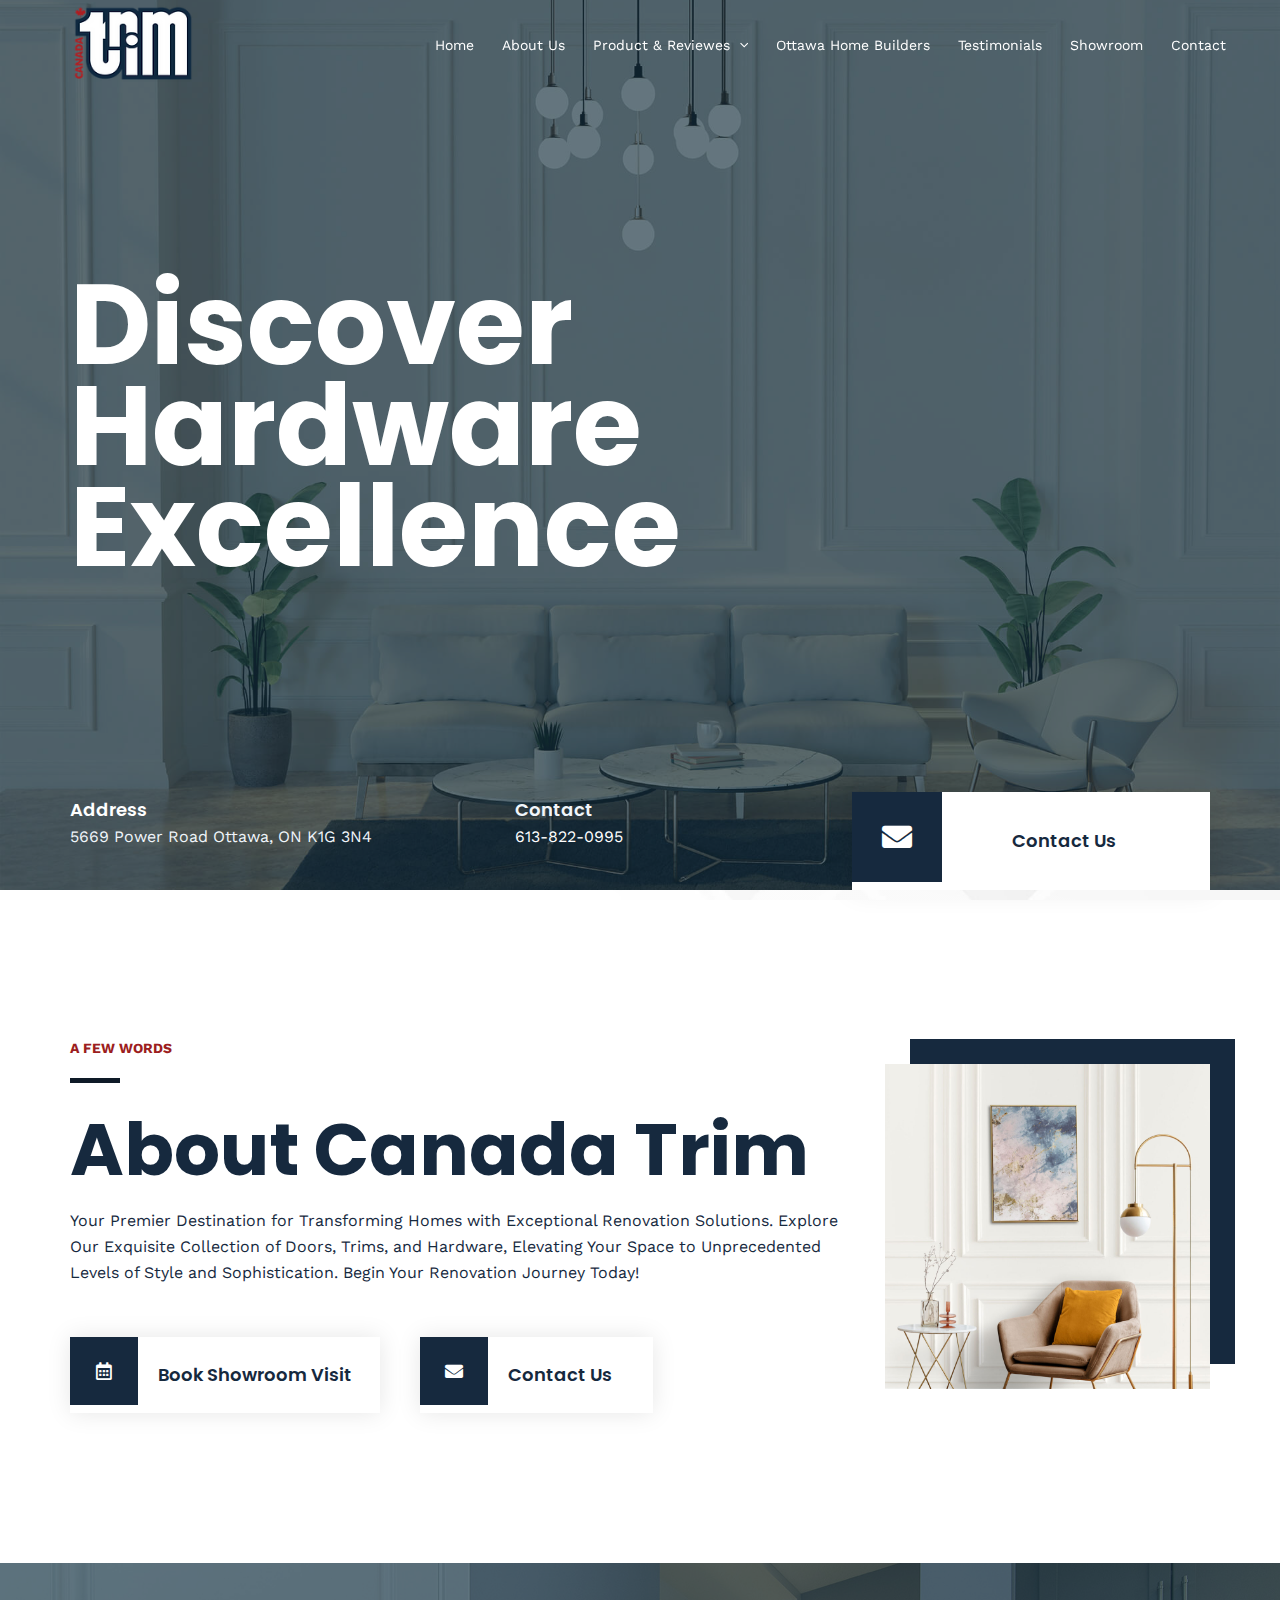
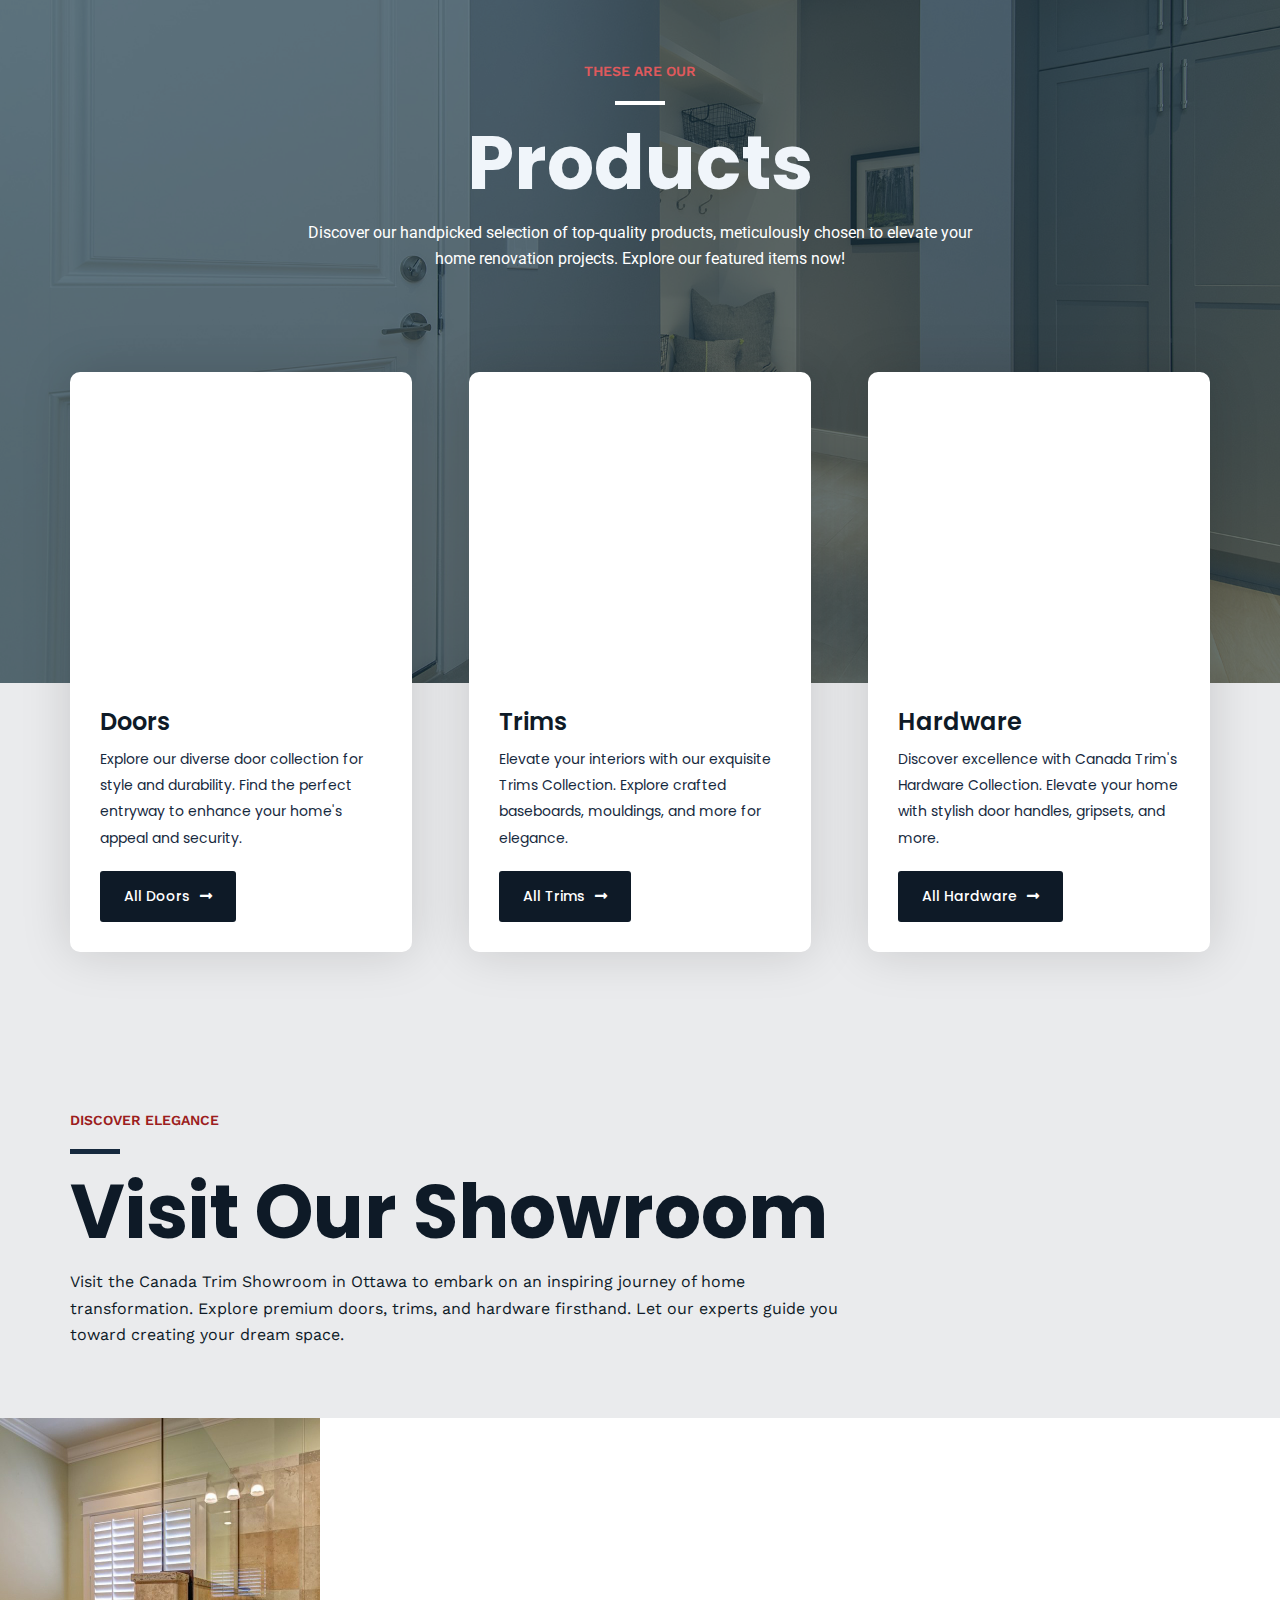
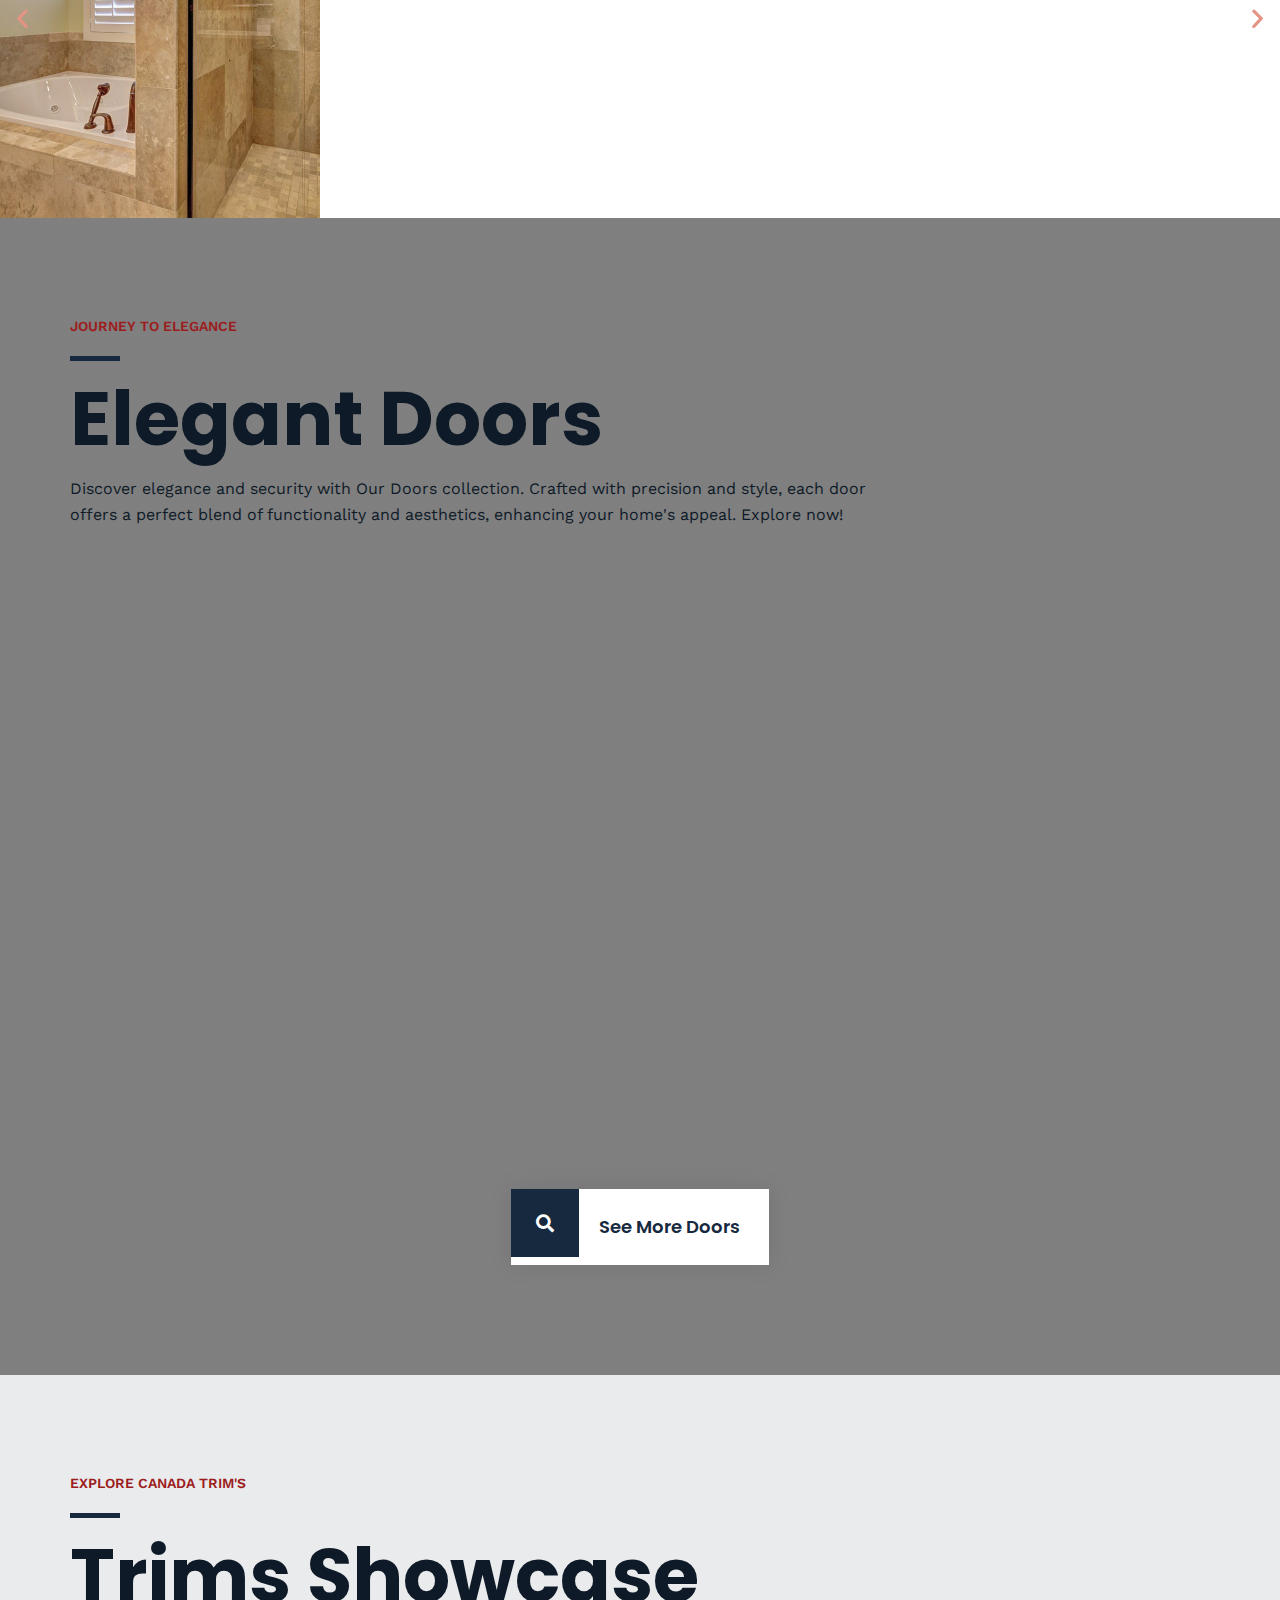
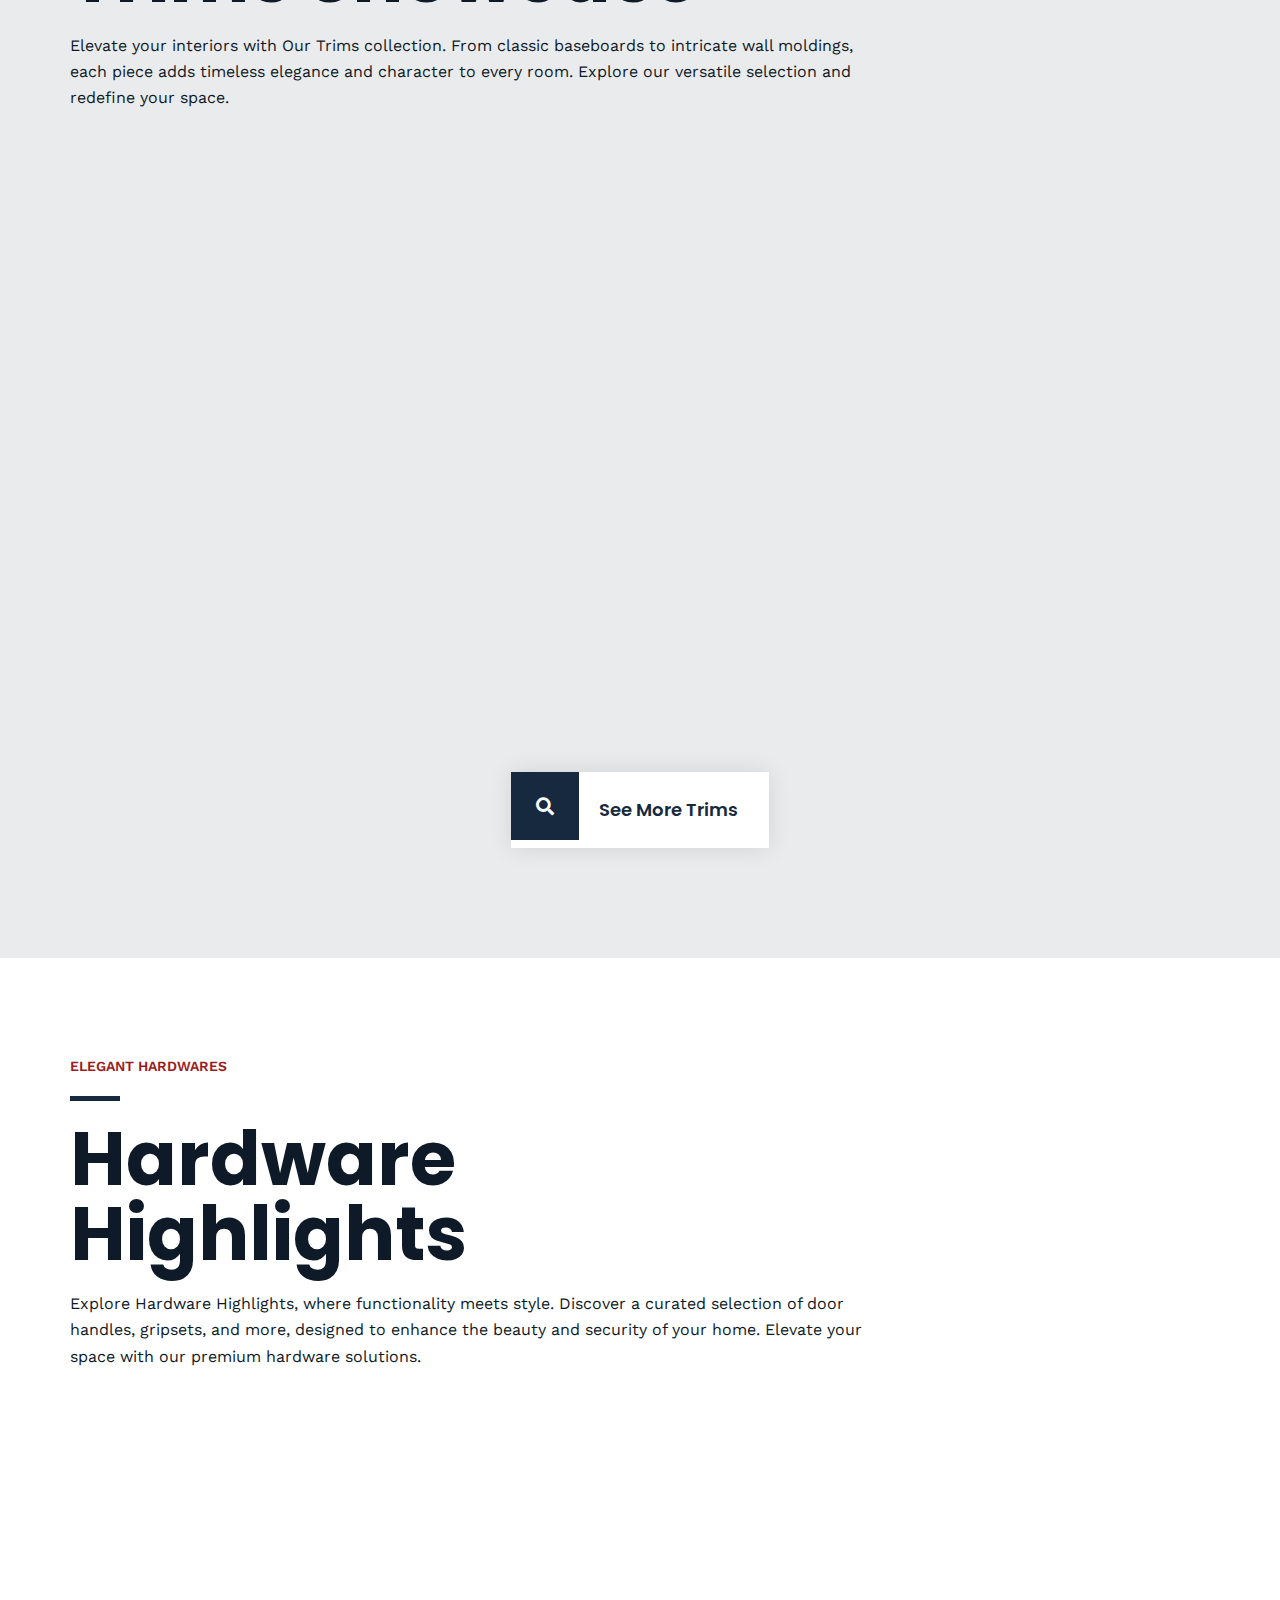
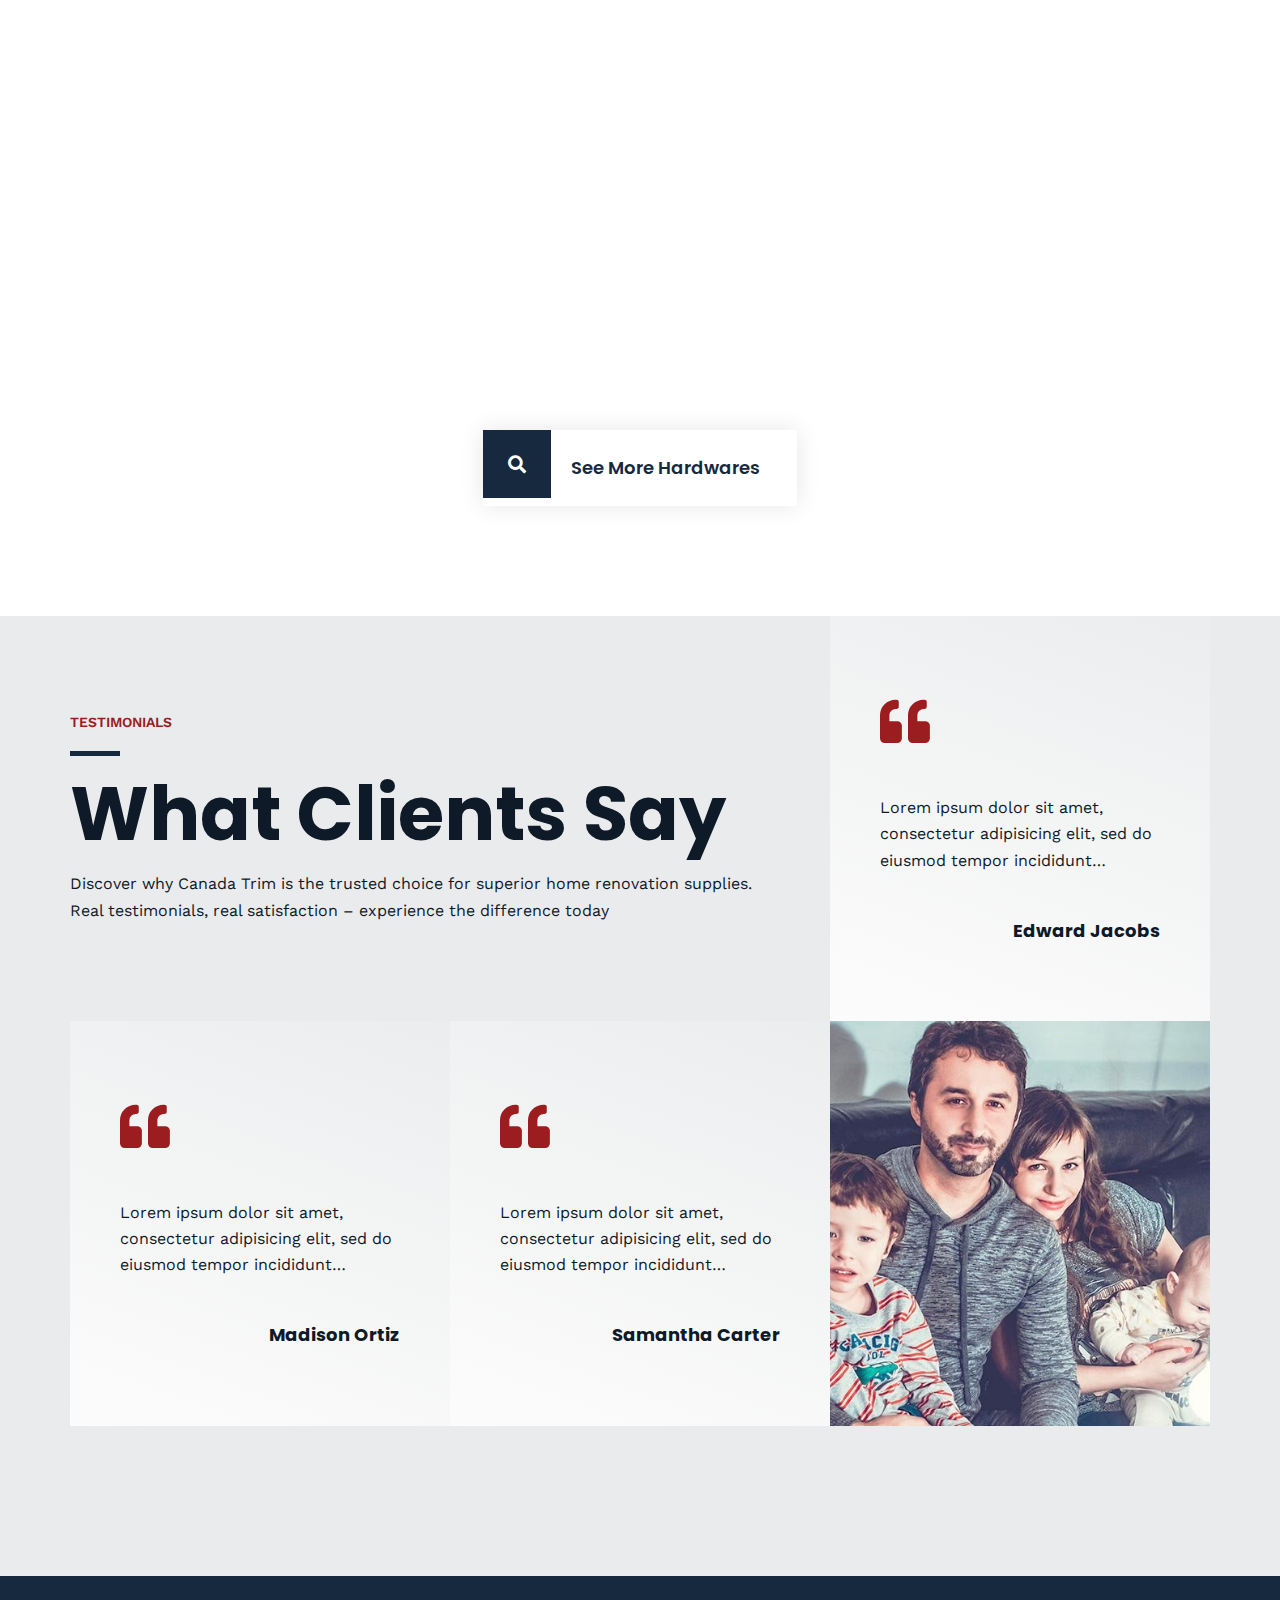
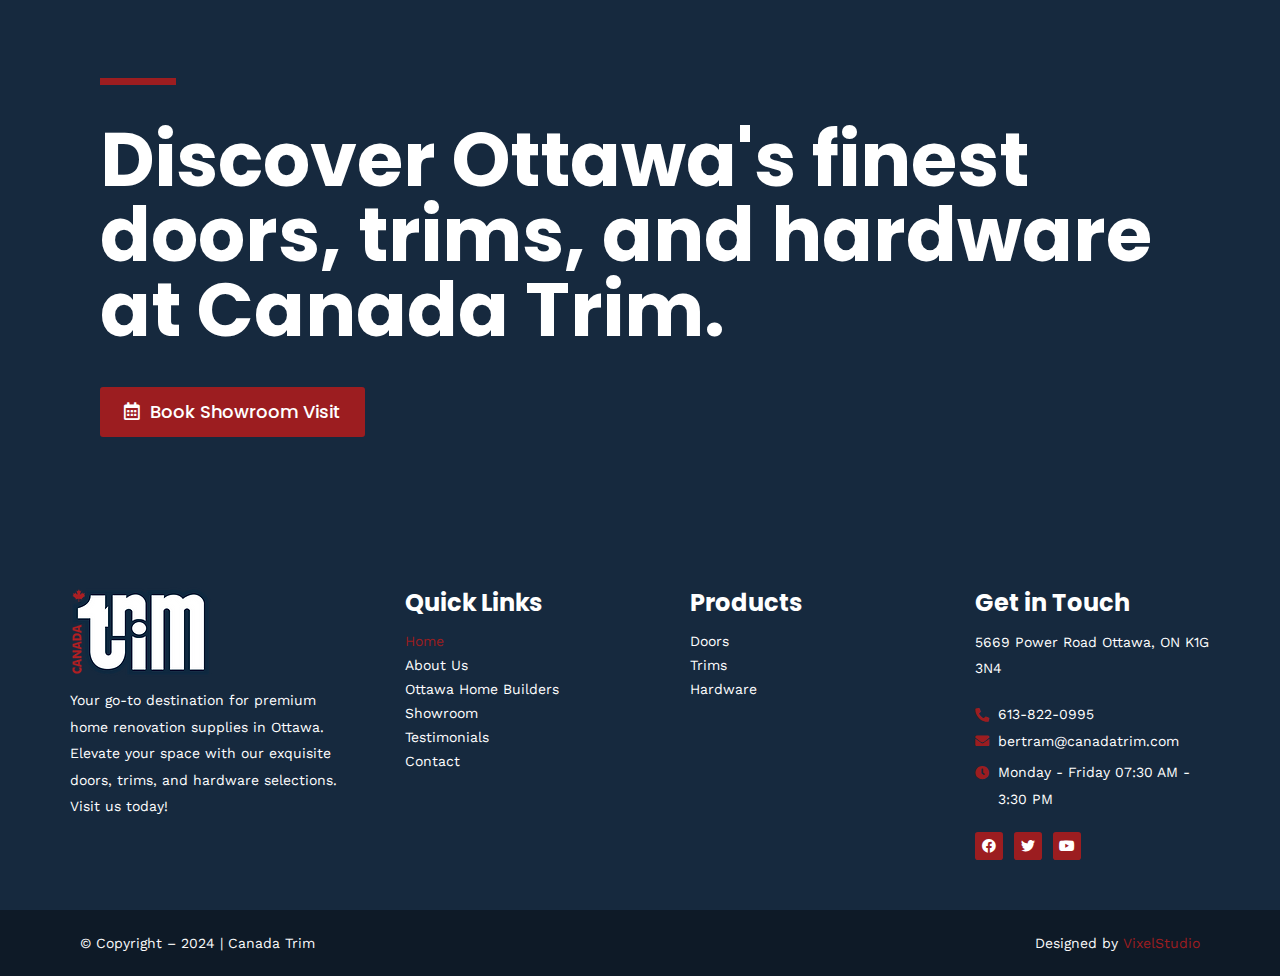
<file: index.html>
<!DOCTYPE html>
<html lang="en-US">
<head>
<meta charset="UTF-8">
<meta name="viewport" content="width=device-width, initial-scale=1">
	 <link rel="profile" href="https://gmpg.org/xfn/11"> 
	 <title>Canada Trim</title>
<meta name="robots" content="max-image-preview:large">
<link rel="dns-prefetch" href="//fonts.googleapis.com">
<link rel="alternate" type="application/rss+xml" title="Canada Trim &raquo; Feed" href="/feed">
<link rel="alternate" type="application/rss+xml" title="Canada Trim &raquo; Comments Feed" href="/comments/feed">
<script>
window._wpemojiSettings = {"baseUrl":"https:\/\/s.w.org\/images\/core\/emoji\/14.0.0\/72x72\/","ext":".png","svgUrl":"https:\/\/s.w.org\/images\/core\/emoji\/14.0.0\/svg\/","svgExt":".svg","source":{"concatemoji":"\/wp-includes\/js\/wp-emoji-release.min.js?ver=6.4.4"}};
/*! This file is auto-generated */
!function(i,n){var o,s,e;function c(e){try{var t={supportTests:e,timestamp:(new Date).valueOf()};sessionStorage.setItem(o,JSON.stringify(t))}catch(e){}}function p(e,t,n){e.clearRect(0,0,e.canvas.width,e.canvas.height),e.fillText(t,0,0);var t=new Uint32Array(e.getImageData(0,0,e.canvas.width,e.canvas.height).data),r=(e.clearRect(0,0,e.canvas.width,e.canvas.height),e.fillText(n,0,0),new Uint32Array(e.getImageData(0,0,e.canvas.width,e.canvas.height).data));return t.every(function(e,t){return e===r[t]})}function u(e,t,n){switch(t){case"flag":return n(e,"🏳️‍⚧️","🏳️​⚧️")?!1:!n(e,"🇺🇳","🇺​🇳")&&!n(e,"🏴󠁧󠁢󠁥󠁮󠁧󠁿","🏴​󠁧​󠁢​󠁥​󠁮​󠁧​󠁿");case"emoji":return!n(e,"🫱🏻‍🫲🏿","🫱🏻​🫲🏿")}return!1}function f(e,t,n){var r="undefined"!=typeof WorkerGlobalScope&&self instanceof WorkerGlobalScope?new OffscreenCanvas(300,150):i.createElement("canvas"),a=r.getContext("2d",{willReadFrequently:!0}),o=(a.textBaseline="top",a.font="600 32px Arial",{});return e.forEach(function(e){o[e]=t(a,e,n)}),o}function t(e){var t=i.createElement("script");t.src=e,t.defer=!0,i.head.appendChild(t)}"undefined"!=typeof Promise&&(o="wpEmojiSettingsSupports",s=["flag","emoji"],n.supports={everything:!0,everythingExceptFlag:!0},e=new Promise(function(e){i.addEventListener("DOMContentLoaded",e,{once:!0})}),new Promise(function(t){var n=function(){try{var e=JSON.parse(sessionStorage.getItem(o));if("object"==typeof e&&"number"==typeof e.timestamp&&(new Date).valueOf()<e.timestamp+604800&&"object"==typeof e.supportTests)return e.supportTests}catch(e){}return null}();if(!n){if("undefined"!=typeof Worker&&"undefined"!=typeof OffscreenCanvas&&"undefined"!=typeof URL&&URL.createObjectURL&&"undefined"!=typeof Blob)try{var e="postMessage("+f.toString()+"("+[JSON.stringify(s),u.toString(),p.toString()].join(",")+"));",r=new Blob([e],{type:"text/javascript"}),a=new Worker(URL.createObjectURL(r),{name:"wpTestEmojiSupports"});return void(a.onmessage=function(e){c(n=e.data),a.terminate(),t(n)})}catch(e){}c(n=f(s,u,p))}t(n)}).then(function(e){for(var t in e)n.supports[t]=e[t],n.supports.everything=n.supports.everything&&n.supports[t],"flag"!==t&&(n.supports.everythingExceptFlag=n.supports.everythingExceptFlag&&n.supports[t]);n.supports.everythingExceptFlag=n.supports.everythingExceptFlag&&!n.supports.flag,n.DOMReady=!1,n.readyCallback=function(){n.DOMReady=!0}}).then(function(){return e}).then(function(){var e;n.supports.everything||(n.readyCallback(),(e=n.source||{}).concatemoji?t(e.concatemoji):e.wpemoji&&e.twemoji&&(t(e.twemoji),t(e.wpemoji)))}))}((window,document),window._wpemojiSettings);
</script>
<link rel="stylesheet" id="astra-theme-css-css" href="/wp-content/themes/astra/assets/css/minified/main.min.css?ver=4.6.5" media="all">
<style id="astra-theme-css-inline-css">:root{--ast-container-default-xlg-padding:2.5em;--ast-container-default-lg-padding:2.5em;--ast-container-default-slg-padding:2em;--ast-container-default-md-padding:2.5em;--ast-container-default-sm-padding:2.5em;--ast-container-default-xs-padding:2.4em;--ast-container-default-xxs-padding:1.8em;--ast-code-block-background:#ECEFF3;--ast-comment-inputs-background:#F9FAFB;--ast-normal-container-width:1200px;--ast-narrow-container-width:750px;--ast-blog-title-font-weight:600;--ast-blog-meta-weight:600;}html{font-size:100%;}a{color:var(--ast-global-color-0);}a:hover,a:focus{color:var(--ast-global-color-1);}body,button,input,select,textarea,.ast-button,.ast-custom-button{font-family:-apple-system,BlinkMacSystemFont,Segoe UI,Roboto,Oxygen-Sans,Ubuntu,Cantarell,Helvetica Neue,sans-serif;font-weight:400;font-size:16px;font-size:1rem;line-height:var(--ast-body-line-height,1.65em);}blockquote{color:var(--ast-global-color-3);}h1,.entry-content h1,h2,.entry-content h2,h3,.entry-content h3,h4,.entry-content h4,h5,.entry-content h5,h6,.entry-content h6,.site-title,.site-title a{font-weight:600;}.site-title{font-size:0px;font-size:0rem;display:block;}.site-header .site-description{font-size:15px;font-size:0.9375rem;display:none;}.entry-title{font-size:20px;font-size:1.25rem;}.ast-blog-single-element.ast-taxonomy-container a{font-size:14px;font-size:0.875rem;}.ast-blog-meta-container{font-size:13px;font-size:0.8125rem;}.archive .ast-article-post .ast-article-inner,.blog .ast-article-post .ast-article-inner,.archive .ast-article-post .ast-article-inner:hover,.blog .ast-article-post .ast-article-inner:hover{border-top-left-radius:6px;border-top-right-radius:6px;border-bottom-right-radius:6px;border-bottom-left-radius:6px;overflow:hidden;}h1,.entry-content h1{font-size:36px;font-size:2.25rem;font-weight:600;line-height:1.4em;}h2,.entry-content h2{font-size:30px;font-size:1.875rem;font-weight:600;line-height:1.3em;}h3,.entry-content h3{font-size:24px;font-size:1.5rem;font-weight:600;line-height:1.3em;}h4,.entry-content h4{font-size:20px;font-size:1.25rem;line-height:1.2em;font-weight:600;}h5,.entry-content h5{font-size:16px;font-size:1rem;line-height:1.2em;font-weight:600;}h6,.entry-content h6{font-size:16px;font-size:1rem;line-height:1.25em;font-weight:600;}::selection{background-color:var(--ast-global-color-0);color:#ffffff;}body,h1,.entry-title a,.entry-content h1,h2,.entry-content h2,h3,.entry-content h3,h4,.entry-content h4,h5,.entry-content h5,h6,.entry-content h6{color:var(--ast-global-color-3);}.tagcloud a:hover,.tagcloud a:focus,.tagcloud a.current-item{color:#ffffff;border-color:var(--ast-global-color-0);background-color:var(--ast-global-color-0);}input:focus,input[type="text"]:focus,input[type="email"]:focus,input[type="url"]:focus,input[type="password"]:focus,input[type="reset"]:focus,input[type="search"]:focus,textarea:focus{border-color:var(--ast-global-color-0);}input[type="radio"]:checked,input[type=reset],input[type="checkbox"]:checked,input[type="checkbox"]:hover:checked,input[type="checkbox"]:focus:checked,input[type=range]::-webkit-slider-thumb{border-color:var(--ast-global-color-0);background-color:var(--ast-global-color-0);box-shadow:none;}.site-footer a:hover + .post-count,.site-footer a:focus + .post-count{background:var(--ast-global-color-0);border-color:var(--ast-global-color-0);}.single .nav-links .nav-previous,.single .nav-links .nav-next{color:var(--ast-global-color-0);}.entry-meta,.entry-meta *{line-height:1.45;color:var(--ast-global-color-0);}.entry-meta a:not(.ast-button):hover,.entry-meta a:not(.ast-button):hover *,.entry-meta a:not(.ast-button):focus,.entry-meta a:not(.ast-button):focus *,.page-links > .page-link,.page-links .page-link:hover,.post-navigation a:hover{color:var(--ast-global-color-1);}#cat option,.secondary .calendar_wrap thead a,.secondary .calendar_wrap thead a:visited{color:var(--ast-global-color-0);}.secondary .calendar_wrap #today,.ast-progress-val span{background:var(--ast-global-color-0);}.secondary a:hover + .post-count,.secondary a:focus + .post-count{background:var(--ast-global-color-0);border-color:var(--ast-global-color-0);}.calendar_wrap #today > a{color:#ffffff;}.page-links .page-link,.single .post-navigation a{color:var(--ast-global-color-3);}.ast-search-menu-icon .search-form button.search-submit{padding:0 4px;}.ast-search-menu-icon form.search-form{padding-right:0;}.ast-search-menu-icon.slide-search input.search-field{width:0;}.ast-header-search .ast-search-menu-icon.ast-dropdown-active .search-form,.ast-header-search .ast-search-menu-icon.ast-dropdown-active .search-field:focus{transition:all 0.2s;}.search-form input.search-field:focus{outline:none;}.ast-search-menu-icon .search-form button.search-submit:focus,.ast-theme-transparent-header .ast-header-search .ast-dropdown-active .ast-icon,.ast-theme-transparent-header .ast-inline-search .search-field:focus .ast-icon{color:var(--ast-global-color-1);}.ast-header-search .slide-search .search-form{border:2px solid var(--ast-global-color-0);}.ast-header-search .slide-search .search-field{background-color:#fff;}.ast-archive-title{color:var(--ast-global-color-2);}.widget-title,.widget .wp-block-heading{font-size:22px;font-size:1.375rem;color:var(--ast-global-color-2);}.single .ast-author-details .author-title{color:var(--ast-global-color-1);}.ast-single-post .entry-content a,.ast-comment-content a:not(.ast-comment-edit-reply-wrap a){text-decoration:underline;}.ast-single-post .elementor-button-wrapper .elementor-button,.ast-single-post .entry-content .uagb-tab a,.ast-single-post .entry-content .uagb-ifb-cta a,.ast-single-post .entry-content .uabb-module-content a,.ast-single-post .entry-content .uagb-post-grid a,.ast-single-post .entry-content .uagb-timeline a,.ast-single-post .entry-content .uagb-toc__wrap a,.ast-single-post .entry-content .uagb-taxomony-box a,.ast-single-post .entry-content .woocommerce a,.entry-content .wp-block-latest-posts > li > a,.ast-single-post .entry-content .wp-block-file__button,li.ast-post-filter-single,.ast-single-post .ast-comment-content .comment-reply-link,.ast-single-post .ast-comment-content .comment-edit-link,.entry-content [CLASS*="wc-block"] .wc-block-components-button,.entry-content [CLASS*="wc-block"] .wc-block-components-totals-coupon-link,.entry-content [CLASS*="wc-block"] .wc-block-components-product-name{text-decoration:none;}.ast-search-menu-icon.slide-search a:focus-visible:focus-visible,.astra-search-icon:focus-visible,#close:focus-visible,a:focus-visible,.ast-menu-toggle:focus-visible,.site .skip-link:focus-visible,.wp-block-loginout input:focus-visible,.wp-block-search.wp-block-search__button-inside .wp-block-search__inside-wrapper,.ast-header-navigation-arrow:focus-visible,.woocommerce .wc-proceed-to-checkout > .checkout-button:focus-visible,.woocommerce .woocommerce-MyAccount-navigation ul li a:focus-visible,.ast-orders-table__row .ast-orders-table__cell:focus-visible,.woocommerce .woocommerce-order-details .order-again > .button:focus-visible,.woocommerce .woocommerce-message a.button.wc-forward:focus-visible,.woocommerce #minus_qty:focus-visible,.woocommerce #plus_qty:focus-visible,a#ast-apply-coupon:focus-visible,.woocommerce .woocommerce-info a:focus-visible,.woocommerce .astra-shop-summary-wrap a:focus-visible,.woocommerce a.wc-forward:focus-visible,#ast-apply-coupon:focus-visible,.woocommerce-js .woocommerce-mini-cart-item a.remove:focus-visible,#close:focus-visible,.button.search-submit:focus-visible,#search_submit:focus,.normal-search:focus-visible{outline-style:dotted;outline-color:inherit;outline-width:thin;}input:focus,input[type="text"]:focus,input[type="email"]:focus,input[type="url"]:focus,input[type="password"]:focus,input[type="reset"]:focus,input[type="search"]:focus,input[type="number"]:focus,textarea:focus,.wp-block-search__input:focus,[data-section="section-header-mobile-trigger"] .ast-button-wrap .ast-mobile-menu-trigger-minimal:focus,.ast-mobile-popup-drawer.active .menu-toggle-close:focus,.woocommerce-ordering select.orderby:focus,#ast-scroll-top:focus,#coupon_code:focus,.woocommerce-page #comment:focus,.woocommerce #reviews #respond input#submit:focus,.woocommerce a.add_to_cart_button:focus,.woocommerce .button.single_add_to_cart_button:focus,.woocommerce .woocommerce-cart-form button:focus,.woocommerce .woocommerce-cart-form__cart-item .quantity .qty:focus,.woocommerce .woocommerce-billing-fields .woocommerce-billing-fields__field-wrapper .woocommerce-input-wrapper > .input-text:focus,.woocommerce #order_comments:focus,.woocommerce #place_order:focus,.woocommerce .woocommerce-address-fields .woocommerce-address-fields__field-wrapper .woocommerce-input-wrapper > .input-text:focus,.woocommerce .woocommerce-MyAccount-content form button:focus,.woocommerce .woocommerce-MyAccount-content .woocommerce-EditAccountForm .woocommerce-form-row .woocommerce-Input.input-text:focus,.woocommerce .ast-woocommerce-container .woocommerce-pagination ul.page-numbers li a:focus,body #content .woocommerce form .form-row .select2-container--default .select2-selection--single:focus,#ast-coupon-code:focus,.woocommerce.woocommerce-js .quantity input[type=number]:focus,.woocommerce-js .woocommerce-mini-cart-item .quantity input[type=number]:focus,.woocommerce p#ast-coupon-trigger:focus{border-style:dotted;border-color:inherit;border-width:thin;}input{outline:none;}.woocommerce-js input[type=text]:focus,.woocommerce-js input[type=email]:focus,.woocommerce-js textarea:focus,input[type=number]:focus,.comments-area textarea#comment:focus,.comments-area textarea#comment:active,.comments-area .ast-comment-formwrap input[type="text"]:focus,.comments-area .ast-comment-formwrap input[type="text"]:active{outline-style:disable;outline-color:inherit;outline-width:thin;}.ast-logo-title-inline .site-logo-img{padding-right:1em;}.site-logo-img img{ transition:all 0.2s linear;}body .ast-oembed-container *{position:absolute;top:0;width:100%;height:100%;left:0;}body .wp-block-embed-pocket-casts .ast-oembed-container *{position:unset;}.ast-single-post-featured-section + article {margin-top: 2em;}.site-content .ast-single-post-featured-section img {width: 100%;overflow: hidden;object-fit: cover;}.ast-separate-container .site-content .ast-single-post-featured-section + article {margin-top: -80px;z-index: 9;position: relative;border-radius: 4px;}@media (min-width: 922px) {.ast-no-sidebar .site-content .ast-article-image-container--wide {margin-left: -120px;margin-right: -120px;max-width: unset;width: unset;}.ast-left-sidebar .site-content .ast-article-image-container--wide,.ast-right-sidebar .site-content .ast-article-image-container--wide {margin-left: -10px;margin-right: -10px;}.site-content .ast-article-image-container--full {margin-left: calc( -50vw + 50%);margin-right: calc( -50vw + 50%);max-width: 100vw;width: 100vw;}.ast-left-sidebar .site-content .ast-article-image-container--full,.ast-right-sidebar .site-content .ast-article-image-container--full {margin-left: -10px;margin-right: -10px;max-width: inherit;width: auto;}}.site > .ast-single-related-posts-container {margin-top: 0;}@media (min-width: 922px) {.ast-desktop .ast-container--narrow {max-width: var(--ast-narrow-container-width);margin: 0 auto;}}.ast-page-builder-template .hentry {margin: 0;}.ast-page-builder-template .site-content > .ast-container {max-width: 100%;padding: 0;}.ast-page-builder-template .site .site-content #primary {padding: 0;margin: 0;}.ast-page-builder-template .no-results {text-align: center;margin: 4em auto;}.ast-page-builder-template .ast-pagination {padding: 2em;}.ast-page-builder-template .entry-header.ast-no-title.ast-no-thumbnail {margin-top: 0;}.ast-page-builder-template .entry-header.ast-header-without-markup {margin-top: 0;margin-bottom: 0;}.ast-page-builder-template .entry-header.ast-no-title.ast-no-meta {margin-bottom: 0;}.ast-page-builder-template.single .post-navigation {padding-bottom: 2em;}.ast-page-builder-template.single-post .site-content > .ast-container {max-width: 100%;}.ast-page-builder-template .entry-header {margin-top: 2em;margin-left: auto;margin-right: auto;}.ast-page-builder-template .ast-archive-description {margin: 2em auto 0;padding-left: 20px;padding-right: 20px;}.ast-page-builder-template .ast-row {margin-left: 0;margin-right: 0;}.single.ast-page-builder-template .entry-header + .entry-content {margin-bottom: 2em;}@media(min-width: 921px) {.ast-page-builder-template.archive.ast-right-sidebar .ast-row article,.ast-page-builder-template.archive.ast-left-sidebar .ast-row article {padding-left: 0;padding-right: 0;}}input[type="text"],input[type="number"],input[type="email"],input[type="url"],input[type="password"],input[type="search"],input[type=reset],input[type=tel],input[type=date],select,textarea{font-size:16px;font-style:normal;font-weight:400;line-height:24px;width:100%;padding:12px 16px;border-radius:4px;box-shadow:0px 1px 2px 0px rgba(0,0,0,0.05);color:var(--ast-form-input-text,#475569);}input[type="text"],input[type="number"],input[type="email"],input[type="url"],input[type="password"],input[type="search"],input[type=reset],input[type=tel],input[type=date],select{height:40px;}input[type="date"]{border-width:1px;border-style:solid;border-color:var(--ast-border-color);}input[type="text"]:focus,input[type="number"]:focus,input[type="email"]:focus,input[type="url"]:focus,input[type="password"]:focus,input[type="search"]:focus,input[type=reset]:focus,input[type="tel"]:focus,input[type="date"]:focus,select:focus,textarea:focus{border-color:#046BD2;box-shadow:none;outline:none;color:var(--ast-form-input-focus-text,#475569);}label,legend{color:#111827;font-size:14px;font-style:normal;font-weight:500;line-height:20px;}select{padding:6px 10px;}fieldset{padding:30px;border-radius:4px;}button,.ast-button,.button,input[type="button"],input[type="reset"],input[type="submit"]{border-radius:4px;box-shadow:0px 1px 2px 0px rgba(0,0,0,0.05);}:root{--ast-comment-inputs-background:#FFF;}::placeholder{color:var(--ast-form-field-color,#9CA3AF);}::-ms-input-placeholder{color:var(--ast-form-field-color,#9CA3AF);}@media (max-width:921px){#ast-desktop-header{display:none;}}@media (min-width:922px){#ast-mobile-header{display:none;}}.wp-block-buttons.aligncenter{justify-content:center;}@media (max-width:921px){.ast-theme-transparent-header #primary,.ast-theme-transparent-header #secondary{padding:0;}}@media (max-width:921px){.ast-plain-container.ast-no-sidebar #primary{padding:0;}}.ast-plain-container.ast-no-sidebar #primary{margin-top:0;margin-bottom:0;}.wp-block-button.is-style-outline .wp-block-button__link{border-color:var(--ast-global-color-0);}div.wp-block-button.is-style-outline > .wp-block-button__link:not(.has-text-color),div.wp-block-button.wp-block-button__link.is-style-outline:not(.has-text-color){color:var(--ast-global-color-0);}.wp-block-button.is-style-outline .wp-block-button__link:hover,.wp-block-buttons .wp-block-button.is-style-outline .wp-block-button__link:focus,.wp-block-buttons .wp-block-button.is-style-outline > .wp-block-button__link:not(.has-text-color):hover,.wp-block-buttons .wp-block-button.wp-block-button__link.is-style-outline:not(.has-text-color):hover{color:#ffffff;background-color:var(--ast-global-color-1);border-color:var(--ast-global-color-1);}.post-page-numbers.current .page-link,.ast-pagination .page-numbers.current{color:#ffffff;border-color:var(--ast-global-color-0);background-color:var(--ast-global-color-0);}.wp-block-buttons .wp-block-button.is-style-outline .wp-block-button__link.wp-element-button,.ast-outline-button,.wp-block-uagb-buttons-child .uagb-buttons-repeater.ast-outline-button{border-color:var(--ast-global-color-0);font-family:inherit;font-weight:500;font-size:16px;font-size:1rem;line-height:1em;padding-top:13px;padding-right:30px;padding-bottom:13px;padding-left:30px;}.wp-block-buttons .wp-block-button.is-style-outline > .wp-block-button__link:not(.has-text-color),.wp-block-buttons .wp-block-button.wp-block-button__link.is-style-outline:not(.has-text-color),.ast-outline-button{color:var(--ast-global-color-0);}.wp-block-button.is-style-outline .wp-block-button__link:hover,.wp-block-buttons .wp-block-button.is-style-outline .wp-block-button__link:focus,.wp-block-buttons .wp-block-button.is-style-outline > .wp-block-button__link:not(.has-text-color):hover,.wp-block-buttons .wp-block-button.wp-block-button__link.is-style-outline:not(.has-text-color):hover,.ast-outline-button:hover,.ast-outline-button:focus,.wp-block-uagb-buttons-child .uagb-buttons-repeater.ast-outline-button:hover,.wp-block-uagb-buttons-child .uagb-buttons-repeater.ast-outline-button:focus{color:#ffffff;background-color:var(--ast-global-color-1);border-color:var(--ast-global-color-1);}.ast-single-post .entry-content a.ast-outline-button,.ast-single-post .entry-content .is-style-outline>.wp-block-button__link{text-decoration:none;}.uagb-buttons-repeater.ast-outline-button{border-radius:9999px;}@media (max-width:921px){.wp-block-buttons .wp-block-button.is-style-outline .wp-block-button__link.wp-element-button,.ast-outline-button,.wp-block-uagb-buttons-child .uagb-buttons-repeater.ast-outline-button{padding-top:12px;padding-right:28px;padding-bottom:12px;padding-left:28px;}}@media (max-width:544px){.wp-block-buttons .wp-block-button.is-style-outline .wp-block-button__link.wp-element-button,.ast-outline-button,.wp-block-uagb-buttons-child .uagb-buttons-repeater.ast-outline-button{padding-top:10px;padding-right:24px;padding-bottom:10px;padding-left:24px;}}.entry-content[ast-blocks-layout] > figure{margin-bottom:1em;}h1.widget-title{font-weight:600;}h2.widget-title{font-weight:600;}h3.widget-title{font-weight:600;} .content-area .elementor-widget-theme-post-content h1,.content-area .elementor-widget-theme-post-content h2,.content-area .elementor-widget-theme-post-content h3,.content-area .elementor-widget-theme-post-content h4,.content-area .elementor-widget-theme-post-content h5,.content-area .elementor-widget-theme-post-content h6{margin-top:1.5em;margin-bottom:calc(0.3em + 10px);}#page{display:flex;flex-direction:column;min-height:100vh;}.ast-404-layout-1 h1.page-title{color:var(--ast-global-color-2);}.single .post-navigation a{line-height:1em;height:inherit;}.error-404 .page-sub-title{font-size:1.5rem;font-weight:inherit;}.search .site-content .content-area .search-form{margin-bottom:0;}#page .site-content{flex-grow:1;}.widget{margin-bottom:1.25em;}#secondary li{line-height:1.5em;}#secondary .wp-block-group h2{margin-bottom:0.7em;}#secondary h2{font-size:1.7rem;}.ast-separate-container .ast-article-post,.ast-separate-container .ast-article-single,.ast-separate-container .comment-respond{padding:3em;}.ast-separate-container .ast-article-single .ast-article-single{padding:0;}.ast-article-single .wp-block-post-template-is-layout-grid{padding-left:0;}.ast-separate-container .comments-title,.ast-narrow-container .comments-title{padding:1.5em 2em;}.ast-page-builder-template .comment-form-textarea,.ast-comment-formwrap .ast-grid-common-col{padding:0;}.ast-comment-formwrap{padding:0;display:inline-flex;column-gap:20px;width:100%;margin-left:0;margin-right:0;}.comments-area textarea#comment:focus,.comments-area textarea#comment:active,.comments-area .ast-comment-formwrap input[type="text"]:focus,.comments-area .ast-comment-formwrap input[type="text"]:active {box-shadow:none;outline:none;}.archive.ast-page-builder-template .entry-header{margin-top:2em;}.ast-page-builder-template .ast-comment-formwrap{width:100%;}.entry-title{margin-bottom:0.6em;}.ast-archive-description p{font-size:inherit;font-weight:inherit;line-height:inherit;}.ast-separate-container .ast-comment-list li.depth-1,.hentry{margin-bottom:1.5em;}.site-content section.ast-archive-description{margin-bottom:2em;}@media (min-width:921px){.ast-left-sidebar.ast-page-builder-template #secondary,.archive.ast-right-sidebar.ast-page-builder-template .site-main{padding-left:20px;padding-right:20px;}}@media (max-width:544px){.ast-comment-formwrap.ast-row{column-gap:10px;display:inline-block;}#ast-commentform .ast-grid-common-col{position:relative;width:100%;}}@media (min-width:1201px){.ast-separate-container .ast-article-post,.ast-separate-container .ast-article-single,.ast-separate-container .ast-author-box,.ast-separate-container .ast-404-layout-1,.ast-separate-container .no-results{padding:3em;}}@media (max-width:921px){.ast-separate-container #primary,.ast-separate-container #secondary{padding:1.5em 0;}#primary,#secondary{padding:1.5em 0;margin:0;}.ast-left-sidebar #content > .ast-container{display:flex;flex-direction:column-reverse;width:100%;}}@media (min-width:922px){.ast-separate-container.ast-right-sidebar #primary,.ast-separate-container.ast-left-sidebar #primary{border:0;}.search-no-results.ast-separate-container #primary{margin-bottom:4em;}}.wp-block-button .wp-block-button__link{color:#ffffff;}.wp-block-button .wp-block-button__link:hover,.wp-block-button .wp-block-button__link:focus{color:#ffffff;background-color:var(--ast-global-color-1);border-color:var(--ast-global-color-1);}.elementor-widget-heading h1.elementor-heading-title{line-height:1.4em;}.elementor-widget-heading h2.elementor-heading-title{line-height:1.3em;}.elementor-widget-heading h3.elementor-heading-title{line-height:1.3em;}.elementor-widget-heading h4.elementor-heading-title{line-height:1.2em;}.elementor-widget-heading h5.elementor-heading-title{line-height:1.2em;}.elementor-widget-heading h6.elementor-heading-title{line-height:1.25em;}.wp-block-button .wp-block-button__link,.wp-block-search .wp-block-search__button,body .wp-block-file .wp-block-file__button{border-color:var(--ast-global-color-0);background-color:var(--ast-global-color-0);color:#ffffff;font-family:inherit;font-weight:500;line-height:1em;font-size:16px;font-size:1rem;padding-top:15px;padding-right:30px;padding-bottom:15px;padding-left:30px;}.ast-single-post .entry-content .wp-block-button .wp-block-button__link,.ast-single-post .entry-content .wp-block-search .wp-block-search__button,body .entry-content .wp-block-file .wp-block-file__button{text-decoration:none;}@media (max-width:921px){.wp-block-button .wp-block-button__link,.wp-block-search .wp-block-search__button,body .wp-block-file .wp-block-file__button{padding-top:14px;padding-right:28px;padding-bottom:14px;padding-left:28px;}}@media (max-width:544px){.wp-block-button .wp-block-button__link,.wp-block-search .wp-block-search__button,body .wp-block-file .wp-block-file__button{padding-top:12px;padding-right:24px;padding-bottom:12px;padding-left:24px;}}.menu-toggle,button,.ast-button,.ast-custom-button,.button,input#submit,input[type="button"],input[type="submit"],input[type="reset"],#comments .submit,.search .search-submit,form[CLASS*="wp-block-search__"].wp-block-search .wp-block-search__inside-wrapper .wp-block-search__button,body .wp-block-file .wp-block-file__button,.search .search-submit,.woocommerce-js a.button,.woocommerce button.button,.woocommerce .woocommerce-message a.button,.woocommerce #respond input#submit.alt,.woocommerce input.button.alt,.woocommerce input.button,.woocommerce input.button:disabled,.woocommerce input.button:disabled[disabled],.woocommerce input.button:disabled:hover,.woocommerce input.button:disabled[disabled]:hover,.woocommerce #respond input#submit,.woocommerce button.button.alt.disabled,.wc-block-grid__products .wc-block-grid__product .wp-block-button__link,.wc-block-grid__product-onsale,[CLASS*="wc-block"] button,.woocommerce-js .astra-cart-drawer .astra-cart-drawer-content .woocommerce-mini-cart__buttons .button:not(.checkout):not(.ast-continue-shopping),.woocommerce-js .astra-cart-drawer .astra-cart-drawer-content .woocommerce-mini-cart__buttons a.checkout,.woocommerce button.button.alt.disabled.wc-variation-selection-needed,[CLASS*="wc-block"] .wc-block-components-button{border-style:solid;border-top-width:0;border-right-width:0;border-left-width:0;border-bottom-width:0;color:#ffffff;border-color:var(--ast-global-color-0);background-color:var(--ast-global-color-0);padding-top:15px;padding-right:30px;padding-bottom:15px;padding-left:30px;font-family:inherit;font-weight:500;font-size:16px;font-size:1rem;line-height:1em;}button:focus,.menu-toggle:hover,button:hover,.ast-button:hover,.ast-custom-button:hover .button:hover,.ast-custom-button:hover ,input[type=reset]:hover,input[type=reset]:focus,input#submit:hover,input#submit:focus,input[type="button"]:hover,input[type="button"]:focus,input[type="submit"]:hover,input[type="submit"]:focus,form[CLASS*="wp-block-search__"].wp-block-search .wp-block-search__inside-wrapper .wp-block-search__button:hover,form[CLASS*="wp-block-search__"].wp-block-search .wp-block-search__inside-wrapper .wp-block-search__button:focus,body .wp-block-file .wp-block-file__button:hover,body .wp-block-file .wp-block-file__button:focus,.woocommerce-js a.button:hover,.woocommerce button.button:hover,.woocommerce .woocommerce-message a.button:hover,.woocommerce #respond input#submit:hover,.woocommerce #respond input#submit.alt:hover,.woocommerce input.button.alt:hover,.woocommerce input.button:hover,.woocommerce button.button.alt.disabled:hover,.wc-block-grid__products .wc-block-grid__product .wp-block-button__link:hover,[CLASS*="wc-block"] button:hover,.woocommerce-js .astra-cart-drawer .astra-cart-drawer-content .woocommerce-mini-cart__buttons .button:not(.checkout):not(.ast-continue-shopping):hover,.woocommerce-js .astra-cart-drawer .astra-cart-drawer-content .woocommerce-mini-cart__buttons a.checkout:hover,.woocommerce button.button.alt.disabled.wc-variation-selection-needed:hover,[CLASS*="wc-block"] .wc-block-components-button:hover,[CLASS*="wc-block"] .wc-block-components-button:focus{color:#ffffff;background-color:var(--ast-global-color-1);border-color:var(--ast-global-color-1);}form[CLASS*="wp-block-search__"].wp-block-search .wp-block-search__inside-wrapper .wp-block-search__button.has-icon{padding-top:calc(15px - 3px);padding-right:calc(30px - 3px);padding-bottom:calc(15px - 3px);padding-left:calc(30px - 3px);}@media (max-width:921px){.menu-toggle,button,.ast-button,.ast-custom-button,.button,input#submit,input[type="button"],input[type="submit"],input[type="reset"],#comments .submit,.search .search-submit,form[CLASS*="wp-block-search__"].wp-block-search .wp-block-search__inside-wrapper .wp-block-search__button,body .wp-block-file .wp-block-file__button,.search .search-submit,.woocommerce-js a.button,.woocommerce button.button,.woocommerce .woocommerce-message a.button,.woocommerce #respond input#submit.alt,.woocommerce input.button.alt,.woocommerce input.button,.woocommerce input.button:disabled,.woocommerce input.button:disabled[disabled],.woocommerce input.button:disabled:hover,.woocommerce input.button:disabled[disabled]:hover,.woocommerce #respond input#submit,.woocommerce button.button.alt.disabled,.wc-block-grid__products .wc-block-grid__product .wp-block-button__link,.wc-block-grid__product-onsale,[CLASS*="wc-block"] button,.woocommerce-js .astra-cart-drawer .astra-cart-drawer-content .woocommerce-mini-cart__buttons .button:not(.checkout):not(.ast-continue-shopping),.woocommerce-js .astra-cart-drawer .astra-cart-drawer-content .woocommerce-mini-cart__buttons a.checkout,.woocommerce button.button.alt.disabled.wc-variation-selection-needed,[CLASS*="wc-block"] .wc-block-components-button{padding-top:14px;padding-right:28px;padding-bottom:14px;padding-left:28px;}}@media (max-width:544px){.menu-toggle,button,.ast-button,.ast-custom-button,.button,input#submit,input[type="button"],input[type="submit"],input[type="reset"],#comments .submit,.search .search-submit,form[CLASS*="wp-block-search__"].wp-block-search .wp-block-search__inside-wrapper .wp-block-search__button,body .wp-block-file .wp-block-file__button,.search .search-submit,.woocommerce-js a.button,.woocommerce button.button,.woocommerce .woocommerce-message a.button,.woocommerce #respond input#submit.alt,.woocommerce input.button.alt,.woocommerce input.button,.woocommerce input.button:disabled,.woocommerce input.button:disabled[disabled],.woocommerce input.button:disabled:hover,.woocommerce input.button:disabled[disabled]:hover,.woocommerce #respond input#submit,.woocommerce button.button.alt.disabled,.wc-block-grid__products .wc-block-grid__product .wp-block-button__link,.wc-block-grid__product-onsale,[CLASS*="wc-block"] button,.woocommerce-js .astra-cart-drawer .astra-cart-drawer-content .woocommerce-mini-cart__buttons .button:not(.checkout):not(.ast-continue-shopping),.woocommerce-js .astra-cart-drawer .astra-cart-drawer-content .woocommerce-mini-cart__buttons a.checkout,.woocommerce button.button.alt.disabled.wc-variation-selection-needed,[CLASS*="wc-block"] .wc-block-components-button{padding-top:12px;padding-right:24px;padding-bottom:12px;padding-left:24px;}}@media (max-width:921px){.ast-mobile-header-stack .main-header-bar .ast-search-menu-icon{display:inline-block;}.ast-header-break-point.ast-header-custom-item-outside .ast-mobile-header-stack .main-header-bar .ast-search-icon{margin:0;}.ast-comment-avatar-wrap img{max-width:2.5em;}.ast-comment-meta{padding:0 1.8888em 1.3333em;}}@media (min-width:544px){.ast-container{max-width:100%;}}@media (max-width:544px){.ast-separate-container .ast-article-post,.ast-separate-container .ast-article-single,.ast-separate-container .comments-title,.ast-separate-container .ast-archive-description{padding:1.5em 1em;}.ast-separate-container #content .ast-container{padding-left:0.54em;padding-right:0.54em;}.ast-separate-container .ast-comment-list .bypostauthor{padding:.5em;}.ast-search-menu-icon.ast-dropdown-active .search-field{width:170px;}}.ast-separate-container{background-color:var(--ast-global-color-4);;}@media (max-width:921px){.site-title{display:block;}.site-header .site-description{display:none;}h1,.entry-content h1{font-size:30px;}h2,.entry-content h2{font-size:25px;}h3,.entry-content h3{font-size:20px;}.astra-logo-svg{width:100px;}header .custom-logo-link img,.ast-header-break-point .site-logo-img .custom-mobile-logo-link img{max-width:100px;}}@media (max-width:544px){.site-title{display:block;}.site-header .site-description{display:none;}h1,.entry-content h1{font-size:30px;}h2,.entry-content h2{font-size:25px;}h3,.entry-content h3{font-size:20px;}}@media (max-width:921px){html{font-size:91.2%;}}@media (max-width:544px){html{font-size:91.2%;}}@media (min-width:922px){.ast-container{max-width:1240px;}}@media (min-width:922px){.site-content .ast-container{display:flex;}}@media (max-width:921px){.site-content .ast-container{flex-direction:column;}}@media (min-width:922px){.main-header-menu .sub-menu .menu-item.ast-left-align-sub-menu:hover > .sub-menu,.main-header-menu .sub-menu .menu-item.ast-left-align-sub-menu.focus > .sub-menu{margin-left:-0px;}}.ast-theme-transparent-header [data-section="section-header-mobile-trigger"] .ast-button-wrap .ast-mobile-menu-trigger-minimal{background:transparent;}.entry-content li > p{margin-bottom:0;}.site .comments-area{padding-bottom:2em;margin-top:2em;}.wp-block-file {display: flex;align-items: center;flex-wrap: wrap;justify-content: space-between;}.wp-block-pullquote {border: none;}.wp-block-pullquote blockquote::before {content: "\201D";font-family: "Helvetica",sans-serif;display: flex;transform: rotate( 180deg );font-size: 6rem;font-style: normal;line-height: 1;font-weight: bold;align-items: center;justify-content: center;}.has-text-align-right > blockquote::before {justify-content: flex-start;}.has-text-align-left > blockquote::before {justify-content: flex-end;}figure.wp-block-pullquote.is-style-solid-color blockquote {max-width: 100%;text-align: inherit;}html body {--wp--custom--ast-default-block-top-padding: 3em;--wp--custom--ast-default-block-right-padding: 3em;--wp--custom--ast-default-block-bottom-padding: 3em;--wp--custom--ast-default-block-left-padding: 3em;--wp--custom--ast-container-width: 1200px;--wp--custom--ast-content-width-size: 1200px;--wp--custom--ast-wide-width-size: calc(1200px + var(--wp--custom--ast-default-block-left-padding) + var(--wp--custom--ast-default-block-right-padding));}.ast-narrow-container {--wp--custom--ast-content-width-size: 750px;--wp--custom--ast-wide-width-size: 750px;}@media(max-width: 921px) {html body {--wp--custom--ast-default-block-top-padding: 3em;--wp--custom--ast-default-block-right-padding: 2em;--wp--custom--ast-default-block-bottom-padding: 3em;--wp--custom--ast-default-block-left-padding: 2em;}}@media(max-width: 544px) {html body {--wp--custom--ast-default-block-top-padding: 3em;--wp--custom--ast-default-block-right-padding: 1.5em;--wp--custom--ast-default-block-bottom-padding: 3em;--wp--custom--ast-default-block-left-padding: 1.5em;}}.entry-content > .wp-block-group,.entry-content > .wp-block-cover,.entry-content > .wp-block-columns {padding-top: var(--wp--custom--ast-default-block-top-padding);padding-right: var(--wp--custom--ast-default-block-right-padding);padding-bottom: var(--wp--custom--ast-default-block-bottom-padding);padding-left: var(--wp--custom--ast-default-block-left-padding);}.ast-plain-container.ast-no-sidebar .entry-content > .alignfull,.ast-page-builder-template .ast-no-sidebar .entry-content > .alignfull {margin-left: calc( -50vw + 50%);margin-right: calc( -50vw + 50%);max-width: 100vw;width: 100vw;}.ast-plain-container.ast-no-sidebar .entry-content .alignfull .alignfull,.ast-page-builder-template.ast-no-sidebar .entry-content .alignfull .alignfull,.ast-plain-container.ast-no-sidebar .entry-content .alignfull .alignwide,.ast-page-builder-template.ast-no-sidebar .entry-content .alignfull .alignwide,.ast-plain-container.ast-no-sidebar .entry-content .alignwide .alignfull,.ast-page-builder-template.ast-no-sidebar .entry-content .alignwide .alignfull,.ast-plain-container.ast-no-sidebar .entry-content .alignwide .alignwide,.ast-page-builder-template.ast-no-sidebar .entry-content .alignwide .alignwide,.ast-plain-container.ast-no-sidebar .entry-content .wp-block-column .alignfull,.ast-page-builder-template.ast-no-sidebar .entry-content .wp-block-column .alignfull,.ast-plain-container.ast-no-sidebar .entry-content .wp-block-column .alignwide,.ast-page-builder-template.ast-no-sidebar .entry-content .wp-block-column .alignwide {margin-left: auto;margin-right: auto;width: 100%;}[ast-blocks-layout] .wp-block-separator:not(.is-style-dots) {height: 0;}[ast-blocks-layout] .wp-block-separator {margin: 20px auto;}[ast-blocks-layout] .wp-block-separator:not(.is-style-wide):not(.is-style-dots) {max-width: 100px;}[ast-blocks-layout] .wp-block-separator.has-background {padding: 0;}.entry-content[ast-blocks-layout] > * {max-width: var(--wp--custom--ast-content-width-size);margin-left: auto;margin-right: auto;}.entry-content[ast-blocks-layout] > .alignwide {max-width: var(--wp--custom--ast-wide-width-size);}.entry-content[ast-blocks-layout] .alignfull {max-width: none;}.entry-content .wp-block-columns {margin-bottom: 0;}blockquote {margin: 1.5em;border-color: rgba(0,0,0,0.05);}.wp-block-quote:not(.has-text-align-right):not(.has-text-align-center) {border-left: 5px solid rgba(0,0,0,0.05);}.has-text-align-right > blockquote,blockquote.has-text-align-right {border-right: 5px solid rgba(0,0,0,0.05);}.has-text-align-left > blockquote,blockquote.has-text-align-left {border-left: 5px solid rgba(0,0,0,0.05);}.wp-block-site-tagline,.wp-block-latest-posts .read-more {margin-top: 15px;}.wp-block-loginout p label {display: block;}.wp-block-loginout p:not(.login-remember):not(.login-submit) input {width: 100%;}.wp-block-loginout input:focus {border-color: transparent;}.wp-block-loginout input:focus {outline: thin dotted;}.entry-content .wp-block-media-text .wp-block-media-text__content {padding: 0 0 0 8%;}.entry-content .wp-block-media-text.has-media-on-the-right .wp-block-media-text__content {padding: 0 8% 0 0;}.entry-content .wp-block-media-text.has-background .wp-block-media-text__content {padding: 8%;}.entry-content .wp-block-cover:not([class*="background-color"]) .wp-block-cover__inner-container,.entry-content .wp-block-cover:not([class*="background-color"]) .wp-block-cover-image-text,.entry-content .wp-block-cover:not([class*="background-color"]) .wp-block-cover-text,.entry-content .wp-block-cover-image:not([class*="background-color"]) .wp-block-cover__inner-container,.entry-content .wp-block-cover-image:not([class*="background-color"]) .wp-block-cover-image-text,.entry-content .wp-block-cover-image:not([class*="background-color"]) .wp-block-cover-text {color: var(--ast-global-color-5);}.wp-block-loginout .login-remember input {width: 1.1rem;height: 1.1rem;margin: 0 5px 4px 0;vertical-align: middle;}.wp-block-latest-posts > li > *:first-child,.wp-block-latest-posts:not(.is-grid) > li:first-child {margin-top: 0;}.wp-block-search__inside-wrapper .wp-block-search__input {padding: 0 10px;color: var(--ast-global-color-3);background: var(--ast-global-color-5);border-color: var(--ast-border-color);}.wp-block-latest-posts .read-more {margin-bottom: 1.5em;}.wp-block-search__no-button .wp-block-search__inside-wrapper .wp-block-search__input {padding-top: 5px;padding-bottom: 5px;}.wp-block-latest-posts .wp-block-latest-posts__post-date,.wp-block-latest-posts .wp-block-latest-posts__post-author {font-size: 1rem;}.wp-block-latest-posts > li > *,.wp-block-latest-posts:not(.is-grid) > li {margin-top: 12px;margin-bottom: 12px;}.ast-page-builder-template .entry-content[ast-blocks-layout] > *,.ast-page-builder-template .entry-content[ast-blocks-layout] > .alignfull > * {max-width: none;}.ast-page-builder-template .entry-content[ast-blocks-layout] > .alignwide > * {max-width: var(--wp--custom--ast-wide-width-size);}.ast-page-builder-template .entry-content[ast-blocks-layout] > .inherit-container-width > *,.ast-page-builder-template .entry-content[ast-blocks-layout] > * > *,.entry-content[ast-blocks-layout] > .wp-block-cover .wp-block-cover__inner-container {max-width: var(--wp--custom--ast-content-width-size);margin-left: auto;margin-right: auto;}.entry-content[ast-blocks-layout] .wp-block-cover:not(.alignleft):not(.alignright) {width: auto;}@media(max-width: 1200px) {.ast-separate-container .entry-content > .alignfull,.ast-separate-container .entry-content[ast-blocks-layout] > .alignwide,.ast-plain-container .entry-content[ast-blocks-layout] > .alignwide,.ast-plain-container .entry-content .alignfull {margin-left: calc(-1 * min(var(--ast-container-default-xlg-padding),20px)) ;margin-right: calc(-1 * min(var(--ast-container-default-xlg-padding),20px));}}@media(min-width: 1201px) {.ast-separate-container .entry-content > .alignfull {margin-left: calc(-1 * var(--ast-container-default-xlg-padding) );margin-right: calc(-1 * var(--ast-container-default-xlg-padding) );}.ast-separate-container .entry-content[ast-blocks-layout] > .alignwide,.ast-plain-container .entry-content[ast-blocks-layout] > .alignwide {margin-left: calc(-1 * var(--wp--custom--ast-default-block-left-padding) );margin-right: calc(-1 * var(--wp--custom--ast-default-block-right-padding) );}}@media(min-width: 921px) {.ast-separate-container .entry-content .wp-block-group.alignwide:not(.inherit-container-width) > :where(:not(.alignleft):not(.alignright)),.ast-plain-container .entry-content .wp-block-group.alignwide:not(.inherit-container-width) > :where(:not(.alignleft):not(.alignright)) {max-width: calc( var(--wp--custom--ast-content-width-size) + 80px );}.ast-plain-container.ast-right-sidebar .entry-content[ast-blocks-layout] .alignfull,.ast-plain-container.ast-left-sidebar .entry-content[ast-blocks-layout] .alignfull {margin-left: -60px;margin-right: -60px;}}@media(min-width: 544px) {.entry-content > .alignleft {margin-right: 20px;}.entry-content > .alignright {margin-left: 20px;}}@media (max-width:544px){.wp-block-columns .wp-block-column:not(:last-child){margin-bottom:20px;}.wp-block-latest-posts{margin:0;}}@media( max-width: 600px ) {.entry-content .wp-block-media-text .wp-block-media-text__content,.entry-content .wp-block-media-text.has-media-on-the-right .wp-block-media-text__content {padding: 8% 0 0;}.entry-content .wp-block-media-text.has-background .wp-block-media-text__content {padding: 8%;}}.ast-page-builder-template .entry-header {padding-left: 0;}.ast-narrow-container .site-content .wp-block-uagb-image--align-full .wp-block-uagb-image__figure {max-width: 100%;margin-left: auto;margin-right: auto;}.entry-content ul,.entry-content ol {padding: revert;margin: revert;padding-left: 20px;}:root .has-ast-global-color-0-color{color:var(--ast-global-color-0);}:root .has-ast-global-color-0-background-color{background-color:var(--ast-global-color-0);}:root .wp-block-button .has-ast-global-color-0-color{color:var(--ast-global-color-0);}:root .wp-block-button .has-ast-global-color-0-background-color{background-color:var(--ast-global-color-0);}:root .has-ast-global-color-1-color{color:var(--ast-global-color-1);}:root .has-ast-global-color-1-background-color{background-color:var(--ast-global-color-1);}:root .wp-block-button .has-ast-global-color-1-color{color:var(--ast-global-color-1);}:root .wp-block-button .has-ast-global-color-1-background-color{background-color:var(--ast-global-color-1);}:root .has-ast-global-color-2-color{color:var(--ast-global-color-2);}:root .has-ast-global-color-2-background-color{background-color:var(--ast-global-color-2);}:root .wp-block-button .has-ast-global-color-2-color{color:var(--ast-global-color-2);}:root .wp-block-button .has-ast-global-color-2-background-color{background-color:var(--ast-global-color-2);}:root .has-ast-global-color-3-color{color:var(--ast-global-color-3);}:root .has-ast-global-color-3-background-color{background-color:var(--ast-global-color-3);}:root .wp-block-button .has-ast-global-color-3-color{color:var(--ast-global-color-3);}:root .wp-block-button .has-ast-global-color-3-background-color{background-color:var(--ast-global-color-3);}:root .has-ast-global-color-4-color{color:var(--ast-global-color-4);}:root .has-ast-global-color-4-background-color{background-color:var(--ast-global-color-4);}:root .wp-block-button .has-ast-global-color-4-color{color:var(--ast-global-color-4);}:root .wp-block-button .has-ast-global-color-4-background-color{background-color:var(--ast-global-color-4);}:root .has-ast-global-color-5-color{color:var(--ast-global-color-5);}:root .has-ast-global-color-5-background-color{background-color:var(--ast-global-color-5);}:root .wp-block-button .has-ast-global-color-5-color{color:var(--ast-global-color-5);}:root .wp-block-button .has-ast-global-color-5-background-color{background-color:var(--ast-global-color-5);}:root .has-ast-global-color-6-color{color:var(--ast-global-color-6);}:root .has-ast-global-color-6-background-color{background-color:var(--ast-global-color-6);}:root .wp-block-button .has-ast-global-color-6-color{color:var(--ast-global-color-6);}:root .wp-block-button .has-ast-global-color-6-background-color{background-color:var(--ast-global-color-6);}:root .has-ast-global-color-7-color{color:var(--ast-global-color-7);}:root .has-ast-global-color-7-background-color{background-color:var(--ast-global-color-7);}:root .wp-block-button .has-ast-global-color-7-color{color:var(--ast-global-color-7);}:root .wp-block-button .has-ast-global-color-7-background-color{background-color:var(--ast-global-color-7);}:root .has-ast-global-color-8-color{color:var(--ast-global-color-8);}:root .has-ast-global-color-8-background-color{background-color:var(--ast-global-color-8);}:root .wp-block-button .has-ast-global-color-8-color{color:var(--ast-global-color-8);}:root .wp-block-button .has-ast-global-color-8-background-color{background-color:var(--ast-global-color-8);}:root{--ast-global-color-0:#046bd2;--ast-global-color-1:#045cb4;--ast-global-color-2:#1e293b;--ast-global-color-3:#334155;--ast-global-color-4:#F0F5FA;--ast-global-color-5:#FFFFFF;--ast-global-color-6:#D1D5DB;--ast-global-color-7:#111111;--ast-global-color-8:#111111;}:root {--ast-border-color : var(--ast-global-color-6);}.ast-single-entry-banner {-js-display: flex;display: flex;flex-direction: column;justify-content: center;text-align: center;position: relative;background: #eeeeee;}.ast-single-entry-banner[data-banner-layout="layout-1"] {max-width: 1200px;background: inherit;padding: 20px 0;}.ast-single-entry-banner[data-banner-width-type="custom"] {margin: 0 auto;width: 100%;}.ast-single-entry-banner + .site-content .entry-header {margin-bottom: 0;}.site .ast-author-avatar {--ast-author-avatar-size: ;}a.ast-underline-text {text-decoration: underline;}.ast-container > .ast-terms-link {position: relative;display: block;}a.ast-button.ast-badge-tax {padding: 4px 8px;border-radius: 3px;font-size: inherit;}header.entry-header .entry-title{font-weight:600;font-size:32px;font-size:2rem;}header.entry-header > *:not(:last-child){margin-bottom:10px;}header.entry-header .post-thumb-img-content{text-align:center;}header.entry-header .post-thumb img,.ast-single-post-featured-section.post-thumb img{aspect-ratio:16/9;width:100%;height:100%;}.ast-archive-entry-banner {-js-display: flex;display: flex;flex-direction: column;justify-content: center;text-align: center;position: relative;background: #eeeeee;}.ast-archive-entry-banner[data-banner-width-type="custom"] {margin: 0 auto;width: 100%;}.ast-archive-entry-banner[data-banner-layout="layout-1"] {background: inherit;padding: 20px 0;text-align: left;}body.archive .ast-archive-description{max-width:1200px;width:100%;text-align:left;padding-top:3em;padding-right:3em;padding-bottom:3em;padding-left:3em;}body.archive .ast-archive-description .ast-archive-title,body.archive .ast-archive-description .ast-archive-title *{font-weight:600;font-size:32px;font-size:2rem;}body.archive .ast-archive-description > *:not(:last-child){margin-bottom:10px;}@media (max-width:921px){body.archive .ast-archive-description{text-align:left;}}@media (max-width:544px){body.archive .ast-archive-description{text-align:left;}}.ast-theme-transparent-header #masthead .site-logo-img .transparent-custom-logo .astra-logo-svg{width:150px;}.ast-theme-transparent-header #masthead .site-logo-img .transparent-custom-logo img{ max-width:150px;}@media (max-width:921px){.ast-theme-transparent-header #masthead .site-logo-img .transparent-custom-logo .astra-logo-svg{width:120px;}.ast-theme-transparent-header #masthead .site-logo-img .transparent-custom-logo img{ max-width:120px;}}@media (max-width:543px){.ast-theme-transparent-header #masthead .site-logo-img .transparent-custom-logo .astra-logo-svg{width:100px;}.ast-theme-transparent-header #masthead .site-logo-img .transparent-custom-logo img{ max-width:100px;}}@media (min-width:921px){.ast-theme-transparent-header #masthead{position:absolute;left:0;right:0;}.ast-theme-transparent-header .main-header-bar,.ast-theme-transparent-header.ast-header-break-point .main-header-bar{background:none;}body.elementor-editor-active.ast-theme-transparent-header #masthead,.fl-builder-edit .ast-theme-transparent-header #masthead,body.vc_editor.ast-theme-transparent-header #masthead,body.brz-ed.ast-theme-transparent-header #masthead{z-index:0;}.ast-header-break-point.ast-replace-site-logo-transparent.ast-theme-transparent-header .custom-mobile-logo-link{display:none;}.ast-header-break-point.ast-replace-site-logo-transparent.ast-theme-transparent-header .transparent-custom-logo{display:inline-block;}.ast-theme-transparent-header .ast-above-header,.ast-theme-transparent-header .ast-above-header.ast-above-header-bar{background-image:none;background-color:transparent;}.ast-theme-transparent-header .ast-below-header{background-image:none;background-color:transparent;}}.ast-theme-transparent-header .ast-builder-menu .main-header-menu .menu-item .sub-menu,.ast-header-break-point.ast-flyout-menu-enable.ast-header-break-point .ast-builder-menu .main-header-bar-navigation .main-header-menu .menu-item .sub-menu,.ast-header-break-point.ast-flyout-menu-enable.ast-header-break-point .ast-builder-menu .main-header-bar-navigation [CLASS*="ast-builder-menu-"] .main-header-menu .menu-item .sub-menu,.ast-theme-transparent-header .ast-builder-menu .main-header-menu .menu-item .sub-menu .menu-link,.ast-header-break-point.ast-flyout-menu-enable.ast-header-break-point .ast-builder-menu .main-header-bar-navigation .main-header-menu .menu-item .sub-menu .menu-link,.ast-header-break-point.ast-flyout-menu-enable.ast-header-break-point .ast-builder-menu .main-header-bar-navigation [CLASS*="ast-builder-menu-"] .main-header-menu .menu-item .sub-menu .menu-link,.ast-theme-transparent-header .main-header-menu .menu-item .sub-menu .menu-link,.ast-header-break-point.ast-flyout-menu-enable.ast-header-break-point .main-header-bar-navigation .main-header-menu .menu-item .sub-menu .menu-link,.ast-theme-transparent-header .main-header-menu .menu-item .sub-menu,.ast-header-break-point.ast-flyout-menu-enable.ast-header-break-point .main-header-bar-navigation .main-header-menu .menu-item .sub-menu{background-color:rgba(255,255,255,0.03);}.ast-theme-transparent-header .ast-builder-menu .main-header-menu .menu-item .sub-menu .menu-item .menu-link,.ast-theme-transparent-header .ast-builder-menu .main-header-menu .menu-item .sub-menu .menu-item > .ast-menu-toggle,.ast-theme-transparent-header .main-header-menu .menu-item .sub-menu .menu-link,.ast-header-break-point.ast-flyout-menu-enable.ast-header-break-point .main-header-bar-navigation .main-header-menu .menu-item .sub-menu .menu-link{color:var(--ast-global-color-5);}.ast-theme-transparent-header .ast-builder-menu .main-header-menu .menu-item .sub-menu .menu-link:hover,.ast-theme-transparent-header .ast-builder-menu .main-header-menu .menu-item .sub-menu .menu-item:hover > .menu-link,.ast-theme-transparent-header .ast-builder-menu .main-header-menu .menu-item .sub-menu .menu-item.focus > .menu-item,.ast-theme-transparent-header .ast-builder-menu .main-header-menu .menu-item .sub-menu .menu-item.current-menu-item > .menu-link,.ast-theme-transparent-header .ast-builder-menu .main-header-menu .menu-item .sub-menu .menu-item.current-menu-item > .ast-menu-toggle,.ast-theme-transparent-header .ast-builder-menu .main-header-menu .menu-item .sub-menu .menu-item:hover > .ast-menu-toggle,.ast-theme-transparent-header .ast-builder-menu .main-header-menu .menu-item .sub-menu .menu-item.focus > .ast-menu-toggle,.ast-theme-transparent-header .main-header-menu .menu-item .sub-menu .menu-item:hover > .menu-link,.ast-header-break-point.ast-flyout-menu-enable.ast-header-break-point .main-header-bar-navigation .main-header-menu .menu-item .sub-menu .menu-link{color:var(--ast-global-color-5);}.ast-theme-transparent-header .ast-builder-menu .main-header-menu,.ast-theme-transparent-header .ast-builder-menu .main-header-menu .menu-link,.ast-theme-transparent-header [CLASS*="ast-builder-menu-"] .main-header-menu .menu-item > .menu-link,.ast-theme-transparent-header .ast-masthead-custom-menu-items,.ast-theme-transparent-header .ast-masthead-custom-menu-items a,.ast-theme-transparent-header .ast-builder-menu .main-header-menu .menu-item > .ast-menu-toggle,.ast-theme-transparent-header .ast-builder-menu .main-header-menu .menu-item > .ast-menu-toggle,.ast-theme-transparent-header .ast-above-header-navigation a,.ast-header-break-point.ast-theme-transparent-header .ast-above-header-navigation a,.ast-header-break-point.ast-theme-transparent-header .ast-above-header-navigation > ul.ast-above-header-menu > .menu-item-has-children:not(.current-menu-item) > .ast-menu-toggle,.ast-theme-transparent-header .ast-below-header-menu,.ast-theme-transparent-header .ast-below-header-menu a,.ast-header-break-point.ast-theme-transparent-header .ast-below-header-menu a,.ast-header-break-point.ast-theme-transparent-header .ast-below-header-menu,.ast-theme-transparent-header .main-header-menu .menu-link{color:var(--ast-global-color-5);}.ast-theme-transparent-header .ast-builder-menu .main-header-menu .menu-item:hover > .menu-link,.ast-theme-transparent-header .ast-builder-menu .main-header-menu .menu-item:hover > .ast-menu-toggle,.ast-theme-transparent-header .ast-builder-menu .main-header-menu .ast-masthead-custom-menu-items a:hover,.ast-theme-transparent-header .ast-builder-menu .main-header-menu .focus > .menu-link,.ast-theme-transparent-header .ast-builder-menu .main-header-menu .focus > .ast-menu-toggle,.ast-theme-transparent-header .ast-builder-menu .main-header-menu .current-menu-item > .menu-link,.ast-theme-transparent-header .ast-builder-menu .main-header-menu .current-menu-ancestor > .menu-link,.ast-theme-transparent-header .ast-builder-menu .main-header-menu .current-menu-item > .ast-menu-toggle,.ast-theme-transparent-header .ast-builder-menu .main-header-menu .current-menu-ancestor > .ast-menu-toggle,.ast-theme-transparent-header [CLASS*="ast-builder-menu-"] .main-header-menu .current-menu-item > .menu-link,.ast-theme-transparent-header [CLASS*="ast-builder-menu-"] .main-header-menu .current-menu-ancestor > .menu-link,.ast-theme-transparent-header [CLASS*="ast-builder-menu-"] .main-header-menu .current-menu-item > .ast-menu-toggle,.ast-theme-transparent-header [CLASS*="ast-builder-menu-"] .main-header-menu .current-menu-ancestor > .ast-menu-toggle,.ast-theme-transparent-header .main-header-menu .menu-item:hover > .menu-link,.ast-theme-transparent-header .main-header-menu .current-menu-item > .menu-link,.ast-theme-transparent-header .main-header-menu .current-menu-ancestor > .menu-link{color:var(--ast-global-color-5);}.ast-theme-transparent-header .ast-builder-menu .main-header-menu .menu-item .sub-menu .menu-link,.ast-theme-transparent-header .main-header-menu .menu-item .sub-menu .menu-link{background-color:transparent;}@media (max-width:921px){.ast-theme-transparent-header #masthead{position:absolute;left:0;right:0;}.ast-theme-transparent-header .main-header-bar,.ast-theme-transparent-header.ast-header-break-point .main-header-bar{background:none;}body.elementor-editor-active.ast-theme-transparent-header #masthead,.fl-builder-edit .ast-theme-transparent-header #masthead,body.vc_editor.ast-theme-transparent-header #masthead,body.brz-ed.ast-theme-transparent-header #masthead{z-index:0;}.ast-header-break-point.ast-replace-site-logo-transparent.ast-theme-transparent-header .custom-mobile-logo-link{display:none;}.ast-header-break-point.ast-replace-site-logo-transparent.ast-theme-transparent-header .transparent-custom-logo{display:inline-block;}.ast-theme-transparent-header .ast-above-header,.ast-theme-transparent-header .ast-above-header.ast-above-header-bar{background-image:none;background-color:transparent;}.ast-theme-transparent-header .ast-below-header{background-image:none;background-color:transparent;}}.ast-theme-transparent-header #ast-desktop-header > [CLASS*="-header-wrap"]:last-child > [CLASS*="-header-bar"],.ast-theme-transparent-header.ast-header-break-point #ast-mobile-header > [CLASS*="-header-wrap"]:last-child > [CLASS*="-header-bar"]{border-bottom-width:0px;border-bottom-style:solid;}.ast-breadcrumbs .trail-browse,.ast-breadcrumbs .trail-items,.ast-breadcrumbs .trail-items li{display:inline-block;margin:0;padding:0;border:none;background:inherit;text-indent:0;text-decoration:none;}.ast-breadcrumbs .trail-browse{font-size:inherit;font-style:inherit;font-weight:inherit;color:inherit;}.ast-breadcrumbs .trail-items{list-style:none;}.trail-items li::after{padding:0 0.3em;content:"\00bb";}.trail-items li:last-of-type::after{display:none;}h1,.entry-content h1,h2,.entry-content h2,h3,.entry-content h3,h4,.entry-content h4,h5,.entry-content h5,h6,.entry-content h6{color:var(--ast-global-color-2);}.entry-title a{color:var(--ast-global-color-2);}@media (max-width:921px){.ast-builder-grid-row-container.ast-builder-grid-row-tablet-3-firstrow .ast-builder-grid-row > *:first-child,.ast-builder-grid-row-container.ast-builder-grid-row-tablet-3-lastrow .ast-builder-grid-row > *:last-child{grid-column:1 / -1;}}@media (max-width:544px){.ast-builder-grid-row-container.ast-builder-grid-row-mobile-3-firstrow .ast-builder-grid-row > *:first-child,.ast-builder-grid-row-container.ast-builder-grid-row-mobile-3-lastrow .ast-builder-grid-row > *:last-child{grid-column:1 / -1;}}.ast-builder-layout-element[data-section="title_tagline"]{display:flex;}@media (max-width:921px){.ast-header-break-point .ast-builder-layout-element[data-section="title_tagline"]{display:flex;}}@media (max-width:544px){.ast-header-break-point .ast-builder-layout-element[data-section="title_tagline"]{display:flex;}}.ast-builder-menu-1{font-family:'Work Sans',sans-serif;font-weight:inherit;}.ast-builder-menu-1 .menu-item > .menu-link{font-size:14px;font-size:0.875rem;color:var(--ast-global-color-5);}.ast-builder-menu-1 .menu-item > .ast-menu-toggle{color:var(--ast-global-color-5);}.ast-builder-menu-1 .menu-item:hover > .menu-link,.ast-builder-menu-1 .inline-on-mobile .menu-item:hover > .ast-menu-toggle{color:var(--ast-global-color-4);}.ast-builder-menu-1 .menu-item:hover > .ast-menu-toggle{color:var(--ast-global-color-4);}.ast-builder-menu-1 .menu-item.current-menu-item > .menu-link,.ast-builder-menu-1 .inline-on-mobile .menu-item.current-menu-item > .ast-menu-toggle,.ast-builder-menu-1 .current-menu-ancestor > .menu-link{color:var(--ast-global-color-4);}.ast-builder-menu-1 .menu-item.current-menu-item > .ast-menu-toggle{color:var(--ast-global-color-4);}.ast-builder-menu-1 .sub-menu,.ast-builder-menu-1 .inline-on-mobile .sub-menu{border-top-width:0px;border-bottom-width:0px;border-right-width:0px;border-left-width:0px;border-color:var(--ast-global-color-0);border-style:solid;width:200px;}.ast-builder-menu-1 .main-header-menu > .menu-item > .sub-menu,.ast-builder-menu-1 .main-header-menu > .menu-item > .astra-full-megamenu-wrapper{margin-top:0px;}.ast-desktop .ast-builder-menu-1 .main-header-menu > .menu-item > .sub-menu:before,.ast-desktop .ast-builder-menu-1 .main-header-menu > .menu-item > .astra-full-megamenu-wrapper:before{height:calc( 0px + 5px );}.ast-desktop .ast-builder-menu-1 .menu-item .sub-menu .menu-link{border-style:none;}@media (max-width:921px){.ast-header-break-point .ast-builder-menu-1 .menu-item.menu-item-has-children > .ast-menu-toggle{top:0;}.ast-builder-menu-1 .inline-on-mobile .menu-item.menu-item-has-children > .ast-menu-toggle{right:-15px;}.ast-builder-menu-1 .menu-item-has-children > .menu-link:after{content:unset;}.ast-builder-menu-1 .main-header-menu > .menu-item > .sub-menu,.ast-builder-menu-1 .main-header-menu > .menu-item > .astra-full-megamenu-wrapper{margin-top:0;}}@media (max-width:544px){.ast-header-break-point .ast-builder-menu-1 .menu-item.menu-item-has-children > .ast-menu-toggle{top:0;}.ast-builder-menu-1 .main-header-menu > .menu-item > .sub-menu,.ast-builder-menu-1 .main-header-menu > .menu-item > .astra-full-megamenu-wrapper{margin-top:0;}}.ast-builder-menu-1{display:flex;}@media (max-width:921px){.ast-header-break-point .ast-builder-menu-1{display:flex;}}@media (max-width:544px){.ast-header-break-point .ast-builder-menu-1{display:flex;}}.header-widget-area[data-section="sidebar-widgets-header-widget-1"]{display:block;}@media (max-width:921px){.ast-header-break-point .header-widget-area[data-section="sidebar-widgets-header-widget-1"]{display:block;}}@media (max-width:544px){.ast-header-break-point .header-widget-area[data-section="sidebar-widgets-header-widget-1"]{display:block;}}.site-below-footer-wrap{padding-top:20px;padding-bottom:20px;}.site-below-footer-wrap[data-section="section-below-footer-builder"]{background-color:var(--ast-global-color-5);;min-height:60px;border-style:solid;border-width:0px;border-top-width:1px;border-top-color:#eaeaea;}.site-below-footer-wrap[data-section="section-below-footer-builder"] .ast-builder-grid-row{max-width:1200px;min-height:60px;margin-left:auto;margin-right:auto;}.site-below-footer-wrap[data-section="section-below-footer-builder"] .ast-builder-grid-row,.site-below-footer-wrap[data-section="section-below-footer-builder"] .site-footer-section{align-items:center;}.site-below-footer-wrap[data-section="section-below-footer-builder"].ast-footer-row-inline .site-footer-section{display:flex;margin-bottom:0;}.ast-builder-grid-row-full .ast-builder-grid-row{grid-template-columns:1fr;}@media (max-width:921px){.site-below-footer-wrap[data-section="section-below-footer-builder"].ast-footer-row-tablet-inline .site-footer-section{display:flex;margin-bottom:0;}.site-below-footer-wrap[data-section="section-below-footer-builder"].ast-footer-row-tablet-stack .site-footer-section{display:block;margin-bottom:10px;}.ast-builder-grid-row-container.ast-builder-grid-row-tablet-full .ast-builder-grid-row{grid-template-columns:1fr;}}@media (max-width:544px){.site-below-footer-wrap[data-section="section-below-footer-builder"].ast-footer-row-mobile-inline .site-footer-section{display:flex;margin-bottom:0;}.site-below-footer-wrap[data-section="section-below-footer-builder"].ast-footer-row-mobile-stack .site-footer-section{display:block;margin-bottom:10px;}.ast-builder-grid-row-container.ast-builder-grid-row-mobile-full .ast-builder-grid-row{grid-template-columns:1fr;}}.site-below-footer-wrap[data-section="section-below-footer-builder"]{display:grid;}@media (max-width:921px){.ast-header-break-point .site-below-footer-wrap[data-section="section-below-footer-builder"]{display:grid;}}@media (max-width:544px){.ast-header-break-point .site-below-footer-wrap[data-section="section-below-footer-builder"]{display:grid;}}.ast-footer-copyright{text-align:center;}.ast-footer-copyright {color:var(--ast-global-color-3);}@media (max-width:921px){.ast-footer-copyright{text-align:center;}}@media (max-width:544px){.ast-footer-copyright{text-align:center;}}.ast-footer-copyright {font-size:16px;font-size:1rem;}.ast-footer-copyright.ast-builder-layout-element{display:flex;}@media (max-width:921px){.ast-header-break-point .ast-footer-copyright.ast-builder-layout-element{display:flex;}}@media (max-width:544px){.ast-header-break-point .ast-footer-copyright.ast-builder-layout-element{display:flex;}}.footer-widget-area.widget-area.site-footer-focus-item{width:auto;}.elementor-widget-heading .elementor-heading-title{margin:0;}.elementor-page .ast-menu-toggle{color:unset !important;background:unset !important;}.elementor-post.elementor-grid-item.hentry{margin-bottom:0;}.woocommerce div.product .elementor-element.elementor-products-grid .related.products ul.products li.product,.elementor-element .elementor-wc-products .woocommerce[class*='columns-'] ul.products li.product{width:auto;margin:0;float:none;}.elementor-toc__list-wrapper{margin:0;}body .elementor hr{background-color:#ccc;margin:0;}.ast-left-sidebar .elementor-section.elementor-section-stretched,.ast-right-sidebar .elementor-section.elementor-section-stretched{max-width:100%;left:0 !important;}.elementor-posts-container [CLASS*="ast-width-"]{width:100%;}.elementor-template-full-width .ast-container{display:block;}.elementor-screen-only,.screen-reader-text,.screen-reader-text span,.ui-helper-hidden-accessible{top:0 !important;}@media (max-width:544px){.elementor-element .elementor-wc-products .woocommerce[class*="columns-"] ul.products li.product{width:auto;margin:0;}.elementor-element .woocommerce .woocommerce-result-count{float:none;}}.ast-desktop .ast-mega-menu-enabled .ast-builder-menu-1 div:not( .astra-full-megamenu-wrapper) .sub-menu,.ast-builder-menu-1 .inline-on-mobile .sub-menu,.ast-desktop .ast-builder-menu-1 .astra-full-megamenu-wrapper,.ast-desktop .ast-builder-menu-1 .menu-item .sub-menu{box-shadow:0px 4px 10px -2px rgba(0,0,0,0.1);}.ast-desktop .ast-mobile-popup-drawer.active .ast-mobile-popup-inner{max-width:35%;}@media (max-width:921px){.ast-mobile-popup-drawer.active .ast-mobile-popup-inner{max-width:40%;}}@media (max-width:544px){.ast-mobile-popup-drawer.active .ast-mobile-popup-inner{max-width:88%;}}.ast-header-break-point .main-header-bar{border-bottom-width:1px;}@media (min-width:922px){.main-header-bar{border-bottom-width:1px;}}.main-header-menu .menu-item,#astra-footer-menu .menu-item,.main-header-bar .ast-masthead-custom-menu-items{-js-display:flex;display:flex;-webkit-box-pack:center;-webkit-justify-content:center;-moz-box-pack:center;-ms-flex-pack:center;justify-content:center;-webkit-box-orient:vertical;-webkit-box-direction:normal;-webkit-flex-direction:column;-moz-box-orient:vertical;-moz-box-direction:normal;-ms-flex-direction:column;flex-direction:column;}.main-header-menu > .menu-item > .menu-link,#astra-footer-menu > .menu-item > .menu-link{height:100%;-webkit-box-align:center;-webkit-align-items:center;-moz-box-align:center;-ms-flex-align:center;align-items:center;-js-display:flex;display:flex;}.ast-header-break-point .main-navigation ul .menu-item .menu-link .icon-arrow:first-of-type svg{top:.2em;margin-top:0px;margin-left:0px;width:.65em;transform:translate(0,-2px) rotateZ(270deg);}.ast-mobile-popup-content .ast-submenu-expanded > .ast-menu-toggle{transform:rotateX(180deg);overflow-y:auto;}@media (min-width:922px){.ast-builder-menu .main-navigation > ul > li:last-child a{margin-right:0;}}.ast-separate-container .ast-article-inner{background-color:var(--ast-global-color-5);;}@media (max-width:921px){.ast-separate-container .ast-article-inner{background-color:var(--ast-global-color-5);;}}@media (max-width:544px){.ast-separate-container .ast-article-inner{background-color:var(--ast-global-color-5);;}}.ast-separate-container .ast-article-single:not(.ast-related-post),.woocommerce.ast-separate-container .ast-woocommerce-container,.ast-separate-container .error-404,.ast-separate-container .no-results,.single.ast-separate-container .site-main .ast-author-meta,.ast-separate-container .related-posts-title-wrapper,.ast-separate-container .comments-count-wrapper,.ast-box-layout.ast-plain-container .site-content,.ast-padded-layout.ast-plain-container .site-content,.ast-separate-container .ast-archive-description,.ast-separate-container .comments-area{background-color:var(--ast-global-color-5);;}@media (max-width:921px){.ast-separate-container .ast-article-single:not(.ast-related-post),.woocommerce.ast-separate-container .ast-woocommerce-container,.ast-separate-container .error-404,.ast-separate-container .no-results,.single.ast-separate-container .site-main .ast-author-meta,.ast-separate-container .related-posts-title-wrapper,.ast-separate-container .comments-count-wrapper,.ast-box-layout.ast-plain-container .site-content,.ast-padded-layout.ast-plain-container .site-content,.ast-separate-container .ast-archive-description{background-color:var(--ast-global-color-5);;}}@media (max-width:544px){.ast-separate-container .ast-article-single:not(.ast-related-post),.woocommerce.ast-separate-container .ast-woocommerce-container,.ast-separate-container .error-404,.ast-separate-container .no-results,.single.ast-separate-container .site-main .ast-author-meta,.ast-separate-container .related-posts-title-wrapper,.ast-separate-container .comments-count-wrapper,.ast-box-layout.ast-plain-container .site-content,.ast-padded-layout.ast-plain-container .site-content,.ast-separate-container .ast-archive-description{background-color:var(--ast-global-color-5);;}}.ast-separate-container.ast-two-container #secondary .widget{background-color:var(--ast-global-color-5);;}@media (max-width:921px){.ast-separate-container.ast-two-container #secondary .widget{background-color:var(--ast-global-color-5);;}}@media (max-width:544px){.ast-separate-container.ast-two-container #secondary .widget{background-color:var(--ast-global-color-5);;}}.ast-plain-container,.ast-page-builder-template{background-color:var(--ast-global-color-5);;}@media (max-width:921px){.ast-plain-container,.ast-page-builder-template{background-color:var(--ast-global-color-5);;}}@media (max-width:544px){.ast-plain-container,.ast-page-builder-template{background-color:var(--ast-global-color-5);;}}#ast-scroll-top {display: none;position: fixed;text-align: center;cursor: pointer;z-index: 99;width: 2.1em;height: 2.1em;line-height: 2.1;color: #ffffff;border-radius: 2px;content: "";outline: inherit;}@media (min-width: 769px) {#ast-scroll-top {content: "769";}}#ast-scroll-top .ast-icon.icon-arrow svg {margin-left: 0px;vertical-align: middle;transform: translate(0,-20%) rotate(180deg);width: 1.6em;}.ast-scroll-to-top-right {right: 30px;bottom: 30px;}.ast-scroll-to-top-left {left: 30px;bottom: 30px;}#ast-scroll-top{color:var(--ast-global-color-5);background-color:#9f0505;font-size:15px;font-size:0.9375rem;}#ast-scroll-top:hover{color:var(--ast-global-color-5);background-color:#9f0505;}@media (max-width:921px){#ast-scroll-top .ast-icon.icon-arrow svg{width:1em;}}.ast-off-canvas-active body.ast-main-header-nav-open {overflow: hidden;}.ast-mobile-popup-drawer .ast-mobile-popup-overlay {background-color: rgba(0,0,0,0.4);position: fixed;top: 0;right: 0;bottom: 0;left: 0;visibility: hidden;opacity: 0;transition: opacity 0.2s ease-in-out;}.ast-mobile-popup-drawer .ast-mobile-popup-header {-js-display: flex;display: flex;justify-content: flex-end;min-height: calc( 1.2em + 24px);}.ast-mobile-popup-drawer .ast-mobile-popup-header .menu-toggle-close {background: transparent;border: 0;font-size: 24px;line-height: 1;padding: .6em;color: inherit;-js-display: flex;display: flex;box-shadow: none;}.ast-mobile-popup-drawer.ast-mobile-popup-full-width .ast-mobile-popup-inner {max-width: none;transition: transform 0s ease-in,opacity 0.2s ease-in;}.ast-mobile-popup-drawer.active {left: 0;opacity: 1;right: 0;z-index: 100000;transition: opacity 0.25s ease-out;}.ast-mobile-popup-drawer.active .ast-mobile-popup-overlay {opacity: 1;cursor: pointer;visibility: visible;}body.admin-bar .ast-mobile-popup-drawer,body.admin-bar .ast-mobile-popup-drawer .ast-mobile-popup-inner {top: 32px;}body.admin-bar.ast-primary-sticky-header-active .ast-mobile-popup-drawer,body.admin-bar.ast-primary-sticky-header-active .ast-mobile-popup-drawer .ast-mobile-popup-inner{top: 0px;}@media (max-width: 782px) {body.admin-bar .ast-mobile-popup-drawer,body.admin-bar .ast-mobile-popup-drawer .ast-mobile-popup-inner {top: 46px;}}.ast-mobile-popup-content > *,.ast-desktop-popup-content > *{padding: 10px 0;height: auto;}.ast-mobile-popup-content > *:first-child,.ast-desktop-popup-content > *:first-child{padding-top: 10px;}.ast-mobile-popup-content > .ast-builder-menu,.ast-desktop-popup-content > .ast-builder-menu{padding-top: 0;}.ast-mobile-popup-content > *:last-child,.ast-desktop-popup-content > *:last-child {padding-bottom: 0;}.ast-mobile-popup-drawer .ast-mobile-popup-content .ast-search-icon,.ast-mobile-popup-drawer .main-header-bar-navigation .menu-item-has-children .sub-menu,.ast-mobile-popup-drawer .ast-desktop-popup-content .ast-search-icon {display: none;}.ast-mobile-popup-drawer .ast-mobile-popup-content .ast-search-menu-icon.ast-inline-search label,.ast-mobile-popup-drawer .ast-desktop-popup-content .ast-search-menu-icon.ast-inline-search label {width: 100%;}.ast-mobile-popup-content .ast-builder-menu-mobile .main-header-menu,.ast-mobile-popup-content .ast-builder-menu-mobile .main-header-menu .sub-menu {background-color: transparent;}.ast-mobile-popup-content .ast-icon svg {height: .85em;width: .95em;margin-top: 15px;}.ast-mobile-popup-content .ast-icon.icon-search svg {margin-top: 0;}.ast-desktop .ast-desktop-popup-content .astra-menu-animation-slide-up > .menu-item > .sub-menu,.ast-desktop .ast-desktop-popup-content .astra-menu-animation-slide-up > .menu-item .menu-item > .sub-menu,.ast-desktop .ast-desktop-popup-content .astra-menu-animation-slide-down > .menu-item > .sub-menu,.ast-desktop .ast-desktop-popup-content .astra-menu-animation-slide-down > .menu-item .menu-item > .sub-menu,.ast-desktop .ast-desktop-popup-content .astra-menu-animation-fade > .menu-item > .sub-menu,.ast-mobile-popup-drawer.show,.ast-desktop .ast-desktop-popup-content .astra-menu-animation-fade > .menu-item .menu-item > .sub-menu{opacity: 1;visibility: visible;}.ast-mobile-popup-drawer {position: fixed;top: 0;bottom: 0;left: -99999rem;right: 99999rem;transition: opacity 0.25s ease-in,left 0s 0.25s,right 0s 0.25s;opacity: 0;}.ast-mobile-popup-drawer .ast-mobile-popup-inner {width: 100%;transform: translateX(100%);max-width: 90%;right: 0;top: 0;background: #fafafa;color: #3a3a3a;bottom: 0;opacity: 0;position: fixed;box-shadow: 0 0 2rem 0 rgba(0,0,0,0.1);-js-display: flex;display: flex;flex-direction: column;transition: transform 0.2s ease-in,opacity 0.2s ease-in;overflow-y:auto;overflow-x:hidden;}.ast-mobile-popup-drawer.ast-mobile-popup-left .ast-mobile-popup-inner {transform: translateX(-100%);right: auto;left: 0;}.ast-hfb-header.ast-default-menu-enable.ast-header-break-point .ast-mobile-popup-drawer .main-header-bar-navigation ul .menu-item .sub-menu .menu-link {padding-left: 30px;}.ast-hfb-header.ast-default-menu-enable.ast-header-break-point .ast-mobile-popup-drawer .main-header-bar-navigation .sub-menu .menu-item .menu-item .menu-link {padding-left: 40px;}.ast-mobile-popup-drawer .main-header-bar-navigation .menu-item-has-children > .ast-menu-toggle {right: calc( 20px - 0.907em);}.ast-mobile-popup-drawer.content-align-flex-end .main-header-bar-navigation .menu-item-has-children > .ast-menu-toggle {left: calc( 20px - 0.907em);}.ast-mobile-popup-drawer .ast-mobile-popup-content .ast-search-menu-icon,.ast-mobile-popup-drawer .ast-mobile-popup-content .ast-search-menu-icon.slide-search,.ast-mobile-popup-drawer .ast-desktop-popup-content .ast-search-menu-icon,.ast-mobile-popup-drawer .ast-desktop-popup-content .ast-search-menu-icon.slide-search {width: 100%;position: relative;display: block;right: auto;transform: none;}.ast-mobile-popup-drawer .ast-mobile-popup-content .ast-search-menu-icon.slide-search .search-form,.ast-mobile-popup-drawer .ast-mobile-popup-content .ast-search-menu-icon .search-form,.ast-mobile-popup-drawer .ast-desktop-popup-content .ast-search-menu-icon.slide-search .search-form,.ast-mobile-popup-drawer .ast-desktop-popup-content .ast-search-menu-icon .search-form {right: 0;visibility: visible;opacity: 1;position: relative;top: auto;transform: none;padding: 0;display: block;overflow: hidden;}.ast-mobile-popup-drawer .ast-mobile-popup-content .ast-search-menu-icon.ast-inline-search .search-field,.ast-mobile-popup-drawer .ast-mobile-popup-content .ast-search-menu-icon .search-field,.ast-mobile-popup-drawer .ast-desktop-popup-content .ast-search-menu-icon.ast-inline-search .search-field,.ast-mobile-popup-drawer .ast-desktop-popup-content .ast-search-menu-icon .search-field {width: 100%;padding-right: 5.5em;}.ast-mobile-popup-drawer .ast-mobile-popup-content .ast-search-menu-icon .search-submit,.ast-mobile-popup-drawer .ast-desktop-popup-content .ast-search-menu-icon .search-submit {display: block;position: absolute;height: 100%;top: 0;right: 0;padding: 0 1em;border-radius: 0;}.ast-mobile-popup-drawer.active .ast-mobile-popup-inner {opacity: 1;visibility: visible;transform: translateX(0%);}.ast-mobile-popup-drawer.active .ast-mobile-popup-inner{background-color:#ffffff;;}.ast-mobile-header-wrap .ast-mobile-header-content,.ast-desktop-header-content{background-color:#ffffff;;}.ast-mobile-popup-content > *,.ast-mobile-header-content > *,.ast-desktop-popup-content > *,.ast-desktop-header-content > *{padding-top:0px;padding-bottom:0px;}.content-align-flex-start .ast-builder-layout-element{justify-content:flex-start;}.content-align-flex-start .main-header-menu{text-align:left;}.ast-mobile-popup-drawer.active .menu-toggle-close{color:#3a3a3a;}.ast-mobile-header-wrap .ast-primary-header-bar,.ast-primary-header-bar .site-primary-header-wrap{min-height:80px;}.ast-desktop .ast-primary-header-bar .main-header-menu > .menu-item{line-height:80px;}.ast-header-break-point #masthead .ast-mobile-header-wrap .ast-primary-header-bar,.ast-header-break-point #masthead .ast-mobile-header-wrap .ast-below-header-bar,.ast-header-break-point #masthead .ast-mobile-header-wrap .ast-above-header-bar{padding-left:20px;padding-right:20px;}.ast-header-break-point .ast-primary-header-bar{border-bottom-width:1px;border-bottom-color:#eaeaea;border-bottom-style:solid;}@media (min-width:922px){.ast-primary-header-bar{border-bottom-width:1px;border-bottom-color:#eaeaea;border-bottom-style:solid;}}.ast-primary-header-bar{background-color:#ffffff;;}.ast-primary-header-bar{display:block;}@media (max-width:921px){.ast-header-break-point .ast-primary-header-bar{display:grid;}}@media (max-width:544px){.ast-header-break-point .ast-primary-header-bar{display:grid;}}[data-section="section-header-mobile-trigger"] .ast-button-wrap .ast-mobile-menu-trigger-minimal{color:var(--ast-global-color-5);border:none;background:transparent;}[data-section="section-header-mobile-trigger"] .ast-button-wrap .mobile-menu-toggle-icon .ast-mobile-svg{width:38px;height:38px;fill:var(--ast-global-color-5);}[data-section="section-header-mobile-trigger"] .ast-button-wrap .mobile-menu-wrap .mobile-menu{color:var(--ast-global-color-5);}.ast-builder-menu-mobile .main-navigation .menu-item > .menu-link{font-family:'Open Sans',sans-serif;}.ast-builder-menu-mobile .main-navigation .main-header-menu .menu-item > .menu-link{color:var(--ast-global-color-3);}.ast-builder-menu-mobile .main-navigation .main-header-menu .menu-item > .ast-menu-toggle{color:var(--ast-global-color-3);}.ast-builder-menu-mobile .main-navigation .menu-item:hover > .menu-link,.ast-builder-menu-mobile .main-navigation .inline-on-mobile .menu-item:hover > .ast-menu-toggle{color:var(--ast-global-color-1);}.ast-builder-menu-mobile .main-navigation .menu-item:hover > .ast-menu-toggle{color:var(--ast-global-color-1);}.ast-builder-menu-mobile .main-navigation .menu-item.current-menu-item > .menu-link,.ast-builder-menu-mobile .main-navigation .inline-on-mobile .menu-item.current-menu-item > .ast-menu-toggle,.ast-builder-menu-mobile .main-navigation .menu-item.current-menu-ancestor > .menu-link,.ast-builder-menu-mobile .main-navigation .menu-item.current-menu-ancestor > .ast-menu-toggle{color:var(--ast-global-color-1);}.ast-builder-menu-mobile .main-navigation .menu-item.current-menu-item > .ast-menu-toggle{color:var(--ast-global-color-1);}.ast-builder-menu-mobile .main-navigation .menu-item.menu-item-has-children > .ast-menu-toggle{top:0;}.ast-builder-menu-mobile .main-navigation .menu-item-has-children > .menu-link:after{content:unset;}.ast-hfb-header .ast-builder-menu-mobile .main-header-menu,.ast-hfb-header .ast-builder-menu-mobile .main-navigation .menu-item .menu-link,.ast-hfb-header .ast-builder-menu-mobile .main-navigation .menu-item .sub-menu .menu-link{border-style:none;}.ast-builder-menu-mobile .main-navigation .menu-item.menu-item-has-children > .ast-menu-toggle{top:0;}@media (max-width:921px){.ast-builder-menu-mobile .main-navigation .main-header-menu .menu-item > .menu-link{color:var(--ast-global-color-3);padding-left:50px;}.ast-builder-menu-mobile .main-navigation .menu-item > .ast-menu-toggle{color:var(--ast-global-color-3);}.ast-builder-menu-mobile .main-navigation .menu-item:hover > .menu-link,.ast-builder-menu-mobile .main-navigation .inline-on-mobile .menu-item:hover > .ast-menu-toggle{color:#94000f;background:var(--ast-global-color-3);}.ast-builder-menu-mobile .main-navigation .menu-item:hover > .ast-menu-toggle{color:#94000f;}.ast-builder-menu-mobile .main-navigation .menu-item.current-menu-item > .menu-link,.ast-builder-menu-mobile .main-navigation .inline-on-mobile .menu-item.current-menu-item > .ast-menu-toggle,.ast-builder-menu-mobile .main-navigation .menu-item.current-menu-ancestor > .menu-link,.ast-builder-menu-mobile .main-navigation .menu-item.current-menu-ancestor > .ast-menu-toggle{color:#94000f;background:var(--ast-global-color-4);}.ast-builder-menu-mobile .main-navigation .menu-item.current-menu-item > .ast-menu-toggle{color:#94000f;}.ast-builder-menu-mobile .main-navigation .menu-item.menu-item-has-children > .ast-menu-toggle{top:0;}.ast-builder-menu-mobile .main-navigation .menu-item-has-children > .menu-link:after{content:unset;}.ast-builder-menu-mobile .main-navigation .main-header-menu,.ast-builder-menu-mobile .main-navigation .main-header-menu .sub-menu{background-color:var(--ast-global-color-5);;background-image:none;;}}@media (max-width:544px){.ast-builder-menu-mobile .main-navigation .main-header-menu .menu-item > .menu-link{padding-top:0px;padding-bottom:0px;padding-left:30px;padding-right:0px;}.ast-builder-menu-mobile .main-navigation .menu-item.menu-item-has-children > .ast-menu-toggle{top:0px;right:calc( 0px - 0.907em );}}.ast-builder-menu-mobile .main-navigation{display:block;}@media (max-width:921px){.ast-header-break-point .ast-builder-menu-mobile .main-navigation{display:block;}}@media (max-width:544px){.ast-header-break-point .ast-builder-menu-mobile .main-navigation{display:block;}}:root{--e-global-color-astglobalcolor0:#046bd2;--e-global-color-astglobalcolor1:#045cb4;--e-global-color-astglobalcolor2:#1e293b;--e-global-color-astglobalcolor3:#334155;--e-global-color-astglobalcolor4:#F0F5FA;--e-global-color-astglobalcolor5:#FFFFFF;--e-global-color-astglobalcolor6:#D1D5DB;--e-global-color-astglobalcolor7:#111111;--e-global-color-astglobalcolor8:#111111;}</style>
<link rel="stylesheet" id="astra-google-fonts-css" href="https://fonts.googleapis.com/css?family=Work+Sans%3A400%7COpen+Sans%3A&#038;display=fallback&#038;ver=4.6.5" media="all">
<style id="wp-emoji-styles-inline-css">img.wp-smiley, img.emoji {
		display: inline !important;
		border: none !important;
		box-shadow: none !important;
		height: 1em !important;
		width: 1em !important;
		margin: 0 0.07em !important;
		vertical-align: -0.1em !important;
		background: none !important;
		padding: 0 !important;
	}</style>
<style id="global-styles-inline-css">body{--wp--preset--color--black: #000000;--wp--preset--color--cyan-bluish-gray: #abb8c3;--wp--preset--color--white: #ffffff;--wp--preset--color--pale-pink: #f78da7;--wp--preset--color--vivid-red: #cf2e2e;--wp--preset--color--luminous-vivid-orange: #ff6900;--wp--preset--color--luminous-vivid-amber: #fcb900;--wp--preset--color--light-green-cyan: #7bdcb5;--wp--preset--color--vivid-green-cyan: #00d084;--wp--preset--color--pale-cyan-blue: #8ed1fc;--wp--preset--color--vivid-cyan-blue: #0693e3;--wp--preset--color--vivid-purple: #9b51e0;--wp--preset--color--ast-global-color-0: var(--ast-global-color-0);--wp--preset--color--ast-global-color-1: var(--ast-global-color-1);--wp--preset--color--ast-global-color-2: var(--ast-global-color-2);--wp--preset--color--ast-global-color-3: var(--ast-global-color-3);--wp--preset--color--ast-global-color-4: var(--ast-global-color-4);--wp--preset--color--ast-global-color-5: var(--ast-global-color-5);--wp--preset--color--ast-global-color-6: var(--ast-global-color-6);--wp--preset--color--ast-global-color-7: var(--ast-global-color-7);--wp--preset--color--ast-global-color-8: var(--ast-global-color-8);--wp--preset--gradient--vivid-cyan-blue-to-vivid-purple: linear-gradient(135deg,rgba(6,147,227,1) 0%,rgb(155,81,224) 100%);--wp--preset--gradient--light-green-cyan-to-vivid-green-cyan: linear-gradient(135deg,rgb(122,220,180) 0%,rgb(0,208,130) 100%);--wp--preset--gradient--luminous-vivid-amber-to-luminous-vivid-orange: linear-gradient(135deg,rgba(252,185,0,1) 0%,rgba(255,105,0,1) 100%);--wp--preset--gradient--luminous-vivid-orange-to-vivid-red: linear-gradient(135deg,rgba(255,105,0,1) 0%,rgb(207,46,46) 100%);--wp--preset--gradient--very-light-gray-to-cyan-bluish-gray: linear-gradient(135deg,rgb(238,238,238) 0%,rgb(169,184,195) 100%);--wp--preset--gradient--cool-to-warm-spectrum: linear-gradient(135deg,rgb(74,234,220) 0%,rgb(151,120,209) 20%,rgb(207,42,186) 40%,rgb(238,44,130) 60%,rgb(251,105,98) 80%,rgb(254,248,76) 100%);--wp--preset--gradient--blush-light-purple: linear-gradient(135deg,rgb(255,206,236) 0%,rgb(152,150,240) 100%);--wp--preset--gradient--blush-bordeaux: linear-gradient(135deg,rgb(254,205,165) 0%,rgb(254,45,45) 50%,rgb(107,0,62) 100%);--wp--preset--gradient--luminous-dusk: linear-gradient(135deg,rgb(255,203,112) 0%,rgb(199,81,192) 50%,rgb(65,88,208) 100%);--wp--preset--gradient--pale-ocean: linear-gradient(135deg,rgb(255,245,203) 0%,rgb(182,227,212) 50%,rgb(51,167,181) 100%);--wp--preset--gradient--electric-grass: linear-gradient(135deg,rgb(202,248,128) 0%,rgb(113,206,126) 100%);--wp--preset--gradient--midnight: linear-gradient(135deg,rgb(2,3,129) 0%,rgb(40,116,252) 100%);--wp--preset--font-size--small: 13px;--wp--preset--font-size--medium: 20px;--wp--preset--font-size--large: 36px;--wp--preset--font-size--x-large: 42px;--wp--preset--spacing--20: 0.44rem;--wp--preset--spacing--30: 0.67rem;--wp--preset--spacing--40: 1rem;--wp--preset--spacing--50: 1.5rem;--wp--preset--spacing--60: 2.25rem;--wp--preset--spacing--70: 3.38rem;--wp--preset--spacing--80: 5.06rem;--wp--preset--shadow--natural: 6px 6px 9px rgba(0, 0, 0, 0.2);--wp--preset--shadow--deep: 12px 12px 50px rgba(0, 0, 0, 0.4);--wp--preset--shadow--sharp: 6px 6px 0px rgba(0, 0, 0, 0.2);--wp--preset--shadow--outlined: 6px 6px 0px -3px rgba(255, 255, 255, 1), 6px 6px rgba(0, 0, 0, 1);--wp--preset--shadow--crisp: 6px 6px 0px rgba(0, 0, 0, 1);}body { margin: 0;--wp--style--global--content-size: var(--wp--custom--ast-content-width-size);--wp--style--global--wide-size: var(--wp--custom--ast-wide-width-size); }.wp-site-blocks > .alignleft { float: left; margin-right: 2em; }.wp-site-blocks > .alignright { float: right; margin-left: 2em; }.wp-site-blocks > .aligncenter { justify-content: center; margin-left: auto; margin-right: auto; }:where(.wp-site-blocks) > * { margin-block-start: 24px; margin-block-end: 0; }:where(.wp-site-blocks) > :first-child:first-child { margin-block-start: 0; }:where(.wp-site-blocks) > :last-child:last-child { margin-block-end: 0; }body { --wp--style--block-gap: 24px; }:where(body .is-layout-flow)  > :first-child:first-child{margin-block-start: 0;}:where(body .is-layout-flow)  > :last-child:last-child{margin-block-end: 0;}:where(body .is-layout-flow)  > *{margin-block-start: 24px;margin-block-end: 0;}:where(body .is-layout-constrained)  > :first-child:first-child{margin-block-start: 0;}:where(body .is-layout-constrained)  > :last-child:last-child{margin-block-end: 0;}:where(body .is-layout-constrained)  > *{margin-block-start: 24px;margin-block-end: 0;}:where(body .is-layout-flex) {gap: 24px;}:where(body .is-layout-grid) {gap: 24px;}body .is-layout-flow > .alignleft{float: left;margin-inline-start: 0;margin-inline-end: 2em;}body .is-layout-flow > .alignright{float: right;margin-inline-start: 2em;margin-inline-end: 0;}body .is-layout-flow > .aligncenter{margin-left: auto !important;margin-right: auto !important;}body .is-layout-constrained > .alignleft{float: left;margin-inline-start: 0;margin-inline-end: 2em;}body .is-layout-constrained > .alignright{float: right;margin-inline-start: 2em;margin-inline-end: 0;}body .is-layout-constrained > .aligncenter{margin-left: auto !important;margin-right: auto !important;}body .is-layout-constrained > :where(:not(.alignleft):not(.alignright):not(.alignfull)){max-width: var(--wp--style--global--content-size);margin-left: auto !important;margin-right: auto !important;}body .is-layout-constrained > .alignwide{max-width: var(--wp--style--global--wide-size);}body .is-layout-flex{display: flex;}body .is-layout-flex{flex-wrap: wrap;align-items: center;}body .is-layout-flex > *{margin: 0;}body .is-layout-grid{display: grid;}body .is-layout-grid > *{margin: 0;}body{padding-top: 0px;padding-right: 0px;padding-bottom: 0px;padding-left: 0px;}a:where(:not(.wp-element-button)){text-decoration: none;}.wp-element-button, .wp-block-button__link{background-color: #32373c;border-width: 0;color: #fff;font-family: inherit;font-size: inherit;line-height: inherit;padding: calc(0.667em + 2px) calc(1.333em + 2px);text-decoration: none;}.has-black-color{color: var(--wp--preset--color--black) !important;}.has-cyan-bluish-gray-color{color: var(--wp--preset--color--cyan-bluish-gray) !important;}.has-white-color{color: var(--wp--preset--color--white) !important;}.has-pale-pink-color{color: var(--wp--preset--color--pale-pink) !important;}.has-vivid-red-color{color: var(--wp--preset--color--vivid-red) !important;}.has-luminous-vivid-orange-color{color: var(--wp--preset--color--luminous-vivid-orange) !important;}.has-luminous-vivid-amber-color{color: var(--wp--preset--color--luminous-vivid-amber) !important;}.has-light-green-cyan-color{color: var(--wp--preset--color--light-green-cyan) !important;}.has-vivid-green-cyan-color{color: var(--wp--preset--color--vivid-green-cyan) !important;}.has-pale-cyan-blue-color{color: var(--wp--preset--color--pale-cyan-blue) !important;}.has-vivid-cyan-blue-color{color: var(--wp--preset--color--vivid-cyan-blue) !important;}.has-vivid-purple-color{color: var(--wp--preset--color--vivid-purple) !important;}.has-ast-global-color-0-color{color: var(--wp--preset--color--ast-global-color-0) !important;}.has-ast-global-color-1-color{color: var(--wp--preset--color--ast-global-color-1) !important;}.has-ast-global-color-2-color{color: var(--wp--preset--color--ast-global-color-2) !important;}.has-ast-global-color-3-color{color: var(--wp--preset--color--ast-global-color-3) !important;}.has-ast-global-color-4-color{color: var(--wp--preset--color--ast-global-color-4) !important;}.has-ast-global-color-5-color{color: var(--wp--preset--color--ast-global-color-5) !important;}.has-ast-global-color-6-color{color: var(--wp--preset--color--ast-global-color-6) !important;}.has-ast-global-color-7-color{color: var(--wp--preset--color--ast-global-color-7) !important;}.has-ast-global-color-8-color{color: var(--wp--preset--color--ast-global-color-8) !important;}.has-black-background-color{background-color: var(--wp--preset--color--black) !important;}.has-cyan-bluish-gray-background-color{background-color: var(--wp--preset--color--cyan-bluish-gray) !important;}.has-white-background-color{background-color: var(--wp--preset--color--white) !important;}.has-pale-pink-background-color{background-color: var(--wp--preset--color--pale-pink) !important;}.has-vivid-red-background-color{background-color: var(--wp--preset--color--vivid-red) !important;}.has-luminous-vivid-orange-background-color{background-color: var(--wp--preset--color--luminous-vivid-orange) !important;}.has-luminous-vivid-amber-background-color{background-color: var(--wp--preset--color--luminous-vivid-amber) !important;}.has-light-green-cyan-background-color{background-color: var(--wp--preset--color--light-green-cyan) !important;}.has-vivid-green-cyan-background-color{background-color: var(--wp--preset--color--vivid-green-cyan) !important;}.has-pale-cyan-blue-background-color{background-color: var(--wp--preset--color--pale-cyan-blue) !important;}.has-vivid-cyan-blue-background-color{background-color: var(--wp--preset--color--vivid-cyan-blue) !important;}.has-vivid-purple-background-color{background-color: var(--wp--preset--color--vivid-purple) !important;}.has-ast-global-color-0-background-color{background-color: var(--wp--preset--color--ast-global-color-0) !important;}.has-ast-global-color-1-background-color{background-color: var(--wp--preset--color--ast-global-color-1) !important;}.has-ast-global-color-2-background-color{background-color: var(--wp--preset--color--ast-global-color-2) !important;}.has-ast-global-color-3-background-color{background-color: var(--wp--preset--color--ast-global-color-3) !important;}.has-ast-global-color-4-background-color{background-color: var(--wp--preset--color--ast-global-color-4) !important;}.has-ast-global-color-5-background-color{background-color: var(--wp--preset--color--ast-global-color-5) !important;}.has-ast-global-color-6-background-color{background-color: var(--wp--preset--color--ast-global-color-6) !important;}.has-ast-global-color-7-background-color{background-color: var(--wp--preset--color--ast-global-color-7) !important;}.has-ast-global-color-8-background-color{background-color: var(--wp--preset--color--ast-global-color-8) !important;}.has-black-border-color{border-color: var(--wp--preset--color--black) !important;}.has-cyan-bluish-gray-border-color{border-color: var(--wp--preset--color--cyan-bluish-gray) !important;}.has-white-border-color{border-color: var(--wp--preset--color--white) !important;}.has-pale-pink-border-color{border-color: var(--wp--preset--color--pale-pink) !important;}.has-vivid-red-border-color{border-color: var(--wp--preset--color--vivid-red) !important;}.has-luminous-vivid-orange-border-color{border-color: var(--wp--preset--color--luminous-vivid-orange) !important;}.has-luminous-vivid-amber-border-color{border-color: var(--wp--preset--color--luminous-vivid-amber) !important;}.has-light-green-cyan-border-color{border-color: var(--wp--preset--color--light-green-cyan) !important;}.has-vivid-green-cyan-border-color{border-color: var(--wp--preset--color--vivid-green-cyan) !important;}.has-pale-cyan-blue-border-color{border-color: var(--wp--preset--color--pale-cyan-blue) !important;}.has-vivid-cyan-blue-border-color{border-color: var(--wp--preset--color--vivid-cyan-blue) !important;}.has-vivid-purple-border-color{border-color: var(--wp--preset--color--vivid-purple) !important;}.has-ast-global-color-0-border-color{border-color: var(--wp--preset--color--ast-global-color-0) !important;}.has-ast-global-color-1-border-color{border-color: var(--wp--preset--color--ast-global-color-1) !important;}.has-ast-global-color-2-border-color{border-color: var(--wp--preset--color--ast-global-color-2) !important;}.has-ast-global-color-3-border-color{border-color: var(--wp--preset--color--ast-global-color-3) !important;}.has-ast-global-color-4-border-color{border-color: var(--wp--preset--color--ast-global-color-4) !important;}.has-ast-global-color-5-border-color{border-color: var(--wp--preset--color--ast-global-color-5) !important;}.has-ast-global-color-6-border-color{border-color: var(--wp--preset--color--ast-global-color-6) !important;}.has-ast-global-color-7-border-color{border-color: var(--wp--preset--color--ast-global-color-7) !important;}.has-ast-global-color-8-border-color{border-color: var(--wp--preset--color--ast-global-color-8) !important;}.has-vivid-cyan-blue-to-vivid-purple-gradient-background{background: var(--wp--preset--gradient--vivid-cyan-blue-to-vivid-purple) !important;}.has-light-green-cyan-to-vivid-green-cyan-gradient-background{background: var(--wp--preset--gradient--light-green-cyan-to-vivid-green-cyan) !important;}.has-luminous-vivid-amber-to-luminous-vivid-orange-gradient-background{background: var(--wp--preset--gradient--luminous-vivid-amber-to-luminous-vivid-orange) !important;}.has-luminous-vivid-orange-to-vivid-red-gradient-background{background: var(--wp--preset--gradient--luminous-vivid-orange-to-vivid-red) !important;}.has-very-light-gray-to-cyan-bluish-gray-gradient-background{background: var(--wp--preset--gradient--very-light-gray-to-cyan-bluish-gray) !important;}.has-cool-to-warm-spectrum-gradient-background{background: var(--wp--preset--gradient--cool-to-warm-spectrum) !important;}.has-blush-light-purple-gradient-background{background: var(--wp--preset--gradient--blush-light-purple) !important;}.has-blush-bordeaux-gradient-background{background: var(--wp--preset--gradient--blush-bordeaux) !important;}.has-luminous-dusk-gradient-background{background: var(--wp--preset--gradient--luminous-dusk) !important;}.has-pale-ocean-gradient-background{background: var(--wp--preset--gradient--pale-ocean) !important;}.has-electric-grass-gradient-background{background: var(--wp--preset--gradient--electric-grass) !important;}.has-midnight-gradient-background{background: var(--wp--preset--gradient--midnight) !important;}.has-small-font-size{font-size: var(--wp--preset--font-size--small) !important;}.has-medium-font-size{font-size: var(--wp--preset--font-size--medium) !important;}.has-large-font-size{font-size: var(--wp--preset--font-size--large) !important;}.has-x-large-font-size{font-size: var(--wp--preset--font-size--x-large) !important;}
.wp-block-navigation a:where(:not(.wp-element-button)){color: inherit;}
.wp-block-pullquote{font-size: 1.5em;line-height: 1.6;}</style>
<link rel="stylesheet" id="woocommerce-layout-css" href="/wp-content/themes/astra/assets/css/minified/compatibility/woocommerce/woocommerce-layout-grid.min.css?ver=4.6.5" media="all">
<link rel="stylesheet" id="woocommerce-smallscreen-css" href="/wp-content/themes/astra/assets/css/minified/compatibility/woocommerce/woocommerce-smallscreen-grid.min.css?ver=4.6.5" media="only screen and (max-width: 921px)">
<link rel="stylesheet" id="woocommerce-general-css" href="/wp-content/themes/astra/assets/css/minified/compatibility/woocommerce/woocommerce-grid.min.css?ver=4.6.5" media="all">
<style id="woocommerce-general-inline-css">.woocommerce .woocommerce-result-count, .woocommerce-page .woocommerce-result-count {
						float: left;
					}

					.woocommerce .woocommerce-ordering {
						float: right;
						margin-bottom: 2.5em;
					}
				#customer_details h3:not(.elementor-widget-woocommerce-checkout-page h3){padding:20px 0 14px;margin:0 0 20px;border-bottom:1px solid var(--ast-border-color);}form #order_review_heading:not(.elementor-widget-woocommerce-checkout-page #order_review_heading){border-width:2px 2px 0 2px;border-style:solid;margin:0;padding:1.5em 1.5em 1em;border-color:var(--ast-border-color);}.woocommerce-Address h3, .cart-collaterals h2{padding:.7em 1em;}form #order_review:not(.elementor-widget-woocommerce-checkout-page #order_review){padding:0 2em;border-width:0 2px 2px;border-style:solid;border-color:var(--ast-border-color);}ul#shipping_method li:not(.elementor-widget-woocommerce-cart #shipping_method li){margin:0;padding:0.25em 0 0.25em 22px;text-indent:-22px;list-style:none outside;}.woocommerce span.onsale, .wc-block-grid__product .wc-block-grid__product-onsale{background-color:var(--ast-global-color-0);color:#ffffff;}.woocommerce-message, .woocommerce-info{border-top-color:var(--ast-global-color-0);}.woocommerce-message::before,.woocommerce-info::before{color:var(--ast-global-color-0);}.woocommerce ul.products li.product .price, .woocommerce div.product p.price, .woocommerce div.product span.price, .widget_layered_nav_filters ul li.chosen a, .woocommerce-page ul.products li.product .ast-woo-product-category, .wc-layered-nav-rating a{color:var(--ast-global-color-3);}.woocommerce nav.woocommerce-pagination ul,.woocommerce nav.woocommerce-pagination ul li{border-color:var(--ast-global-color-0);}.woocommerce nav.woocommerce-pagination ul li a:focus, .woocommerce nav.woocommerce-pagination ul li a:hover, .woocommerce nav.woocommerce-pagination ul li span.current{background:var(--ast-global-color-0);color:#ffffff;}.woocommerce-MyAccount-navigation-link.is-active a{color:var(--ast-global-color-1);}.woocommerce .widget_price_filter .ui-slider .ui-slider-range, .woocommerce .widget_price_filter .ui-slider .ui-slider-handle{background-color:var(--ast-global-color-0);}.woocommerce .star-rating, .woocommerce .comment-form-rating .stars a, .woocommerce .star-rating::before{color:var(--ast-global-color-3);}.woocommerce div.product .woocommerce-tabs ul.tabs li.active:before,  .woocommerce div.ast-product-tabs-layout-vertical .woocommerce-tabs ul.tabs li:hover::before{background:var(--ast-global-color-0);}.entry-content .woocommerce-message, .entry-content .woocommerce-error, .entry-content .woocommerce-info{padding-top:1em;padding-bottom:1em;padding-left:3.5em;padding-right:2em;}.woocommerce[class*="rel-up-columns-"] .site-main div.product .related.products ul.products li.product, .woocommerce-page .site-main ul.products li.product{width:100%;}.woocommerce ul.product-categories > li ul li{position:relative;}.woocommerce ul.product-categories > li ul li:before{content:"";border-width:1px 1px 0 0;border-style:solid;display:inline-block;width:6px;height:6px;position:absolute;top:50%;margin-top:-2px;-webkit-transform:rotate(45deg);transform:rotate(45deg);}.woocommerce ul.product-categories > li ul li a{margin-left:15px;}.ast-icon-shopping-cart svg{height:.82em;}.ast-icon-shopping-bag svg{height:1em;width:1em;}.ast-icon-shopping-basket svg{height:1.15em;width:1.2em;}.ast-site-header-cart.ast-menu-cart-outline .ast-addon-cart-wrap, .ast-site-header-cart.ast-menu-cart-fill .ast-addon-cart-wrap {line-height:1;}.ast-site-header-cart.ast-menu-cart-fill i.astra-icon{ font-size:1.1em;}li.woocommerce-custom-menu-item .ast-site-header-cart i.astra-icon:after{ padding-left:2px;}.ast-hfb-header .ast-addon-cart-wrap{ padding:0.4em;}.ast-header-break-point.ast-header-custom-item-outside .ast-woo-header-cart-info-wrap{ display:none;}.ast-site-header-cart i.astra-icon:after{ background:var(--ast-global-color-0);}.ast-separate-container .ast-woocommerce-container{padding:3em;}@media (min-width:545px) and (max-width:921px){.woocommerce.tablet-columns-3 ul.products li.product, .woocommerce-page.tablet-columns-3 ul.products:not(.elementor-grid){grid-template-columns:repeat(3, minmax(0, 1fr));}}@media (min-width:922px){.woocommerce form.checkout_coupon{width:50%;}}@media (max-width:921px){.ast-header-break-point.ast-woocommerce-cart-menu .header-main-layout-1.ast-mobile-header-stack.ast-no-menu-items .ast-site-header-cart, .ast-header-break-point.ast-woocommerce-cart-menu .header-main-layout-3.ast-mobile-header-stack.ast-no-menu-items .ast-site-header-cart{padding-right:0;padding-left:0;}.ast-header-break-point.ast-woocommerce-cart-menu .header-main-layout-1.ast-mobile-header-stack .main-header-bar{text-align:center;}.ast-header-break-point.ast-woocommerce-cart-menu .header-main-layout-1.ast-mobile-header-stack .ast-site-header-cart, .ast-header-break-point.ast-woocommerce-cart-menu .header-main-layout-1.ast-mobile-header-stack .ast-mobile-menu-buttons{display:inline-block;}.ast-header-break-point.ast-woocommerce-cart-menu .header-main-layout-2.ast-mobile-header-inline .site-branding{flex:auto;}.ast-header-break-point.ast-woocommerce-cart-menu .header-main-layout-3.ast-mobile-header-stack .site-branding{flex:0 0 100%;}.ast-header-break-point.ast-woocommerce-cart-menu .header-main-layout-3.ast-mobile-header-stack .main-header-container{display:flex;justify-content:center;}.woocommerce-cart .woocommerce-shipping-calculator .button{width:100%;}.woocommerce div.product div.images, .woocommerce div.product div.summary, .woocommerce #content div.product div.images, .woocommerce #content div.product div.summary, .woocommerce-page div.product div.images, .woocommerce-page div.product div.summary, .woocommerce-page #content div.product div.images, .woocommerce-page #content div.product div.summary{float:none;width:100%;}.woocommerce-cart table.cart td.actions .ast-return-to-shop{display:block;text-align:center;margin-top:1em;}.ast-container .woocommerce ul.products:not(.elementor-grid), .woocommerce-page ul.products:not(.elementor-grid), .woocommerce.tablet-columns-3 ul.products:not(.elementor-grid){grid-template-columns:repeat(3, minmax(0, 1fr));}}@media (max-width:544px){.ast-separate-container .ast-woocommerce-container{padding:.54em 1em 1.33333em;}.woocommerce-message, .woocommerce-error, .woocommerce-info{display:flex;flex-wrap:wrap;}.woocommerce-message a.button, .woocommerce-error a.button, .woocommerce-info a.button{order:1;margin-top:.5em;}.woocommerce .woocommerce-ordering, .woocommerce-page .woocommerce-ordering{float:none;margin-bottom:2em;}.woocommerce table.cart td.actions .button, .woocommerce #content table.cart td.actions .button, .woocommerce-page table.cart td.actions .button, .woocommerce-page #content table.cart td.actions .button{padding-left:1em;padding-right:1em;}.woocommerce #content table.cart .button, .woocommerce-page #content table.cart .button{width:100%;}.woocommerce #content table.cart td.actions .coupon, .woocommerce-page #content table.cart td.actions .coupon{float:none;}.woocommerce #content table.cart td.actions .coupon .button, .woocommerce-page #content table.cart td.actions .coupon .button{flex:1;}.woocommerce #content div.product .woocommerce-tabs ul.tabs li a, .woocommerce-page #content div.product .woocommerce-tabs ul.tabs li a{display:block;}.ast-container .woocommerce ul.products:not(.elementor-grid), .woocommerce-page ul.products:not(.elementor-grid), .woocommerce.mobile-columns-2 ul.products:not(.elementor-grid), .woocommerce-page.mobile-columns-2 ul.products:not(.elementor-grid){grid-template-columns:repeat(2, minmax(0, 1fr));}.woocommerce.mobile-rel-up-columns-2 ul.products::not(.elementor-grid){grid-template-columns:repeat(2, minmax(0, 1fr));}}@media (max-width:544px){.woocommerce ul.products a.button.loading::after, .woocommerce-page ul.products a.button.loading::after{display:inline-block;margin-left:5px;position:initial;}.woocommerce.mobile-columns-1 .site-main ul.products li.product:nth-child(n), .woocommerce-page.mobile-columns-1 .site-main ul.products li.product:nth-child(n){margin-right:0;}.woocommerce #content div.product .woocommerce-tabs ul.tabs li, .woocommerce-page #content div.product .woocommerce-tabs ul.tabs li{display:block;margin-right:0;}}@media (min-width:922px){.woocommerce #content .ast-woocommerce-container div.product div.images, .woocommerce .ast-woocommerce-container div.product div.images, .woocommerce-page #content .ast-woocommerce-container div.product div.images, .woocommerce-page .ast-woocommerce-container div.product div.images{width:50%;}.woocommerce #content .ast-woocommerce-container div.product div.summary, .woocommerce .ast-woocommerce-container div.product div.summary, .woocommerce-page #content .ast-woocommerce-container div.product div.summary, .woocommerce-page .ast-woocommerce-container div.product div.summary{width:46%;}.woocommerce.woocommerce-checkout form #customer_details.col2-set .col-1, .woocommerce.woocommerce-checkout form #customer_details.col2-set .col-2, .woocommerce-page.woocommerce-checkout form #customer_details.col2-set .col-1, .woocommerce-page.woocommerce-checkout form #customer_details.col2-set .col-2{float:none;width:auto;}}.widget_product_search button{flex:0 0 auto;padding:10px 20px;;}@media (min-width:922px){.woocommerce.woocommerce-checkout form #customer_details.col2-set, .woocommerce-page.woocommerce-checkout form #customer_details.col2-set{width:55%;float:left;margin-right:4.347826087%;}.woocommerce.woocommerce-checkout form #order_review, .woocommerce.woocommerce-checkout form #order_review_heading, .woocommerce-page.woocommerce-checkout form #order_review, .woocommerce-page.woocommerce-checkout form #order_review_heading{width:40%;float:right;margin-right:0;clear:right;}}select, .select2-container .select2-selection--single{background-image:url("data:image/svg+xml,%3Csvg class='ast-arrow-svg' xmlns='http://www.w3.org/2000/svg' xmlns:xlink='http://www.w3.org/1999/xlink' version='1.1' x='0px' y='0px' width='26px' height='16.043px' fill='%23334155' viewBox='57 35.171 26 16.043' enable-background='new 57 35.171 26 16.043' xml:space='preserve' %3E%3Cpath d='M57.5,38.193l12.5,12.5l12.5-12.5l-2.5-2.5l-10,10l-10-10L57.5,38.193z'%3E%3C/path%3E%3C/svg%3E");background-size:.8em;background-repeat:no-repeat;background-position-x:calc( 100% - 10px );background-position-y:center;-webkit-appearance:none;-moz-appearance:none;padding-right:2em;}
						.ast-onsale-card {
							position: absolute;
							top: 1.5em;
							left: 1.5em;
							color: var(--ast-global-color-3);
							background-color: var(--ast-global-color-5);
							width: fit-content;
							border-radius: 20px;
							padding: 0.4em 0.8em;
							font-size: .87em;
							font-weight: 500;
							line-height: normal;
							letter-spacing: normal;
							box-shadow: 0 4px 4px rgba(0,0,0,0.15);
							opacity: 1;
							visibility: visible;
							z-index: 4;
						}
						@media(max-width: 420px) {
							.mobile-columns-3 .ast-onsale-card {
								top: 1em;
								left: 1em;
							}
						}
					

					.ast-on-card-button {
						position: absolute;
						right: 1em;
						visibility: hidden;
						opacity: 0;
						transition: all 0.2s;
						z-index: 5;
						cursor: pointer;
					}

					.ast-on-card-button.ast-onsale-card {
						opacity: 1;
						visibility: visible;
					}

					.ast-on-card-button:hover .ast-card-action-tooltip {
						opacity: 1;
						visibility: visible;
					}

					.ast-on-card-button:hover .ahfb-svg-iconset {
						opacity: 1;
						color: var(--ast-global-color-2);
					}

					.ast-on-card-button .ahfb-svg-iconset {
						border-radius: 50%;
						color: var(--ast-global-color-2);
						background: var(--ast-global-color-5);
						opacity: 0.7;
						width: 2em;
						height: 2em;
						justify-content: center;
						box-shadow: 0 4px 4px rgba(0, 0, 0, 0.15);
					}

					.ast-on-card-button .ahfb-svg-iconset .ast-icon {
						-js-display: inline-flex;
						display: inline-flex;
						align-self: center;
					}

					.ast-on-card-button svg {
						fill: currentColor;
					}

					.ast-select-options-trigger {
						top: 1em;
					}

					.ast-select-options-trigger.loading:after {
						display: block;
						content: " ";
						position: absolute;
						top: 50%;
						right: 50%;
						left: auto;
						width: 16px;
						height: 16px;
						margin-top: -12px;
						margin-right: -8px;
						background-color: var(--ast-global-color-2);
						background-image: none;
						border-radius: 100%;
						-webkit-animation: dotPulse 0.65s 0s infinite cubic-bezier(0.21, 0.53, 0.56, 0.8);
						animation: dotPulse 0.65s 0s infinite cubic-bezier(0.21, 0.53, 0.56, 0.8);
					}

					.ast-select-options-trigger.loading .ast-icon {
						display: none;
					}

					.ast-card-action-tooltip {
						background-color: var(--ast-global-color-2);
						pointer-events: none;
						white-space: nowrap;
						padding: 8px 9px;
						padding: 0.7em 0.9em;
						color: var(--ast-global-color-5);
						margin-right: 10px;
						border-radius: 3px;
						font-size: 0.8em;
						line-height: 1;
						font-weight: normal;
						position: absolute;
						right: 100%;
						top: auto;
						visibility: hidden;
						opacity: 0;
						transition: all 0.2s;
					}

					.ast-card-action-tooltip:after {
						content: "";
						position: absolute;
						top: 50%;
						margin-top: -5px;
						right: -10px;
						width: 0;
						height: 0;
						border-style: solid;
						border-width: 5px;
						border-color: transparent transparent transparent var(--ast-global-color-2);
					}

					.astra-shop-thumbnail-wrap:hover .ast-on-card-button:not(.ast-onsale-card) {
						opacity: 1;
						visibility: visible;
					}

					@media (max-width: 420px) {

						.mobile-columns-3 .ast-select-options-trigger {
							top: 0.5em;
							right: 0.5em;
						}
					}
				
						.woocommerce ul.products li.product.desktop-align-left, .woocommerce-page ul.products li.product.desktop-align-left {
							text-align: left;
						}
						.woocommerce ul.products li.product.desktop-align-left .star-rating,
						.woocommerce ul.products li.product.desktop-align-left .button,
						.woocommerce-page ul.products li.product.desktop-align-left .star-rating,
						.woocommerce-page ul.products li.product.desktop-align-left .button {
							margin-left: 0;
							margin-right: 0;
						}
					@media(max-width: 921px){
						.woocommerce ul.products li.product.tablet-align-left, .woocommerce-page ul.products li.product.tablet-align-left {
							text-align: left;
						}
						.woocommerce ul.products li.product.tablet-align-left .star-rating,
						.woocommerce ul.products li.product.tablet-align-left .button,
						.woocommerce-page ul.products li.product.tablet-align-left .star-rating,
						.woocommerce-page ul.products li.product.tablet-align-left .button {
							margin-left: 0;
							margin-right: 0;
						}
					}@media(max-width: 544px){
						.woocommerce ul.products li.product.mobile-align-left, .woocommerce-page ul.products li.product.mobile-align-left {
							text-align: left;
						}
						.woocommerce ul.products li.product.mobile-align-left .star-rating,
						.woocommerce ul.products li.product.mobile-align-left .button,
						.woocommerce-page ul.products li.product.mobile-align-left .star-rating,
						.woocommerce-page ul.products li.product.mobile-align-left .button {
							margin-left: 0;
							margin-right: 0;
						}
					}.ast-woo-active-filter-widget .wc-block-active-filters{display:flex;align-items:self-start;justify-content:space-between;}.ast-woo-active-filter-widget .wc-block-active-filters__clear-all{flex:none;margin-top:2px;}.woocommerce.woocommerce-checkout .elementor-widget-woocommerce-checkout-page #customer_details.col2-set, .woocommerce-page.woocommerce-checkout .elementor-widget-woocommerce-checkout-page #customer_details.col2-set{width:100%;}.woocommerce.woocommerce-checkout .elementor-widget-woocommerce-checkout-page #order_review, .woocommerce.woocommerce-checkout .elementor-widget-woocommerce-checkout-page #order_review_heading, .woocommerce-page.woocommerce-checkout .elementor-widget-woocommerce-checkout-page #order_review, .woocommerce-page.woocommerce-checkout .elementor-widget-woocommerce-checkout-page #order_review_heading{width:100%;float:inherit;}.elementor-widget-woocommerce-checkout-page .select2-container .select2-selection--single, .elementor-widget-woocommerce-cart .select2-container .select2-selection--single{padding:0;}.elementor-widget-woocommerce-checkout-page .woocommerce form .woocommerce-additional-fields, .elementor-widget-woocommerce-checkout-page .woocommerce form .shipping_address, .elementor-widget-woocommerce-my-account .woocommerce-MyAccount-navigation-link, .elementor-widget-woocommerce-cart .woocommerce a.remove{border:none;}.elementor-widget-woocommerce-cart .cart-collaterals .cart_totals > h2{background-color:inherit;border-bottom:0px;margin:0px;}.elementor-widget-woocommerce-cart .cart-collaterals .cart_totals{padding:0;border-color:inherit;border-radius:0;margin-bottom:0px;border-width:0px;}.elementor-widget-woocommerce-cart .woocommerce-cart-form .e-apply-coupon{line-height:initial;}.elementor-widget-woocommerce-my-account .woocommerce-MyAccount-content .woocommerce-Address-title h3{margin-bottom:var(--myaccount-section-title-spacing, 0px);}.elementor-widget-woocommerce-my-account .woocommerce-Addresses .woocommerce-Address-title, .elementor-widget-woocommerce-my-account table.shop_table thead, .elementor-widget-woocommerce-my-account .woocommerce-page table.shop_table thead, .elementor-widget-woocommerce-cart table.shop_table thead{background:inherit;}.elementor-widget-woocommerce-cart .e-apply-coupon, .elementor-widget-woocommerce-cart #coupon_code, .elementor-widget-woocommerce-checkout-page .e-apply-coupon, .elementor-widget-woocommerce-checkout-page #coupon_code{height:100%;}.elementor-widget-woocommerce-cart td.product-name dl.variation dt{font-weight:inherit;}.elementor-element.elementor-widget-woocommerce-checkout-page .e-checkout__container #customer_details .col-1{margin-bottom:0;}</style>
<style id="woocommerce-inline-inline-css">.woocommerce form .form-row .required { visibility: visible; }</style>
<link rel="stylesheet" id="hfe-style-css" href="/wp-content/plugins/header-footer-elementor/assets/css/header-footer-elementor.css?ver=1.6.25" media="all">
<link rel="stylesheet" id="elementor-icons-css" href="/wp-content/plugins/elementor/assets/lib/eicons/css/elementor-icons.min.css?ver=5.29.0" media="all">
<link rel="stylesheet" id="elementor-frontend-css" href="/wp-content/plugins/elementor/assets/css/frontend-lite.min.css?ver=3.19.4" media="all">
<link rel="stylesheet" id="swiper-css" href="/wp-content/plugins/elementor/assets/lib/swiper/v8/css/swiper.min.css?ver=8.4.5" media="all">
<link rel="stylesheet" id="elementor-post-10-css" href="/wp-content/uploads/elementor/css/post-10.css?ver=1714897141" media="all">
<link rel="stylesheet" id="elementor-pro-css" href="/wp-content/plugins/pro-elements/assets/css/frontend-lite.min.css?ver=3.19.3" media="all">
<link rel="stylesheet" id="uael-frontend-css" href="/wp-content/plugins/ultimate-elementor/assets/min-css/uael-frontend.min.css?ver=1.36.29" media="all">
<link rel="stylesheet" id="wpforms-modern-full-css" href="/wp-content/plugins/wpforms-lite/assets/css/frontend/modern/wpforms-full.min.css?ver=1.8.7.2" media="all">
<link rel="stylesheet" id="elementor-global-css" href="/wp-content/uploads/elementor/css/global.css?ver=1714897142" media="all">
<link rel="stylesheet" id="elementor-post-2274-css" href="/wp-content/uploads/elementor/css/post-2274.css?ver=1714897142" media="all">
<link rel="stylesheet" id="hfe-widgets-style-css" href="/wp-content/plugins/header-footer-elementor/inc/widgets-css/frontend.css?ver=1.6.25" media="all">
<link rel="stylesheet" id="elementor-post-1343-css" href="/wp-content/uploads/elementor/css/post-1343.css?ver=1714897142" media="all">
<link rel="stylesheet" id="astra-addon-css-css" href="/wp-content/uploads/astra-addon/astra-addon-65e549ea2194b0-53555025.css?ver=4.6.4" media="all">
<link rel="stylesheet" id="google-fonts-1-css" href="https://fonts.googleapis.com/css?family=Roboto%3A100%2C100italic%2C200%2C200italic%2C300%2C300italic%2C400%2C400italic%2C500%2C500italic%2C600%2C600italic%2C700%2C700italic%2C800%2C800italic%2C900%2C900italic%7CRoboto+Slab%3A100%2C100italic%2C200%2C200italic%2C300%2C300italic%2C400%2C400italic%2C500%2C500italic%2C600%2C600italic%2C700%2C700italic%2C800%2C800italic%2C900%2C900italic%7CPoppins%3A100%2C100italic%2C200%2C200italic%2C300%2C300italic%2C400%2C400italic%2C500%2C500italic%2C600%2C600italic%2C700%2C700italic%2C800%2C800italic%2C900%2C900italic%7CWork+Sans%3A100%2C100italic%2C200%2C200italic%2C300%2C300italic%2C400%2C400italic%2C500%2C500italic%2C600%2C600italic%2C700%2C700italic%2C800%2C800italic%2C900%2C900italic&#038;display=swap&#038;ver=6.4.4" media="all">
<link rel="stylesheet" id="elementor-icons-shared-0-css" href="/wp-content/plugins/elementor/assets/lib/font-awesome/css/fontawesome.min.css?ver=5.15.3" media="all">
<link rel="stylesheet" id="elementor-icons-fa-solid-css" href="/wp-content/plugins/elementor/assets/lib/font-awesome/css/solid.min.css?ver=5.15.3" media="all">
<link rel="stylesheet" id="elementor-icons-fa-regular-css" href="/wp-content/plugins/elementor/assets/lib/font-awesome/css/regular.min.css?ver=5.15.3" media="all">
<link rel="stylesheet" id="elementor-icons-fa-brands-css" href="/wp-content/plugins/elementor/assets/lib/font-awesome/css/brands.min.css?ver=5.15.3" media="all">
<link rel="preconnect" href="https://fonts.gstatic.com/" crossorigin>
<script src="/wp-includes/js/jquery/jquery.min.js?ver=3.7.1" id="jquery-core-js"></script>
<script src="/wp-includes/js/jquery/jquery-migrate.min.js?ver=3.4.1" id="jquery-migrate-js"></script>
<!--[if IE]>
<script src="http://canadatrim.local/wp-content/themes/astra/assets/js/minified/flexibility.min.js?ver=4.6.5" id="astra-flexibility-js"></script>
<script id="astra-flexibility-js-after">
flexibility(document.documentElement);
</script>
<![endif]-->
<script src="/wp-content/plugins/woocommerce/assets/js/jquery-blockui/jquery.blockUI.min.js?ver=2.7.0-wc.8.6.1" id="jquery-blockui-js" defer data-wp-strategy="defer"></script>
<script id="wc-add-to-cart-js-extra">var wc_add_to_cart_params = {"ajax_url":"\/wp-admin\/admin-ajax.php","wc_ajax_url":"\/?wc-ajax=%%endpoint%%","i18n_view_cart":"View cart","cart_url":"","is_cart":"","cart_redirect_after_add":"no"};</script>
<script src="/wp-content/plugins/woocommerce/assets/js/frontend/add-to-cart.min.js?ver=8.6.1" id="wc-add-to-cart-js" defer data-wp-strategy="defer"></script>
<script src="/wp-content/plugins/woocommerce/assets/js/js-cookie/js.cookie.min.js?ver=2.1.4-wc.8.6.1" id="js-cookie-js" defer data-wp-strategy="defer"></script>
<script id="woocommerce-js-extra">var woocommerce_params = {"ajax_url":"\/wp-admin\/admin-ajax.php","wc_ajax_url":"\/?wc-ajax=%%endpoint%%"};</script>
<script src="/wp-content/plugins/woocommerce/assets/js/frontend/woocommerce.min.js?ver=8.6.1" id="woocommerce-js" defer data-wp-strategy="defer"></script>
<link rel="https://api.w.org/" href="/wp-json/">
<link rel="alternate" type="application/json" href="/wp-json/wp/v2/pages/2274">
<link rel="EditURI" type="application/rsd+xml" title="RSD" href="/xmlrpc.php?rsd">
<meta name="generator" content="WordPress 6.4.4">
<meta name="generator" content="WooCommerce 8.6.1">
<link rel="canonical" href="/">
<link rel="shortlink" href="/">
<link rel="alternate" type="application/json+oembed" href="/wp-json/oembed/1.0/embed?url=http%3A%2F%2F%2F">
<link rel="alternate" type="text/xml+oembed" href="/wp-json/oembed/1.0/embed?url=http%3A%2F%2F%2F#038;format=xml">
	<noscript><style>.woocommerce-product-gallery{ opacity: 1 !important; }</style></noscript>
	<meta name="generator" content="Elementor 3.19.4; features: e_optimized_assets_loading, e_optimized_css_loading, additional_custom_breakpoints, block_editor_assets_optimize, e_image_loading_optimization; settings: css_print_method-external, google_font-enabled, font_display-swap">

<script src="https://code.jquery.com/jquery-3.6.0.min.js"></script>
<script>var $ = jQuery
$(document).ready(function(){
    
$('.elementor-section[link], .elementor-column[link] > .elementor-widget-wrap, .e-con[link], .e-container[link]').on('click', function(){
    
    var $this = $(this).hasClass('elementor-widget-wrap') ? $(this).parent() : $(this),
    link = $this.attr('link'),
    newtab = $this.attr('newtab'),
    openIn = typeof newtab !== 'undefined' && newtab !== false ? '_blank' : '_self'
    
    window.open(link, openIn)
})
})</script>
<style>.elementor-section[link], .elementor-column[link] > .elementor-widget-wrap, .e-con[link], .e-container[link] {
    cursor: pointer;
}</style>
<style id="wpforms-css-vars-root">:root {
					--wpforms-field-border-radius: 3px;
--wpforms-field-background-color: #ffffff;
--wpforms-field-border-color: rgba( 0, 0, 0, 0.25 );
--wpforms-field-text-color: rgba( 0, 0, 0, 0.7 );
--wpforms-label-color: rgba( 0, 0, 0, 0.85 );
--wpforms-label-sublabel-color: rgba( 0, 0, 0, 0.55 );
--wpforms-label-error-color: #d63637;
--wpforms-button-border-radius: 3px;
--wpforms-button-background-color: #066aab;
--wpforms-button-text-color: #ffffff;
--wpforms-page-break-color: #066aab;
--wpforms-field-size-input-height: 43px;
--wpforms-field-size-input-spacing: 15px;
--wpforms-field-size-font-size: 16px;
--wpforms-field-size-line-height: 19px;
--wpforms-field-size-padding-h: 14px;
--wpforms-field-size-checkbox-size: 16px;
--wpforms-field-size-sublabel-spacing: 5px;
--wpforms-field-size-icon-size: 1;
--wpforms-label-size-font-size: 16px;
--wpforms-label-size-line-height: 19px;
--wpforms-label-size-sublabel-font-size: 14px;
--wpforms-label-size-sublabel-line-height: 17px;
--wpforms-button-size-font-size: 17px;
--wpforms-button-size-height: 41px;
--wpforms-button-size-padding-h: 15px;
--wpforms-button-size-margin-top: 10px;

				}</style>
</head>

<body itemtype="https://schema.org/WebPage" itemscope="itemscope" class="home page-template-default page page-id-2274 wp-custom-logo theme-astra woocommerce-no-js ehf-footer ehf-template-astra ehf-stylesheet-astra ast-desktop ast-page-builder-template ast-no-sidebar astra-4.6.5 ast-single-post ast-inherit-site-logo-transparent ast-theme-transparent-header ast-hfb-header elementor-default elementor-kit-10 elementor-page elementor-page-2274 astra-addon-4.6.4">

<a class="skip-link screen-reader-text" href="#content" role="link" title="Skip to content">
		Skip to content</a>

<div class="hfeed site" id="page">
			<header class="site-header header-main-layout-1 ast-primary-menu-enabled ast-logo-title-inline ast-hide-custom-menu-mobile ast-builder-menu-toggle-icon ast-mobile-header-inline" id="masthead" itemtype="https://schema.org/WPHeader" itemscope="itemscope" itemid="#masthead">
			<div id="ast-desktop-header" data-toggle-type="off-canvas">
		<div class="ast-main-header-wrap main-header-bar-wrap ">
		<div class="ast-primary-header-bar ast-primary-header main-header-bar site-header-focus-item" data-section="section-primary-header-builder">
						<div class="site-primary-header-wrap ast-builder-grid-row-container site-header-focus-item ast-container" data-section="section-primary-header-builder">
				<div class="ast-builder-grid-row ast-builder-grid-row-has-sides ast-builder-grid-row-no-center">
											<div class="site-header-primary-section-left site-header-section ast-flex site-header-section-left">
									<aside class="header-widget-area widget-area site-header-focus-item header-widget-area-inner" data-section="sidebar-widgets-header-widget-1" aria-label="Header Widget 1">
						<section id="block-8" class="widget widget_block">
<div class="wp-block-group is-layout-constrained wp-block-group-is-layout-constrained">
<figure class="wp-block-image size-full is-resized"><img decoding="async" width="195" height="105" src="/wp-content/uploads/2024/02/cropped-Logo.png" alt="" class="wp-image-1011" style="width:166px;height:auto"></figure>
</div>
</section>		</aside>
									</div>
																									<div class="site-header-primary-section-right site-header-section ast-flex ast-grid-right-section">
										<div class="ast-builder-menu-1 ast-builder-menu ast-flex ast-builder-menu-1-focus-item ast-builder-layout-element site-header-focus-item" data-section="section-hb-menu-1">
			<div class="ast-main-header-bar-alignment"><div class="main-header-bar-navigation"><nav class="site-navigation ast-flex-grow-1 navigation-accessibility site-header-focus-item" id="primary-site-navigation-desktop" aria-label="Site Navigation" itemtype="https://schema.org/SiteNavigationElement" itemscope="itemscope"><div class="main-navigation ast-inline-flex"><ul id="ast-hf-menu-1" class="main-header-menu ast-menu-shadow ast-nav-menu ast-flex  submenu-with-border stack-on-mobile">
<li id="menu-item-2987" class="menu-item menu-item-type-post_type menu-item-object-page menu-item-home current-menu-item page_item page-item-2274 current_page_item menu-item-2987"><a href="/" aria-current="page" class="menu-link">Home</a></li>
<li id="menu-item-2988" class="menu-item menu-item-type-post_type menu-item-object-page menu-item-2988"><a href="/about-us" class="menu-link">About Us</a></li>
<li id="menu-item-2989" class="menu-item menu-item-type-custom menu-item-object-custom menu-item-has-children menu-item-2989">
<a href="#" class="menu-link">Product &#038; Reviewes<span role="application" class="dropdown-menu-toggle ast-header-navigation-arrow" tabindex="0" aria-expanded="false" aria-label="Menu Toggle"><span class="ast-icon icon-arrow"><svg class="ast-arrow-svg" xmlns="http://www.w3.org/2000/svg" xmlns:xlink="http://www.w3.org/1999/xlink" version="1.1" x="0px" y="0px" width="26px" height="16.043px" viewbox="57 35.171 26 16.043" enable-background="new 57 35.171 26 16.043" xml:space="preserve">
                <path d="M57.5,38.193l12.5,12.5l12.5-12.5l-2.5-2.5l-10,10l-10-10L57.5,38.193z"></path>
                </svg></span></span></a><button class="ast-menu-toggle" aria-expanded="false"><span class="screen-reader-text">Menu Toggle</span><span class="ast-icon icon-arrow"><svg class="ast-arrow-svg" xmlns="http://www.w3.org/2000/svg" xmlns:xlink="http://www.w3.org/1999/xlink" version="1.1" x="0px" y="0px" width="26px" height="16.043px" viewbox="57 35.171 26 16.043" enable-background="new 57 35.171 26 16.043" xml:space="preserve">
                <path d="M57.5,38.193l12.5,12.5l12.5-12.5l-2.5-2.5l-10,10l-10-10L57.5,38.193z"></path>
                </svg></span></button>
<ul class="sub-menu">
	<li id="menu-item-2990" class="menu-item menu-item-type-post_type menu-item-object-page menu-item-2990"><a href="/doors" class="menu-link"><span class="ast-icon icon-arrow"><svg class="ast-arrow-svg" xmlns="http://www.w3.org/2000/svg" xmlns:xlink="http://www.w3.org/1999/xlink" version="1.1" x="0px" y="0px" width="26px" height="16.043px" viewbox="57 35.171 26 16.043" enable-background="new 57 35.171 26 16.043" xml:space="preserve">
                <path d="M57.5,38.193l12.5,12.5l12.5-12.5l-2.5-2.5l-10,10l-10-10L57.5,38.193z"></path>
                </svg></span>Doors</a></li>
	<li id="menu-item-2992" class="menu-item menu-item-type-post_type menu-item-object-page menu-item-2992"><a href="/trims" class="menu-link"><span class="ast-icon icon-arrow"><svg class="ast-arrow-svg" xmlns="http://www.w3.org/2000/svg" xmlns:xlink="http://www.w3.org/1999/xlink" version="1.1" x="0px" y="0px" width="26px" height="16.043px" viewbox="57 35.171 26 16.043" enable-background="new 57 35.171 26 16.043" xml:space="preserve">
                <path d="M57.5,38.193l12.5,12.5l12.5-12.5l-2.5-2.5l-10,10l-10-10L57.5,38.193z"></path>
                </svg></span>Trims</a></li>
	<li id="menu-item-2991" class="menu-item menu-item-type-post_type menu-item-object-page menu-item-2991"><a href="/hardware" class="menu-link"><span class="ast-icon icon-arrow"><svg class="ast-arrow-svg" xmlns="http://www.w3.org/2000/svg" xmlns:xlink="http://www.w3.org/1999/xlink" version="1.1" x="0px" y="0px" width="26px" height="16.043px" viewbox="57 35.171 26 16.043" enable-background="new 57 35.171 26 16.043" xml:space="preserve">
                <path d="M57.5,38.193l12.5,12.5l12.5-12.5l-2.5-2.5l-10,10l-10-10L57.5,38.193z"></path>
                </svg></span>Hardware</a></li>
</ul>
</li>
<li id="menu-item-3205" class="menu-item menu-item-type-post_type menu-item-object-page menu-item-3205"><a href="/ottawa-home-builders" class="menu-link">Ottawa Home Builders</a></li>
<li id="menu-item-3204" class="menu-item menu-item-type-post_type menu-item-object-page menu-item-3204"><a href="/testimonials" class="menu-link">Testimonials</a></li>
<li id="menu-item-3206" class="menu-item menu-item-type-post_type menu-item-object-page menu-item-3206"><a href="/showroom" class="menu-link">Showroom</a></li>
<li id="menu-item-39" class="menu-item menu-item-type-post_type menu-item-object-page menu-item-39"><a href="/contact" class="menu-link">Contact</a></li>
</ul></div></nav></div></div>		</div>
									</div>
												</div>
					</div>
								</div>
			</div>
	</div> <!-- Main Header Bar Wrap -->
<div id="ast-mobile-header" class="ast-mobile-header-wrap " data-type="off-canvas">
		<div class="ast-main-header-wrap main-header-bar-wrap">
		<div class="ast-primary-header-bar ast-primary-header main-header-bar site-primary-header-wrap site-header-focus-item ast-builder-grid-row-layout-default ast-builder-grid-row-tablet-layout-default ast-builder-grid-row-mobile-layout-default" data-section="section-transparent-header">
									<div class="ast-builder-grid-row ast-builder-grid-row-has-sides ast-builder-grid-row-no-center">
													<div class="site-header-primary-section-left site-header-section ast-flex site-header-section-left">
										<div class="ast-builder-layout-element ast-flex site-header-focus-item" data-section="title_tagline">
											<div class="site-branding ast-site-identity" itemtype="https://schema.org/Organization" itemscope="itemscope">
					<span class="site-logo-img"><a href="/" class="custom-logo-link" rel="home" aria-current="page"><img width="142" height="90" src="/wp-content/uploads/2024/03/canada-cropped-Logo.png" class="custom-logo" alt="Canada Trim" decoding="async"></a></span><div class="ast-site-title-wrap">
						<span class="site-title" itemprop="name">
				<a href="/" rel="home" itemprop="url">
					Canada Trim
				</a>
			</span>
						
				</div>				</div>
			<!-- .site-branding -->
					</div>
									</div>
																									<div class="site-header-primary-section-right site-header-section ast-flex ast-grid-right-section">
										<div class="ast-builder-layout-element ast-flex site-header-focus-item" data-section="section-header-mobile-trigger">
						<div class="ast-button-wrap">
				<button type="button" class="menu-toggle main-header-menu-toggle ast-mobile-menu-trigger-minimal" aria-expanded="false">
					<span class="screen-reader-text">Main Menu</span>
					<span class="mobile-menu-toggle-icon">
						<span class="ahfb-svg-iconset ast-inline-flex svg-baseline"><svg class="ast-mobile-svg ast-menu-svg" fill="currentColor" version="1.1" xmlns="http://www.w3.org/2000/svg" width="24" height="24" viewbox="0 0 24 24"><path d="M3 13h18c0.552 0 1-0.448 1-1s-0.448-1-1-1h-18c-0.552 0-1 0.448-1 1s0.448 1 1 1zM3 7h18c0.552 0 1-0.448 1-1s-0.448-1-1-1h-18c-0.552 0-1 0.448-1 1s0.448 1 1 1zM3 19h18c0.552 0 1-0.448 1-1s-0.448-1-1-1h-18c-0.552 0-1 0.448-1 1s0.448 1 1 1z"></path></svg></span><span class="ahfb-svg-iconset ast-inline-flex svg-baseline"><svg class="ast-mobile-svg ast-close-svg" fill="currentColor" version="1.1" xmlns="http://www.w3.org/2000/svg" width="24" height="24" viewbox="0 0 24 24"><path d="M5.293 6.707l5.293 5.293-5.293 5.293c-0.391 0.391-0.391 1.024 0 1.414s1.024 0.391 1.414 0l5.293-5.293 5.293 5.293c0.391 0.391 1.024 0.391 1.414 0s0.391-1.024 0-1.414l-5.293-5.293 5.293-5.293c0.391-0.391 0.391-1.024 0-1.414s-1.024-0.391-1.414 0l-5.293 5.293-5.293-5.293c-0.391-0.391-1.024-0.391-1.414 0s-0.391 1.024 0 1.414z"></path></svg></span>					</span>
									</button>
			</div>
					</div>
									</div>
											</div>
						</div>
	</div>
	</div>
		</header><!-- #masthead -->
			<div id="content" class="site-content">
		<div class="ast-container">
		

	<div id="primary" class="content-area primary">

		
					<main id="main" class="site-main">
				<article class="post-2274 page type-page status-publish ast-article-single" id="post-2274" itemtype="https://schema.org/CreativeWork" itemscope="itemscope">
	
	
	<header class="entry-header ast-no-thumbnail ast-no-title ast-header-without-markup">
			</header> <!-- .entry-header -->


<div class="entry-content clear" itemprop="text">

	
			<div data-elementor-type="wp-page" data-elementor-id="2274" class="elementor elementor-2274" data-elementor-post-type="page">
				<div class="elementor-element elementor-element-312345d e-flex e-con-boxed e-con e-parent" data-id="312345d" data-element_type="container" data-settings="{&quot;background_background&quot;:&quot;classic&quot;,&quot;content_width&quot;:&quot;boxed&quot;}" data-core-v316-plus="true">
					<div class="e-con-inner">
		<div class="elementor-element elementor-element-0000302 e-con-full e-flex e-con e-child" data-id="0000302" data-element_type="container" data-settings="{&quot;content_width&quot;:&quot;full&quot;}">
				<div class="elementor-element elementor-element-01eea46 elementor-widget elementor-widget-heading" data-id="01eea46" data-element_type="widget" data-widget_type="heading.default">
				<div class="elementor-widget-container">
			<style>/*! elementor - v3.19.0 - 28-02-2024 */
.elementor-heading-title{padding:0;margin:0;line-height:1}.elementor-widget-heading .elementor-heading-title[class*=elementor-size-]>a{color:inherit;font-size:inherit;line-height:inherit}.elementor-widget-heading .elementor-heading-title.elementor-size-small{font-size:15px}.elementor-widget-heading .elementor-heading-title.elementor-size-medium{font-size:19px}.elementor-widget-heading .elementor-heading-title.elementor-size-large{font-size:29px}.elementor-widget-heading .elementor-heading-title.elementor-size-xl{font-size:39px}.elementor-widget-heading .elementor-heading-title.elementor-size-xxl{font-size:59px}</style>
<h1 class="elementor-heading-title elementor-size-default">Discover Hardware Excellence</h1>		</div>
				</div>
		<div class="elementor-element elementor-element-61772cc e-con-full e-flex e-con e-child" data-id="61772cc" data-element_type="container" data-settings="{&quot;content_width&quot;:&quot;full&quot;}">
		<div class="elementor-element elementor-element-e85b111 e-con-full e-flex e-con e-child" data-id="e85b111" data-element_type="container" data-settings="{&quot;content_width&quot;:&quot;full&quot;}">
				<div class="elementor-element elementor-element-7ef315e elementor-widget__width-initial elementor-widget elementor-widget-uael-infobox" data-id="7ef315e" data-element_type="widget" data-widget_type="uael-infobox.default">
				<div class="elementor-widget-container">
			
<div class="uael-module-content uael-infobox  uael-infobox-left  uael-infobox-link-type-none">
	<div class="uael-infobox-left-right-wrap">
						<div class="uael-infobox-content">
						<div class="uael-infobox-title-wrap"><h5 class="uael-infobox-title elementor-inline-editing" data-elementor-setting-key="infobox_title" data-elementor-inline-editing-toolbar="basic">Address</h5></div>									<div class="uael-infobox-text-wrap">
				<div class="uael-infobox-text elementor-inline-editing" data-elementor-setting-key="infobox_description" data-elementor-inline-editing-toolbar="advanced">
					5669 Power Road Ottawa, ON K1G 3N4				</div>
					
							</div>
		</div>
			</div>
</div>
		</div>
				</div>
				</div>
		<div class="elementor-element elementor-element-1dd6051 e-con-full e-flex e-con e-child" data-id="1dd6051" data-element_type="container" data-settings="{&quot;content_width&quot;:&quot;full&quot;}">
				<div class="elementor-element elementor-element-08c95cd elementor-widget elementor-widget-uael-infobox" data-id="08c95cd" data-element_type="widget" data-widget_type="uael-infobox.default">
				<div class="elementor-widget-container">
			
<div class="uael-module-content uael-infobox  uael-infobox-left  uael-infobox-link-type-none">
	<div class="uael-infobox-left-right-wrap">
						<div class="uael-infobox-content">
						<div class="uael-infobox-title-wrap"><h5 class="uael-infobox-title elementor-inline-editing" data-elementor-setting-key="infobox_title" data-elementor-inline-editing-toolbar="basic">Contact</h5></div>									<div class="uael-infobox-text-wrap">
				<div class="uael-infobox-text elementor-inline-editing" data-elementor-setting-key="infobox_description" data-elementor-inline-editing-toolbar="advanced">
					613-822-0995				</div>
					
							</div>
		</div>
			</div>
</div>
		</div>
				</div>
				</div>
				</div>
				</div>
		<div class="elementor-element elementor-element-65df1ce e-con-full e-flex e-con e-child" data-id="65df1ce" data-element_type="container" data-settings="{&quot;content_width&quot;:&quot;full&quot;}">
				<div class="elementor-element elementor-element-0528e3c elementor-widget elementor-widget-uael-infobox" data-id="0528e3c" data-element_type="widget" data-widget_type="uael-infobox.default">
				<div class="elementor-widget-container">
			
<div class="uael-module-content uael-infobox uael-imgicon-style-square  uael-infobox-left  infobox-has-icon uael-infobox-icon-left  uael-infobox-image-valign-middle  uael-infobox-link-type-module">
	<div class="uael-infobox-left-right-wrap">
					<a href="/contact" class="uael-infobox-module-link"></a>  
									<div class="uael-module-content uael-imgicon-wrap ">																		<div class="uael-icon-wrap elementor-animation-">
								<span class="uael-icon">
									<i aria-hidden="true" class="fas fa-envelope"></i>								</span>
							</div>
							
														</div>
						<div class="uael-infobox-content">
						<div class="uael-infobox-title-wrap"><p class="uael-infobox-title elementor-inline-editing" data-elementor-setting-key="infobox_title" data-elementor-inline-editing-toolbar="basic">Contact Us</p></div>									<div class="uael-infobox-text-wrap">
				<div class="uael-infobox-text elementor-inline-editing" data-elementor-setting-key="infobox_description" data-elementor-inline-editing-toolbar="advanced">
									</div>
					
							</div>
		</div>
			</div>
</div>
		</div>
				</div>
				</div>
					</div>
				</div>
		<div class="elementor-element elementor-element-da11f80 e-flex e-con-boxed e-con e-parent" data-id="da11f80" data-element_type="container" data-settings="{&quot;background_background&quot;:&quot;classic&quot;,&quot;content_width&quot;:&quot;boxed&quot;}" data-core-v316-plus="true">
					<div class="e-con-inner">
		<div class="elementor-element elementor-element-531b9a6 e-con-full e-flex e-con e-child" data-id="531b9a6" data-element_type="container" data-settings="{&quot;content_width&quot;:&quot;full&quot;}">
				<div class="elementor-element elementor-element-ff9032e elementor-widget elementor-widget-uael-infobox" data-id="ff9032e" data-element_type="widget" data-widget_type="uael-infobox.default">
				<div class="elementor-widget-container">
			
<div class="uael-module-content uael-infobox  uael-infobox-left  uael-infobox-link-type-none">
	<div class="uael-infobox-left-right-wrap">
						<div class="uael-infobox-content">
						<div class="uael-infobox-title-wrap">
<h6 class="uael-infobox-title-prefix elementor-inline-editing" data-elementor-setting-key="infobox_title_prefix" data-elementor-inline-editing-toolbar="basic">A few words</h6>			<div class="uael-separator-parent">
				<div class="uael-separator"></div>
			</div>
			<h2 class="uael-infobox-title elementor-inline-editing" data-elementor-setting-key="infobox_title" data-elementor-inline-editing-toolbar="basic">About Canada Trim</h2>
</div>									<div class="uael-infobox-text-wrap">
				<div class="uael-infobox-text elementor-inline-editing" data-elementor-setting-key="infobox_description" data-elementor-inline-editing-toolbar="advanced">
					Your Premier Destination for Transforming Homes with Exceptional Renovation Solutions. Explore Our Exquisite Collection of Doors, Trims, and Hardware, Elevating Your Space to Unprecedented Levels of Style and Sophistication. Begin Your Renovation Journey Today!				</div>
					
							</div>
		</div>
			</div>
</div>
		</div>
				</div>
		<div class="elementor-element elementor-element-0945e94 e-con-full e-flex e-con e-child" data-id="0945e94" data-element_type="container" data-settings="{&quot;content_width&quot;:&quot;full&quot;}">
		<div class="elementor-element elementor-element-16846dc e-con-full e-flex e-con e-child" data-id="16846dc" data-element_type="container" data-settings="{&quot;content_width&quot;:&quot;full&quot;}">
				<div class="elementor-element elementor-element-e68a87f elementor-widget elementor-widget-uael-infobox" data-id="e68a87f" data-element_type="widget" data-widget_type="uael-infobox.default">
				<div class="elementor-widget-container">
			
<div class="uael-module-content uael-infobox uael-imgicon-style-square  uael-infobox-left  infobox-has-icon uael-infobox-icon-left  uael-infobox-image-valign-middle  uael-infobox-link-type-module">
	<div class="uael-infobox-left-right-wrap">
					<a href="/contact#book" class="uael-infobox-module-link"></a>  
									<div class="uael-module-content uael-imgicon-wrap ">																		<div class="uael-icon-wrap elementor-animation-">
								<span class="uael-icon">
									<i aria-hidden="true" class="far fa-calendar-alt"></i>								</span>
							</div>
							
														</div>
						<div class="uael-infobox-content">
						<div class="uael-infobox-title-wrap"><p class="uael-infobox-title elementor-inline-editing" data-elementor-setting-key="infobox_title" data-elementor-inline-editing-toolbar="basic">Book Showroom Visit</p></div>									<div class="uael-infobox-text-wrap">
				<div class="uael-infobox-text elementor-inline-editing" data-elementor-setting-key="infobox_description" data-elementor-inline-editing-toolbar="advanced">
									</div>
					
							</div>
		</div>
			</div>
</div>
		</div>
				</div>
				</div>
		<div class="elementor-element elementor-element-13b03b1 e-con-full e-flex e-con e-child" data-id="13b03b1" data-element_type="container" data-settings="{&quot;content_width&quot;:&quot;full&quot;}">
				<div class="elementor-element elementor-element-90ab6ca elementor-widget elementor-widget-uael-infobox" data-id="90ab6ca" data-element_type="widget" data-widget_type="uael-infobox.default">
				<div class="elementor-widget-container">
			
<div class="uael-module-content uael-infobox uael-imgicon-style-square  uael-infobox-left  infobox-has-icon uael-infobox-icon-left  uael-infobox-image-valign-middle  uael-infobox-link-type-module">
	<div class="uael-infobox-left-right-wrap">
					<a href="/contact" class="uael-infobox-module-link"></a>  
									<div class="uael-module-content uael-imgicon-wrap ">																		<div class="uael-icon-wrap elementor-animation-">
								<span class="uael-icon">
									<i aria-hidden="true" class="fas fa-envelope"></i>								</span>
							</div>
							
														</div>
						<div class="uael-infobox-content">
						<div class="uael-infobox-title-wrap"><p class="uael-infobox-title elementor-inline-editing" data-elementor-setting-key="infobox_title" data-elementor-inline-editing-toolbar="basic">Contact Us</p></div>									<div class="uael-infobox-text-wrap">
				<div class="uael-infobox-text elementor-inline-editing" data-elementor-setting-key="infobox_description" data-elementor-inline-editing-toolbar="advanced">
									</div>
					
							</div>
		</div>
			</div>
</div>
		</div>
				</div>
				</div>
				</div>
				</div>
		<div class="elementor-element elementor-element-b584490 e-con-full e-flex e-con e-child" data-id="b584490" data-element_type="container" data-settings="{&quot;content_width&quot;:&quot;full&quot;}">
				<div class="elementor-element elementor-element-d1b2f10 elementor-widget elementor-widget-image" data-id="d1b2f10" data-element_type="widget" data-widget_type="image.default">
				<div class="elementor-widget-container">
			<style>/*! elementor - v3.19.0 - 28-02-2024 */
.elementor-widget-image{text-align:center}.elementor-widget-image a{display:inline-block}.elementor-widget-image a img[src$=".svg"]{width:48px}.elementor-widget-image img{vertical-align:middle;display:inline-block}</style>										<img fetchpriority="high" decoding="async" width="1024" height="1024" src="/wp-content/uploads/2024/03/picture-frame-by-velvet-armchair-edited-e1709477218753-1024x1024.jpg" class="attachment-large size-large wp-image-3256" alt="" srcset="/wp-content/uploads/2024/03/picture-frame-by-velvet-armchair-edited-e1709477218753-1024x1024.jpg 1024w, /wp-content/uploads/2024/03/picture-frame-by-velvet-armchair-edited-e1709477218753-300x300.jpg 300w, /wp-content/uploads/2024/03/picture-frame-by-velvet-armchair-edited-e1709477218753-150x150.jpg 150w, /wp-content/uploads/2024/03/picture-frame-by-velvet-armchair-edited-e1709477218753-768x768.jpg 768w, /wp-content/uploads/2024/03/picture-frame-by-velvet-armchair-edited-e1709477218753-1536x1536.jpg 1536w, /wp-content/uploads/2024/03/picture-frame-by-velvet-armchair-edited-e1709477218753-600x600.jpg 600w, /wp-content/uploads/2024/03/picture-frame-by-velvet-armchair-edited-e1709477218753-100x100.jpg 100w, /wp-content/uploads/2024/03/picture-frame-by-velvet-armchair-edited-e1709477218753.jpg 1600w" sizes="(max-width: 1024px) 100vw, 1024px">													</div>
				</div>
				</div>
					</div>
				</div>
		<div class="elementor-element elementor-element-a883477 e-flex e-con-boxed e-con e-parent" data-id="a883477" data-element_type="container" data-settings="{&quot;background_background&quot;:&quot;classic&quot;,&quot;content_width&quot;:&quot;boxed&quot;}" data-core-v316-plus="true">
					<div class="e-con-inner">
		<div class="elementor-element elementor-element-25f0f38 e-flex e-con-boxed e-con e-child" data-id="25f0f38" data-element_type="container" data-settings="{&quot;content_width&quot;:&quot;boxed&quot;}">
					<div class="e-con-inner">
				<div class="elementor-element elementor-element-b3d5dd1 elementor-widget__width-initial elementor-widget elementor-widget-uael-infobox" data-id="b3d5dd1" data-element_type="widget" data-widget_type="uael-infobox.default">
				<div class="elementor-widget-container">
			
<div class="uael-module-content uael-infobox  uael-infobox-center  uael-infobox-link-type-none">
	<div class="uael-infobox-left-right-wrap">
						<div class="uael-infobox-content">
						<div class="uael-infobox-title-wrap">
<h6 class="uael-infobox-title-prefix elementor-inline-editing" data-elementor-setting-key="infobox_title_prefix" data-elementor-inline-editing-toolbar="basic">These are our</h6>			<div class="uael-separator-parent">
				<div class="uael-separator"></div>
			</div>
			<h2 class="uael-infobox-title elementor-inline-editing" data-elementor-setting-key="infobox_title" data-elementor-inline-editing-toolbar="basic">Products</h2>
</div>									<div class="uael-infobox-text-wrap">
				<div class="uael-infobox-text elementor-inline-editing" data-elementor-setting-key="infobox_description" data-elementor-inline-editing-toolbar="advanced">
					Discover our handpicked selection of top-quality products, meticulously chosen to elevate your home renovation projects. Explore our featured items now!				</div>
					
							</div>
		</div>
			</div>
</div>
		</div>
				</div>
					</div>
				</div>
					</div>
				</div>
		<div class="elementor-element elementor-element-966a815 e-flex e-con-boxed e-con e-parent" data-id="966a815" data-element_type="container" data-settings="{&quot;background_background&quot;:&quot;classic&quot;,&quot;content_width&quot;:&quot;boxed&quot;}" data-core-v316-plus="true">
					<div class="e-con-inner">
		<div class="elementor-element elementor-element-d9994df e-con-full e-flex e-con e-child" data-id="d9994df" data-element_type="container" data-settings="{&quot;content_width&quot;:&quot;full&quot;}">
		<div class="elementor-element elementor-element-c850410 e-con-full e-flex e-con e-child" data-id="c850410" data-element_type="container" data-settings="{&quot;content_width&quot;:&quot;full&quot;}">
		<div class="elementor-element elementor-element-ae51477 e-con-full e-flex e-con e-child" data-id="ae51477" data-element_type="container" data-settings="{&quot;background_background&quot;:&quot;classic&quot;,&quot;content_width&quot;:&quot;full&quot;}">
				<div class="elementor-element elementor-element-ad53d24 elementor-position-top elementor-widget elementor-widget-image-box" data-id="ad53d24" data-element_type="widget" data-widget_type="image-box.default">
				<div class="elementor-widget-container">
			<style>/*! elementor - v3.19.0 - 28-02-2024 */
.elementor-widget-image-box .elementor-image-box-content{width:100%}@media (min-width:768px){.elementor-widget-image-box.elementor-position-left .elementor-image-box-wrapper,.elementor-widget-image-box.elementor-position-right .elementor-image-box-wrapper{display:flex}.elementor-widget-image-box.elementor-position-right .elementor-image-box-wrapper{text-align:right;flex-direction:row-reverse}.elementor-widget-image-box.elementor-position-left .elementor-image-box-wrapper{text-align:left;flex-direction:row}.elementor-widget-image-box.elementor-position-top .elementor-image-box-img{margin:auto}.elementor-widget-image-box.elementor-vertical-align-top .elementor-image-box-wrapper{align-items:flex-start}.elementor-widget-image-box.elementor-vertical-align-middle .elementor-image-box-wrapper{align-items:center}.elementor-widget-image-box.elementor-vertical-align-bottom .elementor-image-box-wrapper{align-items:flex-end}}@media (max-width:767px){.elementor-widget-image-box .elementor-image-box-img{margin-left:auto!important;margin-right:auto!important;margin-bottom:15px}}.elementor-widget-image-box .elementor-image-box-img{display:inline-block}.elementor-widget-image-box .elementor-image-box-title a{color:inherit}.elementor-widget-image-box .elementor-image-box-wrapper{text-align:center}.elementor-widget-image-box .elementor-image-box-description{margin:0}</style>
<div class="elementor-image-box-wrapper">
<figure class="elementor-image-box-img"><img loading="lazy" decoding="async" width="1024" height="1024" src="/wp-content/uploads/2024/02/seville-white-fire-rated-doors.webp" class="attachment-full size-full wp-image-399" alt="" srcset="/wp-content/uploads/2024/02/seville-white-fire-rated-doors.webp 1024w, /wp-content/uploads/2024/02/seville-white-fire-rated-doors-300x300.webp 300w, /wp-content/uploads/2024/02/seville-white-fire-rated-doors-100x100.webp 100w, /wp-content/uploads/2024/02/seville-white-fire-rated-doors-600x600.webp 600w, /wp-content/uploads/2024/02/seville-white-fire-rated-doors-150x150.webp 150w, /wp-content/uploads/2024/02/seville-white-fire-rated-doors-768x768.webp 768w" sizes="(max-width: 1024px) 100vw, 1024px"></figure><div class="elementor-image-box-content">
<h3 class="elementor-image-box-title">Doors</h3>
<p class="elementor-image-box-description">Explore our diverse door collection for style and durability. Find the perfect entryway to enhance your home's appeal and security.</p>
</div>
</div>		</div>
				</div>
				<div class="elementor-element elementor-element-bc0d0ab elementor-widget elementor-widget-button" data-id="bc0d0ab" data-element_type="widget" data-widget_type="button.default">
				<div class="elementor-widget-container">
					<div class="elementor-button-wrapper">
			<a class="elementor-button elementor-button-link elementor-size-sm" href="/doors">
						<span class="elementor-button-content-wrapper">
						<span class="elementor-button-icon elementor-align-icon-right">
				<i aria-hidden="true" class="fas fa-long-arrow-alt-right"></i>			</span>
						<span class="elementor-button-text">All Doors</span>
		</span>
					</a>
		</div>
				</div>
				</div>
				</div>
		<div class="elementor-element elementor-element-61e5b50 e-con-full e-flex e-con e-child" data-id="61e5b50" data-element_type="container" data-settings="{&quot;background_background&quot;:&quot;classic&quot;,&quot;content_width&quot;:&quot;full&quot;}">
				<div class="elementor-element elementor-element-f1a6323 elementor-position-top elementor-widget elementor-widget-image-box" data-id="f1a6323" data-element_type="widget" data-widget_type="image-box.default">
				<div class="elementor-widget-container">
			<div class="elementor-image-box-wrapper">
<figure class="elementor-image-box-img"><img loading="lazy" decoding="async" width="1000" height="1000" src="/wp-content/uploads/2024/02/rims.jpg" class="attachment-full size-full wp-image-172" alt="" srcset="/wp-content/uploads/2024/02/rims.jpg 1000w, /wp-content/uploads/2024/02/rims-300x300.jpg 300w, /wp-content/uploads/2024/02/rims-100x100.jpg 100w, /wp-content/uploads/2024/02/rims-600x600.jpg 600w, /wp-content/uploads/2024/02/rims-150x150.jpg 150w, /wp-content/uploads/2024/02/rims-768x768.jpg 768w" sizes="(max-width: 1000px) 100vw, 1000px"></figure><div class="elementor-image-box-content">
<h3 class="elementor-image-box-title">Trims</h3>
<p class="elementor-image-box-description">Elevate your interiors with our exquisite Trims Collection. Explore crafted baseboards, mouldings, and more for elegance.</p>
</div>
</div>		</div>
				</div>
				<div class="elementor-element elementor-element-1ffdf20 elementor-widget elementor-widget-button" data-id="1ffdf20" data-element_type="widget" data-widget_type="button.default">
				<div class="elementor-widget-container">
					<div class="elementor-button-wrapper">
			<a class="elementor-button elementor-button-link elementor-size-sm" href="/trims">
						<span class="elementor-button-content-wrapper">
						<span class="elementor-button-icon elementor-align-icon-right">
				<i aria-hidden="true" class="fas fa-long-arrow-alt-right"></i>			</span>
						<span class="elementor-button-text">All Trims</span>
		</span>
					</a>
		</div>
				</div>
				</div>
				</div>
		<div class="elementor-element elementor-element-b6cac5d e-con-full e-flex e-con e-child" data-id="b6cac5d" data-element_type="container" data-settings="{&quot;background_background&quot;:&quot;classic&quot;,&quot;content_width&quot;:&quot;full&quot;}">
				<div class="elementor-element elementor-element-200a85b elementor-position-top elementor-widget elementor-widget-image-box" data-id="200a85b" data-element_type="widget" data-widget_type="image-box.default">
				<div class="elementor-widget-container">
			<div class="elementor-image-box-wrapper">
<figure class="elementor-image-box-img"><img loading="lazy" decoding="async" width="894" height="894" src="/wp-content/uploads/2024/02/lock.jpg" class="attachment-full size-full wp-image-173" alt="" srcset="/wp-content/uploads/2024/02/lock.jpg 894w, /wp-content/uploads/2024/02/lock-300x300.jpg 300w, /wp-content/uploads/2024/02/lock-100x100.jpg 100w, /wp-content/uploads/2024/02/lock-600x600.jpg 600w, /wp-content/uploads/2024/02/lock-150x150.jpg 150w, /wp-content/uploads/2024/02/lock-768x768.jpg 768w" sizes="(max-width: 894px) 100vw, 894px"></figure><div class="elementor-image-box-content">
<h3 class="elementor-image-box-title">Hardware</h3>
<p class="elementor-image-box-description">Discover excellence with Canada Trim's Hardware Collection. Elevate your home with stylish door handles, gripsets, and more.</p>
</div>
</div>		</div>
				</div>
				<div class="elementor-element elementor-element-238ebf8 elementor-widget elementor-widget-button" data-id="238ebf8" data-element_type="widget" data-widget_type="button.default">
				<div class="elementor-widget-container">
					<div class="elementor-button-wrapper">
			<a class="elementor-button elementor-button-link elementor-size-sm" href="/hardware">
						<span class="elementor-button-content-wrapper">
						<span class="elementor-button-icon elementor-align-icon-right">
				<i aria-hidden="true" class="fas fa-long-arrow-alt-right"></i>			</span>
						<span class="elementor-button-text">All Hardware</span>
		</span>
					</a>
		</div>
				</div>
				</div>
				</div>
				</div>
				</div>
					</div>
				</div>
		<div class="elementor-element elementor-element-5497d9f e-flex e-con-boxed e-con e-parent" data-id="5497d9f" data-element_type="container" data-settings="{&quot;background_background&quot;:&quot;classic&quot;,&quot;content_width&quot;:&quot;boxed&quot;}" data-core-v316-plus="true">
					<div class="e-con-inner">
		<div class="elementor-element elementor-element-08594cb e-con-full e-flex e-con e-child" data-id="08594cb" data-element_type="container" data-settings="{&quot;content_width&quot;:&quot;full&quot;}">
				<div class="elementor-element elementor-element-6533be7 elementor-widget__width-initial elementor-widget elementor-widget-uael-infobox" data-id="6533be7" data-element_type="widget" data-widget_type="uael-infobox.default">
				<div class="elementor-widget-container">
			
<div class="uael-module-content uael-infobox  uael-infobox-left  uael-infobox-link-type-none">
	<div class="uael-infobox-left-right-wrap">
						<div class="uael-infobox-content">
						<div class="uael-infobox-title-wrap">
<h6 class="uael-infobox-title-prefix elementor-inline-editing" data-elementor-setting-key="infobox_title_prefix" data-elementor-inline-editing-toolbar="basic">Discover Elegance</h6>			<div class="uael-separator-parent">
				<div class="uael-separator"></div>
			</div>
			<h2 class="uael-infobox-title elementor-inline-editing" data-elementor-setting-key="infobox_title" data-elementor-inline-editing-toolbar="basic">Visit Our Showroom</h2>
</div>									<div class="uael-infobox-text-wrap">
				<div class="uael-infobox-text elementor-inline-editing" data-elementor-setting-key="infobox_description" data-elementor-inline-editing-toolbar="advanced">
					Visit the Canada Trim Showroom in Ottawa to embark on an inspiring journey of home transformation. Explore premium doors, trims, and hardware firsthand. Let our experts guide you toward creating your dream space.				</div>
					
							</div>
		</div>
			</div>
</div>
		</div>
				</div>
				</div>
					</div>
				</div>
		<div class="elementor-element elementor-element-8967ddc e-con-full e-flex e-con e-parent" data-id="8967ddc" data-element_type="container" data-settings="{&quot;content_width&quot;:&quot;full&quot;}" data-core-v316-plus="true">
		<div class="elementor-element elementor-element-e6a81e1 e-con-full e-flex e-con e-child" data-id="e6a81e1" data-element_type="container" data-settings="{&quot;content_width&quot;:&quot;full&quot;}">
				<div class="elementor-element elementor-element-fc75252 elementor-arrows-position-inside elementor-widget elementor-widget-image-carousel" data-id="fc75252" data-element_type="widget" data-settings="{&quot;slides_to_show&quot;:&quot;4&quot;,&quot;slides_to_scroll&quot;:&quot;1&quot;,&quot;navigation&quot;:&quot;arrows&quot;,&quot;slides_to_show_tablet&quot;:&quot;3&quot;,&quot;slides_to_show_mobile&quot;:&quot;2&quot;,&quot;slides_to_scroll_mobile&quot;:&quot;1&quot;,&quot;autoplay&quot;:&quot;yes&quot;,&quot;pause_on_hover&quot;:&quot;yes&quot;,&quot;pause_on_interaction&quot;:&quot;yes&quot;,&quot;autoplay_speed&quot;:5000,&quot;infinite&quot;:&quot;yes&quot;,&quot;speed&quot;:500}" data-widget_type="image-carousel.default">
				<div class="elementor-widget-container">
			<style>/*! elementor - v3.19.0 - 28-02-2024 */
.elementor-widget-image-carousel .swiper,.elementor-widget-image-carousel .swiper-container{position:static}.elementor-widget-image-carousel .swiper-container .swiper-slide figure,.elementor-widget-image-carousel .swiper .swiper-slide figure{line-height:inherit}.elementor-widget-image-carousel .swiper-slide{text-align:center}.elementor-image-carousel-wrapper:not(.swiper-container-initialized):not(.swiper-initialized) .swiper-slide{max-width:calc(100% / var(--e-image-carousel-slides-to-show, 3))}</style>		<div class="elementor-image-carousel-wrapper swiper" dir="ltr">
			<div class="elementor-image-carousel swiper-wrapper" aria-live="off">
								<div class="swiper-slide" role="group" aria-roledescription="slide" aria-label="1 of 5"><figure class="swiper-slide-inner"><img decoding="async" class="swiper-slide-image" src="/wp-content/uploads/2024/03/home-remodeling-bathroom.jpg" alt="home-remodeling-bathroom.jpg"></figure></div>
<div class="swiper-slide" role="group" aria-roledescription="slide" aria-label="2 of 5"><figure class="swiper-slide-inner"><img decoding="async" class="swiper-slide-image" src="/wp-content/uploads/2024/03/home-remodeling-chair.jpg" alt="home-remodeling-chair.jpg"></figure></div>
<div class="swiper-slide" role="group" aria-roledescription="slide" aria-label="3 of 5"><figure class="swiper-slide-inner"><img decoding="async" class="swiper-slide-image" src="/wp-content/uploads/2024/03/projects-06-free-img.jpg" alt="projects-06-free-img.jpg"></figure></div>
<div class="swiper-slide" role="group" aria-roledescription="slide" aria-label="4 of 5"><figure class="swiper-slide-inner"><img decoding="async" class="swiper-slide-image" src="/wp-content/uploads/2024/03/projects-07-free-img.png" alt="projects-07-free-img.png"></figure></div>
<div class="swiper-slide" role="group" aria-roledescription="slide" aria-label="5 of 5"><figure class="swiper-slide-inner"><img decoding="async" class="swiper-slide-image" src="/wp-content/uploads/2024/03/home-remodeling-sofa.jpg" alt="home-remodeling-sofa.jpg"></figure></div>			</div>
												<div class="elementor-swiper-button elementor-swiper-button-prev" role="button" tabindex="0">
						<i aria-hidden="true" class="eicon-chevron-left"></i>					</div>
					<div class="elementor-swiper-button elementor-swiper-button-next" role="button" tabindex="0">
						<i aria-hidden="true" class="eicon-chevron-right"></i>					</div>
				
									</div>
				</div>
				</div>
				</div>
				</div>
		<div class="elementor-element elementor-element-da900f6 e-flex e-con-boxed e-con e-parent" data-id="da900f6" data-element_type="container" data-settings="{&quot;background_background&quot;:&quot;classic&quot;,&quot;content_width&quot;:&quot;boxed&quot;}" data-core-v316-plus="true">
					<div class="e-con-inner">
		<div class="elementor-element elementor-element-7e90b0d e-con-full e-flex e-con e-child" data-id="7e90b0d" data-element_type="container" data-settings="{&quot;content_width&quot;:&quot;full&quot;}">
				<div class="elementor-element elementor-element-a913814 elementor-widget__width-initial elementor-widget elementor-widget-uael-infobox" data-id="a913814" data-element_type="widget" data-widget_type="uael-infobox.default">
				<div class="elementor-widget-container">
			
<div class="uael-module-content uael-infobox  uael-infobox-left  uael-infobox-link-type-none">
	<div class="uael-infobox-left-right-wrap">
						<div class="uael-infobox-content">
						<div class="uael-infobox-title-wrap">
<h6 class="uael-infobox-title-prefix elementor-inline-editing" data-elementor-setting-key="infobox_title_prefix" data-elementor-inline-editing-toolbar="basic">Journey to Elegance</h6>			<div class="uael-separator-parent">
				<div class="uael-separator"></div>
			</div>
			<h2 class="uael-infobox-title elementor-inline-editing" data-elementor-setting-key="infobox_title" data-elementor-inline-editing-toolbar="basic">Elegant Doors</h2>
</div>									<div class="uael-infobox-text-wrap">
				<div class="uael-infobox-text elementor-inline-editing" data-elementor-setting-key="infobox_description" data-elementor-inline-editing-toolbar="advanced">
					Discover elegance and security with Our Doors collection. Crafted with precision and style, each door offers a perfect blend of functionality and aesthetics, enhancing your home's appeal. Explore now!				</div>
					
							</div>
		</div>
			</div>
</div>
		</div>
				</div>
				</div>
		<div class="elementor-element elementor-element-870ca6f e-flex e-con-boxed e-con e-child" data-id="870ca6f" data-element_type="container" data-settings="{&quot;content_width&quot;:&quot;boxed&quot;}">
					<div class="e-con-inner">
		<div class="elementor-element elementor-element-d4cb91e e-con-full e-flex e-con e-child" data-id="d4cb91e" data-element_type="container" data-settings="{&quot;content_width&quot;:&quot;full&quot;}">
				<div class="elementor-element elementor-element-fd73645 elementor-widget elementor-widget-image" data-id="fd73645" data-element_type="widget" data-widget_type="image.default">
				<div class="elementor-widget-container">
														<a href="/wp-content/uploads/2024/02/seville-white-fire-rated-doors.webp" data-elementor-open-lightbox="yes" data-elementor-lightbox-title="seville-white-fire-rated-doors" data-e-action-hash="#elementor-action%3Aaction%3Dlightbox%26settings%3DeyJpZCI6Mzk5LCJ1cmwiOiJodHRwOlwvXC9jYW5hZGF0cmltLmxvY2FsXC93cC1jb250ZW50XC91cGxvYWRzXC8yMDI0XC8wMlwvc2V2aWxsZS13aGl0ZS1maXJlLXJhdGVkLWRvb3JzLndlYnAifQ%3D%3D">
							<img loading="lazy" decoding="async" width="1024" height="1024" src="/wp-content/uploads/2024/02/seville-white-fire-rated-doors.webp" class="attachment-large size-large wp-image-399" alt="" srcset="/wp-content/uploads/2024/02/seville-white-fire-rated-doors.webp 1024w, /wp-content/uploads/2024/02/seville-white-fire-rated-doors-300x300.webp 300w, /wp-content/uploads/2024/02/seville-white-fire-rated-doors-100x100.webp 100w, /wp-content/uploads/2024/02/seville-white-fire-rated-doors-600x600.webp 600w, /wp-content/uploads/2024/02/seville-white-fire-rated-doors-150x150.webp 150w, /wp-content/uploads/2024/02/seville-white-fire-rated-doors-768x768.webp 768w" sizes="(max-width: 1024px) 100vw, 1024px">								</a>
													</div>
				</div>
				</div>
		<div class="elementor-element elementor-element-35c01f5 e-con-full e-flex e-con e-child" data-id="35c01f5" data-element_type="container" data-settings="{&quot;content_width&quot;:&quot;full&quot;}">
		<div class="elementor-element elementor-element-c93664d e-flex e-con-boxed e-con e-child" data-id="c93664d" data-element_type="container" data-settings="{&quot;content_width&quot;:&quot;boxed&quot;}">
					<div class="e-con-inner">
		<div class="elementor-element elementor-element-325f76f e-con-full e-flex e-con e-child" data-id="325f76f" data-element_type="container" data-settings="{&quot;content_width&quot;:&quot;full&quot;}">
				<div class="elementor-element elementor-element-2b805ba elementor-widget elementor-widget-image" data-id="2b805ba" data-element_type="widget" data-widget_type="image.default">
				<div class="elementor-widget-container">
														<a href="/wp-content/uploads/2024/02/wall-with-blank-door-mockup_176382-1406.jpg" data-elementor-open-lightbox="yes" data-elementor-lightbox-title="wall-with-blank-door-mockup_176382-1406" data-e-action-hash="#elementor-action%3Aaction%3Dlightbox%26settings%3DeyJpZCI6MTAwMywidXJsIjoiaHR0cDpcL1wvY2FuYWRhdHJpbS5sb2NhbFwvd3AtY29udGVudFwvdXBsb2Fkc1wvMjAyNFwvMDJcL3dhbGwtd2l0aC1ibGFuay1kb29yLW1vY2t1cF8xNzYzODItMTQwNi5qcGcifQ%3D%3D">
							<img loading="lazy" decoding="async" width="826" height="826" src="/wp-content/uploads/2024/02/wall-with-blank-door-mockup_176382-1406.jpg" class="attachment-large size-large wp-image-1003" alt="" srcset="/wp-content/uploads/2024/02/wall-with-blank-door-mockup_176382-1406.jpg 826w, /wp-content/uploads/2024/02/wall-with-blank-door-mockup_176382-1406-300x300.jpg 300w, /wp-content/uploads/2024/02/wall-with-blank-door-mockup_176382-1406-100x100.jpg 100w, /wp-content/uploads/2024/02/wall-with-blank-door-mockup_176382-1406-600x600.jpg 600w, /wp-content/uploads/2024/02/wall-with-blank-door-mockup_176382-1406-150x150.jpg 150w, /wp-content/uploads/2024/02/wall-with-blank-door-mockup_176382-1406-768x768.jpg 768w" sizes="(max-width: 826px) 100vw, 826px">								</a>
													</div>
				</div>
				</div>
		<div class="elementor-element elementor-element-9551451 e-con-full e-flex e-con e-child" data-id="9551451" data-element_type="container" data-settings="{&quot;content_width&quot;:&quot;full&quot;}">
				<div class="elementor-element elementor-element-ff4d448 elementor-widget elementor-widget-image" data-id="ff4d448" data-element_type="widget" data-widget_type="image.default">
				<div class="elementor-widget-container">
														<a href="/wp-content/uploads/2024/02/wall-with-blank-door-mockup_176382-1415.jpg" data-elementor-open-lightbox="yes" data-elementor-lightbox-title="wall-with-blank-door-mockup_176382-1415" data-e-action-hash="#elementor-action%3Aaction%3Dlightbox%26settings%3DeyJpZCI6MTAwNCwidXJsIjoiaHR0cDpcL1wvY2FuYWRhdHJpbS5sb2NhbFwvd3AtY29udGVudFwvdXBsb2Fkc1wvMjAyNFwvMDJcL3dhbGwtd2l0aC1ibGFuay1kb29yLW1vY2t1cF8xNzYzODItMTQxNS5qcGcifQ%3D%3D">
							<img loading="lazy" decoding="async" width="826" height="826" src="/wp-content/uploads/2024/02/wall-with-blank-door-mockup_176382-1415.jpg" class="attachment-large size-large wp-image-1004" alt="" srcset="/wp-content/uploads/2024/02/wall-with-blank-door-mockup_176382-1415.jpg 826w, /wp-content/uploads/2024/02/wall-with-blank-door-mockup_176382-1415-300x300.jpg 300w, /wp-content/uploads/2024/02/wall-with-blank-door-mockup_176382-1415-100x100.jpg 100w, /wp-content/uploads/2024/02/wall-with-blank-door-mockup_176382-1415-600x600.jpg 600w, /wp-content/uploads/2024/02/wall-with-blank-door-mockup_176382-1415-150x150.jpg 150w, /wp-content/uploads/2024/02/wall-with-blank-door-mockup_176382-1415-768x768.jpg 768w" sizes="(max-width: 826px) 100vw, 826px">								</a>
													</div>
				</div>
				</div>
		<div class="elementor-element elementor-element-e79cd71 e-con-full e-flex e-con e-child" data-id="e79cd71" data-element_type="container" data-settings="{&quot;content_width&quot;:&quot;full&quot;}">
				<div class="elementor-element elementor-element-ccbd91a elementor-widget elementor-widget-image" data-id="ccbd91a" data-element_type="widget" data-widget_type="image.default">
				<div class="elementor-widget-container">
														<a href="/wp-content/uploads/2024/02/wall-with-blank-door-mockup_176382-1401.jpg" data-elementor-open-lightbox="yes" data-elementor-lightbox-title="wall-with-blank-door-mockup_176382-1401" data-e-action-hash="#elementor-action%3Aaction%3Dlightbox%26settings%3DeyJpZCI6MTAwNSwidXJsIjoiaHR0cDpcL1wvY2FuYWRhdHJpbS5sb2NhbFwvd3AtY29udGVudFwvdXBsb2Fkc1wvMjAyNFwvMDJcL3dhbGwtd2l0aC1ibGFuay1kb29yLW1vY2t1cF8xNzYzODItMTQwMS5qcGcifQ%3D%3D">
							<img loading="lazy" decoding="async" width="826" height="826" src="/wp-content/uploads/2024/02/wall-with-blank-door-mockup_176382-1401.jpg" class="attachment-large size-large wp-image-1005" alt="" srcset="/wp-content/uploads/2024/02/wall-with-blank-door-mockup_176382-1401.jpg 826w, /wp-content/uploads/2024/02/wall-with-blank-door-mockup_176382-1401-300x300.jpg 300w, /wp-content/uploads/2024/02/wall-with-blank-door-mockup_176382-1401-100x100.jpg 100w, /wp-content/uploads/2024/02/wall-with-blank-door-mockup_176382-1401-600x600.jpg 600w, /wp-content/uploads/2024/02/wall-with-blank-door-mockup_176382-1401-150x150.jpg 150w, /wp-content/uploads/2024/02/wall-with-blank-door-mockup_176382-1401-768x768.jpg 768w" sizes="(max-width: 826px) 100vw, 826px">								</a>
													</div>
				</div>
				</div>
		<div class="elementor-element elementor-element-5af708e e-con-full e-flex e-con e-child" data-id="5af708e" data-element_type="container" data-settings="{&quot;content_width&quot;:&quot;full&quot;}">
				<div class="elementor-element elementor-element-f937f8d elementor-widget elementor-widget-image" data-id="f937f8d" data-element_type="widget" data-widget_type="image.default">
				<div class="elementor-widget-container">
														<a href="/wp-content/uploads/2024/02/wall-with-blank-door-mockup_176382-1477.jpg" data-elementor-open-lightbox="yes" data-elementor-lightbox-title="wall-with-blank-door-mockup_176382-1477" data-e-action-hash="#elementor-action%3Aaction%3Dlightbox%26settings%3DeyJpZCI6MTAwNiwidXJsIjoiaHR0cDpcL1wvY2FuYWRhdHJpbS5sb2NhbFwvd3AtY29udGVudFwvdXBsb2Fkc1wvMjAyNFwvMDJcL3dhbGwtd2l0aC1ibGFuay1kb29yLW1vY2t1cF8xNzYzODItMTQ3Ny5qcGcifQ%3D%3D">
							<img loading="lazy" decoding="async" width="826" height="826" src="/wp-content/uploads/2024/02/wall-with-blank-door-mockup_176382-1477.jpg" class="attachment-large size-large wp-image-1006" alt="" srcset="/wp-content/uploads/2024/02/wall-with-blank-door-mockup_176382-1477.jpg 826w, /wp-content/uploads/2024/02/wall-with-blank-door-mockup_176382-1477-300x300.jpg 300w, /wp-content/uploads/2024/02/wall-with-blank-door-mockup_176382-1477-100x100.jpg 100w, /wp-content/uploads/2024/02/wall-with-blank-door-mockup_176382-1477-600x600.jpg 600w, /wp-content/uploads/2024/02/wall-with-blank-door-mockup_176382-1477-150x150.jpg 150w, /wp-content/uploads/2024/02/wall-with-blank-door-mockup_176382-1477-768x768.jpg 768w" sizes="(max-width: 826px) 100vw, 826px">								</a>
													</div>
				</div>
				</div>
					</div>
				</div>
				</div>
					</div>
				</div>
		<div class="elementor-element elementor-element-99184f9 e-flex e-con-boxed e-con e-child" data-id="99184f9" data-element_type="container" data-settings="{&quot;content_width&quot;:&quot;boxed&quot;}">
					<div class="e-con-inner">
		<div class="elementor-element elementor-element-06a9d3e e-con-full e-flex e-con e-child" data-id="06a9d3e" data-element_type="container" data-settings="{&quot;content_width&quot;:&quot;full&quot;}">
				<div class="elementor-element elementor-element-fc10fdc elementor-widget elementor-widget-uael-infobox" data-id="fc10fdc" data-element_type="widget" data-widget_type="uael-infobox.default">
				<div class="elementor-widget-container">
			
<div class="uael-module-content uael-infobox uael-imgicon-style-square  uael-infobox-left  infobox-has-icon uael-infobox-icon-left  uael-infobox-image-valign-middle  uael-infobox-link-type-module">
	<div class="uael-infobox-left-right-wrap">
					<a href="/doors" class="uael-infobox-module-link"></a>  
									<div class="uael-module-content uael-imgicon-wrap ">																		<div class="uael-icon-wrap elementor-animation-">
								<span class="uael-icon">
									<i aria-hidden="true" class="fas fa-search"></i>								</span>
							</div>
							
														</div>
						<div class="uael-infobox-content">
						<div class="uael-infobox-title-wrap"><p class="uael-infobox-title elementor-inline-editing" data-elementor-setting-key="infobox_title" data-elementor-inline-editing-toolbar="basic">See More Doors</p></div>									<div class="uael-infobox-text-wrap">
				<div class="uael-infobox-text elementor-inline-editing" data-elementor-setting-key="infobox_description" data-elementor-inline-editing-toolbar="advanced">
									</div>
					
							</div>
		</div>
			</div>
</div>
		</div>
				</div>
				</div>
					</div>
				</div>
					</div>
				</div>
		<div class="elementor-element elementor-element-25165ab e-flex e-con-boxed e-con e-parent" data-id="25165ab" data-element_type="container" data-settings="{&quot;background_background&quot;:&quot;classic&quot;,&quot;content_width&quot;:&quot;boxed&quot;}" data-core-v316-plus="true">
					<div class="e-con-inner">
		<div class="elementor-element elementor-element-6e414e1 e-con-full e-flex e-con e-child" data-id="6e414e1" data-element_type="container" data-settings="{&quot;content_width&quot;:&quot;full&quot;}">
				<div class="elementor-element elementor-element-0dad3ad elementor-widget__width-initial elementor-widget elementor-widget-uael-infobox" data-id="0dad3ad" data-element_type="widget" data-widget_type="uael-infobox.default">
				<div class="elementor-widget-container">
			
<div class="uael-module-content uael-infobox  uael-infobox-left  uael-infobox-link-type-none">
	<div class="uael-infobox-left-right-wrap">
						<div class="uael-infobox-content">
						<div class="uael-infobox-title-wrap">
<h6 class="uael-infobox-title-prefix elementor-inline-editing" data-elementor-setting-key="infobox_title_prefix" data-elementor-inline-editing-toolbar="basic">Explore Canada Trim's</h6>			<div class="uael-separator-parent">
				<div class="uael-separator"></div>
			</div>
			<h2 class="uael-infobox-title elementor-inline-editing" data-elementor-setting-key="infobox_title" data-elementor-inline-editing-toolbar="basic">Trims Showcase</h2>
</div>									<div class="uael-infobox-text-wrap">
				<div class="uael-infobox-text elementor-inline-editing" data-elementor-setting-key="infobox_description" data-elementor-inline-editing-toolbar="advanced">
					Elevate your interiors with Our Trims collection. From classic baseboards to intricate wall moldings, each piece adds timeless elegance and character to every room. Explore our versatile selection and redefine your space.				</div>
					
							</div>
		</div>
			</div>
</div>
		</div>
				</div>
				</div>
		<div class="elementor-element elementor-element-957bfec e-flex e-con-boxed e-con e-child" data-id="957bfec" data-element_type="container" data-settings="{&quot;content_width&quot;:&quot;boxed&quot;}">
					<div class="e-con-inner">
		<div class="elementor-element elementor-element-2445d1c e-con-full e-flex e-con e-child" data-id="2445d1c" data-element_type="container" data-settings="{&quot;content_width&quot;:&quot;full&quot;}">
		<div class="elementor-element elementor-element-a178bf2 e-flex e-con-boxed e-con e-child" data-id="a178bf2" data-element_type="container" data-settings="{&quot;content_width&quot;:&quot;boxed&quot;}">
					<div class="e-con-inner">
		<div class="elementor-element elementor-element-ae03be5 e-con-full e-flex e-con e-child" data-id="ae03be5" data-element_type="container" data-settings="{&quot;content_width&quot;:&quot;full&quot;}">
				<div class="elementor-element elementor-element-ed2443c elementor-widget elementor-widget-image" data-id="ed2443c" data-element_type="widget" data-widget_type="image.default">
				<div class="elementor-widget-container">
														<a href="/wp-content/uploads/2024/03/3d-rendering-classic-interior-5-scaled.jpg" data-elementor-open-lightbox="yes" data-elementor-lightbox-title="3d-rendering-classic-interior (5)" data-e-action-hash="#elementor-action%3Aaction%3Dlightbox%26settings%3DeyJpZCI6MzI3MywidXJsIjoiaHR0cDpcL1wvY2FuYWRhdHJpbS5sb2NhbFwvd3AtY29udGVudFwvdXBsb2Fkc1wvMjAyNFwvMDNcLzNkLXJlbmRlcmluZy1jbGFzc2ljLWludGVyaW9yLTUtc2NhbGVkLmpwZyJ9">
							<img loading="lazy" decoding="async" width="1024" height="1024" src="/wp-content/uploads/2024/03/3d-rendering-classic-interior-5-1024x1024.jpg" class="attachment-large size-large wp-image-3273" alt="" srcset="/wp-content/uploads/2024/03/3d-rendering-classic-interior-5-1024x1024.jpg 1024w, /wp-content/uploads/2024/03/3d-rendering-classic-interior-5-300x300.jpg 300w, /wp-content/uploads/2024/03/3d-rendering-classic-interior-5-150x150.jpg 150w, /wp-content/uploads/2024/03/3d-rendering-classic-interior-5-768x768.jpg 768w, /wp-content/uploads/2024/03/3d-rendering-classic-interior-5-1536x1536.jpg 1536w, /wp-content/uploads/2024/03/3d-rendering-classic-interior-5-2048x2048.jpg 2048w, /wp-content/uploads/2024/03/3d-rendering-classic-interior-5-600x600.jpg 600w, /wp-content/uploads/2024/03/3d-rendering-classic-interior-5-100x100.jpg 100w" sizes="(max-width: 1024px) 100vw, 1024px">								</a>
													</div>
				</div>
				</div>
		<div class="elementor-element elementor-element-be234df e-con-full e-flex e-con e-child" data-id="be234df" data-element_type="container" data-settings="{&quot;content_width&quot;:&quot;full&quot;}">
				<div class="elementor-element elementor-element-8806512 elementor-widget elementor-widget-image" data-id="8806512" data-element_type="widget" data-widget_type="image.default">
				<div class="elementor-widget-container">
														<a href="/wp-content/uploads/2024/03/3d-rendering-classic-interior-3-scaled.jpg" data-elementor-open-lightbox="yes" data-elementor-lightbox-title="3d-rendering-classic-interior (3)" data-e-action-hash="#elementor-action%3Aaction%3Dlightbox%26settings%3DeyJpZCI6MzI3NCwidXJsIjoiaHR0cDpcL1wvY2FuYWRhdHJpbS5sb2NhbFwvd3AtY29udGVudFwvdXBsb2Fkc1wvMjAyNFwvMDNcLzNkLXJlbmRlcmluZy1jbGFzc2ljLWludGVyaW9yLTMtc2NhbGVkLmpwZyJ9">
							<img loading="lazy" decoding="async" width="1024" height="1024" src="/wp-content/uploads/2024/03/3d-rendering-classic-interior-3-1024x1024.jpg" class="attachment-large size-large wp-image-3274" alt="" srcset="/wp-content/uploads/2024/03/3d-rendering-classic-interior-3-1024x1024.jpg 1024w, /wp-content/uploads/2024/03/3d-rendering-classic-interior-3-300x300.jpg 300w, /wp-content/uploads/2024/03/3d-rendering-classic-interior-3-150x150.jpg 150w, /wp-content/uploads/2024/03/3d-rendering-classic-interior-3-768x768.jpg 768w, /wp-content/uploads/2024/03/3d-rendering-classic-interior-3-1536x1536.jpg 1536w, /wp-content/uploads/2024/03/3d-rendering-classic-interior-3-2048x2048.jpg 2048w, /wp-content/uploads/2024/03/3d-rendering-classic-interior-3-600x600.jpg 600w, /wp-content/uploads/2024/03/3d-rendering-classic-interior-3-100x100.jpg 100w" sizes="(max-width: 1024px) 100vw, 1024px">								</a>
													</div>
				</div>
				</div>
		<div class="elementor-element elementor-element-8d2c72b e-con-full e-flex e-con e-child" data-id="8d2c72b" data-element_type="container" data-settings="{&quot;content_width&quot;:&quot;full&quot;}">
				<div class="elementor-element elementor-element-64c7aec elementor-widget elementor-widget-image" data-id="64c7aec" data-element_type="widget" data-widget_type="image.default">
				<div class="elementor-widget-container">
														<a href="/wp-content/uploads/2024/03/2150713057-w.jpg" data-elementor-open-lightbox="yes" data-elementor-lightbox-title="2150713057-w" data-e-action-hash="#elementor-action%3Aaction%3Dlightbox%26settings%3DeyJpZCI6MzMwNSwidXJsIjoiaHR0cDpcL1wvY2FuYWRhdHJpbS5sb2NhbFwvd3AtY29udGVudFwvdXBsb2Fkc1wvMjAyNFwvMDNcLzIxNTA3MTMwNTctdy5qcGcifQ%3D%3D">
							<img loading="lazy" decoding="async" width="1000" height="1000" src="/wp-content/uploads/2024/03/2150713057-w.jpg" class="attachment-large size-large wp-image-3305" alt="" srcset="/wp-content/uploads/2024/03/2150713057-w.jpg 1000w, /wp-content/uploads/2024/03/2150713057-w-300x300.jpg 300w, /wp-content/uploads/2024/03/2150713057-w-150x150.jpg 150w, /wp-content/uploads/2024/03/2150713057-w-768x768.jpg 768w, /wp-content/uploads/2024/03/2150713057-w-600x600.jpg 600w, /wp-content/uploads/2024/03/2150713057-w-100x100.jpg 100w" sizes="(max-width: 1000px) 100vw, 1000px">								</a>
													</div>
				</div>
				</div>
		<div class="elementor-element elementor-element-373781b e-con-full e-flex e-con e-child" data-id="373781b" data-element_type="container" data-settings="{&quot;content_width&quot;:&quot;full&quot;}">
				<div class="elementor-element elementor-element-1fd9329 elementor-widget elementor-widget-image" data-id="1fd9329" data-element_type="widget" data-widget_type="image.default">
				<div class="elementor-widget-container">
														<a href="/wp-content/uploads/2024/03/3d-rendering-classic-interior-sq.jpg" data-elementor-open-lightbox="yes" data-elementor-lightbox-title="3d-rendering-classic-interior--sq" data-e-action-hash="#elementor-action%3Aaction%3Dlightbox%26settings%3DeyJpZCI6MzI3OSwidXJsIjoiaHR0cDpcL1wvY2FuYWRhdHJpbS5sb2NhbFwvd3AtY29udGVudFwvdXBsb2Fkc1wvMjAyNFwvMDNcLzNkLXJlbmRlcmluZy1jbGFzc2ljLWludGVyaW9yLXNxLmpwZyJ9">
							<img loading="lazy" decoding="async" width="1024" height="1024" src="/wp-content/uploads/2024/03/3d-rendering-classic-interior-sq-1024x1024.jpg" class="attachment-large size-large wp-image-3279" alt="" srcset="/wp-content/uploads/2024/03/3d-rendering-classic-interior-sq-1024x1024.jpg 1024w, /wp-content/uploads/2024/03/3d-rendering-classic-interior-sq-300x300.jpg 300w, /wp-content/uploads/2024/03/3d-rendering-classic-interior-sq-150x150.jpg 150w, /wp-content/uploads/2024/03/3d-rendering-classic-interior-sq-768x768.jpg 768w, /wp-content/uploads/2024/03/3d-rendering-classic-interior-sq-1536x1536.jpg 1536w, /wp-content/uploads/2024/03/3d-rendering-classic-interior-sq-600x600.jpg 600w, /wp-content/uploads/2024/03/3d-rendering-classic-interior-sq-100x100.jpg 100w, /wp-content/uploads/2024/03/3d-rendering-classic-interior-sq.jpg 1600w" sizes="(max-width: 1024px) 100vw, 1024px">								</a>
													</div>
				</div>
				</div>
					</div>
				</div>
				</div>
		<div class="elementor-element elementor-element-d26bd5e e-con-full e-flex e-con e-child" data-id="d26bd5e" data-element_type="container" data-settings="{&quot;content_width&quot;:&quot;full&quot;}">
				<div class="elementor-element elementor-element-14fdaea elementor-widget elementor-widget-image" data-id="14fdaea" data-element_type="widget" data-widget_type="image.default">
				<div class="elementor-widget-container">
														<a href="/wp-content/uploads/2024/03/3d-rendering-classic-interior-6-sq.jpg" data-elementor-open-lightbox="yes" data-elementor-lightbox-title="3d-rendering-classic-interior-(6)-sq" data-e-action-hash="#elementor-action%3Aaction%3Dlightbox%26settings%3DeyJpZCI6MzMwMSwidXJsIjoiaHR0cDpcL1wvY2FuYWRhdHJpbS5sb2NhbFwvd3AtY29udGVudFwvdXBsb2Fkc1wvMjAyNFwvMDNcLzNkLXJlbmRlcmluZy1jbGFzc2ljLWludGVyaW9yLTYtc3EuanBnIn0%3D">
							<img loading="lazy" decoding="async" width="1024" height="1024" src="/wp-content/uploads/2024/03/3d-rendering-classic-interior-6-sq-1024x1024.jpg" class="attachment-large size-large wp-image-3301" alt="" srcset="/wp-content/uploads/2024/03/3d-rendering-classic-interior-6-sq-1024x1024.jpg 1024w, /wp-content/uploads/2024/03/3d-rendering-classic-interior-6-sq-300x300.jpg 300w, /wp-content/uploads/2024/03/3d-rendering-classic-interior-6-sq-150x150.jpg 150w, /wp-content/uploads/2024/03/3d-rendering-classic-interior-6-sq-768x768.jpg 768w, /wp-content/uploads/2024/03/3d-rendering-classic-interior-6-sq-600x600.jpg 600w, /wp-content/uploads/2024/03/3d-rendering-classic-interior-6-sq-100x100.jpg 100w, /wp-content/uploads/2024/03/3d-rendering-classic-interior-6-sq.jpg 1200w" sizes="(max-width: 1024px) 100vw, 1024px">								</a>
													</div>
				</div>
				</div>
					</div>
				</div>
		<div class="elementor-element elementor-element-681d290 e-flex e-con-boxed e-con e-child" data-id="681d290" data-element_type="container" data-settings="{&quot;content_width&quot;:&quot;boxed&quot;}">
					<div class="e-con-inner">
		<div class="elementor-element elementor-element-d67a850 e-con-full e-flex e-con e-child" data-id="d67a850" data-element_type="container" data-settings="{&quot;content_width&quot;:&quot;full&quot;}">
				<div class="elementor-element elementor-element-8c71126 elementor-widget elementor-widget-uael-infobox" data-id="8c71126" data-element_type="widget" data-widget_type="uael-infobox.default">
				<div class="elementor-widget-container">
			
<div class="uael-module-content uael-infobox uael-imgicon-style-square  uael-infobox-left  infobox-has-icon uael-infobox-icon-left  uael-infobox-image-valign-middle  uael-infobox-link-type-module">
	<div class="uael-infobox-left-right-wrap">
					<a href="/trims" class="uael-infobox-module-link"></a>  
									<div class="uael-module-content uael-imgicon-wrap ">																		<div class="uael-icon-wrap elementor-animation-">
								<span class="uael-icon">
									<i aria-hidden="true" class="fas fa-search"></i>								</span>
							</div>
							
														</div>
						<div class="uael-infobox-content">
						<div class="uael-infobox-title-wrap"><p class="uael-infobox-title elementor-inline-editing" data-elementor-setting-key="infobox_title" data-elementor-inline-editing-toolbar="basic">See More Trims</p></div>									<div class="uael-infobox-text-wrap">
				<div class="uael-infobox-text elementor-inline-editing" data-elementor-setting-key="infobox_description" data-elementor-inline-editing-toolbar="advanced">
									</div>
					
							</div>
		</div>
			</div>
</div>
		</div>
				</div>
				</div>
					</div>
				</div>
					</div>
				</div>
		<div class="elementor-element elementor-element-e6a9dbb e-flex e-con-boxed e-con e-parent" data-id="e6a9dbb" data-element_type="container" data-settings="{&quot;background_background&quot;:&quot;classic&quot;,&quot;content_width&quot;:&quot;boxed&quot;}" data-core-v316-plus="true">
					<div class="e-con-inner">
		<div class="elementor-element elementor-element-b38af80 e-con-full e-flex e-con e-child" data-id="b38af80" data-element_type="container" data-settings="{&quot;content_width&quot;:&quot;full&quot;}">
				<div class="elementor-element elementor-element-71f0504 elementor-widget__width-initial elementor-widget elementor-widget-uael-infobox" data-id="71f0504" data-element_type="widget" data-widget_type="uael-infobox.default">
				<div class="elementor-widget-container">
			
<div class="uael-module-content uael-infobox  uael-infobox-left  uael-infobox-link-type-none">
	<div class="uael-infobox-left-right-wrap">
						<div class="uael-infobox-content">
						<div class="uael-infobox-title-wrap">
<h6 class="uael-infobox-title-prefix elementor-inline-editing" data-elementor-setting-key="infobox_title_prefix" data-elementor-inline-editing-toolbar="basic">Elegant Hardwares</h6>			<div class="uael-separator-parent">
				<div class="uael-separator"></div>
			</div>
			<h2 class="uael-infobox-title elementor-inline-editing" data-elementor-setting-key="infobox_title" data-elementor-inline-editing-toolbar="basic">Hardware Highlights</h2>
</div>									<div class="uael-infobox-text-wrap">
				<div class="uael-infobox-text elementor-inline-editing" data-elementor-setting-key="infobox_description" data-elementor-inline-editing-toolbar="advanced">
					Explore Hardware Highlights, where functionality meets style. Discover a curated selection of door handles, gripsets, and more, designed to enhance the beauty and security of your home. Elevate your space with our premium hardware solutions.				</div>
					
							</div>
		</div>
			</div>
</div>
		</div>
				</div>
				</div>
		<div class="elementor-element elementor-element-6a0f505 e-flex e-con-boxed e-con e-child" data-id="6a0f505" data-element_type="container" data-settings="{&quot;content_width&quot;:&quot;boxed&quot;}">
					<div class="e-con-inner">
		<div class="elementor-element elementor-element-6e965dd e-con-full e-flex e-con e-child" data-id="6e965dd" data-element_type="container" data-settings="{&quot;content_width&quot;:&quot;full&quot;}">
				<div class="elementor-element elementor-element-c842753 elementor-widget elementor-widget-image" data-id="c842753" data-element_type="widget" data-widget_type="image.default">
				<div class="elementor-widget-container">
														<a href="/wp-content/uploads/2024/03/beautiful-hotel-insights-details-pp.jpg" data-elementor-open-lightbox="yes" data-elementor-lightbox-title="beautiful-hotel-insights-details-pp" data-e-action-hash="#elementor-action%3Aaction%3Dlightbox%26settings%3DeyJpZCI6MzM2MCwidXJsIjoiaHR0cDpcL1wvY2FuYWRhdHJpbS5sb2NhbFwvd3AtY29udGVudFwvdXBsb2Fkc1wvMjAyNFwvMDNcL2JlYXV0aWZ1bC1ob3RlbC1pbnNpZ2h0cy1kZXRhaWxzLXBwLmpwZyJ9">
							<img loading="lazy" decoding="async" width="1024" height="1024" src="/wp-content/uploads/2024/03/beautiful-hotel-insights-details-pp-1024x1024.jpg" class="attachment-large size-large wp-image-3360" alt="" srcset="/wp-content/uploads/2024/03/beautiful-hotel-insights-details-pp-1024x1024.jpg 1024w, /wp-content/uploads/2024/03/beautiful-hotel-insights-details-pp-300x300.jpg 300w, /wp-content/uploads/2024/03/beautiful-hotel-insights-details-pp-150x150.jpg 150w, /wp-content/uploads/2024/03/beautiful-hotel-insights-details-pp-768x768.jpg 768w, /wp-content/uploads/2024/03/beautiful-hotel-insights-details-pp-1536x1536.jpg 1536w, /wp-content/uploads/2024/03/beautiful-hotel-insights-details-pp-600x600.jpg 600w, /wp-content/uploads/2024/03/beautiful-hotel-insights-details-pp-100x100.jpg 100w, /wp-content/uploads/2024/03/beautiful-hotel-insights-details-pp.jpg 1600w" sizes="(max-width: 1024px) 100vw, 1024px">								</a>
													</div>
				</div>
				</div>
		<div class="elementor-element elementor-element-d94190c e-con-full e-flex e-con e-child" data-id="d94190c" data-element_type="container" data-settings="{&quot;content_width&quot;:&quot;full&quot;}">
		<div class="elementor-element elementor-element-6fa6d1b e-flex e-con-boxed e-con e-child" data-id="6fa6d1b" data-element_type="container" data-settings="{&quot;content_width&quot;:&quot;boxed&quot;}">
					<div class="e-con-inner">
		<div class="elementor-element elementor-element-603b25a e-con-full e-flex e-con e-child" data-id="603b25a" data-element_type="container" data-settings="{&quot;content_width&quot;:&quot;full&quot;}">
				<div class="elementor-element elementor-element-671e50d elementor-widget elementor-widget-image" data-id="671e50d" data-element_type="widget" data-widget_type="image.default">
				<div class="elementor-widget-container">
														<a href="/wp-content/uploads/2024/03/beautiful-hotel-insights-details-sq-1.jpg" data-elementor-open-lightbox="yes" data-elementor-lightbox-title="beautiful-hotel-insights-details-sq" data-e-action-hash="#elementor-action%3Aaction%3Dlightbox%26settings%3DeyJpZCI6MzM2NSwidXJsIjoiaHR0cDpcL1wvY2FuYWRhdHJpbS5sb2NhbFwvd3AtY29udGVudFwvdXBsb2Fkc1wvMjAyNFwvMDNcL2JlYXV0aWZ1bC1ob3RlbC1pbnNpZ2h0cy1kZXRhaWxzLXNxLTEuanBnIn0%3D">
							<img loading="lazy" decoding="async" width="1024" height="1024" src="/wp-content/uploads/2024/03/beautiful-hotel-insights-details-sq-1-1024x1024.jpg" class="attachment-large size-large wp-image-3365" alt="" srcset="/wp-content/uploads/2024/03/beautiful-hotel-insights-details-sq-1-1024x1024.jpg 1024w, /wp-content/uploads/2024/03/beautiful-hotel-insights-details-sq-1-300x300.jpg 300w, /wp-content/uploads/2024/03/beautiful-hotel-insights-details-sq-1-150x150.jpg 150w, /wp-content/uploads/2024/03/beautiful-hotel-insights-details-sq-1-768x768.jpg 768w, /wp-content/uploads/2024/03/beautiful-hotel-insights-details-sq-1-1536x1536.jpg 1536w, /wp-content/uploads/2024/03/beautiful-hotel-insights-details-sq-1-600x600.jpg 600w, /wp-content/uploads/2024/03/beautiful-hotel-insights-details-sq-1-100x100.jpg 100w, /wp-content/uploads/2024/03/beautiful-hotel-insights-details-sq-1.jpg 1600w" sizes="(max-width: 1024px) 100vw, 1024px">								</a>
													</div>
				</div>
				</div>
		<div class="elementor-element elementor-element-ddf3ddb e-con-full e-flex e-con e-child" data-id="ddf3ddb" data-element_type="container" data-settings="{&quot;content_width&quot;:&quot;full&quot;}">
				<div class="elementor-element elementor-element-fc0dea8 elementor-widget elementor-widget-image" data-id="fc0dea8" data-element_type="widget" data-widget_type="image.default">
				<div class="elementor-widget-container">
														<a href="/wp-content/uploads/2024/03/cn-11134207-7r98o-lkvpvbvjm4z151.jpeg" data-elementor-open-lightbox="yes" data-elementor-lightbox-title="cn-11134207-7r98o-lkvpvbvjm4z151" data-e-action-hash="#elementor-action%3Aaction%3Dlightbox%26settings%3DeyJpZCI6MzM4MCwidXJsIjoiaHR0cDpcL1wvY2FuYWRhdHJpbS5sb2NhbFwvd3AtY29udGVudFwvdXBsb2Fkc1wvMjAyNFwvMDNcL2NuLTExMTM0MjA3LTdyOThvLWxrdnB2YnZqbTR6MTUxLmpwZWcifQ%3D%3D">
							<img loading="lazy" decoding="async" width="800" height="800" src="/wp-content/uploads/2024/03/cn-11134207-7r98o-lkvpvbvjm4z151.jpeg" class="attachment-large size-large wp-image-3380" alt="" srcset="/wp-content/uploads/2024/03/cn-11134207-7r98o-lkvpvbvjm4z151.jpeg 800w, /wp-content/uploads/2024/03/cn-11134207-7r98o-lkvpvbvjm4z151-300x300.jpeg 300w, /wp-content/uploads/2024/03/cn-11134207-7r98o-lkvpvbvjm4z151-150x150.jpeg 150w, /wp-content/uploads/2024/03/cn-11134207-7r98o-lkvpvbvjm4z151-768x768.jpeg 768w, /wp-content/uploads/2024/03/cn-11134207-7r98o-lkvpvbvjm4z151-600x600.jpeg 600w, /wp-content/uploads/2024/03/cn-11134207-7r98o-lkvpvbvjm4z151-100x100.jpeg 100w" sizes="(max-width: 800px) 100vw, 800px">								</a>
													</div>
				</div>
				</div>
		<div class="elementor-element elementor-element-8fe0755 e-con-full e-flex e-con e-child" data-id="8fe0755" data-element_type="container" data-settings="{&quot;content_width&quot;:&quot;full&quot;}">
				<div class="elementor-element elementor-element-b8e3819 elementor-widget elementor-widget-image" data-id="b8e3819" data-element_type="widget" data-widget_type="image.default">
				<div class="elementor-widget-container">
														<a href="/wp-content/uploads/2024/03/a.NEW_Commercial_Handles_880x880.jpg" data-elementor-open-lightbox="yes" data-elementor-lightbox-title="a.NEW_Commercial_Handles_880x880" data-e-action-hash="#elementor-action%3Aaction%3Dlightbox%26settings%3DeyJpZCI6MzM3MCwidXJsIjoiaHR0cDpcL1wvY2FuYWRhdHJpbS5sb2NhbFwvd3AtY29udGVudFwvdXBsb2Fkc1wvMjAyNFwvMDNcL2EuTkVXX0NvbW1lcmNpYWxfSGFuZGxlc184ODB4ODgwLmpwZyJ9">
							<img loading="lazy" decoding="async" width="880" height="880" src="/wp-content/uploads/2024/03/a.NEW_Commercial_Handles_880x880.jpg" class="attachment-large size-large wp-image-3370" alt="" srcset="/wp-content/uploads/2024/03/a.NEW_Commercial_Handles_880x880.jpg 880w, /wp-content/uploads/2024/03/a.NEW_Commercial_Handles_880x880-300x300.jpg 300w, /wp-content/uploads/2024/03/a.NEW_Commercial_Handles_880x880-150x150.jpg 150w, /wp-content/uploads/2024/03/a.NEW_Commercial_Handles_880x880-768x768.jpg 768w, /wp-content/uploads/2024/03/a.NEW_Commercial_Handles_880x880-600x600.jpg 600w, /wp-content/uploads/2024/03/a.NEW_Commercial_Handles_880x880-100x100.jpg 100w" sizes="(max-width: 880px) 100vw, 880px">								</a>
													</div>
				</div>
				</div>
		<div class="elementor-element elementor-element-ba27b31 e-con-full e-flex e-con e-child" data-id="ba27b31" data-element_type="container" data-settings="{&quot;content_width&quot;:&quot;full&quot;}">
				<div class="elementor-element elementor-element-3d2bce7 elementor-widget elementor-widget-image" data-id="3d2bce7" data-element_type="widget" data-widget_type="image.default">
				<div class="elementor-widget-container">
														<a href="/wp-content/uploads/2024/03/61OM3nEG2FS._AC_UF10001000_QL80_.jpg" data-elementor-open-lightbox="yes" data-elementor-lightbox-title="61OM3nEG2FS._AC_UF1000,1000_QL80_" data-e-action-hash="#elementor-action%3Aaction%3Dlightbox%26settings%3DeyJpZCI6MzM4NCwidXJsIjoiaHR0cDpcL1wvY2FuYWRhdHJpbS5sb2NhbFwvd3AtY29udGVudFwvdXBsb2Fkc1wvMjAyNFwvMDNcLzYxT00zbkVHMkZTLl9BQ19VRjEwMDAxMDAwX1FMODBfLmpwZyJ9">
							<img loading="lazy" decoding="async" width="1000" height="1000" src="/wp-content/uploads/2024/03/61OM3nEG2FS._AC_UF10001000_QL80_.jpg" class="attachment-large size-large wp-image-3384" alt="" srcset="/wp-content/uploads/2024/03/61OM3nEG2FS._AC_UF10001000_QL80_.jpg 1000w, /wp-content/uploads/2024/03/61OM3nEG2FS._AC_UF10001000_QL80_-300x300.jpg 300w, /wp-content/uploads/2024/03/61OM3nEG2FS._AC_UF10001000_QL80_-150x150.jpg 150w, /wp-content/uploads/2024/03/61OM3nEG2FS._AC_UF10001000_QL80_-768x768.jpg 768w, /wp-content/uploads/2024/03/61OM3nEG2FS._AC_UF10001000_QL80_-600x600.jpg 600w, /wp-content/uploads/2024/03/61OM3nEG2FS._AC_UF10001000_QL80_-100x100.jpg 100w" sizes="(max-width: 1000px) 100vw, 1000px">								</a>
													</div>
				</div>
				</div>
					</div>
				</div>
				</div>
					</div>
				</div>
		<div class="elementor-element elementor-element-ff731f6 e-flex e-con-boxed e-con e-child" data-id="ff731f6" data-element_type="container" data-settings="{&quot;content_width&quot;:&quot;boxed&quot;}">
					<div class="e-con-inner">
		<div class="elementor-element elementor-element-f6fe131 e-con-full e-flex e-con e-child" data-id="f6fe131" data-element_type="container" data-settings="{&quot;content_width&quot;:&quot;full&quot;}">
				<div class="elementor-element elementor-element-65ec96d elementor-widget elementor-widget-uael-infobox" data-id="65ec96d" data-element_type="widget" data-widget_type="uael-infobox.default">
				<div class="elementor-widget-container">
			
<div class="uael-module-content uael-infobox uael-imgicon-style-square  uael-infobox-left  infobox-has-icon uael-infobox-icon-left  uael-infobox-image-valign-middle  uael-infobox-link-type-module">
	<div class="uael-infobox-left-right-wrap">
					<a href="/hardware" class="uael-infobox-module-link"></a>  
									<div class="uael-module-content uael-imgicon-wrap ">																		<div class="uael-icon-wrap elementor-animation-">
								<span class="uael-icon">
									<i aria-hidden="true" class="fas fa-search"></i>								</span>
							</div>
							
														</div>
						<div class="uael-infobox-content">
						<div class="uael-infobox-title-wrap"><p class="uael-infobox-title elementor-inline-editing" data-elementor-setting-key="infobox_title" data-elementor-inline-editing-toolbar="basic">See More Hardwares</p></div>									<div class="uael-infobox-text-wrap">
				<div class="uael-infobox-text elementor-inline-editing" data-elementor-setting-key="infobox_description" data-elementor-inline-editing-toolbar="advanced">
									</div>
					
							</div>
		</div>
			</div>
</div>
		</div>
				</div>
				</div>
					</div>
				</div>
					</div>
				</div>
		<div class="elementor-element elementor-element-ea542d4 e-flex e-con-boxed e-con e-parent" data-id="ea542d4" data-element_type="container" data-settings="{&quot;background_background&quot;:&quot;classic&quot;,&quot;content_width&quot;:&quot;boxed&quot;}" data-core-v316-plus="true">
					<div class="e-con-inner">
		<div class="elementor-element elementor-element-470c7bd e-con-full e-flex e-con e-child" data-id="470c7bd" data-element_type="container" data-settings="{&quot;content_width&quot;:&quot;full&quot;}">
		<div class="elementor-element elementor-element-8cd6d08 e-con-full e-flex e-con e-child" data-id="8cd6d08" data-element_type="container" data-settings="{&quot;content_width&quot;:&quot;full&quot;}">
		<div class="elementor-element elementor-element-658a0d7 e-con-full e-flex e-con e-child" data-id="658a0d7" data-element_type="container" data-settings="{&quot;content_width&quot;:&quot;full&quot;}">
				<div class="elementor-element elementor-element-e7044c7 elementor-widget__width-initial elementor-widget elementor-widget-uael-infobox" data-id="e7044c7" data-element_type="widget" data-widget_type="uael-infobox.default">
				<div class="elementor-widget-container">
			
<div class="uael-module-content uael-infobox  uael-infobox-left  uael-infobox-link-type-none">
	<div class="uael-infobox-left-right-wrap">
						<div class="uael-infobox-content">
						<div class="uael-infobox-title-wrap">
<h6 class="uael-infobox-title-prefix elementor-inline-editing" data-elementor-setting-key="infobox_title_prefix" data-elementor-inline-editing-toolbar="basic">Testimonials</h6>			<div class="uael-separator-parent">
				<div class="uael-separator"></div>
			</div>
			<h2 class="uael-infobox-title elementor-inline-editing" data-elementor-setting-key="infobox_title" data-elementor-inline-editing-toolbar="basic">What Clients Say</h2>
</div>									<div class="uael-infobox-text-wrap">
				<div class="uael-infobox-text elementor-inline-editing" data-elementor-setting-key="infobox_description" data-elementor-inline-editing-toolbar="advanced">
					Discover why Canada Trim is the trusted choice for superior home renovation supplies. Real testimonials, real satisfaction – experience the difference today				</div>
					
							</div>
		</div>
			</div>
</div>
		</div>
				</div>
				</div>
		<div class="elementor-element elementor-element-97b608f e-con-full elementor-hidden-tablet elementor-hidden-mobile e-flex e-con e-child" data-id="97b608f" data-element_type="container" data-settings="{&quot;background_background&quot;:&quot;gradient&quot;,&quot;content_width&quot;:&quot;full&quot;}">
				<div class="elementor-element elementor-element-fd398bc elementor-view-default elementor-widget elementor-widget-icon" data-id="fd398bc" data-element_type="widget" data-widget_type="icon.default">
				<div class="elementor-widget-container">
					<div class="elementor-icon-wrapper">
			<div class="elementor-icon">
			<i aria-hidden="true" class="fas fa-quote-left"></i>			</div>
		</div>
				</div>
				</div>
				<div class="elementor-element elementor-element-23b6e78 elementor-widget elementor-widget-text-editor" data-id="23b6e78" data-element_type="widget" data-widget_type="text-editor.default">
				<div class="elementor-widget-container">
			<style>/*! elementor - v3.19.0 - 28-02-2024 */
.elementor-widget-text-editor.elementor-drop-cap-view-stacked .elementor-drop-cap{background-color:#69727d;color:#fff}.elementor-widget-text-editor.elementor-drop-cap-view-framed .elementor-drop-cap{color:#69727d;border:3px solid;background-color:transparent}.elementor-widget-text-editor:not(.elementor-drop-cap-view-default) .elementor-drop-cap{margin-top:8px}.elementor-widget-text-editor:not(.elementor-drop-cap-view-default) .elementor-drop-cap-letter{width:1em;height:1em}.elementor-widget-text-editor .elementor-drop-cap{float:left;text-align:center;line-height:1;font-size:50px}.elementor-widget-text-editor .elementor-drop-cap-letter{display:inline-block}</style>				<p>Lorem ipsum dolor sit amet, consectetur adipisicing elit, sed do eiusmod tempor incididunt&#8230;</p>						</div>
				</div>
				<div class="elementor-element elementor-element-92ce2f5 elementor-widget elementor-widget-heading" data-id="92ce2f5" data-element_type="widget" data-widget_type="heading.default">
				<div class="elementor-widget-container">
			<h5 class="elementor-heading-title elementor-size-default">Edward Jacobs</h5>		</div>
				</div>
				</div>
				</div>
		<div class="elementor-element elementor-element-6a498fb e-con-full elementor-hidden-tablet elementor-hidden-mobile e-flex e-con e-child" data-id="6a498fb" data-element_type="container" data-settings="{&quot;content_width&quot;:&quot;full&quot;}">
		<div class="elementor-element elementor-element-ece8222 e-con-full e-flex e-con e-child" data-id="ece8222" data-element_type="container" data-settings="{&quot;background_background&quot;:&quot;gradient&quot;,&quot;content_width&quot;:&quot;full&quot;}">
				<div class="elementor-element elementor-element-c38a768 elementor-view-default elementor-widget elementor-widget-icon" data-id="c38a768" data-element_type="widget" data-widget_type="icon.default">
				<div class="elementor-widget-container">
					<div class="elementor-icon-wrapper">
			<div class="elementor-icon">
			<i aria-hidden="true" class="fas fa-quote-left"></i>			</div>
		</div>
				</div>
				</div>
				<div class="elementor-element elementor-element-ea6867c elementor-widget elementor-widget-text-editor" data-id="ea6867c" data-element_type="widget" data-widget_type="text-editor.default">
				<div class="elementor-widget-container">
							<p>Lorem ipsum dolor sit amet, consectetur adipisicing elit, sed do eiusmod tempor incididunt&#8230;</p>						</div>
				</div>
				<div class="elementor-element elementor-element-c76b29c elementor-widget elementor-widget-heading" data-id="c76b29c" data-element_type="widget" data-widget_type="heading.default">
				<div class="elementor-widget-container">
			<h5 class="elementor-heading-title elementor-size-default">Madison Ortiz</h5>		</div>
				</div>
				</div>
		<div class="elementor-element elementor-element-0427985 e-con-full e-flex e-con e-child" data-id="0427985" data-element_type="container" data-settings="{&quot;background_background&quot;:&quot;gradient&quot;,&quot;content_width&quot;:&quot;full&quot;}">
				<div class="elementor-element elementor-element-ad0ad0d elementor-view-default elementor-widget elementor-widget-icon" data-id="ad0ad0d" data-element_type="widget" data-widget_type="icon.default">
				<div class="elementor-widget-container">
					<div class="elementor-icon-wrapper">
			<div class="elementor-icon">
			<i aria-hidden="true" class="fas fa-quote-left"></i>			</div>
		</div>
				</div>
				</div>
				<div class="elementor-element elementor-element-3eb2569 elementor-widget elementor-widget-text-editor" data-id="3eb2569" data-element_type="widget" data-widget_type="text-editor.default">
				<div class="elementor-widget-container">
							<p>Lorem ipsum dolor sit amet, consectetur adipisicing elit, sed do eiusmod tempor incididunt&#8230;</p>						</div>
				</div>
				<div class="elementor-element elementor-element-1ddd67f elementor-widget elementor-widget-heading" data-id="1ddd67f" data-element_type="widget" data-widget_type="heading.default">
				<div class="elementor-widget-container">
			<h5 class="elementor-heading-title elementor-size-default">Samantha Carter</h5>		</div>
				</div>
				</div>
		<div class="elementor-element elementor-element-792286b e-con-full e-flex e-con e-child" data-id="792286b" data-element_type="container" data-settings="{&quot;background_background&quot;:&quot;classic&quot;,&quot;content_width&quot;:&quot;full&quot;}">
				<div class="elementor-element elementor-element-ba9765b elementor-widget elementor-widget-spacer" data-id="ba9765b" data-element_type="widget" data-widget_type="spacer.default">
				<div class="elementor-widget-container">
			<style>/*! elementor - v3.19.0 - 28-02-2024 */
.elementor-column .elementor-spacer-inner{height:var(--spacer-size)}.e-con{--container-widget-width:100%}.e-con-inner>.elementor-widget-spacer,.e-con>.elementor-widget-spacer{width:var(--container-widget-width,var(--spacer-size));--align-self:var(--container-widget-align-self,initial);--flex-shrink:0}.e-con-inner>.elementor-widget-spacer>.elementor-widget-container,.e-con>.elementor-widget-spacer>.elementor-widget-container{height:100%;width:100%}.e-con-inner>.elementor-widget-spacer>.elementor-widget-container>.elementor-spacer,.e-con>.elementor-widget-spacer>.elementor-widget-container>.elementor-spacer{height:100%}.e-con-inner>.elementor-widget-spacer>.elementor-widget-container>.elementor-spacer>.elementor-spacer-inner,.e-con>.elementor-widget-spacer>.elementor-widget-container>.elementor-spacer>.elementor-spacer-inner{height:var(--container-widget-height,var(--spacer-size))}.e-con-inner>.elementor-widget-spacer.elementor-widget-empty,.e-con>.elementor-widget-spacer.elementor-widget-empty{position:relative;min-height:22px;min-width:22px}.e-con-inner>.elementor-widget-spacer.elementor-widget-empty .elementor-widget-empty-icon,.e-con>.elementor-widget-spacer.elementor-widget-empty .elementor-widget-empty-icon{position:absolute;top:0;bottom:0;left:0;right:0;margin:auto;padding:0;width:22px;height:22px}</style>		<div class="elementor-spacer">
			<div class="elementor-spacer-inner"></div>
		</div>
				</div>
				</div>
				</div>
				</div>
		<div class="elementor-element elementor-element-f5b39bb e-con-full elementor-hidden-desktop e-flex e-con e-child" data-id="f5b39bb" data-element_type="container" data-settings="{&quot;content_width&quot;:&quot;full&quot;}">
		<div class="elementor-element elementor-element-41bb290 e-con-full e-flex e-con e-child" data-id="41bb290" data-element_type="container" data-settings="{&quot;background_background&quot;:&quot;gradient&quot;,&quot;content_width&quot;:&quot;full&quot;}">
				<div class="elementor-element elementor-element-192aa75 elementor-view-default elementor-widget elementor-widget-icon" data-id="192aa75" data-element_type="widget" data-widget_type="icon.default">
				<div class="elementor-widget-container">
					<div class="elementor-icon-wrapper">
			<div class="elementor-icon">
			<i aria-hidden="true" class="fas fa-quote-left"></i>			</div>
		</div>
				</div>
				</div>
				<div class="elementor-element elementor-element-7121c05 elementor-widget elementor-widget-text-editor" data-id="7121c05" data-element_type="widget" data-widget_type="text-editor.default">
				<div class="elementor-widget-container">
							<p>Lorem ipsum dolor sit amet, consectetur adipisicing elit, sed do eiusmod tempor incididunt&#8230;</p>						</div>
				</div>
				<div class="elementor-element elementor-element-272e829 elementor-widget elementor-widget-heading" data-id="272e829" data-element_type="widget" data-widget_type="heading.default">
				<div class="elementor-widget-container">
			<h5 class="elementor-heading-title elementor-size-default">Madison Ortiz</h5>		</div>
				</div>
				</div>
		<div class="elementor-element elementor-element-131b7a8 e-con-full e-flex e-con e-child" data-id="131b7a8" data-element_type="container" data-settings="{&quot;background_background&quot;:&quot;gradient&quot;,&quot;content_width&quot;:&quot;full&quot;}">
				<div class="elementor-element elementor-element-b0cf8d0 elementor-view-default elementor-widget elementor-widget-icon" data-id="b0cf8d0" data-element_type="widget" data-widget_type="icon.default">
				<div class="elementor-widget-container">
					<div class="elementor-icon-wrapper">
			<div class="elementor-icon">
			<i aria-hidden="true" class="fas fa-quote-left"></i>			</div>
		</div>
				</div>
				</div>
				<div class="elementor-element elementor-element-c37cbac elementor-widget elementor-widget-text-editor" data-id="c37cbac" data-element_type="widget" data-widget_type="text-editor.default">
				<div class="elementor-widget-container">
							<p>Lorem ipsum dolor sit amet, consectetur adipisicing elit, sed do eiusmod tempor incididunt&#8230;</p>						</div>
				</div>
				<div class="elementor-element elementor-element-3365228 elementor-widget elementor-widget-heading" data-id="3365228" data-element_type="widget" data-widget_type="heading.default">
				<div class="elementor-widget-container">
			<h5 class="elementor-heading-title elementor-size-default">Samantha Carter</h5>		</div>
				</div>
				</div>
		<div class="elementor-element elementor-element-ce6ad28 e-con-full e-flex e-con e-child" data-id="ce6ad28" data-element_type="container" data-settings="{&quot;background_background&quot;:&quot;gradient&quot;,&quot;content_width&quot;:&quot;full&quot;}">
				<div class="elementor-element elementor-element-c22971e elementor-view-default elementor-widget elementor-widget-icon" data-id="c22971e" data-element_type="widget" data-widget_type="icon.default">
				<div class="elementor-widget-container">
					<div class="elementor-icon-wrapper">
			<div class="elementor-icon">
			<i aria-hidden="true" class="fas fa-quote-left"></i>			</div>
		</div>
				</div>
				</div>
				<div class="elementor-element elementor-element-4802028 elementor-widget elementor-widget-text-editor" data-id="4802028" data-element_type="widget" data-widget_type="text-editor.default">
				<div class="elementor-widget-container">
							<p>Lorem ipsum dolor sit amet, consectetur adipisicing elit, sed do eiusmod tempor incididunt&#8230;</p>						</div>
				</div>
				<div class="elementor-element elementor-element-86b5d01 elementor-widget elementor-widget-heading" data-id="86b5d01" data-element_type="widget" data-widget_type="heading.default">
				<div class="elementor-widget-container">
			<h5 class="elementor-heading-title elementor-size-default">Samantha Carter</h5>		</div>
				</div>
				</div>
		<div class="elementor-element elementor-element-a2eb242 e-con-full e-flex e-con e-child" data-id="a2eb242" data-element_type="container" data-settings="{&quot;background_background&quot;:&quot;gradient&quot;,&quot;content_width&quot;:&quot;full&quot;}">
				<div class="elementor-element elementor-element-47eb65a elementor-view-default elementor-widget elementor-widget-icon" data-id="47eb65a" data-element_type="widget" data-widget_type="icon.default">
				<div class="elementor-widget-container">
					<div class="elementor-icon-wrapper">
			<div class="elementor-icon">
			<i aria-hidden="true" class="fas fa-quote-left"></i>			</div>
		</div>
				</div>
				</div>
				<div class="elementor-element elementor-element-c0aa584 elementor-widget elementor-widget-text-editor" data-id="c0aa584" data-element_type="widget" data-widget_type="text-editor.default">
				<div class="elementor-widget-container">
							<p>Lorem ipsum dolor sit amet, consectetur adipisicing elit, sed do eiusmod tempor incididunt&#8230;</p>						</div>
				</div>
				<div class="elementor-element elementor-element-093cf0f elementor-widget elementor-widget-heading" data-id="093cf0f" data-element_type="widget" data-widget_type="heading.default">
				<div class="elementor-widget-container">
			<h5 class="elementor-heading-title elementor-size-default">Samantha Carter</h5>		</div>
				</div>
				</div>
				</div>
				</div>
					</div>
				</div>
		<div class="elementor-element elementor-element-315004d e-con-full e-flex e-con e-parent" data-id="315004d" data-element_type="container" data-settings="{&quot;background_background&quot;:&quot;classic&quot;,&quot;content_width&quot;:&quot;full&quot;}" data-core-v316-plus="true">
		<div class="elementor-element elementor-element-6095b9a e-flex e-con-boxed e-con e-child" data-id="6095b9a" data-element_type="container" data-settings="{&quot;background_background&quot;:&quot;classic&quot;,&quot;content_width&quot;:&quot;boxed&quot;}">
					<div class="e-con-inner">
				<div class="elementor-element elementor-element-87bdf9a elementor-widget-divider--view-line elementor-widget elementor-widget-divider" data-id="87bdf9a" data-element_type="widget" data-widget_type="divider.default">
				<div class="elementor-widget-container">
			<style>/*! elementor - v3.19.0 - 28-02-2024 */
.elementor-widget-divider{--divider-border-style:none;--divider-border-width:1px;--divider-color:#0c0d0e;--divider-icon-size:20px;--divider-element-spacing:10px;--divider-pattern-height:24px;--divider-pattern-size:20px;--divider-pattern-url:none;--divider-pattern-repeat:repeat-x}.elementor-widget-divider .elementor-divider{display:flex}.elementor-widget-divider .elementor-divider__text{font-size:15px;line-height:1;max-width:95%}.elementor-widget-divider .elementor-divider__element{margin:0 var(--divider-element-spacing);flex-shrink:0}.elementor-widget-divider .elementor-icon{font-size:var(--divider-icon-size)}.elementor-widget-divider .elementor-divider-separator{display:flex;margin:0;direction:ltr}.elementor-widget-divider--view-line_icon .elementor-divider-separator,.elementor-widget-divider--view-line_text .elementor-divider-separator{align-items:center}.elementor-widget-divider--view-line_icon .elementor-divider-separator:after,.elementor-widget-divider--view-line_icon .elementor-divider-separator:before,.elementor-widget-divider--view-line_text .elementor-divider-separator:after,.elementor-widget-divider--view-line_text .elementor-divider-separator:before{display:block;content:"";border-block-end:0;flex-grow:1;border-block-start:var(--divider-border-width) var(--divider-border-style) var(--divider-color)}.elementor-widget-divider--element-align-left .elementor-divider .elementor-divider-separator>.elementor-divider__svg:first-of-type{flex-grow:0;flex-shrink:100}.elementor-widget-divider--element-align-left .elementor-divider-separator:before{content:none}.elementor-widget-divider--element-align-left .elementor-divider__element{margin-left:0}.elementor-widget-divider--element-align-right .elementor-divider .elementor-divider-separator>.elementor-divider__svg:last-of-type{flex-grow:0;flex-shrink:100}.elementor-widget-divider--element-align-right .elementor-divider-separator:after{content:none}.elementor-widget-divider--element-align-right .elementor-divider__element{margin-right:0}.elementor-widget-divider--element-align-start .elementor-divider .elementor-divider-separator>.elementor-divider__svg:first-of-type{flex-grow:0;flex-shrink:100}.elementor-widget-divider--element-align-start .elementor-divider-separator:before{content:none}.elementor-widget-divider--element-align-start .elementor-divider__element{margin-inline-start:0}.elementor-widget-divider--element-align-end .elementor-divider .elementor-divider-separator>.elementor-divider__svg:last-of-type{flex-grow:0;flex-shrink:100}.elementor-widget-divider--element-align-end .elementor-divider-separator:after{content:none}.elementor-widget-divider--element-align-end .elementor-divider__element{margin-inline-end:0}.elementor-widget-divider:not(.elementor-widget-divider--view-line_text):not(.elementor-widget-divider--view-line_icon) .elementor-divider-separator{border-block-start:var(--divider-border-width) var(--divider-border-style) var(--divider-color)}.elementor-widget-divider--separator-type-pattern{--divider-border-style:none}.elementor-widget-divider--separator-type-pattern.elementor-widget-divider--view-line .elementor-divider-separator,.elementor-widget-divider--separator-type-pattern:not(.elementor-widget-divider--view-line) .elementor-divider-separator:after,.elementor-widget-divider--separator-type-pattern:not(.elementor-widget-divider--view-line) .elementor-divider-separator:before,.elementor-widget-divider--separator-type-pattern:not([class*=elementor-widget-divider--view]) .elementor-divider-separator{width:100%;min-height:var(--divider-pattern-height);-webkit-mask-size:var(--divider-pattern-size) 100%;mask-size:var(--divider-pattern-size) 100%;-webkit-mask-repeat:var(--divider-pattern-repeat);mask-repeat:var(--divider-pattern-repeat);background-color:var(--divider-color);-webkit-mask-image:var(--divider-pattern-url);mask-image:var(--divider-pattern-url)}.elementor-widget-divider--no-spacing{--divider-pattern-size:auto}.elementor-widget-divider--bg-round{--divider-pattern-repeat:round}.rtl .elementor-widget-divider .elementor-divider__text{direction:rtl}.e-con-inner>.elementor-widget-divider,.e-con>.elementor-widget-divider{width:var(--container-widget-width,100%);--flex-grow:var(--container-widget-flex-grow)}</style>		<div class="elementor-divider">
			<span class="elementor-divider-separator">
						</span>
		</div>
				</div>
				</div>
				<div class="elementor-element elementor-element-ffec003 elementor-widget elementor-widget-heading" data-id="ffec003" data-element_type="widget" data-widget_type="heading.default">
				<div class="elementor-widget-container">
			<h2 class="elementor-heading-title elementor-size-default">Discover Ottawa's finest doors, trims, and hardware at Canada Trim. </h2>		</div>
				</div>
		<div class="elementor-element elementor-element-241278b e-flex e-con-boxed e-con e-child" data-id="241278b" data-element_type="container" data-settings="{&quot;content_width&quot;:&quot;boxed&quot;}">
					<div class="e-con-inner">
				<div class="elementor-element elementor-element-50a1cb1 elementor-align-center elementor-widget elementor-widget-button" data-id="50a1cb1" data-element_type="widget" data-widget_type="button.default">
				<div class="elementor-widget-container">
					<div class="elementor-button-wrapper">
			<a class="elementor-button elementor-button-link elementor-size-sm" href="/showroom#bookshowroom">
						<span class="elementor-button-content-wrapper">
						<span class="elementor-button-icon elementor-align-icon-left">
				<i aria-hidden="true" class="far fa-calendar-alt"></i>			</span>
						<span class="elementor-button-text">Book Showroom Visit</span>
		</span>
					</a>
		</div>
				</div>
				</div>
					</div>
				</div>
					</div>
				</div>
				</div>
				</div>
		
	
	
</div>
<!-- .entry-content .clear -->

	
	
</article><!-- #post-## -->

			</main><!-- #main -->
			
		
	</div>
<!-- #primary -->


	</div> <!-- ast-container -->
	</div>
<!-- #content -->
		<div id="ast-mobile-popup-wrapper">
			<div id="ast-mobile-popup" class="ast-mobile-popup-drawer content-align-flex-start ast-mobile-popup-right">
			<div class="ast-mobile-popup-overlay"></div>
			<div class="ast-mobile-popup-inner">
					<div class="ast-mobile-popup-header">
						<button type="button" id="menu-toggle-close" class="menu-toggle-close" aria-label="Close menu" tabindex="0">
							<span class="ast-svg-iconset">
								<span class="ahfb-svg-iconset ast-inline-flex svg-baseline"><svg class="ast-mobile-svg ast-close-svg" fill="currentColor" version="1.1" xmlns="http://www.w3.org/2000/svg" width="24" height="24" viewbox="0 0 24 24"><path d="M5.293 6.707l5.293 5.293-5.293 5.293c-0.391 0.391-0.391 1.024 0 1.414s1.024 0.391 1.414 0l5.293-5.293 5.293 5.293c0.391 0.391 1.024 0.391 1.414 0s0.391-1.024 0-1.414l-5.293-5.293 5.293-5.293c0.391-0.391 0.391-1.024 0-1.414s-1.024-0.391-1.414 0l-5.293 5.293-5.293-5.293c-0.391-0.391-1.024-0.391-1.414 0s-0.391 1.024 0 1.414z"></path></svg></span>							</span>
						</button>
					</div>
					<div class="ast-mobile-popup-content">
								<div class="ast-builder-menu-mobile ast-builder-menu ast-builder-menu-mobile-focus-item ast-builder-layout-element site-header-focus-item" data-section="section-header-mobile-menu">
			<div class="ast-main-header-bar-alignment"><div class="main-header-bar-navigation"><nav class="site-navigation ast-flex-grow-1 navigation-accessibility site-header-focus-item" id="ast-mobile-site-navigation" aria-label="Site Navigation" itemtype="https://schema.org/SiteNavigationElement" itemscope="itemscope"><div class="main-navigation"><ul id="ast-hf-mobile-menu" class="main-header-menu ast-nav-menu ast-flex  submenu-with-border astra-menu-animation-fade  stack-on-mobile">
<li class="menu-item menu-item-type-post_type menu-item-object-page menu-item-home current-menu-item page_item page-item-2274 current_page_item menu-item-2987"><a href="/" aria-current="page" class="menu-link">Home</a></li>
<li class="menu-item menu-item-type-post_type menu-item-object-page menu-item-2988"><a href="/about-us" class="menu-link">About Us</a></li>
<li class="menu-item menu-item-type-custom menu-item-object-custom menu-item-has-children menu-item-2989">
<a href="#" class="menu-link">Product &#038; Reviewes<span role="application" class="dropdown-menu-toggle ast-header-navigation-arrow" tabindex="0" aria-expanded="false" aria-label="Menu Toggle"><span class="ast-icon icon-arrow"><svg class="ast-arrow-svg" xmlns="http://www.w3.org/2000/svg" xmlns:xlink="http://www.w3.org/1999/xlink" version="1.1" x="0px" y="0px" width="26px" height="16.043px" viewbox="57 35.171 26 16.043" enable-background="new 57 35.171 26 16.043" xml:space="preserve">
                <path d="M57.5,38.193l12.5,12.5l12.5-12.5l-2.5-2.5l-10,10l-10-10L57.5,38.193z"></path>
                </svg></span></span></a><button class="ast-menu-toggle" aria-expanded="false"><span class="screen-reader-text">Menu Toggle</span><span class="ast-icon icon-arrow"><svg class="ast-arrow-svg" xmlns="http://www.w3.org/2000/svg" xmlns:xlink="http://www.w3.org/1999/xlink" version="1.1" x="0px" y="0px" width="26px" height="16.043px" viewbox="57 35.171 26 16.043" enable-background="new 57 35.171 26 16.043" xml:space="preserve">
                <path d="M57.5,38.193l12.5,12.5l12.5-12.5l-2.5-2.5l-10,10l-10-10L57.5,38.193z"></path>
                </svg></span></button>
<ul class="sub-menu">
	<li class="menu-item menu-item-type-post_type menu-item-object-page menu-item-2990"><a href="/doors" class="menu-link"><span class="ast-icon icon-arrow"><svg class="ast-arrow-svg" xmlns="http://www.w3.org/2000/svg" xmlns:xlink="http://www.w3.org/1999/xlink" version="1.1" x="0px" y="0px" width="26px" height="16.043px" viewbox="57 35.171 26 16.043" enable-background="new 57 35.171 26 16.043" xml:space="preserve">
                <path d="M57.5,38.193l12.5,12.5l12.5-12.5l-2.5-2.5l-10,10l-10-10L57.5,38.193z"></path>
                </svg></span>Doors</a></li>
	<li class="menu-item menu-item-type-post_type menu-item-object-page menu-item-2992"><a href="/trims" class="menu-link"><span class="ast-icon icon-arrow"><svg class="ast-arrow-svg" xmlns="http://www.w3.org/2000/svg" xmlns:xlink="http://www.w3.org/1999/xlink" version="1.1" x="0px" y="0px" width="26px" height="16.043px" viewbox="57 35.171 26 16.043" enable-background="new 57 35.171 26 16.043" xml:space="preserve">
                <path d="M57.5,38.193l12.5,12.5l12.5-12.5l-2.5-2.5l-10,10l-10-10L57.5,38.193z"></path>
                </svg></span>Trims</a></li>
	<li class="menu-item menu-item-type-post_type menu-item-object-page menu-item-2991"><a href="/hardware" class="menu-link"><span class="ast-icon icon-arrow"><svg class="ast-arrow-svg" xmlns="http://www.w3.org/2000/svg" xmlns:xlink="http://www.w3.org/1999/xlink" version="1.1" x="0px" y="0px" width="26px" height="16.043px" viewbox="57 35.171 26 16.043" enable-background="new 57 35.171 26 16.043" xml:space="preserve">
                <path d="M57.5,38.193l12.5,12.5l12.5-12.5l-2.5-2.5l-10,10l-10-10L57.5,38.193z"></path>
                </svg></span>Hardware</a></li>
</ul>
</li>
<li class="menu-item menu-item-type-post_type menu-item-object-page menu-item-3205"><a href="/ottawa-home-builders" class="menu-link">Ottawa Home Builders</a></li>
<li class="menu-item menu-item-type-post_type menu-item-object-page menu-item-3204"><a href="/testimonials" class="menu-link">Testimonials</a></li>
<li class="menu-item menu-item-type-post_type menu-item-object-page menu-item-3206"><a href="/showroom" class="menu-link">Showroom</a></li>
<li class="menu-item menu-item-type-post_type menu-item-object-page menu-item-39"><a href="/contact" class="menu-link">Contact</a></li>
</ul></div></nav></div></div>		</div>
							</div>
					<div class="ast-desktop-popup-content">
								<div class="ast-builder-menu-mobile ast-builder-menu ast-builder-menu-mobile-focus-item ast-builder-layout-element site-header-focus-item" data-section="section-header-mobile-menu">
			<div class="ast-main-header-bar-alignment"><div class="main-header-bar-navigation"><nav class="site-navigation ast-flex-grow-1 navigation-accessibility site-header-focus-item" id="ast-desktop-site-navigation" aria-label="Site Navigation" itemtype="https://schema.org/SiteNavigationElement" itemscope="itemscope"><div class="main-navigation"><ul id="ast-desktop-toggle-menu" class="main-header-menu ast-nav-menu ast-flex  submenu-with-border astra-menu-animation-fade  stack-on-mobile">
<li class="menu-item menu-item-type-post_type menu-item-object-page menu-item-home current-menu-item page_item page-item-2274 current_page_item menu-item-2987"><a href="/" aria-current="page" class="menu-link">Home</a></li>
<li class="menu-item menu-item-type-post_type menu-item-object-page menu-item-2988"><a href="/about-us" class="menu-link">About Us</a></li>
<li class="menu-item menu-item-type-custom menu-item-object-custom menu-item-has-children menu-item-2989">
<a href="#" class="menu-link">Product &#038; Reviewes<span role="application" class="dropdown-menu-toggle ast-header-navigation-arrow" tabindex="0" aria-expanded="false" aria-label="Menu Toggle"><span class="ast-icon icon-arrow"><svg class="ast-arrow-svg" xmlns="http://www.w3.org/2000/svg" xmlns:xlink="http://www.w3.org/1999/xlink" version="1.1" x="0px" y="0px" width="26px" height="16.043px" viewbox="57 35.171 26 16.043" enable-background="new 57 35.171 26 16.043" xml:space="preserve">
                <path d="M57.5,38.193l12.5,12.5l12.5-12.5l-2.5-2.5l-10,10l-10-10L57.5,38.193z"></path>
                </svg></span></span></a><button class="ast-menu-toggle" aria-expanded="false"><span class="screen-reader-text">Menu Toggle</span><span class="ast-icon icon-arrow"><svg class="ast-arrow-svg" xmlns="http://www.w3.org/2000/svg" xmlns:xlink="http://www.w3.org/1999/xlink" version="1.1" x="0px" y="0px" width="26px" height="16.043px" viewbox="57 35.171 26 16.043" enable-background="new 57 35.171 26 16.043" xml:space="preserve">
                <path d="M57.5,38.193l12.5,12.5l12.5-12.5l-2.5-2.5l-10,10l-10-10L57.5,38.193z"></path>
                </svg></span></button>
<ul class="sub-menu">
	<li class="menu-item menu-item-type-post_type menu-item-object-page menu-item-2990"><a href="/doors" class="menu-link"><span class="ast-icon icon-arrow"><svg class="ast-arrow-svg" xmlns="http://www.w3.org/2000/svg" xmlns:xlink="http://www.w3.org/1999/xlink" version="1.1" x="0px" y="0px" width="26px" height="16.043px" viewbox="57 35.171 26 16.043" enable-background="new 57 35.171 26 16.043" xml:space="preserve">
                <path d="M57.5,38.193l12.5,12.5l12.5-12.5l-2.5-2.5l-10,10l-10-10L57.5,38.193z"></path>
                </svg></span>Doors</a></li>
	<li class="menu-item menu-item-type-post_type menu-item-object-page menu-item-2992"><a href="/trims" class="menu-link"><span class="ast-icon icon-arrow"><svg class="ast-arrow-svg" xmlns="http://www.w3.org/2000/svg" xmlns:xlink="http://www.w3.org/1999/xlink" version="1.1" x="0px" y="0px" width="26px" height="16.043px" viewbox="57 35.171 26 16.043" enable-background="new 57 35.171 26 16.043" xml:space="preserve">
                <path d="M57.5,38.193l12.5,12.5l12.5-12.5l-2.5-2.5l-10,10l-10-10L57.5,38.193z"></path>
                </svg></span>Trims</a></li>
	<li class="menu-item menu-item-type-post_type menu-item-object-page menu-item-2991"><a href="/hardware" class="menu-link"><span class="ast-icon icon-arrow"><svg class="ast-arrow-svg" xmlns="http://www.w3.org/2000/svg" xmlns:xlink="http://www.w3.org/1999/xlink" version="1.1" x="0px" y="0px" width="26px" height="16.043px" viewbox="57 35.171 26 16.043" enable-background="new 57 35.171 26 16.043" xml:space="preserve">
                <path d="M57.5,38.193l12.5,12.5l12.5-12.5l-2.5-2.5l-10,10l-10-10L57.5,38.193z"></path>
                </svg></span>Hardware</a></li>
</ul>
</li>
<li class="menu-item menu-item-type-post_type menu-item-object-page menu-item-3205"><a href="/ottawa-home-builders" class="menu-link">Ottawa Home Builders</a></li>
<li class="menu-item menu-item-type-post_type menu-item-object-page menu-item-3204"><a href="/testimonials" class="menu-link">Testimonials</a></li>
<li class="menu-item menu-item-type-post_type menu-item-object-page menu-item-3206"><a href="/showroom" class="menu-link">Showroom</a></li>
<li class="menu-item menu-item-type-post_type menu-item-object-page menu-item-39"><a href="/contact" class="menu-link">Contact</a></li>
</ul></div></nav></div></div>		</div>
							</div>
				</div>
		</div>
		</div>

				<footer itemtype="https://schema.org/WPFooter" itemscope="itemscope" id="colophon" role="contentinfo">
			<div class="footer-width-fixer">		<div data-elementor-type="wp-post" data-elementor-id="1343" class="elementor elementor-1343" data-elementor-post-type="elementor-hf">
				<div class="elementor-element elementor-element-78c7e44 e-flex e-con-boxed e-con e-parent" data-id="78c7e44" data-element_type="container" data-settings="{&quot;background_background&quot;:&quot;classic&quot;,&quot;content_width&quot;:&quot;boxed&quot;}" data-core-v316-plus="true">
					<div class="e-con-inner">
		<div class="elementor-element elementor-element-85e7cd4 e-con-full e-flex e-con e-child" data-id="85e7cd4" data-element_type="container" data-settings="{&quot;content_width&quot;:&quot;full&quot;}">
				<div class="elementor-element elementor-element-ff648f6 elementor-widget elementor-widget-image" data-id="ff648f6" data-element_type="widget" data-widget_type="image.default">
				<div class="elementor-widget-container">
													<img loading="lazy" width="142" height="90" src="/wp-content/uploads/2024/03/canada-cropped-Logo.png" class="attachment-large size-large wp-image-3263" alt="">													</div>
				</div>
				<div class="elementor-element elementor-element-dd865be elementor-widget elementor-widget-text-editor" data-id="dd865be" data-element_type="widget" data-widget_type="text-editor.default">
				<div class="elementor-widget-container">
							Your go-to destination for premium home renovation supplies in Ottawa. Elevate your space with our exquisite doors, trims, and hardware selections. Visit us today!						</div>
				</div>
				</div>
		<div class="elementor-element elementor-element-12c757d e-con-full e-flex e-con e-child" data-id="12c757d" data-element_type="container" data-settings="{&quot;content_width&quot;:&quot;full&quot;}">
				<div class="elementor-element elementor-element-0cf46a6 elementor-widget elementor-widget-heading" data-id="0cf46a6" data-element_type="widget" data-widget_type="heading.default">
				<div class="elementor-widget-container">
			<h2 class="elementor-heading-title elementor-size-default">Quick Links</h2>		</div>
				</div>
				<div class="elementor-element elementor-element-e1e12e3 uael-nav-menu__breakpoint-none uael-nav-menu__align-left uael-submenu-icon-arrow uael-link-redirect-child elementor-widget elementor-widget-uael-nav-menu" data-id="e1e12e3" data-element_type="widget" data-widget_type="uael-nav-menu.default">
				<div class="elementor-widget-container">
					<div class="uael-nav-menu uael-layout-vertical uael-nav-menu-layout" data-layout="vertical">
				<div role="button" class="uael-nav-menu__toggle elementor-clickable">
					<span class="screen-reader-text">Main Menu</span>
					<div class="uael-nav-menu-icon">
											</div>
									</div>
							<nav class="uael-nav-menu__layout-vertical uael-nav-menu__submenu-arrow" data-toggle-icon="" data-close-icon="" data-full-width=""><ul id="menu-1-e1e12e3" class="uael-nav-menu">
<li id="menu-item-3484" class="menu-item menu-item-type-post_type menu-item-object-page menu-item-home current-menu-item page_item page-item-2274 current_page_item parent uael-creative-menu"><a href="/" class="uael-menu-item">Home</a></li>
<li id="menu-item-3485" class="menu-item menu-item-type-post_type menu-item-object-page parent uael-creative-menu"><a href="/about-us" class="uael-menu-item">About Us</a></li>
<li id="menu-item-3486" class="menu-item menu-item-type-post_type menu-item-object-page parent uael-creative-menu"><a href="/ottawa-home-builders" class="uael-menu-item">Ottawa Home Builders</a></li>
<li id="menu-item-3487" class="menu-item menu-item-type-post_type menu-item-object-page parent uael-creative-menu"><a href="/showroom" class="uael-menu-item">Showroom</a></li>
<li id="menu-item-3488" class="menu-item menu-item-type-post_type menu-item-object-page parent uael-creative-menu"><a href="/testimonials" class="uael-menu-item">Testimonials</a></li>
<li id="menu-item-1377" class="menu-item menu-item-type-post_type menu-item-object-page parent uael-creative-menu"><a href="/contact" class="uael-menu-item">Contact</a></li>
</ul></nav>
					</div>
					</div>
				</div>
				</div>
		<div class="elementor-element elementor-element-08e3f33 e-con-full e-flex e-con e-child" data-id="08e3f33" data-element_type="container" data-settings="{&quot;content_width&quot;:&quot;full&quot;}">
				<div class="elementor-element elementor-element-e18ecea elementor-widget elementor-widget-heading" data-id="e18ecea" data-element_type="widget" data-widget_type="heading.default">
				<div class="elementor-widget-container">
			<h2 class="elementor-heading-title elementor-size-default">Products</h2>		</div>
				</div>
				<div class="elementor-element elementor-element-2617cc7 uael-nav-menu__breakpoint-none uael-nav-menu__align-left uael-submenu-icon-arrow uael-link-redirect-child elementor-widget elementor-widget-uael-nav-menu" data-id="2617cc7" data-element_type="widget" data-widget_type="uael-nav-menu.default">
				<div class="elementor-widget-container">
					<div class="uael-nav-menu uael-layout-vertical uael-nav-menu-layout" data-layout="vertical">
				<div role="button" class="uael-nav-menu__toggle elementor-clickable">
					<span class="screen-reader-text">Main Menu</span>
					<div class="uael-nav-menu-icon">
											</div>
									</div>
							<nav class="uael-nav-menu__layout-vertical uael-nav-menu__submenu-arrow" data-toggle-icon="" data-close-icon="" data-full-width=""><ul id="menu-1-2617cc7" class="uael-nav-menu">
<li id="menu-item-3483" class="menu-item menu-item-type-post_type menu-item-object-page parent uael-creative-menu"><a href="/doors" class="uael-menu-item">Doors</a></li>
<li id="menu-item-3481" class="menu-item menu-item-type-post_type menu-item-object-page parent uael-creative-menu"><a href="/trims" class="uael-menu-item">Trims</a></li>
<li id="menu-item-3482" class="menu-item menu-item-type-post_type menu-item-object-page parent uael-creative-menu"><a href="/hardware" class="uael-menu-item">Hardware</a></li>
</ul></nav>
					</div>
					</div>
				</div>
				</div>
		<div class="elementor-element elementor-element-ffe109c e-con-full e-flex e-con e-child" data-id="ffe109c" data-element_type="container" data-settings="{&quot;content_width&quot;:&quot;full&quot;}">
				<div class="elementor-element elementor-element-2dc3110 elementor-widget elementor-widget-heading" data-id="2dc3110" data-element_type="widget" data-widget_type="heading.default">
				<div class="elementor-widget-container">
			<h2 class="elementor-heading-title elementor-size-default">Get in Touch</h2>		</div>
				</div>
				<div class="elementor-element elementor-element-2944e87 elementor-widget elementor-widget-text-editor" data-id="2944e87" data-element_type="widget" data-widget_type="text-editor.default">
				<div class="elementor-widget-container">
							5669 Power Road Ottawa, ON K1G 3N4						</div>
				</div>
				<div class="elementor-element elementor-element-6c89d76 elementor-icon-list--layout-traditional elementor-list-item-link-full_width elementor-widget elementor-widget-icon-list" data-id="6c89d76" data-element_type="widget" data-widget_type="icon-list.default">
				<div class="elementor-widget-container">
			<link rel="stylesheet" href="/wp-content/plugins/elementor/assets/css/widget-icon-list.min.css">		<ul class="elementor-icon-list-items">
							<li class="elementor-icon-list-item">
											<a href="tel:6138220995">

												<span class="elementor-icon-list-icon">
							<i aria-hidden="true" class="fas fa-phone-alt"></i>						</span>
										<span class="elementor-icon-list-text">613-822-0995</span>
											</a>
									</li>
								<li class="elementor-icon-list-item">
											<a href="mailto:bertram@canadatrim.com">

												<span class="elementor-icon-list-icon">
							<i aria-hidden="true" class="fas fa-envelope"></i>						</span>
										<span class="elementor-icon-list-text">bertram@canadatrim.com</span>
											</a>
									</li>
						</ul>
				</div>
				</div>
				<div class="elementor-element elementor-element-761b1af elementor-icon-list--layout-traditional elementor-list-item-link-full_width elementor-widget elementor-widget-icon-list" data-id="761b1af" data-element_type="widget" data-widget_type="icon-list.default">
				<div class="elementor-widget-container">
					<ul class="elementor-icon-list-items">
							<li class="elementor-icon-list-item">
											<span class="elementor-icon-list-icon">
							<i aria-hidden="true" class="fas fa-clock"></i>						</span>
										<span class="elementor-icon-list-text">Monday - Friday 07:30 AM - 3:30 PM</span>
									</li>
						</ul>
				</div>
				</div>
				<div class="elementor-element elementor-element-00b8e08 e-grid-align-left elementor-shape-rounded elementor-grid-0 elementor-widget elementor-widget-social-icons" data-id="00b8e08" data-element_type="widget" data-widget_type="social-icons.default">
				<div class="elementor-widget-container">
			<style>/*! elementor - v3.19.0 - 28-02-2024 */
.elementor-widget-social-icons.elementor-grid-0 .elementor-widget-container,.elementor-widget-social-icons.elementor-grid-mobile-0 .elementor-widget-container,.elementor-widget-social-icons.elementor-grid-tablet-0 .elementor-widget-container{line-height:1;font-size:0}.elementor-widget-social-icons:not(.elementor-grid-0):not(.elementor-grid-tablet-0):not(.elementor-grid-mobile-0) .elementor-grid{display:inline-grid}.elementor-widget-social-icons .elementor-grid{grid-column-gap:var(--grid-column-gap,5px);grid-row-gap:var(--grid-row-gap,5px);grid-template-columns:var(--grid-template-columns);justify-content:var(--justify-content,center);justify-items:var(--justify-content,center)}.elementor-icon.elementor-social-icon{font-size:var(--icon-size,25px);line-height:var(--icon-size,25px);width:calc(var(--icon-size, 25px) + 2 * var(--icon-padding, .5em));height:calc(var(--icon-size, 25px) + 2 * var(--icon-padding, .5em))}.elementor-social-icon{--e-social-icon-icon-color:#fff;display:inline-flex;background-color:#69727d;align-items:center;justify-content:center;text-align:center;cursor:pointer}.elementor-social-icon i{color:var(--e-social-icon-icon-color)}.elementor-social-icon svg{fill:var(--e-social-icon-icon-color)}.elementor-social-icon:last-child{margin:0}.elementor-social-icon:hover{opacity:.9;color:#fff}.elementor-social-icon-android{background-color:#a4c639}.elementor-social-icon-apple{background-color:#999}.elementor-social-icon-behance{background-color:#1769ff}.elementor-social-icon-bitbucket{background-color:#205081}.elementor-social-icon-codepen{background-color:#000}.elementor-social-icon-delicious{background-color:#39f}.elementor-social-icon-deviantart{background-color:#05cc47}.elementor-social-icon-digg{background-color:#005be2}.elementor-social-icon-dribbble{background-color:#ea4c89}.elementor-social-icon-elementor{background-color:#d30c5c}.elementor-social-icon-envelope{background-color:#ea4335}.elementor-social-icon-facebook,.elementor-social-icon-facebook-f{background-color:#3b5998}.elementor-social-icon-flickr{background-color:#0063dc}.elementor-social-icon-foursquare{background-color:#2d5be3}.elementor-social-icon-free-code-camp,.elementor-social-icon-freecodecamp{background-color:#006400}.elementor-social-icon-github{background-color:#333}.elementor-social-icon-gitlab{background-color:#e24329}.elementor-social-icon-globe{background-color:#69727d}.elementor-social-icon-google-plus,.elementor-social-icon-google-plus-g{background-color:#dd4b39}.elementor-social-icon-houzz{background-color:#7ac142}.elementor-social-icon-instagram{background-color:#262626}.elementor-social-icon-jsfiddle{background-color:#487aa2}.elementor-social-icon-link{background-color:#818a91}.elementor-social-icon-linkedin,.elementor-social-icon-linkedin-in{background-color:#0077b5}.elementor-social-icon-medium{background-color:#00ab6b}.elementor-social-icon-meetup{background-color:#ec1c40}.elementor-social-icon-mixcloud{background-color:#273a4b}.elementor-social-icon-odnoklassniki{background-color:#f4731c}.elementor-social-icon-pinterest{background-color:#bd081c}.elementor-social-icon-product-hunt{background-color:#da552f}.elementor-social-icon-reddit{background-color:#ff4500}.elementor-social-icon-rss{background-color:#f26522}.elementor-social-icon-shopping-cart{background-color:#4caf50}.elementor-social-icon-skype{background-color:#00aff0}.elementor-social-icon-slideshare{background-color:#0077b5}.elementor-social-icon-snapchat{background-color:#fffc00}.elementor-social-icon-soundcloud{background-color:#f80}.elementor-social-icon-spotify{background-color:#2ebd59}.elementor-social-icon-stack-overflow{background-color:#fe7a15}.elementor-social-icon-steam{background-color:#00adee}.elementor-social-icon-stumbleupon{background-color:#eb4924}.elementor-social-icon-telegram{background-color:#2ca5e0}.elementor-social-icon-thumb-tack{background-color:#1aa1d8}.elementor-social-icon-tripadvisor{background-color:#589442}.elementor-social-icon-tumblr{background-color:#35465c}.elementor-social-icon-twitch{background-color:#6441a5}.elementor-social-icon-twitter{background-color:#1da1f2}.elementor-social-icon-viber{background-color:#665cac}.elementor-social-icon-vimeo{background-color:#1ab7ea}.elementor-social-icon-vk{background-color:#45668e}.elementor-social-icon-weibo{background-color:#dd2430}.elementor-social-icon-weixin{background-color:#31a918}.elementor-social-icon-whatsapp{background-color:#25d366}.elementor-social-icon-wordpress{background-color:#21759b}.elementor-social-icon-xing{background-color:#026466}.elementor-social-icon-yelp{background-color:#af0606}.elementor-social-icon-youtube{background-color:#cd201f}.elementor-social-icon-500px{background-color:#0099e5}.elementor-shape-rounded .elementor-icon.elementor-social-icon{border-radius:10%}.elementor-shape-circle .elementor-icon.elementor-social-icon{border-radius:50%}</style>		<div class="elementor-social-icons-wrapper elementor-grid">
							<span class="elementor-grid-item">
					<a class="elementor-icon elementor-social-icon elementor-social-icon-facebook elementor-repeater-item-cfbedd9" target="_blank">
						<span class="elementor-screen-only">Facebook</span>
						<i class="fab fa-facebook"></i>					</a>
				</span>
							<span class="elementor-grid-item">
					<a class="elementor-icon elementor-social-icon elementor-social-icon-twitter elementor-repeater-item-c46a541" target="_blank">
						<span class="elementor-screen-only">Twitter</span>
						<i class="fab fa-twitter"></i>					</a>
				</span>
							<span class="elementor-grid-item">
					<a class="elementor-icon elementor-social-icon elementor-social-icon-youtube elementor-repeater-item-efe077c" target="_blank">
						<span class="elementor-screen-only">Youtube</span>
						<i class="fab fa-youtube"></i>					</a>
				</span>
					</div>
				</div>
				</div>
				</div>
					</div>
				</div>
		<div class="elementor-element elementor-element-775bca8 e-flex e-con-boxed e-con e-parent" data-id="775bca8" data-element_type="container" data-settings="{&quot;background_background&quot;:&quot;classic&quot;,&quot;content_width&quot;:&quot;boxed&quot;}" data-core-v316-plus="true">
					<div class="e-con-inner">
		<div class="elementor-element elementor-element-e0ec185 e-flex e-con-boxed e-con e-child" data-id="e0ec185" data-element_type="container" data-settings="{&quot;content_width&quot;:&quot;boxed&quot;}">
					<div class="e-con-inner">
				<div class="elementor-element elementor-element-563aaff elementor-widget elementor-widget-text-editor" data-id="563aaff" data-element_type="widget" data-widget_type="text-editor.default">
				<div class="elementor-widget-container">
							© Copyright &#8211; 2024 | Canada Trim						</div>
				</div>
					</div>
				</div>
		<div class="elementor-element elementor-element-2bb7ce5 e-flex e-con-boxed e-con e-child" data-id="2bb7ce5" data-element_type="container" data-settings="{&quot;content_width&quot;:&quot;boxed&quot;}">
					<div class="e-con-inner">
				<div class="elementor-element elementor-element-7870ef1 elementor-widget elementor-widget-text-editor" data-id="7870ef1" data-element_type="widget" data-widget_type="text-editor.default">
				<div class="elementor-widget-container">
							Designed by <a style="color: #9C1D20;" href="https://vixelstudio.com/">VixelStudio</a>						</div>
				</div>
					</div>
				</div>
					</div>
				</div>
				</div>
		</div>		</footer>
		</div>
<!-- #page -->

<div id="ast-scroll-top" tabindex="0" class="ast-scroll-top-icon ast-scroll-to-top-right" data-on-devices="both">
	<span class="ast-icon icon-arrow"><svg class="ast-arrow-svg" xmlns="http://www.w3.org/2000/svg" xmlns:xlink="http://www.w3.org/1999/xlink" version="1.1" x="0px" y="0px" width="26px" height="16.043px" viewbox="57 35.171 26 16.043" enable-background="new 57 35.171 26 16.043" xml:space="preserve">
                <path d="M57.5,38.193l12.5,12.5l12.5-12.5l-2.5-2.5l-10,10l-10-10L57.5,38.193z"></path>
                </svg></span>	<span class="screen-reader-text">Scroll to Top</span>
</div>
	<script>(function () {
			var c = document.body.className;
			c = c.replace(/woocommerce-no-js/, 'woocommerce-js');
			document.body.className = c;
		})();</script>
	<script id="astra-theme-js-js-extra">var astra = {"break_point":"921","isRtl":"","is_scroll_to_id":"1","is_scroll_to_top":"1","is_header_footer_builder_active":"1"};</script>
<script src="/wp-content/themes/astra/assets/js/minified/frontend.min.js?ver=4.6.5" id="astra-theme-js-js"></script>
<script src="/wp-content/plugins/woocommerce/assets/js/sourcebuster/sourcebuster.min.js?ver=8.6.1" id="sourcebuster-js-js"></script>
<script id="wc-order-attribution-js-extra">var wc_order_attribution = {"params":{"lifetime":1.0000000000000001e-5,"session":30,"ajaxurl":"\/wp-admin\/admin-ajax.php","prefix":"wc_order_attribution_","allowTracking":true},"fields":{"source_type":"current.typ","referrer":"current_add.rf","utm_campaign":"current.cmp","utm_source":"current.src","utm_medium":"current.mdm","utm_content":"current.cnt","utm_id":"current.id","utm_term":"current.trm","session_entry":"current_add.ep","session_start_time":"current_add.fd","session_pages":"session.pgs","session_count":"udata.vst","user_agent":"udata.uag"}};</script>
<script src="/wp-content/plugins/woocommerce/assets/js/frontend/order-attribution.min.js?ver=8.6.1" id="wc-order-attribution-js"></script>
<script src="/wp-includes/js/dist/vendor/wp-polyfill-inert.min.js?ver=3.1.2" id="wp-polyfill-inert-js"></script>
<script src="/wp-includes/js/dist/vendor/regenerator-runtime.min.js?ver=0.14.0" id="regenerator-runtime-js"></script>
<script src="/wp-includes/js/dist/vendor/wp-polyfill.min.js?ver=3.15.0" id="wp-polyfill-js"></script>
<script src="/wp-includes/js/dist/dom-ready.min.js?ver=392bdd43726760d1f3ca" id="wp-dom-ready-js"></script>
<script id="starter-templates-zip-preview-js-extra">var starter_templates_zip_preview = {"AstColorPaletteVarPrefix":"--ast-global-color-","AstEleColorPaletteVarPrefix":["ast-global-color-0","ast-global-color-1","ast-global-color-2","ast-global-color-3","ast-global-color-4","ast-global-color-5","ast-global-color-6","ast-global-color-7","ast-global-color-8"]};</script>
<script src="/wp-content/plugins/astra-pro-sites/inc/lib/onboarding/assets/dist/template-preview/main.js?ver=06758d4d807d9d22c6ea" id="starter-templates-zip-preview-js"></script>
<script id="astra-addon-js-js-extra">
var astraAddon = {"sticky_active":"","svgIconClose":"<span class=\"ast-icon icon-close\"><svg viewBox=\"0 0 512 512\" aria-hidden=\"true\" role=\"img\" version=\"1.1\" xmlns=\"http:\/\/www.w3.org\/2000\/svg\" xmlns:xlink=\"http:\/\/www.w3.org\/1999\/xlink\" width=\"18px\" height=\"18px\">\n                                <path d=\"M71.029 71.029c9.373-9.372 24.569-9.372 33.942 0L256 222.059l151.029-151.03c9.373-9.372 24.569-9.372 33.942 0 9.372 9.373 9.372 24.569 0 33.942L289.941 256l151.03 151.029c9.372 9.373 9.372 24.569 0 33.942-9.373 9.372-24.569 9.372-33.942 0L256 289.941l-151.029 151.03c-9.373 9.372-24.569 9.372-33.942 0-9.372-9.373-9.372-24.569 0-33.942L222.059 256 71.029 104.971c-9.372-9.373-9.372-24.569 0-33.942z\" \/>\n                            <\/svg><\/span>","hf_account_show_menu_on":"hover","hf_account_action_type":"link","is_header_builder_active":"1"};
</script>
<script src="/wp-content/uploads/astra-addon/astra-addon-65e549ea21d990-55113292.js?ver=4.6.4" id="astra-addon-js-js"></script>
<script src="/wp-content/plugins/ultimate-elementor/assets/min-js/uael-nav-menu.min.js?ver=1.36.29" id="uael-nav-menu-js"></script>
<script src="/wp-content/plugins/ultimate-elementor/assets/lib/jquery-element-resize/jquery_resize.min.js?ver=1.36.29" id="uael-element-resize-js"></script>
<script src="/wp-content/plugins/ultimate-elementor/assets/lib/js-cookie/js_cookie.min.js?ver=1.36.29" id="uael-cookie-lib-js"></script>
<script src="/wp-content/plugins/pro-elements/assets/js/webpack-pro.runtime.min.js?ver=3.19.3" id="elementor-pro-webpack-runtime-js"></script>
<script src="/wp-content/plugins/elementor/assets/js/webpack.runtime.min.js?ver=3.19.4" id="elementor-webpack-runtime-js"></script>
<script src="/wp-content/plugins/elementor/assets/js/frontend-modules.min.js?ver=3.19.4" id="elementor-frontend-modules-js"></script>
<script src="/wp-includes/js/dist/hooks.min.js?ver=c6aec9a8d4e5a5d543a1" id="wp-hooks-js"></script>
<script src="/wp-includes/js/dist/i18n.min.js?ver=7701b0c3857f914212ef" id="wp-i18n-js"></script>
<script id="wp-i18n-js-after">
wp.i18n.setLocaleData( { 'text directionltr': [ 'ltr' ] } );
</script>
<script id="elementor-pro-frontend-js-before">var ElementorProFrontendConfig = {"ajaxurl":"\/wp-admin\/admin-ajax.php","nonce":"2062a79b48","urls":{"assets":"\/wp-content\/plugins\/pro-elements\/assets\/","rest":"\/wp-json\/"},"shareButtonsNetworks":{"facebook":{"title":"Facebook","has_counter":true},"twitter":{"title":"Twitter"},"linkedin":{"title":"LinkedIn","has_counter":true},"pinterest":{"title":"Pinterest","has_counter":true},"reddit":{"title":"Reddit","has_counter":true},"vk":{"title":"VK","has_counter":true},"odnoklassniki":{"title":"OK","has_counter":true},"tumblr":{"title":"Tumblr"},"digg":{"title":"Digg"},"skype":{"title":"Skype"},"stumbleupon":{"title":"StumbleUpon","has_counter":true},"mix":{"title":"Mix"},"telegram":{"title":"Telegram"},"pocket":{"title":"Pocket","has_counter":true},"xing":{"title":"XING","has_counter":true},"whatsapp":{"title":"WhatsApp"},"email":{"title":"Email"},"print":{"title":"Print"}},"woocommerce":{"menu_cart":{"cart_page_url":"","checkout_page_url":"","fragments_nonce":"5d111c3f44"}},"facebook_sdk":{"lang":"en_US","app_id":""},"lottie":{"defaultAnimationUrl":"\/wp-content\/plugins\/pro-elements\/modules\/lottie\/assets\/animations\/default.json"}};</script>
<script src="/wp-content/plugins/pro-elements/assets/js/frontend.min.js?ver=3.19.3" id="elementor-pro-frontend-js"></script>
<script src="/wp-content/plugins/elementor/assets/lib/waypoints/waypoints.min.js?ver=4.0.2" id="elementor-waypoints-js"></script>
<script src="/wp-includes/js/jquery/ui/core.min.js?ver=1.13.2" id="jquery-ui-core-js"></script>
<script id="elementor-frontend-js-extra">var uael_particles_script = {"uael_particles_url":"\/wp-content\/plugins\/ultimate-elementor\/assets\/min-js\/uael-particles.min.js","particles_url":"\/wp-content\/plugins\/ultimate-elementor\/assets\/lib\/particles\/particles.min.js","snowflakes_image":"\/wp-content\/plugins\/ultimate-elementor\/assets\/img\/snowflake.svg","gift":"\/wp-content\/plugins\/ultimate-elementor\/assets\/img\/gift.png","tree":"\/wp-content\/plugins\/ultimate-elementor\/assets\/img\/tree.png","skull":"\/wp-content\/plugins\/ultimate-elementor\/assets\/img\/skull.png","ghost":"\/wp-content\/plugins\/ultimate-elementor\/assets\/img\/ghost.png","moon":"\/wp-content\/plugins\/ultimate-elementor\/assets\/img\/moon.png","bat":"\/wp-content\/plugins\/ultimate-elementor\/assets\/img\/bat.png","pumpkin":"\/wp-content\/plugins\/ultimate-elementor\/assets\/img\/pumpkin.png"};</script>
<script id="elementor-frontend-js-before">var elementorFrontendConfig = {"environmentMode":{"edit":false,"wpPreview":false,"isScriptDebug":false},"i18n":{"shareOnFacebook":"Share on Facebook","shareOnTwitter":"Share on Twitter","pinIt":"Pin it","download":"Download","downloadImage":"Download image","fullscreen":"Fullscreen","zoom":"Zoom","share":"Share","playVideo":"Play Video","previous":"Previous","next":"Next","close":"Close","a11yCarouselWrapperAriaLabel":"Carousel | Horizontal scrolling: Arrow Left & Right","a11yCarouselPrevSlideMessage":"Previous slide","a11yCarouselNextSlideMessage":"Next slide","a11yCarouselFirstSlideMessage":"This is the first slide","a11yCarouselLastSlideMessage":"This is the last slide","a11yCarouselPaginationBulletMessage":"Go to slide"},"is_rtl":false,"breakpoints":{"xs":0,"sm":480,"md":768,"lg":1025,"xl":1440,"xxl":1600},"responsive":{"breakpoints":{"mobile":{"label":"Mobile Portrait","value":767,"default_value":767,"direction":"max","is_enabled":true},"mobile_extra":{"label":"Mobile Landscape","value":880,"default_value":880,"direction":"max","is_enabled":false},"tablet":{"label":"Tablet Portrait","value":1024,"default_value":1024,"direction":"max","is_enabled":true},"tablet_extra":{"label":"Tablet Landscape","value":1200,"default_value":1200,"direction":"max","is_enabled":false},"laptop":{"label":"Laptop","value":1366,"default_value":1366,"direction":"max","is_enabled":false},"widescreen":{"label":"Widescreen","value":2400,"default_value":2400,"direction":"min","is_enabled":false}}},"version":"3.19.4","is_static":false,"experimentalFeatures":{"e_optimized_assets_loading":true,"e_optimized_css_loading":true,"additional_custom_breakpoints":true,"container":true,"e_swiper_latest":true,"theme_builder_v2":true,"block_editor_assets_optimize":true,"ai-layout":true,"landing-pages":true,"e_image_loading_optimization":true,"e_global_styleguide":true,"page-transitions":true,"notes":true,"form-submissions":true,"e_scroll_snap":true},"urls":{"assets":"\/wp-content\/plugins\/elementor\/assets\/"},"swiperClass":"swiper","settings":{"page":[],"editorPreferences":[]},"kit":{"active_breakpoints":["viewport_mobile","viewport_tablet"],"global_image_lightbox":"yes","lightbox_enable_counter":"yes","lightbox_enable_fullscreen":"yes","lightbox_enable_zoom":"yes","lightbox_enable_share":"yes","lightbox_title_src":"title","lightbox_description_src":"description","woocommerce_notices_elements":[]},"post":{"id":2274,"title":"Canada%20Trim","excerpt":"","featuredImage":false}};</script>
<script src="/wp-content/plugins/elementor/assets/js/frontend.min.js?ver=3.19.4" id="elementor-frontend-js"></script>
<script id="elementor-frontend-js-after">
window.scope_array = [];
								window.backend = 0;
								jQuery.cachedScript = function( url, options ) {
									// Allow user to set any option except for dataType, cache, and url.
									options = jQuery.extend( options || {}, {
										dataType: "script",
										cache: true,
										url: url
									});
									// Return the jqXHR object so we can chain callbacks.
									return jQuery.ajax( options );
								};
							    jQuery( window ).on( "elementor/frontend/init", function() {
									elementorFrontend.hooks.addAction( "frontend/element_ready/global", function( $scope, $ ){
										if ( "undefined" == typeof $scope ) {
												return;
										}
										if ( $scope.hasClass( "uael-particle-yes" ) ) {
											window.scope_array.push( $scope );
											$scope.find(".uael-particle-wrapper").addClass("js-is-enabled");
										}else{
											return;
										}
										if(elementorFrontend.isEditMode() && $scope.find(".uael-particle-wrapper").hasClass("js-is-enabled") && window.backend == 0 ){
											var uael_url = uael_particles_script.uael_particles_url;

											jQuery.cachedScript( uael_url );
											window.backend = 1;
										}else if(elementorFrontend.isEditMode()){
											var uael_url = uael_particles_script.uael_particles_url;
											jQuery.cachedScript( uael_url ).done(function(){
												var flag = true;
											});
										}
									});
								});
								 jQuery( document ).on( "ready elementor/popup/show", () => {
									if ( jQuery.find( ".uael-particle-yes" ).length < 1 ) {
										return;
									}
									var uael_url = uael_particles_script.uael_particles_url;
									jQuery.cachedScript = function( url, options ) {
										// Allow user to set any option except for dataType, cache, and url.
										options = jQuery.extend( options || {}, {
											dataType: "script",
											cache: true,
											url: url
										});
										// Return the jqXHR object so we can chain callbacks.
										return jQuery.ajax( options );
									};
									jQuery.cachedScript( uael_url );
								});	
</script>
<script src="/wp-content/plugins/pro-elements/assets/js/elements-handlers.min.js?ver=3.19.3" id="pro-elements-handlers-js"></script>
<script src="/wp-includes/js/underscore.min.js?ver=1.13.4" id="underscore-js"></script>
<script id="wp-util-js-extra">var _wpUtilSettings = {"ajax":{"url":"\/wp-admin\/admin-ajax.php"}};</script>
<script src="/wp-includes/js/wp-util.min.js?ver=6.4.4" id="wp-util-js"></script>
<script id="wpforms-elementor-js-extra">var wpformsElementorVars = {"captcha_provider":"recaptcha","recaptcha_type":"v2"};</script>
<script src="/wp-content/plugins/wpforms-lite/assets/js/integrations/elementor/frontend.min.js?ver=1.8.7.2" id="wpforms-elementor-js"></script>
			<script>/(trident|msie)/i.test(navigator.userAgent)&&document.getElementById&&window.addEventListener&&window.addEventListener("hashchange",function(){var t,e=location.hash.substring(1);/^[A-z0-9_-]+$/.test(e)&&(t=document.getElementById(e))&&(/^(?:a|select|input|button|textarea)$/i.test(t.tagName)||(t.tabIndex=-1),t.focus())},!1);</script>
				</body>



<!-- Page supported by LiteSpeed Cache 6.1 on 2024-05-05 10:51:11 -->
</html>
</file>
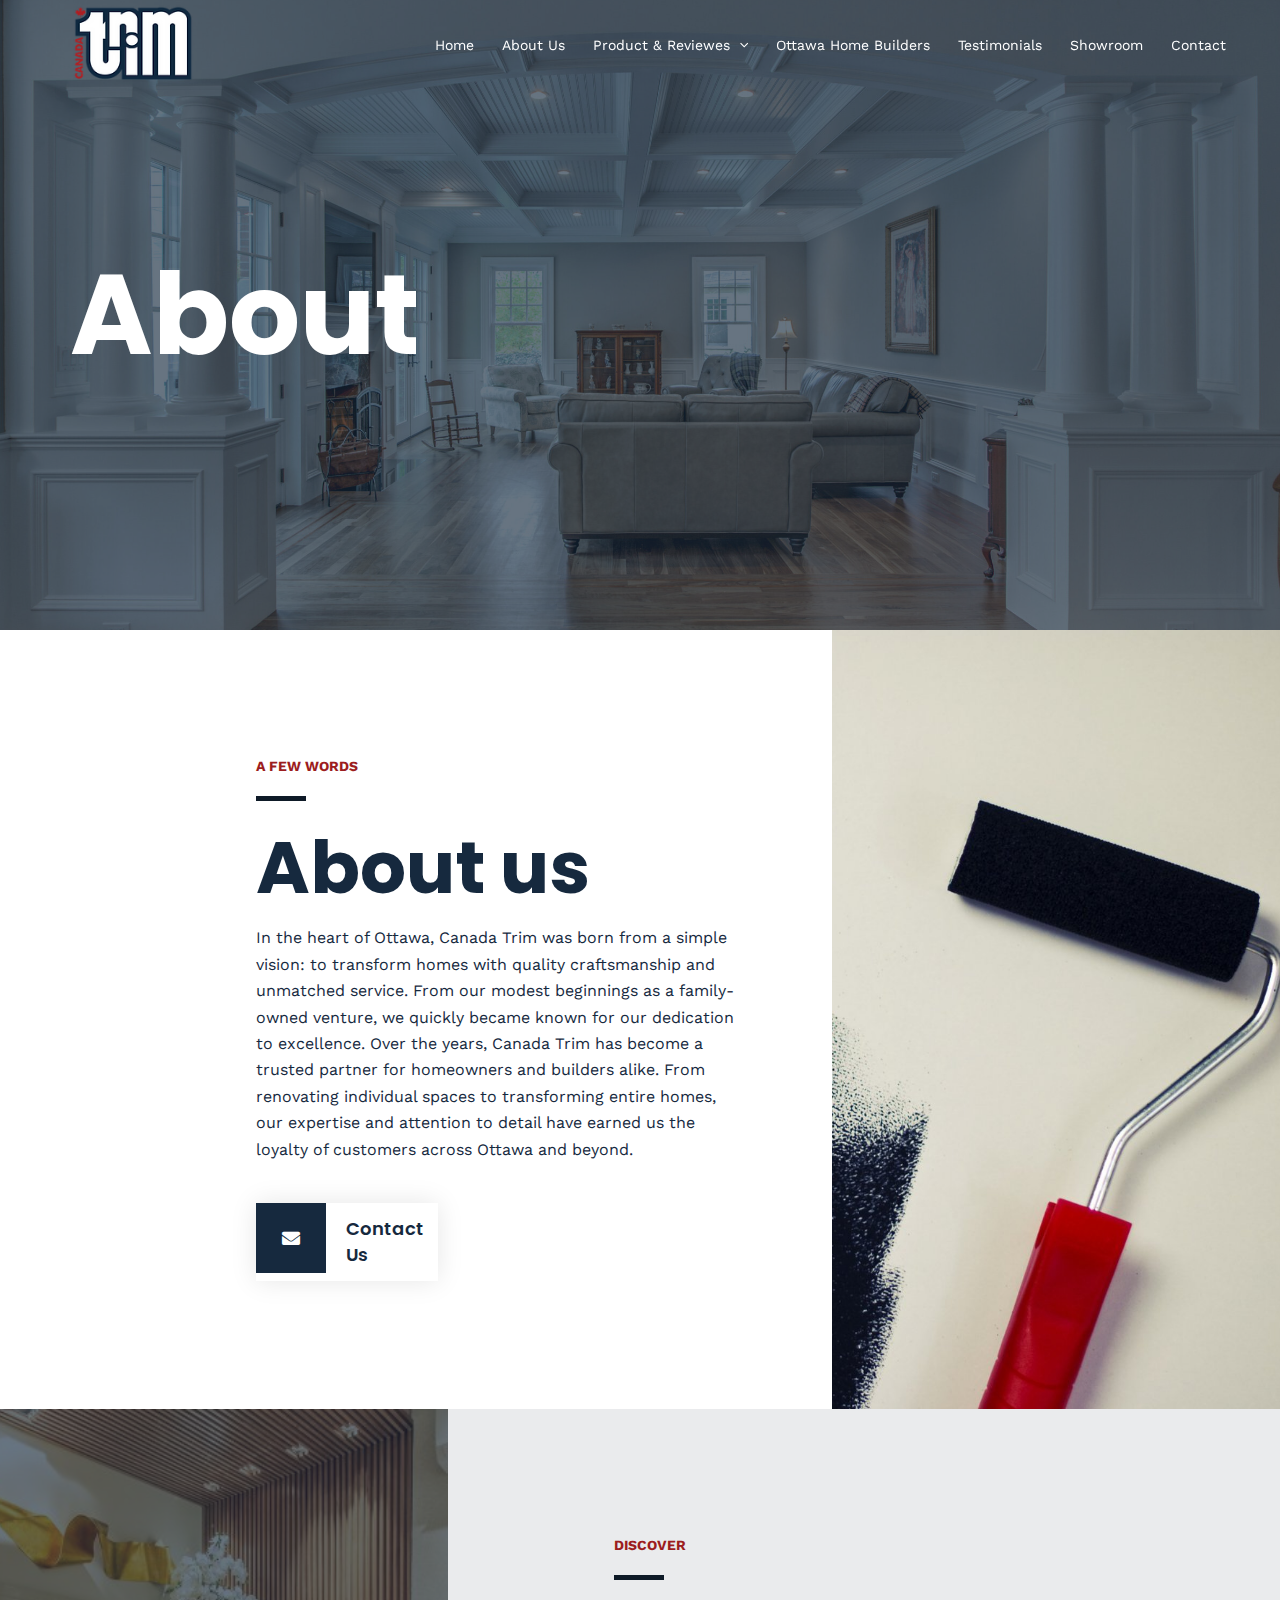
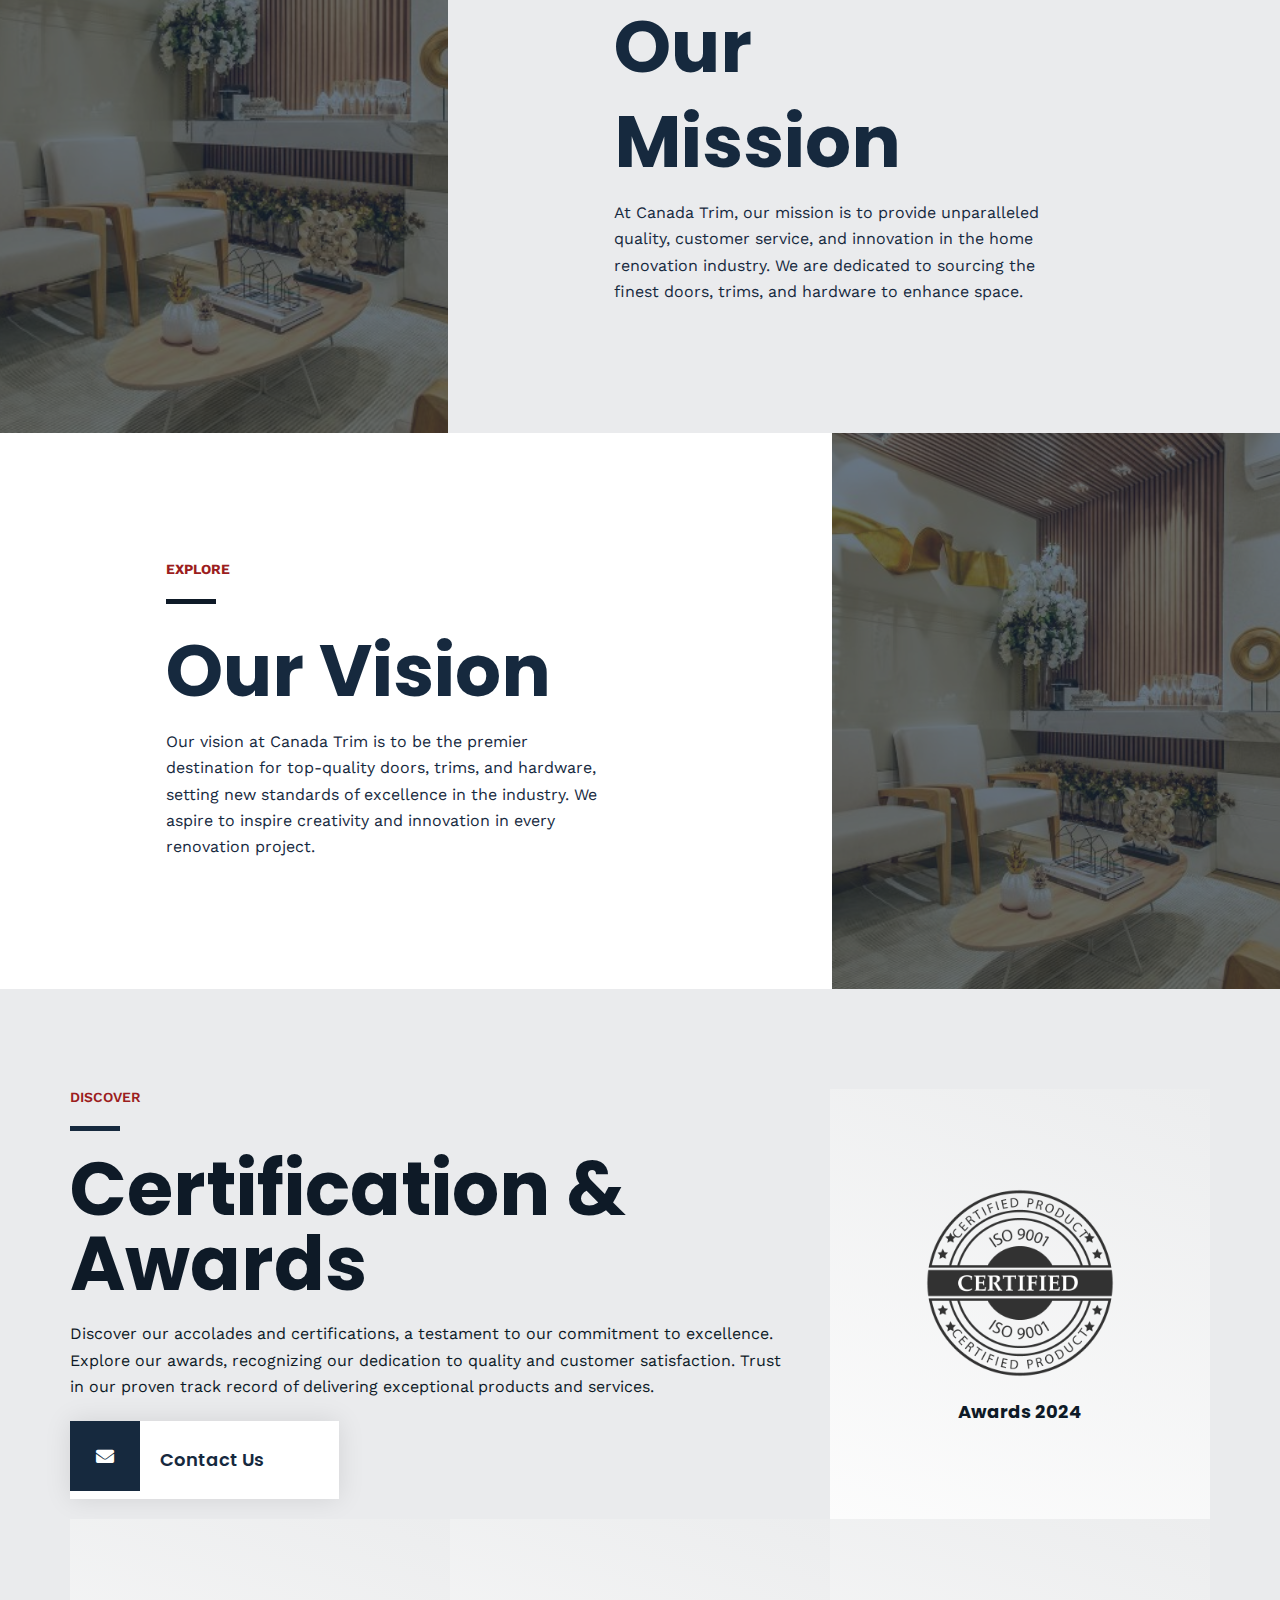
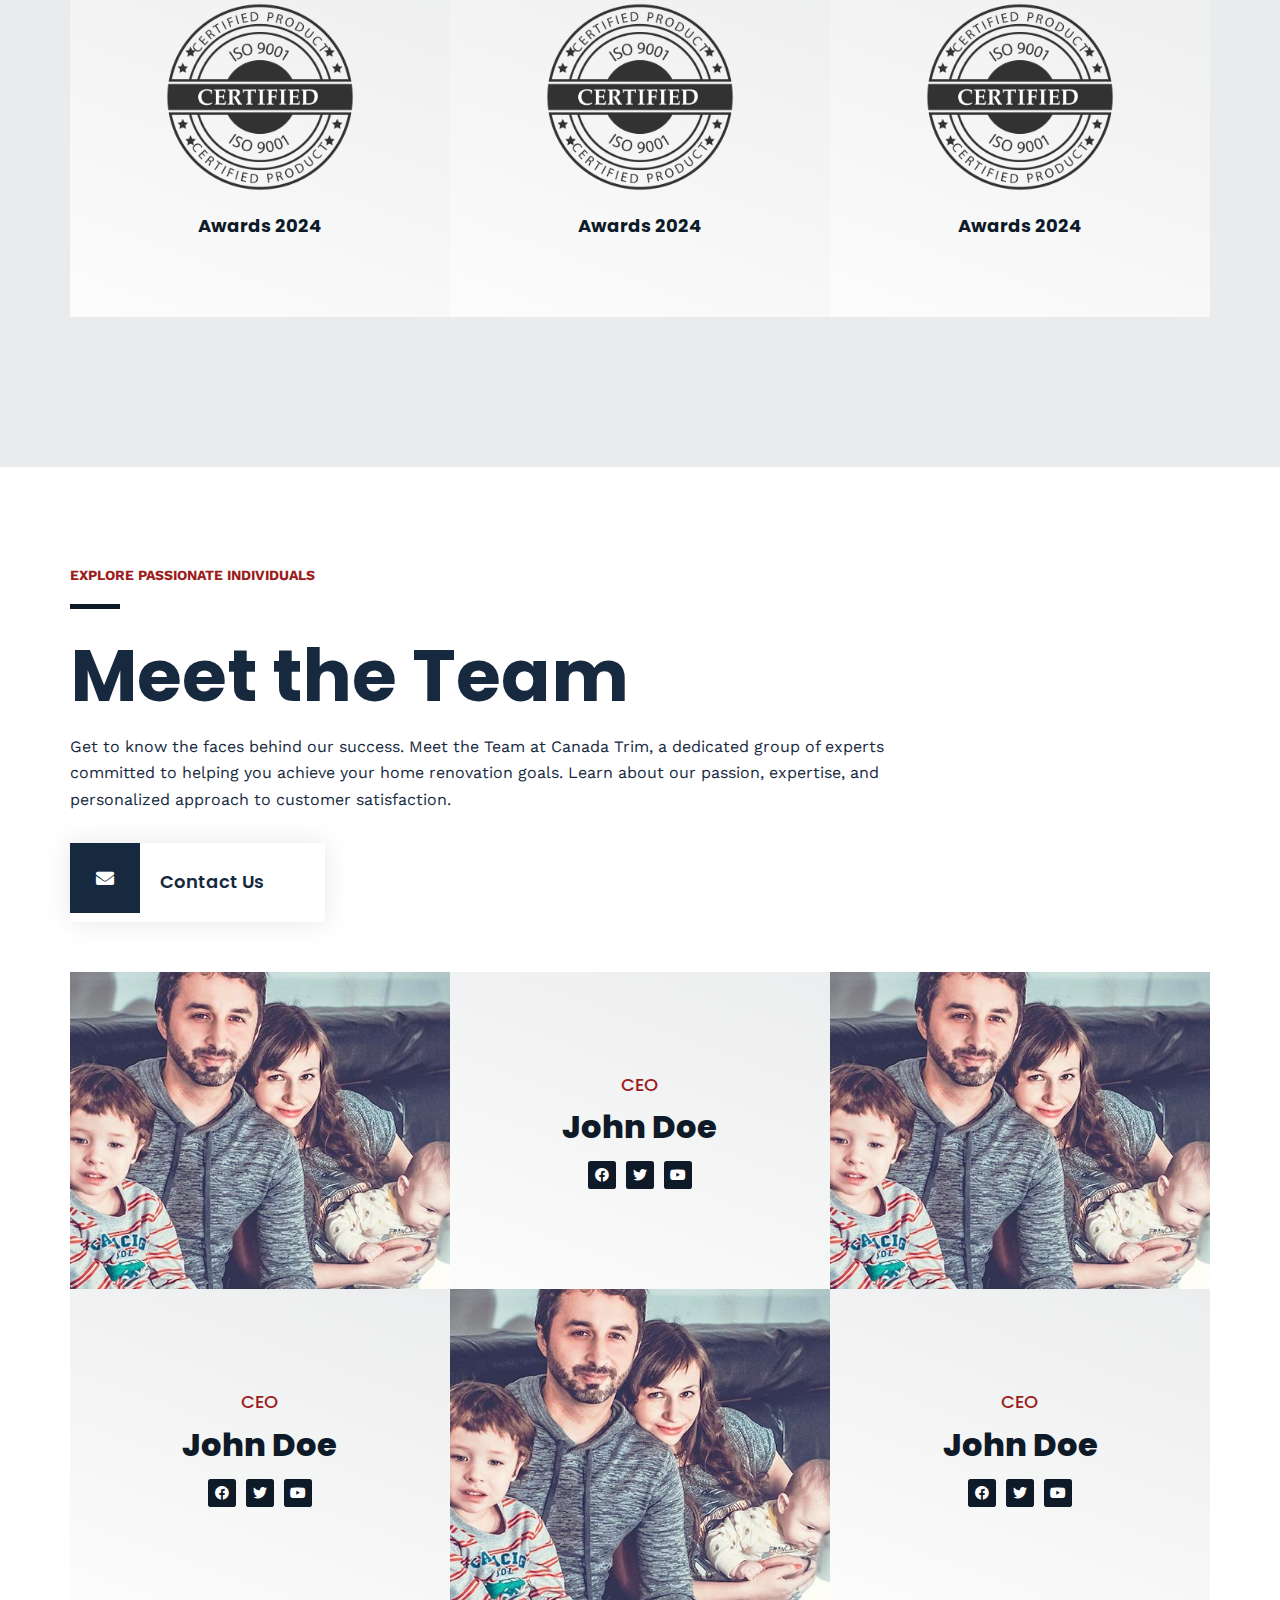
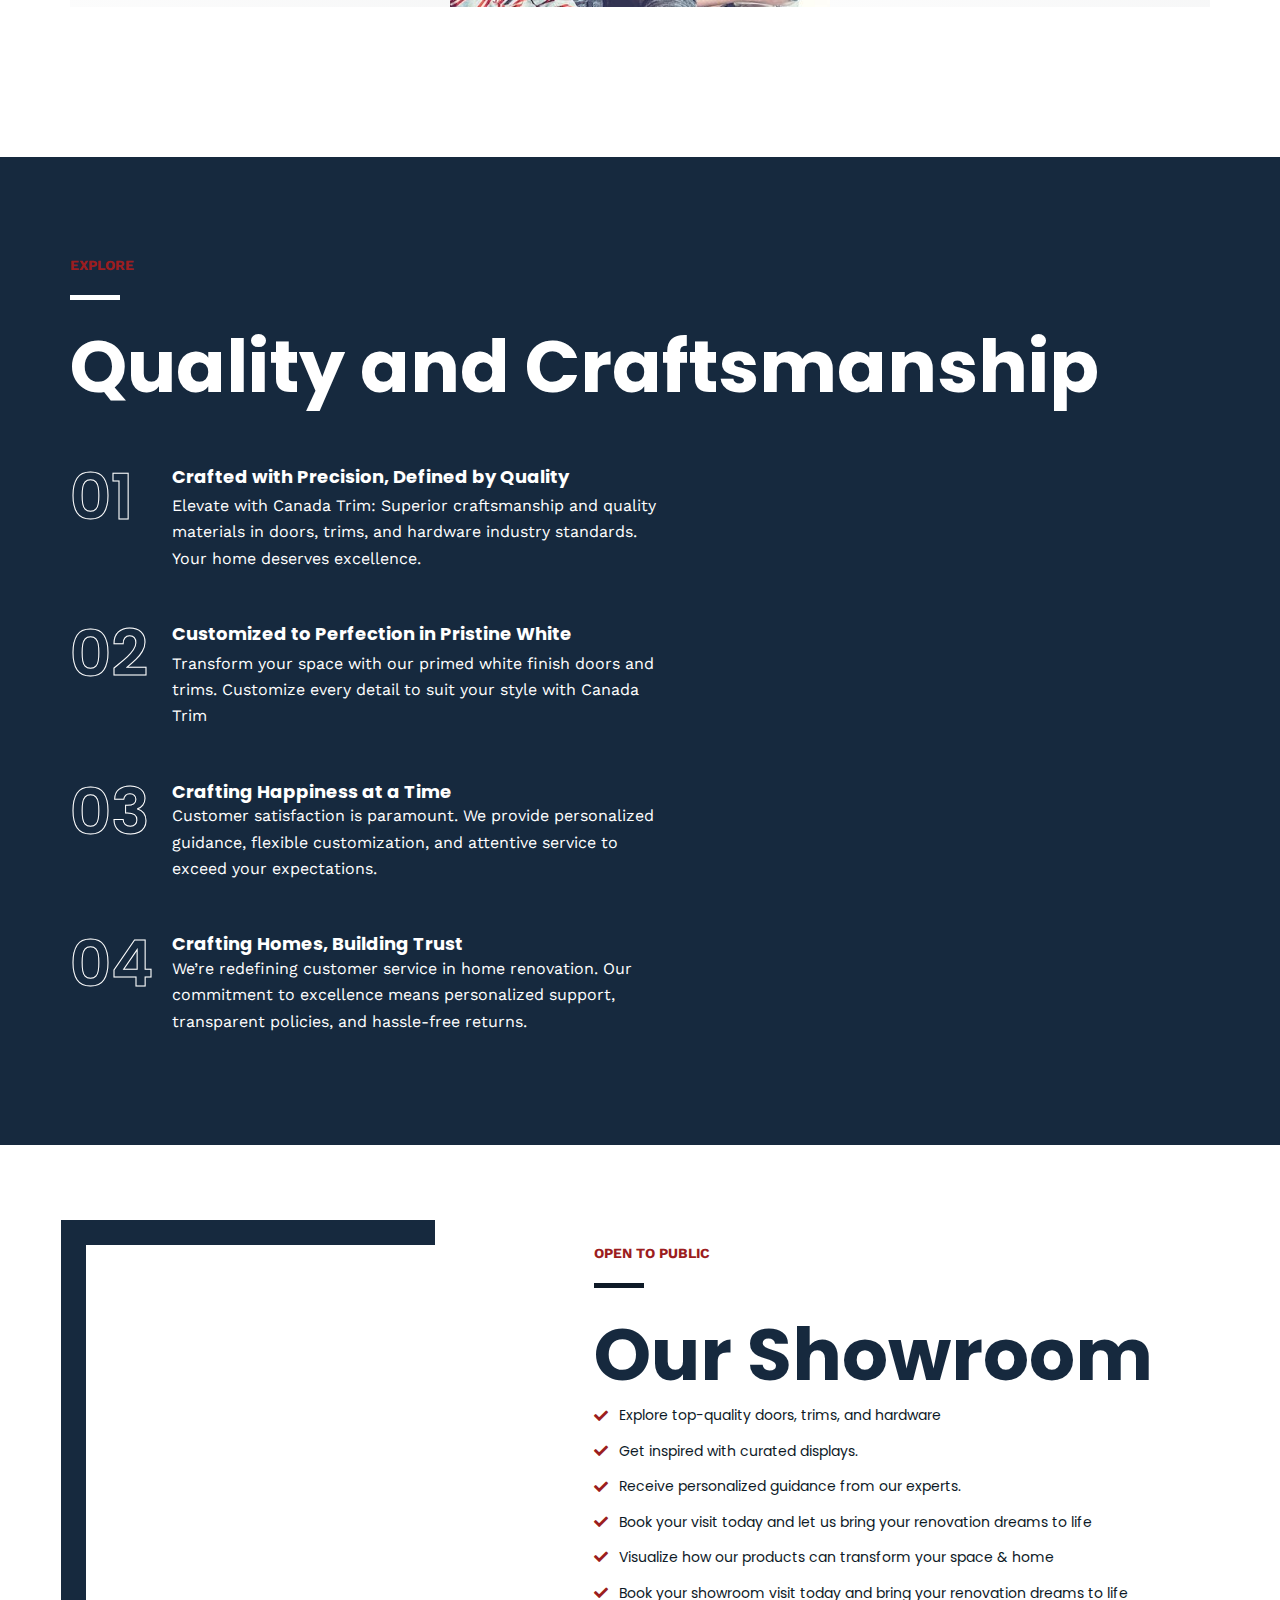
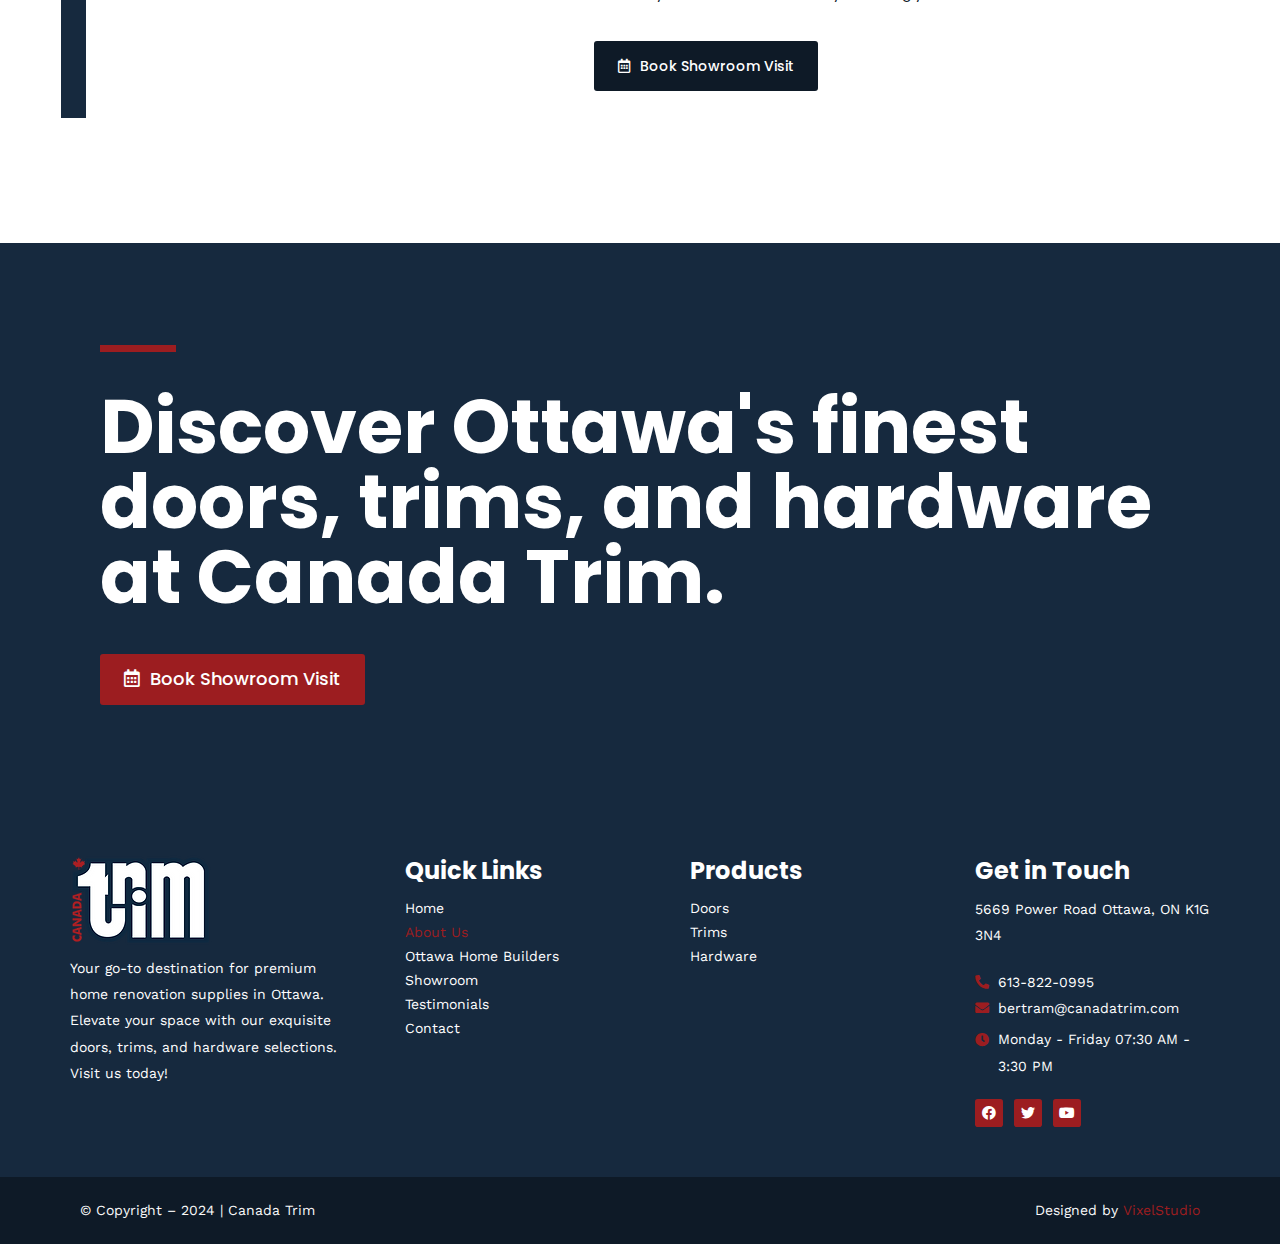
<file: about-us/index.html>
<!DOCTYPE html>
<html lang="en-US">
<head>
<meta charset="UTF-8">
<meta name="viewport" content="width=device-width, initial-scale=1">
	 <link rel="profile" href="https://gmpg.org/xfn/11"> 
	 <title>About Us &#8211; Canada Trim</title>
<meta name="robots" content="max-image-preview:large">
<link rel="dns-prefetch" href="//fonts.googleapis.com">
<link rel="alternate" type="application/rss+xml" title="Canada Trim &raquo; Feed" href="/feed">
<link rel="alternate" type="application/rss+xml" title="Canada Trim &raquo; Comments Feed" href="/comments/feed">
<script>
window._wpemojiSettings = {"baseUrl":"https:\/\/s.w.org\/images\/core\/emoji\/14.0.0\/72x72\/","ext":".png","svgUrl":"https:\/\/s.w.org\/images\/core\/emoji\/14.0.0\/svg\/","svgExt":".svg","source":{"concatemoji":"\/wp-includes\/js\/wp-emoji-release.min.js?ver=6.4.4"}};
/*! This file is auto-generated */
!function(i,n){var o,s,e;function c(e){try{var t={supportTests:e,timestamp:(new Date).valueOf()};sessionStorage.setItem(o,JSON.stringify(t))}catch(e){}}function p(e,t,n){e.clearRect(0,0,e.canvas.width,e.canvas.height),e.fillText(t,0,0);var t=new Uint32Array(e.getImageData(0,0,e.canvas.width,e.canvas.height).data),r=(e.clearRect(0,0,e.canvas.width,e.canvas.height),e.fillText(n,0,0),new Uint32Array(e.getImageData(0,0,e.canvas.width,e.canvas.height).data));return t.every(function(e,t){return e===r[t]})}function u(e,t,n){switch(t){case"flag":return n(e,"🏳️‍⚧️","🏳️​⚧️")?!1:!n(e,"🇺🇳","🇺​🇳")&&!n(e,"🏴󠁧󠁢󠁥󠁮󠁧󠁿","🏴​󠁧​󠁢​󠁥​󠁮​󠁧​󠁿");case"emoji":return!n(e,"🫱🏻‍🫲🏿","🫱🏻​🫲🏿")}return!1}function f(e,t,n){var r="undefined"!=typeof WorkerGlobalScope&&self instanceof WorkerGlobalScope?new OffscreenCanvas(300,150):i.createElement("canvas"),a=r.getContext("2d",{willReadFrequently:!0}),o=(a.textBaseline="top",a.font="600 32px Arial",{});return e.forEach(function(e){o[e]=t(a,e,n)}),o}function t(e){var t=i.createElement("script");t.src=e,t.defer=!0,i.head.appendChild(t)}"undefined"!=typeof Promise&&(o="wpEmojiSettingsSupports",s=["flag","emoji"],n.supports={everything:!0,everythingExceptFlag:!0},e=new Promise(function(e){i.addEventListener("DOMContentLoaded",e,{once:!0})}),new Promise(function(t){var n=function(){try{var e=JSON.parse(sessionStorage.getItem(o));if("object"==typeof e&&"number"==typeof e.timestamp&&(new Date).valueOf()<e.timestamp+604800&&"object"==typeof e.supportTests)return e.supportTests}catch(e){}return null}();if(!n){if("undefined"!=typeof Worker&&"undefined"!=typeof OffscreenCanvas&&"undefined"!=typeof URL&&URL.createObjectURL&&"undefined"!=typeof Blob)try{var e="postMessage("+f.toString()+"("+[JSON.stringify(s),u.toString(),p.toString()].join(",")+"));",r=new Blob([e],{type:"text/javascript"}),a=new Worker(URL.createObjectURL(r),{name:"wpTestEmojiSupports"});return void(a.onmessage=function(e){c(n=e.data),a.terminate(),t(n)})}catch(e){}c(n=f(s,u,p))}t(n)}).then(function(e){for(var t in e)n.supports[t]=e[t],n.supports.everything=n.supports.everything&&n.supports[t],"flag"!==t&&(n.supports.everythingExceptFlag=n.supports.everythingExceptFlag&&n.supports[t]);n.supports.everythingExceptFlag=n.supports.everythingExceptFlag&&!n.supports.flag,n.DOMReady=!1,n.readyCallback=function(){n.DOMReady=!0}}).then(function(){return e}).then(function(){var e;n.supports.everything||(n.readyCallback(),(e=n.source||{}).concatemoji?t(e.concatemoji):e.wpemoji&&e.twemoji&&(t(e.twemoji),t(e.wpemoji)))}))}((window,document),window._wpemojiSettings);
</script>
<link rel="stylesheet" id="astra-theme-css-css" href="/wp-content/themes/astra/assets/css/minified/main.min.css?ver=4.6.5" media="all">
<style id="astra-theme-css-inline-css">:root{--ast-container-default-xlg-padding:2.5em;--ast-container-default-lg-padding:2.5em;--ast-container-default-slg-padding:2em;--ast-container-default-md-padding:2.5em;--ast-container-default-sm-padding:2.5em;--ast-container-default-xs-padding:2.4em;--ast-container-default-xxs-padding:1.8em;--ast-code-block-background:#ECEFF3;--ast-comment-inputs-background:#F9FAFB;--ast-normal-container-width:1200px;--ast-narrow-container-width:750px;--ast-blog-title-font-weight:600;--ast-blog-meta-weight:600;}html{font-size:100%;}a{color:var(--ast-global-color-0);}a:hover,a:focus{color:var(--ast-global-color-1);}body,button,input,select,textarea,.ast-button,.ast-custom-button{font-family:-apple-system,BlinkMacSystemFont,Segoe UI,Roboto,Oxygen-Sans,Ubuntu,Cantarell,Helvetica Neue,sans-serif;font-weight:400;font-size:16px;font-size:1rem;line-height:var(--ast-body-line-height,1.65em);}blockquote{color:var(--ast-global-color-3);}h1,.entry-content h1,h2,.entry-content h2,h3,.entry-content h3,h4,.entry-content h4,h5,.entry-content h5,h6,.entry-content h6,.site-title,.site-title a{font-weight:600;}.site-title{font-size:0px;font-size:0rem;display:block;}.site-header .site-description{font-size:15px;font-size:0.9375rem;display:none;}.entry-title{font-size:20px;font-size:1.25rem;}.ast-blog-single-element.ast-taxonomy-container a{font-size:14px;font-size:0.875rem;}.ast-blog-meta-container{font-size:13px;font-size:0.8125rem;}.archive .ast-article-post .ast-article-inner,.blog .ast-article-post .ast-article-inner,.archive .ast-article-post .ast-article-inner:hover,.blog .ast-article-post .ast-article-inner:hover{border-top-left-radius:6px;border-top-right-radius:6px;border-bottom-right-radius:6px;border-bottom-left-radius:6px;overflow:hidden;}h1,.entry-content h1{font-size:36px;font-size:2.25rem;font-weight:600;line-height:1.4em;}h2,.entry-content h2{font-size:30px;font-size:1.875rem;font-weight:600;line-height:1.3em;}h3,.entry-content h3{font-size:24px;font-size:1.5rem;font-weight:600;line-height:1.3em;}h4,.entry-content h4{font-size:20px;font-size:1.25rem;line-height:1.2em;font-weight:600;}h5,.entry-content h5{font-size:16px;font-size:1rem;line-height:1.2em;font-weight:600;}h6,.entry-content h6{font-size:16px;font-size:1rem;line-height:1.25em;font-weight:600;}::selection{background-color:var(--ast-global-color-0);color:#ffffff;}body,h1,.entry-title a,.entry-content h1,h2,.entry-content h2,h3,.entry-content h3,h4,.entry-content h4,h5,.entry-content h5,h6,.entry-content h6{color:var(--ast-global-color-3);}.tagcloud a:hover,.tagcloud a:focus,.tagcloud a.current-item{color:#ffffff;border-color:var(--ast-global-color-0);background-color:var(--ast-global-color-0);}input:focus,input[type="text"]:focus,input[type="email"]:focus,input[type="url"]:focus,input[type="password"]:focus,input[type="reset"]:focus,input[type="search"]:focus,textarea:focus{border-color:var(--ast-global-color-0);}input[type="radio"]:checked,input[type=reset],input[type="checkbox"]:checked,input[type="checkbox"]:hover:checked,input[type="checkbox"]:focus:checked,input[type=range]::-webkit-slider-thumb{border-color:var(--ast-global-color-0);background-color:var(--ast-global-color-0);box-shadow:none;}.site-footer a:hover + .post-count,.site-footer a:focus + .post-count{background:var(--ast-global-color-0);border-color:var(--ast-global-color-0);}.single .nav-links .nav-previous,.single .nav-links .nav-next{color:var(--ast-global-color-0);}.entry-meta,.entry-meta *{line-height:1.45;color:var(--ast-global-color-0);}.entry-meta a:not(.ast-button):hover,.entry-meta a:not(.ast-button):hover *,.entry-meta a:not(.ast-button):focus,.entry-meta a:not(.ast-button):focus *,.page-links > .page-link,.page-links .page-link:hover,.post-navigation a:hover{color:var(--ast-global-color-1);}#cat option,.secondary .calendar_wrap thead a,.secondary .calendar_wrap thead a:visited{color:var(--ast-global-color-0);}.secondary .calendar_wrap #today,.ast-progress-val span{background:var(--ast-global-color-0);}.secondary a:hover + .post-count,.secondary a:focus + .post-count{background:var(--ast-global-color-0);border-color:var(--ast-global-color-0);}.calendar_wrap #today > a{color:#ffffff;}.page-links .page-link,.single .post-navigation a{color:var(--ast-global-color-3);}.ast-search-menu-icon .search-form button.search-submit{padding:0 4px;}.ast-search-menu-icon form.search-form{padding-right:0;}.ast-search-menu-icon.slide-search input.search-field{width:0;}.ast-header-search .ast-search-menu-icon.ast-dropdown-active .search-form,.ast-header-search .ast-search-menu-icon.ast-dropdown-active .search-field:focus{transition:all 0.2s;}.search-form input.search-field:focus{outline:none;}.ast-search-menu-icon .search-form button.search-submit:focus,.ast-theme-transparent-header .ast-header-search .ast-dropdown-active .ast-icon,.ast-theme-transparent-header .ast-inline-search .search-field:focus .ast-icon{color:var(--ast-global-color-1);}.ast-header-search .slide-search .search-form{border:2px solid var(--ast-global-color-0);}.ast-header-search .slide-search .search-field{background-color:#fff;}.ast-archive-title{color:var(--ast-global-color-2);}.widget-title,.widget .wp-block-heading{font-size:22px;font-size:1.375rem;color:var(--ast-global-color-2);}.single .ast-author-details .author-title{color:var(--ast-global-color-1);}.ast-single-post .entry-content a,.ast-comment-content a:not(.ast-comment-edit-reply-wrap a){text-decoration:underline;}.ast-single-post .elementor-button-wrapper .elementor-button,.ast-single-post .entry-content .uagb-tab a,.ast-single-post .entry-content .uagb-ifb-cta a,.ast-single-post .entry-content .uabb-module-content a,.ast-single-post .entry-content .uagb-post-grid a,.ast-single-post .entry-content .uagb-timeline a,.ast-single-post .entry-content .uagb-toc__wrap a,.ast-single-post .entry-content .uagb-taxomony-box a,.ast-single-post .entry-content .woocommerce a,.entry-content .wp-block-latest-posts > li > a,.ast-single-post .entry-content .wp-block-file__button,li.ast-post-filter-single,.ast-single-post .ast-comment-content .comment-reply-link,.ast-single-post .ast-comment-content .comment-edit-link,.entry-content [CLASS*="wc-block"] .wc-block-components-button,.entry-content [CLASS*="wc-block"] .wc-block-components-totals-coupon-link,.entry-content [CLASS*="wc-block"] .wc-block-components-product-name{text-decoration:none;}.ast-search-menu-icon.slide-search a:focus-visible:focus-visible,.astra-search-icon:focus-visible,#close:focus-visible,a:focus-visible,.ast-menu-toggle:focus-visible,.site .skip-link:focus-visible,.wp-block-loginout input:focus-visible,.wp-block-search.wp-block-search__button-inside .wp-block-search__inside-wrapper,.ast-header-navigation-arrow:focus-visible,.woocommerce .wc-proceed-to-checkout > .checkout-button:focus-visible,.woocommerce .woocommerce-MyAccount-navigation ul li a:focus-visible,.ast-orders-table__row .ast-orders-table__cell:focus-visible,.woocommerce .woocommerce-order-details .order-again > .button:focus-visible,.woocommerce .woocommerce-message a.button.wc-forward:focus-visible,.woocommerce #minus_qty:focus-visible,.woocommerce #plus_qty:focus-visible,a#ast-apply-coupon:focus-visible,.woocommerce .woocommerce-info a:focus-visible,.woocommerce .astra-shop-summary-wrap a:focus-visible,.woocommerce a.wc-forward:focus-visible,#ast-apply-coupon:focus-visible,.woocommerce-js .woocommerce-mini-cart-item a.remove:focus-visible,#close:focus-visible,.button.search-submit:focus-visible,#search_submit:focus,.normal-search:focus-visible{outline-style:dotted;outline-color:inherit;outline-width:thin;}input:focus,input[type="text"]:focus,input[type="email"]:focus,input[type="url"]:focus,input[type="password"]:focus,input[type="reset"]:focus,input[type="search"]:focus,input[type="number"]:focus,textarea:focus,.wp-block-search__input:focus,[data-section="section-header-mobile-trigger"] .ast-button-wrap .ast-mobile-menu-trigger-minimal:focus,.ast-mobile-popup-drawer.active .menu-toggle-close:focus,.woocommerce-ordering select.orderby:focus,#ast-scroll-top:focus,#coupon_code:focus,.woocommerce-page #comment:focus,.woocommerce #reviews #respond input#submit:focus,.woocommerce a.add_to_cart_button:focus,.woocommerce .button.single_add_to_cart_button:focus,.woocommerce .woocommerce-cart-form button:focus,.woocommerce .woocommerce-cart-form__cart-item .quantity .qty:focus,.woocommerce .woocommerce-billing-fields .woocommerce-billing-fields__field-wrapper .woocommerce-input-wrapper > .input-text:focus,.woocommerce #order_comments:focus,.woocommerce #place_order:focus,.woocommerce .woocommerce-address-fields .woocommerce-address-fields__field-wrapper .woocommerce-input-wrapper > .input-text:focus,.woocommerce .woocommerce-MyAccount-content form button:focus,.woocommerce .woocommerce-MyAccount-content .woocommerce-EditAccountForm .woocommerce-form-row .woocommerce-Input.input-text:focus,.woocommerce .ast-woocommerce-container .woocommerce-pagination ul.page-numbers li a:focus,body #content .woocommerce form .form-row .select2-container--default .select2-selection--single:focus,#ast-coupon-code:focus,.woocommerce.woocommerce-js .quantity input[type=number]:focus,.woocommerce-js .woocommerce-mini-cart-item .quantity input[type=number]:focus,.woocommerce p#ast-coupon-trigger:focus{border-style:dotted;border-color:inherit;border-width:thin;}input{outline:none;}.woocommerce-js input[type=text]:focus,.woocommerce-js input[type=email]:focus,.woocommerce-js textarea:focus,input[type=number]:focus,.comments-area textarea#comment:focus,.comments-area textarea#comment:active,.comments-area .ast-comment-formwrap input[type="text"]:focus,.comments-area .ast-comment-formwrap input[type="text"]:active{outline-style:disable;outline-color:inherit;outline-width:thin;}.ast-logo-title-inline .site-logo-img{padding-right:1em;}.site-logo-img img{ transition:all 0.2s linear;}body .ast-oembed-container *{position:absolute;top:0;width:100%;height:100%;left:0;}body .wp-block-embed-pocket-casts .ast-oembed-container *{position:unset;}.ast-single-post-featured-section + article {margin-top: 2em;}.site-content .ast-single-post-featured-section img {width: 100%;overflow: hidden;object-fit: cover;}.ast-separate-container .site-content .ast-single-post-featured-section + article {margin-top: -80px;z-index: 9;position: relative;border-radius: 4px;}@media (min-width: 922px) {.ast-no-sidebar .site-content .ast-article-image-container--wide {margin-left: -120px;margin-right: -120px;max-width: unset;width: unset;}.ast-left-sidebar .site-content .ast-article-image-container--wide,.ast-right-sidebar .site-content .ast-article-image-container--wide {margin-left: -10px;margin-right: -10px;}.site-content .ast-article-image-container--full {margin-left: calc( -50vw + 50%);margin-right: calc( -50vw + 50%);max-width: 100vw;width: 100vw;}.ast-left-sidebar .site-content .ast-article-image-container--full,.ast-right-sidebar .site-content .ast-article-image-container--full {margin-left: -10px;margin-right: -10px;max-width: inherit;width: auto;}}.site > .ast-single-related-posts-container {margin-top: 0;}@media (min-width: 922px) {.ast-desktop .ast-container--narrow {max-width: var(--ast-narrow-container-width);margin: 0 auto;}}.ast-page-builder-template .hentry {margin: 0;}.ast-page-builder-template .site-content > .ast-container {max-width: 100%;padding: 0;}.ast-page-builder-template .site .site-content #primary {padding: 0;margin: 0;}.ast-page-builder-template .no-results {text-align: center;margin: 4em auto;}.ast-page-builder-template .ast-pagination {padding: 2em;}.ast-page-builder-template .entry-header.ast-no-title.ast-no-thumbnail {margin-top: 0;}.ast-page-builder-template .entry-header.ast-header-without-markup {margin-top: 0;margin-bottom: 0;}.ast-page-builder-template .entry-header.ast-no-title.ast-no-meta {margin-bottom: 0;}.ast-page-builder-template.single .post-navigation {padding-bottom: 2em;}.ast-page-builder-template.single-post .site-content > .ast-container {max-width: 100%;}.ast-page-builder-template .entry-header {margin-top: 2em;margin-left: auto;margin-right: auto;}.ast-page-builder-template .ast-archive-description {margin: 2em auto 0;padding-left: 20px;padding-right: 20px;}.ast-page-builder-template .ast-row {margin-left: 0;margin-right: 0;}.single.ast-page-builder-template .entry-header + .entry-content {margin-bottom: 2em;}@media(min-width: 921px) {.ast-page-builder-template.archive.ast-right-sidebar .ast-row article,.ast-page-builder-template.archive.ast-left-sidebar .ast-row article {padding-left: 0;padding-right: 0;}}input[type="text"],input[type="number"],input[type="email"],input[type="url"],input[type="password"],input[type="search"],input[type=reset],input[type=tel],input[type=date],select,textarea{font-size:16px;font-style:normal;font-weight:400;line-height:24px;width:100%;padding:12px 16px;border-radius:4px;box-shadow:0px 1px 2px 0px rgba(0,0,0,0.05);color:var(--ast-form-input-text,#475569);}input[type="text"],input[type="number"],input[type="email"],input[type="url"],input[type="password"],input[type="search"],input[type=reset],input[type=tel],input[type=date],select{height:40px;}input[type="date"]{border-width:1px;border-style:solid;border-color:var(--ast-border-color);}input[type="text"]:focus,input[type="number"]:focus,input[type="email"]:focus,input[type="url"]:focus,input[type="password"]:focus,input[type="search"]:focus,input[type=reset]:focus,input[type="tel"]:focus,input[type="date"]:focus,select:focus,textarea:focus{border-color:#046BD2;box-shadow:none;outline:none;color:var(--ast-form-input-focus-text,#475569);}label,legend{color:#111827;font-size:14px;font-style:normal;font-weight:500;line-height:20px;}select{padding:6px 10px;}fieldset{padding:30px;border-radius:4px;}button,.ast-button,.button,input[type="button"],input[type="reset"],input[type="submit"]{border-radius:4px;box-shadow:0px 1px 2px 0px rgba(0,0,0,0.05);}:root{--ast-comment-inputs-background:#FFF;}::placeholder{color:var(--ast-form-field-color,#9CA3AF);}::-ms-input-placeholder{color:var(--ast-form-field-color,#9CA3AF);}@media (max-width:921px){#ast-desktop-header{display:none;}}@media (min-width:922px){#ast-mobile-header{display:none;}}.wp-block-buttons.aligncenter{justify-content:center;}@media (max-width:921px){.ast-theme-transparent-header #primary,.ast-theme-transparent-header #secondary{padding:0;}}@media (max-width:921px){.ast-plain-container.ast-no-sidebar #primary{padding:0;}}.ast-plain-container.ast-no-sidebar #primary{margin-top:0;margin-bottom:0;}.wp-block-button.is-style-outline .wp-block-button__link{border-color:var(--ast-global-color-0);}div.wp-block-button.is-style-outline > .wp-block-button__link:not(.has-text-color),div.wp-block-button.wp-block-button__link.is-style-outline:not(.has-text-color){color:var(--ast-global-color-0);}.wp-block-button.is-style-outline .wp-block-button__link:hover,.wp-block-buttons .wp-block-button.is-style-outline .wp-block-button__link:focus,.wp-block-buttons .wp-block-button.is-style-outline > .wp-block-button__link:not(.has-text-color):hover,.wp-block-buttons .wp-block-button.wp-block-button__link.is-style-outline:not(.has-text-color):hover{color:#ffffff;background-color:var(--ast-global-color-1);border-color:var(--ast-global-color-1);}.post-page-numbers.current .page-link,.ast-pagination .page-numbers.current{color:#ffffff;border-color:var(--ast-global-color-0);background-color:var(--ast-global-color-0);}.wp-block-buttons .wp-block-button.is-style-outline .wp-block-button__link.wp-element-button,.ast-outline-button,.wp-block-uagb-buttons-child .uagb-buttons-repeater.ast-outline-button{border-color:var(--ast-global-color-0);font-family:inherit;font-weight:500;font-size:16px;font-size:1rem;line-height:1em;padding-top:13px;padding-right:30px;padding-bottom:13px;padding-left:30px;}.wp-block-buttons .wp-block-button.is-style-outline > .wp-block-button__link:not(.has-text-color),.wp-block-buttons .wp-block-button.wp-block-button__link.is-style-outline:not(.has-text-color),.ast-outline-button{color:var(--ast-global-color-0);}.wp-block-button.is-style-outline .wp-block-button__link:hover,.wp-block-buttons .wp-block-button.is-style-outline .wp-block-button__link:focus,.wp-block-buttons .wp-block-button.is-style-outline > .wp-block-button__link:not(.has-text-color):hover,.wp-block-buttons .wp-block-button.wp-block-button__link.is-style-outline:not(.has-text-color):hover,.ast-outline-button:hover,.ast-outline-button:focus,.wp-block-uagb-buttons-child .uagb-buttons-repeater.ast-outline-button:hover,.wp-block-uagb-buttons-child .uagb-buttons-repeater.ast-outline-button:focus{color:#ffffff;background-color:var(--ast-global-color-1);border-color:var(--ast-global-color-1);}.ast-single-post .entry-content a.ast-outline-button,.ast-single-post .entry-content .is-style-outline>.wp-block-button__link{text-decoration:none;}.uagb-buttons-repeater.ast-outline-button{border-radius:9999px;}@media (max-width:921px){.wp-block-buttons .wp-block-button.is-style-outline .wp-block-button__link.wp-element-button,.ast-outline-button,.wp-block-uagb-buttons-child .uagb-buttons-repeater.ast-outline-button{padding-top:12px;padding-right:28px;padding-bottom:12px;padding-left:28px;}}@media (max-width:544px){.wp-block-buttons .wp-block-button.is-style-outline .wp-block-button__link.wp-element-button,.ast-outline-button,.wp-block-uagb-buttons-child .uagb-buttons-repeater.ast-outline-button{padding-top:10px;padding-right:24px;padding-bottom:10px;padding-left:24px;}}.entry-content[ast-blocks-layout] > figure{margin-bottom:1em;}h1.widget-title{font-weight:600;}h2.widget-title{font-weight:600;}h3.widget-title{font-weight:600;} .content-area .elementor-widget-theme-post-content h1,.content-area .elementor-widget-theme-post-content h2,.content-area .elementor-widget-theme-post-content h3,.content-area .elementor-widget-theme-post-content h4,.content-area .elementor-widget-theme-post-content h5,.content-area .elementor-widget-theme-post-content h6{margin-top:1.5em;margin-bottom:calc(0.3em + 10px);}#page{display:flex;flex-direction:column;min-height:100vh;}.ast-404-layout-1 h1.page-title{color:var(--ast-global-color-2);}.single .post-navigation a{line-height:1em;height:inherit;}.error-404 .page-sub-title{font-size:1.5rem;font-weight:inherit;}.search .site-content .content-area .search-form{margin-bottom:0;}#page .site-content{flex-grow:1;}.widget{margin-bottom:1.25em;}#secondary li{line-height:1.5em;}#secondary .wp-block-group h2{margin-bottom:0.7em;}#secondary h2{font-size:1.7rem;}.ast-separate-container .ast-article-post,.ast-separate-container .ast-article-single,.ast-separate-container .comment-respond{padding:3em;}.ast-separate-container .ast-article-single .ast-article-single{padding:0;}.ast-article-single .wp-block-post-template-is-layout-grid{padding-left:0;}.ast-separate-container .comments-title,.ast-narrow-container .comments-title{padding:1.5em 2em;}.ast-page-builder-template .comment-form-textarea,.ast-comment-formwrap .ast-grid-common-col{padding:0;}.ast-comment-formwrap{padding:0;display:inline-flex;column-gap:20px;width:100%;margin-left:0;margin-right:0;}.comments-area textarea#comment:focus,.comments-area textarea#comment:active,.comments-area .ast-comment-formwrap input[type="text"]:focus,.comments-area .ast-comment-formwrap input[type="text"]:active {box-shadow:none;outline:none;}.archive.ast-page-builder-template .entry-header{margin-top:2em;}.ast-page-builder-template .ast-comment-formwrap{width:100%;}.entry-title{margin-bottom:0.6em;}.ast-archive-description p{font-size:inherit;font-weight:inherit;line-height:inherit;}.ast-separate-container .ast-comment-list li.depth-1,.hentry{margin-bottom:1.5em;}.site-content section.ast-archive-description{margin-bottom:2em;}@media (min-width:921px){.ast-left-sidebar.ast-page-builder-template #secondary,.archive.ast-right-sidebar.ast-page-builder-template .site-main{padding-left:20px;padding-right:20px;}}@media (max-width:544px){.ast-comment-formwrap.ast-row{column-gap:10px;display:inline-block;}#ast-commentform .ast-grid-common-col{position:relative;width:100%;}}@media (min-width:1201px){.ast-separate-container .ast-article-post,.ast-separate-container .ast-article-single,.ast-separate-container .ast-author-box,.ast-separate-container .ast-404-layout-1,.ast-separate-container .no-results{padding:3em;}}@media (max-width:921px){.ast-separate-container #primary,.ast-separate-container #secondary{padding:1.5em 0;}#primary,#secondary{padding:1.5em 0;margin:0;}.ast-left-sidebar #content > .ast-container{display:flex;flex-direction:column-reverse;width:100%;}}@media (min-width:922px){.ast-separate-container.ast-right-sidebar #primary,.ast-separate-container.ast-left-sidebar #primary{border:0;}.search-no-results.ast-separate-container #primary{margin-bottom:4em;}}.wp-block-button .wp-block-button__link{color:#ffffff;}.wp-block-button .wp-block-button__link:hover,.wp-block-button .wp-block-button__link:focus{color:#ffffff;background-color:var(--ast-global-color-1);border-color:var(--ast-global-color-1);}.elementor-widget-heading h1.elementor-heading-title{line-height:1.4em;}.elementor-widget-heading h2.elementor-heading-title{line-height:1.3em;}.elementor-widget-heading h3.elementor-heading-title{line-height:1.3em;}.elementor-widget-heading h4.elementor-heading-title{line-height:1.2em;}.elementor-widget-heading h5.elementor-heading-title{line-height:1.2em;}.elementor-widget-heading h6.elementor-heading-title{line-height:1.25em;}.wp-block-button .wp-block-button__link,.wp-block-search .wp-block-search__button,body .wp-block-file .wp-block-file__button{border-color:var(--ast-global-color-0);background-color:var(--ast-global-color-0);color:#ffffff;font-family:inherit;font-weight:500;line-height:1em;font-size:16px;font-size:1rem;padding-top:15px;padding-right:30px;padding-bottom:15px;padding-left:30px;}.ast-single-post .entry-content .wp-block-button .wp-block-button__link,.ast-single-post .entry-content .wp-block-search .wp-block-search__button,body .entry-content .wp-block-file .wp-block-file__button{text-decoration:none;}@media (max-width:921px){.wp-block-button .wp-block-button__link,.wp-block-search .wp-block-search__button,body .wp-block-file .wp-block-file__button{padding-top:14px;padding-right:28px;padding-bottom:14px;padding-left:28px;}}@media (max-width:544px){.wp-block-button .wp-block-button__link,.wp-block-search .wp-block-search__button,body .wp-block-file .wp-block-file__button{padding-top:12px;padding-right:24px;padding-bottom:12px;padding-left:24px;}}.menu-toggle,button,.ast-button,.ast-custom-button,.button,input#submit,input[type="button"],input[type="submit"],input[type="reset"],#comments .submit,.search .search-submit,form[CLASS*="wp-block-search__"].wp-block-search .wp-block-search__inside-wrapper .wp-block-search__button,body .wp-block-file .wp-block-file__button,.search .search-submit,.woocommerce-js a.button,.woocommerce button.button,.woocommerce .woocommerce-message a.button,.woocommerce #respond input#submit.alt,.woocommerce input.button.alt,.woocommerce input.button,.woocommerce input.button:disabled,.woocommerce input.button:disabled[disabled],.woocommerce input.button:disabled:hover,.woocommerce input.button:disabled[disabled]:hover,.woocommerce #respond input#submit,.woocommerce button.button.alt.disabled,.wc-block-grid__products .wc-block-grid__product .wp-block-button__link,.wc-block-grid__product-onsale,[CLASS*="wc-block"] button,.woocommerce-js .astra-cart-drawer .astra-cart-drawer-content .woocommerce-mini-cart__buttons .button:not(.checkout):not(.ast-continue-shopping),.woocommerce-js .astra-cart-drawer .astra-cart-drawer-content .woocommerce-mini-cart__buttons a.checkout,.woocommerce button.button.alt.disabled.wc-variation-selection-needed,[CLASS*="wc-block"] .wc-block-components-button{border-style:solid;border-top-width:0;border-right-width:0;border-left-width:0;border-bottom-width:0;color:#ffffff;border-color:var(--ast-global-color-0);background-color:var(--ast-global-color-0);padding-top:15px;padding-right:30px;padding-bottom:15px;padding-left:30px;font-family:inherit;font-weight:500;font-size:16px;font-size:1rem;line-height:1em;}button:focus,.menu-toggle:hover,button:hover,.ast-button:hover,.ast-custom-button:hover .button:hover,.ast-custom-button:hover ,input[type=reset]:hover,input[type=reset]:focus,input#submit:hover,input#submit:focus,input[type="button"]:hover,input[type="button"]:focus,input[type="submit"]:hover,input[type="submit"]:focus,form[CLASS*="wp-block-search__"].wp-block-search .wp-block-search__inside-wrapper .wp-block-search__button:hover,form[CLASS*="wp-block-search__"].wp-block-search .wp-block-search__inside-wrapper .wp-block-search__button:focus,body .wp-block-file .wp-block-file__button:hover,body .wp-block-file .wp-block-file__button:focus,.woocommerce-js a.button:hover,.woocommerce button.button:hover,.woocommerce .woocommerce-message a.button:hover,.woocommerce #respond input#submit:hover,.woocommerce #respond input#submit.alt:hover,.woocommerce input.button.alt:hover,.woocommerce input.button:hover,.woocommerce button.button.alt.disabled:hover,.wc-block-grid__products .wc-block-grid__product .wp-block-button__link:hover,[CLASS*="wc-block"] button:hover,.woocommerce-js .astra-cart-drawer .astra-cart-drawer-content .woocommerce-mini-cart__buttons .button:not(.checkout):not(.ast-continue-shopping):hover,.woocommerce-js .astra-cart-drawer .astra-cart-drawer-content .woocommerce-mini-cart__buttons a.checkout:hover,.woocommerce button.button.alt.disabled.wc-variation-selection-needed:hover,[CLASS*="wc-block"] .wc-block-components-button:hover,[CLASS*="wc-block"] .wc-block-components-button:focus{color:#ffffff;background-color:var(--ast-global-color-1);border-color:var(--ast-global-color-1);}form[CLASS*="wp-block-search__"].wp-block-search .wp-block-search__inside-wrapper .wp-block-search__button.has-icon{padding-top:calc(15px - 3px);padding-right:calc(30px - 3px);padding-bottom:calc(15px - 3px);padding-left:calc(30px - 3px);}@media (max-width:921px){.menu-toggle,button,.ast-button,.ast-custom-button,.button,input#submit,input[type="button"],input[type="submit"],input[type="reset"],#comments .submit,.search .search-submit,form[CLASS*="wp-block-search__"].wp-block-search .wp-block-search__inside-wrapper .wp-block-search__button,body .wp-block-file .wp-block-file__button,.search .search-submit,.woocommerce-js a.button,.woocommerce button.button,.woocommerce .woocommerce-message a.button,.woocommerce #respond input#submit.alt,.woocommerce input.button.alt,.woocommerce input.button,.woocommerce input.button:disabled,.woocommerce input.button:disabled[disabled],.woocommerce input.button:disabled:hover,.woocommerce input.button:disabled[disabled]:hover,.woocommerce #respond input#submit,.woocommerce button.button.alt.disabled,.wc-block-grid__products .wc-block-grid__product .wp-block-button__link,.wc-block-grid__product-onsale,[CLASS*="wc-block"] button,.woocommerce-js .astra-cart-drawer .astra-cart-drawer-content .woocommerce-mini-cart__buttons .button:not(.checkout):not(.ast-continue-shopping),.woocommerce-js .astra-cart-drawer .astra-cart-drawer-content .woocommerce-mini-cart__buttons a.checkout,.woocommerce button.button.alt.disabled.wc-variation-selection-needed,[CLASS*="wc-block"] .wc-block-components-button{padding-top:14px;padding-right:28px;padding-bottom:14px;padding-left:28px;}}@media (max-width:544px){.menu-toggle,button,.ast-button,.ast-custom-button,.button,input#submit,input[type="button"],input[type="submit"],input[type="reset"],#comments .submit,.search .search-submit,form[CLASS*="wp-block-search__"].wp-block-search .wp-block-search__inside-wrapper .wp-block-search__button,body .wp-block-file .wp-block-file__button,.search .search-submit,.woocommerce-js a.button,.woocommerce button.button,.woocommerce .woocommerce-message a.button,.woocommerce #respond input#submit.alt,.woocommerce input.button.alt,.woocommerce input.button,.woocommerce input.button:disabled,.woocommerce input.button:disabled[disabled],.woocommerce input.button:disabled:hover,.woocommerce input.button:disabled[disabled]:hover,.woocommerce #respond input#submit,.woocommerce button.button.alt.disabled,.wc-block-grid__products .wc-block-grid__product .wp-block-button__link,.wc-block-grid__product-onsale,[CLASS*="wc-block"] button,.woocommerce-js .astra-cart-drawer .astra-cart-drawer-content .woocommerce-mini-cart__buttons .button:not(.checkout):not(.ast-continue-shopping),.woocommerce-js .astra-cart-drawer .astra-cart-drawer-content .woocommerce-mini-cart__buttons a.checkout,.woocommerce button.button.alt.disabled.wc-variation-selection-needed,[CLASS*="wc-block"] .wc-block-components-button{padding-top:12px;padding-right:24px;padding-bottom:12px;padding-left:24px;}}@media (max-width:921px){.ast-mobile-header-stack .main-header-bar .ast-search-menu-icon{display:inline-block;}.ast-header-break-point.ast-header-custom-item-outside .ast-mobile-header-stack .main-header-bar .ast-search-icon{margin:0;}.ast-comment-avatar-wrap img{max-width:2.5em;}.ast-comment-meta{padding:0 1.8888em 1.3333em;}}@media (min-width:544px){.ast-container{max-width:100%;}}@media (max-width:544px){.ast-separate-container .ast-article-post,.ast-separate-container .ast-article-single,.ast-separate-container .comments-title,.ast-separate-container .ast-archive-description{padding:1.5em 1em;}.ast-separate-container #content .ast-container{padding-left:0.54em;padding-right:0.54em;}.ast-separate-container .ast-comment-list .bypostauthor{padding:.5em;}.ast-search-menu-icon.ast-dropdown-active .search-field{width:170px;}}.ast-separate-container{background-color:var(--ast-global-color-4);;}@media (max-width:921px){.site-title{display:block;}.site-header .site-description{display:none;}h1,.entry-content h1{font-size:30px;}h2,.entry-content h2{font-size:25px;}h3,.entry-content h3{font-size:20px;}.astra-logo-svg{width:100px;}header .custom-logo-link img,.ast-header-break-point .site-logo-img .custom-mobile-logo-link img{max-width:100px;}}@media (max-width:544px){.site-title{display:block;}.site-header .site-description{display:none;}h1,.entry-content h1{font-size:30px;}h2,.entry-content h2{font-size:25px;}h3,.entry-content h3{font-size:20px;}}@media (max-width:921px){html{font-size:91.2%;}}@media (max-width:544px){html{font-size:91.2%;}}@media (min-width:922px){.ast-container{max-width:1240px;}}@media (min-width:922px){.site-content .ast-container{display:flex;}}@media (max-width:921px){.site-content .ast-container{flex-direction:column;}}@media (min-width:922px){.main-header-menu .sub-menu .menu-item.ast-left-align-sub-menu:hover > .sub-menu,.main-header-menu .sub-menu .menu-item.ast-left-align-sub-menu.focus > .sub-menu{margin-left:-0px;}}.ast-theme-transparent-header [data-section="section-header-mobile-trigger"] .ast-button-wrap .ast-mobile-menu-trigger-minimal{background:transparent;}.entry-content li > p{margin-bottom:0;}.site .comments-area{padding-bottom:2em;margin-top:2em;}.wp-block-file {display: flex;align-items: center;flex-wrap: wrap;justify-content: space-between;}.wp-block-pullquote {border: none;}.wp-block-pullquote blockquote::before {content: "\201D";font-family: "Helvetica",sans-serif;display: flex;transform: rotate( 180deg );font-size: 6rem;font-style: normal;line-height: 1;font-weight: bold;align-items: center;justify-content: center;}.has-text-align-right > blockquote::before {justify-content: flex-start;}.has-text-align-left > blockquote::before {justify-content: flex-end;}figure.wp-block-pullquote.is-style-solid-color blockquote {max-width: 100%;text-align: inherit;}html body {--wp--custom--ast-default-block-top-padding: 3em;--wp--custom--ast-default-block-right-padding: 3em;--wp--custom--ast-default-block-bottom-padding: 3em;--wp--custom--ast-default-block-left-padding: 3em;--wp--custom--ast-container-width: 1200px;--wp--custom--ast-content-width-size: 1200px;--wp--custom--ast-wide-width-size: calc(1200px + var(--wp--custom--ast-default-block-left-padding) + var(--wp--custom--ast-default-block-right-padding));}.ast-narrow-container {--wp--custom--ast-content-width-size: 750px;--wp--custom--ast-wide-width-size: 750px;}@media(max-width: 921px) {html body {--wp--custom--ast-default-block-top-padding: 3em;--wp--custom--ast-default-block-right-padding: 2em;--wp--custom--ast-default-block-bottom-padding: 3em;--wp--custom--ast-default-block-left-padding: 2em;}}@media(max-width: 544px) {html body {--wp--custom--ast-default-block-top-padding: 3em;--wp--custom--ast-default-block-right-padding: 1.5em;--wp--custom--ast-default-block-bottom-padding: 3em;--wp--custom--ast-default-block-left-padding: 1.5em;}}.entry-content > .wp-block-group,.entry-content > .wp-block-cover,.entry-content > .wp-block-columns {padding-top: var(--wp--custom--ast-default-block-top-padding);padding-right: var(--wp--custom--ast-default-block-right-padding);padding-bottom: var(--wp--custom--ast-default-block-bottom-padding);padding-left: var(--wp--custom--ast-default-block-left-padding);}.ast-plain-container.ast-no-sidebar .entry-content > .alignfull,.ast-page-builder-template .ast-no-sidebar .entry-content > .alignfull {margin-left: calc( -50vw + 50%);margin-right: calc( -50vw + 50%);max-width: 100vw;width: 100vw;}.ast-plain-container.ast-no-sidebar .entry-content .alignfull .alignfull,.ast-page-builder-template.ast-no-sidebar .entry-content .alignfull .alignfull,.ast-plain-container.ast-no-sidebar .entry-content .alignfull .alignwide,.ast-page-builder-template.ast-no-sidebar .entry-content .alignfull .alignwide,.ast-plain-container.ast-no-sidebar .entry-content .alignwide .alignfull,.ast-page-builder-template.ast-no-sidebar .entry-content .alignwide .alignfull,.ast-plain-container.ast-no-sidebar .entry-content .alignwide .alignwide,.ast-page-builder-template.ast-no-sidebar .entry-content .alignwide .alignwide,.ast-plain-container.ast-no-sidebar .entry-content .wp-block-column .alignfull,.ast-page-builder-template.ast-no-sidebar .entry-content .wp-block-column .alignfull,.ast-plain-container.ast-no-sidebar .entry-content .wp-block-column .alignwide,.ast-page-builder-template.ast-no-sidebar .entry-content .wp-block-column .alignwide {margin-left: auto;margin-right: auto;width: 100%;}[ast-blocks-layout] .wp-block-separator:not(.is-style-dots) {height: 0;}[ast-blocks-layout] .wp-block-separator {margin: 20px auto;}[ast-blocks-layout] .wp-block-separator:not(.is-style-wide):not(.is-style-dots) {max-width: 100px;}[ast-blocks-layout] .wp-block-separator.has-background {padding: 0;}.entry-content[ast-blocks-layout] > * {max-width: var(--wp--custom--ast-content-width-size);margin-left: auto;margin-right: auto;}.entry-content[ast-blocks-layout] > .alignwide {max-width: var(--wp--custom--ast-wide-width-size);}.entry-content[ast-blocks-layout] .alignfull {max-width: none;}.entry-content .wp-block-columns {margin-bottom: 0;}blockquote {margin: 1.5em;border-color: rgba(0,0,0,0.05);}.wp-block-quote:not(.has-text-align-right):not(.has-text-align-center) {border-left: 5px solid rgba(0,0,0,0.05);}.has-text-align-right > blockquote,blockquote.has-text-align-right {border-right: 5px solid rgba(0,0,0,0.05);}.has-text-align-left > blockquote,blockquote.has-text-align-left {border-left: 5px solid rgba(0,0,0,0.05);}.wp-block-site-tagline,.wp-block-latest-posts .read-more {margin-top: 15px;}.wp-block-loginout p label {display: block;}.wp-block-loginout p:not(.login-remember):not(.login-submit) input {width: 100%;}.wp-block-loginout input:focus {border-color: transparent;}.wp-block-loginout input:focus {outline: thin dotted;}.entry-content .wp-block-media-text .wp-block-media-text__content {padding: 0 0 0 8%;}.entry-content .wp-block-media-text.has-media-on-the-right .wp-block-media-text__content {padding: 0 8% 0 0;}.entry-content .wp-block-media-text.has-background .wp-block-media-text__content {padding: 8%;}.entry-content .wp-block-cover:not([class*="background-color"]) .wp-block-cover__inner-container,.entry-content .wp-block-cover:not([class*="background-color"]) .wp-block-cover-image-text,.entry-content .wp-block-cover:not([class*="background-color"]) .wp-block-cover-text,.entry-content .wp-block-cover-image:not([class*="background-color"]) .wp-block-cover__inner-container,.entry-content .wp-block-cover-image:not([class*="background-color"]) .wp-block-cover-image-text,.entry-content .wp-block-cover-image:not([class*="background-color"]) .wp-block-cover-text {color: var(--ast-global-color-5);}.wp-block-loginout .login-remember input {width: 1.1rem;height: 1.1rem;margin: 0 5px 4px 0;vertical-align: middle;}.wp-block-latest-posts > li > *:first-child,.wp-block-latest-posts:not(.is-grid) > li:first-child {margin-top: 0;}.wp-block-search__inside-wrapper .wp-block-search__input {padding: 0 10px;color: var(--ast-global-color-3);background: var(--ast-global-color-5);border-color: var(--ast-border-color);}.wp-block-latest-posts .read-more {margin-bottom: 1.5em;}.wp-block-search__no-button .wp-block-search__inside-wrapper .wp-block-search__input {padding-top: 5px;padding-bottom: 5px;}.wp-block-latest-posts .wp-block-latest-posts__post-date,.wp-block-latest-posts .wp-block-latest-posts__post-author {font-size: 1rem;}.wp-block-latest-posts > li > *,.wp-block-latest-posts:not(.is-grid) > li {margin-top: 12px;margin-bottom: 12px;}.ast-page-builder-template .entry-content[ast-blocks-layout] > *,.ast-page-builder-template .entry-content[ast-blocks-layout] > .alignfull > * {max-width: none;}.ast-page-builder-template .entry-content[ast-blocks-layout] > .alignwide > * {max-width: var(--wp--custom--ast-wide-width-size);}.ast-page-builder-template .entry-content[ast-blocks-layout] > .inherit-container-width > *,.ast-page-builder-template .entry-content[ast-blocks-layout] > * > *,.entry-content[ast-blocks-layout] > .wp-block-cover .wp-block-cover__inner-container {max-width: var(--wp--custom--ast-content-width-size);margin-left: auto;margin-right: auto;}.entry-content[ast-blocks-layout] .wp-block-cover:not(.alignleft):not(.alignright) {width: auto;}@media(max-width: 1200px) {.ast-separate-container .entry-content > .alignfull,.ast-separate-container .entry-content[ast-blocks-layout] > .alignwide,.ast-plain-container .entry-content[ast-blocks-layout] > .alignwide,.ast-plain-container .entry-content .alignfull {margin-left: calc(-1 * min(var(--ast-container-default-xlg-padding),20px)) ;margin-right: calc(-1 * min(var(--ast-container-default-xlg-padding),20px));}}@media(min-width: 1201px) {.ast-separate-container .entry-content > .alignfull {margin-left: calc(-1 * var(--ast-container-default-xlg-padding) );margin-right: calc(-1 * var(--ast-container-default-xlg-padding) );}.ast-separate-container .entry-content[ast-blocks-layout] > .alignwide,.ast-plain-container .entry-content[ast-blocks-layout] > .alignwide {margin-left: calc(-1 * var(--wp--custom--ast-default-block-left-padding) );margin-right: calc(-1 * var(--wp--custom--ast-default-block-right-padding) );}}@media(min-width: 921px) {.ast-separate-container .entry-content .wp-block-group.alignwide:not(.inherit-container-width) > :where(:not(.alignleft):not(.alignright)),.ast-plain-container .entry-content .wp-block-group.alignwide:not(.inherit-container-width) > :where(:not(.alignleft):not(.alignright)) {max-width: calc( var(--wp--custom--ast-content-width-size) + 80px );}.ast-plain-container.ast-right-sidebar .entry-content[ast-blocks-layout] .alignfull,.ast-plain-container.ast-left-sidebar .entry-content[ast-blocks-layout] .alignfull {margin-left: -60px;margin-right: -60px;}}@media(min-width: 544px) {.entry-content > .alignleft {margin-right: 20px;}.entry-content > .alignright {margin-left: 20px;}}@media (max-width:544px){.wp-block-columns .wp-block-column:not(:last-child){margin-bottom:20px;}.wp-block-latest-posts{margin:0;}}@media( max-width: 600px ) {.entry-content .wp-block-media-text .wp-block-media-text__content,.entry-content .wp-block-media-text.has-media-on-the-right .wp-block-media-text__content {padding: 8% 0 0;}.entry-content .wp-block-media-text.has-background .wp-block-media-text__content {padding: 8%;}}.ast-page-builder-template .entry-header {padding-left: 0;}.ast-narrow-container .site-content .wp-block-uagb-image--align-full .wp-block-uagb-image__figure {max-width: 100%;margin-left: auto;margin-right: auto;}.entry-content ul,.entry-content ol {padding: revert;margin: revert;padding-left: 20px;}:root .has-ast-global-color-0-color{color:var(--ast-global-color-0);}:root .has-ast-global-color-0-background-color{background-color:var(--ast-global-color-0);}:root .wp-block-button .has-ast-global-color-0-color{color:var(--ast-global-color-0);}:root .wp-block-button .has-ast-global-color-0-background-color{background-color:var(--ast-global-color-0);}:root .has-ast-global-color-1-color{color:var(--ast-global-color-1);}:root .has-ast-global-color-1-background-color{background-color:var(--ast-global-color-1);}:root .wp-block-button .has-ast-global-color-1-color{color:var(--ast-global-color-1);}:root .wp-block-button .has-ast-global-color-1-background-color{background-color:var(--ast-global-color-1);}:root .has-ast-global-color-2-color{color:var(--ast-global-color-2);}:root .has-ast-global-color-2-background-color{background-color:var(--ast-global-color-2);}:root .wp-block-button .has-ast-global-color-2-color{color:var(--ast-global-color-2);}:root .wp-block-button .has-ast-global-color-2-background-color{background-color:var(--ast-global-color-2);}:root .has-ast-global-color-3-color{color:var(--ast-global-color-3);}:root .has-ast-global-color-3-background-color{background-color:var(--ast-global-color-3);}:root .wp-block-button .has-ast-global-color-3-color{color:var(--ast-global-color-3);}:root .wp-block-button .has-ast-global-color-3-background-color{background-color:var(--ast-global-color-3);}:root .has-ast-global-color-4-color{color:var(--ast-global-color-4);}:root .has-ast-global-color-4-background-color{background-color:var(--ast-global-color-4);}:root .wp-block-button .has-ast-global-color-4-color{color:var(--ast-global-color-4);}:root .wp-block-button .has-ast-global-color-4-background-color{background-color:var(--ast-global-color-4);}:root .has-ast-global-color-5-color{color:var(--ast-global-color-5);}:root .has-ast-global-color-5-background-color{background-color:var(--ast-global-color-5);}:root .wp-block-button .has-ast-global-color-5-color{color:var(--ast-global-color-5);}:root .wp-block-button .has-ast-global-color-5-background-color{background-color:var(--ast-global-color-5);}:root .has-ast-global-color-6-color{color:var(--ast-global-color-6);}:root .has-ast-global-color-6-background-color{background-color:var(--ast-global-color-6);}:root .wp-block-button .has-ast-global-color-6-color{color:var(--ast-global-color-6);}:root .wp-block-button .has-ast-global-color-6-background-color{background-color:var(--ast-global-color-6);}:root .has-ast-global-color-7-color{color:var(--ast-global-color-7);}:root .has-ast-global-color-7-background-color{background-color:var(--ast-global-color-7);}:root .wp-block-button .has-ast-global-color-7-color{color:var(--ast-global-color-7);}:root .wp-block-button .has-ast-global-color-7-background-color{background-color:var(--ast-global-color-7);}:root .has-ast-global-color-8-color{color:var(--ast-global-color-8);}:root .has-ast-global-color-8-background-color{background-color:var(--ast-global-color-8);}:root .wp-block-button .has-ast-global-color-8-color{color:var(--ast-global-color-8);}:root .wp-block-button .has-ast-global-color-8-background-color{background-color:var(--ast-global-color-8);}:root{--ast-global-color-0:#046bd2;--ast-global-color-1:#045cb4;--ast-global-color-2:#1e293b;--ast-global-color-3:#334155;--ast-global-color-4:#F0F5FA;--ast-global-color-5:#FFFFFF;--ast-global-color-6:#D1D5DB;--ast-global-color-7:#111111;--ast-global-color-8:#111111;}:root {--ast-border-color : var(--ast-global-color-6);}.ast-single-entry-banner {-js-display: flex;display: flex;flex-direction: column;justify-content: center;text-align: center;position: relative;background: #eeeeee;}.ast-single-entry-banner[data-banner-layout="layout-1"] {max-width: 1200px;background: inherit;padding: 20px 0;}.ast-single-entry-banner[data-banner-width-type="custom"] {margin: 0 auto;width: 100%;}.ast-single-entry-banner + .site-content .entry-header {margin-bottom: 0;}.site .ast-author-avatar {--ast-author-avatar-size: ;}a.ast-underline-text {text-decoration: underline;}.ast-container > .ast-terms-link {position: relative;display: block;}a.ast-button.ast-badge-tax {padding: 4px 8px;border-radius: 3px;font-size: inherit;}header.entry-header .entry-title{font-weight:600;font-size:32px;font-size:2rem;}header.entry-header > *:not(:last-child){margin-bottom:10px;}header.entry-header .post-thumb-img-content{text-align:center;}header.entry-header .post-thumb img,.ast-single-post-featured-section.post-thumb img{aspect-ratio:16/9;width:100%;height:100%;}.ast-archive-entry-banner {-js-display: flex;display: flex;flex-direction: column;justify-content: center;text-align: center;position: relative;background: #eeeeee;}.ast-archive-entry-banner[data-banner-width-type="custom"] {margin: 0 auto;width: 100%;}.ast-archive-entry-banner[data-banner-layout="layout-1"] {background: inherit;padding: 20px 0;text-align: left;}body.archive .ast-archive-description{max-width:1200px;width:100%;text-align:left;padding-top:3em;padding-right:3em;padding-bottom:3em;padding-left:3em;}body.archive .ast-archive-description .ast-archive-title,body.archive .ast-archive-description .ast-archive-title *{font-weight:600;font-size:32px;font-size:2rem;}body.archive .ast-archive-description > *:not(:last-child){margin-bottom:10px;}@media (max-width:921px){body.archive .ast-archive-description{text-align:left;}}@media (max-width:544px){body.archive .ast-archive-description{text-align:left;}}.ast-theme-transparent-header #masthead .site-logo-img .transparent-custom-logo .astra-logo-svg{width:150px;}.ast-theme-transparent-header #masthead .site-logo-img .transparent-custom-logo img{ max-width:150px;}@media (max-width:921px){.ast-theme-transparent-header #masthead .site-logo-img .transparent-custom-logo .astra-logo-svg{width:120px;}.ast-theme-transparent-header #masthead .site-logo-img .transparent-custom-logo img{ max-width:120px;}}@media (max-width:543px){.ast-theme-transparent-header #masthead .site-logo-img .transparent-custom-logo .astra-logo-svg{width:100px;}.ast-theme-transparent-header #masthead .site-logo-img .transparent-custom-logo img{ max-width:100px;}}@media (min-width:921px){.ast-theme-transparent-header #masthead{position:absolute;left:0;right:0;}.ast-theme-transparent-header .main-header-bar,.ast-theme-transparent-header.ast-header-break-point .main-header-bar{background:none;}body.elementor-editor-active.ast-theme-transparent-header #masthead,.fl-builder-edit .ast-theme-transparent-header #masthead,body.vc_editor.ast-theme-transparent-header #masthead,body.brz-ed.ast-theme-transparent-header #masthead{z-index:0;}.ast-header-break-point.ast-replace-site-logo-transparent.ast-theme-transparent-header .custom-mobile-logo-link{display:none;}.ast-header-break-point.ast-replace-site-logo-transparent.ast-theme-transparent-header .transparent-custom-logo{display:inline-block;}.ast-theme-transparent-header .ast-above-header,.ast-theme-transparent-header .ast-above-header.ast-above-header-bar{background-image:none;background-color:transparent;}.ast-theme-transparent-header .ast-below-header{background-image:none;background-color:transparent;}}.ast-theme-transparent-header .ast-builder-menu .main-header-menu .menu-item .sub-menu,.ast-header-break-point.ast-flyout-menu-enable.ast-header-break-point .ast-builder-menu .main-header-bar-navigation .main-header-menu .menu-item .sub-menu,.ast-header-break-point.ast-flyout-menu-enable.ast-header-break-point .ast-builder-menu .main-header-bar-navigation [CLASS*="ast-builder-menu-"] .main-header-menu .menu-item .sub-menu,.ast-theme-transparent-header .ast-builder-menu .main-header-menu .menu-item .sub-menu .menu-link,.ast-header-break-point.ast-flyout-menu-enable.ast-header-break-point .ast-builder-menu .main-header-bar-navigation .main-header-menu .menu-item .sub-menu .menu-link,.ast-header-break-point.ast-flyout-menu-enable.ast-header-break-point .ast-builder-menu .main-header-bar-navigation [CLASS*="ast-builder-menu-"] .main-header-menu .menu-item .sub-menu .menu-link,.ast-theme-transparent-header .main-header-menu .menu-item .sub-menu .menu-link,.ast-header-break-point.ast-flyout-menu-enable.ast-header-break-point .main-header-bar-navigation .main-header-menu .menu-item .sub-menu .menu-link,.ast-theme-transparent-header .main-header-menu .menu-item .sub-menu,.ast-header-break-point.ast-flyout-menu-enable.ast-header-break-point .main-header-bar-navigation .main-header-menu .menu-item .sub-menu{background-color:rgba(255,255,255,0.03);}.ast-theme-transparent-header .ast-builder-menu .main-header-menu .menu-item .sub-menu .menu-item .menu-link,.ast-theme-transparent-header .ast-builder-menu .main-header-menu .menu-item .sub-menu .menu-item > .ast-menu-toggle,.ast-theme-transparent-header .main-header-menu .menu-item .sub-menu .menu-link,.ast-header-break-point.ast-flyout-menu-enable.ast-header-break-point .main-header-bar-navigation .main-header-menu .menu-item .sub-menu .menu-link{color:var(--ast-global-color-5);}.ast-theme-transparent-header .ast-builder-menu .main-header-menu .menu-item .sub-menu .menu-link:hover,.ast-theme-transparent-header .ast-builder-menu .main-header-menu .menu-item .sub-menu .menu-item:hover > .menu-link,.ast-theme-transparent-header .ast-builder-menu .main-header-menu .menu-item .sub-menu .menu-item.focus > .menu-item,.ast-theme-transparent-header .ast-builder-menu .main-header-menu .menu-item .sub-menu .menu-item.current-menu-item > .menu-link,.ast-theme-transparent-header .ast-builder-menu .main-header-menu .menu-item .sub-menu .menu-item.current-menu-item > .ast-menu-toggle,.ast-theme-transparent-header .ast-builder-menu .main-header-menu .menu-item .sub-menu .menu-item:hover > .ast-menu-toggle,.ast-theme-transparent-header .ast-builder-menu .main-header-menu .menu-item .sub-menu .menu-item.focus > .ast-menu-toggle,.ast-theme-transparent-header .main-header-menu .menu-item .sub-menu .menu-item:hover > .menu-link,.ast-header-break-point.ast-flyout-menu-enable.ast-header-break-point .main-header-bar-navigation .main-header-menu .menu-item .sub-menu .menu-link{color:var(--ast-global-color-5);}.ast-theme-transparent-header .ast-builder-menu .main-header-menu,.ast-theme-transparent-header .ast-builder-menu .main-header-menu .menu-link,.ast-theme-transparent-header [CLASS*="ast-builder-menu-"] .main-header-menu .menu-item > .menu-link,.ast-theme-transparent-header .ast-masthead-custom-menu-items,.ast-theme-transparent-header .ast-masthead-custom-menu-items a,.ast-theme-transparent-header .ast-builder-menu .main-header-menu .menu-item > .ast-menu-toggle,.ast-theme-transparent-header .ast-builder-menu .main-header-menu .menu-item > .ast-menu-toggle,.ast-theme-transparent-header .ast-above-header-navigation a,.ast-header-break-point.ast-theme-transparent-header .ast-above-header-navigation a,.ast-header-break-point.ast-theme-transparent-header .ast-above-header-navigation > ul.ast-above-header-menu > .menu-item-has-children:not(.current-menu-item) > .ast-menu-toggle,.ast-theme-transparent-header .ast-below-header-menu,.ast-theme-transparent-header .ast-below-header-menu a,.ast-header-break-point.ast-theme-transparent-header .ast-below-header-menu a,.ast-header-break-point.ast-theme-transparent-header .ast-below-header-menu,.ast-theme-transparent-header .main-header-menu .menu-link{color:var(--ast-global-color-5);}.ast-theme-transparent-header .ast-builder-menu .main-header-menu .menu-item:hover > .menu-link,.ast-theme-transparent-header .ast-builder-menu .main-header-menu .menu-item:hover > .ast-menu-toggle,.ast-theme-transparent-header .ast-builder-menu .main-header-menu .ast-masthead-custom-menu-items a:hover,.ast-theme-transparent-header .ast-builder-menu .main-header-menu .focus > .menu-link,.ast-theme-transparent-header .ast-builder-menu .main-header-menu .focus > .ast-menu-toggle,.ast-theme-transparent-header .ast-builder-menu .main-header-menu .current-menu-item > .menu-link,.ast-theme-transparent-header .ast-builder-menu .main-header-menu .current-menu-ancestor > .menu-link,.ast-theme-transparent-header .ast-builder-menu .main-header-menu .current-menu-item > .ast-menu-toggle,.ast-theme-transparent-header .ast-builder-menu .main-header-menu .current-menu-ancestor > .ast-menu-toggle,.ast-theme-transparent-header [CLASS*="ast-builder-menu-"] .main-header-menu .current-menu-item > .menu-link,.ast-theme-transparent-header [CLASS*="ast-builder-menu-"] .main-header-menu .current-menu-ancestor > .menu-link,.ast-theme-transparent-header [CLASS*="ast-builder-menu-"] .main-header-menu .current-menu-item > .ast-menu-toggle,.ast-theme-transparent-header [CLASS*="ast-builder-menu-"] .main-header-menu .current-menu-ancestor > .ast-menu-toggle,.ast-theme-transparent-header .main-header-menu .menu-item:hover > .menu-link,.ast-theme-transparent-header .main-header-menu .current-menu-item > .menu-link,.ast-theme-transparent-header .main-header-menu .current-menu-ancestor > .menu-link{color:var(--ast-global-color-5);}.ast-theme-transparent-header .ast-builder-menu .main-header-menu .menu-item .sub-menu .menu-link,.ast-theme-transparent-header .main-header-menu .menu-item .sub-menu .menu-link{background-color:transparent;}@media (max-width:921px){.ast-theme-transparent-header #masthead{position:absolute;left:0;right:0;}.ast-theme-transparent-header .main-header-bar,.ast-theme-transparent-header.ast-header-break-point .main-header-bar{background:none;}body.elementor-editor-active.ast-theme-transparent-header #masthead,.fl-builder-edit .ast-theme-transparent-header #masthead,body.vc_editor.ast-theme-transparent-header #masthead,body.brz-ed.ast-theme-transparent-header #masthead{z-index:0;}.ast-header-break-point.ast-replace-site-logo-transparent.ast-theme-transparent-header .custom-mobile-logo-link{display:none;}.ast-header-break-point.ast-replace-site-logo-transparent.ast-theme-transparent-header .transparent-custom-logo{display:inline-block;}.ast-theme-transparent-header .ast-above-header,.ast-theme-transparent-header .ast-above-header.ast-above-header-bar{background-image:none;background-color:transparent;}.ast-theme-transparent-header .ast-below-header{background-image:none;background-color:transparent;}}.ast-theme-transparent-header #ast-desktop-header > [CLASS*="-header-wrap"]:last-child > [CLASS*="-header-bar"],.ast-theme-transparent-header.ast-header-break-point #ast-mobile-header > [CLASS*="-header-wrap"]:last-child > [CLASS*="-header-bar"]{border-bottom-width:0px;border-bottom-style:solid;}.ast-breadcrumbs .trail-browse,.ast-breadcrumbs .trail-items,.ast-breadcrumbs .trail-items li{display:inline-block;margin:0;padding:0;border:none;background:inherit;text-indent:0;text-decoration:none;}.ast-breadcrumbs .trail-browse{font-size:inherit;font-style:inherit;font-weight:inherit;color:inherit;}.ast-breadcrumbs .trail-items{list-style:none;}.trail-items li::after{padding:0 0.3em;content:"\00bb";}.trail-items li:last-of-type::after{display:none;}h1,.entry-content h1,h2,.entry-content h2,h3,.entry-content h3,h4,.entry-content h4,h5,.entry-content h5,h6,.entry-content h6{color:var(--ast-global-color-2);}.entry-title a{color:var(--ast-global-color-2);}@media (max-width:921px){.ast-builder-grid-row-container.ast-builder-grid-row-tablet-3-firstrow .ast-builder-grid-row > *:first-child,.ast-builder-grid-row-container.ast-builder-grid-row-tablet-3-lastrow .ast-builder-grid-row > *:last-child{grid-column:1 / -1;}}@media (max-width:544px){.ast-builder-grid-row-container.ast-builder-grid-row-mobile-3-firstrow .ast-builder-grid-row > *:first-child,.ast-builder-grid-row-container.ast-builder-grid-row-mobile-3-lastrow .ast-builder-grid-row > *:last-child{grid-column:1 / -1;}}.ast-builder-layout-element[data-section="title_tagline"]{display:flex;}@media (max-width:921px){.ast-header-break-point .ast-builder-layout-element[data-section="title_tagline"]{display:flex;}}@media (max-width:544px){.ast-header-break-point .ast-builder-layout-element[data-section="title_tagline"]{display:flex;}}.ast-builder-menu-1{font-family:'Work Sans',sans-serif;font-weight:inherit;}.ast-builder-menu-1 .menu-item > .menu-link{font-size:14px;font-size:0.875rem;color:var(--ast-global-color-5);}.ast-builder-menu-1 .menu-item > .ast-menu-toggle{color:var(--ast-global-color-5);}.ast-builder-menu-1 .menu-item:hover > .menu-link,.ast-builder-menu-1 .inline-on-mobile .menu-item:hover > .ast-menu-toggle{color:var(--ast-global-color-4);}.ast-builder-menu-1 .menu-item:hover > .ast-menu-toggle{color:var(--ast-global-color-4);}.ast-builder-menu-1 .menu-item.current-menu-item > .menu-link,.ast-builder-menu-1 .inline-on-mobile .menu-item.current-menu-item > .ast-menu-toggle,.ast-builder-menu-1 .current-menu-ancestor > .menu-link{color:var(--ast-global-color-4);}.ast-builder-menu-1 .menu-item.current-menu-item > .ast-menu-toggle{color:var(--ast-global-color-4);}.ast-builder-menu-1 .sub-menu,.ast-builder-menu-1 .inline-on-mobile .sub-menu{border-top-width:0px;border-bottom-width:0px;border-right-width:0px;border-left-width:0px;border-color:var(--ast-global-color-0);border-style:solid;width:200px;}.ast-builder-menu-1 .main-header-menu > .menu-item > .sub-menu,.ast-builder-menu-1 .main-header-menu > .menu-item > .astra-full-megamenu-wrapper{margin-top:0px;}.ast-desktop .ast-builder-menu-1 .main-header-menu > .menu-item > .sub-menu:before,.ast-desktop .ast-builder-menu-1 .main-header-menu > .menu-item > .astra-full-megamenu-wrapper:before{height:calc( 0px + 5px );}.ast-desktop .ast-builder-menu-1 .menu-item .sub-menu .menu-link{border-style:none;}@media (max-width:921px){.ast-header-break-point .ast-builder-menu-1 .menu-item.menu-item-has-children > .ast-menu-toggle{top:0;}.ast-builder-menu-1 .inline-on-mobile .menu-item.menu-item-has-children > .ast-menu-toggle{right:-15px;}.ast-builder-menu-1 .menu-item-has-children > .menu-link:after{content:unset;}.ast-builder-menu-1 .main-header-menu > .menu-item > .sub-menu,.ast-builder-menu-1 .main-header-menu > .menu-item > .astra-full-megamenu-wrapper{margin-top:0;}}@media (max-width:544px){.ast-header-break-point .ast-builder-menu-1 .menu-item.menu-item-has-children > .ast-menu-toggle{top:0;}.ast-builder-menu-1 .main-header-menu > .menu-item > .sub-menu,.ast-builder-menu-1 .main-header-menu > .menu-item > .astra-full-megamenu-wrapper{margin-top:0;}}.ast-builder-menu-1{display:flex;}@media (max-width:921px){.ast-header-break-point .ast-builder-menu-1{display:flex;}}@media (max-width:544px){.ast-header-break-point .ast-builder-menu-1{display:flex;}}.header-widget-area[data-section="sidebar-widgets-header-widget-1"]{display:block;}@media (max-width:921px){.ast-header-break-point .header-widget-area[data-section="sidebar-widgets-header-widget-1"]{display:block;}}@media (max-width:544px){.ast-header-break-point .header-widget-area[data-section="sidebar-widgets-header-widget-1"]{display:block;}}.site-below-footer-wrap{padding-top:20px;padding-bottom:20px;}.site-below-footer-wrap[data-section="section-below-footer-builder"]{background-color:var(--ast-global-color-5);;min-height:60px;border-style:solid;border-width:0px;border-top-width:1px;border-top-color:#eaeaea;}.site-below-footer-wrap[data-section="section-below-footer-builder"] .ast-builder-grid-row{max-width:1200px;min-height:60px;margin-left:auto;margin-right:auto;}.site-below-footer-wrap[data-section="section-below-footer-builder"] .ast-builder-grid-row,.site-below-footer-wrap[data-section="section-below-footer-builder"] .site-footer-section{align-items:center;}.site-below-footer-wrap[data-section="section-below-footer-builder"].ast-footer-row-inline .site-footer-section{display:flex;margin-bottom:0;}.ast-builder-grid-row-full .ast-builder-grid-row{grid-template-columns:1fr;}@media (max-width:921px){.site-below-footer-wrap[data-section="section-below-footer-builder"].ast-footer-row-tablet-inline .site-footer-section{display:flex;margin-bottom:0;}.site-below-footer-wrap[data-section="section-below-footer-builder"].ast-footer-row-tablet-stack .site-footer-section{display:block;margin-bottom:10px;}.ast-builder-grid-row-container.ast-builder-grid-row-tablet-full .ast-builder-grid-row{grid-template-columns:1fr;}}@media (max-width:544px){.site-below-footer-wrap[data-section="section-below-footer-builder"].ast-footer-row-mobile-inline .site-footer-section{display:flex;margin-bottom:0;}.site-below-footer-wrap[data-section="section-below-footer-builder"].ast-footer-row-mobile-stack .site-footer-section{display:block;margin-bottom:10px;}.ast-builder-grid-row-container.ast-builder-grid-row-mobile-full .ast-builder-grid-row{grid-template-columns:1fr;}}.site-below-footer-wrap[data-section="section-below-footer-builder"]{display:grid;}@media (max-width:921px){.ast-header-break-point .site-below-footer-wrap[data-section="section-below-footer-builder"]{display:grid;}}@media (max-width:544px){.ast-header-break-point .site-below-footer-wrap[data-section="section-below-footer-builder"]{display:grid;}}.ast-footer-copyright{text-align:center;}.ast-footer-copyright {color:var(--ast-global-color-3);}@media (max-width:921px){.ast-footer-copyright{text-align:center;}}@media (max-width:544px){.ast-footer-copyright{text-align:center;}}.ast-footer-copyright {font-size:16px;font-size:1rem;}.ast-footer-copyright.ast-builder-layout-element{display:flex;}@media (max-width:921px){.ast-header-break-point .ast-footer-copyright.ast-builder-layout-element{display:flex;}}@media (max-width:544px){.ast-header-break-point .ast-footer-copyright.ast-builder-layout-element{display:flex;}}.footer-widget-area.widget-area.site-footer-focus-item{width:auto;}.elementor-widget-heading .elementor-heading-title{margin:0;}.elementor-page .ast-menu-toggle{color:unset !important;background:unset !important;}.elementor-post.elementor-grid-item.hentry{margin-bottom:0;}.woocommerce div.product .elementor-element.elementor-products-grid .related.products ul.products li.product,.elementor-element .elementor-wc-products .woocommerce[class*='columns-'] ul.products li.product{width:auto;margin:0;float:none;}.elementor-toc__list-wrapper{margin:0;}body .elementor hr{background-color:#ccc;margin:0;}.ast-left-sidebar .elementor-section.elementor-section-stretched,.ast-right-sidebar .elementor-section.elementor-section-stretched{max-width:100%;left:0 !important;}.elementor-posts-container [CLASS*="ast-width-"]{width:100%;}.elementor-template-full-width .ast-container{display:block;}.elementor-screen-only,.screen-reader-text,.screen-reader-text span,.ui-helper-hidden-accessible{top:0 !important;}@media (max-width:544px){.elementor-element .elementor-wc-products .woocommerce[class*="columns-"] ul.products li.product{width:auto;margin:0;}.elementor-element .woocommerce .woocommerce-result-count{float:none;}}.ast-desktop .ast-mega-menu-enabled .ast-builder-menu-1 div:not( .astra-full-megamenu-wrapper) .sub-menu,.ast-builder-menu-1 .inline-on-mobile .sub-menu,.ast-desktop .ast-builder-menu-1 .astra-full-megamenu-wrapper,.ast-desktop .ast-builder-menu-1 .menu-item .sub-menu{box-shadow:0px 4px 10px -2px rgba(0,0,0,0.1);}.ast-desktop .ast-mobile-popup-drawer.active .ast-mobile-popup-inner{max-width:35%;}@media (max-width:921px){.ast-mobile-popup-drawer.active .ast-mobile-popup-inner{max-width:40%;}}@media (max-width:544px){.ast-mobile-popup-drawer.active .ast-mobile-popup-inner{max-width:88%;}}.ast-header-break-point .main-header-bar{border-bottom-width:1px;}@media (min-width:922px){.main-header-bar{border-bottom-width:1px;}}.main-header-menu .menu-item,#astra-footer-menu .menu-item,.main-header-bar .ast-masthead-custom-menu-items{-js-display:flex;display:flex;-webkit-box-pack:center;-webkit-justify-content:center;-moz-box-pack:center;-ms-flex-pack:center;justify-content:center;-webkit-box-orient:vertical;-webkit-box-direction:normal;-webkit-flex-direction:column;-moz-box-orient:vertical;-moz-box-direction:normal;-ms-flex-direction:column;flex-direction:column;}.main-header-menu > .menu-item > .menu-link,#astra-footer-menu > .menu-item > .menu-link{height:100%;-webkit-box-align:center;-webkit-align-items:center;-moz-box-align:center;-ms-flex-align:center;align-items:center;-js-display:flex;display:flex;}.ast-header-break-point .main-navigation ul .menu-item .menu-link .icon-arrow:first-of-type svg{top:.2em;margin-top:0px;margin-left:0px;width:.65em;transform:translate(0,-2px) rotateZ(270deg);}.ast-mobile-popup-content .ast-submenu-expanded > .ast-menu-toggle{transform:rotateX(180deg);overflow-y:auto;}@media (min-width:922px){.ast-builder-menu .main-navigation > ul > li:last-child a{margin-right:0;}}.ast-separate-container .ast-article-inner{background-color:var(--ast-global-color-5);;}@media (max-width:921px){.ast-separate-container .ast-article-inner{background-color:var(--ast-global-color-5);;}}@media (max-width:544px){.ast-separate-container .ast-article-inner{background-color:var(--ast-global-color-5);;}}.ast-separate-container .ast-article-single:not(.ast-related-post),.woocommerce.ast-separate-container .ast-woocommerce-container,.ast-separate-container .error-404,.ast-separate-container .no-results,.single.ast-separate-container .site-main .ast-author-meta,.ast-separate-container .related-posts-title-wrapper,.ast-separate-container .comments-count-wrapper,.ast-box-layout.ast-plain-container .site-content,.ast-padded-layout.ast-plain-container .site-content,.ast-separate-container .ast-archive-description,.ast-separate-container .comments-area{background-color:var(--ast-global-color-5);;}@media (max-width:921px){.ast-separate-container .ast-article-single:not(.ast-related-post),.woocommerce.ast-separate-container .ast-woocommerce-container,.ast-separate-container .error-404,.ast-separate-container .no-results,.single.ast-separate-container .site-main .ast-author-meta,.ast-separate-container .related-posts-title-wrapper,.ast-separate-container .comments-count-wrapper,.ast-box-layout.ast-plain-container .site-content,.ast-padded-layout.ast-plain-container .site-content,.ast-separate-container .ast-archive-description{background-color:var(--ast-global-color-5);;}}@media (max-width:544px){.ast-separate-container .ast-article-single:not(.ast-related-post),.woocommerce.ast-separate-container .ast-woocommerce-container,.ast-separate-container .error-404,.ast-separate-container .no-results,.single.ast-separate-container .site-main .ast-author-meta,.ast-separate-container .related-posts-title-wrapper,.ast-separate-container .comments-count-wrapper,.ast-box-layout.ast-plain-container .site-content,.ast-padded-layout.ast-plain-container .site-content,.ast-separate-container .ast-archive-description{background-color:var(--ast-global-color-5);;}}.ast-separate-container.ast-two-container #secondary .widget{background-color:var(--ast-global-color-5);;}@media (max-width:921px){.ast-separate-container.ast-two-container #secondary .widget{background-color:var(--ast-global-color-5);;}}@media (max-width:544px){.ast-separate-container.ast-two-container #secondary .widget{background-color:var(--ast-global-color-5);;}}.ast-plain-container,.ast-page-builder-template{background-color:var(--ast-global-color-5);;}@media (max-width:921px){.ast-plain-container,.ast-page-builder-template{background-color:var(--ast-global-color-5);;}}@media (max-width:544px){.ast-plain-container,.ast-page-builder-template{background-color:var(--ast-global-color-5);;}}#ast-scroll-top {display: none;position: fixed;text-align: center;cursor: pointer;z-index: 99;width: 2.1em;height: 2.1em;line-height: 2.1;color: #ffffff;border-radius: 2px;content: "";outline: inherit;}@media (min-width: 769px) {#ast-scroll-top {content: "769";}}#ast-scroll-top .ast-icon.icon-arrow svg {margin-left: 0px;vertical-align: middle;transform: translate(0,-20%) rotate(180deg);width: 1.6em;}.ast-scroll-to-top-right {right: 30px;bottom: 30px;}.ast-scroll-to-top-left {left: 30px;bottom: 30px;}#ast-scroll-top{color:var(--ast-global-color-5);background-color:#9f0505;font-size:15px;font-size:0.9375rem;}#ast-scroll-top:hover{color:var(--ast-global-color-5);background-color:#9f0505;}@media (max-width:921px){#ast-scroll-top .ast-icon.icon-arrow svg{width:1em;}}.ast-off-canvas-active body.ast-main-header-nav-open {overflow: hidden;}.ast-mobile-popup-drawer .ast-mobile-popup-overlay {background-color: rgba(0,0,0,0.4);position: fixed;top: 0;right: 0;bottom: 0;left: 0;visibility: hidden;opacity: 0;transition: opacity 0.2s ease-in-out;}.ast-mobile-popup-drawer .ast-mobile-popup-header {-js-display: flex;display: flex;justify-content: flex-end;min-height: calc( 1.2em + 24px);}.ast-mobile-popup-drawer .ast-mobile-popup-header .menu-toggle-close {background: transparent;border: 0;font-size: 24px;line-height: 1;padding: .6em;color: inherit;-js-display: flex;display: flex;box-shadow: none;}.ast-mobile-popup-drawer.ast-mobile-popup-full-width .ast-mobile-popup-inner {max-width: none;transition: transform 0s ease-in,opacity 0.2s ease-in;}.ast-mobile-popup-drawer.active {left: 0;opacity: 1;right: 0;z-index: 100000;transition: opacity 0.25s ease-out;}.ast-mobile-popup-drawer.active .ast-mobile-popup-overlay {opacity: 1;cursor: pointer;visibility: visible;}body.admin-bar .ast-mobile-popup-drawer,body.admin-bar .ast-mobile-popup-drawer .ast-mobile-popup-inner {top: 32px;}body.admin-bar.ast-primary-sticky-header-active .ast-mobile-popup-drawer,body.admin-bar.ast-primary-sticky-header-active .ast-mobile-popup-drawer .ast-mobile-popup-inner{top: 0px;}@media (max-width: 782px) {body.admin-bar .ast-mobile-popup-drawer,body.admin-bar .ast-mobile-popup-drawer .ast-mobile-popup-inner {top: 46px;}}.ast-mobile-popup-content > *,.ast-desktop-popup-content > *{padding: 10px 0;height: auto;}.ast-mobile-popup-content > *:first-child,.ast-desktop-popup-content > *:first-child{padding-top: 10px;}.ast-mobile-popup-content > .ast-builder-menu,.ast-desktop-popup-content > .ast-builder-menu{padding-top: 0;}.ast-mobile-popup-content > *:last-child,.ast-desktop-popup-content > *:last-child {padding-bottom: 0;}.ast-mobile-popup-drawer .ast-mobile-popup-content .ast-search-icon,.ast-mobile-popup-drawer .main-header-bar-navigation .menu-item-has-children .sub-menu,.ast-mobile-popup-drawer .ast-desktop-popup-content .ast-search-icon {display: none;}.ast-mobile-popup-drawer .ast-mobile-popup-content .ast-search-menu-icon.ast-inline-search label,.ast-mobile-popup-drawer .ast-desktop-popup-content .ast-search-menu-icon.ast-inline-search label {width: 100%;}.ast-mobile-popup-content .ast-builder-menu-mobile .main-header-menu,.ast-mobile-popup-content .ast-builder-menu-mobile .main-header-menu .sub-menu {background-color: transparent;}.ast-mobile-popup-content .ast-icon svg {height: .85em;width: .95em;margin-top: 15px;}.ast-mobile-popup-content .ast-icon.icon-search svg {margin-top: 0;}.ast-desktop .ast-desktop-popup-content .astra-menu-animation-slide-up > .menu-item > .sub-menu,.ast-desktop .ast-desktop-popup-content .astra-menu-animation-slide-up > .menu-item .menu-item > .sub-menu,.ast-desktop .ast-desktop-popup-content .astra-menu-animation-slide-down > .menu-item > .sub-menu,.ast-desktop .ast-desktop-popup-content .astra-menu-animation-slide-down > .menu-item .menu-item > .sub-menu,.ast-desktop .ast-desktop-popup-content .astra-menu-animation-fade > .menu-item > .sub-menu,.ast-mobile-popup-drawer.show,.ast-desktop .ast-desktop-popup-content .astra-menu-animation-fade > .menu-item .menu-item > .sub-menu{opacity: 1;visibility: visible;}.ast-mobile-popup-drawer {position: fixed;top: 0;bottom: 0;left: -99999rem;right: 99999rem;transition: opacity 0.25s ease-in,left 0s 0.25s,right 0s 0.25s;opacity: 0;}.ast-mobile-popup-drawer .ast-mobile-popup-inner {width: 100%;transform: translateX(100%);max-width: 90%;right: 0;top: 0;background: #fafafa;color: #3a3a3a;bottom: 0;opacity: 0;position: fixed;box-shadow: 0 0 2rem 0 rgba(0,0,0,0.1);-js-display: flex;display: flex;flex-direction: column;transition: transform 0.2s ease-in,opacity 0.2s ease-in;overflow-y:auto;overflow-x:hidden;}.ast-mobile-popup-drawer.ast-mobile-popup-left .ast-mobile-popup-inner {transform: translateX(-100%);right: auto;left: 0;}.ast-hfb-header.ast-default-menu-enable.ast-header-break-point .ast-mobile-popup-drawer .main-header-bar-navigation ul .menu-item .sub-menu .menu-link {padding-left: 30px;}.ast-hfb-header.ast-default-menu-enable.ast-header-break-point .ast-mobile-popup-drawer .main-header-bar-navigation .sub-menu .menu-item .menu-item .menu-link {padding-left: 40px;}.ast-mobile-popup-drawer .main-header-bar-navigation .menu-item-has-children > .ast-menu-toggle {right: calc( 20px - 0.907em);}.ast-mobile-popup-drawer.content-align-flex-end .main-header-bar-navigation .menu-item-has-children > .ast-menu-toggle {left: calc( 20px - 0.907em);}.ast-mobile-popup-drawer .ast-mobile-popup-content .ast-search-menu-icon,.ast-mobile-popup-drawer .ast-mobile-popup-content .ast-search-menu-icon.slide-search,.ast-mobile-popup-drawer .ast-desktop-popup-content .ast-search-menu-icon,.ast-mobile-popup-drawer .ast-desktop-popup-content .ast-search-menu-icon.slide-search {width: 100%;position: relative;display: block;right: auto;transform: none;}.ast-mobile-popup-drawer .ast-mobile-popup-content .ast-search-menu-icon.slide-search .search-form,.ast-mobile-popup-drawer .ast-mobile-popup-content .ast-search-menu-icon .search-form,.ast-mobile-popup-drawer .ast-desktop-popup-content .ast-search-menu-icon.slide-search .search-form,.ast-mobile-popup-drawer .ast-desktop-popup-content .ast-search-menu-icon .search-form {right: 0;visibility: visible;opacity: 1;position: relative;top: auto;transform: none;padding: 0;display: block;overflow: hidden;}.ast-mobile-popup-drawer .ast-mobile-popup-content .ast-search-menu-icon.ast-inline-search .search-field,.ast-mobile-popup-drawer .ast-mobile-popup-content .ast-search-menu-icon .search-field,.ast-mobile-popup-drawer .ast-desktop-popup-content .ast-search-menu-icon.ast-inline-search .search-field,.ast-mobile-popup-drawer .ast-desktop-popup-content .ast-search-menu-icon .search-field {width: 100%;padding-right: 5.5em;}.ast-mobile-popup-drawer .ast-mobile-popup-content .ast-search-menu-icon .search-submit,.ast-mobile-popup-drawer .ast-desktop-popup-content .ast-search-menu-icon .search-submit {display: block;position: absolute;height: 100%;top: 0;right: 0;padding: 0 1em;border-radius: 0;}.ast-mobile-popup-drawer.active .ast-mobile-popup-inner {opacity: 1;visibility: visible;transform: translateX(0%);}.ast-mobile-popup-drawer.active .ast-mobile-popup-inner{background-color:#ffffff;;}.ast-mobile-header-wrap .ast-mobile-header-content,.ast-desktop-header-content{background-color:#ffffff;;}.ast-mobile-popup-content > *,.ast-mobile-header-content > *,.ast-desktop-popup-content > *,.ast-desktop-header-content > *{padding-top:0px;padding-bottom:0px;}.content-align-flex-start .ast-builder-layout-element{justify-content:flex-start;}.content-align-flex-start .main-header-menu{text-align:left;}.ast-mobile-popup-drawer.active .menu-toggle-close{color:#3a3a3a;}.ast-mobile-header-wrap .ast-primary-header-bar,.ast-primary-header-bar .site-primary-header-wrap{min-height:80px;}.ast-desktop .ast-primary-header-bar .main-header-menu > .menu-item{line-height:80px;}.ast-header-break-point #masthead .ast-mobile-header-wrap .ast-primary-header-bar,.ast-header-break-point #masthead .ast-mobile-header-wrap .ast-below-header-bar,.ast-header-break-point #masthead .ast-mobile-header-wrap .ast-above-header-bar{padding-left:20px;padding-right:20px;}.ast-header-break-point .ast-primary-header-bar{border-bottom-width:1px;border-bottom-color:#eaeaea;border-bottom-style:solid;}@media (min-width:922px){.ast-primary-header-bar{border-bottom-width:1px;border-bottom-color:#eaeaea;border-bottom-style:solid;}}.ast-primary-header-bar{background-color:#ffffff;;}.ast-primary-header-bar{display:block;}@media (max-width:921px){.ast-header-break-point .ast-primary-header-bar{display:grid;}}@media (max-width:544px){.ast-header-break-point .ast-primary-header-bar{display:grid;}}[data-section="section-header-mobile-trigger"] .ast-button-wrap .ast-mobile-menu-trigger-minimal{color:var(--ast-global-color-5);border:none;background:transparent;}[data-section="section-header-mobile-trigger"] .ast-button-wrap .mobile-menu-toggle-icon .ast-mobile-svg{width:38px;height:38px;fill:var(--ast-global-color-5);}[data-section="section-header-mobile-trigger"] .ast-button-wrap .mobile-menu-wrap .mobile-menu{color:var(--ast-global-color-5);}.ast-builder-menu-mobile .main-navigation .menu-item > .menu-link{font-family:'Open Sans',sans-serif;}.ast-builder-menu-mobile .main-navigation .main-header-menu .menu-item > .menu-link{color:var(--ast-global-color-3);}.ast-builder-menu-mobile .main-navigation .main-header-menu .menu-item > .ast-menu-toggle{color:var(--ast-global-color-3);}.ast-builder-menu-mobile .main-navigation .menu-item:hover > .menu-link,.ast-builder-menu-mobile .main-navigation .inline-on-mobile .menu-item:hover > .ast-menu-toggle{color:var(--ast-global-color-1);}.ast-builder-menu-mobile .main-navigation .menu-item:hover > .ast-menu-toggle{color:var(--ast-global-color-1);}.ast-builder-menu-mobile .main-navigation .menu-item.current-menu-item > .menu-link,.ast-builder-menu-mobile .main-navigation .inline-on-mobile .menu-item.current-menu-item > .ast-menu-toggle,.ast-builder-menu-mobile .main-navigation .menu-item.current-menu-ancestor > .menu-link,.ast-builder-menu-mobile .main-navigation .menu-item.current-menu-ancestor > .ast-menu-toggle{color:var(--ast-global-color-1);}.ast-builder-menu-mobile .main-navigation .menu-item.current-menu-item > .ast-menu-toggle{color:var(--ast-global-color-1);}.ast-builder-menu-mobile .main-navigation .menu-item.menu-item-has-children > .ast-menu-toggle{top:0;}.ast-builder-menu-mobile .main-navigation .menu-item-has-children > .menu-link:after{content:unset;}.ast-hfb-header .ast-builder-menu-mobile .main-header-menu,.ast-hfb-header .ast-builder-menu-mobile .main-navigation .menu-item .menu-link,.ast-hfb-header .ast-builder-menu-mobile .main-navigation .menu-item .sub-menu .menu-link{border-style:none;}.ast-builder-menu-mobile .main-navigation .menu-item.menu-item-has-children > .ast-menu-toggle{top:0;}@media (max-width:921px){.ast-builder-menu-mobile .main-navigation .main-header-menu .menu-item > .menu-link{color:var(--ast-global-color-3);padding-left:50px;}.ast-builder-menu-mobile .main-navigation .menu-item > .ast-menu-toggle{color:var(--ast-global-color-3);}.ast-builder-menu-mobile .main-navigation .menu-item:hover > .menu-link,.ast-builder-menu-mobile .main-navigation .inline-on-mobile .menu-item:hover > .ast-menu-toggle{color:#94000f;background:var(--ast-global-color-3);}.ast-builder-menu-mobile .main-navigation .menu-item:hover > .ast-menu-toggle{color:#94000f;}.ast-builder-menu-mobile .main-navigation .menu-item.current-menu-item > .menu-link,.ast-builder-menu-mobile .main-navigation .inline-on-mobile .menu-item.current-menu-item > .ast-menu-toggle,.ast-builder-menu-mobile .main-navigation .menu-item.current-menu-ancestor > .menu-link,.ast-builder-menu-mobile .main-navigation .menu-item.current-menu-ancestor > .ast-menu-toggle{color:#94000f;background:var(--ast-global-color-4);}.ast-builder-menu-mobile .main-navigation .menu-item.current-menu-item > .ast-menu-toggle{color:#94000f;}.ast-builder-menu-mobile .main-navigation .menu-item.menu-item-has-children > .ast-menu-toggle{top:0;}.ast-builder-menu-mobile .main-navigation .menu-item-has-children > .menu-link:after{content:unset;}.ast-builder-menu-mobile .main-navigation .main-header-menu,.ast-builder-menu-mobile .main-navigation .main-header-menu .sub-menu{background-color:var(--ast-global-color-5);;background-image:none;;}}@media (max-width:544px){.ast-builder-menu-mobile .main-navigation .main-header-menu .menu-item > .menu-link{padding-top:0px;padding-bottom:0px;padding-left:30px;padding-right:0px;}.ast-builder-menu-mobile .main-navigation .menu-item.menu-item-has-children > .ast-menu-toggle{top:0px;right:calc( 0px - 0.907em );}}.ast-builder-menu-mobile .main-navigation{display:block;}@media (max-width:921px){.ast-header-break-point .ast-builder-menu-mobile .main-navigation{display:block;}}@media (max-width:544px){.ast-header-break-point .ast-builder-menu-mobile .main-navigation{display:block;}}:root{--e-global-color-astglobalcolor0:#046bd2;--e-global-color-astglobalcolor1:#045cb4;--e-global-color-astglobalcolor2:#1e293b;--e-global-color-astglobalcolor3:#334155;--e-global-color-astglobalcolor4:#F0F5FA;--e-global-color-astglobalcolor5:#FFFFFF;--e-global-color-astglobalcolor6:#D1D5DB;--e-global-color-astglobalcolor7:#111111;--e-global-color-astglobalcolor8:#111111;}</style>
<link rel="stylesheet" id="astra-google-fonts-css" href="https://fonts.googleapis.com/css?family=Work+Sans%3A400%7COpen+Sans%3A&#038;display=fallback&#038;ver=4.6.5" media="all">
<style id="wp-emoji-styles-inline-css">img.wp-smiley, img.emoji {
		display: inline !important;
		border: none !important;
		box-shadow: none !important;
		height: 1em !important;
		width: 1em !important;
		margin: 0 0.07em !important;
		vertical-align: -0.1em !important;
		background: none !important;
		padding: 0 !important;
	}</style>
<style id="global-styles-inline-css">body{--wp--preset--color--black: #000000;--wp--preset--color--cyan-bluish-gray: #abb8c3;--wp--preset--color--white: #ffffff;--wp--preset--color--pale-pink: #f78da7;--wp--preset--color--vivid-red: #cf2e2e;--wp--preset--color--luminous-vivid-orange: #ff6900;--wp--preset--color--luminous-vivid-amber: #fcb900;--wp--preset--color--light-green-cyan: #7bdcb5;--wp--preset--color--vivid-green-cyan: #00d084;--wp--preset--color--pale-cyan-blue: #8ed1fc;--wp--preset--color--vivid-cyan-blue: #0693e3;--wp--preset--color--vivid-purple: #9b51e0;--wp--preset--color--ast-global-color-0: var(--ast-global-color-0);--wp--preset--color--ast-global-color-1: var(--ast-global-color-1);--wp--preset--color--ast-global-color-2: var(--ast-global-color-2);--wp--preset--color--ast-global-color-3: var(--ast-global-color-3);--wp--preset--color--ast-global-color-4: var(--ast-global-color-4);--wp--preset--color--ast-global-color-5: var(--ast-global-color-5);--wp--preset--color--ast-global-color-6: var(--ast-global-color-6);--wp--preset--color--ast-global-color-7: var(--ast-global-color-7);--wp--preset--color--ast-global-color-8: var(--ast-global-color-8);--wp--preset--gradient--vivid-cyan-blue-to-vivid-purple: linear-gradient(135deg,rgba(6,147,227,1) 0%,rgb(155,81,224) 100%);--wp--preset--gradient--light-green-cyan-to-vivid-green-cyan: linear-gradient(135deg,rgb(122,220,180) 0%,rgb(0,208,130) 100%);--wp--preset--gradient--luminous-vivid-amber-to-luminous-vivid-orange: linear-gradient(135deg,rgba(252,185,0,1) 0%,rgba(255,105,0,1) 100%);--wp--preset--gradient--luminous-vivid-orange-to-vivid-red: linear-gradient(135deg,rgba(255,105,0,1) 0%,rgb(207,46,46) 100%);--wp--preset--gradient--very-light-gray-to-cyan-bluish-gray: linear-gradient(135deg,rgb(238,238,238) 0%,rgb(169,184,195) 100%);--wp--preset--gradient--cool-to-warm-spectrum: linear-gradient(135deg,rgb(74,234,220) 0%,rgb(151,120,209) 20%,rgb(207,42,186) 40%,rgb(238,44,130) 60%,rgb(251,105,98) 80%,rgb(254,248,76) 100%);--wp--preset--gradient--blush-light-purple: linear-gradient(135deg,rgb(255,206,236) 0%,rgb(152,150,240) 100%);--wp--preset--gradient--blush-bordeaux: linear-gradient(135deg,rgb(254,205,165) 0%,rgb(254,45,45) 50%,rgb(107,0,62) 100%);--wp--preset--gradient--luminous-dusk: linear-gradient(135deg,rgb(255,203,112) 0%,rgb(199,81,192) 50%,rgb(65,88,208) 100%);--wp--preset--gradient--pale-ocean: linear-gradient(135deg,rgb(255,245,203) 0%,rgb(182,227,212) 50%,rgb(51,167,181) 100%);--wp--preset--gradient--electric-grass: linear-gradient(135deg,rgb(202,248,128) 0%,rgb(113,206,126) 100%);--wp--preset--gradient--midnight: linear-gradient(135deg,rgb(2,3,129) 0%,rgb(40,116,252) 100%);--wp--preset--font-size--small: 13px;--wp--preset--font-size--medium: 20px;--wp--preset--font-size--large: 36px;--wp--preset--font-size--x-large: 42px;--wp--preset--spacing--20: 0.44rem;--wp--preset--spacing--30: 0.67rem;--wp--preset--spacing--40: 1rem;--wp--preset--spacing--50: 1.5rem;--wp--preset--spacing--60: 2.25rem;--wp--preset--spacing--70: 3.38rem;--wp--preset--spacing--80: 5.06rem;--wp--preset--shadow--natural: 6px 6px 9px rgba(0, 0, 0, 0.2);--wp--preset--shadow--deep: 12px 12px 50px rgba(0, 0, 0, 0.4);--wp--preset--shadow--sharp: 6px 6px 0px rgba(0, 0, 0, 0.2);--wp--preset--shadow--outlined: 6px 6px 0px -3px rgba(255, 255, 255, 1), 6px 6px rgba(0, 0, 0, 1);--wp--preset--shadow--crisp: 6px 6px 0px rgba(0, 0, 0, 1);}body { margin: 0;--wp--style--global--content-size: var(--wp--custom--ast-content-width-size);--wp--style--global--wide-size: var(--wp--custom--ast-wide-width-size); }.wp-site-blocks > .alignleft { float: left; margin-right: 2em; }.wp-site-blocks > .alignright { float: right; margin-left: 2em; }.wp-site-blocks > .aligncenter { justify-content: center; margin-left: auto; margin-right: auto; }:where(.wp-site-blocks) > * { margin-block-start: 24px; margin-block-end: 0; }:where(.wp-site-blocks) > :first-child:first-child { margin-block-start: 0; }:where(.wp-site-blocks) > :last-child:last-child { margin-block-end: 0; }body { --wp--style--block-gap: 24px; }:where(body .is-layout-flow)  > :first-child:first-child{margin-block-start: 0;}:where(body .is-layout-flow)  > :last-child:last-child{margin-block-end: 0;}:where(body .is-layout-flow)  > *{margin-block-start: 24px;margin-block-end: 0;}:where(body .is-layout-constrained)  > :first-child:first-child{margin-block-start: 0;}:where(body .is-layout-constrained)  > :last-child:last-child{margin-block-end: 0;}:where(body .is-layout-constrained)  > *{margin-block-start: 24px;margin-block-end: 0;}:where(body .is-layout-flex) {gap: 24px;}:where(body .is-layout-grid) {gap: 24px;}body .is-layout-flow > .alignleft{float: left;margin-inline-start: 0;margin-inline-end: 2em;}body .is-layout-flow > .alignright{float: right;margin-inline-start: 2em;margin-inline-end: 0;}body .is-layout-flow > .aligncenter{margin-left: auto !important;margin-right: auto !important;}body .is-layout-constrained > .alignleft{float: left;margin-inline-start: 0;margin-inline-end: 2em;}body .is-layout-constrained > .alignright{float: right;margin-inline-start: 2em;margin-inline-end: 0;}body .is-layout-constrained > .aligncenter{margin-left: auto !important;margin-right: auto !important;}body .is-layout-constrained > :where(:not(.alignleft):not(.alignright):not(.alignfull)){max-width: var(--wp--style--global--content-size);margin-left: auto !important;margin-right: auto !important;}body .is-layout-constrained > .alignwide{max-width: var(--wp--style--global--wide-size);}body .is-layout-flex{display: flex;}body .is-layout-flex{flex-wrap: wrap;align-items: center;}body .is-layout-flex > *{margin: 0;}body .is-layout-grid{display: grid;}body .is-layout-grid > *{margin: 0;}body{padding-top: 0px;padding-right: 0px;padding-bottom: 0px;padding-left: 0px;}a:where(:not(.wp-element-button)){text-decoration: none;}.wp-element-button, .wp-block-button__link{background-color: #32373c;border-width: 0;color: #fff;font-family: inherit;font-size: inherit;line-height: inherit;padding: calc(0.667em + 2px) calc(1.333em + 2px);text-decoration: none;}.has-black-color{color: var(--wp--preset--color--black) !important;}.has-cyan-bluish-gray-color{color: var(--wp--preset--color--cyan-bluish-gray) !important;}.has-white-color{color: var(--wp--preset--color--white) !important;}.has-pale-pink-color{color: var(--wp--preset--color--pale-pink) !important;}.has-vivid-red-color{color: var(--wp--preset--color--vivid-red) !important;}.has-luminous-vivid-orange-color{color: var(--wp--preset--color--luminous-vivid-orange) !important;}.has-luminous-vivid-amber-color{color: var(--wp--preset--color--luminous-vivid-amber) !important;}.has-light-green-cyan-color{color: var(--wp--preset--color--light-green-cyan) !important;}.has-vivid-green-cyan-color{color: var(--wp--preset--color--vivid-green-cyan) !important;}.has-pale-cyan-blue-color{color: var(--wp--preset--color--pale-cyan-blue) !important;}.has-vivid-cyan-blue-color{color: var(--wp--preset--color--vivid-cyan-blue) !important;}.has-vivid-purple-color{color: var(--wp--preset--color--vivid-purple) !important;}.has-ast-global-color-0-color{color: var(--wp--preset--color--ast-global-color-0) !important;}.has-ast-global-color-1-color{color: var(--wp--preset--color--ast-global-color-1) !important;}.has-ast-global-color-2-color{color: var(--wp--preset--color--ast-global-color-2) !important;}.has-ast-global-color-3-color{color: var(--wp--preset--color--ast-global-color-3) !important;}.has-ast-global-color-4-color{color: var(--wp--preset--color--ast-global-color-4) !important;}.has-ast-global-color-5-color{color: var(--wp--preset--color--ast-global-color-5) !important;}.has-ast-global-color-6-color{color: var(--wp--preset--color--ast-global-color-6) !important;}.has-ast-global-color-7-color{color: var(--wp--preset--color--ast-global-color-7) !important;}.has-ast-global-color-8-color{color: var(--wp--preset--color--ast-global-color-8) !important;}.has-black-background-color{background-color: var(--wp--preset--color--black) !important;}.has-cyan-bluish-gray-background-color{background-color: var(--wp--preset--color--cyan-bluish-gray) !important;}.has-white-background-color{background-color: var(--wp--preset--color--white) !important;}.has-pale-pink-background-color{background-color: var(--wp--preset--color--pale-pink) !important;}.has-vivid-red-background-color{background-color: var(--wp--preset--color--vivid-red) !important;}.has-luminous-vivid-orange-background-color{background-color: var(--wp--preset--color--luminous-vivid-orange) !important;}.has-luminous-vivid-amber-background-color{background-color: var(--wp--preset--color--luminous-vivid-amber) !important;}.has-light-green-cyan-background-color{background-color: var(--wp--preset--color--light-green-cyan) !important;}.has-vivid-green-cyan-background-color{background-color: var(--wp--preset--color--vivid-green-cyan) !important;}.has-pale-cyan-blue-background-color{background-color: var(--wp--preset--color--pale-cyan-blue) !important;}.has-vivid-cyan-blue-background-color{background-color: var(--wp--preset--color--vivid-cyan-blue) !important;}.has-vivid-purple-background-color{background-color: var(--wp--preset--color--vivid-purple) !important;}.has-ast-global-color-0-background-color{background-color: var(--wp--preset--color--ast-global-color-0) !important;}.has-ast-global-color-1-background-color{background-color: var(--wp--preset--color--ast-global-color-1) !important;}.has-ast-global-color-2-background-color{background-color: var(--wp--preset--color--ast-global-color-2) !important;}.has-ast-global-color-3-background-color{background-color: var(--wp--preset--color--ast-global-color-3) !important;}.has-ast-global-color-4-background-color{background-color: var(--wp--preset--color--ast-global-color-4) !important;}.has-ast-global-color-5-background-color{background-color: var(--wp--preset--color--ast-global-color-5) !important;}.has-ast-global-color-6-background-color{background-color: var(--wp--preset--color--ast-global-color-6) !important;}.has-ast-global-color-7-background-color{background-color: var(--wp--preset--color--ast-global-color-7) !important;}.has-ast-global-color-8-background-color{background-color: var(--wp--preset--color--ast-global-color-8) !important;}.has-black-border-color{border-color: var(--wp--preset--color--black) !important;}.has-cyan-bluish-gray-border-color{border-color: var(--wp--preset--color--cyan-bluish-gray) !important;}.has-white-border-color{border-color: var(--wp--preset--color--white) !important;}.has-pale-pink-border-color{border-color: var(--wp--preset--color--pale-pink) !important;}.has-vivid-red-border-color{border-color: var(--wp--preset--color--vivid-red) !important;}.has-luminous-vivid-orange-border-color{border-color: var(--wp--preset--color--luminous-vivid-orange) !important;}.has-luminous-vivid-amber-border-color{border-color: var(--wp--preset--color--luminous-vivid-amber) !important;}.has-light-green-cyan-border-color{border-color: var(--wp--preset--color--light-green-cyan) !important;}.has-vivid-green-cyan-border-color{border-color: var(--wp--preset--color--vivid-green-cyan) !important;}.has-pale-cyan-blue-border-color{border-color: var(--wp--preset--color--pale-cyan-blue) !important;}.has-vivid-cyan-blue-border-color{border-color: var(--wp--preset--color--vivid-cyan-blue) !important;}.has-vivid-purple-border-color{border-color: var(--wp--preset--color--vivid-purple) !important;}.has-ast-global-color-0-border-color{border-color: var(--wp--preset--color--ast-global-color-0) !important;}.has-ast-global-color-1-border-color{border-color: var(--wp--preset--color--ast-global-color-1) !important;}.has-ast-global-color-2-border-color{border-color: var(--wp--preset--color--ast-global-color-2) !important;}.has-ast-global-color-3-border-color{border-color: var(--wp--preset--color--ast-global-color-3) !important;}.has-ast-global-color-4-border-color{border-color: var(--wp--preset--color--ast-global-color-4) !important;}.has-ast-global-color-5-border-color{border-color: var(--wp--preset--color--ast-global-color-5) !important;}.has-ast-global-color-6-border-color{border-color: var(--wp--preset--color--ast-global-color-6) !important;}.has-ast-global-color-7-border-color{border-color: var(--wp--preset--color--ast-global-color-7) !important;}.has-ast-global-color-8-border-color{border-color: var(--wp--preset--color--ast-global-color-8) !important;}.has-vivid-cyan-blue-to-vivid-purple-gradient-background{background: var(--wp--preset--gradient--vivid-cyan-blue-to-vivid-purple) !important;}.has-light-green-cyan-to-vivid-green-cyan-gradient-background{background: var(--wp--preset--gradient--light-green-cyan-to-vivid-green-cyan) !important;}.has-luminous-vivid-amber-to-luminous-vivid-orange-gradient-background{background: var(--wp--preset--gradient--luminous-vivid-amber-to-luminous-vivid-orange) !important;}.has-luminous-vivid-orange-to-vivid-red-gradient-background{background: var(--wp--preset--gradient--luminous-vivid-orange-to-vivid-red) !important;}.has-very-light-gray-to-cyan-bluish-gray-gradient-background{background: var(--wp--preset--gradient--very-light-gray-to-cyan-bluish-gray) !important;}.has-cool-to-warm-spectrum-gradient-background{background: var(--wp--preset--gradient--cool-to-warm-spectrum) !important;}.has-blush-light-purple-gradient-background{background: var(--wp--preset--gradient--blush-light-purple) !important;}.has-blush-bordeaux-gradient-background{background: var(--wp--preset--gradient--blush-bordeaux) !important;}.has-luminous-dusk-gradient-background{background: var(--wp--preset--gradient--luminous-dusk) !important;}.has-pale-ocean-gradient-background{background: var(--wp--preset--gradient--pale-ocean) !important;}.has-electric-grass-gradient-background{background: var(--wp--preset--gradient--electric-grass) !important;}.has-midnight-gradient-background{background: var(--wp--preset--gradient--midnight) !important;}.has-small-font-size{font-size: var(--wp--preset--font-size--small) !important;}.has-medium-font-size{font-size: var(--wp--preset--font-size--medium) !important;}.has-large-font-size{font-size: var(--wp--preset--font-size--large) !important;}.has-x-large-font-size{font-size: var(--wp--preset--font-size--x-large) !important;}
.wp-block-navigation a:where(:not(.wp-element-button)){color: inherit;}
.wp-block-pullquote{font-size: 1.5em;line-height: 1.6;}</style>
<link rel="stylesheet" id="woocommerce-layout-css" href="/wp-content/themes/astra/assets/css/minified/compatibility/woocommerce/woocommerce-layout-grid.min.css?ver=4.6.5" media="all">
<link rel="stylesheet" id="woocommerce-smallscreen-css" href="/wp-content/themes/astra/assets/css/minified/compatibility/woocommerce/woocommerce-smallscreen-grid.min.css?ver=4.6.5" media="only screen and (max-width: 921px)">
<link rel="stylesheet" id="woocommerce-general-css" href="/wp-content/themes/astra/assets/css/minified/compatibility/woocommerce/woocommerce-grid.min.css?ver=4.6.5" media="all">
<style id="woocommerce-general-inline-css">.woocommerce .woocommerce-result-count, .woocommerce-page .woocommerce-result-count {
						float: left;
					}

					.woocommerce .woocommerce-ordering {
						float: right;
						margin-bottom: 2.5em;
					}
				#customer_details h3:not(.elementor-widget-woocommerce-checkout-page h3){padding:20px 0 14px;margin:0 0 20px;border-bottom:1px solid var(--ast-border-color);}form #order_review_heading:not(.elementor-widget-woocommerce-checkout-page #order_review_heading){border-width:2px 2px 0 2px;border-style:solid;margin:0;padding:1.5em 1.5em 1em;border-color:var(--ast-border-color);}.woocommerce-Address h3, .cart-collaterals h2{padding:.7em 1em;}form #order_review:not(.elementor-widget-woocommerce-checkout-page #order_review){padding:0 2em;border-width:0 2px 2px;border-style:solid;border-color:var(--ast-border-color);}ul#shipping_method li:not(.elementor-widget-woocommerce-cart #shipping_method li){margin:0;padding:0.25em 0 0.25em 22px;text-indent:-22px;list-style:none outside;}.woocommerce span.onsale, .wc-block-grid__product .wc-block-grid__product-onsale{background-color:var(--ast-global-color-0);color:#ffffff;}.woocommerce-message, .woocommerce-info{border-top-color:var(--ast-global-color-0);}.woocommerce-message::before,.woocommerce-info::before{color:var(--ast-global-color-0);}.woocommerce ul.products li.product .price, .woocommerce div.product p.price, .woocommerce div.product span.price, .widget_layered_nav_filters ul li.chosen a, .woocommerce-page ul.products li.product .ast-woo-product-category, .wc-layered-nav-rating a{color:var(--ast-global-color-3);}.woocommerce nav.woocommerce-pagination ul,.woocommerce nav.woocommerce-pagination ul li{border-color:var(--ast-global-color-0);}.woocommerce nav.woocommerce-pagination ul li a:focus, .woocommerce nav.woocommerce-pagination ul li a:hover, .woocommerce nav.woocommerce-pagination ul li span.current{background:var(--ast-global-color-0);color:#ffffff;}.woocommerce-MyAccount-navigation-link.is-active a{color:var(--ast-global-color-1);}.woocommerce .widget_price_filter .ui-slider .ui-slider-range, .woocommerce .widget_price_filter .ui-slider .ui-slider-handle{background-color:var(--ast-global-color-0);}.woocommerce .star-rating, .woocommerce .comment-form-rating .stars a, .woocommerce .star-rating::before{color:var(--ast-global-color-3);}.woocommerce div.product .woocommerce-tabs ul.tabs li.active:before,  .woocommerce div.ast-product-tabs-layout-vertical .woocommerce-tabs ul.tabs li:hover::before{background:var(--ast-global-color-0);}.entry-content .woocommerce-message, .entry-content .woocommerce-error, .entry-content .woocommerce-info{padding-top:1em;padding-bottom:1em;padding-left:3.5em;padding-right:2em;}.woocommerce[class*="rel-up-columns-"] .site-main div.product .related.products ul.products li.product, .woocommerce-page .site-main ul.products li.product{width:100%;}.woocommerce ul.product-categories > li ul li{position:relative;}.woocommerce ul.product-categories > li ul li:before{content:"";border-width:1px 1px 0 0;border-style:solid;display:inline-block;width:6px;height:6px;position:absolute;top:50%;margin-top:-2px;-webkit-transform:rotate(45deg);transform:rotate(45deg);}.woocommerce ul.product-categories > li ul li a{margin-left:15px;}.ast-icon-shopping-cart svg{height:.82em;}.ast-icon-shopping-bag svg{height:1em;width:1em;}.ast-icon-shopping-basket svg{height:1.15em;width:1.2em;}.ast-site-header-cart.ast-menu-cart-outline .ast-addon-cart-wrap, .ast-site-header-cart.ast-menu-cart-fill .ast-addon-cart-wrap {line-height:1;}.ast-site-header-cart.ast-menu-cart-fill i.astra-icon{ font-size:1.1em;}li.woocommerce-custom-menu-item .ast-site-header-cart i.astra-icon:after{ padding-left:2px;}.ast-hfb-header .ast-addon-cart-wrap{ padding:0.4em;}.ast-header-break-point.ast-header-custom-item-outside .ast-woo-header-cart-info-wrap{ display:none;}.ast-site-header-cart i.astra-icon:after{ background:var(--ast-global-color-0);}.ast-separate-container .ast-woocommerce-container{padding:3em;}@media (min-width:545px) and (max-width:921px){.woocommerce.tablet-columns-3 ul.products li.product, .woocommerce-page.tablet-columns-3 ul.products:not(.elementor-grid){grid-template-columns:repeat(3, minmax(0, 1fr));}}@media (min-width:922px){.woocommerce form.checkout_coupon{width:50%;}}@media (max-width:921px){.ast-header-break-point.ast-woocommerce-cart-menu .header-main-layout-1.ast-mobile-header-stack.ast-no-menu-items .ast-site-header-cart, .ast-header-break-point.ast-woocommerce-cart-menu .header-main-layout-3.ast-mobile-header-stack.ast-no-menu-items .ast-site-header-cart{padding-right:0;padding-left:0;}.ast-header-break-point.ast-woocommerce-cart-menu .header-main-layout-1.ast-mobile-header-stack .main-header-bar{text-align:center;}.ast-header-break-point.ast-woocommerce-cart-menu .header-main-layout-1.ast-mobile-header-stack .ast-site-header-cart, .ast-header-break-point.ast-woocommerce-cart-menu .header-main-layout-1.ast-mobile-header-stack .ast-mobile-menu-buttons{display:inline-block;}.ast-header-break-point.ast-woocommerce-cart-menu .header-main-layout-2.ast-mobile-header-inline .site-branding{flex:auto;}.ast-header-break-point.ast-woocommerce-cart-menu .header-main-layout-3.ast-mobile-header-stack .site-branding{flex:0 0 100%;}.ast-header-break-point.ast-woocommerce-cart-menu .header-main-layout-3.ast-mobile-header-stack .main-header-container{display:flex;justify-content:center;}.woocommerce-cart .woocommerce-shipping-calculator .button{width:100%;}.woocommerce div.product div.images, .woocommerce div.product div.summary, .woocommerce #content div.product div.images, .woocommerce #content div.product div.summary, .woocommerce-page div.product div.images, .woocommerce-page div.product div.summary, .woocommerce-page #content div.product div.images, .woocommerce-page #content div.product div.summary{float:none;width:100%;}.woocommerce-cart table.cart td.actions .ast-return-to-shop{display:block;text-align:center;margin-top:1em;}.ast-container .woocommerce ul.products:not(.elementor-grid), .woocommerce-page ul.products:not(.elementor-grid), .woocommerce.tablet-columns-3 ul.products:not(.elementor-grid){grid-template-columns:repeat(3, minmax(0, 1fr));}}@media (max-width:544px){.ast-separate-container .ast-woocommerce-container{padding:.54em 1em 1.33333em;}.woocommerce-message, .woocommerce-error, .woocommerce-info{display:flex;flex-wrap:wrap;}.woocommerce-message a.button, .woocommerce-error a.button, .woocommerce-info a.button{order:1;margin-top:.5em;}.woocommerce .woocommerce-ordering, .woocommerce-page .woocommerce-ordering{float:none;margin-bottom:2em;}.woocommerce table.cart td.actions .button, .woocommerce #content table.cart td.actions .button, .woocommerce-page table.cart td.actions .button, .woocommerce-page #content table.cart td.actions .button{padding-left:1em;padding-right:1em;}.woocommerce #content table.cart .button, .woocommerce-page #content table.cart .button{width:100%;}.woocommerce #content table.cart td.actions .coupon, .woocommerce-page #content table.cart td.actions .coupon{float:none;}.woocommerce #content table.cart td.actions .coupon .button, .woocommerce-page #content table.cart td.actions .coupon .button{flex:1;}.woocommerce #content div.product .woocommerce-tabs ul.tabs li a, .woocommerce-page #content div.product .woocommerce-tabs ul.tabs li a{display:block;}.ast-container .woocommerce ul.products:not(.elementor-grid), .woocommerce-page ul.products:not(.elementor-grid), .woocommerce.mobile-columns-2 ul.products:not(.elementor-grid), .woocommerce-page.mobile-columns-2 ul.products:not(.elementor-grid){grid-template-columns:repeat(2, minmax(0, 1fr));}.woocommerce.mobile-rel-up-columns-2 ul.products::not(.elementor-grid){grid-template-columns:repeat(2, minmax(0, 1fr));}}@media (max-width:544px){.woocommerce ul.products a.button.loading::after, .woocommerce-page ul.products a.button.loading::after{display:inline-block;margin-left:5px;position:initial;}.woocommerce.mobile-columns-1 .site-main ul.products li.product:nth-child(n), .woocommerce-page.mobile-columns-1 .site-main ul.products li.product:nth-child(n){margin-right:0;}.woocommerce #content div.product .woocommerce-tabs ul.tabs li, .woocommerce-page #content div.product .woocommerce-tabs ul.tabs li{display:block;margin-right:0;}}@media (min-width:922px){.woocommerce #content .ast-woocommerce-container div.product div.images, .woocommerce .ast-woocommerce-container div.product div.images, .woocommerce-page #content .ast-woocommerce-container div.product div.images, .woocommerce-page .ast-woocommerce-container div.product div.images{width:50%;}.woocommerce #content .ast-woocommerce-container div.product div.summary, .woocommerce .ast-woocommerce-container div.product div.summary, .woocommerce-page #content .ast-woocommerce-container div.product div.summary, .woocommerce-page .ast-woocommerce-container div.product div.summary{width:46%;}.woocommerce.woocommerce-checkout form #customer_details.col2-set .col-1, .woocommerce.woocommerce-checkout form #customer_details.col2-set .col-2, .woocommerce-page.woocommerce-checkout form #customer_details.col2-set .col-1, .woocommerce-page.woocommerce-checkout form #customer_details.col2-set .col-2{float:none;width:auto;}}.widget_product_search button{flex:0 0 auto;padding:10px 20px;;}@media (min-width:922px){.woocommerce.woocommerce-checkout form #customer_details.col2-set, .woocommerce-page.woocommerce-checkout form #customer_details.col2-set{width:55%;float:left;margin-right:4.347826087%;}.woocommerce.woocommerce-checkout form #order_review, .woocommerce.woocommerce-checkout form #order_review_heading, .woocommerce-page.woocommerce-checkout form #order_review, .woocommerce-page.woocommerce-checkout form #order_review_heading{width:40%;float:right;margin-right:0;clear:right;}}select, .select2-container .select2-selection--single{background-image:url("data:image/svg+xml,%3Csvg class='ast-arrow-svg' xmlns='http://www.w3.org/2000/svg' xmlns:xlink='http://www.w3.org/1999/xlink' version='1.1' x='0px' y='0px' width='26px' height='16.043px' fill='%23334155' viewBox='57 35.171 26 16.043' enable-background='new 57 35.171 26 16.043' xml:space='preserve' %3E%3Cpath d='M57.5,38.193l12.5,12.5l12.5-12.5l-2.5-2.5l-10,10l-10-10L57.5,38.193z'%3E%3C/path%3E%3C/svg%3E");background-size:.8em;background-repeat:no-repeat;background-position-x:calc( 100% - 10px );background-position-y:center;-webkit-appearance:none;-moz-appearance:none;padding-right:2em;}
						.ast-onsale-card {
							position: absolute;
							top: 1.5em;
							left: 1.5em;
							color: var(--ast-global-color-3);
							background-color: var(--ast-global-color-5);
							width: fit-content;
							border-radius: 20px;
							padding: 0.4em 0.8em;
							font-size: .87em;
							font-weight: 500;
							line-height: normal;
							letter-spacing: normal;
							box-shadow: 0 4px 4px rgba(0,0,0,0.15);
							opacity: 1;
							visibility: visible;
							z-index: 4;
						}
						@media(max-width: 420px) {
							.mobile-columns-3 .ast-onsale-card {
								top: 1em;
								left: 1em;
							}
						}
					

					.ast-on-card-button {
						position: absolute;
						right: 1em;
						visibility: hidden;
						opacity: 0;
						transition: all 0.2s;
						z-index: 5;
						cursor: pointer;
					}

					.ast-on-card-button.ast-onsale-card {
						opacity: 1;
						visibility: visible;
					}

					.ast-on-card-button:hover .ast-card-action-tooltip {
						opacity: 1;
						visibility: visible;
					}

					.ast-on-card-button:hover .ahfb-svg-iconset {
						opacity: 1;
						color: var(--ast-global-color-2);
					}

					.ast-on-card-button .ahfb-svg-iconset {
						border-radius: 50%;
						color: var(--ast-global-color-2);
						background: var(--ast-global-color-5);
						opacity: 0.7;
						width: 2em;
						height: 2em;
						justify-content: center;
						box-shadow: 0 4px 4px rgba(0, 0, 0, 0.15);
					}

					.ast-on-card-button .ahfb-svg-iconset .ast-icon {
						-js-display: inline-flex;
						display: inline-flex;
						align-self: center;
					}

					.ast-on-card-button svg {
						fill: currentColor;
					}

					.ast-select-options-trigger {
						top: 1em;
					}

					.ast-select-options-trigger.loading:after {
						display: block;
						content: " ";
						position: absolute;
						top: 50%;
						right: 50%;
						left: auto;
						width: 16px;
						height: 16px;
						margin-top: -12px;
						margin-right: -8px;
						background-color: var(--ast-global-color-2);
						background-image: none;
						border-radius: 100%;
						-webkit-animation: dotPulse 0.65s 0s infinite cubic-bezier(0.21, 0.53, 0.56, 0.8);
						animation: dotPulse 0.65s 0s infinite cubic-bezier(0.21, 0.53, 0.56, 0.8);
					}

					.ast-select-options-trigger.loading .ast-icon {
						display: none;
					}

					.ast-card-action-tooltip {
						background-color: var(--ast-global-color-2);
						pointer-events: none;
						white-space: nowrap;
						padding: 8px 9px;
						padding: 0.7em 0.9em;
						color: var(--ast-global-color-5);
						margin-right: 10px;
						border-radius: 3px;
						font-size: 0.8em;
						line-height: 1;
						font-weight: normal;
						position: absolute;
						right: 100%;
						top: auto;
						visibility: hidden;
						opacity: 0;
						transition: all 0.2s;
					}

					.ast-card-action-tooltip:after {
						content: "";
						position: absolute;
						top: 50%;
						margin-top: -5px;
						right: -10px;
						width: 0;
						height: 0;
						border-style: solid;
						border-width: 5px;
						border-color: transparent transparent transparent var(--ast-global-color-2);
					}

					.astra-shop-thumbnail-wrap:hover .ast-on-card-button:not(.ast-onsale-card) {
						opacity: 1;
						visibility: visible;
					}

					@media (max-width: 420px) {

						.mobile-columns-3 .ast-select-options-trigger {
							top: 0.5em;
							right: 0.5em;
						}
					}
				
						.woocommerce ul.products li.product.desktop-align-left, .woocommerce-page ul.products li.product.desktop-align-left {
							text-align: left;
						}
						.woocommerce ul.products li.product.desktop-align-left .star-rating,
						.woocommerce ul.products li.product.desktop-align-left .button,
						.woocommerce-page ul.products li.product.desktop-align-left .star-rating,
						.woocommerce-page ul.products li.product.desktop-align-left .button {
							margin-left: 0;
							margin-right: 0;
						}
					@media(max-width: 921px){
						.woocommerce ul.products li.product.tablet-align-left, .woocommerce-page ul.products li.product.tablet-align-left {
							text-align: left;
						}
						.woocommerce ul.products li.product.tablet-align-left .star-rating,
						.woocommerce ul.products li.product.tablet-align-left .button,
						.woocommerce-page ul.products li.product.tablet-align-left .star-rating,
						.woocommerce-page ul.products li.product.tablet-align-left .button {
							margin-left: 0;
							margin-right: 0;
						}
					}@media(max-width: 544px){
						.woocommerce ul.products li.product.mobile-align-left, .woocommerce-page ul.products li.product.mobile-align-left {
							text-align: left;
						}
						.woocommerce ul.products li.product.mobile-align-left .star-rating,
						.woocommerce ul.products li.product.mobile-align-left .button,
						.woocommerce-page ul.products li.product.mobile-align-left .star-rating,
						.woocommerce-page ul.products li.product.mobile-align-left .button {
							margin-left: 0;
							margin-right: 0;
						}
					}.ast-woo-active-filter-widget .wc-block-active-filters{display:flex;align-items:self-start;justify-content:space-between;}.ast-woo-active-filter-widget .wc-block-active-filters__clear-all{flex:none;margin-top:2px;}.woocommerce.woocommerce-checkout .elementor-widget-woocommerce-checkout-page #customer_details.col2-set, .woocommerce-page.woocommerce-checkout .elementor-widget-woocommerce-checkout-page #customer_details.col2-set{width:100%;}.woocommerce.woocommerce-checkout .elementor-widget-woocommerce-checkout-page #order_review, .woocommerce.woocommerce-checkout .elementor-widget-woocommerce-checkout-page #order_review_heading, .woocommerce-page.woocommerce-checkout .elementor-widget-woocommerce-checkout-page #order_review, .woocommerce-page.woocommerce-checkout .elementor-widget-woocommerce-checkout-page #order_review_heading{width:100%;float:inherit;}.elementor-widget-woocommerce-checkout-page .select2-container .select2-selection--single, .elementor-widget-woocommerce-cart .select2-container .select2-selection--single{padding:0;}.elementor-widget-woocommerce-checkout-page .woocommerce form .woocommerce-additional-fields, .elementor-widget-woocommerce-checkout-page .woocommerce form .shipping_address, .elementor-widget-woocommerce-my-account .woocommerce-MyAccount-navigation-link, .elementor-widget-woocommerce-cart .woocommerce a.remove{border:none;}.elementor-widget-woocommerce-cart .cart-collaterals .cart_totals > h2{background-color:inherit;border-bottom:0px;margin:0px;}.elementor-widget-woocommerce-cart .cart-collaterals .cart_totals{padding:0;border-color:inherit;border-radius:0;margin-bottom:0px;border-width:0px;}.elementor-widget-woocommerce-cart .woocommerce-cart-form .e-apply-coupon{line-height:initial;}.elementor-widget-woocommerce-my-account .woocommerce-MyAccount-content .woocommerce-Address-title h3{margin-bottom:var(--myaccount-section-title-spacing, 0px);}.elementor-widget-woocommerce-my-account .woocommerce-Addresses .woocommerce-Address-title, .elementor-widget-woocommerce-my-account table.shop_table thead, .elementor-widget-woocommerce-my-account .woocommerce-page table.shop_table thead, .elementor-widget-woocommerce-cart table.shop_table thead{background:inherit;}.elementor-widget-woocommerce-cart .e-apply-coupon, .elementor-widget-woocommerce-cart #coupon_code, .elementor-widget-woocommerce-checkout-page .e-apply-coupon, .elementor-widget-woocommerce-checkout-page #coupon_code{height:100%;}.elementor-widget-woocommerce-cart td.product-name dl.variation dt{font-weight:inherit;}.elementor-element.elementor-widget-woocommerce-checkout-page .e-checkout__container #customer_details .col-1{margin-bottom:0;}</style>
<style id="woocommerce-inline-inline-css">.woocommerce form .form-row .required { visibility: visible; }</style>
<link rel="stylesheet" id="hfe-style-css" href="/wp-content/plugins/header-footer-elementor/assets/css/header-footer-elementor.css?ver=1.6.25" media="all">
<link rel="stylesheet" id="elementor-icons-css" href="/wp-content/plugins/elementor/assets/lib/eicons/css/elementor-icons.min.css?ver=5.29.0" media="all">
<link rel="stylesheet" id="elementor-frontend-css" href="/wp-content/plugins/elementor/assets/css/frontend-lite.min.css?ver=3.19.4" media="all">
<link rel="stylesheet" id="swiper-css" href="/wp-content/plugins/elementor/assets/lib/swiper/v8/css/swiper.min.css?ver=8.4.5" media="all">
<link rel="stylesheet" id="elementor-post-10-css" href="/wp-content/uploads/elementor/css/post-10.css?ver=1714897141" media="all">
<link rel="stylesheet" id="elementor-pro-css" href="/wp-content/plugins/pro-elements/assets/css/frontend-lite.min.css?ver=3.19.3" media="all">
<link rel="stylesheet" id="uael-frontend-css" href="/wp-content/plugins/ultimate-elementor/assets/min-css/uael-frontend.min.css?ver=1.36.29" media="all">
<link rel="stylesheet" id="wpforms-modern-full-css" href="/wp-content/plugins/wpforms-lite/assets/css/frontend/modern/wpforms-full.min.css?ver=1.8.7.2" media="all">
<link rel="stylesheet" id="elementor-global-css" href="/wp-content/uploads/elementor/css/global.css?ver=1714897142" media="all">
<link rel="stylesheet" id="hfe-widgets-style-css" href="/wp-content/plugins/header-footer-elementor/inc/widgets-css/frontend.css?ver=1.6.25" media="all">
<link rel="stylesheet" id="elementor-post-2553-css" href="/wp-content/uploads/elementor/css/post-2553.css?ver=1714906562" media="all">
<link rel="stylesheet" id="elementor-post-1343-css" href="/wp-content/uploads/elementor/css/post-1343.css?ver=1714897142" media="all">
<link rel="stylesheet" id="astra-addon-css-css" href="/wp-content/uploads/astra-addon/astra-addon-65e549ea2194b0-53555025.css?ver=4.6.4" media="all">
<link rel="stylesheet" id="google-fonts-1-css" href="https://fonts.googleapis.com/css?family=Roboto%3A100%2C100italic%2C200%2C200italic%2C300%2C300italic%2C400%2C400italic%2C500%2C500italic%2C600%2C600italic%2C700%2C700italic%2C800%2C800italic%2C900%2C900italic%7CRoboto+Slab%3A100%2C100italic%2C200%2C200italic%2C300%2C300italic%2C400%2C400italic%2C500%2C500italic%2C600%2C600italic%2C700%2C700italic%2C800%2C800italic%2C900%2C900italic%7CPoppins%3A100%2C100italic%2C200%2C200italic%2C300%2C300italic%2C400%2C400italic%2C500%2C500italic%2C600%2C600italic%2C700%2C700italic%2C800%2C800italic%2C900%2C900italic%7CWork+Sans%3A100%2C100italic%2C200%2C200italic%2C300%2C300italic%2C400%2C400italic%2C500%2C500italic%2C600%2C600italic%2C700%2C700italic%2C800%2C800italic%2C900%2C900italic&#038;display=swap&#038;ver=6.4.4" media="all">
<link rel="stylesheet" id="elementor-icons-shared-0-css" href="/wp-content/plugins/elementor/assets/lib/font-awesome/css/fontawesome.min.css?ver=5.15.3" media="all">
<link rel="stylesheet" id="elementor-icons-fa-solid-css" href="/wp-content/plugins/elementor/assets/lib/font-awesome/css/solid.min.css?ver=5.15.3" media="all">
<link rel="stylesheet" id="elementor-icons-fa-brands-css" href="/wp-content/plugins/elementor/assets/lib/font-awesome/css/brands.min.css?ver=5.15.3" media="all">
<link rel="stylesheet" id="elementor-icons-fa-regular-css" href="/wp-content/plugins/elementor/assets/lib/font-awesome/css/regular.min.css?ver=5.15.3" media="all">
<link rel="preconnect" href="https://fonts.gstatic.com/" crossorigin>
<script src="/wp-includes/js/jquery/jquery.min.js?ver=3.7.1" id="jquery-core-js"></script>
<script src="/wp-includes/js/jquery/jquery-migrate.min.js?ver=3.4.1" id="jquery-migrate-js"></script>
<!--[if IE]>
<script src="http://canadatrim.local/wp-content/themes/astra/assets/js/minified/flexibility.min.js?ver=4.6.5" id="astra-flexibility-js"></script>
<script id="astra-flexibility-js-after">
flexibility(document.documentElement);
</script>
<![endif]-->
<script src="/wp-content/plugins/woocommerce/assets/js/jquery-blockui/jquery.blockUI.min.js?ver=2.7.0-wc.8.6.1" id="jquery-blockui-js" defer data-wp-strategy="defer"></script>
<script id="wc-add-to-cart-js-extra">var wc_add_to_cart_params = {"ajax_url":"\/wp-admin\/admin-ajax.php","wc_ajax_url":"\/?wc-ajax=%%endpoint%%","i18n_view_cart":"View cart","cart_url":"","is_cart":"","cart_redirect_after_add":"no"};</script>
<script src="/wp-content/plugins/woocommerce/assets/js/frontend/add-to-cart.min.js?ver=8.6.1" id="wc-add-to-cart-js" defer data-wp-strategy="defer"></script>
<script src="/wp-content/plugins/woocommerce/assets/js/js-cookie/js.cookie.min.js?ver=2.1.4-wc.8.6.1" id="js-cookie-js" defer data-wp-strategy="defer"></script>
<script id="woocommerce-js-extra">var woocommerce_params = {"ajax_url":"\/wp-admin\/admin-ajax.php","wc_ajax_url":"\/?wc-ajax=%%endpoint%%"};</script>
<script src="/wp-content/plugins/woocommerce/assets/js/frontend/woocommerce.min.js?ver=8.6.1" id="woocommerce-js" defer data-wp-strategy="defer"></script>
<link rel="https://api.w.org/" href="/wp-json/">
<link rel="alternate" type="application/json" href="/wp-json/wp/v2/pages/2553">
<link rel="EditURI" type="application/rsd+xml" title="RSD" href="/xmlrpc.php?rsd">
<meta name="generator" content="WordPress 6.4.4">
<meta name="generator" content="WooCommerce 8.6.1">
<link rel="canonical" href="/about-us">
<link rel="shortlink" href="/?p=2553">
<link rel="alternate" type="application/json+oembed" href="/wp-json/oembed/1.0/embed?url=http%3A%2F%2F%2Fabout-us">
<link rel="alternate" type="text/xml+oembed" href="/wp-json/oembed/1.0/embed?url=http%3A%2F%2F%2Fabout-us#038;format=xml">
	<noscript><style>.woocommerce-product-gallery{ opacity: 1 !important; }</style></noscript>
	<meta name="generator" content="Elementor 3.19.4; features: e_optimized_assets_loading, e_optimized_css_loading, additional_custom_breakpoints, block_editor_assets_optimize, e_image_loading_optimization; settings: css_print_method-external, google_font-enabled, font_display-swap">

<script src="https://code.jquery.com/jquery-3.6.0.min.js"></script>
<script>var $ = jQuery
$(document).ready(function(){
    
$('.elementor-section[link], .elementor-column[link] > .elementor-widget-wrap, .e-con[link], .e-container[link]').on('click', function(){
    
    var $this = $(this).hasClass('elementor-widget-wrap') ? $(this).parent() : $(this),
    link = $this.attr('link'),
    newtab = $this.attr('newtab'),
    openIn = typeof newtab !== 'undefined' && newtab !== false ? '_blank' : '_self'
    
    window.open(link, openIn)
})
})</script>
<style>.elementor-section[link], .elementor-column[link] > .elementor-widget-wrap, .e-con[link], .e-container[link] {
    cursor: pointer;
}</style>
<style id="wpforms-css-vars-root">:root {
					--wpforms-field-border-radius: 3px;
--wpforms-field-background-color: #ffffff;
--wpforms-field-border-color: rgba( 0, 0, 0, 0.25 );
--wpforms-field-text-color: rgba( 0, 0, 0, 0.7 );
--wpforms-label-color: rgba( 0, 0, 0, 0.85 );
--wpforms-label-sublabel-color: rgba( 0, 0, 0, 0.55 );
--wpforms-label-error-color: #d63637;
--wpforms-button-border-radius: 3px;
--wpforms-button-background-color: #066aab;
--wpforms-button-text-color: #ffffff;
--wpforms-page-break-color: #066aab;
--wpforms-field-size-input-height: 43px;
--wpforms-field-size-input-spacing: 15px;
--wpforms-field-size-font-size: 16px;
--wpforms-field-size-line-height: 19px;
--wpforms-field-size-padding-h: 14px;
--wpforms-field-size-checkbox-size: 16px;
--wpforms-field-size-sublabel-spacing: 5px;
--wpforms-field-size-icon-size: 1;
--wpforms-label-size-font-size: 16px;
--wpforms-label-size-line-height: 19px;
--wpforms-label-size-sublabel-font-size: 14px;
--wpforms-label-size-sublabel-line-height: 17px;
--wpforms-button-size-font-size: 17px;
--wpforms-button-size-height: 41px;
--wpforms-button-size-padding-h: 15px;
--wpforms-button-size-margin-top: 10px;

				}</style>
</head>

<body itemtype="https://schema.org/WebPage" itemscope="itemscope" class="page-template-default page page-id-2553 wp-custom-logo theme-astra woocommerce-no-js ehf-footer ehf-template-astra ehf-stylesheet-astra ast-desktop ast-page-builder-template ast-no-sidebar astra-4.6.5 ast-single-post ast-inherit-site-logo-transparent ast-theme-transparent-header ast-hfb-header elementor-default elementor-kit-10 elementor-page elementor-page-2553 astra-addon-4.6.4">

<a class="skip-link screen-reader-text" href="#content" role="link" title="Skip to content">
		Skip to content</a>

<div class="hfeed site" id="page">
			<header class="site-header header-main-layout-1 ast-primary-menu-enabled ast-logo-title-inline ast-hide-custom-menu-mobile ast-builder-menu-toggle-icon ast-mobile-header-inline" id="masthead" itemtype="https://schema.org/WPHeader" itemscope="itemscope" itemid="#masthead">
			<div id="ast-desktop-header" data-toggle-type="off-canvas">
		<div class="ast-main-header-wrap main-header-bar-wrap ">
		<div class="ast-primary-header-bar ast-primary-header main-header-bar site-header-focus-item" data-section="section-primary-header-builder">
						<div class="site-primary-header-wrap ast-builder-grid-row-container site-header-focus-item ast-container" data-section="section-primary-header-builder">
				<div class="ast-builder-grid-row ast-builder-grid-row-has-sides ast-builder-grid-row-no-center">
											<div class="site-header-primary-section-left site-header-section ast-flex site-header-section-left">
									<aside class="header-widget-area widget-area site-header-focus-item header-widget-area-inner" data-section="sidebar-widgets-header-widget-1" aria-label="Header Widget 1">
						<section id="block-8" class="widget widget_block">
<div class="wp-block-group is-layout-constrained wp-block-group-is-layout-constrained">
<figure class="wp-block-image size-full is-resized"><img decoding="async" width="195" height="105" src="/wp-content/uploads/2024/02/cropped-Logo.png" alt="" class="wp-image-1011" style="width:166px;height:auto"></figure>
</div>
</section>		</aside>
									</div>
																									<div class="site-header-primary-section-right site-header-section ast-flex ast-grid-right-section">
										<div class="ast-builder-menu-1 ast-builder-menu ast-flex ast-builder-menu-1-focus-item ast-builder-layout-element site-header-focus-item" data-section="section-hb-menu-1">
			<div class="ast-main-header-bar-alignment"><div class="main-header-bar-navigation"><nav class="site-navigation ast-flex-grow-1 navigation-accessibility site-header-focus-item" id="primary-site-navigation-desktop" aria-label="Site Navigation" itemtype="https://schema.org/SiteNavigationElement" itemscope="itemscope"><div class="main-navigation ast-inline-flex"><ul id="ast-hf-menu-1" class="main-header-menu ast-menu-shadow ast-nav-menu ast-flex  submenu-with-border stack-on-mobile">
<li id="menu-item-2987" class="menu-item menu-item-type-post_type menu-item-object-page menu-item-home menu-item-2987"><a href="/" class="menu-link">Home</a></li>
<li id="menu-item-2988" class="menu-item menu-item-type-post_type menu-item-object-page current-menu-item page_item page-item-2553 current_page_item menu-item-2988"><a href="/about-us" aria-current="page" class="menu-link">About Us</a></li>
<li id="menu-item-2989" class="menu-item menu-item-type-custom menu-item-object-custom menu-item-has-children menu-item-2989">
<a href="#" class="menu-link">Product &#038; Reviewes<span role="application" class="dropdown-menu-toggle ast-header-navigation-arrow" tabindex="0" aria-expanded="false" aria-label="Menu Toggle"><span class="ast-icon icon-arrow"><svg class="ast-arrow-svg" xmlns="http://www.w3.org/2000/svg" xmlns:xlink="http://www.w3.org/1999/xlink" version="1.1" x="0px" y="0px" width="26px" height="16.043px" viewbox="57 35.171 26 16.043" enable-background="new 57 35.171 26 16.043" xml:space="preserve">
                <path d="M57.5,38.193l12.5,12.5l12.5-12.5l-2.5-2.5l-10,10l-10-10L57.5,38.193z"></path>
                </svg></span></span></a><button class="ast-menu-toggle" aria-expanded="false"><span class="screen-reader-text">Menu Toggle</span><span class="ast-icon icon-arrow"><svg class="ast-arrow-svg" xmlns="http://www.w3.org/2000/svg" xmlns:xlink="http://www.w3.org/1999/xlink" version="1.1" x="0px" y="0px" width="26px" height="16.043px" viewbox="57 35.171 26 16.043" enable-background="new 57 35.171 26 16.043" xml:space="preserve">
                <path d="M57.5,38.193l12.5,12.5l12.5-12.5l-2.5-2.5l-10,10l-10-10L57.5,38.193z"></path>
                </svg></span></button>
<ul class="sub-menu">
	<li id="menu-item-2990" class="menu-item menu-item-type-post_type menu-item-object-page menu-item-2990"><a href="/doors" class="menu-link"><span class="ast-icon icon-arrow"><svg class="ast-arrow-svg" xmlns="http://www.w3.org/2000/svg" xmlns:xlink="http://www.w3.org/1999/xlink" version="1.1" x="0px" y="0px" width="26px" height="16.043px" viewbox="57 35.171 26 16.043" enable-background="new 57 35.171 26 16.043" xml:space="preserve">
                <path d="M57.5,38.193l12.5,12.5l12.5-12.5l-2.5-2.5l-10,10l-10-10L57.5,38.193z"></path>
                </svg></span>Doors</a></li>
	<li id="menu-item-2992" class="menu-item menu-item-type-post_type menu-item-object-page menu-item-2992"><a href="/trims" class="menu-link"><span class="ast-icon icon-arrow"><svg class="ast-arrow-svg" xmlns="http://www.w3.org/2000/svg" xmlns:xlink="http://www.w3.org/1999/xlink" version="1.1" x="0px" y="0px" width="26px" height="16.043px" viewbox="57 35.171 26 16.043" enable-background="new 57 35.171 26 16.043" xml:space="preserve">
                <path d="M57.5,38.193l12.5,12.5l12.5-12.5l-2.5-2.5l-10,10l-10-10L57.5,38.193z"></path>
                </svg></span>Trims</a></li>
	<li id="menu-item-2991" class="menu-item menu-item-type-post_type menu-item-object-page menu-item-2991"><a href="/hardware" class="menu-link"><span class="ast-icon icon-arrow"><svg class="ast-arrow-svg" xmlns="http://www.w3.org/2000/svg" xmlns:xlink="http://www.w3.org/1999/xlink" version="1.1" x="0px" y="0px" width="26px" height="16.043px" viewbox="57 35.171 26 16.043" enable-background="new 57 35.171 26 16.043" xml:space="preserve">
                <path d="M57.5,38.193l12.5,12.5l12.5-12.5l-2.5-2.5l-10,10l-10-10L57.5,38.193z"></path>
                </svg></span>Hardware</a></li>
</ul>
</li>
<li id="menu-item-3205" class="menu-item menu-item-type-post_type menu-item-object-page menu-item-3205"><a href="/ottawa-home-builders" class="menu-link">Ottawa Home Builders</a></li>
<li id="menu-item-3204" class="menu-item menu-item-type-post_type menu-item-object-page menu-item-3204"><a href="/testimonials" class="menu-link">Testimonials</a></li>
<li id="menu-item-3206" class="menu-item menu-item-type-post_type menu-item-object-page menu-item-3206"><a href="/showroom" class="menu-link">Showroom</a></li>
<li id="menu-item-39" class="menu-item menu-item-type-post_type menu-item-object-page menu-item-39"><a href="/contact" class="menu-link">Contact</a></li>
</ul></div></nav></div></div>		</div>
									</div>
												</div>
					</div>
								</div>
			</div>
	</div> <!-- Main Header Bar Wrap -->
<div id="ast-mobile-header" class="ast-mobile-header-wrap " data-type="off-canvas">
		<div class="ast-main-header-wrap main-header-bar-wrap">
		<div class="ast-primary-header-bar ast-primary-header main-header-bar site-primary-header-wrap site-header-focus-item ast-builder-grid-row-layout-default ast-builder-grid-row-tablet-layout-default ast-builder-grid-row-mobile-layout-default" data-section="section-transparent-header">
									<div class="ast-builder-grid-row ast-builder-grid-row-has-sides ast-builder-grid-row-no-center">
													<div class="site-header-primary-section-left site-header-section ast-flex site-header-section-left">
										<div class="ast-builder-layout-element ast-flex site-header-focus-item" data-section="title_tagline">
											<div class="site-branding ast-site-identity" itemtype="https://schema.org/Organization" itemscope="itemscope">
					<span class="site-logo-img"><a href="/" class="custom-logo-link" rel="home"><img width="142" height="90" src="/wp-content/uploads/2024/03/canada-cropped-Logo.png" class="custom-logo" alt="Canada Trim" decoding="async"></a></span><div class="ast-site-title-wrap">
						<span class="site-title" itemprop="name">
				<a href="/" rel="home" itemprop="url">
					Canada Trim
				</a>
			</span>
						
				</div>				</div>
			<!-- .site-branding -->
					</div>
									</div>
																									<div class="site-header-primary-section-right site-header-section ast-flex ast-grid-right-section">
										<div class="ast-builder-layout-element ast-flex site-header-focus-item" data-section="section-header-mobile-trigger">
						<div class="ast-button-wrap">
				<button type="button" class="menu-toggle main-header-menu-toggle ast-mobile-menu-trigger-minimal" aria-expanded="false">
					<span class="screen-reader-text">Main Menu</span>
					<span class="mobile-menu-toggle-icon">
						<span class="ahfb-svg-iconset ast-inline-flex svg-baseline"><svg class="ast-mobile-svg ast-menu-svg" fill="currentColor" version="1.1" xmlns="http://www.w3.org/2000/svg" width="24" height="24" viewbox="0 0 24 24"><path d="M3 13h18c0.552 0 1-0.448 1-1s-0.448-1-1-1h-18c-0.552 0-1 0.448-1 1s0.448 1 1 1zM3 7h18c0.552 0 1-0.448 1-1s-0.448-1-1-1h-18c-0.552 0-1 0.448-1 1s0.448 1 1 1zM3 19h18c0.552 0 1-0.448 1-1s-0.448-1-1-1h-18c-0.552 0-1 0.448-1 1s0.448 1 1 1z"></path></svg></span><span class="ahfb-svg-iconset ast-inline-flex svg-baseline"><svg class="ast-mobile-svg ast-close-svg" fill="currentColor" version="1.1" xmlns="http://www.w3.org/2000/svg" width="24" height="24" viewbox="0 0 24 24"><path d="M5.293 6.707l5.293 5.293-5.293 5.293c-0.391 0.391-0.391 1.024 0 1.414s1.024 0.391 1.414 0l5.293-5.293 5.293 5.293c0.391 0.391 1.024 0.391 1.414 0s0.391-1.024 0-1.414l-5.293-5.293 5.293-5.293c0.391-0.391 0.391-1.024 0-1.414s-1.024-0.391-1.414 0l-5.293 5.293-5.293-5.293c-0.391-0.391-1.024-0.391-1.414 0s-0.391 1.024 0 1.414z"></path></svg></span>					</span>
									</button>
			</div>
					</div>
									</div>
											</div>
						</div>
	</div>
	</div>
		</header><!-- #masthead -->
			<div id="content" class="site-content">
		<div class="ast-container">
		

	<div id="primary" class="content-area primary">

		
					<main id="main" class="site-main">
				<article class="post-2553 page type-page status-publish ast-article-single" id="post-2553" itemtype="https://schema.org/CreativeWork" itemscope="itemscope">
	
	
	<header class="entry-header ast-no-thumbnail ast-no-title ast-header-without-markup">
			</header> <!-- .entry-header -->


<div class="entry-content clear" itemprop="text">

	
			<div data-elementor-type="wp-page" data-elementor-id="2553" class="elementor elementor-2553" data-elementor-post-type="page">
				<div class="elementor-element elementor-element-9f40e8d e-flex e-con-boxed e-con e-parent" data-id="9f40e8d" data-element_type="container" data-settings="{&quot;background_background&quot;:&quot;classic&quot;,&quot;content_width&quot;:&quot;boxed&quot;}" data-core-v316-plus="true">
					<div class="e-con-inner">
		<div class="elementor-element elementor-element-1610deb e-flex e-con-boxed e-con e-child" data-id="1610deb" data-element_type="container" data-settings="{&quot;content_width&quot;:&quot;boxed&quot;}">
					<div class="e-con-inner">
		<div class="elementor-element elementor-element-c3c3969 e-con-full e-flex e-con e-child" data-id="c3c3969" data-element_type="container" data-settings="{&quot;content_width&quot;:&quot;full&quot;}">
				<div class="elementor-element elementor-element-11c4a58 elementor-widget-mobile__width-initial elementor-widget-tablet__width-initial elementor-widget elementor-widget-heading" data-id="11c4a58" data-element_type="widget" data-widget_type="heading.default">
				<div class="elementor-widget-container">
			<style>/*! elementor - v3.19.0 - 28-02-2024 */
.elementor-heading-title{padding:0;margin:0;line-height:1}.elementor-widget-heading .elementor-heading-title[class*=elementor-size-]>a{color:inherit;font-size:inherit;line-height:inherit}.elementor-widget-heading .elementor-heading-title.elementor-size-small{font-size:15px}.elementor-widget-heading .elementor-heading-title.elementor-size-medium{font-size:19px}.elementor-widget-heading .elementor-heading-title.elementor-size-large{font-size:29px}.elementor-widget-heading .elementor-heading-title.elementor-size-xl{font-size:39px}.elementor-widget-heading .elementor-heading-title.elementor-size-xxl{font-size:59px}</style>
<h1 class="elementor-heading-title elementor-size-default">About</h1>		</div>
				</div>
				</div>
					</div>
				</div>
					</div>
				</div>
		<div class="elementor-element elementor-element-620235e e-con-full e-flex e-con e-parent" data-id="620235e" data-element_type="container" data-settings="{&quot;background_background&quot;:&quot;classic&quot;,&quot;content_width&quot;:&quot;full&quot;}" data-core-v316-plus="true">
		<div class="elementor-element elementor-element-37e0014 e-con-full e-flex e-con e-child" data-id="37e0014" data-element_type="container" data-settings="{&quot;content_width&quot;:&quot;full&quot;}">
				<div class="elementor-element elementor-element-d749790 elementor-widget elementor-widget-uael-infobox" data-id="d749790" data-element_type="widget" data-widget_type="uael-infobox.default">
				<div class="elementor-widget-container">
			
<div class="uael-module-content uael-infobox  uael-infobox-left  uael-infobox-link-type-none">
	<div class="uael-infobox-left-right-wrap">
						<div class="uael-infobox-content">
						<div class="uael-infobox-title-wrap">
<h6 class="uael-infobox-title-prefix elementor-inline-editing" data-elementor-setting-key="infobox_title_prefix" data-elementor-inline-editing-toolbar="basic">A few words</h6>			<div class="uael-separator-parent">
				<div class="uael-separator"></div>
			</div>
			<h2 class="uael-infobox-title elementor-inline-editing" data-elementor-setting-key="infobox_title" data-elementor-inline-editing-toolbar="basic">About us​</h2>
</div>									<div class="uael-infobox-text-wrap">
				<div class="uael-infobox-text elementor-inline-editing" data-elementor-setting-key="infobox_description" data-elementor-inline-editing-toolbar="advanced">
					In the heart of Ottawa, Canada Trim was born from a simple vision: to transform homes with quality craftsmanship and unmatched service. From our modest beginnings as a family-owned venture, we quickly became known for our dedication to excellence.

Over the years, Canada Trim has become a trusted partner for homeowners and builders alike. From renovating individual spaces to transforming entire homes, our expertise and attention to detail have earned us the loyalty of customers across Ottawa and beyond.				</div>
					
							</div>
		</div>
			</div>
</div>
		</div>
				</div>
		<div class="elementor-element elementor-element-c9509c2 e-con-full e-flex e-con e-child" data-id="c9509c2" data-element_type="container" data-settings="{&quot;content_width&quot;:&quot;full&quot;}">
		<div class="elementor-element elementor-element-968b4d9 e-con-full e-flex e-con e-child" data-id="968b4d9" data-element_type="container" data-settings="{&quot;content_width&quot;:&quot;full&quot;}">
				<div class="elementor-element elementor-element-6e40c18 elementor-widget elementor-widget-uael-infobox" data-id="6e40c18" data-element_type="widget" data-widget_type="uael-infobox.default">
				<div class="elementor-widget-container">
			
<div class="uael-module-content uael-infobox uael-imgicon-style-square  uael-infobox-left  infobox-has-icon uael-infobox-icon-left  uael-infobox-image-valign-middle  uael-infobox-link-type-module">
	<div class="uael-infobox-left-right-wrap">
					<a href="/contact" class="uael-infobox-module-link"></a>  
									<div class="uael-module-content uael-imgicon-wrap ">																		<div class="uael-icon-wrap elementor-animation-">
								<span class="uael-icon">
									<i aria-hidden="true" class="fas fa-envelope"></i>								</span>
							</div>
							
														</div>
						<div class="uael-infobox-content">
						<div class="uael-infobox-title-wrap"><p class="uael-infobox-title elementor-inline-editing" data-elementor-setting-key="infobox_title" data-elementor-inline-editing-toolbar="basic">Contact Us</p></div>									<div class="uael-infobox-text-wrap">
				<div class="uael-infobox-text elementor-inline-editing" data-elementor-setting-key="infobox_description" data-elementor-inline-editing-toolbar="advanced">
									</div>
					
							</div>
		</div>
			</div>
</div>
		</div>
				</div>
				</div>
				</div>
				</div>
		<div class="elementor-element elementor-element-294dc18 e-con-full elementor-hidden-mobile e-flex e-con e-child" data-id="294dc18" data-element_type="container" data-settings="{&quot;background_background&quot;:&quot;classic&quot;,&quot;content_width&quot;:&quot;full&quot;}">
				<div class="elementor-element elementor-element-8a66793 elementor-widget elementor-widget-spacer" data-id="8a66793" data-element_type="widget" data-widget_type="spacer.default">
				<div class="elementor-widget-container">
			<style>/*! elementor - v3.19.0 - 28-02-2024 */
.elementor-column .elementor-spacer-inner{height:var(--spacer-size)}.e-con{--container-widget-width:100%}.e-con-inner>.elementor-widget-spacer,.e-con>.elementor-widget-spacer{width:var(--container-widget-width,var(--spacer-size));--align-self:var(--container-widget-align-self,initial);--flex-shrink:0}.e-con-inner>.elementor-widget-spacer>.elementor-widget-container,.e-con>.elementor-widget-spacer>.elementor-widget-container{height:100%;width:100%}.e-con-inner>.elementor-widget-spacer>.elementor-widget-container>.elementor-spacer,.e-con>.elementor-widget-spacer>.elementor-widget-container>.elementor-spacer{height:100%}.e-con-inner>.elementor-widget-spacer>.elementor-widget-container>.elementor-spacer>.elementor-spacer-inner,.e-con>.elementor-widget-spacer>.elementor-widget-container>.elementor-spacer>.elementor-spacer-inner{height:var(--container-widget-height,var(--spacer-size))}.e-con-inner>.elementor-widget-spacer.elementor-widget-empty,.e-con>.elementor-widget-spacer.elementor-widget-empty{position:relative;min-height:22px;min-width:22px}.e-con-inner>.elementor-widget-spacer.elementor-widget-empty .elementor-widget-empty-icon,.e-con>.elementor-widget-spacer.elementor-widget-empty .elementor-widget-empty-icon{position:absolute;top:0;bottom:0;left:0;right:0;margin:auto;padding:0;width:22px;height:22px}</style>		<div class="elementor-spacer">
			<div class="elementor-spacer-inner"></div>
		</div>
				</div>
				</div>
				</div>
				</div>
		<div class="elementor-element elementor-element-2206a62 e-con-full e-flex e-con e-parent" data-id="2206a62" data-element_type="container" data-settings="{&quot;background_background&quot;:&quot;classic&quot;,&quot;content_width&quot;:&quot;full&quot;}" data-core-v316-plus="true">
		<div class="elementor-element elementor-element-ee08e69 e-con-full e-flex e-con e-child" data-id="ee08e69" data-element_type="container" data-settings="{&quot;background_background&quot;:&quot;classic&quot;,&quot;content_width&quot;:&quot;full&quot;}">
				<div class="elementor-element elementor-element-251fddd elementor-widget elementor-widget-spacer" data-id="251fddd" data-element_type="widget" data-widget_type="spacer.default">
				<div class="elementor-widget-container">
					<div class="elementor-spacer">
			<div class="elementor-spacer-inner"></div>
		</div>
				</div>
				</div>
				</div>
		<div class="elementor-element elementor-element-5258ed3 e-con-full e-flex e-con e-child" data-id="5258ed3" data-element_type="container" data-settings="{&quot;content_width&quot;:&quot;full&quot;}">
				<div class="elementor-element elementor-element-a963cbb elementor-widget elementor-widget-uael-infobox" data-id="a963cbb" data-element_type="widget" data-widget_type="uael-infobox.default">
				<div class="elementor-widget-container">
			
<div class="uael-module-content uael-infobox  uael-infobox-left  uael-infobox-link-type-none">
	<div class="uael-infobox-left-right-wrap">
						<div class="uael-infobox-content">
						<div class="uael-infobox-title-wrap">
<h6 class="uael-infobox-title-prefix elementor-inline-editing" data-elementor-setting-key="infobox_title_prefix" data-elementor-inline-editing-toolbar="basic">Discover</h6>			<div class="uael-separator-parent">
				<div class="uael-separator"></div>
			</div>
			<h2 class="uael-infobox-title elementor-inline-editing" data-elementor-setting-key="infobox_title" data-elementor-inline-editing-toolbar="basic">Our Mission</h2>
</div>									<div class="uael-infobox-text-wrap">
				<div class="uael-infobox-text elementor-inline-editing" data-elementor-setting-key="infobox_description" data-elementor-inline-editing-toolbar="advanced">
					At Canada Trim, our mission is to provide unparalleled quality, customer service, and innovation in the home renovation industry. We are dedicated to sourcing the finest doors, trims, and hardware to enhance space.				</div>
					
							</div>
		</div>
			</div>
</div>
		</div>
				</div>
				</div>
				</div>
		<div class="elementor-element elementor-element-0d206f3 e-con-full e-flex e-con e-parent" data-id="0d206f3" data-element_type="container" data-settings="{&quot;background_background&quot;:&quot;classic&quot;,&quot;content_width&quot;:&quot;full&quot;}" data-core-v316-plus="true">
		<div class="elementor-element elementor-element-e1ba189 e-con-full e-flex e-con e-child" data-id="e1ba189" data-element_type="container" data-settings="{&quot;content_width&quot;:&quot;full&quot;}">
				<div class="elementor-element elementor-element-175be02 elementor-widget elementor-widget-uael-infobox" data-id="175be02" data-element_type="widget" data-widget_type="uael-infobox.default">
				<div class="elementor-widget-container">
			
<div class="uael-module-content uael-infobox  uael-infobox-left  uael-infobox-link-type-none">
	<div class="uael-infobox-left-right-wrap">
						<div class="uael-infobox-content">
						<div class="uael-infobox-title-wrap">
<h6 class="uael-infobox-title-prefix elementor-inline-editing" data-elementor-setting-key="infobox_title_prefix" data-elementor-inline-editing-toolbar="basic">Explore</h6>			<div class="uael-separator-parent">
				<div class="uael-separator"></div>
			</div>
			<h2 class="uael-infobox-title elementor-inline-editing" data-elementor-setting-key="infobox_title" data-elementor-inline-editing-toolbar="basic">Our Vision</h2>
</div>									<div class="uael-infobox-text-wrap">
				<div class="uael-infobox-text elementor-inline-editing" data-elementor-setting-key="infobox_description" data-elementor-inline-editing-toolbar="advanced">
					Our vision at Canada Trim is to be the premier destination for top-quality doors, trims, and hardware, setting new standards of excellence in the industry. We aspire to inspire creativity and innovation in every renovation project.				</div>
					
							</div>
		</div>
			</div>
</div>
		</div>
				</div>
				</div>
		<div class="elementor-element elementor-element-4e52d7c e-con-full e-flex e-con e-child" data-id="4e52d7c" data-element_type="container" data-settings="{&quot;background_background&quot;:&quot;classic&quot;,&quot;content_width&quot;:&quot;full&quot;}">
				<div class="elementor-element elementor-element-e2407d4 elementor-widget elementor-widget-spacer" data-id="e2407d4" data-element_type="widget" data-widget_type="spacer.default">
				<div class="elementor-widget-container">
					<div class="elementor-spacer">
			<div class="elementor-spacer-inner"></div>
		</div>
				</div>
				</div>
				</div>
				</div>
		<div class="elementor-element elementor-element-f08794f elementor-hidden-tablet elementor-hidden-mobile e-flex e-con-boxed e-con e-parent" data-id="f08794f" data-element_type="container" data-settings="{&quot;background_background&quot;:&quot;classic&quot;,&quot;content_width&quot;:&quot;boxed&quot;}" data-core-v316-plus="true">
					<div class="e-con-inner">
		<div class="elementor-element elementor-element-ccc466a e-con-full e-flex e-con e-child" data-id="ccc466a" data-element_type="container" data-settings="{&quot;content_width&quot;:&quot;full&quot;}">
		<div class="elementor-element elementor-element-d07ef80 e-con-full e-flex e-con e-child" data-id="d07ef80" data-element_type="container" data-settings="{&quot;content_width&quot;:&quot;full&quot;}">
		<div class="elementor-element elementor-element-b1fb755 e-con-full e-flex e-con e-child" data-id="b1fb755" data-element_type="container" data-settings="{&quot;content_width&quot;:&quot;full&quot;}">
				<div class="elementor-element elementor-element-ab4b199 elementor-widget__width-initial elementor-widget elementor-widget-uael-infobox" data-id="ab4b199" data-element_type="widget" data-widget_type="uael-infobox.default">
				<div class="elementor-widget-container">
			
<div class="uael-module-content uael-infobox  uael-infobox-left  uael-infobox-link-type-none">
	<div class="uael-infobox-left-right-wrap">
						<div class="uael-infobox-content">
						<div class="uael-infobox-title-wrap">
<h6 class="uael-infobox-title-prefix elementor-inline-editing" data-elementor-setting-key="infobox_title_prefix" data-elementor-inline-editing-toolbar="basic">Discover</h6>			<div class="uael-separator-parent">
				<div class="uael-separator"></div>
			</div>
			<h2 class="uael-infobox-title elementor-inline-editing" data-elementor-setting-key="infobox_title" data-elementor-inline-editing-toolbar="basic">Certification &amp; Awards</h2>
</div>									<div class="uael-infobox-text-wrap">
				<div class="uael-infobox-text elementor-inline-editing" data-elementor-setting-key="infobox_description" data-elementor-inline-editing-toolbar="advanced">
					Discover our accolades and certifications, a testament to our commitment to excellence. Explore our awards, recognizing our dedication to quality and customer satisfaction. Trust in our proven track record of delivering exceptional products and services.				</div>
					
							</div>
		</div>
			</div>
</div>
		</div>
				</div>
		<div class="elementor-element elementor-element-140e018 e-con-full e-flex e-con e-child" data-id="140e018" data-element_type="container" data-settings="{&quot;content_width&quot;:&quot;full&quot;}">
		<div class="elementor-element elementor-element-4f025d3 e-con-full e-flex e-con e-child" data-id="4f025d3" data-element_type="container" data-settings="{&quot;content_width&quot;:&quot;full&quot;}">
				<div class="elementor-element elementor-element-ac792fe elementor-widget elementor-widget-uael-infobox" data-id="ac792fe" data-element_type="widget" data-widget_type="uael-infobox.default">
				<div class="elementor-widget-container">
			
<div class="uael-module-content uael-infobox uael-imgicon-style-square  uael-infobox-left  infobox-has-icon uael-infobox-icon-left  uael-infobox-image-valign-middle  uael-infobox-link-type-module">
	<div class="uael-infobox-left-right-wrap">
					<a href="/contact" class="uael-infobox-module-link"></a>  
									<div class="uael-module-content uael-imgicon-wrap ">																		<div class="uael-icon-wrap elementor-animation-">
								<span class="uael-icon">
									<i aria-hidden="true" class="fas fa-envelope"></i>								</span>
							</div>
							
														</div>
						<div class="uael-infobox-content">
						<div class="uael-infobox-title-wrap"><p class="uael-infobox-title elementor-inline-editing" data-elementor-setting-key="infobox_title" data-elementor-inline-editing-toolbar="basic">Contact Us</p></div>									<div class="uael-infobox-text-wrap">
				<div class="uael-infobox-text elementor-inline-editing" data-elementor-setting-key="infobox_description" data-elementor-inline-editing-toolbar="advanced">
									</div>
					
							</div>
		</div>
			</div>
</div>
		</div>
				</div>
				</div>
				</div>
				</div>
		<div class="elementor-element elementor-element-8e99b7e e-con-full e-flex e-con e-child" data-id="8e99b7e" data-element_type="container" data-settings="{&quot;background_background&quot;:&quot;gradient&quot;,&quot;content_width&quot;:&quot;full&quot;}">
				<div class="elementor-element elementor-element-6d065b4 elementor-widget__width-initial elementor-widget elementor-widget-image" data-id="6d065b4" data-element_type="widget" data-widget_type="image.default">
				<div class="elementor-widget-container">
			<style>/*! elementor - v3.19.0 - 28-02-2024 */
.elementor-widget-image{text-align:center}.elementor-widget-image a{display:inline-block}.elementor-widget-image a img[src$=".svg"]{width:48px}.elementor-widget-image img{vertical-align:middle;display:inline-block}</style>										<img fetchpriority="high" decoding="async" width="500" height="500" src="/wp-content/uploads/2024/02/certification.png" class="attachment-large size-large wp-image-682" alt="" srcset="/wp-content/uploads/2024/02/certification.png 500w, /wp-content/uploads/2024/02/certification-300x300.png 300w, /wp-content/uploads/2024/02/certification-100x100.png 100w, /wp-content/uploads/2024/02/certification-150x150.png 150w" sizes="(max-width: 500px) 100vw, 500px">													</div>
				</div>
				<div class="elementor-element elementor-element-649a823 elementor-widget elementor-widget-heading" data-id="649a823" data-element_type="widget" data-widget_type="heading.default">
				<div class="elementor-widget-container">
			<h5 class="elementor-heading-title elementor-size-default">Awards 2024</h5>		</div>
				</div>
				</div>
				</div>
		<div class="elementor-element elementor-element-34b35ae e-con-full e-flex e-con e-child" data-id="34b35ae" data-element_type="container" data-settings="{&quot;content_width&quot;:&quot;full&quot;}">
		<div class="elementor-element elementor-element-7e5d237 e-con-full e-flex e-con e-child" data-id="7e5d237" data-element_type="container" data-settings="{&quot;background_background&quot;:&quot;gradient&quot;,&quot;content_width&quot;:&quot;full&quot;}">
				<div class="elementor-element elementor-element-e538978 elementor-widget__width-initial elementor-widget elementor-widget-image" data-id="e538978" data-element_type="widget" data-widget_type="image.default">
				<div class="elementor-widget-container">
													<img fetchpriority="high" decoding="async" width="500" height="500" src="/wp-content/uploads/2024/02/certification.png" class="attachment-large size-large wp-image-682" alt="" srcset="/wp-content/uploads/2024/02/certification.png 500w, /wp-content/uploads/2024/02/certification-300x300.png 300w, /wp-content/uploads/2024/02/certification-100x100.png 100w, /wp-content/uploads/2024/02/certification-150x150.png 150w" sizes="(max-width: 500px) 100vw, 500px">													</div>
				</div>
				<div class="elementor-element elementor-element-b2d2c7c elementor-widget elementor-widget-heading" data-id="b2d2c7c" data-element_type="widget" data-widget_type="heading.default">
				<div class="elementor-widget-container">
			<h5 class="elementor-heading-title elementor-size-default">Awards 2024</h5>		</div>
				</div>
				</div>
		<div class="elementor-element elementor-element-d1cc609 e-con-full e-flex e-con e-child" data-id="d1cc609" data-element_type="container" data-settings="{&quot;background_background&quot;:&quot;gradient&quot;,&quot;content_width&quot;:&quot;full&quot;}">
				<div class="elementor-element elementor-element-7890ca0 elementor-widget__width-initial elementor-widget elementor-widget-image" data-id="7890ca0" data-element_type="widget" data-widget_type="image.default">
				<div class="elementor-widget-container">
													<img fetchpriority="high" decoding="async" width="500" height="500" src="/wp-content/uploads/2024/02/certification.png" class="attachment-large size-large wp-image-682" alt="" srcset="/wp-content/uploads/2024/02/certification.png 500w, /wp-content/uploads/2024/02/certification-300x300.png 300w, /wp-content/uploads/2024/02/certification-100x100.png 100w, /wp-content/uploads/2024/02/certification-150x150.png 150w" sizes="(max-width: 500px) 100vw, 500px">													</div>
				</div>
				<div class="elementor-element elementor-element-919ac6d elementor-widget elementor-widget-heading" data-id="919ac6d" data-element_type="widget" data-widget_type="heading.default">
				<div class="elementor-widget-container">
			<h5 class="elementor-heading-title elementor-size-default">Awards 2024</h5>		</div>
				</div>
				</div>
		<div class="elementor-element elementor-element-c2e1f3b e-con-full e-flex e-con e-child" data-id="c2e1f3b" data-element_type="container" data-settings="{&quot;background_background&quot;:&quot;gradient&quot;,&quot;content_width&quot;:&quot;full&quot;}">
				<div class="elementor-element elementor-element-a39111f elementor-widget__width-initial elementor-widget elementor-widget-image" data-id="a39111f" data-element_type="widget" data-widget_type="image.default">
				<div class="elementor-widget-container">
													<img fetchpriority="high" decoding="async" width="500" height="500" src="/wp-content/uploads/2024/02/certification.png" class="attachment-large size-large wp-image-682" alt="" srcset="/wp-content/uploads/2024/02/certification.png 500w, /wp-content/uploads/2024/02/certification-300x300.png 300w, /wp-content/uploads/2024/02/certification-100x100.png 100w, /wp-content/uploads/2024/02/certification-150x150.png 150w" sizes="(max-width: 500px) 100vw, 500px">													</div>
				</div>
				<div class="elementor-element elementor-element-0785941 elementor-widget elementor-widget-heading" data-id="0785941" data-element_type="widget" data-widget_type="heading.default">
				<div class="elementor-widget-container">
			<h5 class="elementor-heading-title elementor-size-default">Awards 2024</h5>		</div>
				</div>
				</div>
				</div>
				</div>
					</div>
				</div>
		<div class="elementor-element elementor-element-6243c6b elementor-hidden-desktop e-flex e-con-boxed e-con e-parent" data-id="6243c6b" data-element_type="container" data-settings="{&quot;background_background&quot;:&quot;classic&quot;,&quot;content_width&quot;:&quot;boxed&quot;}" data-core-v316-plus="true">
					<div class="e-con-inner">
		<div class="elementor-element elementor-element-4708f47 e-con-full e-flex e-con e-child" data-id="4708f47" data-element_type="container" data-settings="{&quot;content_width&quot;:&quot;full&quot;}">
		<div class="elementor-element elementor-element-9d93f57 e-con-full e-flex e-con e-child" data-id="9d93f57" data-element_type="container" data-settings="{&quot;content_width&quot;:&quot;full&quot;}">
		<div class="elementor-element elementor-element-e946a46 e-con-full e-flex e-con e-child" data-id="e946a46" data-element_type="container" data-settings="{&quot;content_width&quot;:&quot;full&quot;}">
				<div class="elementor-element elementor-element-c970f37 elementor-widget__width-initial elementor-widget elementor-widget-uael-infobox" data-id="c970f37" data-element_type="widget" data-widget_type="uael-infobox.default">
				<div class="elementor-widget-container">
			
<div class="uael-module-content uael-infobox  uael-infobox-left  uael-infobox-link-type-none">
	<div class="uael-infobox-left-right-wrap">
						<div class="uael-infobox-content">
						<div class="uael-infobox-title-wrap">
<h6 class="uael-infobox-title-prefix elementor-inline-editing" data-elementor-setting-key="infobox_title_prefix" data-elementor-inline-editing-toolbar="basic">Discover</h6>			<div class="uael-separator-parent">
				<div class="uael-separator"></div>
			</div>
			<h2 class="uael-infobox-title elementor-inline-editing" data-elementor-setting-key="infobox_title" data-elementor-inline-editing-toolbar="basic">Certification &amp; Awards</h2>
</div>									<div class="uael-infobox-text-wrap">
				<div class="uael-infobox-text elementor-inline-editing" data-elementor-setting-key="infobox_description" data-elementor-inline-editing-toolbar="advanced">
					Discover our accolades and certifications, a testament to our commitment to excellence. Explore our awards, recognizing our dedication to quality and customer satisfaction. Trust in our proven track record of delivering exceptional products and services.				</div>
					
							</div>
		</div>
			</div>
</div>
		</div>
				</div>
				</div>
				</div>
		<div class="elementor-element elementor-element-78ce139 e-con-full e-flex e-con e-child" data-id="78ce139" data-element_type="container" data-settings="{&quot;content_width&quot;:&quot;full&quot;}">
		<div class="elementor-element elementor-element-fad46e1 e-con-full e-flex e-con e-child" data-id="fad46e1" data-element_type="container" data-settings="{&quot;background_background&quot;:&quot;gradient&quot;,&quot;content_width&quot;:&quot;full&quot;}">
				<div class="elementor-element elementor-element-0cbe2d1 elementor-widget__width-initial elementor-widget elementor-widget-image" data-id="0cbe2d1" data-element_type="widget" data-widget_type="image.default">
				<div class="elementor-widget-container">
													<img fetchpriority="high" decoding="async" width="500" height="500" src="/wp-content/uploads/2024/02/certification.png" class="attachment-large size-large wp-image-682" alt="" srcset="/wp-content/uploads/2024/02/certification.png 500w, /wp-content/uploads/2024/02/certification-300x300.png 300w, /wp-content/uploads/2024/02/certification-100x100.png 100w, /wp-content/uploads/2024/02/certification-150x150.png 150w" sizes="(max-width: 500px) 100vw, 500px">													</div>
				</div>
				<div class="elementor-element elementor-element-6d45a13 elementor-widget elementor-widget-heading" data-id="6d45a13" data-element_type="widget" data-widget_type="heading.default">
				<div class="elementor-widget-container">
			<h5 class="elementor-heading-title elementor-size-default">Awards 2024</h5>		</div>
				</div>
				</div>
		<div class="elementor-element elementor-element-823aa0c e-con-full e-flex e-con e-child" data-id="823aa0c" data-element_type="container" data-settings="{&quot;background_background&quot;:&quot;gradient&quot;,&quot;content_width&quot;:&quot;full&quot;}">
				<div class="elementor-element elementor-element-b8d9509 elementor-widget__width-initial elementor-widget elementor-widget-image" data-id="b8d9509" data-element_type="widget" data-widget_type="image.default">
				<div class="elementor-widget-container">
													<img fetchpriority="high" decoding="async" width="500" height="500" src="/wp-content/uploads/2024/02/certification.png" class="attachment-large size-large wp-image-682" alt="" srcset="/wp-content/uploads/2024/02/certification.png 500w, /wp-content/uploads/2024/02/certification-300x300.png 300w, /wp-content/uploads/2024/02/certification-100x100.png 100w, /wp-content/uploads/2024/02/certification-150x150.png 150w" sizes="(max-width: 500px) 100vw, 500px">													</div>
				</div>
				<div class="elementor-element elementor-element-af01232 elementor-widget elementor-widget-heading" data-id="af01232" data-element_type="widget" data-widget_type="heading.default">
				<div class="elementor-widget-container">
			<h5 class="elementor-heading-title elementor-size-default">Awards 2024</h5>		</div>
				</div>
				</div>
		<div class="elementor-element elementor-element-f347f32 e-con-full e-flex e-con e-child" data-id="f347f32" data-element_type="container" data-settings="{&quot;background_background&quot;:&quot;gradient&quot;,&quot;content_width&quot;:&quot;full&quot;}">
				<div class="elementor-element elementor-element-9340be1 elementor-widget__width-initial elementor-widget elementor-widget-image" data-id="9340be1" data-element_type="widget" data-widget_type="image.default">
				<div class="elementor-widget-container">
													<img fetchpriority="high" decoding="async" width="500" height="500" src="/wp-content/uploads/2024/02/certification.png" class="attachment-large size-large wp-image-682" alt="" srcset="/wp-content/uploads/2024/02/certification.png 500w, /wp-content/uploads/2024/02/certification-300x300.png 300w, /wp-content/uploads/2024/02/certification-100x100.png 100w, /wp-content/uploads/2024/02/certification-150x150.png 150w" sizes="(max-width: 500px) 100vw, 500px">													</div>
				</div>
				<div class="elementor-element elementor-element-71c7402 elementor-widget elementor-widget-heading" data-id="71c7402" data-element_type="widget" data-widget_type="heading.default">
				<div class="elementor-widget-container">
			<h5 class="elementor-heading-title elementor-size-default">Awards 2024</h5>		</div>
				</div>
				</div>
		<div class="elementor-element elementor-element-2a430f6 e-con-full e-flex e-con e-child" data-id="2a430f6" data-element_type="container" data-settings="{&quot;background_background&quot;:&quot;gradient&quot;,&quot;content_width&quot;:&quot;full&quot;}">
				<div class="elementor-element elementor-element-d741cc7 elementor-widget__width-initial elementor-widget elementor-widget-image" data-id="d741cc7" data-element_type="widget" data-widget_type="image.default">
				<div class="elementor-widget-container">
													<img fetchpriority="high" decoding="async" width="500" height="500" src="/wp-content/uploads/2024/02/certification.png" class="attachment-large size-large wp-image-682" alt="" srcset="/wp-content/uploads/2024/02/certification.png 500w, /wp-content/uploads/2024/02/certification-300x300.png 300w, /wp-content/uploads/2024/02/certification-100x100.png 100w, /wp-content/uploads/2024/02/certification-150x150.png 150w" sizes="(max-width: 500px) 100vw, 500px">													</div>
				</div>
				<div class="elementor-element elementor-element-030823f elementor-widget elementor-widget-heading" data-id="030823f" data-element_type="widget" data-widget_type="heading.default">
				<div class="elementor-widget-container">
			<h5 class="elementor-heading-title elementor-size-default">Awards 2024</h5>		</div>
				</div>
				</div>
				</div>
				</div>
					</div>
				</div>
		<div class="elementor-element elementor-element-284e19c e-flex e-con-boxed e-con e-parent" data-id="284e19c" data-element_type="container" data-settings="{&quot;content_width&quot;:&quot;boxed&quot;}" data-core-v316-plus="true">
					<div class="e-con-inner">
				<div class="elementor-element elementor-element-cc6ecfd elementor-widget__width-initial elementor-widget elementor-widget-uael-infobox" data-id="cc6ecfd" data-element_type="widget" data-widget_type="uael-infobox.default">
				<div class="elementor-widget-container">
			
<div class="uael-module-content uael-infobox  uael-infobox-left  uael-infobox-link-type-none">
	<div class="uael-infobox-left-right-wrap">
						<div class="uael-infobox-content">
						<div class="uael-infobox-title-wrap">
<h6 class="uael-infobox-title-prefix elementor-inline-editing" data-elementor-setting-key="infobox_title_prefix" data-elementor-inline-editing-toolbar="basic">Explore passionate individuals</h6>			<div class="uael-separator-parent">
				<div class="uael-separator"></div>
			</div>
			<h2 class="uael-infobox-title elementor-inline-editing" data-elementor-setting-key="infobox_title" data-elementor-inline-editing-toolbar="basic">Meet the Team</h2>
</div>									<div class="uael-infobox-text-wrap">
				<div class="uael-infobox-text elementor-inline-editing" data-elementor-setting-key="infobox_description" data-elementor-inline-editing-toolbar="advanced">
					Get to know the faces behind our success. Meet the Team at Canada Trim, a dedicated group of experts committed to helping you achieve your home renovation goals. Learn about our passion, expertise, and personalized approach to customer satisfaction.				</div>
					
							</div>
		</div>
			</div>
</div>
		</div>
				</div>
		<div class="elementor-element elementor-element-c40daf3 e-con-full e-flex e-con e-child" data-id="c40daf3" data-element_type="container" data-settings="{&quot;content_width&quot;:&quot;full&quot;}">
		<div class="elementor-element elementor-element-c522f71 e-con-full e-flex e-con e-child" data-id="c522f71" data-element_type="container" data-settings="{&quot;content_width&quot;:&quot;full&quot;}">
				<div class="elementor-element elementor-element-e7adb7c elementor-widget elementor-widget-uael-infobox" data-id="e7adb7c" data-element_type="widget" data-widget_type="uael-infobox.default">
				<div class="elementor-widget-container">
			
<div class="uael-module-content uael-infobox uael-imgicon-style-square  uael-infobox-left  infobox-has-icon uael-infobox-icon-left  uael-infobox-image-valign-middle  uael-infobox-link-type-module">
	<div class="uael-infobox-left-right-wrap">
					<a href="/contact" class="uael-infobox-module-link"></a>  
									<div class="uael-module-content uael-imgicon-wrap ">																		<div class="uael-icon-wrap elementor-animation-">
								<span class="uael-icon">
									<i aria-hidden="true" class="fas fa-envelope"></i>								</span>
							</div>
							
														</div>
						<div class="uael-infobox-content">
						<div class="uael-infobox-title-wrap"><p class="uael-infobox-title elementor-inline-editing" data-elementor-setting-key="infobox_title" data-elementor-inline-editing-toolbar="basic">Contact Us</p></div>									<div class="uael-infobox-text-wrap">
				<div class="uael-infobox-text elementor-inline-editing" data-elementor-setting-key="infobox_description" data-elementor-inline-editing-toolbar="advanced">
									</div>
					
							</div>
		</div>
			</div>
</div>
		</div>
				</div>
				</div>
				</div>
					</div>
				</div>
		<div class="elementor-element elementor-element-d5a3e81 e-flex e-con-boxed e-con e-parent" data-id="d5a3e81" data-element_type="container" data-settings="{&quot;background_background&quot;:&quot;classic&quot;,&quot;content_width&quot;:&quot;boxed&quot;}" data-core-v316-plus="true">
					<div class="e-con-inner">
		<div class="elementor-element elementor-element-cd42373 e-con-full e-flex e-con e-child" data-id="cd42373" data-element_type="container" data-settings="{&quot;content_width&quot;:&quot;full&quot;}">
		<div class="elementor-element elementor-element-9195714 e-con-full e-flex e-con e-child" data-id="9195714" data-element_type="container" data-settings="{&quot;content_width&quot;:&quot;full&quot;}">
		<div class="elementor-element elementor-element-831b030 e-con-full e-flex e-con e-child" data-id="831b030" data-element_type="container" data-settings="{&quot;background_background&quot;:&quot;classic&quot;,&quot;content_width&quot;:&quot;full&quot;}">
				<div class="elementor-element elementor-element-4d8c935 elementor-widget elementor-widget-spacer" data-id="4d8c935" data-element_type="widget" data-widget_type="spacer.default">
				<div class="elementor-widget-container">
					<div class="elementor-spacer">
			<div class="elementor-spacer-inner"></div>
		</div>
				</div>
				</div>
				</div>
		<div class="elementor-element elementor-element-429e031 e-con-full e-flex e-con e-child" data-id="429e031" data-element_type="container" data-settings="{&quot;background_background&quot;:&quot;gradient&quot;,&quot;content_width&quot;:&quot;full&quot;}">
				<div class="elementor-element elementor-element-40f595f elementor-widget elementor-widget-text-editor" data-id="40f595f" data-element_type="widget" data-widget_type="text-editor.default">
				<div class="elementor-widget-container">
			<style>/*! elementor - v3.19.0 - 28-02-2024 */
.elementor-widget-text-editor.elementor-drop-cap-view-stacked .elementor-drop-cap{background-color:#69727d;color:#fff}.elementor-widget-text-editor.elementor-drop-cap-view-framed .elementor-drop-cap{color:#69727d;border:3px solid;background-color:transparent}.elementor-widget-text-editor:not(.elementor-drop-cap-view-default) .elementor-drop-cap{margin-top:8px}.elementor-widget-text-editor:not(.elementor-drop-cap-view-default) .elementor-drop-cap-letter{width:1em;height:1em}.elementor-widget-text-editor .elementor-drop-cap{float:left;text-align:center;line-height:1;font-size:50px}.elementor-widget-text-editor .elementor-drop-cap-letter{display:inline-block}</style>				CEO						</div>
				</div>
				<div class="elementor-element elementor-element-3ae0dc4 elementor-widget elementor-widget-heading" data-id="3ae0dc4" data-element_type="widget" data-widget_type="heading.default">
				<div class="elementor-widget-container">
			<h5 class="elementor-heading-title elementor-size-default">John Doe</h5>		</div>
				</div>
				<div class="elementor-element elementor-element-6fd4edf elementor-shape-rounded elementor-grid-0 e-grid-align-center elementor-widget elementor-widget-social-icons" data-id="6fd4edf" data-element_type="widget" data-widget_type="social-icons.default">
				<div class="elementor-widget-container">
			<style>/*! elementor - v3.19.0 - 28-02-2024 */
.elementor-widget-social-icons.elementor-grid-0 .elementor-widget-container,.elementor-widget-social-icons.elementor-grid-mobile-0 .elementor-widget-container,.elementor-widget-social-icons.elementor-grid-tablet-0 .elementor-widget-container{line-height:1;font-size:0}.elementor-widget-social-icons:not(.elementor-grid-0):not(.elementor-grid-tablet-0):not(.elementor-grid-mobile-0) .elementor-grid{display:inline-grid}.elementor-widget-social-icons .elementor-grid{grid-column-gap:var(--grid-column-gap,5px);grid-row-gap:var(--grid-row-gap,5px);grid-template-columns:var(--grid-template-columns);justify-content:var(--justify-content,center);justify-items:var(--justify-content,center)}.elementor-icon.elementor-social-icon{font-size:var(--icon-size,25px);line-height:var(--icon-size,25px);width:calc(var(--icon-size, 25px) + 2 * var(--icon-padding, .5em));height:calc(var(--icon-size, 25px) + 2 * var(--icon-padding, .5em))}.elementor-social-icon{--e-social-icon-icon-color:#fff;display:inline-flex;background-color:#69727d;align-items:center;justify-content:center;text-align:center;cursor:pointer}.elementor-social-icon i{color:var(--e-social-icon-icon-color)}.elementor-social-icon svg{fill:var(--e-social-icon-icon-color)}.elementor-social-icon:last-child{margin:0}.elementor-social-icon:hover{opacity:.9;color:#fff}.elementor-social-icon-android{background-color:#a4c639}.elementor-social-icon-apple{background-color:#999}.elementor-social-icon-behance{background-color:#1769ff}.elementor-social-icon-bitbucket{background-color:#205081}.elementor-social-icon-codepen{background-color:#000}.elementor-social-icon-delicious{background-color:#39f}.elementor-social-icon-deviantart{background-color:#05cc47}.elementor-social-icon-digg{background-color:#005be2}.elementor-social-icon-dribbble{background-color:#ea4c89}.elementor-social-icon-elementor{background-color:#d30c5c}.elementor-social-icon-envelope{background-color:#ea4335}.elementor-social-icon-facebook,.elementor-social-icon-facebook-f{background-color:#3b5998}.elementor-social-icon-flickr{background-color:#0063dc}.elementor-social-icon-foursquare{background-color:#2d5be3}.elementor-social-icon-free-code-camp,.elementor-social-icon-freecodecamp{background-color:#006400}.elementor-social-icon-github{background-color:#333}.elementor-social-icon-gitlab{background-color:#e24329}.elementor-social-icon-globe{background-color:#69727d}.elementor-social-icon-google-plus,.elementor-social-icon-google-plus-g{background-color:#dd4b39}.elementor-social-icon-houzz{background-color:#7ac142}.elementor-social-icon-instagram{background-color:#262626}.elementor-social-icon-jsfiddle{background-color:#487aa2}.elementor-social-icon-link{background-color:#818a91}.elementor-social-icon-linkedin,.elementor-social-icon-linkedin-in{background-color:#0077b5}.elementor-social-icon-medium{background-color:#00ab6b}.elementor-social-icon-meetup{background-color:#ec1c40}.elementor-social-icon-mixcloud{background-color:#273a4b}.elementor-social-icon-odnoklassniki{background-color:#f4731c}.elementor-social-icon-pinterest{background-color:#bd081c}.elementor-social-icon-product-hunt{background-color:#da552f}.elementor-social-icon-reddit{background-color:#ff4500}.elementor-social-icon-rss{background-color:#f26522}.elementor-social-icon-shopping-cart{background-color:#4caf50}.elementor-social-icon-skype{background-color:#00aff0}.elementor-social-icon-slideshare{background-color:#0077b5}.elementor-social-icon-snapchat{background-color:#fffc00}.elementor-social-icon-soundcloud{background-color:#f80}.elementor-social-icon-spotify{background-color:#2ebd59}.elementor-social-icon-stack-overflow{background-color:#fe7a15}.elementor-social-icon-steam{background-color:#00adee}.elementor-social-icon-stumbleupon{background-color:#eb4924}.elementor-social-icon-telegram{background-color:#2ca5e0}.elementor-social-icon-thumb-tack{background-color:#1aa1d8}.elementor-social-icon-tripadvisor{background-color:#589442}.elementor-social-icon-tumblr{background-color:#35465c}.elementor-social-icon-twitch{background-color:#6441a5}.elementor-social-icon-twitter{background-color:#1da1f2}.elementor-social-icon-viber{background-color:#665cac}.elementor-social-icon-vimeo{background-color:#1ab7ea}.elementor-social-icon-vk{background-color:#45668e}.elementor-social-icon-weibo{background-color:#dd2430}.elementor-social-icon-weixin{background-color:#31a918}.elementor-social-icon-whatsapp{background-color:#25d366}.elementor-social-icon-wordpress{background-color:#21759b}.elementor-social-icon-xing{background-color:#026466}.elementor-social-icon-yelp{background-color:#af0606}.elementor-social-icon-youtube{background-color:#cd201f}.elementor-social-icon-500px{background-color:#0099e5}.elementor-shape-rounded .elementor-icon.elementor-social-icon{border-radius:10%}.elementor-shape-circle .elementor-icon.elementor-social-icon{border-radius:50%}</style>		<div class="elementor-social-icons-wrapper elementor-grid">
							<span class="elementor-grid-item">
					<a class="elementor-icon elementor-social-icon elementor-social-icon-facebook elementor-repeater-item-912ad72" target="_blank">
						<span class="elementor-screen-only">Facebook</span>
						<i class="fab fa-facebook"></i>					</a>
				</span>
							<span class="elementor-grid-item">
					<a class="elementor-icon elementor-social-icon elementor-social-icon-twitter elementor-repeater-item-683d047" target="_blank">
						<span class="elementor-screen-only">Twitter</span>
						<i class="fab fa-twitter"></i>					</a>
				</span>
							<span class="elementor-grid-item">
					<a class="elementor-icon elementor-social-icon elementor-social-icon-youtube elementor-repeater-item-00a833f" target="_blank">
						<span class="elementor-screen-only">Youtube</span>
						<i class="fab fa-youtube"></i>					</a>
				</span>
					</div>
				</div>
				</div>
				</div>
		<div class="elementor-element elementor-element-f4792f6 e-con-full e-flex e-con e-child" data-id="f4792f6" data-element_type="container" data-settings="{&quot;background_background&quot;:&quot;classic&quot;,&quot;content_width&quot;:&quot;full&quot;}">
				<div class="elementor-element elementor-element-9bcecbe elementor-widget elementor-widget-spacer" data-id="9bcecbe" data-element_type="widget" data-widget_type="spacer.default">
				<div class="elementor-widget-container">
					<div class="elementor-spacer">
			<div class="elementor-spacer-inner"></div>
		</div>
				</div>
				</div>
				</div>
				</div>
		<div class="elementor-element elementor-element-c1cb706 e-con-full e-flex e-con e-child" data-id="c1cb706" data-element_type="container" data-settings="{&quot;content_width&quot;:&quot;full&quot;}">
		<div class="elementor-element elementor-element-e0b7ee8 e-con-full e-flex e-con e-child" data-id="e0b7ee8" data-element_type="container" data-settings="{&quot;background_background&quot;:&quot;gradient&quot;,&quot;content_width&quot;:&quot;full&quot;}">
				<div class="elementor-element elementor-element-0f8e67e elementor-widget elementor-widget-text-editor" data-id="0f8e67e" data-element_type="widget" data-widget_type="text-editor.default">
				<div class="elementor-widget-container">
							CEO						</div>
				</div>
				<div class="elementor-element elementor-element-2d50067 elementor-widget elementor-widget-heading" data-id="2d50067" data-element_type="widget" data-widget_type="heading.default">
				<div class="elementor-widget-container">
			<h5 class="elementor-heading-title elementor-size-default">John Doe</h5>		</div>
				</div>
				<div class="elementor-element elementor-element-c0bbaa0 elementor-shape-rounded elementor-grid-0 e-grid-align-center elementor-widget elementor-widget-social-icons" data-id="c0bbaa0" data-element_type="widget" data-widget_type="social-icons.default">
				<div class="elementor-widget-container">
					<div class="elementor-social-icons-wrapper elementor-grid">
							<span class="elementor-grid-item">
					<a class="elementor-icon elementor-social-icon elementor-social-icon-facebook elementor-repeater-item-912ad72" target="_blank">
						<span class="elementor-screen-only">Facebook</span>
						<i class="fab fa-facebook"></i>					</a>
				</span>
							<span class="elementor-grid-item">
					<a class="elementor-icon elementor-social-icon elementor-social-icon-twitter elementor-repeater-item-683d047" target="_blank">
						<span class="elementor-screen-only">Twitter</span>
						<i class="fab fa-twitter"></i>					</a>
				</span>
							<span class="elementor-grid-item">
					<a class="elementor-icon elementor-social-icon elementor-social-icon-youtube elementor-repeater-item-00a833f" target="_blank">
						<span class="elementor-screen-only">Youtube</span>
						<i class="fab fa-youtube"></i>					</a>
				</span>
					</div>
				</div>
				</div>
				</div>
		<div class="elementor-element elementor-element-cada7c6 e-con-full e-flex e-con e-child" data-id="cada7c6" data-element_type="container" data-settings="{&quot;background_background&quot;:&quot;classic&quot;,&quot;content_width&quot;:&quot;full&quot;}">
				<div class="elementor-element elementor-element-a29f0e7 elementor-widget elementor-widget-spacer" data-id="a29f0e7" data-element_type="widget" data-widget_type="spacer.default">
				<div class="elementor-widget-container">
					<div class="elementor-spacer">
			<div class="elementor-spacer-inner"></div>
		</div>
				</div>
				</div>
				</div>
		<div class="elementor-element elementor-element-7eced0b e-con-full e-flex e-con e-child" data-id="7eced0b" data-element_type="container" data-settings="{&quot;background_background&quot;:&quot;gradient&quot;,&quot;content_width&quot;:&quot;full&quot;}">
				<div class="elementor-element elementor-element-bd7c005 elementor-widget elementor-widget-text-editor" data-id="bd7c005" data-element_type="widget" data-widget_type="text-editor.default">
				<div class="elementor-widget-container">
							CEO						</div>
				</div>
				<div class="elementor-element elementor-element-dd26f55 elementor-widget elementor-widget-heading" data-id="dd26f55" data-element_type="widget" data-widget_type="heading.default">
				<div class="elementor-widget-container">
			<h5 class="elementor-heading-title elementor-size-default">John Doe</h5>		</div>
				</div>
				<div class="elementor-element elementor-element-6054358 elementor-shape-rounded elementor-grid-0 e-grid-align-center elementor-widget elementor-widget-social-icons" data-id="6054358" data-element_type="widget" data-widget_type="social-icons.default">
				<div class="elementor-widget-container">
					<div class="elementor-social-icons-wrapper elementor-grid">
							<span class="elementor-grid-item">
					<a class="elementor-icon elementor-social-icon elementor-social-icon-facebook elementor-repeater-item-912ad72" target="_blank">
						<span class="elementor-screen-only">Facebook</span>
						<i class="fab fa-facebook"></i>					</a>
				</span>
							<span class="elementor-grid-item">
					<a class="elementor-icon elementor-social-icon elementor-social-icon-twitter elementor-repeater-item-683d047" target="_blank">
						<span class="elementor-screen-only">Twitter</span>
						<i class="fab fa-twitter"></i>					</a>
				</span>
							<span class="elementor-grid-item">
					<a class="elementor-icon elementor-social-icon elementor-social-icon-youtube elementor-repeater-item-00a833f" target="_blank">
						<span class="elementor-screen-only">Youtube</span>
						<i class="fab fa-youtube"></i>					</a>
				</span>
					</div>
				</div>
				</div>
				</div>
				</div>
				</div>
					</div>
				</div>
		<div class="elementor-element elementor-element-5c3d138 e-flex e-con-boxed e-con e-parent" data-id="5c3d138" data-element_type="container" data-settings="{&quot;background_background&quot;:&quot;classic&quot;,&quot;content_width&quot;:&quot;boxed&quot;}" data-core-v316-plus="true">
					<div class="e-con-inner">
		<div class="elementor-element elementor-element-1d3ec63 e-flex e-con-boxed e-con e-child" data-id="1d3ec63" data-element_type="container" data-settings="{&quot;content_width&quot;:&quot;boxed&quot;}">
					<div class="e-con-inner">
				<div class="elementor-element elementor-element-3e9f775 elementor-widget__width-initial elementor-widget elementor-widget-uael-infobox" data-id="3e9f775" data-element_type="widget" data-widget_type="uael-infobox.default">
				<div class="elementor-widget-container">
			
<div class="uael-module-content uael-infobox  uael-infobox-left  uael-infobox-link-type-none">
	<div class="uael-infobox-left-right-wrap">
						<div class="uael-infobox-content">
						<div class="uael-infobox-title-wrap">
<h6 class="uael-infobox-title-prefix elementor-inline-editing" data-elementor-setting-key="infobox_title_prefix" data-elementor-inline-editing-toolbar="basic">Explore</h6>			<div class="uael-separator-parent">
				<div class="uael-separator"></div>
			</div>
			<h2 class="uael-infobox-title elementor-inline-editing" data-elementor-setting-key="infobox_title" data-elementor-inline-editing-toolbar="basic">Quality and Craftsmanship</h2>
</div>									<div class="uael-infobox-text-wrap">
				<div class="uael-infobox-text elementor-inline-editing" data-elementor-setting-key="infobox_description" data-elementor-inline-editing-toolbar="advanced">
									</div>
					
							</div>
		</div>
			</div>
</div>
		</div>
				</div>
					</div>
				</div>
		<div class="elementor-element elementor-element-5ab7f69 e-con-full e-flex e-con e-child" data-id="5ab7f69" data-element_type="container" data-settings="{&quot;content_width&quot;:&quot;full&quot;}">
		<div class="elementor-element elementor-element-0aa50a3 e-flex e-con-boxed e-con e-child" data-id="0aa50a3" data-element_type="container" data-settings="{&quot;content_width&quot;:&quot;boxed&quot;}">
					<div class="e-con-inner">
		<div class="elementor-element elementor-element-50554d6 e-con-full e-flex e-con e-child" data-id="50554d6" data-element_type="container" data-settings="{&quot;content_width&quot;:&quot;full&quot;}">
				<div class="elementor-element elementor-element-beee45c elementor-widget elementor-widget-heading" data-id="beee45c" data-element_type="widget" data-widget_type="heading.default">
				<div class="elementor-widget-container">
			<h2 class="elementor-heading-title elementor-size-default">01</h2>		</div>
				</div>
				</div>
		<div class="elementor-element elementor-element-56b7017 e-con-full e-flex e-con e-child" data-id="56b7017" data-element_type="container" data-settings="{&quot;content_width&quot;:&quot;full&quot;}">
				<div class="elementor-element elementor-element-322f61b elementor-widget elementor-widget-heading" data-id="322f61b" data-element_type="widget" data-widget_type="heading.default">
				<div class="elementor-widget-container">
			<h2 class="elementor-heading-title elementor-size-default">Crafted with Precision, Defined by Quality</h2>		</div>
				</div>
				<div class="elementor-element elementor-element-7f0bf03 elementor-widget elementor-widget-text-editor" data-id="7f0bf03" data-element_type="widget" data-widget_type="text-editor.default">
				<div class="elementor-widget-container">
							Elevate with Canada Trim: Superior craftsmanship and quality materials in doors, trims, and hardware industry standards. Your home deserves excellence.						</div>
				</div>
				</div>
					</div>
				</div>
		<div class="elementor-element elementor-element-c06a391 e-flex e-con-boxed e-con e-child" data-id="c06a391" data-element_type="container" data-settings="{&quot;content_width&quot;:&quot;boxed&quot;}">
					<div class="e-con-inner">
		<div class="elementor-element elementor-element-86d2967 e-con-full e-flex e-con e-child" data-id="86d2967" data-element_type="container" data-settings="{&quot;content_width&quot;:&quot;full&quot;}">
				<div class="elementor-element elementor-element-cfdd551 elementor-widget elementor-widget-heading" data-id="cfdd551" data-element_type="widget" data-widget_type="heading.default">
				<div class="elementor-widget-container">
			<h2 class="elementor-heading-title elementor-size-default">02</h2>		</div>
				</div>
				</div>
		<div class="elementor-element elementor-element-abb1a1c e-con-full e-flex e-con e-child" data-id="abb1a1c" data-element_type="container" data-settings="{&quot;content_width&quot;:&quot;full&quot;}">
				<div class="elementor-element elementor-element-f1aa9f2 elementor-widget elementor-widget-heading" data-id="f1aa9f2" data-element_type="widget" data-widget_type="heading.default">
				<div class="elementor-widget-container">
			<h2 class="elementor-heading-title elementor-size-default">Customized to Perfection in Pristine White</h2>		</div>
				</div>
				<div class="elementor-element elementor-element-5d74280 elementor-widget elementor-widget-text-editor" data-id="5d74280" data-element_type="widget" data-widget_type="text-editor.default">
				<div class="elementor-widget-container">
							Transform your space with our primed white finish doors and trims. Customize every detail to suit your style with Canada Trim						</div>
				</div>
				</div>
					</div>
				</div>
		<div class="elementor-element elementor-element-35dc513 e-flex e-con-boxed e-con e-child" data-id="35dc513" data-element_type="container" data-settings="{&quot;content_width&quot;:&quot;boxed&quot;}">
					<div class="e-con-inner">
		<div class="elementor-element elementor-element-226d2eb e-con-full e-flex e-con e-child" data-id="226d2eb" data-element_type="container" data-settings="{&quot;content_width&quot;:&quot;full&quot;}">
				<div class="elementor-element elementor-element-e39a4f8 elementor-widget elementor-widget-heading" data-id="e39a4f8" data-element_type="widget" data-widget_type="heading.default">
				<div class="elementor-widget-container">
			<h2 class="elementor-heading-title elementor-size-default">03</h2>		</div>
				</div>
				</div>
		<div class="elementor-element elementor-element-d593ca2 e-con-full e-flex e-con e-child" data-id="d593ca2" data-element_type="container" data-settings="{&quot;content_width&quot;:&quot;full&quot;}">
				<div class="elementor-element elementor-element-4787cce elementor-widget elementor-widget-heading" data-id="4787cce" data-element_type="widget" data-widget_type="heading.default">
				<div class="elementor-widget-container">
			<h2 class="elementor-heading-title elementor-size-default">Crafting Happiness at a Time</h2>		</div>
				</div>
				<div class="elementor-element elementor-element-66815be elementor-widget elementor-widget-text-editor" data-id="66815be" data-element_type="widget" data-widget_type="text-editor.default">
				<div class="elementor-widget-container">
							Customer satisfaction is paramount. We provide personalized guidance, flexible customization, and attentive service to exceed your expectations.						</div>
				</div>
				</div>
					</div>
				</div>
		<div class="elementor-element elementor-element-6c3c0e9 e-flex e-con-boxed e-con e-child" data-id="6c3c0e9" data-element_type="container" data-settings="{&quot;content_width&quot;:&quot;boxed&quot;}">
					<div class="e-con-inner">
		<div class="elementor-element elementor-element-beaec16 e-con-full e-flex e-con e-child" data-id="beaec16" data-element_type="container" data-settings="{&quot;content_width&quot;:&quot;full&quot;}">
				<div class="elementor-element elementor-element-312343c elementor-widget elementor-widget-heading" data-id="312343c" data-element_type="widget" data-widget_type="heading.default">
				<div class="elementor-widget-container">
			<h2 class="elementor-heading-title elementor-size-default">04</h2>		</div>
				</div>
				</div>
		<div class="elementor-element elementor-element-ba56c06 e-con-full e-flex e-con e-child" data-id="ba56c06" data-element_type="container" data-settings="{&quot;content_width&quot;:&quot;full&quot;}">
				<div class="elementor-element elementor-element-ab3a704 elementor-widget elementor-widget-heading" data-id="ab3a704" data-element_type="widget" data-widget_type="heading.default">
				<div class="elementor-widget-container">
			<h2 class="elementor-heading-title elementor-size-default">Crafting Homes, Building Trust</h2>		</div>
				</div>
				<div class="elementor-element elementor-element-02fee82 elementor-widget elementor-widget-text-editor" data-id="02fee82" data-element_type="widget" data-widget_type="text-editor.default">
				<div class="elementor-widget-container">
							We’re redefining customer service in home renovation. Our commitment to excellence means personalized support, transparent policies, and hassle-free returns.						</div>
				</div>
				</div>
					</div>
				</div>
				</div>
		<div class="elementor-element elementor-element-b110963 e-con-full e-flex e-con e-child" data-id="b110963" data-element_type="container" data-settings="{&quot;content_width&quot;:&quot;full&quot;}">
				<div class="elementor-element elementor-element-9f494c5 elementor-widget elementor-widget-image" data-id="9f494c5" data-element_type="widget" data-widget_type="image.default">
				<div class="elementor-widget-container">
													<img loading="lazy" decoding="async" width="681" height="1024" src="/wp-content/uploads/2024/03/house-entrance-japanese-building_23-2149301119-681x1024.jpg" class="attachment-large size-large wp-image-1888" alt="" srcset="/wp-content/uploads/2024/03/house-entrance-japanese-building_23-2149301119-681x1024.jpg 681w, /wp-content/uploads/2024/03/house-entrance-japanese-building_23-2149301119-600x902.jpg 600w, /wp-content/uploads/2024/03/house-entrance-japanese-building_23-2149301119-200x300.jpg 200w, /wp-content/uploads/2024/03/house-entrance-japanese-building_23-2149301119-64x96.jpg 64w, /wp-content/uploads/2024/03/house-entrance-japanese-building_23-2149301119.jpg 740w" sizes="(max-width: 681px) 100vw, 681px">													</div>
				</div>
				</div>
					</div>
				</div>
		<div class="elementor-element elementor-element-0f974a9 e-flex e-con-boxed e-con e-parent" data-id="0f974a9" data-element_type="container" data-settings="{&quot;content_width&quot;:&quot;boxed&quot;}" data-core-v316-plus="true">
					<div class="e-con-inner">
		<div class="elementor-element elementor-element-4dcfb79 e-con-full e-flex e-con e-child" data-id="4dcfb79" data-element_type="container" data-settings="{&quot;content_width&quot;:&quot;full&quot;}">
				<div class="elementor-element elementor-element-72dcb1f elementor-widget elementor-widget-image" data-id="72dcb1f" data-element_type="widget" data-widget_type="image.default">
				<div class="elementor-widget-container">
													<img loading="lazy" decoding="async" width="768" height="1024" src="/wp-content/uploads/2024/02/s1-768x1024.jpg" class="attachment-large size-large wp-image-641" alt="" srcset="/wp-content/uploads/2024/02/s1-768x1024.jpg 768w, /wp-content/uploads/2024/02/s1-600x800.jpg 600w, /wp-content/uploads/2024/02/s1-225x300.jpg 225w, /wp-content/uploads/2024/02/s1.jpg 864w" sizes="(max-width: 768px) 100vw, 768px">													</div>
				</div>
				</div>
		<div class="elementor-element elementor-element-b2a033e e-con-full e-flex e-con e-child" data-id="b2a033e" data-element_type="container" data-settings="{&quot;content_width&quot;:&quot;full&quot;}">
		<div class="elementor-element elementor-element-34054fa e-flex e-con-boxed e-con e-child" data-id="34054fa" data-element_type="container" data-settings="{&quot;content_width&quot;:&quot;boxed&quot;}">
					<div class="e-con-inner">
				<div class="elementor-element elementor-element-2837d62 elementor-widget__width-initial elementor-widget elementor-widget-uael-infobox" data-id="2837d62" data-element_type="widget" data-widget_type="uael-infobox.default">
				<div class="elementor-widget-container">
			
<div class="uael-module-content uael-infobox  uael-infobox-left  uael-infobox-link-type-none">
	<div class="uael-infobox-left-right-wrap">
						<div class="uael-infobox-content">
						<div class="uael-infobox-title-wrap">
<h6 class="uael-infobox-title-prefix elementor-inline-editing" data-elementor-setting-key="infobox_title_prefix" data-elementor-inline-editing-toolbar="basic">Open to public</h6>			<div class="uael-separator-parent">
				<div class="uael-separator"></div>
			</div>
			<h2 class="uael-infobox-title elementor-inline-editing" data-elementor-setting-key="infobox_title" data-elementor-inline-editing-toolbar="basic">Our Showroom</h2>
</div>									<div class="uael-infobox-text-wrap">
				<div class="uael-infobox-text elementor-inline-editing" data-elementor-setting-key="infobox_description" data-elementor-inline-editing-toolbar="advanced">
									</div>
					
							</div>
		</div>
			</div>
</div>
		</div>
				</div>
					</div>
				</div>
				<div class="elementor-element elementor-element-604f17c elementor-widget__width-initial elementor-icon-list--layout-traditional elementor-list-item-link-full_width elementor-widget elementor-widget-icon-list" data-id="604f17c" data-element_type="widget" data-widget_type="icon-list.default">
				<div class="elementor-widget-container">
			<link rel="stylesheet" href="/wp-content/plugins/elementor/assets/css/widget-icon-list.min.css">		<ul class="elementor-icon-list-items">
							<li class="elementor-icon-list-item">
											<span class="elementor-icon-list-icon">
							<i aria-hidden="true" class="fas fa-check"></i>						</span>
										<span class="elementor-icon-list-text">Explore top-quality doors, trims, and hardware</span>
									</li>
								<li class="elementor-icon-list-item">
											<span class="elementor-icon-list-icon">
							<i aria-hidden="true" class="fas fa-check"></i>						</span>
										<span class="elementor-icon-list-text">Get inspired with curated displays.</span>
									</li>
								<li class="elementor-icon-list-item">
											<span class="elementor-icon-list-icon">
							<i aria-hidden="true" class="fas fa-check"></i>						</span>
										<span class="elementor-icon-list-text">Receive personalized guidance from our experts.</span>
									</li>
								<li class="elementor-icon-list-item">
											<span class="elementor-icon-list-icon">
							<i aria-hidden="true" class="fas fa-check"></i>						</span>
										<span class="elementor-icon-list-text">Book your visit today and let us bring your renovation dreams to life</span>
									</li>
								<li class="elementor-icon-list-item">
											<span class="elementor-icon-list-icon">
							<i aria-hidden="true" class="fas fa-check"></i>						</span>
										<span class="elementor-icon-list-text">Visualize how our products can transform your space  & home</span>
									</li>
								<li class="elementor-icon-list-item">
											<span class="elementor-icon-list-icon">
							<i aria-hidden="true" class="fas fa-check"></i>						</span>
										<span class="elementor-icon-list-text">Book your showroom visit today and bring your renovation dreams to life</span>
									</li>
						</ul>
				</div>
				</div>
				<div class="elementor-element elementor-element-aa4a3b6 elementor-widget elementor-widget-button" data-id="aa4a3b6" data-element_type="widget" data-widget_type="button.default">
				<div class="elementor-widget-container">
					<div class="elementor-button-wrapper">
			<a class="elementor-button elementor-button-link elementor-size-sm" href="/contact#book">
						<span class="elementor-button-content-wrapper">
						<span class="elementor-button-icon elementor-align-icon-left">
				<i aria-hidden="true" class="far fa-calendar-alt"></i>			</span>
						<span class="elementor-button-text">Book Showroom Visit</span>
		</span>
					</a>
		</div>
				</div>
				</div>
				</div>
					</div>
				</div>
		<div class="elementor-element elementor-element-5fa63b6 e-con-full e-flex e-con e-parent" data-id="5fa63b6" data-element_type="container" data-settings="{&quot;background_background&quot;:&quot;classic&quot;,&quot;content_width&quot;:&quot;full&quot;}" data-core-v316-plus="true">
		<div class="elementor-element elementor-element-6f13956 e-flex e-con-boxed e-con e-child" data-id="6f13956" data-element_type="container" data-settings="{&quot;background_background&quot;:&quot;classic&quot;,&quot;content_width&quot;:&quot;boxed&quot;}">
					<div class="e-con-inner">
				<div class="elementor-element elementor-element-31b69a0 elementor-widget-divider--view-line elementor-widget elementor-widget-divider" data-id="31b69a0" data-element_type="widget" data-widget_type="divider.default">
				<div class="elementor-widget-container">
			<style>/*! elementor - v3.19.0 - 28-02-2024 */
.elementor-widget-divider{--divider-border-style:none;--divider-border-width:1px;--divider-color:#0c0d0e;--divider-icon-size:20px;--divider-element-spacing:10px;--divider-pattern-height:24px;--divider-pattern-size:20px;--divider-pattern-url:none;--divider-pattern-repeat:repeat-x}.elementor-widget-divider .elementor-divider{display:flex}.elementor-widget-divider .elementor-divider__text{font-size:15px;line-height:1;max-width:95%}.elementor-widget-divider .elementor-divider__element{margin:0 var(--divider-element-spacing);flex-shrink:0}.elementor-widget-divider .elementor-icon{font-size:var(--divider-icon-size)}.elementor-widget-divider .elementor-divider-separator{display:flex;margin:0;direction:ltr}.elementor-widget-divider--view-line_icon .elementor-divider-separator,.elementor-widget-divider--view-line_text .elementor-divider-separator{align-items:center}.elementor-widget-divider--view-line_icon .elementor-divider-separator:after,.elementor-widget-divider--view-line_icon .elementor-divider-separator:before,.elementor-widget-divider--view-line_text .elementor-divider-separator:after,.elementor-widget-divider--view-line_text .elementor-divider-separator:before{display:block;content:"";border-block-end:0;flex-grow:1;border-block-start:var(--divider-border-width) var(--divider-border-style) var(--divider-color)}.elementor-widget-divider--element-align-left .elementor-divider .elementor-divider-separator>.elementor-divider__svg:first-of-type{flex-grow:0;flex-shrink:100}.elementor-widget-divider--element-align-left .elementor-divider-separator:before{content:none}.elementor-widget-divider--element-align-left .elementor-divider__element{margin-left:0}.elementor-widget-divider--element-align-right .elementor-divider .elementor-divider-separator>.elementor-divider__svg:last-of-type{flex-grow:0;flex-shrink:100}.elementor-widget-divider--element-align-right .elementor-divider-separator:after{content:none}.elementor-widget-divider--element-align-right .elementor-divider__element{margin-right:0}.elementor-widget-divider--element-align-start .elementor-divider .elementor-divider-separator>.elementor-divider__svg:first-of-type{flex-grow:0;flex-shrink:100}.elementor-widget-divider--element-align-start .elementor-divider-separator:before{content:none}.elementor-widget-divider--element-align-start .elementor-divider__element{margin-inline-start:0}.elementor-widget-divider--element-align-end .elementor-divider .elementor-divider-separator>.elementor-divider__svg:last-of-type{flex-grow:0;flex-shrink:100}.elementor-widget-divider--element-align-end .elementor-divider-separator:after{content:none}.elementor-widget-divider--element-align-end .elementor-divider__element{margin-inline-end:0}.elementor-widget-divider:not(.elementor-widget-divider--view-line_text):not(.elementor-widget-divider--view-line_icon) .elementor-divider-separator{border-block-start:var(--divider-border-width) var(--divider-border-style) var(--divider-color)}.elementor-widget-divider--separator-type-pattern{--divider-border-style:none}.elementor-widget-divider--separator-type-pattern.elementor-widget-divider--view-line .elementor-divider-separator,.elementor-widget-divider--separator-type-pattern:not(.elementor-widget-divider--view-line) .elementor-divider-separator:after,.elementor-widget-divider--separator-type-pattern:not(.elementor-widget-divider--view-line) .elementor-divider-separator:before,.elementor-widget-divider--separator-type-pattern:not([class*=elementor-widget-divider--view]) .elementor-divider-separator{width:100%;min-height:var(--divider-pattern-height);-webkit-mask-size:var(--divider-pattern-size) 100%;mask-size:var(--divider-pattern-size) 100%;-webkit-mask-repeat:var(--divider-pattern-repeat);mask-repeat:var(--divider-pattern-repeat);background-color:var(--divider-color);-webkit-mask-image:var(--divider-pattern-url);mask-image:var(--divider-pattern-url)}.elementor-widget-divider--no-spacing{--divider-pattern-size:auto}.elementor-widget-divider--bg-round{--divider-pattern-repeat:round}.rtl .elementor-widget-divider .elementor-divider__text{direction:rtl}.e-con-inner>.elementor-widget-divider,.e-con>.elementor-widget-divider{width:var(--container-widget-width,100%);--flex-grow:var(--container-widget-flex-grow)}</style>		<div class="elementor-divider">
			<span class="elementor-divider-separator">
						</span>
		</div>
				</div>
				</div>
				<div class="elementor-element elementor-element-7ec5d84 elementor-widget elementor-widget-heading" data-id="7ec5d84" data-element_type="widget" data-widget_type="heading.default">
				<div class="elementor-widget-container">
			<h2 class="elementor-heading-title elementor-size-default">Discover Ottawa's finest doors, trims, and hardware at Canada Trim. </h2>		</div>
				</div>
		<div class="elementor-element elementor-element-b8b073e e-flex e-con-boxed e-con e-child" data-id="b8b073e" data-element_type="container" data-settings="{&quot;content_width&quot;:&quot;boxed&quot;}">
					<div class="e-con-inner">
				<div class="elementor-element elementor-element-ec49c65 elementor-align-center elementor-widget elementor-widget-button" data-id="ec49c65" data-element_type="widget" data-widget_type="button.default">
				<div class="elementor-widget-container">
					<div class="elementor-button-wrapper">
			<a class="elementor-button elementor-button-link elementor-size-sm" href="/contact#book">
						<span class="elementor-button-content-wrapper">
						<span class="elementor-button-icon elementor-align-icon-left">
				<i aria-hidden="true" class="far fa-calendar-alt"></i>			</span>
						<span class="elementor-button-text">Book Showroom Visit</span>
		</span>
					</a>
		</div>
				</div>
				</div>
					</div>
				</div>
					</div>
				</div>
				</div>
				</div>
		
	
	
</div>
<!-- .entry-content .clear -->

	
	
</article><!-- #post-## -->

			</main><!-- #main -->
			
		
	</div>
<!-- #primary -->


	</div> <!-- ast-container -->
	</div>
<!-- #content -->
		<div id="ast-mobile-popup-wrapper">
			<div id="ast-mobile-popup" class="ast-mobile-popup-drawer content-align-flex-start ast-mobile-popup-right">
			<div class="ast-mobile-popup-overlay"></div>
			<div class="ast-mobile-popup-inner">
					<div class="ast-mobile-popup-header">
						<button type="button" id="menu-toggle-close" class="menu-toggle-close" aria-label="Close menu" tabindex="0">
							<span class="ast-svg-iconset">
								<span class="ahfb-svg-iconset ast-inline-flex svg-baseline"><svg class="ast-mobile-svg ast-close-svg" fill="currentColor" version="1.1" xmlns="http://www.w3.org/2000/svg" width="24" height="24" viewbox="0 0 24 24"><path d="M5.293 6.707l5.293 5.293-5.293 5.293c-0.391 0.391-0.391 1.024 0 1.414s1.024 0.391 1.414 0l5.293-5.293 5.293 5.293c0.391 0.391 1.024 0.391 1.414 0s0.391-1.024 0-1.414l-5.293-5.293 5.293-5.293c0.391-0.391 0.391-1.024 0-1.414s-1.024-0.391-1.414 0l-5.293 5.293-5.293-5.293c-0.391-0.391-1.024-0.391-1.414 0s-0.391 1.024 0 1.414z"></path></svg></span>							</span>
						</button>
					</div>
					<div class="ast-mobile-popup-content">
								<div class="ast-builder-menu-mobile ast-builder-menu ast-builder-menu-mobile-focus-item ast-builder-layout-element site-header-focus-item" data-section="section-header-mobile-menu">
			<div class="ast-main-header-bar-alignment"><div class="main-header-bar-navigation"><nav class="site-navigation ast-flex-grow-1 navigation-accessibility site-header-focus-item" id="ast-mobile-site-navigation" aria-label="Site Navigation" itemtype="https://schema.org/SiteNavigationElement" itemscope="itemscope"><div class="main-navigation"><ul id="ast-hf-mobile-menu" class="main-header-menu ast-nav-menu ast-flex  submenu-with-border astra-menu-animation-fade  stack-on-mobile">
<li class="menu-item menu-item-type-post_type menu-item-object-page menu-item-home menu-item-2987"><a href="/" class="menu-link">Home</a></li>
<li class="menu-item menu-item-type-post_type menu-item-object-page current-menu-item page_item page-item-2553 current_page_item menu-item-2988"><a href="/about-us" aria-current="page" class="menu-link">About Us</a></li>
<li class="menu-item menu-item-type-custom menu-item-object-custom menu-item-has-children menu-item-2989">
<a href="#" class="menu-link">Product &#038; Reviewes<span role="application" class="dropdown-menu-toggle ast-header-navigation-arrow" tabindex="0" aria-expanded="false" aria-label="Menu Toggle"><span class="ast-icon icon-arrow"><svg class="ast-arrow-svg" xmlns="http://www.w3.org/2000/svg" xmlns:xlink="http://www.w3.org/1999/xlink" version="1.1" x="0px" y="0px" width="26px" height="16.043px" viewbox="57 35.171 26 16.043" enable-background="new 57 35.171 26 16.043" xml:space="preserve">
                <path d="M57.5,38.193l12.5,12.5l12.5-12.5l-2.5-2.5l-10,10l-10-10L57.5,38.193z"></path>
                </svg></span></span></a><button class="ast-menu-toggle" aria-expanded="false"><span class="screen-reader-text">Menu Toggle</span><span class="ast-icon icon-arrow"><svg class="ast-arrow-svg" xmlns="http://www.w3.org/2000/svg" xmlns:xlink="http://www.w3.org/1999/xlink" version="1.1" x="0px" y="0px" width="26px" height="16.043px" viewbox="57 35.171 26 16.043" enable-background="new 57 35.171 26 16.043" xml:space="preserve">
                <path d="M57.5,38.193l12.5,12.5l12.5-12.5l-2.5-2.5l-10,10l-10-10L57.5,38.193z"></path>
                </svg></span></button>
<ul class="sub-menu">
	<li class="menu-item menu-item-type-post_type menu-item-object-page menu-item-2990"><a href="/doors" class="menu-link"><span class="ast-icon icon-arrow"><svg class="ast-arrow-svg" xmlns="http://www.w3.org/2000/svg" xmlns:xlink="http://www.w3.org/1999/xlink" version="1.1" x="0px" y="0px" width="26px" height="16.043px" viewbox="57 35.171 26 16.043" enable-background="new 57 35.171 26 16.043" xml:space="preserve">
                <path d="M57.5,38.193l12.5,12.5l12.5-12.5l-2.5-2.5l-10,10l-10-10L57.5,38.193z"></path>
                </svg></span>Doors</a></li>
	<li class="menu-item menu-item-type-post_type menu-item-object-page menu-item-2992"><a href="/trims" class="menu-link"><span class="ast-icon icon-arrow"><svg class="ast-arrow-svg" xmlns="http://www.w3.org/2000/svg" xmlns:xlink="http://www.w3.org/1999/xlink" version="1.1" x="0px" y="0px" width="26px" height="16.043px" viewbox="57 35.171 26 16.043" enable-background="new 57 35.171 26 16.043" xml:space="preserve">
                <path d="M57.5,38.193l12.5,12.5l12.5-12.5l-2.5-2.5l-10,10l-10-10L57.5,38.193z"></path>
                </svg></span>Trims</a></li>
	<li class="menu-item menu-item-type-post_type menu-item-object-page menu-item-2991"><a href="/hardware" class="menu-link"><span class="ast-icon icon-arrow"><svg class="ast-arrow-svg" xmlns="http://www.w3.org/2000/svg" xmlns:xlink="http://www.w3.org/1999/xlink" version="1.1" x="0px" y="0px" width="26px" height="16.043px" viewbox="57 35.171 26 16.043" enable-background="new 57 35.171 26 16.043" xml:space="preserve">
                <path d="M57.5,38.193l12.5,12.5l12.5-12.5l-2.5-2.5l-10,10l-10-10L57.5,38.193z"></path>
                </svg></span>Hardware</a></li>
</ul>
</li>
<li class="menu-item menu-item-type-post_type menu-item-object-page menu-item-3205"><a href="/ottawa-home-builders" class="menu-link">Ottawa Home Builders</a></li>
<li class="menu-item menu-item-type-post_type menu-item-object-page menu-item-3204"><a href="/testimonials" class="menu-link">Testimonials</a></li>
<li class="menu-item menu-item-type-post_type menu-item-object-page menu-item-3206"><a href="/showroom" class="menu-link">Showroom</a></li>
<li class="menu-item menu-item-type-post_type menu-item-object-page menu-item-39"><a href="/contact" class="menu-link">Contact</a></li>
</ul></div></nav></div></div>		</div>
							</div>
					<div class="ast-desktop-popup-content">
								<div class="ast-builder-menu-mobile ast-builder-menu ast-builder-menu-mobile-focus-item ast-builder-layout-element site-header-focus-item" data-section="section-header-mobile-menu">
			<div class="ast-main-header-bar-alignment"><div class="main-header-bar-navigation"><nav class="site-navigation ast-flex-grow-1 navigation-accessibility site-header-focus-item" id="ast-desktop-site-navigation" aria-label="Site Navigation" itemtype="https://schema.org/SiteNavigationElement" itemscope="itemscope"><div class="main-navigation"><ul id="ast-desktop-toggle-menu" class="main-header-menu ast-nav-menu ast-flex  submenu-with-border astra-menu-animation-fade  stack-on-mobile">
<li class="menu-item menu-item-type-post_type menu-item-object-page menu-item-home menu-item-2987"><a href="/" class="menu-link">Home</a></li>
<li class="menu-item menu-item-type-post_type menu-item-object-page current-menu-item page_item page-item-2553 current_page_item menu-item-2988"><a href="/about-us" aria-current="page" class="menu-link">About Us</a></li>
<li class="menu-item menu-item-type-custom menu-item-object-custom menu-item-has-children menu-item-2989">
<a href="#" class="menu-link">Product &#038; Reviewes<span role="application" class="dropdown-menu-toggle ast-header-navigation-arrow" tabindex="0" aria-expanded="false" aria-label="Menu Toggle"><span class="ast-icon icon-arrow"><svg class="ast-arrow-svg" xmlns="http://www.w3.org/2000/svg" xmlns:xlink="http://www.w3.org/1999/xlink" version="1.1" x="0px" y="0px" width="26px" height="16.043px" viewbox="57 35.171 26 16.043" enable-background="new 57 35.171 26 16.043" xml:space="preserve">
                <path d="M57.5,38.193l12.5,12.5l12.5-12.5l-2.5-2.5l-10,10l-10-10L57.5,38.193z"></path>
                </svg></span></span></a><button class="ast-menu-toggle" aria-expanded="false"><span class="screen-reader-text">Menu Toggle</span><span class="ast-icon icon-arrow"><svg class="ast-arrow-svg" xmlns="http://www.w3.org/2000/svg" xmlns:xlink="http://www.w3.org/1999/xlink" version="1.1" x="0px" y="0px" width="26px" height="16.043px" viewbox="57 35.171 26 16.043" enable-background="new 57 35.171 26 16.043" xml:space="preserve">
                <path d="M57.5,38.193l12.5,12.5l12.5-12.5l-2.5-2.5l-10,10l-10-10L57.5,38.193z"></path>
                </svg></span></button>
<ul class="sub-menu">
	<li class="menu-item menu-item-type-post_type menu-item-object-page menu-item-2990"><a href="/doors" class="menu-link"><span class="ast-icon icon-arrow"><svg class="ast-arrow-svg" xmlns="http://www.w3.org/2000/svg" xmlns:xlink="http://www.w3.org/1999/xlink" version="1.1" x="0px" y="0px" width="26px" height="16.043px" viewbox="57 35.171 26 16.043" enable-background="new 57 35.171 26 16.043" xml:space="preserve">
                <path d="M57.5,38.193l12.5,12.5l12.5-12.5l-2.5-2.5l-10,10l-10-10L57.5,38.193z"></path>
                </svg></span>Doors</a></li>
	<li class="menu-item menu-item-type-post_type menu-item-object-page menu-item-2992"><a href="/trims" class="menu-link"><span class="ast-icon icon-arrow"><svg class="ast-arrow-svg" xmlns="http://www.w3.org/2000/svg" xmlns:xlink="http://www.w3.org/1999/xlink" version="1.1" x="0px" y="0px" width="26px" height="16.043px" viewbox="57 35.171 26 16.043" enable-background="new 57 35.171 26 16.043" xml:space="preserve">
                <path d="M57.5,38.193l12.5,12.5l12.5-12.5l-2.5-2.5l-10,10l-10-10L57.5,38.193z"></path>
                </svg></span>Trims</a></li>
	<li class="menu-item menu-item-type-post_type menu-item-object-page menu-item-2991"><a href="/hardware" class="menu-link"><span class="ast-icon icon-arrow"><svg class="ast-arrow-svg" xmlns="http://www.w3.org/2000/svg" xmlns:xlink="http://www.w3.org/1999/xlink" version="1.1" x="0px" y="0px" width="26px" height="16.043px" viewbox="57 35.171 26 16.043" enable-background="new 57 35.171 26 16.043" xml:space="preserve">
                <path d="M57.5,38.193l12.5,12.5l12.5-12.5l-2.5-2.5l-10,10l-10-10L57.5,38.193z"></path>
                </svg></span>Hardware</a></li>
</ul>
</li>
<li class="menu-item menu-item-type-post_type menu-item-object-page menu-item-3205"><a href="/ottawa-home-builders" class="menu-link">Ottawa Home Builders</a></li>
<li class="menu-item menu-item-type-post_type menu-item-object-page menu-item-3204"><a href="/testimonials" class="menu-link">Testimonials</a></li>
<li class="menu-item menu-item-type-post_type menu-item-object-page menu-item-3206"><a href="/showroom" class="menu-link">Showroom</a></li>
<li class="menu-item menu-item-type-post_type menu-item-object-page menu-item-39"><a href="/contact" class="menu-link">Contact</a></li>
</ul></div></nav></div></div>		</div>
							</div>
				</div>
		</div>
		</div>

				<footer itemtype="https://schema.org/WPFooter" itemscope="itemscope" id="colophon" role="contentinfo">
			<div class="footer-width-fixer">		<div data-elementor-type="wp-post" data-elementor-id="1343" class="elementor elementor-1343" data-elementor-post-type="elementor-hf">
				<div class="elementor-element elementor-element-78c7e44 e-flex e-con-boxed e-con e-parent" data-id="78c7e44" data-element_type="container" data-settings="{&quot;background_background&quot;:&quot;classic&quot;,&quot;content_width&quot;:&quot;boxed&quot;}" data-core-v316-plus="true">
					<div class="e-con-inner">
		<div class="elementor-element elementor-element-85e7cd4 e-con-full e-flex e-con e-child" data-id="85e7cd4" data-element_type="container" data-settings="{&quot;content_width&quot;:&quot;full&quot;}">
				<div class="elementor-element elementor-element-ff648f6 elementor-widget elementor-widget-image" data-id="ff648f6" data-element_type="widget" data-widget_type="image.default">
				<div class="elementor-widget-container">
													<img loading="lazy" width="142" height="90" src="/wp-content/uploads/2024/03/canada-cropped-Logo.png" class="attachment-large size-large wp-image-3263" alt="">													</div>
				</div>
				<div class="elementor-element elementor-element-dd865be elementor-widget elementor-widget-text-editor" data-id="dd865be" data-element_type="widget" data-widget_type="text-editor.default">
				<div class="elementor-widget-container">
							Your go-to destination for premium home renovation supplies in Ottawa. Elevate your space with our exquisite doors, trims, and hardware selections. Visit us today!						</div>
				</div>
				</div>
		<div class="elementor-element elementor-element-12c757d e-con-full e-flex e-con e-child" data-id="12c757d" data-element_type="container" data-settings="{&quot;content_width&quot;:&quot;full&quot;}">
				<div class="elementor-element elementor-element-0cf46a6 elementor-widget elementor-widget-heading" data-id="0cf46a6" data-element_type="widget" data-widget_type="heading.default">
				<div class="elementor-widget-container">
			<h2 class="elementor-heading-title elementor-size-default">Quick Links</h2>		</div>
				</div>
				<div class="elementor-element elementor-element-e1e12e3 uael-nav-menu__breakpoint-none uael-nav-menu__align-left uael-submenu-icon-arrow uael-link-redirect-child elementor-widget elementor-widget-uael-nav-menu" data-id="e1e12e3" data-element_type="widget" data-widget_type="uael-nav-menu.default">
				<div class="elementor-widget-container">
					<div class="uael-nav-menu uael-layout-vertical uael-nav-menu-layout" data-layout="vertical">
				<div role="button" class="uael-nav-menu__toggle elementor-clickable">
					<span class="screen-reader-text">Main Menu</span>
					<div class="uael-nav-menu-icon">
											</div>
									</div>
							<nav class="uael-nav-menu__layout-vertical uael-nav-menu__submenu-arrow" data-toggle-icon="" data-close-icon="" data-full-width=""><ul id="menu-1-e1e12e3" class="uael-nav-menu">
<li id="menu-item-3484" class="menu-item menu-item-type-post_type menu-item-object-page menu-item-home parent uael-creative-menu"><a href="/" class="uael-menu-item">Home</a></li>
<li id="menu-item-3485" class="menu-item menu-item-type-post_type menu-item-object-page current-menu-item page_item page-item-2553 current_page_item parent uael-creative-menu"><a href="/about-us" class="uael-menu-item">About Us</a></li>
<li id="menu-item-3486" class="menu-item menu-item-type-post_type menu-item-object-page parent uael-creative-menu"><a href="/ottawa-home-builders" class="uael-menu-item">Ottawa Home Builders</a></li>
<li id="menu-item-3487" class="menu-item menu-item-type-post_type menu-item-object-page parent uael-creative-menu"><a href="/showroom" class="uael-menu-item">Showroom</a></li>
<li id="menu-item-3488" class="menu-item menu-item-type-post_type menu-item-object-page parent uael-creative-menu"><a href="/testimonials" class="uael-menu-item">Testimonials</a></li>
<li id="menu-item-1377" class="menu-item menu-item-type-post_type menu-item-object-page parent uael-creative-menu"><a href="/contact" class="uael-menu-item">Contact</a></li>
</ul></nav>
					</div>
					</div>
				</div>
				</div>
		<div class="elementor-element elementor-element-08e3f33 e-con-full e-flex e-con e-child" data-id="08e3f33" data-element_type="container" data-settings="{&quot;content_width&quot;:&quot;full&quot;}">
				<div class="elementor-element elementor-element-e18ecea elementor-widget elementor-widget-heading" data-id="e18ecea" data-element_type="widget" data-widget_type="heading.default">
				<div class="elementor-widget-container">
			<h2 class="elementor-heading-title elementor-size-default">Products</h2>		</div>
				</div>
				<div class="elementor-element elementor-element-2617cc7 uael-nav-menu__breakpoint-none uael-nav-menu__align-left uael-submenu-icon-arrow uael-link-redirect-child elementor-widget elementor-widget-uael-nav-menu" data-id="2617cc7" data-element_type="widget" data-widget_type="uael-nav-menu.default">
				<div class="elementor-widget-container">
					<div class="uael-nav-menu uael-layout-vertical uael-nav-menu-layout" data-layout="vertical">
				<div role="button" class="uael-nav-menu__toggle elementor-clickable">
					<span class="screen-reader-text">Main Menu</span>
					<div class="uael-nav-menu-icon">
											</div>
									</div>
							<nav class="uael-nav-menu__layout-vertical uael-nav-menu__submenu-arrow" data-toggle-icon="" data-close-icon="" data-full-width=""><ul id="menu-1-2617cc7" class="uael-nav-menu">
<li id="menu-item-3483" class="menu-item menu-item-type-post_type menu-item-object-page parent uael-creative-menu"><a href="/doors" class="uael-menu-item">Doors</a></li>
<li id="menu-item-3481" class="menu-item menu-item-type-post_type menu-item-object-page parent uael-creative-menu"><a href="/trims" class="uael-menu-item">Trims</a></li>
<li id="menu-item-3482" class="menu-item menu-item-type-post_type menu-item-object-page parent uael-creative-menu"><a href="/hardware" class="uael-menu-item">Hardware</a></li>
</ul></nav>
					</div>
					</div>
				</div>
				</div>
		<div class="elementor-element elementor-element-ffe109c e-con-full e-flex e-con e-child" data-id="ffe109c" data-element_type="container" data-settings="{&quot;content_width&quot;:&quot;full&quot;}">
				<div class="elementor-element elementor-element-2dc3110 elementor-widget elementor-widget-heading" data-id="2dc3110" data-element_type="widget" data-widget_type="heading.default">
				<div class="elementor-widget-container">
			<h2 class="elementor-heading-title elementor-size-default">Get in Touch</h2>		</div>
				</div>
				<div class="elementor-element elementor-element-2944e87 elementor-widget elementor-widget-text-editor" data-id="2944e87" data-element_type="widget" data-widget_type="text-editor.default">
				<div class="elementor-widget-container">
							5669 Power Road Ottawa, ON K1G 3N4						</div>
				</div>
				<div class="elementor-element elementor-element-6c89d76 elementor-icon-list--layout-traditional elementor-list-item-link-full_width elementor-widget elementor-widget-icon-list" data-id="6c89d76" data-element_type="widget" data-widget_type="icon-list.default">
				<div class="elementor-widget-container">
					<ul class="elementor-icon-list-items">
							<li class="elementor-icon-list-item">
											<a href="tel:6138220995">

												<span class="elementor-icon-list-icon">
							<i aria-hidden="true" class="fas fa-phone-alt"></i>						</span>
										<span class="elementor-icon-list-text">613-822-0995</span>
											</a>
									</li>
								<li class="elementor-icon-list-item">
											<a href="mailto:bertram@canadatrim.com">

												<span class="elementor-icon-list-icon">
							<i aria-hidden="true" class="fas fa-envelope"></i>						</span>
										<span class="elementor-icon-list-text">bertram@canadatrim.com</span>
											</a>
									</li>
						</ul>
				</div>
				</div>
				<div class="elementor-element elementor-element-761b1af elementor-icon-list--layout-traditional elementor-list-item-link-full_width elementor-widget elementor-widget-icon-list" data-id="761b1af" data-element_type="widget" data-widget_type="icon-list.default">
				<div class="elementor-widget-container">
					<ul class="elementor-icon-list-items">
							<li class="elementor-icon-list-item">
											<span class="elementor-icon-list-icon">
							<i aria-hidden="true" class="fas fa-clock"></i>						</span>
										<span class="elementor-icon-list-text">Monday - Friday 07:30 AM - 3:30 PM</span>
									</li>
						</ul>
				</div>
				</div>
				<div class="elementor-element elementor-element-00b8e08 e-grid-align-left elementor-shape-rounded elementor-grid-0 elementor-widget elementor-widget-social-icons" data-id="00b8e08" data-element_type="widget" data-widget_type="social-icons.default">
				<div class="elementor-widget-container">
					<div class="elementor-social-icons-wrapper elementor-grid">
							<span class="elementor-grid-item">
					<a class="elementor-icon elementor-social-icon elementor-social-icon-facebook elementor-repeater-item-cfbedd9" target="_blank">
						<span class="elementor-screen-only">Facebook</span>
						<i class="fab fa-facebook"></i>					</a>
				</span>
							<span class="elementor-grid-item">
					<a class="elementor-icon elementor-social-icon elementor-social-icon-twitter elementor-repeater-item-c46a541" target="_blank">
						<span class="elementor-screen-only">Twitter</span>
						<i class="fab fa-twitter"></i>					</a>
				</span>
							<span class="elementor-grid-item">
					<a class="elementor-icon elementor-social-icon elementor-social-icon-youtube elementor-repeater-item-efe077c" target="_blank">
						<span class="elementor-screen-only">Youtube</span>
						<i class="fab fa-youtube"></i>					</a>
				</span>
					</div>
				</div>
				</div>
				</div>
					</div>
				</div>
		<div class="elementor-element elementor-element-775bca8 e-flex e-con-boxed e-con e-parent" data-id="775bca8" data-element_type="container" data-settings="{&quot;background_background&quot;:&quot;classic&quot;,&quot;content_width&quot;:&quot;boxed&quot;}" data-core-v316-plus="true">
					<div class="e-con-inner">
		<div class="elementor-element elementor-element-e0ec185 e-flex e-con-boxed e-con e-child" data-id="e0ec185" data-element_type="container" data-settings="{&quot;content_width&quot;:&quot;boxed&quot;}">
					<div class="e-con-inner">
				<div class="elementor-element elementor-element-563aaff elementor-widget elementor-widget-text-editor" data-id="563aaff" data-element_type="widget" data-widget_type="text-editor.default">
				<div class="elementor-widget-container">
							© Copyright &#8211; 2024 | Canada Trim						</div>
				</div>
					</div>
				</div>
		<div class="elementor-element elementor-element-2bb7ce5 e-flex e-con-boxed e-con e-child" data-id="2bb7ce5" data-element_type="container" data-settings="{&quot;content_width&quot;:&quot;boxed&quot;}">
					<div class="e-con-inner">
				<div class="elementor-element elementor-element-7870ef1 elementor-widget elementor-widget-text-editor" data-id="7870ef1" data-element_type="widget" data-widget_type="text-editor.default">
				<div class="elementor-widget-container">
							Designed by <a style="color: #9C1D20;" href="https://vixelstudio.com/">VixelStudio</a>						</div>
				</div>
					</div>
				</div>
					</div>
				</div>
				</div>
		</div>		</footer>
		</div>
<!-- #page -->

<div id="ast-scroll-top" tabindex="0" class="ast-scroll-top-icon ast-scroll-to-top-right" data-on-devices="both">
	<span class="ast-icon icon-arrow"><svg class="ast-arrow-svg" xmlns="http://www.w3.org/2000/svg" xmlns:xlink="http://www.w3.org/1999/xlink" version="1.1" x="0px" y="0px" width="26px" height="16.043px" viewbox="57 35.171 26 16.043" enable-background="new 57 35.171 26 16.043" xml:space="preserve">
                <path d="M57.5,38.193l12.5,12.5l12.5-12.5l-2.5-2.5l-10,10l-10-10L57.5,38.193z"></path>
                </svg></span>	<span class="screen-reader-text">Scroll to Top</span>
</div>
	<script>(function () {
			var c = document.body.className;
			c = c.replace(/woocommerce-no-js/, 'woocommerce-js');
			document.body.className = c;
		})();</script>
	<script id="astra-theme-js-js-extra">var astra = {"break_point":"921","isRtl":"","is_scroll_to_id":"1","is_scroll_to_top":"1","is_header_footer_builder_active":"1"};</script>
<script src="/wp-content/themes/astra/assets/js/minified/frontend.min.js?ver=4.6.5" id="astra-theme-js-js"></script>
<script src="/wp-content/plugins/woocommerce/assets/js/sourcebuster/sourcebuster.min.js?ver=8.6.1" id="sourcebuster-js-js"></script>
<script id="wc-order-attribution-js-extra">var wc_order_attribution = {"params":{"lifetime":1.0000000000000001e-5,"session":30,"ajaxurl":"\/wp-admin\/admin-ajax.php","prefix":"wc_order_attribution_","allowTracking":true},"fields":{"source_type":"current.typ","referrer":"current_add.rf","utm_campaign":"current.cmp","utm_source":"current.src","utm_medium":"current.mdm","utm_content":"current.cnt","utm_id":"current.id","utm_term":"current.trm","session_entry":"current_add.ep","session_start_time":"current_add.fd","session_pages":"session.pgs","session_count":"udata.vst","user_agent":"udata.uag"}};</script>
<script src="/wp-content/plugins/woocommerce/assets/js/frontend/order-attribution.min.js?ver=8.6.1" id="wc-order-attribution-js"></script>
<script src="/wp-includes/js/dist/vendor/wp-polyfill-inert.min.js?ver=3.1.2" id="wp-polyfill-inert-js"></script>
<script src="/wp-includes/js/dist/vendor/regenerator-runtime.min.js?ver=0.14.0" id="regenerator-runtime-js"></script>
<script src="/wp-includes/js/dist/vendor/wp-polyfill.min.js?ver=3.15.0" id="wp-polyfill-js"></script>
<script src="/wp-includes/js/dist/dom-ready.min.js?ver=392bdd43726760d1f3ca" id="wp-dom-ready-js"></script>
<script id="starter-templates-zip-preview-js-extra">var starter_templates_zip_preview = {"AstColorPaletteVarPrefix":"--ast-global-color-","AstEleColorPaletteVarPrefix":["ast-global-color-0","ast-global-color-1","ast-global-color-2","ast-global-color-3","ast-global-color-4","ast-global-color-5","ast-global-color-6","ast-global-color-7","ast-global-color-8"]};</script>
<script src="/wp-content/plugins/astra-pro-sites/inc/lib/onboarding/assets/dist/template-preview/main.js?ver=06758d4d807d9d22c6ea" id="starter-templates-zip-preview-js"></script>
<script id="astra-addon-js-js-extra">
var astraAddon = {"sticky_active":"","svgIconClose":"<span class=\"ast-icon icon-close\"><svg viewBox=\"0 0 512 512\" aria-hidden=\"true\" role=\"img\" version=\"1.1\" xmlns=\"http:\/\/www.w3.org\/2000\/svg\" xmlns:xlink=\"http:\/\/www.w3.org\/1999\/xlink\" width=\"18px\" height=\"18px\">\n                                <path d=\"M71.029 71.029c9.373-9.372 24.569-9.372 33.942 0L256 222.059l151.029-151.03c9.373-9.372 24.569-9.372 33.942 0 9.372 9.373 9.372 24.569 0 33.942L289.941 256l151.03 151.029c9.372 9.373 9.372 24.569 0 33.942-9.373 9.372-24.569 9.372-33.942 0L256 289.941l-151.029 151.03c-9.373 9.372-24.569 9.372-33.942 0-9.372-9.373-9.372-24.569 0-33.942L222.059 256 71.029 104.971c-9.372-9.373-9.372-24.569 0-33.942z\" \/>\n                            <\/svg><\/span>","hf_account_show_menu_on":"hover","hf_account_action_type":"link","is_header_builder_active":"1"};
</script>
<script src="/wp-content/uploads/astra-addon/astra-addon-65e549ea21d990-55113292.js?ver=4.6.4" id="astra-addon-js-js"></script>
<script src="/wp-content/plugins/ultimate-elementor/assets/min-js/uael-nav-menu.min.js?ver=1.36.29" id="uael-nav-menu-js"></script>
<script src="/wp-content/plugins/ultimate-elementor/assets/lib/jquery-element-resize/jquery_resize.min.js?ver=1.36.29" id="uael-element-resize-js"></script>
<script src="/wp-content/plugins/ultimate-elementor/assets/lib/js-cookie/js_cookie.min.js?ver=1.36.29" id="uael-cookie-lib-js"></script>
<script src="/wp-content/plugins/pro-elements/assets/js/webpack-pro.runtime.min.js?ver=3.19.3" id="elementor-pro-webpack-runtime-js"></script>
<script src="/wp-content/plugins/elementor/assets/js/webpack.runtime.min.js?ver=3.19.4" id="elementor-webpack-runtime-js"></script>
<script src="/wp-content/plugins/elementor/assets/js/frontend-modules.min.js?ver=3.19.4" id="elementor-frontend-modules-js"></script>
<script src="/wp-includes/js/dist/hooks.min.js?ver=c6aec9a8d4e5a5d543a1" id="wp-hooks-js"></script>
<script src="/wp-includes/js/dist/i18n.min.js?ver=7701b0c3857f914212ef" id="wp-i18n-js"></script>
<script id="wp-i18n-js-after">
wp.i18n.setLocaleData( { 'text directionltr': [ 'ltr' ] } );
</script>
<script id="elementor-pro-frontend-js-before">var ElementorProFrontendConfig = {"ajaxurl":"\/wp-admin\/admin-ajax.php","nonce":"2062a79b48","urls":{"assets":"\/wp-content\/plugins\/pro-elements\/assets\/","rest":"\/wp-json\/"},"shareButtonsNetworks":{"facebook":{"title":"Facebook","has_counter":true},"twitter":{"title":"Twitter"},"linkedin":{"title":"LinkedIn","has_counter":true},"pinterest":{"title":"Pinterest","has_counter":true},"reddit":{"title":"Reddit","has_counter":true},"vk":{"title":"VK","has_counter":true},"odnoklassniki":{"title":"OK","has_counter":true},"tumblr":{"title":"Tumblr"},"digg":{"title":"Digg"},"skype":{"title":"Skype"},"stumbleupon":{"title":"StumbleUpon","has_counter":true},"mix":{"title":"Mix"},"telegram":{"title":"Telegram"},"pocket":{"title":"Pocket","has_counter":true},"xing":{"title":"XING","has_counter":true},"whatsapp":{"title":"WhatsApp"},"email":{"title":"Email"},"print":{"title":"Print"}},"woocommerce":{"menu_cart":{"cart_page_url":"","checkout_page_url":"","fragments_nonce":"5d111c3f44"}},"facebook_sdk":{"lang":"en_US","app_id":""},"lottie":{"defaultAnimationUrl":"\/wp-content\/plugins\/pro-elements\/modules\/lottie\/assets\/animations\/default.json"}};</script>
<script src="/wp-content/plugins/pro-elements/assets/js/frontend.min.js?ver=3.19.3" id="elementor-pro-frontend-js"></script>
<script src="/wp-content/plugins/elementor/assets/lib/waypoints/waypoints.min.js?ver=4.0.2" id="elementor-waypoints-js"></script>
<script src="/wp-includes/js/jquery/ui/core.min.js?ver=1.13.2" id="jquery-ui-core-js"></script>
<script id="elementor-frontend-js-extra">var uael_particles_script = {"uael_particles_url":"\/wp-content\/plugins\/ultimate-elementor\/assets\/min-js\/uael-particles.min.js","particles_url":"\/wp-content\/plugins\/ultimate-elementor\/assets\/lib\/particles\/particles.min.js","snowflakes_image":"\/wp-content\/plugins\/ultimate-elementor\/assets\/img\/snowflake.svg","gift":"\/wp-content\/plugins\/ultimate-elementor\/assets\/img\/gift.png","tree":"\/wp-content\/plugins\/ultimate-elementor\/assets\/img\/tree.png","skull":"\/wp-content\/plugins\/ultimate-elementor\/assets\/img\/skull.png","ghost":"\/wp-content\/plugins\/ultimate-elementor\/assets\/img\/ghost.png","moon":"\/wp-content\/plugins\/ultimate-elementor\/assets\/img\/moon.png","bat":"\/wp-content\/plugins\/ultimate-elementor\/assets\/img\/bat.png","pumpkin":"\/wp-content\/plugins\/ultimate-elementor\/assets\/img\/pumpkin.png"};</script>
<script id="elementor-frontend-js-before">var elementorFrontendConfig = {"environmentMode":{"edit":false,"wpPreview":false,"isScriptDebug":false},"i18n":{"shareOnFacebook":"Share on Facebook","shareOnTwitter":"Share on Twitter","pinIt":"Pin it","download":"Download","downloadImage":"Download image","fullscreen":"Fullscreen","zoom":"Zoom","share":"Share","playVideo":"Play Video","previous":"Previous","next":"Next","close":"Close","a11yCarouselWrapperAriaLabel":"Carousel | Horizontal scrolling: Arrow Left & Right","a11yCarouselPrevSlideMessage":"Previous slide","a11yCarouselNextSlideMessage":"Next slide","a11yCarouselFirstSlideMessage":"This is the first slide","a11yCarouselLastSlideMessage":"This is the last slide","a11yCarouselPaginationBulletMessage":"Go to slide"},"is_rtl":false,"breakpoints":{"xs":0,"sm":480,"md":768,"lg":1025,"xl":1440,"xxl":1600},"responsive":{"breakpoints":{"mobile":{"label":"Mobile Portrait","value":767,"default_value":767,"direction":"max","is_enabled":true},"mobile_extra":{"label":"Mobile Landscape","value":880,"default_value":880,"direction":"max","is_enabled":false},"tablet":{"label":"Tablet Portrait","value":1024,"default_value":1024,"direction":"max","is_enabled":true},"tablet_extra":{"label":"Tablet Landscape","value":1200,"default_value":1200,"direction":"max","is_enabled":false},"laptop":{"label":"Laptop","value":1366,"default_value":1366,"direction":"max","is_enabled":false},"widescreen":{"label":"Widescreen","value":2400,"default_value":2400,"direction":"min","is_enabled":false}}},"version":"3.19.4","is_static":false,"experimentalFeatures":{"e_optimized_assets_loading":true,"e_optimized_css_loading":true,"additional_custom_breakpoints":true,"container":true,"e_swiper_latest":true,"theme_builder_v2":true,"block_editor_assets_optimize":true,"ai-layout":true,"landing-pages":true,"e_image_loading_optimization":true,"e_global_styleguide":true,"page-transitions":true,"notes":true,"form-submissions":true,"e_scroll_snap":true},"urls":{"assets":"\/wp-content\/plugins\/elementor\/assets\/"},"swiperClass":"swiper","settings":{"page":[],"editorPreferences":[]},"kit":{"active_breakpoints":["viewport_mobile","viewport_tablet"],"global_image_lightbox":"yes","lightbox_enable_counter":"yes","lightbox_enable_fullscreen":"yes","lightbox_enable_zoom":"yes","lightbox_enable_share":"yes","lightbox_title_src":"title","lightbox_description_src":"description","woocommerce_notices_elements":[]},"post":{"id":2553,"title":"About%20Us%20%E2%80%93%20Canada%20Trim","excerpt":"","featuredImage":false}};</script>
<script src="/wp-content/plugins/elementor/assets/js/frontend.min.js?ver=3.19.4" id="elementor-frontend-js"></script>
<script id="elementor-frontend-js-after">
window.scope_array = [];
								window.backend = 0;
								jQuery.cachedScript = function( url, options ) {
									// Allow user to set any option except for dataType, cache, and url.
									options = jQuery.extend( options || {}, {
										dataType: "script",
										cache: true,
										url: url
									});
									// Return the jqXHR object so we can chain callbacks.
									return jQuery.ajax( options );
								};
							    jQuery( window ).on( "elementor/frontend/init", function() {
									elementorFrontend.hooks.addAction( "frontend/element_ready/global", function( $scope, $ ){
										if ( "undefined" == typeof $scope ) {
												return;
										}
										if ( $scope.hasClass( "uael-particle-yes" ) ) {
											window.scope_array.push( $scope );
											$scope.find(".uael-particle-wrapper").addClass("js-is-enabled");
										}else{
											return;
										}
										if(elementorFrontend.isEditMode() && $scope.find(".uael-particle-wrapper").hasClass("js-is-enabled") && window.backend == 0 ){
											var uael_url = uael_particles_script.uael_particles_url;

											jQuery.cachedScript( uael_url );
											window.backend = 1;
										}else if(elementorFrontend.isEditMode()){
											var uael_url = uael_particles_script.uael_particles_url;
											jQuery.cachedScript( uael_url ).done(function(){
												var flag = true;
											});
										}
									});
								});
								 jQuery( document ).on( "ready elementor/popup/show", () => {
									if ( jQuery.find( ".uael-particle-yes" ).length < 1 ) {
										return;
									}
									var uael_url = uael_particles_script.uael_particles_url;
									jQuery.cachedScript = function( url, options ) {
										// Allow user to set any option except for dataType, cache, and url.
										options = jQuery.extend( options || {}, {
											dataType: "script",
											cache: true,
											url: url
										});
										// Return the jqXHR object so we can chain callbacks.
										return jQuery.ajax( options );
									};
									jQuery.cachedScript( uael_url );
								});	
</script>
<script src="/wp-content/plugins/pro-elements/assets/js/elements-handlers.min.js?ver=3.19.3" id="pro-elements-handlers-js"></script>
<script src="/wp-includes/js/underscore.min.js?ver=1.13.4" id="underscore-js"></script>
<script id="wp-util-js-extra">var _wpUtilSettings = {"ajax":{"url":"\/wp-admin\/admin-ajax.php"}};</script>
<script src="/wp-includes/js/wp-util.min.js?ver=6.4.4" id="wp-util-js"></script>
<script id="wpforms-elementor-js-extra">var wpformsElementorVars = {"captcha_provider":"recaptcha","recaptcha_type":"v2"};</script>
<script src="/wp-content/plugins/wpforms-lite/assets/js/integrations/elementor/frontend.min.js?ver=1.8.7.2" id="wpforms-elementor-js"></script>
			<script>/(trident|msie)/i.test(navigator.userAgent)&&document.getElementById&&window.addEventListener&&window.addEventListener("hashchange",function(){var t,e=location.hash.substring(1);/^[A-z0-9_-]+$/.test(e)&&(t=document.getElementById(e))&&(/^(?:a|select|input|button|textarea)$/i.test(t.tagName)||(t.tabIndex=-1),t.focus())},!1);</script>
				</body>



<!-- Page supported by LiteSpeed Cache 6.1 on 2024-05-05 10:56:03 -->
</html>
</file>
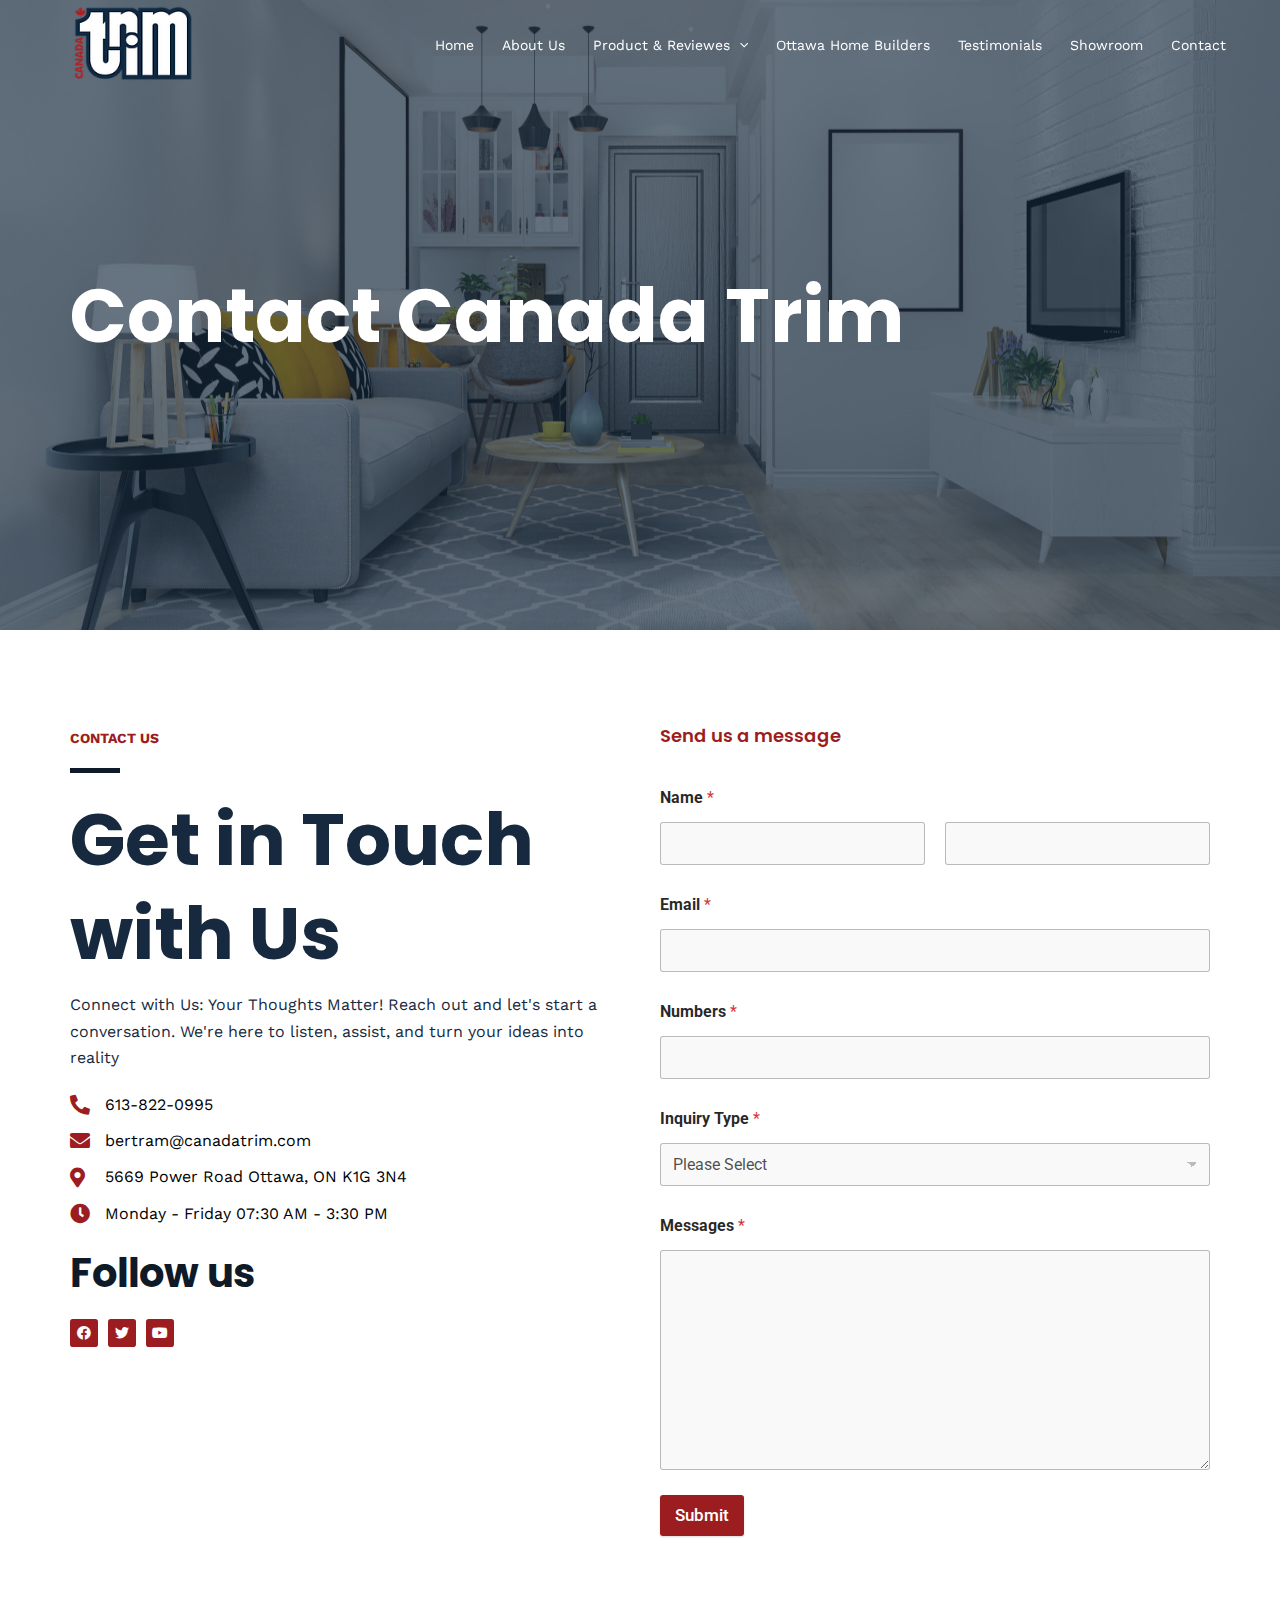
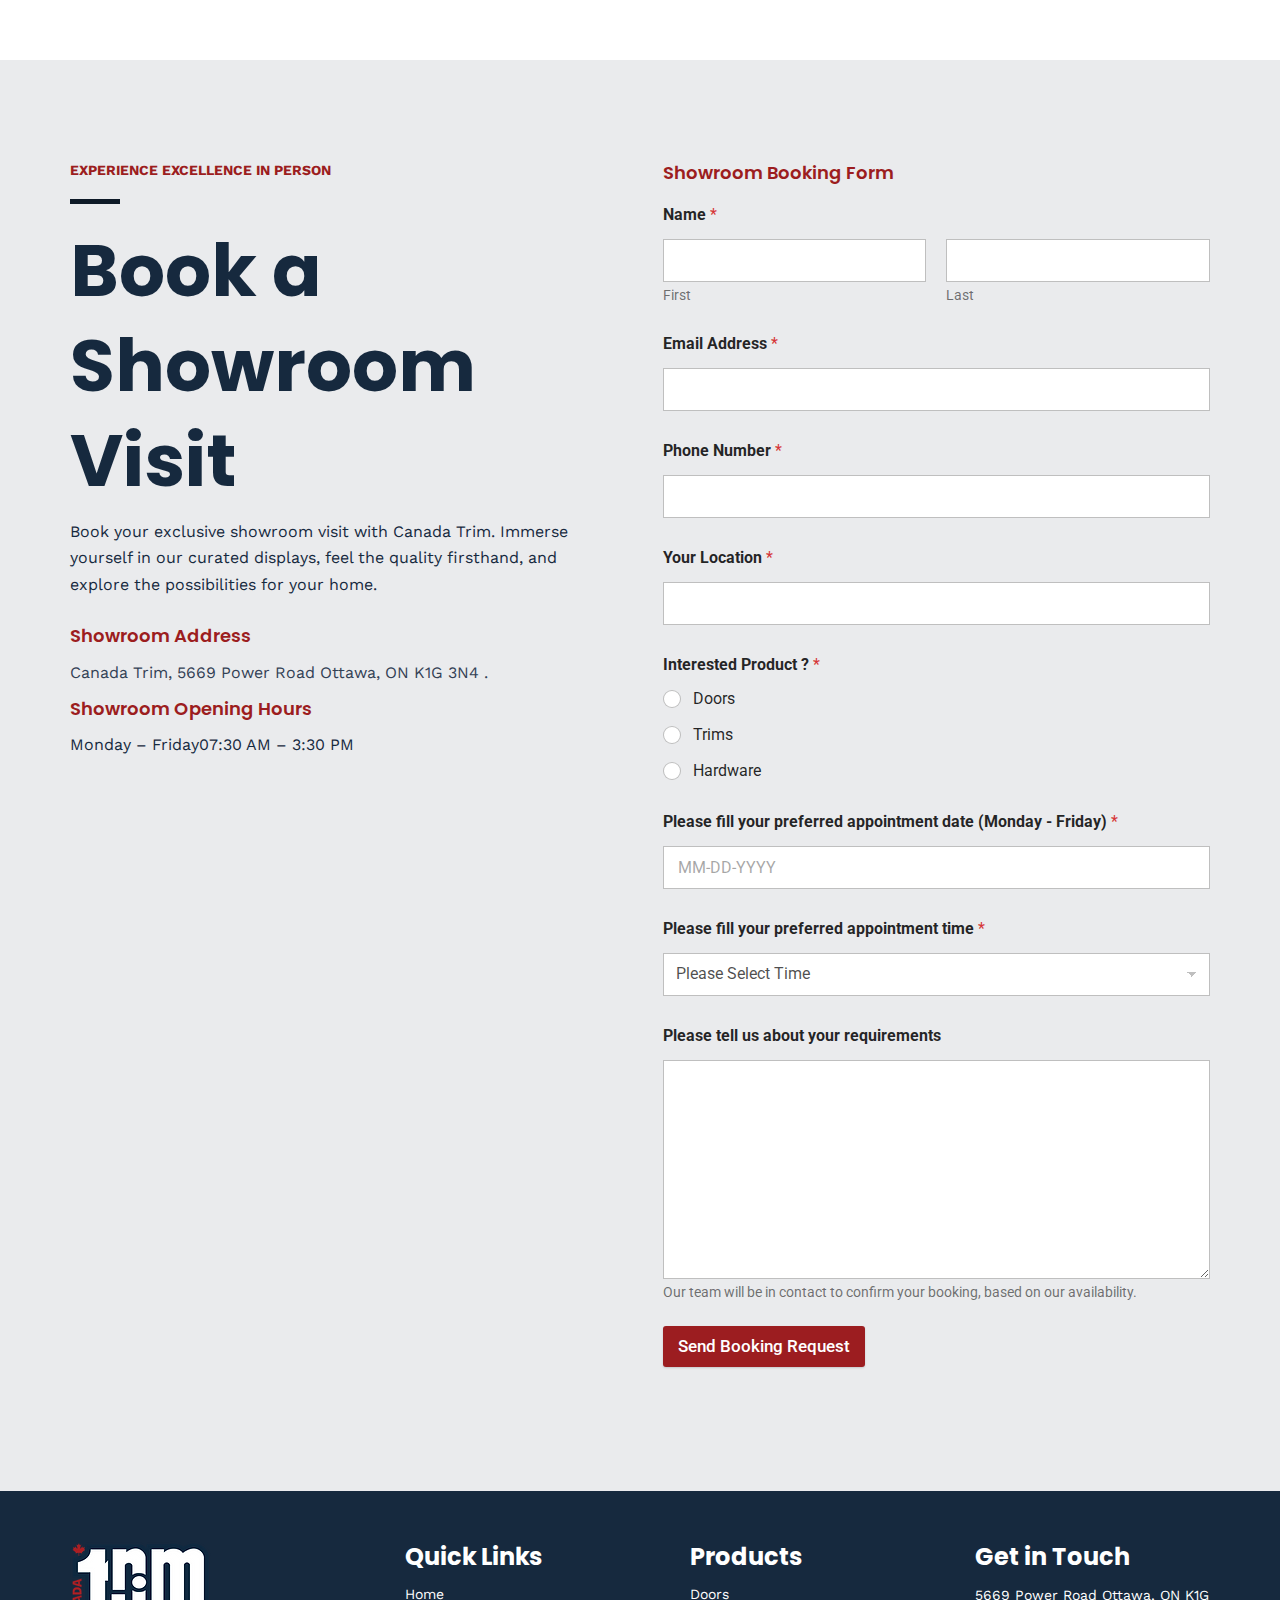
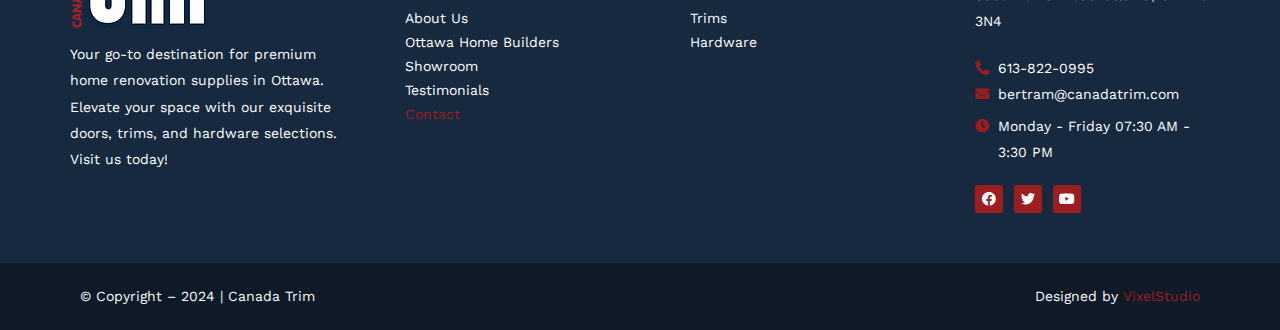
<file: contact/index.html>
<!DOCTYPE html>
<html lang="en-US">
<head>
<meta charset="UTF-8">
<meta name="viewport" content="width=device-width, initial-scale=1">
	 <link rel="profile" href="https://gmpg.org/xfn/11"> 
	 <title>Contact &#8211; Canada Trim</title>
<meta name="robots" content="max-image-preview:large">
<link rel="dns-prefetch" href="//fonts.googleapis.com">
<link rel="alternate" type="application/rss+xml" title="Canada Trim &raquo; Feed" href="/feed">
<link rel="alternate" type="application/rss+xml" title="Canada Trim &raquo; Comments Feed" href="/comments/feed">
<script>
window._wpemojiSettings = {"baseUrl":"https:\/\/s.w.org\/images\/core\/emoji\/14.0.0\/72x72\/","ext":".png","svgUrl":"https:\/\/s.w.org\/images\/core\/emoji\/14.0.0\/svg\/","svgExt":".svg","source":{"concatemoji":"\/wp-includes\/js\/wp-emoji-release.min.js?ver=6.4.4"}};
/*! This file is auto-generated */
!function(i,n){var o,s,e;function c(e){try{var t={supportTests:e,timestamp:(new Date).valueOf()};sessionStorage.setItem(o,JSON.stringify(t))}catch(e){}}function p(e,t,n){e.clearRect(0,0,e.canvas.width,e.canvas.height),e.fillText(t,0,0);var t=new Uint32Array(e.getImageData(0,0,e.canvas.width,e.canvas.height).data),r=(e.clearRect(0,0,e.canvas.width,e.canvas.height),e.fillText(n,0,0),new Uint32Array(e.getImageData(0,0,e.canvas.width,e.canvas.height).data));return t.every(function(e,t){return e===r[t]})}function u(e,t,n){switch(t){case"flag":return n(e,"🏳️‍⚧️","🏳️​⚧️")?!1:!n(e,"🇺🇳","🇺​🇳")&&!n(e,"🏴󠁧󠁢󠁥󠁮󠁧󠁿","🏴​󠁧​󠁢​󠁥​󠁮​󠁧​󠁿");case"emoji":return!n(e,"🫱🏻‍🫲🏿","🫱🏻​🫲🏿")}return!1}function f(e,t,n){var r="undefined"!=typeof WorkerGlobalScope&&self instanceof WorkerGlobalScope?new OffscreenCanvas(300,150):i.createElement("canvas"),a=r.getContext("2d",{willReadFrequently:!0}),o=(a.textBaseline="top",a.font="600 32px Arial",{});return e.forEach(function(e){o[e]=t(a,e,n)}),o}function t(e){var t=i.createElement("script");t.src=e,t.defer=!0,i.head.appendChild(t)}"undefined"!=typeof Promise&&(o="wpEmojiSettingsSupports",s=["flag","emoji"],n.supports={everything:!0,everythingExceptFlag:!0},e=new Promise(function(e){i.addEventListener("DOMContentLoaded",e,{once:!0})}),new Promise(function(t){var n=function(){try{var e=JSON.parse(sessionStorage.getItem(o));if("object"==typeof e&&"number"==typeof e.timestamp&&(new Date).valueOf()<e.timestamp+604800&&"object"==typeof e.supportTests)return e.supportTests}catch(e){}return null}();if(!n){if("undefined"!=typeof Worker&&"undefined"!=typeof OffscreenCanvas&&"undefined"!=typeof URL&&URL.createObjectURL&&"undefined"!=typeof Blob)try{var e="postMessage("+f.toString()+"("+[JSON.stringify(s),u.toString(),p.toString()].join(",")+"));",r=new Blob([e],{type:"text/javascript"}),a=new Worker(URL.createObjectURL(r),{name:"wpTestEmojiSupports"});return void(a.onmessage=function(e){c(n=e.data),a.terminate(),t(n)})}catch(e){}c(n=f(s,u,p))}t(n)}).then(function(e){for(var t in e)n.supports[t]=e[t],n.supports.everything=n.supports.everything&&n.supports[t],"flag"!==t&&(n.supports.everythingExceptFlag=n.supports.everythingExceptFlag&&n.supports[t]);n.supports.everythingExceptFlag=n.supports.everythingExceptFlag&&!n.supports.flag,n.DOMReady=!1,n.readyCallback=function(){n.DOMReady=!0}}).then(function(){return e}).then(function(){var e;n.supports.everything||(n.readyCallback(),(e=n.source||{}).concatemoji?t(e.concatemoji):e.wpemoji&&e.twemoji&&(t(e.twemoji),t(e.wpemoji)))}))}((window,document),window._wpemojiSettings);
</script>
<link rel="stylesheet" id="astra-theme-css-css" href="/wp-content/themes/astra/assets/css/minified/main.min.css?ver=4.6.5" media="all">
<style id="astra-theme-css-inline-css">:root{--ast-container-default-xlg-padding:2.5em;--ast-container-default-lg-padding:2.5em;--ast-container-default-slg-padding:2em;--ast-container-default-md-padding:2.5em;--ast-container-default-sm-padding:2.5em;--ast-container-default-xs-padding:2.4em;--ast-container-default-xxs-padding:1.8em;--ast-code-block-background:#ECEFF3;--ast-comment-inputs-background:#F9FAFB;--ast-normal-container-width:1200px;--ast-narrow-container-width:750px;--ast-blog-title-font-weight:600;--ast-blog-meta-weight:600;}html{font-size:100%;}a{color:var(--ast-global-color-0);}a:hover,a:focus{color:var(--ast-global-color-1);}body,button,input,select,textarea,.ast-button,.ast-custom-button{font-family:-apple-system,BlinkMacSystemFont,Segoe UI,Roboto,Oxygen-Sans,Ubuntu,Cantarell,Helvetica Neue,sans-serif;font-weight:400;font-size:16px;font-size:1rem;line-height:var(--ast-body-line-height,1.65em);}blockquote{color:var(--ast-global-color-3);}h1,.entry-content h1,h2,.entry-content h2,h3,.entry-content h3,h4,.entry-content h4,h5,.entry-content h5,h6,.entry-content h6,.site-title,.site-title a{font-weight:600;}.site-title{font-size:0px;font-size:0rem;display:block;}.site-header .site-description{font-size:15px;font-size:0.9375rem;display:none;}.entry-title{font-size:20px;font-size:1.25rem;}.ast-blog-single-element.ast-taxonomy-container a{font-size:14px;font-size:0.875rem;}.ast-blog-meta-container{font-size:13px;font-size:0.8125rem;}.archive .ast-article-post .ast-article-inner,.blog .ast-article-post .ast-article-inner,.archive .ast-article-post .ast-article-inner:hover,.blog .ast-article-post .ast-article-inner:hover{border-top-left-radius:6px;border-top-right-radius:6px;border-bottom-right-radius:6px;border-bottom-left-radius:6px;overflow:hidden;}h1,.entry-content h1{font-size:36px;font-size:2.25rem;font-weight:600;line-height:1.4em;}h2,.entry-content h2{font-size:30px;font-size:1.875rem;font-weight:600;line-height:1.3em;}h3,.entry-content h3{font-size:24px;font-size:1.5rem;font-weight:600;line-height:1.3em;}h4,.entry-content h4{font-size:20px;font-size:1.25rem;line-height:1.2em;font-weight:600;}h5,.entry-content h5{font-size:16px;font-size:1rem;line-height:1.2em;font-weight:600;}h6,.entry-content h6{font-size:16px;font-size:1rem;line-height:1.25em;font-weight:600;}::selection{background-color:var(--ast-global-color-0);color:#ffffff;}body,h1,.entry-title a,.entry-content h1,h2,.entry-content h2,h3,.entry-content h3,h4,.entry-content h4,h5,.entry-content h5,h6,.entry-content h6{color:var(--ast-global-color-3);}.tagcloud a:hover,.tagcloud a:focus,.tagcloud a.current-item{color:#ffffff;border-color:var(--ast-global-color-0);background-color:var(--ast-global-color-0);}input:focus,input[type="text"]:focus,input[type="email"]:focus,input[type="url"]:focus,input[type="password"]:focus,input[type="reset"]:focus,input[type="search"]:focus,textarea:focus{border-color:var(--ast-global-color-0);}input[type="radio"]:checked,input[type=reset],input[type="checkbox"]:checked,input[type="checkbox"]:hover:checked,input[type="checkbox"]:focus:checked,input[type=range]::-webkit-slider-thumb{border-color:var(--ast-global-color-0);background-color:var(--ast-global-color-0);box-shadow:none;}.site-footer a:hover + .post-count,.site-footer a:focus + .post-count{background:var(--ast-global-color-0);border-color:var(--ast-global-color-0);}.single .nav-links .nav-previous,.single .nav-links .nav-next{color:var(--ast-global-color-0);}.entry-meta,.entry-meta *{line-height:1.45;color:var(--ast-global-color-0);}.entry-meta a:not(.ast-button):hover,.entry-meta a:not(.ast-button):hover *,.entry-meta a:not(.ast-button):focus,.entry-meta a:not(.ast-button):focus *,.page-links > .page-link,.page-links .page-link:hover,.post-navigation a:hover{color:var(--ast-global-color-1);}#cat option,.secondary .calendar_wrap thead a,.secondary .calendar_wrap thead a:visited{color:var(--ast-global-color-0);}.secondary .calendar_wrap #today,.ast-progress-val span{background:var(--ast-global-color-0);}.secondary a:hover + .post-count,.secondary a:focus + .post-count{background:var(--ast-global-color-0);border-color:var(--ast-global-color-0);}.calendar_wrap #today > a{color:#ffffff;}.page-links .page-link,.single .post-navigation a{color:var(--ast-global-color-3);}.ast-search-menu-icon .search-form button.search-submit{padding:0 4px;}.ast-search-menu-icon form.search-form{padding-right:0;}.ast-search-menu-icon.slide-search input.search-field{width:0;}.ast-header-search .ast-search-menu-icon.ast-dropdown-active .search-form,.ast-header-search .ast-search-menu-icon.ast-dropdown-active .search-field:focus{transition:all 0.2s;}.search-form input.search-field:focus{outline:none;}.ast-search-menu-icon .search-form button.search-submit:focus,.ast-theme-transparent-header .ast-header-search .ast-dropdown-active .ast-icon,.ast-theme-transparent-header .ast-inline-search .search-field:focus .ast-icon{color:var(--ast-global-color-1);}.ast-header-search .slide-search .search-form{border:2px solid var(--ast-global-color-0);}.ast-header-search .slide-search .search-field{background-color:#fff;}.ast-archive-title{color:var(--ast-global-color-2);}.widget-title,.widget .wp-block-heading{font-size:22px;font-size:1.375rem;color:var(--ast-global-color-2);}.single .ast-author-details .author-title{color:var(--ast-global-color-1);}.ast-single-post .entry-content a,.ast-comment-content a:not(.ast-comment-edit-reply-wrap a){text-decoration:underline;}.ast-single-post .elementor-button-wrapper .elementor-button,.ast-single-post .entry-content .uagb-tab a,.ast-single-post .entry-content .uagb-ifb-cta a,.ast-single-post .entry-content .uabb-module-content a,.ast-single-post .entry-content .uagb-post-grid a,.ast-single-post .entry-content .uagb-timeline a,.ast-single-post .entry-content .uagb-toc__wrap a,.ast-single-post .entry-content .uagb-taxomony-box a,.ast-single-post .entry-content .woocommerce a,.entry-content .wp-block-latest-posts > li > a,.ast-single-post .entry-content .wp-block-file__button,li.ast-post-filter-single,.ast-single-post .ast-comment-content .comment-reply-link,.ast-single-post .ast-comment-content .comment-edit-link,.entry-content [CLASS*="wc-block"] .wc-block-components-button,.entry-content [CLASS*="wc-block"] .wc-block-components-totals-coupon-link,.entry-content [CLASS*="wc-block"] .wc-block-components-product-name{text-decoration:none;}.ast-search-menu-icon.slide-search a:focus-visible:focus-visible,.astra-search-icon:focus-visible,#close:focus-visible,a:focus-visible,.ast-menu-toggle:focus-visible,.site .skip-link:focus-visible,.wp-block-loginout input:focus-visible,.wp-block-search.wp-block-search__button-inside .wp-block-search__inside-wrapper,.ast-header-navigation-arrow:focus-visible,.woocommerce .wc-proceed-to-checkout > .checkout-button:focus-visible,.woocommerce .woocommerce-MyAccount-navigation ul li a:focus-visible,.ast-orders-table__row .ast-orders-table__cell:focus-visible,.woocommerce .woocommerce-order-details .order-again > .button:focus-visible,.woocommerce .woocommerce-message a.button.wc-forward:focus-visible,.woocommerce #minus_qty:focus-visible,.woocommerce #plus_qty:focus-visible,a#ast-apply-coupon:focus-visible,.woocommerce .woocommerce-info a:focus-visible,.woocommerce .astra-shop-summary-wrap a:focus-visible,.woocommerce a.wc-forward:focus-visible,#ast-apply-coupon:focus-visible,.woocommerce-js .woocommerce-mini-cart-item a.remove:focus-visible,#close:focus-visible,.button.search-submit:focus-visible,#search_submit:focus,.normal-search:focus-visible{outline-style:dotted;outline-color:inherit;outline-width:thin;}input:focus,input[type="text"]:focus,input[type="email"]:focus,input[type="url"]:focus,input[type="password"]:focus,input[type="reset"]:focus,input[type="search"]:focus,input[type="number"]:focus,textarea:focus,.wp-block-search__input:focus,[data-section="section-header-mobile-trigger"] .ast-button-wrap .ast-mobile-menu-trigger-minimal:focus,.ast-mobile-popup-drawer.active .menu-toggle-close:focus,.woocommerce-ordering select.orderby:focus,#ast-scroll-top:focus,#coupon_code:focus,.woocommerce-page #comment:focus,.woocommerce #reviews #respond input#submit:focus,.woocommerce a.add_to_cart_button:focus,.woocommerce .button.single_add_to_cart_button:focus,.woocommerce .woocommerce-cart-form button:focus,.woocommerce .woocommerce-cart-form__cart-item .quantity .qty:focus,.woocommerce .woocommerce-billing-fields .woocommerce-billing-fields__field-wrapper .woocommerce-input-wrapper > .input-text:focus,.woocommerce #order_comments:focus,.woocommerce #place_order:focus,.woocommerce .woocommerce-address-fields .woocommerce-address-fields__field-wrapper .woocommerce-input-wrapper > .input-text:focus,.woocommerce .woocommerce-MyAccount-content form button:focus,.woocommerce .woocommerce-MyAccount-content .woocommerce-EditAccountForm .woocommerce-form-row .woocommerce-Input.input-text:focus,.woocommerce .ast-woocommerce-container .woocommerce-pagination ul.page-numbers li a:focus,body #content .woocommerce form .form-row .select2-container--default .select2-selection--single:focus,#ast-coupon-code:focus,.woocommerce.woocommerce-js .quantity input[type=number]:focus,.woocommerce-js .woocommerce-mini-cart-item .quantity input[type=number]:focus,.woocommerce p#ast-coupon-trigger:focus{border-style:dotted;border-color:inherit;border-width:thin;}input{outline:none;}.woocommerce-js input[type=text]:focus,.woocommerce-js input[type=email]:focus,.woocommerce-js textarea:focus,input[type=number]:focus,.comments-area textarea#comment:focus,.comments-area textarea#comment:active,.comments-area .ast-comment-formwrap input[type="text"]:focus,.comments-area .ast-comment-formwrap input[type="text"]:active{outline-style:disable;outline-color:inherit;outline-width:thin;}.ast-logo-title-inline .site-logo-img{padding-right:1em;}.site-logo-img img{ transition:all 0.2s linear;}body .ast-oembed-container *{position:absolute;top:0;width:100%;height:100%;left:0;}body .wp-block-embed-pocket-casts .ast-oembed-container *{position:unset;}.ast-single-post-featured-section + article {margin-top: 2em;}.site-content .ast-single-post-featured-section img {width: 100%;overflow: hidden;object-fit: cover;}.ast-separate-container .site-content .ast-single-post-featured-section + article {margin-top: -80px;z-index: 9;position: relative;border-radius: 4px;}@media (min-width: 922px) {.ast-no-sidebar .site-content .ast-article-image-container--wide {margin-left: -120px;margin-right: -120px;max-width: unset;width: unset;}.ast-left-sidebar .site-content .ast-article-image-container--wide,.ast-right-sidebar .site-content .ast-article-image-container--wide {margin-left: -10px;margin-right: -10px;}.site-content .ast-article-image-container--full {margin-left: calc( -50vw + 50%);margin-right: calc( -50vw + 50%);max-width: 100vw;width: 100vw;}.ast-left-sidebar .site-content .ast-article-image-container--full,.ast-right-sidebar .site-content .ast-article-image-container--full {margin-left: -10px;margin-right: -10px;max-width: inherit;width: auto;}}.site > .ast-single-related-posts-container {margin-top: 0;}@media (min-width: 922px) {.ast-desktop .ast-container--narrow {max-width: var(--ast-narrow-container-width);margin: 0 auto;}}.ast-page-builder-template .hentry {margin: 0;}.ast-page-builder-template .site-content > .ast-container {max-width: 100%;padding: 0;}.ast-page-builder-template .site .site-content #primary {padding: 0;margin: 0;}.ast-page-builder-template .no-results {text-align: center;margin: 4em auto;}.ast-page-builder-template .ast-pagination {padding: 2em;}.ast-page-builder-template .entry-header.ast-no-title.ast-no-thumbnail {margin-top: 0;}.ast-page-builder-template .entry-header.ast-header-without-markup {margin-top: 0;margin-bottom: 0;}.ast-page-builder-template .entry-header.ast-no-title.ast-no-meta {margin-bottom: 0;}.ast-page-builder-template.single .post-navigation {padding-bottom: 2em;}.ast-page-builder-template.single-post .site-content > .ast-container {max-width: 100%;}.ast-page-builder-template .entry-header {margin-top: 2em;margin-left: auto;margin-right: auto;}.ast-page-builder-template .ast-archive-description {margin: 2em auto 0;padding-left: 20px;padding-right: 20px;}.ast-page-builder-template .ast-row {margin-left: 0;margin-right: 0;}.single.ast-page-builder-template .entry-header + .entry-content {margin-bottom: 2em;}@media(min-width: 921px) {.ast-page-builder-template.archive.ast-right-sidebar .ast-row article,.ast-page-builder-template.archive.ast-left-sidebar .ast-row article {padding-left: 0;padding-right: 0;}}input[type="text"],input[type="number"],input[type="email"],input[type="url"],input[type="password"],input[type="search"],input[type=reset],input[type=tel],input[type=date],select,textarea{font-size:16px;font-style:normal;font-weight:400;line-height:24px;width:100%;padding:12px 16px;border-radius:4px;box-shadow:0px 1px 2px 0px rgba(0,0,0,0.05);color:var(--ast-form-input-text,#475569);}input[type="text"],input[type="number"],input[type="email"],input[type="url"],input[type="password"],input[type="search"],input[type=reset],input[type=tel],input[type=date],select{height:40px;}input[type="date"]{border-width:1px;border-style:solid;border-color:var(--ast-border-color);}input[type="text"]:focus,input[type="number"]:focus,input[type="email"]:focus,input[type="url"]:focus,input[type="password"]:focus,input[type="search"]:focus,input[type=reset]:focus,input[type="tel"]:focus,input[type="date"]:focus,select:focus,textarea:focus{border-color:#046BD2;box-shadow:none;outline:none;color:var(--ast-form-input-focus-text,#475569);}label,legend{color:#111827;font-size:14px;font-style:normal;font-weight:500;line-height:20px;}select{padding:6px 10px;}fieldset{padding:30px;border-radius:4px;}button,.ast-button,.button,input[type="button"],input[type="reset"],input[type="submit"]{border-radius:4px;box-shadow:0px 1px 2px 0px rgba(0,0,0,0.05);}:root{--ast-comment-inputs-background:#FFF;}::placeholder{color:var(--ast-form-field-color,#9CA3AF);}::-ms-input-placeholder{color:var(--ast-form-field-color,#9CA3AF);}@media (max-width:921px){#ast-desktop-header{display:none;}}@media (min-width:922px){#ast-mobile-header{display:none;}}.wp-block-buttons.aligncenter{justify-content:center;}@media (max-width:921px){.ast-theme-transparent-header #primary,.ast-theme-transparent-header #secondary{padding:0;}}@media (max-width:921px){.ast-plain-container.ast-no-sidebar #primary{padding:0;}}.ast-plain-container.ast-no-sidebar #primary{margin-top:0;margin-bottom:0;}.wp-block-button.is-style-outline .wp-block-button__link{border-color:var(--ast-global-color-0);}div.wp-block-button.is-style-outline > .wp-block-button__link:not(.has-text-color),div.wp-block-button.wp-block-button__link.is-style-outline:not(.has-text-color){color:var(--ast-global-color-0);}.wp-block-button.is-style-outline .wp-block-button__link:hover,.wp-block-buttons .wp-block-button.is-style-outline .wp-block-button__link:focus,.wp-block-buttons .wp-block-button.is-style-outline > .wp-block-button__link:not(.has-text-color):hover,.wp-block-buttons .wp-block-button.wp-block-button__link.is-style-outline:not(.has-text-color):hover{color:#ffffff;background-color:var(--ast-global-color-1);border-color:var(--ast-global-color-1);}.post-page-numbers.current .page-link,.ast-pagination .page-numbers.current{color:#ffffff;border-color:var(--ast-global-color-0);background-color:var(--ast-global-color-0);}.wp-block-buttons .wp-block-button.is-style-outline .wp-block-button__link.wp-element-button,.ast-outline-button,.wp-block-uagb-buttons-child .uagb-buttons-repeater.ast-outline-button{border-color:var(--ast-global-color-0);font-family:inherit;font-weight:500;font-size:16px;font-size:1rem;line-height:1em;padding-top:13px;padding-right:30px;padding-bottom:13px;padding-left:30px;}.wp-block-buttons .wp-block-button.is-style-outline > .wp-block-button__link:not(.has-text-color),.wp-block-buttons .wp-block-button.wp-block-button__link.is-style-outline:not(.has-text-color),.ast-outline-button{color:var(--ast-global-color-0);}.wp-block-button.is-style-outline .wp-block-button__link:hover,.wp-block-buttons .wp-block-button.is-style-outline .wp-block-button__link:focus,.wp-block-buttons .wp-block-button.is-style-outline > .wp-block-button__link:not(.has-text-color):hover,.wp-block-buttons .wp-block-button.wp-block-button__link.is-style-outline:not(.has-text-color):hover,.ast-outline-button:hover,.ast-outline-button:focus,.wp-block-uagb-buttons-child .uagb-buttons-repeater.ast-outline-button:hover,.wp-block-uagb-buttons-child .uagb-buttons-repeater.ast-outline-button:focus{color:#ffffff;background-color:var(--ast-global-color-1);border-color:var(--ast-global-color-1);}.ast-single-post .entry-content a.ast-outline-button,.ast-single-post .entry-content .is-style-outline>.wp-block-button__link{text-decoration:none;}.uagb-buttons-repeater.ast-outline-button{border-radius:9999px;}@media (max-width:921px){.wp-block-buttons .wp-block-button.is-style-outline .wp-block-button__link.wp-element-button,.ast-outline-button,.wp-block-uagb-buttons-child .uagb-buttons-repeater.ast-outline-button{padding-top:12px;padding-right:28px;padding-bottom:12px;padding-left:28px;}}@media (max-width:544px){.wp-block-buttons .wp-block-button.is-style-outline .wp-block-button__link.wp-element-button,.ast-outline-button,.wp-block-uagb-buttons-child .uagb-buttons-repeater.ast-outline-button{padding-top:10px;padding-right:24px;padding-bottom:10px;padding-left:24px;}}.entry-content[ast-blocks-layout] > figure{margin-bottom:1em;}h1.widget-title{font-weight:600;}h2.widget-title{font-weight:600;}h3.widget-title{font-weight:600;} .content-area .elementor-widget-theme-post-content h1,.content-area .elementor-widget-theme-post-content h2,.content-area .elementor-widget-theme-post-content h3,.content-area .elementor-widget-theme-post-content h4,.content-area .elementor-widget-theme-post-content h5,.content-area .elementor-widget-theme-post-content h6{margin-top:1.5em;margin-bottom:calc(0.3em + 10px);}#page{display:flex;flex-direction:column;min-height:100vh;}.ast-404-layout-1 h1.page-title{color:var(--ast-global-color-2);}.single .post-navigation a{line-height:1em;height:inherit;}.error-404 .page-sub-title{font-size:1.5rem;font-weight:inherit;}.search .site-content .content-area .search-form{margin-bottom:0;}#page .site-content{flex-grow:1;}.widget{margin-bottom:1.25em;}#secondary li{line-height:1.5em;}#secondary .wp-block-group h2{margin-bottom:0.7em;}#secondary h2{font-size:1.7rem;}.ast-separate-container .ast-article-post,.ast-separate-container .ast-article-single,.ast-separate-container .comment-respond{padding:3em;}.ast-separate-container .ast-article-single .ast-article-single{padding:0;}.ast-article-single .wp-block-post-template-is-layout-grid{padding-left:0;}.ast-separate-container .comments-title,.ast-narrow-container .comments-title{padding:1.5em 2em;}.ast-page-builder-template .comment-form-textarea,.ast-comment-formwrap .ast-grid-common-col{padding:0;}.ast-comment-formwrap{padding:0;display:inline-flex;column-gap:20px;width:100%;margin-left:0;margin-right:0;}.comments-area textarea#comment:focus,.comments-area textarea#comment:active,.comments-area .ast-comment-formwrap input[type="text"]:focus,.comments-area .ast-comment-formwrap input[type="text"]:active {box-shadow:none;outline:none;}.archive.ast-page-builder-template .entry-header{margin-top:2em;}.ast-page-builder-template .ast-comment-formwrap{width:100%;}.entry-title{margin-bottom:0.6em;}.ast-archive-description p{font-size:inherit;font-weight:inherit;line-height:inherit;}.ast-separate-container .ast-comment-list li.depth-1,.hentry{margin-bottom:1.5em;}.site-content section.ast-archive-description{margin-bottom:2em;}@media (min-width:921px){.ast-left-sidebar.ast-page-builder-template #secondary,.archive.ast-right-sidebar.ast-page-builder-template .site-main{padding-left:20px;padding-right:20px;}}@media (max-width:544px){.ast-comment-formwrap.ast-row{column-gap:10px;display:inline-block;}#ast-commentform .ast-grid-common-col{position:relative;width:100%;}}@media (min-width:1201px){.ast-separate-container .ast-article-post,.ast-separate-container .ast-article-single,.ast-separate-container .ast-author-box,.ast-separate-container .ast-404-layout-1,.ast-separate-container .no-results{padding:3em;}}@media (max-width:921px){.ast-separate-container #primary,.ast-separate-container #secondary{padding:1.5em 0;}#primary,#secondary{padding:1.5em 0;margin:0;}.ast-left-sidebar #content > .ast-container{display:flex;flex-direction:column-reverse;width:100%;}}@media (min-width:922px){.ast-separate-container.ast-right-sidebar #primary,.ast-separate-container.ast-left-sidebar #primary{border:0;}.search-no-results.ast-separate-container #primary{margin-bottom:4em;}}.wp-block-button .wp-block-button__link{color:#ffffff;}.wp-block-button .wp-block-button__link:hover,.wp-block-button .wp-block-button__link:focus{color:#ffffff;background-color:var(--ast-global-color-1);border-color:var(--ast-global-color-1);}.elementor-widget-heading h1.elementor-heading-title{line-height:1.4em;}.elementor-widget-heading h2.elementor-heading-title{line-height:1.3em;}.elementor-widget-heading h3.elementor-heading-title{line-height:1.3em;}.elementor-widget-heading h4.elementor-heading-title{line-height:1.2em;}.elementor-widget-heading h5.elementor-heading-title{line-height:1.2em;}.elementor-widget-heading h6.elementor-heading-title{line-height:1.25em;}.wp-block-button .wp-block-button__link,.wp-block-search .wp-block-search__button,body .wp-block-file .wp-block-file__button{border-color:var(--ast-global-color-0);background-color:var(--ast-global-color-0);color:#ffffff;font-family:inherit;font-weight:500;line-height:1em;font-size:16px;font-size:1rem;padding-top:15px;padding-right:30px;padding-bottom:15px;padding-left:30px;}.ast-single-post .entry-content .wp-block-button .wp-block-button__link,.ast-single-post .entry-content .wp-block-search .wp-block-search__button,body .entry-content .wp-block-file .wp-block-file__button{text-decoration:none;}@media (max-width:921px){.wp-block-button .wp-block-button__link,.wp-block-search .wp-block-search__button,body .wp-block-file .wp-block-file__button{padding-top:14px;padding-right:28px;padding-bottom:14px;padding-left:28px;}}@media (max-width:544px){.wp-block-button .wp-block-button__link,.wp-block-search .wp-block-search__button,body .wp-block-file .wp-block-file__button{padding-top:12px;padding-right:24px;padding-bottom:12px;padding-left:24px;}}.menu-toggle,button,.ast-button,.ast-custom-button,.button,input#submit,input[type="button"],input[type="submit"],input[type="reset"],#comments .submit,.search .search-submit,form[CLASS*="wp-block-search__"].wp-block-search .wp-block-search__inside-wrapper .wp-block-search__button,body .wp-block-file .wp-block-file__button,.search .search-submit,.woocommerce-js a.button,.woocommerce button.button,.woocommerce .woocommerce-message a.button,.woocommerce #respond input#submit.alt,.woocommerce input.button.alt,.woocommerce input.button,.woocommerce input.button:disabled,.woocommerce input.button:disabled[disabled],.woocommerce input.button:disabled:hover,.woocommerce input.button:disabled[disabled]:hover,.woocommerce #respond input#submit,.woocommerce button.button.alt.disabled,.wc-block-grid__products .wc-block-grid__product .wp-block-button__link,.wc-block-grid__product-onsale,[CLASS*="wc-block"] button,.woocommerce-js .astra-cart-drawer .astra-cart-drawer-content .woocommerce-mini-cart__buttons .button:not(.checkout):not(.ast-continue-shopping),.woocommerce-js .astra-cart-drawer .astra-cart-drawer-content .woocommerce-mini-cart__buttons a.checkout,.woocommerce button.button.alt.disabled.wc-variation-selection-needed,[CLASS*="wc-block"] .wc-block-components-button{border-style:solid;border-top-width:0;border-right-width:0;border-left-width:0;border-bottom-width:0;color:#ffffff;border-color:var(--ast-global-color-0);background-color:var(--ast-global-color-0);padding-top:15px;padding-right:30px;padding-bottom:15px;padding-left:30px;font-family:inherit;font-weight:500;font-size:16px;font-size:1rem;line-height:1em;}button:focus,.menu-toggle:hover,button:hover,.ast-button:hover,.ast-custom-button:hover .button:hover,.ast-custom-button:hover ,input[type=reset]:hover,input[type=reset]:focus,input#submit:hover,input#submit:focus,input[type="button"]:hover,input[type="button"]:focus,input[type="submit"]:hover,input[type="submit"]:focus,form[CLASS*="wp-block-search__"].wp-block-search .wp-block-search__inside-wrapper .wp-block-search__button:hover,form[CLASS*="wp-block-search__"].wp-block-search .wp-block-search__inside-wrapper .wp-block-search__button:focus,body .wp-block-file .wp-block-file__button:hover,body .wp-block-file .wp-block-file__button:focus,.woocommerce-js a.button:hover,.woocommerce button.button:hover,.woocommerce .woocommerce-message a.button:hover,.woocommerce #respond input#submit:hover,.woocommerce #respond input#submit.alt:hover,.woocommerce input.button.alt:hover,.woocommerce input.button:hover,.woocommerce button.button.alt.disabled:hover,.wc-block-grid__products .wc-block-grid__product .wp-block-button__link:hover,[CLASS*="wc-block"] button:hover,.woocommerce-js .astra-cart-drawer .astra-cart-drawer-content .woocommerce-mini-cart__buttons .button:not(.checkout):not(.ast-continue-shopping):hover,.woocommerce-js .astra-cart-drawer .astra-cart-drawer-content .woocommerce-mini-cart__buttons a.checkout:hover,.woocommerce button.button.alt.disabled.wc-variation-selection-needed:hover,[CLASS*="wc-block"] .wc-block-components-button:hover,[CLASS*="wc-block"] .wc-block-components-button:focus{color:#ffffff;background-color:var(--ast-global-color-1);border-color:var(--ast-global-color-1);}form[CLASS*="wp-block-search__"].wp-block-search .wp-block-search__inside-wrapper .wp-block-search__button.has-icon{padding-top:calc(15px - 3px);padding-right:calc(30px - 3px);padding-bottom:calc(15px - 3px);padding-left:calc(30px - 3px);}@media (max-width:921px){.menu-toggle,button,.ast-button,.ast-custom-button,.button,input#submit,input[type="button"],input[type="submit"],input[type="reset"],#comments .submit,.search .search-submit,form[CLASS*="wp-block-search__"].wp-block-search .wp-block-search__inside-wrapper .wp-block-search__button,body .wp-block-file .wp-block-file__button,.search .search-submit,.woocommerce-js a.button,.woocommerce button.button,.woocommerce .woocommerce-message a.button,.woocommerce #respond input#submit.alt,.woocommerce input.button.alt,.woocommerce input.button,.woocommerce input.button:disabled,.woocommerce input.button:disabled[disabled],.woocommerce input.button:disabled:hover,.woocommerce input.button:disabled[disabled]:hover,.woocommerce #respond input#submit,.woocommerce button.button.alt.disabled,.wc-block-grid__products .wc-block-grid__product .wp-block-button__link,.wc-block-grid__product-onsale,[CLASS*="wc-block"] button,.woocommerce-js .astra-cart-drawer .astra-cart-drawer-content .woocommerce-mini-cart__buttons .button:not(.checkout):not(.ast-continue-shopping),.woocommerce-js .astra-cart-drawer .astra-cart-drawer-content .woocommerce-mini-cart__buttons a.checkout,.woocommerce button.button.alt.disabled.wc-variation-selection-needed,[CLASS*="wc-block"] .wc-block-components-button{padding-top:14px;padding-right:28px;padding-bottom:14px;padding-left:28px;}}@media (max-width:544px){.menu-toggle,button,.ast-button,.ast-custom-button,.button,input#submit,input[type="button"],input[type="submit"],input[type="reset"],#comments .submit,.search .search-submit,form[CLASS*="wp-block-search__"].wp-block-search .wp-block-search__inside-wrapper .wp-block-search__button,body .wp-block-file .wp-block-file__button,.search .search-submit,.woocommerce-js a.button,.woocommerce button.button,.woocommerce .woocommerce-message a.button,.woocommerce #respond input#submit.alt,.woocommerce input.button.alt,.woocommerce input.button,.woocommerce input.button:disabled,.woocommerce input.button:disabled[disabled],.woocommerce input.button:disabled:hover,.woocommerce input.button:disabled[disabled]:hover,.woocommerce #respond input#submit,.woocommerce button.button.alt.disabled,.wc-block-grid__products .wc-block-grid__product .wp-block-button__link,.wc-block-grid__product-onsale,[CLASS*="wc-block"] button,.woocommerce-js .astra-cart-drawer .astra-cart-drawer-content .woocommerce-mini-cart__buttons .button:not(.checkout):not(.ast-continue-shopping),.woocommerce-js .astra-cart-drawer .astra-cart-drawer-content .woocommerce-mini-cart__buttons a.checkout,.woocommerce button.button.alt.disabled.wc-variation-selection-needed,[CLASS*="wc-block"] .wc-block-components-button{padding-top:12px;padding-right:24px;padding-bottom:12px;padding-left:24px;}}@media (max-width:921px){.ast-mobile-header-stack .main-header-bar .ast-search-menu-icon{display:inline-block;}.ast-header-break-point.ast-header-custom-item-outside .ast-mobile-header-stack .main-header-bar .ast-search-icon{margin:0;}.ast-comment-avatar-wrap img{max-width:2.5em;}.ast-comment-meta{padding:0 1.8888em 1.3333em;}}@media (min-width:544px){.ast-container{max-width:100%;}}@media (max-width:544px){.ast-separate-container .ast-article-post,.ast-separate-container .ast-article-single,.ast-separate-container .comments-title,.ast-separate-container .ast-archive-description{padding:1.5em 1em;}.ast-separate-container #content .ast-container{padding-left:0.54em;padding-right:0.54em;}.ast-separate-container .ast-comment-list .bypostauthor{padding:.5em;}.ast-search-menu-icon.ast-dropdown-active .search-field{width:170px;}}.ast-separate-container{background-color:var(--ast-global-color-4);;}@media (max-width:921px){.site-title{display:block;}.site-header .site-description{display:none;}h1,.entry-content h1{font-size:30px;}h2,.entry-content h2{font-size:25px;}h3,.entry-content h3{font-size:20px;}.astra-logo-svg{width:100px;}header .custom-logo-link img,.ast-header-break-point .site-logo-img .custom-mobile-logo-link img{max-width:100px;}}@media (max-width:544px){.site-title{display:block;}.site-header .site-description{display:none;}h1,.entry-content h1{font-size:30px;}h2,.entry-content h2{font-size:25px;}h3,.entry-content h3{font-size:20px;}}@media (max-width:921px){html{font-size:91.2%;}}@media (max-width:544px){html{font-size:91.2%;}}@media (min-width:922px){.ast-container{max-width:1240px;}}@media (min-width:922px){.site-content .ast-container{display:flex;}}@media (max-width:921px){.site-content .ast-container{flex-direction:column;}}@media (min-width:922px){.main-header-menu .sub-menu .menu-item.ast-left-align-sub-menu:hover > .sub-menu,.main-header-menu .sub-menu .menu-item.ast-left-align-sub-menu.focus > .sub-menu{margin-left:-0px;}}.ast-theme-transparent-header [data-section="section-header-mobile-trigger"] .ast-button-wrap .ast-mobile-menu-trigger-minimal{background:transparent;}.entry-content li > p{margin-bottom:0;}.site .comments-area{padding-bottom:2em;margin-top:2em;}.wp-block-file {display: flex;align-items: center;flex-wrap: wrap;justify-content: space-between;}.wp-block-pullquote {border: none;}.wp-block-pullquote blockquote::before {content: "\201D";font-family: "Helvetica",sans-serif;display: flex;transform: rotate( 180deg );font-size: 6rem;font-style: normal;line-height: 1;font-weight: bold;align-items: center;justify-content: center;}.has-text-align-right > blockquote::before {justify-content: flex-start;}.has-text-align-left > blockquote::before {justify-content: flex-end;}figure.wp-block-pullquote.is-style-solid-color blockquote {max-width: 100%;text-align: inherit;}html body {--wp--custom--ast-default-block-top-padding: 3em;--wp--custom--ast-default-block-right-padding: 3em;--wp--custom--ast-default-block-bottom-padding: 3em;--wp--custom--ast-default-block-left-padding: 3em;--wp--custom--ast-container-width: 1200px;--wp--custom--ast-content-width-size: 1200px;--wp--custom--ast-wide-width-size: calc(1200px + var(--wp--custom--ast-default-block-left-padding) + var(--wp--custom--ast-default-block-right-padding));}.ast-narrow-container {--wp--custom--ast-content-width-size: 750px;--wp--custom--ast-wide-width-size: 750px;}@media(max-width: 921px) {html body {--wp--custom--ast-default-block-top-padding: 3em;--wp--custom--ast-default-block-right-padding: 2em;--wp--custom--ast-default-block-bottom-padding: 3em;--wp--custom--ast-default-block-left-padding: 2em;}}@media(max-width: 544px) {html body {--wp--custom--ast-default-block-top-padding: 3em;--wp--custom--ast-default-block-right-padding: 1.5em;--wp--custom--ast-default-block-bottom-padding: 3em;--wp--custom--ast-default-block-left-padding: 1.5em;}}.entry-content > .wp-block-group,.entry-content > .wp-block-cover,.entry-content > .wp-block-columns {padding-top: var(--wp--custom--ast-default-block-top-padding);padding-right: var(--wp--custom--ast-default-block-right-padding);padding-bottom: var(--wp--custom--ast-default-block-bottom-padding);padding-left: var(--wp--custom--ast-default-block-left-padding);}.ast-plain-container.ast-no-sidebar .entry-content > .alignfull,.ast-page-builder-template .ast-no-sidebar .entry-content > .alignfull {margin-left: calc( -50vw + 50%);margin-right: calc( -50vw + 50%);max-width: 100vw;width: 100vw;}.ast-plain-container.ast-no-sidebar .entry-content .alignfull .alignfull,.ast-page-builder-template.ast-no-sidebar .entry-content .alignfull .alignfull,.ast-plain-container.ast-no-sidebar .entry-content .alignfull .alignwide,.ast-page-builder-template.ast-no-sidebar .entry-content .alignfull .alignwide,.ast-plain-container.ast-no-sidebar .entry-content .alignwide .alignfull,.ast-page-builder-template.ast-no-sidebar .entry-content .alignwide .alignfull,.ast-plain-container.ast-no-sidebar .entry-content .alignwide .alignwide,.ast-page-builder-template.ast-no-sidebar .entry-content .alignwide .alignwide,.ast-plain-container.ast-no-sidebar .entry-content .wp-block-column .alignfull,.ast-page-builder-template.ast-no-sidebar .entry-content .wp-block-column .alignfull,.ast-plain-container.ast-no-sidebar .entry-content .wp-block-column .alignwide,.ast-page-builder-template.ast-no-sidebar .entry-content .wp-block-column .alignwide {margin-left: auto;margin-right: auto;width: 100%;}[ast-blocks-layout] .wp-block-separator:not(.is-style-dots) {height: 0;}[ast-blocks-layout] .wp-block-separator {margin: 20px auto;}[ast-blocks-layout] .wp-block-separator:not(.is-style-wide):not(.is-style-dots) {max-width: 100px;}[ast-blocks-layout] .wp-block-separator.has-background {padding: 0;}.entry-content[ast-blocks-layout] > * {max-width: var(--wp--custom--ast-content-width-size);margin-left: auto;margin-right: auto;}.entry-content[ast-blocks-layout] > .alignwide {max-width: var(--wp--custom--ast-wide-width-size);}.entry-content[ast-blocks-layout] .alignfull {max-width: none;}.entry-content .wp-block-columns {margin-bottom: 0;}blockquote {margin: 1.5em;border-color: rgba(0,0,0,0.05);}.wp-block-quote:not(.has-text-align-right):not(.has-text-align-center) {border-left: 5px solid rgba(0,0,0,0.05);}.has-text-align-right > blockquote,blockquote.has-text-align-right {border-right: 5px solid rgba(0,0,0,0.05);}.has-text-align-left > blockquote,blockquote.has-text-align-left {border-left: 5px solid rgba(0,0,0,0.05);}.wp-block-site-tagline,.wp-block-latest-posts .read-more {margin-top: 15px;}.wp-block-loginout p label {display: block;}.wp-block-loginout p:not(.login-remember):not(.login-submit) input {width: 100%;}.wp-block-loginout input:focus {border-color: transparent;}.wp-block-loginout input:focus {outline: thin dotted;}.entry-content .wp-block-media-text .wp-block-media-text__content {padding: 0 0 0 8%;}.entry-content .wp-block-media-text.has-media-on-the-right .wp-block-media-text__content {padding: 0 8% 0 0;}.entry-content .wp-block-media-text.has-background .wp-block-media-text__content {padding: 8%;}.entry-content .wp-block-cover:not([class*="background-color"]) .wp-block-cover__inner-container,.entry-content .wp-block-cover:not([class*="background-color"]) .wp-block-cover-image-text,.entry-content .wp-block-cover:not([class*="background-color"]) .wp-block-cover-text,.entry-content .wp-block-cover-image:not([class*="background-color"]) .wp-block-cover__inner-container,.entry-content .wp-block-cover-image:not([class*="background-color"]) .wp-block-cover-image-text,.entry-content .wp-block-cover-image:not([class*="background-color"]) .wp-block-cover-text {color: var(--ast-global-color-5);}.wp-block-loginout .login-remember input {width: 1.1rem;height: 1.1rem;margin: 0 5px 4px 0;vertical-align: middle;}.wp-block-latest-posts > li > *:first-child,.wp-block-latest-posts:not(.is-grid) > li:first-child {margin-top: 0;}.wp-block-search__inside-wrapper .wp-block-search__input {padding: 0 10px;color: var(--ast-global-color-3);background: var(--ast-global-color-5);border-color: var(--ast-border-color);}.wp-block-latest-posts .read-more {margin-bottom: 1.5em;}.wp-block-search__no-button .wp-block-search__inside-wrapper .wp-block-search__input {padding-top: 5px;padding-bottom: 5px;}.wp-block-latest-posts .wp-block-latest-posts__post-date,.wp-block-latest-posts .wp-block-latest-posts__post-author {font-size: 1rem;}.wp-block-latest-posts > li > *,.wp-block-latest-posts:not(.is-grid) > li {margin-top: 12px;margin-bottom: 12px;}.ast-page-builder-template .entry-content[ast-blocks-layout] > *,.ast-page-builder-template .entry-content[ast-blocks-layout] > .alignfull > * {max-width: none;}.ast-page-builder-template .entry-content[ast-blocks-layout] > .alignwide > * {max-width: var(--wp--custom--ast-wide-width-size);}.ast-page-builder-template .entry-content[ast-blocks-layout] > .inherit-container-width > *,.ast-page-builder-template .entry-content[ast-blocks-layout] > * > *,.entry-content[ast-blocks-layout] > .wp-block-cover .wp-block-cover__inner-container {max-width: var(--wp--custom--ast-content-width-size);margin-left: auto;margin-right: auto;}.entry-content[ast-blocks-layout] .wp-block-cover:not(.alignleft):not(.alignright) {width: auto;}@media(max-width: 1200px) {.ast-separate-container .entry-content > .alignfull,.ast-separate-container .entry-content[ast-blocks-layout] > .alignwide,.ast-plain-container .entry-content[ast-blocks-layout] > .alignwide,.ast-plain-container .entry-content .alignfull {margin-left: calc(-1 * min(var(--ast-container-default-xlg-padding),20px)) ;margin-right: calc(-1 * min(var(--ast-container-default-xlg-padding),20px));}}@media(min-width: 1201px) {.ast-separate-container .entry-content > .alignfull {margin-left: calc(-1 * var(--ast-container-default-xlg-padding) );margin-right: calc(-1 * var(--ast-container-default-xlg-padding) );}.ast-separate-container .entry-content[ast-blocks-layout] > .alignwide,.ast-plain-container .entry-content[ast-blocks-layout] > .alignwide {margin-left: calc(-1 * var(--wp--custom--ast-default-block-left-padding) );margin-right: calc(-1 * var(--wp--custom--ast-default-block-right-padding) );}}@media(min-width: 921px) {.ast-separate-container .entry-content .wp-block-group.alignwide:not(.inherit-container-width) > :where(:not(.alignleft):not(.alignright)),.ast-plain-container .entry-content .wp-block-group.alignwide:not(.inherit-container-width) > :where(:not(.alignleft):not(.alignright)) {max-width: calc( var(--wp--custom--ast-content-width-size) + 80px );}.ast-plain-container.ast-right-sidebar .entry-content[ast-blocks-layout] .alignfull,.ast-plain-container.ast-left-sidebar .entry-content[ast-blocks-layout] .alignfull {margin-left: -60px;margin-right: -60px;}}@media(min-width: 544px) {.entry-content > .alignleft {margin-right: 20px;}.entry-content > .alignright {margin-left: 20px;}}@media (max-width:544px){.wp-block-columns .wp-block-column:not(:last-child){margin-bottom:20px;}.wp-block-latest-posts{margin:0;}}@media( max-width: 600px ) {.entry-content .wp-block-media-text .wp-block-media-text__content,.entry-content .wp-block-media-text.has-media-on-the-right .wp-block-media-text__content {padding: 8% 0 0;}.entry-content .wp-block-media-text.has-background .wp-block-media-text__content {padding: 8%;}}.ast-page-builder-template .entry-header {padding-left: 0;}.ast-narrow-container .site-content .wp-block-uagb-image--align-full .wp-block-uagb-image__figure {max-width: 100%;margin-left: auto;margin-right: auto;}.entry-content ul,.entry-content ol {padding: revert;margin: revert;padding-left: 20px;}:root .has-ast-global-color-0-color{color:var(--ast-global-color-0);}:root .has-ast-global-color-0-background-color{background-color:var(--ast-global-color-0);}:root .wp-block-button .has-ast-global-color-0-color{color:var(--ast-global-color-0);}:root .wp-block-button .has-ast-global-color-0-background-color{background-color:var(--ast-global-color-0);}:root .has-ast-global-color-1-color{color:var(--ast-global-color-1);}:root .has-ast-global-color-1-background-color{background-color:var(--ast-global-color-1);}:root .wp-block-button .has-ast-global-color-1-color{color:var(--ast-global-color-1);}:root .wp-block-button .has-ast-global-color-1-background-color{background-color:var(--ast-global-color-1);}:root .has-ast-global-color-2-color{color:var(--ast-global-color-2);}:root .has-ast-global-color-2-background-color{background-color:var(--ast-global-color-2);}:root .wp-block-button .has-ast-global-color-2-color{color:var(--ast-global-color-2);}:root .wp-block-button .has-ast-global-color-2-background-color{background-color:var(--ast-global-color-2);}:root .has-ast-global-color-3-color{color:var(--ast-global-color-3);}:root .has-ast-global-color-3-background-color{background-color:var(--ast-global-color-3);}:root .wp-block-button .has-ast-global-color-3-color{color:var(--ast-global-color-3);}:root .wp-block-button .has-ast-global-color-3-background-color{background-color:var(--ast-global-color-3);}:root .has-ast-global-color-4-color{color:var(--ast-global-color-4);}:root .has-ast-global-color-4-background-color{background-color:var(--ast-global-color-4);}:root .wp-block-button .has-ast-global-color-4-color{color:var(--ast-global-color-4);}:root .wp-block-button .has-ast-global-color-4-background-color{background-color:var(--ast-global-color-4);}:root .has-ast-global-color-5-color{color:var(--ast-global-color-5);}:root .has-ast-global-color-5-background-color{background-color:var(--ast-global-color-5);}:root .wp-block-button .has-ast-global-color-5-color{color:var(--ast-global-color-5);}:root .wp-block-button .has-ast-global-color-5-background-color{background-color:var(--ast-global-color-5);}:root .has-ast-global-color-6-color{color:var(--ast-global-color-6);}:root .has-ast-global-color-6-background-color{background-color:var(--ast-global-color-6);}:root .wp-block-button .has-ast-global-color-6-color{color:var(--ast-global-color-6);}:root .wp-block-button .has-ast-global-color-6-background-color{background-color:var(--ast-global-color-6);}:root .has-ast-global-color-7-color{color:var(--ast-global-color-7);}:root .has-ast-global-color-7-background-color{background-color:var(--ast-global-color-7);}:root .wp-block-button .has-ast-global-color-7-color{color:var(--ast-global-color-7);}:root .wp-block-button .has-ast-global-color-7-background-color{background-color:var(--ast-global-color-7);}:root .has-ast-global-color-8-color{color:var(--ast-global-color-8);}:root .has-ast-global-color-8-background-color{background-color:var(--ast-global-color-8);}:root .wp-block-button .has-ast-global-color-8-color{color:var(--ast-global-color-8);}:root .wp-block-button .has-ast-global-color-8-background-color{background-color:var(--ast-global-color-8);}:root{--ast-global-color-0:#046bd2;--ast-global-color-1:#045cb4;--ast-global-color-2:#1e293b;--ast-global-color-3:#334155;--ast-global-color-4:#F0F5FA;--ast-global-color-5:#FFFFFF;--ast-global-color-6:#D1D5DB;--ast-global-color-7:#111111;--ast-global-color-8:#111111;}:root {--ast-border-color : var(--ast-global-color-6);}.ast-single-entry-banner {-js-display: flex;display: flex;flex-direction: column;justify-content: center;text-align: center;position: relative;background: #eeeeee;}.ast-single-entry-banner[data-banner-layout="layout-1"] {max-width: 1200px;background: inherit;padding: 20px 0;}.ast-single-entry-banner[data-banner-width-type="custom"] {margin: 0 auto;width: 100%;}.ast-single-entry-banner + .site-content .entry-header {margin-bottom: 0;}.site .ast-author-avatar {--ast-author-avatar-size: ;}a.ast-underline-text {text-decoration: underline;}.ast-container > .ast-terms-link {position: relative;display: block;}a.ast-button.ast-badge-tax {padding: 4px 8px;border-radius: 3px;font-size: inherit;}header.entry-header .entry-title{font-weight:600;font-size:32px;font-size:2rem;}header.entry-header > *:not(:last-child){margin-bottom:10px;}header.entry-header .post-thumb-img-content{text-align:center;}header.entry-header .post-thumb img,.ast-single-post-featured-section.post-thumb img{aspect-ratio:16/9;width:100%;height:100%;}.ast-archive-entry-banner {-js-display: flex;display: flex;flex-direction: column;justify-content: center;text-align: center;position: relative;background: #eeeeee;}.ast-archive-entry-banner[data-banner-width-type="custom"] {margin: 0 auto;width: 100%;}.ast-archive-entry-banner[data-banner-layout="layout-1"] {background: inherit;padding: 20px 0;text-align: left;}body.archive .ast-archive-description{max-width:1200px;width:100%;text-align:left;padding-top:3em;padding-right:3em;padding-bottom:3em;padding-left:3em;}body.archive .ast-archive-description .ast-archive-title,body.archive .ast-archive-description .ast-archive-title *{font-weight:600;font-size:32px;font-size:2rem;}body.archive .ast-archive-description > *:not(:last-child){margin-bottom:10px;}@media (max-width:921px){body.archive .ast-archive-description{text-align:left;}}@media (max-width:544px){body.archive .ast-archive-description{text-align:left;}}.ast-theme-transparent-header #masthead .site-logo-img .transparent-custom-logo .astra-logo-svg{width:150px;}.ast-theme-transparent-header #masthead .site-logo-img .transparent-custom-logo img{ max-width:150px;}@media (max-width:921px){.ast-theme-transparent-header #masthead .site-logo-img .transparent-custom-logo .astra-logo-svg{width:120px;}.ast-theme-transparent-header #masthead .site-logo-img .transparent-custom-logo img{ max-width:120px;}}@media (max-width:543px){.ast-theme-transparent-header #masthead .site-logo-img .transparent-custom-logo .astra-logo-svg{width:100px;}.ast-theme-transparent-header #masthead .site-logo-img .transparent-custom-logo img{ max-width:100px;}}@media (min-width:921px){.ast-theme-transparent-header #masthead{position:absolute;left:0;right:0;}.ast-theme-transparent-header .main-header-bar,.ast-theme-transparent-header.ast-header-break-point .main-header-bar{background:none;}body.elementor-editor-active.ast-theme-transparent-header #masthead,.fl-builder-edit .ast-theme-transparent-header #masthead,body.vc_editor.ast-theme-transparent-header #masthead,body.brz-ed.ast-theme-transparent-header #masthead{z-index:0;}.ast-header-break-point.ast-replace-site-logo-transparent.ast-theme-transparent-header .custom-mobile-logo-link{display:none;}.ast-header-break-point.ast-replace-site-logo-transparent.ast-theme-transparent-header .transparent-custom-logo{display:inline-block;}.ast-theme-transparent-header .ast-above-header,.ast-theme-transparent-header .ast-above-header.ast-above-header-bar{background-image:none;background-color:transparent;}.ast-theme-transparent-header .ast-below-header{background-image:none;background-color:transparent;}}.ast-theme-transparent-header .ast-builder-menu .main-header-menu .menu-item .sub-menu,.ast-header-break-point.ast-flyout-menu-enable.ast-header-break-point .ast-builder-menu .main-header-bar-navigation .main-header-menu .menu-item .sub-menu,.ast-header-break-point.ast-flyout-menu-enable.ast-header-break-point .ast-builder-menu .main-header-bar-navigation [CLASS*="ast-builder-menu-"] .main-header-menu .menu-item .sub-menu,.ast-theme-transparent-header .ast-builder-menu .main-header-menu .menu-item .sub-menu .menu-link,.ast-header-break-point.ast-flyout-menu-enable.ast-header-break-point .ast-builder-menu .main-header-bar-navigation .main-header-menu .menu-item .sub-menu .menu-link,.ast-header-break-point.ast-flyout-menu-enable.ast-header-break-point .ast-builder-menu .main-header-bar-navigation [CLASS*="ast-builder-menu-"] .main-header-menu .menu-item .sub-menu .menu-link,.ast-theme-transparent-header .main-header-menu .menu-item .sub-menu .menu-link,.ast-header-break-point.ast-flyout-menu-enable.ast-header-break-point .main-header-bar-navigation .main-header-menu .menu-item .sub-menu .menu-link,.ast-theme-transparent-header .main-header-menu .menu-item .sub-menu,.ast-header-break-point.ast-flyout-menu-enable.ast-header-break-point .main-header-bar-navigation .main-header-menu .menu-item .sub-menu{background-color:rgba(255,255,255,0.03);}.ast-theme-transparent-header .ast-builder-menu .main-header-menu .menu-item .sub-menu .menu-item .menu-link,.ast-theme-transparent-header .ast-builder-menu .main-header-menu .menu-item .sub-menu .menu-item > .ast-menu-toggle,.ast-theme-transparent-header .main-header-menu .menu-item .sub-menu .menu-link,.ast-header-break-point.ast-flyout-menu-enable.ast-header-break-point .main-header-bar-navigation .main-header-menu .menu-item .sub-menu .menu-link{color:var(--ast-global-color-5);}.ast-theme-transparent-header .ast-builder-menu .main-header-menu .menu-item .sub-menu .menu-link:hover,.ast-theme-transparent-header .ast-builder-menu .main-header-menu .menu-item .sub-menu .menu-item:hover > .menu-link,.ast-theme-transparent-header .ast-builder-menu .main-header-menu .menu-item .sub-menu .menu-item.focus > .menu-item,.ast-theme-transparent-header .ast-builder-menu .main-header-menu .menu-item .sub-menu .menu-item.current-menu-item > .menu-link,.ast-theme-transparent-header .ast-builder-menu .main-header-menu .menu-item .sub-menu .menu-item.current-menu-item > .ast-menu-toggle,.ast-theme-transparent-header .ast-builder-menu .main-header-menu .menu-item .sub-menu .menu-item:hover > .ast-menu-toggle,.ast-theme-transparent-header .ast-builder-menu .main-header-menu .menu-item .sub-menu .menu-item.focus > .ast-menu-toggle,.ast-theme-transparent-header .main-header-menu .menu-item .sub-menu .menu-item:hover > .menu-link,.ast-header-break-point.ast-flyout-menu-enable.ast-header-break-point .main-header-bar-navigation .main-header-menu .menu-item .sub-menu .menu-link{color:var(--ast-global-color-5);}.ast-theme-transparent-header .ast-builder-menu .main-header-menu,.ast-theme-transparent-header .ast-builder-menu .main-header-menu .menu-link,.ast-theme-transparent-header [CLASS*="ast-builder-menu-"] .main-header-menu .menu-item > .menu-link,.ast-theme-transparent-header .ast-masthead-custom-menu-items,.ast-theme-transparent-header .ast-masthead-custom-menu-items a,.ast-theme-transparent-header .ast-builder-menu .main-header-menu .menu-item > .ast-menu-toggle,.ast-theme-transparent-header .ast-builder-menu .main-header-menu .menu-item > .ast-menu-toggle,.ast-theme-transparent-header .ast-above-header-navigation a,.ast-header-break-point.ast-theme-transparent-header .ast-above-header-navigation a,.ast-header-break-point.ast-theme-transparent-header .ast-above-header-navigation > ul.ast-above-header-menu > .menu-item-has-children:not(.current-menu-item) > .ast-menu-toggle,.ast-theme-transparent-header .ast-below-header-menu,.ast-theme-transparent-header .ast-below-header-menu a,.ast-header-break-point.ast-theme-transparent-header .ast-below-header-menu a,.ast-header-break-point.ast-theme-transparent-header .ast-below-header-menu,.ast-theme-transparent-header .main-header-menu .menu-link{color:var(--ast-global-color-5);}.ast-theme-transparent-header .ast-builder-menu .main-header-menu .menu-item:hover > .menu-link,.ast-theme-transparent-header .ast-builder-menu .main-header-menu .menu-item:hover > .ast-menu-toggle,.ast-theme-transparent-header .ast-builder-menu .main-header-menu .ast-masthead-custom-menu-items a:hover,.ast-theme-transparent-header .ast-builder-menu .main-header-menu .focus > .menu-link,.ast-theme-transparent-header .ast-builder-menu .main-header-menu .focus > .ast-menu-toggle,.ast-theme-transparent-header .ast-builder-menu .main-header-menu .current-menu-item > .menu-link,.ast-theme-transparent-header .ast-builder-menu .main-header-menu .current-menu-ancestor > .menu-link,.ast-theme-transparent-header .ast-builder-menu .main-header-menu .current-menu-item > .ast-menu-toggle,.ast-theme-transparent-header .ast-builder-menu .main-header-menu .current-menu-ancestor > .ast-menu-toggle,.ast-theme-transparent-header [CLASS*="ast-builder-menu-"] .main-header-menu .current-menu-item > .menu-link,.ast-theme-transparent-header [CLASS*="ast-builder-menu-"] .main-header-menu .current-menu-ancestor > .menu-link,.ast-theme-transparent-header [CLASS*="ast-builder-menu-"] .main-header-menu .current-menu-item > .ast-menu-toggle,.ast-theme-transparent-header [CLASS*="ast-builder-menu-"] .main-header-menu .current-menu-ancestor > .ast-menu-toggle,.ast-theme-transparent-header .main-header-menu .menu-item:hover > .menu-link,.ast-theme-transparent-header .main-header-menu .current-menu-item > .menu-link,.ast-theme-transparent-header .main-header-menu .current-menu-ancestor > .menu-link{color:var(--ast-global-color-5);}.ast-theme-transparent-header .ast-builder-menu .main-header-menu .menu-item .sub-menu .menu-link,.ast-theme-transparent-header .main-header-menu .menu-item .sub-menu .menu-link{background-color:transparent;}@media (max-width:921px){.ast-theme-transparent-header #masthead{position:absolute;left:0;right:0;}.ast-theme-transparent-header .main-header-bar,.ast-theme-transparent-header.ast-header-break-point .main-header-bar{background:none;}body.elementor-editor-active.ast-theme-transparent-header #masthead,.fl-builder-edit .ast-theme-transparent-header #masthead,body.vc_editor.ast-theme-transparent-header #masthead,body.brz-ed.ast-theme-transparent-header #masthead{z-index:0;}.ast-header-break-point.ast-replace-site-logo-transparent.ast-theme-transparent-header .custom-mobile-logo-link{display:none;}.ast-header-break-point.ast-replace-site-logo-transparent.ast-theme-transparent-header .transparent-custom-logo{display:inline-block;}.ast-theme-transparent-header .ast-above-header,.ast-theme-transparent-header .ast-above-header.ast-above-header-bar{background-image:none;background-color:transparent;}.ast-theme-transparent-header .ast-below-header{background-image:none;background-color:transparent;}}.ast-theme-transparent-header #ast-desktop-header > [CLASS*="-header-wrap"]:last-child > [CLASS*="-header-bar"],.ast-theme-transparent-header.ast-header-break-point #ast-mobile-header > [CLASS*="-header-wrap"]:last-child > [CLASS*="-header-bar"]{border-bottom-width:0px;border-bottom-style:solid;}.ast-breadcrumbs .trail-browse,.ast-breadcrumbs .trail-items,.ast-breadcrumbs .trail-items li{display:inline-block;margin:0;padding:0;border:none;background:inherit;text-indent:0;text-decoration:none;}.ast-breadcrumbs .trail-browse{font-size:inherit;font-style:inherit;font-weight:inherit;color:inherit;}.ast-breadcrumbs .trail-items{list-style:none;}.trail-items li::after{padding:0 0.3em;content:"\00bb";}.trail-items li:last-of-type::after{display:none;}h1,.entry-content h1,h2,.entry-content h2,h3,.entry-content h3,h4,.entry-content h4,h5,.entry-content h5,h6,.entry-content h6{color:var(--ast-global-color-2);}.entry-title a{color:var(--ast-global-color-2);}@media (max-width:921px){.ast-builder-grid-row-container.ast-builder-grid-row-tablet-3-firstrow .ast-builder-grid-row > *:first-child,.ast-builder-grid-row-container.ast-builder-grid-row-tablet-3-lastrow .ast-builder-grid-row > *:last-child{grid-column:1 / -1;}}@media (max-width:544px){.ast-builder-grid-row-container.ast-builder-grid-row-mobile-3-firstrow .ast-builder-grid-row > *:first-child,.ast-builder-grid-row-container.ast-builder-grid-row-mobile-3-lastrow .ast-builder-grid-row > *:last-child{grid-column:1 / -1;}}.ast-builder-layout-element[data-section="title_tagline"]{display:flex;}@media (max-width:921px){.ast-header-break-point .ast-builder-layout-element[data-section="title_tagline"]{display:flex;}}@media (max-width:544px){.ast-header-break-point .ast-builder-layout-element[data-section="title_tagline"]{display:flex;}}.ast-builder-menu-1{font-family:'Work Sans',sans-serif;font-weight:inherit;}.ast-builder-menu-1 .menu-item > .menu-link{font-size:14px;font-size:0.875rem;color:var(--ast-global-color-5);}.ast-builder-menu-1 .menu-item > .ast-menu-toggle{color:var(--ast-global-color-5);}.ast-builder-menu-1 .menu-item:hover > .menu-link,.ast-builder-menu-1 .inline-on-mobile .menu-item:hover > .ast-menu-toggle{color:var(--ast-global-color-4);}.ast-builder-menu-1 .menu-item:hover > .ast-menu-toggle{color:var(--ast-global-color-4);}.ast-builder-menu-1 .menu-item.current-menu-item > .menu-link,.ast-builder-menu-1 .inline-on-mobile .menu-item.current-menu-item > .ast-menu-toggle,.ast-builder-menu-1 .current-menu-ancestor > .menu-link{color:var(--ast-global-color-4);}.ast-builder-menu-1 .menu-item.current-menu-item > .ast-menu-toggle{color:var(--ast-global-color-4);}.ast-builder-menu-1 .sub-menu,.ast-builder-menu-1 .inline-on-mobile .sub-menu{border-top-width:0px;border-bottom-width:0px;border-right-width:0px;border-left-width:0px;border-color:var(--ast-global-color-0);border-style:solid;width:200px;}.ast-builder-menu-1 .main-header-menu > .menu-item > .sub-menu,.ast-builder-menu-1 .main-header-menu > .menu-item > .astra-full-megamenu-wrapper{margin-top:0px;}.ast-desktop .ast-builder-menu-1 .main-header-menu > .menu-item > .sub-menu:before,.ast-desktop .ast-builder-menu-1 .main-header-menu > .menu-item > .astra-full-megamenu-wrapper:before{height:calc( 0px + 5px );}.ast-desktop .ast-builder-menu-1 .menu-item .sub-menu .menu-link{border-style:none;}@media (max-width:921px){.ast-header-break-point .ast-builder-menu-1 .menu-item.menu-item-has-children > .ast-menu-toggle{top:0;}.ast-builder-menu-1 .inline-on-mobile .menu-item.menu-item-has-children > .ast-menu-toggle{right:-15px;}.ast-builder-menu-1 .menu-item-has-children > .menu-link:after{content:unset;}.ast-builder-menu-1 .main-header-menu > .menu-item > .sub-menu,.ast-builder-menu-1 .main-header-menu > .menu-item > .astra-full-megamenu-wrapper{margin-top:0;}}@media (max-width:544px){.ast-header-break-point .ast-builder-menu-1 .menu-item.menu-item-has-children > .ast-menu-toggle{top:0;}.ast-builder-menu-1 .main-header-menu > .menu-item > .sub-menu,.ast-builder-menu-1 .main-header-menu > .menu-item > .astra-full-megamenu-wrapper{margin-top:0;}}.ast-builder-menu-1{display:flex;}@media (max-width:921px){.ast-header-break-point .ast-builder-menu-1{display:flex;}}@media (max-width:544px){.ast-header-break-point .ast-builder-menu-1{display:flex;}}.header-widget-area[data-section="sidebar-widgets-header-widget-1"]{display:block;}@media (max-width:921px){.ast-header-break-point .header-widget-area[data-section="sidebar-widgets-header-widget-1"]{display:block;}}@media (max-width:544px){.ast-header-break-point .header-widget-area[data-section="sidebar-widgets-header-widget-1"]{display:block;}}.site-below-footer-wrap{padding-top:20px;padding-bottom:20px;}.site-below-footer-wrap[data-section="section-below-footer-builder"]{background-color:var(--ast-global-color-5);;min-height:60px;border-style:solid;border-width:0px;border-top-width:1px;border-top-color:#eaeaea;}.site-below-footer-wrap[data-section="section-below-footer-builder"] .ast-builder-grid-row{max-width:1200px;min-height:60px;margin-left:auto;margin-right:auto;}.site-below-footer-wrap[data-section="section-below-footer-builder"] .ast-builder-grid-row,.site-below-footer-wrap[data-section="section-below-footer-builder"] .site-footer-section{align-items:center;}.site-below-footer-wrap[data-section="section-below-footer-builder"].ast-footer-row-inline .site-footer-section{display:flex;margin-bottom:0;}.ast-builder-grid-row-full .ast-builder-grid-row{grid-template-columns:1fr;}@media (max-width:921px){.site-below-footer-wrap[data-section="section-below-footer-builder"].ast-footer-row-tablet-inline .site-footer-section{display:flex;margin-bottom:0;}.site-below-footer-wrap[data-section="section-below-footer-builder"].ast-footer-row-tablet-stack .site-footer-section{display:block;margin-bottom:10px;}.ast-builder-grid-row-container.ast-builder-grid-row-tablet-full .ast-builder-grid-row{grid-template-columns:1fr;}}@media (max-width:544px){.site-below-footer-wrap[data-section="section-below-footer-builder"].ast-footer-row-mobile-inline .site-footer-section{display:flex;margin-bottom:0;}.site-below-footer-wrap[data-section="section-below-footer-builder"].ast-footer-row-mobile-stack .site-footer-section{display:block;margin-bottom:10px;}.ast-builder-grid-row-container.ast-builder-grid-row-mobile-full .ast-builder-grid-row{grid-template-columns:1fr;}}.site-below-footer-wrap[data-section="section-below-footer-builder"]{display:grid;}@media (max-width:921px){.ast-header-break-point .site-below-footer-wrap[data-section="section-below-footer-builder"]{display:grid;}}@media (max-width:544px){.ast-header-break-point .site-below-footer-wrap[data-section="section-below-footer-builder"]{display:grid;}}.ast-footer-copyright{text-align:center;}.ast-footer-copyright {color:var(--ast-global-color-3);}@media (max-width:921px){.ast-footer-copyright{text-align:center;}}@media (max-width:544px){.ast-footer-copyright{text-align:center;}}.ast-footer-copyright {font-size:16px;font-size:1rem;}.ast-footer-copyright.ast-builder-layout-element{display:flex;}@media (max-width:921px){.ast-header-break-point .ast-footer-copyright.ast-builder-layout-element{display:flex;}}@media (max-width:544px){.ast-header-break-point .ast-footer-copyright.ast-builder-layout-element{display:flex;}}.footer-widget-area.widget-area.site-footer-focus-item{width:auto;}.elementor-widget-heading .elementor-heading-title{margin:0;}.elementor-page .ast-menu-toggle{color:unset !important;background:unset !important;}.elementor-post.elementor-grid-item.hentry{margin-bottom:0;}.woocommerce div.product .elementor-element.elementor-products-grid .related.products ul.products li.product,.elementor-element .elementor-wc-products .woocommerce[class*='columns-'] ul.products li.product{width:auto;margin:0;float:none;}.elementor-toc__list-wrapper{margin:0;}body .elementor hr{background-color:#ccc;margin:0;}.ast-left-sidebar .elementor-section.elementor-section-stretched,.ast-right-sidebar .elementor-section.elementor-section-stretched{max-width:100%;left:0 !important;}.elementor-posts-container [CLASS*="ast-width-"]{width:100%;}.elementor-template-full-width .ast-container{display:block;}.elementor-screen-only,.screen-reader-text,.screen-reader-text span,.ui-helper-hidden-accessible{top:0 !important;}@media (max-width:544px){.elementor-element .elementor-wc-products .woocommerce[class*="columns-"] ul.products li.product{width:auto;margin:0;}.elementor-element .woocommerce .woocommerce-result-count{float:none;}}.ast-desktop .ast-mega-menu-enabled .ast-builder-menu-1 div:not( .astra-full-megamenu-wrapper) .sub-menu,.ast-builder-menu-1 .inline-on-mobile .sub-menu,.ast-desktop .ast-builder-menu-1 .astra-full-megamenu-wrapper,.ast-desktop .ast-builder-menu-1 .menu-item .sub-menu{box-shadow:0px 4px 10px -2px rgba(0,0,0,0.1);}.ast-desktop .ast-mobile-popup-drawer.active .ast-mobile-popup-inner{max-width:35%;}@media (max-width:921px){.ast-mobile-popup-drawer.active .ast-mobile-popup-inner{max-width:40%;}}@media (max-width:544px){.ast-mobile-popup-drawer.active .ast-mobile-popup-inner{max-width:88%;}}.ast-header-break-point .main-header-bar{border-bottom-width:1px;}@media (min-width:922px){.main-header-bar{border-bottom-width:1px;}}.main-header-menu .menu-item,#astra-footer-menu .menu-item,.main-header-bar .ast-masthead-custom-menu-items{-js-display:flex;display:flex;-webkit-box-pack:center;-webkit-justify-content:center;-moz-box-pack:center;-ms-flex-pack:center;justify-content:center;-webkit-box-orient:vertical;-webkit-box-direction:normal;-webkit-flex-direction:column;-moz-box-orient:vertical;-moz-box-direction:normal;-ms-flex-direction:column;flex-direction:column;}.main-header-menu > .menu-item > .menu-link,#astra-footer-menu > .menu-item > .menu-link{height:100%;-webkit-box-align:center;-webkit-align-items:center;-moz-box-align:center;-ms-flex-align:center;align-items:center;-js-display:flex;display:flex;}.ast-header-break-point .main-navigation ul .menu-item .menu-link .icon-arrow:first-of-type svg{top:.2em;margin-top:0px;margin-left:0px;width:.65em;transform:translate(0,-2px) rotateZ(270deg);}.ast-mobile-popup-content .ast-submenu-expanded > .ast-menu-toggle{transform:rotateX(180deg);overflow-y:auto;}@media (min-width:922px){.ast-builder-menu .main-navigation > ul > li:last-child a{margin-right:0;}}.ast-separate-container .ast-article-inner{background-color:var(--ast-global-color-5);;}@media (max-width:921px){.ast-separate-container .ast-article-inner{background-color:var(--ast-global-color-5);;}}@media (max-width:544px){.ast-separate-container .ast-article-inner{background-color:var(--ast-global-color-5);;}}.ast-separate-container .ast-article-single:not(.ast-related-post),.woocommerce.ast-separate-container .ast-woocommerce-container,.ast-separate-container .error-404,.ast-separate-container .no-results,.single.ast-separate-container .site-main .ast-author-meta,.ast-separate-container .related-posts-title-wrapper,.ast-separate-container .comments-count-wrapper,.ast-box-layout.ast-plain-container .site-content,.ast-padded-layout.ast-plain-container .site-content,.ast-separate-container .ast-archive-description,.ast-separate-container .comments-area{background-color:var(--ast-global-color-5);;}@media (max-width:921px){.ast-separate-container .ast-article-single:not(.ast-related-post),.woocommerce.ast-separate-container .ast-woocommerce-container,.ast-separate-container .error-404,.ast-separate-container .no-results,.single.ast-separate-container .site-main .ast-author-meta,.ast-separate-container .related-posts-title-wrapper,.ast-separate-container .comments-count-wrapper,.ast-box-layout.ast-plain-container .site-content,.ast-padded-layout.ast-plain-container .site-content,.ast-separate-container .ast-archive-description{background-color:var(--ast-global-color-5);;}}@media (max-width:544px){.ast-separate-container .ast-article-single:not(.ast-related-post),.woocommerce.ast-separate-container .ast-woocommerce-container,.ast-separate-container .error-404,.ast-separate-container .no-results,.single.ast-separate-container .site-main .ast-author-meta,.ast-separate-container .related-posts-title-wrapper,.ast-separate-container .comments-count-wrapper,.ast-box-layout.ast-plain-container .site-content,.ast-padded-layout.ast-plain-container .site-content,.ast-separate-container .ast-archive-description{background-color:var(--ast-global-color-5);;}}.ast-separate-container.ast-two-container #secondary .widget{background-color:var(--ast-global-color-5);;}@media (max-width:921px){.ast-separate-container.ast-two-container #secondary .widget{background-color:var(--ast-global-color-5);;}}@media (max-width:544px){.ast-separate-container.ast-two-container #secondary .widget{background-color:var(--ast-global-color-5);;}}.ast-plain-container,.ast-page-builder-template{background-color:var(--ast-global-color-5);;}@media (max-width:921px){.ast-plain-container,.ast-page-builder-template{background-color:var(--ast-global-color-5);;}}@media (max-width:544px){.ast-plain-container,.ast-page-builder-template{background-color:var(--ast-global-color-5);;}}#ast-scroll-top {display: none;position: fixed;text-align: center;cursor: pointer;z-index: 99;width: 2.1em;height: 2.1em;line-height: 2.1;color: #ffffff;border-radius: 2px;content: "";outline: inherit;}@media (min-width: 769px) {#ast-scroll-top {content: "769";}}#ast-scroll-top .ast-icon.icon-arrow svg {margin-left: 0px;vertical-align: middle;transform: translate(0,-20%) rotate(180deg);width: 1.6em;}.ast-scroll-to-top-right {right: 30px;bottom: 30px;}.ast-scroll-to-top-left {left: 30px;bottom: 30px;}#ast-scroll-top{color:var(--ast-global-color-5);background-color:#9f0505;font-size:15px;font-size:0.9375rem;}#ast-scroll-top:hover{color:var(--ast-global-color-5);background-color:#9f0505;}@media (max-width:921px){#ast-scroll-top .ast-icon.icon-arrow svg{width:1em;}}.ast-off-canvas-active body.ast-main-header-nav-open {overflow: hidden;}.ast-mobile-popup-drawer .ast-mobile-popup-overlay {background-color: rgba(0,0,0,0.4);position: fixed;top: 0;right: 0;bottom: 0;left: 0;visibility: hidden;opacity: 0;transition: opacity 0.2s ease-in-out;}.ast-mobile-popup-drawer .ast-mobile-popup-header {-js-display: flex;display: flex;justify-content: flex-end;min-height: calc( 1.2em + 24px);}.ast-mobile-popup-drawer .ast-mobile-popup-header .menu-toggle-close {background: transparent;border: 0;font-size: 24px;line-height: 1;padding: .6em;color: inherit;-js-display: flex;display: flex;box-shadow: none;}.ast-mobile-popup-drawer.ast-mobile-popup-full-width .ast-mobile-popup-inner {max-width: none;transition: transform 0s ease-in,opacity 0.2s ease-in;}.ast-mobile-popup-drawer.active {left: 0;opacity: 1;right: 0;z-index: 100000;transition: opacity 0.25s ease-out;}.ast-mobile-popup-drawer.active .ast-mobile-popup-overlay {opacity: 1;cursor: pointer;visibility: visible;}body.admin-bar .ast-mobile-popup-drawer,body.admin-bar .ast-mobile-popup-drawer .ast-mobile-popup-inner {top: 32px;}body.admin-bar.ast-primary-sticky-header-active .ast-mobile-popup-drawer,body.admin-bar.ast-primary-sticky-header-active .ast-mobile-popup-drawer .ast-mobile-popup-inner{top: 0px;}@media (max-width: 782px) {body.admin-bar .ast-mobile-popup-drawer,body.admin-bar .ast-mobile-popup-drawer .ast-mobile-popup-inner {top: 46px;}}.ast-mobile-popup-content > *,.ast-desktop-popup-content > *{padding: 10px 0;height: auto;}.ast-mobile-popup-content > *:first-child,.ast-desktop-popup-content > *:first-child{padding-top: 10px;}.ast-mobile-popup-content > .ast-builder-menu,.ast-desktop-popup-content > .ast-builder-menu{padding-top: 0;}.ast-mobile-popup-content > *:last-child,.ast-desktop-popup-content > *:last-child {padding-bottom: 0;}.ast-mobile-popup-drawer .ast-mobile-popup-content .ast-search-icon,.ast-mobile-popup-drawer .main-header-bar-navigation .menu-item-has-children .sub-menu,.ast-mobile-popup-drawer .ast-desktop-popup-content .ast-search-icon {display: none;}.ast-mobile-popup-drawer .ast-mobile-popup-content .ast-search-menu-icon.ast-inline-search label,.ast-mobile-popup-drawer .ast-desktop-popup-content .ast-search-menu-icon.ast-inline-search label {width: 100%;}.ast-mobile-popup-content .ast-builder-menu-mobile .main-header-menu,.ast-mobile-popup-content .ast-builder-menu-mobile .main-header-menu .sub-menu {background-color: transparent;}.ast-mobile-popup-content .ast-icon svg {height: .85em;width: .95em;margin-top: 15px;}.ast-mobile-popup-content .ast-icon.icon-search svg {margin-top: 0;}.ast-desktop .ast-desktop-popup-content .astra-menu-animation-slide-up > .menu-item > .sub-menu,.ast-desktop .ast-desktop-popup-content .astra-menu-animation-slide-up > .menu-item .menu-item > .sub-menu,.ast-desktop .ast-desktop-popup-content .astra-menu-animation-slide-down > .menu-item > .sub-menu,.ast-desktop .ast-desktop-popup-content .astra-menu-animation-slide-down > .menu-item .menu-item > .sub-menu,.ast-desktop .ast-desktop-popup-content .astra-menu-animation-fade > .menu-item > .sub-menu,.ast-mobile-popup-drawer.show,.ast-desktop .ast-desktop-popup-content .astra-menu-animation-fade > .menu-item .menu-item > .sub-menu{opacity: 1;visibility: visible;}.ast-mobile-popup-drawer {position: fixed;top: 0;bottom: 0;left: -99999rem;right: 99999rem;transition: opacity 0.25s ease-in,left 0s 0.25s,right 0s 0.25s;opacity: 0;}.ast-mobile-popup-drawer .ast-mobile-popup-inner {width: 100%;transform: translateX(100%);max-width: 90%;right: 0;top: 0;background: #fafafa;color: #3a3a3a;bottom: 0;opacity: 0;position: fixed;box-shadow: 0 0 2rem 0 rgba(0,0,0,0.1);-js-display: flex;display: flex;flex-direction: column;transition: transform 0.2s ease-in,opacity 0.2s ease-in;overflow-y:auto;overflow-x:hidden;}.ast-mobile-popup-drawer.ast-mobile-popup-left .ast-mobile-popup-inner {transform: translateX(-100%);right: auto;left: 0;}.ast-hfb-header.ast-default-menu-enable.ast-header-break-point .ast-mobile-popup-drawer .main-header-bar-navigation ul .menu-item .sub-menu .menu-link {padding-left: 30px;}.ast-hfb-header.ast-default-menu-enable.ast-header-break-point .ast-mobile-popup-drawer .main-header-bar-navigation .sub-menu .menu-item .menu-item .menu-link {padding-left: 40px;}.ast-mobile-popup-drawer .main-header-bar-navigation .menu-item-has-children > .ast-menu-toggle {right: calc( 20px - 0.907em);}.ast-mobile-popup-drawer.content-align-flex-end .main-header-bar-navigation .menu-item-has-children > .ast-menu-toggle {left: calc( 20px - 0.907em);}.ast-mobile-popup-drawer .ast-mobile-popup-content .ast-search-menu-icon,.ast-mobile-popup-drawer .ast-mobile-popup-content .ast-search-menu-icon.slide-search,.ast-mobile-popup-drawer .ast-desktop-popup-content .ast-search-menu-icon,.ast-mobile-popup-drawer .ast-desktop-popup-content .ast-search-menu-icon.slide-search {width: 100%;position: relative;display: block;right: auto;transform: none;}.ast-mobile-popup-drawer .ast-mobile-popup-content .ast-search-menu-icon.slide-search .search-form,.ast-mobile-popup-drawer .ast-mobile-popup-content .ast-search-menu-icon .search-form,.ast-mobile-popup-drawer .ast-desktop-popup-content .ast-search-menu-icon.slide-search .search-form,.ast-mobile-popup-drawer .ast-desktop-popup-content .ast-search-menu-icon .search-form {right: 0;visibility: visible;opacity: 1;position: relative;top: auto;transform: none;padding: 0;display: block;overflow: hidden;}.ast-mobile-popup-drawer .ast-mobile-popup-content .ast-search-menu-icon.ast-inline-search .search-field,.ast-mobile-popup-drawer .ast-mobile-popup-content .ast-search-menu-icon .search-field,.ast-mobile-popup-drawer .ast-desktop-popup-content .ast-search-menu-icon.ast-inline-search .search-field,.ast-mobile-popup-drawer .ast-desktop-popup-content .ast-search-menu-icon .search-field {width: 100%;padding-right: 5.5em;}.ast-mobile-popup-drawer .ast-mobile-popup-content .ast-search-menu-icon .search-submit,.ast-mobile-popup-drawer .ast-desktop-popup-content .ast-search-menu-icon .search-submit {display: block;position: absolute;height: 100%;top: 0;right: 0;padding: 0 1em;border-radius: 0;}.ast-mobile-popup-drawer.active .ast-mobile-popup-inner {opacity: 1;visibility: visible;transform: translateX(0%);}.ast-mobile-popup-drawer.active .ast-mobile-popup-inner{background-color:#ffffff;;}.ast-mobile-header-wrap .ast-mobile-header-content,.ast-desktop-header-content{background-color:#ffffff;;}.ast-mobile-popup-content > *,.ast-mobile-header-content > *,.ast-desktop-popup-content > *,.ast-desktop-header-content > *{padding-top:0px;padding-bottom:0px;}.content-align-flex-start .ast-builder-layout-element{justify-content:flex-start;}.content-align-flex-start .main-header-menu{text-align:left;}.ast-mobile-popup-drawer.active .menu-toggle-close{color:#3a3a3a;}.ast-mobile-header-wrap .ast-primary-header-bar,.ast-primary-header-bar .site-primary-header-wrap{min-height:80px;}.ast-desktop .ast-primary-header-bar .main-header-menu > .menu-item{line-height:80px;}.ast-header-break-point #masthead .ast-mobile-header-wrap .ast-primary-header-bar,.ast-header-break-point #masthead .ast-mobile-header-wrap .ast-below-header-bar,.ast-header-break-point #masthead .ast-mobile-header-wrap .ast-above-header-bar{padding-left:20px;padding-right:20px;}.ast-header-break-point .ast-primary-header-bar{border-bottom-width:1px;border-bottom-color:#eaeaea;border-bottom-style:solid;}@media (min-width:922px){.ast-primary-header-bar{border-bottom-width:1px;border-bottom-color:#eaeaea;border-bottom-style:solid;}}.ast-primary-header-bar{background-color:#ffffff;;}.ast-primary-header-bar{display:block;}@media (max-width:921px){.ast-header-break-point .ast-primary-header-bar{display:grid;}}@media (max-width:544px){.ast-header-break-point .ast-primary-header-bar{display:grid;}}[data-section="section-header-mobile-trigger"] .ast-button-wrap .ast-mobile-menu-trigger-minimal{color:var(--ast-global-color-5);border:none;background:transparent;}[data-section="section-header-mobile-trigger"] .ast-button-wrap .mobile-menu-toggle-icon .ast-mobile-svg{width:38px;height:38px;fill:var(--ast-global-color-5);}[data-section="section-header-mobile-trigger"] .ast-button-wrap .mobile-menu-wrap .mobile-menu{color:var(--ast-global-color-5);}.ast-builder-menu-mobile .main-navigation .menu-item > .menu-link{font-family:'Open Sans',sans-serif;}.ast-builder-menu-mobile .main-navigation .main-header-menu .menu-item > .menu-link{color:var(--ast-global-color-3);}.ast-builder-menu-mobile .main-navigation .main-header-menu .menu-item > .ast-menu-toggle{color:var(--ast-global-color-3);}.ast-builder-menu-mobile .main-navigation .menu-item:hover > .menu-link,.ast-builder-menu-mobile .main-navigation .inline-on-mobile .menu-item:hover > .ast-menu-toggle{color:var(--ast-global-color-1);}.ast-builder-menu-mobile .main-navigation .menu-item:hover > .ast-menu-toggle{color:var(--ast-global-color-1);}.ast-builder-menu-mobile .main-navigation .menu-item.current-menu-item > .menu-link,.ast-builder-menu-mobile .main-navigation .inline-on-mobile .menu-item.current-menu-item > .ast-menu-toggle,.ast-builder-menu-mobile .main-navigation .menu-item.current-menu-ancestor > .menu-link,.ast-builder-menu-mobile .main-navigation .menu-item.current-menu-ancestor > .ast-menu-toggle{color:var(--ast-global-color-1);}.ast-builder-menu-mobile .main-navigation .menu-item.current-menu-item > .ast-menu-toggle{color:var(--ast-global-color-1);}.ast-builder-menu-mobile .main-navigation .menu-item.menu-item-has-children > .ast-menu-toggle{top:0;}.ast-builder-menu-mobile .main-navigation .menu-item-has-children > .menu-link:after{content:unset;}.ast-hfb-header .ast-builder-menu-mobile .main-header-menu,.ast-hfb-header .ast-builder-menu-mobile .main-navigation .menu-item .menu-link,.ast-hfb-header .ast-builder-menu-mobile .main-navigation .menu-item .sub-menu .menu-link{border-style:none;}.ast-builder-menu-mobile .main-navigation .menu-item.menu-item-has-children > .ast-menu-toggle{top:0;}@media (max-width:921px){.ast-builder-menu-mobile .main-navigation .main-header-menu .menu-item > .menu-link{color:var(--ast-global-color-3);padding-left:50px;}.ast-builder-menu-mobile .main-navigation .menu-item > .ast-menu-toggle{color:var(--ast-global-color-3);}.ast-builder-menu-mobile .main-navigation .menu-item:hover > .menu-link,.ast-builder-menu-mobile .main-navigation .inline-on-mobile .menu-item:hover > .ast-menu-toggle{color:#94000f;background:var(--ast-global-color-3);}.ast-builder-menu-mobile .main-navigation .menu-item:hover > .ast-menu-toggle{color:#94000f;}.ast-builder-menu-mobile .main-navigation .menu-item.current-menu-item > .menu-link,.ast-builder-menu-mobile .main-navigation .inline-on-mobile .menu-item.current-menu-item > .ast-menu-toggle,.ast-builder-menu-mobile .main-navigation .menu-item.current-menu-ancestor > .menu-link,.ast-builder-menu-mobile .main-navigation .menu-item.current-menu-ancestor > .ast-menu-toggle{color:#94000f;background:var(--ast-global-color-4);}.ast-builder-menu-mobile .main-navigation .menu-item.current-menu-item > .ast-menu-toggle{color:#94000f;}.ast-builder-menu-mobile .main-navigation .menu-item.menu-item-has-children > .ast-menu-toggle{top:0;}.ast-builder-menu-mobile .main-navigation .menu-item-has-children > .menu-link:after{content:unset;}.ast-builder-menu-mobile .main-navigation .main-header-menu,.ast-builder-menu-mobile .main-navigation .main-header-menu .sub-menu{background-color:var(--ast-global-color-5);;background-image:none;;}}@media (max-width:544px){.ast-builder-menu-mobile .main-navigation .main-header-menu .menu-item > .menu-link{padding-top:0px;padding-bottom:0px;padding-left:30px;padding-right:0px;}.ast-builder-menu-mobile .main-navigation .menu-item.menu-item-has-children > .ast-menu-toggle{top:0px;right:calc( 0px - 0.907em );}}.ast-builder-menu-mobile .main-navigation{display:block;}@media (max-width:921px){.ast-header-break-point .ast-builder-menu-mobile .main-navigation{display:block;}}@media (max-width:544px){.ast-header-break-point .ast-builder-menu-mobile .main-navigation{display:block;}}:root{--e-global-color-astglobalcolor0:#046bd2;--e-global-color-astglobalcolor1:#045cb4;--e-global-color-astglobalcolor2:#1e293b;--e-global-color-astglobalcolor3:#334155;--e-global-color-astglobalcolor4:#F0F5FA;--e-global-color-astglobalcolor5:#FFFFFF;--e-global-color-astglobalcolor6:#D1D5DB;--e-global-color-astglobalcolor7:#111111;--e-global-color-astglobalcolor8:#111111;}</style>
<link rel="stylesheet" id="astra-google-fonts-css" href="https://fonts.googleapis.com/css?family=Work+Sans%3A400%7COpen+Sans%3A&#038;display=fallback&#038;ver=4.6.5" media="all">
<style id="wp-emoji-styles-inline-css">img.wp-smiley, img.emoji {
		display: inline !important;
		border: none !important;
		box-shadow: none !important;
		height: 1em !important;
		width: 1em !important;
		margin: 0 0.07em !important;
		vertical-align: -0.1em !important;
		background: none !important;
		padding: 0 !important;
	}</style>
<style id="global-styles-inline-css">body{--wp--preset--color--black: #000000;--wp--preset--color--cyan-bluish-gray: #abb8c3;--wp--preset--color--white: #ffffff;--wp--preset--color--pale-pink: #f78da7;--wp--preset--color--vivid-red: #cf2e2e;--wp--preset--color--luminous-vivid-orange: #ff6900;--wp--preset--color--luminous-vivid-amber: #fcb900;--wp--preset--color--light-green-cyan: #7bdcb5;--wp--preset--color--vivid-green-cyan: #00d084;--wp--preset--color--pale-cyan-blue: #8ed1fc;--wp--preset--color--vivid-cyan-blue: #0693e3;--wp--preset--color--vivid-purple: #9b51e0;--wp--preset--color--ast-global-color-0: var(--ast-global-color-0);--wp--preset--color--ast-global-color-1: var(--ast-global-color-1);--wp--preset--color--ast-global-color-2: var(--ast-global-color-2);--wp--preset--color--ast-global-color-3: var(--ast-global-color-3);--wp--preset--color--ast-global-color-4: var(--ast-global-color-4);--wp--preset--color--ast-global-color-5: var(--ast-global-color-5);--wp--preset--color--ast-global-color-6: var(--ast-global-color-6);--wp--preset--color--ast-global-color-7: var(--ast-global-color-7);--wp--preset--color--ast-global-color-8: var(--ast-global-color-8);--wp--preset--gradient--vivid-cyan-blue-to-vivid-purple: linear-gradient(135deg,rgba(6,147,227,1) 0%,rgb(155,81,224) 100%);--wp--preset--gradient--light-green-cyan-to-vivid-green-cyan: linear-gradient(135deg,rgb(122,220,180) 0%,rgb(0,208,130) 100%);--wp--preset--gradient--luminous-vivid-amber-to-luminous-vivid-orange: linear-gradient(135deg,rgba(252,185,0,1) 0%,rgba(255,105,0,1) 100%);--wp--preset--gradient--luminous-vivid-orange-to-vivid-red: linear-gradient(135deg,rgba(255,105,0,1) 0%,rgb(207,46,46) 100%);--wp--preset--gradient--very-light-gray-to-cyan-bluish-gray: linear-gradient(135deg,rgb(238,238,238) 0%,rgb(169,184,195) 100%);--wp--preset--gradient--cool-to-warm-spectrum: linear-gradient(135deg,rgb(74,234,220) 0%,rgb(151,120,209) 20%,rgb(207,42,186) 40%,rgb(238,44,130) 60%,rgb(251,105,98) 80%,rgb(254,248,76) 100%);--wp--preset--gradient--blush-light-purple: linear-gradient(135deg,rgb(255,206,236) 0%,rgb(152,150,240) 100%);--wp--preset--gradient--blush-bordeaux: linear-gradient(135deg,rgb(254,205,165) 0%,rgb(254,45,45) 50%,rgb(107,0,62) 100%);--wp--preset--gradient--luminous-dusk: linear-gradient(135deg,rgb(255,203,112) 0%,rgb(199,81,192) 50%,rgb(65,88,208) 100%);--wp--preset--gradient--pale-ocean: linear-gradient(135deg,rgb(255,245,203) 0%,rgb(182,227,212) 50%,rgb(51,167,181) 100%);--wp--preset--gradient--electric-grass: linear-gradient(135deg,rgb(202,248,128) 0%,rgb(113,206,126) 100%);--wp--preset--gradient--midnight: linear-gradient(135deg,rgb(2,3,129) 0%,rgb(40,116,252) 100%);--wp--preset--font-size--small: 13px;--wp--preset--font-size--medium: 20px;--wp--preset--font-size--large: 36px;--wp--preset--font-size--x-large: 42px;--wp--preset--spacing--20: 0.44rem;--wp--preset--spacing--30: 0.67rem;--wp--preset--spacing--40: 1rem;--wp--preset--spacing--50: 1.5rem;--wp--preset--spacing--60: 2.25rem;--wp--preset--spacing--70: 3.38rem;--wp--preset--spacing--80: 5.06rem;--wp--preset--shadow--natural: 6px 6px 9px rgba(0, 0, 0, 0.2);--wp--preset--shadow--deep: 12px 12px 50px rgba(0, 0, 0, 0.4);--wp--preset--shadow--sharp: 6px 6px 0px rgba(0, 0, 0, 0.2);--wp--preset--shadow--outlined: 6px 6px 0px -3px rgba(255, 255, 255, 1), 6px 6px rgba(0, 0, 0, 1);--wp--preset--shadow--crisp: 6px 6px 0px rgba(0, 0, 0, 1);}body { margin: 0;--wp--style--global--content-size: var(--wp--custom--ast-content-width-size);--wp--style--global--wide-size: var(--wp--custom--ast-wide-width-size); }.wp-site-blocks > .alignleft { float: left; margin-right: 2em; }.wp-site-blocks > .alignright { float: right; margin-left: 2em; }.wp-site-blocks > .aligncenter { justify-content: center; margin-left: auto; margin-right: auto; }:where(.wp-site-blocks) > * { margin-block-start: 24px; margin-block-end: 0; }:where(.wp-site-blocks) > :first-child:first-child { margin-block-start: 0; }:where(.wp-site-blocks) > :last-child:last-child { margin-block-end: 0; }body { --wp--style--block-gap: 24px; }:where(body .is-layout-flow)  > :first-child:first-child{margin-block-start: 0;}:where(body .is-layout-flow)  > :last-child:last-child{margin-block-end: 0;}:where(body .is-layout-flow)  > *{margin-block-start: 24px;margin-block-end: 0;}:where(body .is-layout-constrained)  > :first-child:first-child{margin-block-start: 0;}:where(body .is-layout-constrained)  > :last-child:last-child{margin-block-end: 0;}:where(body .is-layout-constrained)  > *{margin-block-start: 24px;margin-block-end: 0;}:where(body .is-layout-flex) {gap: 24px;}:where(body .is-layout-grid) {gap: 24px;}body .is-layout-flow > .alignleft{float: left;margin-inline-start: 0;margin-inline-end: 2em;}body .is-layout-flow > .alignright{float: right;margin-inline-start: 2em;margin-inline-end: 0;}body .is-layout-flow > .aligncenter{margin-left: auto !important;margin-right: auto !important;}body .is-layout-constrained > .alignleft{float: left;margin-inline-start: 0;margin-inline-end: 2em;}body .is-layout-constrained > .alignright{float: right;margin-inline-start: 2em;margin-inline-end: 0;}body .is-layout-constrained > .aligncenter{margin-left: auto !important;margin-right: auto !important;}body .is-layout-constrained > :where(:not(.alignleft):not(.alignright):not(.alignfull)){max-width: var(--wp--style--global--content-size);margin-left: auto !important;margin-right: auto !important;}body .is-layout-constrained > .alignwide{max-width: var(--wp--style--global--wide-size);}body .is-layout-flex{display: flex;}body .is-layout-flex{flex-wrap: wrap;align-items: center;}body .is-layout-flex > *{margin: 0;}body .is-layout-grid{display: grid;}body .is-layout-grid > *{margin: 0;}body{padding-top: 0px;padding-right: 0px;padding-bottom: 0px;padding-left: 0px;}a:where(:not(.wp-element-button)){text-decoration: none;}.wp-element-button, .wp-block-button__link{background-color: #32373c;border-width: 0;color: #fff;font-family: inherit;font-size: inherit;line-height: inherit;padding: calc(0.667em + 2px) calc(1.333em + 2px);text-decoration: none;}.has-black-color{color: var(--wp--preset--color--black) !important;}.has-cyan-bluish-gray-color{color: var(--wp--preset--color--cyan-bluish-gray) !important;}.has-white-color{color: var(--wp--preset--color--white) !important;}.has-pale-pink-color{color: var(--wp--preset--color--pale-pink) !important;}.has-vivid-red-color{color: var(--wp--preset--color--vivid-red) !important;}.has-luminous-vivid-orange-color{color: var(--wp--preset--color--luminous-vivid-orange) !important;}.has-luminous-vivid-amber-color{color: var(--wp--preset--color--luminous-vivid-amber) !important;}.has-light-green-cyan-color{color: var(--wp--preset--color--light-green-cyan) !important;}.has-vivid-green-cyan-color{color: var(--wp--preset--color--vivid-green-cyan) !important;}.has-pale-cyan-blue-color{color: var(--wp--preset--color--pale-cyan-blue) !important;}.has-vivid-cyan-blue-color{color: var(--wp--preset--color--vivid-cyan-blue) !important;}.has-vivid-purple-color{color: var(--wp--preset--color--vivid-purple) !important;}.has-ast-global-color-0-color{color: var(--wp--preset--color--ast-global-color-0) !important;}.has-ast-global-color-1-color{color: var(--wp--preset--color--ast-global-color-1) !important;}.has-ast-global-color-2-color{color: var(--wp--preset--color--ast-global-color-2) !important;}.has-ast-global-color-3-color{color: var(--wp--preset--color--ast-global-color-3) !important;}.has-ast-global-color-4-color{color: var(--wp--preset--color--ast-global-color-4) !important;}.has-ast-global-color-5-color{color: var(--wp--preset--color--ast-global-color-5) !important;}.has-ast-global-color-6-color{color: var(--wp--preset--color--ast-global-color-6) !important;}.has-ast-global-color-7-color{color: var(--wp--preset--color--ast-global-color-7) !important;}.has-ast-global-color-8-color{color: var(--wp--preset--color--ast-global-color-8) !important;}.has-black-background-color{background-color: var(--wp--preset--color--black) !important;}.has-cyan-bluish-gray-background-color{background-color: var(--wp--preset--color--cyan-bluish-gray) !important;}.has-white-background-color{background-color: var(--wp--preset--color--white) !important;}.has-pale-pink-background-color{background-color: var(--wp--preset--color--pale-pink) !important;}.has-vivid-red-background-color{background-color: var(--wp--preset--color--vivid-red) !important;}.has-luminous-vivid-orange-background-color{background-color: var(--wp--preset--color--luminous-vivid-orange) !important;}.has-luminous-vivid-amber-background-color{background-color: var(--wp--preset--color--luminous-vivid-amber) !important;}.has-light-green-cyan-background-color{background-color: var(--wp--preset--color--light-green-cyan) !important;}.has-vivid-green-cyan-background-color{background-color: var(--wp--preset--color--vivid-green-cyan) !important;}.has-pale-cyan-blue-background-color{background-color: var(--wp--preset--color--pale-cyan-blue) !important;}.has-vivid-cyan-blue-background-color{background-color: var(--wp--preset--color--vivid-cyan-blue) !important;}.has-vivid-purple-background-color{background-color: var(--wp--preset--color--vivid-purple) !important;}.has-ast-global-color-0-background-color{background-color: var(--wp--preset--color--ast-global-color-0) !important;}.has-ast-global-color-1-background-color{background-color: var(--wp--preset--color--ast-global-color-1) !important;}.has-ast-global-color-2-background-color{background-color: var(--wp--preset--color--ast-global-color-2) !important;}.has-ast-global-color-3-background-color{background-color: var(--wp--preset--color--ast-global-color-3) !important;}.has-ast-global-color-4-background-color{background-color: var(--wp--preset--color--ast-global-color-4) !important;}.has-ast-global-color-5-background-color{background-color: var(--wp--preset--color--ast-global-color-5) !important;}.has-ast-global-color-6-background-color{background-color: var(--wp--preset--color--ast-global-color-6) !important;}.has-ast-global-color-7-background-color{background-color: var(--wp--preset--color--ast-global-color-7) !important;}.has-ast-global-color-8-background-color{background-color: var(--wp--preset--color--ast-global-color-8) !important;}.has-black-border-color{border-color: var(--wp--preset--color--black) !important;}.has-cyan-bluish-gray-border-color{border-color: var(--wp--preset--color--cyan-bluish-gray) !important;}.has-white-border-color{border-color: var(--wp--preset--color--white) !important;}.has-pale-pink-border-color{border-color: var(--wp--preset--color--pale-pink) !important;}.has-vivid-red-border-color{border-color: var(--wp--preset--color--vivid-red) !important;}.has-luminous-vivid-orange-border-color{border-color: var(--wp--preset--color--luminous-vivid-orange) !important;}.has-luminous-vivid-amber-border-color{border-color: var(--wp--preset--color--luminous-vivid-amber) !important;}.has-light-green-cyan-border-color{border-color: var(--wp--preset--color--light-green-cyan) !important;}.has-vivid-green-cyan-border-color{border-color: var(--wp--preset--color--vivid-green-cyan) !important;}.has-pale-cyan-blue-border-color{border-color: var(--wp--preset--color--pale-cyan-blue) !important;}.has-vivid-cyan-blue-border-color{border-color: var(--wp--preset--color--vivid-cyan-blue) !important;}.has-vivid-purple-border-color{border-color: var(--wp--preset--color--vivid-purple) !important;}.has-ast-global-color-0-border-color{border-color: var(--wp--preset--color--ast-global-color-0) !important;}.has-ast-global-color-1-border-color{border-color: var(--wp--preset--color--ast-global-color-1) !important;}.has-ast-global-color-2-border-color{border-color: var(--wp--preset--color--ast-global-color-2) !important;}.has-ast-global-color-3-border-color{border-color: var(--wp--preset--color--ast-global-color-3) !important;}.has-ast-global-color-4-border-color{border-color: var(--wp--preset--color--ast-global-color-4) !important;}.has-ast-global-color-5-border-color{border-color: var(--wp--preset--color--ast-global-color-5) !important;}.has-ast-global-color-6-border-color{border-color: var(--wp--preset--color--ast-global-color-6) !important;}.has-ast-global-color-7-border-color{border-color: var(--wp--preset--color--ast-global-color-7) !important;}.has-ast-global-color-8-border-color{border-color: var(--wp--preset--color--ast-global-color-8) !important;}.has-vivid-cyan-blue-to-vivid-purple-gradient-background{background: var(--wp--preset--gradient--vivid-cyan-blue-to-vivid-purple) !important;}.has-light-green-cyan-to-vivid-green-cyan-gradient-background{background: var(--wp--preset--gradient--light-green-cyan-to-vivid-green-cyan) !important;}.has-luminous-vivid-amber-to-luminous-vivid-orange-gradient-background{background: var(--wp--preset--gradient--luminous-vivid-amber-to-luminous-vivid-orange) !important;}.has-luminous-vivid-orange-to-vivid-red-gradient-background{background: var(--wp--preset--gradient--luminous-vivid-orange-to-vivid-red) !important;}.has-very-light-gray-to-cyan-bluish-gray-gradient-background{background: var(--wp--preset--gradient--very-light-gray-to-cyan-bluish-gray) !important;}.has-cool-to-warm-spectrum-gradient-background{background: var(--wp--preset--gradient--cool-to-warm-spectrum) !important;}.has-blush-light-purple-gradient-background{background: var(--wp--preset--gradient--blush-light-purple) !important;}.has-blush-bordeaux-gradient-background{background: var(--wp--preset--gradient--blush-bordeaux) !important;}.has-luminous-dusk-gradient-background{background: var(--wp--preset--gradient--luminous-dusk) !important;}.has-pale-ocean-gradient-background{background: var(--wp--preset--gradient--pale-ocean) !important;}.has-electric-grass-gradient-background{background: var(--wp--preset--gradient--electric-grass) !important;}.has-midnight-gradient-background{background: var(--wp--preset--gradient--midnight) !important;}.has-small-font-size{font-size: var(--wp--preset--font-size--small) !important;}.has-medium-font-size{font-size: var(--wp--preset--font-size--medium) !important;}.has-large-font-size{font-size: var(--wp--preset--font-size--large) !important;}.has-x-large-font-size{font-size: var(--wp--preset--font-size--x-large) !important;}
.wp-block-navigation a:where(:not(.wp-element-button)){color: inherit;}
.wp-block-pullquote{font-size: 1.5em;line-height: 1.6;}</style>
<link rel="stylesheet" id="woocommerce-layout-css" href="/wp-content/themes/astra/assets/css/minified/compatibility/woocommerce/woocommerce-layout-grid.min.css?ver=4.6.5" media="all">
<link rel="stylesheet" id="woocommerce-smallscreen-css" href="/wp-content/themes/astra/assets/css/minified/compatibility/woocommerce/woocommerce-smallscreen-grid.min.css?ver=4.6.5" media="only screen and (max-width: 921px)">
<link rel="stylesheet" id="woocommerce-general-css" href="/wp-content/themes/astra/assets/css/minified/compatibility/woocommerce/woocommerce-grid.min.css?ver=4.6.5" media="all">
<style id="woocommerce-general-inline-css">.woocommerce .woocommerce-result-count, .woocommerce-page .woocommerce-result-count {
						float: left;
					}

					.woocommerce .woocommerce-ordering {
						float: right;
						margin-bottom: 2.5em;
					}
				#customer_details h3:not(.elementor-widget-woocommerce-checkout-page h3){padding:20px 0 14px;margin:0 0 20px;border-bottom:1px solid var(--ast-border-color);}form #order_review_heading:not(.elementor-widget-woocommerce-checkout-page #order_review_heading){border-width:2px 2px 0 2px;border-style:solid;margin:0;padding:1.5em 1.5em 1em;border-color:var(--ast-border-color);}.woocommerce-Address h3, .cart-collaterals h2{padding:.7em 1em;}form #order_review:not(.elementor-widget-woocommerce-checkout-page #order_review){padding:0 2em;border-width:0 2px 2px;border-style:solid;border-color:var(--ast-border-color);}ul#shipping_method li:not(.elementor-widget-woocommerce-cart #shipping_method li){margin:0;padding:0.25em 0 0.25em 22px;text-indent:-22px;list-style:none outside;}.woocommerce span.onsale, .wc-block-grid__product .wc-block-grid__product-onsale{background-color:var(--ast-global-color-0);color:#ffffff;}.woocommerce-message, .woocommerce-info{border-top-color:var(--ast-global-color-0);}.woocommerce-message::before,.woocommerce-info::before{color:var(--ast-global-color-0);}.woocommerce ul.products li.product .price, .woocommerce div.product p.price, .woocommerce div.product span.price, .widget_layered_nav_filters ul li.chosen a, .woocommerce-page ul.products li.product .ast-woo-product-category, .wc-layered-nav-rating a{color:var(--ast-global-color-3);}.woocommerce nav.woocommerce-pagination ul,.woocommerce nav.woocommerce-pagination ul li{border-color:var(--ast-global-color-0);}.woocommerce nav.woocommerce-pagination ul li a:focus, .woocommerce nav.woocommerce-pagination ul li a:hover, .woocommerce nav.woocommerce-pagination ul li span.current{background:var(--ast-global-color-0);color:#ffffff;}.woocommerce-MyAccount-navigation-link.is-active a{color:var(--ast-global-color-1);}.woocommerce .widget_price_filter .ui-slider .ui-slider-range, .woocommerce .widget_price_filter .ui-slider .ui-slider-handle{background-color:var(--ast-global-color-0);}.woocommerce .star-rating, .woocommerce .comment-form-rating .stars a, .woocommerce .star-rating::before{color:var(--ast-global-color-3);}.woocommerce div.product .woocommerce-tabs ul.tabs li.active:before,  .woocommerce div.ast-product-tabs-layout-vertical .woocommerce-tabs ul.tabs li:hover::before{background:var(--ast-global-color-0);}.entry-content .woocommerce-message, .entry-content .woocommerce-error, .entry-content .woocommerce-info{padding-top:1em;padding-bottom:1em;padding-left:3.5em;padding-right:2em;}.woocommerce[class*="rel-up-columns-"] .site-main div.product .related.products ul.products li.product, .woocommerce-page .site-main ul.products li.product{width:100%;}.woocommerce ul.product-categories > li ul li{position:relative;}.woocommerce ul.product-categories > li ul li:before{content:"";border-width:1px 1px 0 0;border-style:solid;display:inline-block;width:6px;height:6px;position:absolute;top:50%;margin-top:-2px;-webkit-transform:rotate(45deg);transform:rotate(45deg);}.woocommerce ul.product-categories > li ul li a{margin-left:15px;}.ast-icon-shopping-cart svg{height:.82em;}.ast-icon-shopping-bag svg{height:1em;width:1em;}.ast-icon-shopping-basket svg{height:1.15em;width:1.2em;}.ast-site-header-cart.ast-menu-cart-outline .ast-addon-cart-wrap, .ast-site-header-cart.ast-menu-cart-fill .ast-addon-cart-wrap {line-height:1;}.ast-site-header-cart.ast-menu-cart-fill i.astra-icon{ font-size:1.1em;}li.woocommerce-custom-menu-item .ast-site-header-cart i.astra-icon:after{ padding-left:2px;}.ast-hfb-header .ast-addon-cart-wrap{ padding:0.4em;}.ast-header-break-point.ast-header-custom-item-outside .ast-woo-header-cart-info-wrap{ display:none;}.ast-site-header-cart i.astra-icon:after{ background:var(--ast-global-color-0);}.ast-separate-container .ast-woocommerce-container{padding:3em;}@media (min-width:545px) and (max-width:921px){.woocommerce.tablet-columns-3 ul.products li.product, .woocommerce-page.tablet-columns-3 ul.products:not(.elementor-grid){grid-template-columns:repeat(3, minmax(0, 1fr));}}@media (min-width:922px){.woocommerce form.checkout_coupon{width:50%;}}@media (max-width:921px){.ast-header-break-point.ast-woocommerce-cart-menu .header-main-layout-1.ast-mobile-header-stack.ast-no-menu-items .ast-site-header-cart, .ast-header-break-point.ast-woocommerce-cart-menu .header-main-layout-3.ast-mobile-header-stack.ast-no-menu-items .ast-site-header-cart{padding-right:0;padding-left:0;}.ast-header-break-point.ast-woocommerce-cart-menu .header-main-layout-1.ast-mobile-header-stack .main-header-bar{text-align:center;}.ast-header-break-point.ast-woocommerce-cart-menu .header-main-layout-1.ast-mobile-header-stack .ast-site-header-cart, .ast-header-break-point.ast-woocommerce-cart-menu .header-main-layout-1.ast-mobile-header-stack .ast-mobile-menu-buttons{display:inline-block;}.ast-header-break-point.ast-woocommerce-cart-menu .header-main-layout-2.ast-mobile-header-inline .site-branding{flex:auto;}.ast-header-break-point.ast-woocommerce-cart-menu .header-main-layout-3.ast-mobile-header-stack .site-branding{flex:0 0 100%;}.ast-header-break-point.ast-woocommerce-cart-menu .header-main-layout-3.ast-mobile-header-stack .main-header-container{display:flex;justify-content:center;}.woocommerce-cart .woocommerce-shipping-calculator .button{width:100%;}.woocommerce div.product div.images, .woocommerce div.product div.summary, .woocommerce #content div.product div.images, .woocommerce #content div.product div.summary, .woocommerce-page div.product div.images, .woocommerce-page div.product div.summary, .woocommerce-page #content div.product div.images, .woocommerce-page #content div.product div.summary{float:none;width:100%;}.woocommerce-cart table.cart td.actions .ast-return-to-shop{display:block;text-align:center;margin-top:1em;}.ast-container .woocommerce ul.products:not(.elementor-grid), .woocommerce-page ul.products:not(.elementor-grid), .woocommerce.tablet-columns-3 ul.products:not(.elementor-grid){grid-template-columns:repeat(3, minmax(0, 1fr));}}@media (max-width:544px){.ast-separate-container .ast-woocommerce-container{padding:.54em 1em 1.33333em;}.woocommerce-message, .woocommerce-error, .woocommerce-info{display:flex;flex-wrap:wrap;}.woocommerce-message a.button, .woocommerce-error a.button, .woocommerce-info a.button{order:1;margin-top:.5em;}.woocommerce .woocommerce-ordering, .woocommerce-page .woocommerce-ordering{float:none;margin-bottom:2em;}.woocommerce table.cart td.actions .button, .woocommerce #content table.cart td.actions .button, .woocommerce-page table.cart td.actions .button, .woocommerce-page #content table.cart td.actions .button{padding-left:1em;padding-right:1em;}.woocommerce #content table.cart .button, .woocommerce-page #content table.cart .button{width:100%;}.woocommerce #content table.cart td.actions .coupon, .woocommerce-page #content table.cart td.actions .coupon{float:none;}.woocommerce #content table.cart td.actions .coupon .button, .woocommerce-page #content table.cart td.actions .coupon .button{flex:1;}.woocommerce #content div.product .woocommerce-tabs ul.tabs li a, .woocommerce-page #content div.product .woocommerce-tabs ul.tabs li a{display:block;}.ast-container .woocommerce ul.products:not(.elementor-grid), .woocommerce-page ul.products:not(.elementor-grid), .woocommerce.mobile-columns-2 ul.products:not(.elementor-grid), .woocommerce-page.mobile-columns-2 ul.products:not(.elementor-grid){grid-template-columns:repeat(2, minmax(0, 1fr));}.woocommerce.mobile-rel-up-columns-2 ul.products::not(.elementor-grid){grid-template-columns:repeat(2, minmax(0, 1fr));}}@media (max-width:544px){.woocommerce ul.products a.button.loading::after, .woocommerce-page ul.products a.button.loading::after{display:inline-block;margin-left:5px;position:initial;}.woocommerce.mobile-columns-1 .site-main ul.products li.product:nth-child(n), .woocommerce-page.mobile-columns-1 .site-main ul.products li.product:nth-child(n){margin-right:0;}.woocommerce #content div.product .woocommerce-tabs ul.tabs li, .woocommerce-page #content div.product .woocommerce-tabs ul.tabs li{display:block;margin-right:0;}}@media (min-width:922px){.woocommerce #content .ast-woocommerce-container div.product div.images, .woocommerce .ast-woocommerce-container div.product div.images, .woocommerce-page #content .ast-woocommerce-container div.product div.images, .woocommerce-page .ast-woocommerce-container div.product div.images{width:50%;}.woocommerce #content .ast-woocommerce-container div.product div.summary, .woocommerce .ast-woocommerce-container div.product div.summary, .woocommerce-page #content .ast-woocommerce-container div.product div.summary, .woocommerce-page .ast-woocommerce-container div.product div.summary{width:46%;}.woocommerce.woocommerce-checkout form #customer_details.col2-set .col-1, .woocommerce.woocommerce-checkout form #customer_details.col2-set .col-2, .woocommerce-page.woocommerce-checkout form #customer_details.col2-set .col-1, .woocommerce-page.woocommerce-checkout form #customer_details.col2-set .col-2{float:none;width:auto;}}.widget_product_search button{flex:0 0 auto;padding:10px 20px;;}@media (min-width:922px){.woocommerce.woocommerce-checkout form #customer_details.col2-set, .woocommerce-page.woocommerce-checkout form #customer_details.col2-set{width:55%;float:left;margin-right:4.347826087%;}.woocommerce.woocommerce-checkout form #order_review, .woocommerce.woocommerce-checkout form #order_review_heading, .woocommerce-page.woocommerce-checkout form #order_review, .woocommerce-page.woocommerce-checkout form #order_review_heading{width:40%;float:right;margin-right:0;clear:right;}}select, .select2-container .select2-selection--single{background-image:url("data:image/svg+xml,%3Csvg class='ast-arrow-svg' xmlns='http://www.w3.org/2000/svg' xmlns:xlink='http://www.w3.org/1999/xlink' version='1.1' x='0px' y='0px' width='26px' height='16.043px' fill='%23334155' viewBox='57 35.171 26 16.043' enable-background='new 57 35.171 26 16.043' xml:space='preserve' %3E%3Cpath d='M57.5,38.193l12.5,12.5l12.5-12.5l-2.5-2.5l-10,10l-10-10L57.5,38.193z'%3E%3C/path%3E%3C/svg%3E");background-size:.8em;background-repeat:no-repeat;background-position-x:calc( 100% - 10px );background-position-y:center;-webkit-appearance:none;-moz-appearance:none;padding-right:2em;}
						.ast-onsale-card {
							position: absolute;
							top: 1.5em;
							left: 1.5em;
							color: var(--ast-global-color-3);
							background-color: var(--ast-global-color-5);
							width: fit-content;
							border-radius: 20px;
							padding: 0.4em 0.8em;
							font-size: .87em;
							font-weight: 500;
							line-height: normal;
							letter-spacing: normal;
							box-shadow: 0 4px 4px rgba(0,0,0,0.15);
							opacity: 1;
							visibility: visible;
							z-index: 4;
						}
						@media(max-width: 420px) {
							.mobile-columns-3 .ast-onsale-card {
								top: 1em;
								left: 1em;
							}
						}
					

					.ast-on-card-button {
						position: absolute;
						right: 1em;
						visibility: hidden;
						opacity: 0;
						transition: all 0.2s;
						z-index: 5;
						cursor: pointer;
					}

					.ast-on-card-button.ast-onsale-card {
						opacity: 1;
						visibility: visible;
					}

					.ast-on-card-button:hover .ast-card-action-tooltip {
						opacity: 1;
						visibility: visible;
					}

					.ast-on-card-button:hover .ahfb-svg-iconset {
						opacity: 1;
						color: var(--ast-global-color-2);
					}

					.ast-on-card-button .ahfb-svg-iconset {
						border-radius: 50%;
						color: var(--ast-global-color-2);
						background: var(--ast-global-color-5);
						opacity: 0.7;
						width: 2em;
						height: 2em;
						justify-content: center;
						box-shadow: 0 4px 4px rgba(0, 0, 0, 0.15);
					}

					.ast-on-card-button .ahfb-svg-iconset .ast-icon {
						-js-display: inline-flex;
						display: inline-flex;
						align-self: center;
					}

					.ast-on-card-button svg {
						fill: currentColor;
					}

					.ast-select-options-trigger {
						top: 1em;
					}

					.ast-select-options-trigger.loading:after {
						display: block;
						content: " ";
						position: absolute;
						top: 50%;
						right: 50%;
						left: auto;
						width: 16px;
						height: 16px;
						margin-top: -12px;
						margin-right: -8px;
						background-color: var(--ast-global-color-2);
						background-image: none;
						border-radius: 100%;
						-webkit-animation: dotPulse 0.65s 0s infinite cubic-bezier(0.21, 0.53, 0.56, 0.8);
						animation: dotPulse 0.65s 0s infinite cubic-bezier(0.21, 0.53, 0.56, 0.8);
					}

					.ast-select-options-trigger.loading .ast-icon {
						display: none;
					}

					.ast-card-action-tooltip {
						background-color: var(--ast-global-color-2);
						pointer-events: none;
						white-space: nowrap;
						padding: 8px 9px;
						padding: 0.7em 0.9em;
						color: var(--ast-global-color-5);
						margin-right: 10px;
						border-radius: 3px;
						font-size: 0.8em;
						line-height: 1;
						font-weight: normal;
						position: absolute;
						right: 100%;
						top: auto;
						visibility: hidden;
						opacity: 0;
						transition: all 0.2s;
					}

					.ast-card-action-tooltip:after {
						content: "";
						position: absolute;
						top: 50%;
						margin-top: -5px;
						right: -10px;
						width: 0;
						height: 0;
						border-style: solid;
						border-width: 5px;
						border-color: transparent transparent transparent var(--ast-global-color-2);
					}

					.astra-shop-thumbnail-wrap:hover .ast-on-card-button:not(.ast-onsale-card) {
						opacity: 1;
						visibility: visible;
					}

					@media (max-width: 420px) {

						.mobile-columns-3 .ast-select-options-trigger {
							top: 0.5em;
							right: 0.5em;
						}
					}
				
						.woocommerce ul.products li.product.desktop-align-left, .woocommerce-page ul.products li.product.desktop-align-left {
							text-align: left;
						}
						.woocommerce ul.products li.product.desktop-align-left .star-rating,
						.woocommerce ul.products li.product.desktop-align-left .button,
						.woocommerce-page ul.products li.product.desktop-align-left .star-rating,
						.woocommerce-page ul.products li.product.desktop-align-left .button {
							margin-left: 0;
							margin-right: 0;
						}
					@media(max-width: 921px){
						.woocommerce ul.products li.product.tablet-align-left, .woocommerce-page ul.products li.product.tablet-align-left {
							text-align: left;
						}
						.woocommerce ul.products li.product.tablet-align-left .star-rating,
						.woocommerce ul.products li.product.tablet-align-left .button,
						.woocommerce-page ul.products li.product.tablet-align-left .star-rating,
						.woocommerce-page ul.products li.product.tablet-align-left .button {
							margin-left: 0;
							margin-right: 0;
						}
					}@media(max-width: 544px){
						.woocommerce ul.products li.product.mobile-align-left, .woocommerce-page ul.products li.product.mobile-align-left {
							text-align: left;
						}
						.woocommerce ul.products li.product.mobile-align-left .star-rating,
						.woocommerce ul.products li.product.mobile-align-left .button,
						.woocommerce-page ul.products li.product.mobile-align-left .star-rating,
						.woocommerce-page ul.products li.product.mobile-align-left .button {
							margin-left: 0;
							margin-right: 0;
						}
					}.ast-woo-active-filter-widget .wc-block-active-filters{display:flex;align-items:self-start;justify-content:space-between;}.ast-woo-active-filter-widget .wc-block-active-filters__clear-all{flex:none;margin-top:2px;}.woocommerce.woocommerce-checkout .elementor-widget-woocommerce-checkout-page #customer_details.col2-set, .woocommerce-page.woocommerce-checkout .elementor-widget-woocommerce-checkout-page #customer_details.col2-set{width:100%;}.woocommerce.woocommerce-checkout .elementor-widget-woocommerce-checkout-page #order_review, .woocommerce.woocommerce-checkout .elementor-widget-woocommerce-checkout-page #order_review_heading, .woocommerce-page.woocommerce-checkout .elementor-widget-woocommerce-checkout-page #order_review, .woocommerce-page.woocommerce-checkout .elementor-widget-woocommerce-checkout-page #order_review_heading{width:100%;float:inherit;}.elementor-widget-woocommerce-checkout-page .select2-container .select2-selection--single, .elementor-widget-woocommerce-cart .select2-container .select2-selection--single{padding:0;}.elementor-widget-woocommerce-checkout-page .woocommerce form .woocommerce-additional-fields, .elementor-widget-woocommerce-checkout-page .woocommerce form .shipping_address, .elementor-widget-woocommerce-my-account .woocommerce-MyAccount-navigation-link, .elementor-widget-woocommerce-cart .woocommerce a.remove{border:none;}.elementor-widget-woocommerce-cart .cart-collaterals .cart_totals > h2{background-color:inherit;border-bottom:0px;margin:0px;}.elementor-widget-woocommerce-cart .cart-collaterals .cart_totals{padding:0;border-color:inherit;border-radius:0;margin-bottom:0px;border-width:0px;}.elementor-widget-woocommerce-cart .woocommerce-cart-form .e-apply-coupon{line-height:initial;}.elementor-widget-woocommerce-my-account .woocommerce-MyAccount-content .woocommerce-Address-title h3{margin-bottom:var(--myaccount-section-title-spacing, 0px);}.elementor-widget-woocommerce-my-account .woocommerce-Addresses .woocommerce-Address-title, .elementor-widget-woocommerce-my-account table.shop_table thead, .elementor-widget-woocommerce-my-account .woocommerce-page table.shop_table thead, .elementor-widget-woocommerce-cart table.shop_table thead{background:inherit;}.elementor-widget-woocommerce-cart .e-apply-coupon, .elementor-widget-woocommerce-cart #coupon_code, .elementor-widget-woocommerce-checkout-page .e-apply-coupon, .elementor-widget-woocommerce-checkout-page #coupon_code{height:100%;}.elementor-widget-woocommerce-cart td.product-name dl.variation dt{font-weight:inherit;}.elementor-element.elementor-widget-woocommerce-checkout-page .e-checkout__container #customer_details .col-1{margin-bottom:0;}</style>
<style id="woocommerce-inline-inline-css">.woocommerce form .form-row .required { visibility: visible; }</style>
<link rel="stylesheet" id="hfe-style-css" href="/wp-content/plugins/header-footer-elementor/assets/css/header-footer-elementor.css?ver=1.6.25" media="all">
<link rel="stylesheet" id="elementor-icons-css" href="/wp-content/plugins/elementor/assets/lib/eicons/css/elementor-icons.min.css?ver=5.29.0" media="all">
<link rel="stylesheet" id="elementor-frontend-css" href="/wp-content/plugins/elementor/assets/css/frontend-lite.min.css?ver=3.19.4" media="all">
<link rel="stylesheet" id="swiper-css" href="/wp-content/plugins/elementor/assets/lib/swiper/v8/css/swiper.min.css?ver=8.4.5" media="all">
<link rel="stylesheet" id="elementor-post-10-css" href="/wp-content/uploads/elementor/css/post-10.css?ver=1714897141" media="all">
<link rel="stylesheet" id="elementor-pro-css" href="/wp-content/plugins/pro-elements/assets/css/frontend-lite.min.css?ver=3.19.3" media="all">
<link rel="stylesheet" id="uael-frontend-css" href="/wp-content/plugins/ultimate-elementor/assets/min-css/uael-frontend.min.css?ver=1.36.29" media="all">
<link rel="stylesheet" id="wpforms-modern-full-css" href="/wp-content/plugins/wpforms-lite/assets/css/frontend/modern/wpforms-full.min.css?ver=1.8.7.2" media="all">
<link rel="stylesheet" id="elementor-global-css" href="/wp-content/uploads/elementor/css/global.css?ver=1714897142" media="all">
<link rel="stylesheet" id="hfe-widgets-style-css" href="/wp-content/plugins/header-footer-elementor/inc/widgets-css/frontend.css?ver=1.6.25" media="all">
<link rel="stylesheet" id="elementor-post-35-css" href="/wp-content/uploads/elementor/css/post-35.css?ver=1714906659" media="all">
<link rel="stylesheet" id="elementor-post-1343-css" href="/wp-content/uploads/elementor/css/post-1343.css?ver=1714897142" media="all">
<link rel="stylesheet" id="astra-addon-css-css" href="/wp-content/uploads/astra-addon/astra-addon-65e549ea2194b0-53555025.css?ver=4.6.4" media="all">
<link rel="stylesheet" id="google-fonts-1-css" href="https://fonts.googleapis.com/css?family=Roboto%3A100%2C100italic%2C200%2C200italic%2C300%2C300italic%2C400%2C400italic%2C500%2C500italic%2C600%2C600italic%2C700%2C700italic%2C800%2C800italic%2C900%2C900italic%7CRoboto+Slab%3A100%2C100italic%2C200%2C200italic%2C300%2C300italic%2C400%2C400italic%2C500%2C500italic%2C600%2C600italic%2C700%2C700italic%2C800%2C800italic%2C900%2C900italic%7CPoppins%3A100%2C100italic%2C200%2C200italic%2C300%2C300italic%2C400%2C400italic%2C500%2C500italic%2C600%2C600italic%2C700%2C700italic%2C800%2C800italic%2C900%2C900italic%7CWork+Sans%3A100%2C100italic%2C200%2C200italic%2C300%2C300italic%2C400%2C400italic%2C500%2C500italic%2C600%2C600italic%2C700%2C700italic%2C800%2C800italic%2C900%2C900italic&#038;display=swap&#038;ver=6.4.4" media="all">
<link rel="stylesheet" id="elementor-icons-shared-0-css" href="/wp-content/plugins/elementor/assets/lib/font-awesome/css/fontawesome.min.css?ver=5.15.3" media="all">
<link rel="stylesheet" id="elementor-icons-fa-solid-css" href="/wp-content/plugins/elementor/assets/lib/font-awesome/css/solid.min.css?ver=5.15.3" media="all">
<link rel="stylesheet" id="elementor-icons-fa-brands-css" href="/wp-content/plugins/elementor/assets/lib/font-awesome/css/brands.min.css?ver=5.15.3" media="all">
<link rel="preconnect" href="https://fonts.gstatic.com/" crossorigin>
<script src="/wp-includes/js/jquery/jquery.min.js?ver=3.7.1" id="jquery-core-js"></script>
<script src="/wp-includes/js/jquery/jquery-migrate.min.js?ver=3.4.1" id="jquery-migrate-js"></script>
<!--[if IE]>
<script src="http://canadatrim.local/wp-content/themes/astra/assets/js/minified/flexibility.min.js?ver=4.6.5" id="astra-flexibility-js"></script>
<script id="astra-flexibility-js-after">
flexibility(document.documentElement);
</script>
<![endif]-->
<script src="/wp-content/plugins/woocommerce/assets/js/jquery-blockui/jquery.blockUI.min.js?ver=2.7.0-wc.8.6.1" id="jquery-blockui-js" defer data-wp-strategy="defer"></script>
<script id="wc-add-to-cart-js-extra">var wc_add_to_cart_params = {"ajax_url":"\/wp-admin\/admin-ajax.php","wc_ajax_url":"\/?wc-ajax=%%endpoint%%","i18n_view_cart":"View cart","cart_url":"","is_cart":"","cart_redirect_after_add":"no"};</script>
<script src="/wp-content/plugins/woocommerce/assets/js/frontend/add-to-cart.min.js?ver=8.6.1" id="wc-add-to-cart-js" defer data-wp-strategy="defer"></script>
<script src="/wp-content/plugins/woocommerce/assets/js/js-cookie/js.cookie.min.js?ver=2.1.4-wc.8.6.1" id="js-cookie-js" defer data-wp-strategy="defer"></script>
<script id="woocommerce-js-extra">var woocommerce_params = {"ajax_url":"\/wp-admin\/admin-ajax.php","wc_ajax_url":"\/?wc-ajax=%%endpoint%%"};</script>
<script src="/wp-content/plugins/woocommerce/assets/js/frontend/woocommerce.min.js?ver=8.6.1" id="woocommerce-js" defer data-wp-strategy="defer"></script>
<link rel="https://api.w.org/" href="/wp-json/">
<link rel="alternate" type="application/json" href="/wp-json/wp/v2/pages/35">
<link rel="EditURI" type="application/rsd+xml" title="RSD" href="/xmlrpc.php?rsd">
<meta name="generator" content="WordPress 6.4.4">
<meta name="generator" content="WooCommerce 8.6.1">
<link rel="canonical" href="/contact">
<link rel="shortlink" href="/?p=35">
<link rel="alternate" type="application/json+oembed" href="/wp-json/oembed/1.0/embed?url=http%3A%2F%2F%2Fcontact">
<link rel="alternate" type="text/xml+oembed" href="/wp-json/oembed/1.0/embed?url=http%3A%2F%2F%2Fcontact#038;format=xml">
	<noscript><style>.woocommerce-product-gallery{ opacity: 1 !important; }</style></noscript>
	<meta name="generator" content="Elementor 3.19.4; features: e_optimized_assets_loading, e_optimized_css_loading, additional_custom_breakpoints, block_editor_assets_optimize, e_image_loading_optimization; settings: css_print_method-external, google_font-enabled, font_display-swap">

<script src="https://code.jquery.com/jquery-3.6.0.min.js"></script>
<script>var $ = jQuery
$(document).ready(function(){
    
$('.elementor-section[link], .elementor-column[link] > .elementor-widget-wrap, .e-con[link], .e-container[link]').on('click', function(){
    
    var $this = $(this).hasClass('elementor-widget-wrap') ? $(this).parent() : $(this),
    link = $this.attr('link'),
    newtab = $this.attr('newtab'),
    openIn = typeof newtab !== 'undefined' && newtab !== false ? '_blank' : '_self'
    
    window.open(link, openIn)
})
})</script>
<style>.elementor-section[link], .elementor-column[link] > .elementor-widget-wrap, .e-con[link], .e-container[link] {
    cursor: pointer;
}</style>
<style id="wpforms-css-vars-root">:root {
					--wpforms-field-border-radius: 3px;
--wpforms-field-background-color: #ffffff;
--wpforms-field-border-color: rgba( 0, 0, 0, 0.25 );
--wpforms-field-text-color: rgba( 0, 0, 0, 0.7 );
--wpforms-label-color: rgba( 0, 0, 0, 0.85 );
--wpforms-label-sublabel-color: rgba( 0, 0, 0, 0.55 );
--wpforms-label-error-color: #d63637;
--wpforms-button-border-radius: 3px;
--wpforms-button-background-color: #066aab;
--wpforms-button-text-color: #ffffff;
--wpforms-page-break-color: #066aab;
--wpforms-field-size-input-height: 43px;
--wpforms-field-size-input-spacing: 15px;
--wpforms-field-size-font-size: 16px;
--wpforms-field-size-line-height: 19px;
--wpforms-field-size-padding-h: 14px;
--wpforms-field-size-checkbox-size: 16px;
--wpforms-field-size-sublabel-spacing: 5px;
--wpforms-field-size-icon-size: 1;
--wpforms-label-size-font-size: 16px;
--wpforms-label-size-line-height: 19px;
--wpforms-label-size-sublabel-font-size: 14px;
--wpforms-label-size-sublabel-line-height: 17px;
--wpforms-button-size-font-size: 17px;
--wpforms-button-size-height: 41px;
--wpforms-button-size-padding-h: 15px;
--wpforms-button-size-margin-top: 10px;

				}</style>
</head>

<body itemtype="https://schema.org/WebPage" itemscope="itemscope" class="page-template-default page page-id-35 wp-custom-logo theme-astra woocommerce-no-js ehf-footer ehf-template-astra ehf-stylesheet-astra ast-desktop ast-page-builder-template ast-no-sidebar astra-4.6.5 ast-single-post ast-inherit-site-logo-transparent ast-theme-transparent-header ast-hfb-header elementor-default elementor-kit-10 elementor-page elementor-page-35 astra-addon-4.6.4">

<a class="skip-link screen-reader-text" href="#content" role="link" title="Skip to content">
		Skip to content</a>

<div class="hfeed site" id="page">
			<header class="site-header header-main-layout-1 ast-primary-menu-enabled ast-logo-title-inline ast-hide-custom-menu-mobile ast-builder-menu-toggle-icon ast-mobile-header-inline" id="masthead" itemtype="https://schema.org/WPHeader" itemscope="itemscope" itemid="#masthead">
			<div id="ast-desktop-header" data-toggle-type="off-canvas">
		<div class="ast-main-header-wrap main-header-bar-wrap ">
		<div class="ast-primary-header-bar ast-primary-header main-header-bar site-header-focus-item" data-section="section-primary-header-builder">
						<div class="site-primary-header-wrap ast-builder-grid-row-container site-header-focus-item ast-container" data-section="section-primary-header-builder">
				<div class="ast-builder-grid-row ast-builder-grid-row-has-sides ast-builder-grid-row-no-center">
											<div class="site-header-primary-section-left site-header-section ast-flex site-header-section-left">
									<aside class="header-widget-area widget-area site-header-focus-item header-widget-area-inner" data-section="sidebar-widgets-header-widget-1" aria-label="Header Widget 1">
						<section id="block-8" class="widget widget_block">
<div class="wp-block-group is-layout-constrained wp-block-group-is-layout-constrained">
<figure class="wp-block-image size-full is-resized"><img decoding="async" width="195" height="105" src="/wp-content/uploads/2024/02/cropped-Logo.png" alt="" class="wp-image-1011" style="width:166px;height:auto"></figure>
</div>
</section>		</aside>
									</div>
																									<div class="site-header-primary-section-right site-header-section ast-flex ast-grid-right-section">
										<div class="ast-builder-menu-1 ast-builder-menu ast-flex ast-builder-menu-1-focus-item ast-builder-layout-element site-header-focus-item" data-section="section-hb-menu-1">
			<div class="ast-main-header-bar-alignment"><div class="main-header-bar-navigation"><nav class="site-navigation ast-flex-grow-1 navigation-accessibility site-header-focus-item" id="primary-site-navigation-desktop" aria-label="Site Navigation" itemtype="https://schema.org/SiteNavigationElement" itemscope="itemscope"><div class="main-navigation ast-inline-flex"><ul id="ast-hf-menu-1" class="main-header-menu ast-menu-shadow ast-nav-menu ast-flex  submenu-with-border stack-on-mobile">
<li id="menu-item-2987" class="menu-item menu-item-type-post_type menu-item-object-page menu-item-home menu-item-2987"><a href="/" class="menu-link">Home</a></li>
<li id="menu-item-2988" class="menu-item menu-item-type-post_type menu-item-object-page menu-item-2988"><a href="/about-us" class="menu-link">About Us</a></li>
<li id="menu-item-2989" class="menu-item menu-item-type-custom menu-item-object-custom menu-item-has-children menu-item-2989">
<a href="#" class="menu-link">Product &#038; Reviewes<span role="application" class="dropdown-menu-toggle ast-header-navigation-arrow" tabindex="0" aria-expanded="false" aria-label="Menu Toggle"><span class="ast-icon icon-arrow"><svg class="ast-arrow-svg" xmlns="http://www.w3.org/2000/svg" xmlns:xlink="http://www.w3.org/1999/xlink" version="1.1" x="0px" y="0px" width="26px" height="16.043px" viewbox="57 35.171 26 16.043" enable-background="new 57 35.171 26 16.043" xml:space="preserve">
                <path d="M57.5,38.193l12.5,12.5l12.5-12.5l-2.5-2.5l-10,10l-10-10L57.5,38.193z"></path>
                </svg></span></span></a><button class="ast-menu-toggle" aria-expanded="false"><span class="screen-reader-text">Menu Toggle</span><span class="ast-icon icon-arrow"><svg class="ast-arrow-svg" xmlns="http://www.w3.org/2000/svg" xmlns:xlink="http://www.w3.org/1999/xlink" version="1.1" x="0px" y="0px" width="26px" height="16.043px" viewbox="57 35.171 26 16.043" enable-background="new 57 35.171 26 16.043" xml:space="preserve">
                <path d="M57.5,38.193l12.5,12.5l12.5-12.5l-2.5-2.5l-10,10l-10-10L57.5,38.193z"></path>
                </svg></span></button>
<ul class="sub-menu">
	<li id="menu-item-2990" class="menu-item menu-item-type-post_type menu-item-object-page menu-item-2990"><a href="/doors" class="menu-link"><span class="ast-icon icon-arrow"><svg class="ast-arrow-svg" xmlns="http://www.w3.org/2000/svg" xmlns:xlink="http://www.w3.org/1999/xlink" version="1.1" x="0px" y="0px" width="26px" height="16.043px" viewbox="57 35.171 26 16.043" enable-background="new 57 35.171 26 16.043" xml:space="preserve">
                <path d="M57.5,38.193l12.5,12.5l12.5-12.5l-2.5-2.5l-10,10l-10-10L57.5,38.193z"></path>
                </svg></span>Doors</a></li>
	<li id="menu-item-2992" class="menu-item menu-item-type-post_type menu-item-object-page menu-item-2992"><a href="/trims" class="menu-link"><span class="ast-icon icon-arrow"><svg class="ast-arrow-svg" xmlns="http://www.w3.org/2000/svg" xmlns:xlink="http://www.w3.org/1999/xlink" version="1.1" x="0px" y="0px" width="26px" height="16.043px" viewbox="57 35.171 26 16.043" enable-background="new 57 35.171 26 16.043" xml:space="preserve">
                <path d="M57.5,38.193l12.5,12.5l12.5-12.5l-2.5-2.5l-10,10l-10-10L57.5,38.193z"></path>
                </svg></span>Trims</a></li>
	<li id="menu-item-2991" class="menu-item menu-item-type-post_type menu-item-object-page menu-item-2991"><a href="/hardware" class="menu-link"><span class="ast-icon icon-arrow"><svg class="ast-arrow-svg" xmlns="http://www.w3.org/2000/svg" xmlns:xlink="http://www.w3.org/1999/xlink" version="1.1" x="0px" y="0px" width="26px" height="16.043px" viewbox="57 35.171 26 16.043" enable-background="new 57 35.171 26 16.043" xml:space="preserve">
                <path d="M57.5,38.193l12.5,12.5l12.5-12.5l-2.5-2.5l-10,10l-10-10L57.5,38.193z"></path>
                </svg></span>Hardware</a></li>
</ul>
</li>
<li id="menu-item-3205" class="menu-item menu-item-type-post_type menu-item-object-page menu-item-3205"><a href="/ottawa-home-builders" class="menu-link">Ottawa Home Builders</a></li>
<li id="menu-item-3204" class="menu-item menu-item-type-post_type menu-item-object-page menu-item-3204"><a href="/testimonials" class="menu-link">Testimonials</a></li>
<li id="menu-item-3206" class="menu-item menu-item-type-post_type menu-item-object-page menu-item-3206"><a href="/showroom" class="menu-link">Showroom</a></li>
<li id="menu-item-39" class="menu-item menu-item-type-post_type menu-item-object-page current-menu-item page_item page-item-35 current_page_item menu-item-39"><a href="/contact" aria-current="page" class="menu-link">Contact</a></li>
</ul></div></nav></div></div>		</div>
									</div>
												</div>
					</div>
								</div>
			</div>
	</div> <!-- Main Header Bar Wrap -->
<div id="ast-mobile-header" class="ast-mobile-header-wrap " data-type="off-canvas">
		<div class="ast-main-header-wrap main-header-bar-wrap">
		<div class="ast-primary-header-bar ast-primary-header main-header-bar site-primary-header-wrap site-header-focus-item ast-builder-grid-row-layout-default ast-builder-grid-row-tablet-layout-default ast-builder-grid-row-mobile-layout-default" data-section="section-transparent-header">
									<div class="ast-builder-grid-row ast-builder-grid-row-has-sides ast-builder-grid-row-no-center">
													<div class="site-header-primary-section-left site-header-section ast-flex site-header-section-left">
										<div class="ast-builder-layout-element ast-flex site-header-focus-item" data-section="title_tagline">
											<div class="site-branding ast-site-identity" itemtype="https://schema.org/Organization" itemscope="itemscope">
					<span class="site-logo-img"><a href="/" class="custom-logo-link" rel="home"><img width="142" height="90" src="/wp-content/uploads/2024/03/canada-cropped-Logo.png" class="custom-logo" alt="Canada Trim" decoding="async"></a></span><div class="ast-site-title-wrap">
						<span class="site-title" itemprop="name">
				<a href="/" rel="home" itemprop="url">
					Canada Trim
				</a>
			</span>
						
				</div>				</div>
			<!-- .site-branding -->
					</div>
									</div>
																									<div class="site-header-primary-section-right site-header-section ast-flex ast-grid-right-section">
										<div class="ast-builder-layout-element ast-flex site-header-focus-item" data-section="section-header-mobile-trigger">
						<div class="ast-button-wrap">
				<button type="button" class="menu-toggle main-header-menu-toggle ast-mobile-menu-trigger-minimal" aria-expanded="false">
					<span class="screen-reader-text">Main Menu</span>
					<span class="mobile-menu-toggle-icon">
						<span class="ahfb-svg-iconset ast-inline-flex svg-baseline"><svg class="ast-mobile-svg ast-menu-svg" fill="currentColor" version="1.1" xmlns="http://www.w3.org/2000/svg" width="24" height="24" viewbox="0 0 24 24"><path d="M3 13h18c0.552 0 1-0.448 1-1s-0.448-1-1-1h-18c-0.552 0-1 0.448-1 1s0.448 1 1 1zM3 7h18c0.552 0 1-0.448 1-1s-0.448-1-1-1h-18c-0.552 0-1 0.448-1 1s0.448 1 1 1zM3 19h18c0.552 0 1-0.448 1-1s-0.448-1-1-1h-18c-0.552 0-1 0.448-1 1s0.448 1 1 1z"></path></svg></span><span class="ahfb-svg-iconset ast-inline-flex svg-baseline"><svg class="ast-mobile-svg ast-close-svg" fill="currentColor" version="1.1" xmlns="http://www.w3.org/2000/svg" width="24" height="24" viewbox="0 0 24 24"><path d="M5.293 6.707l5.293 5.293-5.293 5.293c-0.391 0.391-0.391 1.024 0 1.414s1.024 0.391 1.414 0l5.293-5.293 5.293 5.293c0.391 0.391 1.024 0.391 1.414 0s0.391-1.024 0-1.414l-5.293-5.293 5.293-5.293c0.391-0.391 0.391-1.024 0-1.414s-1.024-0.391-1.414 0l-5.293 5.293-5.293-5.293c-0.391-0.391-1.024-0.391-1.414 0s-0.391 1.024 0 1.414z"></path></svg></span>					</span>
									</button>
			</div>
					</div>
									</div>
											</div>
						</div>
	</div>
	</div>
		</header><!-- #masthead -->
			<div id="content" class="site-content">
		<div class="ast-container">
		

	<div id="primary" class="content-area primary">

		
					<main id="main" class="site-main">
				<article class="post-35 page type-page status-publish ast-article-single" id="post-35" itemtype="https://schema.org/CreativeWork" itemscope="itemscope">
	
	
	<header class="entry-header ast-no-thumbnail ast-no-title ast-header-without-markup">
			</header> <!-- .entry-header -->


<div class="entry-content clear" itemprop="text">

	
			<div data-elementor-type="wp-page" data-elementor-id="35" class="elementor elementor-35" data-elementor-post-type="page">
				<div class="elementor-element elementor-element-8bd47e1 e-flex e-con-boxed e-con e-parent" data-id="8bd47e1" data-element_type="container" data-settings="{&quot;background_background&quot;:&quot;classic&quot;,&quot;content_width&quot;:&quot;boxed&quot;}" data-core-v316-plus="true">
					<div class="e-con-inner">
		<div class="elementor-element elementor-element-75f8161 e-flex e-con-boxed e-con e-child" data-id="75f8161" data-element_type="container" data-settings="{&quot;content_width&quot;:&quot;boxed&quot;}">
					<div class="e-con-inner">
		<div class="elementor-element elementor-element-36e8721 e-con-full e-flex e-con e-child" data-id="36e8721" data-element_type="container" data-settings="{&quot;content_width&quot;:&quot;full&quot;}">
				<div class="elementor-element elementor-element-1b0d7f8 elementor-widget-mobile__width-initial elementor-widget elementor-widget-heading" data-id="1b0d7f8" data-element_type="widget" data-widget_type="heading.default">
				<div class="elementor-widget-container">
			<style>/*! elementor - v3.19.0 - 28-02-2024 */
.elementor-heading-title{padding:0;margin:0;line-height:1}.elementor-widget-heading .elementor-heading-title[class*=elementor-size-]>a{color:inherit;font-size:inherit;line-height:inherit}.elementor-widget-heading .elementor-heading-title.elementor-size-small{font-size:15px}.elementor-widget-heading .elementor-heading-title.elementor-size-medium{font-size:19px}.elementor-widget-heading .elementor-heading-title.elementor-size-large{font-size:29px}.elementor-widget-heading .elementor-heading-title.elementor-size-xl{font-size:39px}.elementor-widget-heading .elementor-heading-title.elementor-size-xxl{font-size:59px}</style>
<h1 class="elementor-heading-title elementor-size-default">Contact Canada Trim</h1>		</div>
				</div>
				</div>
					</div>
				</div>
					</div>
				</div>
		<div class="elementor-element elementor-element-f775522 e-flex e-con-boxed e-con e-parent" data-id="f775522" data-element_type="container" data-settings="{&quot;content_width&quot;:&quot;boxed&quot;}" data-core-v316-plus="true">
					<div class="e-con-inner">
		<div class="elementor-element elementor-element-d65e984 e-con-full e-flex e-con e-child" data-id="d65e984" data-element_type="container" data-settings="{&quot;content_width&quot;:&quot;full&quot;,&quot;background_background&quot;:&quot;classic&quot;}">
				<div class="elementor-element elementor-element-dbb043e elementor-widget elementor-widget-uael-infobox" data-id="dbb043e" data-element_type="widget" data-widget_type="uael-infobox.default">
				<div class="elementor-widget-container">
			
<div class="uael-module-content uael-infobox  uael-infobox-left  uael-infobox-link-type-none">
	<div class="uael-infobox-left-right-wrap">
						<div class="uael-infobox-content">
						<div class="uael-infobox-title-wrap">
<h6 class="uael-infobox-title-prefix elementor-inline-editing" data-elementor-setting-key="infobox_title_prefix" data-elementor-inline-editing-toolbar="basic">Contact Us</h6>			<div class="uael-separator-parent">
				<div class="uael-separator"></div>
			</div>
			<h2 class="uael-infobox-title elementor-inline-editing" data-elementor-setting-key="infobox_title" data-elementor-inline-editing-toolbar="basic">Get in Touch with Us</h2>
</div>									<div class="uael-infobox-text-wrap">
				<div class="uael-infobox-text elementor-inline-editing" data-elementor-setting-key="infobox_description" data-elementor-inline-editing-toolbar="advanced">
					Connect with Us: Your Thoughts Matter! Reach out and let's start a conversation. We're here to listen, assist, and turn your ideas into reality				</div>
					
							</div>
		</div>
			</div>
</div>
		</div>
				</div>
				<div class="elementor-element elementor-element-06232aa elementor-icon-list--layout-traditional elementor-list-item-link-full_width elementor-widget elementor-widget-icon-list" data-id="06232aa" data-element_type="widget" data-widget_type="icon-list.default">
				<div class="elementor-widget-container">
			<link rel="stylesheet" href="/wp-content/plugins/elementor/assets/css/widget-icon-list.min.css">		<ul class="elementor-icon-list-items">
							<li class="elementor-icon-list-item">
											<span class="elementor-icon-list-icon">
							<i aria-hidden="true" class="fas fa-phone-alt"></i>						</span>
										<span class="elementor-icon-list-text">613-822-0995</span>
									</li>
								<li class="elementor-icon-list-item">
											<span class="elementor-icon-list-icon">
							<i aria-hidden="true" class="fas fa-envelope"></i>						</span>
										<span class="elementor-icon-list-text">bertram@canadatrim.com</span>
									</li>
								<li class="elementor-icon-list-item">
											<span class="elementor-icon-list-icon">
							<i aria-hidden="true" class="fas fa-map-marker-alt"></i>						</span>
										<span class="elementor-icon-list-text">5669 Power Road Ottawa, ON K1G 3N4</span>
									</li>
								<li class="elementor-icon-list-item">
											<span class="elementor-icon-list-icon">
							<i aria-hidden="true" class="fas fa-clock"></i>						</span>
										<span class="elementor-icon-list-text">Monday - Friday		07:30 AM - 3:30 PM</span>
									</li>
						</ul>
				</div>
				</div>
				<div class="elementor-element elementor-element-37953ea elementor-widget__width-initial elementor-widget elementor-widget-heading" data-id="37953ea" data-element_type="widget" data-widget_type="heading.default">
				<div class="elementor-widget-container">
			<h3 class="elementor-heading-title elementor-size-default">Follow us</h3>		</div>
				</div>
				<div class="elementor-element elementor-element-b8ad92c e-grid-align-left elementor-shape-rounded elementor-grid-0 elementor-widget elementor-widget-social-icons" data-id="b8ad92c" data-element_type="widget" data-widget_type="social-icons.default">
				<div class="elementor-widget-container">
			<style>/*! elementor - v3.19.0 - 28-02-2024 */
.elementor-widget-social-icons.elementor-grid-0 .elementor-widget-container,.elementor-widget-social-icons.elementor-grid-mobile-0 .elementor-widget-container,.elementor-widget-social-icons.elementor-grid-tablet-0 .elementor-widget-container{line-height:1;font-size:0}.elementor-widget-social-icons:not(.elementor-grid-0):not(.elementor-grid-tablet-0):not(.elementor-grid-mobile-0) .elementor-grid{display:inline-grid}.elementor-widget-social-icons .elementor-grid{grid-column-gap:var(--grid-column-gap,5px);grid-row-gap:var(--grid-row-gap,5px);grid-template-columns:var(--grid-template-columns);justify-content:var(--justify-content,center);justify-items:var(--justify-content,center)}.elementor-icon.elementor-social-icon{font-size:var(--icon-size,25px);line-height:var(--icon-size,25px);width:calc(var(--icon-size, 25px) + 2 * var(--icon-padding, .5em));height:calc(var(--icon-size, 25px) + 2 * var(--icon-padding, .5em))}.elementor-social-icon{--e-social-icon-icon-color:#fff;display:inline-flex;background-color:#69727d;align-items:center;justify-content:center;text-align:center;cursor:pointer}.elementor-social-icon i{color:var(--e-social-icon-icon-color)}.elementor-social-icon svg{fill:var(--e-social-icon-icon-color)}.elementor-social-icon:last-child{margin:0}.elementor-social-icon:hover{opacity:.9;color:#fff}.elementor-social-icon-android{background-color:#a4c639}.elementor-social-icon-apple{background-color:#999}.elementor-social-icon-behance{background-color:#1769ff}.elementor-social-icon-bitbucket{background-color:#205081}.elementor-social-icon-codepen{background-color:#000}.elementor-social-icon-delicious{background-color:#39f}.elementor-social-icon-deviantart{background-color:#05cc47}.elementor-social-icon-digg{background-color:#005be2}.elementor-social-icon-dribbble{background-color:#ea4c89}.elementor-social-icon-elementor{background-color:#d30c5c}.elementor-social-icon-envelope{background-color:#ea4335}.elementor-social-icon-facebook,.elementor-social-icon-facebook-f{background-color:#3b5998}.elementor-social-icon-flickr{background-color:#0063dc}.elementor-social-icon-foursquare{background-color:#2d5be3}.elementor-social-icon-free-code-camp,.elementor-social-icon-freecodecamp{background-color:#006400}.elementor-social-icon-github{background-color:#333}.elementor-social-icon-gitlab{background-color:#e24329}.elementor-social-icon-globe{background-color:#69727d}.elementor-social-icon-google-plus,.elementor-social-icon-google-plus-g{background-color:#dd4b39}.elementor-social-icon-houzz{background-color:#7ac142}.elementor-social-icon-instagram{background-color:#262626}.elementor-social-icon-jsfiddle{background-color:#487aa2}.elementor-social-icon-link{background-color:#818a91}.elementor-social-icon-linkedin,.elementor-social-icon-linkedin-in{background-color:#0077b5}.elementor-social-icon-medium{background-color:#00ab6b}.elementor-social-icon-meetup{background-color:#ec1c40}.elementor-social-icon-mixcloud{background-color:#273a4b}.elementor-social-icon-odnoklassniki{background-color:#f4731c}.elementor-social-icon-pinterest{background-color:#bd081c}.elementor-social-icon-product-hunt{background-color:#da552f}.elementor-social-icon-reddit{background-color:#ff4500}.elementor-social-icon-rss{background-color:#f26522}.elementor-social-icon-shopping-cart{background-color:#4caf50}.elementor-social-icon-skype{background-color:#00aff0}.elementor-social-icon-slideshare{background-color:#0077b5}.elementor-social-icon-snapchat{background-color:#fffc00}.elementor-social-icon-soundcloud{background-color:#f80}.elementor-social-icon-spotify{background-color:#2ebd59}.elementor-social-icon-stack-overflow{background-color:#fe7a15}.elementor-social-icon-steam{background-color:#00adee}.elementor-social-icon-stumbleupon{background-color:#eb4924}.elementor-social-icon-telegram{background-color:#2ca5e0}.elementor-social-icon-thumb-tack{background-color:#1aa1d8}.elementor-social-icon-tripadvisor{background-color:#589442}.elementor-social-icon-tumblr{background-color:#35465c}.elementor-social-icon-twitch{background-color:#6441a5}.elementor-social-icon-twitter{background-color:#1da1f2}.elementor-social-icon-viber{background-color:#665cac}.elementor-social-icon-vimeo{background-color:#1ab7ea}.elementor-social-icon-vk{background-color:#45668e}.elementor-social-icon-weibo{background-color:#dd2430}.elementor-social-icon-weixin{background-color:#31a918}.elementor-social-icon-whatsapp{background-color:#25d366}.elementor-social-icon-wordpress{background-color:#21759b}.elementor-social-icon-xing{background-color:#026466}.elementor-social-icon-yelp{background-color:#af0606}.elementor-social-icon-youtube{background-color:#cd201f}.elementor-social-icon-500px{background-color:#0099e5}.elementor-shape-rounded .elementor-icon.elementor-social-icon{border-radius:10%}.elementor-shape-circle .elementor-icon.elementor-social-icon{border-radius:50%}</style>		<div class="elementor-social-icons-wrapper elementor-grid">
							<span class="elementor-grid-item">
					<a class="elementor-icon elementor-social-icon elementor-social-icon-facebook elementor-repeater-item-7055766" target="_blank">
						<span class="elementor-screen-only">Facebook</span>
						<i class="fab fa-facebook"></i>					</a>
				</span>
							<span class="elementor-grid-item">
					<a class="elementor-icon elementor-social-icon elementor-social-icon-twitter elementor-repeater-item-ec22ef8" target="_blank">
						<span class="elementor-screen-only">Twitter</span>
						<i class="fab fa-twitter"></i>					</a>
				</span>
							<span class="elementor-grid-item">
					<a class="elementor-icon elementor-social-icon elementor-social-icon-youtube elementor-repeater-item-337b2d5" target="_blank">
						<span class="elementor-screen-only">Youtube</span>
						<i class="fab fa-youtube"></i>					</a>
				</span>
					</div>
				</div>
				</div>
				</div>
		<div class="elementor-element elementor-element-3e85d23 e-con-full e-flex e-con e-child" data-id="3e85d23" data-element_type="container" data-settings="{&quot;content_width&quot;:&quot;full&quot;}">
				<div class="elementor-element elementor-element-abef5a6 elementor-widget elementor-widget-heading" data-id="abef5a6" data-element_type="widget" data-widget_type="heading.default">
				<div class="elementor-widget-container">
			<h3 class="elementor-heading-title elementor-size-default">Send us a message</h3>		</div>
				</div>
				<div class="elementor-element elementor-element-56db4d4 elementor-widget elementor-widget-wpforms" data-id="56db4d4" data-element_type="widget" data-widget_type="wpforms.default">
				<div class="elementor-widget-container">
			<style id="wpforms-css-vars-root">:root {
					--wpforms-field-border-radius: 3px;
--wpforms-field-background-color: #ffffff;
--wpforms-field-border-color: rgba( 0, 0, 0, 0.25 );
--wpforms-field-text-color: rgba( 0, 0, 0, 0.7 );
--wpforms-label-color: rgba( 0, 0, 0, 0.85 );
--wpforms-label-sublabel-color: rgba( 0, 0, 0, 0.55 );
--wpforms-label-error-color: #d63637;
--wpforms-button-border-radius: 3px;
--wpforms-button-background-color: #066aab;
--wpforms-button-text-color: #ffffff;
--wpforms-page-break-color: #066aab;
--wpforms-field-size-input-height: 43px;
--wpforms-field-size-input-spacing: 15px;
--wpforms-field-size-font-size: 16px;
--wpforms-field-size-line-height: 19px;
--wpforms-field-size-padding-h: 14px;
--wpforms-field-size-checkbox-size: 16px;
--wpforms-field-size-sublabel-spacing: 5px;
--wpforms-field-size-icon-size: 1;
--wpforms-label-size-font-size: 16px;
--wpforms-label-size-line-height: 19px;
--wpforms-label-size-sublabel-font-size: 14px;
--wpforms-label-size-sublabel-line-height: 17px;
--wpforms-button-size-font-size: 17px;
--wpforms-button-size-height: 41px;
--wpforms-button-size-padding-h: 15px;
--wpforms-button-size-margin-top: 10px;

				}</style>
<style id="wpforms-css-vars-elementor-widget-56db4d4">.elementor-widget-wpforms.elementor-element-56db4d4 {
					--wpforms-field-background-color: #F9F9F9;
--wpforms-button-background-color: #9C1D20;
--wpforms-field-size-input-height: 43px;
--wpforms-field-size-input-spacing: 15px;
--wpforms-field-size-font-size: 16px;
--wpforms-field-size-line-height: 19px;
--wpforms-field-size-padding-h: 14px;
--wpforms-field-size-checkbox-size: 16px;
--wpforms-field-size-sublabel-spacing: 5px;
--wpforms-field-size-icon-size: 1;
--wpforms-label-size-font-size: 16px;
--wpforms-label-size-line-height: 19px;
--wpforms-label-size-sublabel-font-size: 14px;
--wpforms-label-size-sublabel-line-height: 17px;
--wpforms-button-size-font-size: 17px;
--wpforms-button-size-height: 41px;
--wpforms-button-size-padding-h: 15px;
--wpforms-button-size-margin-top: 10px;

				}</style>
<div class="wpforms-container wpforms-container-full wpforms-render-modern" id="wpforms-1166"><form id="wpforms-form-1166" class="wpforms-validate wpforms-form wpforms-ajax-form" data-formid="1166" method="post" enctype="multipart/form-data" action="/contact?simply_static_page=2117" data-token="421da5b5673973add5fbc64544b4b9fb">
<noscript class="wpforms-error-noscript">Please enable JavaScript in your browser to complete this form.</noscript>
<div class="wpforms-hidden" id="wpforms-error-noscript">Please enable JavaScript in your browser to complete this form.</div>
<div class="wpforms-field-container">
<div id="wpforms-1166-field_1-container" class="wpforms-field wpforms-field-name" data-field-id="1"><fieldset>
<legend class="wpforms-field-label">Name <span class="wpforms-required-label" aria-hidden="true">*</span>
</legend>
<div class="wpforms-field-row wpforms-field-large">
<div class="wpforms-field-row-block wpforms-first wpforms-one-half">
<input type="text" id="wpforms-1166-field_1" class="wpforms-field-name-first wpforms-field-required" name="wpforms[fields][1][first]" aria-errormessage="wpforms-1166-field_1-error" required><label for="wpforms-1166-field_1" class="wpforms-field-sublabel after wpforms-sublabel-hide">First</label>
</div>
<div class="wpforms-field-row-block wpforms-one-half">
<input type="text" id="wpforms-1166-field_1-last" class="wpforms-field-name-last wpforms-field-required" name="wpforms[fields][1][last]" aria-errormessage="wpforms-1166-field_1-last-error" required><label for="wpforms-1166-field_1-last" class="wpforms-field-sublabel after wpforms-sublabel-hide">Last</label>
</div>
</div>
</fieldset></div>
<div id="wpforms-1166-field_2-container" class="wpforms-field wpforms-field-email" data-field-id="2">
<label class="wpforms-field-label" for="wpforms-1166-field_2">Email <span class="wpforms-required-label" aria-hidden="true">*</span></label><input type="email" id="wpforms-1166-field_2" class="wpforms-field-large wpforms-field-required" name="wpforms[fields][2]" spellcheck="false" aria-errormessage="wpforms-1166-field_2-error" required>
</div>
<div id="wpforms-1166-field_3-container" class="wpforms-field wpforms-field-number" data-field-id="3">
<label class="wpforms-field-label" for="wpforms-1166-field_3">Numbers <span class="wpforms-required-label" aria-hidden="true">*</span></label><input type="number" pattern="\d*" id="wpforms-1166-field_3" class="wpforms-field-large wpforms-field-required" name="wpforms[fields][3]" aria-errormessage="wpforms-1166-field_3-error" required>
</div>
<div id="wpforms-1166-field_4-container" class="wpforms-field wpforms-field-select wpforms-field-select-style-classic" data-field-id="4">
<label class="wpforms-field-label" for="wpforms-1166-field_4">Inquiry Type <span class="wpforms-required-label" aria-hidden="true">*</span></label><select id="wpforms-1166-field_4" class="wpforms-field-large wpforms-field-required" name="wpforms[fields][4]" required="required"><option value="" class="placeholder" disabled selected>Please Select</option>
<option value="Doors">Doors</option>
<option value="Trims">Trims</option>
<option value="Hardware">Hardware</option></select>
</div>
<div id="wpforms-1166-field_6-container" class="wpforms-field wpforms-field-textarea" data-field-id="6">
<label class="wpforms-field-label" for="wpforms-1166-field_6">Messages <span class="wpforms-required-label" aria-hidden="true">*</span></label><textarea id="wpforms-1166-field_6" class="wpforms-field-large wpforms-field-required" name="wpforms[fields][6]" aria-errormessage="wpforms-1166-field_6-error" required></textarea>
</div>
</div>
<!-- .wpforms-field-container --><div class="wpforms-submit-container">
<input type="hidden" name="wpforms[id]" value="1166"><input type="hidden" name="wpforms[author]" value="3"><input type="hidden" name="wpforms[post_id]" value="35"><button type="submit" name="wpforms[submit]" id="wpforms-submit-1166" class="wpforms-submit" data-alt-text="Sending..." data-submit-text="Submit" aria-live="assertive" value="wpforms-submit">Submit</button><img decoding="async" src="/wp-content/plugins/wpforms-lite/assets/images/submit-spin.svg" class="wpforms-submit-spinner" style="display: none;" width="26" height="26" alt="Loading">
</div>
</form></div>  <!-- .wpforms-container -->		</div>
				</div>
				</div>
					</div>
				</div>
		<div class="elementor-element elementor-element-5d8e5a8 e-flex e-con-boxed e-con e-parent" data-id="5d8e5a8" data-element_type="container" id="book" data-settings="{&quot;background_background&quot;:&quot;classic&quot;,&quot;content_width&quot;:&quot;boxed&quot;}" data-core-v316-plus="true">
					<div class="e-con-inner">
		<div class="elementor-element elementor-element-531c4ca e-con-full e-flex e-con e-child" data-id="531c4ca" data-element_type="container" data-settings="{&quot;content_width&quot;:&quot;full&quot;}">
				<div class="elementor-element elementor-element-e6b7c63 elementor-widget elementor-widget-heading" data-id="e6b7c63" data-element_type="widget" data-widget_type="heading.default">
				<div class="elementor-widget-container">
			<h2 class="elementor-heading-title elementor-size-default">Showroom Booking Form</h2>		</div>
				</div>
				<div class="elementor-element elementor-element-594c4bd elementor-widget elementor-widget-wpforms" data-id="594c4bd" data-element_type="widget" data-widget_type="wpforms.default">
				<div class="elementor-widget-container">
			<style id="wpforms-css-vars-elementor-widget-594c4bd">.elementor-widget-wpforms.elementor-element-594c4bd {
					--wpforms-field-border-radius: 0px;
--wpforms-field-background-color: #FFFFFF;
--wpforms-button-background-color: #9C1D20;
--wpforms-field-size-input-height: 43px;
--wpforms-field-size-input-spacing: 15px;
--wpforms-field-size-font-size: 16px;
--wpforms-field-size-line-height: 19px;
--wpforms-field-size-padding-h: 14px;
--wpforms-field-size-checkbox-size: 16px;
--wpforms-field-size-sublabel-spacing: 5px;
--wpforms-field-size-icon-size: 1;
--wpforms-label-size-font-size: 16px;
--wpforms-label-size-line-height: 19px;
--wpforms-label-size-sublabel-font-size: 14px;
--wpforms-label-size-sublabel-line-height: 17px;
--wpforms-button-size-font-size: 17px;
--wpforms-button-size-height: 41px;
--wpforms-button-size-padding-h: 15px;
--wpforms-button-size-margin-top: 10px;

				}</style>
<div class="wpforms-container wpforms-container-full wpforms-render-modern" id="wpforms-1562"><form id="wpforms-form-1562" class="wpforms-validate wpforms-form wpforms-ajax-form" data-formid="1562" method="post" enctype="multipart/form-data" action="/contact?simply_static_page=2117" data-token="675d26e46a5d297fc23ef45dda023811">
<noscript class="wpforms-error-noscript">Please enable JavaScript in your browser to complete this form.</noscript>
<div class="wpforms-hidden" id="wpforms-error-noscript">Please enable JavaScript in your browser to complete this form.</div>
<div class="wpforms-field-container">
<div id="wpforms-1562-field_2-container" class="wpforms-field wpforms-field-name" data-field-id="2"><fieldset>
<legend class="wpforms-field-label">Name <span class="wpforms-required-label" aria-hidden="true">*</span>
</legend>
<div class="wpforms-field-row wpforms-field-large">
<div class="wpforms-field-row-block wpforms-first wpforms-one-half">
<input type="text" id="wpforms-1562-field_2" class="wpforms-field-name-first wpforms-field-required" name="wpforms[fields][2][first]" aria-errormessage="wpforms-1562-field_2-error" required><label for="wpforms-1562-field_2" class="wpforms-field-sublabel after ">First</label>
</div>
<div class="wpforms-field-row-block wpforms-one-half">
<input type="text" id="wpforms-1562-field_2-last" class="wpforms-field-name-last wpforms-field-required" name="wpforms[fields][2][last]" aria-errormessage="wpforms-1562-field_2-last-error" required><label for="wpforms-1562-field_2-last" class="wpforms-field-sublabel after ">Last</label>
</div>
</div>
</fieldset></div>
<div id="wpforms-1562-field_3-container" class="wpforms-field wpforms-field-email" data-field-id="3">
<label class="wpforms-field-label" for="wpforms-1562-field_3">Email Address <span class="wpforms-required-label" aria-hidden="true">*</span></label><input type="email" id="wpforms-1562-field_3" class="wpforms-field-large wpforms-field-required" name="wpforms[fields][3]" spellcheck="false" aria-errormessage="wpforms-1562-field_3-error" required>
</div>
<div id="wpforms-1562-field_4-container" class="wpforms-field wpforms-field-number" data-field-id="4">
<label class="wpforms-field-label" for="wpforms-1562-field_4">Phone Number <span class="wpforms-required-label" aria-hidden="true">*</span></label><input type="number" pattern="\d*" id="wpforms-1562-field_4" class="wpforms-field-large wpforms-field-required" name="wpforms[fields][4]" aria-errormessage="wpforms-1562-field_4-error" required>
</div>
<div id="wpforms-1562-field_5-container" class="wpforms-field wpforms-field-text" data-field-id="5">
<label class="wpforms-field-label" for="wpforms-1562-field_5">Your Location <span class="wpforms-required-label" aria-hidden="true">*</span></label><input type="text" id="wpforms-1562-field_5" class="wpforms-field-large wpforms-field-required" name="wpforms[fields][5]" aria-errormessage="wpforms-1562-field_5-error" required>
</div>
<div id="wpforms-1562-field_6-container" class="wpforms-field wpforms-field-radio" data-field-id="6"><fieldset>
<legend class="wpforms-field-label">Interested Product ? <span class="wpforms-required-label" aria-hidden="true">*</span>
</legend>
<ul id="wpforms-1562-field_6" class="wpforms-field-required">
<li class="choice-1 depth-1">
<input type="radio" id="wpforms-1562-field_6_1" name="wpforms[fields][6]" value="Doors" aria-errormessage="wpforms-1562-field_6_1-error" required><label class="wpforms-field-label-inline" for="wpforms-1562-field_6_1">Doors</label>
</li>
<li class="choice-2 depth-1">
<input type="radio" id="wpforms-1562-field_6_2" name="wpforms[fields][6]" value="Trims" aria-errormessage="wpforms-1562-field_6_2-error" required><label class="wpforms-field-label-inline" for="wpforms-1562-field_6_2">Trims</label>
</li>
<li class="choice-3 depth-1">
<input type="radio" id="wpforms-1562-field_6_3" name="wpforms[fields][6]" value="Hardware" aria-errormessage="wpforms-1562-field_6_3-error" required><label class="wpforms-field-label-inline" for="wpforms-1562-field_6_3">Hardware</label>
</li>
</ul>
</fieldset></div>
<div id="wpforms-1562-field_8-container" class="wpforms-field wpforms-field-text" data-field-id="8">
<label class="wpforms-field-label" for="wpforms-1562-field_8">Please fill your preferred appointment date (Monday - Friday) <span class="wpforms-required-label" aria-hidden="true">*</span></label><input type="text" id="wpforms-1562-field_8" class="wpforms-field-large wpforms-field-required" name="wpforms[fields][8]" placeholder="MM-DD-YYYY" aria-errormessage="wpforms-1562-field_8-error" required>
</div>
<div id="wpforms-1562-field_11-container" class="wpforms-field wpforms-field-select wpforms-field-select-style-classic" data-field-id="11">
<label class="wpforms-field-label" for="wpforms-1562-field_11">Please fill your preferred appointment time <span class="wpforms-required-label" aria-hidden="true">*</span></label><select id="wpforms-1562-field_11" class="wpforms-field-large wpforms-field-required" name="wpforms[fields][11]" required="required"><option value="" class="placeholder" disabled selected>Please Select Time</option>
<option value="8:00 AM to 8:20 AM">8:00 AM to 8:20 AM</option>
<option value="8:20 AM to 8:40 AM">8:20 AM to 8:40 AM</option>
<option value="8:40 AM to 9:00 AM">8:40 AM to 9:00 AM</option>
<option value="9:20 AM to 9:40 AM">9:20 AM to 9:40 AM</option>
<option value="9:40 AM to 10:00 AM">9:40 AM to 10:00 AM</option>
<option value="10:00 AM to 10:20 AM">10:00 AM to 10:20 AM</option>
<option value="10:20 AM to 10:40 AM">10:20 AM to 10:40 AM</option>
<option value="10:40 AM to 11:00 AM">10:40 AM to 11:00 AM</option>
<option value="11:00 AM to 11:20 AM">11:00 AM to 11:20 AM</option>
<option value="11:20 AM to 11:40 AM">11:20 AM to 11:40 AM</option>
<option value="11:40 AM to 12:00 PM">11:40 AM to 12:00 PM</option>
<option value="12:00 PM to 12:20 PM">12:00 PM to 12:20 PM</option>
<option value="12:20 PM to 12:40 PM">12:20 PM to 12:40 PM</option>
<option value="12:40 PM to 01:00 PM">12:40 PM to 01:00 PM</option>
<option value="01:00 PM to 01:20 PM">01:00 PM to 01:20 PM</option>
<option value="01:20 PM to 01:40 PM">01:20 PM to 01:40 PM</option>
<option value="01:40 PM to 02:00 PM">01:40 PM to 02:00 PM</option>
<option value="02:00 PM to 02:20 PM">02:00 PM to 02:20 PM</option>
<option value="02:20 PM to 02:40 PM">02:20 PM to 02:40 PM</option>
<option value="02:40 PM to 03:00 PM">02:40 PM to 03:00 PM</option></select>
</div>
<div id="wpforms-1562-field_12-container" class="wpforms-field wpforms-field-textarea" data-field-id="12">
<label class="wpforms-field-label" for="wpforms-1562-field_12">Please tell us about your requirements</label><textarea id="wpforms-1562-field_12" class="wpforms-field-large" name="wpforms[fields][12]" aria-errormessage="wpforms-1562-field_12-error" aria-describedby="wpforms-1562-field_12-description"></textarea><div id="wpforms-1562-field_12-description" class="wpforms-field-description">Our team will be in contact to confirm your booking, based on our availability.</div>
</div>
</div>
<!-- .wpforms-field-container --><div class="wpforms-submit-container">
<input type="hidden" name="wpforms[id]" value="1562"><input type="hidden" name="wpforms[author]" value="3"><input type="hidden" name="wpforms[post_id]" value="35"><button type="submit" name="wpforms[submit]" id="wpforms-submit-1562" class="wpforms-submit" data-alt-text="Sending..." data-submit-text="Send Booking Request" aria-live="assertive" value="wpforms-submit">Send Booking Request</button><img decoding="async" src="/wp-content/plugins/wpforms-lite/assets/images/submit-spin.svg" class="wpforms-submit-spinner" style="display: none;" width="26" height="26" alt="Loading">
</div>
</form></div>  <!-- .wpforms-container -->		</div>
				</div>
				</div>
		<div class="elementor-element elementor-element-84db6c5 e-con-full e-flex e-con e-child" data-id="84db6c5" data-element_type="container" data-settings="{&quot;content_width&quot;:&quot;full&quot;,&quot;background_background&quot;:&quot;classic&quot;}">
				<div class="elementor-element elementor-element-36eebaf elementor-widget elementor-widget-uael-infobox" data-id="36eebaf" data-element_type="widget" data-widget_type="uael-infobox.default">
				<div class="elementor-widget-container">
			
<div class="uael-module-content uael-infobox  uael-infobox-left  uael-infobox-link-type-none">
	<div class="uael-infobox-left-right-wrap">
						<div class="uael-infobox-content">
						<div class="uael-infobox-title-wrap">
<h6 class="uael-infobox-title-prefix elementor-inline-editing" data-elementor-setting-key="infobox_title_prefix" data-elementor-inline-editing-toolbar="basic">Experience Excellence in Person</h6>			<div class="uael-separator-parent">
				<div class="uael-separator"></div>
			</div>
			<h2 class="uael-infobox-title elementor-inline-editing" data-elementor-setting-key="infobox_title" data-elementor-inline-editing-toolbar="basic">Book a Showroom Visit</h2>
</div>									<div class="uael-infobox-text-wrap">
				<div class="uael-infobox-text elementor-inline-editing" data-elementor-setting-key="infobox_description" data-elementor-inline-editing-toolbar="advanced">
					Book your exclusive showroom visit with Canada Trim. Immerse yourself in our curated displays, feel the quality firsthand, and explore the possibilities for your home.				</div>
					
							</div>
		</div>
			</div>
</div>
		</div>
				</div>
		<div class="elementor-element elementor-element-4ab4e12 e-flex e-con-boxed e-con e-child" data-id="4ab4e12" data-element_type="container" data-settings="{&quot;content_width&quot;:&quot;boxed&quot;}">
					<div class="e-con-inner">
				<div class="elementor-element elementor-element-3f30a97 elementor-widget elementor-widget-heading" data-id="3f30a97" data-element_type="widget" data-widget_type="heading.default">
				<div class="elementor-widget-container">
			<h2 class="elementor-heading-title elementor-size-default">Showroom Address</h2>		</div>
				</div>
				<div class="elementor-element elementor-element-0aa5260 elementor-widget elementor-widget-text-editor" data-id="0aa5260" data-element_type="widget" data-widget_type="text-editor.default">
				<div class="elementor-widget-container">
			<style>/*! elementor - v3.19.0 - 28-02-2024 */
.elementor-widget-text-editor.elementor-drop-cap-view-stacked .elementor-drop-cap{background-color:#69727d;color:#fff}.elementor-widget-text-editor.elementor-drop-cap-view-framed .elementor-drop-cap{color:#69727d;border:3px solid;background-color:transparent}.elementor-widget-text-editor:not(.elementor-drop-cap-view-default) .elementor-drop-cap{margin-top:8px}.elementor-widget-text-editor:not(.elementor-drop-cap-view-default) .elementor-drop-cap-letter{width:1em;height:1em}.elementor-widget-text-editor .elementor-drop-cap{float:left;text-align:center;line-height:1;font-size:50px}.elementor-widget-text-editor .elementor-drop-cap-letter{display:inline-block}</style>				Canada Trim, 5669 Power Road
Ottawa, ON K1G 3N4 .						</div>
				</div>
				<div class="elementor-element elementor-element-10d07f2 elementor-widget elementor-widget-heading" data-id="10d07f2" data-element_type="widget" data-widget_type="heading.default">
				<div class="elementor-widget-container">
			<h2 class="elementor-heading-title elementor-size-default">Showroom Opening Hours</h2>		</div>
				</div>
				<div class="elementor-element elementor-element-f3c0d6f elementor-widget elementor-widget-text-editor" data-id="f3c0d6f" data-element_type="widget" data-widget_type="text-editor.default">
				<div class="elementor-widget-container">
							Monday &#8211; Friday07:30 AM &#8211; 3:30 PM						</div>
				</div>
					</div>
				</div>
				<div class="elementor-element elementor-element-4ed1cd2 elementor-widget elementor-widget-google_maps" data-id="4ed1cd2" data-element_type="widget" data-widget_type="google_maps.default">
				<div class="elementor-widget-container">
			<style>/*! elementor - v3.19.0 - 28-02-2024 */
.elementor-widget-google_maps .elementor-widget-container{overflow:hidden}.elementor-widget-google_maps .elementor-custom-embed{line-height:0}.elementor-widget-google_maps iframe{height:300px}</style>		<div class="elementor-custom-embed">
			<iframe loading="lazy" src="https://maps.google.com/maps?q=5669%20Power%20Road%20Ottawa%2C%20ON%20K1G%203N4&#038;t=m&#038;z=15&#038;output=embed&#038;iwloc=near" title="5669 Power Road Ottawa, ON K1G 3N4" aria-label="5669 Power Road Ottawa, ON K1G 3N4"></iframe>
		</div>
				</div>
				</div>
				</div>
					</div>
				</div>
				</div>
		
	
	
</div>
<!-- .entry-content .clear -->

	
	
</article><!-- #post-## -->

			</main><!-- #main -->
			
		
	</div>
<!-- #primary -->


	</div> <!-- ast-container -->
	</div>
<!-- #content -->
		<div id="ast-mobile-popup-wrapper">
			<div id="ast-mobile-popup" class="ast-mobile-popup-drawer content-align-flex-start ast-mobile-popup-right">
			<div class="ast-mobile-popup-overlay"></div>
			<div class="ast-mobile-popup-inner">
					<div class="ast-mobile-popup-header">
						<button type="button" id="menu-toggle-close" class="menu-toggle-close" aria-label="Close menu" tabindex="0">
							<span class="ast-svg-iconset">
								<span class="ahfb-svg-iconset ast-inline-flex svg-baseline"><svg class="ast-mobile-svg ast-close-svg" fill="currentColor" version="1.1" xmlns="http://www.w3.org/2000/svg" width="24" height="24" viewbox="0 0 24 24"><path d="M5.293 6.707l5.293 5.293-5.293 5.293c-0.391 0.391-0.391 1.024 0 1.414s1.024 0.391 1.414 0l5.293-5.293 5.293 5.293c0.391 0.391 1.024 0.391 1.414 0s0.391-1.024 0-1.414l-5.293-5.293 5.293-5.293c0.391-0.391 0.391-1.024 0-1.414s-1.024-0.391-1.414 0l-5.293 5.293-5.293-5.293c-0.391-0.391-1.024-0.391-1.414 0s-0.391 1.024 0 1.414z"></path></svg></span>							</span>
						</button>
					</div>
					<div class="ast-mobile-popup-content">
								<div class="ast-builder-menu-mobile ast-builder-menu ast-builder-menu-mobile-focus-item ast-builder-layout-element site-header-focus-item" data-section="section-header-mobile-menu">
			<div class="ast-main-header-bar-alignment"><div class="main-header-bar-navigation"><nav class="site-navigation ast-flex-grow-1 navigation-accessibility site-header-focus-item" id="ast-mobile-site-navigation" aria-label="Site Navigation" itemtype="https://schema.org/SiteNavigationElement" itemscope="itemscope"><div class="main-navigation"><ul id="ast-hf-mobile-menu" class="main-header-menu ast-nav-menu ast-flex  submenu-with-border astra-menu-animation-fade  stack-on-mobile">
<li class="menu-item menu-item-type-post_type menu-item-object-page menu-item-home menu-item-2987"><a href="/" class="menu-link">Home</a></li>
<li class="menu-item menu-item-type-post_type menu-item-object-page menu-item-2988"><a href="/about-us" class="menu-link">About Us</a></li>
<li class="menu-item menu-item-type-custom menu-item-object-custom menu-item-has-children menu-item-2989">
<a href="#" class="menu-link">Product &#038; Reviewes<span role="application" class="dropdown-menu-toggle ast-header-navigation-arrow" tabindex="0" aria-expanded="false" aria-label="Menu Toggle"><span class="ast-icon icon-arrow"><svg class="ast-arrow-svg" xmlns="http://www.w3.org/2000/svg" xmlns:xlink="http://www.w3.org/1999/xlink" version="1.1" x="0px" y="0px" width="26px" height="16.043px" viewbox="57 35.171 26 16.043" enable-background="new 57 35.171 26 16.043" xml:space="preserve">
                <path d="M57.5,38.193l12.5,12.5l12.5-12.5l-2.5-2.5l-10,10l-10-10L57.5,38.193z"></path>
                </svg></span></span></a><button class="ast-menu-toggle" aria-expanded="false"><span class="screen-reader-text">Menu Toggle</span><span class="ast-icon icon-arrow"><svg class="ast-arrow-svg" xmlns="http://www.w3.org/2000/svg" xmlns:xlink="http://www.w3.org/1999/xlink" version="1.1" x="0px" y="0px" width="26px" height="16.043px" viewbox="57 35.171 26 16.043" enable-background="new 57 35.171 26 16.043" xml:space="preserve">
                <path d="M57.5,38.193l12.5,12.5l12.5-12.5l-2.5-2.5l-10,10l-10-10L57.5,38.193z"></path>
                </svg></span></button>
<ul class="sub-menu">
	<li class="menu-item menu-item-type-post_type menu-item-object-page menu-item-2990"><a href="/doors" class="menu-link"><span class="ast-icon icon-arrow"><svg class="ast-arrow-svg" xmlns="http://www.w3.org/2000/svg" xmlns:xlink="http://www.w3.org/1999/xlink" version="1.1" x="0px" y="0px" width="26px" height="16.043px" viewbox="57 35.171 26 16.043" enable-background="new 57 35.171 26 16.043" xml:space="preserve">
                <path d="M57.5,38.193l12.5,12.5l12.5-12.5l-2.5-2.5l-10,10l-10-10L57.5,38.193z"></path>
                </svg></span>Doors</a></li>
	<li class="menu-item menu-item-type-post_type menu-item-object-page menu-item-2992"><a href="/trims" class="menu-link"><span class="ast-icon icon-arrow"><svg class="ast-arrow-svg" xmlns="http://www.w3.org/2000/svg" xmlns:xlink="http://www.w3.org/1999/xlink" version="1.1" x="0px" y="0px" width="26px" height="16.043px" viewbox="57 35.171 26 16.043" enable-background="new 57 35.171 26 16.043" xml:space="preserve">
                <path d="M57.5,38.193l12.5,12.5l12.5-12.5l-2.5-2.5l-10,10l-10-10L57.5,38.193z"></path>
                </svg></span>Trims</a></li>
	<li class="menu-item menu-item-type-post_type menu-item-object-page menu-item-2991"><a href="/hardware" class="menu-link"><span class="ast-icon icon-arrow"><svg class="ast-arrow-svg" xmlns="http://www.w3.org/2000/svg" xmlns:xlink="http://www.w3.org/1999/xlink" version="1.1" x="0px" y="0px" width="26px" height="16.043px" viewbox="57 35.171 26 16.043" enable-background="new 57 35.171 26 16.043" xml:space="preserve">
                <path d="M57.5,38.193l12.5,12.5l12.5-12.5l-2.5-2.5l-10,10l-10-10L57.5,38.193z"></path>
                </svg></span>Hardware</a></li>
</ul>
</li>
<li class="menu-item menu-item-type-post_type menu-item-object-page menu-item-3205"><a href="/ottawa-home-builders" class="menu-link">Ottawa Home Builders</a></li>
<li class="menu-item menu-item-type-post_type menu-item-object-page menu-item-3204"><a href="/testimonials" class="menu-link">Testimonials</a></li>
<li class="menu-item menu-item-type-post_type menu-item-object-page menu-item-3206"><a href="/showroom" class="menu-link">Showroom</a></li>
<li class="menu-item menu-item-type-post_type menu-item-object-page current-menu-item page_item page-item-35 current_page_item menu-item-39"><a href="/contact" aria-current="page" class="menu-link">Contact</a></li>
</ul></div></nav></div></div>		</div>
							</div>
					<div class="ast-desktop-popup-content">
								<div class="ast-builder-menu-mobile ast-builder-menu ast-builder-menu-mobile-focus-item ast-builder-layout-element site-header-focus-item" data-section="section-header-mobile-menu">
			<div class="ast-main-header-bar-alignment"><div class="main-header-bar-navigation"><nav class="site-navigation ast-flex-grow-1 navigation-accessibility site-header-focus-item" id="ast-desktop-site-navigation" aria-label="Site Navigation" itemtype="https://schema.org/SiteNavigationElement" itemscope="itemscope"><div class="main-navigation"><ul id="ast-desktop-toggle-menu" class="main-header-menu ast-nav-menu ast-flex  submenu-with-border astra-menu-animation-fade  stack-on-mobile">
<li class="menu-item menu-item-type-post_type menu-item-object-page menu-item-home menu-item-2987"><a href="/" class="menu-link">Home</a></li>
<li class="menu-item menu-item-type-post_type menu-item-object-page menu-item-2988"><a href="/about-us" class="menu-link">About Us</a></li>
<li class="menu-item menu-item-type-custom menu-item-object-custom menu-item-has-children menu-item-2989">
<a href="#" class="menu-link">Product &#038; Reviewes<span role="application" class="dropdown-menu-toggle ast-header-navigation-arrow" tabindex="0" aria-expanded="false" aria-label="Menu Toggle"><span class="ast-icon icon-arrow"><svg class="ast-arrow-svg" xmlns="http://www.w3.org/2000/svg" xmlns:xlink="http://www.w3.org/1999/xlink" version="1.1" x="0px" y="0px" width="26px" height="16.043px" viewbox="57 35.171 26 16.043" enable-background="new 57 35.171 26 16.043" xml:space="preserve">
                <path d="M57.5,38.193l12.5,12.5l12.5-12.5l-2.5-2.5l-10,10l-10-10L57.5,38.193z"></path>
                </svg></span></span></a><button class="ast-menu-toggle" aria-expanded="false"><span class="screen-reader-text">Menu Toggle</span><span class="ast-icon icon-arrow"><svg class="ast-arrow-svg" xmlns="http://www.w3.org/2000/svg" xmlns:xlink="http://www.w3.org/1999/xlink" version="1.1" x="0px" y="0px" width="26px" height="16.043px" viewbox="57 35.171 26 16.043" enable-background="new 57 35.171 26 16.043" xml:space="preserve">
                <path d="M57.5,38.193l12.5,12.5l12.5-12.5l-2.5-2.5l-10,10l-10-10L57.5,38.193z"></path>
                </svg></span></button>
<ul class="sub-menu">
	<li class="menu-item menu-item-type-post_type menu-item-object-page menu-item-2990"><a href="/doors" class="menu-link"><span class="ast-icon icon-arrow"><svg class="ast-arrow-svg" xmlns="http://www.w3.org/2000/svg" xmlns:xlink="http://www.w3.org/1999/xlink" version="1.1" x="0px" y="0px" width="26px" height="16.043px" viewbox="57 35.171 26 16.043" enable-background="new 57 35.171 26 16.043" xml:space="preserve">
                <path d="M57.5,38.193l12.5,12.5l12.5-12.5l-2.5-2.5l-10,10l-10-10L57.5,38.193z"></path>
                </svg></span>Doors</a></li>
	<li class="menu-item menu-item-type-post_type menu-item-object-page menu-item-2992"><a href="/trims" class="menu-link"><span class="ast-icon icon-arrow"><svg class="ast-arrow-svg" xmlns="http://www.w3.org/2000/svg" xmlns:xlink="http://www.w3.org/1999/xlink" version="1.1" x="0px" y="0px" width="26px" height="16.043px" viewbox="57 35.171 26 16.043" enable-background="new 57 35.171 26 16.043" xml:space="preserve">
                <path d="M57.5,38.193l12.5,12.5l12.5-12.5l-2.5-2.5l-10,10l-10-10L57.5,38.193z"></path>
                </svg></span>Trims</a></li>
	<li class="menu-item menu-item-type-post_type menu-item-object-page menu-item-2991"><a href="/hardware" class="menu-link"><span class="ast-icon icon-arrow"><svg class="ast-arrow-svg" xmlns="http://www.w3.org/2000/svg" xmlns:xlink="http://www.w3.org/1999/xlink" version="1.1" x="0px" y="0px" width="26px" height="16.043px" viewbox="57 35.171 26 16.043" enable-background="new 57 35.171 26 16.043" xml:space="preserve">
                <path d="M57.5,38.193l12.5,12.5l12.5-12.5l-2.5-2.5l-10,10l-10-10L57.5,38.193z"></path>
                </svg></span>Hardware</a></li>
</ul>
</li>
<li class="menu-item menu-item-type-post_type menu-item-object-page menu-item-3205"><a href="/ottawa-home-builders" class="menu-link">Ottawa Home Builders</a></li>
<li class="menu-item menu-item-type-post_type menu-item-object-page menu-item-3204"><a href="/testimonials" class="menu-link">Testimonials</a></li>
<li class="menu-item menu-item-type-post_type menu-item-object-page menu-item-3206"><a href="/showroom" class="menu-link">Showroom</a></li>
<li class="menu-item menu-item-type-post_type menu-item-object-page current-menu-item page_item page-item-35 current_page_item menu-item-39"><a href="/contact" aria-current="page" class="menu-link">Contact</a></li>
</ul></div></nav></div></div>		</div>
							</div>
				</div>
		</div>
		</div>

				<footer itemtype="https://schema.org/WPFooter" itemscope="itemscope" id="colophon" role="contentinfo">
			<div class="footer-width-fixer">		<div data-elementor-type="wp-post" data-elementor-id="1343" class="elementor elementor-1343" data-elementor-post-type="elementor-hf">
				<div class="elementor-element elementor-element-78c7e44 e-flex e-con-boxed e-con e-parent" data-id="78c7e44" data-element_type="container" data-settings="{&quot;background_background&quot;:&quot;classic&quot;,&quot;content_width&quot;:&quot;boxed&quot;}" data-core-v316-plus="true">
					<div class="e-con-inner">
		<div class="elementor-element elementor-element-85e7cd4 e-con-full e-flex e-con e-child" data-id="85e7cd4" data-element_type="container" data-settings="{&quot;content_width&quot;:&quot;full&quot;}">
				<div class="elementor-element elementor-element-ff648f6 elementor-widget elementor-widget-image" data-id="ff648f6" data-element_type="widget" data-widget_type="image.default">
				<div class="elementor-widget-container">
			<style>/*! elementor - v3.19.0 - 28-02-2024 */
.elementor-widget-image{text-align:center}.elementor-widget-image a{display:inline-block}.elementor-widget-image a img[src$=".svg"]{width:48px}.elementor-widget-image img{vertical-align:middle;display:inline-block}</style>										<img loading="lazy" width="142" height="90" src="/wp-content/uploads/2024/03/canada-cropped-Logo.png" class="attachment-large size-large wp-image-3263" alt="">													</div>
				</div>
				<div class="elementor-element elementor-element-dd865be elementor-widget elementor-widget-text-editor" data-id="dd865be" data-element_type="widget" data-widget_type="text-editor.default">
				<div class="elementor-widget-container">
							Your go-to destination for premium home renovation supplies in Ottawa. Elevate your space with our exquisite doors, trims, and hardware selections. Visit us today!						</div>
				</div>
				</div>
		<div class="elementor-element elementor-element-12c757d e-con-full e-flex e-con e-child" data-id="12c757d" data-element_type="container" data-settings="{&quot;content_width&quot;:&quot;full&quot;}">
				<div class="elementor-element elementor-element-0cf46a6 elementor-widget elementor-widget-heading" data-id="0cf46a6" data-element_type="widget" data-widget_type="heading.default">
				<div class="elementor-widget-container">
			<h2 class="elementor-heading-title elementor-size-default">Quick Links</h2>		</div>
				</div>
				<div class="elementor-element elementor-element-e1e12e3 uael-nav-menu__breakpoint-none uael-nav-menu__align-left uael-submenu-icon-arrow uael-link-redirect-child elementor-widget elementor-widget-uael-nav-menu" data-id="e1e12e3" data-element_type="widget" data-widget_type="uael-nav-menu.default">
				<div class="elementor-widget-container">
					<div class="uael-nav-menu uael-layout-vertical uael-nav-menu-layout" data-layout="vertical">
				<div role="button" class="uael-nav-menu__toggle elementor-clickable">
					<span class="screen-reader-text">Main Menu</span>
					<div class="uael-nav-menu-icon">
											</div>
									</div>
							<nav class="uael-nav-menu__layout-vertical uael-nav-menu__submenu-arrow" data-toggle-icon="" data-close-icon="" data-full-width=""><ul id="menu-1-e1e12e3" class="uael-nav-menu">
<li id="menu-item-3484" class="menu-item menu-item-type-post_type menu-item-object-page menu-item-home parent uael-creative-menu"><a href="/" class="uael-menu-item">Home</a></li>
<li id="menu-item-3485" class="menu-item menu-item-type-post_type menu-item-object-page parent uael-creative-menu"><a href="/about-us" class="uael-menu-item">About Us</a></li>
<li id="menu-item-3486" class="menu-item menu-item-type-post_type menu-item-object-page parent uael-creative-menu"><a href="/ottawa-home-builders" class="uael-menu-item">Ottawa Home Builders</a></li>
<li id="menu-item-3487" class="menu-item menu-item-type-post_type menu-item-object-page parent uael-creative-menu"><a href="/showroom" class="uael-menu-item">Showroom</a></li>
<li id="menu-item-3488" class="menu-item menu-item-type-post_type menu-item-object-page parent uael-creative-menu"><a href="/testimonials" class="uael-menu-item">Testimonials</a></li>
<li id="menu-item-1377" class="menu-item menu-item-type-post_type menu-item-object-page current-menu-item page_item page-item-35 current_page_item parent uael-creative-menu"><a href="/contact" class="uael-menu-item">Contact</a></li>
</ul></nav>
					</div>
					</div>
				</div>
				</div>
		<div class="elementor-element elementor-element-08e3f33 e-con-full e-flex e-con e-child" data-id="08e3f33" data-element_type="container" data-settings="{&quot;content_width&quot;:&quot;full&quot;}">
				<div class="elementor-element elementor-element-e18ecea elementor-widget elementor-widget-heading" data-id="e18ecea" data-element_type="widget" data-widget_type="heading.default">
				<div class="elementor-widget-container">
			<h2 class="elementor-heading-title elementor-size-default">Products</h2>		</div>
				</div>
				<div class="elementor-element elementor-element-2617cc7 uael-nav-menu__breakpoint-none uael-nav-menu__align-left uael-submenu-icon-arrow uael-link-redirect-child elementor-widget elementor-widget-uael-nav-menu" data-id="2617cc7" data-element_type="widget" data-widget_type="uael-nav-menu.default">
				<div class="elementor-widget-container">
					<div class="uael-nav-menu uael-layout-vertical uael-nav-menu-layout" data-layout="vertical">
				<div role="button" class="uael-nav-menu__toggle elementor-clickable">
					<span class="screen-reader-text">Main Menu</span>
					<div class="uael-nav-menu-icon">
											</div>
									</div>
							<nav class="uael-nav-menu__layout-vertical uael-nav-menu__submenu-arrow" data-toggle-icon="" data-close-icon="" data-full-width=""><ul id="menu-1-2617cc7" class="uael-nav-menu">
<li id="menu-item-3483" class="menu-item menu-item-type-post_type menu-item-object-page parent uael-creative-menu"><a href="/doors" class="uael-menu-item">Doors</a></li>
<li id="menu-item-3481" class="menu-item menu-item-type-post_type menu-item-object-page parent uael-creative-menu"><a href="/trims" class="uael-menu-item">Trims</a></li>
<li id="menu-item-3482" class="menu-item menu-item-type-post_type menu-item-object-page parent uael-creative-menu"><a href="/hardware" class="uael-menu-item">Hardware</a></li>
</ul></nav>
					</div>
					</div>
				</div>
				</div>
		<div class="elementor-element elementor-element-ffe109c e-con-full e-flex e-con e-child" data-id="ffe109c" data-element_type="container" data-settings="{&quot;content_width&quot;:&quot;full&quot;}">
				<div class="elementor-element elementor-element-2dc3110 elementor-widget elementor-widget-heading" data-id="2dc3110" data-element_type="widget" data-widget_type="heading.default">
				<div class="elementor-widget-container">
			<h2 class="elementor-heading-title elementor-size-default">Get in Touch</h2>		</div>
				</div>
				<div class="elementor-element elementor-element-2944e87 elementor-widget elementor-widget-text-editor" data-id="2944e87" data-element_type="widget" data-widget_type="text-editor.default">
				<div class="elementor-widget-container">
							5669 Power Road Ottawa, ON K1G 3N4						</div>
				</div>
				<div class="elementor-element elementor-element-6c89d76 elementor-icon-list--layout-traditional elementor-list-item-link-full_width elementor-widget elementor-widget-icon-list" data-id="6c89d76" data-element_type="widget" data-widget_type="icon-list.default">
				<div class="elementor-widget-container">
					<ul class="elementor-icon-list-items">
							<li class="elementor-icon-list-item">
											<a href="tel:6138220995">

												<span class="elementor-icon-list-icon">
							<i aria-hidden="true" class="fas fa-phone-alt"></i>						</span>
										<span class="elementor-icon-list-text">613-822-0995</span>
											</a>
									</li>
								<li class="elementor-icon-list-item">
											<a href="mailto:bertram@canadatrim.com">

												<span class="elementor-icon-list-icon">
							<i aria-hidden="true" class="fas fa-envelope"></i>						</span>
										<span class="elementor-icon-list-text">bertram@canadatrim.com</span>
											</a>
									</li>
						</ul>
				</div>
				</div>
				<div class="elementor-element elementor-element-761b1af elementor-icon-list--layout-traditional elementor-list-item-link-full_width elementor-widget elementor-widget-icon-list" data-id="761b1af" data-element_type="widget" data-widget_type="icon-list.default">
				<div class="elementor-widget-container">
					<ul class="elementor-icon-list-items">
							<li class="elementor-icon-list-item">
											<span class="elementor-icon-list-icon">
							<i aria-hidden="true" class="fas fa-clock"></i>						</span>
										<span class="elementor-icon-list-text">Monday - Friday 07:30 AM - 3:30 PM</span>
									</li>
						</ul>
				</div>
				</div>
				<div class="elementor-element elementor-element-00b8e08 e-grid-align-left elementor-shape-rounded elementor-grid-0 elementor-widget elementor-widget-social-icons" data-id="00b8e08" data-element_type="widget" data-widget_type="social-icons.default">
				<div class="elementor-widget-container">
					<div class="elementor-social-icons-wrapper elementor-grid">
							<span class="elementor-grid-item">
					<a class="elementor-icon elementor-social-icon elementor-social-icon-facebook elementor-repeater-item-cfbedd9" target="_blank">
						<span class="elementor-screen-only">Facebook</span>
						<i class="fab fa-facebook"></i>					</a>
				</span>
							<span class="elementor-grid-item">
					<a class="elementor-icon elementor-social-icon elementor-social-icon-twitter elementor-repeater-item-c46a541" target="_blank">
						<span class="elementor-screen-only">Twitter</span>
						<i class="fab fa-twitter"></i>					</a>
				</span>
							<span class="elementor-grid-item">
					<a class="elementor-icon elementor-social-icon elementor-social-icon-youtube elementor-repeater-item-efe077c" target="_blank">
						<span class="elementor-screen-only">Youtube</span>
						<i class="fab fa-youtube"></i>					</a>
				</span>
					</div>
				</div>
				</div>
				</div>
					</div>
				</div>
		<div class="elementor-element elementor-element-775bca8 e-flex e-con-boxed e-con e-parent" data-id="775bca8" data-element_type="container" data-settings="{&quot;background_background&quot;:&quot;classic&quot;,&quot;content_width&quot;:&quot;boxed&quot;}" data-core-v316-plus="true">
					<div class="e-con-inner">
		<div class="elementor-element elementor-element-e0ec185 e-flex e-con-boxed e-con e-child" data-id="e0ec185" data-element_type="container" data-settings="{&quot;content_width&quot;:&quot;boxed&quot;}">
					<div class="e-con-inner">
				<div class="elementor-element elementor-element-563aaff elementor-widget elementor-widget-text-editor" data-id="563aaff" data-element_type="widget" data-widget_type="text-editor.default">
				<div class="elementor-widget-container">
							© Copyright &#8211; 2024 | Canada Trim						</div>
				</div>
					</div>
				</div>
		<div class="elementor-element elementor-element-2bb7ce5 e-flex e-con-boxed e-con e-child" data-id="2bb7ce5" data-element_type="container" data-settings="{&quot;content_width&quot;:&quot;boxed&quot;}">
					<div class="e-con-inner">
				<div class="elementor-element elementor-element-7870ef1 elementor-widget elementor-widget-text-editor" data-id="7870ef1" data-element_type="widget" data-widget_type="text-editor.default">
				<div class="elementor-widget-container">
							Designed by <a style="color: #9C1D20;" href="https://vixelstudio.com/">VixelStudio</a>						</div>
				</div>
					</div>
				</div>
					</div>
				</div>
				</div>
		</div>		</footer>
		</div>
<!-- #page -->

<div id="ast-scroll-top" tabindex="0" class="ast-scroll-top-icon ast-scroll-to-top-right" data-on-devices="both">
	<span class="ast-icon icon-arrow"><svg class="ast-arrow-svg" xmlns="http://www.w3.org/2000/svg" xmlns:xlink="http://www.w3.org/1999/xlink" version="1.1" x="0px" y="0px" width="26px" height="16.043px" viewbox="57 35.171 26 16.043" enable-background="new 57 35.171 26 16.043" xml:space="preserve">
                <path d="M57.5,38.193l12.5,12.5l12.5-12.5l-2.5-2.5l-10,10l-10-10L57.5,38.193z"></path>
                </svg></span>	<span class="screen-reader-text">Scroll to Top</span>
</div>
	<script>(function () {
			var c = document.body.className;
			c = c.replace(/woocommerce-no-js/, 'woocommerce-js');
			document.body.className = c;
		})();</script>
	<script id="astra-theme-js-js-extra">var astra = {"break_point":"921","isRtl":"","is_scroll_to_id":"1","is_scroll_to_top":"1","is_header_footer_builder_active":"1"};</script>
<script src="/wp-content/themes/astra/assets/js/minified/frontend.min.js?ver=4.6.5" id="astra-theme-js-js"></script>
<script src="/wp-content/plugins/woocommerce/assets/js/sourcebuster/sourcebuster.min.js?ver=8.6.1" id="sourcebuster-js-js"></script>
<script id="wc-order-attribution-js-extra">var wc_order_attribution = {"params":{"lifetime":1.0000000000000001e-5,"session":30,"ajaxurl":"\/wp-admin\/admin-ajax.php","prefix":"wc_order_attribution_","allowTracking":true},"fields":{"source_type":"current.typ","referrer":"current_add.rf","utm_campaign":"current.cmp","utm_source":"current.src","utm_medium":"current.mdm","utm_content":"current.cnt","utm_id":"current.id","utm_term":"current.trm","session_entry":"current_add.ep","session_start_time":"current_add.fd","session_pages":"session.pgs","session_count":"udata.vst","user_agent":"udata.uag"}};</script>
<script src="/wp-content/plugins/woocommerce/assets/js/frontend/order-attribution.min.js?ver=8.6.1" id="wc-order-attribution-js"></script>
<script src="/wp-includes/js/dist/vendor/wp-polyfill-inert.min.js?ver=3.1.2" id="wp-polyfill-inert-js"></script>
<script src="/wp-includes/js/dist/vendor/regenerator-runtime.min.js?ver=0.14.0" id="regenerator-runtime-js"></script>
<script src="/wp-includes/js/dist/vendor/wp-polyfill.min.js?ver=3.15.0" id="wp-polyfill-js"></script>
<script src="/wp-includes/js/dist/dom-ready.min.js?ver=392bdd43726760d1f3ca" id="wp-dom-ready-js"></script>
<script id="starter-templates-zip-preview-js-extra">var starter_templates_zip_preview = {"AstColorPaletteVarPrefix":"--ast-global-color-","AstEleColorPaletteVarPrefix":["ast-global-color-0","ast-global-color-1","ast-global-color-2","ast-global-color-3","ast-global-color-4","ast-global-color-5","ast-global-color-6","ast-global-color-7","ast-global-color-8"]};</script>
<script src="/wp-content/plugins/astra-pro-sites/inc/lib/onboarding/assets/dist/template-preview/main.js?ver=06758d4d807d9d22c6ea" id="starter-templates-zip-preview-js"></script>
<script id="astra-addon-js-js-extra">
var astraAddon = {"sticky_active":"","svgIconClose":"<span class=\"ast-icon icon-close\"><svg viewBox=\"0 0 512 512\" aria-hidden=\"true\" role=\"img\" version=\"1.1\" xmlns=\"http:\/\/www.w3.org\/2000\/svg\" xmlns:xlink=\"http:\/\/www.w3.org\/1999\/xlink\" width=\"18px\" height=\"18px\">\n                                <path d=\"M71.029 71.029c9.373-9.372 24.569-9.372 33.942 0L256 222.059l151.029-151.03c9.373-9.372 24.569-9.372 33.942 0 9.372 9.373 9.372 24.569 0 33.942L289.941 256l151.03 151.029c9.372 9.373 9.372 24.569 0 33.942-9.373 9.372-24.569 9.372-33.942 0L256 289.941l-151.029 151.03c-9.373 9.372-24.569 9.372-33.942 0-9.372-9.373-9.372-24.569 0-33.942L222.059 256 71.029 104.971c-9.372-9.373-9.372-24.569 0-33.942z\" \/>\n                            <\/svg><\/span>","hf_account_show_menu_on":"hover","hf_account_action_type":"link","is_header_builder_active":"1"};
</script>
<script src="/wp-content/uploads/astra-addon/astra-addon-65e549ea21d990-55113292.js?ver=4.6.4" id="astra-addon-js-js"></script>
<script src="/wp-content/plugins/ultimate-elementor/assets/min-js/uael-nav-menu.min.js?ver=1.36.29" id="uael-nav-menu-js"></script>
<script src="/wp-content/plugins/ultimate-elementor/assets/lib/jquery-element-resize/jquery_resize.min.js?ver=1.36.29" id="uael-element-resize-js"></script>
<script src="/wp-content/plugins/ultimate-elementor/assets/lib/js-cookie/js_cookie.min.js?ver=1.36.29" id="uael-cookie-lib-js"></script>
<script src="/wp-content/plugins/pro-elements/assets/js/webpack-pro.runtime.min.js?ver=3.19.3" id="elementor-pro-webpack-runtime-js"></script>
<script src="/wp-content/plugins/elementor/assets/js/webpack.runtime.min.js?ver=3.19.4" id="elementor-webpack-runtime-js"></script>
<script src="/wp-content/plugins/elementor/assets/js/frontend-modules.min.js?ver=3.19.4" id="elementor-frontend-modules-js"></script>
<script src="/wp-includes/js/dist/hooks.min.js?ver=c6aec9a8d4e5a5d543a1" id="wp-hooks-js"></script>
<script src="/wp-includes/js/dist/i18n.min.js?ver=7701b0c3857f914212ef" id="wp-i18n-js"></script>
<script id="wp-i18n-js-after">
wp.i18n.setLocaleData( { 'text directionltr': [ 'ltr' ] } );
</script>
<script id="elementor-pro-frontend-js-before">var ElementorProFrontendConfig = {"ajaxurl":"\/wp-admin\/admin-ajax.php","nonce":"2062a79b48","urls":{"assets":"\/wp-content\/plugins\/pro-elements\/assets\/","rest":"\/wp-json\/"},"shareButtonsNetworks":{"facebook":{"title":"Facebook","has_counter":true},"twitter":{"title":"Twitter"},"linkedin":{"title":"LinkedIn","has_counter":true},"pinterest":{"title":"Pinterest","has_counter":true},"reddit":{"title":"Reddit","has_counter":true},"vk":{"title":"VK","has_counter":true},"odnoklassniki":{"title":"OK","has_counter":true},"tumblr":{"title":"Tumblr"},"digg":{"title":"Digg"},"skype":{"title":"Skype"},"stumbleupon":{"title":"StumbleUpon","has_counter":true},"mix":{"title":"Mix"},"telegram":{"title":"Telegram"},"pocket":{"title":"Pocket","has_counter":true},"xing":{"title":"XING","has_counter":true},"whatsapp":{"title":"WhatsApp"},"email":{"title":"Email"},"print":{"title":"Print"}},"woocommerce":{"menu_cart":{"cart_page_url":"","checkout_page_url":"","fragments_nonce":"5d111c3f44"}},"facebook_sdk":{"lang":"en_US","app_id":""},"lottie":{"defaultAnimationUrl":"\/wp-content\/plugins\/pro-elements\/modules\/lottie\/assets\/animations\/default.json"}};</script>
<script src="/wp-content/plugins/pro-elements/assets/js/frontend.min.js?ver=3.19.3" id="elementor-pro-frontend-js"></script>
<script src="/wp-content/plugins/elementor/assets/lib/waypoints/waypoints.min.js?ver=4.0.2" id="elementor-waypoints-js"></script>
<script src="/wp-includes/js/jquery/ui/core.min.js?ver=1.13.2" id="jquery-ui-core-js"></script>
<script id="elementor-frontend-js-extra">var uael_particles_script = {"uael_particles_url":"\/wp-content\/plugins\/ultimate-elementor\/assets\/min-js\/uael-particles.min.js","particles_url":"\/wp-content\/plugins\/ultimate-elementor\/assets\/lib\/particles\/particles.min.js","snowflakes_image":"\/wp-content\/plugins\/ultimate-elementor\/assets\/img\/snowflake.svg","gift":"\/wp-content\/plugins\/ultimate-elementor\/assets\/img\/gift.png","tree":"\/wp-content\/plugins\/ultimate-elementor\/assets\/img\/tree.png","skull":"\/wp-content\/plugins\/ultimate-elementor\/assets\/img\/skull.png","ghost":"\/wp-content\/plugins\/ultimate-elementor\/assets\/img\/ghost.png","moon":"\/wp-content\/plugins\/ultimate-elementor\/assets\/img\/moon.png","bat":"\/wp-content\/plugins\/ultimate-elementor\/assets\/img\/bat.png","pumpkin":"\/wp-content\/plugins\/ultimate-elementor\/assets\/img\/pumpkin.png"};</script>
<script id="elementor-frontend-js-before">var elementorFrontendConfig = {"environmentMode":{"edit":false,"wpPreview":false,"isScriptDebug":false},"i18n":{"shareOnFacebook":"Share on Facebook","shareOnTwitter":"Share on Twitter","pinIt":"Pin it","download":"Download","downloadImage":"Download image","fullscreen":"Fullscreen","zoom":"Zoom","share":"Share","playVideo":"Play Video","previous":"Previous","next":"Next","close":"Close","a11yCarouselWrapperAriaLabel":"Carousel | Horizontal scrolling: Arrow Left & Right","a11yCarouselPrevSlideMessage":"Previous slide","a11yCarouselNextSlideMessage":"Next slide","a11yCarouselFirstSlideMessage":"This is the first slide","a11yCarouselLastSlideMessage":"This is the last slide","a11yCarouselPaginationBulletMessage":"Go to slide"},"is_rtl":false,"breakpoints":{"xs":0,"sm":480,"md":768,"lg":1025,"xl":1440,"xxl":1600},"responsive":{"breakpoints":{"mobile":{"label":"Mobile Portrait","value":767,"default_value":767,"direction":"max","is_enabled":true},"mobile_extra":{"label":"Mobile Landscape","value":880,"default_value":880,"direction":"max","is_enabled":false},"tablet":{"label":"Tablet Portrait","value":1024,"default_value":1024,"direction":"max","is_enabled":true},"tablet_extra":{"label":"Tablet Landscape","value":1200,"default_value":1200,"direction":"max","is_enabled":false},"laptop":{"label":"Laptop","value":1366,"default_value":1366,"direction":"max","is_enabled":false},"widescreen":{"label":"Widescreen","value":2400,"default_value":2400,"direction":"min","is_enabled":false}}},"version":"3.19.4","is_static":false,"experimentalFeatures":{"e_optimized_assets_loading":true,"e_optimized_css_loading":true,"additional_custom_breakpoints":true,"container":true,"e_swiper_latest":true,"theme_builder_v2":true,"block_editor_assets_optimize":true,"ai-layout":true,"landing-pages":true,"e_image_loading_optimization":true,"e_global_styleguide":true,"page-transitions":true,"notes":true,"form-submissions":true,"e_scroll_snap":true},"urls":{"assets":"\/wp-content\/plugins\/elementor\/assets\/"},"swiperClass":"swiper","settings":{"page":[],"editorPreferences":[]},"kit":{"active_breakpoints":["viewport_mobile","viewport_tablet"],"global_image_lightbox":"yes","lightbox_enable_counter":"yes","lightbox_enable_fullscreen":"yes","lightbox_enable_zoom":"yes","lightbox_enable_share":"yes","lightbox_title_src":"title","lightbox_description_src":"description","woocommerce_notices_elements":[]},"post":{"id":35,"title":"Contact%20%E2%80%93%20Canada%20Trim","excerpt":"","featuredImage":false}};</script>
<script src="/wp-content/plugins/elementor/assets/js/frontend.min.js?ver=3.19.4" id="elementor-frontend-js"></script>
<script id="elementor-frontend-js-after">
window.scope_array = [];
								window.backend = 0;
								jQuery.cachedScript = function( url, options ) {
									// Allow user to set any option except for dataType, cache, and url.
									options = jQuery.extend( options || {}, {
										dataType: "script",
										cache: true,
										url: url
									});
									// Return the jqXHR object so we can chain callbacks.
									return jQuery.ajax( options );
								};
							    jQuery( window ).on( "elementor/frontend/init", function() {
									elementorFrontend.hooks.addAction( "frontend/element_ready/global", function( $scope, $ ){
										if ( "undefined" == typeof $scope ) {
												return;
										}
										if ( $scope.hasClass( "uael-particle-yes" ) ) {
											window.scope_array.push( $scope );
											$scope.find(".uael-particle-wrapper").addClass("js-is-enabled");
										}else{
											return;
										}
										if(elementorFrontend.isEditMode() && $scope.find(".uael-particle-wrapper").hasClass("js-is-enabled") && window.backend == 0 ){
											var uael_url = uael_particles_script.uael_particles_url;

											jQuery.cachedScript( uael_url );
											window.backend = 1;
										}else if(elementorFrontend.isEditMode()){
											var uael_url = uael_particles_script.uael_particles_url;
											jQuery.cachedScript( uael_url ).done(function(){
												var flag = true;
											});
										}
									});
								});
								 jQuery( document ).on( "ready elementor/popup/show", () => {
									if ( jQuery.find( ".uael-particle-yes" ).length < 1 ) {
										return;
									}
									var uael_url = uael_particles_script.uael_particles_url;
									jQuery.cachedScript = function( url, options ) {
										// Allow user to set any option except for dataType, cache, and url.
										options = jQuery.extend( options || {}, {
											dataType: "script",
											cache: true,
											url: url
										});
										// Return the jqXHR object so we can chain callbacks.
										return jQuery.ajax( options );
									};
									jQuery.cachedScript( uael_url );
								});	
</script>
<script src="/wp-content/plugins/pro-elements/assets/js/elements-handlers.min.js?ver=3.19.3" id="pro-elements-handlers-js"></script>
<script src="/wp-includes/js/underscore.min.js?ver=1.13.4" id="underscore-js"></script>
<script id="wp-util-js-extra">var _wpUtilSettings = {"ajax":{"url":"\/wp-admin\/admin-ajax.php"}};</script>
<script src="/wp-includes/js/wp-util.min.js?ver=6.4.4" id="wp-util-js"></script>
<script id="wpforms-elementor-js-extra">var wpformsElementorVars = {"captcha_provider":"recaptcha","recaptcha_type":"v2"};</script>
<script src="/wp-content/plugins/wpforms-lite/assets/js/integrations/elementor/frontend.min.js?ver=1.8.7.2" id="wpforms-elementor-js"></script>
<script src="/wp-content/plugins/wpforms-lite/assets/lib/jquery.validate.min.js?ver=1.19.5" id="wpforms-validation-js"></script>
<script src="/wp-content/plugins/wpforms-lite/assets/lib/mailcheck.min.js?ver=1.1.2" id="wpforms-mailcheck-js"></script>
<script src="/wp-content/plugins/wpforms-lite/assets/lib/punycode.min.js?ver=1.0.0" id="wpforms-punycode-js"></script>
<script src="/wp-content/plugins/wpforms-lite/assets/js/share/utils.min.js?ver=1.8.7.2" id="wpforms-generic-utils-js"></script>
<script src="/wp-content/plugins/wpforms-lite/assets/js/frontend/wpforms.min.js?ver=1.8.7.2" id="wpforms-js"></script>
<script src="/wp-content/plugins/wpforms-lite/assets/js/frontend/wpforms-modern.min.js?ver=1.8.7.2" id="wpforms-modern-js"></script>
			<script>/(trident|msie)/i.test(navigator.userAgent)&&document.getElementById&&window.addEventListener&&window.addEventListener("hashchange",function(){var t,e=location.hash.substring(1);/^[A-z0-9_-]+$/.test(e)&&(t=document.getElementById(e))&&(/^(?:a|select|input|button|textarea)$/i.test(t.tagName)||(t.tabIndex=-1),t.focus())},!1);</script>
			<script type="text/javascript">
/* <![CDATA[ */
var wpforms_settings = {"val_required":"This field is required.","val_email":"Please enter a valid email address.","val_email_suggestion":"Did you mean {suggestion}?","val_email_suggestion_title":"Click to accept this suggestion.","val_email_restricted":"This email address is not allowed.","val_number":"Please enter a valid number.","val_number_positive":"Please enter a valid positive number.","val_minimum_price":"Amount entered is less than the required minimum.","val_confirm":"Field values do not match.","val_checklimit":"You have exceeded the number of allowed selections: {#}.","val_limit_characters":"{count} of {limit} max characters.","val_limit_words":"{count} of {limit} max words.","val_recaptcha_fail_msg":"Google reCAPTCHA verification failed, please try again later.","val_turnstile_fail_msg":"Cloudflare Turnstile verification failed, please try again later.","val_inputmask_incomplete":"Please fill out the field in required format.","uuid_cookie":"","locale":"en","wpforms_plugin_url":"\/wp-content\/plugins\/wpforms-lite\/","gdpr":"","ajaxurl":"\/wp-admin\/admin-ajax.php","mailcheck_enabled":"1","mailcheck_domains":[],"mailcheck_toplevel_domains":["dev"],"is_ssl":"","page_title":"Contact","page_id":"35","currency_code":"USD","currency_thousands":",","currency_decimals":"2","currency_decimal":".","currency_symbol":"$","currency_symbol_pos":"left","val_requiredpayment":"Payment is required.","val_creditcard":"Please enter a valid credit card number.","css_vars":["field-border-radius","field-background-color","field-border-color","field-text-color","label-color","label-sublabel-color","label-error-color","button-border-radius","button-background-color","button-text-color","page-break-color","field-size-input-height","field-size-input-spacing","field-size-font-size","field-size-line-height","field-size-padding-h","field-size-checkbox-size","field-size-sublabel-spacing","field-size-icon-size","label-size-font-size","label-size-line-height","label-size-sublabel-font-size","label-size-sublabel-line-height","button-size-font-size","button-size-height","button-size-padding-h","button-size-margin-top"],"isModernMarkupEnabled":"1","formErrorMessagePrefix":"Form error message","errorMessagePrefix":"Error message","submitBtnDisabled":"Submit button is disabled during form submission."}
/* ]]> */
</script>
	</body>



<!-- Page supported by LiteSpeed Cache 6.1 on 2024-05-05 10:57:39 -->
</html>
</file>
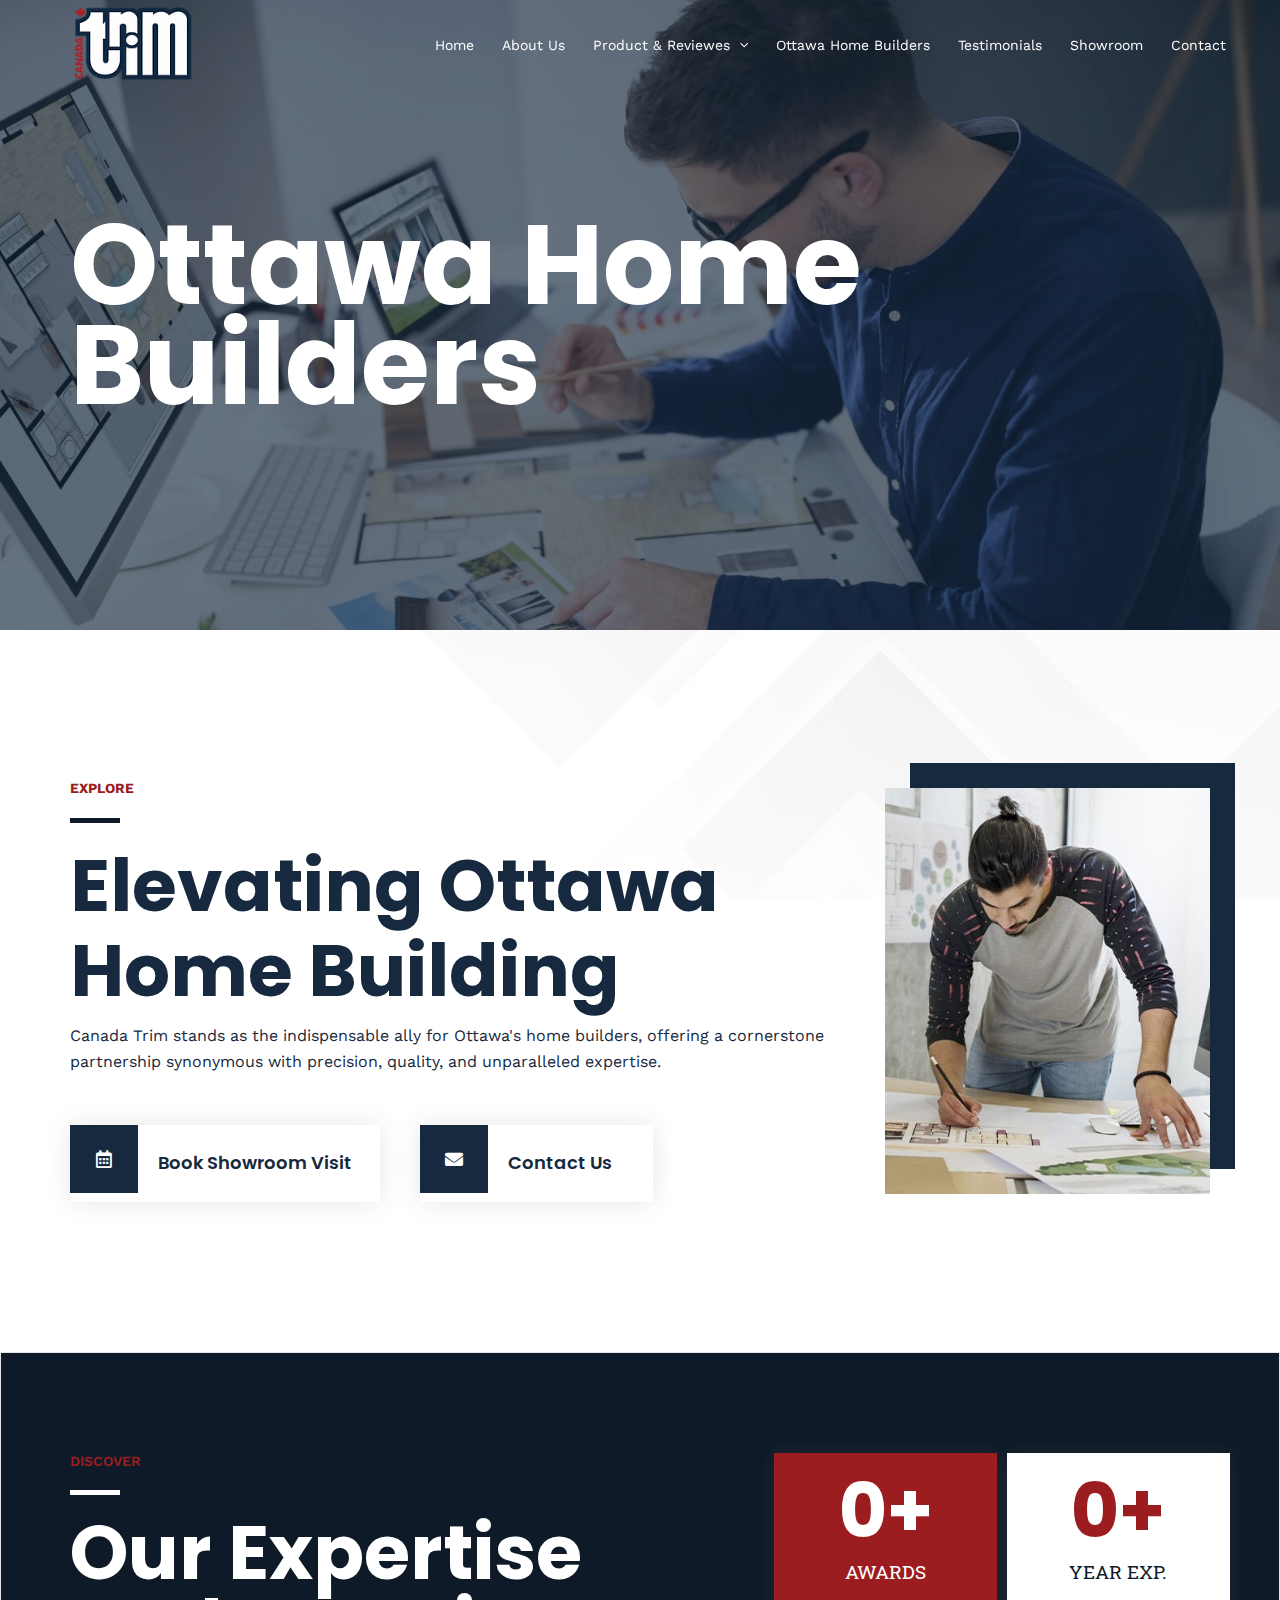
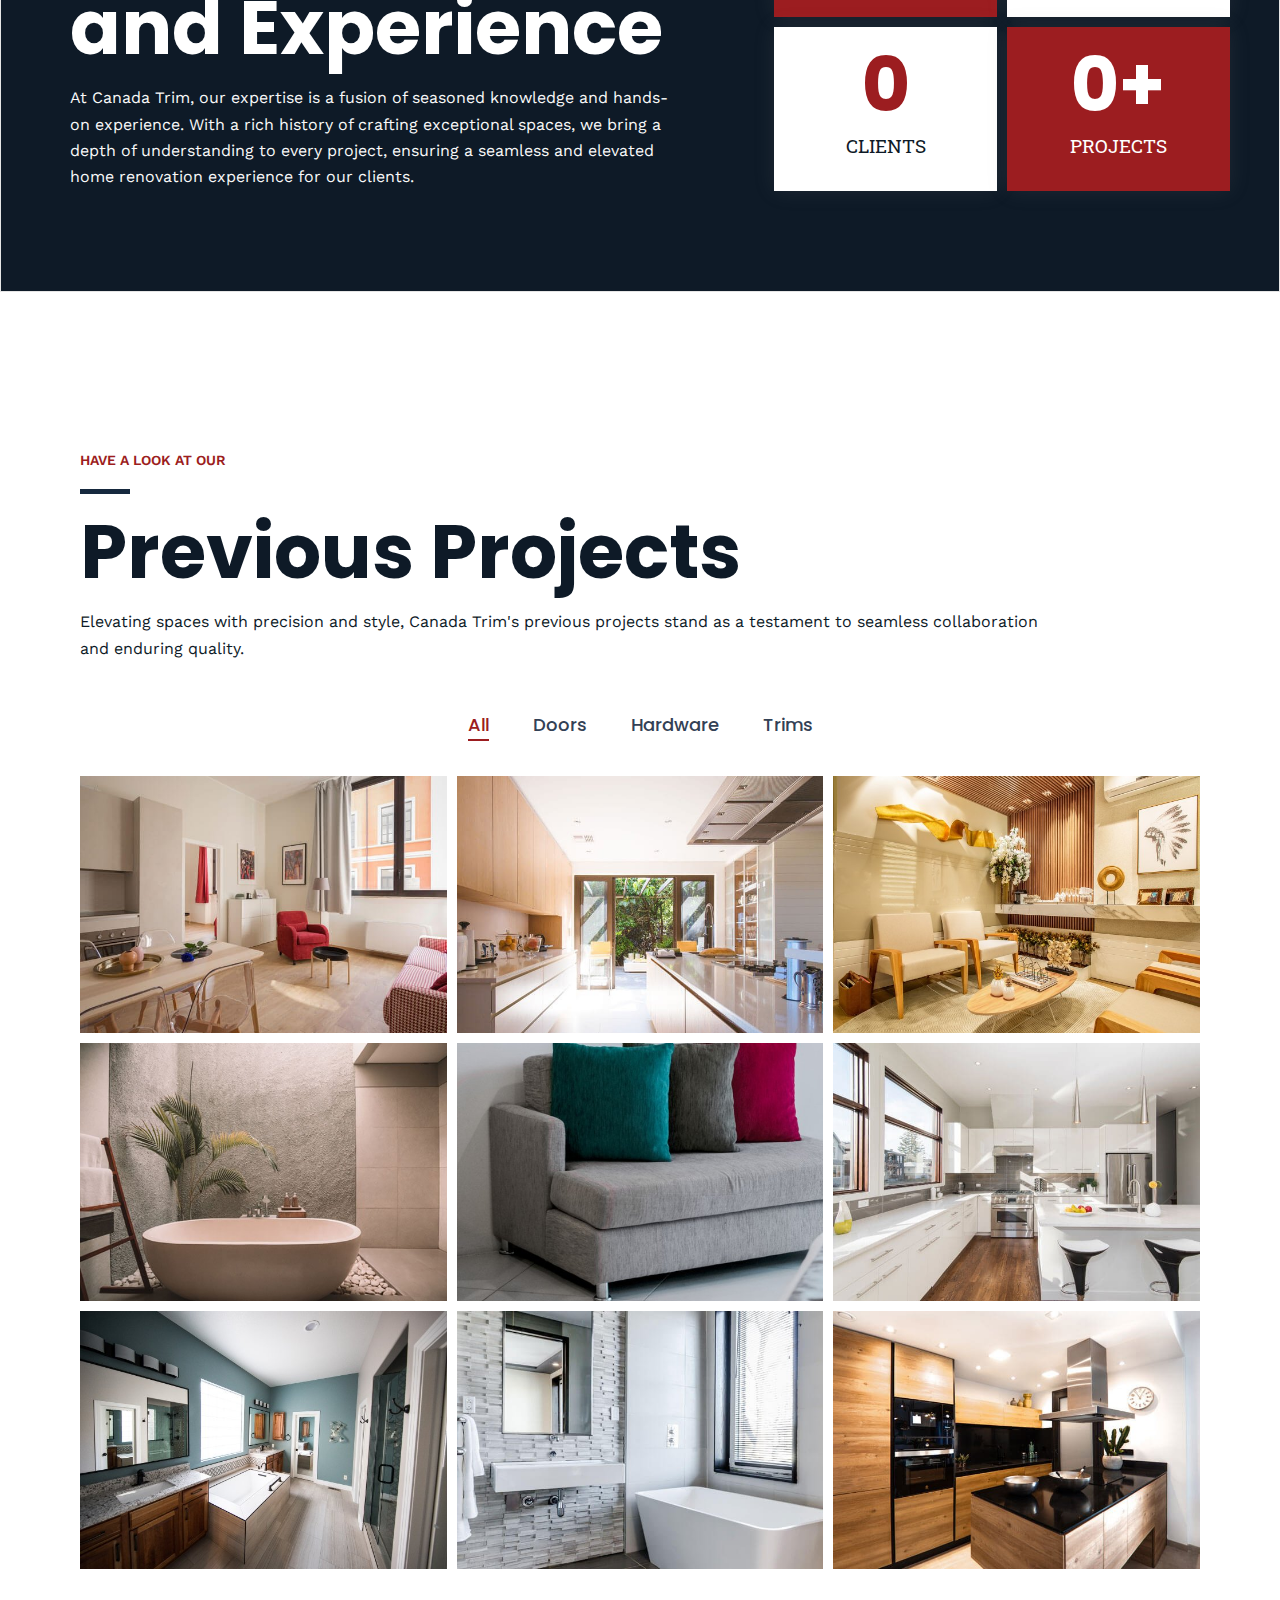
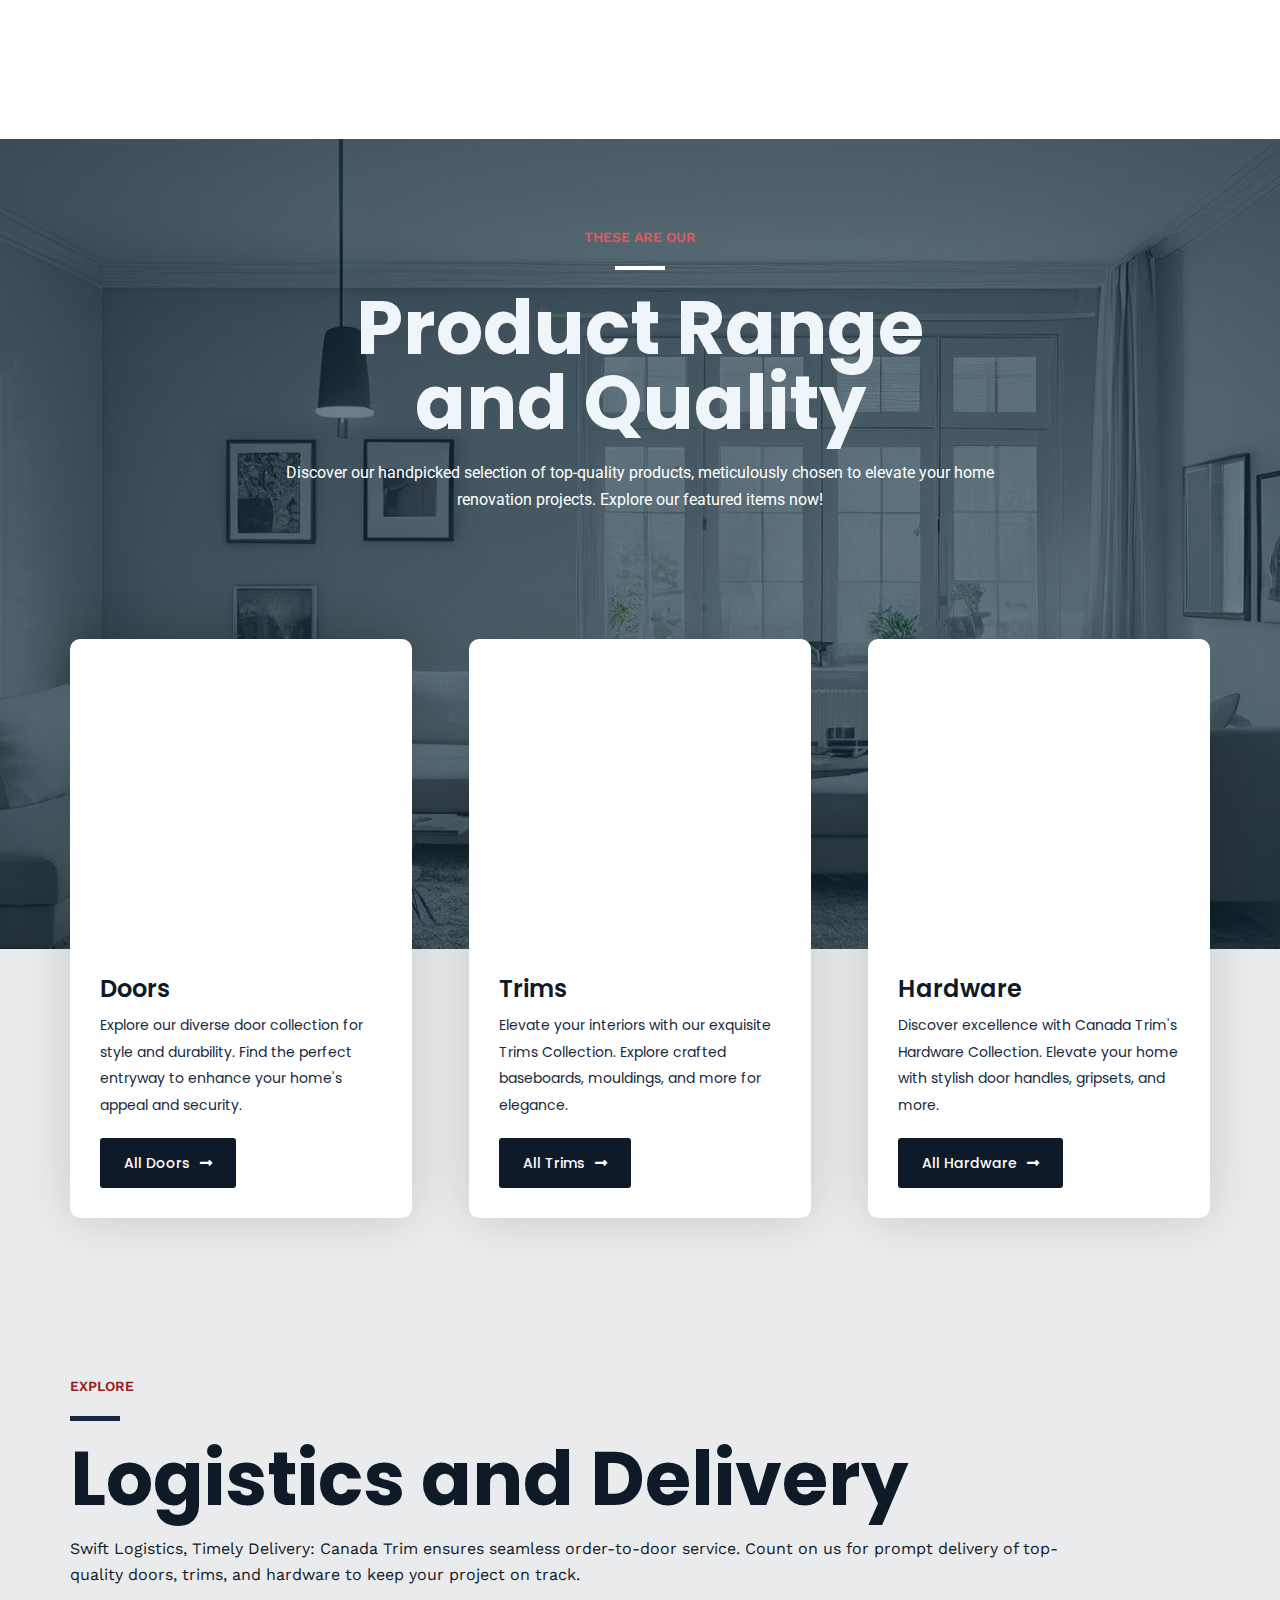
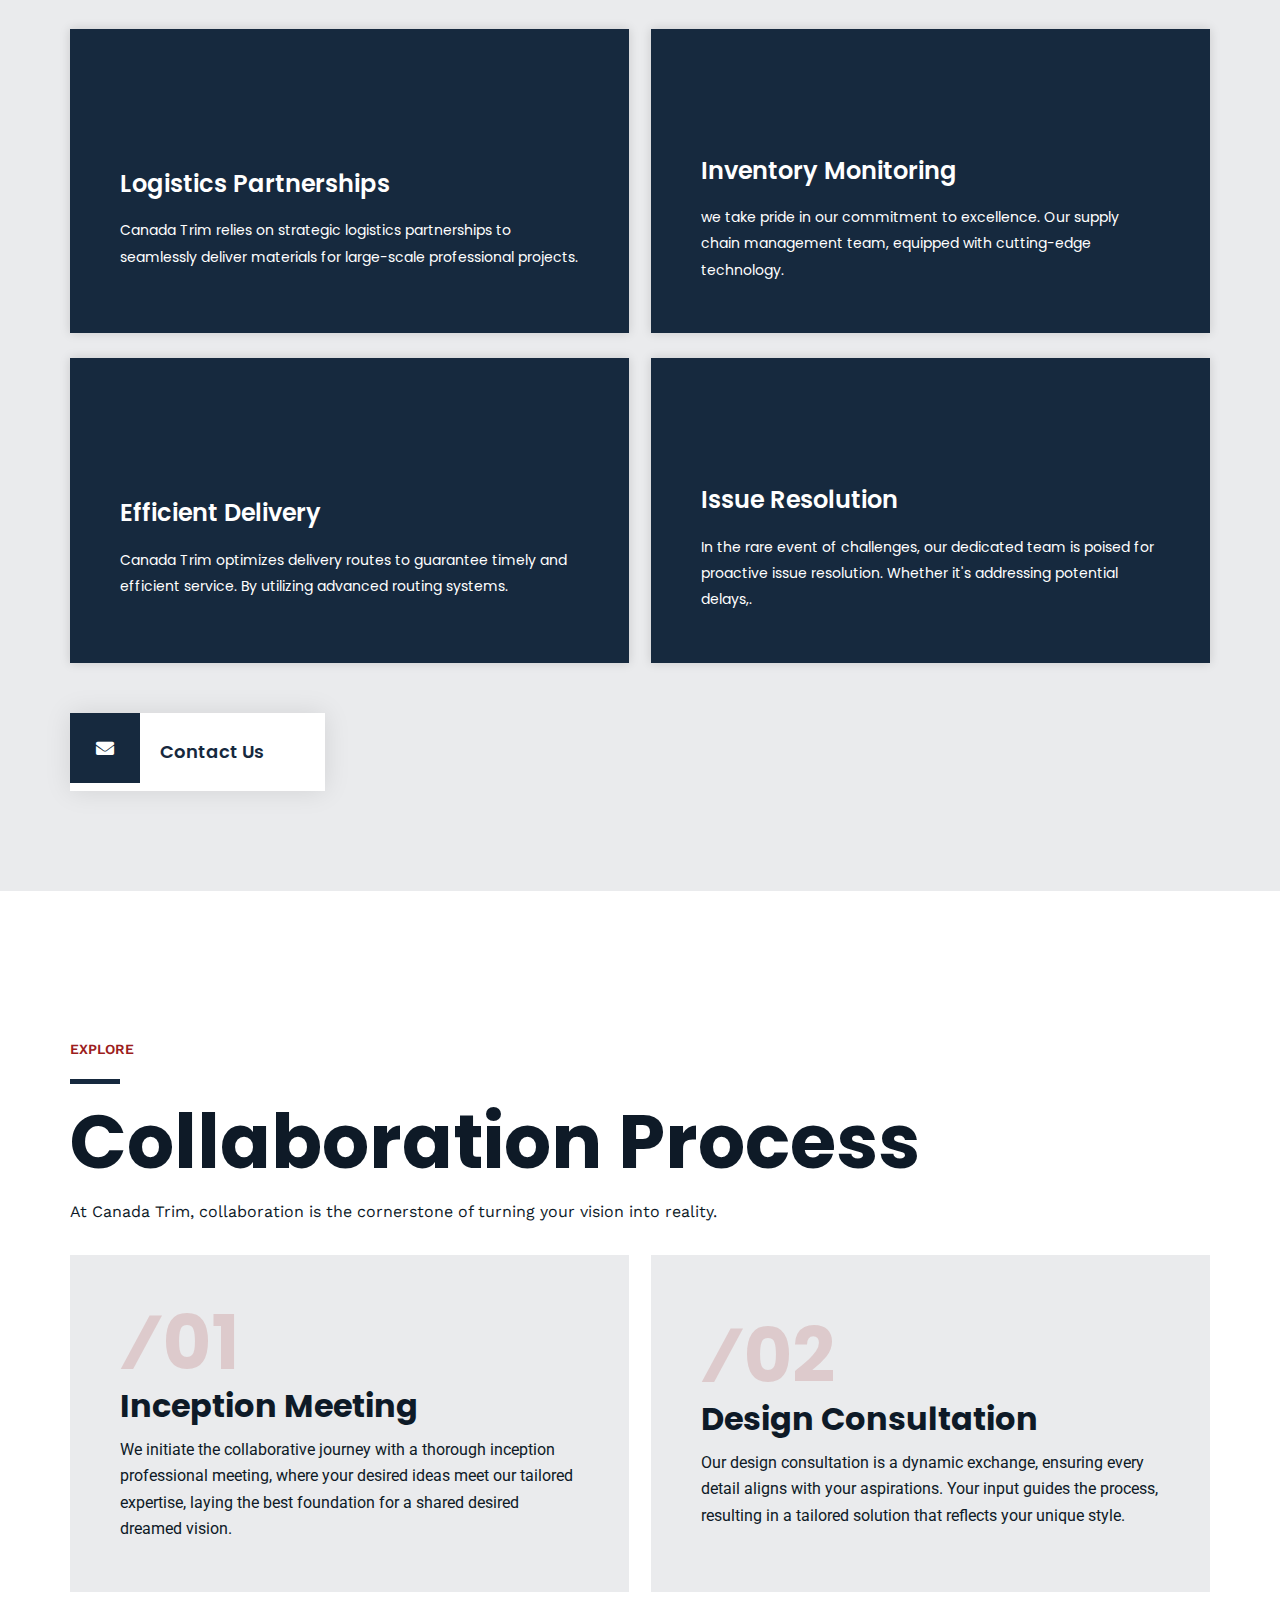
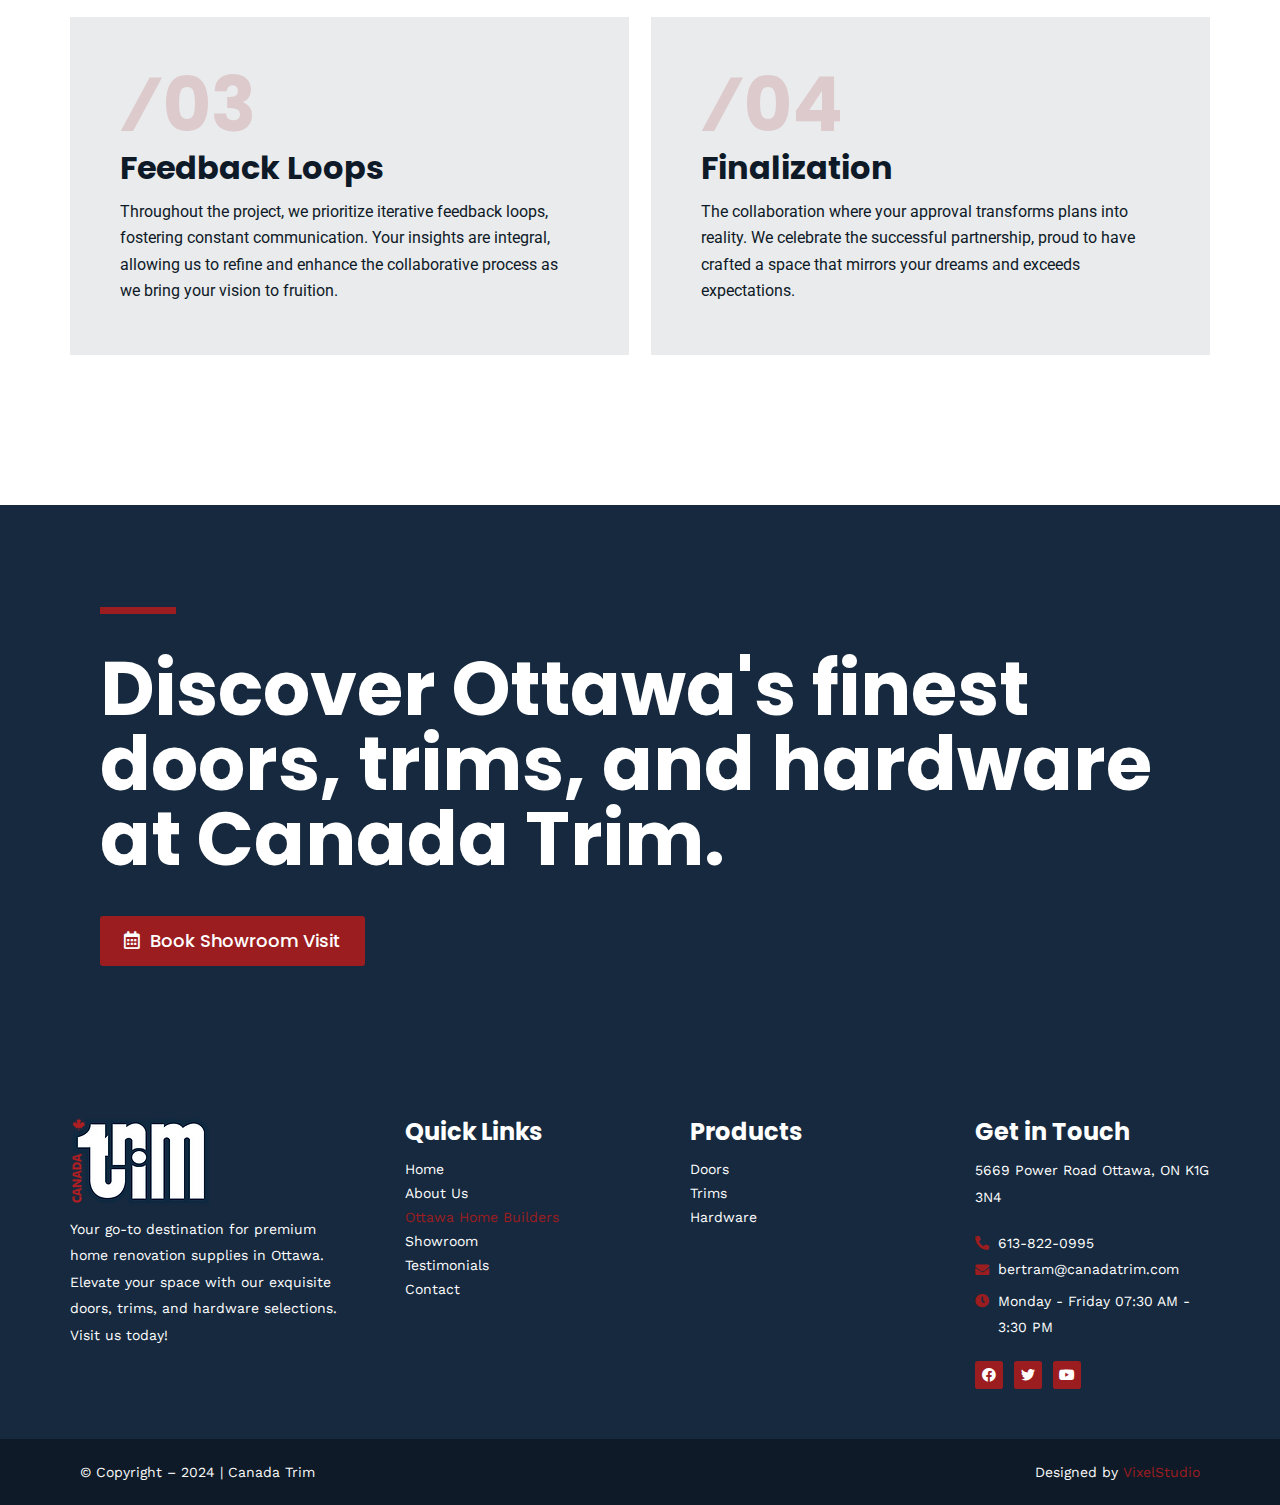
<file: ottawa-home-builders/index.html>
<!DOCTYPE html>
<html lang="en-US">
<head>
<meta charset="UTF-8">
<meta name="viewport" content="width=device-width, initial-scale=1">
	 <link rel="profile" href="https://gmpg.org/xfn/11"> 
	 <title>Ottawa Home Builders &#8211; Canada Trim</title>
<meta name="robots" content="max-image-preview:large">
<link rel="dns-prefetch" href="//fonts.googleapis.com">
<link rel="alternate" type="application/rss+xml" title="Canada Trim &raquo; Feed" href="/feed">
<link rel="alternate" type="application/rss+xml" title="Canada Trim &raquo; Comments Feed" href="/comments/feed">
<script>
window._wpemojiSettings = {"baseUrl":"https:\/\/s.w.org\/images\/core\/emoji\/14.0.0\/72x72\/","ext":".png","svgUrl":"https:\/\/s.w.org\/images\/core\/emoji\/14.0.0\/svg\/","svgExt":".svg","source":{"concatemoji":"\/wp-includes\/js\/wp-emoji-release.min.js?ver=6.4.4"}};
/*! This file is auto-generated */
!function(i,n){var o,s,e;function c(e){try{var t={supportTests:e,timestamp:(new Date).valueOf()};sessionStorage.setItem(o,JSON.stringify(t))}catch(e){}}function p(e,t,n){e.clearRect(0,0,e.canvas.width,e.canvas.height),e.fillText(t,0,0);var t=new Uint32Array(e.getImageData(0,0,e.canvas.width,e.canvas.height).data),r=(e.clearRect(0,0,e.canvas.width,e.canvas.height),e.fillText(n,0,0),new Uint32Array(e.getImageData(0,0,e.canvas.width,e.canvas.height).data));return t.every(function(e,t){return e===r[t]})}function u(e,t,n){switch(t){case"flag":return n(e,"🏳️‍⚧️","🏳️​⚧️")?!1:!n(e,"🇺🇳","🇺​🇳")&&!n(e,"🏴󠁧󠁢󠁥󠁮󠁧󠁿","🏴​󠁧​󠁢​󠁥​󠁮​󠁧​󠁿");case"emoji":return!n(e,"🫱🏻‍🫲🏿","🫱🏻​🫲🏿")}return!1}function f(e,t,n){var r="undefined"!=typeof WorkerGlobalScope&&self instanceof WorkerGlobalScope?new OffscreenCanvas(300,150):i.createElement("canvas"),a=r.getContext("2d",{willReadFrequently:!0}),o=(a.textBaseline="top",a.font="600 32px Arial",{});return e.forEach(function(e){o[e]=t(a,e,n)}),o}function t(e){var t=i.createElement("script");t.src=e,t.defer=!0,i.head.appendChild(t)}"undefined"!=typeof Promise&&(o="wpEmojiSettingsSupports",s=["flag","emoji"],n.supports={everything:!0,everythingExceptFlag:!0},e=new Promise(function(e){i.addEventListener("DOMContentLoaded",e,{once:!0})}),new Promise(function(t){var n=function(){try{var e=JSON.parse(sessionStorage.getItem(o));if("object"==typeof e&&"number"==typeof e.timestamp&&(new Date).valueOf()<e.timestamp+604800&&"object"==typeof e.supportTests)return e.supportTests}catch(e){}return null}();if(!n){if("undefined"!=typeof Worker&&"undefined"!=typeof OffscreenCanvas&&"undefined"!=typeof URL&&URL.createObjectURL&&"undefined"!=typeof Blob)try{var e="postMessage("+f.toString()+"("+[JSON.stringify(s),u.toString(),p.toString()].join(",")+"));",r=new Blob([e],{type:"text/javascript"}),a=new Worker(URL.createObjectURL(r),{name:"wpTestEmojiSupports"});return void(a.onmessage=function(e){c(n=e.data),a.terminate(),t(n)})}catch(e){}c(n=f(s,u,p))}t(n)}).then(function(e){for(var t in e)n.supports[t]=e[t],n.supports.everything=n.supports.everything&&n.supports[t],"flag"!==t&&(n.supports.everythingExceptFlag=n.supports.everythingExceptFlag&&n.supports[t]);n.supports.everythingExceptFlag=n.supports.everythingExceptFlag&&!n.supports.flag,n.DOMReady=!1,n.readyCallback=function(){n.DOMReady=!0}}).then(function(){return e}).then(function(){var e;n.supports.everything||(n.readyCallback(),(e=n.source||{}).concatemoji?t(e.concatemoji):e.wpemoji&&e.twemoji&&(t(e.twemoji),t(e.wpemoji)))}))}((window,document),window._wpemojiSettings);
</script>
<link rel="stylesheet" id="astra-theme-css-css" href="/wp-content/themes/astra/assets/css/minified/main.min.css?ver=4.6.5" media="all">
<style id="astra-theme-css-inline-css">:root{--ast-container-default-xlg-padding:2.5em;--ast-container-default-lg-padding:2.5em;--ast-container-default-slg-padding:2em;--ast-container-default-md-padding:2.5em;--ast-container-default-sm-padding:2.5em;--ast-container-default-xs-padding:2.4em;--ast-container-default-xxs-padding:1.8em;--ast-code-block-background:#ECEFF3;--ast-comment-inputs-background:#F9FAFB;--ast-normal-container-width:1200px;--ast-narrow-container-width:750px;--ast-blog-title-font-weight:600;--ast-blog-meta-weight:600;}html{font-size:100%;}a{color:var(--ast-global-color-0);}a:hover,a:focus{color:var(--ast-global-color-1);}body,button,input,select,textarea,.ast-button,.ast-custom-button{font-family:-apple-system,BlinkMacSystemFont,Segoe UI,Roboto,Oxygen-Sans,Ubuntu,Cantarell,Helvetica Neue,sans-serif;font-weight:400;font-size:16px;font-size:1rem;line-height:var(--ast-body-line-height,1.65em);}blockquote{color:var(--ast-global-color-3);}h1,.entry-content h1,h2,.entry-content h2,h3,.entry-content h3,h4,.entry-content h4,h5,.entry-content h5,h6,.entry-content h6,.site-title,.site-title a{font-weight:600;}.site-title{font-size:0px;font-size:0rem;display:block;}.site-header .site-description{font-size:15px;font-size:0.9375rem;display:none;}.entry-title{font-size:20px;font-size:1.25rem;}.ast-blog-single-element.ast-taxonomy-container a{font-size:14px;font-size:0.875rem;}.ast-blog-meta-container{font-size:13px;font-size:0.8125rem;}.archive .ast-article-post .ast-article-inner,.blog .ast-article-post .ast-article-inner,.archive .ast-article-post .ast-article-inner:hover,.blog .ast-article-post .ast-article-inner:hover{border-top-left-radius:6px;border-top-right-radius:6px;border-bottom-right-radius:6px;border-bottom-left-radius:6px;overflow:hidden;}h1,.entry-content h1{font-size:36px;font-size:2.25rem;font-weight:600;line-height:1.4em;}h2,.entry-content h2{font-size:30px;font-size:1.875rem;font-weight:600;line-height:1.3em;}h3,.entry-content h3{font-size:24px;font-size:1.5rem;font-weight:600;line-height:1.3em;}h4,.entry-content h4{font-size:20px;font-size:1.25rem;line-height:1.2em;font-weight:600;}h5,.entry-content h5{font-size:16px;font-size:1rem;line-height:1.2em;font-weight:600;}h6,.entry-content h6{font-size:16px;font-size:1rem;line-height:1.25em;font-weight:600;}::selection{background-color:var(--ast-global-color-0);color:#ffffff;}body,h1,.entry-title a,.entry-content h1,h2,.entry-content h2,h3,.entry-content h3,h4,.entry-content h4,h5,.entry-content h5,h6,.entry-content h6{color:var(--ast-global-color-3);}.tagcloud a:hover,.tagcloud a:focus,.tagcloud a.current-item{color:#ffffff;border-color:var(--ast-global-color-0);background-color:var(--ast-global-color-0);}input:focus,input[type="text"]:focus,input[type="email"]:focus,input[type="url"]:focus,input[type="password"]:focus,input[type="reset"]:focus,input[type="search"]:focus,textarea:focus{border-color:var(--ast-global-color-0);}input[type="radio"]:checked,input[type=reset],input[type="checkbox"]:checked,input[type="checkbox"]:hover:checked,input[type="checkbox"]:focus:checked,input[type=range]::-webkit-slider-thumb{border-color:var(--ast-global-color-0);background-color:var(--ast-global-color-0);box-shadow:none;}.site-footer a:hover + .post-count,.site-footer a:focus + .post-count{background:var(--ast-global-color-0);border-color:var(--ast-global-color-0);}.single .nav-links .nav-previous,.single .nav-links .nav-next{color:var(--ast-global-color-0);}.entry-meta,.entry-meta *{line-height:1.45;color:var(--ast-global-color-0);}.entry-meta a:not(.ast-button):hover,.entry-meta a:not(.ast-button):hover *,.entry-meta a:not(.ast-button):focus,.entry-meta a:not(.ast-button):focus *,.page-links > .page-link,.page-links .page-link:hover,.post-navigation a:hover{color:var(--ast-global-color-1);}#cat option,.secondary .calendar_wrap thead a,.secondary .calendar_wrap thead a:visited{color:var(--ast-global-color-0);}.secondary .calendar_wrap #today,.ast-progress-val span{background:var(--ast-global-color-0);}.secondary a:hover + .post-count,.secondary a:focus + .post-count{background:var(--ast-global-color-0);border-color:var(--ast-global-color-0);}.calendar_wrap #today > a{color:#ffffff;}.page-links .page-link,.single .post-navigation a{color:var(--ast-global-color-3);}.ast-search-menu-icon .search-form button.search-submit{padding:0 4px;}.ast-search-menu-icon form.search-form{padding-right:0;}.ast-search-menu-icon.slide-search input.search-field{width:0;}.ast-header-search .ast-search-menu-icon.ast-dropdown-active .search-form,.ast-header-search .ast-search-menu-icon.ast-dropdown-active .search-field:focus{transition:all 0.2s;}.search-form input.search-field:focus{outline:none;}.ast-search-menu-icon .search-form button.search-submit:focus,.ast-theme-transparent-header .ast-header-search .ast-dropdown-active .ast-icon,.ast-theme-transparent-header .ast-inline-search .search-field:focus .ast-icon{color:var(--ast-global-color-1);}.ast-header-search .slide-search .search-form{border:2px solid var(--ast-global-color-0);}.ast-header-search .slide-search .search-field{background-color:#fff;}.ast-archive-title{color:var(--ast-global-color-2);}.widget-title,.widget .wp-block-heading{font-size:22px;font-size:1.375rem;color:var(--ast-global-color-2);}.single .ast-author-details .author-title{color:var(--ast-global-color-1);}.ast-single-post .entry-content a,.ast-comment-content a:not(.ast-comment-edit-reply-wrap a){text-decoration:underline;}.ast-single-post .elementor-button-wrapper .elementor-button,.ast-single-post .entry-content .uagb-tab a,.ast-single-post .entry-content .uagb-ifb-cta a,.ast-single-post .entry-content .uabb-module-content a,.ast-single-post .entry-content .uagb-post-grid a,.ast-single-post .entry-content .uagb-timeline a,.ast-single-post .entry-content .uagb-toc__wrap a,.ast-single-post .entry-content .uagb-taxomony-box a,.ast-single-post .entry-content .woocommerce a,.entry-content .wp-block-latest-posts > li > a,.ast-single-post .entry-content .wp-block-file__button,li.ast-post-filter-single,.ast-single-post .ast-comment-content .comment-reply-link,.ast-single-post .ast-comment-content .comment-edit-link,.entry-content [CLASS*="wc-block"] .wc-block-components-button,.entry-content [CLASS*="wc-block"] .wc-block-components-totals-coupon-link,.entry-content [CLASS*="wc-block"] .wc-block-components-product-name{text-decoration:none;}.ast-search-menu-icon.slide-search a:focus-visible:focus-visible,.astra-search-icon:focus-visible,#close:focus-visible,a:focus-visible,.ast-menu-toggle:focus-visible,.site .skip-link:focus-visible,.wp-block-loginout input:focus-visible,.wp-block-search.wp-block-search__button-inside .wp-block-search__inside-wrapper,.ast-header-navigation-arrow:focus-visible,.woocommerce .wc-proceed-to-checkout > .checkout-button:focus-visible,.woocommerce .woocommerce-MyAccount-navigation ul li a:focus-visible,.ast-orders-table__row .ast-orders-table__cell:focus-visible,.woocommerce .woocommerce-order-details .order-again > .button:focus-visible,.woocommerce .woocommerce-message a.button.wc-forward:focus-visible,.woocommerce #minus_qty:focus-visible,.woocommerce #plus_qty:focus-visible,a#ast-apply-coupon:focus-visible,.woocommerce .woocommerce-info a:focus-visible,.woocommerce .astra-shop-summary-wrap a:focus-visible,.woocommerce a.wc-forward:focus-visible,#ast-apply-coupon:focus-visible,.woocommerce-js .woocommerce-mini-cart-item a.remove:focus-visible,#close:focus-visible,.button.search-submit:focus-visible,#search_submit:focus,.normal-search:focus-visible{outline-style:dotted;outline-color:inherit;outline-width:thin;}input:focus,input[type="text"]:focus,input[type="email"]:focus,input[type="url"]:focus,input[type="password"]:focus,input[type="reset"]:focus,input[type="search"]:focus,input[type="number"]:focus,textarea:focus,.wp-block-search__input:focus,[data-section="section-header-mobile-trigger"] .ast-button-wrap .ast-mobile-menu-trigger-minimal:focus,.ast-mobile-popup-drawer.active .menu-toggle-close:focus,.woocommerce-ordering select.orderby:focus,#ast-scroll-top:focus,#coupon_code:focus,.woocommerce-page #comment:focus,.woocommerce #reviews #respond input#submit:focus,.woocommerce a.add_to_cart_button:focus,.woocommerce .button.single_add_to_cart_button:focus,.woocommerce .woocommerce-cart-form button:focus,.woocommerce .woocommerce-cart-form__cart-item .quantity .qty:focus,.woocommerce .woocommerce-billing-fields .woocommerce-billing-fields__field-wrapper .woocommerce-input-wrapper > .input-text:focus,.woocommerce #order_comments:focus,.woocommerce #place_order:focus,.woocommerce .woocommerce-address-fields .woocommerce-address-fields__field-wrapper .woocommerce-input-wrapper > .input-text:focus,.woocommerce .woocommerce-MyAccount-content form button:focus,.woocommerce .woocommerce-MyAccount-content .woocommerce-EditAccountForm .woocommerce-form-row .woocommerce-Input.input-text:focus,.woocommerce .ast-woocommerce-container .woocommerce-pagination ul.page-numbers li a:focus,body #content .woocommerce form .form-row .select2-container--default .select2-selection--single:focus,#ast-coupon-code:focus,.woocommerce.woocommerce-js .quantity input[type=number]:focus,.woocommerce-js .woocommerce-mini-cart-item .quantity input[type=number]:focus,.woocommerce p#ast-coupon-trigger:focus{border-style:dotted;border-color:inherit;border-width:thin;}input{outline:none;}.woocommerce-js input[type=text]:focus,.woocommerce-js input[type=email]:focus,.woocommerce-js textarea:focus,input[type=number]:focus,.comments-area textarea#comment:focus,.comments-area textarea#comment:active,.comments-area .ast-comment-formwrap input[type="text"]:focus,.comments-area .ast-comment-formwrap input[type="text"]:active{outline-style:disable;outline-color:inherit;outline-width:thin;}.ast-logo-title-inline .site-logo-img{padding-right:1em;}.site-logo-img img{ transition:all 0.2s linear;}body .ast-oembed-container *{position:absolute;top:0;width:100%;height:100%;left:0;}body .wp-block-embed-pocket-casts .ast-oembed-container *{position:unset;}.ast-single-post-featured-section + article {margin-top: 2em;}.site-content .ast-single-post-featured-section img {width: 100%;overflow: hidden;object-fit: cover;}.ast-separate-container .site-content .ast-single-post-featured-section + article {margin-top: -80px;z-index: 9;position: relative;border-radius: 4px;}@media (min-width: 922px) {.ast-no-sidebar .site-content .ast-article-image-container--wide {margin-left: -120px;margin-right: -120px;max-width: unset;width: unset;}.ast-left-sidebar .site-content .ast-article-image-container--wide,.ast-right-sidebar .site-content .ast-article-image-container--wide {margin-left: -10px;margin-right: -10px;}.site-content .ast-article-image-container--full {margin-left: calc( -50vw + 50%);margin-right: calc( -50vw + 50%);max-width: 100vw;width: 100vw;}.ast-left-sidebar .site-content .ast-article-image-container--full,.ast-right-sidebar .site-content .ast-article-image-container--full {margin-left: -10px;margin-right: -10px;max-width: inherit;width: auto;}}.site > .ast-single-related-posts-container {margin-top: 0;}@media (min-width: 922px) {.ast-desktop .ast-container--narrow {max-width: var(--ast-narrow-container-width);margin: 0 auto;}}.ast-page-builder-template .hentry {margin: 0;}.ast-page-builder-template .site-content > .ast-container {max-width: 100%;padding: 0;}.ast-page-builder-template .site .site-content #primary {padding: 0;margin: 0;}.ast-page-builder-template .no-results {text-align: center;margin: 4em auto;}.ast-page-builder-template .ast-pagination {padding: 2em;}.ast-page-builder-template .entry-header.ast-no-title.ast-no-thumbnail {margin-top: 0;}.ast-page-builder-template .entry-header.ast-header-without-markup {margin-top: 0;margin-bottom: 0;}.ast-page-builder-template .entry-header.ast-no-title.ast-no-meta {margin-bottom: 0;}.ast-page-builder-template.single .post-navigation {padding-bottom: 2em;}.ast-page-builder-template.single-post .site-content > .ast-container {max-width: 100%;}.ast-page-builder-template .entry-header {margin-top: 2em;margin-left: auto;margin-right: auto;}.ast-page-builder-template .ast-archive-description {margin: 2em auto 0;padding-left: 20px;padding-right: 20px;}.ast-page-builder-template .ast-row {margin-left: 0;margin-right: 0;}.single.ast-page-builder-template .entry-header + .entry-content {margin-bottom: 2em;}@media(min-width: 921px) {.ast-page-builder-template.archive.ast-right-sidebar .ast-row article,.ast-page-builder-template.archive.ast-left-sidebar .ast-row article {padding-left: 0;padding-right: 0;}}input[type="text"],input[type="number"],input[type="email"],input[type="url"],input[type="password"],input[type="search"],input[type=reset],input[type=tel],input[type=date],select,textarea{font-size:16px;font-style:normal;font-weight:400;line-height:24px;width:100%;padding:12px 16px;border-radius:4px;box-shadow:0px 1px 2px 0px rgba(0,0,0,0.05);color:var(--ast-form-input-text,#475569);}input[type="text"],input[type="number"],input[type="email"],input[type="url"],input[type="password"],input[type="search"],input[type=reset],input[type=tel],input[type=date],select{height:40px;}input[type="date"]{border-width:1px;border-style:solid;border-color:var(--ast-border-color);}input[type="text"]:focus,input[type="number"]:focus,input[type="email"]:focus,input[type="url"]:focus,input[type="password"]:focus,input[type="search"]:focus,input[type=reset]:focus,input[type="tel"]:focus,input[type="date"]:focus,select:focus,textarea:focus{border-color:#046BD2;box-shadow:none;outline:none;color:var(--ast-form-input-focus-text,#475569);}label,legend{color:#111827;font-size:14px;font-style:normal;font-weight:500;line-height:20px;}select{padding:6px 10px;}fieldset{padding:30px;border-radius:4px;}button,.ast-button,.button,input[type="button"],input[type="reset"],input[type="submit"]{border-radius:4px;box-shadow:0px 1px 2px 0px rgba(0,0,0,0.05);}:root{--ast-comment-inputs-background:#FFF;}::placeholder{color:var(--ast-form-field-color,#9CA3AF);}::-ms-input-placeholder{color:var(--ast-form-field-color,#9CA3AF);}@media (max-width:921px){#ast-desktop-header{display:none;}}@media (min-width:922px){#ast-mobile-header{display:none;}}.wp-block-buttons.aligncenter{justify-content:center;}@media (max-width:921px){.ast-theme-transparent-header #primary,.ast-theme-transparent-header #secondary{padding:0;}}@media (max-width:921px){.ast-plain-container.ast-no-sidebar #primary{padding:0;}}.ast-plain-container.ast-no-sidebar #primary{margin-top:0;margin-bottom:0;}.wp-block-button.is-style-outline .wp-block-button__link{border-color:var(--ast-global-color-0);}div.wp-block-button.is-style-outline > .wp-block-button__link:not(.has-text-color),div.wp-block-button.wp-block-button__link.is-style-outline:not(.has-text-color){color:var(--ast-global-color-0);}.wp-block-button.is-style-outline .wp-block-button__link:hover,.wp-block-buttons .wp-block-button.is-style-outline .wp-block-button__link:focus,.wp-block-buttons .wp-block-button.is-style-outline > .wp-block-button__link:not(.has-text-color):hover,.wp-block-buttons .wp-block-button.wp-block-button__link.is-style-outline:not(.has-text-color):hover{color:#ffffff;background-color:var(--ast-global-color-1);border-color:var(--ast-global-color-1);}.post-page-numbers.current .page-link,.ast-pagination .page-numbers.current{color:#ffffff;border-color:var(--ast-global-color-0);background-color:var(--ast-global-color-0);}.wp-block-buttons .wp-block-button.is-style-outline .wp-block-button__link.wp-element-button,.ast-outline-button,.wp-block-uagb-buttons-child .uagb-buttons-repeater.ast-outline-button{border-color:var(--ast-global-color-0);font-family:inherit;font-weight:500;font-size:16px;font-size:1rem;line-height:1em;padding-top:13px;padding-right:30px;padding-bottom:13px;padding-left:30px;}.wp-block-buttons .wp-block-button.is-style-outline > .wp-block-button__link:not(.has-text-color),.wp-block-buttons .wp-block-button.wp-block-button__link.is-style-outline:not(.has-text-color),.ast-outline-button{color:var(--ast-global-color-0);}.wp-block-button.is-style-outline .wp-block-button__link:hover,.wp-block-buttons .wp-block-button.is-style-outline .wp-block-button__link:focus,.wp-block-buttons .wp-block-button.is-style-outline > .wp-block-button__link:not(.has-text-color):hover,.wp-block-buttons .wp-block-button.wp-block-button__link.is-style-outline:not(.has-text-color):hover,.ast-outline-button:hover,.ast-outline-button:focus,.wp-block-uagb-buttons-child .uagb-buttons-repeater.ast-outline-button:hover,.wp-block-uagb-buttons-child .uagb-buttons-repeater.ast-outline-button:focus{color:#ffffff;background-color:var(--ast-global-color-1);border-color:var(--ast-global-color-1);}.ast-single-post .entry-content a.ast-outline-button,.ast-single-post .entry-content .is-style-outline>.wp-block-button__link{text-decoration:none;}.uagb-buttons-repeater.ast-outline-button{border-radius:9999px;}@media (max-width:921px){.wp-block-buttons .wp-block-button.is-style-outline .wp-block-button__link.wp-element-button,.ast-outline-button,.wp-block-uagb-buttons-child .uagb-buttons-repeater.ast-outline-button{padding-top:12px;padding-right:28px;padding-bottom:12px;padding-left:28px;}}@media (max-width:544px){.wp-block-buttons .wp-block-button.is-style-outline .wp-block-button__link.wp-element-button,.ast-outline-button,.wp-block-uagb-buttons-child .uagb-buttons-repeater.ast-outline-button{padding-top:10px;padding-right:24px;padding-bottom:10px;padding-left:24px;}}.entry-content[ast-blocks-layout] > figure{margin-bottom:1em;}h1.widget-title{font-weight:600;}h2.widget-title{font-weight:600;}h3.widget-title{font-weight:600;} .content-area .elementor-widget-theme-post-content h1,.content-area .elementor-widget-theme-post-content h2,.content-area .elementor-widget-theme-post-content h3,.content-area .elementor-widget-theme-post-content h4,.content-area .elementor-widget-theme-post-content h5,.content-area .elementor-widget-theme-post-content h6{margin-top:1.5em;margin-bottom:calc(0.3em + 10px);}#page{display:flex;flex-direction:column;min-height:100vh;}.ast-404-layout-1 h1.page-title{color:var(--ast-global-color-2);}.single .post-navigation a{line-height:1em;height:inherit;}.error-404 .page-sub-title{font-size:1.5rem;font-weight:inherit;}.search .site-content .content-area .search-form{margin-bottom:0;}#page .site-content{flex-grow:1;}.widget{margin-bottom:1.25em;}#secondary li{line-height:1.5em;}#secondary .wp-block-group h2{margin-bottom:0.7em;}#secondary h2{font-size:1.7rem;}.ast-separate-container .ast-article-post,.ast-separate-container .ast-article-single,.ast-separate-container .comment-respond{padding:3em;}.ast-separate-container .ast-article-single .ast-article-single{padding:0;}.ast-article-single .wp-block-post-template-is-layout-grid{padding-left:0;}.ast-separate-container .comments-title,.ast-narrow-container .comments-title{padding:1.5em 2em;}.ast-page-builder-template .comment-form-textarea,.ast-comment-formwrap .ast-grid-common-col{padding:0;}.ast-comment-formwrap{padding:0;display:inline-flex;column-gap:20px;width:100%;margin-left:0;margin-right:0;}.comments-area textarea#comment:focus,.comments-area textarea#comment:active,.comments-area .ast-comment-formwrap input[type="text"]:focus,.comments-area .ast-comment-formwrap input[type="text"]:active {box-shadow:none;outline:none;}.archive.ast-page-builder-template .entry-header{margin-top:2em;}.ast-page-builder-template .ast-comment-formwrap{width:100%;}.entry-title{margin-bottom:0.6em;}.ast-archive-description p{font-size:inherit;font-weight:inherit;line-height:inherit;}.ast-separate-container .ast-comment-list li.depth-1,.hentry{margin-bottom:1.5em;}.site-content section.ast-archive-description{margin-bottom:2em;}@media (min-width:921px){.ast-left-sidebar.ast-page-builder-template #secondary,.archive.ast-right-sidebar.ast-page-builder-template .site-main{padding-left:20px;padding-right:20px;}}@media (max-width:544px){.ast-comment-formwrap.ast-row{column-gap:10px;display:inline-block;}#ast-commentform .ast-grid-common-col{position:relative;width:100%;}}@media (min-width:1201px){.ast-separate-container .ast-article-post,.ast-separate-container .ast-article-single,.ast-separate-container .ast-author-box,.ast-separate-container .ast-404-layout-1,.ast-separate-container .no-results{padding:3em;}}@media (max-width:921px){.ast-separate-container #primary,.ast-separate-container #secondary{padding:1.5em 0;}#primary,#secondary{padding:1.5em 0;margin:0;}.ast-left-sidebar #content > .ast-container{display:flex;flex-direction:column-reverse;width:100%;}}@media (min-width:922px){.ast-separate-container.ast-right-sidebar #primary,.ast-separate-container.ast-left-sidebar #primary{border:0;}.search-no-results.ast-separate-container #primary{margin-bottom:4em;}}.wp-block-button .wp-block-button__link{color:#ffffff;}.wp-block-button .wp-block-button__link:hover,.wp-block-button .wp-block-button__link:focus{color:#ffffff;background-color:var(--ast-global-color-1);border-color:var(--ast-global-color-1);}.elementor-widget-heading h1.elementor-heading-title{line-height:1.4em;}.elementor-widget-heading h2.elementor-heading-title{line-height:1.3em;}.elementor-widget-heading h3.elementor-heading-title{line-height:1.3em;}.elementor-widget-heading h4.elementor-heading-title{line-height:1.2em;}.elementor-widget-heading h5.elementor-heading-title{line-height:1.2em;}.elementor-widget-heading h6.elementor-heading-title{line-height:1.25em;}.wp-block-button .wp-block-button__link,.wp-block-search .wp-block-search__button,body .wp-block-file .wp-block-file__button{border-color:var(--ast-global-color-0);background-color:var(--ast-global-color-0);color:#ffffff;font-family:inherit;font-weight:500;line-height:1em;font-size:16px;font-size:1rem;padding-top:15px;padding-right:30px;padding-bottom:15px;padding-left:30px;}.ast-single-post .entry-content .wp-block-button .wp-block-button__link,.ast-single-post .entry-content .wp-block-search .wp-block-search__button,body .entry-content .wp-block-file .wp-block-file__button{text-decoration:none;}@media (max-width:921px){.wp-block-button .wp-block-button__link,.wp-block-search .wp-block-search__button,body .wp-block-file .wp-block-file__button{padding-top:14px;padding-right:28px;padding-bottom:14px;padding-left:28px;}}@media (max-width:544px){.wp-block-button .wp-block-button__link,.wp-block-search .wp-block-search__button,body .wp-block-file .wp-block-file__button{padding-top:12px;padding-right:24px;padding-bottom:12px;padding-left:24px;}}.menu-toggle,button,.ast-button,.ast-custom-button,.button,input#submit,input[type="button"],input[type="submit"],input[type="reset"],#comments .submit,.search .search-submit,form[CLASS*="wp-block-search__"].wp-block-search .wp-block-search__inside-wrapper .wp-block-search__button,body .wp-block-file .wp-block-file__button,.search .search-submit,.woocommerce-js a.button,.woocommerce button.button,.woocommerce .woocommerce-message a.button,.woocommerce #respond input#submit.alt,.woocommerce input.button.alt,.woocommerce input.button,.woocommerce input.button:disabled,.woocommerce input.button:disabled[disabled],.woocommerce input.button:disabled:hover,.woocommerce input.button:disabled[disabled]:hover,.woocommerce #respond input#submit,.woocommerce button.button.alt.disabled,.wc-block-grid__products .wc-block-grid__product .wp-block-button__link,.wc-block-grid__product-onsale,[CLASS*="wc-block"] button,.woocommerce-js .astra-cart-drawer .astra-cart-drawer-content .woocommerce-mini-cart__buttons .button:not(.checkout):not(.ast-continue-shopping),.woocommerce-js .astra-cart-drawer .astra-cart-drawer-content .woocommerce-mini-cart__buttons a.checkout,.woocommerce button.button.alt.disabled.wc-variation-selection-needed,[CLASS*="wc-block"] .wc-block-components-button{border-style:solid;border-top-width:0;border-right-width:0;border-left-width:0;border-bottom-width:0;color:#ffffff;border-color:var(--ast-global-color-0);background-color:var(--ast-global-color-0);padding-top:15px;padding-right:30px;padding-bottom:15px;padding-left:30px;font-family:inherit;font-weight:500;font-size:16px;font-size:1rem;line-height:1em;}button:focus,.menu-toggle:hover,button:hover,.ast-button:hover,.ast-custom-button:hover .button:hover,.ast-custom-button:hover ,input[type=reset]:hover,input[type=reset]:focus,input#submit:hover,input#submit:focus,input[type="button"]:hover,input[type="button"]:focus,input[type="submit"]:hover,input[type="submit"]:focus,form[CLASS*="wp-block-search__"].wp-block-search .wp-block-search__inside-wrapper .wp-block-search__button:hover,form[CLASS*="wp-block-search__"].wp-block-search .wp-block-search__inside-wrapper .wp-block-search__button:focus,body .wp-block-file .wp-block-file__button:hover,body .wp-block-file .wp-block-file__button:focus,.woocommerce-js a.button:hover,.woocommerce button.button:hover,.woocommerce .woocommerce-message a.button:hover,.woocommerce #respond input#submit:hover,.woocommerce #respond input#submit.alt:hover,.woocommerce input.button.alt:hover,.woocommerce input.button:hover,.woocommerce button.button.alt.disabled:hover,.wc-block-grid__products .wc-block-grid__product .wp-block-button__link:hover,[CLASS*="wc-block"] button:hover,.woocommerce-js .astra-cart-drawer .astra-cart-drawer-content .woocommerce-mini-cart__buttons .button:not(.checkout):not(.ast-continue-shopping):hover,.woocommerce-js .astra-cart-drawer .astra-cart-drawer-content .woocommerce-mini-cart__buttons a.checkout:hover,.woocommerce button.button.alt.disabled.wc-variation-selection-needed:hover,[CLASS*="wc-block"] .wc-block-components-button:hover,[CLASS*="wc-block"] .wc-block-components-button:focus{color:#ffffff;background-color:var(--ast-global-color-1);border-color:var(--ast-global-color-1);}form[CLASS*="wp-block-search__"].wp-block-search .wp-block-search__inside-wrapper .wp-block-search__button.has-icon{padding-top:calc(15px - 3px);padding-right:calc(30px - 3px);padding-bottom:calc(15px - 3px);padding-left:calc(30px - 3px);}@media (max-width:921px){.menu-toggle,button,.ast-button,.ast-custom-button,.button,input#submit,input[type="button"],input[type="submit"],input[type="reset"],#comments .submit,.search .search-submit,form[CLASS*="wp-block-search__"].wp-block-search .wp-block-search__inside-wrapper .wp-block-search__button,body .wp-block-file .wp-block-file__button,.search .search-submit,.woocommerce-js a.button,.woocommerce button.button,.woocommerce .woocommerce-message a.button,.woocommerce #respond input#submit.alt,.woocommerce input.button.alt,.woocommerce input.button,.woocommerce input.button:disabled,.woocommerce input.button:disabled[disabled],.woocommerce input.button:disabled:hover,.woocommerce input.button:disabled[disabled]:hover,.woocommerce #respond input#submit,.woocommerce button.button.alt.disabled,.wc-block-grid__products .wc-block-grid__product .wp-block-button__link,.wc-block-grid__product-onsale,[CLASS*="wc-block"] button,.woocommerce-js .astra-cart-drawer .astra-cart-drawer-content .woocommerce-mini-cart__buttons .button:not(.checkout):not(.ast-continue-shopping),.woocommerce-js .astra-cart-drawer .astra-cart-drawer-content .woocommerce-mini-cart__buttons a.checkout,.woocommerce button.button.alt.disabled.wc-variation-selection-needed,[CLASS*="wc-block"] .wc-block-components-button{padding-top:14px;padding-right:28px;padding-bottom:14px;padding-left:28px;}}@media (max-width:544px){.menu-toggle,button,.ast-button,.ast-custom-button,.button,input#submit,input[type="button"],input[type="submit"],input[type="reset"],#comments .submit,.search .search-submit,form[CLASS*="wp-block-search__"].wp-block-search .wp-block-search__inside-wrapper .wp-block-search__button,body .wp-block-file .wp-block-file__button,.search .search-submit,.woocommerce-js a.button,.woocommerce button.button,.woocommerce .woocommerce-message a.button,.woocommerce #respond input#submit.alt,.woocommerce input.button.alt,.woocommerce input.button,.woocommerce input.button:disabled,.woocommerce input.button:disabled[disabled],.woocommerce input.button:disabled:hover,.woocommerce input.button:disabled[disabled]:hover,.woocommerce #respond input#submit,.woocommerce button.button.alt.disabled,.wc-block-grid__products .wc-block-grid__product .wp-block-button__link,.wc-block-grid__product-onsale,[CLASS*="wc-block"] button,.woocommerce-js .astra-cart-drawer .astra-cart-drawer-content .woocommerce-mini-cart__buttons .button:not(.checkout):not(.ast-continue-shopping),.woocommerce-js .astra-cart-drawer .astra-cart-drawer-content .woocommerce-mini-cart__buttons a.checkout,.woocommerce button.button.alt.disabled.wc-variation-selection-needed,[CLASS*="wc-block"] .wc-block-components-button{padding-top:12px;padding-right:24px;padding-bottom:12px;padding-left:24px;}}@media (max-width:921px){.ast-mobile-header-stack .main-header-bar .ast-search-menu-icon{display:inline-block;}.ast-header-break-point.ast-header-custom-item-outside .ast-mobile-header-stack .main-header-bar .ast-search-icon{margin:0;}.ast-comment-avatar-wrap img{max-width:2.5em;}.ast-comment-meta{padding:0 1.8888em 1.3333em;}}@media (min-width:544px){.ast-container{max-width:100%;}}@media (max-width:544px){.ast-separate-container .ast-article-post,.ast-separate-container .ast-article-single,.ast-separate-container .comments-title,.ast-separate-container .ast-archive-description{padding:1.5em 1em;}.ast-separate-container #content .ast-container{padding-left:0.54em;padding-right:0.54em;}.ast-separate-container .ast-comment-list .bypostauthor{padding:.5em;}.ast-search-menu-icon.ast-dropdown-active .search-field{width:170px;}}.ast-separate-container{background-color:var(--ast-global-color-4);;}@media (max-width:921px){.site-title{display:block;}.site-header .site-description{display:none;}h1,.entry-content h1{font-size:30px;}h2,.entry-content h2{font-size:25px;}h3,.entry-content h3{font-size:20px;}.astra-logo-svg{width:100px;}header .custom-logo-link img,.ast-header-break-point .site-logo-img .custom-mobile-logo-link img{max-width:100px;}}@media (max-width:544px){.site-title{display:block;}.site-header .site-description{display:none;}h1,.entry-content h1{font-size:30px;}h2,.entry-content h2{font-size:25px;}h3,.entry-content h3{font-size:20px;}}@media (max-width:921px){html{font-size:91.2%;}}@media (max-width:544px){html{font-size:91.2%;}}@media (min-width:922px){.ast-container{max-width:1240px;}}@media (min-width:922px){.site-content .ast-container{display:flex;}}@media (max-width:921px){.site-content .ast-container{flex-direction:column;}}@media (min-width:922px){.main-header-menu .sub-menu .menu-item.ast-left-align-sub-menu:hover > .sub-menu,.main-header-menu .sub-menu .menu-item.ast-left-align-sub-menu.focus > .sub-menu{margin-left:-0px;}}.ast-theme-transparent-header [data-section="section-header-mobile-trigger"] .ast-button-wrap .ast-mobile-menu-trigger-minimal{background:transparent;}.entry-content li > p{margin-bottom:0;}.site .comments-area{padding-bottom:2em;margin-top:2em;}.wp-block-file {display: flex;align-items: center;flex-wrap: wrap;justify-content: space-between;}.wp-block-pullquote {border: none;}.wp-block-pullquote blockquote::before {content: "\201D";font-family: "Helvetica",sans-serif;display: flex;transform: rotate( 180deg );font-size: 6rem;font-style: normal;line-height: 1;font-weight: bold;align-items: center;justify-content: center;}.has-text-align-right > blockquote::before {justify-content: flex-start;}.has-text-align-left > blockquote::before {justify-content: flex-end;}figure.wp-block-pullquote.is-style-solid-color blockquote {max-width: 100%;text-align: inherit;}html body {--wp--custom--ast-default-block-top-padding: 3em;--wp--custom--ast-default-block-right-padding: 3em;--wp--custom--ast-default-block-bottom-padding: 3em;--wp--custom--ast-default-block-left-padding: 3em;--wp--custom--ast-container-width: 1200px;--wp--custom--ast-content-width-size: 1200px;--wp--custom--ast-wide-width-size: calc(1200px + var(--wp--custom--ast-default-block-left-padding) + var(--wp--custom--ast-default-block-right-padding));}.ast-narrow-container {--wp--custom--ast-content-width-size: 750px;--wp--custom--ast-wide-width-size: 750px;}@media(max-width: 921px) {html body {--wp--custom--ast-default-block-top-padding: 3em;--wp--custom--ast-default-block-right-padding: 2em;--wp--custom--ast-default-block-bottom-padding: 3em;--wp--custom--ast-default-block-left-padding: 2em;}}@media(max-width: 544px) {html body {--wp--custom--ast-default-block-top-padding: 3em;--wp--custom--ast-default-block-right-padding: 1.5em;--wp--custom--ast-default-block-bottom-padding: 3em;--wp--custom--ast-default-block-left-padding: 1.5em;}}.entry-content > .wp-block-group,.entry-content > .wp-block-cover,.entry-content > .wp-block-columns {padding-top: var(--wp--custom--ast-default-block-top-padding);padding-right: var(--wp--custom--ast-default-block-right-padding);padding-bottom: var(--wp--custom--ast-default-block-bottom-padding);padding-left: var(--wp--custom--ast-default-block-left-padding);}.ast-plain-container.ast-no-sidebar .entry-content > .alignfull,.ast-page-builder-template .ast-no-sidebar .entry-content > .alignfull {margin-left: calc( -50vw + 50%);margin-right: calc( -50vw + 50%);max-width: 100vw;width: 100vw;}.ast-plain-container.ast-no-sidebar .entry-content .alignfull .alignfull,.ast-page-builder-template.ast-no-sidebar .entry-content .alignfull .alignfull,.ast-plain-container.ast-no-sidebar .entry-content .alignfull .alignwide,.ast-page-builder-template.ast-no-sidebar .entry-content .alignfull .alignwide,.ast-plain-container.ast-no-sidebar .entry-content .alignwide .alignfull,.ast-page-builder-template.ast-no-sidebar .entry-content .alignwide .alignfull,.ast-plain-container.ast-no-sidebar .entry-content .alignwide .alignwide,.ast-page-builder-template.ast-no-sidebar .entry-content .alignwide .alignwide,.ast-plain-container.ast-no-sidebar .entry-content .wp-block-column .alignfull,.ast-page-builder-template.ast-no-sidebar .entry-content .wp-block-column .alignfull,.ast-plain-container.ast-no-sidebar .entry-content .wp-block-column .alignwide,.ast-page-builder-template.ast-no-sidebar .entry-content .wp-block-column .alignwide {margin-left: auto;margin-right: auto;width: 100%;}[ast-blocks-layout] .wp-block-separator:not(.is-style-dots) {height: 0;}[ast-blocks-layout] .wp-block-separator {margin: 20px auto;}[ast-blocks-layout] .wp-block-separator:not(.is-style-wide):not(.is-style-dots) {max-width: 100px;}[ast-blocks-layout] .wp-block-separator.has-background {padding: 0;}.entry-content[ast-blocks-layout] > * {max-width: var(--wp--custom--ast-content-width-size);margin-left: auto;margin-right: auto;}.entry-content[ast-blocks-layout] > .alignwide {max-width: var(--wp--custom--ast-wide-width-size);}.entry-content[ast-blocks-layout] .alignfull {max-width: none;}.entry-content .wp-block-columns {margin-bottom: 0;}blockquote {margin: 1.5em;border-color: rgba(0,0,0,0.05);}.wp-block-quote:not(.has-text-align-right):not(.has-text-align-center) {border-left: 5px solid rgba(0,0,0,0.05);}.has-text-align-right > blockquote,blockquote.has-text-align-right {border-right: 5px solid rgba(0,0,0,0.05);}.has-text-align-left > blockquote,blockquote.has-text-align-left {border-left: 5px solid rgba(0,0,0,0.05);}.wp-block-site-tagline,.wp-block-latest-posts .read-more {margin-top: 15px;}.wp-block-loginout p label {display: block;}.wp-block-loginout p:not(.login-remember):not(.login-submit) input {width: 100%;}.wp-block-loginout input:focus {border-color: transparent;}.wp-block-loginout input:focus {outline: thin dotted;}.entry-content .wp-block-media-text .wp-block-media-text__content {padding: 0 0 0 8%;}.entry-content .wp-block-media-text.has-media-on-the-right .wp-block-media-text__content {padding: 0 8% 0 0;}.entry-content .wp-block-media-text.has-background .wp-block-media-text__content {padding: 8%;}.entry-content .wp-block-cover:not([class*="background-color"]) .wp-block-cover__inner-container,.entry-content .wp-block-cover:not([class*="background-color"]) .wp-block-cover-image-text,.entry-content .wp-block-cover:not([class*="background-color"]) .wp-block-cover-text,.entry-content .wp-block-cover-image:not([class*="background-color"]) .wp-block-cover__inner-container,.entry-content .wp-block-cover-image:not([class*="background-color"]) .wp-block-cover-image-text,.entry-content .wp-block-cover-image:not([class*="background-color"]) .wp-block-cover-text {color: var(--ast-global-color-5);}.wp-block-loginout .login-remember input {width: 1.1rem;height: 1.1rem;margin: 0 5px 4px 0;vertical-align: middle;}.wp-block-latest-posts > li > *:first-child,.wp-block-latest-posts:not(.is-grid) > li:first-child {margin-top: 0;}.wp-block-search__inside-wrapper .wp-block-search__input {padding: 0 10px;color: var(--ast-global-color-3);background: var(--ast-global-color-5);border-color: var(--ast-border-color);}.wp-block-latest-posts .read-more {margin-bottom: 1.5em;}.wp-block-search__no-button .wp-block-search__inside-wrapper .wp-block-search__input {padding-top: 5px;padding-bottom: 5px;}.wp-block-latest-posts .wp-block-latest-posts__post-date,.wp-block-latest-posts .wp-block-latest-posts__post-author {font-size: 1rem;}.wp-block-latest-posts > li > *,.wp-block-latest-posts:not(.is-grid) > li {margin-top: 12px;margin-bottom: 12px;}.ast-page-builder-template .entry-content[ast-blocks-layout] > *,.ast-page-builder-template .entry-content[ast-blocks-layout] > .alignfull > * {max-width: none;}.ast-page-builder-template .entry-content[ast-blocks-layout] > .alignwide > * {max-width: var(--wp--custom--ast-wide-width-size);}.ast-page-builder-template .entry-content[ast-blocks-layout] > .inherit-container-width > *,.ast-page-builder-template .entry-content[ast-blocks-layout] > * > *,.entry-content[ast-blocks-layout] > .wp-block-cover .wp-block-cover__inner-container {max-width: var(--wp--custom--ast-content-width-size);margin-left: auto;margin-right: auto;}.entry-content[ast-blocks-layout] .wp-block-cover:not(.alignleft):not(.alignright) {width: auto;}@media(max-width: 1200px) {.ast-separate-container .entry-content > .alignfull,.ast-separate-container .entry-content[ast-blocks-layout] > .alignwide,.ast-plain-container .entry-content[ast-blocks-layout] > .alignwide,.ast-plain-container .entry-content .alignfull {margin-left: calc(-1 * min(var(--ast-container-default-xlg-padding),20px)) ;margin-right: calc(-1 * min(var(--ast-container-default-xlg-padding),20px));}}@media(min-width: 1201px) {.ast-separate-container .entry-content > .alignfull {margin-left: calc(-1 * var(--ast-container-default-xlg-padding) );margin-right: calc(-1 * var(--ast-container-default-xlg-padding) );}.ast-separate-container .entry-content[ast-blocks-layout] > .alignwide,.ast-plain-container .entry-content[ast-blocks-layout] > .alignwide {margin-left: calc(-1 * var(--wp--custom--ast-default-block-left-padding) );margin-right: calc(-1 * var(--wp--custom--ast-default-block-right-padding) );}}@media(min-width: 921px) {.ast-separate-container .entry-content .wp-block-group.alignwide:not(.inherit-container-width) > :where(:not(.alignleft):not(.alignright)),.ast-plain-container .entry-content .wp-block-group.alignwide:not(.inherit-container-width) > :where(:not(.alignleft):not(.alignright)) {max-width: calc( var(--wp--custom--ast-content-width-size) + 80px );}.ast-plain-container.ast-right-sidebar .entry-content[ast-blocks-layout] .alignfull,.ast-plain-container.ast-left-sidebar .entry-content[ast-blocks-layout] .alignfull {margin-left: -60px;margin-right: -60px;}}@media(min-width: 544px) {.entry-content > .alignleft {margin-right: 20px;}.entry-content > .alignright {margin-left: 20px;}}@media (max-width:544px){.wp-block-columns .wp-block-column:not(:last-child){margin-bottom:20px;}.wp-block-latest-posts{margin:0;}}@media( max-width: 600px ) {.entry-content .wp-block-media-text .wp-block-media-text__content,.entry-content .wp-block-media-text.has-media-on-the-right .wp-block-media-text__content {padding: 8% 0 0;}.entry-content .wp-block-media-text.has-background .wp-block-media-text__content {padding: 8%;}}.ast-page-builder-template .entry-header {padding-left: 0;}.ast-narrow-container .site-content .wp-block-uagb-image--align-full .wp-block-uagb-image__figure {max-width: 100%;margin-left: auto;margin-right: auto;}.entry-content ul,.entry-content ol {padding: revert;margin: revert;padding-left: 20px;}:root .has-ast-global-color-0-color{color:var(--ast-global-color-0);}:root .has-ast-global-color-0-background-color{background-color:var(--ast-global-color-0);}:root .wp-block-button .has-ast-global-color-0-color{color:var(--ast-global-color-0);}:root .wp-block-button .has-ast-global-color-0-background-color{background-color:var(--ast-global-color-0);}:root .has-ast-global-color-1-color{color:var(--ast-global-color-1);}:root .has-ast-global-color-1-background-color{background-color:var(--ast-global-color-1);}:root .wp-block-button .has-ast-global-color-1-color{color:var(--ast-global-color-1);}:root .wp-block-button .has-ast-global-color-1-background-color{background-color:var(--ast-global-color-1);}:root .has-ast-global-color-2-color{color:var(--ast-global-color-2);}:root .has-ast-global-color-2-background-color{background-color:var(--ast-global-color-2);}:root .wp-block-button .has-ast-global-color-2-color{color:var(--ast-global-color-2);}:root .wp-block-button .has-ast-global-color-2-background-color{background-color:var(--ast-global-color-2);}:root .has-ast-global-color-3-color{color:var(--ast-global-color-3);}:root .has-ast-global-color-3-background-color{background-color:var(--ast-global-color-3);}:root .wp-block-button .has-ast-global-color-3-color{color:var(--ast-global-color-3);}:root .wp-block-button .has-ast-global-color-3-background-color{background-color:var(--ast-global-color-3);}:root .has-ast-global-color-4-color{color:var(--ast-global-color-4);}:root .has-ast-global-color-4-background-color{background-color:var(--ast-global-color-4);}:root .wp-block-button .has-ast-global-color-4-color{color:var(--ast-global-color-4);}:root .wp-block-button .has-ast-global-color-4-background-color{background-color:var(--ast-global-color-4);}:root .has-ast-global-color-5-color{color:var(--ast-global-color-5);}:root .has-ast-global-color-5-background-color{background-color:var(--ast-global-color-5);}:root .wp-block-button .has-ast-global-color-5-color{color:var(--ast-global-color-5);}:root .wp-block-button .has-ast-global-color-5-background-color{background-color:var(--ast-global-color-5);}:root .has-ast-global-color-6-color{color:var(--ast-global-color-6);}:root .has-ast-global-color-6-background-color{background-color:var(--ast-global-color-6);}:root .wp-block-button .has-ast-global-color-6-color{color:var(--ast-global-color-6);}:root .wp-block-button .has-ast-global-color-6-background-color{background-color:var(--ast-global-color-6);}:root .has-ast-global-color-7-color{color:var(--ast-global-color-7);}:root .has-ast-global-color-7-background-color{background-color:var(--ast-global-color-7);}:root .wp-block-button .has-ast-global-color-7-color{color:var(--ast-global-color-7);}:root .wp-block-button .has-ast-global-color-7-background-color{background-color:var(--ast-global-color-7);}:root .has-ast-global-color-8-color{color:var(--ast-global-color-8);}:root .has-ast-global-color-8-background-color{background-color:var(--ast-global-color-8);}:root .wp-block-button .has-ast-global-color-8-color{color:var(--ast-global-color-8);}:root .wp-block-button .has-ast-global-color-8-background-color{background-color:var(--ast-global-color-8);}:root{--ast-global-color-0:#046bd2;--ast-global-color-1:#045cb4;--ast-global-color-2:#1e293b;--ast-global-color-3:#334155;--ast-global-color-4:#F0F5FA;--ast-global-color-5:#FFFFFF;--ast-global-color-6:#D1D5DB;--ast-global-color-7:#111111;--ast-global-color-8:#111111;}:root {--ast-border-color : var(--ast-global-color-6);}.ast-single-entry-banner {-js-display: flex;display: flex;flex-direction: column;justify-content: center;text-align: center;position: relative;background: #eeeeee;}.ast-single-entry-banner[data-banner-layout="layout-1"] {max-width: 1200px;background: inherit;padding: 20px 0;}.ast-single-entry-banner[data-banner-width-type="custom"] {margin: 0 auto;width: 100%;}.ast-single-entry-banner + .site-content .entry-header {margin-bottom: 0;}.site .ast-author-avatar {--ast-author-avatar-size: ;}a.ast-underline-text {text-decoration: underline;}.ast-container > .ast-terms-link {position: relative;display: block;}a.ast-button.ast-badge-tax {padding: 4px 8px;border-radius: 3px;font-size: inherit;}header.entry-header .entry-title{font-weight:600;font-size:32px;font-size:2rem;}header.entry-header > *:not(:last-child){margin-bottom:10px;}header.entry-header .post-thumb-img-content{text-align:center;}header.entry-header .post-thumb img,.ast-single-post-featured-section.post-thumb img{aspect-ratio:16/9;width:100%;height:100%;}.ast-archive-entry-banner {-js-display: flex;display: flex;flex-direction: column;justify-content: center;text-align: center;position: relative;background: #eeeeee;}.ast-archive-entry-banner[data-banner-width-type="custom"] {margin: 0 auto;width: 100%;}.ast-archive-entry-banner[data-banner-layout="layout-1"] {background: inherit;padding: 20px 0;text-align: left;}body.archive .ast-archive-description{max-width:1200px;width:100%;text-align:left;padding-top:3em;padding-right:3em;padding-bottom:3em;padding-left:3em;}body.archive .ast-archive-description .ast-archive-title,body.archive .ast-archive-description .ast-archive-title *{font-weight:600;font-size:32px;font-size:2rem;}body.archive .ast-archive-description > *:not(:last-child){margin-bottom:10px;}@media (max-width:921px){body.archive .ast-archive-description{text-align:left;}}@media (max-width:544px){body.archive .ast-archive-description{text-align:left;}}.ast-theme-transparent-header #masthead .site-logo-img .transparent-custom-logo .astra-logo-svg{width:150px;}.ast-theme-transparent-header #masthead .site-logo-img .transparent-custom-logo img{ max-width:150px;}@media (max-width:921px){.ast-theme-transparent-header #masthead .site-logo-img .transparent-custom-logo .astra-logo-svg{width:120px;}.ast-theme-transparent-header #masthead .site-logo-img .transparent-custom-logo img{ max-width:120px;}}@media (max-width:543px){.ast-theme-transparent-header #masthead .site-logo-img .transparent-custom-logo .astra-logo-svg{width:100px;}.ast-theme-transparent-header #masthead .site-logo-img .transparent-custom-logo img{ max-width:100px;}}@media (min-width:921px){.ast-theme-transparent-header #masthead{position:absolute;left:0;right:0;}.ast-theme-transparent-header .main-header-bar,.ast-theme-transparent-header.ast-header-break-point .main-header-bar{background:none;}body.elementor-editor-active.ast-theme-transparent-header #masthead,.fl-builder-edit .ast-theme-transparent-header #masthead,body.vc_editor.ast-theme-transparent-header #masthead,body.brz-ed.ast-theme-transparent-header #masthead{z-index:0;}.ast-header-break-point.ast-replace-site-logo-transparent.ast-theme-transparent-header .custom-mobile-logo-link{display:none;}.ast-header-break-point.ast-replace-site-logo-transparent.ast-theme-transparent-header .transparent-custom-logo{display:inline-block;}.ast-theme-transparent-header .ast-above-header,.ast-theme-transparent-header .ast-above-header.ast-above-header-bar{background-image:none;background-color:transparent;}.ast-theme-transparent-header .ast-below-header{background-image:none;background-color:transparent;}}.ast-theme-transparent-header .ast-builder-menu .main-header-menu .menu-item .sub-menu,.ast-header-break-point.ast-flyout-menu-enable.ast-header-break-point .ast-builder-menu .main-header-bar-navigation .main-header-menu .menu-item .sub-menu,.ast-header-break-point.ast-flyout-menu-enable.ast-header-break-point .ast-builder-menu .main-header-bar-navigation [CLASS*="ast-builder-menu-"] .main-header-menu .menu-item .sub-menu,.ast-theme-transparent-header .ast-builder-menu .main-header-menu .menu-item .sub-menu .menu-link,.ast-header-break-point.ast-flyout-menu-enable.ast-header-break-point .ast-builder-menu .main-header-bar-navigation .main-header-menu .menu-item .sub-menu .menu-link,.ast-header-break-point.ast-flyout-menu-enable.ast-header-break-point .ast-builder-menu .main-header-bar-navigation [CLASS*="ast-builder-menu-"] .main-header-menu .menu-item .sub-menu .menu-link,.ast-theme-transparent-header .main-header-menu .menu-item .sub-menu .menu-link,.ast-header-break-point.ast-flyout-menu-enable.ast-header-break-point .main-header-bar-navigation .main-header-menu .menu-item .sub-menu .menu-link,.ast-theme-transparent-header .main-header-menu .menu-item .sub-menu,.ast-header-break-point.ast-flyout-menu-enable.ast-header-break-point .main-header-bar-navigation .main-header-menu .menu-item .sub-menu{background-color:rgba(255,255,255,0.03);}.ast-theme-transparent-header .ast-builder-menu .main-header-menu .menu-item .sub-menu .menu-item .menu-link,.ast-theme-transparent-header .ast-builder-menu .main-header-menu .menu-item .sub-menu .menu-item > .ast-menu-toggle,.ast-theme-transparent-header .main-header-menu .menu-item .sub-menu .menu-link,.ast-header-break-point.ast-flyout-menu-enable.ast-header-break-point .main-header-bar-navigation .main-header-menu .menu-item .sub-menu .menu-link{color:var(--ast-global-color-5);}.ast-theme-transparent-header .ast-builder-menu .main-header-menu .menu-item .sub-menu .menu-link:hover,.ast-theme-transparent-header .ast-builder-menu .main-header-menu .menu-item .sub-menu .menu-item:hover > .menu-link,.ast-theme-transparent-header .ast-builder-menu .main-header-menu .menu-item .sub-menu .menu-item.focus > .menu-item,.ast-theme-transparent-header .ast-builder-menu .main-header-menu .menu-item .sub-menu .menu-item.current-menu-item > .menu-link,.ast-theme-transparent-header .ast-builder-menu .main-header-menu .menu-item .sub-menu .menu-item.current-menu-item > .ast-menu-toggle,.ast-theme-transparent-header .ast-builder-menu .main-header-menu .menu-item .sub-menu .menu-item:hover > .ast-menu-toggle,.ast-theme-transparent-header .ast-builder-menu .main-header-menu .menu-item .sub-menu .menu-item.focus > .ast-menu-toggle,.ast-theme-transparent-header .main-header-menu .menu-item .sub-menu .menu-item:hover > .menu-link,.ast-header-break-point.ast-flyout-menu-enable.ast-header-break-point .main-header-bar-navigation .main-header-menu .menu-item .sub-menu .menu-link{color:var(--ast-global-color-5);}.ast-theme-transparent-header .ast-builder-menu .main-header-menu,.ast-theme-transparent-header .ast-builder-menu .main-header-menu .menu-link,.ast-theme-transparent-header [CLASS*="ast-builder-menu-"] .main-header-menu .menu-item > .menu-link,.ast-theme-transparent-header .ast-masthead-custom-menu-items,.ast-theme-transparent-header .ast-masthead-custom-menu-items a,.ast-theme-transparent-header .ast-builder-menu .main-header-menu .menu-item > .ast-menu-toggle,.ast-theme-transparent-header .ast-builder-menu .main-header-menu .menu-item > .ast-menu-toggle,.ast-theme-transparent-header .ast-above-header-navigation a,.ast-header-break-point.ast-theme-transparent-header .ast-above-header-navigation a,.ast-header-break-point.ast-theme-transparent-header .ast-above-header-navigation > ul.ast-above-header-menu > .menu-item-has-children:not(.current-menu-item) > .ast-menu-toggle,.ast-theme-transparent-header .ast-below-header-menu,.ast-theme-transparent-header .ast-below-header-menu a,.ast-header-break-point.ast-theme-transparent-header .ast-below-header-menu a,.ast-header-break-point.ast-theme-transparent-header .ast-below-header-menu,.ast-theme-transparent-header .main-header-menu .menu-link{color:var(--ast-global-color-5);}.ast-theme-transparent-header .ast-builder-menu .main-header-menu .menu-item:hover > .menu-link,.ast-theme-transparent-header .ast-builder-menu .main-header-menu .menu-item:hover > .ast-menu-toggle,.ast-theme-transparent-header .ast-builder-menu .main-header-menu .ast-masthead-custom-menu-items a:hover,.ast-theme-transparent-header .ast-builder-menu .main-header-menu .focus > .menu-link,.ast-theme-transparent-header .ast-builder-menu .main-header-menu .focus > .ast-menu-toggle,.ast-theme-transparent-header .ast-builder-menu .main-header-menu .current-menu-item > .menu-link,.ast-theme-transparent-header .ast-builder-menu .main-header-menu .current-menu-ancestor > .menu-link,.ast-theme-transparent-header .ast-builder-menu .main-header-menu .current-menu-item > .ast-menu-toggle,.ast-theme-transparent-header .ast-builder-menu .main-header-menu .current-menu-ancestor > .ast-menu-toggle,.ast-theme-transparent-header [CLASS*="ast-builder-menu-"] .main-header-menu .current-menu-item > .menu-link,.ast-theme-transparent-header [CLASS*="ast-builder-menu-"] .main-header-menu .current-menu-ancestor > .menu-link,.ast-theme-transparent-header [CLASS*="ast-builder-menu-"] .main-header-menu .current-menu-item > .ast-menu-toggle,.ast-theme-transparent-header [CLASS*="ast-builder-menu-"] .main-header-menu .current-menu-ancestor > .ast-menu-toggle,.ast-theme-transparent-header .main-header-menu .menu-item:hover > .menu-link,.ast-theme-transparent-header .main-header-menu .current-menu-item > .menu-link,.ast-theme-transparent-header .main-header-menu .current-menu-ancestor > .menu-link{color:var(--ast-global-color-5);}.ast-theme-transparent-header .ast-builder-menu .main-header-menu .menu-item .sub-menu .menu-link,.ast-theme-transparent-header .main-header-menu .menu-item .sub-menu .menu-link{background-color:transparent;}@media (max-width:921px){.ast-theme-transparent-header #masthead{position:absolute;left:0;right:0;}.ast-theme-transparent-header .main-header-bar,.ast-theme-transparent-header.ast-header-break-point .main-header-bar{background:none;}body.elementor-editor-active.ast-theme-transparent-header #masthead,.fl-builder-edit .ast-theme-transparent-header #masthead,body.vc_editor.ast-theme-transparent-header #masthead,body.brz-ed.ast-theme-transparent-header #masthead{z-index:0;}.ast-header-break-point.ast-replace-site-logo-transparent.ast-theme-transparent-header .custom-mobile-logo-link{display:none;}.ast-header-break-point.ast-replace-site-logo-transparent.ast-theme-transparent-header .transparent-custom-logo{display:inline-block;}.ast-theme-transparent-header .ast-above-header,.ast-theme-transparent-header .ast-above-header.ast-above-header-bar{background-image:none;background-color:transparent;}.ast-theme-transparent-header .ast-below-header{background-image:none;background-color:transparent;}}.ast-theme-transparent-header #ast-desktop-header > [CLASS*="-header-wrap"]:last-child > [CLASS*="-header-bar"],.ast-theme-transparent-header.ast-header-break-point #ast-mobile-header > [CLASS*="-header-wrap"]:last-child > [CLASS*="-header-bar"]{border-bottom-width:0px;border-bottom-style:solid;}.ast-breadcrumbs .trail-browse,.ast-breadcrumbs .trail-items,.ast-breadcrumbs .trail-items li{display:inline-block;margin:0;padding:0;border:none;background:inherit;text-indent:0;text-decoration:none;}.ast-breadcrumbs .trail-browse{font-size:inherit;font-style:inherit;font-weight:inherit;color:inherit;}.ast-breadcrumbs .trail-items{list-style:none;}.trail-items li::after{padding:0 0.3em;content:"\00bb";}.trail-items li:last-of-type::after{display:none;}h1,.entry-content h1,h2,.entry-content h2,h3,.entry-content h3,h4,.entry-content h4,h5,.entry-content h5,h6,.entry-content h6{color:var(--ast-global-color-2);}.entry-title a{color:var(--ast-global-color-2);}@media (max-width:921px){.ast-builder-grid-row-container.ast-builder-grid-row-tablet-3-firstrow .ast-builder-grid-row > *:first-child,.ast-builder-grid-row-container.ast-builder-grid-row-tablet-3-lastrow .ast-builder-grid-row > *:last-child{grid-column:1 / -1;}}@media (max-width:544px){.ast-builder-grid-row-container.ast-builder-grid-row-mobile-3-firstrow .ast-builder-grid-row > *:first-child,.ast-builder-grid-row-container.ast-builder-grid-row-mobile-3-lastrow .ast-builder-grid-row > *:last-child{grid-column:1 / -1;}}.ast-builder-layout-element[data-section="title_tagline"]{display:flex;}@media (max-width:921px){.ast-header-break-point .ast-builder-layout-element[data-section="title_tagline"]{display:flex;}}@media (max-width:544px){.ast-header-break-point .ast-builder-layout-element[data-section="title_tagline"]{display:flex;}}.ast-builder-menu-1{font-family:'Work Sans',sans-serif;font-weight:inherit;}.ast-builder-menu-1 .menu-item > .menu-link{font-size:14px;font-size:0.875rem;color:var(--ast-global-color-5);}.ast-builder-menu-1 .menu-item > .ast-menu-toggle{color:var(--ast-global-color-5);}.ast-builder-menu-1 .menu-item:hover > .menu-link,.ast-builder-menu-1 .inline-on-mobile .menu-item:hover > .ast-menu-toggle{color:var(--ast-global-color-4);}.ast-builder-menu-1 .menu-item:hover > .ast-menu-toggle{color:var(--ast-global-color-4);}.ast-builder-menu-1 .menu-item.current-menu-item > .menu-link,.ast-builder-menu-1 .inline-on-mobile .menu-item.current-menu-item > .ast-menu-toggle,.ast-builder-menu-1 .current-menu-ancestor > .menu-link{color:var(--ast-global-color-4);}.ast-builder-menu-1 .menu-item.current-menu-item > .ast-menu-toggle{color:var(--ast-global-color-4);}.ast-builder-menu-1 .sub-menu,.ast-builder-menu-1 .inline-on-mobile .sub-menu{border-top-width:0px;border-bottom-width:0px;border-right-width:0px;border-left-width:0px;border-color:var(--ast-global-color-0);border-style:solid;width:200px;}.ast-builder-menu-1 .main-header-menu > .menu-item > .sub-menu,.ast-builder-menu-1 .main-header-menu > .menu-item > .astra-full-megamenu-wrapper{margin-top:0px;}.ast-desktop .ast-builder-menu-1 .main-header-menu > .menu-item > .sub-menu:before,.ast-desktop .ast-builder-menu-1 .main-header-menu > .menu-item > .astra-full-megamenu-wrapper:before{height:calc( 0px + 5px );}.ast-desktop .ast-builder-menu-1 .menu-item .sub-menu .menu-link{border-style:none;}@media (max-width:921px){.ast-header-break-point .ast-builder-menu-1 .menu-item.menu-item-has-children > .ast-menu-toggle{top:0;}.ast-builder-menu-1 .inline-on-mobile .menu-item.menu-item-has-children > .ast-menu-toggle{right:-15px;}.ast-builder-menu-1 .menu-item-has-children > .menu-link:after{content:unset;}.ast-builder-menu-1 .main-header-menu > .menu-item > .sub-menu,.ast-builder-menu-1 .main-header-menu > .menu-item > .astra-full-megamenu-wrapper{margin-top:0;}}@media (max-width:544px){.ast-header-break-point .ast-builder-menu-1 .menu-item.menu-item-has-children > .ast-menu-toggle{top:0;}.ast-builder-menu-1 .main-header-menu > .menu-item > .sub-menu,.ast-builder-menu-1 .main-header-menu > .menu-item > .astra-full-megamenu-wrapper{margin-top:0;}}.ast-builder-menu-1{display:flex;}@media (max-width:921px){.ast-header-break-point .ast-builder-menu-1{display:flex;}}@media (max-width:544px){.ast-header-break-point .ast-builder-menu-1{display:flex;}}.header-widget-area[data-section="sidebar-widgets-header-widget-1"]{display:block;}@media (max-width:921px){.ast-header-break-point .header-widget-area[data-section="sidebar-widgets-header-widget-1"]{display:block;}}@media (max-width:544px){.ast-header-break-point .header-widget-area[data-section="sidebar-widgets-header-widget-1"]{display:block;}}.site-below-footer-wrap{padding-top:20px;padding-bottom:20px;}.site-below-footer-wrap[data-section="section-below-footer-builder"]{background-color:var(--ast-global-color-5);;min-height:60px;border-style:solid;border-width:0px;border-top-width:1px;border-top-color:#eaeaea;}.site-below-footer-wrap[data-section="section-below-footer-builder"] .ast-builder-grid-row{max-width:1200px;min-height:60px;margin-left:auto;margin-right:auto;}.site-below-footer-wrap[data-section="section-below-footer-builder"] .ast-builder-grid-row,.site-below-footer-wrap[data-section="section-below-footer-builder"] .site-footer-section{align-items:center;}.site-below-footer-wrap[data-section="section-below-footer-builder"].ast-footer-row-inline .site-footer-section{display:flex;margin-bottom:0;}.ast-builder-grid-row-full .ast-builder-grid-row{grid-template-columns:1fr;}@media (max-width:921px){.site-below-footer-wrap[data-section="section-below-footer-builder"].ast-footer-row-tablet-inline .site-footer-section{display:flex;margin-bottom:0;}.site-below-footer-wrap[data-section="section-below-footer-builder"].ast-footer-row-tablet-stack .site-footer-section{display:block;margin-bottom:10px;}.ast-builder-grid-row-container.ast-builder-grid-row-tablet-full .ast-builder-grid-row{grid-template-columns:1fr;}}@media (max-width:544px){.site-below-footer-wrap[data-section="section-below-footer-builder"].ast-footer-row-mobile-inline .site-footer-section{display:flex;margin-bottom:0;}.site-below-footer-wrap[data-section="section-below-footer-builder"].ast-footer-row-mobile-stack .site-footer-section{display:block;margin-bottom:10px;}.ast-builder-grid-row-container.ast-builder-grid-row-mobile-full .ast-builder-grid-row{grid-template-columns:1fr;}}.site-below-footer-wrap[data-section="section-below-footer-builder"]{display:grid;}@media (max-width:921px){.ast-header-break-point .site-below-footer-wrap[data-section="section-below-footer-builder"]{display:grid;}}@media (max-width:544px){.ast-header-break-point .site-below-footer-wrap[data-section="section-below-footer-builder"]{display:grid;}}.ast-footer-copyright{text-align:center;}.ast-footer-copyright {color:var(--ast-global-color-3);}@media (max-width:921px){.ast-footer-copyright{text-align:center;}}@media (max-width:544px){.ast-footer-copyright{text-align:center;}}.ast-footer-copyright {font-size:16px;font-size:1rem;}.ast-footer-copyright.ast-builder-layout-element{display:flex;}@media (max-width:921px){.ast-header-break-point .ast-footer-copyright.ast-builder-layout-element{display:flex;}}@media (max-width:544px){.ast-header-break-point .ast-footer-copyright.ast-builder-layout-element{display:flex;}}.footer-widget-area.widget-area.site-footer-focus-item{width:auto;}.elementor-widget-heading .elementor-heading-title{margin:0;}.elementor-page .ast-menu-toggle{color:unset !important;background:unset !important;}.elementor-post.elementor-grid-item.hentry{margin-bottom:0;}.woocommerce div.product .elementor-element.elementor-products-grid .related.products ul.products li.product,.elementor-element .elementor-wc-products .woocommerce[class*='columns-'] ul.products li.product{width:auto;margin:0;float:none;}.elementor-toc__list-wrapper{margin:0;}body .elementor hr{background-color:#ccc;margin:0;}.ast-left-sidebar .elementor-section.elementor-section-stretched,.ast-right-sidebar .elementor-section.elementor-section-stretched{max-width:100%;left:0 !important;}.elementor-posts-container [CLASS*="ast-width-"]{width:100%;}.elementor-template-full-width .ast-container{display:block;}.elementor-screen-only,.screen-reader-text,.screen-reader-text span,.ui-helper-hidden-accessible{top:0 !important;}@media (max-width:544px){.elementor-element .elementor-wc-products .woocommerce[class*="columns-"] ul.products li.product{width:auto;margin:0;}.elementor-element .woocommerce .woocommerce-result-count{float:none;}}.ast-desktop .ast-mega-menu-enabled .ast-builder-menu-1 div:not( .astra-full-megamenu-wrapper) .sub-menu,.ast-builder-menu-1 .inline-on-mobile .sub-menu,.ast-desktop .ast-builder-menu-1 .astra-full-megamenu-wrapper,.ast-desktop .ast-builder-menu-1 .menu-item .sub-menu{box-shadow:0px 4px 10px -2px rgba(0,0,0,0.1);}.ast-desktop .ast-mobile-popup-drawer.active .ast-mobile-popup-inner{max-width:35%;}@media (max-width:921px){.ast-mobile-popup-drawer.active .ast-mobile-popup-inner{max-width:40%;}}@media (max-width:544px){.ast-mobile-popup-drawer.active .ast-mobile-popup-inner{max-width:88%;}}.ast-header-break-point .main-header-bar{border-bottom-width:1px;}@media (min-width:922px){.main-header-bar{border-bottom-width:1px;}}.main-header-menu .menu-item,#astra-footer-menu .menu-item,.main-header-bar .ast-masthead-custom-menu-items{-js-display:flex;display:flex;-webkit-box-pack:center;-webkit-justify-content:center;-moz-box-pack:center;-ms-flex-pack:center;justify-content:center;-webkit-box-orient:vertical;-webkit-box-direction:normal;-webkit-flex-direction:column;-moz-box-orient:vertical;-moz-box-direction:normal;-ms-flex-direction:column;flex-direction:column;}.main-header-menu > .menu-item > .menu-link,#astra-footer-menu > .menu-item > .menu-link{height:100%;-webkit-box-align:center;-webkit-align-items:center;-moz-box-align:center;-ms-flex-align:center;align-items:center;-js-display:flex;display:flex;}.ast-header-break-point .main-navigation ul .menu-item .menu-link .icon-arrow:first-of-type svg{top:.2em;margin-top:0px;margin-left:0px;width:.65em;transform:translate(0,-2px) rotateZ(270deg);}.ast-mobile-popup-content .ast-submenu-expanded > .ast-menu-toggle{transform:rotateX(180deg);overflow-y:auto;}@media (min-width:922px){.ast-builder-menu .main-navigation > ul > li:last-child a{margin-right:0;}}.ast-separate-container .ast-article-inner{background-color:var(--ast-global-color-5);;}@media (max-width:921px){.ast-separate-container .ast-article-inner{background-color:var(--ast-global-color-5);;}}@media (max-width:544px){.ast-separate-container .ast-article-inner{background-color:var(--ast-global-color-5);;}}.ast-separate-container .ast-article-single:not(.ast-related-post),.woocommerce.ast-separate-container .ast-woocommerce-container,.ast-separate-container .error-404,.ast-separate-container .no-results,.single.ast-separate-container .site-main .ast-author-meta,.ast-separate-container .related-posts-title-wrapper,.ast-separate-container .comments-count-wrapper,.ast-box-layout.ast-plain-container .site-content,.ast-padded-layout.ast-plain-container .site-content,.ast-separate-container .ast-archive-description,.ast-separate-container .comments-area{background-color:var(--ast-global-color-5);;}@media (max-width:921px){.ast-separate-container .ast-article-single:not(.ast-related-post),.woocommerce.ast-separate-container .ast-woocommerce-container,.ast-separate-container .error-404,.ast-separate-container .no-results,.single.ast-separate-container .site-main .ast-author-meta,.ast-separate-container .related-posts-title-wrapper,.ast-separate-container .comments-count-wrapper,.ast-box-layout.ast-plain-container .site-content,.ast-padded-layout.ast-plain-container .site-content,.ast-separate-container .ast-archive-description{background-color:var(--ast-global-color-5);;}}@media (max-width:544px){.ast-separate-container .ast-article-single:not(.ast-related-post),.woocommerce.ast-separate-container .ast-woocommerce-container,.ast-separate-container .error-404,.ast-separate-container .no-results,.single.ast-separate-container .site-main .ast-author-meta,.ast-separate-container .related-posts-title-wrapper,.ast-separate-container .comments-count-wrapper,.ast-box-layout.ast-plain-container .site-content,.ast-padded-layout.ast-plain-container .site-content,.ast-separate-container .ast-archive-description{background-color:var(--ast-global-color-5);;}}.ast-separate-container.ast-two-container #secondary .widget{background-color:var(--ast-global-color-5);;}@media (max-width:921px){.ast-separate-container.ast-two-container #secondary .widget{background-color:var(--ast-global-color-5);;}}@media (max-width:544px){.ast-separate-container.ast-two-container #secondary .widget{background-color:var(--ast-global-color-5);;}}.ast-plain-container,.ast-page-builder-template{background-color:var(--ast-global-color-5);;}@media (max-width:921px){.ast-plain-container,.ast-page-builder-template{background-color:var(--ast-global-color-5);;}}@media (max-width:544px){.ast-plain-container,.ast-page-builder-template{background-color:var(--ast-global-color-5);;}}#ast-scroll-top {display: none;position: fixed;text-align: center;cursor: pointer;z-index: 99;width: 2.1em;height: 2.1em;line-height: 2.1;color: #ffffff;border-radius: 2px;content: "";outline: inherit;}@media (min-width: 769px) {#ast-scroll-top {content: "769";}}#ast-scroll-top .ast-icon.icon-arrow svg {margin-left: 0px;vertical-align: middle;transform: translate(0,-20%) rotate(180deg);width: 1.6em;}.ast-scroll-to-top-right {right: 30px;bottom: 30px;}.ast-scroll-to-top-left {left: 30px;bottom: 30px;}#ast-scroll-top{color:var(--ast-global-color-5);background-color:#9f0505;font-size:15px;font-size:0.9375rem;}#ast-scroll-top:hover{color:var(--ast-global-color-5);background-color:#9f0505;}@media (max-width:921px){#ast-scroll-top .ast-icon.icon-arrow svg{width:1em;}}.ast-off-canvas-active body.ast-main-header-nav-open {overflow: hidden;}.ast-mobile-popup-drawer .ast-mobile-popup-overlay {background-color: rgba(0,0,0,0.4);position: fixed;top: 0;right: 0;bottom: 0;left: 0;visibility: hidden;opacity: 0;transition: opacity 0.2s ease-in-out;}.ast-mobile-popup-drawer .ast-mobile-popup-header {-js-display: flex;display: flex;justify-content: flex-end;min-height: calc( 1.2em + 24px);}.ast-mobile-popup-drawer .ast-mobile-popup-header .menu-toggle-close {background: transparent;border: 0;font-size: 24px;line-height: 1;padding: .6em;color: inherit;-js-display: flex;display: flex;box-shadow: none;}.ast-mobile-popup-drawer.ast-mobile-popup-full-width .ast-mobile-popup-inner {max-width: none;transition: transform 0s ease-in,opacity 0.2s ease-in;}.ast-mobile-popup-drawer.active {left: 0;opacity: 1;right: 0;z-index: 100000;transition: opacity 0.25s ease-out;}.ast-mobile-popup-drawer.active .ast-mobile-popup-overlay {opacity: 1;cursor: pointer;visibility: visible;}body.admin-bar .ast-mobile-popup-drawer,body.admin-bar .ast-mobile-popup-drawer .ast-mobile-popup-inner {top: 32px;}body.admin-bar.ast-primary-sticky-header-active .ast-mobile-popup-drawer,body.admin-bar.ast-primary-sticky-header-active .ast-mobile-popup-drawer .ast-mobile-popup-inner{top: 0px;}@media (max-width: 782px) {body.admin-bar .ast-mobile-popup-drawer,body.admin-bar .ast-mobile-popup-drawer .ast-mobile-popup-inner {top: 46px;}}.ast-mobile-popup-content > *,.ast-desktop-popup-content > *{padding: 10px 0;height: auto;}.ast-mobile-popup-content > *:first-child,.ast-desktop-popup-content > *:first-child{padding-top: 10px;}.ast-mobile-popup-content > .ast-builder-menu,.ast-desktop-popup-content > .ast-builder-menu{padding-top: 0;}.ast-mobile-popup-content > *:last-child,.ast-desktop-popup-content > *:last-child {padding-bottom: 0;}.ast-mobile-popup-drawer .ast-mobile-popup-content .ast-search-icon,.ast-mobile-popup-drawer .main-header-bar-navigation .menu-item-has-children .sub-menu,.ast-mobile-popup-drawer .ast-desktop-popup-content .ast-search-icon {display: none;}.ast-mobile-popup-drawer .ast-mobile-popup-content .ast-search-menu-icon.ast-inline-search label,.ast-mobile-popup-drawer .ast-desktop-popup-content .ast-search-menu-icon.ast-inline-search label {width: 100%;}.ast-mobile-popup-content .ast-builder-menu-mobile .main-header-menu,.ast-mobile-popup-content .ast-builder-menu-mobile .main-header-menu .sub-menu {background-color: transparent;}.ast-mobile-popup-content .ast-icon svg {height: .85em;width: .95em;margin-top: 15px;}.ast-mobile-popup-content .ast-icon.icon-search svg {margin-top: 0;}.ast-desktop .ast-desktop-popup-content .astra-menu-animation-slide-up > .menu-item > .sub-menu,.ast-desktop .ast-desktop-popup-content .astra-menu-animation-slide-up > .menu-item .menu-item > .sub-menu,.ast-desktop .ast-desktop-popup-content .astra-menu-animation-slide-down > .menu-item > .sub-menu,.ast-desktop .ast-desktop-popup-content .astra-menu-animation-slide-down > .menu-item .menu-item > .sub-menu,.ast-desktop .ast-desktop-popup-content .astra-menu-animation-fade > .menu-item > .sub-menu,.ast-mobile-popup-drawer.show,.ast-desktop .ast-desktop-popup-content .astra-menu-animation-fade > .menu-item .menu-item > .sub-menu{opacity: 1;visibility: visible;}.ast-mobile-popup-drawer {position: fixed;top: 0;bottom: 0;left: -99999rem;right: 99999rem;transition: opacity 0.25s ease-in,left 0s 0.25s,right 0s 0.25s;opacity: 0;}.ast-mobile-popup-drawer .ast-mobile-popup-inner {width: 100%;transform: translateX(100%);max-width: 90%;right: 0;top: 0;background: #fafafa;color: #3a3a3a;bottom: 0;opacity: 0;position: fixed;box-shadow: 0 0 2rem 0 rgba(0,0,0,0.1);-js-display: flex;display: flex;flex-direction: column;transition: transform 0.2s ease-in,opacity 0.2s ease-in;overflow-y:auto;overflow-x:hidden;}.ast-mobile-popup-drawer.ast-mobile-popup-left .ast-mobile-popup-inner {transform: translateX(-100%);right: auto;left: 0;}.ast-hfb-header.ast-default-menu-enable.ast-header-break-point .ast-mobile-popup-drawer .main-header-bar-navigation ul .menu-item .sub-menu .menu-link {padding-left: 30px;}.ast-hfb-header.ast-default-menu-enable.ast-header-break-point .ast-mobile-popup-drawer .main-header-bar-navigation .sub-menu .menu-item .menu-item .menu-link {padding-left: 40px;}.ast-mobile-popup-drawer .main-header-bar-navigation .menu-item-has-children > .ast-menu-toggle {right: calc( 20px - 0.907em);}.ast-mobile-popup-drawer.content-align-flex-end .main-header-bar-navigation .menu-item-has-children > .ast-menu-toggle {left: calc( 20px - 0.907em);}.ast-mobile-popup-drawer .ast-mobile-popup-content .ast-search-menu-icon,.ast-mobile-popup-drawer .ast-mobile-popup-content .ast-search-menu-icon.slide-search,.ast-mobile-popup-drawer .ast-desktop-popup-content .ast-search-menu-icon,.ast-mobile-popup-drawer .ast-desktop-popup-content .ast-search-menu-icon.slide-search {width: 100%;position: relative;display: block;right: auto;transform: none;}.ast-mobile-popup-drawer .ast-mobile-popup-content .ast-search-menu-icon.slide-search .search-form,.ast-mobile-popup-drawer .ast-mobile-popup-content .ast-search-menu-icon .search-form,.ast-mobile-popup-drawer .ast-desktop-popup-content .ast-search-menu-icon.slide-search .search-form,.ast-mobile-popup-drawer .ast-desktop-popup-content .ast-search-menu-icon .search-form {right: 0;visibility: visible;opacity: 1;position: relative;top: auto;transform: none;padding: 0;display: block;overflow: hidden;}.ast-mobile-popup-drawer .ast-mobile-popup-content .ast-search-menu-icon.ast-inline-search .search-field,.ast-mobile-popup-drawer .ast-mobile-popup-content .ast-search-menu-icon .search-field,.ast-mobile-popup-drawer .ast-desktop-popup-content .ast-search-menu-icon.ast-inline-search .search-field,.ast-mobile-popup-drawer .ast-desktop-popup-content .ast-search-menu-icon .search-field {width: 100%;padding-right: 5.5em;}.ast-mobile-popup-drawer .ast-mobile-popup-content .ast-search-menu-icon .search-submit,.ast-mobile-popup-drawer .ast-desktop-popup-content .ast-search-menu-icon .search-submit {display: block;position: absolute;height: 100%;top: 0;right: 0;padding: 0 1em;border-radius: 0;}.ast-mobile-popup-drawer.active .ast-mobile-popup-inner {opacity: 1;visibility: visible;transform: translateX(0%);}.ast-mobile-popup-drawer.active .ast-mobile-popup-inner{background-color:#ffffff;;}.ast-mobile-header-wrap .ast-mobile-header-content,.ast-desktop-header-content{background-color:#ffffff;;}.ast-mobile-popup-content > *,.ast-mobile-header-content > *,.ast-desktop-popup-content > *,.ast-desktop-header-content > *{padding-top:0px;padding-bottom:0px;}.content-align-flex-start .ast-builder-layout-element{justify-content:flex-start;}.content-align-flex-start .main-header-menu{text-align:left;}.ast-mobile-popup-drawer.active .menu-toggle-close{color:#3a3a3a;}.ast-mobile-header-wrap .ast-primary-header-bar,.ast-primary-header-bar .site-primary-header-wrap{min-height:80px;}.ast-desktop .ast-primary-header-bar .main-header-menu > .menu-item{line-height:80px;}.ast-header-break-point #masthead .ast-mobile-header-wrap .ast-primary-header-bar,.ast-header-break-point #masthead .ast-mobile-header-wrap .ast-below-header-bar,.ast-header-break-point #masthead .ast-mobile-header-wrap .ast-above-header-bar{padding-left:20px;padding-right:20px;}.ast-header-break-point .ast-primary-header-bar{border-bottom-width:1px;border-bottom-color:#eaeaea;border-bottom-style:solid;}@media (min-width:922px){.ast-primary-header-bar{border-bottom-width:1px;border-bottom-color:#eaeaea;border-bottom-style:solid;}}.ast-primary-header-bar{background-color:#ffffff;;}.ast-primary-header-bar{display:block;}@media (max-width:921px){.ast-header-break-point .ast-primary-header-bar{display:grid;}}@media (max-width:544px){.ast-header-break-point .ast-primary-header-bar{display:grid;}}[data-section="section-header-mobile-trigger"] .ast-button-wrap .ast-mobile-menu-trigger-minimal{color:var(--ast-global-color-5);border:none;background:transparent;}[data-section="section-header-mobile-trigger"] .ast-button-wrap .mobile-menu-toggle-icon .ast-mobile-svg{width:38px;height:38px;fill:var(--ast-global-color-5);}[data-section="section-header-mobile-trigger"] .ast-button-wrap .mobile-menu-wrap .mobile-menu{color:var(--ast-global-color-5);}.ast-builder-menu-mobile .main-navigation .menu-item > .menu-link{font-family:'Open Sans',sans-serif;}.ast-builder-menu-mobile .main-navigation .main-header-menu .menu-item > .menu-link{color:var(--ast-global-color-3);}.ast-builder-menu-mobile .main-navigation .main-header-menu .menu-item > .ast-menu-toggle{color:var(--ast-global-color-3);}.ast-builder-menu-mobile .main-navigation .menu-item:hover > .menu-link,.ast-builder-menu-mobile .main-navigation .inline-on-mobile .menu-item:hover > .ast-menu-toggle{color:var(--ast-global-color-1);}.ast-builder-menu-mobile .main-navigation .menu-item:hover > .ast-menu-toggle{color:var(--ast-global-color-1);}.ast-builder-menu-mobile .main-navigation .menu-item.current-menu-item > .menu-link,.ast-builder-menu-mobile .main-navigation .inline-on-mobile .menu-item.current-menu-item > .ast-menu-toggle,.ast-builder-menu-mobile .main-navigation .menu-item.current-menu-ancestor > .menu-link,.ast-builder-menu-mobile .main-navigation .menu-item.current-menu-ancestor > .ast-menu-toggle{color:var(--ast-global-color-1);}.ast-builder-menu-mobile .main-navigation .menu-item.current-menu-item > .ast-menu-toggle{color:var(--ast-global-color-1);}.ast-builder-menu-mobile .main-navigation .menu-item.menu-item-has-children > .ast-menu-toggle{top:0;}.ast-builder-menu-mobile .main-navigation .menu-item-has-children > .menu-link:after{content:unset;}.ast-hfb-header .ast-builder-menu-mobile .main-header-menu,.ast-hfb-header .ast-builder-menu-mobile .main-navigation .menu-item .menu-link,.ast-hfb-header .ast-builder-menu-mobile .main-navigation .menu-item .sub-menu .menu-link{border-style:none;}.ast-builder-menu-mobile .main-navigation .menu-item.menu-item-has-children > .ast-menu-toggle{top:0;}@media (max-width:921px){.ast-builder-menu-mobile .main-navigation .main-header-menu .menu-item > .menu-link{color:var(--ast-global-color-3);padding-left:50px;}.ast-builder-menu-mobile .main-navigation .menu-item > .ast-menu-toggle{color:var(--ast-global-color-3);}.ast-builder-menu-mobile .main-navigation .menu-item:hover > .menu-link,.ast-builder-menu-mobile .main-navigation .inline-on-mobile .menu-item:hover > .ast-menu-toggle{color:#94000f;background:var(--ast-global-color-3);}.ast-builder-menu-mobile .main-navigation .menu-item:hover > .ast-menu-toggle{color:#94000f;}.ast-builder-menu-mobile .main-navigation .menu-item.current-menu-item > .menu-link,.ast-builder-menu-mobile .main-navigation .inline-on-mobile .menu-item.current-menu-item > .ast-menu-toggle,.ast-builder-menu-mobile .main-navigation .menu-item.current-menu-ancestor > .menu-link,.ast-builder-menu-mobile .main-navigation .menu-item.current-menu-ancestor > .ast-menu-toggle{color:#94000f;background:var(--ast-global-color-4);}.ast-builder-menu-mobile .main-navigation .menu-item.current-menu-item > .ast-menu-toggle{color:#94000f;}.ast-builder-menu-mobile .main-navigation .menu-item.menu-item-has-children > .ast-menu-toggle{top:0;}.ast-builder-menu-mobile .main-navigation .menu-item-has-children > .menu-link:after{content:unset;}.ast-builder-menu-mobile .main-navigation .main-header-menu,.ast-builder-menu-mobile .main-navigation .main-header-menu .sub-menu{background-color:var(--ast-global-color-5);;background-image:none;;}}@media (max-width:544px){.ast-builder-menu-mobile .main-navigation .main-header-menu .menu-item > .menu-link{padding-top:0px;padding-bottom:0px;padding-left:30px;padding-right:0px;}.ast-builder-menu-mobile .main-navigation .menu-item.menu-item-has-children > .ast-menu-toggle{top:0px;right:calc( 0px - 0.907em );}}.ast-builder-menu-mobile .main-navigation{display:block;}@media (max-width:921px){.ast-header-break-point .ast-builder-menu-mobile .main-navigation{display:block;}}@media (max-width:544px){.ast-header-break-point .ast-builder-menu-mobile .main-navigation{display:block;}}:root{--e-global-color-astglobalcolor0:#046bd2;--e-global-color-astglobalcolor1:#045cb4;--e-global-color-astglobalcolor2:#1e293b;--e-global-color-astglobalcolor3:#334155;--e-global-color-astglobalcolor4:#F0F5FA;--e-global-color-astglobalcolor5:#FFFFFF;--e-global-color-astglobalcolor6:#D1D5DB;--e-global-color-astglobalcolor7:#111111;--e-global-color-astglobalcolor8:#111111;}</style>
<link rel="stylesheet" id="astra-google-fonts-css" href="https://fonts.googleapis.com/css?family=Work+Sans%3A400%7COpen+Sans%3A&#038;display=fallback&#038;ver=4.6.5" media="all">
<style id="wp-emoji-styles-inline-css">img.wp-smiley, img.emoji {
		display: inline !important;
		border: none !important;
		box-shadow: none !important;
		height: 1em !important;
		width: 1em !important;
		margin: 0 0.07em !important;
		vertical-align: -0.1em !important;
		background: none !important;
		padding: 0 !important;
	}</style>
<style id="global-styles-inline-css">body{--wp--preset--color--black: #000000;--wp--preset--color--cyan-bluish-gray: #abb8c3;--wp--preset--color--white: #ffffff;--wp--preset--color--pale-pink: #f78da7;--wp--preset--color--vivid-red: #cf2e2e;--wp--preset--color--luminous-vivid-orange: #ff6900;--wp--preset--color--luminous-vivid-amber: #fcb900;--wp--preset--color--light-green-cyan: #7bdcb5;--wp--preset--color--vivid-green-cyan: #00d084;--wp--preset--color--pale-cyan-blue: #8ed1fc;--wp--preset--color--vivid-cyan-blue: #0693e3;--wp--preset--color--vivid-purple: #9b51e0;--wp--preset--color--ast-global-color-0: var(--ast-global-color-0);--wp--preset--color--ast-global-color-1: var(--ast-global-color-1);--wp--preset--color--ast-global-color-2: var(--ast-global-color-2);--wp--preset--color--ast-global-color-3: var(--ast-global-color-3);--wp--preset--color--ast-global-color-4: var(--ast-global-color-4);--wp--preset--color--ast-global-color-5: var(--ast-global-color-5);--wp--preset--color--ast-global-color-6: var(--ast-global-color-6);--wp--preset--color--ast-global-color-7: var(--ast-global-color-7);--wp--preset--color--ast-global-color-8: var(--ast-global-color-8);--wp--preset--gradient--vivid-cyan-blue-to-vivid-purple: linear-gradient(135deg,rgba(6,147,227,1) 0%,rgb(155,81,224) 100%);--wp--preset--gradient--light-green-cyan-to-vivid-green-cyan: linear-gradient(135deg,rgb(122,220,180) 0%,rgb(0,208,130) 100%);--wp--preset--gradient--luminous-vivid-amber-to-luminous-vivid-orange: linear-gradient(135deg,rgba(252,185,0,1) 0%,rgba(255,105,0,1) 100%);--wp--preset--gradient--luminous-vivid-orange-to-vivid-red: linear-gradient(135deg,rgba(255,105,0,1) 0%,rgb(207,46,46) 100%);--wp--preset--gradient--very-light-gray-to-cyan-bluish-gray: linear-gradient(135deg,rgb(238,238,238) 0%,rgb(169,184,195) 100%);--wp--preset--gradient--cool-to-warm-spectrum: linear-gradient(135deg,rgb(74,234,220) 0%,rgb(151,120,209) 20%,rgb(207,42,186) 40%,rgb(238,44,130) 60%,rgb(251,105,98) 80%,rgb(254,248,76) 100%);--wp--preset--gradient--blush-light-purple: linear-gradient(135deg,rgb(255,206,236) 0%,rgb(152,150,240) 100%);--wp--preset--gradient--blush-bordeaux: linear-gradient(135deg,rgb(254,205,165) 0%,rgb(254,45,45) 50%,rgb(107,0,62) 100%);--wp--preset--gradient--luminous-dusk: linear-gradient(135deg,rgb(255,203,112) 0%,rgb(199,81,192) 50%,rgb(65,88,208) 100%);--wp--preset--gradient--pale-ocean: linear-gradient(135deg,rgb(255,245,203) 0%,rgb(182,227,212) 50%,rgb(51,167,181) 100%);--wp--preset--gradient--electric-grass: linear-gradient(135deg,rgb(202,248,128) 0%,rgb(113,206,126) 100%);--wp--preset--gradient--midnight: linear-gradient(135deg,rgb(2,3,129) 0%,rgb(40,116,252) 100%);--wp--preset--font-size--small: 13px;--wp--preset--font-size--medium: 20px;--wp--preset--font-size--large: 36px;--wp--preset--font-size--x-large: 42px;--wp--preset--spacing--20: 0.44rem;--wp--preset--spacing--30: 0.67rem;--wp--preset--spacing--40: 1rem;--wp--preset--spacing--50: 1.5rem;--wp--preset--spacing--60: 2.25rem;--wp--preset--spacing--70: 3.38rem;--wp--preset--spacing--80: 5.06rem;--wp--preset--shadow--natural: 6px 6px 9px rgba(0, 0, 0, 0.2);--wp--preset--shadow--deep: 12px 12px 50px rgba(0, 0, 0, 0.4);--wp--preset--shadow--sharp: 6px 6px 0px rgba(0, 0, 0, 0.2);--wp--preset--shadow--outlined: 6px 6px 0px -3px rgba(255, 255, 255, 1), 6px 6px rgba(0, 0, 0, 1);--wp--preset--shadow--crisp: 6px 6px 0px rgba(0, 0, 0, 1);}body { margin: 0;--wp--style--global--content-size: var(--wp--custom--ast-content-width-size);--wp--style--global--wide-size: var(--wp--custom--ast-wide-width-size); }.wp-site-blocks > .alignleft { float: left; margin-right: 2em; }.wp-site-blocks > .alignright { float: right; margin-left: 2em; }.wp-site-blocks > .aligncenter { justify-content: center; margin-left: auto; margin-right: auto; }:where(.wp-site-blocks) > * { margin-block-start: 24px; margin-block-end: 0; }:where(.wp-site-blocks) > :first-child:first-child { margin-block-start: 0; }:where(.wp-site-blocks) > :last-child:last-child { margin-block-end: 0; }body { --wp--style--block-gap: 24px; }:where(body .is-layout-flow)  > :first-child:first-child{margin-block-start: 0;}:where(body .is-layout-flow)  > :last-child:last-child{margin-block-end: 0;}:where(body .is-layout-flow)  > *{margin-block-start: 24px;margin-block-end: 0;}:where(body .is-layout-constrained)  > :first-child:first-child{margin-block-start: 0;}:where(body .is-layout-constrained)  > :last-child:last-child{margin-block-end: 0;}:where(body .is-layout-constrained)  > *{margin-block-start: 24px;margin-block-end: 0;}:where(body .is-layout-flex) {gap: 24px;}:where(body .is-layout-grid) {gap: 24px;}body .is-layout-flow > .alignleft{float: left;margin-inline-start: 0;margin-inline-end: 2em;}body .is-layout-flow > .alignright{float: right;margin-inline-start: 2em;margin-inline-end: 0;}body .is-layout-flow > .aligncenter{margin-left: auto !important;margin-right: auto !important;}body .is-layout-constrained > .alignleft{float: left;margin-inline-start: 0;margin-inline-end: 2em;}body .is-layout-constrained > .alignright{float: right;margin-inline-start: 2em;margin-inline-end: 0;}body .is-layout-constrained > .aligncenter{margin-left: auto !important;margin-right: auto !important;}body .is-layout-constrained > :where(:not(.alignleft):not(.alignright):not(.alignfull)){max-width: var(--wp--style--global--content-size);margin-left: auto !important;margin-right: auto !important;}body .is-layout-constrained > .alignwide{max-width: var(--wp--style--global--wide-size);}body .is-layout-flex{display: flex;}body .is-layout-flex{flex-wrap: wrap;align-items: center;}body .is-layout-flex > *{margin: 0;}body .is-layout-grid{display: grid;}body .is-layout-grid > *{margin: 0;}body{padding-top: 0px;padding-right: 0px;padding-bottom: 0px;padding-left: 0px;}a:where(:not(.wp-element-button)){text-decoration: none;}.wp-element-button, .wp-block-button__link{background-color: #32373c;border-width: 0;color: #fff;font-family: inherit;font-size: inherit;line-height: inherit;padding: calc(0.667em + 2px) calc(1.333em + 2px);text-decoration: none;}.has-black-color{color: var(--wp--preset--color--black) !important;}.has-cyan-bluish-gray-color{color: var(--wp--preset--color--cyan-bluish-gray) !important;}.has-white-color{color: var(--wp--preset--color--white) !important;}.has-pale-pink-color{color: var(--wp--preset--color--pale-pink) !important;}.has-vivid-red-color{color: var(--wp--preset--color--vivid-red) !important;}.has-luminous-vivid-orange-color{color: var(--wp--preset--color--luminous-vivid-orange) !important;}.has-luminous-vivid-amber-color{color: var(--wp--preset--color--luminous-vivid-amber) !important;}.has-light-green-cyan-color{color: var(--wp--preset--color--light-green-cyan) !important;}.has-vivid-green-cyan-color{color: var(--wp--preset--color--vivid-green-cyan) !important;}.has-pale-cyan-blue-color{color: var(--wp--preset--color--pale-cyan-blue) !important;}.has-vivid-cyan-blue-color{color: var(--wp--preset--color--vivid-cyan-blue) !important;}.has-vivid-purple-color{color: var(--wp--preset--color--vivid-purple) !important;}.has-ast-global-color-0-color{color: var(--wp--preset--color--ast-global-color-0) !important;}.has-ast-global-color-1-color{color: var(--wp--preset--color--ast-global-color-1) !important;}.has-ast-global-color-2-color{color: var(--wp--preset--color--ast-global-color-2) !important;}.has-ast-global-color-3-color{color: var(--wp--preset--color--ast-global-color-3) !important;}.has-ast-global-color-4-color{color: var(--wp--preset--color--ast-global-color-4) !important;}.has-ast-global-color-5-color{color: var(--wp--preset--color--ast-global-color-5) !important;}.has-ast-global-color-6-color{color: var(--wp--preset--color--ast-global-color-6) !important;}.has-ast-global-color-7-color{color: var(--wp--preset--color--ast-global-color-7) !important;}.has-ast-global-color-8-color{color: var(--wp--preset--color--ast-global-color-8) !important;}.has-black-background-color{background-color: var(--wp--preset--color--black) !important;}.has-cyan-bluish-gray-background-color{background-color: var(--wp--preset--color--cyan-bluish-gray) !important;}.has-white-background-color{background-color: var(--wp--preset--color--white) !important;}.has-pale-pink-background-color{background-color: var(--wp--preset--color--pale-pink) !important;}.has-vivid-red-background-color{background-color: var(--wp--preset--color--vivid-red) !important;}.has-luminous-vivid-orange-background-color{background-color: var(--wp--preset--color--luminous-vivid-orange) !important;}.has-luminous-vivid-amber-background-color{background-color: var(--wp--preset--color--luminous-vivid-amber) !important;}.has-light-green-cyan-background-color{background-color: var(--wp--preset--color--light-green-cyan) !important;}.has-vivid-green-cyan-background-color{background-color: var(--wp--preset--color--vivid-green-cyan) !important;}.has-pale-cyan-blue-background-color{background-color: var(--wp--preset--color--pale-cyan-blue) !important;}.has-vivid-cyan-blue-background-color{background-color: var(--wp--preset--color--vivid-cyan-blue) !important;}.has-vivid-purple-background-color{background-color: var(--wp--preset--color--vivid-purple) !important;}.has-ast-global-color-0-background-color{background-color: var(--wp--preset--color--ast-global-color-0) !important;}.has-ast-global-color-1-background-color{background-color: var(--wp--preset--color--ast-global-color-1) !important;}.has-ast-global-color-2-background-color{background-color: var(--wp--preset--color--ast-global-color-2) !important;}.has-ast-global-color-3-background-color{background-color: var(--wp--preset--color--ast-global-color-3) !important;}.has-ast-global-color-4-background-color{background-color: var(--wp--preset--color--ast-global-color-4) !important;}.has-ast-global-color-5-background-color{background-color: var(--wp--preset--color--ast-global-color-5) !important;}.has-ast-global-color-6-background-color{background-color: var(--wp--preset--color--ast-global-color-6) !important;}.has-ast-global-color-7-background-color{background-color: var(--wp--preset--color--ast-global-color-7) !important;}.has-ast-global-color-8-background-color{background-color: var(--wp--preset--color--ast-global-color-8) !important;}.has-black-border-color{border-color: var(--wp--preset--color--black) !important;}.has-cyan-bluish-gray-border-color{border-color: var(--wp--preset--color--cyan-bluish-gray) !important;}.has-white-border-color{border-color: var(--wp--preset--color--white) !important;}.has-pale-pink-border-color{border-color: var(--wp--preset--color--pale-pink) !important;}.has-vivid-red-border-color{border-color: var(--wp--preset--color--vivid-red) !important;}.has-luminous-vivid-orange-border-color{border-color: var(--wp--preset--color--luminous-vivid-orange) !important;}.has-luminous-vivid-amber-border-color{border-color: var(--wp--preset--color--luminous-vivid-amber) !important;}.has-light-green-cyan-border-color{border-color: var(--wp--preset--color--light-green-cyan) !important;}.has-vivid-green-cyan-border-color{border-color: var(--wp--preset--color--vivid-green-cyan) !important;}.has-pale-cyan-blue-border-color{border-color: var(--wp--preset--color--pale-cyan-blue) !important;}.has-vivid-cyan-blue-border-color{border-color: var(--wp--preset--color--vivid-cyan-blue) !important;}.has-vivid-purple-border-color{border-color: var(--wp--preset--color--vivid-purple) !important;}.has-ast-global-color-0-border-color{border-color: var(--wp--preset--color--ast-global-color-0) !important;}.has-ast-global-color-1-border-color{border-color: var(--wp--preset--color--ast-global-color-1) !important;}.has-ast-global-color-2-border-color{border-color: var(--wp--preset--color--ast-global-color-2) !important;}.has-ast-global-color-3-border-color{border-color: var(--wp--preset--color--ast-global-color-3) !important;}.has-ast-global-color-4-border-color{border-color: var(--wp--preset--color--ast-global-color-4) !important;}.has-ast-global-color-5-border-color{border-color: var(--wp--preset--color--ast-global-color-5) !important;}.has-ast-global-color-6-border-color{border-color: var(--wp--preset--color--ast-global-color-6) !important;}.has-ast-global-color-7-border-color{border-color: var(--wp--preset--color--ast-global-color-7) !important;}.has-ast-global-color-8-border-color{border-color: var(--wp--preset--color--ast-global-color-8) !important;}.has-vivid-cyan-blue-to-vivid-purple-gradient-background{background: var(--wp--preset--gradient--vivid-cyan-blue-to-vivid-purple) !important;}.has-light-green-cyan-to-vivid-green-cyan-gradient-background{background: var(--wp--preset--gradient--light-green-cyan-to-vivid-green-cyan) !important;}.has-luminous-vivid-amber-to-luminous-vivid-orange-gradient-background{background: var(--wp--preset--gradient--luminous-vivid-amber-to-luminous-vivid-orange) !important;}.has-luminous-vivid-orange-to-vivid-red-gradient-background{background: var(--wp--preset--gradient--luminous-vivid-orange-to-vivid-red) !important;}.has-very-light-gray-to-cyan-bluish-gray-gradient-background{background: var(--wp--preset--gradient--very-light-gray-to-cyan-bluish-gray) !important;}.has-cool-to-warm-spectrum-gradient-background{background: var(--wp--preset--gradient--cool-to-warm-spectrum) !important;}.has-blush-light-purple-gradient-background{background: var(--wp--preset--gradient--blush-light-purple) !important;}.has-blush-bordeaux-gradient-background{background: var(--wp--preset--gradient--blush-bordeaux) !important;}.has-luminous-dusk-gradient-background{background: var(--wp--preset--gradient--luminous-dusk) !important;}.has-pale-ocean-gradient-background{background: var(--wp--preset--gradient--pale-ocean) !important;}.has-electric-grass-gradient-background{background: var(--wp--preset--gradient--electric-grass) !important;}.has-midnight-gradient-background{background: var(--wp--preset--gradient--midnight) !important;}.has-small-font-size{font-size: var(--wp--preset--font-size--small) !important;}.has-medium-font-size{font-size: var(--wp--preset--font-size--medium) !important;}.has-large-font-size{font-size: var(--wp--preset--font-size--large) !important;}.has-x-large-font-size{font-size: var(--wp--preset--font-size--x-large) !important;}
.wp-block-navigation a:where(:not(.wp-element-button)){color: inherit;}
.wp-block-pullquote{font-size: 1.5em;line-height: 1.6;}</style>
<link rel="stylesheet" id="woocommerce-layout-css" href="/wp-content/themes/astra/assets/css/minified/compatibility/woocommerce/woocommerce-layout-grid.min.css?ver=4.6.5" media="all">
<link rel="stylesheet" id="woocommerce-smallscreen-css" href="/wp-content/themes/astra/assets/css/minified/compatibility/woocommerce/woocommerce-smallscreen-grid.min.css?ver=4.6.5" media="only screen and (max-width: 921px)">
<link rel="stylesheet" id="woocommerce-general-css" href="/wp-content/themes/astra/assets/css/minified/compatibility/woocommerce/woocommerce-grid.min.css?ver=4.6.5" media="all">
<style id="woocommerce-general-inline-css">.woocommerce .woocommerce-result-count, .woocommerce-page .woocommerce-result-count {
						float: left;
					}

					.woocommerce .woocommerce-ordering {
						float: right;
						margin-bottom: 2.5em;
					}
				#customer_details h3:not(.elementor-widget-woocommerce-checkout-page h3){padding:20px 0 14px;margin:0 0 20px;border-bottom:1px solid var(--ast-border-color);}form #order_review_heading:not(.elementor-widget-woocommerce-checkout-page #order_review_heading){border-width:2px 2px 0 2px;border-style:solid;margin:0;padding:1.5em 1.5em 1em;border-color:var(--ast-border-color);}.woocommerce-Address h3, .cart-collaterals h2{padding:.7em 1em;}form #order_review:not(.elementor-widget-woocommerce-checkout-page #order_review){padding:0 2em;border-width:0 2px 2px;border-style:solid;border-color:var(--ast-border-color);}ul#shipping_method li:not(.elementor-widget-woocommerce-cart #shipping_method li){margin:0;padding:0.25em 0 0.25em 22px;text-indent:-22px;list-style:none outside;}.woocommerce span.onsale, .wc-block-grid__product .wc-block-grid__product-onsale{background-color:var(--ast-global-color-0);color:#ffffff;}.woocommerce-message, .woocommerce-info{border-top-color:var(--ast-global-color-0);}.woocommerce-message::before,.woocommerce-info::before{color:var(--ast-global-color-0);}.woocommerce ul.products li.product .price, .woocommerce div.product p.price, .woocommerce div.product span.price, .widget_layered_nav_filters ul li.chosen a, .woocommerce-page ul.products li.product .ast-woo-product-category, .wc-layered-nav-rating a{color:var(--ast-global-color-3);}.woocommerce nav.woocommerce-pagination ul,.woocommerce nav.woocommerce-pagination ul li{border-color:var(--ast-global-color-0);}.woocommerce nav.woocommerce-pagination ul li a:focus, .woocommerce nav.woocommerce-pagination ul li a:hover, .woocommerce nav.woocommerce-pagination ul li span.current{background:var(--ast-global-color-0);color:#ffffff;}.woocommerce-MyAccount-navigation-link.is-active a{color:var(--ast-global-color-1);}.woocommerce .widget_price_filter .ui-slider .ui-slider-range, .woocommerce .widget_price_filter .ui-slider .ui-slider-handle{background-color:var(--ast-global-color-0);}.woocommerce .star-rating, .woocommerce .comment-form-rating .stars a, .woocommerce .star-rating::before{color:var(--ast-global-color-3);}.woocommerce div.product .woocommerce-tabs ul.tabs li.active:before,  .woocommerce div.ast-product-tabs-layout-vertical .woocommerce-tabs ul.tabs li:hover::before{background:var(--ast-global-color-0);}.entry-content .woocommerce-message, .entry-content .woocommerce-error, .entry-content .woocommerce-info{padding-top:1em;padding-bottom:1em;padding-left:3.5em;padding-right:2em;}.woocommerce[class*="rel-up-columns-"] .site-main div.product .related.products ul.products li.product, .woocommerce-page .site-main ul.products li.product{width:100%;}.woocommerce ul.product-categories > li ul li{position:relative;}.woocommerce ul.product-categories > li ul li:before{content:"";border-width:1px 1px 0 0;border-style:solid;display:inline-block;width:6px;height:6px;position:absolute;top:50%;margin-top:-2px;-webkit-transform:rotate(45deg);transform:rotate(45deg);}.woocommerce ul.product-categories > li ul li a{margin-left:15px;}.ast-icon-shopping-cart svg{height:.82em;}.ast-icon-shopping-bag svg{height:1em;width:1em;}.ast-icon-shopping-basket svg{height:1.15em;width:1.2em;}.ast-site-header-cart.ast-menu-cart-outline .ast-addon-cart-wrap, .ast-site-header-cart.ast-menu-cart-fill .ast-addon-cart-wrap {line-height:1;}.ast-site-header-cart.ast-menu-cart-fill i.astra-icon{ font-size:1.1em;}li.woocommerce-custom-menu-item .ast-site-header-cart i.astra-icon:after{ padding-left:2px;}.ast-hfb-header .ast-addon-cart-wrap{ padding:0.4em;}.ast-header-break-point.ast-header-custom-item-outside .ast-woo-header-cart-info-wrap{ display:none;}.ast-site-header-cart i.astra-icon:after{ background:var(--ast-global-color-0);}.ast-separate-container .ast-woocommerce-container{padding:3em;}@media (min-width:545px) and (max-width:921px){.woocommerce.tablet-columns-3 ul.products li.product, .woocommerce-page.tablet-columns-3 ul.products:not(.elementor-grid){grid-template-columns:repeat(3, minmax(0, 1fr));}}@media (min-width:922px){.woocommerce form.checkout_coupon{width:50%;}}@media (max-width:921px){.ast-header-break-point.ast-woocommerce-cart-menu .header-main-layout-1.ast-mobile-header-stack.ast-no-menu-items .ast-site-header-cart, .ast-header-break-point.ast-woocommerce-cart-menu .header-main-layout-3.ast-mobile-header-stack.ast-no-menu-items .ast-site-header-cart{padding-right:0;padding-left:0;}.ast-header-break-point.ast-woocommerce-cart-menu .header-main-layout-1.ast-mobile-header-stack .main-header-bar{text-align:center;}.ast-header-break-point.ast-woocommerce-cart-menu .header-main-layout-1.ast-mobile-header-stack .ast-site-header-cart, .ast-header-break-point.ast-woocommerce-cart-menu .header-main-layout-1.ast-mobile-header-stack .ast-mobile-menu-buttons{display:inline-block;}.ast-header-break-point.ast-woocommerce-cart-menu .header-main-layout-2.ast-mobile-header-inline .site-branding{flex:auto;}.ast-header-break-point.ast-woocommerce-cart-menu .header-main-layout-3.ast-mobile-header-stack .site-branding{flex:0 0 100%;}.ast-header-break-point.ast-woocommerce-cart-menu .header-main-layout-3.ast-mobile-header-stack .main-header-container{display:flex;justify-content:center;}.woocommerce-cart .woocommerce-shipping-calculator .button{width:100%;}.woocommerce div.product div.images, .woocommerce div.product div.summary, .woocommerce #content div.product div.images, .woocommerce #content div.product div.summary, .woocommerce-page div.product div.images, .woocommerce-page div.product div.summary, .woocommerce-page #content div.product div.images, .woocommerce-page #content div.product div.summary{float:none;width:100%;}.woocommerce-cart table.cart td.actions .ast-return-to-shop{display:block;text-align:center;margin-top:1em;}.ast-container .woocommerce ul.products:not(.elementor-grid), .woocommerce-page ul.products:not(.elementor-grid), .woocommerce.tablet-columns-3 ul.products:not(.elementor-grid){grid-template-columns:repeat(3, minmax(0, 1fr));}}@media (max-width:544px){.ast-separate-container .ast-woocommerce-container{padding:.54em 1em 1.33333em;}.woocommerce-message, .woocommerce-error, .woocommerce-info{display:flex;flex-wrap:wrap;}.woocommerce-message a.button, .woocommerce-error a.button, .woocommerce-info a.button{order:1;margin-top:.5em;}.woocommerce .woocommerce-ordering, .woocommerce-page .woocommerce-ordering{float:none;margin-bottom:2em;}.woocommerce table.cart td.actions .button, .woocommerce #content table.cart td.actions .button, .woocommerce-page table.cart td.actions .button, .woocommerce-page #content table.cart td.actions .button{padding-left:1em;padding-right:1em;}.woocommerce #content table.cart .button, .woocommerce-page #content table.cart .button{width:100%;}.woocommerce #content table.cart td.actions .coupon, .woocommerce-page #content table.cart td.actions .coupon{float:none;}.woocommerce #content table.cart td.actions .coupon .button, .woocommerce-page #content table.cart td.actions .coupon .button{flex:1;}.woocommerce #content div.product .woocommerce-tabs ul.tabs li a, .woocommerce-page #content div.product .woocommerce-tabs ul.tabs li a{display:block;}.ast-container .woocommerce ul.products:not(.elementor-grid), .woocommerce-page ul.products:not(.elementor-grid), .woocommerce.mobile-columns-2 ul.products:not(.elementor-grid), .woocommerce-page.mobile-columns-2 ul.products:not(.elementor-grid){grid-template-columns:repeat(2, minmax(0, 1fr));}.woocommerce.mobile-rel-up-columns-2 ul.products::not(.elementor-grid){grid-template-columns:repeat(2, minmax(0, 1fr));}}@media (max-width:544px){.woocommerce ul.products a.button.loading::after, .woocommerce-page ul.products a.button.loading::after{display:inline-block;margin-left:5px;position:initial;}.woocommerce.mobile-columns-1 .site-main ul.products li.product:nth-child(n), .woocommerce-page.mobile-columns-1 .site-main ul.products li.product:nth-child(n){margin-right:0;}.woocommerce #content div.product .woocommerce-tabs ul.tabs li, .woocommerce-page #content div.product .woocommerce-tabs ul.tabs li{display:block;margin-right:0;}}@media (min-width:922px){.woocommerce #content .ast-woocommerce-container div.product div.images, .woocommerce .ast-woocommerce-container div.product div.images, .woocommerce-page #content .ast-woocommerce-container div.product div.images, .woocommerce-page .ast-woocommerce-container div.product div.images{width:50%;}.woocommerce #content .ast-woocommerce-container div.product div.summary, .woocommerce .ast-woocommerce-container div.product div.summary, .woocommerce-page #content .ast-woocommerce-container div.product div.summary, .woocommerce-page .ast-woocommerce-container div.product div.summary{width:46%;}.woocommerce.woocommerce-checkout form #customer_details.col2-set .col-1, .woocommerce.woocommerce-checkout form #customer_details.col2-set .col-2, .woocommerce-page.woocommerce-checkout form #customer_details.col2-set .col-1, .woocommerce-page.woocommerce-checkout form #customer_details.col2-set .col-2{float:none;width:auto;}}.widget_product_search button{flex:0 0 auto;padding:10px 20px;;}@media (min-width:922px){.woocommerce.woocommerce-checkout form #customer_details.col2-set, .woocommerce-page.woocommerce-checkout form #customer_details.col2-set{width:55%;float:left;margin-right:4.347826087%;}.woocommerce.woocommerce-checkout form #order_review, .woocommerce.woocommerce-checkout form #order_review_heading, .woocommerce-page.woocommerce-checkout form #order_review, .woocommerce-page.woocommerce-checkout form #order_review_heading{width:40%;float:right;margin-right:0;clear:right;}}select, .select2-container .select2-selection--single{background-image:url("data:image/svg+xml,%3Csvg class='ast-arrow-svg' xmlns='http://www.w3.org/2000/svg' xmlns:xlink='http://www.w3.org/1999/xlink' version='1.1' x='0px' y='0px' width='26px' height='16.043px' fill='%23334155' viewBox='57 35.171 26 16.043' enable-background='new 57 35.171 26 16.043' xml:space='preserve' %3E%3Cpath d='M57.5,38.193l12.5,12.5l12.5-12.5l-2.5-2.5l-10,10l-10-10L57.5,38.193z'%3E%3C/path%3E%3C/svg%3E");background-size:.8em;background-repeat:no-repeat;background-position-x:calc( 100% - 10px );background-position-y:center;-webkit-appearance:none;-moz-appearance:none;padding-right:2em;}
						.ast-onsale-card {
							position: absolute;
							top: 1.5em;
							left: 1.5em;
							color: var(--ast-global-color-3);
							background-color: var(--ast-global-color-5);
							width: fit-content;
							border-radius: 20px;
							padding: 0.4em 0.8em;
							font-size: .87em;
							font-weight: 500;
							line-height: normal;
							letter-spacing: normal;
							box-shadow: 0 4px 4px rgba(0,0,0,0.15);
							opacity: 1;
							visibility: visible;
							z-index: 4;
						}
						@media(max-width: 420px) {
							.mobile-columns-3 .ast-onsale-card {
								top: 1em;
								left: 1em;
							}
						}
					

					.ast-on-card-button {
						position: absolute;
						right: 1em;
						visibility: hidden;
						opacity: 0;
						transition: all 0.2s;
						z-index: 5;
						cursor: pointer;
					}

					.ast-on-card-button.ast-onsale-card {
						opacity: 1;
						visibility: visible;
					}

					.ast-on-card-button:hover .ast-card-action-tooltip {
						opacity: 1;
						visibility: visible;
					}

					.ast-on-card-button:hover .ahfb-svg-iconset {
						opacity: 1;
						color: var(--ast-global-color-2);
					}

					.ast-on-card-button .ahfb-svg-iconset {
						border-radius: 50%;
						color: var(--ast-global-color-2);
						background: var(--ast-global-color-5);
						opacity: 0.7;
						width: 2em;
						height: 2em;
						justify-content: center;
						box-shadow: 0 4px 4px rgba(0, 0, 0, 0.15);
					}

					.ast-on-card-button .ahfb-svg-iconset .ast-icon {
						-js-display: inline-flex;
						display: inline-flex;
						align-self: center;
					}

					.ast-on-card-button svg {
						fill: currentColor;
					}

					.ast-select-options-trigger {
						top: 1em;
					}

					.ast-select-options-trigger.loading:after {
						display: block;
						content: " ";
						position: absolute;
						top: 50%;
						right: 50%;
						left: auto;
						width: 16px;
						height: 16px;
						margin-top: -12px;
						margin-right: -8px;
						background-color: var(--ast-global-color-2);
						background-image: none;
						border-radius: 100%;
						-webkit-animation: dotPulse 0.65s 0s infinite cubic-bezier(0.21, 0.53, 0.56, 0.8);
						animation: dotPulse 0.65s 0s infinite cubic-bezier(0.21, 0.53, 0.56, 0.8);
					}

					.ast-select-options-trigger.loading .ast-icon {
						display: none;
					}

					.ast-card-action-tooltip {
						background-color: var(--ast-global-color-2);
						pointer-events: none;
						white-space: nowrap;
						padding: 8px 9px;
						padding: 0.7em 0.9em;
						color: var(--ast-global-color-5);
						margin-right: 10px;
						border-radius: 3px;
						font-size: 0.8em;
						line-height: 1;
						font-weight: normal;
						position: absolute;
						right: 100%;
						top: auto;
						visibility: hidden;
						opacity: 0;
						transition: all 0.2s;
					}

					.ast-card-action-tooltip:after {
						content: "";
						position: absolute;
						top: 50%;
						margin-top: -5px;
						right: -10px;
						width: 0;
						height: 0;
						border-style: solid;
						border-width: 5px;
						border-color: transparent transparent transparent var(--ast-global-color-2);
					}

					.astra-shop-thumbnail-wrap:hover .ast-on-card-button:not(.ast-onsale-card) {
						opacity: 1;
						visibility: visible;
					}

					@media (max-width: 420px) {

						.mobile-columns-3 .ast-select-options-trigger {
							top: 0.5em;
							right: 0.5em;
						}
					}
				
						.woocommerce ul.products li.product.desktop-align-left, .woocommerce-page ul.products li.product.desktop-align-left {
							text-align: left;
						}
						.woocommerce ul.products li.product.desktop-align-left .star-rating,
						.woocommerce ul.products li.product.desktop-align-left .button,
						.woocommerce-page ul.products li.product.desktop-align-left .star-rating,
						.woocommerce-page ul.products li.product.desktop-align-left .button {
							margin-left: 0;
							margin-right: 0;
						}
					@media(max-width: 921px){
						.woocommerce ul.products li.product.tablet-align-left, .woocommerce-page ul.products li.product.tablet-align-left {
							text-align: left;
						}
						.woocommerce ul.products li.product.tablet-align-left .star-rating,
						.woocommerce ul.products li.product.tablet-align-left .button,
						.woocommerce-page ul.products li.product.tablet-align-left .star-rating,
						.woocommerce-page ul.products li.product.tablet-align-left .button {
							margin-left: 0;
							margin-right: 0;
						}
					}@media(max-width: 544px){
						.woocommerce ul.products li.product.mobile-align-left, .woocommerce-page ul.products li.product.mobile-align-left {
							text-align: left;
						}
						.woocommerce ul.products li.product.mobile-align-left .star-rating,
						.woocommerce ul.products li.product.mobile-align-left .button,
						.woocommerce-page ul.products li.product.mobile-align-left .star-rating,
						.woocommerce-page ul.products li.product.mobile-align-left .button {
							margin-left: 0;
							margin-right: 0;
						}
					}.ast-woo-active-filter-widget .wc-block-active-filters{display:flex;align-items:self-start;justify-content:space-between;}.ast-woo-active-filter-widget .wc-block-active-filters__clear-all{flex:none;margin-top:2px;}.woocommerce.woocommerce-checkout .elementor-widget-woocommerce-checkout-page #customer_details.col2-set, .woocommerce-page.woocommerce-checkout .elementor-widget-woocommerce-checkout-page #customer_details.col2-set{width:100%;}.woocommerce.woocommerce-checkout .elementor-widget-woocommerce-checkout-page #order_review, .woocommerce.woocommerce-checkout .elementor-widget-woocommerce-checkout-page #order_review_heading, .woocommerce-page.woocommerce-checkout .elementor-widget-woocommerce-checkout-page #order_review, .woocommerce-page.woocommerce-checkout .elementor-widget-woocommerce-checkout-page #order_review_heading{width:100%;float:inherit;}.elementor-widget-woocommerce-checkout-page .select2-container .select2-selection--single, .elementor-widget-woocommerce-cart .select2-container .select2-selection--single{padding:0;}.elementor-widget-woocommerce-checkout-page .woocommerce form .woocommerce-additional-fields, .elementor-widget-woocommerce-checkout-page .woocommerce form .shipping_address, .elementor-widget-woocommerce-my-account .woocommerce-MyAccount-navigation-link, .elementor-widget-woocommerce-cart .woocommerce a.remove{border:none;}.elementor-widget-woocommerce-cart .cart-collaterals .cart_totals > h2{background-color:inherit;border-bottom:0px;margin:0px;}.elementor-widget-woocommerce-cart .cart-collaterals .cart_totals{padding:0;border-color:inherit;border-radius:0;margin-bottom:0px;border-width:0px;}.elementor-widget-woocommerce-cart .woocommerce-cart-form .e-apply-coupon{line-height:initial;}.elementor-widget-woocommerce-my-account .woocommerce-MyAccount-content .woocommerce-Address-title h3{margin-bottom:var(--myaccount-section-title-spacing, 0px);}.elementor-widget-woocommerce-my-account .woocommerce-Addresses .woocommerce-Address-title, .elementor-widget-woocommerce-my-account table.shop_table thead, .elementor-widget-woocommerce-my-account .woocommerce-page table.shop_table thead, .elementor-widget-woocommerce-cart table.shop_table thead{background:inherit;}.elementor-widget-woocommerce-cart .e-apply-coupon, .elementor-widget-woocommerce-cart #coupon_code, .elementor-widget-woocommerce-checkout-page .e-apply-coupon, .elementor-widget-woocommerce-checkout-page #coupon_code{height:100%;}.elementor-widget-woocommerce-cart td.product-name dl.variation dt{font-weight:inherit;}.elementor-element.elementor-widget-woocommerce-checkout-page .e-checkout__container #customer_details .col-1{margin-bottom:0;}</style>
<style id="woocommerce-inline-inline-css">.woocommerce form .form-row .required { visibility: visible; }</style>
<link rel="stylesheet" id="hfe-style-css" href="/wp-content/plugins/header-footer-elementor/assets/css/header-footer-elementor.css?ver=1.6.25" media="all">
<link rel="stylesheet" id="elementor-icons-css" href="/wp-content/plugins/elementor/assets/lib/eicons/css/elementor-icons.min.css?ver=5.29.0" media="all">
<link rel="stylesheet" id="elementor-frontend-css" href="/wp-content/plugins/elementor/assets/css/frontend-lite.min.css?ver=3.19.4" media="all">
<link rel="stylesheet" id="swiper-css" href="/wp-content/plugins/elementor/assets/lib/swiper/v8/css/swiper.min.css?ver=8.4.5" media="all">
<link rel="stylesheet" id="elementor-post-10-css" href="/wp-content/uploads/elementor/css/post-10.css?ver=1714897141" media="all">
<link rel="stylesheet" id="elementor-pro-css" href="/wp-content/plugins/pro-elements/assets/css/frontend-lite.min.css?ver=3.19.3" media="all">
<link rel="stylesheet" id="uael-frontend-css" href="/wp-content/plugins/ultimate-elementor/assets/min-css/uael-frontend.min.css?ver=1.36.29" media="all">
<link rel="stylesheet" id="wpforms-modern-full-css" href="/wp-content/plugins/wpforms-lite/assets/css/frontend/modern/wpforms-full.min.css?ver=1.8.7.2" media="all">
<link rel="stylesheet" id="elementor-global-css" href="/wp-content/uploads/elementor/css/global.css?ver=1714897142" media="all">
<link rel="stylesheet" id="hfe-widgets-style-css" href="/wp-content/plugins/header-footer-elementor/inc/widgets-css/frontend.css?ver=1.6.25" media="all">
<link rel="stylesheet" id="elementor-post-3056-css" href="/wp-content/uploads/elementor/css/post-3056.css?ver=1714906626" media="all">
<link rel="stylesheet" id="elementor-post-1343-css" href="/wp-content/uploads/elementor/css/post-1343.css?ver=1714897142" media="all">
<link rel="stylesheet" id="astra-addon-css-css" href="/wp-content/uploads/astra-addon/astra-addon-65e549ea2194b0-53555025.css?ver=4.6.4" media="all">
<link rel="stylesheet" id="google-fonts-1-css" href="https://fonts.googleapis.com/css?family=Roboto%3A100%2C100italic%2C200%2C200italic%2C300%2C300italic%2C400%2C400italic%2C500%2C500italic%2C600%2C600italic%2C700%2C700italic%2C800%2C800italic%2C900%2C900italic%7CRoboto+Slab%3A100%2C100italic%2C200%2C200italic%2C300%2C300italic%2C400%2C400italic%2C500%2C500italic%2C600%2C600italic%2C700%2C700italic%2C800%2C800italic%2C900%2C900italic%7CPoppins%3A100%2C100italic%2C200%2C200italic%2C300%2C300italic%2C400%2C400italic%2C500%2C500italic%2C600%2C600italic%2C700%2C700italic%2C800%2C800italic%2C900%2C900italic%7CWork+Sans%3A100%2C100italic%2C200%2C200italic%2C300%2C300italic%2C400%2C400italic%2C500%2C500italic%2C600%2C600italic%2C700%2C700italic%2C800%2C800italic%2C900%2C900italic&#038;display=swap&#038;ver=6.4.4" media="all">
<link rel="stylesheet" id="elementor-icons-shared-0-css" href="/wp-content/plugins/elementor/assets/lib/font-awesome/css/fontawesome.min.css?ver=5.15.3" media="all">
<link rel="stylesheet" id="elementor-icons-fa-regular-css" href="/wp-content/plugins/elementor/assets/lib/font-awesome/css/regular.min.css?ver=5.15.3" media="all">
<link rel="stylesheet" id="elementor-icons-fa-solid-css" href="/wp-content/plugins/elementor/assets/lib/font-awesome/css/solid.min.css?ver=5.15.3" media="all">
<link rel="stylesheet" id="elementor-icons-fa-brands-css" href="/wp-content/plugins/elementor/assets/lib/font-awesome/css/brands.min.css?ver=5.15.3" media="all">
<link rel="preconnect" href="https://fonts.gstatic.com/" crossorigin>
<script src="/wp-includes/js/jquery/jquery.min.js?ver=3.7.1" id="jquery-core-js"></script>
<script src="/wp-includes/js/jquery/jquery-migrate.min.js?ver=3.4.1" id="jquery-migrate-js"></script>
<!--[if IE]>
<script src="http://canadatrim.local/wp-content/themes/astra/assets/js/minified/flexibility.min.js?ver=4.6.5" id="astra-flexibility-js"></script>
<script id="astra-flexibility-js-after">
flexibility(document.documentElement);
</script>
<![endif]-->
<script src="/wp-content/plugins/woocommerce/assets/js/jquery-blockui/jquery.blockUI.min.js?ver=2.7.0-wc.8.6.1" id="jquery-blockui-js" defer data-wp-strategy="defer"></script>
<script id="wc-add-to-cart-js-extra">var wc_add_to_cart_params = {"ajax_url":"\/wp-admin\/admin-ajax.php","wc_ajax_url":"\/?wc-ajax=%%endpoint%%","i18n_view_cart":"View cart","cart_url":"","is_cart":"","cart_redirect_after_add":"no"};</script>
<script src="/wp-content/plugins/woocommerce/assets/js/frontend/add-to-cart.min.js?ver=8.6.1" id="wc-add-to-cart-js" defer data-wp-strategy="defer"></script>
<script src="/wp-content/plugins/woocommerce/assets/js/js-cookie/js.cookie.min.js?ver=2.1.4-wc.8.6.1" id="js-cookie-js" defer data-wp-strategy="defer"></script>
<script id="woocommerce-js-extra">var woocommerce_params = {"ajax_url":"\/wp-admin\/admin-ajax.php","wc_ajax_url":"\/?wc-ajax=%%endpoint%%"};</script>
<script src="/wp-content/plugins/woocommerce/assets/js/frontend/woocommerce.min.js?ver=8.6.1" id="woocommerce-js" defer data-wp-strategy="defer"></script>
<link rel="https://api.w.org/" href="/wp-json/">
<link rel="alternate" type="application/json" href="/wp-json/wp/v2/pages/3056">
<link rel="EditURI" type="application/rsd+xml" title="RSD" href="/xmlrpc.php?rsd">
<meta name="generator" content="WordPress 6.4.4">
<meta name="generator" content="WooCommerce 8.6.1">
<link rel="canonical" href="/ottawa-home-builders">
<link rel="shortlink" href="/?p=3056">
<link rel="alternate" type="application/json+oembed" href="/wp-json/oembed/1.0/embed?url=http%3A%2F%2F%2Fottawa-home-builders">
<link rel="alternate" type="text/xml+oembed" href="/wp-json/oembed/1.0/embed?url=http%3A%2F%2F%2Fottawa-home-builders#038;format=xml">
	<noscript><style>.woocommerce-product-gallery{ opacity: 1 !important; }</style></noscript>
	<meta name="generator" content="Elementor 3.19.4; features: e_optimized_assets_loading, e_optimized_css_loading, additional_custom_breakpoints, block_editor_assets_optimize, e_image_loading_optimization; settings: css_print_method-external, google_font-enabled, font_display-swap">

<script src="https://code.jquery.com/jquery-3.6.0.min.js"></script>
<script>var $ = jQuery
$(document).ready(function(){
    
$('.elementor-section[link], .elementor-column[link] > .elementor-widget-wrap, .e-con[link], .e-container[link]').on('click', function(){
    
    var $this = $(this).hasClass('elementor-widget-wrap') ? $(this).parent() : $(this),
    link = $this.attr('link'),
    newtab = $this.attr('newtab'),
    openIn = typeof newtab !== 'undefined' && newtab !== false ? '_blank' : '_self'
    
    window.open(link, openIn)
})
})</script>
<style>.elementor-section[link], .elementor-column[link] > .elementor-widget-wrap, .e-con[link], .e-container[link] {
    cursor: pointer;
}</style>
<style id="wpforms-css-vars-root">:root {
					--wpforms-field-border-radius: 3px;
--wpforms-field-background-color: #ffffff;
--wpforms-field-border-color: rgba( 0, 0, 0, 0.25 );
--wpforms-field-text-color: rgba( 0, 0, 0, 0.7 );
--wpforms-label-color: rgba( 0, 0, 0, 0.85 );
--wpforms-label-sublabel-color: rgba( 0, 0, 0, 0.55 );
--wpforms-label-error-color: #d63637;
--wpforms-button-border-radius: 3px;
--wpforms-button-background-color: #066aab;
--wpforms-button-text-color: #ffffff;
--wpforms-page-break-color: #066aab;
--wpforms-field-size-input-height: 43px;
--wpforms-field-size-input-spacing: 15px;
--wpforms-field-size-font-size: 16px;
--wpforms-field-size-line-height: 19px;
--wpforms-field-size-padding-h: 14px;
--wpforms-field-size-checkbox-size: 16px;
--wpforms-field-size-sublabel-spacing: 5px;
--wpforms-field-size-icon-size: 1;
--wpforms-label-size-font-size: 16px;
--wpforms-label-size-line-height: 19px;
--wpforms-label-size-sublabel-font-size: 14px;
--wpforms-label-size-sublabel-line-height: 17px;
--wpforms-button-size-font-size: 17px;
--wpforms-button-size-height: 41px;
--wpforms-button-size-padding-h: 15px;
--wpforms-button-size-margin-top: 10px;

				}</style>
</head>

<body itemtype="https://schema.org/WebPage" itemscope="itemscope" class="page-template-default page page-id-3056 wp-custom-logo theme-astra woocommerce-no-js ehf-footer ehf-template-astra ehf-stylesheet-astra ast-desktop ast-page-builder-template ast-no-sidebar astra-4.6.5 ast-single-post ast-inherit-site-logo-transparent ast-theme-transparent-header ast-hfb-header elementor-default elementor-kit-10 elementor-page elementor-page-3056 astra-addon-4.6.4">

<a class="skip-link screen-reader-text" href="#content" role="link" title="Skip to content">
		Skip to content</a>

<div class="hfeed site" id="page">
			<header class="site-header header-main-layout-1 ast-primary-menu-enabled ast-logo-title-inline ast-hide-custom-menu-mobile ast-builder-menu-toggle-icon ast-mobile-header-inline" id="masthead" itemtype="https://schema.org/WPHeader" itemscope="itemscope" itemid="#masthead">
			<div id="ast-desktop-header" data-toggle-type="off-canvas">
		<div class="ast-main-header-wrap main-header-bar-wrap ">
		<div class="ast-primary-header-bar ast-primary-header main-header-bar site-header-focus-item" data-section="section-primary-header-builder">
						<div class="site-primary-header-wrap ast-builder-grid-row-container site-header-focus-item ast-container" data-section="section-primary-header-builder">
				<div class="ast-builder-grid-row ast-builder-grid-row-has-sides ast-builder-grid-row-no-center">
											<div class="site-header-primary-section-left site-header-section ast-flex site-header-section-left">
									<aside class="header-widget-area widget-area site-header-focus-item header-widget-area-inner" data-section="sidebar-widgets-header-widget-1" aria-label="Header Widget 1">
						<section id="block-8" class="widget widget_block">
<div class="wp-block-group is-layout-constrained wp-block-group-is-layout-constrained">
<figure class="wp-block-image size-full is-resized"><img decoding="async" width="195" height="105" src="/wp-content/uploads/2024/02/cropped-Logo.png" alt="" class="wp-image-1011" style="width:166px;height:auto"></figure>
</div>
</section>		</aside>
									</div>
																									<div class="site-header-primary-section-right site-header-section ast-flex ast-grid-right-section">
										<div class="ast-builder-menu-1 ast-builder-menu ast-flex ast-builder-menu-1-focus-item ast-builder-layout-element site-header-focus-item" data-section="section-hb-menu-1">
			<div class="ast-main-header-bar-alignment"><div class="main-header-bar-navigation"><nav class="site-navigation ast-flex-grow-1 navigation-accessibility site-header-focus-item" id="primary-site-navigation-desktop" aria-label="Site Navigation" itemtype="https://schema.org/SiteNavigationElement" itemscope="itemscope"><div class="main-navigation ast-inline-flex"><ul id="ast-hf-menu-1" class="main-header-menu ast-menu-shadow ast-nav-menu ast-flex  submenu-with-border stack-on-mobile">
<li id="menu-item-2987" class="menu-item menu-item-type-post_type menu-item-object-page menu-item-home menu-item-2987"><a href="/" class="menu-link">Home</a></li>
<li id="menu-item-2988" class="menu-item menu-item-type-post_type menu-item-object-page menu-item-2988"><a href="/about-us" class="menu-link">About Us</a></li>
<li id="menu-item-2989" class="menu-item menu-item-type-custom menu-item-object-custom menu-item-has-children menu-item-2989">
<a href="#" class="menu-link">Product &#038; Reviewes<span role="application" class="dropdown-menu-toggle ast-header-navigation-arrow" tabindex="0" aria-expanded="false" aria-label="Menu Toggle"><span class="ast-icon icon-arrow"><svg class="ast-arrow-svg" xmlns="http://www.w3.org/2000/svg" xmlns:xlink="http://www.w3.org/1999/xlink" version="1.1" x="0px" y="0px" width="26px" height="16.043px" viewbox="57 35.171 26 16.043" enable-background="new 57 35.171 26 16.043" xml:space="preserve">
                <path d="M57.5,38.193l12.5,12.5l12.5-12.5l-2.5-2.5l-10,10l-10-10L57.5,38.193z"></path>
                </svg></span></span></a><button class="ast-menu-toggle" aria-expanded="false"><span class="screen-reader-text">Menu Toggle</span><span class="ast-icon icon-arrow"><svg class="ast-arrow-svg" xmlns="http://www.w3.org/2000/svg" xmlns:xlink="http://www.w3.org/1999/xlink" version="1.1" x="0px" y="0px" width="26px" height="16.043px" viewbox="57 35.171 26 16.043" enable-background="new 57 35.171 26 16.043" xml:space="preserve">
                <path d="M57.5,38.193l12.5,12.5l12.5-12.5l-2.5-2.5l-10,10l-10-10L57.5,38.193z"></path>
                </svg></span></button>
<ul class="sub-menu">
	<li id="menu-item-2990" class="menu-item menu-item-type-post_type menu-item-object-page menu-item-2990"><a href="/doors" class="menu-link"><span class="ast-icon icon-arrow"><svg class="ast-arrow-svg" xmlns="http://www.w3.org/2000/svg" xmlns:xlink="http://www.w3.org/1999/xlink" version="1.1" x="0px" y="0px" width="26px" height="16.043px" viewbox="57 35.171 26 16.043" enable-background="new 57 35.171 26 16.043" xml:space="preserve">
                <path d="M57.5,38.193l12.5,12.5l12.5-12.5l-2.5-2.5l-10,10l-10-10L57.5,38.193z"></path>
                </svg></span>Doors</a></li>
	<li id="menu-item-2992" class="menu-item menu-item-type-post_type menu-item-object-page menu-item-2992"><a href="/trims" class="menu-link"><span class="ast-icon icon-arrow"><svg class="ast-arrow-svg" xmlns="http://www.w3.org/2000/svg" xmlns:xlink="http://www.w3.org/1999/xlink" version="1.1" x="0px" y="0px" width="26px" height="16.043px" viewbox="57 35.171 26 16.043" enable-background="new 57 35.171 26 16.043" xml:space="preserve">
                <path d="M57.5,38.193l12.5,12.5l12.5-12.5l-2.5-2.5l-10,10l-10-10L57.5,38.193z"></path>
                </svg></span>Trims</a></li>
	<li id="menu-item-2991" class="menu-item menu-item-type-post_type menu-item-object-page menu-item-2991"><a href="/hardware" class="menu-link"><span class="ast-icon icon-arrow"><svg class="ast-arrow-svg" xmlns="http://www.w3.org/2000/svg" xmlns:xlink="http://www.w3.org/1999/xlink" version="1.1" x="0px" y="0px" width="26px" height="16.043px" viewbox="57 35.171 26 16.043" enable-background="new 57 35.171 26 16.043" xml:space="preserve">
                <path d="M57.5,38.193l12.5,12.5l12.5-12.5l-2.5-2.5l-10,10l-10-10L57.5,38.193z"></path>
                </svg></span>Hardware</a></li>
</ul>
</li>
<li id="menu-item-3205" class="menu-item menu-item-type-post_type menu-item-object-page current-menu-item page_item page-item-3056 current_page_item menu-item-3205"><a href="/ottawa-home-builders" aria-current="page" class="menu-link">Ottawa Home Builders</a></li>
<li id="menu-item-3204" class="menu-item menu-item-type-post_type menu-item-object-page menu-item-3204"><a href="/testimonials" class="menu-link">Testimonials</a></li>
<li id="menu-item-3206" class="menu-item menu-item-type-post_type menu-item-object-page menu-item-3206"><a href="/showroom" class="menu-link">Showroom</a></li>
<li id="menu-item-39" class="menu-item menu-item-type-post_type menu-item-object-page menu-item-39"><a href="/contact" class="menu-link">Contact</a></li>
</ul></div></nav></div></div>		</div>
									</div>
												</div>
					</div>
								</div>
			</div>
	</div> <!-- Main Header Bar Wrap -->
<div id="ast-mobile-header" class="ast-mobile-header-wrap " data-type="off-canvas">
		<div class="ast-main-header-wrap main-header-bar-wrap">
		<div class="ast-primary-header-bar ast-primary-header main-header-bar site-primary-header-wrap site-header-focus-item ast-builder-grid-row-layout-default ast-builder-grid-row-tablet-layout-default ast-builder-grid-row-mobile-layout-default" data-section="section-transparent-header">
									<div class="ast-builder-grid-row ast-builder-grid-row-has-sides ast-builder-grid-row-no-center">
													<div class="site-header-primary-section-left site-header-section ast-flex site-header-section-left">
										<div class="ast-builder-layout-element ast-flex site-header-focus-item" data-section="title_tagline">
											<div class="site-branding ast-site-identity" itemtype="https://schema.org/Organization" itemscope="itemscope">
					<span class="site-logo-img"><a href="/" class="custom-logo-link" rel="home"><img width="142" height="90" src="/wp-content/uploads/2024/03/canada-cropped-Logo.png" class="custom-logo" alt="Canada Trim" decoding="async"></a></span><div class="ast-site-title-wrap">
						<span class="site-title" itemprop="name">
				<a href="/" rel="home" itemprop="url">
					Canada Trim
				</a>
			</span>
						
				</div>				</div>
			<!-- .site-branding -->
					</div>
									</div>
																									<div class="site-header-primary-section-right site-header-section ast-flex ast-grid-right-section">
										<div class="ast-builder-layout-element ast-flex site-header-focus-item" data-section="section-header-mobile-trigger">
						<div class="ast-button-wrap">
				<button type="button" class="menu-toggle main-header-menu-toggle ast-mobile-menu-trigger-minimal" aria-expanded="false">
					<span class="screen-reader-text">Main Menu</span>
					<span class="mobile-menu-toggle-icon">
						<span class="ahfb-svg-iconset ast-inline-flex svg-baseline"><svg class="ast-mobile-svg ast-menu-svg" fill="currentColor" version="1.1" xmlns="http://www.w3.org/2000/svg" width="24" height="24" viewbox="0 0 24 24"><path d="M3 13h18c0.552 0 1-0.448 1-1s-0.448-1-1-1h-18c-0.552 0-1 0.448-1 1s0.448 1 1 1zM3 7h18c0.552 0 1-0.448 1-1s-0.448-1-1-1h-18c-0.552 0-1 0.448-1 1s0.448 1 1 1zM3 19h18c0.552 0 1-0.448 1-1s-0.448-1-1-1h-18c-0.552 0-1 0.448-1 1s0.448 1 1 1z"></path></svg></span><span class="ahfb-svg-iconset ast-inline-flex svg-baseline"><svg class="ast-mobile-svg ast-close-svg" fill="currentColor" version="1.1" xmlns="http://www.w3.org/2000/svg" width="24" height="24" viewbox="0 0 24 24"><path d="M5.293 6.707l5.293 5.293-5.293 5.293c-0.391 0.391-0.391 1.024 0 1.414s1.024 0.391 1.414 0l5.293-5.293 5.293 5.293c0.391 0.391 1.024 0.391 1.414 0s0.391-1.024 0-1.414l-5.293-5.293 5.293-5.293c0.391-0.391 0.391-1.024 0-1.414s-1.024-0.391-1.414 0l-5.293 5.293-5.293-5.293c-0.391-0.391-1.024-0.391-1.414 0s-0.391 1.024 0 1.414z"></path></svg></span>					</span>
									</button>
			</div>
					</div>
									</div>
											</div>
						</div>
	</div>
	</div>
		</header><!-- #masthead -->
			<div id="content" class="site-content">
		<div class="ast-container">
		

	<div id="primary" class="content-area primary">

		
					<main id="main" class="site-main">
				<article class="post-3056 page type-page status-publish ast-article-single" id="post-3056" itemtype="https://schema.org/CreativeWork" itemscope="itemscope">
	
	
	<header class="entry-header ast-no-thumbnail ast-no-title ast-header-without-markup">
			</header> <!-- .entry-header -->


<div class="entry-content clear" itemprop="text">

	
			<div data-elementor-type="wp-page" data-elementor-id="3056" class="elementor elementor-3056" data-elementor-post-type="page">
				<div class="elementor-element elementor-element-789f494 e-flex e-con-boxed e-con e-parent" data-id="789f494" data-element_type="container" data-settings="{&quot;background_background&quot;:&quot;classic&quot;,&quot;content_width&quot;:&quot;boxed&quot;}" data-core-v316-plus="true">
					<div class="e-con-inner">
		<div class="elementor-element elementor-element-35e6dcd e-flex e-con-boxed e-con e-child" data-id="35e6dcd" data-element_type="container" data-settings="{&quot;content_width&quot;:&quot;boxed&quot;}">
					<div class="e-con-inner">
		<div class="elementor-element elementor-element-6563a25 e-con-full e-flex e-con e-child" data-id="6563a25" data-element_type="container" data-settings="{&quot;content_width&quot;:&quot;full&quot;}">
				<div class="elementor-element elementor-element-08085ab elementor-widget-mobile__width-initial elementor-widget-tablet__width-initial elementor-widget elementor-widget-heading" data-id="08085ab" data-element_type="widget" data-widget_type="heading.default">
				<div class="elementor-widget-container">
			<style>/*! elementor - v3.19.0 - 28-02-2024 */
.elementor-heading-title{padding:0;margin:0;line-height:1}.elementor-widget-heading .elementor-heading-title[class*=elementor-size-]>a{color:inherit;font-size:inherit;line-height:inherit}.elementor-widget-heading .elementor-heading-title.elementor-size-small{font-size:15px}.elementor-widget-heading .elementor-heading-title.elementor-size-medium{font-size:19px}.elementor-widget-heading .elementor-heading-title.elementor-size-large{font-size:29px}.elementor-widget-heading .elementor-heading-title.elementor-size-xl{font-size:39px}.elementor-widget-heading .elementor-heading-title.elementor-size-xxl{font-size:59px}</style>
<h1 class="elementor-heading-title elementor-size-default">Ottawa Home Builders</h1>		</div>
				</div>
				</div>
					</div>
				</div>
					</div>
				</div>
		<div class="elementor-element elementor-element-2311d2f e-flex e-con-boxed e-con e-parent" data-id="2311d2f" data-element_type="container" data-settings="{&quot;background_background&quot;:&quot;classic&quot;,&quot;content_width&quot;:&quot;boxed&quot;}" data-core-v316-plus="true">
					<div class="e-con-inner">
		<div class="elementor-element elementor-element-dbc7d88 e-con-full e-flex e-con e-child" data-id="dbc7d88" data-element_type="container" data-settings="{&quot;content_width&quot;:&quot;full&quot;}">
				<div class="elementor-element elementor-element-99065ec elementor-widget elementor-widget-uael-infobox" data-id="99065ec" data-element_type="widget" data-widget_type="uael-infobox.default">
				<div class="elementor-widget-container">
			
<div class="uael-module-content uael-infobox  uael-infobox-left  uael-infobox-link-type-none">
	<div class="uael-infobox-left-right-wrap">
						<div class="uael-infobox-content">
						<div class="uael-infobox-title-wrap">
<h6 class="uael-infobox-title-prefix elementor-inline-editing" data-elementor-setting-key="infobox_title_prefix" data-elementor-inline-editing-toolbar="basic">Explore</h6>			<div class="uael-separator-parent">
				<div class="uael-separator"></div>
			</div>
			<h2 class="uael-infobox-title elementor-inline-editing" data-elementor-setting-key="infobox_title" data-elementor-inline-editing-toolbar="basic"> Elevating Ottawa Home Building</h2>
</div>									<div class="uael-infobox-text-wrap">
				<div class="uael-infobox-text elementor-inline-editing" data-elementor-setting-key="infobox_description" data-elementor-inline-editing-toolbar="advanced">
					Canada Trim stands as the indispensable ally for Ottawa's home builders, offering a cornerstone partnership synonymous with precision, quality, and unparalleled expertise.				</div>
					
							</div>
		</div>
			</div>
</div>
		</div>
				</div>
		<div class="elementor-element elementor-element-1d49a6b e-con-full e-flex e-con e-child" data-id="1d49a6b" data-element_type="container" data-settings="{&quot;content_width&quot;:&quot;full&quot;}">
		<div class="elementor-element elementor-element-edeaf0d e-con-full e-flex e-con e-child" data-id="edeaf0d" data-element_type="container" data-settings="{&quot;content_width&quot;:&quot;full&quot;}">
				<div class="elementor-element elementor-element-b14bfa8 elementor-widget elementor-widget-uael-infobox" data-id="b14bfa8" data-element_type="widget" data-widget_type="uael-infobox.default">
				<div class="elementor-widget-container">
			
<div class="uael-module-content uael-infobox uael-imgicon-style-square  uael-infobox-left  infobox-has-icon uael-infobox-icon-left  uael-infobox-image-valign-middle  uael-infobox-link-type-module">
	<div class="uael-infobox-left-right-wrap">
					<a href="/contact#book" class="uael-infobox-module-link"></a>  
									<div class="uael-module-content uael-imgicon-wrap ">																		<div class="uael-icon-wrap elementor-animation-">
								<span class="uael-icon">
									<i aria-hidden="true" class="far fa-calendar-alt"></i>								</span>
							</div>
							
														</div>
						<div class="uael-infobox-content">
						<div class="uael-infobox-title-wrap"><p class="uael-infobox-title elementor-inline-editing" data-elementor-setting-key="infobox_title" data-elementor-inline-editing-toolbar="basic">Book Showroom Visit</p></div>									<div class="uael-infobox-text-wrap">
				<div class="uael-infobox-text elementor-inline-editing" data-elementor-setting-key="infobox_description" data-elementor-inline-editing-toolbar="advanced">
									</div>
					
							</div>
		</div>
			</div>
</div>
		</div>
				</div>
				</div>
		<div class="elementor-element elementor-element-6cc2ce6 e-con-full e-flex e-con e-child" data-id="6cc2ce6" data-element_type="container" data-settings="{&quot;content_width&quot;:&quot;full&quot;}">
				<div class="elementor-element elementor-element-d047b21 elementor-widget elementor-widget-uael-infobox" data-id="d047b21" data-element_type="widget" data-widget_type="uael-infobox.default">
				<div class="elementor-widget-container">
			
<div class="uael-module-content uael-infobox uael-imgicon-style-square  uael-infobox-left  infobox-has-icon uael-infobox-icon-left  uael-infobox-image-valign-middle  uael-infobox-link-type-module">
	<div class="uael-infobox-left-right-wrap">
					<a href="/contact" class="uael-infobox-module-link"></a>  
									<div class="uael-module-content uael-imgicon-wrap ">																		<div class="uael-icon-wrap elementor-animation-">
								<span class="uael-icon">
									<i aria-hidden="true" class="fas fa-envelope"></i>								</span>
							</div>
							
														</div>
						<div class="uael-infobox-content">
						<div class="uael-infobox-title-wrap"><p class="uael-infobox-title elementor-inline-editing" data-elementor-setting-key="infobox_title" data-elementor-inline-editing-toolbar="basic">Contact Us</p></div>									<div class="uael-infobox-text-wrap">
				<div class="uael-infobox-text elementor-inline-editing" data-elementor-setting-key="infobox_description" data-elementor-inline-editing-toolbar="advanced">
									</div>
					
							</div>
		</div>
			</div>
</div>
		</div>
				</div>
				</div>
				</div>
				</div>
		<div class="elementor-element elementor-element-1549555 e-con-full e-flex e-con e-child" data-id="1549555" data-element_type="container" data-settings="{&quot;content_width&quot;:&quot;full&quot;}">
				<div class="elementor-element elementor-element-8b26029 elementor-widget elementor-widget-image" data-id="8b26029" data-element_type="widget" data-widget_type="image.default">
				<div class="elementor-widget-container">
			<style>/*! elementor - v3.19.0 - 28-02-2024 */
.elementor-widget-image{text-align:center}.elementor-widget-image a{display:inline-block}.elementor-widget-image a img[src$=".svg"]{width:48px}.elementor-widget-image img{vertical-align:middle;display:inline-block}</style>										<img fetchpriority="high" decoding="async" width="400" height="500" src="/wp-content/uploads/2024/03/12.jpg" class="attachment-large size-large wp-image-3435" alt="" srcset="/wp-content/uploads/2024/03/12.jpg 400w, /wp-content/uploads/2024/03/12-240x300.jpg 240w" sizes="(max-width: 400px) 100vw, 400px">													</div>
				</div>
				</div>
					</div>
				</div>
		<div class="elementor-element elementor-element-54bc9d1 e-flex e-con-boxed e-con e-child" data-id="54bc9d1" data-element_type="container" data-settings="{&quot;background_background&quot;:&quot;classic&quot;,&quot;content_width&quot;:&quot;boxed&quot;}">
					<div class="e-con-inner">
		<div class="elementor-element elementor-element-4d71192 e-con-full e-flex e-con e-child" data-id="4d71192" data-element_type="container" data-settings="{&quot;content_width&quot;:&quot;full&quot;}">
				<div class="elementor-element elementor-element-0a1814c elementor-widget__width-initial elementor-widget elementor-widget-uael-infobox" data-id="0a1814c" data-element_type="widget" data-widget_type="uael-infobox.default">
				<div class="elementor-widget-container">
			
<div class="uael-module-content uael-infobox  uael-infobox-left  uael-infobox-link-type-none">
	<div class="uael-infobox-left-right-wrap">
						<div class="uael-infobox-content">
						<div class="uael-infobox-title-wrap">
<h6 class="uael-infobox-title-prefix elementor-inline-editing" data-elementor-setting-key="infobox_title_prefix" data-elementor-inline-editing-toolbar="basic">Discover</h6>			<div class="uael-separator-parent">
				<div class="uael-separator"></div>
			</div>
			<h2 class="uael-infobox-title elementor-inline-editing" data-elementor-setting-key="infobox_title" data-elementor-inline-editing-toolbar="basic">Our Expertise and Experience</h2>
</div>									<div class="uael-infobox-text-wrap">
				<div class="uael-infobox-text elementor-inline-editing" data-elementor-setting-key="infobox_description" data-elementor-inline-editing-toolbar="advanced">
					At Canada Trim, our expertise is a fusion of seasoned knowledge and hands-on experience. With a rich history of crafting exceptional spaces, we bring a depth of understanding to every project, ensuring a seamless and elevated home renovation experience for our clients.				</div>
					
							</div>
		</div>
			</div>
</div>
		</div>
				</div>
				</div>
		<div class="elementor-element elementor-element-8768939 e-con-full e-flex e-con e-child" data-id="8768939" data-element_type="container" data-settings="{&quot;content_width&quot;:&quot;full&quot;}">
				<div class="elementor-element elementor-element-94532ae elementor-widget__width-initial elementor-widget elementor-widget-counter" data-id="94532ae" data-element_type="widget" data-widget_type="counter.default">
				<div class="elementor-widget-container">
			<style>/*! elementor - v3.19.0 - 28-02-2024 */
.elementor-counter .elementor-counter-number-wrapper{display:flex;font-size:69px;font-weight:600;line-height:1}.elementor-counter .elementor-counter-number-prefix,.elementor-counter .elementor-counter-number-suffix{flex-grow:1;white-space:pre-wrap}.elementor-counter .elementor-counter-number-prefix{text-align:right}.elementor-counter .elementor-counter-number-suffix{text-align:left}.elementor-counter .elementor-counter-title{text-align:center;font-size:19px;font-weight:400;line-height:2.5}</style>		<div class="elementor-counter">
			<div class="elementor-counter-number-wrapper">
				<span class="elementor-counter-number-prefix"></span>
				<span class="elementor-counter-number" data-duration="2000" data-to-value="12" data-from-value="0" data-delimiter=",">0</span>
				<span class="elementor-counter-number-suffix">+</span>
			</div>
							<div class="elementor-counter-title">AWARDS</div>
					</div>
				</div>
				</div>
				<div class="elementor-element elementor-element-ffee929 elementor-widget__width-initial elementor-widget elementor-widget-counter" data-id="ffee929" data-element_type="widget" data-widget_type="counter.default">
				<div class="elementor-widget-container">
					<div class="elementor-counter">
			<div class="elementor-counter-number-wrapper">
				<span class="elementor-counter-number-prefix"></span>
				<span class="elementor-counter-number" data-duration="2000" data-to-value="10" data-from-value="0" data-delimiter=",">0</span>
				<span class="elementor-counter-number-suffix">+</span>
			</div>
							<div class="elementor-counter-title">YEAR EXP.</div>
					</div>
				</div>
				</div>
				<div class="elementor-element elementor-element-20caa09 elementor-widget__width-initial elementor-widget elementor-widget-counter" data-id="20caa09" data-element_type="widget" data-widget_type="counter.default">
				<div class="elementor-widget-container">
					<div class="elementor-counter">
			<div class="elementor-counter-number-wrapper">
				<span class="elementor-counter-number-prefix"></span>
				<span class="elementor-counter-number" data-duration="2000" data-to-value="106" data-from-value="0" data-delimiter=",">0</span>
				<span class="elementor-counter-number-suffix"></span>
			</div>
							<div class="elementor-counter-title">CLIENTS</div>
					</div>
				</div>
				</div>
				<div class="elementor-element elementor-element-2586a1f elementor-widget__width-initial elementor-widget elementor-widget-counter" data-id="2586a1f" data-element_type="widget" data-widget_type="counter.default">
				<div class="elementor-widget-container">
					<div class="elementor-counter">
			<div class="elementor-counter-number-wrapper">
				<span class="elementor-counter-number-prefix"></span>
				<span class="elementor-counter-number" data-duration="2000" data-to-value="99" data-from-value="0" data-delimiter=",">0</span>
				<span class="elementor-counter-number-suffix">+</span>
			</div>
							<div class="elementor-counter-title">PROJECTS</div>
					</div>
				</div>
				</div>
				</div>
					</div>
				</div>
		<div class="elementor-element elementor-element-bbbe5bb e-flex e-con-boxed e-con e-parent" data-id="bbbe5bb" data-element_type="container" data-settings="{&quot;background_background&quot;:&quot;classic&quot;,&quot;content_width&quot;:&quot;boxed&quot;}" data-core-v316-plus="true">
					<div class="e-con-inner">
		<div class="elementor-element elementor-element-3a78c0f e-con-full e-flex e-con e-child" data-id="3a78c0f" data-element_type="container" data-settings="{&quot;content_width&quot;:&quot;full&quot;}">
				<div class="elementor-element elementor-element-6295ebc elementor-widget__width-initial elementor-widget elementor-widget-uael-infobox" data-id="6295ebc" data-element_type="widget" data-widget_type="uael-infobox.default">
				<div class="elementor-widget-container">
			
<div class="uael-module-content uael-infobox  uael-infobox-left  uael-infobox-link-type-none">
	<div class="uael-infobox-left-right-wrap">
						<div class="uael-infobox-content">
						<div class="uael-infobox-title-wrap">
<h6 class="uael-infobox-title-prefix elementor-inline-editing" data-elementor-setting-key="infobox_title_prefix" data-elementor-inline-editing-toolbar="basic">Have a look at our</h6>			<div class="uael-separator-parent">
				<div class="uael-separator"></div>
			</div>
			<h2 class="uael-infobox-title elementor-inline-editing" data-elementor-setting-key="infobox_title" data-elementor-inline-editing-toolbar="basic">Previous Projects</h2>
</div>									<div class="uael-infobox-text-wrap">
				<div class="uael-infobox-text elementor-inline-editing" data-elementor-setting-key="infobox_description" data-elementor-inline-editing-toolbar="advanced">
					Elevating spaces with precision and style, Canada Trim's previous projects stand as a testament to seamless collaboration and enduring quality.				</div>
					
							</div>
		</div>
			</div>
</div>
		</div>
				</div>
				<div class="elementor-element elementor-element-53ee4a1 uael-img-grid__column-3 uael-tablet-gallery-filter-align-center uael-mobile-gallery-filter-align-center uael-img-grid-tablet__column-3 uael-img-grid-mobile__column-2 uael-ins-normal uael-img-caption-valign-bottom uael-gallery-filter-align-center elementor-widget elementor-widget-uael-image-gallery" data-id="53ee4a1" data-element_type="widget" data-settings="{&quot;gallery_columns&quot;:&quot;3&quot;,&quot;column_gap&quot;:{&quot;unit&quot;:&quot;px&quot;,&quot;size&quot;:10,&quot;sizes&quot;:[]},&quot;row_gap&quot;:{&quot;unit&quot;:&quot;px&quot;,&quot;size&quot;:10,&quot;sizes&quot;:[]},&quot;cat_filter_align_tablet&quot;:&quot;center&quot;,&quot;cat_filter_align_mobile&quot;:&quot;center&quot;,&quot;cat_filter_padding&quot;:{&quot;unit&quot;:&quot;px&quot;,&quot;top&quot;:&quot;0&quot;,&quot;right&quot;:&quot;0&quot;,&quot;bottom&quot;:&quot;0&quot;,&quot;left&quot;:&quot;0&quot;,&quot;isLinked&quot;:false},&quot;cat_filter_padding_mobile&quot;:{&quot;unit&quot;:&quot;px&quot;,&quot;top&quot;:&quot;8&quot;,&quot;right&quot;:&quot;30&quot;,&quot;bottom&quot;:&quot;8&quot;,&quot;left&quot;:&quot;30&quot;,&quot;isLinked&quot;:false},&quot;cat_filter_bet_spacing&quot;:{&quot;unit&quot;:&quot;px&quot;,&quot;size&quot;:20,&quot;sizes&quot;:[]},&quot;gallery_columns_tablet&quot;:&quot;3&quot;,&quot;gallery_columns_mobile&quot;:&quot;2&quot;,&quot;column_gap_tablet&quot;:{&quot;unit&quot;:&quot;px&quot;,&quot;size&quot;:&quot;&quot;,&quot;sizes&quot;:[]},&quot;column_gap_mobile&quot;:{&quot;unit&quot;:&quot;px&quot;,&quot;size&quot;:&quot;&quot;,&quot;sizes&quot;:[]},&quot;row_gap_tablet&quot;:{&quot;unit&quot;:&quot;px&quot;,&quot;size&quot;:&quot;&quot;,&quot;sizes&quot;:[]},&quot;row_gap_mobile&quot;:{&quot;unit&quot;:&quot;px&quot;,&quot;size&quot;:&quot;&quot;,&quot;sizes&quot;:[]},&quot;images_valign&quot;:&quot;flex-start&quot;,&quot;caption_padding&quot;:{&quot;unit&quot;:&quot;px&quot;,&quot;top&quot;:&quot;&quot;,&quot;right&quot;:&quot;&quot;,&quot;bottom&quot;:&quot;&quot;,&quot;left&quot;:&quot;&quot;,&quot;isLinked&quot;:true},&quot;caption_padding_tablet&quot;:{&quot;unit&quot;:&quot;px&quot;,&quot;top&quot;:&quot;&quot;,&quot;right&quot;:&quot;&quot;,&quot;bottom&quot;:&quot;&quot;,&quot;left&quot;:&quot;&quot;,&quot;isLinked&quot;:true},&quot;caption_padding_mobile&quot;:{&quot;unit&quot;:&quot;px&quot;,&quot;top&quot;:&quot;&quot;,&quot;right&quot;:&quot;&quot;,&quot;bottom&quot;:&quot;&quot;,&quot;left&quot;:&quot;&quot;,&quot;isLinked&quot;:true},&quot;cat_filter_align&quot;:&quot;center&quot;,&quot;cat_filter_padding_tablet&quot;:{&quot;unit&quot;:&quot;px&quot;,&quot;top&quot;:&quot;&quot;,&quot;right&quot;:&quot;&quot;,&quot;bottom&quot;:&quot;&quot;,&quot;left&quot;:&quot;&quot;,&quot;isLinked&quot;:true},&quot;cat_filter_bet_spacing_tablet&quot;:{&quot;unit&quot;:&quot;px&quot;,&quot;size&quot;:&quot;&quot;,&quot;sizes&quot;:[]},&quot;cat_filter_bet_spacing_mobile&quot;:{&quot;unit&quot;:&quot;px&quot;,&quot;size&quot;:&quot;&quot;,&quot;sizes&quot;:[]},&quot;cat_filter_spacing&quot;:{&quot;unit&quot;:&quot;px&quot;,&quot;size&quot;:&quot;&quot;,&quot;sizes&quot;:[]},&quot;cat_filter_spacing_tablet&quot;:{&quot;unit&quot;:&quot;px&quot;,&quot;size&quot;:&quot;&quot;,&quot;sizes&quot;:[]},&quot;cat_filter_spacing_mobile&quot;:{&quot;unit&quot;:&quot;px&quot;,&quot;size&quot;:&quot;&quot;,&quot;sizes&quot;:[]}}" data-widget_type="uael-image-gallery.default">
				<div class="elementor-widget-container">
			<div class="uael-gallery-parent uael-caption-on-hover uael-gallery-unjustified">
<div class="uael-masonry-filters-wrapper uael-img-gallery-tabs-dropdown">
<div class="uael-masonry-filters" data-default="">
<div class="uael-masonry-filter uael-current" data-filter="*">All</div>
<div class="uael-masonry-filter" data-filter=".doors">Doors</div>
<div class="uael-masonry-filter" data-filter=".hardware">Hardware</div>
<div class="uael-masonry-filter" data-filter=".trims">Trims</div>
</div>
<div class="uael-filters-dropdown uael-masonry-filters" data-default="">
<div class="uael-filters-dropdown-button">All</div>
<ul class="uael-filters-dropdown-list">
<li class="uael-filters-dropdown-item uael-masonry-filter uael-current" data-filter="*">All</li>
<li class="uael-filters-dropdown-item uael-masonry-filter" data-filter=".doors">Doors</li>
<li class="uael-filters-dropdown-item uael-masonry-filter" data-filter=".hardware">Hardware</li>
<li class="uael-filters-dropdown-item uael-masonry-filter" data-filter=".trims">Trims</li>
</ul>
</div>
</div>
<div class="uael-img-gallery-wrap uael-img-grid-wrap uael-img-grid-masonry-wrap uael-cat-filters uael-image-lightbox-wrap" data-filter-default="All" data-lightbox_actions="[&quot;close&quot;]" data-lightbox-gallery-loop="">
<div class="uael-grid-item doors uael-img-gallery-item-1"><div class="uael-grid-item-content"><a class="uael-grid-img uael-grid-gallery-img uael-ins-hover elementor-clickable" data-fancybox="uael-gallery" href="/wp-content/uploads/2024/03/projects-10-free-img.jpg" data-elementor-open-lightbox="no"><div class="uael-grid-img-thumbnail uael-ins-target"><img loading="lazy" decoding="async" width="640" height="450" src="/wp-content/uploads/2024/03/projects-10-free-img.jpg" class="attachment-full size-full wp-image-2994" alt="" srcset="/wp-content/uploads/2024/03/projects-10-free-img.jpg 640w, /wp-content/uploads/2024/03/projects-10-free-img-300x211.jpg 300w, /wp-content/uploads/2024/03/projects-10-free-img-600x422.jpg 600w" sizes="(max-width: 640px) 100vw, 640px"></div>
<div class="uael-grid-img-overlay"></div></a></div></div>
<div class="uael-grid-item  uael-img-gallery-item-2"><div class="uael-grid-item-content"><a class="uael-grid-img uael-grid-gallery-img uael-ins-hover elementor-clickable" data-fancybox="uael-gallery" href="/wp-content/uploads/2024/03/projects-11-free-img.jpg" data-elementor-open-lightbox="no"><div class="uael-grid-img-thumbnail uael-ins-target"><img loading="lazy" decoding="async" width="640" height="450" src="/wp-content/uploads/2024/03/projects-11-free-img.jpg" class="attachment-full size-full wp-image-2995" alt="" srcset="/wp-content/uploads/2024/03/projects-11-free-img.jpg 640w, /wp-content/uploads/2024/03/projects-11-free-img-300x211.jpg 300w, /wp-content/uploads/2024/03/projects-11-free-img-600x422.jpg 600w" sizes="(max-width: 640px) 100vw, 640px"></div>
<div class="uael-grid-img-overlay"></div></a></div></div>
<div class="uael-grid-item  uael-img-gallery-item-3"><div class="uael-grid-item-content"><a class="uael-grid-img uael-grid-gallery-img uael-ins-hover elementor-clickable" data-fancybox="uael-gallery" href="/wp-content/uploads/2024/03/home-remodeling-living.jpg" data-elementor-open-lightbox="no"><div class="uael-grid-img-thumbnail uael-ins-target"><img loading="lazy" decoding="async" width="640" height="450" src="/wp-content/uploads/2024/03/home-remodeling-living.jpg" class="attachment-full size-full wp-image-2586" alt="" srcset="/wp-content/uploads/2024/03/home-remodeling-living.jpg 640w, /wp-content/uploads/2024/03/home-remodeling-living-300x211.jpg 300w, /wp-content/uploads/2024/03/home-remodeling-living-600x422.jpg 600w" sizes="(max-width: 640px) 100vw, 640px"></div>
<div class="uael-grid-img-overlay"></div></a></div></div>
<div class="uael-grid-item  uael-img-gallery-item-4"><div class="uael-grid-item-content"><a class="uael-grid-img uael-grid-gallery-img uael-ins-hover elementor-clickable" data-fancybox="uael-gallery" href="/wp-content/uploads/2024/03/projects-13-free-img.jpg" data-elementor-open-lightbox="no"><div class="uael-grid-img-thumbnail uael-ins-target"><img loading="lazy" decoding="async" width="640" height="450" src="/wp-content/uploads/2024/03/projects-13-free-img.jpg" class="attachment-full size-full wp-image-2996" alt="" srcset="/wp-content/uploads/2024/03/projects-13-free-img.jpg 640w, /wp-content/uploads/2024/03/projects-13-free-img-300x211.jpg 300w, /wp-content/uploads/2024/03/projects-13-free-img-600x422.jpg 600w" sizes="(max-width: 640px) 100vw, 640px"></div>
<div class="uael-grid-img-overlay"></div></a></div></div>
<div class="uael-grid-item  uael-img-gallery-item-5"><div class="uael-grid-item-content"><a class="uael-grid-img uael-grid-gallery-img uael-ins-hover elementor-clickable" data-fancybox="uael-gallery" href="/wp-content/uploads/2024/03/home-remodeling-sofaset.jpg" data-elementor-open-lightbox="no"><div class="uael-grid-img-thumbnail uael-ins-target"><img loading="lazy" decoding="async" width="640" height="450" src="/wp-content/uploads/2024/03/home-remodeling-sofaset.jpg" class="attachment-full size-full wp-image-2997" alt="" srcset="/wp-content/uploads/2024/03/home-remodeling-sofaset.jpg 640w, /wp-content/uploads/2024/03/home-remodeling-sofaset-300x211.jpg 300w, /wp-content/uploads/2024/03/home-remodeling-sofaset-600x422.jpg 600w" sizes="(max-width: 640px) 100vw, 640px"></div>
<div class="uael-grid-img-overlay"></div></a></div></div>
<div class="uael-grid-item  uael-img-gallery-item-6"><div class="uael-grid-item-content"><a class="uael-grid-img uael-grid-gallery-img uael-ins-hover elementor-clickable" data-fancybox="uael-gallery" href="/wp-content/uploads/2024/03/projects-14-free-img.jpg" data-elementor-open-lightbox="no"><div class="uael-grid-img-thumbnail uael-ins-target"><img loading="lazy" decoding="async" width="640" height="450" src="/wp-content/uploads/2024/03/projects-14-free-img.jpg" class="attachment-full size-full wp-image-2998" alt="" srcset="/wp-content/uploads/2024/03/projects-14-free-img.jpg 640w, /wp-content/uploads/2024/03/projects-14-free-img-300x211.jpg 300w, /wp-content/uploads/2024/03/projects-14-free-img-600x422.jpg 600w" sizes="(max-width: 640px) 100vw, 640px"></div>
<div class="uael-grid-img-overlay"></div></a></div></div>
<div class="uael-grid-item trims uael-img-gallery-item-7"><div class="uael-grid-item-content"><a class="uael-grid-img uael-grid-gallery-img uael-ins-hover elementor-clickable" data-fancybox="uael-gallery" href="/wp-content/uploads/2024/03/home-remodeling-bathroom-bathtub.jpg" data-elementor-open-lightbox="no"><div class="uael-grid-img-thumbnail uael-ins-target"><img loading="lazy" decoding="async" width="640" height="450" src="/wp-content/uploads/2024/03/home-remodeling-bathroom-bathtub.jpg" class="attachment-full size-full wp-image-2999" alt="" srcset="/wp-content/uploads/2024/03/home-remodeling-bathroom-bathtub.jpg 640w, /wp-content/uploads/2024/03/home-remodeling-bathroom-bathtub-300x211.jpg 300w, /wp-content/uploads/2024/03/home-remodeling-bathroom-bathtub-600x422.jpg 600w" sizes="(max-width: 640px) 100vw, 640px"></div>
<div class="uael-grid-img-overlay"></div></a></div></div>
<div class="uael-grid-item hardware uael-img-gallery-item-8"><div class="uael-grid-item-content"><a class="uael-grid-img uael-grid-gallery-img uael-ins-hover elementor-clickable" data-fancybox="uael-gallery" href="/wp-content/uploads/2024/03/projects-18-free-img.jpg" data-elementor-open-lightbox="no"><div class="uael-grid-img-thumbnail uael-ins-target"><img loading="lazy" decoding="async" width="640" height="450" src="/wp-content/uploads/2024/03/projects-18-free-img.jpg" class="attachment-full size-full wp-image-3000" alt="" srcset="/wp-content/uploads/2024/03/projects-18-free-img.jpg 640w, /wp-content/uploads/2024/03/projects-18-free-img-300x211.jpg 300w, /wp-content/uploads/2024/03/projects-18-free-img-600x422.jpg 600w" sizes="(max-width: 640px) 100vw, 640px"></div>
<div class="uael-grid-img-overlay"></div></a></div></div>
<div class="uael-grid-item  uael-img-gallery-item-9"><div class="uael-grid-item-content"><a class="uael-grid-img uael-grid-gallery-img uael-ins-hover elementor-clickable" data-fancybox="uael-gallery" href="/wp-content/uploads/2024/03/projects-15-free-img.jpg" data-elementor-open-lightbox="no"><div class="uael-grid-img-thumbnail uael-ins-target"><img loading="lazy" decoding="async" width="640" height="450" src="/wp-content/uploads/2024/03/projects-15-free-img.jpg" class="attachment-full size-full wp-image-3001" alt="" srcset="/wp-content/uploads/2024/03/projects-15-free-img.jpg 640w, /wp-content/uploads/2024/03/projects-15-free-img-300x211.jpg 300w, /wp-content/uploads/2024/03/projects-15-free-img-600x422.jpg 600w" sizes="(max-width: 640px) 100vw, 640px"></div>
<div class="uael-grid-img-overlay"></div></a></div></div>
</div>
</div>		</div>
				</div>
				</div>
					</div>
				</div>
		<div class="elementor-element elementor-element-a2e4aac e-flex e-con-boxed e-con e-parent" data-id="a2e4aac" data-element_type="container" data-settings="{&quot;background_background&quot;:&quot;classic&quot;,&quot;content_width&quot;:&quot;boxed&quot;}" data-core-v316-plus="true">
					<div class="e-con-inner">
		<div class="elementor-element elementor-element-acfbf22 e-flex e-con-boxed e-con e-child" data-id="acfbf22" data-element_type="container" data-settings="{&quot;content_width&quot;:&quot;boxed&quot;}">
					<div class="e-con-inner">
				<div class="elementor-element elementor-element-728598f elementor-widget__width-initial elementor-widget elementor-widget-uael-infobox" data-id="728598f" data-element_type="widget" data-widget_type="uael-infobox.default">
				<div class="elementor-widget-container">
			
<div class="uael-module-content uael-infobox  uael-infobox-center  uael-infobox-link-type-none">
	<div class="uael-infobox-left-right-wrap">
						<div class="uael-infobox-content">
						<div class="uael-infobox-title-wrap">
<h6 class="uael-infobox-title-prefix elementor-inline-editing" data-elementor-setting-key="infobox_title_prefix" data-elementor-inline-editing-toolbar="basic">These are our</h6>			<div class="uael-separator-parent">
				<div class="uael-separator"></div>
			</div>
			<h2 class="uael-infobox-title elementor-inline-editing" data-elementor-setting-key="infobox_title" data-elementor-inline-editing-toolbar="basic">Product Range and Quality</h2>
</div>									<div class="uael-infobox-text-wrap">
				<div class="uael-infobox-text elementor-inline-editing" data-elementor-setting-key="infobox_description" data-elementor-inline-editing-toolbar="advanced">
					Discover our handpicked selection of top-quality products, meticulously chosen to elevate your home renovation projects. Explore our featured items now!				</div>
					
							</div>
		</div>
			</div>
</div>
		</div>
				</div>
					</div>
				</div>
					</div>
				</div>
		<div class="elementor-element elementor-element-c127b80 e-flex e-con-boxed e-con e-parent" data-id="c127b80" data-element_type="container" data-settings="{&quot;background_background&quot;:&quot;classic&quot;,&quot;content_width&quot;:&quot;boxed&quot;}" data-core-v316-plus="true">
					<div class="e-con-inner">
		<div class="elementor-element elementor-element-6bdb298 e-con-full e-flex e-con e-child" data-id="6bdb298" data-element_type="container" data-settings="{&quot;content_width&quot;:&quot;full&quot;}">
		<div class="elementor-element elementor-element-5a67d1e e-con-full e-flex e-con e-child" data-id="5a67d1e" data-element_type="container" data-settings="{&quot;content_width&quot;:&quot;full&quot;}">
		<div class="elementor-element elementor-element-ec0303b e-con-full e-flex e-con e-child" data-id="ec0303b" data-element_type="container" data-settings="{&quot;background_background&quot;:&quot;classic&quot;,&quot;content_width&quot;:&quot;full&quot;}">
				<div class="elementor-element elementor-element-4c6c4bf elementor-position-top elementor-widget elementor-widget-image-box" data-id="4c6c4bf" data-element_type="widget" data-widget_type="image-box.default">
				<div class="elementor-widget-container">
			<style>/*! elementor - v3.19.0 - 28-02-2024 */
.elementor-widget-image-box .elementor-image-box-content{width:100%}@media (min-width:768px){.elementor-widget-image-box.elementor-position-left .elementor-image-box-wrapper,.elementor-widget-image-box.elementor-position-right .elementor-image-box-wrapper{display:flex}.elementor-widget-image-box.elementor-position-right .elementor-image-box-wrapper{text-align:right;flex-direction:row-reverse}.elementor-widget-image-box.elementor-position-left .elementor-image-box-wrapper{text-align:left;flex-direction:row}.elementor-widget-image-box.elementor-position-top .elementor-image-box-img{margin:auto}.elementor-widget-image-box.elementor-vertical-align-top .elementor-image-box-wrapper{align-items:flex-start}.elementor-widget-image-box.elementor-vertical-align-middle .elementor-image-box-wrapper{align-items:center}.elementor-widget-image-box.elementor-vertical-align-bottom .elementor-image-box-wrapper{align-items:flex-end}}@media (max-width:767px){.elementor-widget-image-box .elementor-image-box-img{margin-left:auto!important;margin-right:auto!important;margin-bottom:15px}}.elementor-widget-image-box .elementor-image-box-img{display:inline-block}.elementor-widget-image-box .elementor-image-box-title a{color:inherit}.elementor-widget-image-box .elementor-image-box-wrapper{text-align:center}.elementor-widget-image-box .elementor-image-box-description{margin:0}</style>
<div class="elementor-image-box-wrapper">
<figure class="elementor-image-box-img"><img loading="lazy" decoding="async" width="1024" height="1024" src="/wp-content/uploads/2024/02/seville-white-fire-rated-doors.webp" class="attachment-full size-full wp-image-399" alt="" srcset="/wp-content/uploads/2024/02/seville-white-fire-rated-doors.webp 1024w, /wp-content/uploads/2024/02/seville-white-fire-rated-doors-300x300.webp 300w, /wp-content/uploads/2024/02/seville-white-fire-rated-doors-100x100.webp 100w, /wp-content/uploads/2024/02/seville-white-fire-rated-doors-600x600.webp 600w, /wp-content/uploads/2024/02/seville-white-fire-rated-doors-150x150.webp 150w, /wp-content/uploads/2024/02/seville-white-fire-rated-doors-768x768.webp 768w" sizes="(max-width: 1024px) 100vw, 1024px"></figure><div class="elementor-image-box-content">
<h3 class="elementor-image-box-title">Doors</h3>
<p class="elementor-image-box-description">Explore our diverse door collection for style and durability. Find the perfect entryway to enhance your home's appeal and security.</p>
</div>
</div>		</div>
				</div>
				<div class="elementor-element elementor-element-0c5c728 elementor-widget elementor-widget-button" data-id="0c5c728" data-element_type="widget" data-widget_type="button.default">
				<div class="elementor-widget-container">
					<div class="elementor-button-wrapper">
			<a class="elementor-button elementor-button-link elementor-size-sm" href="/doors">
						<span class="elementor-button-content-wrapper">
						<span class="elementor-button-icon elementor-align-icon-right">
				<i aria-hidden="true" class="fas fa-long-arrow-alt-right"></i>			</span>
						<span class="elementor-button-text">All Doors</span>
		</span>
					</a>
		</div>
				</div>
				</div>
				</div>
		<div class="elementor-element elementor-element-a1751b8 e-con-full e-flex e-con e-child" data-id="a1751b8" data-element_type="container" data-settings="{&quot;background_background&quot;:&quot;classic&quot;,&quot;content_width&quot;:&quot;full&quot;}">
				<div class="elementor-element elementor-element-99bbc66 elementor-position-top elementor-widget elementor-widget-image-box" data-id="99bbc66" data-element_type="widget" data-widget_type="image-box.default">
				<div class="elementor-widget-container">
			<div class="elementor-image-box-wrapper">
<figure class="elementor-image-box-img"><img loading="lazy" decoding="async" width="1000" height="1000" src="/wp-content/uploads/2024/02/rims.jpg" class="attachment-full size-full wp-image-172" alt="" srcset="/wp-content/uploads/2024/02/rims.jpg 1000w, /wp-content/uploads/2024/02/rims-300x300.jpg 300w, /wp-content/uploads/2024/02/rims-100x100.jpg 100w, /wp-content/uploads/2024/02/rims-600x600.jpg 600w, /wp-content/uploads/2024/02/rims-150x150.jpg 150w, /wp-content/uploads/2024/02/rims-768x768.jpg 768w" sizes="(max-width: 1000px) 100vw, 1000px"></figure><div class="elementor-image-box-content">
<h3 class="elementor-image-box-title">Trims</h3>
<p class="elementor-image-box-description">Elevate your interiors with our exquisite Trims Collection. Explore crafted baseboards, mouldings, and more for elegance.</p>
</div>
</div>		</div>
				</div>
				<div class="elementor-element elementor-element-c83779e elementor-widget elementor-widget-button" data-id="c83779e" data-element_type="widget" data-widget_type="button.default">
				<div class="elementor-widget-container">
					<div class="elementor-button-wrapper">
			<a class="elementor-button elementor-button-link elementor-size-sm" href="/trims">
						<span class="elementor-button-content-wrapper">
						<span class="elementor-button-icon elementor-align-icon-right">
				<i aria-hidden="true" class="fas fa-long-arrow-alt-right"></i>			</span>
						<span class="elementor-button-text">All Trims</span>
		</span>
					</a>
		</div>
				</div>
				</div>
				</div>
		<div class="elementor-element elementor-element-2d11e6f e-con-full e-flex e-con e-child" data-id="2d11e6f" data-element_type="container" data-settings="{&quot;background_background&quot;:&quot;classic&quot;,&quot;content_width&quot;:&quot;full&quot;}">
				<div class="elementor-element elementor-element-b1b5b8a elementor-position-top elementor-widget elementor-widget-image-box" data-id="b1b5b8a" data-element_type="widget" data-widget_type="image-box.default">
				<div class="elementor-widget-container">
			<div class="elementor-image-box-wrapper">
<figure class="elementor-image-box-img"><img loading="lazy" decoding="async" width="894" height="894" src="/wp-content/uploads/2024/02/lock.jpg" class="attachment-full size-full wp-image-173" alt="" srcset="/wp-content/uploads/2024/02/lock.jpg 894w, /wp-content/uploads/2024/02/lock-300x300.jpg 300w, /wp-content/uploads/2024/02/lock-100x100.jpg 100w, /wp-content/uploads/2024/02/lock-600x600.jpg 600w, /wp-content/uploads/2024/02/lock-150x150.jpg 150w, /wp-content/uploads/2024/02/lock-768x768.jpg 768w" sizes="(max-width: 894px) 100vw, 894px"></figure><div class="elementor-image-box-content">
<h3 class="elementor-image-box-title">Hardware</h3>
<p class="elementor-image-box-description">Discover excellence with Canada Trim's Hardware Collection. Elevate your home with stylish door handles, gripsets, and more.</p>
</div>
</div>		</div>
				</div>
				<div class="elementor-element elementor-element-9817080 elementor-widget elementor-widget-button" data-id="9817080" data-element_type="widget" data-widget_type="button.default">
				<div class="elementor-widget-container">
					<div class="elementor-button-wrapper">
			<a class="elementor-button elementor-button-link elementor-size-sm" href="/hardware">
						<span class="elementor-button-content-wrapper">
						<span class="elementor-button-icon elementor-align-icon-right">
				<i aria-hidden="true" class="fas fa-long-arrow-alt-right"></i>			</span>
						<span class="elementor-button-text">All Hardware</span>
		</span>
					</a>
		</div>
				</div>
				</div>
				</div>
				</div>
				</div>
					</div>
				</div>
		<div class="elementor-element elementor-element-edd542e e-flex e-con-boxed e-con e-parent" data-id="edd542e" data-element_type="container" data-settings="{&quot;background_background&quot;:&quot;classic&quot;,&quot;content_width&quot;:&quot;boxed&quot;}" data-core-v316-plus="true">
					<div class="e-con-inner">
		<div class="elementor-element elementor-element-ec7cc20 e-flex e-con-boxed e-con e-child" data-id="ec7cc20" data-element_type="container" data-settings="{&quot;content_width&quot;:&quot;boxed&quot;}">
					<div class="e-con-inner">
				<div class="elementor-element elementor-element-7490873 elementor-widget__width-initial elementor-widget elementor-widget-uael-infobox" data-id="7490873" data-element_type="widget" data-widget_type="uael-infobox.default">
				<div class="elementor-widget-container">
			
<div class="uael-module-content uael-infobox  uael-infobox-left  uael-infobox-link-type-none">
	<div class="uael-infobox-left-right-wrap">
						<div class="uael-infobox-content">
						<div class="uael-infobox-title-wrap">
<h6 class="uael-infobox-title-prefix elementor-inline-editing" data-elementor-setting-key="infobox_title_prefix" data-elementor-inline-editing-toolbar="basic">Explore</h6>			<div class="uael-separator-parent">
				<div class="uael-separator"></div>
			</div>
			<h2 class="uael-infobox-title elementor-inline-editing" data-elementor-setting-key="infobox_title" data-elementor-inline-editing-toolbar="basic">Logistics and Delivery</h2>
</div>									<div class="uael-infobox-text-wrap">
				<div class="uael-infobox-text elementor-inline-editing" data-elementor-setting-key="infobox_description" data-elementor-inline-editing-toolbar="advanced">
					Swift Logistics, Timely Delivery: Canada Trim ensures seamless order-to-door service. Count on us for prompt delivery of top-quality doors, trims, and hardware to keep your project on track.				</div>
					
							</div>
		</div>
			</div>
</div>
		</div>
				</div>
		<div class="elementor-element elementor-element-8a0a61e e-flex e-con-boxed e-con e-child" data-id="8a0a61e" data-element_type="container" data-settings="{&quot;content_width&quot;:&quot;boxed&quot;}">
					<div class="e-con-inner">
		<div class="elementor-element elementor-element-8dfffc1 e-con-full e-flex e-con e-child" data-id="8dfffc1" data-element_type="container" data-settings="{&quot;content_width&quot;:&quot;full&quot;,&quot;background_background&quot;:&quot;classic&quot;}">
				<div class="elementor-element elementor-element-9d39af3 elementor-position-top elementor-widget elementor-widget-image-box" data-id="9d39af3" data-element_type="widget" data-widget_type="image-box.default">
				<div class="elementor-widget-container">
			<div class="elementor-image-box-wrapper">
<figure class="elementor-image-box-img"><img loading="lazy" decoding="async" width="64" height="64" src="/wp-content/uploads/2024/03/logistics-w.png" class="attachment-full size-full wp-image-3239" alt=""></figure><div class="elementor-image-box-content">
<h3 class="elementor-image-box-title">Logistics Partnerships</h3>
<p class="elementor-image-box-description">Canada Trim relies on strategic logistics partnerships to seamlessly deliver materials for large-scale professional projects.</p>
</div>
</div>		</div>
				</div>
				</div>
		<div class="elementor-element elementor-element-0c0b1c3 e-con-full e-flex e-con e-child" data-id="0c0b1c3" data-element_type="container" data-settings="{&quot;content_width&quot;:&quot;full&quot;,&quot;background_background&quot;:&quot;classic&quot;}">
				<div class="elementor-element elementor-element-73e14bc elementor-position-top elementor-widget elementor-widget-image-box" data-id="73e14bc" data-element_type="widget" data-widget_type="image-box.default">
				<div class="elementor-widget-container">
			<div class="elementor-image-box-wrapper">
<figure class="elementor-image-box-img"><img loading="lazy" decoding="async" width="64" height="64" src="/wp-content/uploads/2024/03/inventory-management-w.png" class="attachment-full size-full wp-image-3240" alt=""></figure><div class="elementor-image-box-content">
<h3 class="elementor-image-box-title">Inventory Monitoring</h3>
<p class="elementor-image-box-description">we take pride in our commitment to excellence. Our supply chain management team, equipped with cutting-edge technology.</p>
</div>
</div>		</div>
				</div>
				</div>
		<div class="elementor-element elementor-element-f420f31 e-con-full e-flex e-con e-child" data-id="f420f31" data-element_type="container" data-settings="{&quot;content_width&quot;:&quot;full&quot;,&quot;background_background&quot;:&quot;classic&quot;}">
				<div class="elementor-element elementor-element-6179cdc elementor-position-top elementor-widget elementor-widget-image-box" data-id="6179cdc" data-element_type="widget" data-widget_type="image-box.default">
				<div class="elementor-widget-container">
			<div class="elementor-image-box-wrapper">
<figure class="elementor-image-box-img"><img loading="lazy" decoding="async" width="64" height="64" src="/wp-content/uploads/2024/03/order-tracking-w.png" class="attachment-full size-full wp-image-3242" alt=""></figure><div class="elementor-image-box-content">
<h3 class="elementor-image-box-title">Efficient Delivery</h3>
<p class="elementor-image-box-description">Canada Trim optimizes delivery routes to guarantee timely and efficient service. By utilizing advanced routing systems.</p>
</div>
</div>		</div>
				</div>
				</div>
		<div class="elementor-element elementor-element-5ec4bb9 e-con-full e-flex e-con e-child" data-id="5ec4bb9" data-element_type="container" data-settings="{&quot;content_width&quot;:&quot;full&quot;,&quot;background_background&quot;:&quot;classic&quot;}">
				<div class="elementor-element elementor-element-bb6de30 elementor-position-top elementor-widget elementor-widget-image-box" data-id="bb6de30" data-element_type="widget" data-widget_type="image-box.default">
				<div class="elementor-widget-container">
			<div class="elementor-image-box-wrapper">
<figure class="elementor-image-box-img"><img loading="lazy" decoding="async" width="64" height="64" src="/wp-content/uploads/2024/03/solution-w.png" class="attachment-full size-full wp-image-3241" alt=""></figure><div class="elementor-image-box-content">
<h3 class="elementor-image-box-title">Issue Resolution</h3>
<p class="elementor-image-box-description">In the rare event of challenges, our dedicated team is poised for proactive issue resolution. Whether it's addressing potential delays,.</p>
</div>
</div>		</div>
				</div>
				</div>
					</div>
				</div>
		<div class="elementor-element elementor-element-0dda17e e-con-full e-flex e-con e-child" data-id="0dda17e" data-element_type="container" data-settings="{&quot;content_width&quot;:&quot;full&quot;}">
				<div class="elementor-element elementor-element-6cd2cfa elementor-widget elementor-widget-uael-infobox" data-id="6cd2cfa" data-element_type="widget" data-widget_type="uael-infobox.default">
				<div class="elementor-widget-container">
			
<div class="uael-module-content uael-infobox uael-imgicon-style-square  uael-infobox-left  infobox-has-icon uael-infobox-icon-left  uael-infobox-image-valign-middle  uael-infobox-link-type-module">
	<div class="uael-infobox-left-right-wrap">
					<a href="/contact" class="uael-infobox-module-link"></a>  
									<div class="uael-module-content uael-imgicon-wrap ">																		<div class="uael-icon-wrap elementor-animation-">
								<span class="uael-icon">
									<i aria-hidden="true" class="fas fa-envelope"></i>								</span>
							</div>
							
														</div>
						<div class="uael-infobox-content">
						<div class="uael-infobox-title-wrap"><p class="uael-infobox-title elementor-inline-editing" data-elementor-setting-key="infobox_title" data-elementor-inline-editing-toolbar="basic">Contact Us</p></div>									<div class="uael-infobox-text-wrap">
				<div class="uael-infobox-text elementor-inline-editing" data-elementor-setting-key="infobox_description" data-elementor-inline-editing-toolbar="advanced">
									</div>
					
							</div>
		</div>
			</div>
</div>
		</div>
				</div>
				</div>
					</div>
				</div>
					</div>
				</div>
		<div class="elementor-element elementor-element-1e4e295 e-flex e-con-boxed e-con e-parent" data-id="1e4e295" data-element_type="container" data-settings="{&quot;background_background&quot;:&quot;classic&quot;,&quot;content_width&quot;:&quot;boxed&quot;}" data-core-v316-plus="true">
					<div class="e-con-inner">
		<div class="elementor-element elementor-element-a90dab3 e-flex e-con-boxed e-con e-child" data-id="a90dab3" data-element_type="container" data-settings="{&quot;content_width&quot;:&quot;boxed&quot;}">
					<div class="e-con-inner">
				<div class="elementor-element elementor-element-216de8c elementor-widget__width-initial elementor-widget elementor-widget-uael-infobox" data-id="216de8c" data-element_type="widget" data-widget_type="uael-infobox.default">
				<div class="elementor-widget-container">
			
<div class="uael-module-content uael-infobox  uael-infobox-left  uael-infobox-link-type-none">
	<div class="uael-infobox-left-right-wrap">
						<div class="uael-infobox-content">
						<div class="uael-infobox-title-wrap">
<h6 class="uael-infobox-title-prefix elementor-inline-editing" data-elementor-setting-key="infobox_title_prefix" data-elementor-inline-editing-toolbar="basic">Explore</h6>			<div class="uael-separator-parent">
				<div class="uael-separator"></div>
			</div>
			<h2 class="uael-infobox-title elementor-inline-editing" data-elementor-setting-key="infobox_title" data-elementor-inline-editing-toolbar="basic">Collaboration Process</h2>
</div>									<div class="uael-infobox-text-wrap">
				<div class="uael-infobox-text elementor-inline-editing" data-elementor-setting-key="infobox_description" data-elementor-inline-editing-toolbar="advanced">
					At Canada Trim, collaboration is the cornerstone of turning your vision into reality.				</div>
					
							</div>
		</div>
			</div>
</div>
		</div>
				</div>
					</div>
				</div>
		<div class="elementor-element elementor-element-6ddb08d e-flex e-con-boxed e-con e-child" data-id="6ddb08d" data-element_type="container" data-settings="{&quot;content_width&quot;:&quot;boxed&quot;}">
					<div class="e-con-inner">
		<div class="elementor-element elementor-element-f254953 e-con-full e-flex e-con e-child" data-id="f254953" data-element_type="container" data-settings="{&quot;content_width&quot;:&quot;full&quot;,&quot;background_background&quot;:&quot;classic&quot;}">
				<div class="elementor-element elementor-element-7781d5e elementor-widget elementor-widget-uael-infobox" data-id="7781d5e" data-element_type="widget" data-widget_type="uael-infobox.default">
				<div class="elementor-widget-container">
			
<div class="uael-module-content uael-infobox  uael-infobox-left  uael-infobox-link-type-none">
	<div class="uael-infobox-left-right-wrap">
						<div class="uael-infobox-content">
						<div class="uael-infobox-title-wrap">
<h2 class="uael-infobox-title-prefix elementor-inline-editing" data-elementor-setting-key="infobox_title_prefix" data-elementor-inline-editing-toolbar="basic">⁄01</h2>
<h3 class="uael-infobox-title elementor-inline-editing" data-elementor-setting-key="infobox_title" data-elementor-inline-editing-toolbar="basic">Inception Meeting</h3>
</div>									<div class="uael-infobox-text-wrap">
				<div class="uael-infobox-text elementor-inline-editing" data-elementor-setting-key="infobox_description" data-elementor-inline-editing-toolbar="advanced">
					We initiate the collaborative journey with a thorough inception professional meeting, where your desired ideas meet our tailored expertise, laying the best foundation for a shared desired dreamed vision.				</div>
					
							</div>
		</div>
			</div>
</div>
		</div>
				</div>
				</div>
		<div class="elementor-element elementor-element-1db6e70 e-con-full e-flex e-con e-child" data-id="1db6e70" data-element_type="container" data-settings="{&quot;content_width&quot;:&quot;full&quot;,&quot;background_background&quot;:&quot;classic&quot;}">
				<div class="elementor-element elementor-element-74a0744 elementor-widget elementor-widget-uael-infobox" data-id="74a0744" data-element_type="widget" data-widget_type="uael-infobox.default">
				<div class="elementor-widget-container">
			
<div class="uael-module-content uael-infobox  uael-infobox-left  uael-infobox-link-type-none">
	<div class="uael-infobox-left-right-wrap">
						<div class="uael-infobox-content">
						<div class="uael-infobox-title-wrap">
<h2 class="uael-infobox-title-prefix elementor-inline-editing" data-elementor-setting-key="infobox_title_prefix" data-elementor-inline-editing-toolbar="basic">⁄02</h2>
<h3 class="uael-infobox-title elementor-inline-editing" data-elementor-setting-key="infobox_title" data-elementor-inline-editing-toolbar="basic">Design Consultation</h3>
</div>									<div class="uael-infobox-text-wrap">
				<div class="uael-infobox-text elementor-inline-editing" data-elementor-setting-key="infobox_description" data-elementor-inline-editing-toolbar="advanced">
					Our design consultation is a dynamic exchange, ensuring every detail aligns with your aspirations. Your input guides the process, resulting in a tailored solution that reflects your unique style.				</div>
					
							</div>
		</div>
			</div>
</div>
		</div>
				</div>
				</div>
		<div class="elementor-element elementor-element-f97bde1 e-con-full e-flex e-con e-child" data-id="f97bde1" data-element_type="container" data-settings="{&quot;content_width&quot;:&quot;full&quot;,&quot;background_background&quot;:&quot;classic&quot;}">
				<div class="elementor-element elementor-element-7dbbcb5 elementor-widget elementor-widget-uael-infobox" data-id="7dbbcb5" data-element_type="widget" data-widget_type="uael-infobox.default">
				<div class="elementor-widget-container">
			
<div class="uael-module-content uael-infobox  uael-infobox-left  uael-infobox-link-type-none">
	<div class="uael-infobox-left-right-wrap">
						<div class="uael-infobox-content">
						<div class="uael-infobox-title-wrap">
<h2 class="uael-infobox-title-prefix elementor-inline-editing" data-elementor-setting-key="infobox_title_prefix" data-elementor-inline-editing-toolbar="basic">⁄03</h2>
<h3 class="uael-infobox-title elementor-inline-editing" data-elementor-setting-key="infobox_title" data-elementor-inline-editing-toolbar="basic">Feedback Loops</h3>
</div>									<div class="uael-infobox-text-wrap">
				<div class="uael-infobox-text elementor-inline-editing" data-elementor-setting-key="infobox_description" data-elementor-inline-editing-toolbar="advanced">
					Throughout the project, we prioritize iterative feedback loops, fostering constant communication. Your insights are integral, allowing us to refine and enhance the collaborative process as we bring your vision to fruition.				</div>
					
							</div>
		</div>
			</div>
</div>
		</div>
				</div>
				</div>
		<div class="elementor-element elementor-element-a67a378 e-con-full e-flex e-con e-child" data-id="a67a378" data-element_type="container" data-settings="{&quot;content_width&quot;:&quot;full&quot;,&quot;background_background&quot;:&quot;classic&quot;}">
				<div class="elementor-element elementor-element-28ac86b elementor-widget elementor-widget-uael-infobox" data-id="28ac86b" data-element_type="widget" data-widget_type="uael-infobox.default">
				<div class="elementor-widget-container">
			
<div class="uael-module-content uael-infobox  uael-infobox-left  uael-infobox-link-type-none">
	<div class="uael-infobox-left-right-wrap">
						<div class="uael-infobox-content">
						<div class="uael-infobox-title-wrap">
<h2 class="uael-infobox-title-prefix elementor-inline-editing" data-elementor-setting-key="infobox_title_prefix" data-elementor-inline-editing-toolbar="basic">⁄04</h2>
<h3 class="uael-infobox-title elementor-inline-editing" data-elementor-setting-key="infobox_title" data-elementor-inline-editing-toolbar="basic">Finalization</h3>
</div>									<div class="uael-infobox-text-wrap">
				<div class="uael-infobox-text elementor-inline-editing" data-elementor-setting-key="infobox_description" data-elementor-inline-editing-toolbar="advanced">
					The collaboration where your approval transforms plans into reality. We celebrate the successful partnership, proud to have crafted a space that mirrors your dreams and exceeds expectations.				</div>
					
							</div>
		</div>
			</div>
</div>
		</div>
				</div>
				</div>
					</div>
				</div>
					</div>
				</div>
		<div class="elementor-element elementor-element-8dde369 e-con-full e-flex e-con e-parent" data-id="8dde369" data-element_type="container" data-settings="{&quot;background_background&quot;:&quot;classic&quot;,&quot;content_width&quot;:&quot;full&quot;}" data-core-v316-plus="true">
		<div class="elementor-element elementor-element-e753bac e-flex e-con-boxed e-con e-child" data-id="e753bac" data-element_type="container" data-settings="{&quot;background_background&quot;:&quot;classic&quot;,&quot;content_width&quot;:&quot;boxed&quot;}">
					<div class="e-con-inner">
				<div class="elementor-element elementor-element-391e08a elementor-widget-divider--view-line elementor-widget elementor-widget-divider" data-id="391e08a" data-element_type="widget" data-widget_type="divider.default">
				<div class="elementor-widget-container">
			<style>/*! elementor - v3.19.0 - 28-02-2024 */
.elementor-widget-divider{--divider-border-style:none;--divider-border-width:1px;--divider-color:#0c0d0e;--divider-icon-size:20px;--divider-element-spacing:10px;--divider-pattern-height:24px;--divider-pattern-size:20px;--divider-pattern-url:none;--divider-pattern-repeat:repeat-x}.elementor-widget-divider .elementor-divider{display:flex}.elementor-widget-divider .elementor-divider__text{font-size:15px;line-height:1;max-width:95%}.elementor-widget-divider .elementor-divider__element{margin:0 var(--divider-element-spacing);flex-shrink:0}.elementor-widget-divider .elementor-icon{font-size:var(--divider-icon-size)}.elementor-widget-divider .elementor-divider-separator{display:flex;margin:0;direction:ltr}.elementor-widget-divider--view-line_icon .elementor-divider-separator,.elementor-widget-divider--view-line_text .elementor-divider-separator{align-items:center}.elementor-widget-divider--view-line_icon .elementor-divider-separator:after,.elementor-widget-divider--view-line_icon .elementor-divider-separator:before,.elementor-widget-divider--view-line_text .elementor-divider-separator:after,.elementor-widget-divider--view-line_text .elementor-divider-separator:before{display:block;content:"";border-block-end:0;flex-grow:1;border-block-start:var(--divider-border-width) var(--divider-border-style) var(--divider-color)}.elementor-widget-divider--element-align-left .elementor-divider .elementor-divider-separator>.elementor-divider__svg:first-of-type{flex-grow:0;flex-shrink:100}.elementor-widget-divider--element-align-left .elementor-divider-separator:before{content:none}.elementor-widget-divider--element-align-left .elementor-divider__element{margin-left:0}.elementor-widget-divider--element-align-right .elementor-divider .elementor-divider-separator>.elementor-divider__svg:last-of-type{flex-grow:0;flex-shrink:100}.elementor-widget-divider--element-align-right .elementor-divider-separator:after{content:none}.elementor-widget-divider--element-align-right .elementor-divider__element{margin-right:0}.elementor-widget-divider--element-align-start .elementor-divider .elementor-divider-separator>.elementor-divider__svg:first-of-type{flex-grow:0;flex-shrink:100}.elementor-widget-divider--element-align-start .elementor-divider-separator:before{content:none}.elementor-widget-divider--element-align-start .elementor-divider__element{margin-inline-start:0}.elementor-widget-divider--element-align-end .elementor-divider .elementor-divider-separator>.elementor-divider__svg:last-of-type{flex-grow:0;flex-shrink:100}.elementor-widget-divider--element-align-end .elementor-divider-separator:after{content:none}.elementor-widget-divider--element-align-end .elementor-divider__element{margin-inline-end:0}.elementor-widget-divider:not(.elementor-widget-divider--view-line_text):not(.elementor-widget-divider--view-line_icon) .elementor-divider-separator{border-block-start:var(--divider-border-width) var(--divider-border-style) var(--divider-color)}.elementor-widget-divider--separator-type-pattern{--divider-border-style:none}.elementor-widget-divider--separator-type-pattern.elementor-widget-divider--view-line .elementor-divider-separator,.elementor-widget-divider--separator-type-pattern:not(.elementor-widget-divider--view-line) .elementor-divider-separator:after,.elementor-widget-divider--separator-type-pattern:not(.elementor-widget-divider--view-line) .elementor-divider-separator:before,.elementor-widget-divider--separator-type-pattern:not([class*=elementor-widget-divider--view]) .elementor-divider-separator{width:100%;min-height:var(--divider-pattern-height);-webkit-mask-size:var(--divider-pattern-size) 100%;mask-size:var(--divider-pattern-size) 100%;-webkit-mask-repeat:var(--divider-pattern-repeat);mask-repeat:var(--divider-pattern-repeat);background-color:var(--divider-color);-webkit-mask-image:var(--divider-pattern-url);mask-image:var(--divider-pattern-url)}.elementor-widget-divider--no-spacing{--divider-pattern-size:auto}.elementor-widget-divider--bg-round{--divider-pattern-repeat:round}.rtl .elementor-widget-divider .elementor-divider__text{direction:rtl}.e-con-inner>.elementor-widget-divider,.e-con>.elementor-widget-divider{width:var(--container-widget-width,100%);--flex-grow:var(--container-widget-flex-grow)}</style>		<div class="elementor-divider">
			<span class="elementor-divider-separator">
						</span>
		</div>
				</div>
				</div>
				<div class="elementor-element elementor-element-3332cbd elementor-widget elementor-widget-heading" data-id="3332cbd" data-element_type="widget" data-widget_type="heading.default">
				<div class="elementor-widget-container">
			<h2 class="elementor-heading-title elementor-size-default">Discover Ottawa's finest doors, trims, and hardware at Canada Trim. </h2>		</div>
				</div>
		<div class="elementor-element elementor-element-e420a1d e-flex e-con-boxed e-con e-child" data-id="e420a1d" data-element_type="container" data-settings="{&quot;content_width&quot;:&quot;boxed&quot;}">
					<div class="e-con-inner">
				<div class="elementor-element elementor-element-5853891 elementor-align-center elementor-widget elementor-widget-button" data-id="5853891" data-element_type="widget" data-widget_type="button.default">
				<div class="elementor-widget-container">
					<div class="elementor-button-wrapper">
			<a class="elementor-button elementor-button-link elementor-size-sm" href="/contact#book">
						<span class="elementor-button-content-wrapper">
						<span class="elementor-button-icon elementor-align-icon-left">
				<i aria-hidden="true" class="far fa-calendar-alt"></i>			</span>
						<span class="elementor-button-text">Book Showroom Visit</span>
		</span>
					</a>
		</div>
				</div>
				</div>
					</div>
				</div>
					</div>
				</div>
				</div>
				</div>
		
	
	
</div>
<!-- .entry-content .clear -->

	
	
</article><!-- #post-## -->

			</main><!-- #main -->
			
		
	</div>
<!-- #primary -->


	</div> <!-- ast-container -->
	</div>
<!-- #content -->
		<div id="ast-mobile-popup-wrapper">
			<div id="ast-mobile-popup" class="ast-mobile-popup-drawer content-align-flex-start ast-mobile-popup-right">
			<div class="ast-mobile-popup-overlay"></div>
			<div class="ast-mobile-popup-inner">
					<div class="ast-mobile-popup-header">
						<button type="button" id="menu-toggle-close" class="menu-toggle-close" aria-label="Close menu" tabindex="0">
							<span class="ast-svg-iconset">
								<span class="ahfb-svg-iconset ast-inline-flex svg-baseline"><svg class="ast-mobile-svg ast-close-svg" fill="currentColor" version="1.1" xmlns="http://www.w3.org/2000/svg" width="24" height="24" viewbox="0 0 24 24"><path d="M5.293 6.707l5.293 5.293-5.293 5.293c-0.391 0.391-0.391 1.024 0 1.414s1.024 0.391 1.414 0l5.293-5.293 5.293 5.293c0.391 0.391 1.024 0.391 1.414 0s0.391-1.024 0-1.414l-5.293-5.293 5.293-5.293c0.391-0.391 0.391-1.024 0-1.414s-1.024-0.391-1.414 0l-5.293 5.293-5.293-5.293c-0.391-0.391-1.024-0.391-1.414 0s-0.391 1.024 0 1.414z"></path></svg></span>							</span>
						</button>
					</div>
					<div class="ast-mobile-popup-content">
								<div class="ast-builder-menu-mobile ast-builder-menu ast-builder-menu-mobile-focus-item ast-builder-layout-element site-header-focus-item" data-section="section-header-mobile-menu">
			<div class="ast-main-header-bar-alignment"><div class="main-header-bar-navigation"><nav class="site-navigation ast-flex-grow-1 navigation-accessibility site-header-focus-item" id="ast-mobile-site-navigation" aria-label="Site Navigation" itemtype="https://schema.org/SiteNavigationElement" itemscope="itemscope"><div class="main-navigation"><ul id="ast-hf-mobile-menu" class="main-header-menu ast-nav-menu ast-flex  submenu-with-border astra-menu-animation-fade  stack-on-mobile">
<li class="menu-item menu-item-type-post_type menu-item-object-page menu-item-home menu-item-2987"><a href="/" class="menu-link">Home</a></li>
<li class="menu-item menu-item-type-post_type menu-item-object-page menu-item-2988"><a href="/about-us" class="menu-link">About Us</a></li>
<li class="menu-item menu-item-type-custom menu-item-object-custom menu-item-has-children menu-item-2989">
<a href="#" class="menu-link">Product &#038; Reviewes<span role="application" class="dropdown-menu-toggle ast-header-navigation-arrow" tabindex="0" aria-expanded="false" aria-label="Menu Toggle"><span class="ast-icon icon-arrow"><svg class="ast-arrow-svg" xmlns="http://www.w3.org/2000/svg" xmlns:xlink="http://www.w3.org/1999/xlink" version="1.1" x="0px" y="0px" width="26px" height="16.043px" viewbox="57 35.171 26 16.043" enable-background="new 57 35.171 26 16.043" xml:space="preserve">
                <path d="M57.5,38.193l12.5,12.5l12.5-12.5l-2.5-2.5l-10,10l-10-10L57.5,38.193z"></path>
                </svg></span></span></a><button class="ast-menu-toggle" aria-expanded="false"><span class="screen-reader-text">Menu Toggle</span><span class="ast-icon icon-arrow"><svg class="ast-arrow-svg" xmlns="http://www.w3.org/2000/svg" xmlns:xlink="http://www.w3.org/1999/xlink" version="1.1" x="0px" y="0px" width="26px" height="16.043px" viewbox="57 35.171 26 16.043" enable-background="new 57 35.171 26 16.043" xml:space="preserve">
                <path d="M57.5,38.193l12.5,12.5l12.5-12.5l-2.5-2.5l-10,10l-10-10L57.5,38.193z"></path>
                </svg></span></button>
<ul class="sub-menu">
	<li class="menu-item menu-item-type-post_type menu-item-object-page menu-item-2990"><a href="/doors" class="menu-link"><span class="ast-icon icon-arrow"><svg class="ast-arrow-svg" xmlns="http://www.w3.org/2000/svg" xmlns:xlink="http://www.w3.org/1999/xlink" version="1.1" x="0px" y="0px" width="26px" height="16.043px" viewbox="57 35.171 26 16.043" enable-background="new 57 35.171 26 16.043" xml:space="preserve">
                <path d="M57.5,38.193l12.5,12.5l12.5-12.5l-2.5-2.5l-10,10l-10-10L57.5,38.193z"></path>
                </svg></span>Doors</a></li>
	<li class="menu-item menu-item-type-post_type menu-item-object-page menu-item-2992"><a href="/trims" class="menu-link"><span class="ast-icon icon-arrow"><svg class="ast-arrow-svg" xmlns="http://www.w3.org/2000/svg" xmlns:xlink="http://www.w3.org/1999/xlink" version="1.1" x="0px" y="0px" width="26px" height="16.043px" viewbox="57 35.171 26 16.043" enable-background="new 57 35.171 26 16.043" xml:space="preserve">
                <path d="M57.5,38.193l12.5,12.5l12.5-12.5l-2.5-2.5l-10,10l-10-10L57.5,38.193z"></path>
                </svg></span>Trims</a></li>
	<li class="menu-item menu-item-type-post_type menu-item-object-page menu-item-2991"><a href="/hardware" class="menu-link"><span class="ast-icon icon-arrow"><svg class="ast-arrow-svg" xmlns="http://www.w3.org/2000/svg" xmlns:xlink="http://www.w3.org/1999/xlink" version="1.1" x="0px" y="0px" width="26px" height="16.043px" viewbox="57 35.171 26 16.043" enable-background="new 57 35.171 26 16.043" xml:space="preserve">
                <path d="M57.5,38.193l12.5,12.5l12.5-12.5l-2.5-2.5l-10,10l-10-10L57.5,38.193z"></path>
                </svg></span>Hardware</a></li>
</ul>
</li>
<li class="menu-item menu-item-type-post_type menu-item-object-page current-menu-item page_item page-item-3056 current_page_item menu-item-3205"><a href="/ottawa-home-builders" aria-current="page" class="menu-link">Ottawa Home Builders</a></li>
<li class="menu-item menu-item-type-post_type menu-item-object-page menu-item-3204"><a href="/testimonials" class="menu-link">Testimonials</a></li>
<li class="menu-item menu-item-type-post_type menu-item-object-page menu-item-3206"><a href="/showroom" class="menu-link">Showroom</a></li>
<li class="menu-item menu-item-type-post_type menu-item-object-page menu-item-39"><a href="/contact" class="menu-link">Contact</a></li>
</ul></div></nav></div></div>		</div>
							</div>
					<div class="ast-desktop-popup-content">
								<div class="ast-builder-menu-mobile ast-builder-menu ast-builder-menu-mobile-focus-item ast-builder-layout-element site-header-focus-item" data-section="section-header-mobile-menu">
			<div class="ast-main-header-bar-alignment"><div class="main-header-bar-navigation"><nav class="site-navigation ast-flex-grow-1 navigation-accessibility site-header-focus-item" id="ast-desktop-site-navigation" aria-label="Site Navigation" itemtype="https://schema.org/SiteNavigationElement" itemscope="itemscope"><div class="main-navigation"><ul id="ast-desktop-toggle-menu" class="main-header-menu ast-nav-menu ast-flex  submenu-with-border astra-menu-animation-fade  stack-on-mobile">
<li class="menu-item menu-item-type-post_type menu-item-object-page menu-item-home menu-item-2987"><a href="/" class="menu-link">Home</a></li>
<li class="menu-item menu-item-type-post_type menu-item-object-page menu-item-2988"><a href="/about-us" class="menu-link">About Us</a></li>
<li class="menu-item menu-item-type-custom menu-item-object-custom menu-item-has-children menu-item-2989">
<a href="#" class="menu-link">Product &#038; Reviewes<span role="application" class="dropdown-menu-toggle ast-header-navigation-arrow" tabindex="0" aria-expanded="false" aria-label="Menu Toggle"><span class="ast-icon icon-arrow"><svg class="ast-arrow-svg" xmlns="http://www.w3.org/2000/svg" xmlns:xlink="http://www.w3.org/1999/xlink" version="1.1" x="0px" y="0px" width="26px" height="16.043px" viewbox="57 35.171 26 16.043" enable-background="new 57 35.171 26 16.043" xml:space="preserve">
                <path d="M57.5,38.193l12.5,12.5l12.5-12.5l-2.5-2.5l-10,10l-10-10L57.5,38.193z"></path>
                </svg></span></span></a><button class="ast-menu-toggle" aria-expanded="false"><span class="screen-reader-text">Menu Toggle</span><span class="ast-icon icon-arrow"><svg class="ast-arrow-svg" xmlns="http://www.w3.org/2000/svg" xmlns:xlink="http://www.w3.org/1999/xlink" version="1.1" x="0px" y="0px" width="26px" height="16.043px" viewbox="57 35.171 26 16.043" enable-background="new 57 35.171 26 16.043" xml:space="preserve">
                <path d="M57.5,38.193l12.5,12.5l12.5-12.5l-2.5-2.5l-10,10l-10-10L57.5,38.193z"></path>
                </svg></span></button>
<ul class="sub-menu">
	<li class="menu-item menu-item-type-post_type menu-item-object-page menu-item-2990"><a href="/doors" class="menu-link"><span class="ast-icon icon-arrow"><svg class="ast-arrow-svg" xmlns="http://www.w3.org/2000/svg" xmlns:xlink="http://www.w3.org/1999/xlink" version="1.1" x="0px" y="0px" width="26px" height="16.043px" viewbox="57 35.171 26 16.043" enable-background="new 57 35.171 26 16.043" xml:space="preserve">
                <path d="M57.5,38.193l12.5,12.5l12.5-12.5l-2.5-2.5l-10,10l-10-10L57.5,38.193z"></path>
                </svg></span>Doors</a></li>
	<li class="menu-item menu-item-type-post_type menu-item-object-page menu-item-2992"><a href="/trims" class="menu-link"><span class="ast-icon icon-arrow"><svg class="ast-arrow-svg" xmlns="http://www.w3.org/2000/svg" xmlns:xlink="http://www.w3.org/1999/xlink" version="1.1" x="0px" y="0px" width="26px" height="16.043px" viewbox="57 35.171 26 16.043" enable-background="new 57 35.171 26 16.043" xml:space="preserve">
                <path d="M57.5,38.193l12.5,12.5l12.5-12.5l-2.5-2.5l-10,10l-10-10L57.5,38.193z"></path>
                </svg></span>Trims</a></li>
	<li class="menu-item menu-item-type-post_type menu-item-object-page menu-item-2991"><a href="/hardware" class="menu-link"><span class="ast-icon icon-arrow"><svg class="ast-arrow-svg" xmlns="http://www.w3.org/2000/svg" xmlns:xlink="http://www.w3.org/1999/xlink" version="1.1" x="0px" y="0px" width="26px" height="16.043px" viewbox="57 35.171 26 16.043" enable-background="new 57 35.171 26 16.043" xml:space="preserve">
                <path d="M57.5,38.193l12.5,12.5l12.5-12.5l-2.5-2.5l-10,10l-10-10L57.5,38.193z"></path>
                </svg></span>Hardware</a></li>
</ul>
</li>
<li class="menu-item menu-item-type-post_type menu-item-object-page current-menu-item page_item page-item-3056 current_page_item menu-item-3205"><a href="/ottawa-home-builders" aria-current="page" class="menu-link">Ottawa Home Builders</a></li>
<li class="menu-item menu-item-type-post_type menu-item-object-page menu-item-3204"><a href="/testimonials" class="menu-link">Testimonials</a></li>
<li class="menu-item menu-item-type-post_type menu-item-object-page menu-item-3206"><a href="/showroom" class="menu-link">Showroom</a></li>
<li class="menu-item menu-item-type-post_type menu-item-object-page menu-item-39"><a href="/contact" class="menu-link">Contact</a></li>
</ul></div></nav></div></div>		</div>
							</div>
				</div>
		</div>
		</div>

				<footer itemtype="https://schema.org/WPFooter" itemscope="itemscope" id="colophon" role="contentinfo">
			<div class="footer-width-fixer">		<div data-elementor-type="wp-post" data-elementor-id="1343" class="elementor elementor-1343" data-elementor-post-type="elementor-hf">
				<div class="elementor-element elementor-element-78c7e44 e-flex e-con-boxed e-con e-parent" data-id="78c7e44" data-element_type="container" data-settings="{&quot;background_background&quot;:&quot;classic&quot;,&quot;content_width&quot;:&quot;boxed&quot;}" data-core-v316-plus="true">
					<div class="e-con-inner">
		<div class="elementor-element elementor-element-85e7cd4 e-con-full e-flex e-con e-child" data-id="85e7cd4" data-element_type="container" data-settings="{&quot;content_width&quot;:&quot;full&quot;}">
				<div class="elementor-element elementor-element-ff648f6 elementor-widget elementor-widget-image" data-id="ff648f6" data-element_type="widget" data-widget_type="image.default">
				<div class="elementor-widget-container">
													<img loading="lazy" width="142" height="90" src="/wp-content/uploads/2024/03/canada-cropped-Logo.png" class="attachment-large size-large wp-image-3263" alt="">													</div>
				</div>
				<div class="elementor-element elementor-element-dd865be elementor-widget elementor-widget-text-editor" data-id="dd865be" data-element_type="widget" data-widget_type="text-editor.default">
				<div class="elementor-widget-container">
			<style>/*! elementor - v3.19.0 - 28-02-2024 */
.elementor-widget-text-editor.elementor-drop-cap-view-stacked .elementor-drop-cap{background-color:#69727d;color:#fff}.elementor-widget-text-editor.elementor-drop-cap-view-framed .elementor-drop-cap{color:#69727d;border:3px solid;background-color:transparent}.elementor-widget-text-editor:not(.elementor-drop-cap-view-default) .elementor-drop-cap{margin-top:8px}.elementor-widget-text-editor:not(.elementor-drop-cap-view-default) .elementor-drop-cap-letter{width:1em;height:1em}.elementor-widget-text-editor .elementor-drop-cap{float:left;text-align:center;line-height:1;font-size:50px}.elementor-widget-text-editor .elementor-drop-cap-letter{display:inline-block}</style>				Your go-to destination for premium home renovation supplies in Ottawa. Elevate your space with our exquisite doors, trims, and hardware selections. Visit us today!						</div>
				</div>
				</div>
		<div class="elementor-element elementor-element-12c757d e-con-full e-flex e-con e-child" data-id="12c757d" data-element_type="container" data-settings="{&quot;content_width&quot;:&quot;full&quot;}">
				<div class="elementor-element elementor-element-0cf46a6 elementor-widget elementor-widget-heading" data-id="0cf46a6" data-element_type="widget" data-widget_type="heading.default">
				<div class="elementor-widget-container">
			<h2 class="elementor-heading-title elementor-size-default">Quick Links</h2>		</div>
				</div>
				<div class="elementor-element elementor-element-e1e12e3 uael-nav-menu__breakpoint-none uael-nav-menu__align-left uael-submenu-icon-arrow uael-link-redirect-child elementor-widget elementor-widget-uael-nav-menu" data-id="e1e12e3" data-element_type="widget" data-widget_type="uael-nav-menu.default">
				<div class="elementor-widget-container">
					<div class="uael-nav-menu uael-layout-vertical uael-nav-menu-layout" data-layout="vertical">
				<div role="button" class="uael-nav-menu__toggle elementor-clickable">
					<span class="screen-reader-text">Main Menu</span>
					<div class="uael-nav-menu-icon">
											</div>
									</div>
							<nav class="uael-nav-menu__layout-vertical uael-nav-menu__submenu-arrow" data-toggle-icon="" data-close-icon="" data-full-width=""><ul id="menu-1-e1e12e3" class="uael-nav-menu">
<li id="menu-item-3484" class="menu-item menu-item-type-post_type menu-item-object-page menu-item-home parent uael-creative-menu"><a href="/" class="uael-menu-item">Home</a></li>
<li id="menu-item-3485" class="menu-item menu-item-type-post_type menu-item-object-page parent uael-creative-menu"><a href="/about-us" class="uael-menu-item">About Us</a></li>
<li id="menu-item-3486" class="menu-item menu-item-type-post_type menu-item-object-page current-menu-item page_item page-item-3056 current_page_item parent uael-creative-menu"><a href="/ottawa-home-builders" class="uael-menu-item">Ottawa Home Builders</a></li>
<li id="menu-item-3487" class="menu-item menu-item-type-post_type menu-item-object-page parent uael-creative-menu"><a href="/showroom" class="uael-menu-item">Showroom</a></li>
<li id="menu-item-3488" class="menu-item menu-item-type-post_type menu-item-object-page parent uael-creative-menu"><a href="/testimonials" class="uael-menu-item">Testimonials</a></li>
<li id="menu-item-1377" class="menu-item menu-item-type-post_type menu-item-object-page parent uael-creative-menu"><a href="/contact" class="uael-menu-item">Contact</a></li>
</ul></nav>
					</div>
					</div>
				</div>
				</div>
		<div class="elementor-element elementor-element-08e3f33 e-con-full e-flex e-con e-child" data-id="08e3f33" data-element_type="container" data-settings="{&quot;content_width&quot;:&quot;full&quot;}">
				<div class="elementor-element elementor-element-e18ecea elementor-widget elementor-widget-heading" data-id="e18ecea" data-element_type="widget" data-widget_type="heading.default">
				<div class="elementor-widget-container">
			<h2 class="elementor-heading-title elementor-size-default">Products</h2>		</div>
				</div>
				<div class="elementor-element elementor-element-2617cc7 uael-nav-menu__breakpoint-none uael-nav-menu__align-left uael-submenu-icon-arrow uael-link-redirect-child elementor-widget elementor-widget-uael-nav-menu" data-id="2617cc7" data-element_type="widget" data-widget_type="uael-nav-menu.default">
				<div class="elementor-widget-container">
					<div class="uael-nav-menu uael-layout-vertical uael-nav-menu-layout" data-layout="vertical">
				<div role="button" class="uael-nav-menu__toggle elementor-clickable">
					<span class="screen-reader-text">Main Menu</span>
					<div class="uael-nav-menu-icon">
											</div>
									</div>
							<nav class="uael-nav-menu__layout-vertical uael-nav-menu__submenu-arrow" data-toggle-icon="" data-close-icon="" data-full-width=""><ul id="menu-1-2617cc7" class="uael-nav-menu">
<li id="menu-item-3483" class="menu-item menu-item-type-post_type menu-item-object-page parent uael-creative-menu"><a href="/doors" class="uael-menu-item">Doors</a></li>
<li id="menu-item-3481" class="menu-item menu-item-type-post_type menu-item-object-page parent uael-creative-menu"><a href="/trims" class="uael-menu-item">Trims</a></li>
<li id="menu-item-3482" class="menu-item menu-item-type-post_type menu-item-object-page parent uael-creative-menu"><a href="/hardware" class="uael-menu-item">Hardware</a></li>
</ul></nav>
					</div>
					</div>
				</div>
				</div>
		<div class="elementor-element elementor-element-ffe109c e-con-full e-flex e-con e-child" data-id="ffe109c" data-element_type="container" data-settings="{&quot;content_width&quot;:&quot;full&quot;}">
				<div class="elementor-element elementor-element-2dc3110 elementor-widget elementor-widget-heading" data-id="2dc3110" data-element_type="widget" data-widget_type="heading.default">
				<div class="elementor-widget-container">
			<h2 class="elementor-heading-title elementor-size-default">Get in Touch</h2>		</div>
				</div>
				<div class="elementor-element elementor-element-2944e87 elementor-widget elementor-widget-text-editor" data-id="2944e87" data-element_type="widget" data-widget_type="text-editor.default">
				<div class="elementor-widget-container">
							5669 Power Road Ottawa, ON K1G 3N4						</div>
				</div>
				<div class="elementor-element elementor-element-6c89d76 elementor-icon-list--layout-traditional elementor-list-item-link-full_width elementor-widget elementor-widget-icon-list" data-id="6c89d76" data-element_type="widget" data-widget_type="icon-list.default">
				<div class="elementor-widget-container">
			<link rel="stylesheet" href="/wp-content/plugins/elementor/assets/css/widget-icon-list.min.css">		<ul class="elementor-icon-list-items">
							<li class="elementor-icon-list-item">
											<a href="tel:6138220995">

												<span class="elementor-icon-list-icon">
							<i aria-hidden="true" class="fas fa-phone-alt"></i>						</span>
										<span class="elementor-icon-list-text">613-822-0995</span>
											</a>
									</li>
								<li class="elementor-icon-list-item">
											<a href="mailto:bertram@canadatrim.com">

												<span class="elementor-icon-list-icon">
							<i aria-hidden="true" class="fas fa-envelope"></i>						</span>
										<span class="elementor-icon-list-text">bertram@canadatrim.com</span>
											</a>
									</li>
						</ul>
				</div>
				</div>
				<div class="elementor-element elementor-element-761b1af elementor-icon-list--layout-traditional elementor-list-item-link-full_width elementor-widget elementor-widget-icon-list" data-id="761b1af" data-element_type="widget" data-widget_type="icon-list.default">
				<div class="elementor-widget-container">
					<ul class="elementor-icon-list-items">
							<li class="elementor-icon-list-item">
											<span class="elementor-icon-list-icon">
							<i aria-hidden="true" class="fas fa-clock"></i>						</span>
										<span class="elementor-icon-list-text">Monday - Friday 07:30 AM - 3:30 PM</span>
									</li>
						</ul>
				</div>
				</div>
				<div class="elementor-element elementor-element-00b8e08 e-grid-align-left elementor-shape-rounded elementor-grid-0 elementor-widget elementor-widget-social-icons" data-id="00b8e08" data-element_type="widget" data-widget_type="social-icons.default">
				<div class="elementor-widget-container">
			<style>/*! elementor - v3.19.0 - 28-02-2024 */
.elementor-widget-social-icons.elementor-grid-0 .elementor-widget-container,.elementor-widget-social-icons.elementor-grid-mobile-0 .elementor-widget-container,.elementor-widget-social-icons.elementor-grid-tablet-0 .elementor-widget-container{line-height:1;font-size:0}.elementor-widget-social-icons:not(.elementor-grid-0):not(.elementor-grid-tablet-0):not(.elementor-grid-mobile-0) .elementor-grid{display:inline-grid}.elementor-widget-social-icons .elementor-grid{grid-column-gap:var(--grid-column-gap,5px);grid-row-gap:var(--grid-row-gap,5px);grid-template-columns:var(--grid-template-columns);justify-content:var(--justify-content,center);justify-items:var(--justify-content,center)}.elementor-icon.elementor-social-icon{font-size:var(--icon-size,25px);line-height:var(--icon-size,25px);width:calc(var(--icon-size, 25px) + 2 * var(--icon-padding, .5em));height:calc(var(--icon-size, 25px) + 2 * var(--icon-padding, .5em))}.elementor-social-icon{--e-social-icon-icon-color:#fff;display:inline-flex;background-color:#69727d;align-items:center;justify-content:center;text-align:center;cursor:pointer}.elementor-social-icon i{color:var(--e-social-icon-icon-color)}.elementor-social-icon svg{fill:var(--e-social-icon-icon-color)}.elementor-social-icon:last-child{margin:0}.elementor-social-icon:hover{opacity:.9;color:#fff}.elementor-social-icon-android{background-color:#a4c639}.elementor-social-icon-apple{background-color:#999}.elementor-social-icon-behance{background-color:#1769ff}.elementor-social-icon-bitbucket{background-color:#205081}.elementor-social-icon-codepen{background-color:#000}.elementor-social-icon-delicious{background-color:#39f}.elementor-social-icon-deviantart{background-color:#05cc47}.elementor-social-icon-digg{background-color:#005be2}.elementor-social-icon-dribbble{background-color:#ea4c89}.elementor-social-icon-elementor{background-color:#d30c5c}.elementor-social-icon-envelope{background-color:#ea4335}.elementor-social-icon-facebook,.elementor-social-icon-facebook-f{background-color:#3b5998}.elementor-social-icon-flickr{background-color:#0063dc}.elementor-social-icon-foursquare{background-color:#2d5be3}.elementor-social-icon-free-code-camp,.elementor-social-icon-freecodecamp{background-color:#006400}.elementor-social-icon-github{background-color:#333}.elementor-social-icon-gitlab{background-color:#e24329}.elementor-social-icon-globe{background-color:#69727d}.elementor-social-icon-google-plus,.elementor-social-icon-google-plus-g{background-color:#dd4b39}.elementor-social-icon-houzz{background-color:#7ac142}.elementor-social-icon-instagram{background-color:#262626}.elementor-social-icon-jsfiddle{background-color:#487aa2}.elementor-social-icon-link{background-color:#818a91}.elementor-social-icon-linkedin,.elementor-social-icon-linkedin-in{background-color:#0077b5}.elementor-social-icon-medium{background-color:#00ab6b}.elementor-social-icon-meetup{background-color:#ec1c40}.elementor-social-icon-mixcloud{background-color:#273a4b}.elementor-social-icon-odnoklassniki{background-color:#f4731c}.elementor-social-icon-pinterest{background-color:#bd081c}.elementor-social-icon-product-hunt{background-color:#da552f}.elementor-social-icon-reddit{background-color:#ff4500}.elementor-social-icon-rss{background-color:#f26522}.elementor-social-icon-shopping-cart{background-color:#4caf50}.elementor-social-icon-skype{background-color:#00aff0}.elementor-social-icon-slideshare{background-color:#0077b5}.elementor-social-icon-snapchat{background-color:#fffc00}.elementor-social-icon-soundcloud{background-color:#f80}.elementor-social-icon-spotify{background-color:#2ebd59}.elementor-social-icon-stack-overflow{background-color:#fe7a15}.elementor-social-icon-steam{background-color:#00adee}.elementor-social-icon-stumbleupon{background-color:#eb4924}.elementor-social-icon-telegram{background-color:#2ca5e0}.elementor-social-icon-thumb-tack{background-color:#1aa1d8}.elementor-social-icon-tripadvisor{background-color:#589442}.elementor-social-icon-tumblr{background-color:#35465c}.elementor-social-icon-twitch{background-color:#6441a5}.elementor-social-icon-twitter{background-color:#1da1f2}.elementor-social-icon-viber{background-color:#665cac}.elementor-social-icon-vimeo{background-color:#1ab7ea}.elementor-social-icon-vk{background-color:#45668e}.elementor-social-icon-weibo{background-color:#dd2430}.elementor-social-icon-weixin{background-color:#31a918}.elementor-social-icon-whatsapp{background-color:#25d366}.elementor-social-icon-wordpress{background-color:#21759b}.elementor-social-icon-xing{background-color:#026466}.elementor-social-icon-yelp{background-color:#af0606}.elementor-social-icon-youtube{background-color:#cd201f}.elementor-social-icon-500px{background-color:#0099e5}.elementor-shape-rounded .elementor-icon.elementor-social-icon{border-radius:10%}.elementor-shape-circle .elementor-icon.elementor-social-icon{border-radius:50%}</style>		<div class="elementor-social-icons-wrapper elementor-grid">
							<span class="elementor-grid-item">
					<a class="elementor-icon elementor-social-icon elementor-social-icon-facebook elementor-repeater-item-cfbedd9" target="_blank">
						<span class="elementor-screen-only">Facebook</span>
						<i class="fab fa-facebook"></i>					</a>
				</span>
							<span class="elementor-grid-item">
					<a class="elementor-icon elementor-social-icon elementor-social-icon-twitter elementor-repeater-item-c46a541" target="_blank">
						<span class="elementor-screen-only">Twitter</span>
						<i class="fab fa-twitter"></i>					</a>
				</span>
							<span class="elementor-grid-item">
					<a class="elementor-icon elementor-social-icon elementor-social-icon-youtube elementor-repeater-item-efe077c" target="_blank">
						<span class="elementor-screen-only">Youtube</span>
						<i class="fab fa-youtube"></i>					</a>
				</span>
					</div>
				</div>
				</div>
				</div>
					</div>
				</div>
		<div class="elementor-element elementor-element-775bca8 e-flex e-con-boxed e-con e-parent" data-id="775bca8" data-element_type="container" data-settings="{&quot;background_background&quot;:&quot;classic&quot;,&quot;content_width&quot;:&quot;boxed&quot;}" data-core-v316-plus="true">
					<div class="e-con-inner">
		<div class="elementor-element elementor-element-e0ec185 e-flex e-con-boxed e-con e-child" data-id="e0ec185" data-element_type="container" data-settings="{&quot;content_width&quot;:&quot;boxed&quot;}">
					<div class="e-con-inner">
				<div class="elementor-element elementor-element-563aaff elementor-widget elementor-widget-text-editor" data-id="563aaff" data-element_type="widget" data-widget_type="text-editor.default">
				<div class="elementor-widget-container">
							© Copyright &#8211; 2024 | Canada Trim						</div>
				</div>
					</div>
				</div>
		<div class="elementor-element elementor-element-2bb7ce5 e-flex e-con-boxed e-con e-child" data-id="2bb7ce5" data-element_type="container" data-settings="{&quot;content_width&quot;:&quot;boxed&quot;}">
					<div class="e-con-inner">
				<div class="elementor-element elementor-element-7870ef1 elementor-widget elementor-widget-text-editor" data-id="7870ef1" data-element_type="widget" data-widget_type="text-editor.default">
				<div class="elementor-widget-container">
							Designed by <a style="color: #9C1D20;" href="https://vixelstudio.com/">VixelStudio</a>						</div>
				</div>
					</div>
				</div>
					</div>
				</div>
				</div>
		</div>		</footer>
		</div>
<!-- #page -->

<div id="ast-scroll-top" tabindex="0" class="ast-scroll-top-icon ast-scroll-to-top-right" data-on-devices="both">
	<span class="ast-icon icon-arrow"><svg class="ast-arrow-svg" xmlns="http://www.w3.org/2000/svg" xmlns:xlink="http://www.w3.org/1999/xlink" version="1.1" x="0px" y="0px" width="26px" height="16.043px" viewbox="57 35.171 26 16.043" enable-background="new 57 35.171 26 16.043" xml:space="preserve">
                <path d="M57.5,38.193l12.5,12.5l12.5-12.5l-2.5-2.5l-10,10l-10-10L57.5,38.193z"></path>
                </svg></span>	<span class="screen-reader-text">Scroll to Top</span>
</div>
	<script>(function () {
			var c = document.body.className;
			c = c.replace(/woocommerce-no-js/, 'woocommerce-js');
			document.body.className = c;
		})();</script>
	<script id="astra-theme-js-js-extra">var astra = {"break_point":"921","isRtl":"","is_scroll_to_id":"1","is_scroll_to_top":"1","is_header_footer_builder_active":"1"};</script>
<script src="/wp-content/themes/astra/assets/js/minified/frontend.min.js?ver=4.6.5" id="astra-theme-js-js"></script>
<script src="/wp-content/plugins/woocommerce/assets/js/sourcebuster/sourcebuster.min.js?ver=8.6.1" id="sourcebuster-js-js"></script>
<script id="wc-order-attribution-js-extra">var wc_order_attribution = {"params":{"lifetime":1.0000000000000001e-5,"session":30,"ajaxurl":"\/wp-admin\/admin-ajax.php","prefix":"wc_order_attribution_","allowTracking":true},"fields":{"source_type":"current.typ","referrer":"current_add.rf","utm_campaign":"current.cmp","utm_source":"current.src","utm_medium":"current.mdm","utm_content":"current.cnt","utm_id":"current.id","utm_term":"current.trm","session_entry":"current_add.ep","session_start_time":"current_add.fd","session_pages":"session.pgs","session_count":"udata.vst","user_agent":"udata.uag"}};</script>
<script src="/wp-content/plugins/woocommerce/assets/js/frontend/order-attribution.min.js?ver=8.6.1" id="wc-order-attribution-js"></script>
<script src="/wp-includes/js/dist/vendor/wp-polyfill-inert.min.js?ver=3.1.2" id="wp-polyfill-inert-js"></script>
<script src="/wp-includes/js/dist/vendor/regenerator-runtime.min.js?ver=0.14.0" id="regenerator-runtime-js"></script>
<script src="/wp-includes/js/dist/vendor/wp-polyfill.min.js?ver=3.15.0" id="wp-polyfill-js"></script>
<script src="/wp-includes/js/dist/dom-ready.min.js?ver=392bdd43726760d1f3ca" id="wp-dom-ready-js"></script>
<script id="starter-templates-zip-preview-js-extra">var starter_templates_zip_preview = {"AstColorPaletteVarPrefix":"--ast-global-color-","AstEleColorPaletteVarPrefix":["ast-global-color-0","ast-global-color-1","ast-global-color-2","ast-global-color-3","ast-global-color-4","ast-global-color-5","ast-global-color-6","ast-global-color-7","ast-global-color-8"]};</script>
<script src="/wp-content/plugins/astra-pro-sites/inc/lib/onboarding/assets/dist/template-preview/main.js?ver=06758d4d807d9d22c6ea" id="starter-templates-zip-preview-js"></script>
<script id="astra-addon-js-js-extra">
var astraAddon = {"sticky_active":"","svgIconClose":"<span class=\"ast-icon icon-close\"><svg viewBox=\"0 0 512 512\" aria-hidden=\"true\" role=\"img\" version=\"1.1\" xmlns=\"http:\/\/www.w3.org\/2000\/svg\" xmlns:xlink=\"http:\/\/www.w3.org\/1999\/xlink\" width=\"18px\" height=\"18px\">\n                                <path d=\"M71.029 71.029c9.373-9.372 24.569-9.372 33.942 0L256 222.059l151.029-151.03c9.373-9.372 24.569-9.372 33.942 0 9.372 9.373 9.372 24.569 0 33.942L289.941 256l151.03 151.029c9.372 9.373 9.372 24.569 0 33.942-9.373 9.372-24.569 9.372-33.942 0L256 289.941l-151.029 151.03c-9.373 9.372-24.569 9.372-33.942 0-9.372-9.373-9.372-24.569 0-33.942L222.059 256 71.029 104.971c-9.372-9.373-9.372-24.569 0-33.942z\" \/>\n                            <\/svg><\/span>","hf_account_show_menu_on":"hover","hf_account_action_type":"link","is_header_builder_active":"1"};
</script>
<script src="/wp-content/uploads/astra-addon/astra-addon-65e549ea21d990-55113292.js?ver=4.6.4" id="astra-addon-js-js"></script>
<script src="/wp-content/plugins/elementor/assets/lib/jquery-numerator/jquery-numerator.min.js?ver=0.2.1" id="jquery-numerator-js"></script>
<script src="/wp-content/plugins/ultimate-elementor/assets/lib/isotope/isotope.min.js?ver=1.36.29" id="uael-isotope-js"></script>
<script src="/wp-includes/js/imagesloaded.min.js?ver=5.0.0" id="imagesloaded-js"></script>
<script src="/wp-content/plugins/ultimate-elementor/assets/lib/slick/slick.min.js?ver=1.36.29" id="uael-slick-js"></script>
<script src="/wp-content/plugins/ultimate-elementor/assets/lib/jquery-element-resize/jquery_resize.min.js?ver=1.36.29" id="uael-element-resize-js"></script>
<script id="uael-frontend-script-js-extra">var uael_script = {"ajax_url":"\/wp-admin\/admin-ajax.php"};
var uael_post_loader_script = {"post_loader":"\/wp-content\/plugins\/ultimate-elementor\/assets\/img\/post-loader.gif"};
var uael_login_form_script = {"ajax_url":"\/wp-admin\/admin-ajax.php","invalid_mail":"Enter valid Email!","pass_unmatch":"The specified password do not match!","required":"This Field is required!","incorrect_password":"Error: The Password you have entered is incorrect.","invalid_username":"Unknown username. Check again or try your email address.","invalid_email":"Unknown email address. Check again or try your username.","logged_in_message":"Thanks for logging in, ","wp_version":"1"};</script>
<script src="/wp-content/plugins/ultimate-elementor/assets/min-js/uael-frontend.min.js?ver=1.36.29" id="uael-frontend-script-js"></script>
<script src="/wp-content/plugins/ultimate-elementor/assets/lib/fancybox/jquery_fancybox.min.js?ver=1.36.29" id="uael-fancybox-js"></script>
<script src="/wp-content/plugins/ultimate-elementor/assets/lib/justifiedgallery/justifiedgallery.min.js?ver=1.36.29" id="uael-justified-js"></script>
<script src="/wp-content/plugins/ultimate-elementor/assets/min-js/uael-nav-menu.min.js?ver=1.36.29" id="uael-nav-menu-js"></script>
<script src="/wp-content/plugins/ultimate-elementor/assets/lib/js-cookie/js_cookie.min.js?ver=1.36.29" id="uael-cookie-lib-js"></script>
<script src="/wp-content/plugins/pro-elements/assets/js/webpack-pro.runtime.min.js?ver=3.19.3" id="elementor-pro-webpack-runtime-js"></script>
<script src="/wp-content/plugins/elementor/assets/js/webpack.runtime.min.js?ver=3.19.4" id="elementor-webpack-runtime-js"></script>
<script src="/wp-content/plugins/elementor/assets/js/frontend-modules.min.js?ver=3.19.4" id="elementor-frontend-modules-js"></script>
<script src="/wp-includes/js/dist/hooks.min.js?ver=c6aec9a8d4e5a5d543a1" id="wp-hooks-js"></script>
<script src="/wp-includes/js/dist/i18n.min.js?ver=7701b0c3857f914212ef" id="wp-i18n-js"></script>
<script id="wp-i18n-js-after">
wp.i18n.setLocaleData( { 'text directionltr': [ 'ltr' ] } );
</script>
<script id="elementor-pro-frontend-js-before">var ElementorProFrontendConfig = {"ajaxurl":"\/wp-admin\/admin-ajax.php","nonce":"2062a79b48","urls":{"assets":"\/wp-content\/plugins\/pro-elements\/assets\/","rest":"\/wp-json\/"},"shareButtonsNetworks":{"facebook":{"title":"Facebook","has_counter":true},"twitter":{"title":"Twitter"},"linkedin":{"title":"LinkedIn","has_counter":true},"pinterest":{"title":"Pinterest","has_counter":true},"reddit":{"title":"Reddit","has_counter":true},"vk":{"title":"VK","has_counter":true},"odnoklassniki":{"title":"OK","has_counter":true},"tumblr":{"title":"Tumblr"},"digg":{"title":"Digg"},"skype":{"title":"Skype"},"stumbleupon":{"title":"StumbleUpon","has_counter":true},"mix":{"title":"Mix"},"telegram":{"title":"Telegram"},"pocket":{"title":"Pocket","has_counter":true},"xing":{"title":"XING","has_counter":true},"whatsapp":{"title":"WhatsApp"},"email":{"title":"Email"},"print":{"title":"Print"}},"woocommerce":{"menu_cart":{"cart_page_url":"","checkout_page_url":"","fragments_nonce":"5d111c3f44"}},"facebook_sdk":{"lang":"en_US","app_id":""},"lottie":{"defaultAnimationUrl":"\/wp-content\/plugins\/pro-elements\/modules\/lottie\/assets\/animations\/default.json"}};</script>
<script src="/wp-content/plugins/pro-elements/assets/js/frontend.min.js?ver=3.19.3" id="elementor-pro-frontend-js"></script>
<script src="/wp-content/plugins/elementor/assets/lib/waypoints/waypoints.min.js?ver=4.0.2" id="elementor-waypoints-js"></script>
<script src="/wp-includes/js/jquery/ui/core.min.js?ver=1.13.2" id="jquery-ui-core-js"></script>
<script id="elementor-frontend-js-extra">var uael_particles_script = {"uael_particles_url":"\/wp-content\/plugins\/ultimate-elementor\/assets\/min-js\/uael-particles.min.js","particles_url":"\/wp-content\/plugins\/ultimate-elementor\/assets\/lib\/particles\/particles.min.js","snowflakes_image":"\/wp-content\/plugins\/ultimate-elementor\/assets\/img\/snowflake.svg","gift":"\/wp-content\/plugins\/ultimate-elementor\/assets\/img\/gift.png","tree":"\/wp-content\/plugins\/ultimate-elementor\/assets\/img\/tree.png","skull":"\/wp-content\/plugins\/ultimate-elementor\/assets\/img\/skull.png","ghost":"\/wp-content\/plugins\/ultimate-elementor\/assets\/img\/ghost.png","moon":"\/wp-content\/plugins\/ultimate-elementor\/assets\/img\/moon.png","bat":"\/wp-content\/plugins\/ultimate-elementor\/assets\/img\/bat.png","pumpkin":"\/wp-content\/plugins\/ultimate-elementor\/assets\/img\/pumpkin.png"};</script>
<script id="elementor-frontend-js-before">var elementorFrontendConfig = {"environmentMode":{"edit":false,"wpPreview":false,"isScriptDebug":false},"i18n":{"shareOnFacebook":"Share on Facebook","shareOnTwitter":"Share on Twitter","pinIt":"Pin it","download":"Download","downloadImage":"Download image","fullscreen":"Fullscreen","zoom":"Zoom","share":"Share","playVideo":"Play Video","previous":"Previous","next":"Next","close":"Close","a11yCarouselWrapperAriaLabel":"Carousel | Horizontal scrolling: Arrow Left & Right","a11yCarouselPrevSlideMessage":"Previous slide","a11yCarouselNextSlideMessage":"Next slide","a11yCarouselFirstSlideMessage":"This is the first slide","a11yCarouselLastSlideMessage":"This is the last slide","a11yCarouselPaginationBulletMessage":"Go to slide"},"is_rtl":false,"breakpoints":{"xs":0,"sm":480,"md":768,"lg":1025,"xl":1440,"xxl":1600},"responsive":{"breakpoints":{"mobile":{"label":"Mobile Portrait","value":767,"default_value":767,"direction":"max","is_enabled":true},"mobile_extra":{"label":"Mobile Landscape","value":880,"default_value":880,"direction":"max","is_enabled":false},"tablet":{"label":"Tablet Portrait","value":1024,"default_value":1024,"direction":"max","is_enabled":true},"tablet_extra":{"label":"Tablet Landscape","value":1200,"default_value":1200,"direction":"max","is_enabled":false},"laptop":{"label":"Laptop","value":1366,"default_value":1366,"direction":"max","is_enabled":false},"widescreen":{"label":"Widescreen","value":2400,"default_value":2400,"direction":"min","is_enabled":false}}},"version":"3.19.4","is_static":false,"experimentalFeatures":{"e_optimized_assets_loading":true,"e_optimized_css_loading":true,"additional_custom_breakpoints":true,"container":true,"e_swiper_latest":true,"theme_builder_v2":true,"block_editor_assets_optimize":true,"ai-layout":true,"landing-pages":true,"e_image_loading_optimization":true,"e_global_styleguide":true,"page-transitions":true,"notes":true,"form-submissions":true,"e_scroll_snap":true},"urls":{"assets":"\/wp-content\/plugins\/elementor\/assets\/"},"swiperClass":"swiper","settings":{"page":[],"editorPreferences":[]},"kit":{"active_breakpoints":["viewport_mobile","viewport_tablet"],"global_image_lightbox":"yes","lightbox_enable_counter":"yes","lightbox_enable_fullscreen":"yes","lightbox_enable_zoom":"yes","lightbox_enable_share":"yes","lightbox_title_src":"title","lightbox_description_src":"description","woocommerce_notices_elements":[]},"post":{"id":3056,"title":"Ottawa%20Home%20Builders%20%E2%80%93%20Canada%20Trim","excerpt":"","featuredImage":false}};</script>
<script src="/wp-content/plugins/elementor/assets/js/frontend.min.js?ver=3.19.4" id="elementor-frontend-js"></script>
<script id="elementor-frontend-js-after">
window.scope_array = [];
								window.backend = 0;
								jQuery.cachedScript = function( url, options ) {
									// Allow user to set any option except for dataType, cache, and url.
									options = jQuery.extend( options || {}, {
										dataType: "script",
										cache: true,
										url: url
									});
									// Return the jqXHR object so we can chain callbacks.
									return jQuery.ajax( options );
								};
							    jQuery( window ).on( "elementor/frontend/init", function() {
									elementorFrontend.hooks.addAction( "frontend/element_ready/global", function( $scope, $ ){
										if ( "undefined" == typeof $scope ) {
												return;
										}
										if ( $scope.hasClass( "uael-particle-yes" ) ) {
											window.scope_array.push( $scope );
											$scope.find(".uael-particle-wrapper").addClass("js-is-enabled");
										}else{
											return;
										}
										if(elementorFrontend.isEditMode() && $scope.find(".uael-particle-wrapper").hasClass("js-is-enabled") && window.backend == 0 ){
											var uael_url = uael_particles_script.uael_particles_url;

											jQuery.cachedScript( uael_url );
											window.backend = 1;
										}else if(elementorFrontend.isEditMode()){
											var uael_url = uael_particles_script.uael_particles_url;
											jQuery.cachedScript( uael_url ).done(function(){
												var flag = true;
											});
										}
									});
								});
								 jQuery( document ).on( "ready elementor/popup/show", () => {
									if ( jQuery.find( ".uael-particle-yes" ).length < 1 ) {
										return;
									}
									var uael_url = uael_particles_script.uael_particles_url;
									jQuery.cachedScript = function( url, options ) {
										// Allow user to set any option except for dataType, cache, and url.
										options = jQuery.extend( options || {}, {
											dataType: "script",
											cache: true,
											url: url
										});
										// Return the jqXHR object so we can chain callbacks.
										return jQuery.ajax( options );
									};
									jQuery.cachedScript( uael_url );
								});	
</script>
<script src="/wp-content/plugins/pro-elements/assets/js/elements-handlers.min.js?ver=3.19.3" id="pro-elements-handlers-js"></script>
<script src="/wp-includes/js/underscore.min.js?ver=1.13.4" id="underscore-js"></script>
<script id="wp-util-js-extra">var _wpUtilSettings = {"ajax":{"url":"\/wp-admin\/admin-ajax.php"}};</script>
<script src="/wp-includes/js/wp-util.min.js?ver=6.4.4" id="wp-util-js"></script>
<script id="wpforms-elementor-js-extra">var wpformsElementorVars = {"captcha_provider":"recaptcha","recaptcha_type":"v2"};</script>
<script src="/wp-content/plugins/wpforms-lite/assets/js/integrations/elementor/frontend.min.js?ver=1.8.7.2" id="wpforms-elementor-js"></script>
			<script>/(trident|msie)/i.test(navigator.userAgent)&&document.getElementById&&window.addEventListener&&window.addEventListener("hashchange",function(){var t,e=location.hash.substring(1);/^[A-z0-9_-]+$/.test(e)&&(t=document.getElementById(e))&&(/^(?:a|select|input|button|textarea)$/i.test(t.tagName)||(t.tabIndex=-1),t.focus())},!1);</script>
				</body>



<!-- Page supported by LiteSpeed Cache 6.1 on 2024-05-05 10:57:07 -->
</html>
</file>
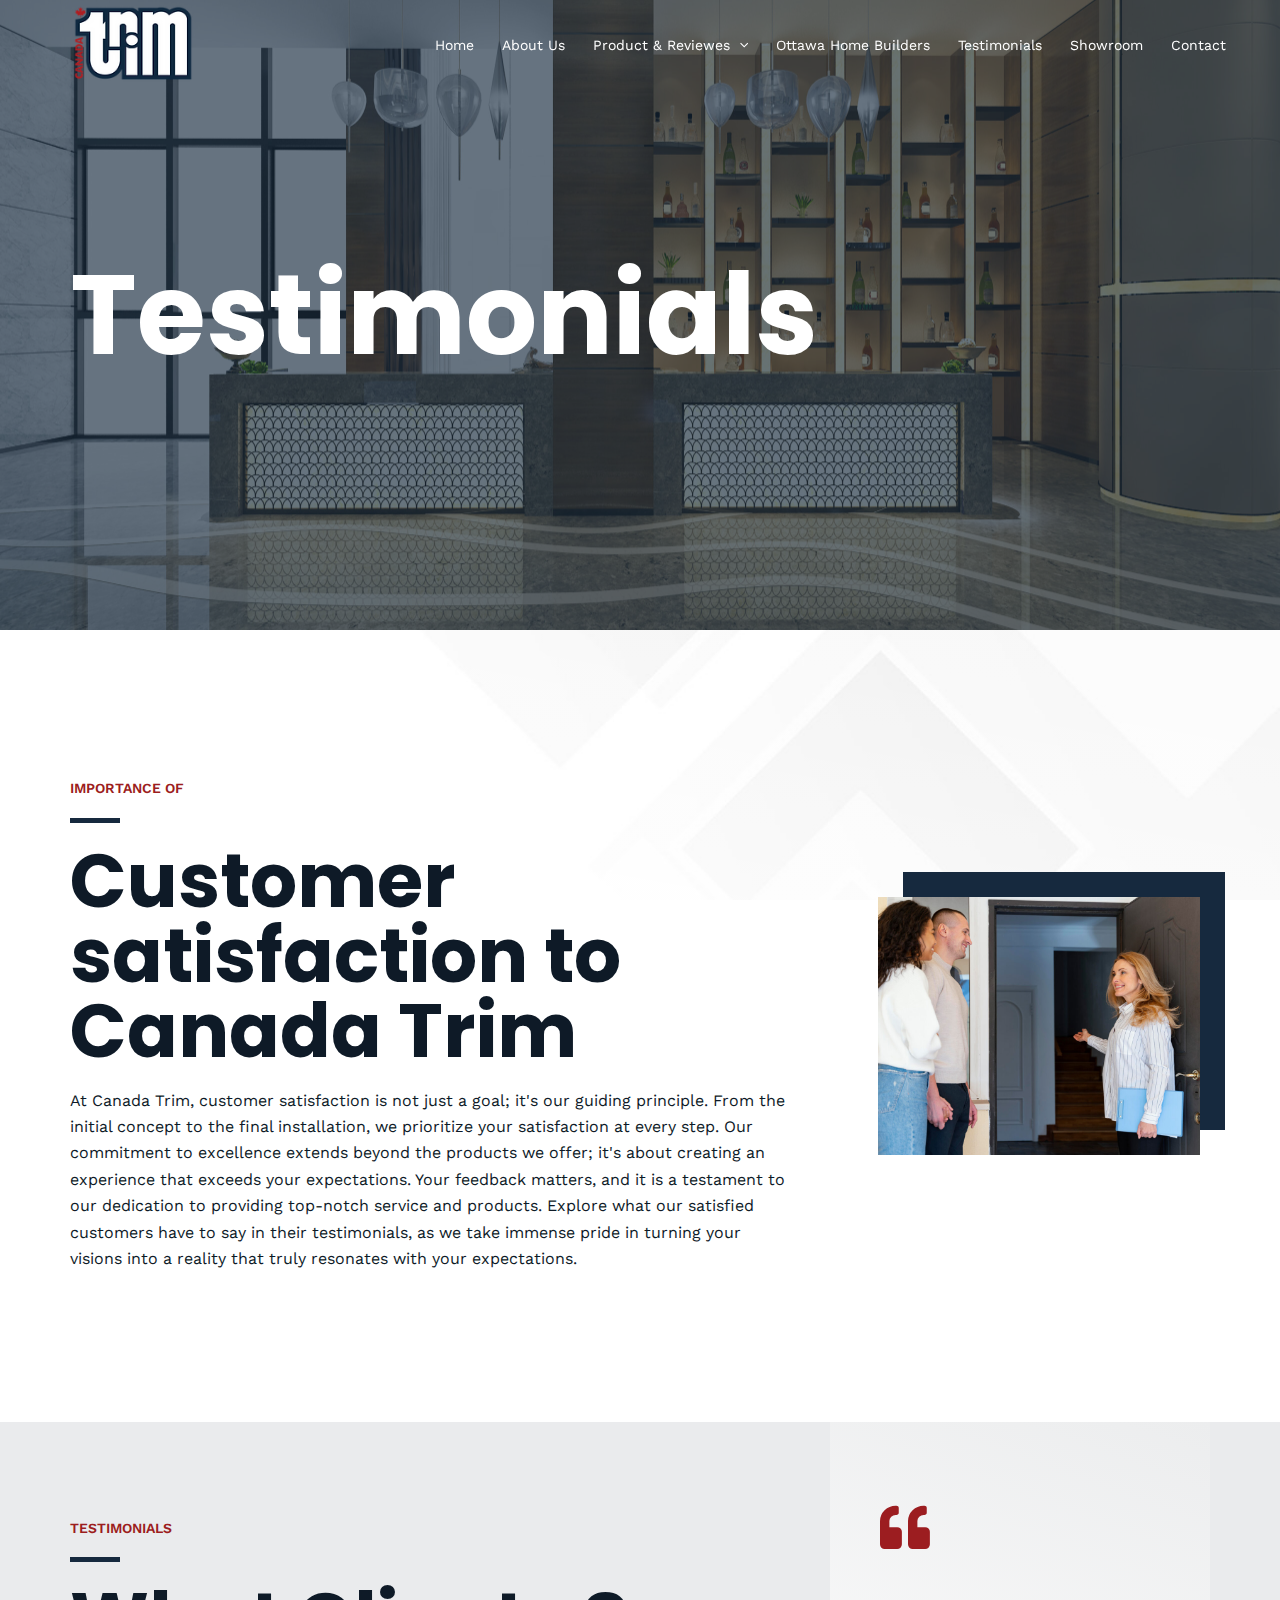
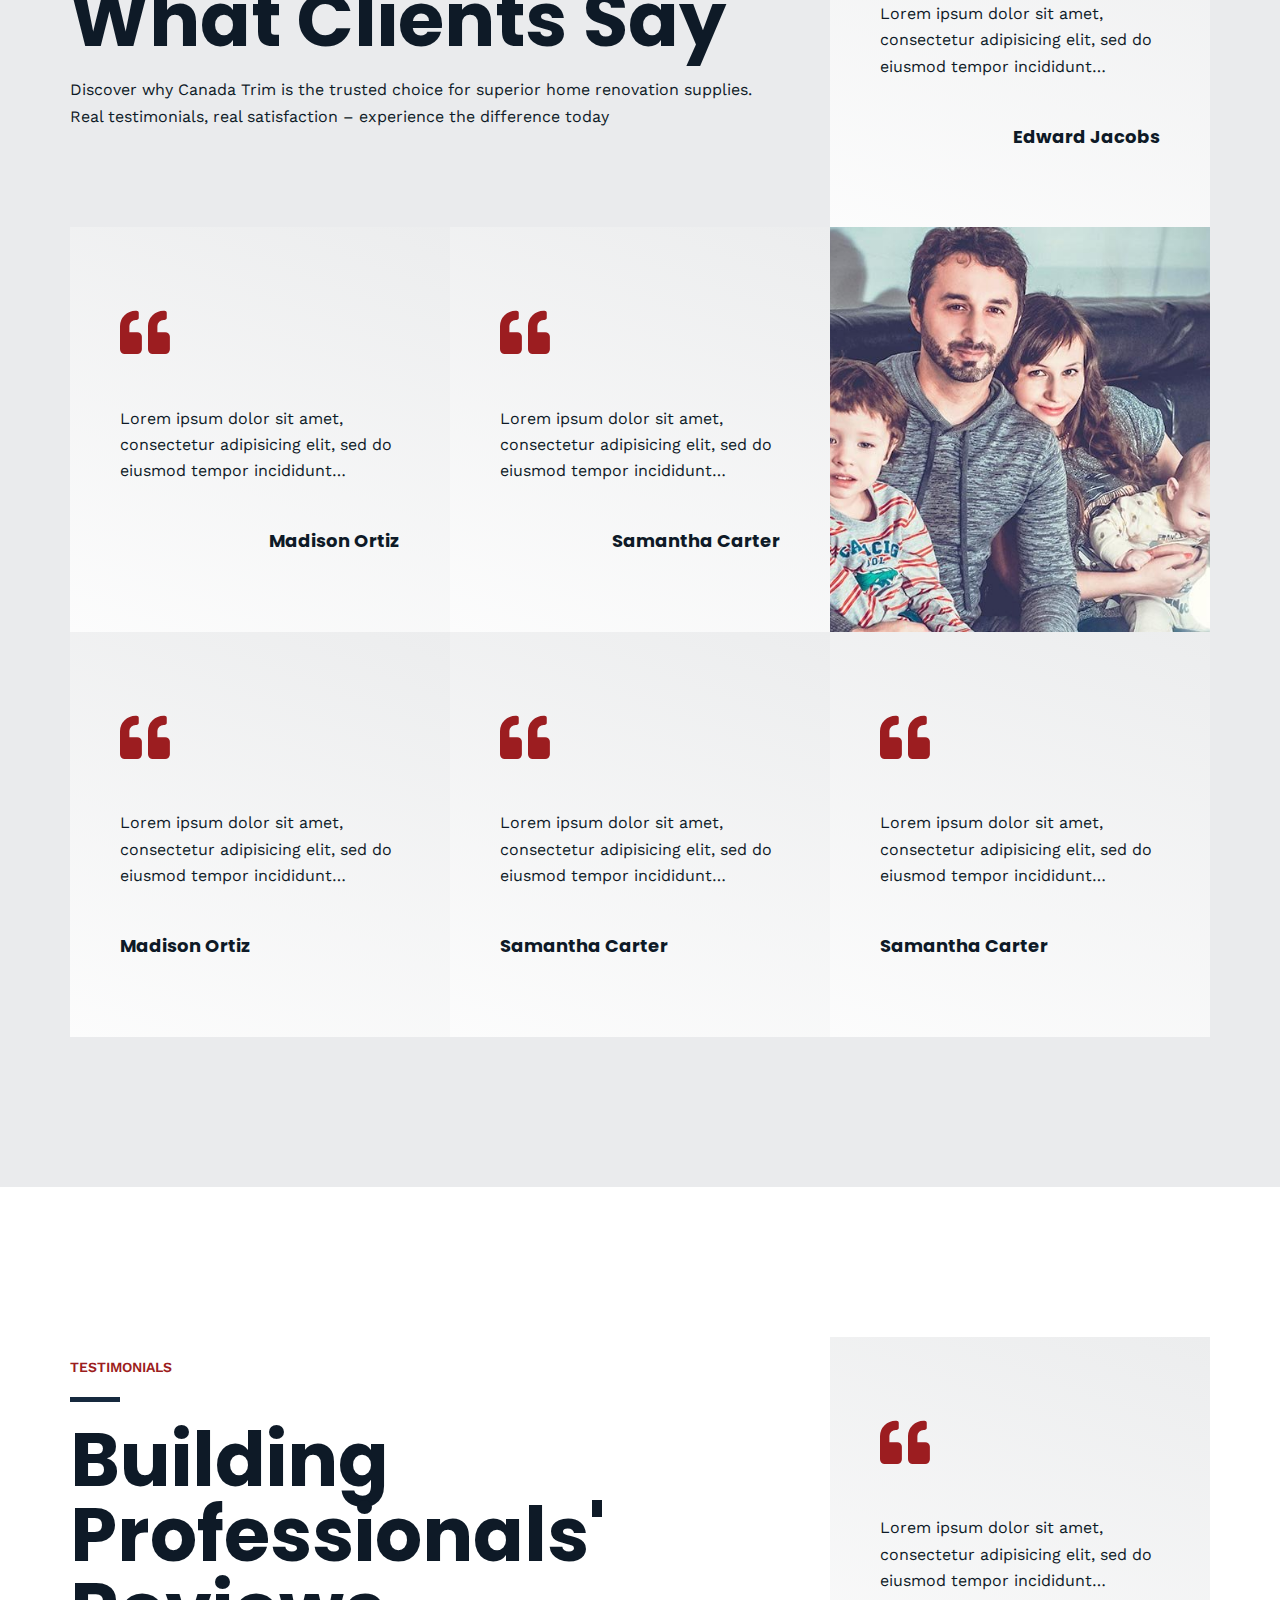
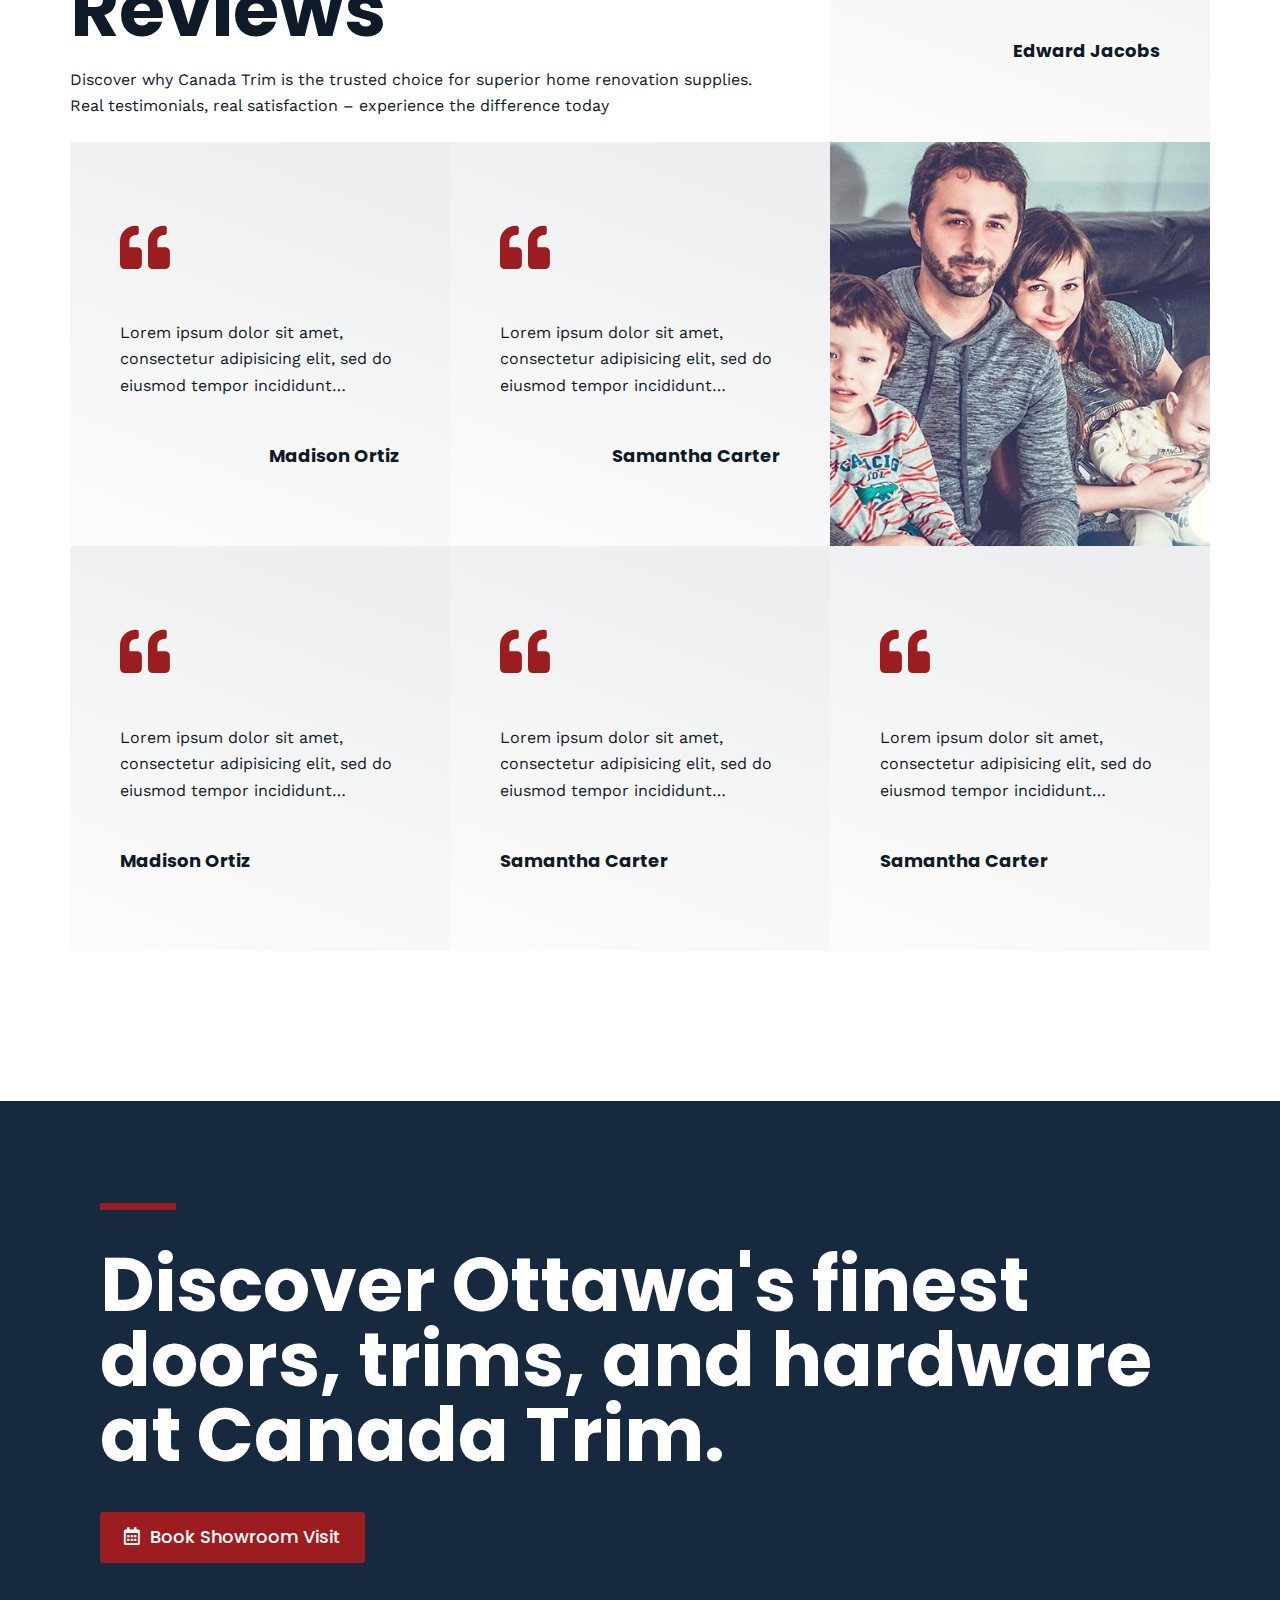
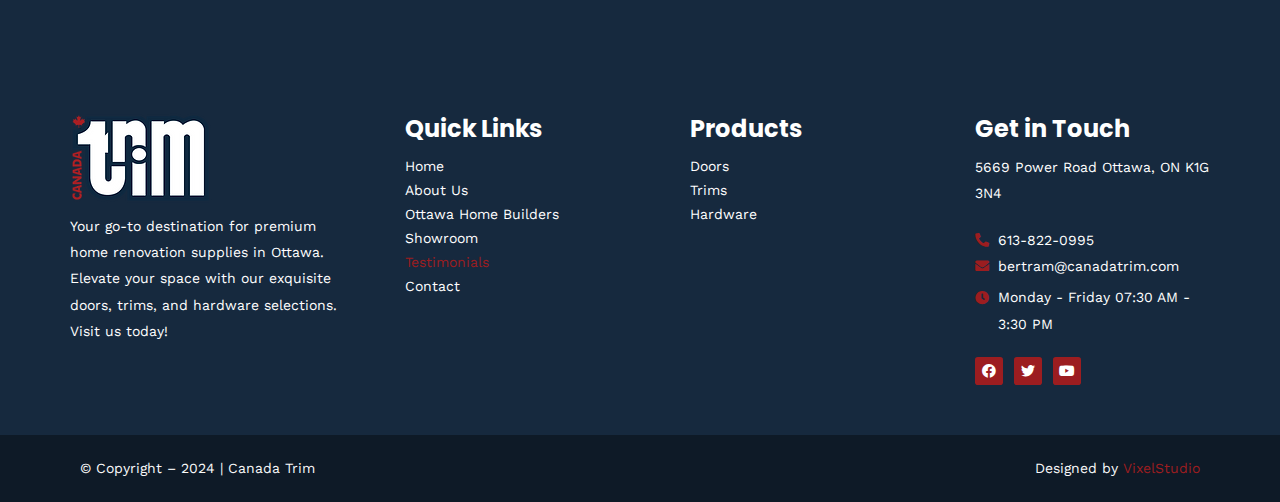
<file: testimonials/index.html>
<!DOCTYPE html>
<html lang="en-US">
<head>
<meta charset="UTF-8">
<meta name="viewport" content="width=device-width, initial-scale=1">
	 <link rel="profile" href="https://gmpg.org/xfn/11"> 
	 <title>Testimonials &#8211; Canada Trim</title>
<meta name="robots" content="max-image-preview:large">
<link rel="dns-prefetch" href="//fonts.googleapis.com">
<link rel="alternate" type="application/rss+xml" title="Canada Trim &raquo; Feed" href="/feed">
<link rel="alternate" type="application/rss+xml" title="Canada Trim &raquo; Comments Feed" href="/comments/feed">
<script>
window._wpemojiSettings = {"baseUrl":"https:\/\/s.w.org\/images\/core\/emoji\/14.0.0\/72x72\/","ext":".png","svgUrl":"https:\/\/s.w.org\/images\/core\/emoji\/14.0.0\/svg\/","svgExt":".svg","source":{"concatemoji":"\/wp-includes\/js\/wp-emoji-release.min.js?ver=6.4.4"}};
/*! This file is auto-generated */
!function(i,n){var o,s,e;function c(e){try{var t={supportTests:e,timestamp:(new Date).valueOf()};sessionStorage.setItem(o,JSON.stringify(t))}catch(e){}}function p(e,t,n){e.clearRect(0,0,e.canvas.width,e.canvas.height),e.fillText(t,0,0);var t=new Uint32Array(e.getImageData(0,0,e.canvas.width,e.canvas.height).data),r=(e.clearRect(0,0,e.canvas.width,e.canvas.height),e.fillText(n,0,0),new Uint32Array(e.getImageData(0,0,e.canvas.width,e.canvas.height).data));return t.every(function(e,t){return e===r[t]})}function u(e,t,n){switch(t){case"flag":return n(e,"🏳️‍⚧️","🏳️​⚧️")?!1:!n(e,"🇺🇳","🇺​🇳")&&!n(e,"🏴󠁧󠁢󠁥󠁮󠁧󠁿","🏴​󠁧​󠁢​󠁥​󠁮​󠁧​󠁿");case"emoji":return!n(e,"🫱🏻‍🫲🏿","🫱🏻​🫲🏿")}return!1}function f(e,t,n){var r="undefined"!=typeof WorkerGlobalScope&&self instanceof WorkerGlobalScope?new OffscreenCanvas(300,150):i.createElement("canvas"),a=r.getContext("2d",{willReadFrequently:!0}),o=(a.textBaseline="top",a.font="600 32px Arial",{});return e.forEach(function(e){o[e]=t(a,e,n)}),o}function t(e){var t=i.createElement("script");t.src=e,t.defer=!0,i.head.appendChild(t)}"undefined"!=typeof Promise&&(o="wpEmojiSettingsSupports",s=["flag","emoji"],n.supports={everything:!0,everythingExceptFlag:!0},e=new Promise(function(e){i.addEventListener("DOMContentLoaded",e,{once:!0})}),new Promise(function(t){var n=function(){try{var e=JSON.parse(sessionStorage.getItem(o));if("object"==typeof e&&"number"==typeof e.timestamp&&(new Date).valueOf()<e.timestamp+604800&&"object"==typeof e.supportTests)return e.supportTests}catch(e){}return null}();if(!n){if("undefined"!=typeof Worker&&"undefined"!=typeof OffscreenCanvas&&"undefined"!=typeof URL&&URL.createObjectURL&&"undefined"!=typeof Blob)try{var e="postMessage("+f.toString()+"("+[JSON.stringify(s),u.toString(),p.toString()].join(",")+"));",r=new Blob([e],{type:"text/javascript"}),a=new Worker(URL.createObjectURL(r),{name:"wpTestEmojiSupports"});return void(a.onmessage=function(e){c(n=e.data),a.terminate(),t(n)})}catch(e){}c(n=f(s,u,p))}t(n)}).then(function(e){for(var t in e)n.supports[t]=e[t],n.supports.everything=n.supports.everything&&n.supports[t],"flag"!==t&&(n.supports.everythingExceptFlag=n.supports.everythingExceptFlag&&n.supports[t]);n.supports.everythingExceptFlag=n.supports.everythingExceptFlag&&!n.supports.flag,n.DOMReady=!1,n.readyCallback=function(){n.DOMReady=!0}}).then(function(){return e}).then(function(){var e;n.supports.everything||(n.readyCallback(),(e=n.source||{}).concatemoji?t(e.concatemoji):e.wpemoji&&e.twemoji&&(t(e.twemoji),t(e.wpemoji)))}))}((window,document),window._wpemojiSettings);
</script>
<link rel="stylesheet" id="astra-theme-css-css" href="/wp-content/themes/astra/assets/css/minified/main.min.css?ver=4.6.5" media="all">
<style id="astra-theme-css-inline-css">:root{--ast-container-default-xlg-padding:2.5em;--ast-container-default-lg-padding:2.5em;--ast-container-default-slg-padding:2em;--ast-container-default-md-padding:2.5em;--ast-container-default-sm-padding:2.5em;--ast-container-default-xs-padding:2.4em;--ast-container-default-xxs-padding:1.8em;--ast-code-block-background:#ECEFF3;--ast-comment-inputs-background:#F9FAFB;--ast-normal-container-width:1200px;--ast-narrow-container-width:750px;--ast-blog-title-font-weight:600;--ast-blog-meta-weight:600;}html{font-size:100%;}a{color:var(--ast-global-color-0);}a:hover,a:focus{color:var(--ast-global-color-1);}body,button,input,select,textarea,.ast-button,.ast-custom-button{font-family:-apple-system,BlinkMacSystemFont,Segoe UI,Roboto,Oxygen-Sans,Ubuntu,Cantarell,Helvetica Neue,sans-serif;font-weight:400;font-size:16px;font-size:1rem;line-height:var(--ast-body-line-height,1.65em);}blockquote{color:var(--ast-global-color-3);}h1,.entry-content h1,h2,.entry-content h2,h3,.entry-content h3,h4,.entry-content h4,h5,.entry-content h5,h6,.entry-content h6,.site-title,.site-title a{font-weight:600;}.site-title{font-size:0px;font-size:0rem;display:block;}.site-header .site-description{font-size:15px;font-size:0.9375rem;display:none;}.entry-title{font-size:20px;font-size:1.25rem;}.ast-blog-single-element.ast-taxonomy-container a{font-size:14px;font-size:0.875rem;}.ast-blog-meta-container{font-size:13px;font-size:0.8125rem;}.archive .ast-article-post .ast-article-inner,.blog .ast-article-post .ast-article-inner,.archive .ast-article-post .ast-article-inner:hover,.blog .ast-article-post .ast-article-inner:hover{border-top-left-radius:6px;border-top-right-radius:6px;border-bottom-right-radius:6px;border-bottom-left-radius:6px;overflow:hidden;}h1,.entry-content h1{font-size:36px;font-size:2.25rem;font-weight:600;line-height:1.4em;}h2,.entry-content h2{font-size:30px;font-size:1.875rem;font-weight:600;line-height:1.3em;}h3,.entry-content h3{font-size:24px;font-size:1.5rem;font-weight:600;line-height:1.3em;}h4,.entry-content h4{font-size:20px;font-size:1.25rem;line-height:1.2em;font-weight:600;}h5,.entry-content h5{font-size:16px;font-size:1rem;line-height:1.2em;font-weight:600;}h6,.entry-content h6{font-size:16px;font-size:1rem;line-height:1.25em;font-weight:600;}::selection{background-color:var(--ast-global-color-0);color:#ffffff;}body,h1,.entry-title a,.entry-content h1,h2,.entry-content h2,h3,.entry-content h3,h4,.entry-content h4,h5,.entry-content h5,h6,.entry-content h6{color:var(--ast-global-color-3);}.tagcloud a:hover,.tagcloud a:focus,.tagcloud a.current-item{color:#ffffff;border-color:var(--ast-global-color-0);background-color:var(--ast-global-color-0);}input:focus,input[type="text"]:focus,input[type="email"]:focus,input[type="url"]:focus,input[type="password"]:focus,input[type="reset"]:focus,input[type="search"]:focus,textarea:focus{border-color:var(--ast-global-color-0);}input[type="radio"]:checked,input[type=reset],input[type="checkbox"]:checked,input[type="checkbox"]:hover:checked,input[type="checkbox"]:focus:checked,input[type=range]::-webkit-slider-thumb{border-color:var(--ast-global-color-0);background-color:var(--ast-global-color-0);box-shadow:none;}.site-footer a:hover + .post-count,.site-footer a:focus + .post-count{background:var(--ast-global-color-0);border-color:var(--ast-global-color-0);}.single .nav-links .nav-previous,.single .nav-links .nav-next{color:var(--ast-global-color-0);}.entry-meta,.entry-meta *{line-height:1.45;color:var(--ast-global-color-0);}.entry-meta a:not(.ast-button):hover,.entry-meta a:not(.ast-button):hover *,.entry-meta a:not(.ast-button):focus,.entry-meta a:not(.ast-button):focus *,.page-links > .page-link,.page-links .page-link:hover,.post-navigation a:hover{color:var(--ast-global-color-1);}#cat option,.secondary .calendar_wrap thead a,.secondary .calendar_wrap thead a:visited{color:var(--ast-global-color-0);}.secondary .calendar_wrap #today,.ast-progress-val span{background:var(--ast-global-color-0);}.secondary a:hover + .post-count,.secondary a:focus + .post-count{background:var(--ast-global-color-0);border-color:var(--ast-global-color-0);}.calendar_wrap #today > a{color:#ffffff;}.page-links .page-link,.single .post-navigation a{color:var(--ast-global-color-3);}.ast-search-menu-icon .search-form button.search-submit{padding:0 4px;}.ast-search-menu-icon form.search-form{padding-right:0;}.ast-search-menu-icon.slide-search input.search-field{width:0;}.ast-header-search .ast-search-menu-icon.ast-dropdown-active .search-form,.ast-header-search .ast-search-menu-icon.ast-dropdown-active .search-field:focus{transition:all 0.2s;}.search-form input.search-field:focus{outline:none;}.ast-search-menu-icon .search-form button.search-submit:focus,.ast-theme-transparent-header .ast-header-search .ast-dropdown-active .ast-icon,.ast-theme-transparent-header .ast-inline-search .search-field:focus .ast-icon{color:var(--ast-global-color-1);}.ast-header-search .slide-search .search-form{border:2px solid var(--ast-global-color-0);}.ast-header-search .slide-search .search-field{background-color:#fff;}.ast-archive-title{color:var(--ast-global-color-2);}.widget-title,.widget .wp-block-heading{font-size:22px;font-size:1.375rem;color:var(--ast-global-color-2);}.single .ast-author-details .author-title{color:var(--ast-global-color-1);}.ast-single-post .entry-content a,.ast-comment-content a:not(.ast-comment-edit-reply-wrap a){text-decoration:underline;}.ast-single-post .elementor-button-wrapper .elementor-button,.ast-single-post .entry-content .uagb-tab a,.ast-single-post .entry-content .uagb-ifb-cta a,.ast-single-post .entry-content .uabb-module-content a,.ast-single-post .entry-content .uagb-post-grid a,.ast-single-post .entry-content .uagb-timeline a,.ast-single-post .entry-content .uagb-toc__wrap a,.ast-single-post .entry-content .uagb-taxomony-box a,.ast-single-post .entry-content .woocommerce a,.entry-content .wp-block-latest-posts > li > a,.ast-single-post .entry-content .wp-block-file__button,li.ast-post-filter-single,.ast-single-post .ast-comment-content .comment-reply-link,.ast-single-post .ast-comment-content .comment-edit-link,.entry-content [CLASS*="wc-block"] .wc-block-components-button,.entry-content [CLASS*="wc-block"] .wc-block-components-totals-coupon-link,.entry-content [CLASS*="wc-block"] .wc-block-components-product-name{text-decoration:none;}.ast-search-menu-icon.slide-search a:focus-visible:focus-visible,.astra-search-icon:focus-visible,#close:focus-visible,a:focus-visible,.ast-menu-toggle:focus-visible,.site .skip-link:focus-visible,.wp-block-loginout input:focus-visible,.wp-block-search.wp-block-search__button-inside .wp-block-search__inside-wrapper,.ast-header-navigation-arrow:focus-visible,.woocommerce .wc-proceed-to-checkout > .checkout-button:focus-visible,.woocommerce .woocommerce-MyAccount-navigation ul li a:focus-visible,.ast-orders-table__row .ast-orders-table__cell:focus-visible,.woocommerce .woocommerce-order-details .order-again > .button:focus-visible,.woocommerce .woocommerce-message a.button.wc-forward:focus-visible,.woocommerce #minus_qty:focus-visible,.woocommerce #plus_qty:focus-visible,a#ast-apply-coupon:focus-visible,.woocommerce .woocommerce-info a:focus-visible,.woocommerce .astra-shop-summary-wrap a:focus-visible,.woocommerce a.wc-forward:focus-visible,#ast-apply-coupon:focus-visible,.woocommerce-js .woocommerce-mini-cart-item a.remove:focus-visible,#close:focus-visible,.button.search-submit:focus-visible,#search_submit:focus,.normal-search:focus-visible{outline-style:dotted;outline-color:inherit;outline-width:thin;}input:focus,input[type="text"]:focus,input[type="email"]:focus,input[type="url"]:focus,input[type="password"]:focus,input[type="reset"]:focus,input[type="search"]:focus,input[type="number"]:focus,textarea:focus,.wp-block-search__input:focus,[data-section="section-header-mobile-trigger"] .ast-button-wrap .ast-mobile-menu-trigger-minimal:focus,.ast-mobile-popup-drawer.active .menu-toggle-close:focus,.woocommerce-ordering select.orderby:focus,#ast-scroll-top:focus,#coupon_code:focus,.woocommerce-page #comment:focus,.woocommerce #reviews #respond input#submit:focus,.woocommerce a.add_to_cart_button:focus,.woocommerce .button.single_add_to_cart_button:focus,.woocommerce .woocommerce-cart-form button:focus,.woocommerce .woocommerce-cart-form__cart-item .quantity .qty:focus,.woocommerce .woocommerce-billing-fields .woocommerce-billing-fields__field-wrapper .woocommerce-input-wrapper > .input-text:focus,.woocommerce #order_comments:focus,.woocommerce #place_order:focus,.woocommerce .woocommerce-address-fields .woocommerce-address-fields__field-wrapper .woocommerce-input-wrapper > .input-text:focus,.woocommerce .woocommerce-MyAccount-content form button:focus,.woocommerce .woocommerce-MyAccount-content .woocommerce-EditAccountForm .woocommerce-form-row .woocommerce-Input.input-text:focus,.woocommerce .ast-woocommerce-container .woocommerce-pagination ul.page-numbers li a:focus,body #content .woocommerce form .form-row .select2-container--default .select2-selection--single:focus,#ast-coupon-code:focus,.woocommerce.woocommerce-js .quantity input[type=number]:focus,.woocommerce-js .woocommerce-mini-cart-item .quantity input[type=number]:focus,.woocommerce p#ast-coupon-trigger:focus{border-style:dotted;border-color:inherit;border-width:thin;}input{outline:none;}.woocommerce-js input[type=text]:focus,.woocommerce-js input[type=email]:focus,.woocommerce-js textarea:focus,input[type=number]:focus,.comments-area textarea#comment:focus,.comments-area textarea#comment:active,.comments-area .ast-comment-formwrap input[type="text"]:focus,.comments-area .ast-comment-formwrap input[type="text"]:active{outline-style:disable;outline-color:inherit;outline-width:thin;}.ast-logo-title-inline .site-logo-img{padding-right:1em;}.site-logo-img img{ transition:all 0.2s linear;}body .ast-oembed-container *{position:absolute;top:0;width:100%;height:100%;left:0;}body .wp-block-embed-pocket-casts .ast-oembed-container *{position:unset;}.ast-single-post-featured-section + article {margin-top: 2em;}.site-content .ast-single-post-featured-section img {width: 100%;overflow: hidden;object-fit: cover;}.ast-separate-container .site-content .ast-single-post-featured-section + article {margin-top: -80px;z-index: 9;position: relative;border-radius: 4px;}@media (min-width: 922px) {.ast-no-sidebar .site-content .ast-article-image-container--wide {margin-left: -120px;margin-right: -120px;max-width: unset;width: unset;}.ast-left-sidebar .site-content .ast-article-image-container--wide,.ast-right-sidebar .site-content .ast-article-image-container--wide {margin-left: -10px;margin-right: -10px;}.site-content .ast-article-image-container--full {margin-left: calc( -50vw + 50%);margin-right: calc( -50vw + 50%);max-width: 100vw;width: 100vw;}.ast-left-sidebar .site-content .ast-article-image-container--full,.ast-right-sidebar .site-content .ast-article-image-container--full {margin-left: -10px;margin-right: -10px;max-width: inherit;width: auto;}}.site > .ast-single-related-posts-container {margin-top: 0;}@media (min-width: 922px) {.ast-desktop .ast-container--narrow {max-width: var(--ast-narrow-container-width);margin: 0 auto;}}.ast-page-builder-template .hentry {margin: 0;}.ast-page-builder-template .site-content > .ast-container {max-width: 100%;padding: 0;}.ast-page-builder-template .site .site-content #primary {padding: 0;margin: 0;}.ast-page-builder-template .no-results {text-align: center;margin: 4em auto;}.ast-page-builder-template .ast-pagination {padding: 2em;}.ast-page-builder-template .entry-header.ast-no-title.ast-no-thumbnail {margin-top: 0;}.ast-page-builder-template .entry-header.ast-header-without-markup {margin-top: 0;margin-bottom: 0;}.ast-page-builder-template .entry-header.ast-no-title.ast-no-meta {margin-bottom: 0;}.ast-page-builder-template.single .post-navigation {padding-bottom: 2em;}.ast-page-builder-template.single-post .site-content > .ast-container {max-width: 100%;}.ast-page-builder-template .entry-header {margin-top: 2em;margin-left: auto;margin-right: auto;}.ast-page-builder-template .ast-archive-description {margin: 2em auto 0;padding-left: 20px;padding-right: 20px;}.ast-page-builder-template .ast-row {margin-left: 0;margin-right: 0;}.single.ast-page-builder-template .entry-header + .entry-content {margin-bottom: 2em;}@media(min-width: 921px) {.ast-page-builder-template.archive.ast-right-sidebar .ast-row article,.ast-page-builder-template.archive.ast-left-sidebar .ast-row article {padding-left: 0;padding-right: 0;}}input[type="text"],input[type="number"],input[type="email"],input[type="url"],input[type="password"],input[type="search"],input[type=reset],input[type=tel],input[type=date],select,textarea{font-size:16px;font-style:normal;font-weight:400;line-height:24px;width:100%;padding:12px 16px;border-radius:4px;box-shadow:0px 1px 2px 0px rgba(0,0,0,0.05);color:var(--ast-form-input-text,#475569);}input[type="text"],input[type="number"],input[type="email"],input[type="url"],input[type="password"],input[type="search"],input[type=reset],input[type=tel],input[type=date],select{height:40px;}input[type="date"]{border-width:1px;border-style:solid;border-color:var(--ast-border-color);}input[type="text"]:focus,input[type="number"]:focus,input[type="email"]:focus,input[type="url"]:focus,input[type="password"]:focus,input[type="search"]:focus,input[type=reset]:focus,input[type="tel"]:focus,input[type="date"]:focus,select:focus,textarea:focus{border-color:#046BD2;box-shadow:none;outline:none;color:var(--ast-form-input-focus-text,#475569);}label,legend{color:#111827;font-size:14px;font-style:normal;font-weight:500;line-height:20px;}select{padding:6px 10px;}fieldset{padding:30px;border-radius:4px;}button,.ast-button,.button,input[type="button"],input[type="reset"],input[type="submit"]{border-radius:4px;box-shadow:0px 1px 2px 0px rgba(0,0,0,0.05);}:root{--ast-comment-inputs-background:#FFF;}::placeholder{color:var(--ast-form-field-color,#9CA3AF);}::-ms-input-placeholder{color:var(--ast-form-field-color,#9CA3AF);}@media (max-width:921px){#ast-desktop-header{display:none;}}@media (min-width:922px){#ast-mobile-header{display:none;}}.wp-block-buttons.aligncenter{justify-content:center;}@media (max-width:921px){.ast-theme-transparent-header #primary,.ast-theme-transparent-header #secondary{padding:0;}}@media (max-width:921px){.ast-plain-container.ast-no-sidebar #primary{padding:0;}}.ast-plain-container.ast-no-sidebar #primary{margin-top:0;margin-bottom:0;}.wp-block-button.is-style-outline .wp-block-button__link{border-color:var(--ast-global-color-0);}div.wp-block-button.is-style-outline > .wp-block-button__link:not(.has-text-color),div.wp-block-button.wp-block-button__link.is-style-outline:not(.has-text-color){color:var(--ast-global-color-0);}.wp-block-button.is-style-outline .wp-block-button__link:hover,.wp-block-buttons .wp-block-button.is-style-outline .wp-block-button__link:focus,.wp-block-buttons .wp-block-button.is-style-outline > .wp-block-button__link:not(.has-text-color):hover,.wp-block-buttons .wp-block-button.wp-block-button__link.is-style-outline:not(.has-text-color):hover{color:#ffffff;background-color:var(--ast-global-color-1);border-color:var(--ast-global-color-1);}.post-page-numbers.current .page-link,.ast-pagination .page-numbers.current{color:#ffffff;border-color:var(--ast-global-color-0);background-color:var(--ast-global-color-0);}.wp-block-buttons .wp-block-button.is-style-outline .wp-block-button__link.wp-element-button,.ast-outline-button,.wp-block-uagb-buttons-child .uagb-buttons-repeater.ast-outline-button{border-color:var(--ast-global-color-0);font-family:inherit;font-weight:500;font-size:16px;font-size:1rem;line-height:1em;padding-top:13px;padding-right:30px;padding-bottom:13px;padding-left:30px;}.wp-block-buttons .wp-block-button.is-style-outline > .wp-block-button__link:not(.has-text-color),.wp-block-buttons .wp-block-button.wp-block-button__link.is-style-outline:not(.has-text-color),.ast-outline-button{color:var(--ast-global-color-0);}.wp-block-button.is-style-outline .wp-block-button__link:hover,.wp-block-buttons .wp-block-button.is-style-outline .wp-block-button__link:focus,.wp-block-buttons .wp-block-button.is-style-outline > .wp-block-button__link:not(.has-text-color):hover,.wp-block-buttons .wp-block-button.wp-block-button__link.is-style-outline:not(.has-text-color):hover,.ast-outline-button:hover,.ast-outline-button:focus,.wp-block-uagb-buttons-child .uagb-buttons-repeater.ast-outline-button:hover,.wp-block-uagb-buttons-child .uagb-buttons-repeater.ast-outline-button:focus{color:#ffffff;background-color:var(--ast-global-color-1);border-color:var(--ast-global-color-1);}.ast-single-post .entry-content a.ast-outline-button,.ast-single-post .entry-content .is-style-outline>.wp-block-button__link{text-decoration:none;}.uagb-buttons-repeater.ast-outline-button{border-radius:9999px;}@media (max-width:921px){.wp-block-buttons .wp-block-button.is-style-outline .wp-block-button__link.wp-element-button,.ast-outline-button,.wp-block-uagb-buttons-child .uagb-buttons-repeater.ast-outline-button{padding-top:12px;padding-right:28px;padding-bottom:12px;padding-left:28px;}}@media (max-width:544px){.wp-block-buttons .wp-block-button.is-style-outline .wp-block-button__link.wp-element-button,.ast-outline-button,.wp-block-uagb-buttons-child .uagb-buttons-repeater.ast-outline-button{padding-top:10px;padding-right:24px;padding-bottom:10px;padding-left:24px;}}.entry-content[ast-blocks-layout] > figure{margin-bottom:1em;}h1.widget-title{font-weight:600;}h2.widget-title{font-weight:600;}h3.widget-title{font-weight:600;} .content-area .elementor-widget-theme-post-content h1,.content-area .elementor-widget-theme-post-content h2,.content-area .elementor-widget-theme-post-content h3,.content-area .elementor-widget-theme-post-content h4,.content-area .elementor-widget-theme-post-content h5,.content-area .elementor-widget-theme-post-content h6{margin-top:1.5em;margin-bottom:calc(0.3em + 10px);}#page{display:flex;flex-direction:column;min-height:100vh;}.ast-404-layout-1 h1.page-title{color:var(--ast-global-color-2);}.single .post-navigation a{line-height:1em;height:inherit;}.error-404 .page-sub-title{font-size:1.5rem;font-weight:inherit;}.search .site-content .content-area .search-form{margin-bottom:0;}#page .site-content{flex-grow:1;}.widget{margin-bottom:1.25em;}#secondary li{line-height:1.5em;}#secondary .wp-block-group h2{margin-bottom:0.7em;}#secondary h2{font-size:1.7rem;}.ast-separate-container .ast-article-post,.ast-separate-container .ast-article-single,.ast-separate-container .comment-respond{padding:3em;}.ast-separate-container .ast-article-single .ast-article-single{padding:0;}.ast-article-single .wp-block-post-template-is-layout-grid{padding-left:0;}.ast-separate-container .comments-title,.ast-narrow-container .comments-title{padding:1.5em 2em;}.ast-page-builder-template .comment-form-textarea,.ast-comment-formwrap .ast-grid-common-col{padding:0;}.ast-comment-formwrap{padding:0;display:inline-flex;column-gap:20px;width:100%;margin-left:0;margin-right:0;}.comments-area textarea#comment:focus,.comments-area textarea#comment:active,.comments-area .ast-comment-formwrap input[type="text"]:focus,.comments-area .ast-comment-formwrap input[type="text"]:active {box-shadow:none;outline:none;}.archive.ast-page-builder-template .entry-header{margin-top:2em;}.ast-page-builder-template .ast-comment-formwrap{width:100%;}.entry-title{margin-bottom:0.6em;}.ast-archive-description p{font-size:inherit;font-weight:inherit;line-height:inherit;}.ast-separate-container .ast-comment-list li.depth-1,.hentry{margin-bottom:1.5em;}.site-content section.ast-archive-description{margin-bottom:2em;}@media (min-width:921px){.ast-left-sidebar.ast-page-builder-template #secondary,.archive.ast-right-sidebar.ast-page-builder-template .site-main{padding-left:20px;padding-right:20px;}}@media (max-width:544px){.ast-comment-formwrap.ast-row{column-gap:10px;display:inline-block;}#ast-commentform .ast-grid-common-col{position:relative;width:100%;}}@media (min-width:1201px){.ast-separate-container .ast-article-post,.ast-separate-container .ast-article-single,.ast-separate-container .ast-author-box,.ast-separate-container .ast-404-layout-1,.ast-separate-container .no-results{padding:3em;}}@media (max-width:921px){.ast-separate-container #primary,.ast-separate-container #secondary{padding:1.5em 0;}#primary,#secondary{padding:1.5em 0;margin:0;}.ast-left-sidebar #content > .ast-container{display:flex;flex-direction:column-reverse;width:100%;}}@media (min-width:922px){.ast-separate-container.ast-right-sidebar #primary,.ast-separate-container.ast-left-sidebar #primary{border:0;}.search-no-results.ast-separate-container #primary{margin-bottom:4em;}}.wp-block-button .wp-block-button__link{color:#ffffff;}.wp-block-button .wp-block-button__link:hover,.wp-block-button .wp-block-button__link:focus{color:#ffffff;background-color:var(--ast-global-color-1);border-color:var(--ast-global-color-1);}.elementor-widget-heading h1.elementor-heading-title{line-height:1.4em;}.elementor-widget-heading h2.elementor-heading-title{line-height:1.3em;}.elementor-widget-heading h3.elementor-heading-title{line-height:1.3em;}.elementor-widget-heading h4.elementor-heading-title{line-height:1.2em;}.elementor-widget-heading h5.elementor-heading-title{line-height:1.2em;}.elementor-widget-heading h6.elementor-heading-title{line-height:1.25em;}.wp-block-button .wp-block-button__link,.wp-block-search .wp-block-search__button,body .wp-block-file .wp-block-file__button{border-color:var(--ast-global-color-0);background-color:var(--ast-global-color-0);color:#ffffff;font-family:inherit;font-weight:500;line-height:1em;font-size:16px;font-size:1rem;padding-top:15px;padding-right:30px;padding-bottom:15px;padding-left:30px;}.ast-single-post .entry-content .wp-block-button .wp-block-button__link,.ast-single-post .entry-content .wp-block-search .wp-block-search__button,body .entry-content .wp-block-file .wp-block-file__button{text-decoration:none;}@media (max-width:921px){.wp-block-button .wp-block-button__link,.wp-block-search .wp-block-search__button,body .wp-block-file .wp-block-file__button{padding-top:14px;padding-right:28px;padding-bottom:14px;padding-left:28px;}}@media (max-width:544px){.wp-block-button .wp-block-button__link,.wp-block-search .wp-block-search__button,body .wp-block-file .wp-block-file__button{padding-top:12px;padding-right:24px;padding-bottom:12px;padding-left:24px;}}.menu-toggle,button,.ast-button,.ast-custom-button,.button,input#submit,input[type="button"],input[type="submit"],input[type="reset"],#comments .submit,.search .search-submit,form[CLASS*="wp-block-search__"].wp-block-search .wp-block-search__inside-wrapper .wp-block-search__button,body .wp-block-file .wp-block-file__button,.search .search-submit,.woocommerce-js a.button,.woocommerce button.button,.woocommerce .woocommerce-message a.button,.woocommerce #respond input#submit.alt,.woocommerce input.button.alt,.woocommerce input.button,.woocommerce input.button:disabled,.woocommerce input.button:disabled[disabled],.woocommerce input.button:disabled:hover,.woocommerce input.button:disabled[disabled]:hover,.woocommerce #respond input#submit,.woocommerce button.button.alt.disabled,.wc-block-grid__products .wc-block-grid__product .wp-block-button__link,.wc-block-grid__product-onsale,[CLASS*="wc-block"] button,.woocommerce-js .astra-cart-drawer .astra-cart-drawer-content .woocommerce-mini-cart__buttons .button:not(.checkout):not(.ast-continue-shopping),.woocommerce-js .astra-cart-drawer .astra-cart-drawer-content .woocommerce-mini-cart__buttons a.checkout,.woocommerce button.button.alt.disabled.wc-variation-selection-needed,[CLASS*="wc-block"] .wc-block-components-button{border-style:solid;border-top-width:0;border-right-width:0;border-left-width:0;border-bottom-width:0;color:#ffffff;border-color:var(--ast-global-color-0);background-color:var(--ast-global-color-0);padding-top:15px;padding-right:30px;padding-bottom:15px;padding-left:30px;font-family:inherit;font-weight:500;font-size:16px;font-size:1rem;line-height:1em;}button:focus,.menu-toggle:hover,button:hover,.ast-button:hover,.ast-custom-button:hover .button:hover,.ast-custom-button:hover ,input[type=reset]:hover,input[type=reset]:focus,input#submit:hover,input#submit:focus,input[type="button"]:hover,input[type="button"]:focus,input[type="submit"]:hover,input[type="submit"]:focus,form[CLASS*="wp-block-search__"].wp-block-search .wp-block-search__inside-wrapper .wp-block-search__button:hover,form[CLASS*="wp-block-search__"].wp-block-search .wp-block-search__inside-wrapper .wp-block-search__button:focus,body .wp-block-file .wp-block-file__button:hover,body .wp-block-file .wp-block-file__button:focus,.woocommerce-js a.button:hover,.woocommerce button.button:hover,.woocommerce .woocommerce-message a.button:hover,.woocommerce #respond input#submit:hover,.woocommerce #respond input#submit.alt:hover,.woocommerce input.button.alt:hover,.woocommerce input.button:hover,.woocommerce button.button.alt.disabled:hover,.wc-block-grid__products .wc-block-grid__product .wp-block-button__link:hover,[CLASS*="wc-block"] button:hover,.woocommerce-js .astra-cart-drawer .astra-cart-drawer-content .woocommerce-mini-cart__buttons .button:not(.checkout):not(.ast-continue-shopping):hover,.woocommerce-js .astra-cart-drawer .astra-cart-drawer-content .woocommerce-mini-cart__buttons a.checkout:hover,.woocommerce button.button.alt.disabled.wc-variation-selection-needed:hover,[CLASS*="wc-block"] .wc-block-components-button:hover,[CLASS*="wc-block"] .wc-block-components-button:focus{color:#ffffff;background-color:var(--ast-global-color-1);border-color:var(--ast-global-color-1);}form[CLASS*="wp-block-search__"].wp-block-search .wp-block-search__inside-wrapper .wp-block-search__button.has-icon{padding-top:calc(15px - 3px);padding-right:calc(30px - 3px);padding-bottom:calc(15px - 3px);padding-left:calc(30px - 3px);}@media (max-width:921px){.menu-toggle,button,.ast-button,.ast-custom-button,.button,input#submit,input[type="button"],input[type="submit"],input[type="reset"],#comments .submit,.search .search-submit,form[CLASS*="wp-block-search__"].wp-block-search .wp-block-search__inside-wrapper .wp-block-search__button,body .wp-block-file .wp-block-file__button,.search .search-submit,.woocommerce-js a.button,.woocommerce button.button,.woocommerce .woocommerce-message a.button,.woocommerce #respond input#submit.alt,.woocommerce input.button.alt,.woocommerce input.button,.woocommerce input.button:disabled,.woocommerce input.button:disabled[disabled],.woocommerce input.button:disabled:hover,.woocommerce input.button:disabled[disabled]:hover,.woocommerce #respond input#submit,.woocommerce button.button.alt.disabled,.wc-block-grid__products .wc-block-grid__product .wp-block-button__link,.wc-block-grid__product-onsale,[CLASS*="wc-block"] button,.woocommerce-js .astra-cart-drawer .astra-cart-drawer-content .woocommerce-mini-cart__buttons .button:not(.checkout):not(.ast-continue-shopping),.woocommerce-js .astra-cart-drawer .astra-cart-drawer-content .woocommerce-mini-cart__buttons a.checkout,.woocommerce button.button.alt.disabled.wc-variation-selection-needed,[CLASS*="wc-block"] .wc-block-components-button{padding-top:14px;padding-right:28px;padding-bottom:14px;padding-left:28px;}}@media (max-width:544px){.menu-toggle,button,.ast-button,.ast-custom-button,.button,input#submit,input[type="button"],input[type="submit"],input[type="reset"],#comments .submit,.search .search-submit,form[CLASS*="wp-block-search__"].wp-block-search .wp-block-search__inside-wrapper .wp-block-search__button,body .wp-block-file .wp-block-file__button,.search .search-submit,.woocommerce-js a.button,.woocommerce button.button,.woocommerce .woocommerce-message a.button,.woocommerce #respond input#submit.alt,.woocommerce input.button.alt,.woocommerce input.button,.woocommerce input.button:disabled,.woocommerce input.button:disabled[disabled],.woocommerce input.button:disabled:hover,.woocommerce input.button:disabled[disabled]:hover,.woocommerce #respond input#submit,.woocommerce button.button.alt.disabled,.wc-block-grid__products .wc-block-grid__product .wp-block-button__link,.wc-block-grid__product-onsale,[CLASS*="wc-block"] button,.woocommerce-js .astra-cart-drawer .astra-cart-drawer-content .woocommerce-mini-cart__buttons .button:not(.checkout):not(.ast-continue-shopping),.woocommerce-js .astra-cart-drawer .astra-cart-drawer-content .woocommerce-mini-cart__buttons a.checkout,.woocommerce button.button.alt.disabled.wc-variation-selection-needed,[CLASS*="wc-block"] .wc-block-components-button{padding-top:12px;padding-right:24px;padding-bottom:12px;padding-left:24px;}}@media (max-width:921px){.ast-mobile-header-stack .main-header-bar .ast-search-menu-icon{display:inline-block;}.ast-header-break-point.ast-header-custom-item-outside .ast-mobile-header-stack .main-header-bar .ast-search-icon{margin:0;}.ast-comment-avatar-wrap img{max-width:2.5em;}.ast-comment-meta{padding:0 1.8888em 1.3333em;}}@media (min-width:544px){.ast-container{max-width:100%;}}@media (max-width:544px){.ast-separate-container .ast-article-post,.ast-separate-container .ast-article-single,.ast-separate-container .comments-title,.ast-separate-container .ast-archive-description{padding:1.5em 1em;}.ast-separate-container #content .ast-container{padding-left:0.54em;padding-right:0.54em;}.ast-separate-container .ast-comment-list .bypostauthor{padding:.5em;}.ast-search-menu-icon.ast-dropdown-active .search-field{width:170px;}}.ast-separate-container{background-color:var(--ast-global-color-4);;}@media (max-width:921px){.site-title{display:block;}.site-header .site-description{display:none;}h1,.entry-content h1{font-size:30px;}h2,.entry-content h2{font-size:25px;}h3,.entry-content h3{font-size:20px;}.astra-logo-svg{width:100px;}header .custom-logo-link img,.ast-header-break-point .site-logo-img .custom-mobile-logo-link img{max-width:100px;}}@media (max-width:544px){.site-title{display:block;}.site-header .site-description{display:none;}h1,.entry-content h1{font-size:30px;}h2,.entry-content h2{font-size:25px;}h3,.entry-content h3{font-size:20px;}}@media (max-width:921px){html{font-size:91.2%;}}@media (max-width:544px){html{font-size:91.2%;}}@media (min-width:922px){.ast-container{max-width:1240px;}}@media (min-width:922px){.site-content .ast-container{display:flex;}}@media (max-width:921px){.site-content .ast-container{flex-direction:column;}}@media (min-width:922px){.main-header-menu .sub-menu .menu-item.ast-left-align-sub-menu:hover > .sub-menu,.main-header-menu .sub-menu .menu-item.ast-left-align-sub-menu.focus > .sub-menu{margin-left:-0px;}}.ast-theme-transparent-header [data-section="section-header-mobile-trigger"] .ast-button-wrap .ast-mobile-menu-trigger-minimal{background:transparent;}.entry-content li > p{margin-bottom:0;}.site .comments-area{padding-bottom:2em;margin-top:2em;}.wp-block-file {display: flex;align-items: center;flex-wrap: wrap;justify-content: space-between;}.wp-block-pullquote {border: none;}.wp-block-pullquote blockquote::before {content: "\201D";font-family: "Helvetica",sans-serif;display: flex;transform: rotate( 180deg );font-size: 6rem;font-style: normal;line-height: 1;font-weight: bold;align-items: center;justify-content: center;}.has-text-align-right > blockquote::before {justify-content: flex-start;}.has-text-align-left > blockquote::before {justify-content: flex-end;}figure.wp-block-pullquote.is-style-solid-color blockquote {max-width: 100%;text-align: inherit;}html body {--wp--custom--ast-default-block-top-padding: 3em;--wp--custom--ast-default-block-right-padding: 3em;--wp--custom--ast-default-block-bottom-padding: 3em;--wp--custom--ast-default-block-left-padding: 3em;--wp--custom--ast-container-width: 1200px;--wp--custom--ast-content-width-size: 1200px;--wp--custom--ast-wide-width-size: calc(1200px + var(--wp--custom--ast-default-block-left-padding) + var(--wp--custom--ast-default-block-right-padding));}.ast-narrow-container {--wp--custom--ast-content-width-size: 750px;--wp--custom--ast-wide-width-size: 750px;}@media(max-width: 921px) {html body {--wp--custom--ast-default-block-top-padding: 3em;--wp--custom--ast-default-block-right-padding: 2em;--wp--custom--ast-default-block-bottom-padding: 3em;--wp--custom--ast-default-block-left-padding: 2em;}}@media(max-width: 544px) {html body {--wp--custom--ast-default-block-top-padding: 3em;--wp--custom--ast-default-block-right-padding: 1.5em;--wp--custom--ast-default-block-bottom-padding: 3em;--wp--custom--ast-default-block-left-padding: 1.5em;}}.entry-content > .wp-block-group,.entry-content > .wp-block-cover,.entry-content > .wp-block-columns {padding-top: var(--wp--custom--ast-default-block-top-padding);padding-right: var(--wp--custom--ast-default-block-right-padding);padding-bottom: var(--wp--custom--ast-default-block-bottom-padding);padding-left: var(--wp--custom--ast-default-block-left-padding);}.ast-plain-container.ast-no-sidebar .entry-content > .alignfull,.ast-page-builder-template .ast-no-sidebar .entry-content > .alignfull {margin-left: calc( -50vw + 50%);margin-right: calc( -50vw + 50%);max-width: 100vw;width: 100vw;}.ast-plain-container.ast-no-sidebar .entry-content .alignfull .alignfull,.ast-page-builder-template.ast-no-sidebar .entry-content .alignfull .alignfull,.ast-plain-container.ast-no-sidebar .entry-content .alignfull .alignwide,.ast-page-builder-template.ast-no-sidebar .entry-content .alignfull .alignwide,.ast-plain-container.ast-no-sidebar .entry-content .alignwide .alignfull,.ast-page-builder-template.ast-no-sidebar .entry-content .alignwide .alignfull,.ast-plain-container.ast-no-sidebar .entry-content .alignwide .alignwide,.ast-page-builder-template.ast-no-sidebar .entry-content .alignwide .alignwide,.ast-plain-container.ast-no-sidebar .entry-content .wp-block-column .alignfull,.ast-page-builder-template.ast-no-sidebar .entry-content .wp-block-column .alignfull,.ast-plain-container.ast-no-sidebar .entry-content .wp-block-column .alignwide,.ast-page-builder-template.ast-no-sidebar .entry-content .wp-block-column .alignwide {margin-left: auto;margin-right: auto;width: 100%;}[ast-blocks-layout] .wp-block-separator:not(.is-style-dots) {height: 0;}[ast-blocks-layout] .wp-block-separator {margin: 20px auto;}[ast-blocks-layout] .wp-block-separator:not(.is-style-wide):not(.is-style-dots) {max-width: 100px;}[ast-blocks-layout] .wp-block-separator.has-background {padding: 0;}.entry-content[ast-blocks-layout] > * {max-width: var(--wp--custom--ast-content-width-size);margin-left: auto;margin-right: auto;}.entry-content[ast-blocks-layout] > .alignwide {max-width: var(--wp--custom--ast-wide-width-size);}.entry-content[ast-blocks-layout] .alignfull {max-width: none;}.entry-content .wp-block-columns {margin-bottom: 0;}blockquote {margin: 1.5em;border-color: rgba(0,0,0,0.05);}.wp-block-quote:not(.has-text-align-right):not(.has-text-align-center) {border-left: 5px solid rgba(0,0,0,0.05);}.has-text-align-right > blockquote,blockquote.has-text-align-right {border-right: 5px solid rgba(0,0,0,0.05);}.has-text-align-left > blockquote,blockquote.has-text-align-left {border-left: 5px solid rgba(0,0,0,0.05);}.wp-block-site-tagline,.wp-block-latest-posts .read-more {margin-top: 15px;}.wp-block-loginout p label {display: block;}.wp-block-loginout p:not(.login-remember):not(.login-submit) input {width: 100%;}.wp-block-loginout input:focus {border-color: transparent;}.wp-block-loginout input:focus {outline: thin dotted;}.entry-content .wp-block-media-text .wp-block-media-text__content {padding: 0 0 0 8%;}.entry-content .wp-block-media-text.has-media-on-the-right .wp-block-media-text__content {padding: 0 8% 0 0;}.entry-content .wp-block-media-text.has-background .wp-block-media-text__content {padding: 8%;}.entry-content .wp-block-cover:not([class*="background-color"]) .wp-block-cover__inner-container,.entry-content .wp-block-cover:not([class*="background-color"]) .wp-block-cover-image-text,.entry-content .wp-block-cover:not([class*="background-color"]) .wp-block-cover-text,.entry-content .wp-block-cover-image:not([class*="background-color"]) .wp-block-cover__inner-container,.entry-content .wp-block-cover-image:not([class*="background-color"]) .wp-block-cover-image-text,.entry-content .wp-block-cover-image:not([class*="background-color"]) .wp-block-cover-text {color: var(--ast-global-color-5);}.wp-block-loginout .login-remember input {width: 1.1rem;height: 1.1rem;margin: 0 5px 4px 0;vertical-align: middle;}.wp-block-latest-posts > li > *:first-child,.wp-block-latest-posts:not(.is-grid) > li:first-child {margin-top: 0;}.wp-block-search__inside-wrapper .wp-block-search__input {padding: 0 10px;color: var(--ast-global-color-3);background: var(--ast-global-color-5);border-color: var(--ast-border-color);}.wp-block-latest-posts .read-more {margin-bottom: 1.5em;}.wp-block-search__no-button .wp-block-search__inside-wrapper .wp-block-search__input {padding-top: 5px;padding-bottom: 5px;}.wp-block-latest-posts .wp-block-latest-posts__post-date,.wp-block-latest-posts .wp-block-latest-posts__post-author {font-size: 1rem;}.wp-block-latest-posts > li > *,.wp-block-latest-posts:not(.is-grid) > li {margin-top: 12px;margin-bottom: 12px;}.ast-page-builder-template .entry-content[ast-blocks-layout] > *,.ast-page-builder-template .entry-content[ast-blocks-layout] > .alignfull > * {max-width: none;}.ast-page-builder-template .entry-content[ast-blocks-layout] > .alignwide > * {max-width: var(--wp--custom--ast-wide-width-size);}.ast-page-builder-template .entry-content[ast-blocks-layout] > .inherit-container-width > *,.ast-page-builder-template .entry-content[ast-blocks-layout] > * > *,.entry-content[ast-blocks-layout] > .wp-block-cover .wp-block-cover__inner-container {max-width: var(--wp--custom--ast-content-width-size);margin-left: auto;margin-right: auto;}.entry-content[ast-blocks-layout] .wp-block-cover:not(.alignleft):not(.alignright) {width: auto;}@media(max-width: 1200px) {.ast-separate-container .entry-content > .alignfull,.ast-separate-container .entry-content[ast-blocks-layout] > .alignwide,.ast-plain-container .entry-content[ast-blocks-layout] > .alignwide,.ast-plain-container .entry-content .alignfull {margin-left: calc(-1 * min(var(--ast-container-default-xlg-padding),20px)) ;margin-right: calc(-1 * min(var(--ast-container-default-xlg-padding),20px));}}@media(min-width: 1201px) {.ast-separate-container .entry-content > .alignfull {margin-left: calc(-1 * var(--ast-container-default-xlg-padding) );margin-right: calc(-1 * var(--ast-container-default-xlg-padding) );}.ast-separate-container .entry-content[ast-blocks-layout] > .alignwide,.ast-plain-container .entry-content[ast-blocks-layout] > .alignwide {margin-left: calc(-1 * var(--wp--custom--ast-default-block-left-padding) );margin-right: calc(-1 * var(--wp--custom--ast-default-block-right-padding) );}}@media(min-width: 921px) {.ast-separate-container .entry-content .wp-block-group.alignwide:not(.inherit-container-width) > :where(:not(.alignleft):not(.alignright)),.ast-plain-container .entry-content .wp-block-group.alignwide:not(.inherit-container-width) > :where(:not(.alignleft):not(.alignright)) {max-width: calc( var(--wp--custom--ast-content-width-size) + 80px );}.ast-plain-container.ast-right-sidebar .entry-content[ast-blocks-layout] .alignfull,.ast-plain-container.ast-left-sidebar .entry-content[ast-blocks-layout] .alignfull {margin-left: -60px;margin-right: -60px;}}@media(min-width: 544px) {.entry-content > .alignleft {margin-right: 20px;}.entry-content > .alignright {margin-left: 20px;}}@media (max-width:544px){.wp-block-columns .wp-block-column:not(:last-child){margin-bottom:20px;}.wp-block-latest-posts{margin:0;}}@media( max-width: 600px ) {.entry-content .wp-block-media-text .wp-block-media-text__content,.entry-content .wp-block-media-text.has-media-on-the-right .wp-block-media-text__content {padding: 8% 0 0;}.entry-content .wp-block-media-text.has-background .wp-block-media-text__content {padding: 8%;}}.ast-page-builder-template .entry-header {padding-left: 0;}.ast-narrow-container .site-content .wp-block-uagb-image--align-full .wp-block-uagb-image__figure {max-width: 100%;margin-left: auto;margin-right: auto;}.entry-content ul,.entry-content ol {padding: revert;margin: revert;padding-left: 20px;}:root .has-ast-global-color-0-color{color:var(--ast-global-color-0);}:root .has-ast-global-color-0-background-color{background-color:var(--ast-global-color-0);}:root .wp-block-button .has-ast-global-color-0-color{color:var(--ast-global-color-0);}:root .wp-block-button .has-ast-global-color-0-background-color{background-color:var(--ast-global-color-0);}:root .has-ast-global-color-1-color{color:var(--ast-global-color-1);}:root .has-ast-global-color-1-background-color{background-color:var(--ast-global-color-1);}:root .wp-block-button .has-ast-global-color-1-color{color:var(--ast-global-color-1);}:root .wp-block-button .has-ast-global-color-1-background-color{background-color:var(--ast-global-color-1);}:root .has-ast-global-color-2-color{color:var(--ast-global-color-2);}:root .has-ast-global-color-2-background-color{background-color:var(--ast-global-color-2);}:root .wp-block-button .has-ast-global-color-2-color{color:var(--ast-global-color-2);}:root .wp-block-button .has-ast-global-color-2-background-color{background-color:var(--ast-global-color-2);}:root .has-ast-global-color-3-color{color:var(--ast-global-color-3);}:root .has-ast-global-color-3-background-color{background-color:var(--ast-global-color-3);}:root .wp-block-button .has-ast-global-color-3-color{color:var(--ast-global-color-3);}:root .wp-block-button .has-ast-global-color-3-background-color{background-color:var(--ast-global-color-3);}:root .has-ast-global-color-4-color{color:var(--ast-global-color-4);}:root .has-ast-global-color-4-background-color{background-color:var(--ast-global-color-4);}:root .wp-block-button .has-ast-global-color-4-color{color:var(--ast-global-color-4);}:root .wp-block-button .has-ast-global-color-4-background-color{background-color:var(--ast-global-color-4);}:root .has-ast-global-color-5-color{color:var(--ast-global-color-5);}:root .has-ast-global-color-5-background-color{background-color:var(--ast-global-color-5);}:root .wp-block-button .has-ast-global-color-5-color{color:var(--ast-global-color-5);}:root .wp-block-button .has-ast-global-color-5-background-color{background-color:var(--ast-global-color-5);}:root .has-ast-global-color-6-color{color:var(--ast-global-color-6);}:root .has-ast-global-color-6-background-color{background-color:var(--ast-global-color-6);}:root .wp-block-button .has-ast-global-color-6-color{color:var(--ast-global-color-6);}:root .wp-block-button .has-ast-global-color-6-background-color{background-color:var(--ast-global-color-6);}:root .has-ast-global-color-7-color{color:var(--ast-global-color-7);}:root .has-ast-global-color-7-background-color{background-color:var(--ast-global-color-7);}:root .wp-block-button .has-ast-global-color-7-color{color:var(--ast-global-color-7);}:root .wp-block-button .has-ast-global-color-7-background-color{background-color:var(--ast-global-color-7);}:root .has-ast-global-color-8-color{color:var(--ast-global-color-8);}:root .has-ast-global-color-8-background-color{background-color:var(--ast-global-color-8);}:root .wp-block-button .has-ast-global-color-8-color{color:var(--ast-global-color-8);}:root .wp-block-button .has-ast-global-color-8-background-color{background-color:var(--ast-global-color-8);}:root{--ast-global-color-0:#046bd2;--ast-global-color-1:#045cb4;--ast-global-color-2:#1e293b;--ast-global-color-3:#334155;--ast-global-color-4:#F0F5FA;--ast-global-color-5:#FFFFFF;--ast-global-color-6:#D1D5DB;--ast-global-color-7:#111111;--ast-global-color-8:#111111;}:root {--ast-border-color : var(--ast-global-color-6);}.ast-single-entry-banner {-js-display: flex;display: flex;flex-direction: column;justify-content: center;text-align: center;position: relative;background: #eeeeee;}.ast-single-entry-banner[data-banner-layout="layout-1"] {max-width: 1200px;background: inherit;padding: 20px 0;}.ast-single-entry-banner[data-banner-width-type="custom"] {margin: 0 auto;width: 100%;}.ast-single-entry-banner + .site-content .entry-header {margin-bottom: 0;}.site .ast-author-avatar {--ast-author-avatar-size: ;}a.ast-underline-text {text-decoration: underline;}.ast-container > .ast-terms-link {position: relative;display: block;}a.ast-button.ast-badge-tax {padding: 4px 8px;border-radius: 3px;font-size: inherit;}header.entry-header .entry-title{font-weight:600;font-size:32px;font-size:2rem;}header.entry-header > *:not(:last-child){margin-bottom:10px;}header.entry-header .post-thumb-img-content{text-align:center;}header.entry-header .post-thumb img,.ast-single-post-featured-section.post-thumb img{aspect-ratio:16/9;width:100%;height:100%;}.ast-archive-entry-banner {-js-display: flex;display: flex;flex-direction: column;justify-content: center;text-align: center;position: relative;background: #eeeeee;}.ast-archive-entry-banner[data-banner-width-type="custom"] {margin: 0 auto;width: 100%;}.ast-archive-entry-banner[data-banner-layout="layout-1"] {background: inherit;padding: 20px 0;text-align: left;}body.archive .ast-archive-description{max-width:1200px;width:100%;text-align:left;padding-top:3em;padding-right:3em;padding-bottom:3em;padding-left:3em;}body.archive .ast-archive-description .ast-archive-title,body.archive .ast-archive-description .ast-archive-title *{font-weight:600;font-size:32px;font-size:2rem;}body.archive .ast-archive-description > *:not(:last-child){margin-bottom:10px;}@media (max-width:921px){body.archive .ast-archive-description{text-align:left;}}@media (max-width:544px){body.archive .ast-archive-description{text-align:left;}}.ast-theme-transparent-header #masthead .site-logo-img .transparent-custom-logo .astra-logo-svg{width:150px;}.ast-theme-transparent-header #masthead .site-logo-img .transparent-custom-logo img{ max-width:150px;}@media (max-width:921px){.ast-theme-transparent-header #masthead .site-logo-img .transparent-custom-logo .astra-logo-svg{width:120px;}.ast-theme-transparent-header #masthead .site-logo-img .transparent-custom-logo img{ max-width:120px;}}@media (max-width:543px){.ast-theme-transparent-header #masthead .site-logo-img .transparent-custom-logo .astra-logo-svg{width:100px;}.ast-theme-transparent-header #masthead .site-logo-img .transparent-custom-logo img{ max-width:100px;}}@media (min-width:921px){.ast-theme-transparent-header #masthead{position:absolute;left:0;right:0;}.ast-theme-transparent-header .main-header-bar,.ast-theme-transparent-header.ast-header-break-point .main-header-bar{background:none;}body.elementor-editor-active.ast-theme-transparent-header #masthead,.fl-builder-edit .ast-theme-transparent-header #masthead,body.vc_editor.ast-theme-transparent-header #masthead,body.brz-ed.ast-theme-transparent-header #masthead{z-index:0;}.ast-header-break-point.ast-replace-site-logo-transparent.ast-theme-transparent-header .custom-mobile-logo-link{display:none;}.ast-header-break-point.ast-replace-site-logo-transparent.ast-theme-transparent-header .transparent-custom-logo{display:inline-block;}.ast-theme-transparent-header .ast-above-header,.ast-theme-transparent-header .ast-above-header.ast-above-header-bar{background-image:none;background-color:transparent;}.ast-theme-transparent-header .ast-below-header{background-image:none;background-color:transparent;}}.ast-theme-transparent-header .ast-builder-menu .main-header-menu .menu-item .sub-menu,.ast-header-break-point.ast-flyout-menu-enable.ast-header-break-point .ast-builder-menu .main-header-bar-navigation .main-header-menu .menu-item .sub-menu,.ast-header-break-point.ast-flyout-menu-enable.ast-header-break-point .ast-builder-menu .main-header-bar-navigation [CLASS*="ast-builder-menu-"] .main-header-menu .menu-item .sub-menu,.ast-theme-transparent-header .ast-builder-menu .main-header-menu .menu-item .sub-menu .menu-link,.ast-header-break-point.ast-flyout-menu-enable.ast-header-break-point .ast-builder-menu .main-header-bar-navigation .main-header-menu .menu-item .sub-menu .menu-link,.ast-header-break-point.ast-flyout-menu-enable.ast-header-break-point .ast-builder-menu .main-header-bar-navigation [CLASS*="ast-builder-menu-"] .main-header-menu .menu-item .sub-menu .menu-link,.ast-theme-transparent-header .main-header-menu .menu-item .sub-menu .menu-link,.ast-header-break-point.ast-flyout-menu-enable.ast-header-break-point .main-header-bar-navigation .main-header-menu .menu-item .sub-menu .menu-link,.ast-theme-transparent-header .main-header-menu .menu-item .sub-menu,.ast-header-break-point.ast-flyout-menu-enable.ast-header-break-point .main-header-bar-navigation .main-header-menu .menu-item .sub-menu{background-color:rgba(255,255,255,0.03);}.ast-theme-transparent-header .ast-builder-menu .main-header-menu .menu-item .sub-menu .menu-item .menu-link,.ast-theme-transparent-header .ast-builder-menu .main-header-menu .menu-item .sub-menu .menu-item > .ast-menu-toggle,.ast-theme-transparent-header .main-header-menu .menu-item .sub-menu .menu-link,.ast-header-break-point.ast-flyout-menu-enable.ast-header-break-point .main-header-bar-navigation .main-header-menu .menu-item .sub-menu .menu-link{color:var(--ast-global-color-5);}.ast-theme-transparent-header .ast-builder-menu .main-header-menu .menu-item .sub-menu .menu-link:hover,.ast-theme-transparent-header .ast-builder-menu .main-header-menu .menu-item .sub-menu .menu-item:hover > .menu-link,.ast-theme-transparent-header .ast-builder-menu .main-header-menu .menu-item .sub-menu .menu-item.focus > .menu-item,.ast-theme-transparent-header .ast-builder-menu .main-header-menu .menu-item .sub-menu .menu-item.current-menu-item > .menu-link,.ast-theme-transparent-header .ast-builder-menu .main-header-menu .menu-item .sub-menu .menu-item.current-menu-item > .ast-menu-toggle,.ast-theme-transparent-header .ast-builder-menu .main-header-menu .menu-item .sub-menu .menu-item:hover > .ast-menu-toggle,.ast-theme-transparent-header .ast-builder-menu .main-header-menu .menu-item .sub-menu .menu-item.focus > .ast-menu-toggle,.ast-theme-transparent-header .main-header-menu .menu-item .sub-menu .menu-item:hover > .menu-link,.ast-header-break-point.ast-flyout-menu-enable.ast-header-break-point .main-header-bar-navigation .main-header-menu .menu-item .sub-menu .menu-link{color:var(--ast-global-color-5);}.ast-theme-transparent-header .ast-builder-menu .main-header-menu,.ast-theme-transparent-header .ast-builder-menu .main-header-menu .menu-link,.ast-theme-transparent-header [CLASS*="ast-builder-menu-"] .main-header-menu .menu-item > .menu-link,.ast-theme-transparent-header .ast-masthead-custom-menu-items,.ast-theme-transparent-header .ast-masthead-custom-menu-items a,.ast-theme-transparent-header .ast-builder-menu .main-header-menu .menu-item > .ast-menu-toggle,.ast-theme-transparent-header .ast-builder-menu .main-header-menu .menu-item > .ast-menu-toggle,.ast-theme-transparent-header .ast-above-header-navigation a,.ast-header-break-point.ast-theme-transparent-header .ast-above-header-navigation a,.ast-header-break-point.ast-theme-transparent-header .ast-above-header-navigation > ul.ast-above-header-menu > .menu-item-has-children:not(.current-menu-item) > .ast-menu-toggle,.ast-theme-transparent-header .ast-below-header-menu,.ast-theme-transparent-header .ast-below-header-menu a,.ast-header-break-point.ast-theme-transparent-header .ast-below-header-menu a,.ast-header-break-point.ast-theme-transparent-header .ast-below-header-menu,.ast-theme-transparent-header .main-header-menu .menu-link{color:var(--ast-global-color-5);}.ast-theme-transparent-header .ast-builder-menu .main-header-menu .menu-item:hover > .menu-link,.ast-theme-transparent-header .ast-builder-menu .main-header-menu .menu-item:hover > .ast-menu-toggle,.ast-theme-transparent-header .ast-builder-menu .main-header-menu .ast-masthead-custom-menu-items a:hover,.ast-theme-transparent-header .ast-builder-menu .main-header-menu .focus > .menu-link,.ast-theme-transparent-header .ast-builder-menu .main-header-menu .focus > .ast-menu-toggle,.ast-theme-transparent-header .ast-builder-menu .main-header-menu .current-menu-item > .menu-link,.ast-theme-transparent-header .ast-builder-menu .main-header-menu .current-menu-ancestor > .menu-link,.ast-theme-transparent-header .ast-builder-menu .main-header-menu .current-menu-item > .ast-menu-toggle,.ast-theme-transparent-header .ast-builder-menu .main-header-menu .current-menu-ancestor > .ast-menu-toggle,.ast-theme-transparent-header [CLASS*="ast-builder-menu-"] .main-header-menu .current-menu-item > .menu-link,.ast-theme-transparent-header [CLASS*="ast-builder-menu-"] .main-header-menu .current-menu-ancestor > .menu-link,.ast-theme-transparent-header [CLASS*="ast-builder-menu-"] .main-header-menu .current-menu-item > .ast-menu-toggle,.ast-theme-transparent-header [CLASS*="ast-builder-menu-"] .main-header-menu .current-menu-ancestor > .ast-menu-toggle,.ast-theme-transparent-header .main-header-menu .menu-item:hover > .menu-link,.ast-theme-transparent-header .main-header-menu .current-menu-item > .menu-link,.ast-theme-transparent-header .main-header-menu .current-menu-ancestor > .menu-link{color:var(--ast-global-color-5);}.ast-theme-transparent-header .ast-builder-menu .main-header-menu .menu-item .sub-menu .menu-link,.ast-theme-transparent-header .main-header-menu .menu-item .sub-menu .menu-link{background-color:transparent;}@media (max-width:921px){.ast-theme-transparent-header #masthead{position:absolute;left:0;right:0;}.ast-theme-transparent-header .main-header-bar,.ast-theme-transparent-header.ast-header-break-point .main-header-bar{background:none;}body.elementor-editor-active.ast-theme-transparent-header #masthead,.fl-builder-edit .ast-theme-transparent-header #masthead,body.vc_editor.ast-theme-transparent-header #masthead,body.brz-ed.ast-theme-transparent-header #masthead{z-index:0;}.ast-header-break-point.ast-replace-site-logo-transparent.ast-theme-transparent-header .custom-mobile-logo-link{display:none;}.ast-header-break-point.ast-replace-site-logo-transparent.ast-theme-transparent-header .transparent-custom-logo{display:inline-block;}.ast-theme-transparent-header .ast-above-header,.ast-theme-transparent-header .ast-above-header.ast-above-header-bar{background-image:none;background-color:transparent;}.ast-theme-transparent-header .ast-below-header{background-image:none;background-color:transparent;}}.ast-theme-transparent-header #ast-desktop-header > [CLASS*="-header-wrap"]:last-child > [CLASS*="-header-bar"],.ast-theme-transparent-header.ast-header-break-point #ast-mobile-header > [CLASS*="-header-wrap"]:last-child > [CLASS*="-header-bar"]{border-bottom-width:0px;border-bottom-style:solid;}.ast-breadcrumbs .trail-browse,.ast-breadcrumbs .trail-items,.ast-breadcrumbs .trail-items li{display:inline-block;margin:0;padding:0;border:none;background:inherit;text-indent:0;text-decoration:none;}.ast-breadcrumbs .trail-browse{font-size:inherit;font-style:inherit;font-weight:inherit;color:inherit;}.ast-breadcrumbs .trail-items{list-style:none;}.trail-items li::after{padding:0 0.3em;content:"\00bb";}.trail-items li:last-of-type::after{display:none;}h1,.entry-content h1,h2,.entry-content h2,h3,.entry-content h3,h4,.entry-content h4,h5,.entry-content h5,h6,.entry-content h6{color:var(--ast-global-color-2);}.entry-title a{color:var(--ast-global-color-2);}@media (max-width:921px){.ast-builder-grid-row-container.ast-builder-grid-row-tablet-3-firstrow .ast-builder-grid-row > *:first-child,.ast-builder-grid-row-container.ast-builder-grid-row-tablet-3-lastrow .ast-builder-grid-row > *:last-child{grid-column:1 / -1;}}@media (max-width:544px){.ast-builder-grid-row-container.ast-builder-grid-row-mobile-3-firstrow .ast-builder-grid-row > *:first-child,.ast-builder-grid-row-container.ast-builder-grid-row-mobile-3-lastrow .ast-builder-grid-row > *:last-child{grid-column:1 / -1;}}.ast-builder-layout-element[data-section="title_tagline"]{display:flex;}@media (max-width:921px){.ast-header-break-point .ast-builder-layout-element[data-section="title_tagline"]{display:flex;}}@media (max-width:544px){.ast-header-break-point .ast-builder-layout-element[data-section="title_tagline"]{display:flex;}}.ast-builder-menu-1{font-family:'Work Sans',sans-serif;font-weight:inherit;}.ast-builder-menu-1 .menu-item > .menu-link{font-size:14px;font-size:0.875rem;color:var(--ast-global-color-5);}.ast-builder-menu-1 .menu-item > .ast-menu-toggle{color:var(--ast-global-color-5);}.ast-builder-menu-1 .menu-item:hover > .menu-link,.ast-builder-menu-1 .inline-on-mobile .menu-item:hover > .ast-menu-toggle{color:var(--ast-global-color-4);}.ast-builder-menu-1 .menu-item:hover > .ast-menu-toggle{color:var(--ast-global-color-4);}.ast-builder-menu-1 .menu-item.current-menu-item > .menu-link,.ast-builder-menu-1 .inline-on-mobile .menu-item.current-menu-item > .ast-menu-toggle,.ast-builder-menu-1 .current-menu-ancestor > .menu-link{color:var(--ast-global-color-4);}.ast-builder-menu-1 .menu-item.current-menu-item > .ast-menu-toggle{color:var(--ast-global-color-4);}.ast-builder-menu-1 .sub-menu,.ast-builder-menu-1 .inline-on-mobile .sub-menu{border-top-width:0px;border-bottom-width:0px;border-right-width:0px;border-left-width:0px;border-color:var(--ast-global-color-0);border-style:solid;width:200px;}.ast-builder-menu-1 .main-header-menu > .menu-item > .sub-menu,.ast-builder-menu-1 .main-header-menu > .menu-item > .astra-full-megamenu-wrapper{margin-top:0px;}.ast-desktop .ast-builder-menu-1 .main-header-menu > .menu-item > .sub-menu:before,.ast-desktop .ast-builder-menu-1 .main-header-menu > .menu-item > .astra-full-megamenu-wrapper:before{height:calc( 0px + 5px );}.ast-desktop .ast-builder-menu-1 .menu-item .sub-menu .menu-link{border-style:none;}@media (max-width:921px){.ast-header-break-point .ast-builder-menu-1 .menu-item.menu-item-has-children > .ast-menu-toggle{top:0;}.ast-builder-menu-1 .inline-on-mobile .menu-item.menu-item-has-children > .ast-menu-toggle{right:-15px;}.ast-builder-menu-1 .menu-item-has-children > .menu-link:after{content:unset;}.ast-builder-menu-1 .main-header-menu > .menu-item > .sub-menu,.ast-builder-menu-1 .main-header-menu > .menu-item > .astra-full-megamenu-wrapper{margin-top:0;}}@media (max-width:544px){.ast-header-break-point .ast-builder-menu-1 .menu-item.menu-item-has-children > .ast-menu-toggle{top:0;}.ast-builder-menu-1 .main-header-menu > .menu-item > .sub-menu,.ast-builder-menu-1 .main-header-menu > .menu-item > .astra-full-megamenu-wrapper{margin-top:0;}}.ast-builder-menu-1{display:flex;}@media (max-width:921px){.ast-header-break-point .ast-builder-menu-1{display:flex;}}@media (max-width:544px){.ast-header-break-point .ast-builder-menu-1{display:flex;}}.header-widget-area[data-section="sidebar-widgets-header-widget-1"]{display:block;}@media (max-width:921px){.ast-header-break-point .header-widget-area[data-section="sidebar-widgets-header-widget-1"]{display:block;}}@media (max-width:544px){.ast-header-break-point .header-widget-area[data-section="sidebar-widgets-header-widget-1"]{display:block;}}.site-below-footer-wrap{padding-top:20px;padding-bottom:20px;}.site-below-footer-wrap[data-section="section-below-footer-builder"]{background-color:var(--ast-global-color-5);;min-height:60px;border-style:solid;border-width:0px;border-top-width:1px;border-top-color:#eaeaea;}.site-below-footer-wrap[data-section="section-below-footer-builder"] .ast-builder-grid-row{max-width:1200px;min-height:60px;margin-left:auto;margin-right:auto;}.site-below-footer-wrap[data-section="section-below-footer-builder"] .ast-builder-grid-row,.site-below-footer-wrap[data-section="section-below-footer-builder"] .site-footer-section{align-items:center;}.site-below-footer-wrap[data-section="section-below-footer-builder"].ast-footer-row-inline .site-footer-section{display:flex;margin-bottom:0;}.ast-builder-grid-row-full .ast-builder-grid-row{grid-template-columns:1fr;}@media (max-width:921px){.site-below-footer-wrap[data-section="section-below-footer-builder"].ast-footer-row-tablet-inline .site-footer-section{display:flex;margin-bottom:0;}.site-below-footer-wrap[data-section="section-below-footer-builder"].ast-footer-row-tablet-stack .site-footer-section{display:block;margin-bottom:10px;}.ast-builder-grid-row-container.ast-builder-grid-row-tablet-full .ast-builder-grid-row{grid-template-columns:1fr;}}@media (max-width:544px){.site-below-footer-wrap[data-section="section-below-footer-builder"].ast-footer-row-mobile-inline .site-footer-section{display:flex;margin-bottom:0;}.site-below-footer-wrap[data-section="section-below-footer-builder"].ast-footer-row-mobile-stack .site-footer-section{display:block;margin-bottom:10px;}.ast-builder-grid-row-container.ast-builder-grid-row-mobile-full .ast-builder-grid-row{grid-template-columns:1fr;}}.site-below-footer-wrap[data-section="section-below-footer-builder"]{display:grid;}@media (max-width:921px){.ast-header-break-point .site-below-footer-wrap[data-section="section-below-footer-builder"]{display:grid;}}@media (max-width:544px){.ast-header-break-point .site-below-footer-wrap[data-section="section-below-footer-builder"]{display:grid;}}.ast-footer-copyright{text-align:center;}.ast-footer-copyright {color:var(--ast-global-color-3);}@media (max-width:921px){.ast-footer-copyright{text-align:center;}}@media (max-width:544px){.ast-footer-copyright{text-align:center;}}.ast-footer-copyright {font-size:16px;font-size:1rem;}.ast-footer-copyright.ast-builder-layout-element{display:flex;}@media (max-width:921px){.ast-header-break-point .ast-footer-copyright.ast-builder-layout-element{display:flex;}}@media (max-width:544px){.ast-header-break-point .ast-footer-copyright.ast-builder-layout-element{display:flex;}}.footer-widget-area.widget-area.site-footer-focus-item{width:auto;}.elementor-widget-heading .elementor-heading-title{margin:0;}.elementor-page .ast-menu-toggle{color:unset !important;background:unset !important;}.elementor-post.elementor-grid-item.hentry{margin-bottom:0;}.woocommerce div.product .elementor-element.elementor-products-grid .related.products ul.products li.product,.elementor-element .elementor-wc-products .woocommerce[class*='columns-'] ul.products li.product{width:auto;margin:0;float:none;}.elementor-toc__list-wrapper{margin:0;}body .elementor hr{background-color:#ccc;margin:0;}.ast-left-sidebar .elementor-section.elementor-section-stretched,.ast-right-sidebar .elementor-section.elementor-section-stretched{max-width:100%;left:0 !important;}.elementor-posts-container [CLASS*="ast-width-"]{width:100%;}.elementor-template-full-width .ast-container{display:block;}.elementor-screen-only,.screen-reader-text,.screen-reader-text span,.ui-helper-hidden-accessible{top:0 !important;}@media (max-width:544px){.elementor-element .elementor-wc-products .woocommerce[class*="columns-"] ul.products li.product{width:auto;margin:0;}.elementor-element .woocommerce .woocommerce-result-count{float:none;}}.ast-desktop .ast-mega-menu-enabled .ast-builder-menu-1 div:not( .astra-full-megamenu-wrapper) .sub-menu,.ast-builder-menu-1 .inline-on-mobile .sub-menu,.ast-desktop .ast-builder-menu-1 .astra-full-megamenu-wrapper,.ast-desktop .ast-builder-menu-1 .menu-item .sub-menu{box-shadow:0px 4px 10px -2px rgba(0,0,0,0.1);}.ast-desktop .ast-mobile-popup-drawer.active .ast-mobile-popup-inner{max-width:35%;}@media (max-width:921px){.ast-mobile-popup-drawer.active .ast-mobile-popup-inner{max-width:40%;}}@media (max-width:544px){.ast-mobile-popup-drawer.active .ast-mobile-popup-inner{max-width:88%;}}.ast-header-break-point .main-header-bar{border-bottom-width:1px;}@media (min-width:922px){.main-header-bar{border-bottom-width:1px;}}.main-header-menu .menu-item,#astra-footer-menu .menu-item,.main-header-bar .ast-masthead-custom-menu-items{-js-display:flex;display:flex;-webkit-box-pack:center;-webkit-justify-content:center;-moz-box-pack:center;-ms-flex-pack:center;justify-content:center;-webkit-box-orient:vertical;-webkit-box-direction:normal;-webkit-flex-direction:column;-moz-box-orient:vertical;-moz-box-direction:normal;-ms-flex-direction:column;flex-direction:column;}.main-header-menu > .menu-item > .menu-link,#astra-footer-menu > .menu-item > .menu-link{height:100%;-webkit-box-align:center;-webkit-align-items:center;-moz-box-align:center;-ms-flex-align:center;align-items:center;-js-display:flex;display:flex;}.ast-header-break-point .main-navigation ul .menu-item .menu-link .icon-arrow:first-of-type svg{top:.2em;margin-top:0px;margin-left:0px;width:.65em;transform:translate(0,-2px) rotateZ(270deg);}.ast-mobile-popup-content .ast-submenu-expanded > .ast-menu-toggle{transform:rotateX(180deg);overflow-y:auto;}@media (min-width:922px){.ast-builder-menu .main-navigation > ul > li:last-child a{margin-right:0;}}.ast-separate-container .ast-article-inner{background-color:var(--ast-global-color-5);;}@media (max-width:921px){.ast-separate-container .ast-article-inner{background-color:var(--ast-global-color-5);;}}@media (max-width:544px){.ast-separate-container .ast-article-inner{background-color:var(--ast-global-color-5);;}}.ast-separate-container .ast-article-single:not(.ast-related-post),.woocommerce.ast-separate-container .ast-woocommerce-container,.ast-separate-container .error-404,.ast-separate-container .no-results,.single.ast-separate-container .site-main .ast-author-meta,.ast-separate-container .related-posts-title-wrapper,.ast-separate-container .comments-count-wrapper,.ast-box-layout.ast-plain-container .site-content,.ast-padded-layout.ast-plain-container .site-content,.ast-separate-container .ast-archive-description,.ast-separate-container .comments-area{background-color:var(--ast-global-color-5);;}@media (max-width:921px){.ast-separate-container .ast-article-single:not(.ast-related-post),.woocommerce.ast-separate-container .ast-woocommerce-container,.ast-separate-container .error-404,.ast-separate-container .no-results,.single.ast-separate-container .site-main .ast-author-meta,.ast-separate-container .related-posts-title-wrapper,.ast-separate-container .comments-count-wrapper,.ast-box-layout.ast-plain-container .site-content,.ast-padded-layout.ast-plain-container .site-content,.ast-separate-container .ast-archive-description{background-color:var(--ast-global-color-5);;}}@media (max-width:544px){.ast-separate-container .ast-article-single:not(.ast-related-post),.woocommerce.ast-separate-container .ast-woocommerce-container,.ast-separate-container .error-404,.ast-separate-container .no-results,.single.ast-separate-container .site-main .ast-author-meta,.ast-separate-container .related-posts-title-wrapper,.ast-separate-container .comments-count-wrapper,.ast-box-layout.ast-plain-container .site-content,.ast-padded-layout.ast-plain-container .site-content,.ast-separate-container .ast-archive-description{background-color:var(--ast-global-color-5);;}}.ast-separate-container.ast-two-container #secondary .widget{background-color:var(--ast-global-color-5);;}@media (max-width:921px){.ast-separate-container.ast-two-container #secondary .widget{background-color:var(--ast-global-color-5);;}}@media (max-width:544px){.ast-separate-container.ast-two-container #secondary .widget{background-color:var(--ast-global-color-5);;}}.ast-plain-container,.ast-page-builder-template{background-color:var(--ast-global-color-5);;}@media (max-width:921px){.ast-plain-container,.ast-page-builder-template{background-color:var(--ast-global-color-5);;}}@media (max-width:544px){.ast-plain-container,.ast-page-builder-template{background-color:var(--ast-global-color-5);;}}#ast-scroll-top {display: none;position: fixed;text-align: center;cursor: pointer;z-index: 99;width: 2.1em;height: 2.1em;line-height: 2.1;color: #ffffff;border-radius: 2px;content: "";outline: inherit;}@media (min-width: 769px) {#ast-scroll-top {content: "769";}}#ast-scroll-top .ast-icon.icon-arrow svg {margin-left: 0px;vertical-align: middle;transform: translate(0,-20%) rotate(180deg);width: 1.6em;}.ast-scroll-to-top-right {right: 30px;bottom: 30px;}.ast-scroll-to-top-left {left: 30px;bottom: 30px;}#ast-scroll-top{color:var(--ast-global-color-5);background-color:#9f0505;font-size:15px;font-size:0.9375rem;}#ast-scroll-top:hover{color:var(--ast-global-color-5);background-color:#9f0505;}@media (max-width:921px){#ast-scroll-top .ast-icon.icon-arrow svg{width:1em;}}.ast-off-canvas-active body.ast-main-header-nav-open {overflow: hidden;}.ast-mobile-popup-drawer .ast-mobile-popup-overlay {background-color: rgba(0,0,0,0.4);position: fixed;top: 0;right: 0;bottom: 0;left: 0;visibility: hidden;opacity: 0;transition: opacity 0.2s ease-in-out;}.ast-mobile-popup-drawer .ast-mobile-popup-header {-js-display: flex;display: flex;justify-content: flex-end;min-height: calc( 1.2em + 24px);}.ast-mobile-popup-drawer .ast-mobile-popup-header .menu-toggle-close {background: transparent;border: 0;font-size: 24px;line-height: 1;padding: .6em;color: inherit;-js-display: flex;display: flex;box-shadow: none;}.ast-mobile-popup-drawer.ast-mobile-popup-full-width .ast-mobile-popup-inner {max-width: none;transition: transform 0s ease-in,opacity 0.2s ease-in;}.ast-mobile-popup-drawer.active {left: 0;opacity: 1;right: 0;z-index: 100000;transition: opacity 0.25s ease-out;}.ast-mobile-popup-drawer.active .ast-mobile-popup-overlay {opacity: 1;cursor: pointer;visibility: visible;}body.admin-bar .ast-mobile-popup-drawer,body.admin-bar .ast-mobile-popup-drawer .ast-mobile-popup-inner {top: 32px;}body.admin-bar.ast-primary-sticky-header-active .ast-mobile-popup-drawer,body.admin-bar.ast-primary-sticky-header-active .ast-mobile-popup-drawer .ast-mobile-popup-inner{top: 0px;}@media (max-width: 782px) {body.admin-bar .ast-mobile-popup-drawer,body.admin-bar .ast-mobile-popup-drawer .ast-mobile-popup-inner {top: 46px;}}.ast-mobile-popup-content > *,.ast-desktop-popup-content > *{padding: 10px 0;height: auto;}.ast-mobile-popup-content > *:first-child,.ast-desktop-popup-content > *:first-child{padding-top: 10px;}.ast-mobile-popup-content > .ast-builder-menu,.ast-desktop-popup-content > .ast-builder-menu{padding-top: 0;}.ast-mobile-popup-content > *:last-child,.ast-desktop-popup-content > *:last-child {padding-bottom: 0;}.ast-mobile-popup-drawer .ast-mobile-popup-content .ast-search-icon,.ast-mobile-popup-drawer .main-header-bar-navigation .menu-item-has-children .sub-menu,.ast-mobile-popup-drawer .ast-desktop-popup-content .ast-search-icon {display: none;}.ast-mobile-popup-drawer .ast-mobile-popup-content .ast-search-menu-icon.ast-inline-search label,.ast-mobile-popup-drawer .ast-desktop-popup-content .ast-search-menu-icon.ast-inline-search label {width: 100%;}.ast-mobile-popup-content .ast-builder-menu-mobile .main-header-menu,.ast-mobile-popup-content .ast-builder-menu-mobile .main-header-menu .sub-menu {background-color: transparent;}.ast-mobile-popup-content .ast-icon svg {height: .85em;width: .95em;margin-top: 15px;}.ast-mobile-popup-content .ast-icon.icon-search svg {margin-top: 0;}.ast-desktop .ast-desktop-popup-content .astra-menu-animation-slide-up > .menu-item > .sub-menu,.ast-desktop .ast-desktop-popup-content .astra-menu-animation-slide-up > .menu-item .menu-item > .sub-menu,.ast-desktop .ast-desktop-popup-content .astra-menu-animation-slide-down > .menu-item > .sub-menu,.ast-desktop .ast-desktop-popup-content .astra-menu-animation-slide-down > .menu-item .menu-item > .sub-menu,.ast-desktop .ast-desktop-popup-content .astra-menu-animation-fade > .menu-item > .sub-menu,.ast-mobile-popup-drawer.show,.ast-desktop .ast-desktop-popup-content .astra-menu-animation-fade > .menu-item .menu-item > .sub-menu{opacity: 1;visibility: visible;}.ast-mobile-popup-drawer {position: fixed;top: 0;bottom: 0;left: -99999rem;right: 99999rem;transition: opacity 0.25s ease-in,left 0s 0.25s,right 0s 0.25s;opacity: 0;}.ast-mobile-popup-drawer .ast-mobile-popup-inner {width: 100%;transform: translateX(100%);max-width: 90%;right: 0;top: 0;background: #fafafa;color: #3a3a3a;bottom: 0;opacity: 0;position: fixed;box-shadow: 0 0 2rem 0 rgba(0,0,0,0.1);-js-display: flex;display: flex;flex-direction: column;transition: transform 0.2s ease-in,opacity 0.2s ease-in;overflow-y:auto;overflow-x:hidden;}.ast-mobile-popup-drawer.ast-mobile-popup-left .ast-mobile-popup-inner {transform: translateX(-100%);right: auto;left: 0;}.ast-hfb-header.ast-default-menu-enable.ast-header-break-point .ast-mobile-popup-drawer .main-header-bar-navigation ul .menu-item .sub-menu .menu-link {padding-left: 30px;}.ast-hfb-header.ast-default-menu-enable.ast-header-break-point .ast-mobile-popup-drawer .main-header-bar-navigation .sub-menu .menu-item .menu-item .menu-link {padding-left: 40px;}.ast-mobile-popup-drawer .main-header-bar-navigation .menu-item-has-children > .ast-menu-toggle {right: calc( 20px - 0.907em);}.ast-mobile-popup-drawer.content-align-flex-end .main-header-bar-navigation .menu-item-has-children > .ast-menu-toggle {left: calc( 20px - 0.907em);}.ast-mobile-popup-drawer .ast-mobile-popup-content .ast-search-menu-icon,.ast-mobile-popup-drawer .ast-mobile-popup-content .ast-search-menu-icon.slide-search,.ast-mobile-popup-drawer .ast-desktop-popup-content .ast-search-menu-icon,.ast-mobile-popup-drawer .ast-desktop-popup-content .ast-search-menu-icon.slide-search {width: 100%;position: relative;display: block;right: auto;transform: none;}.ast-mobile-popup-drawer .ast-mobile-popup-content .ast-search-menu-icon.slide-search .search-form,.ast-mobile-popup-drawer .ast-mobile-popup-content .ast-search-menu-icon .search-form,.ast-mobile-popup-drawer .ast-desktop-popup-content .ast-search-menu-icon.slide-search .search-form,.ast-mobile-popup-drawer .ast-desktop-popup-content .ast-search-menu-icon .search-form {right: 0;visibility: visible;opacity: 1;position: relative;top: auto;transform: none;padding: 0;display: block;overflow: hidden;}.ast-mobile-popup-drawer .ast-mobile-popup-content .ast-search-menu-icon.ast-inline-search .search-field,.ast-mobile-popup-drawer .ast-mobile-popup-content .ast-search-menu-icon .search-field,.ast-mobile-popup-drawer .ast-desktop-popup-content .ast-search-menu-icon.ast-inline-search .search-field,.ast-mobile-popup-drawer .ast-desktop-popup-content .ast-search-menu-icon .search-field {width: 100%;padding-right: 5.5em;}.ast-mobile-popup-drawer .ast-mobile-popup-content .ast-search-menu-icon .search-submit,.ast-mobile-popup-drawer .ast-desktop-popup-content .ast-search-menu-icon .search-submit {display: block;position: absolute;height: 100%;top: 0;right: 0;padding: 0 1em;border-radius: 0;}.ast-mobile-popup-drawer.active .ast-mobile-popup-inner {opacity: 1;visibility: visible;transform: translateX(0%);}.ast-mobile-popup-drawer.active .ast-mobile-popup-inner{background-color:#ffffff;;}.ast-mobile-header-wrap .ast-mobile-header-content,.ast-desktop-header-content{background-color:#ffffff;;}.ast-mobile-popup-content > *,.ast-mobile-header-content > *,.ast-desktop-popup-content > *,.ast-desktop-header-content > *{padding-top:0px;padding-bottom:0px;}.content-align-flex-start .ast-builder-layout-element{justify-content:flex-start;}.content-align-flex-start .main-header-menu{text-align:left;}.ast-mobile-popup-drawer.active .menu-toggle-close{color:#3a3a3a;}.ast-mobile-header-wrap .ast-primary-header-bar,.ast-primary-header-bar .site-primary-header-wrap{min-height:80px;}.ast-desktop .ast-primary-header-bar .main-header-menu > .menu-item{line-height:80px;}.ast-header-break-point #masthead .ast-mobile-header-wrap .ast-primary-header-bar,.ast-header-break-point #masthead .ast-mobile-header-wrap .ast-below-header-bar,.ast-header-break-point #masthead .ast-mobile-header-wrap .ast-above-header-bar{padding-left:20px;padding-right:20px;}.ast-header-break-point .ast-primary-header-bar{border-bottom-width:1px;border-bottom-color:#eaeaea;border-bottom-style:solid;}@media (min-width:922px){.ast-primary-header-bar{border-bottom-width:1px;border-bottom-color:#eaeaea;border-bottom-style:solid;}}.ast-primary-header-bar{background-color:#ffffff;;}.ast-primary-header-bar{display:block;}@media (max-width:921px){.ast-header-break-point .ast-primary-header-bar{display:grid;}}@media (max-width:544px){.ast-header-break-point .ast-primary-header-bar{display:grid;}}[data-section="section-header-mobile-trigger"] .ast-button-wrap .ast-mobile-menu-trigger-minimal{color:var(--ast-global-color-5);border:none;background:transparent;}[data-section="section-header-mobile-trigger"] .ast-button-wrap .mobile-menu-toggle-icon .ast-mobile-svg{width:38px;height:38px;fill:var(--ast-global-color-5);}[data-section="section-header-mobile-trigger"] .ast-button-wrap .mobile-menu-wrap .mobile-menu{color:var(--ast-global-color-5);}.ast-builder-menu-mobile .main-navigation .menu-item > .menu-link{font-family:'Open Sans',sans-serif;}.ast-builder-menu-mobile .main-navigation .main-header-menu .menu-item > .menu-link{color:var(--ast-global-color-3);}.ast-builder-menu-mobile .main-navigation .main-header-menu .menu-item > .ast-menu-toggle{color:var(--ast-global-color-3);}.ast-builder-menu-mobile .main-navigation .menu-item:hover > .menu-link,.ast-builder-menu-mobile .main-navigation .inline-on-mobile .menu-item:hover > .ast-menu-toggle{color:var(--ast-global-color-1);}.ast-builder-menu-mobile .main-navigation .menu-item:hover > .ast-menu-toggle{color:var(--ast-global-color-1);}.ast-builder-menu-mobile .main-navigation .menu-item.current-menu-item > .menu-link,.ast-builder-menu-mobile .main-navigation .inline-on-mobile .menu-item.current-menu-item > .ast-menu-toggle,.ast-builder-menu-mobile .main-navigation .menu-item.current-menu-ancestor > .menu-link,.ast-builder-menu-mobile .main-navigation .menu-item.current-menu-ancestor > .ast-menu-toggle{color:var(--ast-global-color-1);}.ast-builder-menu-mobile .main-navigation .menu-item.current-menu-item > .ast-menu-toggle{color:var(--ast-global-color-1);}.ast-builder-menu-mobile .main-navigation .menu-item.menu-item-has-children > .ast-menu-toggle{top:0;}.ast-builder-menu-mobile .main-navigation .menu-item-has-children > .menu-link:after{content:unset;}.ast-hfb-header .ast-builder-menu-mobile .main-header-menu,.ast-hfb-header .ast-builder-menu-mobile .main-navigation .menu-item .menu-link,.ast-hfb-header .ast-builder-menu-mobile .main-navigation .menu-item .sub-menu .menu-link{border-style:none;}.ast-builder-menu-mobile .main-navigation .menu-item.menu-item-has-children > .ast-menu-toggle{top:0;}@media (max-width:921px){.ast-builder-menu-mobile .main-navigation .main-header-menu .menu-item > .menu-link{color:var(--ast-global-color-3);padding-left:50px;}.ast-builder-menu-mobile .main-navigation .menu-item > .ast-menu-toggle{color:var(--ast-global-color-3);}.ast-builder-menu-mobile .main-navigation .menu-item:hover > .menu-link,.ast-builder-menu-mobile .main-navigation .inline-on-mobile .menu-item:hover > .ast-menu-toggle{color:#94000f;background:var(--ast-global-color-3);}.ast-builder-menu-mobile .main-navigation .menu-item:hover > .ast-menu-toggle{color:#94000f;}.ast-builder-menu-mobile .main-navigation .menu-item.current-menu-item > .menu-link,.ast-builder-menu-mobile .main-navigation .inline-on-mobile .menu-item.current-menu-item > .ast-menu-toggle,.ast-builder-menu-mobile .main-navigation .menu-item.current-menu-ancestor > .menu-link,.ast-builder-menu-mobile .main-navigation .menu-item.current-menu-ancestor > .ast-menu-toggle{color:#94000f;background:var(--ast-global-color-4);}.ast-builder-menu-mobile .main-navigation .menu-item.current-menu-item > .ast-menu-toggle{color:#94000f;}.ast-builder-menu-mobile .main-navigation .menu-item.menu-item-has-children > .ast-menu-toggle{top:0;}.ast-builder-menu-mobile .main-navigation .menu-item-has-children > .menu-link:after{content:unset;}.ast-builder-menu-mobile .main-navigation .main-header-menu,.ast-builder-menu-mobile .main-navigation .main-header-menu .sub-menu{background-color:var(--ast-global-color-5);;background-image:none;;}}@media (max-width:544px){.ast-builder-menu-mobile .main-navigation .main-header-menu .menu-item > .menu-link{padding-top:0px;padding-bottom:0px;padding-left:30px;padding-right:0px;}.ast-builder-menu-mobile .main-navigation .menu-item.menu-item-has-children > .ast-menu-toggle{top:0px;right:calc( 0px - 0.907em );}}.ast-builder-menu-mobile .main-navigation{display:block;}@media (max-width:921px){.ast-header-break-point .ast-builder-menu-mobile .main-navigation{display:block;}}@media (max-width:544px){.ast-header-break-point .ast-builder-menu-mobile .main-navigation{display:block;}}:root{--e-global-color-astglobalcolor0:#046bd2;--e-global-color-astglobalcolor1:#045cb4;--e-global-color-astglobalcolor2:#1e293b;--e-global-color-astglobalcolor3:#334155;--e-global-color-astglobalcolor4:#F0F5FA;--e-global-color-astglobalcolor5:#FFFFFF;--e-global-color-astglobalcolor6:#D1D5DB;--e-global-color-astglobalcolor7:#111111;--e-global-color-astglobalcolor8:#111111;}</style>
<link rel="stylesheet" id="astra-google-fonts-css" href="https://fonts.googleapis.com/css?family=Work+Sans%3A400%7COpen+Sans%3A&#038;display=fallback&#038;ver=4.6.5" media="all">
<style id="wp-emoji-styles-inline-css">img.wp-smiley, img.emoji {
		display: inline !important;
		border: none !important;
		box-shadow: none !important;
		height: 1em !important;
		width: 1em !important;
		margin: 0 0.07em !important;
		vertical-align: -0.1em !important;
		background: none !important;
		padding: 0 !important;
	}</style>
<style id="global-styles-inline-css">body{--wp--preset--color--black: #000000;--wp--preset--color--cyan-bluish-gray: #abb8c3;--wp--preset--color--white: #ffffff;--wp--preset--color--pale-pink: #f78da7;--wp--preset--color--vivid-red: #cf2e2e;--wp--preset--color--luminous-vivid-orange: #ff6900;--wp--preset--color--luminous-vivid-amber: #fcb900;--wp--preset--color--light-green-cyan: #7bdcb5;--wp--preset--color--vivid-green-cyan: #00d084;--wp--preset--color--pale-cyan-blue: #8ed1fc;--wp--preset--color--vivid-cyan-blue: #0693e3;--wp--preset--color--vivid-purple: #9b51e0;--wp--preset--color--ast-global-color-0: var(--ast-global-color-0);--wp--preset--color--ast-global-color-1: var(--ast-global-color-1);--wp--preset--color--ast-global-color-2: var(--ast-global-color-2);--wp--preset--color--ast-global-color-3: var(--ast-global-color-3);--wp--preset--color--ast-global-color-4: var(--ast-global-color-4);--wp--preset--color--ast-global-color-5: var(--ast-global-color-5);--wp--preset--color--ast-global-color-6: var(--ast-global-color-6);--wp--preset--color--ast-global-color-7: var(--ast-global-color-7);--wp--preset--color--ast-global-color-8: var(--ast-global-color-8);--wp--preset--gradient--vivid-cyan-blue-to-vivid-purple: linear-gradient(135deg,rgba(6,147,227,1) 0%,rgb(155,81,224) 100%);--wp--preset--gradient--light-green-cyan-to-vivid-green-cyan: linear-gradient(135deg,rgb(122,220,180) 0%,rgb(0,208,130) 100%);--wp--preset--gradient--luminous-vivid-amber-to-luminous-vivid-orange: linear-gradient(135deg,rgba(252,185,0,1) 0%,rgba(255,105,0,1) 100%);--wp--preset--gradient--luminous-vivid-orange-to-vivid-red: linear-gradient(135deg,rgba(255,105,0,1) 0%,rgb(207,46,46) 100%);--wp--preset--gradient--very-light-gray-to-cyan-bluish-gray: linear-gradient(135deg,rgb(238,238,238) 0%,rgb(169,184,195) 100%);--wp--preset--gradient--cool-to-warm-spectrum: linear-gradient(135deg,rgb(74,234,220) 0%,rgb(151,120,209) 20%,rgb(207,42,186) 40%,rgb(238,44,130) 60%,rgb(251,105,98) 80%,rgb(254,248,76) 100%);--wp--preset--gradient--blush-light-purple: linear-gradient(135deg,rgb(255,206,236) 0%,rgb(152,150,240) 100%);--wp--preset--gradient--blush-bordeaux: linear-gradient(135deg,rgb(254,205,165) 0%,rgb(254,45,45) 50%,rgb(107,0,62) 100%);--wp--preset--gradient--luminous-dusk: linear-gradient(135deg,rgb(255,203,112) 0%,rgb(199,81,192) 50%,rgb(65,88,208) 100%);--wp--preset--gradient--pale-ocean: linear-gradient(135deg,rgb(255,245,203) 0%,rgb(182,227,212) 50%,rgb(51,167,181) 100%);--wp--preset--gradient--electric-grass: linear-gradient(135deg,rgb(202,248,128) 0%,rgb(113,206,126) 100%);--wp--preset--gradient--midnight: linear-gradient(135deg,rgb(2,3,129) 0%,rgb(40,116,252) 100%);--wp--preset--font-size--small: 13px;--wp--preset--font-size--medium: 20px;--wp--preset--font-size--large: 36px;--wp--preset--font-size--x-large: 42px;--wp--preset--spacing--20: 0.44rem;--wp--preset--spacing--30: 0.67rem;--wp--preset--spacing--40: 1rem;--wp--preset--spacing--50: 1.5rem;--wp--preset--spacing--60: 2.25rem;--wp--preset--spacing--70: 3.38rem;--wp--preset--spacing--80: 5.06rem;--wp--preset--shadow--natural: 6px 6px 9px rgba(0, 0, 0, 0.2);--wp--preset--shadow--deep: 12px 12px 50px rgba(0, 0, 0, 0.4);--wp--preset--shadow--sharp: 6px 6px 0px rgba(0, 0, 0, 0.2);--wp--preset--shadow--outlined: 6px 6px 0px -3px rgba(255, 255, 255, 1), 6px 6px rgba(0, 0, 0, 1);--wp--preset--shadow--crisp: 6px 6px 0px rgba(0, 0, 0, 1);}body { margin: 0;--wp--style--global--content-size: var(--wp--custom--ast-content-width-size);--wp--style--global--wide-size: var(--wp--custom--ast-wide-width-size); }.wp-site-blocks > .alignleft { float: left; margin-right: 2em; }.wp-site-blocks > .alignright { float: right; margin-left: 2em; }.wp-site-blocks > .aligncenter { justify-content: center; margin-left: auto; margin-right: auto; }:where(.wp-site-blocks) > * { margin-block-start: 24px; margin-block-end: 0; }:where(.wp-site-blocks) > :first-child:first-child { margin-block-start: 0; }:where(.wp-site-blocks) > :last-child:last-child { margin-block-end: 0; }body { --wp--style--block-gap: 24px; }:where(body .is-layout-flow)  > :first-child:first-child{margin-block-start: 0;}:where(body .is-layout-flow)  > :last-child:last-child{margin-block-end: 0;}:where(body .is-layout-flow)  > *{margin-block-start: 24px;margin-block-end: 0;}:where(body .is-layout-constrained)  > :first-child:first-child{margin-block-start: 0;}:where(body .is-layout-constrained)  > :last-child:last-child{margin-block-end: 0;}:where(body .is-layout-constrained)  > *{margin-block-start: 24px;margin-block-end: 0;}:where(body .is-layout-flex) {gap: 24px;}:where(body .is-layout-grid) {gap: 24px;}body .is-layout-flow > .alignleft{float: left;margin-inline-start: 0;margin-inline-end: 2em;}body .is-layout-flow > .alignright{float: right;margin-inline-start: 2em;margin-inline-end: 0;}body .is-layout-flow > .aligncenter{margin-left: auto !important;margin-right: auto !important;}body .is-layout-constrained > .alignleft{float: left;margin-inline-start: 0;margin-inline-end: 2em;}body .is-layout-constrained > .alignright{float: right;margin-inline-start: 2em;margin-inline-end: 0;}body .is-layout-constrained > .aligncenter{margin-left: auto !important;margin-right: auto !important;}body .is-layout-constrained > :where(:not(.alignleft):not(.alignright):not(.alignfull)){max-width: var(--wp--style--global--content-size);margin-left: auto !important;margin-right: auto !important;}body .is-layout-constrained > .alignwide{max-width: var(--wp--style--global--wide-size);}body .is-layout-flex{display: flex;}body .is-layout-flex{flex-wrap: wrap;align-items: center;}body .is-layout-flex > *{margin: 0;}body .is-layout-grid{display: grid;}body .is-layout-grid > *{margin: 0;}body{padding-top: 0px;padding-right: 0px;padding-bottom: 0px;padding-left: 0px;}a:where(:not(.wp-element-button)){text-decoration: none;}.wp-element-button, .wp-block-button__link{background-color: #32373c;border-width: 0;color: #fff;font-family: inherit;font-size: inherit;line-height: inherit;padding: calc(0.667em + 2px) calc(1.333em + 2px);text-decoration: none;}.has-black-color{color: var(--wp--preset--color--black) !important;}.has-cyan-bluish-gray-color{color: var(--wp--preset--color--cyan-bluish-gray) !important;}.has-white-color{color: var(--wp--preset--color--white) !important;}.has-pale-pink-color{color: var(--wp--preset--color--pale-pink) !important;}.has-vivid-red-color{color: var(--wp--preset--color--vivid-red) !important;}.has-luminous-vivid-orange-color{color: var(--wp--preset--color--luminous-vivid-orange) !important;}.has-luminous-vivid-amber-color{color: var(--wp--preset--color--luminous-vivid-amber) !important;}.has-light-green-cyan-color{color: var(--wp--preset--color--light-green-cyan) !important;}.has-vivid-green-cyan-color{color: var(--wp--preset--color--vivid-green-cyan) !important;}.has-pale-cyan-blue-color{color: var(--wp--preset--color--pale-cyan-blue) !important;}.has-vivid-cyan-blue-color{color: var(--wp--preset--color--vivid-cyan-blue) !important;}.has-vivid-purple-color{color: var(--wp--preset--color--vivid-purple) !important;}.has-ast-global-color-0-color{color: var(--wp--preset--color--ast-global-color-0) !important;}.has-ast-global-color-1-color{color: var(--wp--preset--color--ast-global-color-1) !important;}.has-ast-global-color-2-color{color: var(--wp--preset--color--ast-global-color-2) !important;}.has-ast-global-color-3-color{color: var(--wp--preset--color--ast-global-color-3) !important;}.has-ast-global-color-4-color{color: var(--wp--preset--color--ast-global-color-4) !important;}.has-ast-global-color-5-color{color: var(--wp--preset--color--ast-global-color-5) !important;}.has-ast-global-color-6-color{color: var(--wp--preset--color--ast-global-color-6) !important;}.has-ast-global-color-7-color{color: var(--wp--preset--color--ast-global-color-7) !important;}.has-ast-global-color-8-color{color: var(--wp--preset--color--ast-global-color-8) !important;}.has-black-background-color{background-color: var(--wp--preset--color--black) !important;}.has-cyan-bluish-gray-background-color{background-color: var(--wp--preset--color--cyan-bluish-gray) !important;}.has-white-background-color{background-color: var(--wp--preset--color--white) !important;}.has-pale-pink-background-color{background-color: var(--wp--preset--color--pale-pink) !important;}.has-vivid-red-background-color{background-color: var(--wp--preset--color--vivid-red) !important;}.has-luminous-vivid-orange-background-color{background-color: var(--wp--preset--color--luminous-vivid-orange) !important;}.has-luminous-vivid-amber-background-color{background-color: var(--wp--preset--color--luminous-vivid-amber) !important;}.has-light-green-cyan-background-color{background-color: var(--wp--preset--color--light-green-cyan) !important;}.has-vivid-green-cyan-background-color{background-color: var(--wp--preset--color--vivid-green-cyan) !important;}.has-pale-cyan-blue-background-color{background-color: var(--wp--preset--color--pale-cyan-blue) !important;}.has-vivid-cyan-blue-background-color{background-color: var(--wp--preset--color--vivid-cyan-blue) !important;}.has-vivid-purple-background-color{background-color: var(--wp--preset--color--vivid-purple) !important;}.has-ast-global-color-0-background-color{background-color: var(--wp--preset--color--ast-global-color-0) !important;}.has-ast-global-color-1-background-color{background-color: var(--wp--preset--color--ast-global-color-1) !important;}.has-ast-global-color-2-background-color{background-color: var(--wp--preset--color--ast-global-color-2) !important;}.has-ast-global-color-3-background-color{background-color: var(--wp--preset--color--ast-global-color-3) !important;}.has-ast-global-color-4-background-color{background-color: var(--wp--preset--color--ast-global-color-4) !important;}.has-ast-global-color-5-background-color{background-color: var(--wp--preset--color--ast-global-color-5) !important;}.has-ast-global-color-6-background-color{background-color: var(--wp--preset--color--ast-global-color-6) !important;}.has-ast-global-color-7-background-color{background-color: var(--wp--preset--color--ast-global-color-7) !important;}.has-ast-global-color-8-background-color{background-color: var(--wp--preset--color--ast-global-color-8) !important;}.has-black-border-color{border-color: var(--wp--preset--color--black) !important;}.has-cyan-bluish-gray-border-color{border-color: var(--wp--preset--color--cyan-bluish-gray) !important;}.has-white-border-color{border-color: var(--wp--preset--color--white) !important;}.has-pale-pink-border-color{border-color: var(--wp--preset--color--pale-pink) !important;}.has-vivid-red-border-color{border-color: var(--wp--preset--color--vivid-red) !important;}.has-luminous-vivid-orange-border-color{border-color: var(--wp--preset--color--luminous-vivid-orange) !important;}.has-luminous-vivid-amber-border-color{border-color: var(--wp--preset--color--luminous-vivid-amber) !important;}.has-light-green-cyan-border-color{border-color: var(--wp--preset--color--light-green-cyan) !important;}.has-vivid-green-cyan-border-color{border-color: var(--wp--preset--color--vivid-green-cyan) !important;}.has-pale-cyan-blue-border-color{border-color: var(--wp--preset--color--pale-cyan-blue) !important;}.has-vivid-cyan-blue-border-color{border-color: var(--wp--preset--color--vivid-cyan-blue) !important;}.has-vivid-purple-border-color{border-color: var(--wp--preset--color--vivid-purple) !important;}.has-ast-global-color-0-border-color{border-color: var(--wp--preset--color--ast-global-color-0) !important;}.has-ast-global-color-1-border-color{border-color: var(--wp--preset--color--ast-global-color-1) !important;}.has-ast-global-color-2-border-color{border-color: var(--wp--preset--color--ast-global-color-2) !important;}.has-ast-global-color-3-border-color{border-color: var(--wp--preset--color--ast-global-color-3) !important;}.has-ast-global-color-4-border-color{border-color: var(--wp--preset--color--ast-global-color-4) !important;}.has-ast-global-color-5-border-color{border-color: var(--wp--preset--color--ast-global-color-5) !important;}.has-ast-global-color-6-border-color{border-color: var(--wp--preset--color--ast-global-color-6) !important;}.has-ast-global-color-7-border-color{border-color: var(--wp--preset--color--ast-global-color-7) !important;}.has-ast-global-color-8-border-color{border-color: var(--wp--preset--color--ast-global-color-8) !important;}.has-vivid-cyan-blue-to-vivid-purple-gradient-background{background: var(--wp--preset--gradient--vivid-cyan-blue-to-vivid-purple) !important;}.has-light-green-cyan-to-vivid-green-cyan-gradient-background{background: var(--wp--preset--gradient--light-green-cyan-to-vivid-green-cyan) !important;}.has-luminous-vivid-amber-to-luminous-vivid-orange-gradient-background{background: var(--wp--preset--gradient--luminous-vivid-amber-to-luminous-vivid-orange) !important;}.has-luminous-vivid-orange-to-vivid-red-gradient-background{background: var(--wp--preset--gradient--luminous-vivid-orange-to-vivid-red) !important;}.has-very-light-gray-to-cyan-bluish-gray-gradient-background{background: var(--wp--preset--gradient--very-light-gray-to-cyan-bluish-gray) !important;}.has-cool-to-warm-spectrum-gradient-background{background: var(--wp--preset--gradient--cool-to-warm-spectrum) !important;}.has-blush-light-purple-gradient-background{background: var(--wp--preset--gradient--blush-light-purple) !important;}.has-blush-bordeaux-gradient-background{background: var(--wp--preset--gradient--blush-bordeaux) !important;}.has-luminous-dusk-gradient-background{background: var(--wp--preset--gradient--luminous-dusk) !important;}.has-pale-ocean-gradient-background{background: var(--wp--preset--gradient--pale-ocean) !important;}.has-electric-grass-gradient-background{background: var(--wp--preset--gradient--electric-grass) !important;}.has-midnight-gradient-background{background: var(--wp--preset--gradient--midnight) !important;}.has-small-font-size{font-size: var(--wp--preset--font-size--small) !important;}.has-medium-font-size{font-size: var(--wp--preset--font-size--medium) !important;}.has-large-font-size{font-size: var(--wp--preset--font-size--large) !important;}.has-x-large-font-size{font-size: var(--wp--preset--font-size--x-large) !important;}
.wp-block-navigation a:where(:not(.wp-element-button)){color: inherit;}
.wp-block-pullquote{font-size: 1.5em;line-height: 1.6;}</style>
<link rel="stylesheet" id="woocommerce-layout-css" href="/wp-content/themes/astra/assets/css/minified/compatibility/woocommerce/woocommerce-layout-grid.min.css?ver=4.6.5" media="all">
<link rel="stylesheet" id="woocommerce-smallscreen-css" href="/wp-content/themes/astra/assets/css/minified/compatibility/woocommerce/woocommerce-smallscreen-grid.min.css?ver=4.6.5" media="only screen and (max-width: 921px)">
<link rel="stylesheet" id="woocommerce-general-css" href="/wp-content/themes/astra/assets/css/minified/compatibility/woocommerce/woocommerce-grid.min.css?ver=4.6.5" media="all">
<style id="woocommerce-general-inline-css">.woocommerce .woocommerce-result-count, .woocommerce-page .woocommerce-result-count {
						float: left;
					}

					.woocommerce .woocommerce-ordering {
						float: right;
						margin-bottom: 2.5em;
					}
				#customer_details h3:not(.elementor-widget-woocommerce-checkout-page h3){padding:20px 0 14px;margin:0 0 20px;border-bottom:1px solid var(--ast-border-color);}form #order_review_heading:not(.elementor-widget-woocommerce-checkout-page #order_review_heading){border-width:2px 2px 0 2px;border-style:solid;margin:0;padding:1.5em 1.5em 1em;border-color:var(--ast-border-color);}.woocommerce-Address h3, .cart-collaterals h2{padding:.7em 1em;}form #order_review:not(.elementor-widget-woocommerce-checkout-page #order_review){padding:0 2em;border-width:0 2px 2px;border-style:solid;border-color:var(--ast-border-color);}ul#shipping_method li:not(.elementor-widget-woocommerce-cart #shipping_method li){margin:0;padding:0.25em 0 0.25em 22px;text-indent:-22px;list-style:none outside;}.woocommerce span.onsale, .wc-block-grid__product .wc-block-grid__product-onsale{background-color:var(--ast-global-color-0);color:#ffffff;}.woocommerce-message, .woocommerce-info{border-top-color:var(--ast-global-color-0);}.woocommerce-message::before,.woocommerce-info::before{color:var(--ast-global-color-0);}.woocommerce ul.products li.product .price, .woocommerce div.product p.price, .woocommerce div.product span.price, .widget_layered_nav_filters ul li.chosen a, .woocommerce-page ul.products li.product .ast-woo-product-category, .wc-layered-nav-rating a{color:var(--ast-global-color-3);}.woocommerce nav.woocommerce-pagination ul,.woocommerce nav.woocommerce-pagination ul li{border-color:var(--ast-global-color-0);}.woocommerce nav.woocommerce-pagination ul li a:focus, .woocommerce nav.woocommerce-pagination ul li a:hover, .woocommerce nav.woocommerce-pagination ul li span.current{background:var(--ast-global-color-0);color:#ffffff;}.woocommerce-MyAccount-navigation-link.is-active a{color:var(--ast-global-color-1);}.woocommerce .widget_price_filter .ui-slider .ui-slider-range, .woocommerce .widget_price_filter .ui-slider .ui-slider-handle{background-color:var(--ast-global-color-0);}.woocommerce .star-rating, .woocommerce .comment-form-rating .stars a, .woocommerce .star-rating::before{color:var(--ast-global-color-3);}.woocommerce div.product .woocommerce-tabs ul.tabs li.active:before,  .woocommerce div.ast-product-tabs-layout-vertical .woocommerce-tabs ul.tabs li:hover::before{background:var(--ast-global-color-0);}.entry-content .woocommerce-message, .entry-content .woocommerce-error, .entry-content .woocommerce-info{padding-top:1em;padding-bottom:1em;padding-left:3.5em;padding-right:2em;}.woocommerce[class*="rel-up-columns-"] .site-main div.product .related.products ul.products li.product, .woocommerce-page .site-main ul.products li.product{width:100%;}.woocommerce ul.product-categories > li ul li{position:relative;}.woocommerce ul.product-categories > li ul li:before{content:"";border-width:1px 1px 0 0;border-style:solid;display:inline-block;width:6px;height:6px;position:absolute;top:50%;margin-top:-2px;-webkit-transform:rotate(45deg);transform:rotate(45deg);}.woocommerce ul.product-categories > li ul li a{margin-left:15px;}.ast-icon-shopping-cart svg{height:.82em;}.ast-icon-shopping-bag svg{height:1em;width:1em;}.ast-icon-shopping-basket svg{height:1.15em;width:1.2em;}.ast-site-header-cart.ast-menu-cart-outline .ast-addon-cart-wrap, .ast-site-header-cart.ast-menu-cart-fill .ast-addon-cart-wrap {line-height:1;}.ast-site-header-cart.ast-menu-cart-fill i.astra-icon{ font-size:1.1em;}li.woocommerce-custom-menu-item .ast-site-header-cart i.astra-icon:after{ padding-left:2px;}.ast-hfb-header .ast-addon-cart-wrap{ padding:0.4em;}.ast-header-break-point.ast-header-custom-item-outside .ast-woo-header-cart-info-wrap{ display:none;}.ast-site-header-cart i.astra-icon:after{ background:var(--ast-global-color-0);}.ast-separate-container .ast-woocommerce-container{padding:3em;}@media (min-width:545px) and (max-width:921px){.woocommerce.tablet-columns-3 ul.products li.product, .woocommerce-page.tablet-columns-3 ul.products:not(.elementor-grid){grid-template-columns:repeat(3, minmax(0, 1fr));}}@media (min-width:922px){.woocommerce form.checkout_coupon{width:50%;}}@media (max-width:921px){.ast-header-break-point.ast-woocommerce-cart-menu .header-main-layout-1.ast-mobile-header-stack.ast-no-menu-items .ast-site-header-cart, .ast-header-break-point.ast-woocommerce-cart-menu .header-main-layout-3.ast-mobile-header-stack.ast-no-menu-items .ast-site-header-cart{padding-right:0;padding-left:0;}.ast-header-break-point.ast-woocommerce-cart-menu .header-main-layout-1.ast-mobile-header-stack .main-header-bar{text-align:center;}.ast-header-break-point.ast-woocommerce-cart-menu .header-main-layout-1.ast-mobile-header-stack .ast-site-header-cart, .ast-header-break-point.ast-woocommerce-cart-menu .header-main-layout-1.ast-mobile-header-stack .ast-mobile-menu-buttons{display:inline-block;}.ast-header-break-point.ast-woocommerce-cart-menu .header-main-layout-2.ast-mobile-header-inline .site-branding{flex:auto;}.ast-header-break-point.ast-woocommerce-cart-menu .header-main-layout-3.ast-mobile-header-stack .site-branding{flex:0 0 100%;}.ast-header-break-point.ast-woocommerce-cart-menu .header-main-layout-3.ast-mobile-header-stack .main-header-container{display:flex;justify-content:center;}.woocommerce-cart .woocommerce-shipping-calculator .button{width:100%;}.woocommerce div.product div.images, .woocommerce div.product div.summary, .woocommerce #content div.product div.images, .woocommerce #content div.product div.summary, .woocommerce-page div.product div.images, .woocommerce-page div.product div.summary, .woocommerce-page #content div.product div.images, .woocommerce-page #content div.product div.summary{float:none;width:100%;}.woocommerce-cart table.cart td.actions .ast-return-to-shop{display:block;text-align:center;margin-top:1em;}.ast-container .woocommerce ul.products:not(.elementor-grid), .woocommerce-page ul.products:not(.elementor-grid), .woocommerce.tablet-columns-3 ul.products:not(.elementor-grid){grid-template-columns:repeat(3, minmax(0, 1fr));}}@media (max-width:544px){.ast-separate-container .ast-woocommerce-container{padding:.54em 1em 1.33333em;}.woocommerce-message, .woocommerce-error, .woocommerce-info{display:flex;flex-wrap:wrap;}.woocommerce-message a.button, .woocommerce-error a.button, .woocommerce-info a.button{order:1;margin-top:.5em;}.woocommerce .woocommerce-ordering, .woocommerce-page .woocommerce-ordering{float:none;margin-bottom:2em;}.woocommerce table.cart td.actions .button, .woocommerce #content table.cart td.actions .button, .woocommerce-page table.cart td.actions .button, .woocommerce-page #content table.cart td.actions .button{padding-left:1em;padding-right:1em;}.woocommerce #content table.cart .button, .woocommerce-page #content table.cart .button{width:100%;}.woocommerce #content table.cart td.actions .coupon, .woocommerce-page #content table.cart td.actions .coupon{float:none;}.woocommerce #content table.cart td.actions .coupon .button, .woocommerce-page #content table.cart td.actions .coupon .button{flex:1;}.woocommerce #content div.product .woocommerce-tabs ul.tabs li a, .woocommerce-page #content div.product .woocommerce-tabs ul.tabs li a{display:block;}.ast-container .woocommerce ul.products:not(.elementor-grid), .woocommerce-page ul.products:not(.elementor-grid), .woocommerce.mobile-columns-2 ul.products:not(.elementor-grid), .woocommerce-page.mobile-columns-2 ul.products:not(.elementor-grid){grid-template-columns:repeat(2, minmax(0, 1fr));}.woocommerce.mobile-rel-up-columns-2 ul.products::not(.elementor-grid){grid-template-columns:repeat(2, minmax(0, 1fr));}}@media (max-width:544px){.woocommerce ul.products a.button.loading::after, .woocommerce-page ul.products a.button.loading::after{display:inline-block;margin-left:5px;position:initial;}.woocommerce.mobile-columns-1 .site-main ul.products li.product:nth-child(n), .woocommerce-page.mobile-columns-1 .site-main ul.products li.product:nth-child(n){margin-right:0;}.woocommerce #content div.product .woocommerce-tabs ul.tabs li, .woocommerce-page #content div.product .woocommerce-tabs ul.tabs li{display:block;margin-right:0;}}@media (min-width:922px){.woocommerce #content .ast-woocommerce-container div.product div.images, .woocommerce .ast-woocommerce-container div.product div.images, .woocommerce-page #content .ast-woocommerce-container div.product div.images, .woocommerce-page .ast-woocommerce-container div.product div.images{width:50%;}.woocommerce #content .ast-woocommerce-container div.product div.summary, .woocommerce .ast-woocommerce-container div.product div.summary, .woocommerce-page #content .ast-woocommerce-container div.product div.summary, .woocommerce-page .ast-woocommerce-container div.product div.summary{width:46%;}.woocommerce.woocommerce-checkout form #customer_details.col2-set .col-1, .woocommerce.woocommerce-checkout form #customer_details.col2-set .col-2, .woocommerce-page.woocommerce-checkout form #customer_details.col2-set .col-1, .woocommerce-page.woocommerce-checkout form #customer_details.col2-set .col-2{float:none;width:auto;}}.widget_product_search button{flex:0 0 auto;padding:10px 20px;;}@media (min-width:922px){.woocommerce.woocommerce-checkout form #customer_details.col2-set, .woocommerce-page.woocommerce-checkout form #customer_details.col2-set{width:55%;float:left;margin-right:4.347826087%;}.woocommerce.woocommerce-checkout form #order_review, .woocommerce.woocommerce-checkout form #order_review_heading, .woocommerce-page.woocommerce-checkout form #order_review, .woocommerce-page.woocommerce-checkout form #order_review_heading{width:40%;float:right;margin-right:0;clear:right;}}select, .select2-container .select2-selection--single{background-image:url("data:image/svg+xml,%3Csvg class='ast-arrow-svg' xmlns='http://www.w3.org/2000/svg' xmlns:xlink='http://www.w3.org/1999/xlink' version='1.1' x='0px' y='0px' width='26px' height='16.043px' fill='%23334155' viewBox='57 35.171 26 16.043' enable-background='new 57 35.171 26 16.043' xml:space='preserve' %3E%3Cpath d='M57.5,38.193l12.5,12.5l12.5-12.5l-2.5-2.5l-10,10l-10-10L57.5,38.193z'%3E%3C/path%3E%3C/svg%3E");background-size:.8em;background-repeat:no-repeat;background-position-x:calc( 100% - 10px );background-position-y:center;-webkit-appearance:none;-moz-appearance:none;padding-right:2em;}
						.ast-onsale-card {
							position: absolute;
							top: 1.5em;
							left: 1.5em;
							color: var(--ast-global-color-3);
							background-color: var(--ast-global-color-5);
							width: fit-content;
							border-radius: 20px;
							padding: 0.4em 0.8em;
							font-size: .87em;
							font-weight: 500;
							line-height: normal;
							letter-spacing: normal;
							box-shadow: 0 4px 4px rgba(0,0,0,0.15);
							opacity: 1;
							visibility: visible;
							z-index: 4;
						}
						@media(max-width: 420px) {
							.mobile-columns-3 .ast-onsale-card {
								top: 1em;
								left: 1em;
							}
						}
					

					.ast-on-card-button {
						position: absolute;
						right: 1em;
						visibility: hidden;
						opacity: 0;
						transition: all 0.2s;
						z-index: 5;
						cursor: pointer;
					}

					.ast-on-card-button.ast-onsale-card {
						opacity: 1;
						visibility: visible;
					}

					.ast-on-card-button:hover .ast-card-action-tooltip {
						opacity: 1;
						visibility: visible;
					}

					.ast-on-card-button:hover .ahfb-svg-iconset {
						opacity: 1;
						color: var(--ast-global-color-2);
					}

					.ast-on-card-button .ahfb-svg-iconset {
						border-radius: 50%;
						color: var(--ast-global-color-2);
						background: var(--ast-global-color-5);
						opacity: 0.7;
						width: 2em;
						height: 2em;
						justify-content: center;
						box-shadow: 0 4px 4px rgba(0, 0, 0, 0.15);
					}

					.ast-on-card-button .ahfb-svg-iconset .ast-icon {
						-js-display: inline-flex;
						display: inline-flex;
						align-self: center;
					}

					.ast-on-card-button svg {
						fill: currentColor;
					}

					.ast-select-options-trigger {
						top: 1em;
					}

					.ast-select-options-trigger.loading:after {
						display: block;
						content: " ";
						position: absolute;
						top: 50%;
						right: 50%;
						left: auto;
						width: 16px;
						height: 16px;
						margin-top: -12px;
						margin-right: -8px;
						background-color: var(--ast-global-color-2);
						background-image: none;
						border-radius: 100%;
						-webkit-animation: dotPulse 0.65s 0s infinite cubic-bezier(0.21, 0.53, 0.56, 0.8);
						animation: dotPulse 0.65s 0s infinite cubic-bezier(0.21, 0.53, 0.56, 0.8);
					}

					.ast-select-options-trigger.loading .ast-icon {
						display: none;
					}

					.ast-card-action-tooltip {
						background-color: var(--ast-global-color-2);
						pointer-events: none;
						white-space: nowrap;
						padding: 8px 9px;
						padding: 0.7em 0.9em;
						color: var(--ast-global-color-5);
						margin-right: 10px;
						border-radius: 3px;
						font-size: 0.8em;
						line-height: 1;
						font-weight: normal;
						position: absolute;
						right: 100%;
						top: auto;
						visibility: hidden;
						opacity: 0;
						transition: all 0.2s;
					}

					.ast-card-action-tooltip:after {
						content: "";
						position: absolute;
						top: 50%;
						margin-top: -5px;
						right: -10px;
						width: 0;
						height: 0;
						border-style: solid;
						border-width: 5px;
						border-color: transparent transparent transparent var(--ast-global-color-2);
					}

					.astra-shop-thumbnail-wrap:hover .ast-on-card-button:not(.ast-onsale-card) {
						opacity: 1;
						visibility: visible;
					}

					@media (max-width: 420px) {

						.mobile-columns-3 .ast-select-options-trigger {
							top: 0.5em;
							right: 0.5em;
						}
					}
				
						.woocommerce ul.products li.product.desktop-align-left, .woocommerce-page ul.products li.product.desktop-align-left {
							text-align: left;
						}
						.woocommerce ul.products li.product.desktop-align-left .star-rating,
						.woocommerce ul.products li.product.desktop-align-left .button,
						.woocommerce-page ul.products li.product.desktop-align-left .star-rating,
						.woocommerce-page ul.products li.product.desktop-align-left .button {
							margin-left: 0;
							margin-right: 0;
						}
					@media(max-width: 921px){
						.woocommerce ul.products li.product.tablet-align-left, .woocommerce-page ul.products li.product.tablet-align-left {
							text-align: left;
						}
						.woocommerce ul.products li.product.tablet-align-left .star-rating,
						.woocommerce ul.products li.product.tablet-align-left .button,
						.woocommerce-page ul.products li.product.tablet-align-left .star-rating,
						.woocommerce-page ul.products li.product.tablet-align-left .button {
							margin-left: 0;
							margin-right: 0;
						}
					}@media(max-width: 544px){
						.woocommerce ul.products li.product.mobile-align-left, .woocommerce-page ul.products li.product.mobile-align-left {
							text-align: left;
						}
						.woocommerce ul.products li.product.mobile-align-left .star-rating,
						.woocommerce ul.products li.product.mobile-align-left .button,
						.woocommerce-page ul.products li.product.mobile-align-left .star-rating,
						.woocommerce-page ul.products li.product.mobile-align-left .button {
							margin-left: 0;
							margin-right: 0;
						}
					}.ast-woo-active-filter-widget .wc-block-active-filters{display:flex;align-items:self-start;justify-content:space-between;}.ast-woo-active-filter-widget .wc-block-active-filters__clear-all{flex:none;margin-top:2px;}.woocommerce.woocommerce-checkout .elementor-widget-woocommerce-checkout-page #customer_details.col2-set, .woocommerce-page.woocommerce-checkout .elementor-widget-woocommerce-checkout-page #customer_details.col2-set{width:100%;}.woocommerce.woocommerce-checkout .elementor-widget-woocommerce-checkout-page #order_review, .woocommerce.woocommerce-checkout .elementor-widget-woocommerce-checkout-page #order_review_heading, .woocommerce-page.woocommerce-checkout .elementor-widget-woocommerce-checkout-page #order_review, .woocommerce-page.woocommerce-checkout .elementor-widget-woocommerce-checkout-page #order_review_heading{width:100%;float:inherit;}.elementor-widget-woocommerce-checkout-page .select2-container .select2-selection--single, .elementor-widget-woocommerce-cart .select2-container .select2-selection--single{padding:0;}.elementor-widget-woocommerce-checkout-page .woocommerce form .woocommerce-additional-fields, .elementor-widget-woocommerce-checkout-page .woocommerce form .shipping_address, .elementor-widget-woocommerce-my-account .woocommerce-MyAccount-navigation-link, .elementor-widget-woocommerce-cart .woocommerce a.remove{border:none;}.elementor-widget-woocommerce-cart .cart-collaterals .cart_totals > h2{background-color:inherit;border-bottom:0px;margin:0px;}.elementor-widget-woocommerce-cart .cart-collaterals .cart_totals{padding:0;border-color:inherit;border-radius:0;margin-bottom:0px;border-width:0px;}.elementor-widget-woocommerce-cart .woocommerce-cart-form .e-apply-coupon{line-height:initial;}.elementor-widget-woocommerce-my-account .woocommerce-MyAccount-content .woocommerce-Address-title h3{margin-bottom:var(--myaccount-section-title-spacing, 0px);}.elementor-widget-woocommerce-my-account .woocommerce-Addresses .woocommerce-Address-title, .elementor-widget-woocommerce-my-account table.shop_table thead, .elementor-widget-woocommerce-my-account .woocommerce-page table.shop_table thead, .elementor-widget-woocommerce-cart table.shop_table thead{background:inherit;}.elementor-widget-woocommerce-cart .e-apply-coupon, .elementor-widget-woocommerce-cart #coupon_code, .elementor-widget-woocommerce-checkout-page .e-apply-coupon, .elementor-widget-woocommerce-checkout-page #coupon_code{height:100%;}.elementor-widget-woocommerce-cart td.product-name dl.variation dt{font-weight:inherit;}.elementor-element.elementor-widget-woocommerce-checkout-page .e-checkout__container #customer_details .col-1{margin-bottom:0;}</style>
<style id="woocommerce-inline-inline-css">.woocommerce form .form-row .required { visibility: visible; }</style>
<link rel="stylesheet" id="hfe-style-css" href="/wp-content/plugins/header-footer-elementor/assets/css/header-footer-elementor.css?ver=1.6.25" media="all">
<link rel="stylesheet" id="elementor-icons-css" href="/wp-content/plugins/elementor/assets/lib/eicons/css/elementor-icons.min.css?ver=5.29.0" media="all">
<link rel="stylesheet" id="elementor-frontend-css" href="/wp-content/plugins/elementor/assets/css/frontend-lite.min.css?ver=3.19.4" media="all">
<link rel="stylesheet" id="swiper-css" href="/wp-content/plugins/elementor/assets/lib/swiper/v8/css/swiper.min.css?ver=8.4.5" media="all">
<link rel="stylesheet" id="elementor-post-10-css" href="/wp-content/uploads/elementor/css/post-10.css?ver=1714897141" media="all">
<link rel="stylesheet" id="elementor-pro-css" href="/wp-content/plugins/pro-elements/assets/css/frontend-lite.min.css?ver=3.19.3" media="all">
<link rel="stylesheet" id="uael-frontend-css" href="/wp-content/plugins/ultimate-elementor/assets/min-css/uael-frontend.min.css?ver=1.36.29" media="all">
<link rel="stylesheet" id="wpforms-modern-full-css" href="/wp-content/plugins/wpforms-lite/assets/css/frontend/modern/wpforms-full.min.css?ver=1.8.7.2" media="all">
<link rel="stylesheet" id="elementor-global-css" href="/wp-content/uploads/elementor/css/global.css?ver=1714897142" media="all">
<link rel="stylesheet" id="hfe-widgets-style-css" href="/wp-content/plugins/header-footer-elementor/inc/widgets-css/frontend.css?ver=1.6.25" media="all">
<link rel="stylesheet" id="elementor-post-3150-css" href="/wp-content/uploads/elementor/css/post-3150.css?ver=1714906628" media="all">
<link rel="stylesheet" id="elementor-post-1343-css" href="/wp-content/uploads/elementor/css/post-1343.css?ver=1714897142" media="all">
<link rel="stylesheet" id="astra-addon-css-css" href="/wp-content/uploads/astra-addon/astra-addon-65e549ea2194b0-53555025.css?ver=4.6.4" media="all">
<link rel="stylesheet" id="google-fonts-1-css" href="https://fonts.googleapis.com/css?family=Roboto%3A100%2C100italic%2C200%2C200italic%2C300%2C300italic%2C400%2C400italic%2C500%2C500italic%2C600%2C600italic%2C700%2C700italic%2C800%2C800italic%2C900%2C900italic%7CRoboto+Slab%3A100%2C100italic%2C200%2C200italic%2C300%2C300italic%2C400%2C400italic%2C500%2C500italic%2C600%2C600italic%2C700%2C700italic%2C800%2C800italic%2C900%2C900italic%7CPoppins%3A100%2C100italic%2C200%2C200italic%2C300%2C300italic%2C400%2C400italic%2C500%2C500italic%2C600%2C600italic%2C700%2C700italic%2C800%2C800italic%2C900%2C900italic%7CWork+Sans%3A100%2C100italic%2C200%2C200italic%2C300%2C300italic%2C400%2C400italic%2C500%2C500italic%2C600%2C600italic%2C700%2C700italic%2C800%2C800italic%2C900%2C900italic&#038;display=swap&#038;ver=6.4.4" media="all">
<link rel="stylesheet" id="elementor-icons-shared-0-css" href="/wp-content/plugins/elementor/assets/lib/font-awesome/css/fontawesome.min.css?ver=5.15.3" media="all">
<link rel="stylesheet" id="elementor-icons-fa-solid-css" href="/wp-content/plugins/elementor/assets/lib/font-awesome/css/solid.min.css?ver=5.15.3" media="all">
<link rel="stylesheet" id="elementor-icons-fa-regular-css" href="/wp-content/plugins/elementor/assets/lib/font-awesome/css/regular.min.css?ver=5.15.3" media="all">
<link rel="stylesheet" id="elementor-icons-fa-brands-css" href="/wp-content/plugins/elementor/assets/lib/font-awesome/css/brands.min.css?ver=5.15.3" media="all">
<link rel="preconnect" href="https://fonts.gstatic.com/" crossorigin>
<script src="/wp-includes/js/jquery/jquery.min.js?ver=3.7.1" id="jquery-core-js"></script>
<script src="/wp-includes/js/jquery/jquery-migrate.min.js?ver=3.4.1" id="jquery-migrate-js"></script>
<!--[if IE]>
<script src="http://canadatrim.local/wp-content/themes/astra/assets/js/minified/flexibility.min.js?ver=4.6.5" id="astra-flexibility-js"></script>
<script id="astra-flexibility-js-after">
flexibility(document.documentElement);
</script>
<![endif]-->
<script src="/wp-content/plugins/woocommerce/assets/js/jquery-blockui/jquery.blockUI.min.js?ver=2.7.0-wc.8.6.1" id="jquery-blockui-js" defer data-wp-strategy="defer"></script>
<script id="wc-add-to-cart-js-extra">var wc_add_to_cart_params = {"ajax_url":"\/wp-admin\/admin-ajax.php","wc_ajax_url":"\/?wc-ajax=%%endpoint%%","i18n_view_cart":"View cart","cart_url":"","is_cart":"","cart_redirect_after_add":"no"};</script>
<script src="/wp-content/plugins/woocommerce/assets/js/frontend/add-to-cart.min.js?ver=8.6.1" id="wc-add-to-cart-js" defer data-wp-strategy="defer"></script>
<script src="/wp-content/plugins/woocommerce/assets/js/js-cookie/js.cookie.min.js?ver=2.1.4-wc.8.6.1" id="js-cookie-js" defer data-wp-strategy="defer"></script>
<script id="woocommerce-js-extra">var woocommerce_params = {"ajax_url":"\/wp-admin\/admin-ajax.php","wc_ajax_url":"\/?wc-ajax=%%endpoint%%"};</script>
<script src="/wp-content/plugins/woocommerce/assets/js/frontend/woocommerce.min.js?ver=8.6.1" id="woocommerce-js" defer data-wp-strategy="defer"></script>
<link rel="https://api.w.org/" href="/wp-json/">
<link rel="alternate" type="application/json" href="/wp-json/wp/v2/pages/3150">
<link rel="EditURI" type="application/rsd+xml" title="RSD" href="/xmlrpc.php?rsd">
<meta name="generator" content="WordPress 6.4.4">
<meta name="generator" content="WooCommerce 8.6.1">
<link rel="canonical" href="/testimonials">
<link rel="shortlink" href="/?p=3150">
<link rel="alternate" type="application/json+oembed" href="/wp-json/oembed/1.0/embed?url=http%3A%2F%2F%2Ftestimonials">
<link rel="alternate" type="text/xml+oembed" href="/wp-json/oembed/1.0/embed?url=http%3A%2F%2F%2Ftestimonials#038;format=xml">
	<noscript><style>.woocommerce-product-gallery{ opacity: 1 !important; }</style></noscript>
	<meta name="generator" content="Elementor 3.19.4; features: e_optimized_assets_loading, e_optimized_css_loading, additional_custom_breakpoints, block_editor_assets_optimize, e_image_loading_optimization; settings: css_print_method-external, google_font-enabled, font_display-swap">

<script src="https://code.jquery.com/jquery-3.6.0.min.js"></script>
<script>var $ = jQuery
$(document).ready(function(){
    
$('.elementor-section[link], .elementor-column[link] > .elementor-widget-wrap, .e-con[link], .e-container[link]').on('click', function(){
    
    var $this = $(this).hasClass('elementor-widget-wrap') ? $(this).parent() : $(this),
    link = $this.attr('link'),
    newtab = $this.attr('newtab'),
    openIn = typeof newtab !== 'undefined' && newtab !== false ? '_blank' : '_self'
    
    window.open(link, openIn)
})
})</script>
<style>.elementor-section[link], .elementor-column[link] > .elementor-widget-wrap, .e-con[link], .e-container[link] {
    cursor: pointer;
}</style>
<style id="wpforms-css-vars-root">:root {
					--wpforms-field-border-radius: 3px;
--wpforms-field-background-color: #ffffff;
--wpforms-field-border-color: rgba( 0, 0, 0, 0.25 );
--wpforms-field-text-color: rgba( 0, 0, 0, 0.7 );
--wpforms-label-color: rgba( 0, 0, 0, 0.85 );
--wpforms-label-sublabel-color: rgba( 0, 0, 0, 0.55 );
--wpforms-label-error-color: #d63637;
--wpforms-button-border-radius: 3px;
--wpforms-button-background-color: #066aab;
--wpforms-button-text-color: #ffffff;
--wpforms-page-break-color: #066aab;
--wpforms-field-size-input-height: 43px;
--wpforms-field-size-input-spacing: 15px;
--wpforms-field-size-font-size: 16px;
--wpforms-field-size-line-height: 19px;
--wpforms-field-size-padding-h: 14px;
--wpforms-field-size-checkbox-size: 16px;
--wpforms-field-size-sublabel-spacing: 5px;
--wpforms-field-size-icon-size: 1;
--wpforms-label-size-font-size: 16px;
--wpforms-label-size-line-height: 19px;
--wpforms-label-size-sublabel-font-size: 14px;
--wpforms-label-size-sublabel-line-height: 17px;
--wpforms-button-size-font-size: 17px;
--wpforms-button-size-height: 41px;
--wpforms-button-size-padding-h: 15px;
--wpforms-button-size-margin-top: 10px;

				}</style>
</head>

<body itemtype="https://schema.org/WebPage" itemscope="itemscope" class="page-template-default page page-id-3150 wp-custom-logo theme-astra woocommerce-no-js ehf-footer ehf-template-astra ehf-stylesheet-astra ast-desktop ast-page-builder-template ast-no-sidebar astra-4.6.5 ast-single-post ast-inherit-site-logo-transparent ast-theme-transparent-header ast-hfb-header elementor-default elementor-kit-10 elementor-page elementor-page-3150 astra-addon-4.6.4">

<a class="skip-link screen-reader-text" href="#content" role="link" title="Skip to content">
		Skip to content</a>

<div class="hfeed site" id="page">
			<header class="site-header header-main-layout-1 ast-primary-menu-enabled ast-logo-title-inline ast-hide-custom-menu-mobile ast-builder-menu-toggle-icon ast-mobile-header-inline" id="masthead" itemtype="https://schema.org/WPHeader" itemscope="itemscope" itemid="#masthead">
			<div id="ast-desktop-header" data-toggle-type="off-canvas">
		<div class="ast-main-header-wrap main-header-bar-wrap ">
		<div class="ast-primary-header-bar ast-primary-header main-header-bar site-header-focus-item" data-section="section-primary-header-builder">
						<div class="site-primary-header-wrap ast-builder-grid-row-container site-header-focus-item ast-container" data-section="section-primary-header-builder">
				<div class="ast-builder-grid-row ast-builder-grid-row-has-sides ast-builder-grid-row-no-center">
											<div class="site-header-primary-section-left site-header-section ast-flex site-header-section-left">
									<aside class="header-widget-area widget-area site-header-focus-item header-widget-area-inner" data-section="sidebar-widgets-header-widget-1" aria-label="Header Widget 1">
						<section id="block-8" class="widget widget_block">
<div class="wp-block-group is-layout-constrained wp-block-group-is-layout-constrained">
<figure class="wp-block-image size-full is-resized"><img decoding="async" width="195" height="105" src="/wp-content/uploads/2024/02/cropped-Logo.png" alt="" class="wp-image-1011" style="width:166px;height:auto"></figure>
</div>
</section>		</aside>
									</div>
																									<div class="site-header-primary-section-right site-header-section ast-flex ast-grid-right-section">
										<div class="ast-builder-menu-1 ast-builder-menu ast-flex ast-builder-menu-1-focus-item ast-builder-layout-element site-header-focus-item" data-section="section-hb-menu-1">
			<div class="ast-main-header-bar-alignment"><div class="main-header-bar-navigation"><nav class="site-navigation ast-flex-grow-1 navigation-accessibility site-header-focus-item" id="primary-site-navigation-desktop" aria-label="Site Navigation" itemtype="https://schema.org/SiteNavigationElement" itemscope="itemscope"><div class="main-navigation ast-inline-flex"><ul id="ast-hf-menu-1" class="main-header-menu ast-menu-shadow ast-nav-menu ast-flex  submenu-with-border stack-on-mobile">
<li id="menu-item-2987" class="menu-item menu-item-type-post_type menu-item-object-page menu-item-home menu-item-2987"><a href="/" class="menu-link">Home</a></li>
<li id="menu-item-2988" class="menu-item menu-item-type-post_type menu-item-object-page menu-item-2988"><a href="/about-us" class="menu-link">About Us</a></li>
<li id="menu-item-2989" class="menu-item menu-item-type-custom menu-item-object-custom menu-item-has-children menu-item-2989">
<a href="#" class="menu-link">Product &#038; Reviewes<span role="application" class="dropdown-menu-toggle ast-header-navigation-arrow" tabindex="0" aria-expanded="false" aria-label="Menu Toggle"><span class="ast-icon icon-arrow"><svg class="ast-arrow-svg" xmlns="http://www.w3.org/2000/svg" xmlns:xlink="http://www.w3.org/1999/xlink" version="1.1" x="0px" y="0px" width="26px" height="16.043px" viewbox="57 35.171 26 16.043" enable-background="new 57 35.171 26 16.043" xml:space="preserve">
                <path d="M57.5,38.193l12.5,12.5l12.5-12.5l-2.5-2.5l-10,10l-10-10L57.5,38.193z"></path>
                </svg></span></span></a><button class="ast-menu-toggle" aria-expanded="false"><span class="screen-reader-text">Menu Toggle</span><span class="ast-icon icon-arrow"><svg class="ast-arrow-svg" xmlns="http://www.w3.org/2000/svg" xmlns:xlink="http://www.w3.org/1999/xlink" version="1.1" x="0px" y="0px" width="26px" height="16.043px" viewbox="57 35.171 26 16.043" enable-background="new 57 35.171 26 16.043" xml:space="preserve">
                <path d="M57.5,38.193l12.5,12.5l12.5-12.5l-2.5-2.5l-10,10l-10-10L57.5,38.193z"></path>
                </svg></span></button>
<ul class="sub-menu">
	<li id="menu-item-2990" class="menu-item menu-item-type-post_type menu-item-object-page menu-item-2990"><a href="/doors" class="menu-link"><span class="ast-icon icon-arrow"><svg class="ast-arrow-svg" xmlns="http://www.w3.org/2000/svg" xmlns:xlink="http://www.w3.org/1999/xlink" version="1.1" x="0px" y="0px" width="26px" height="16.043px" viewbox="57 35.171 26 16.043" enable-background="new 57 35.171 26 16.043" xml:space="preserve">
                <path d="M57.5,38.193l12.5,12.5l12.5-12.5l-2.5-2.5l-10,10l-10-10L57.5,38.193z"></path>
                </svg></span>Doors</a></li>
	<li id="menu-item-2992" class="menu-item menu-item-type-post_type menu-item-object-page menu-item-2992"><a href="/trims" class="menu-link"><span class="ast-icon icon-arrow"><svg class="ast-arrow-svg" xmlns="http://www.w3.org/2000/svg" xmlns:xlink="http://www.w3.org/1999/xlink" version="1.1" x="0px" y="0px" width="26px" height="16.043px" viewbox="57 35.171 26 16.043" enable-background="new 57 35.171 26 16.043" xml:space="preserve">
                <path d="M57.5,38.193l12.5,12.5l12.5-12.5l-2.5-2.5l-10,10l-10-10L57.5,38.193z"></path>
                </svg></span>Trims</a></li>
	<li id="menu-item-2991" class="menu-item menu-item-type-post_type menu-item-object-page menu-item-2991"><a href="/hardware" class="menu-link"><span class="ast-icon icon-arrow"><svg class="ast-arrow-svg" xmlns="http://www.w3.org/2000/svg" xmlns:xlink="http://www.w3.org/1999/xlink" version="1.1" x="0px" y="0px" width="26px" height="16.043px" viewbox="57 35.171 26 16.043" enable-background="new 57 35.171 26 16.043" xml:space="preserve">
                <path d="M57.5,38.193l12.5,12.5l12.5-12.5l-2.5-2.5l-10,10l-10-10L57.5,38.193z"></path>
                </svg></span>Hardware</a></li>
</ul>
</li>
<li id="menu-item-3205" class="menu-item menu-item-type-post_type menu-item-object-page menu-item-3205"><a href="/ottawa-home-builders" class="menu-link">Ottawa Home Builders</a></li>
<li id="menu-item-3204" class="menu-item menu-item-type-post_type menu-item-object-page current-menu-item page_item page-item-3150 current_page_item menu-item-3204"><a href="/testimonials" aria-current="page" class="menu-link">Testimonials</a></li>
<li id="menu-item-3206" class="menu-item menu-item-type-post_type menu-item-object-page menu-item-3206"><a href="/showroom" class="menu-link">Showroom</a></li>
<li id="menu-item-39" class="menu-item menu-item-type-post_type menu-item-object-page menu-item-39"><a href="/contact" class="menu-link">Contact</a></li>
</ul></div></nav></div></div>		</div>
									</div>
												</div>
					</div>
								</div>
			</div>
	</div> <!-- Main Header Bar Wrap -->
<div id="ast-mobile-header" class="ast-mobile-header-wrap " data-type="off-canvas">
		<div class="ast-main-header-wrap main-header-bar-wrap">
		<div class="ast-primary-header-bar ast-primary-header main-header-bar site-primary-header-wrap site-header-focus-item ast-builder-grid-row-layout-default ast-builder-grid-row-tablet-layout-default ast-builder-grid-row-mobile-layout-default" data-section="section-transparent-header">
									<div class="ast-builder-grid-row ast-builder-grid-row-has-sides ast-builder-grid-row-no-center">
													<div class="site-header-primary-section-left site-header-section ast-flex site-header-section-left">
										<div class="ast-builder-layout-element ast-flex site-header-focus-item" data-section="title_tagline">
											<div class="site-branding ast-site-identity" itemtype="https://schema.org/Organization" itemscope="itemscope">
					<span class="site-logo-img"><a href="/" class="custom-logo-link" rel="home"><img width="142" height="90" src="/wp-content/uploads/2024/03/canada-cropped-Logo.png" class="custom-logo" alt="Canada Trim" decoding="async"></a></span><div class="ast-site-title-wrap">
						<span class="site-title" itemprop="name">
				<a href="/" rel="home" itemprop="url">
					Canada Trim
				</a>
			</span>
						
				</div>				</div>
			<!-- .site-branding -->
					</div>
									</div>
																									<div class="site-header-primary-section-right site-header-section ast-flex ast-grid-right-section">
										<div class="ast-builder-layout-element ast-flex site-header-focus-item" data-section="section-header-mobile-trigger">
						<div class="ast-button-wrap">
				<button type="button" class="menu-toggle main-header-menu-toggle ast-mobile-menu-trigger-minimal" aria-expanded="false">
					<span class="screen-reader-text">Main Menu</span>
					<span class="mobile-menu-toggle-icon">
						<span class="ahfb-svg-iconset ast-inline-flex svg-baseline"><svg class="ast-mobile-svg ast-menu-svg" fill="currentColor" version="1.1" xmlns="http://www.w3.org/2000/svg" width="24" height="24" viewbox="0 0 24 24"><path d="M3 13h18c0.552 0 1-0.448 1-1s-0.448-1-1-1h-18c-0.552 0-1 0.448-1 1s0.448 1 1 1zM3 7h18c0.552 0 1-0.448 1-1s-0.448-1-1-1h-18c-0.552 0-1 0.448-1 1s0.448 1 1 1zM3 19h18c0.552 0 1-0.448 1-1s-0.448-1-1-1h-18c-0.552 0-1 0.448-1 1s0.448 1 1 1z"></path></svg></span><span class="ahfb-svg-iconset ast-inline-flex svg-baseline"><svg class="ast-mobile-svg ast-close-svg" fill="currentColor" version="1.1" xmlns="http://www.w3.org/2000/svg" width="24" height="24" viewbox="0 0 24 24"><path d="M5.293 6.707l5.293 5.293-5.293 5.293c-0.391 0.391-0.391 1.024 0 1.414s1.024 0.391 1.414 0l5.293-5.293 5.293 5.293c0.391 0.391 1.024 0.391 1.414 0s0.391-1.024 0-1.414l-5.293-5.293 5.293-5.293c0.391-0.391 0.391-1.024 0-1.414s-1.024-0.391-1.414 0l-5.293 5.293-5.293-5.293c-0.391-0.391-1.024-0.391-1.414 0s-0.391 1.024 0 1.414z"></path></svg></span>					</span>
									</button>
			</div>
					</div>
									</div>
											</div>
						</div>
	</div>
	</div>
		</header><!-- #masthead -->
			<div id="content" class="site-content">
		<div class="ast-container">
		

	<div id="primary" class="content-area primary">

		
					<main id="main" class="site-main">
				<article class="post-3150 page type-page status-publish ast-article-single" id="post-3150" itemtype="https://schema.org/CreativeWork" itemscope="itemscope">
	
	
	<header class="entry-header ast-no-thumbnail ast-no-title ast-header-without-markup">
			</header> <!-- .entry-header -->


<div class="entry-content clear" itemprop="text">

	
			<div data-elementor-type="wp-page" data-elementor-id="3150" class="elementor elementor-3150" data-elementor-post-type="page">
				<div class="elementor-element elementor-element-e6ab16b e-flex e-con-boxed e-con e-parent" data-id="e6ab16b" data-element_type="container" data-settings="{&quot;background_background&quot;:&quot;classic&quot;,&quot;content_width&quot;:&quot;boxed&quot;}" data-core-v316-plus="true">
					<div class="e-con-inner">
		<div class="elementor-element elementor-element-0103c68 e-flex e-con-boxed e-con e-child" data-id="0103c68" data-element_type="container" data-settings="{&quot;content_width&quot;:&quot;boxed&quot;}">
					<div class="e-con-inner">
		<div class="elementor-element elementor-element-b36ed6a e-con-full e-flex e-con e-child" data-id="b36ed6a" data-element_type="container" data-settings="{&quot;content_width&quot;:&quot;full&quot;}">
				<div class="elementor-element elementor-element-62d30fa elementor-widget-mobile__width-initial elementor-widget-tablet__width-initial elementor-widget elementor-widget-heading" data-id="62d30fa" data-element_type="widget" data-widget_type="heading.default">
				<div class="elementor-widget-container">
			<style>/*! elementor - v3.19.0 - 28-02-2024 */
.elementor-heading-title{padding:0;margin:0;line-height:1}.elementor-widget-heading .elementor-heading-title[class*=elementor-size-]>a{color:inherit;font-size:inherit;line-height:inherit}.elementor-widget-heading .elementor-heading-title.elementor-size-small{font-size:15px}.elementor-widget-heading .elementor-heading-title.elementor-size-medium{font-size:19px}.elementor-widget-heading .elementor-heading-title.elementor-size-large{font-size:29px}.elementor-widget-heading .elementor-heading-title.elementor-size-xl{font-size:39px}.elementor-widget-heading .elementor-heading-title.elementor-size-xxl{font-size:59px}</style>
<h1 class="elementor-heading-title elementor-size-default">Testimonials</h1>		</div>
				</div>
				</div>
					</div>
				</div>
					</div>
				</div>
		<div class="elementor-element elementor-element-535e79d e-flex e-con-boxed e-con e-parent" data-id="535e79d" data-element_type="container" data-settings="{&quot;background_background&quot;:&quot;classic&quot;,&quot;content_width&quot;:&quot;boxed&quot;}" data-core-v316-plus="true">
					<div class="e-con-inner">
		<div class="elementor-element elementor-element-4fcbf64 e-con-full e-flex e-con e-child" data-id="4fcbf64" data-element_type="container" data-settings="{&quot;content_width&quot;:&quot;full&quot;}">
				<div class="elementor-element elementor-element-42e3be2 elementor-widget__width-initial elementor-widget elementor-widget-uael-infobox" data-id="42e3be2" data-element_type="widget" data-widget_type="uael-infobox.default">
				<div class="elementor-widget-container">
			
<div class="uael-module-content uael-infobox  uael-infobox-left  uael-infobox-link-type-none">
	<div class="uael-infobox-left-right-wrap">
						<div class="uael-infobox-content">
						<div class="uael-infobox-title-wrap">
<h6 class="uael-infobox-title-prefix elementor-inline-editing" data-elementor-setting-key="infobox_title_prefix" data-elementor-inline-editing-toolbar="basic"> importance of</h6>			<div class="uael-separator-parent">
				<div class="uael-separator"></div>
			</div>
			<h2 class="uael-infobox-title elementor-inline-editing" data-elementor-setting-key="infobox_title" data-elementor-inline-editing-toolbar="basic">Customer satisfaction to Canada Trim</h2>
</div>									<div class="uael-infobox-text-wrap">
				<div class="uael-infobox-text elementor-inline-editing" data-elementor-setting-key="infobox_description" data-elementor-inline-editing-toolbar="advanced">
					At Canada Trim, customer satisfaction is not just a goal; it's our guiding principle. From the initial concept to the final installation, we prioritize your satisfaction at every step. Our commitment to excellence extends beyond the products we offer; it's about creating an experience that exceeds your expectations. Your feedback matters, and it is a testament to our dedication to providing top-notch service and products. Explore what our satisfied customers have to say in their testimonials, as we take immense pride in turning your visions into a reality that truly resonates with your expectations.				</div>
					
							</div>
		</div>
			</div>
</div>
		</div>
				</div>
				</div>
		<div class="elementor-element elementor-element-8ad8a0d e-con-full e-flex e-con e-child" data-id="8ad8a0d" data-element_type="container" data-settings="{&quot;content_width&quot;:&quot;full&quot;}">
				<div class="elementor-element elementor-element-faf48ac elementor-widget elementor-widget-image" data-id="faf48ac" data-element_type="widget" data-widget_type="image.default">
				<div class="elementor-widget-container">
			<style>/*! elementor - v3.19.0 - 28-02-2024 */
.elementor-widget-image{text-align:center}.elementor-widget-image a{display:inline-block}.elementor-widget-image a img[src$=".svg"]{width:48px}.elementor-widget-image img{vertical-align:middle;display:inline-block}</style>										<img fetchpriority="high" decoding="async" width="1024" height="819" src="/wp-content/uploads/2024/03/1-1024x819.jpg" class="attachment-large size-large wp-image-1830" alt="" srcset="/wp-content/uploads/2024/03/1-1024x819.jpg 1024w, /wp-content/uploads/2024/03/1-600x480.jpg 600w, /wp-content/uploads/2024/03/1-300x240.jpg 300w, /wp-content/uploads/2024/03/1-768x614.jpg 768w, /wp-content/uploads/2024/03/1-96x77.jpg 96w, /wp-content/uploads/2024/03/1.jpg 1140w" sizes="(max-width: 1024px) 100vw, 1024px">													</div>
				</div>
				</div>
					</div>
				</div>
		<div class="elementor-element elementor-element-8381336 e-flex e-con-boxed e-con e-parent" data-id="8381336" data-element_type="container" data-settings="{&quot;background_background&quot;:&quot;classic&quot;,&quot;content_width&quot;:&quot;boxed&quot;}" data-core-v316-plus="true">
					<div class="e-con-inner">
		<div class="elementor-element elementor-element-4f7ecef e-con-full e-flex e-con e-child" data-id="4f7ecef" data-element_type="container" data-settings="{&quot;content_width&quot;:&quot;full&quot;}">
		<div class="elementor-element elementor-element-b90152e e-con-full e-flex e-con e-child" data-id="b90152e" data-element_type="container" data-settings="{&quot;content_width&quot;:&quot;full&quot;}">
		<div class="elementor-element elementor-element-155c69c e-con-full e-flex e-con e-child" data-id="155c69c" data-element_type="container" data-settings="{&quot;content_width&quot;:&quot;full&quot;}">
				<div class="elementor-element elementor-element-9628667 elementor-widget__width-initial elementor-widget elementor-widget-uael-infobox" data-id="9628667" data-element_type="widget" data-widget_type="uael-infobox.default">
				<div class="elementor-widget-container">
			
<div class="uael-module-content uael-infobox  uael-infobox-left  uael-infobox-link-type-none">
	<div class="uael-infobox-left-right-wrap">
						<div class="uael-infobox-content">
						<div class="uael-infobox-title-wrap">
<h6 class="uael-infobox-title-prefix elementor-inline-editing" data-elementor-setting-key="infobox_title_prefix" data-elementor-inline-editing-toolbar="basic">Testimonials</h6>			<div class="uael-separator-parent">
				<div class="uael-separator"></div>
			</div>
			<h2 class="uael-infobox-title elementor-inline-editing" data-elementor-setting-key="infobox_title" data-elementor-inline-editing-toolbar="basic">What Clients Say</h2>
</div>									<div class="uael-infobox-text-wrap">
				<div class="uael-infobox-text elementor-inline-editing" data-elementor-setting-key="infobox_description" data-elementor-inline-editing-toolbar="advanced">
					Discover why Canada Trim is the trusted choice for superior home renovation supplies. Real testimonials, real satisfaction – experience the difference today				</div>
					
							</div>
		</div>
			</div>
</div>
		</div>
				</div>
				</div>
		<div class="elementor-element elementor-element-8e900c1 e-con-full elementor-hidden-tablet elementor-hidden-mobile e-flex e-con e-child" data-id="8e900c1" data-element_type="container" data-settings="{&quot;background_background&quot;:&quot;gradient&quot;,&quot;content_width&quot;:&quot;full&quot;}">
				<div class="elementor-element elementor-element-65d1eaf elementor-view-default elementor-widget elementor-widget-icon" data-id="65d1eaf" data-element_type="widget" data-widget_type="icon.default">
				<div class="elementor-widget-container">
					<div class="elementor-icon-wrapper">
			<div class="elementor-icon">
			<i aria-hidden="true" class="fas fa-quote-left"></i>			</div>
		</div>
				</div>
				</div>
				<div class="elementor-element elementor-element-9221f6f elementor-widget elementor-widget-text-editor" data-id="9221f6f" data-element_type="widget" data-widget_type="text-editor.default">
				<div class="elementor-widget-container">
			<style>/*! elementor - v3.19.0 - 28-02-2024 */
.elementor-widget-text-editor.elementor-drop-cap-view-stacked .elementor-drop-cap{background-color:#69727d;color:#fff}.elementor-widget-text-editor.elementor-drop-cap-view-framed .elementor-drop-cap{color:#69727d;border:3px solid;background-color:transparent}.elementor-widget-text-editor:not(.elementor-drop-cap-view-default) .elementor-drop-cap{margin-top:8px}.elementor-widget-text-editor:not(.elementor-drop-cap-view-default) .elementor-drop-cap-letter{width:1em;height:1em}.elementor-widget-text-editor .elementor-drop-cap{float:left;text-align:center;line-height:1;font-size:50px}.elementor-widget-text-editor .elementor-drop-cap-letter{display:inline-block}</style>				<p>Lorem ipsum dolor sit amet, consectetur adipisicing elit, sed do eiusmod tempor incididunt&#8230;</p>						</div>
				</div>
				<div class="elementor-element elementor-element-4780c56 elementor-widget elementor-widget-heading" data-id="4780c56" data-element_type="widget" data-widget_type="heading.default">
				<div class="elementor-widget-container">
			<h5 class="elementor-heading-title elementor-size-default">Edward Jacobs</h5>		</div>
				</div>
				</div>
				</div>
		<div class="elementor-element elementor-element-c8acd23 e-con-full elementor-hidden-tablet elementor-hidden-mobile e-flex e-con e-child" data-id="c8acd23" data-element_type="container" data-settings="{&quot;content_width&quot;:&quot;full&quot;}">
		<div class="elementor-element elementor-element-e24ddcd e-con-full e-flex e-con e-child" data-id="e24ddcd" data-element_type="container" data-settings="{&quot;background_background&quot;:&quot;gradient&quot;,&quot;content_width&quot;:&quot;full&quot;}">
				<div class="elementor-element elementor-element-8d5dcd4 elementor-view-default elementor-widget elementor-widget-icon" data-id="8d5dcd4" data-element_type="widget" data-widget_type="icon.default">
				<div class="elementor-widget-container">
					<div class="elementor-icon-wrapper">
			<div class="elementor-icon">
			<i aria-hidden="true" class="fas fa-quote-left"></i>			</div>
		</div>
				</div>
				</div>
				<div class="elementor-element elementor-element-0274048 elementor-widget elementor-widget-text-editor" data-id="0274048" data-element_type="widget" data-widget_type="text-editor.default">
				<div class="elementor-widget-container">
							<p>Lorem ipsum dolor sit amet, consectetur adipisicing elit, sed do eiusmod tempor incididunt&#8230;</p>						</div>
				</div>
				<div class="elementor-element elementor-element-2b95760 elementor-widget elementor-widget-heading" data-id="2b95760" data-element_type="widget" data-widget_type="heading.default">
				<div class="elementor-widget-container">
			<h5 class="elementor-heading-title elementor-size-default">Madison Ortiz</h5>		</div>
				</div>
				</div>
		<div class="elementor-element elementor-element-45257ad e-con-full e-flex e-con e-child" data-id="45257ad" data-element_type="container" data-settings="{&quot;background_background&quot;:&quot;gradient&quot;,&quot;content_width&quot;:&quot;full&quot;}">
				<div class="elementor-element elementor-element-b70041b elementor-view-default elementor-widget elementor-widget-icon" data-id="b70041b" data-element_type="widget" data-widget_type="icon.default">
				<div class="elementor-widget-container">
					<div class="elementor-icon-wrapper">
			<div class="elementor-icon">
			<i aria-hidden="true" class="fas fa-quote-left"></i>			</div>
		</div>
				</div>
				</div>
				<div class="elementor-element elementor-element-36e8798 elementor-widget elementor-widget-text-editor" data-id="36e8798" data-element_type="widget" data-widget_type="text-editor.default">
				<div class="elementor-widget-container">
							<p>Lorem ipsum dolor sit amet, consectetur adipisicing elit, sed do eiusmod tempor incididunt&#8230;</p>						</div>
				</div>
				<div class="elementor-element elementor-element-eda086d elementor-widget elementor-widget-heading" data-id="eda086d" data-element_type="widget" data-widget_type="heading.default">
				<div class="elementor-widget-container">
			<h5 class="elementor-heading-title elementor-size-default">Samantha Carter</h5>		</div>
				</div>
				</div>
		<div class="elementor-element elementor-element-f772345 e-con-full e-flex e-con e-child" data-id="f772345" data-element_type="container" data-settings="{&quot;background_background&quot;:&quot;classic&quot;,&quot;content_width&quot;:&quot;full&quot;}">
				<div class="elementor-element elementor-element-7f4594c elementor-widget elementor-widget-spacer" data-id="7f4594c" data-element_type="widget" data-widget_type="spacer.default">
				<div class="elementor-widget-container">
			<style>/*! elementor - v3.19.0 - 28-02-2024 */
.elementor-column .elementor-spacer-inner{height:var(--spacer-size)}.e-con{--container-widget-width:100%}.e-con-inner>.elementor-widget-spacer,.e-con>.elementor-widget-spacer{width:var(--container-widget-width,var(--spacer-size));--align-self:var(--container-widget-align-self,initial);--flex-shrink:0}.e-con-inner>.elementor-widget-spacer>.elementor-widget-container,.e-con>.elementor-widget-spacer>.elementor-widget-container{height:100%;width:100%}.e-con-inner>.elementor-widget-spacer>.elementor-widget-container>.elementor-spacer,.e-con>.elementor-widget-spacer>.elementor-widget-container>.elementor-spacer{height:100%}.e-con-inner>.elementor-widget-spacer>.elementor-widget-container>.elementor-spacer>.elementor-spacer-inner,.e-con>.elementor-widget-spacer>.elementor-widget-container>.elementor-spacer>.elementor-spacer-inner{height:var(--container-widget-height,var(--spacer-size))}.e-con-inner>.elementor-widget-spacer.elementor-widget-empty,.e-con>.elementor-widget-spacer.elementor-widget-empty{position:relative;min-height:22px;min-width:22px}.e-con-inner>.elementor-widget-spacer.elementor-widget-empty .elementor-widget-empty-icon,.e-con>.elementor-widget-spacer.elementor-widget-empty .elementor-widget-empty-icon{position:absolute;top:0;bottom:0;left:0;right:0;margin:auto;padding:0;width:22px;height:22px}</style>		<div class="elementor-spacer">
			<div class="elementor-spacer-inner"></div>
		</div>
				</div>
				</div>
				</div>
				</div>
		<div class="elementor-element elementor-element-a4b4be5 e-con-full elementor-hidden-tablet elementor-hidden-mobile e-flex e-con e-child" data-id="a4b4be5" data-element_type="container" data-settings="{&quot;content_width&quot;:&quot;full&quot;}">
		<div class="elementor-element elementor-element-03e431b e-con-full e-flex e-con e-child" data-id="03e431b" data-element_type="container" data-settings="{&quot;background_background&quot;:&quot;gradient&quot;,&quot;content_width&quot;:&quot;full&quot;}">
				<div class="elementor-element elementor-element-b518662 elementor-view-default elementor-widget elementor-widget-icon" data-id="b518662" data-element_type="widget" data-widget_type="icon.default">
				<div class="elementor-widget-container">
					<div class="elementor-icon-wrapper">
			<div class="elementor-icon">
			<i aria-hidden="true" class="fas fa-quote-left"></i>			</div>
		</div>
				</div>
				</div>
				<div class="elementor-element elementor-element-0367fd6 elementor-widget elementor-widget-text-editor" data-id="0367fd6" data-element_type="widget" data-widget_type="text-editor.default">
				<div class="elementor-widget-container">
							<p>Lorem ipsum dolor sit amet, consectetur adipisicing elit, sed do eiusmod tempor incididunt&#8230;</p>						</div>
				</div>
				<div class="elementor-element elementor-element-af9a283 elementor-widget elementor-widget-heading" data-id="af9a283" data-element_type="widget" data-widget_type="heading.default">
				<div class="elementor-widget-container">
			<h5 class="elementor-heading-title elementor-size-default">Madison Ortiz</h5>		</div>
				</div>
				</div>
		<div class="elementor-element elementor-element-e5871c9 e-con-full e-flex e-con e-child" data-id="e5871c9" data-element_type="container" data-settings="{&quot;background_background&quot;:&quot;gradient&quot;,&quot;content_width&quot;:&quot;full&quot;}">
				<div class="elementor-element elementor-element-7c98a06 elementor-view-default elementor-widget elementor-widget-icon" data-id="7c98a06" data-element_type="widget" data-widget_type="icon.default">
				<div class="elementor-widget-container">
					<div class="elementor-icon-wrapper">
			<div class="elementor-icon">
			<i aria-hidden="true" class="fas fa-quote-left"></i>			</div>
		</div>
				</div>
				</div>
				<div class="elementor-element elementor-element-7e2e51c elementor-widget elementor-widget-text-editor" data-id="7e2e51c" data-element_type="widget" data-widget_type="text-editor.default">
				<div class="elementor-widget-container">
							<p>Lorem ipsum dolor sit amet, consectetur adipisicing elit, sed do eiusmod tempor incididunt&#8230;</p>						</div>
				</div>
				<div class="elementor-element elementor-element-b3aa136 elementor-widget elementor-widget-heading" data-id="b3aa136" data-element_type="widget" data-widget_type="heading.default">
				<div class="elementor-widget-container">
			<h5 class="elementor-heading-title elementor-size-default">Samantha Carter</h5>		</div>
				</div>
				</div>
		<div class="elementor-element elementor-element-9cc234a e-con-full e-flex e-con e-child" data-id="9cc234a" data-element_type="container" data-settings="{&quot;background_background&quot;:&quot;gradient&quot;,&quot;content_width&quot;:&quot;full&quot;}">
				<div class="elementor-element elementor-element-8de0114 elementor-view-default elementor-widget elementor-widget-icon" data-id="8de0114" data-element_type="widget" data-widget_type="icon.default">
				<div class="elementor-widget-container">
					<div class="elementor-icon-wrapper">
			<div class="elementor-icon">
			<i aria-hidden="true" class="fas fa-quote-left"></i>			</div>
		</div>
				</div>
				</div>
				<div class="elementor-element elementor-element-ea824bf elementor-widget elementor-widget-text-editor" data-id="ea824bf" data-element_type="widget" data-widget_type="text-editor.default">
				<div class="elementor-widget-container">
							<p>Lorem ipsum dolor sit amet, consectetur adipisicing elit, sed do eiusmod tempor incididunt&#8230;</p>						</div>
				</div>
				<div class="elementor-element elementor-element-a67ba98 elementor-widget elementor-widget-heading" data-id="a67ba98" data-element_type="widget" data-widget_type="heading.default">
				<div class="elementor-widget-container">
			<h5 class="elementor-heading-title elementor-size-default">Samantha Carter</h5>		</div>
				</div>
				</div>
				</div>
		<div class="elementor-element elementor-element-d318dc7 e-con-full elementor-hidden-desktop e-flex e-con e-child" data-id="d318dc7" data-element_type="container" data-settings="{&quot;content_width&quot;:&quot;full&quot;}">
		<div class="elementor-element elementor-element-b55ea59 e-con-full e-flex e-con e-child" data-id="b55ea59" data-element_type="container" data-settings="{&quot;background_background&quot;:&quot;gradient&quot;,&quot;content_width&quot;:&quot;full&quot;}">
				<div class="elementor-element elementor-element-25a7568 elementor-view-default elementor-widget elementor-widget-icon" data-id="25a7568" data-element_type="widget" data-widget_type="icon.default">
				<div class="elementor-widget-container">
					<div class="elementor-icon-wrapper">
			<div class="elementor-icon">
			<i aria-hidden="true" class="fas fa-quote-left"></i>			</div>
		</div>
				</div>
				</div>
				<div class="elementor-element elementor-element-9dfc7c1 elementor-widget elementor-widget-text-editor" data-id="9dfc7c1" data-element_type="widget" data-widget_type="text-editor.default">
				<div class="elementor-widget-container">
							<p>Lorem ipsum dolor sit amet, consectetur adipisicing elit, sed do eiusmod tempor incididunt&#8230;</p>						</div>
				</div>
				<div class="elementor-element elementor-element-5c6bc7c elementor-widget elementor-widget-heading" data-id="5c6bc7c" data-element_type="widget" data-widget_type="heading.default">
				<div class="elementor-widget-container">
			<h5 class="elementor-heading-title elementor-size-default">Madison Ortiz</h5>		</div>
				</div>
				</div>
		<div class="elementor-element elementor-element-fa31167 e-con-full e-flex e-con e-child" data-id="fa31167" data-element_type="container" data-settings="{&quot;background_background&quot;:&quot;gradient&quot;,&quot;content_width&quot;:&quot;full&quot;}">
				<div class="elementor-element elementor-element-183db77 elementor-view-default elementor-widget elementor-widget-icon" data-id="183db77" data-element_type="widget" data-widget_type="icon.default">
				<div class="elementor-widget-container">
					<div class="elementor-icon-wrapper">
			<div class="elementor-icon">
			<i aria-hidden="true" class="fas fa-quote-left"></i>			</div>
		</div>
				</div>
				</div>
				<div class="elementor-element elementor-element-b85e9cb elementor-widget elementor-widget-text-editor" data-id="b85e9cb" data-element_type="widget" data-widget_type="text-editor.default">
				<div class="elementor-widget-container">
							<p>Lorem ipsum dolor sit amet, consectetur adipisicing elit, sed do eiusmod tempor incididunt&#8230;</p>						</div>
				</div>
				<div class="elementor-element elementor-element-cf6964d elementor-widget elementor-widget-heading" data-id="cf6964d" data-element_type="widget" data-widget_type="heading.default">
				<div class="elementor-widget-container">
			<h5 class="elementor-heading-title elementor-size-default">Samantha Carter</h5>		</div>
				</div>
				</div>
		<div class="elementor-element elementor-element-d6ae085 e-con-full e-flex e-con e-child" data-id="d6ae085" data-element_type="container" data-settings="{&quot;background_background&quot;:&quot;gradient&quot;,&quot;content_width&quot;:&quot;full&quot;}">
				<div class="elementor-element elementor-element-3cf4fa8 elementor-view-default elementor-widget elementor-widget-icon" data-id="3cf4fa8" data-element_type="widget" data-widget_type="icon.default">
				<div class="elementor-widget-container">
					<div class="elementor-icon-wrapper">
			<div class="elementor-icon">
			<i aria-hidden="true" class="fas fa-quote-left"></i>			</div>
		</div>
				</div>
				</div>
				<div class="elementor-element elementor-element-89d640c elementor-widget elementor-widget-text-editor" data-id="89d640c" data-element_type="widget" data-widget_type="text-editor.default">
				<div class="elementor-widget-container">
							<p>Lorem ipsum dolor sit amet, consectetur adipisicing elit, sed do eiusmod tempor incididunt&#8230;</p>						</div>
				</div>
				<div class="elementor-element elementor-element-04a0f96 elementor-widget elementor-widget-heading" data-id="04a0f96" data-element_type="widget" data-widget_type="heading.default">
				<div class="elementor-widget-container">
			<h5 class="elementor-heading-title elementor-size-default">Samantha Carter</h5>		</div>
				</div>
				</div>
		<div class="elementor-element elementor-element-0d86b90 e-con-full e-flex e-con e-child" data-id="0d86b90" data-element_type="container" data-settings="{&quot;background_background&quot;:&quot;gradient&quot;,&quot;content_width&quot;:&quot;full&quot;}">
				<div class="elementor-element elementor-element-733eb0f elementor-view-default elementor-widget elementor-widget-icon" data-id="733eb0f" data-element_type="widget" data-widget_type="icon.default">
				<div class="elementor-widget-container">
					<div class="elementor-icon-wrapper">
			<div class="elementor-icon">
			<i aria-hidden="true" class="fas fa-quote-left"></i>			</div>
		</div>
				</div>
				</div>
				<div class="elementor-element elementor-element-8755bff elementor-widget elementor-widget-text-editor" data-id="8755bff" data-element_type="widget" data-widget_type="text-editor.default">
				<div class="elementor-widget-container">
							<p>Lorem ipsum dolor sit amet, consectetur adipisicing elit, sed do eiusmod tempor incididunt&#8230;</p>						</div>
				</div>
				<div class="elementor-element elementor-element-5213fb4 elementor-widget elementor-widget-heading" data-id="5213fb4" data-element_type="widget" data-widget_type="heading.default">
				<div class="elementor-widget-container">
			<h5 class="elementor-heading-title elementor-size-default">Samantha Carter</h5>		</div>
				</div>
				</div>
				</div>
		<div class="elementor-element elementor-element-f11421b e-con-full elementor-hidden-desktop e-flex e-con e-child" data-id="f11421b" data-element_type="container" data-settings="{&quot;content_width&quot;:&quot;full&quot;}">
		<div class="elementor-element elementor-element-2ad5ad6 e-con-full e-flex e-con e-child" data-id="2ad5ad6" data-element_type="container" data-settings="{&quot;background_background&quot;:&quot;gradient&quot;,&quot;content_width&quot;:&quot;full&quot;}">
				<div class="elementor-element elementor-element-012335b elementor-view-default elementor-widget elementor-widget-icon" data-id="012335b" data-element_type="widget" data-widget_type="icon.default">
				<div class="elementor-widget-container">
					<div class="elementor-icon-wrapper">
			<div class="elementor-icon">
			<i aria-hidden="true" class="fas fa-quote-left"></i>			</div>
		</div>
				</div>
				</div>
				<div class="elementor-element elementor-element-d88e17e elementor-widget elementor-widget-text-editor" data-id="d88e17e" data-element_type="widget" data-widget_type="text-editor.default">
				<div class="elementor-widget-container">
							<p>Lorem ipsum dolor sit amet, consectetur adipisicing elit, sed do eiusmod tempor incididunt&#8230;</p>						</div>
				</div>
				<div class="elementor-element elementor-element-ab7eaee elementor-widget elementor-widget-heading" data-id="ab7eaee" data-element_type="widget" data-widget_type="heading.default">
				<div class="elementor-widget-container">
			<h5 class="elementor-heading-title elementor-size-default">Madison Ortiz</h5>		</div>
				</div>
				</div>
		<div class="elementor-element elementor-element-80509be e-con-full e-flex e-con e-child" data-id="80509be" data-element_type="container" data-settings="{&quot;background_background&quot;:&quot;gradient&quot;,&quot;content_width&quot;:&quot;full&quot;}">
				<div class="elementor-element elementor-element-c395e5d elementor-view-default elementor-widget elementor-widget-icon" data-id="c395e5d" data-element_type="widget" data-widget_type="icon.default">
				<div class="elementor-widget-container">
					<div class="elementor-icon-wrapper">
			<div class="elementor-icon">
			<i aria-hidden="true" class="fas fa-quote-left"></i>			</div>
		</div>
				</div>
				</div>
				<div class="elementor-element elementor-element-4a44c41 elementor-widget elementor-widget-text-editor" data-id="4a44c41" data-element_type="widget" data-widget_type="text-editor.default">
				<div class="elementor-widget-container">
							<p>Lorem ipsum dolor sit amet, consectetur adipisicing elit, sed do eiusmod tempor incididunt&#8230;</p>						</div>
				</div>
				<div class="elementor-element elementor-element-17dded3 elementor-widget elementor-widget-heading" data-id="17dded3" data-element_type="widget" data-widget_type="heading.default">
				<div class="elementor-widget-container">
			<h5 class="elementor-heading-title elementor-size-default">Samantha Carter</h5>		</div>
				</div>
				</div>
		<div class="elementor-element elementor-element-4922102 e-con-full e-flex e-con e-child" data-id="4922102" data-element_type="container" data-settings="{&quot;background_background&quot;:&quot;gradient&quot;,&quot;content_width&quot;:&quot;full&quot;}">
				<div class="elementor-element elementor-element-9c74518 elementor-view-default elementor-widget elementor-widget-icon" data-id="9c74518" data-element_type="widget" data-widget_type="icon.default">
				<div class="elementor-widget-container">
					<div class="elementor-icon-wrapper">
			<div class="elementor-icon">
			<i aria-hidden="true" class="fas fa-quote-left"></i>			</div>
		</div>
				</div>
				</div>
				<div class="elementor-element elementor-element-4966bd3 elementor-widget elementor-widget-text-editor" data-id="4966bd3" data-element_type="widget" data-widget_type="text-editor.default">
				<div class="elementor-widget-container">
							<p>Lorem ipsum dolor sit amet, consectetur adipisicing elit, sed do eiusmod tempor incididunt&#8230;</p>						</div>
				</div>
				<div class="elementor-element elementor-element-2ad88df elementor-widget elementor-widget-heading" data-id="2ad88df" data-element_type="widget" data-widget_type="heading.default">
				<div class="elementor-widget-container">
			<h5 class="elementor-heading-title elementor-size-default">Samantha Carter</h5>		</div>
				</div>
				</div>
		<div class="elementor-element elementor-element-9dec89f e-con-full e-flex e-con e-child" data-id="9dec89f" data-element_type="container" data-settings="{&quot;background_background&quot;:&quot;gradient&quot;,&quot;content_width&quot;:&quot;full&quot;}">
				<div class="elementor-element elementor-element-a0fca22 elementor-view-default elementor-widget elementor-widget-icon" data-id="a0fca22" data-element_type="widget" data-widget_type="icon.default">
				<div class="elementor-widget-container">
					<div class="elementor-icon-wrapper">
			<div class="elementor-icon">
			<i aria-hidden="true" class="fas fa-quote-left"></i>			</div>
		</div>
				</div>
				</div>
				<div class="elementor-element elementor-element-7bc7888 elementor-widget elementor-widget-text-editor" data-id="7bc7888" data-element_type="widget" data-widget_type="text-editor.default">
				<div class="elementor-widget-container">
							<p>Lorem ipsum dolor sit amet, consectetur adipisicing elit, sed do eiusmod tempor incididunt&#8230;</p>						</div>
				</div>
				<div class="elementor-element elementor-element-d96cbe0 elementor-widget elementor-widget-heading" data-id="d96cbe0" data-element_type="widget" data-widget_type="heading.default">
				<div class="elementor-widget-container">
			<h5 class="elementor-heading-title elementor-size-default">Samantha Carter</h5>		</div>
				</div>
				</div>
				</div>
				</div>
					</div>
				</div>
		<div class="elementor-element elementor-element-526ea17 e-flex e-con-boxed e-con e-parent" data-id="526ea17" data-element_type="container" data-settings="{&quot;background_background&quot;:&quot;classic&quot;,&quot;content_width&quot;:&quot;boxed&quot;}" data-core-v316-plus="true">
					<div class="e-con-inner">
		<div class="elementor-element elementor-element-4a971f9 e-con-full e-flex e-con e-child" data-id="4a971f9" data-element_type="container" data-settings="{&quot;content_width&quot;:&quot;full&quot;}">
		<div class="elementor-element elementor-element-4a52aea e-con-full e-flex e-con e-child" data-id="4a52aea" data-element_type="container" data-settings="{&quot;content_width&quot;:&quot;full&quot;}">
		<div class="elementor-element elementor-element-b6054b6 e-con-full e-flex e-con e-child" data-id="b6054b6" data-element_type="container" data-settings="{&quot;content_width&quot;:&quot;full&quot;}">
				<div class="elementor-element elementor-element-7a27670 elementor-widget__width-initial elementor-widget elementor-widget-uael-infobox" data-id="7a27670" data-element_type="widget" data-widget_type="uael-infobox.default">
				<div class="elementor-widget-container">
			
<div class="uael-module-content uael-infobox  uael-infobox-left  uael-infobox-link-type-none">
	<div class="uael-infobox-left-right-wrap">
						<div class="uael-infobox-content">
						<div class="uael-infobox-title-wrap">
<h6 class="uael-infobox-title-prefix elementor-inline-editing" data-elementor-setting-key="infobox_title_prefix" data-elementor-inline-editing-toolbar="basic">Testimonials</h6>			<div class="uael-separator-parent">
				<div class="uael-separator"></div>
			</div>
			<h2 class="uael-infobox-title elementor-inline-editing" data-elementor-setting-key="infobox_title" data-elementor-inline-editing-toolbar="basic">Building Professionals' Reviews</h2>
</div>									<div class="uael-infobox-text-wrap">
				<div class="uael-infobox-text elementor-inline-editing" data-elementor-setting-key="infobox_description" data-elementor-inline-editing-toolbar="advanced">
					Discover why Canada Trim is the trusted choice for superior home renovation supplies. Real testimonials, real satisfaction – experience the difference today				</div>
					
							</div>
		</div>
			</div>
</div>
		</div>
				</div>
				</div>
		<div class="elementor-element elementor-element-20c93bd e-con-full elementor-hidden-tablet elementor-hidden-mobile e-flex e-con e-child" data-id="20c93bd" data-element_type="container" data-settings="{&quot;background_background&quot;:&quot;gradient&quot;,&quot;content_width&quot;:&quot;full&quot;}">
				<div class="elementor-element elementor-element-cf6db12 elementor-view-default elementor-widget elementor-widget-icon" data-id="cf6db12" data-element_type="widget" data-widget_type="icon.default">
				<div class="elementor-widget-container">
					<div class="elementor-icon-wrapper">
			<div class="elementor-icon">
			<i aria-hidden="true" class="fas fa-quote-left"></i>			</div>
		</div>
				</div>
				</div>
				<div class="elementor-element elementor-element-812e3ed elementor-widget elementor-widget-text-editor" data-id="812e3ed" data-element_type="widget" data-widget_type="text-editor.default">
				<div class="elementor-widget-container">
							<p>Lorem ipsum dolor sit amet, consectetur adipisicing elit, sed do eiusmod tempor incididunt&#8230;</p>						</div>
				</div>
				<div class="elementor-element elementor-element-8e47d18 elementor-widget elementor-widget-heading" data-id="8e47d18" data-element_type="widget" data-widget_type="heading.default">
				<div class="elementor-widget-container">
			<h5 class="elementor-heading-title elementor-size-default">Edward Jacobs</h5>		</div>
				</div>
				</div>
				</div>
		<div class="elementor-element elementor-element-61bb9ad e-con-full elementor-hidden-tablet elementor-hidden-mobile e-flex e-con e-child" data-id="61bb9ad" data-element_type="container" data-settings="{&quot;content_width&quot;:&quot;full&quot;}">
		<div class="elementor-element elementor-element-d4712a7 e-con-full e-flex e-con e-child" data-id="d4712a7" data-element_type="container" data-settings="{&quot;background_background&quot;:&quot;gradient&quot;,&quot;content_width&quot;:&quot;full&quot;}">
				<div class="elementor-element elementor-element-18aa355 elementor-view-default elementor-widget elementor-widget-icon" data-id="18aa355" data-element_type="widget" data-widget_type="icon.default">
				<div class="elementor-widget-container">
					<div class="elementor-icon-wrapper">
			<div class="elementor-icon">
			<i aria-hidden="true" class="fas fa-quote-left"></i>			</div>
		</div>
				</div>
				</div>
				<div class="elementor-element elementor-element-058e679 elementor-widget elementor-widget-text-editor" data-id="058e679" data-element_type="widget" data-widget_type="text-editor.default">
				<div class="elementor-widget-container">
							<p>Lorem ipsum dolor sit amet, consectetur adipisicing elit, sed do eiusmod tempor incididunt&#8230;</p>						</div>
				</div>
				<div class="elementor-element elementor-element-d723c79 elementor-widget elementor-widget-heading" data-id="d723c79" data-element_type="widget" data-widget_type="heading.default">
				<div class="elementor-widget-container">
			<h5 class="elementor-heading-title elementor-size-default">Madison Ortiz</h5>		</div>
				</div>
				</div>
		<div class="elementor-element elementor-element-25e7ede e-con-full e-flex e-con e-child" data-id="25e7ede" data-element_type="container" data-settings="{&quot;background_background&quot;:&quot;gradient&quot;,&quot;content_width&quot;:&quot;full&quot;}">
				<div class="elementor-element elementor-element-3fb3159 elementor-view-default elementor-widget elementor-widget-icon" data-id="3fb3159" data-element_type="widget" data-widget_type="icon.default">
				<div class="elementor-widget-container">
					<div class="elementor-icon-wrapper">
			<div class="elementor-icon">
			<i aria-hidden="true" class="fas fa-quote-left"></i>			</div>
		</div>
				</div>
				</div>
				<div class="elementor-element elementor-element-d685219 elementor-widget elementor-widget-text-editor" data-id="d685219" data-element_type="widget" data-widget_type="text-editor.default">
				<div class="elementor-widget-container">
							<p>Lorem ipsum dolor sit amet, consectetur adipisicing elit, sed do eiusmod tempor incididunt&#8230;</p>						</div>
				</div>
				<div class="elementor-element elementor-element-3e785da elementor-widget elementor-widget-heading" data-id="3e785da" data-element_type="widget" data-widget_type="heading.default">
				<div class="elementor-widget-container">
			<h5 class="elementor-heading-title elementor-size-default">Samantha Carter</h5>		</div>
				</div>
				</div>
		<div class="elementor-element elementor-element-303d5bb e-con-full e-flex e-con e-child" data-id="303d5bb" data-element_type="container" data-settings="{&quot;background_background&quot;:&quot;classic&quot;,&quot;content_width&quot;:&quot;full&quot;}">
				<div class="elementor-element elementor-element-658468d elementor-widget elementor-widget-spacer" data-id="658468d" data-element_type="widget" data-widget_type="spacer.default">
				<div class="elementor-widget-container">
					<div class="elementor-spacer">
			<div class="elementor-spacer-inner"></div>
		</div>
				</div>
				</div>
				</div>
				</div>
		<div class="elementor-element elementor-element-7c1b465 e-con-full elementor-hidden-tablet elementor-hidden-mobile e-flex e-con e-child" data-id="7c1b465" data-element_type="container" data-settings="{&quot;content_width&quot;:&quot;full&quot;}">
		<div class="elementor-element elementor-element-d7ec299 e-con-full e-flex e-con e-child" data-id="d7ec299" data-element_type="container" data-settings="{&quot;background_background&quot;:&quot;gradient&quot;,&quot;content_width&quot;:&quot;full&quot;}">
				<div class="elementor-element elementor-element-16412b7 elementor-view-default elementor-widget elementor-widget-icon" data-id="16412b7" data-element_type="widget" data-widget_type="icon.default">
				<div class="elementor-widget-container">
					<div class="elementor-icon-wrapper">
			<div class="elementor-icon">
			<i aria-hidden="true" class="fas fa-quote-left"></i>			</div>
		</div>
				</div>
				</div>
				<div class="elementor-element elementor-element-a02d10c elementor-widget elementor-widget-text-editor" data-id="a02d10c" data-element_type="widget" data-widget_type="text-editor.default">
				<div class="elementor-widget-container">
							<p>Lorem ipsum dolor sit amet, consectetur adipisicing elit, sed do eiusmod tempor incididunt&#8230;</p>						</div>
				</div>
				<div class="elementor-element elementor-element-e50c08a elementor-widget elementor-widget-heading" data-id="e50c08a" data-element_type="widget" data-widget_type="heading.default">
				<div class="elementor-widget-container">
			<h5 class="elementor-heading-title elementor-size-default">Madison Ortiz</h5>		</div>
				</div>
				</div>
		<div class="elementor-element elementor-element-5116522 e-con-full e-flex e-con e-child" data-id="5116522" data-element_type="container" data-settings="{&quot;background_background&quot;:&quot;gradient&quot;,&quot;content_width&quot;:&quot;full&quot;}">
				<div class="elementor-element elementor-element-52612fc elementor-view-default elementor-widget elementor-widget-icon" data-id="52612fc" data-element_type="widget" data-widget_type="icon.default">
				<div class="elementor-widget-container">
					<div class="elementor-icon-wrapper">
			<div class="elementor-icon">
			<i aria-hidden="true" class="fas fa-quote-left"></i>			</div>
		</div>
				</div>
				</div>
				<div class="elementor-element elementor-element-720dcce elementor-widget elementor-widget-text-editor" data-id="720dcce" data-element_type="widget" data-widget_type="text-editor.default">
				<div class="elementor-widget-container">
							<p>Lorem ipsum dolor sit amet, consectetur adipisicing elit, sed do eiusmod tempor incididunt&#8230;</p>						</div>
				</div>
				<div class="elementor-element elementor-element-0a2d945 elementor-widget elementor-widget-heading" data-id="0a2d945" data-element_type="widget" data-widget_type="heading.default">
				<div class="elementor-widget-container">
			<h5 class="elementor-heading-title elementor-size-default">Samantha Carter</h5>		</div>
				</div>
				</div>
		<div class="elementor-element elementor-element-0a4468e e-con-full e-flex e-con e-child" data-id="0a4468e" data-element_type="container" data-settings="{&quot;background_background&quot;:&quot;gradient&quot;,&quot;content_width&quot;:&quot;full&quot;}">
				<div class="elementor-element elementor-element-81b8bb0 elementor-view-default elementor-widget elementor-widget-icon" data-id="81b8bb0" data-element_type="widget" data-widget_type="icon.default">
				<div class="elementor-widget-container">
					<div class="elementor-icon-wrapper">
			<div class="elementor-icon">
			<i aria-hidden="true" class="fas fa-quote-left"></i>			</div>
		</div>
				</div>
				</div>
				<div class="elementor-element elementor-element-ec5504c elementor-widget elementor-widget-text-editor" data-id="ec5504c" data-element_type="widget" data-widget_type="text-editor.default">
				<div class="elementor-widget-container">
							<p>Lorem ipsum dolor sit amet, consectetur adipisicing elit, sed do eiusmod tempor incididunt&#8230;</p>						</div>
				</div>
				<div class="elementor-element elementor-element-3c483ca elementor-widget elementor-widget-heading" data-id="3c483ca" data-element_type="widget" data-widget_type="heading.default">
				<div class="elementor-widget-container">
			<h5 class="elementor-heading-title elementor-size-default">Samantha Carter</h5>		</div>
				</div>
				</div>
				</div>
		<div class="elementor-element elementor-element-328debc e-con-full elementor-hidden-desktop e-flex e-con e-child" data-id="328debc" data-element_type="container" data-settings="{&quot;content_width&quot;:&quot;full&quot;}">
		<div class="elementor-element elementor-element-b7df217 e-con-full e-flex e-con e-child" data-id="b7df217" data-element_type="container" data-settings="{&quot;background_background&quot;:&quot;gradient&quot;,&quot;content_width&quot;:&quot;full&quot;}">
				<div class="elementor-element elementor-element-96012a2 elementor-view-default elementor-widget elementor-widget-icon" data-id="96012a2" data-element_type="widget" data-widget_type="icon.default">
				<div class="elementor-widget-container">
					<div class="elementor-icon-wrapper">
			<div class="elementor-icon">
			<i aria-hidden="true" class="fas fa-quote-left"></i>			</div>
		</div>
				</div>
				</div>
				<div class="elementor-element elementor-element-38d5ca3 elementor-widget elementor-widget-text-editor" data-id="38d5ca3" data-element_type="widget" data-widget_type="text-editor.default">
				<div class="elementor-widget-container">
							<p>Lorem ipsum dolor sit amet, consectetur adipisicing elit, sed do eiusmod tempor incididunt&#8230;</p>						</div>
				</div>
				<div class="elementor-element elementor-element-72db21b elementor-widget elementor-widget-heading" data-id="72db21b" data-element_type="widget" data-widget_type="heading.default">
				<div class="elementor-widget-container">
			<h5 class="elementor-heading-title elementor-size-default">Madison Ortiz</h5>		</div>
				</div>
				</div>
		<div class="elementor-element elementor-element-902689b e-con-full e-flex e-con e-child" data-id="902689b" data-element_type="container" data-settings="{&quot;background_background&quot;:&quot;gradient&quot;,&quot;content_width&quot;:&quot;full&quot;}">
				<div class="elementor-element elementor-element-f11c8c2 elementor-view-default elementor-widget elementor-widget-icon" data-id="f11c8c2" data-element_type="widget" data-widget_type="icon.default">
				<div class="elementor-widget-container">
					<div class="elementor-icon-wrapper">
			<div class="elementor-icon">
			<i aria-hidden="true" class="fas fa-quote-left"></i>			</div>
		</div>
				</div>
				</div>
				<div class="elementor-element elementor-element-49a2fa5 elementor-widget elementor-widget-text-editor" data-id="49a2fa5" data-element_type="widget" data-widget_type="text-editor.default">
				<div class="elementor-widget-container">
							<p>Lorem ipsum dolor sit amet, consectetur adipisicing elit, sed do eiusmod tempor incididunt&#8230;</p>						</div>
				</div>
				<div class="elementor-element elementor-element-78f3a18 elementor-widget elementor-widget-heading" data-id="78f3a18" data-element_type="widget" data-widget_type="heading.default">
				<div class="elementor-widget-container">
			<h5 class="elementor-heading-title elementor-size-default">Samantha Carter</h5>		</div>
				</div>
				</div>
		<div class="elementor-element elementor-element-104caa4 e-con-full e-flex e-con e-child" data-id="104caa4" data-element_type="container" data-settings="{&quot;background_background&quot;:&quot;gradient&quot;,&quot;content_width&quot;:&quot;full&quot;}">
				<div class="elementor-element elementor-element-6a822e0 elementor-view-default elementor-widget elementor-widget-icon" data-id="6a822e0" data-element_type="widget" data-widget_type="icon.default">
				<div class="elementor-widget-container">
					<div class="elementor-icon-wrapper">
			<div class="elementor-icon">
			<i aria-hidden="true" class="fas fa-quote-left"></i>			</div>
		</div>
				</div>
				</div>
				<div class="elementor-element elementor-element-2cc60aa elementor-widget elementor-widget-text-editor" data-id="2cc60aa" data-element_type="widget" data-widget_type="text-editor.default">
				<div class="elementor-widget-container">
							<p>Lorem ipsum dolor sit amet, consectetur adipisicing elit, sed do eiusmod tempor incididunt&#8230;</p>						</div>
				</div>
				<div class="elementor-element elementor-element-4cb2005 elementor-widget elementor-widget-heading" data-id="4cb2005" data-element_type="widget" data-widget_type="heading.default">
				<div class="elementor-widget-container">
			<h5 class="elementor-heading-title elementor-size-default">Samantha Carter</h5>		</div>
				</div>
				</div>
		<div class="elementor-element elementor-element-0e9c311 e-con-full e-flex e-con e-child" data-id="0e9c311" data-element_type="container" data-settings="{&quot;background_background&quot;:&quot;gradient&quot;,&quot;content_width&quot;:&quot;full&quot;}">
				<div class="elementor-element elementor-element-10d9e8a elementor-view-default elementor-widget elementor-widget-icon" data-id="10d9e8a" data-element_type="widget" data-widget_type="icon.default">
				<div class="elementor-widget-container">
					<div class="elementor-icon-wrapper">
			<div class="elementor-icon">
			<i aria-hidden="true" class="fas fa-quote-left"></i>			</div>
		</div>
				</div>
				</div>
				<div class="elementor-element elementor-element-9206ff1 elementor-widget elementor-widget-text-editor" data-id="9206ff1" data-element_type="widget" data-widget_type="text-editor.default">
				<div class="elementor-widget-container">
							<p>Lorem ipsum dolor sit amet, consectetur adipisicing elit, sed do eiusmod tempor incididunt&#8230;</p>						</div>
				</div>
				<div class="elementor-element elementor-element-7aa4e5f elementor-widget elementor-widget-heading" data-id="7aa4e5f" data-element_type="widget" data-widget_type="heading.default">
				<div class="elementor-widget-container">
			<h5 class="elementor-heading-title elementor-size-default">Samantha Carter</h5>		</div>
				</div>
				</div>
				</div>
		<div class="elementor-element elementor-element-585f016 e-con-full elementor-hidden-desktop e-flex e-con e-child" data-id="585f016" data-element_type="container" data-settings="{&quot;content_width&quot;:&quot;full&quot;}">
		<div class="elementor-element elementor-element-f5d477a e-con-full e-flex e-con e-child" data-id="f5d477a" data-element_type="container" data-settings="{&quot;background_background&quot;:&quot;gradient&quot;,&quot;content_width&quot;:&quot;full&quot;}">
				<div class="elementor-element elementor-element-ed800e8 elementor-view-default elementor-widget elementor-widget-icon" data-id="ed800e8" data-element_type="widget" data-widget_type="icon.default">
				<div class="elementor-widget-container">
					<div class="elementor-icon-wrapper">
			<div class="elementor-icon">
			<i aria-hidden="true" class="fas fa-quote-left"></i>			</div>
		</div>
				</div>
				</div>
				<div class="elementor-element elementor-element-fc50d7c elementor-widget elementor-widget-text-editor" data-id="fc50d7c" data-element_type="widget" data-widget_type="text-editor.default">
				<div class="elementor-widget-container">
							<p>Lorem ipsum dolor sit amet, consectetur adipisicing elit, sed do eiusmod tempor incididunt&#8230;</p>						</div>
				</div>
				<div class="elementor-element elementor-element-6ebbe0f elementor-widget elementor-widget-heading" data-id="6ebbe0f" data-element_type="widget" data-widget_type="heading.default">
				<div class="elementor-widget-container">
			<h5 class="elementor-heading-title elementor-size-default">Madison Ortiz</h5>		</div>
				</div>
				</div>
		<div class="elementor-element elementor-element-63e887e e-con-full e-flex e-con e-child" data-id="63e887e" data-element_type="container" data-settings="{&quot;background_background&quot;:&quot;gradient&quot;,&quot;content_width&quot;:&quot;full&quot;}">
				<div class="elementor-element elementor-element-7b6c12e elementor-view-default elementor-widget elementor-widget-icon" data-id="7b6c12e" data-element_type="widget" data-widget_type="icon.default">
				<div class="elementor-widget-container">
					<div class="elementor-icon-wrapper">
			<div class="elementor-icon">
			<i aria-hidden="true" class="fas fa-quote-left"></i>			</div>
		</div>
				</div>
				</div>
				<div class="elementor-element elementor-element-bf75454 elementor-widget elementor-widget-text-editor" data-id="bf75454" data-element_type="widget" data-widget_type="text-editor.default">
				<div class="elementor-widget-container">
							<p>Lorem ipsum dolor sit amet, consectetur adipisicing elit, sed do eiusmod tempor incididunt&#8230;</p>						</div>
				</div>
				<div class="elementor-element elementor-element-e5a7d24 elementor-widget elementor-widget-heading" data-id="e5a7d24" data-element_type="widget" data-widget_type="heading.default">
				<div class="elementor-widget-container">
			<h5 class="elementor-heading-title elementor-size-default">Samantha Carter</h5>		</div>
				</div>
				</div>
		<div class="elementor-element elementor-element-2ab0ace e-con-full e-flex e-con e-child" data-id="2ab0ace" data-element_type="container" data-settings="{&quot;background_background&quot;:&quot;gradient&quot;,&quot;content_width&quot;:&quot;full&quot;}">
				<div class="elementor-element elementor-element-7c98356 elementor-view-default elementor-widget elementor-widget-icon" data-id="7c98356" data-element_type="widget" data-widget_type="icon.default">
				<div class="elementor-widget-container">
					<div class="elementor-icon-wrapper">
			<div class="elementor-icon">
			<i aria-hidden="true" class="fas fa-quote-left"></i>			</div>
		</div>
				</div>
				</div>
				<div class="elementor-element elementor-element-ae58edf elementor-widget elementor-widget-text-editor" data-id="ae58edf" data-element_type="widget" data-widget_type="text-editor.default">
				<div class="elementor-widget-container">
							<p>Lorem ipsum dolor sit amet, consectetur adipisicing elit, sed do eiusmod tempor incididunt&#8230;</p>						</div>
				</div>
				<div class="elementor-element elementor-element-f931a85 elementor-widget elementor-widget-heading" data-id="f931a85" data-element_type="widget" data-widget_type="heading.default">
				<div class="elementor-widget-container">
			<h5 class="elementor-heading-title elementor-size-default">Samantha Carter</h5>		</div>
				</div>
				</div>
		<div class="elementor-element elementor-element-001e56a e-con-full e-flex e-con e-child" data-id="001e56a" data-element_type="container" data-settings="{&quot;background_background&quot;:&quot;gradient&quot;,&quot;content_width&quot;:&quot;full&quot;}">
				<div class="elementor-element elementor-element-f99af20 elementor-view-default elementor-widget elementor-widget-icon" data-id="f99af20" data-element_type="widget" data-widget_type="icon.default">
				<div class="elementor-widget-container">
					<div class="elementor-icon-wrapper">
			<div class="elementor-icon">
			<i aria-hidden="true" class="fas fa-quote-left"></i>			</div>
		</div>
				</div>
				</div>
				<div class="elementor-element elementor-element-f7ce1a1 elementor-widget elementor-widget-text-editor" data-id="f7ce1a1" data-element_type="widget" data-widget_type="text-editor.default">
				<div class="elementor-widget-container">
							<p>Lorem ipsum dolor sit amet, consectetur adipisicing elit, sed do eiusmod tempor incididunt&#8230;</p>						</div>
				</div>
				<div class="elementor-element elementor-element-75911cf elementor-widget elementor-widget-heading" data-id="75911cf" data-element_type="widget" data-widget_type="heading.default">
				<div class="elementor-widget-container">
			<h5 class="elementor-heading-title elementor-size-default">Samantha Carter</h5>		</div>
				</div>
				</div>
				</div>
				</div>
					</div>
				</div>
		<div class="elementor-element elementor-element-04d43f1 e-con-full e-flex e-con e-parent" data-id="04d43f1" data-element_type="container" data-settings="{&quot;background_background&quot;:&quot;classic&quot;,&quot;content_width&quot;:&quot;full&quot;}" data-core-v316-plus="true">
		<div class="elementor-element elementor-element-57e0356 e-flex e-con-boxed e-con e-child" data-id="57e0356" data-element_type="container" data-settings="{&quot;background_background&quot;:&quot;classic&quot;,&quot;content_width&quot;:&quot;boxed&quot;}">
					<div class="e-con-inner">
				<div class="elementor-element elementor-element-7eeefe5 elementor-widget-divider--view-line elementor-widget elementor-widget-divider" data-id="7eeefe5" data-element_type="widget" data-widget_type="divider.default">
				<div class="elementor-widget-container">
			<style>/*! elementor - v3.19.0 - 28-02-2024 */
.elementor-widget-divider{--divider-border-style:none;--divider-border-width:1px;--divider-color:#0c0d0e;--divider-icon-size:20px;--divider-element-spacing:10px;--divider-pattern-height:24px;--divider-pattern-size:20px;--divider-pattern-url:none;--divider-pattern-repeat:repeat-x}.elementor-widget-divider .elementor-divider{display:flex}.elementor-widget-divider .elementor-divider__text{font-size:15px;line-height:1;max-width:95%}.elementor-widget-divider .elementor-divider__element{margin:0 var(--divider-element-spacing);flex-shrink:0}.elementor-widget-divider .elementor-icon{font-size:var(--divider-icon-size)}.elementor-widget-divider .elementor-divider-separator{display:flex;margin:0;direction:ltr}.elementor-widget-divider--view-line_icon .elementor-divider-separator,.elementor-widget-divider--view-line_text .elementor-divider-separator{align-items:center}.elementor-widget-divider--view-line_icon .elementor-divider-separator:after,.elementor-widget-divider--view-line_icon .elementor-divider-separator:before,.elementor-widget-divider--view-line_text .elementor-divider-separator:after,.elementor-widget-divider--view-line_text .elementor-divider-separator:before{display:block;content:"";border-block-end:0;flex-grow:1;border-block-start:var(--divider-border-width) var(--divider-border-style) var(--divider-color)}.elementor-widget-divider--element-align-left .elementor-divider .elementor-divider-separator>.elementor-divider__svg:first-of-type{flex-grow:0;flex-shrink:100}.elementor-widget-divider--element-align-left .elementor-divider-separator:before{content:none}.elementor-widget-divider--element-align-left .elementor-divider__element{margin-left:0}.elementor-widget-divider--element-align-right .elementor-divider .elementor-divider-separator>.elementor-divider__svg:last-of-type{flex-grow:0;flex-shrink:100}.elementor-widget-divider--element-align-right .elementor-divider-separator:after{content:none}.elementor-widget-divider--element-align-right .elementor-divider__element{margin-right:0}.elementor-widget-divider--element-align-start .elementor-divider .elementor-divider-separator>.elementor-divider__svg:first-of-type{flex-grow:0;flex-shrink:100}.elementor-widget-divider--element-align-start .elementor-divider-separator:before{content:none}.elementor-widget-divider--element-align-start .elementor-divider__element{margin-inline-start:0}.elementor-widget-divider--element-align-end .elementor-divider .elementor-divider-separator>.elementor-divider__svg:last-of-type{flex-grow:0;flex-shrink:100}.elementor-widget-divider--element-align-end .elementor-divider-separator:after{content:none}.elementor-widget-divider--element-align-end .elementor-divider__element{margin-inline-end:0}.elementor-widget-divider:not(.elementor-widget-divider--view-line_text):not(.elementor-widget-divider--view-line_icon) .elementor-divider-separator{border-block-start:var(--divider-border-width) var(--divider-border-style) var(--divider-color)}.elementor-widget-divider--separator-type-pattern{--divider-border-style:none}.elementor-widget-divider--separator-type-pattern.elementor-widget-divider--view-line .elementor-divider-separator,.elementor-widget-divider--separator-type-pattern:not(.elementor-widget-divider--view-line) .elementor-divider-separator:after,.elementor-widget-divider--separator-type-pattern:not(.elementor-widget-divider--view-line) .elementor-divider-separator:before,.elementor-widget-divider--separator-type-pattern:not([class*=elementor-widget-divider--view]) .elementor-divider-separator{width:100%;min-height:var(--divider-pattern-height);-webkit-mask-size:var(--divider-pattern-size) 100%;mask-size:var(--divider-pattern-size) 100%;-webkit-mask-repeat:var(--divider-pattern-repeat);mask-repeat:var(--divider-pattern-repeat);background-color:var(--divider-color);-webkit-mask-image:var(--divider-pattern-url);mask-image:var(--divider-pattern-url)}.elementor-widget-divider--no-spacing{--divider-pattern-size:auto}.elementor-widget-divider--bg-round{--divider-pattern-repeat:round}.rtl .elementor-widget-divider .elementor-divider__text{direction:rtl}.e-con-inner>.elementor-widget-divider,.e-con>.elementor-widget-divider{width:var(--container-widget-width,100%);--flex-grow:var(--container-widget-flex-grow)}</style>		<div class="elementor-divider">
			<span class="elementor-divider-separator">
						</span>
		</div>
				</div>
				</div>
				<div class="elementor-element elementor-element-320cd03 elementor-widget elementor-widget-heading" data-id="320cd03" data-element_type="widget" data-widget_type="heading.default">
				<div class="elementor-widget-container">
			<h2 class="elementor-heading-title elementor-size-default">Discover Ottawa's finest doors, trims, and hardware at Canada Trim. </h2>		</div>
				</div>
		<div class="elementor-element elementor-element-5c2e042 e-flex e-con-boxed e-con e-child" data-id="5c2e042" data-element_type="container" data-settings="{&quot;content_width&quot;:&quot;boxed&quot;}">
					<div class="e-con-inner">
				<div class="elementor-element elementor-element-4ab4e44 elementor-align-center elementor-widget elementor-widget-button" data-id="4ab4e44" data-element_type="widget" data-widget_type="button.default">
				<div class="elementor-widget-container">
					<div class="elementor-button-wrapper">
			<a class="elementor-button elementor-button-link elementor-size-sm" href="/contact#book">
						<span class="elementor-button-content-wrapper">
						<span class="elementor-button-icon elementor-align-icon-left">
				<i aria-hidden="true" class="far fa-calendar-alt"></i>			</span>
						<span class="elementor-button-text">Book Showroom Visit</span>
		</span>
					</a>
		</div>
				</div>
				</div>
					</div>
				</div>
					</div>
				</div>
				</div>
				</div>
		
	
	
</div>
<!-- .entry-content .clear -->

	
	
</article><!-- #post-## -->

			</main><!-- #main -->
			
		
	</div>
<!-- #primary -->


	</div> <!-- ast-container -->
	</div>
<!-- #content -->
		<div id="ast-mobile-popup-wrapper">
			<div id="ast-mobile-popup" class="ast-mobile-popup-drawer content-align-flex-start ast-mobile-popup-right">
			<div class="ast-mobile-popup-overlay"></div>
			<div class="ast-mobile-popup-inner">
					<div class="ast-mobile-popup-header">
						<button type="button" id="menu-toggle-close" class="menu-toggle-close" aria-label="Close menu" tabindex="0">
							<span class="ast-svg-iconset">
								<span class="ahfb-svg-iconset ast-inline-flex svg-baseline"><svg class="ast-mobile-svg ast-close-svg" fill="currentColor" version="1.1" xmlns="http://www.w3.org/2000/svg" width="24" height="24" viewbox="0 0 24 24"><path d="M5.293 6.707l5.293 5.293-5.293 5.293c-0.391 0.391-0.391 1.024 0 1.414s1.024 0.391 1.414 0l5.293-5.293 5.293 5.293c0.391 0.391 1.024 0.391 1.414 0s0.391-1.024 0-1.414l-5.293-5.293 5.293-5.293c0.391-0.391 0.391-1.024 0-1.414s-1.024-0.391-1.414 0l-5.293 5.293-5.293-5.293c-0.391-0.391-1.024-0.391-1.414 0s-0.391 1.024 0 1.414z"></path></svg></span>							</span>
						</button>
					</div>
					<div class="ast-mobile-popup-content">
								<div class="ast-builder-menu-mobile ast-builder-menu ast-builder-menu-mobile-focus-item ast-builder-layout-element site-header-focus-item" data-section="section-header-mobile-menu">
			<div class="ast-main-header-bar-alignment"><div class="main-header-bar-navigation"><nav class="site-navigation ast-flex-grow-1 navigation-accessibility site-header-focus-item" id="ast-mobile-site-navigation" aria-label="Site Navigation" itemtype="https://schema.org/SiteNavigationElement" itemscope="itemscope"><div class="main-navigation"><ul id="ast-hf-mobile-menu" class="main-header-menu ast-nav-menu ast-flex  submenu-with-border astra-menu-animation-fade  stack-on-mobile">
<li class="menu-item menu-item-type-post_type menu-item-object-page menu-item-home menu-item-2987"><a href="/" class="menu-link">Home</a></li>
<li class="menu-item menu-item-type-post_type menu-item-object-page menu-item-2988"><a href="/about-us" class="menu-link">About Us</a></li>
<li class="menu-item menu-item-type-custom menu-item-object-custom menu-item-has-children menu-item-2989">
<a href="#" class="menu-link">Product &#038; Reviewes<span role="application" class="dropdown-menu-toggle ast-header-navigation-arrow" tabindex="0" aria-expanded="false" aria-label="Menu Toggle"><span class="ast-icon icon-arrow"><svg class="ast-arrow-svg" xmlns="http://www.w3.org/2000/svg" xmlns:xlink="http://www.w3.org/1999/xlink" version="1.1" x="0px" y="0px" width="26px" height="16.043px" viewbox="57 35.171 26 16.043" enable-background="new 57 35.171 26 16.043" xml:space="preserve">
                <path d="M57.5,38.193l12.5,12.5l12.5-12.5l-2.5-2.5l-10,10l-10-10L57.5,38.193z"></path>
                </svg></span></span></a><button class="ast-menu-toggle" aria-expanded="false"><span class="screen-reader-text">Menu Toggle</span><span class="ast-icon icon-arrow"><svg class="ast-arrow-svg" xmlns="http://www.w3.org/2000/svg" xmlns:xlink="http://www.w3.org/1999/xlink" version="1.1" x="0px" y="0px" width="26px" height="16.043px" viewbox="57 35.171 26 16.043" enable-background="new 57 35.171 26 16.043" xml:space="preserve">
                <path d="M57.5,38.193l12.5,12.5l12.5-12.5l-2.5-2.5l-10,10l-10-10L57.5,38.193z"></path>
                </svg></span></button>
<ul class="sub-menu">
	<li class="menu-item menu-item-type-post_type menu-item-object-page menu-item-2990"><a href="/doors" class="menu-link"><span class="ast-icon icon-arrow"><svg class="ast-arrow-svg" xmlns="http://www.w3.org/2000/svg" xmlns:xlink="http://www.w3.org/1999/xlink" version="1.1" x="0px" y="0px" width="26px" height="16.043px" viewbox="57 35.171 26 16.043" enable-background="new 57 35.171 26 16.043" xml:space="preserve">
                <path d="M57.5,38.193l12.5,12.5l12.5-12.5l-2.5-2.5l-10,10l-10-10L57.5,38.193z"></path>
                </svg></span>Doors</a></li>
	<li class="menu-item menu-item-type-post_type menu-item-object-page menu-item-2992"><a href="/trims" class="menu-link"><span class="ast-icon icon-arrow"><svg class="ast-arrow-svg" xmlns="http://www.w3.org/2000/svg" xmlns:xlink="http://www.w3.org/1999/xlink" version="1.1" x="0px" y="0px" width="26px" height="16.043px" viewbox="57 35.171 26 16.043" enable-background="new 57 35.171 26 16.043" xml:space="preserve">
                <path d="M57.5,38.193l12.5,12.5l12.5-12.5l-2.5-2.5l-10,10l-10-10L57.5,38.193z"></path>
                </svg></span>Trims</a></li>
	<li class="menu-item menu-item-type-post_type menu-item-object-page menu-item-2991"><a href="/hardware" class="menu-link"><span class="ast-icon icon-arrow"><svg class="ast-arrow-svg" xmlns="http://www.w3.org/2000/svg" xmlns:xlink="http://www.w3.org/1999/xlink" version="1.1" x="0px" y="0px" width="26px" height="16.043px" viewbox="57 35.171 26 16.043" enable-background="new 57 35.171 26 16.043" xml:space="preserve">
                <path d="M57.5,38.193l12.5,12.5l12.5-12.5l-2.5-2.5l-10,10l-10-10L57.5,38.193z"></path>
                </svg></span>Hardware</a></li>
</ul>
</li>
<li class="menu-item menu-item-type-post_type menu-item-object-page menu-item-3205"><a href="/ottawa-home-builders" class="menu-link">Ottawa Home Builders</a></li>
<li class="menu-item menu-item-type-post_type menu-item-object-page current-menu-item page_item page-item-3150 current_page_item menu-item-3204"><a href="/testimonials" aria-current="page" class="menu-link">Testimonials</a></li>
<li class="menu-item menu-item-type-post_type menu-item-object-page menu-item-3206"><a href="/showroom" class="menu-link">Showroom</a></li>
<li class="menu-item menu-item-type-post_type menu-item-object-page menu-item-39"><a href="/contact" class="menu-link">Contact</a></li>
</ul></div></nav></div></div>		</div>
							</div>
					<div class="ast-desktop-popup-content">
								<div class="ast-builder-menu-mobile ast-builder-menu ast-builder-menu-mobile-focus-item ast-builder-layout-element site-header-focus-item" data-section="section-header-mobile-menu">
			<div class="ast-main-header-bar-alignment"><div class="main-header-bar-navigation"><nav class="site-navigation ast-flex-grow-1 navigation-accessibility site-header-focus-item" id="ast-desktop-site-navigation" aria-label="Site Navigation" itemtype="https://schema.org/SiteNavigationElement" itemscope="itemscope"><div class="main-navigation"><ul id="ast-desktop-toggle-menu" class="main-header-menu ast-nav-menu ast-flex  submenu-with-border astra-menu-animation-fade  stack-on-mobile">
<li class="menu-item menu-item-type-post_type menu-item-object-page menu-item-home menu-item-2987"><a href="/" class="menu-link">Home</a></li>
<li class="menu-item menu-item-type-post_type menu-item-object-page menu-item-2988"><a href="/about-us" class="menu-link">About Us</a></li>
<li class="menu-item menu-item-type-custom menu-item-object-custom menu-item-has-children menu-item-2989">
<a href="#" class="menu-link">Product &#038; Reviewes<span role="application" class="dropdown-menu-toggle ast-header-navigation-arrow" tabindex="0" aria-expanded="false" aria-label="Menu Toggle"><span class="ast-icon icon-arrow"><svg class="ast-arrow-svg" xmlns="http://www.w3.org/2000/svg" xmlns:xlink="http://www.w3.org/1999/xlink" version="1.1" x="0px" y="0px" width="26px" height="16.043px" viewbox="57 35.171 26 16.043" enable-background="new 57 35.171 26 16.043" xml:space="preserve">
                <path d="M57.5,38.193l12.5,12.5l12.5-12.5l-2.5-2.5l-10,10l-10-10L57.5,38.193z"></path>
                </svg></span></span></a><button class="ast-menu-toggle" aria-expanded="false"><span class="screen-reader-text">Menu Toggle</span><span class="ast-icon icon-arrow"><svg class="ast-arrow-svg" xmlns="http://www.w3.org/2000/svg" xmlns:xlink="http://www.w3.org/1999/xlink" version="1.1" x="0px" y="0px" width="26px" height="16.043px" viewbox="57 35.171 26 16.043" enable-background="new 57 35.171 26 16.043" xml:space="preserve">
                <path d="M57.5,38.193l12.5,12.5l12.5-12.5l-2.5-2.5l-10,10l-10-10L57.5,38.193z"></path>
                </svg></span></button>
<ul class="sub-menu">
	<li class="menu-item menu-item-type-post_type menu-item-object-page menu-item-2990"><a href="/doors" class="menu-link"><span class="ast-icon icon-arrow"><svg class="ast-arrow-svg" xmlns="http://www.w3.org/2000/svg" xmlns:xlink="http://www.w3.org/1999/xlink" version="1.1" x="0px" y="0px" width="26px" height="16.043px" viewbox="57 35.171 26 16.043" enable-background="new 57 35.171 26 16.043" xml:space="preserve">
                <path d="M57.5,38.193l12.5,12.5l12.5-12.5l-2.5-2.5l-10,10l-10-10L57.5,38.193z"></path>
                </svg></span>Doors</a></li>
	<li class="menu-item menu-item-type-post_type menu-item-object-page menu-item-2992"><a href="/trims" class="menu-link"><span class="ast-icon icon-arrow"><svg class="ast-arrow-svg" xmlns="http://www.w3.org/2000/svg" xmlns:xlink="http://www.w3.org/1999/xlink" version="1.1" x="0px" y="0px" width="26px" height="16.043px" viewbox="57 35.171 26 16.043" enable-background="new 57 35.171 26 16.043" xml:space="preserve">
                <path d="M57.5,38.193l12.5,12.5l12.5-12.5l-2.5-2.5l-10,10l-10-10L57.5,38.193z"></path>
                </svg></span>Trims</a></li>
	<li class="menu-item menu-item-type-post_type menu-item-object-page menu-item-2991"><a href="/hardware" class="menu-link"><span class="ast-icon icon-arrow"><svg class="ast-arrow-svg" xmlns="http://www.w3.org/2000/svg" xmlns:xlink="http://www.w3.org/1999/xlink" version="1.1" x="0px" y="0px" width="26px" height="16.043px" viewbox="57 35.171 26 16.043" enable-background="new 57 35.171 26 16.043" xml:space="preserve">
                <path d="M57.5,38.193l12.5,12.5l12.5-12.5l-2.5-2.5l-10,10l-10-10L57.5,38.193z"></path>
                </svg></span>Hardware</a></li>
</ul>
</li>
<li class="menu-item menu-item-type-post_type menu-item-object-page menu-item-3205"><a href="/ottawa-home-builders" class="menu-link">Ottawa Home Builders</a></li>
<li class="menu-item menu-item-type-post_type menu-item-object-page current-menu-item page_item page-item-3150 current_page_item menu-item-3204"><a href="/testimonials" aria-current="page" class="menu-link">Testimonials</a></li>
<li class="menu-item menu-item-type-post_type menu-item-object-page menu-item-3206"><a href="/showroom" class="menu-link">Showroom</a></li>
<li class="menu-item menu-item-type-post_type menu-item-object-page menu-item-39"><a href="/contact" class="menu-link">Contact</a></li>
</ul></div></nav></div></div>		</div>
							</div>
				</div>
		</div>
		</div>

				<footer itemtype="https://schema.org/WPFooter" itemscope="itemscope" id="colophon" role="contentinfo">
			<div class="footer-width-fixer">		<div data-elementor-type="wp-post" data-elementor-id="1343" class="elementor elementor-1343" data-elementor-post-type="elementor-hf">
				<div class="elementor-element elementor-element-78c7e44 e-flex e-con-boxed e-con e-parent" data-id="78c7e44" data-element_type="container" data-settings="{&quot;background_background&quot;:&quot;classic&quot;,&quot;content_width&quot;:&quot;boxed&quot;}" data-core-v316-plus="true">
					<div class="e-con-inner">
		<div class="elementor-element elementor-element-85e7cd4 e-con-full e-flex e-con e-child" data-id="85e7cd4" data-element_type="container" data-settings="{&quot;content_width&quot;:&quot;full&quot;}">
				<div class="elementor-element elementor-element-ff648f6 elementor-widget elementor-widget-image" data-id="ff648f6" data-element_type="widget" data-widget_type="image.default">
				<div class="elementor-widget-container">
													<img loading="lazy" width="142" height="90" src="/wp-content/uploads/2024/03/canada-cropped-Logo.png" class="attachment-large size-large wp-image-3263" alt="">													</div>
				</div>
				<div class="elementor-element elementor-element-dd865be elementor-widget elementor-widget-text-editor" data-id="dd865be" data-element_type="widget" data-widget_type="text-editor.default">
				<div class="elementor-widget-container">
							Your go-to destination for premium home renovation supplies in Ottawa. Elevate your space with our exquisite doors, trims, and hardware selections. Visit us today!						</div>
				</div>
				</div>
		<div class="elementor-element elementor-element-12c757d e-con-full e-flex e-con e-child" data-id="12c757d" data-element_type="container" data-settings="{&quot;content_width&quot;:&quot;full&quot;}">
				<div class="elementor-element elementor-element-0cf46a6 elementor-widget elementor-widget-heading" data-id="0cf46a6" data-element_type="widget" data-widget_type="heading.default">
				<div class="elementor-widget-container">
			<h2 class="elementor-heading-title elementor-size-default">Quick Links</h2>		</div>
				</div>
				<div class="elementor-element elementor-element-e1e12e3 uael-nav-menu__breakpoint-none uael-nav-menu__align-left uael-submenu-icon-arrow uael-link-redirect-child elementor-widget elementor-widget-uael-nav-menu" data-id="e1e12e3" data-element_type="widget" data-widget_type="uael-nav-menu.default">
				<div class="elementor-widget-container">
					<div class="uael-nav-menu uael-layout-vertical uael-nav-menu-layout" data-layout="vertical">
				<div role="button" class="uael-nav-menu__toggle elementor-clickable">
					<span class="screen-reader-text">Main Menu</span>
					<div class="uael-nav-menu-icon">
											</div>
									</div>
							<nav class="uael-nav-menu__layout-vertical uael-nav-menu__submenu-arrow" data-toggle-icon="" data-close-icon="" data-full-width=""><ul id="menu-1-e1e12e3" class="uael-nav-menu">
<li id="menu-item-3484" class="menu-item menu-item-type-post_type menu-item-object-page menu-item-home parent uael-creative-menu"><a href="/" class="uael-menu-item">Home</a></li>
<li id="menu-item-3485" class="menu-item menu-item-type-post_type menu-item-object-page parent uael-creative-menu"><a href="/about-us" class="uael-menu-item">About Us</a></li>
<li id="menu-item-3486" class="menu-item menu-item-type-post_type menu-item-object-page parent uael-creative-menu"><a href="/ottawa-home-builders" class="uael-menu-item">Ottawa Home Builders</a></li>
<li id="menu-item-3487" class="menu-item menu-item-type-post_type menu-item-object-page parent uael-creative-menu"><a href="/showroom" class="uael-menu-item">Showroom</a></li>
<li id="menu-item-3488" class="menu-item menu-item-type-post_type menu-item-object-page current-menu-item page_item page-item-3150 current_page_item parent uael-creative-menu"><a href="/testimonials" class="uael-menu-item">Testimonials</a></li>
<li id="menu-item-1377" class="menu-item menu-item-type-post_type menu-item-object-page parent uael-creative-menu"><a href="/contact" class="uael-menu-item">Contact</a></li>
</ul></nav>
					</div>
					</div>
				</div>
				</div>
		<div class="elementor-element elementor-element-08e3f33 e-con-full e-flex e-con e-child" data-id="08e3f33" data-element_type="container" data-settings="{&quot;content_width&quot;:&quot;full&quot;}">
				<div class="elementor-element elementor-element-e18ecea elementor-widget elementor-widget-heading" data-id="e18ecea" data-element_type="widget" data-widget_type="heading.default">
				<div class="elementor-widget-container">
			<h2 class="elementor-heading-title elementor-size-default">Products</h2>		</div>
				</div>
				<div class="elementor-element elementor-element-2617cc7 uael-nav-menu__breakpoint-none uael-nav-menu__align-left uael-submenu-icon-arrow uael-link-redirect-child elementor-widget elementor-widget-uael-nav-menu" data-id="2617cc7" data-element_type="widget" data-widget_type="uael-nav-menu.default">
				<div class="elementor-widget-container">
					<div class="uael-nav-menu uael-layout-vertical uael-nav-menu-layout" data-layout="vertical">
				<div role="button" class="uael-nav-menu__toggle elementor-clickable">
					<span class="screen-reader-text">Main Menu</span>
					<div class="uael-nav-menu-icon">
											</div>
									</div>
							<nav class="uael-nav-menu__layout-vertical uael-nav-menu__submenu-arrow" data-toggle-icon="" data-close-icon="" data-full-width=""><ul id="menu-1-2617cc7" class="uael-nav-menu">
<li id="menu-item-3483" class="menu-item menu-item-type-post_type menu-item-object-page parent uael-creative-menu"><a href="/doors" class="uael-menu-item">Doors</a></li>
<li id="menu-item-3481" class="menu-item menu-item-type-post_type menu-item-object-page parent uael-creative-menu"><a href="/trims" class="uael-menu-item">Trims</a></li>
<li id="menu-item-3482" class="menu-item menu-item-type-post_type menu-item-object-page parent uael-creative-menu"><a href="/hardware" class="uael-menu-item">Hardware</a></li>
</ul></nav>
					</div>
					</div>
				</div>
				</div>
		<div class="elementor-element elementor-element-ffe109c e-con-full e-flex e-con e-child" data-id="ffe109c" data-element_type="container" data-settings="{&quot;content_width&quot;:&quot;full&quot;}">
				<div class="elementor-element elementor-element-2dc3110 elementor-widget elementor-widget-heading" data-id="2dc3110" data-element_type="widget" data-widget_type="heading.default">
				<div class="elementor-widget-container">
			<h2 class="elementor-heading-title elementor-size-default">Get in Touch</h2>		</div>
				</div>
				<div class="elementor-element elementor-element-2944e87 elementor-widget elementor-widget-text-editor" data-id="2944e87" data-element_type="widget" data-widget_type="text-editor.default">
				<div class="elementor-widget-container">
							5669 Power Road Ottawa, ON K1G 3N4						</div>
				</div>
				<div class="elementor-element elementor-element-6c89d76 elementor-icon-list--layout-traditional elementor-list-item-link-full_width elementor-widget elementor-widget-icon-list" data-id="6c89d76" data-element_type="widget" data-widget_type="icon-list.default">
				<div class="elementor-widget-container">
			<link rel="stylesheet" href="/wp-content/plugins/elementor/assets/css/widget-icon-list.min.css">		<ul class="elementor-icon-list-items">
							<li class="elementor-icon-list-item">
											<a href="tel:6138220995">

												<span class="elementor-icon-list-icon">
							<i aria-hidden="true" class="fas fa-phone-alt"></i>						</span>
										<span class="elementor-icon-list-text">613-822-0995</span>
											</a>
									</li>
								<li class="elementor-icon-list-item">
											<a href="mailto:bertram@canadatrim.com">

												<span class="elementor-icon-list-icon">
							<i aria-hidden="true" class="fas fa-envelope"></i>						</span>
										<span class="elementor-icon-list-text">bertram@canadatrim.com</span>
											</a>
									</li>
						</ul>
				</div>
				</div>
				<div class="elementor-element elementor-element-761b1af elementor-icon-list--layout-traditional elementor-list-item-link-full_width elementor-widget elementor-widget-icon-list" data-id="761b1af" data-element_type="widget" data-widget_type="icon-list.default">
				<div class="elementor-widget-container">
					<ul class="elementor-icon-list-items">
							<li class="elementor-icon-list-item">
											<span class="elementor-icon-list-icon">
							<i aria-hidden="true" class="fas fa-clock"></i>						</span>
										<span class="elementor-icon-list-text">Monday - Friday 07:30 AM - 3:30 PM</span>
									</li>
						</ul>
				</div>
				</div>
				<div class="elementor-element elementor-element-00b8e08 e-grid-align-left elementor-shape-rounded elementor-grid-0 elementor-widget elementor-widget-social-icons" data-id="00b8e08" data-element_type="widget" data-widget_type="social-icons.default">
				<div class="elementor-widget-container">
			<style>/*! elementor - v3.19.0 - 28-02-2024 */
.elementor-widget-social-icons.elementor-grid-0 .elementor-widget-container,.elementor-widget-social-icons.elementor-grid-mobile-0 .elementor-widget-container,.elementor-widget-social-icons.elementor-grid-tablet-0 .elementor-widget-container{line-height:1;font-size:0}.elementor-widget-social-icons:not(.elementor-grid-0):not(.elementor-grid-tablet-0):not(.elementor-grid-mobile-0) .elementor-grid{display:inline-grid}.elementor-widget-social-icons .elementor-grid{grid-column-gap:var(--grid-column-gap,5px);grid-row-gap:var(--grid-row-gap,5px);grid-template-columns:var(--grid-template-columns);justify-content:var(--justify-content,center);justify-items:var(--justify-content,center)}.elementor-icon.elementor-social-icon{font-size:var(--icon-size,25px);line-height:var(--icon-size,25px);width:calc(var(--icon-size, 25px) + 2 * var(--icon-padding, .5em));height:calc(var(--icon-size, 25px) + 2 * var(--icon-padding, .5em))}.elementor-social-icon{--e-social-icon-icon-color:#fff;display:inline-flex;background-color:#69727d;align-items:center;justify-content:center;text-align:center;cursor:pointer}.elementor-social-icon i{color:var(--e-social-icon-icon-color)}.elementor-social-icon svg{fill:var(--e-social-icon-icon-color)}.elementor-social-icon:last-child{margin:0}.elementor-social-icon:hover{opacity:.9;color:#fff}.elementor-social-icon-android{background-color:#a4c639}.elementor-social-icon-apple{background-color:#999}.elementor-social-icon-behance{background-color:#1769ff}.elementor-social-icon-bitbucket{background-color:#205081}.elementor-social-icon-codepen{background-color:#000}.elementor-social-icon-delicious{background-color:#39f}.elementor-social-icon-deviantart{background-color:#05cc47}.elementor-social-icon-digg{background-color:#005be2}.elementor-social-icon-dribbble{background-color:#ea4c89}.elementor-social-icon-elementor{background-color:#d30c5c}.elementor-social-icon-envelope{background-color:#ea4335}.elementor-social-icon-facebook,.elementor-social-icon-facebook-f{background-color:#3b5998}.elementor-social-icon-flickr{background-color:#0063dc}.elementor-social-icon-foursquare{background-color:#2d5be3}.elementor-social-icon-free-code-camp,.elementor-social-icon-freecodecamp{background-color:#006400}.elementor-social-icon-github{background-color:#333}.elementor-social-icon-gitlab{background-color:#e24329}.elementor-social-icon-globe{background-color:#69727d}.elementor-social-icon-google-plus,.elementor-social-icon-google-plus-g{background-color:#dd4b39}.elementor-social-icon-houzz{background-color:#7ac142}.elementor-social-icon-instagram{background-color:#262626}.elementor-social-icon-jsfiddle{background-color:#487aa2}.elementor-social-icon-link{background-color:#818a91}.elementor-social-icon-linkedin,.elementor-social-icon-linkedin-in{background-color:#0077b5}.elementor-social-icon-medium{background-color:#00ab6b}.elementor-social-icon-meetup{background-color:#ec1c40}.elementor-social-icon-mixcloud{background-color:#273a4b}.elementor-social-icon-odnoklassniki{background-color:#f4731c}.elementor-social-icon-pinterest{background-color:#bd081c}.elementor-social-icon-product-hunt{background-color:#da552f}.elementor-social-icon-reddit{background-color:#ff4500}.elementor-social-icon-rss{background-color:#f26522}.elementor-social-icon-shopping-cart{background-color:#4caf50}.elementor-social-icon-skype{background-color:#00aff0}.elementor-social-icon-slideshare{background-color:#0077b5}.elementor-social-icon-snapchat{background-color:#fffc00}.elementor-social-icon-soundcloud{background-color:#f80}.elementor-social-icon-spotify{background-color:#2ebd59}.elementor-social-icon-stack-overflow{background-color:#fe7a15}.elementor-social-icon-steam{background-color:#00adee}.elementor-social-icon-stumbleupon{background-color:#eb4924}.elementor-social-icon-telegram{background-color:#2ca5e0}.elementor-social-icon-thumb-tack{background-color:#1aa1d8}.elementor-social-icon-tripadvisor{background-color:#589442}.elementor-social-icon-tumblr{background-color:#35465c}.elementor-social-icon-twitch{background-color:#6441a5}.elementor-social-icon-twitter{background-color:#1da1f2}.elementor-social-icon-viber{background-color:#665cac}.elementor-social-icon-vimeo{background-color:#1ab7ea}.elementor-social-icon-vk{background-color:#45668e}.elementor-social-icon-weibo{background-color:#dd2430}.elementor-social-icon-weixin{background-color:#31a918}.elementor-social-icon-whatsapp{background-color:#25d366}.elementor-social-icon-wordpress{background-color:#21759b}.elementor-social-icon-xing{background-color:#026466}.elementor-social-icon-yelp{background-color:#af0606}.elementor-social-icon-youtube{background-color:#cd201f}.elementor-social-icon-500px{background-color:#0099e5}.elementor-shape-rounded .elementor-icon.elementor-social-icon{border-radius:10%}.elementor-shape-circle .elementor-icon.elementor-social-icon{border-radius:50%}</style>		<div class="elementor-social-icons-wrapper elementor-grid">
							<span class="elementor-grid-item">
					<a class="elementor-icon elementor-social-icon elementor-social-icon-facebook elementor-repeater-item-cfbedd9" target="_blank">
						<span class="elementor-screen-only">Facebook</span>
						<i class="fab fa-facebook"></i>					</a>
				</span>
							<span class="elementor-grid-item">
					<a class="elementor-icon elementor-social-icon elementor-social-icon-twitter elementor-repeater-item-c46a541" target="_blank">
						<span class="elementor-screen-only">Twitter</span>
						<i class="fab fa-twitter"></i>					</a>
				</span>
							<span class="elementor-grid-item">
					<a class="elementor-icon elementor-social-icon elementor-social-icon-youtube elementor-repeater-item-efe077c" target="_blank">
						<span class="elementor-screen-only">Youtube</span>
						<i class="fab fa-youtube"></i>					</a>
				</span>
					</div>
				</div>
				</div>
				</div>
					</div>
				</div>
		<div class="elementor-element elementor-element-775bca8 e-flex e-con-boxed e-con e-parent" data-id="775bca8" data-element_type="container" data-settings="{&quot;background_background&quot;:&quot;classic&quot;,&quot;content_width&quot;:&quot;boxed&quot;}" data-core-v316-plus="true">
					<div class="e-con-inner">
		<div class="elementor-element elementor-element-e0ec185 e-flex e-con-boxed e-con e-child" data-id="e0ec185" data-element_type="container" data-settings="{&quot;content_width&quot;:&quot;boxed&quot;}">
					<div class="e-con-inner">
				<div class="elementor-element elementor-element-563aaff elementor-widget elementor-widget-text-editor" data-id="563aaff" data-element_type="widget" data-widget_type="text-editor.default">
				<div class="elementor-widget-container">
							© Copyright &#8211; 2024 | Canada Trim						</div>
				</div>
					</div>
				</div>
		<div class="elementor-element elementor-element-2bb7ce5 e-flex e-con-boxed e-con e-child" data-id="2bb7ce5" data-element_type="container" data-settings="{&quot;content_width&quot;:&quot;boxed&quot;}">
					<div class="e-con-inner">
				<div class="elementor-element elementor-element-7870ef1 elementor-widget elementor-widget-text-editor" data-id="7870ef1" data-element_type="widget" data-widget_type="text-editor.default">
				<div class="elementor-widget-container">
							Designed by <a style="color: #9C1D20;" href="https://vixelstudio.com/">VixelStudio</a>						</div>
				</div>
					</div>
				</div>
					</div>
				</div>
				</div>
		</div>		</footer>
		</div>
<!-- #page -->

<div id="ast-scroll-top" tabindex="0" class="ast-scroll-top-icon ast-scroll-to-top-right" data-on-devices="both">
	<span class="ast-icon icon-arrow"><svg class="ast-arrow-svg" xmlns="http://www.w3.org/2000/svg" xmlns:xlink="http://www.w3.org/1999/xlink" version="1.1" x="0px" y="0px" width="26px" height="16.043px" viewbox="57 35.171 26 16.043" enable-background="new 57 35.171 26 16.043" xml:space="preserve">
                <path d="M57.5,38.193l12.5,12.5l12.5-12.5l-2.5-2.5l-10,10l-10-10L57.5,38.193z"></path>
                </svg></span>	<span class="screen-reader-text">Scroll to Top</span>
</div>
	<script>(function () {
			var c = document.body.className;
			c = c.replace(/woocommerce-no-js/, 'woocommerce-js');
			document.body.className = c;
		})();</script>
	<script id="astra-theme-js-js-extra">var astra = {"break_point":"921","isRtl":"","is_scroll_to_id":"1","is_scroll_to_top":"1","is_header_footer_builder_active":"1"};</script>
<script src="/wp-content/themes/astra/assets/js/minified/frontend.min.js?ver=4.6.5" id="astra-theme-js-js"></script>
<script src="/wp-content/plugins/woocommerce/assets/js/sourcebuster/sourcebuster.min.js?ver=8.6.1" id="sourcebuster-js-js"></script>
<script id="wc-order-attribution-js-extra">var wc_order_attribution = {"params":{"lifetime":1.0000000000000001e-5,"session":30,"ajaxurl":"\/wp-admin\/admin-ajax.php","prefix":"wc_order_attribution_","allowTracking":true},"fields":{"source_type":"current.typ","referrer":"current_add.rf","utm_campaign":"current.cmp","utm_source":"current.src","utm_medium":"current.mdm","utm_content":"current.cnt","utm_id":"current.id","utm_term":"current.trm","session_entry":"current_add.ep","session_start_time":"current_add.fd","session_pages":"session.pgs","session_count":"udata.vst","user_agent":"udata.uag"}};</script>
<script src="/wp-content/plugins/woocommerce/assets/js/frontend/order-attribution.min.js?ver=8.6.1" id="wc-order-attribution-js"></script>
<script src="/wp-includes/js/dist/vendor/wp-polyfill-inert.min.js?ver=3.1.2" id="wp-polyfill-inert-js"></script>
<script src="/wp-includes/js/dist/vendor/regenerator-runtime.min.js?ver=0.14.0" id="regenerator-runtime-js"></script>
<script src="/wp-includes/js/dist/vendor/wp-polyfill.min.js?ver=3.15.0" id="wp-polyfill-js"></script>
<script src="/wp-includes/js/dist/dom-ready.min.js?ver=392bdd43726760d1f3ca" id="wp-dom-ready-js"></script>
<script id="starter-templates-zip-preview-js-extra">var starter_templates_zip_preview = {"AstColorPaletteVarPrefix":"--ast-global-color-","AstEleColorPaletteVarPrefix":["ast-global-color-0","ast-global-color-1","ast-global-color-2","ast-global-color-3","ast-global-color-4","ast-global-color-5","ast-global-color-6","ast-global-color-7","ast-global-color-8"]};</script>
<script src="/wp-content/plugins/astra-pro-sites/inc/lib/onboarding/assets/dist/template-preview/main.js?ver=06758d4d807d9d22c6ea" id="starter-templates-zip-preview-js"></script>
<script id="astra-addon-js-js-extra">
var astraAddon = {"sticky_active":"","svgIconClose":"<span class=\"ast-icon icon-close\"><svg viewBox=\"0 0 512 512\" aria-hidden=\"true\" role=\"img\" version=\"1.1\" xmlns=\"http:\/\/www.w3.org\/2000\/svg\" xmlns:xlink=\"http:\/\/www.w3.org\/1999\/xlink\" width=\"18px\" height=\"18px\">\n                                <path d=\"M71.029 71.029c9.373-9.372 24.569-9.372 33.942 0L256 222.059l151.029-151.03c9.373-9.372 24.569-9.372 33.942 0 9.372 9.373 9.372 24.569 0 33.942L289.941 256l151.03 151.029c9.372 9.373 9.372 24.569 0 33.942-9.373 9.372-24.569 9.372-33.942 0L256 289.941l-151.029 151.03c-9.373 9.372-24.569 9.372-33.942 0-9.372-9.373-9.372-24.569 0-33.942L222.059 256 71.029 104.971c-9.372-9.373-9.372-24.569 0-33.942z\" \/>\n                            <\/svg><\/span>","hf_account_show_menu_on":"hover","hf_account_action_type":"link","is_header_builder_active":"1"};
</script>
<script src="/wp-content/uploads/astra-addon/astra-addon-65e549ea21d990-55113292.js?ver=4.6.4" id="astra-addon-js-js"></script>
<script src="/wp-content/plugins/ultimate-elementor/assets/min-js/uael-nav-menu.min.js?ver=1.36.29" id="uael-nav-menu-js"></script>
<script src="/wp-content/plugins/ultimate-elementor/assets/lib/jquery-element-resize/jquery_resize.min.js?ver=1.36.29" id="uael-element-resize-js"></script>
<script src="/wp-content/plugins/ultimate-elementor/assets/lib/js-cookie/js_cookie.min.js?ver=1.36.29" id="uael-cookie-lib-js"></script>
<script src="/wp-content/plugins/pro-elements/assets/js/webpack-pro.runtime.min.js?ver=3.19.3" id="elementor-pro-webpack-runtime-js"></script>
<script src="/wp-content/plugins/elementor/assets/js/webpack.runtime.min.js?ver=3.19.4" id="elementor-webpack-runtime-js"></script>
<script src="/wp-content/plugins/elementor/assets/js/frontend-modules.min.js?ver=3.19.4" id="elementor-frontend-modules-js"></script>
<script src="/wp-includes/js/dist/hooks.min.js?ver=c6aec9a8d4e5a5d543a1" id="wp-hooks-js"></script>
<script src="/wp-includes/js/dist/i18n.min.js?ver=7701b0c3857f914212ef" id="wp-i18n-js"></script>
<script id="wp-i18n-js-after">
wp.i18n.setLocaleData( { 'text directionltr': [ 'ltr' ] } );
</script>
<script id="elementor-pro-frontend-js-before">var ElementorProFrontendConfig = {"ajaxurl":"\/wp-admin\/admin-ajax.php","nonce":"2062a79b48","urls":{"assets":"\/wp-content\/plugins\/pro-elements\/assets\/","rest":"\/wp-json\/"},"shareButtonsNetworks":{"facebook":{"title":"Facebook","has_counter":true},"twitter":{"title":"Twitter"},"linkedin":{"title":"LinkedIn","has_counter":true},"pinterest":{"title":"Pinterest","has_counter":true},"reddit":{"title":"Reddit","has_counter":true},"vk":{"title":"VK","has_counter":true},"odnoklassniki":{"title":"OK","has_counter":true},"tumblr":{"title":"Tumblr"},"digg":{"title":"Digg"},"skype":{"title":"Skype"},"stumbleupon":{"title":"StumbleUpon","has_counter":true},"mix":{"title":"Mix"},"telegram":{"title":"Telegram"},"pocket":{"title":"Pocket","has_counter":true},"xing":{"title":"XING","has_counter":true},"whatsapp":{"title":"WhatsApp"},"email":{"title":"Email"},"print":{"title":"Print"}},"woocommerce":{"menu_cart":{"cart_page_url":"","checkout_page_url":"","fragments_nonce":"5d111c3f44"}},"facebook_sdk":{"lang":"en_US","app_id":""},"lottie":{"defaultAnimationUrl":"\/wp-content\/plugins\/pro-elements\/modules\/lottie\/assets\/animations\/default.json"}};</script>
<script src="/wp-content/plugins/pro-elements/assets/js/frontend.min.js?ver=3.19.3" id="elementor-pro-frontend-js"></script>
<script src="/wp-content/plugins/elementor/assets/lib/waypoints/waypoints.min.js?ver=4.0.2" id="elementor-waypoints-js"></script>
<script src="/wp-includes/js/jquery/ui/core.min.js?ver=1.13.2" id="jquery-ui-core-js"></script>
<script id="elementor-frontend-js-extra">var uael_particles_script = {"uael_particles_url":"\/wp-content\/plugins\/ultimate-elementor\/assets\/min-js\/uael-particles.min.js","particles_url":"\/wp-content\/plugins\/ultimate-elementor\/assets\/lib\/particles\/particles.min.js","snowflakes_image":"\/wp-content\/plugins\/ultimate-elementor\/assets\/img\/snowflake.svg","gift":"\/wp-content\/plugins\/ultimate-elementor\/assets\/img\/gift.png","tree":"\/wp-content\/plugins\/ultimate-elementor\/assets\/img\/tree.png","skull":"\/wp-content\/plugins\/ultimate-elementor\/assets\/img\/skull.png","ghost":"\/wp-content\/plugins\/ultimate-elementor\/assets\/img\/ghost.png","moon":"\/wp-content\/plugins\/ultimate-elementor\/assets\/img\/moon.png","bat":"\/wp-content\/plugins\/ultimate-elementor\/assets\/img\/bat.png","pumpkin":"\/wp-content\/plugins\/ultimate-elementor\/assets\/img\/pumpkin.png"};</script>
<script id="elementor-frontend-js-before">var elementorFrontendConfig = {"environmentMode":{"edit":false,"wpPreview":false,"isScriptDebug":false},"i18n":{"shareOnFacebook":"Share on Facebook","shareOnTwitter":"Share on Twitter","pinIt":"Pin it","download":"Download","downloadImage":"Download image","fullscreen":"Fullscreen","zoom":"Zoom","share":"Share","playVideo":"Play Video","previous":"Previous","next":"Next","close":"Close","a11yCarouselWrapperAriaLabel":"Carousel | Horizontal scrolling: Arrow Left & Right","a11yCarouselPrevSlideMessage":"Previous slide","a11yCarouselNextSlideMessage":"Next slide","a11yCarouselFirstSlideMessage":"This is the first slide","a11yCarouselLastSlideMessage":"This is the last slide","a11yCarouselPaginationBulletMessage":"Go to slide"},"is_rtl":false,"breakpoints":{"xs":0,"sm":480,"md":768,"lg":1025,"xl":1440,"xxl":1600},"responsive":{"breakpoints":{"mobile":{"label":"Mobile Portrait","value":767,"default_value":767,"direction":"max","is_enabled":true},"mobile_extra":{"label":"Mobile Landscape","value":880,"default_value":880,"direction":"max","is_enabled":false},"tablet":{"label":"Tablet Portrait","value":1024,"default_value":1024,"direction":"max","is_enabled":true},"tablet_extra":{"label":"Tablet Landscape","value":1200,"default_value":1200,"direction":"max","is_enabled":false},"laptop":{"label":"Laptop","value":1366,"default_value":1366,"direction":"max","is_enabled":false},"widescreen":{"label":"Widescreen","value":2400,"default_value":2400,"direction":"min","is_enabled":false}}},"version":"3.19.4","is_static":false,"experimentalFeatures":{"e_optimized_assets_loading":true,"e_optimized_css_loading":true,"additional_custom_breakpoints":true,"container":true,"e_swiper_latest":true,"theme_builder_v2":true,"block_editor_assets_optimize":true,"ai-layout":true,"landing-pages":true,"e_image_loading_optimization":true,"e_global_styleguide":true,"page-transitions":true,"notes":true,"form-submissions":true,"e_scroll_snap":true},"urls":{"assets":"\/wp-content\/plugins\/elementor\/assets\/"},"swiperClass":"swiper","settings":{"page":[],"editorPreferences":[]},"kit":{"active_breakpoints":["viewport_mobile","viewport_tablet"],"global_image_lightbox":"yes","lightbox_enable_counter":"yes","lightbox_enable_fullscreen":"yes","lightbox_enable_zoom":"yes","lightbox_enable_share":"yes","lightbox_title_src":"title","lightbox_description_src":"description","woocommerce_notices_elements":[]},"post":{"id":3150,"title":"Testimonials%20%E2%80%93%20Canada%20Trim","excerpt":"","featuredImage":false}};</script>
<script src="/wp-content/plugins/elementor/assets/js/frontend.min.js?ver=3.19.4" id="elementor-frontend-js"></script>
<script id="elementor-frontend-js-after">
window.scope_array = [];
								window.backend = 0;
								jQuery.cachedScript = function( url, options ) {
									// Allow user to set any option except for dataType, cache, and url.
									options = jQuery.extend( options || {}, {
										dataType: "script",
										cache: true,
										url: url
									});
									// Return the jqXHR object so we can chain callbacks.
									return jQuery.ajax( options );
								};
							    jQuery( window ).on( "elementor/frontend/init", function() {
									elementorFrontend.hooks.addAction( "frontend/element_ready/global", function( $scope, $ ){
										if ( "undefined" == typeof $scope ) {
												return;
										}
										if ( $scope.hasClass( "uael-particle-yes" ) ) {
											window.scope_array.push( $scope );
											$scope.find(".uael-particle-wrapper").addClass("js-is-enabled");
										}else{
											return;
										}
										if(elementorFrontend.isEditMode() && $scope.find(".uael-particle-wrapper").hasClass("js-is-enabled") && window.backend == 0 ){
											var uael_url = uael_particles_script.uael_particles_url;

											jQuery.cachedScript( uael_url );
											window.backend = 1;
										}else if(elementorFrontend.isEditMode()){
											var uael_url = uael_particles_script.uael_particles_url;
											jQuery.cachedScript( uael_url ).done(function(){
												var flag = true;
											});
										}
									});
								});
								 jQuery( document ).on( "ready elementor/popup/show", () => {
									if ( jQuery.find( ".uael-particle-yes" ).length < 1 ) {
										return;
									}
									var uael_url = uael_particles_script.uael_particles_url;
									jQuery.cachedScript = function( url, options ) {
										// Allow user to set any option except for dataType, cache, and url.
										options = jQuery.extend( options || {}, {
											dataType: "script",
											cache: true,
											url: url
										});
										// Return the jqXHR object so we can chain callbacks.
										return jQuery.ajax( options );
									};
									jQuery.cachedScript( uael_url );
								});	
</script>
<script src="/wp-content/plugins/pro-elements/assets/js/elements-handlers.min.js?ver=3.19.3" id="pro-elements-handlers-js"></script>
<script src="/wp-includes/js/underscore.min.js?ver=1.13.4" id="underscore-js"></script>
<script id="wp-util-js-extra">var _wpUtilSettings = {"ajax":{"url":"\/wp-admin\/admin-ajax.php"}};</script>
<script src="/wp-includes/js/wp-util.min.js?ver=6.4.4" id="wp-util-js"></script>
<script id="wpforms-elementor-js-extra">var wpformsElementorVars = {"captcha_provider":"recaptcha","recaptcha_type":"v2"};</script>
<script src="/wp-content/plugins/wpforms-lite/assets/js/integrations/elementor/frontend.min.js?ver=1.8.7.2" id="wpforms-elementor-js"></script>
			<script>/(trident|msie)/i.test(navigator.userAgent)&&document.getElementById&&window.addEventListener&&window.addEventListener("hashchange",function(){var t,e=location.hash.substring(1);/^[A-z0-9_-]+$/.test(e)&&(t=document.getElementById(e))&&(/^(?:a|select|input|button|textarea)$/i.test(t.tagName)||(t.tabIndex=-1),t.focus())},!1);</script>
				</body>



<!-- Page supported by LiteSpeed Cache 6.1 on 2024-05-05 10:57:08 -->
</html>
</file>
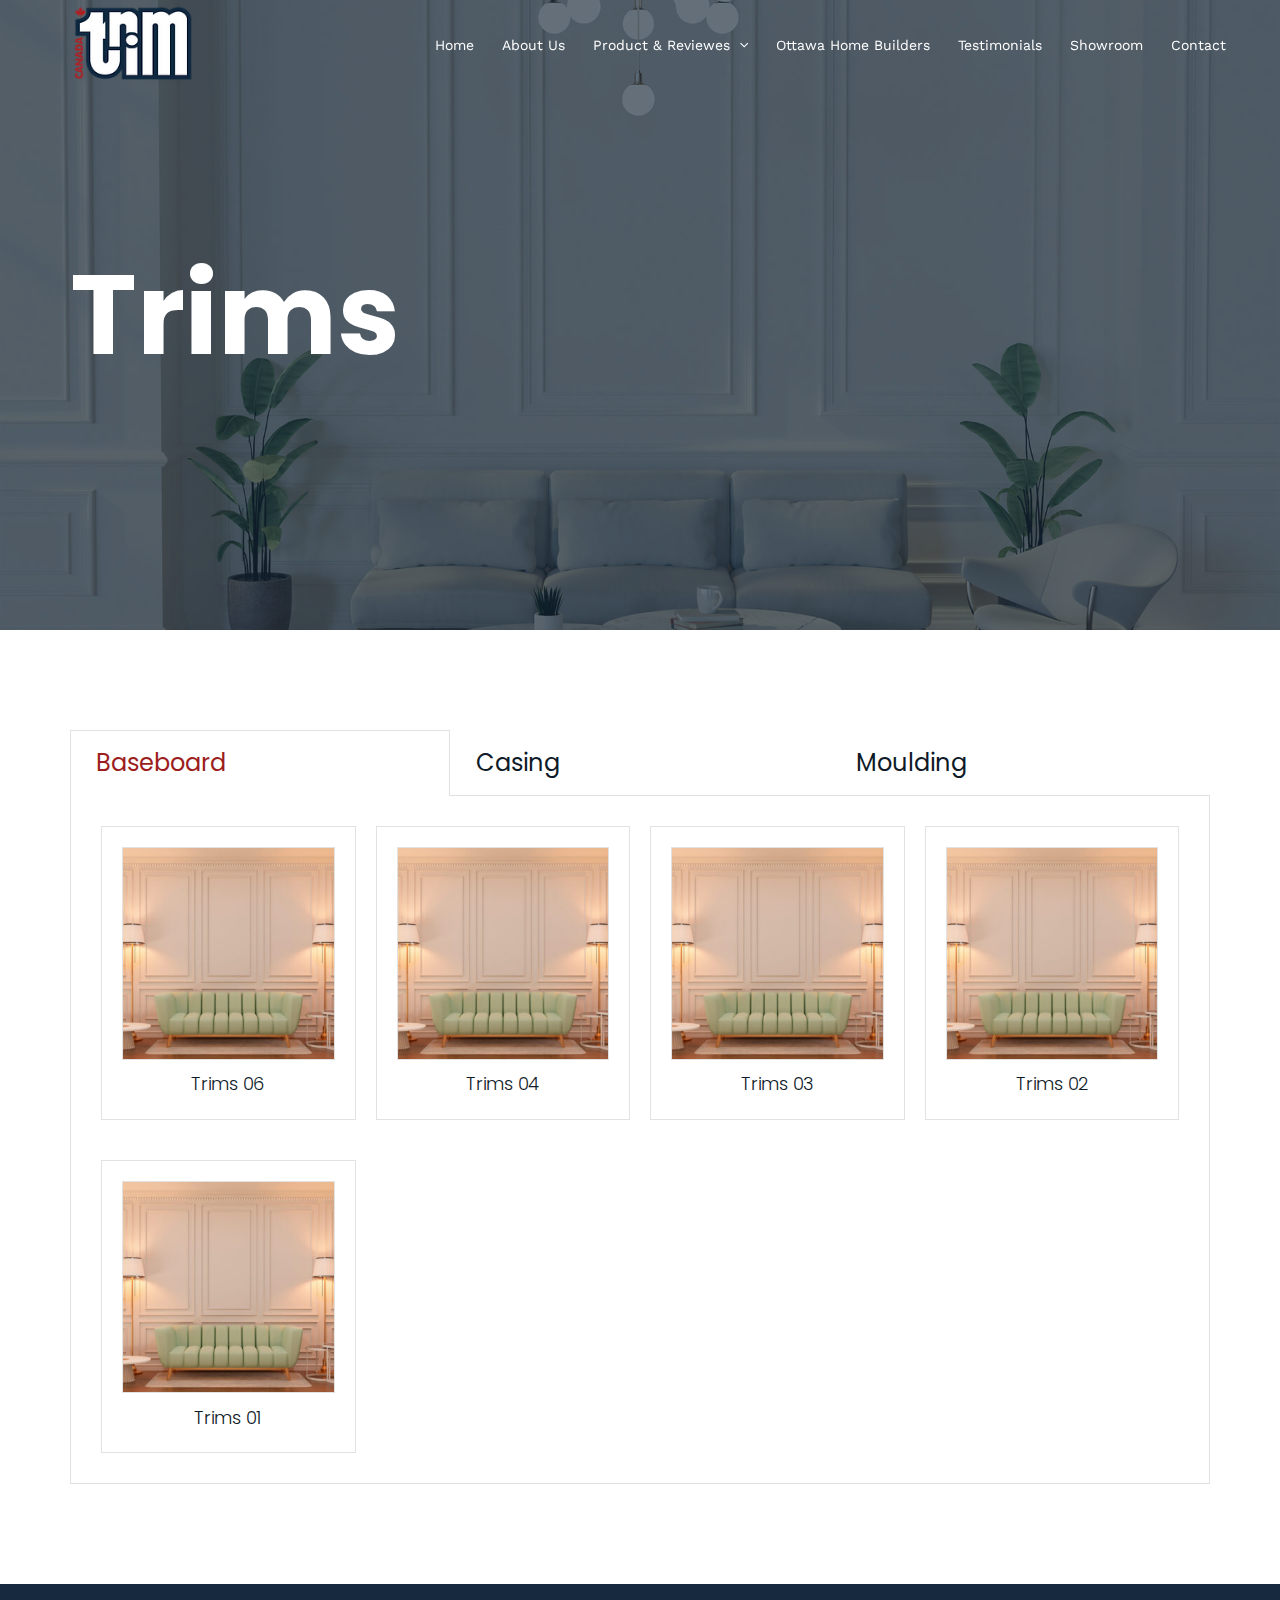
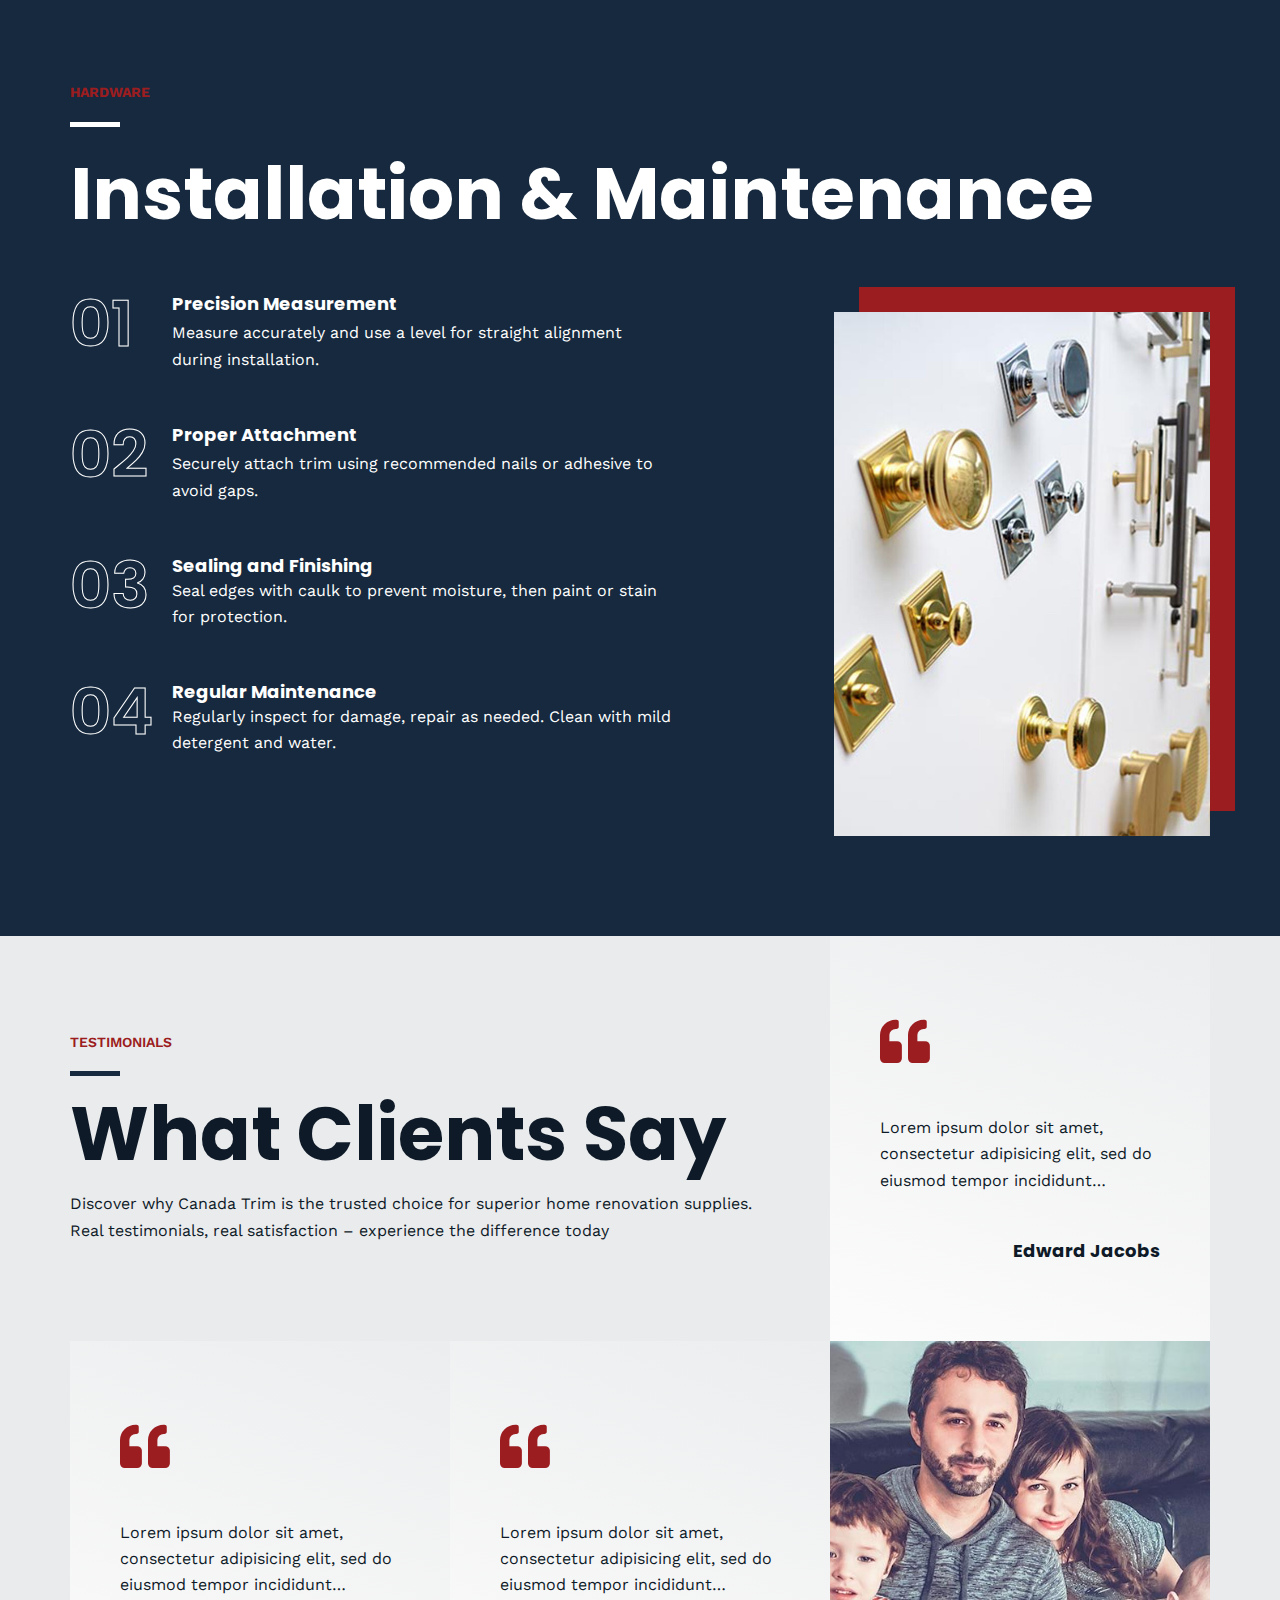
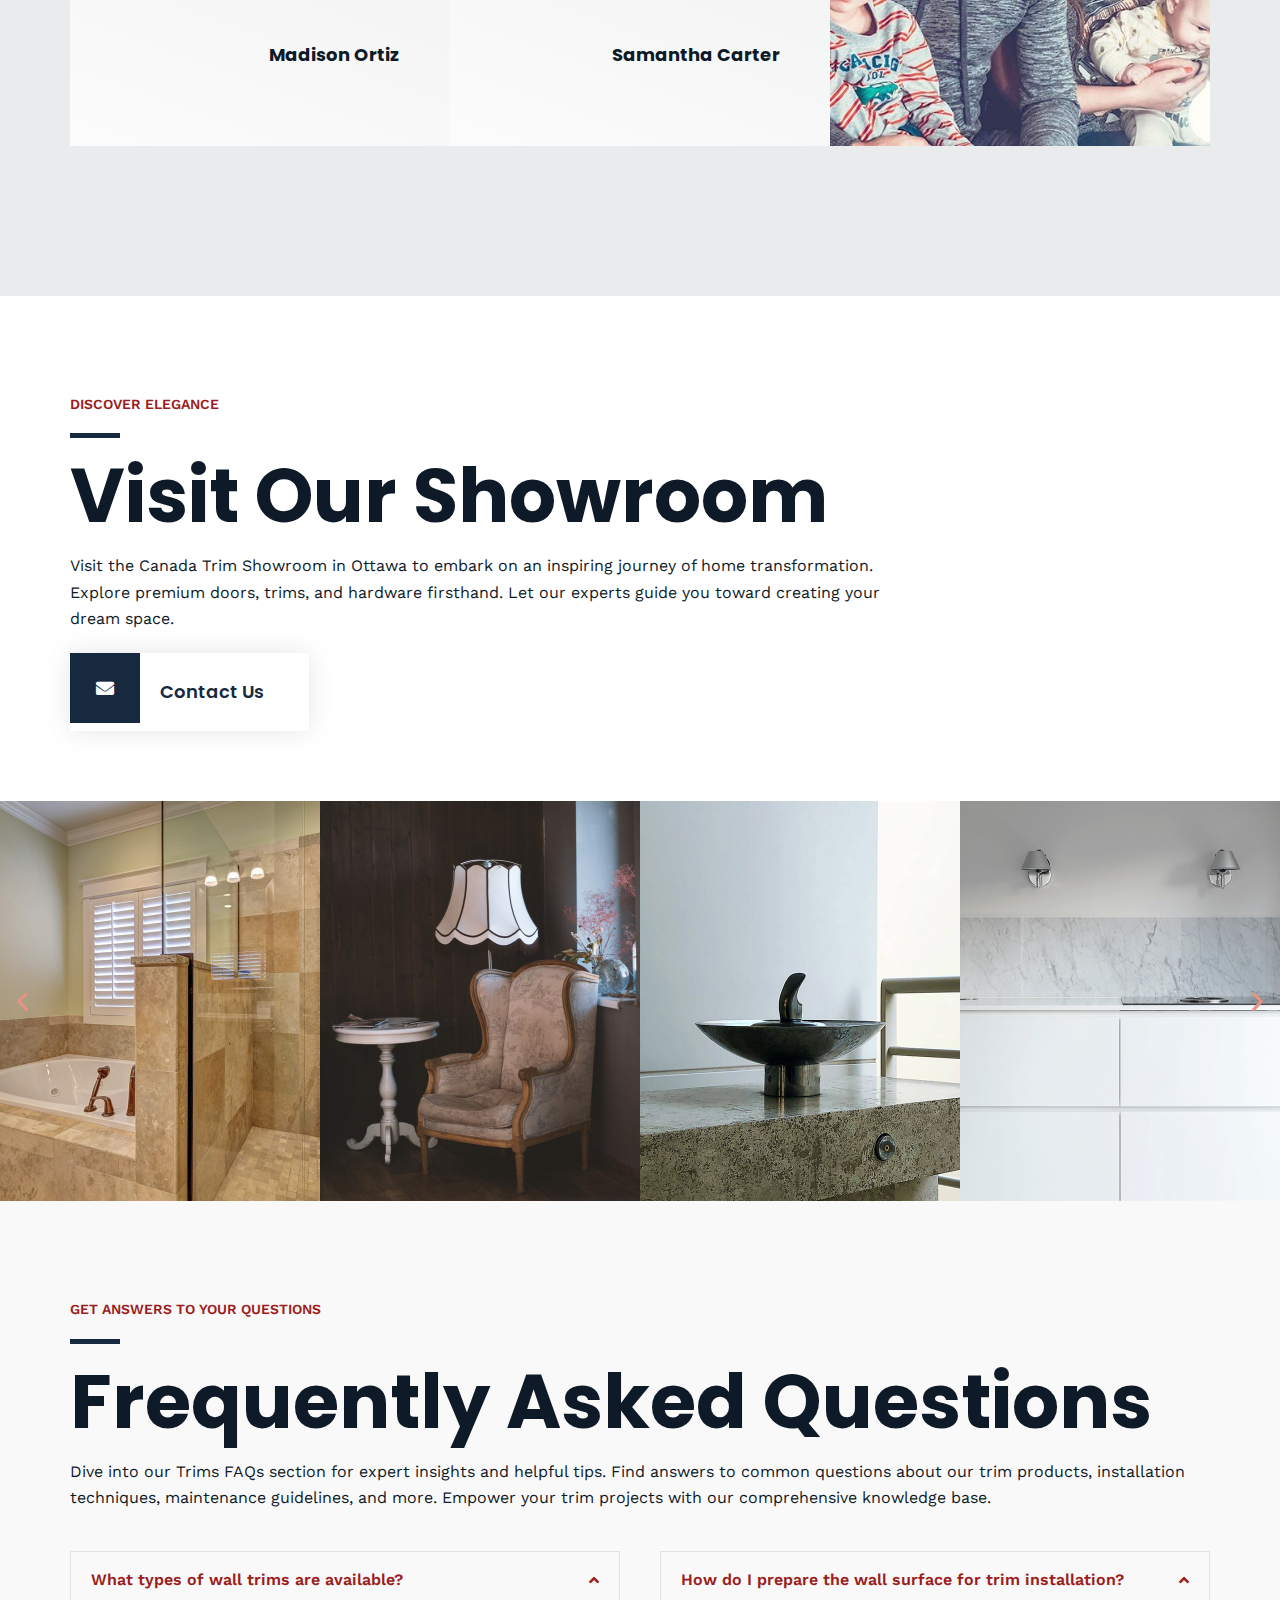
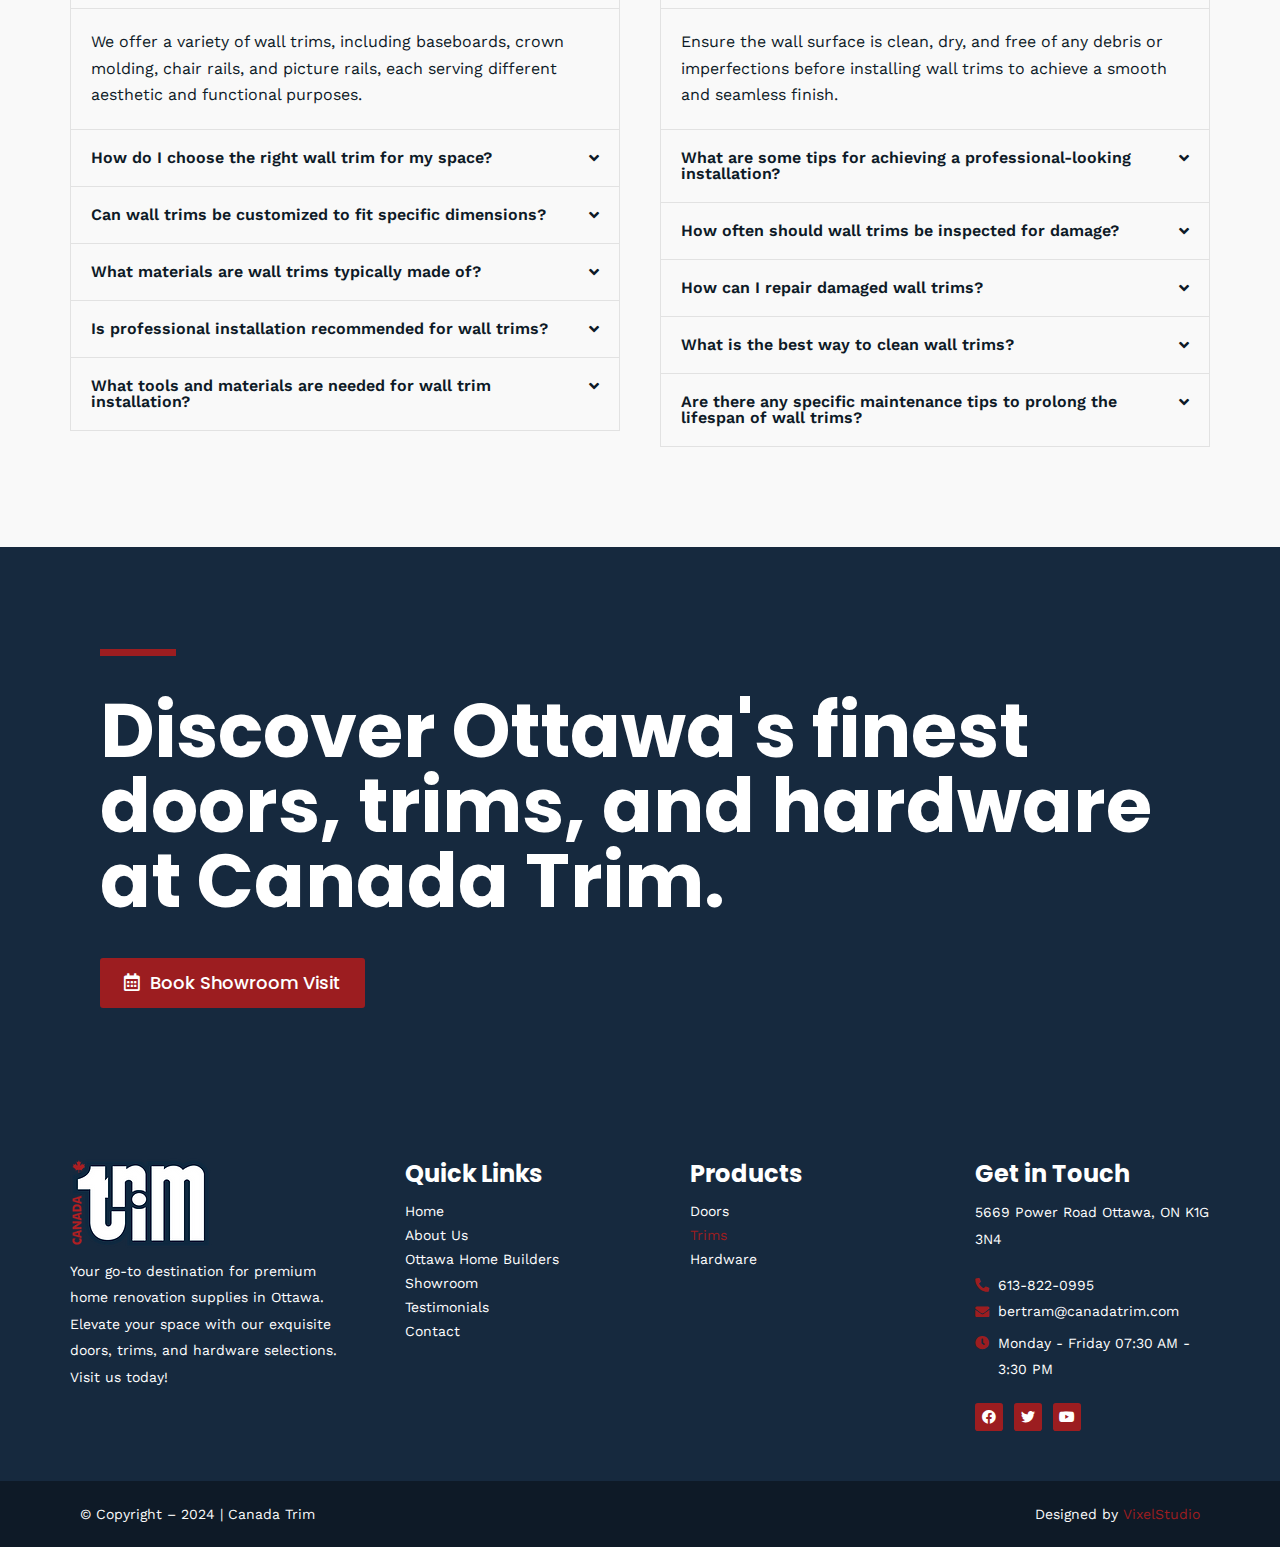
<file: trims/index.html>
<!DOCTYPE html>
<html lang="en-US">
<head>
<meta charset="UTF-8">
<meta name="viewport" content="width=device-width, initial-scale=1">
	 <link rel="profile" href="https://gmpg.org/xfn/11"> 
	 <title>Trims &#8211; Canada Trim</title>
<meta name="robots" content="max-image-preview:large">
<link rel="dns-prefetch" href="//fonts.googleapis.com">
<link rel="alternate" type="application/rss+xml" title="Canada Trim &raquo; Feed" href="/feed">
<link rel="alternate" type="application/rss+xml" title="Canada Trim &raquo; Comments Feed" href="/comments/feed">
<script>
window._wpemojiSettings = {"baseUrl":"https:\/\/s.w.org\/images\/core\/emoji\/14.0.0\/72x72\/","ext":".png","svgUrl":"https:\/\/s.w.org\/images\/core\/emoji\/14.0.0\/svg\/","svgExt":".svg","source":{"concatemoji":"\/wp-includes\/js\/wp-emoji-release.min.js?ver=6.4.4"}};
/*! This file is auto-generated */
!function(i,n){var o,s,e;function c(e){try{var t={supportTests:e,timestamp:(new Date).valueOf()};sessionStorage.setItem(o,JSON.stringify(t))}catch(e){}}function p(e,t,n){e.clearRect(0,0,e.canvas.width,e.canvas.height),e.fillText(t,0,0);var t=new Uint32Array(e.getImageData(0,0,e.canvas.width,e.canvas.height).data),r=(e.clearRect(0,0,e.canvas.width,e.canvas.height),e.fillText(n,0,0),new Uint32Array(e.getImageData(0,0,e.canvas.width,e.canvas.height).data));return t.every(function(e,t){return e===r[t]})}function u(e,t,n){switch(t){case"flag":return n(e,"🏳️‍⚧️","🏳️​⚧️")?!1:!n(e,"🇺🇳","🇺​🇳")&&!n(e,"🏴󠁧󠁢󠁥󠁮󠁧󠁿","🏴​󠁧​󠁢​󠁥​󠁮​󠁧​󠁿");case"emoji":return!n(e,"🫱🏻‍🫲🏿","🫱🏻​🫲🏿")}return!1}function f(e,t,n){var r="undefined"!=typeof WorkerGlobalScope&&self instanceof WorkerGlobalScope?new OffscreenCanvas(300,150):i.createElement("canvas"),a=r.getContext("2d",{willReadFrequently:!0}),o=(a.textBaseline="top",a.font="600 32px Arial",{});return e.forEach(function(e){o[e]=t(a,e,n)}),o}function t(e){var t=i.createElement("script");t.src=e,t.defer=!0,i.head.appendChild(t)}"undefined"!=typeof Promise&&(o="wpEmojiSettingsSupports",s=["flag","emoji"],n.supports={everything:!0,everythingExceptFlag:!0},e=new Promise(function(e){i.addEventListener("DOMContentLoaded",e,{once:!0})}),new Promise(function(t){var n=function(){try{var e=JSON.parse(sessionStorage.getItem(o));if("object"==typeof e&&"number"==typeof e.timestamp&&(new Date).valueOf()<e.timestamp+604800&&"object"==typeof e.supportTests)return e.supportTests}catch(e){}return null}();if(!n){if("undefined"!=typeof Worker&&"undefined"!=typeof OffscreenCanvas&&"undefined"!=typeof URL&&URL.createObjectURL&&"undefined"!=typeof Blob)try{var e="postMessage("+f.toString()+"("+[JSON.stringify(s),u.toString(),p.toString()].join(",")+"));",r=new Blob([e],{type:"text/javascript"}),a=new Worker(URL.createObjectURL(r),{name:"wpTestEmojiSupports"});return void(a.onmessage=function(e){c(n=e.data),a.terminate(),t(n)})}catch(e){}c(n=f(s,u,p))}t(n)}).then(function(e){for(var t in e)n.supports[t]=e[t],n.supports.everything=n.supports.everything&&n.supports[t],"flag"!==t&&(n.supports.everythingExceptFlag=n.supports.everythingExceptFlag&&n.supports[t]);n.supports.everythingExceptFlag=n.supports.everythingExceptFlag&&!n.supports.flag,n.DOMReady=!1,n.readyCallback=function(){n.DOMReady=!0}}).then(function(){return e}).then(function(){var e;n.supports.everything||(n.readyCallback(),(e=n.source||{}).concatemoji?t(e.concatemoji):e.wpemoji&&e.twemoji&&(t(e.twemoji),t(e.wpemoji)))}))}((window,document),window._wpemojiSettings);
</script>
<link rel="stylesheet" id="astra-theme-css-css" href="/wp-content/themes/astra/assets/css/minified/main.min.css?ver=4.6.5" media="all">
<style id="astra-theme-css-inline-css">:root{--ast-container-default-xlg-padding:2.5em;--ast-container-default-lg-padding:2.5em;--ast-container-default-slg-padding:2em;--ast-container-default-md-padding:2.5em;--ast-container-default-sm-padding:2.5em;--ast-container-default-xs-padding:2.4em;--ast-container-default-xxs-padding:1.8em;--ast-code-block-background:#ECEFF3;--ast-comment-inputs-background:#F9FAFB;--ast-normal-container-width:1200px;--ast-narrow-container-width:750px;--ast-blog-title-font-weight:600;--ast-blog-meta-weight:600;}html{font-size:100%;}a{color:var(--ast-global-color-0);}a:hover,a:focus{color:var(--ast-global-color-1);}body,button,input,select,textarea,.ast-button,.ast-custom-button{font-family:-apple-system,BlinkMacSystemFont,Segoe UI,Roboto,Oxygen-Sans,Ubuntu,Cantarell,Helvetica Neue,sans-serif;font-weight:400;font-size:16px;font-size:1rem;line-height:var(--ast-body-line-height,1.65em);}blockquote{color:var(--ast-global-color-3);}h1,.entry-content h1,h2,.entry-content h2,h3,.entry-content h3,h4,.entry-content h4,h5,.entry-content h5,h6,.entry-content h6,.site-title,.site-title a{font-weight:600;}.site-title{font-size:0px;font-size:0rem;display:block;}.site-header .site-description{font-size:15px;font-size:0.9375rem;display:none;}.entry-title{font-size:20px;font-size:1.25rem;}.ast-blog-single-element.ast-taxonomy-container a{font-size:14px;font-size:0.875rem;}.ast-blog-meta-container{font-size:13px;font-size:0.8125rem;}.archive .ast-article-post .ast-article-inner,.blog .ast-article-post .ast-article-inner,.archive .ast-article-post .ast-article-inner:hover,.blog .ast-article-post .ast-article-inner:hover{border-top-left-radius:6px;border-top-right-radius:6px;border-bottom-right-radius:6px;border-bottom-left-radius:6px;overflow:hidden;}h1,.entry-content h1{font-size:36px;font-size:2.25rem;font-weight:600;line-height:1.4em;}h2,.entry-content h2{font-size:30px;font-size:1.875rem;font-weight:600;line-height:1.3em;}h3,.entry-content h3{font-size:24px;font-size:1.5rem;font-weight:600;line-height:1.3em;}h4,.entry-content h4{font-size:20px;font-size:1.25rem;line-height:1.2em;font-weight:600;}h5,.entry-content h5{font-size:16px;font-size:1rem;line-height:1.2em;font-weight:600;}h6,.entry-content h6{font-size:16px;font-size:1rem;line-height:1.25em;font-weight:600;}::selection{background-color:var(--ast-global-color-0);color:#ffffff;}body,h1,.entry-title a,.entry-content h1,h2,.entry-content h2,h3,.entry-content h3,h4,.entry-content h4,h5,.entry-content h5,h6,.entry-content h6{color:var(--ast-global-color-3);}.tagcloud a:hover,.tagcloud a:focus,.tagcloud a.current-item{color:#ffffff;border-color:var(--ast-global-color-0);background-color:var(--ast-global-color-0);}input:focus,input[type="text"]:focus,input[type="email"]:focus,input[type="url"]:focus,input[type="password"]:focus,input[type="reset"]:focus,input[type="search"]:focus,textarea:focus{border-color:var(--ast-global-color-0);}input[type="radio"]:checked,input[type=reset],input[type="checkbox"]:checked,input[type="checkbox"]:hover:checked,input[type="checkbox"]:focus:checked,input[type=range]::-webkit-slider-thumb{border-color:var(--ast-global-color-0);background-color:var(--ast-global-color-0);box-shadow:none;}.site-footer a:hover + .post-count,.site-footer a:focus + .post-count{background:var(--ast-global-color-0);border-color:var(--ast-global-color-0);}.single .nav-links .nav-previous,.single .nav-links .nav-next{color:var(--ast-global-color-0);}.entry-meta,.entry-meta *{line-height:1.45;color:var(--ast-global-color-0);}.entry-meta a:not(.ast-button):hover,.entry-meta a:not(.ast-button):hover *,.entry-meta a:not(.ast-button):focus,.entry-meta a:not(.ast-button):focus *,.page-links > .page-link,.page-links .page-link:hover,.post-navigation a:hover{color:var(--ast-global-color-1);}#cat option,.secondary .calendar_wrap thead a,.secondary .calendar_wrap thead a:visited{color:var(--ast-global-color-0);}.secondary .calendar_wrap #today,.ast-progress-val span{background:var(--ast-global-color-0);}.secondary a:hover + .post-count,.secondary a:focus + .post-count{background:var(--ast-global-color-0);border-color:var(--ast-global-color-0);}.calendar_wrap #today > a{color:#ffffff;}.page-links .page-link,.single .post-navigation a{color:var(--ast-global-color-3);}.ast-search-menu-icon .search-form button.search-submit{padding:0 4px;}.ast-search-menu-icon form.search-form{padding-right:0;}.ast-search-menu-icon.slide-search input.search-field{width:0;}.ast-header-search .ast-search-menu-icon.ast-dropdown-active .search-form,.ast-header-search .ast-search-menu-icon.ast-dropdown-active .search-field:focus{transition:all 0.2s;}.search-form input.search-field:focus{outline:none;}.ast-search-menu-icon .search-form button.search-submit:focus,.ast-theme-transparent-header .ast-header-search .ast-dropdown-active .ast-icon,.ast-theme-transparent-header .ast-inline-search .search-field:focus .ast-icon{color:var(--ast-global-color-1);}.ast-header-search .slide-search .search-form{border:2px solid var(--ast-global-color-0);}.ast-header-search .slide-search .search-field{background-color:#fff;}.ast-archive-title{color:var(--ast-global-color-2);}.widget-title,.widget .wp-block-heading{font-size:22px;font-size:1.375rem;color:var(--ast-global-color-2);}.single .ast-author-details .author-title{color:var(--ast-global-color-1);}.ast-single-post .entry-content a,.ast-comment-content a:not(.ast-comment-edit-reply-wrap a){text-decoration:underline;}.ast-single-post .elementor-button-wrapper .elementor-button,.ast-single-post .entry-content .uagb-tab a,.ast-single-post .entry-content .uagb-ifb-cta a,.ast-single-post .entry-content .uabb-module-content a,.ast-single-post .entry-content .uagb-post-grid a,.ast-single-post .entry-content .uagb-timeline a,.ast-single-post .entry-content .uagb-toc__wrap a,.ast-single-post .entry-content .uagb-taxomony-box a,.ast-single-post .entry-content .woocommerce a,.entry-content .wp-block-latest-posts > li > a,.ast-single-post .entry-content .wp-block-file__button,li.ast-post-filter-single,.ast-single-post .ast-comment-content .comment-reply-link,.ast-single-post .ast-comment-content .comment-edit-link,.entry-content [CLASS*="wc-block"] .wc-block-components-button,.entry-content [CLASS*="wc-block"] .wc-block-components-totals-coupon-link,.entry-content [CLASS*="wc-block"] .wc-block-components-product-name{text-decoration:none;}.ast-search-menu-icon.slide-search a:focus-visible:focus-visible,.astra-search-icon:focus-visible,#close:focus-visible,a:focus-visible,.ast-menu-toggle:focus-visible,.site .skip-link:focus-visible,.wp-block-loginout input:focus-visible,.wp-block-search.wp-block-search__button-inside .wp-block-search__inside-wrapper,.ast-header-navigation-arrow:focus-visible,.woocommerce .wc-proceed-to-checkout > .checkout-button:focus-visible,.woocommerce .woocommerce-MyAccount-navigation ul li a:focus-visible,.ast-orders-table__row .ast-orders-table__cell:focus-visible,.woocommerce .woocommerce-order-details .order-again > .button:focus-visible,.woocommerce .woocommerce-message a.button.wc-forward:focus-visible,.woocommerce #minus_qty:focus-visible,.woocommerce #plus_qty:focus-visible,a#ast-apply-coupon:focus-visible,.woocommerce .woocommerce-info a:focus-visible,.woocommerce .astra-shop-summary-wrap a:focus-visible,.woocommerce a.wc-forward:focus-visible,#ast-apply-coupon:focus-visible,.woocommerce-js .woocommerce-mini-cart-item a.remove:focus-visible,#close:focus-visible,.button.search-submit:focus-visible,#search_submit:focus,.normal-search:focus-visible{outline-style:dotted;outline-color:inherit;outline-width:thin;}input:focus,input[type="text"]:focus,input[type="email"]:focus,input[type="url"]:focus,input[type="password"]:focus,input[type="reset"]:focus,input[type="search"]:focus,input[type="number"]:focus,textarea:focus,.wp-block-search__input:focus,[data-section="section-header-mobile-trigger"] .ast-button-wrap .ast-mobile-menu-trigger-minimal:focus,.ast-mobile-popup-drawer.active .menu-toggle-close:focus,.woocommerce-ordering select.orderby:focus,#ast-scroll-top:focus,#coupon_code:focus,.woocommerce-page #comment:focus,.woocommerce #reviews #respond input#submit:focus,.woocommerce a.add_to_cart_button:focus,.woocommerce .button.single_add_to_cart_button:focus,.woocommerce .woocommerce-cart-form button:focus,.woocommerce .woocommerce-cart-form__cart-item .quantity .qty:focus,.woocommerce .woocommerce-billing-fields .woocommerce-billing-fields__field-wrapper .woocommerce-input-wrapper > .input-text:focus,.woocommerce #order_comments:focus,.woocommerce #place_order:focus,.woocommerce .woocommerce-address-fields .woocommerce-address-fields__field-wrapper .woocommerce-input-wrapper > .input-text:focus,.woocommerce .woocommerce-MyAccount-content form button:focus,.woocommerce .woocommerce-MyAccount-content .woocommerce-EditAccountForm .woocommerce-form-row .woocommerce-Input.input-text:focus,.woocommerce .ast-woocommerce-container .woocommerce-pagination ul.page-numbers li a:focus,body #content .woocommerce form .form-row .select2-container--default .select2-selection--single:focus,#ast-coupon-code:focus,.woocommerce.woocommerce-js .quantity input[type=number]:focus,.woocommerce-js .woocommerce-mini-cart-item .quantity input[type=number]:focus,.woocommerce p#ast-coupon-trigger:focus{border-style:dotted;border-color:inherit;border-width:thin;}input{outline:none;}.woocommerce-js input[type=text]:focus,.woocommerce-js input[type=email]:focus,.woocommerce-js textarea:focus,input[type=number]:focus,.comments-area textarea#comment:focus,.comments-area textarea#comment:active,.comments-area .ast-comment-formwrap input[type="text"]:focus,.comments-area .ast-comment-formwrap input[type="text"]:active{outline-style:disable;outline-color:inherit;outline-width:thin;}.ast-logo-title-inline .site-logo-img{padding-right:1em;}.site-logo-img img{ transition:all 0.2s linear;}body .ast-oembed-container *{position:absolute;top:0;width:100%;height:100%;left:0;}body .wp-block-embed-pocket-casts .ast-oembed-container *{position:unset;}.ast-single-post-featured-section + article {margin-top: 2em;}.site-content .ast-single-post-featured-section img {width: 100%;overflow: hidden;object-fit: cover;}.ast-separate-container .site-content .ast-single-post-featured-section + article {margin-top: -80px;z-index: 9;position: relative;border-radius: 4px;}@media (min-width: 922px) {.ast-no-sidebar .site-content .ast-article-image-container--wide {margin-left: -120px;margin-right: -120px;max-width: unset;width: unset;}.ast-left-sidebar .site-content .ast-article-image-container--wide,.ast-right-sidebar .site-content .ast-article-image-container--wide {margin-left: -10px;margin-right: -10px;}.site-content .ast-article-image-container--full {margin-left: calc( -50vw + 50%);margin-right: calc( -50vw + 50%);max-width: 100vw;width: 100vw;}.ast-left-sidebar .site-content .ast-article-image-container--full,.ast-right-sidebar .site-content .ast-article-image-container--full {margin-left: -10px;margin-right: -10px;max-width: inherit;width: auto;}}.site > .ast-single-related-posts-container {margin-top: 0;}@media (min-width: 922px) {.ast-desktop .ast-container--narrow {max-width: var(--ast-narrow-container-width);margin: 0 auto;}}.ast-page-builder-template .hentry {margin: 0;}.ast-page-builder-template .site-content > .ast-container {max-width: 100%;padding: 0;}.ast-page-builder-template .site .site-content #primary {padding: 0;margin: 0;}.ast-page-builder-template .no-results {text-align: center;margin: 4em auto;}.ast-page-builder-template .ast-pagination {padding: 2em;}.ast-page-builder-template .entry-header.ast-no-title.ast-no-thumbnail {margin-top: 0;}.ast-page-builder-template .entry-header.ast-header-without-markup {margin-top: 0;margin-bottom: 0;}.ast-page-builder-template .entry-header.ast-no-title.ast-no-meta {margin-bottom: 0;}.ast-page-builder-template.single .post-navigation {padding-bottom: 2em;}.ast-page-builder-template.single-post .site-content > .ast-container {max-width: 100%;}.ast-page-builder-template .entry-header {margin-top: 2em;margin-left: auto;margin-right: auto;}.ast-page-builder-template .ast-archive-description {margin: 2em auto 0;padding-left: 20px;padding-right: 20px;}.ast-page-builder-template .ast-row {margin-left: 0;margin-right: 0;}.single.ast-page-builder-template .entry-header + .entry-content {margin-bottom: 2em;}@media(min-width: 921px) {.ast-page-builder-template.archive.ast-right-sidebar .ast-row article,.ast-page-builder-template.archive.ast-left-sidebar .ast-row article {padding-left: 0;padding-right: 0;}}input[type="text"],input[type="number"],input[type="email"],input[type="url"],input[type="password"],input[type="search"],input[type=reset],input[type=tel],input[type=date],select,textarea{font-size:16px;font-style:normal;font-weight:400;line-height:24px;width:100%;padding:12px 16px;border-radius:4px;box-shadow:0px 1px 2px 0px rgba(0,0,0,0.05);color:var(--ast-form-input-text,#475569);}input[type="text"],input[type="number"],input[type="email"],input[type="url"],input[type="password"],input[type="search"],input[type=reset],input[type=tel],input[type=date],select{height:40px;}input[type="date"]{border-width:1px;border-style:solid;border-color:var(--ast-border-color);}input[type="text"]:focus,input[type="number"]:focus,input[type="email"]:focus,input[type="url"]:focus,input[type="password"]:focus,input[type="search"]:focus,input[type=reset]:focus,input[type="tel"]:focus,input[type="date"]:focus,select:focus,textarea:focus{border-color:#046BD2;box-shadow:none;outline:none;color:var(--ast-form-input-focus-text,#475569);}label,legend{color:#111827;font-size:14px;font-style:normal;font-weight:500;line-height:20px;}select{padding:6px 10px;}fieldset{padding:30px;border-radius:4px;}button,.ast-button,.button,input[type="button"],input[type="reset"],input[type="submit"]{border-radius:4px;box-shadow:0px 1px 2px 0px rgba(0,0,0,0.05);}:root{--ast-comment-inputs-background:#FFF;}::placeholder{color:var(--ast-form-field-color,#9CA3AF);}::-ms-input-placeholder{color:var(--ast-form-field-color,#9CA3AF);}@media (max-width:921px){#ast-desktop-header{display:none;}}@media (min-width:922px){#ast-mobile-header{display:none;}}.wp-block-buttons.aligncenter{justify-content:center;}@media (max-width:921px){.ast-theme-transparent-header #primary,.ast-theme-transparent-header #secondary{padding:0;}}@media (max-width:921px){.ast-plain-container.ast-no-sidebar #primary{padding:0;}}.ast-plain-container.ast-no-sidebar #primary{margin-top:0;margin-bottom:0;}.wp-block-button.is-style-outline .wp-block-button__link{border-color:var(--ast-global-color-0);}div.wp-block-button.is-style-outline > .wp-block-button__link:not(.has-text-color),div.wp-block-button.wp-block-button__link.is-style-outline:not(.has-text-color){color:var(--ast-global-color-0);}.wp-block-button.is-style-outline .wp-block-button__link:hover,.wp-block-buttons .wp-block-button.is-style-outline .wp-block-button__link:focus,.wp-block-buttons .wp-block-button.is-style-outline > .wp-block-button__link:not(.has-text-color):hover,.wp-block-buttons .wp-block-button.wp-block-button__link.is-style-outline:not(.has-text-color):hover{color:#ffffff;background-color:var(--ast-global-color-1);border-color:var(--ast-global-color-1);}.post-page-numbers.current .page-link,.ast-pagination .page-numbers.current{color:#ffffff;border-color:var(--ast-global-color-0);background-color:var(--ast-global-color-0);}.wp-block-buttons .wp-block-button.is-style-outline .wp-block-button__link.wp-element-button,.ast-outline-button,.wp-block-uagb-buttons-child .uagb-buttons-repeater.ast-outline-button{border-color:var(--ast-global-color-0);font-family:inherit;font-weight:500;font-size:16px;font-size:1rem;line-height:1em;padding-top:13px;padding-right:30px;padding-bottom:13px;padding-left:30px;}.wp-block-buttons .wp-block-button.is-style-outline > .wp-block-button__link:not(.has-text-color),.wp-block-buttons .wp-block-button.wp-block-button__link.is-style-outline:not(.has-text-color),.ast-outline-button{color:var(--ast-global-color-0);}.wp-block-button.is-style-outline .wp-block-button__link:hover,.wp-block-buttons .wp-block-button.is-style-outline .wp-block-button__link:focus,.wp-block-buttons .wp-block-button.is-style-outline > .wp-block-button__link:not(.has-text-color):hover,.wp-block-buttons .wp-block-button.wp-block-button__link.is-style-outline:not(.has-text-color):hover,.ast-outline-button:hover,.ast-outline-button:focus,.wp-block-uagb-buttons-child .uagb-buttons-repeater.ast-outline-button:hover,.wp-block-uagb-buttons-child .uagb-buttons-repeater.ast-outline-button:focus{color:#ffffff;background-color:var(--ast-global-color-1);border-color:var(--ast-global-color-1);}.ast-single-post .entry-content a.ast-outline-button,.ast-single-post .entry-content .is-style-outline>.wp-block-button__link{text-decoration:none;}.uagb-buttons-repeater.ast-outline-button{border-radius:9999px;}@media (max-width:921px){.wp-block-buttons .wp-block-button.is-style-outline .wp-block-button__link.wp-element-button,.ast-outline-button,.wp-block-uagb-buttons-child .uagb-buttons-repeater.ast-outline-button{padding-top:12px;padding-right:28px;padding-bottom:12px;padding-left:28px;}}@media (max-width:544px){.wp-block-buttons .wp-block-button.is-style-outline .wp-block-button__link.wp-element-button,.ast-outline-button,.wp-block-uagb-buttons-child .uagb-buttons-repeater.ast-outline-button{padding-top:10px;padding-right:24px;padding-bottom:10px;padding-left:24px;}}.entry-content[ast-blocks-layout] > figure{margin-bottom:1em;}h1.widget-title{font-weight:600;}h2.widget-title{font-weight:600;}h3.widget-title{font-weight:600;} .content-area .elementor-widget-theme-post-content h1,.content-area .elementor-widget-theme-post-content h2,.content-area .elementor-widget-theme-post-content h3,.content-area .elementor-widget-theme-post-content h4,.content-area .elementor-widget-theme-post-content h5,.content-area .elementor-widget-theme-post-content h6{margin-top:1.5em;margin-bottom:calc(0.3em + 10px);}#page{display:flex;flex-direction:column;min-height:100vh;}.ast-404-layout-1 h1.page-title{color:var(--ast-global-color-2);}.single .post-navigation a{line-height:1em;height:inherit;}.error-404 .page-sub-title{font-size:1.5rem;font-weight:inherit;}.search .site-content .content-area .search-form{margin-bottom:0;}#page .site-content{flex-grow:1;}.widget{margin-bottom:1.25em;}#secondary li{line-height:1.5em;}#secondary .wp-block-group h2{margin-bottom:0.7em;}#secondary h2{font-size:1.7rem;}.ast-separate-container .ast-article-post,.ast-separate-container .ast-article-single,.ast-separate-container .comment-respond{padding:3em;}.ast-separate-container .ast-article-single .ast-article-single{padding:0;}.ast-article-single .wp-block-post-template-is-layout-grid{padding-left:0;}.ast-separate-container .comments-title,.ast-narrow-container .comments-title{padding:1.5em 2em;}.ast-page-builder-template .comment-form-textarea,.ast-comment-formwrap .ast-grid-common-col{padding:0;}.ast-comment-formwrap{padding:0;display:inline-flex;column-gap:20px;width:100%;margin-left:0;margin-right:0;}.comments-area textarea#comment:focus,.comments-area textarea#comment:active,.comments-area .ast-comment-formwrap input[type="text"]:focus,.comments-area .ast-comment-formwrap input[type="text"]:active {box-shadow:none;outline:none;}.archive.ast-page-builder-template .entry-header{margin-top:2em;}.ast-page-builder-template .ast-comment-formwrap{width:100%;}.entry-title{margin-bottom:0.6em;}.ast-archive-description p{font-size:inherit;font-weight:inherit;line-height:inherit;}.ast-separate-container .ast-comment-list li.depth-1,.hentry{margin-bottom:1.5em;}.site-content section.ast-archive-description{margin-bottom:2em;}@media (min-width:921px){.ast-left-sidebar.ast-page-builder-template #secondary,.archive.ast-right-sidebar.ast-page-builder-template .site-main{padding-left:20px;padding-right:20px;}}@media (max-width:544px){.ast-comment-formwrap.ast-row{column-gap:10px;display:inline-block;}#ast-commentform .ast-grid-common-col{position:relative;width:100%;}}@media (min-width:1201px){.ast-separate-container .ast-article-post,.ast-separate-container .ast-article-single,.ast-separate-container .ast-author-box,.ast-separate-container .ast-404-layout-1,.ast-separate-container .no-results{padding:3em;}}@media (max-width:921px){.ast-separate-container #primary,.ast-separate-container #secondary{padding:1.5em 0;}#primary,#secondary{padding:1.5em 0;margin:0;}.ast-left-sidebar #content > .ast-container{display:flex;flex-direction:column-reverse;width:100%;}}@media (min-width:922px){.ast-separate-container.ast-right-sidebar #primary,.ast-separate-container.ast-left-sidebar #primary{border:0;}.search-no-results.ast-separate-container #primary{margin-bottom:4em;}}.wp-block-button .wp-block-button__link{color:#ffffff;}.wp-block-button .wp-block-button__link:hover,.wp-block-button .wp-block-button__link:focus{color:#ffffff;background-color:var(--ast-global-color-1);border-color:var(--ast-global-color-1);}.elementor-widget-heading h1.elementor-heading-title{line-height:1.4em;}.elementor-widget-heading h2.elementor-heading-title{line-height:1.3em;}.elementor-widget-heading h3.elementor-heading-title{line-height:1.3em;}.elementor-widget-heading h4.elementor-heading-title{line-height:1.2em;}.elementor-widget-heading h5.elementor-heading-title{line-height:1.2em;}.elementor-widget-heading h6.elementor-heading-title{line-height:1.25em;}.wp-block-button .wp-block-button__link,.wp-block-search .wp-block-search__button,body .wp-block-file .wp-block-file__button{border-color:var(--ast-global-color-0);background-color:var(--ast-global-color-0);color:#ffffff;font-family:inherit;font-weight:500;line-height:1em;font-size:16px;font-size:1rem;padding-top:15px;padding-right:30px;padding-bottom:15px;padding-left:30px;}.ast-single-post .entry-content .wp-block-button .wp-block-button__link,.ast-single-post .entry-content .wp-block-search .wp-block-search__button,body .entry-content .wp-block-file .wp-block-file__button{text-decoration:none;}@media (max-width:921px){.wp-block-button .wp-block-button__link,.wp-block-search .wp-block-search__button,body .wp-block-file .wp-block-file__button{padding-top:14px;padding-right:28px;padding-bottom:14px;padding-left:28px;}}@media (max-width:544px){.wp-block-button .wp-block-button__link,.wp-block-search .wp-block-search__button,body .wp-block-file .wp-block-file__button{padding-top:12px;padding-right:24px;padding-bottom:12px;padding-left:24px;}}.menu-toggle,button,.ast-button,.ast-custom-button,.button,input#submit,input[type="button"],input[type="submit"],input[type="reset"],#comments .submit,.search .search-submit,form[CLASS*="wp-block-search__"].wp-block-search .wp-block-search__inside-wrapper .wp-block-search__button,body .wp-block-file .wp-block-file__button,.search .search-submit,.woocommerce-js a.button,.woocommerce button.button,.woocommerce .woocommerce-message a.button,.woocommerce #respond input#submit.alt,.woocommerce input.button.alt,.woocommerce input.button,.woocommerce input.button:disabled,.woocommerce input.button:disabled[disabled],.woocommerce input.button:disabled:hover,.woocommerce input.button:disabled[disabled]:hover,.woocommerce #respond input#submit,.woocommerce button.button.alt.disabled,.wc-block-grid__products .wc-block-grid__product .wp-block-button__link,.wc-block-grid__product-onsale,[CLASS*="wc-block"] button,.woocommerce-js .astra-cart-drawer .astra-cart-drawer-content .woocommerce-mini-cart__buttons .button:not(.checkout):not(.ast-continue-shopping),.woocommerce-js .astra-cart-drawer .astra-cart-drawer-content .woocommerce-mini-cart__buttons a.checkout,.woocommerce button.button.alt.disabled.wc-variation-selection-needed,[CLASS*="wc-block"] .wc-block-components-button{border-style:solid;border-top-width:0;border-right-width:0;border-left-width:0;border-bottom-width:0;color:#ffffff;border-color:var(--ast-global-color-0);background-color:var(--ast-global-color-0);padding-top:15px;padding-right:30px;padding-bottom:15px;padding-left:30px;font-family:inherit;font-weight:500;font-size:16px;font-size:1rem;line-height:1em;}button:focus,.menu-toggle:hover,button:hover,.ast-button:hover,.ast-custom-button:hover .button:hover,.ast-custom-button:hover ,input[type=reset]:hover,input[type=reset]:focus,input#submit:hover,input#submit:focus,input[type="button"]:hover,input[type="button"]:focus,input[type="submit"]:hover,input[type="submit"]:focus,form[CLASS*="wp-block-search__"].wp-block-search .wp-block-search__inside-wrapper .wp-block-search__button:hover,form[CLASS*="wp-block-search__"].wp-block-search .wp-block-search__inside-wrapper .wp-block-search__button:focus,body .wp-block-file .wp-block-file__button:hover,body .wp-block-file .wp-block-file__button:focus,.woocommerce-js a.button:hover,.woocommerce button.button:hover,.woocommerce .woocommerce-message a.button:hover,.woocommerce #respond input#submit:hover,.woocommerce #respond input#submit.alt:hover,.woocommerce input.button.alt:hover,.woocommerce input.button:hover,.woocommerce button.button.alt.disabled:hover,.wc-block-grid__products .wc-block-grid__product .wp-block-button__link:hover,[CLASS*="wc-block"] button:hover,.woocommerce-js .astra-cart-drawer .astra-cart-drawer-content .woocommerce-mini-cart__buttons .button:not(.checkout):not(.ast-continue-shopping):hover,.woocommerce-js .astra-cart-drawer .astra-cart-drawer-content .woocommerce-mini-cart__buttons a.checkout:hover,.woocommerce button.button.alt.disabled.wc-variation-selection-needed:hover,[CLASS*="wc-block"] .wc-block-components-button:hover,[CLASS*="wc-block"] .wc-block-components-button:focus{color:#ffffff;background-color:var(--ast-global-color-1);border-color:var(--ast-global-color-1);}form[CLASS*="wp-block-search__"].wp-block-search .wp-block-search__inside-wrapper .wp-block-search__button.has-icon{padding-top:calc(15px - 3px);padding-right:calc(30px - 3px);padding-bottom:calc(15px - 3px);padding-left:calc(30px - 3px);}@media (max-width:921px){.menu-toggle,button,.ast-button,.ast-custom-button,.button,input#submit,input[type="button"],input[type="submit"],input[type="reset"],#comments .submit,.search .search-submit,form[CLASS*="wp-block-search__"].wp-block-search .wp-block-search__inside-wrapper .wp-block-search__button,body .wp-block-file .wp-block-file__button,.search .search-submit,.woocommerce-js a.button,.woocommerce button.button,.woocommerce .woocommerce-message a.button,.woocommerce #respond input#submit.alt,.woocommerce input.button.alt,.woocommerce input.button,.woocommerce input.button:disabled,.woocommerce input.button:disabled[disabled],.woocommerce input.button:disabled:hover,.woocommerce input.button:disabled[disabled]:hover,.woocommerce #respond input#submit,.woocommerce button.button.alt.disabled,.wc-block-grid__products .wc-block-grid__product .wp-block-button__link,.wc-block-grid__product-onsale,[CLASS*="wc-block"] button,.woocommerce-js .astra-cart-drawer .astra-cart-drawer-content .woocommerce-mini-cart__buttons .button:not(.checkout):not(.ast-continue-shopping),.woocommerce-js .astra-cart-drawer .astra-cart-drawer-content .woocommerce-mini-cart__buttons a.checkout,.woocommerce button.button.alt.disabled.wc-variation-selection-needed,[CLASS*="wc-block"] .wc-block-components-button{padding-top:14px;padding-right:28px;padding-bottom:14px;padding-left:28px;}}@media (max-width:544px){.menu-toggle,button,.ast-button,.ast-custom-button,.button,input#submit,input[type="button"],input[type="submit"],input[type="reset"],#comments .submit,.search .search-submit,form[CLASS*="wp-block-search__"].wp-block-search .wp-block-search__inside-wrapper .wp-block-search__button,body .wp-block-file .wp-block-file__button,.search .search-submit,.woocommerce-js a.button,.woocommerce button.button,.woocommerce .woocommerce-message a.button,.woocommerce #respond input#submit.alt,.woocommerce input.button.alt,.woocommerce input.button,.woocommerce input.button:disabled,.woocommerce input.button:disabled[disabled],.woocommerce input.button:disabled:hover,.woocommerce input.button:disabled[disabled]:hover,.woocommerce #respond input#submit,.woocommerce button.button.alt.disabled,.wc-block-grid__products .wc-block-grid__product .wp-block-button__link,.wc-block-grid__product-onsale,[CLASS*="wc-block"] button,.woocommerce-js .astra-cart-drawer .astra-cart-drawer-content .woocommerce-mini-cart__buttons .button:not(.checkout):not(.ast-continue-shopping),.woocommerce-js .astra-cart-drawer .astra-cart-drawer-content .woocommerce-mini-cart__buttons a.checkout,.woocommerce button.button.alt.disabled.wc-variation-selection-needed,[CLASS*="wc-block"] .wc-block-components-button{padding-top:12px;padding-right:24px;padding-bottom:12px;padding-left:24px;}}@media (max-width:921px){.ast-mobile-header-stack .main-header-bar .ast-search-menu-icon{display:inline-block;}.ast-header-break-point.ast-header-custom-item-outside .ast-mobile-header-stack .main-header-bar .ast-search-icon{margin:0;}.ast-comment-avatar-wrap img{max-width:2.5em;}.ast-comment-meta{padding:0 1.8888em 1.3333em;}}@media (min-width:544px){.ast-container{max-width:100%;}}@media (max-width:544px){.ast-separate-container .ast-article-post,.ast-separate-container .ast-article-single,.ast-separate-container .comments-title,.ast-separate-container .ast-archive-description{padding:1.5em 1em;}.ast-separate-container #content .ast-container{padding-left:0.54em;padding-right:0.54em;}.ast-separate-container .ast-comment-list .bypostauthor{padding:.5em;}.ast-search-menu-icon.ast-dropdown-active .search-field{width:170px;}}.ast-separate-container{background-color:var(--ast-global-color-4);;}@media (max-width:921px){.site-title{display:block;}.site-header .site-description{display:none;}h1,.entry-content h1{font-size:30px;}h2,.entry-content h2{font-size:25px;}h3,.entry-content h3{font-size:20px;}.astra-logo-svg{width:100px;}header .custom-logo-link img,.ast-header-break-point .site-logo-img .custom-mobile-logo-link img{max-width:100px;}}@media (max-width:544px){.site-title{display:block;}.site-header .site-description{display:none;}h1,.entry-content h1{font-size:30px;}h2,.entry-content h2{font-size:25px;}h3,.entry-content h3{font-size:20px;}}@media (max-width:921px){html{font-size:91.2%;}}@media (max-width:544px){html{font-size:91.2%;}}@media (min-width:922px){.ast-container{max-width:1240px;}}@media (min-width:922px){.site-content .ast-container{display:flex;}}@media (max-width:921px){.site-content .ast-container{flex-direction:column;}}@media (min-width:922px){.main-header-menu .sub-menu .menu-item.ast-left-align-sub-menu:hover > .sub-menu,.main-header-menu .sub-menu .menu-item.ast-left-align-sub-menu.focus > .sub-menu{margin-left:-0px;}}.ast-theme-transparent-header [data-section="section-header-mobile-trigger"] .ast-button-wrap .ast-mobile-menu-trigger-minimal{background:transparent;}.entry-content li > p{margin-bottom:0;}.site .comments-area{padding-bottom:2em;margin-top:2em;}.wp-block-file {display: flex;align-items: center;flex-wrap: wrap;justify-content: space-between;}.wp-block-pullquote {border: none;}.wp-block-pullquote blockquote::before {content: "\201D";font-family: "Helvetica",sans-serif;display: flex;transform: rotate( 180deg );font-size: 6rem;font-style: normal;line-height: 1;font-weight: bold;align-items: center;justify-content: center;}.has-text-align-right > blockquote::before {justify-content: flex-start;}.has-text-align-left > blockquote::before {justify-content: flex-end;}figure.wp-block-pullquote.is-style-solid-color blockquote {max-width: 100%;text-align: inherit;}html body {--wp--custom--ast-default-block-top-padding: 3em;--wp--custom--ast-default-block-right-padding: 3em;--wp--custom--ast-default-block-bottom-padding: 3em;--wp--custom--ast-default-block-left-padding: 3em;--wp--custom--ast-container-width: 1200px;--wp--custom--ast-content-width-size: 1200px;--wp--custom--ast-wide-width-size: calc(1200px + var(--wp--custom--ast-default-block-left-padding) + var(--wp--custom--ast-default-block-right-padding));}.ast-narrow-container {--wp--custom--ast-content-width-size: 750px;--wp--custom--ast-wide-width-size: 750px;}@media(max-width: 921px) {html body {--wp--custom--ast-default-block-top-padding: 3em;--wp--custom--ast-default-block-right-padding: 2em;--wp--custom--ast-default-block-bottom-padding: 3em;--wp--custom--ast-default-block-left-padding: 2em;}}@media(max-width: 544px) {html body {--wp--custom--ast-default-block-top-padding: 3em;--wp--custom--ast-default-block-right-padding: 1.5em;--wp--custom--ast-default-block-bottom-padding: 3em;--wp--custom--ast-default-block-left-padding: 1.5em;}}.entry-content > .wp-block-group,.entry-content > .wp-block-cover,.entry-content > .wp-block-columns {padding-top: var(--wp--custom--ast-default-block-top-padding);padding-right: var(--wp--custom--ast-default-block-right-padding);padding-bottom: var(--wp--custom--ast-default-block-bottom-padding);padding-left: var(--wp--custom--ast-default-block-left-padding);}.ast-plain-container.ast-no-sidebar .entry-content > .alignfull,.ast-page-builder-template .ast-no-sidebar .entry-content > .alignfull {margin-left: calc( -50vw + 50%);margin-right: calc( -50vw + 50%);max-width: 100vw;width: 100vw;}.ast-plain-container.ast-no-sidebar .entry-content .alignfull .alignfull,.ast-page-builder-template.ast-no-sidebar .entry-content .alignfull .alignfull,.ast-plain-container.ast-no-sidebar .entry-content .alignfull .alignwide,.ast-page-builder-template.ast-no-sidebar .entry-content .alignfull .alignwide,.ast-plain-container.ast-no-sidebar .entry-content .alignwide .alignfull,.ast-page-builder-template.ast-no-sidebar .entry-content .alignwide .alignfull,.ast-plain-container.ast-no-sidebar .entry-content .alignwide .alignwide,.ast-page-builder-template.ast-no-sidebar .entry-content .alignwide .alignwide,.ast-plain-container.ast-no-sidebar .entry-content .wp-block-column .alignfull,.ast-page-builder-template.ast-no-sidebar .entry-content .wp-block-column .alignfull,.ast-plain-container.ast-no-sidebar .entry-content .wp-block-column .alignwide,.ast-page-builder-template.ast-no-sidebar .entry-content .wp-block-column .alignwide {margin-left: auto;margin-right: auto;width: 100%;}[ast-blocks-layout] .wp-block-separator:not(.is-style-dots) {height: 0;}[ast-blocks-layout] .wp-block-separator {margin: 20px auto;}[ast-blocks-layout] .wp-block-separator:not(.is-style-wide):not(.is-style-dots) {max-width: 100px;}[ast-blocks-layout] .wp-block-separator.has-background {padding: 0;}.entry-content[ast-blocks-layout] > * {max-width: var(--wp--custom--ast-content-width-size);margin-left: auto;margin-right: auto;}.entry-content[ast-blocks-layout] > .alignwide {max-width: var(--wp--custom--ast-wide-width-size);}.entry-content[ast-blocks-layout] .alignfull {max-width: none;}.entry-content .wp-block-columns {margin-bottom: 0;}blockquote {margin: 1.5em;border-color: rgba(0,0,0,0.05);}.wp-block-quote:not(.has-text-align-right):not(.has-text-align-center) {border-left: 5px solid rgba(0,0,0,0.05);}.has-text-align-right > blockquote,blockquote.has-text-align-right {border-right: 5px solid rgba(0,0,0,0.05);}.has-text-align-left > blockquote,blockquote.has-text-align-left {border-left: 5px solid rgba(0,0,0,0.05);}.wp-block-site-tagline,.wp-block-latest-posts .read-more {margin-top: 15px;}.wp-block-loginout p label {display: block;}.wp-block-loginout p:not(.login-remember):not(.login-submit) input {width: 100%;}.wp-block-loginout input:focus {border-color: transparent;}.wp-block-loginout input:focus {outline: thin dotted;}.entry-content .wp-block-media-text .wp-block-media-text__content {padding: 0 0 0 8%;}.entry-content .wp-block-media-text.has-media-on-the-right .wp-block-media-text__content {padding: 0 8% 0 0;}.entry-content .wp-block-media-text.has-background .wp-block-media-text__content {padding: 8%;}.entry-content .wp-block-cover:not([class*="background-color"]) .wp-block-cover__inner-container,.entry-content .wp-block-cover:not([class*="background-color"]) .wp-block-cover-image-text,.entry-content .wp-block-cover:not([class*="background-color"]) .wp-block-cover-text,.entry-content .wp-block-cover-image:not([class*="background-color"]) .wp-block-cover__inner-container,.entry-content .wp-block-cover-image:not([class*="background-color"]) .wp-block-cover-image-text,.entry-content .wp-block-cover-image:not([class*="background-color"]) .wp-block-cover-text {color: var(--ast-global-color-5);}.wp-block-loginout .login-remember input {width: 1.1rem;height: 1.1rem;margin: 0 5px 4px 0;vertical-align: middle;}.wp-block-latest-posts > li > *:first-child,.wp-block-latest-posts:not(.is-grid) > li:first-child {margin-top: 0;}.wp-block-search__inside-wrapper .wp-block-search__input {padding: 0 10px;color: var(--ast-global-color-3);background: var(--ast-global-color-5);border-color: var(--ast-border-color);}.wp-block-latest-posts .read-more {margin-bottom: 1.5em;}.wp-block-search__no-button .wp-block-search__inside-wrapper .wp-block-search__input {padding-top: 5px;padding-bottom: 5px;}.wp-block-latest-posts .wp-block-latest-posts__post-date,.wp-block-latest-posts .wp-block-latest-posts__post-author {font-size: 1rem;}.wp-block-latest-posts > li > *,.wp-block-latest-posts:not(.is-grid) > li {margin-top: 12px;margin-bottom: 12px;}.ast-page-builder-template .entry-content[ast-blocks-layout] > *,.ast-page-builder-template .entry-content[ast-blocks-layout] > .alignfull > * {max-width: none;}.ast-page-builder-template .entry-content[ast-blocks-layout] > .alignwide > * {max-width: var(--wp--custom--ast-wide-width-size);}.ast-page-builder-template .entry-content[ast-blocks-layout] > .inherit-container-width > *,.ast-page-builder-template .entry-content[ast-blocks-layout] > * > *,.entry-content[ast-blocks-layout] > .wp-block-cover .wp-block-cover__inner-container {max-width: var(--wp--custom--ast-content-width-size);margin-left: auto;margin-right: auto;}.entry-content[ast-blocks-layout] .wp-block-cover:not(.alignleft):not(.alignright) {width: auto;}@media(max-width: 1200px) {.ast-separate-container .entry-content > .alignfull,.ast-separate-container .entry-content[ast-blocks-layout] > .alignwide,.ast-plain-container .entry-content[ast-blocks-layout] > .alignwide,.ast-plain-container .entry-content .alignfull {margin-left: calc(-1 * min(var(--ast-container-default-xlg-padding),20px)) ;margin-right: calc(-1 * min(var(--ast-container-default-xlg-padding),20px));}}@media(min-width: 1201px) {.ast-separate-container .entry-content > .alignfull {margin-left: calc(-1 * var(--ast-container-default-xlg-padding) );margin-right: calc(-1 * var(--ast-container-default-xlg-padding) );}.ast-separate-container .entry-content[ast-blocks-layout] > .alignwide,.ast-plain-container .entry-content[ast-blocks-layout] > .alignwide {margin-left: calc(-1 * var(--wp--custom--ast-default-block-left-padding) );margin-right: calc(-1 * var(--wp--custom--ast-default-block-right-padding) );}}@media(min-width: 921px) {.ast-separate-container .entry-content .wp-block-group.alignwide:not(.inherit-container-width) > :where(:not(.alignleft):not(.alignright)),.ast-plain-container .entry-content .wp-block-group.alignwide:not(.inherit-container-width) > :where(:not(.alignleft):not(.alignright)) {max-width: calc( var(--wp--custom--ast-content-width-size) + 80px );}.ast-plain-container.ast-right-sidebar .entry-content[ast-blocks-layout] .alignfull,.ast-plain-container.ast-left-sidebar .entry-content[ast-blocks-layout] .alignfull {margin-left: -60px;margin-right: -60px;}}@media(min-width: 544px) {.entry-content > .alignleft {margin-right: 20px;}.entry-content > .alignright {margin-left: 20px;}}@media (max-width:544px){.wp-block-columns .wp-block-column:not(:last-child){margin-bottom:20px;}.wp-block-latest-posts{margin:0;}}@media( max-width: 600px ) {.entry-content .wp-block-media-text .wp-block-media-text__content,.entry-content .wp-block-media-text.has-media-on-the-right .wp-block-media-text__content {padding: 8% 0 0;}.entry-content .wp-block-media-text.has-background .wp-block-media-text__content {padding: 8%;}}.ast-page-builder-template .entry-header {padding-left: 0;}.ast-narrow-container .site-content .wp-block-uagb-image--align-full .wp-block-uagb-image__figure {max-width: 100%;margin-left: auto;margin-right: auto;}.entry-content ul,.entry-content ol {padding: revert;margin: revert;padding-left: 20px;}:root .has-ast-global-color-0-color{color:var(--ast-global-color-0);}:root .has-ast-global-color-0-background-color{background-color:var(--ast-global-color-0);}:root .wp-block-button .has-ast-global-color-0-color{color:var(--ast-global-color-0);}:root .wp-block-button .has-ast-global-color-0-background-color{background-color:var(--ast-global-color-0);}:root .has-ast-global-color-1-color{color:var(--ast-global-color-1);}:root .has-ast-global-color-1-background-color{background-color:var(--ast-global-color-1);}:root .wp-block-button .has-ast-global-color-1-color{color:var(--ast-global-color-1);}:root .wp-block-button .has-ast-global-color-1-background-color{background-color:var(--ast-global-color-1);}:root .has-ast-global-color-2-color{color:var(--ast-global-color-2);}:root .has-ast-global-color-2-background-color{background-color:var(--ast-global-color-2);}:root .wp-block-button .has-ast-global-color-2-color{color:var(--ast-global-color-2);}:root .wp-block-button .has-ast-global-color-2-background-color{background-color:var(--ast-global-color-2);}:root .has-ast-global-color-3-color{color:var(--ast-global-color-3);}:root .has-ast-global-color-3-background-color{background-color:var(--ast-global-color-3);}:root .wp-block-button .has-ast-global-color-3-color{color:var(--ast-global-color-3);}:root .wp-block-button .has-ast-global-color-3-background-color{background-color:var(--ast-global-color-3);}:root .has-ast-global-color-4-color{color:var(--ast-global-color-4);}:root .has-ast-global-color-4-background-color{background-color:var(--ast-global-color-4);}:root .wp-block-button .has-ast-global-color-4-color{color:var(--ast-global-color-4);}:root .wp-block-button .has-ast-global-color-4-background-color{background-color:var(--ast-global-color-4);}:root .has-ast-global-color-5-color{color:var(--ast-global-color-5);}:root .has-ast-global-color-5-background-color{background-color:var(--ast-global-color-5);}:root .wp-block-button .has-ast-global-color-5-color{color:var(--ast-global-color-5);}:root .wp-block-button .has-ast-global-color-5-background-color{background-color:var(--ast-global-color-5);}:root .has-ast-global-color-6-color{color:var(--ast-global-color-6);}:root .has-ast-global-color-6-background-color{background-color:var(--ast-global-color-6);}:root .wp-block-button .has-ast-global-color-6-color{color:var(--ast-global-color-6);}:root .wp-block-button .has-ast-global-color-6-background-color{background-color:var(--ast-global-color-6);}:root .has-ast-global-color-7-color{color:var(--ast-global-color-7);}:root .has-ast-global-color-7-background-color{background-color:var(--ast-global-color-7);}:root .wp-block-button .has-ast-global-color-7-color{color:var(--ast-global-color-7);}:root .wp-block-button .has-ast-global-color-7-background-color{background-color:var(--ast-global-color-7);}:root .has-ast-global-color-8-color{color:var(--ast-global-color-8);}:root .has-ast-global-color-8-background-color{background-color:var(--ast-global-color-8);}:root .wp-block-button .has-ast-global-color-8-color{color:var(--ast-global-color-8);}:root .wp-block-button .has-ast-global-color-8-background-color{background-color:var(--ast-global-color-8);}:root{--ast-global-color-0:#046bd2;--ast-global-color-1:#045cb4;--ast-global-color-2:#1e293b;--ast-global-color-3:#334155;--ast-global-color-4:#F0F5FA;--ast-global-color-5:#FFFFFF;--ast-global-color-6:#D1D5DB;--ast-global-color-7:#111111;--ast-global-color-8:#111111;}:root {--ast-border-color : var(--ast-global-color-6);}.ast-single-entry-banner {-js-display: flex;display: flex;flex-direction: column;justify-content: center;text-align: center;position: relative;background: #eeeeee;}.ast-single-entry-banner[data-banner-layout="layout-1"] {max-width: 1200px;background: inherit;padding: 20px 0;}.ast-single-entry-banner[data-banner-width-type="custom"] {margin: 0 auto;width: 100%;}.ast-single-entry-banner + .site-content .entry-header {margin-bottom: 0;}.site .ast-author-avatar {--ast-author-avatar-size: ;}a.ast-underline-text {text-decoration: underline;}.ast-container > .ast-terms-link {position: relative;display: block;}a.ast-button.ast-badge-tax {padding: 4px 8px;border-radius: 3px;font-size: inherit;}header.entry-header .entry-title{font-weight:600;font-size:32px;font-size:2rem;}header.entry-header > *:not(:last-child){margin-bottom:10px;}header.entry-header .post-thumb-img-content{text-align:center;}header.entry-header .post-thumb img,.ast-single-post-featured-section.post-thumb img{aspect-ratio:16/9;width:100%;height:100%;}.ast-archive-entry-banner {-js-display: flex;display: flex;flex-direction: column;justify-content: center;text-align: center;position: relative;background: #eeeeee;}.ast-archive-entry-banner[data-banner-width-type="custom"] {margin: 0 auto;width: 100%;}.ast-archive-entry-banner[data-banner-layout="layout-1"] {background: inherit;padding: 20px 0;text-align: left;}body.archive .ast-archive-description{max-width:1200px;width:100%;text-align:left;padding-top:3em;padding-right:3em;padding-bottom:3em;padding-left:3em;}body.archive .ast-archive-description .ast-archive-title,body.archive .ast-archive-description .ast-archive-title *{font-weight:600;font-size:32px;font-size:2rem;}body.archive .ast-archive-description > *:not(:last-child){margin-bottom:10px;}@media (max-width:921px){body.archive .ast-archive-description{text-align:left;}}@media (max-width:544px){body.archive .ast-archive-description{text-align:left;}}.ast-theme-transparent-header #masthead .site-logo-img .transparent-custom-logo .astra-logo-svg{width:150px;}.ast-theme-transparent-header #masthead .site-logo-img .transparent-custom-logo img{ max-width:150px;}@media (max-width:921px){.ast-theme-transparent-header #masthead .site-logo-img .transparent-custom-logo .astra-logo-svg{width:120px;}.ast-theme-transparent-header #masthead .site-logo-img .transparent-custom-logo img{ max-width:120px;}}@media (max-width:543px){.ast-theme-transparent-header #masthead .site-logo-img .transparent-custom-logo .astra-logo-svg{width:100px;}.ast-theme-transparent-header #masthead .site-logo-img .transparent-custom-logo img{ max-width:100px;}}@media (min-width:921px){.ast-theme-transparent-header #masthead{position:absolute;left:0;right:0;}.ast-theme-transparent-header .main-header-bar,.ast-theme-transparent-header.ast-header-break-point .main-header-bar{background:none;}body.elementor-editor-active.ast-theme-transparent-header #masthead,.fl-builder-edit .ast-theme-transparent-header #masthead,body.vc_editor.ast-theme-transparent-header #masthead,body.brz-ed.ast-theme-transparent-header #masthead{z-index:0;}.ast-header-break-point.ast-replace-site-logo-transparent.ast-theme-transparent-header .custom-mobile-logo-link{display:none;}.ast-header-break-point.ast-replace-site-logo-transparent.ast-theme-transparent-header .transparent-custom-logo{display:inline-block;}.ast-theme-transparent-header .ast-above-header,.ast-theme-transparent-header .ast-above-header.ast-above-header-bar{background-image:none;background-color:transparent;}.ast-theme-transparent-header .ast-below-header{background-image:none;background-color:transparent;}}.ast-theme-transparent-header .ast-builder-menu .main-header-menu .menu-item .sub-menu,.ast-header-break-point.ast-flyout-menu-enable.ast-header-break-point .ast-builder-menu .main-header-bar-navigation .main-header-menu .menu-item .sub-menu,.ast-header-break-point.ast-flyout-menu-enable.ast-header-break-point .ast-builder-menu .main-header-bar-navigation [CLASS*="ast-builder-menu-"] .main-header-menu .menu-item .sub-menu,.ast-theme-transparent-header .ast-builder-menu .main-header-menu .menu-item .sub-menu .menu-link,.ast-header-break-point.ast-flyout-menu-enable.ast-header-break-point .ast-builder-menu .main-header-bar-navigation .main-header-menu .menu-item .sub-menu .menu-link,.ast-header-break-point.ast-flyout-menu-enable.ast-header-break-point .ast-builder-menu .main-header-bar-navigation [CLASS*="ast-builder-menu-"] .main-header-menu .menu-item .sub-menu .menu-link,.ast-theme-transparent-header .main-header-menu .menu-item .sub-menu .menu-link,.ast-header-break-point.ast-flyout-menu-enable.ast-header-break-point .main-header-bar-navigation .main-header-menu .menu-item .sub-menu .menu-link,.ast-theme-transparent-header .main-header-menu .menu-item .sub-menu,.ast-header-break-point.ast-flyout-menu-enable.ast-header-break-point .main-header-bar-navigation .main-header-menu .menu-item .sub-menu{background-color:rgba(255,255,255,0.03);}.ast-theme-transparent-header .ast-builder-menu .main-header-menu .menu-item .sub-menu .menu-item .menu-link,.ast-theme-transparent-header .ast-builder-menu .main-header-menu .menu-item .sub-menu .menu-item > .ast-menu-toggle,.ast-theme-transparent-header .main-header-menu .menu-item .sub-menu .menu-link,.ast-header-break-point.ast-flyout-menu-enable.ast-header-break-point .main-header-bar-navigation .main-header-menu .menu-item .sub-menu .menu-link{color:var(--ast-global-color-5);}.ast-theme-transparent-header .ast-builder-menu .main-header-menu .menu-item .sub-menu .menu-link:hover,.ast-theme-transparent-header .ast-builder-menu .main-header-menu .menu-item .sub-menu .menu-item:hover > .menu-link,.ast-theme-transparent-header .ast-builder-menu .main-header-menu .menu-item .sub-menu .menu-item.focus > .menu-item,.ast-theme-transparent-header .ast-builder-menu .main-header-menu .menu-item .sub-menu .menu-item.current-menu-item > .menu-link,.ast-theme-transparent-header .ast-builder-menu .main-header-menu .menu-item .sub-menu .menu-item.current-menu-item > .ast-menu-toggle,.ast-theme-transparent-header .ast-builder-menu .main-header-menu .menu-item .sub-menu .menu-item:hover > .ast-menu-toggle,.ast-theme-transparent-header .ast-builder-menu .main-header-menu .menu-item .sub-menu .menu-item.focus > .ast-menu-toggle,.ast-theme-transparent-header .main-header-menu .menu-item .sub-menu .menu-item:hover > .menu-link,.ast-header-break-point.ast-flyout-menu-enable.ast-header-break-point .main-header-bar-navigation .main-header-menu .menu-item .sub-menu .menu-link{color:var(--ast-global-color-5);}.ast-theme-transparent-header .ast-builder-menu .main-header-menu,.ast-theme-transparent-header .ast-builder-menu .main-header-menu .menu-link,.ast-theme-transparent-header [CLASS*="ast-builder-menu-"] .main-header-menu .menu-item > .menu-link,.ast-theme-transparent-header .ast-masthead-custom-menu-items,.ast-theme-transparent-header .ast-masthead-custom-menu-items a,.ast-theme-transparent-header .ast-builder-menu .main-header-menu .menu-item > .ast-menu-toggle,.ast-theme-transparent-header .ast-builder-menu .main-header-menu .menu-item > .ast-menu-toggle,.ast-theme-transparent-header .ast-above-header-navigation a,.ast-header-break-point.ast-theme-transparent-header .ast-above-header-navigation a,.ast-header-break-point.ast-theme-transparent-header .ast-above-header-navigation > ul.ast-above-header-menu > .menu-item-has-children:not(.current-menu-item) > .ast-menu-toggle,.ast-theme-transparent-header .ast-below-header-menu,.ast-theme-transparent-header .ast-below-header-menu a,.ast-header-break-point.ast-theme-transparent-header .ast-below-header-menu a,.ast-header-break-point.ast-theme-transparent-header .ast-below-header-menu,.ast-theme-transparent-header .main-header-menu .menu-link{color:var(--ast-global-color-5);}.ast-theme-transparent-header .ast-builder-menu .main-header-menu .menu-item:hover > .menu-link,.ast-theme-transparent-header .ast-builder-menu .main-header-menu .menu-item:hover > .ast-menu-toggle,.ast-theme-transparent-header .ast-builder-menu .main-header-menu .ast-masthead-custom-menu-items a:hover,.ast-theme-transparent-header .ast-builder-menu .main-header-menu .focus > .menu-link,.ast-theme-transparent-header .ast-builder-menu .main-header-menu .focus > .ast-menu-toggle,.ast-theme-transparent-header .ast-builder-menu .main-header-menu .current-menu-item > .menu-link,.ast-theme-transparent-header .ast-builder-menu .main-header-menu .current-menu-ancestor > .menu-link,.ast-theme-transparent-header .ast-builder-menu .main-header-menu .current-menu-item > .ast-menu-toggle,.ast-theme-transparent-header .ast-builder-menu .main-header-menu .current-menu-ancestor > .ast-menu-toggle,.ast-theme-transparent-header [CLASS*="ast-builder-menu-"] .main-header-menu .current-menu-item > .menu-link,.ast-theme-transparent-header [CLASS*="ast-builder-menu-"] .main-header-menu .current-menu-ancestor > .menu-link,.ast-theme-transparent-header [CLASS*="ast-builder-menu-"] .main-header-menu .current-menu-item > .ast-menu-toggle,.ast-theme-transparent-header [CLASS*="ast-builder-menu-"] .main-header-menu .current-menu-ancestor > .ast-menu-toggle,.ast-theme-transparent-header .main-header-menu .menu-item:hover > .menu-link,.ast-theme-transparent-header .main-header-menu .current-menu-item > .menu-link,.ast-theme-transparent-header .main-header-menu .current-menu-ancestor > .menu-link{color:var(--ast-global-color-5);}.ast-theme-transparent-header .ast-builder-menu .main-header-menu .menu-item .sub-menu .menu-link,.ast-theme-transparent-header .main-header-menu .menu-item .sub-menu .menu-link{background-color:transparent;}@media (max-width:921px){.ast-theme-transparent-header #masthead{position:absolute;left:0;right:0;}.ast-theme-transparent-header .main-header-bar,.ast-theme-transparent-header.ast-header-break-point .main-header-bar{background:none;}body.elementor-editor-active.ast-theme-transparent-header #masthead,.fl-builder-edit .ast-theme-transparent-header #masthead,body.vc_editor.ast-theme-transparent-header #masthead,body.brz-ed.ast-theme-transparent-header #masthead{z-index:0;}.ast-header-break-point.ast-replace-site-logo-transparent.ast-theme-transparent-header .custom-mobile-logo-link{display:none;}.ast-header-break-point.ast-replace-site-logo-transparent.ast-theme-transparent-header .transparent-custom-logo{display:inline-block;}.ast-theme-transparent-header .ast-above-header,.ast-theme-transparent-header .ast-above-header.ast-above-header-bar{background-image:none;background-color:transparent;}.ast-theme-transparent-header .ast-below-header{background-image:none;background-color:transparent;}}.ast-theme-transparent-header #ast-desktop-header > [CLASS*="-header-wrap"]:last-child > [CLASS*="-header-bar"],.ast-theme-transparent-header.ast-header-break-point #ast-mobile-header > [CLASS*="-header-wrap"]:last-child > [CLASS*="-header-bar"]{border-bottom-width:0px;border-bottom-style:solid;}.ast-breadcrumbs .trail-browse,.ast-breadcrumbs .trail-items,.ast-breadcrumbs .trail-items li{display:inline-block;margin:0;padding:0;border:none;background:inherit;text-indent:0;text-decoration:none;}.ast-breadcrumbs .trail-browse{font-size:inherit;font-style:inherit;font-weight:inherit;color:inherit;}.ast-breadcrumbs .trail-items{list-style:none;}.trail-items li::after{padding:0 0.3em;content:"\00bb";}.trail-items li:last-of-type::after{display:none;}h1,.entry-content h1,h2,.entry-content h2,h3,.entry-content h3,h4,.entry-content h4,h5,.entry-content h5,h6,.entry-content h6{color:var(--ast-global-color-2);}.entry-title a{color:var(--ast-global-color-2);}@media (max-width:921px){.ast-builder-grid-row-container.ast-builder-grid-row-tablet-3-firstrow .ast-builder-grid-row > *:first-child,.ast-builder-grid-row-container.ast-builder-grid-row-tablet-3-lastrow .ast-builder-grid-row > *:last-child{grid-column:1 / -1;}}@media (max-width:544px){.ast-builder-grid-row-container.ast-builder-grid-row-mobile-3-firstrow .ast-builder-grid-row > *:first-child,.ast-builder-grid-row-container.ast-builder-grid-row-mobile-3-lastrow .ast-builder-grid-row > *:last-child{grid-column:1 / -1;}}.ast-builder-layout-element[data-section="title_tagline"]{display:flex;}@media (max-width:921px){.ast-header-break-point .ast-builder-layout-element[data-section="title_tagline"]{display:flex;}}@media (max-width:544px){.ast-header-break-point .ast-builder-layout-element[data-section="title_tagline"]{display:flex;}}.ast-builder-menu-1{font-family:'Work Sans',sans-serif;font-weight:inherit;}.ast-builder-menu-1 .menu-item > .menu-link{font-size:14px;font-size:0.875rem;color:var(--ast-global-color-5);}.ast-builder-menu-1 .menu-item > .ast-menu-toggle{color:var(--ast-global-color-5);}.ast-builder-menu-1 .menu-item:hover > .menu-link,.ast-builder-menu-1 .inline-on-mobile .menu-item:hover > .ast-menu-toggle{color:var(--ast-global-color-4);}.ast-builder-menu-1 .menu-item:hover > .ast-menu-toggle{color:var(--ast-global-color-4);}.ast-builder-menu-1 .menu-item.current-menu-item > .menu-link,.ast-builder-menu-1 .inline-on-mobile .menu-item.current-menu-item > .ast-menu-toggle,.ast-builder-menu-1 .current-menu-ancestor > .menu-link{color:var(--ast-global-color-4);}.ast-builder-menu-1 .menu-item.current-menu-item > .ast-menu-toggle{color:var(--ast-global-color-4);}.ast-builder-menu-1 .sub-menu,.ast-builder-menu-1 .inline-on-mobile .sub-menu{border-top-width:0px;border-bottom-width:0px;border-right-width:0px;border-left-width:0px;border-color:var(--ast-global-color-0);border-style:solid;width:200px;}.ast-builder-menu-1 .main-header-menu > .menu-item > .sub-menu,.ast-builder-menu-1 .main-header-menu > .menu-item > .astra-full-megamenu-wrapper{margin-top:0px;}.ast-desktop .ast-builder-menu-1 .main-header-menu > .menu-item > .sub-menu:before,.ast-desktop .ast-builder-menu-1 .main-header-menu > .menu-item > .astra-full-megamenu-wrapper:before{height:calc( 0px + 5px );}.ast-desktop .ast-builder-menu-1 .menu-item .sub-menu .menu-link{border-style:none;}@media (max-width:921px){.ast-header-break-point .ast-builder-menu-1 .menu-item.menu-item-has-children > .ast-menu-toggle{top:0;}.ast-builder-menu-1 .inline-on-mobile .menu-item.menu-item-has-children > .ast-menu-toggle{right:-15px;}.ast-builder-menu-1 .menu-item-has-children > .menu-link:after{content:unset;}.ast-builder-menu-1 .main-header-menu > .menu-item > .sub-menu,.ast-builder-menu-1 .main-header-menu > .menu-item > .astra-full-megamenu-wrapper{margin-top:0;}}@media (max-width:544px){.ast-header-break-point .ast-builder-menu-1 .menu-item.menu-item-has-children > .ast-menu-toggle{top:0;}.ast-builder-menu-1 .main-header-menu > .menu-item > .sub-menu,.ast-builder-menu-1 .main-header-menu > .menu-item > .astra-full-megamenu-wrapper{margin-top:0;}}.ast-builder-menu-1{display:flex;}@media (max-width:921px){.ast-header-break-point .ast-builder-menu-1{display:flex;}}@media (max-width:544px){.ast-header-break-point .ast-builder-menu-1{display:flex;}}.header-widget-area[data-section="sidebar-widgets-header-widget-1"]{display:block;}@media (max-width:921px){.ast-header-break-point .header-widget-area[data-section="sidebar-widgets-header-widget-1"]{display:block;}}@media (max-width:544px){.ast-header-break-point .header-widget-area[data-section="sidebar-widgets-header-widget-1"]{display:block;}}.site-below-footer-wrap{padding-top:20px;padding-bottom:20px;}.site-below-footer-wrap[data-section="section-below-footer-builder"]{background-color:var(--ast-global-color-5);;min-height:60px;border-style:solid;border-width:0px;border-top-width:1px;border-top-color:#eaeaea;}.site-below-footer-wrap[data-section="section-below-footer-builder"] .ast-builder-grid-row{max-width:1200px;min-height:60px;margin-left:auto;margin-right:auto;}.site-below-footer-wrap[data-section="section-below-footer-builder"] .ast-builder-grid-row,.site-below-footer-wrap[data-section="section-below-footer-builder"] .site-footer-section{align-items:center;}.site-below-footer-wrap[data-section="section-below-footer-builder"].ast-footer-row-inline .site-footer-section{display:flex;margin-bottom:0;}.ast-builder-grid-row-full .ast-builder-grid-row{grid-template-columns:1fr;}@media (max-width:921px){.site-below-footer-wrap[data-section="section-below-footer-builder"].ast-footer-row-tablet-inline .site-footer-section{display:flex;margin-bottom:0;}.site-below-footer-wrap[data-section="section-below-footer-builder"].ast-footer-row-tablet-stack .site-footer-section{display:block;margin-bottom:10px;}.ast-builder-grid-row-container.ast-builder-grid-row-tablet-full .ast-builder-grid-row{grid-template-columns:1fr;}}@media (max-width:544px){.site-below-footer-wrap[data-section="section-below-footer-builder"].ast-footer-row-mobile-inline .site-footer-section{display:flex;margin-bottom:0;}.site-below-footer-wrap[data-section="section-below-footer-builder"].ast-footer-row-mobile-stack .site-footer-section{display:block;margin-bottom:10px;}.ast-builder-grid-row-container.ast-builder-grid-row-mobile-full .ast-builder-grid-row{grid-template-columns:1fr;}}.site-below-footer-wrap[data-section="section-below-footer-builder"]{display:grid;}@media (max-width:921px){.ast-header-break-point .site-below-footer-wrap[data-section="section-below-footer-builder"]{display:grid;}}@media (max-width:544px){.ast-header-break-point .site-below-footer-wrap[data-section="section-below-footer-builder"]{display:grid;}}.ast-footer-copyright{text-align:center;}.ast-footer-copyright {color:var(--ast-global-color-3);}@media (max-width:921px){.ast-footer-copyright{text-align:center;}}@media (max-width:544px){.ast-footer-copyright{text-align:center;}}.ast-footer-copyright {font-size:16px;font-size:1rem;}.ast-footer-copyright.ast-builder-layout-element{display:flex;}@media (max-width:921px){.ast-header-break-point .ast-footer-copyright.ast-builder-layout-element{display:flex;}}@media (max-width:544px){.ast-header-break-point .ast-footer-copyright.ast-builder-layout-element{display:flex;}}.footer-widget-area.widget-area.site-footer-focus-item{width:auto;}.elementor-widget-heading .elementor-heading-title{margin:0;}.elementor-page .ast-menu-toggle{color:unset !important;background:unset !important;}.elementor-post.elementor-grid-item.hentry{margin-bottom:0;}.woocommerce div.product .elementor-element.elementor-products-grid .related.products ul.products li.product,.elementor-element .elementor-wc-products .woocommerce[class*='columns-'] ul.products li.product{width:auto;margin:0;float:none;}.elementor-toc__list-wrapper{margin:0;}body .elementor hr{background-color:#ccc;margin:0;}.ast-left-sidebar .elementor-section.elementor-section-stretched,.ast-right-sidebar .elementor-section.elementor-section-stretched{max-width:100%;left:0 !important;}.elementor-posts-container [CLASS*="ast-width-"]{width:100%;}.elementor-template-full-width .ast-container{display:block;}.elementor-screen-only,.screen-reader-text,.screen-reader-text span,.ui-helper-hidden-accessible{top:0 !important;}@media (max-width:544px){.elementor-element .elementor-wc-products .woocommerce[class*="columns-"] ul.products li.product{width:auto;margin:0;}.elementor-element .woocommerce .woocommerce-result-count{float:none;}}.ast-desktop .ast-mega-menu-enabled .ast-builder-menu-1 div:not( .astra-full-megamenu-wrapper) .sub-menu,.ast-builder-menu-1 .inline-on-mobile .sub-menu,.ast-desktop .ast-builder-menu-1 .astra-full-megamenu-wrapper,.ast-desktop .ast-builder-menu-1 .menu-item .sub-menu{box-shadow:0px 4px 10px -2px rgba(0,0,0,0.1);}.ast-desktop .ast-mobile-popup-drawer.active .ast-mobile-popup-inner{max-width:35%;}@media (max-width:921px){.ast-mobile-popup-drawer.active .ast-mobile-popup-inner{max-width:40%;}}@media (max-width:544px){.ast-mobile-popup-drawer.active .ast-mobile-popup-inner{max-width:88%;}}.ast-header-break-point .main-header-bar{border-bottom-width:1px;}@media (min-width:922px){.main-header-bar{border-bottom-width:1px;}}.main-header-menu .menu-item,#astra-footer-menu .menu-item,.main-header-bar .ast-masthead-custom-menu-items{-js-display:flex;display:flex;-webkit-box-pack:center;-webkit-justify-content:center;-moz-box-pack:center;-ms-flex-pack:center;justify-content:center;-webkit-box-orient:vertical;-webkit-box-direction:normal;-webkit-flex-direction:column;-moz-box-orient:vertical;-moz-box-direction:normal;-ms-flex-direction:column;flex-direction:column;}.main-header-menu > .menu-item > .menu-link,#astra-footer-menu > .menu-item > .menu-link{height:100%;-webkit-box-align:center;-webkit-align-items:center;-moz-box-align:center;-ms-flex-align:center;align-items:center;-js-display:flex;display:flex;}.ast-header-break-point .main-navigation ul .menu-item .menu-link .icon-arrow:first-of-type svg{top:.2em;margin-top:0px;margin-left:0px;width:.65em;transform:translate(0,-2px) rotateZ(270deg);}.ast-mobile-popup-content .ast-submenu-expanded > .ast-menu-toggle{transform:rotateX(180deg);overflow-y:auto;}@media (min-width:922px){.ast-builder-menu .main-navigation > ul > li:last-child a{margin-right:0;}}.ast-separate-container .ast-article-inner{background-color:var(--ast-global-color-5);;}@media (max-width:921px){.ast-separate-container .ast-article-inner{background-color:var(--ast-global-color-5);;}}@media (max-width:544px){.ast-separate-container .ast-article-inner{background-color:var(--ast-global-color-5);;}}.ast-separate-container .ast-article-single:not(.ast-related-post),.woocommerce.ast-separate-container .ast-woocommerce-container,.ast-separate-container .error-404,.ast-separate-container .no-results,.single.ast-separate-container .site-main .ast-author-meta,.ast-separate-container .related-posts-title-wrapper,.ast-separate-container .comments-count-wrapper,.ast-box-layout.ast-plain-container .site-content,.ast-padded-layout.ast-plain-container .site-content,.ast-separate-container .ast-archive-description,.ast-separate-container .comments-area{background-color:var(--ast-global-color-5);;}@media (max-width:921px){.ast-separate-container .ast-article-single:not(.ast-related-post),.woocommerce.ast-separate-container .ast-woocommerce-container,.ast-separate-container .error-404,.ast-separate-container .no-results,.single.ast-separate-container .site-main .ast-author-meta,.ast-separate-container .related-posts-title-wrapper,.ast-separate-container .comments-count-wrapper,.ast-box-layout.ast-plain-container .site-content,.ast-padded-layout.ast-plain-container .site-content,.ast-separate-container .ast-archive-description{background-color:var(--ast-global-color-5);;}}@media (max-width:544px){.ast-separate-container .ast-article-single:not(.ast-related-post),.woocommerce.ast-separate-container .ast-woocommerce-container,.ast-separate-container .error-404,.ast-separate-container .no-results,.single.ast-separate-container .site-main .ast-author-meta,.ast-separate-container .related-posts-title-wrapper,.ast-separate-container .comments-count-wrapper,.ast-box-layout.ast-plain-container .site-content,.ast-padded-layout.ast-plain-container .site-content,.ast-separate-container .ast-archive-description{background-color:var(--ast-global-color-5);;}}.ast-separate-container.ast-two-container #secondary .widget{background-color:var(--ast-global-color-5);;}@media (max-width:921px){.ast-separate-container.ast-two-container #secondary .widget{background-color:var(--ast-global-color-5);;}}@media (max-width:544px){.ast-separate-container.ast-two-container #secondary .widget{background-color:var(--ast-global-color-5);;}}.ast-plain-container,.ast-page-builder-template{background-color:var(--ast-global-color-5);;}@media (max-width:921px){.ast-plain-container,.ast-page-builder-template{background-color:var(--ast-global-color-5);;}}@media (max-width:544px){.ast-plain-container,.ast-page-builder-template{background-color:var(--ast-global-color-5);;}}#ast-scroll-top {display: none;position: fixed;text-align: center;cursor: pointer;z-index: 99;width: 2.1em;height: 2.1em;line-height: 2.1;color: #ffffff;border-radius: 2px;content: "";outline: inherit;}@media (min-width: 769px) {#ast-scroll-top {content: "769";}}#ast-scroll-top .ast-icon.icon-arrow svg {margin-left: 0px;vertical-align: middle;transform: translate(0,-20%) rotate(180deg);width: 1.6em;}.ast-scroll-to-top-right {right: 30px;bottom: 30px;}.ast-scroll-to-top-left {left: 30px;bottom: 30px;}#ast-scroll-top{color:var(--ast-global-color-5);background-color:#9f0505;font-size:15px;font-size:0.9375rem;}#ast-scroll-top:hover{color:var(--ast-global-color-5);background-color:#9f0505;}@media (max-width:921px){#ast-scroll-top .ast-icon.icon-arrow svg{width:1em;}}.ast-off-canvas-active body.ast-main-header-nav-open {overflow: hidden;}.ast-mobile-popup-drawer .ast-mobile-popup-overlay {background-color: rgba(0,0,0,0.4);position: fixed;top: 0;right: 0;bottom: 0;left: 0;visibility: hidden;opacity: 0;transition: opacity 0.2s ease-in-out;}.ast-mobile-popup-drawer .ast-mobile-popup-header {-js-display: flex;display: flex;justify-content: flex-end;min-height: calc( 1.2em + 24px);}.ast-mobile-popup-drawer .ast-mobile-popup-header .menu-toggle-close {background: transparent;border: 0;font-size: 24px;line-height: 1;padding: .6em;color: inherit;-js-display: flex;display: flex;box-shadow: none;}.ast-mobile-popup-drawer.ast-mobile-popup-full-width .ast-mobile-popup-inner {max-width: none;transition: transform 0s ease-in,opacity 0.2s ease-in;}.ast-mobile-popup-drawer.active {left: 0;opacity: 1;right: 0;z-index: 100000;transition: opacity 0.25s ease-out;}.ast-mobile-popup-drawer.active .ast-mobile-popup-overlay {opacity: 1;cursor: pointer;visibility: visible;}body.admin-bar .ast-mobile-popup-drawer,body.admin-bar .ast-mobile-popup-drawer .ast-mobile-popup-inner {top: 32px;}body.admin-bar.ast-primary-sticky-header-active .ast-mobile-popup-drawer,body.admin-bar.ast-primary-sticky-header-active .ast-mobile-popup-drawer .ast-mobile-popup-inner{top: 0px;}@media (max-width: 782px) {body.admin-bar .ast-mobile-popup-drawer,body.admin-bar .ast-mobile-popup-drawer .ast-mobile-popup-inner {top: 46px;}}.ast-mobile-popup-content > *,.ast-desktop-popup-content > *{padding: 10px 0;height: auto;}.ast-mobile-popup-content > *:first-child,.ast-desktop-popup-content > *:first-child{padding-top: 10px;}.ast-mobile-popup-content > .ast-builder-menu,.ast-desktop-popup-content > .ast-builder-menu{padding-top: 0;}.ast-mobile-popup-content > *:last-child,.ast-desktop-popup-content > *:last-child {padding-bottom: 0;}.ast-mobile-popup-drawer .ast-mobile-popup-content .ast-search-icon,.ast-mobile-popup-drawer .main-header-bar-navigation .menu-item-has-children .sub-menu,.ast-mobile-popup-drawer .ast-desktop-popup-content .ast-search-icon {display: none;}.ast-mobile-popup-drawer .ast-mobile-popup-content .ast-search-menu-icon.ast-inline-search label,.ast-mobile-popup-drawer .ast-desktop-popup-content .ast-search-menu-icon.ast-inline-search label {width: 100%;}.ast-mobile-popup-content .ast-builder-menu-mobile .main-header-menu,.ast-mobile-popup-content .ast-builder-menu-mobile .main-header-menu .sub-menu {background-color: transparent;}.ast-mobile-popup-content .ast-icon svg {height: .85em;width: .95em;margin-top: 15px;}.ast-mobile-popup-content .ast-icon.icon-search svg {margin-top: 0;}.ast-desktop .ast-desktop-popup-content .astra-menu-animation-slide-up > .menu-item > .sub-menu,.ast-desktop .ast-desktop-popup-content .astra-menu-animation-slide-up > .menu-item .menu-item > .sub-menu,.ast-desktop .ast-desktop-popup-content .astra-menu-animation-slide-down > .menu-item > .sub-menu,.ast-desktop .ast-desktop-popup-content .astra-menu-animation-slide-down > .menu-item .menu-item > .sub-menu,.ast-desktop .ast-desktop-popup-content .astra-menu-animation-fade > .menu-item > .sub-menu,.ast-mobile-popup-drawer.show,.ast-desktop .ast-desktop-popup-content .astra-menu-animation-fade > .menu-item .menu-item > .sub-menu{opacity: 1;visibility: visible;}.ast-mobile-popup-drawer {position: fixed;top: 0;bottom: 0;left: -99999rem;right: 99999rem;transition: opacity 0.25s ease-in,left 0s 0.25s,right 0s 0.25s;opacity: 0;}.ast-mobile-popup-drawer .ast-mobile-popup-inner {width: 100%;transform: translateX(100%);max-width: 90%;right: 0;top: 0;background: #fafafa;color: #3a3a3a;bottom: 0;opacity: 0;position: fixed;box-shadow: 0 0 2rem 0 rgba(0,0,0,0.1);-js-display: flex;display: flex;flex-direction: column;transition: transform 0.2s ease-in,opacity 0.2s ease-in;overflow-y:auto;overflow-x:hidden;}.ast-mobile-popup-drawer.ast-mobile-popup-left .ast-mobile-popup-inner {transform: translateX(-100%);right: auto;left: 0;}.ast-hfb-header.ast-default-menu-enable.ast-header-break-point .ast-mobile-popup-drawer .main-header-bar-navigation ul .menu-item .sub-menu .menu-link {padding-left: 30px;}.ast-hfb-header.ast-default-menu-enable.ast-header-break-point .ast-mobile-popup-drawer .main-header-bar-navigation .sub-menu .menu-item .menu-item .menu-link {padding-left: 40px;}.ast-mobile-popup-drawer .main-header-bar-navigation .menu-item-has-children > .ast-menu-toggle {right: calc( 20px - 0.907em);}.ast-mobile-popup-drawer.content-align-flex-end .main-header-bar-navigation .menu-item-has-children > .ast-menu-toggle {left: calc( 20px - 0.907em);}.ast-mobile-popup-drawer .ast-mobile-popup-content .ast-search-menu-icon,.ast-mobile-popup-drawer .ast-mobile-popup-content .ast-search-menu-icon.slide-search,.ast-mobile-popup-drawer .ast-desktop-popup-content .ast-search-menu-icon,.ast-mobile-popup-drawer .ast-desktop-popup-content .ast-search-menu-icon.slide-search {width: 100%;position: relative;display: block;right: auto;transform: none;}.ast-mobile-popup-drawer .ast-mobile-popup-content .ast-search-menu-icon.slide-search .search-form,.ast-mobile-popup-drawer .ast-mobile-popup-content .ast-search-menu-icon .search-form,.ast-mobile-popup-drawer .ast-desktop-popup-content .ast-search-menu-icon.slide-search .search-form,.ast-mobile-popup-drawer .ast-desktop-popup-content .ast-search-menu-icon .search-form {right: 0;visibility: visible;opacity: 1;position: relative;top: auto;transform: none;padding: 0;display: block;overflow: hidden;}.ast-mobile-popup-drawer .ast-mobile-popup-content .ast-search-menu-icon.ast-inline-search .search-field,.ast-mobile-popup-drawer .ast-mobile-popup-content .ast-search-menu-icon .search-field,.ast-mobile-popup-drawer .ast-desktop-popup-content .ast-search-menu-icon.ast-inline-search .search-field,.ast-mobile-popup-drawer .ast-desktop-popup-content .ast-search-menu-icon .search-field {width: 100%;padding-right: 5.5em;}.ast-mobile-popup-drawer .ast-mobile-popup-content .ast-search-menu-icon .search-submit,.ast-mobile-popup-drawer .ast-desktop-popup-content .ast-search-menu-icon .search-submit {display: block;position: absolute;height: 100%;top: 0;right: 0;padding: 0 1em;border-radius: 0;}.ast-mobile-popup-drawer.active .ast-mobile-popup-inner {opacity: 1;visibility: visible;transform: translateX(0%);}.ast-mobile-popup-drawer.active .ast-mobile-popup-inner{background-color:#ffffff;;}.ast-mobile-header-wrap .ast-mobile-header-content,.ast-desktop-header-content{background-color:#ffffff;;}.ast-mobile-popup-content > *,.ast-mobile-header-content > *,.ast-desktop-popup-content > *,.ast-desktop-header-content > *{padding-top:0px;padding-bottom:0px;}.content-align-flex-start .ast-builder-layout-element{justify-content:flex-start;}.content-align-flex-start .main-header-menu{text-align:left;}.ast-mobile-popup-drawer.active .menu-toggle-close{color:#3a3a3a;}.ast-mobile-header-wrap .ast-primary-header-bar,.ast-primary-header-bar .site-primary-header-wrap{min-height:80px;}.ast-desktop .ast-primary-header-bar .main-header-menu > .menu-item{line-height:80px;}.ast-header-break-point #masthead .ast-mobile-header-wrap .ast-primary-header-bar,.ast-header-break-point #masthead .ast-mobile-header-wrap .ast-below-header-bar,.ast-header-break-point #masthead .ast-mobile-header-wrap .ast-above-header-bar{padding-left:20px;padding-right:20px;}.ast-header-break-point .ast-primary-header-bar{border-bottom-width:1px;border-bottom-color:#eaeaea;border-bottom-style:solid;}@media (min-width:922px){.ast-primary-header-bar{border-bottom-width:1px;border-bottom-color:#eaeaea;border-bottom-style:solid;}}.ast-primary-header-bar{background-color:#ffffff;;}.ast-primary-header-bar{display:block;}@media (max-width:921px){.ast-header-break-point .ast-primary-header-bar{display:grid;}}@media (max-width:544px){.ast-header-break-point .ast-primary-header-bar{display:grid;}}[data-section="section-header-mobile-trigger"] .ast-button-wrap .ast-mobile-menu-trigger-minimal{color:var(--ast-global-color-5);border:none;background:transparent;}[data-section="section-header-mobile-trigger"] .ast-button-wrap .mobile-menu-toggle-icon .ast-mobile-svg{width:38px;height:38px;fill:var(--ast-global-color-5);}[data-section="section-header-mobile-trigger"] .ast-button-wrap .mobile-menu-wrap .mobile-menu{color:var(--ast-global-color-5);}.ast-builder-menu-mobile .main-navigation .menu-item > .menu-link{font-family:'Open Sans',sans-serif;}.ast-builder-menu-mobile .main-navigation .main-header-menu .menu-item > .menu-link{color:var(--ast-global-color-3);}.ast-builder-menu-mobile .main-navigation .main-header-menu .menu-item > .ast-menu-toggle{color:var(--ast-global-color-3);}.ast-builder-menu-mobile .main-navigation .menu-item:hover > .menu-link,.ast-builder-menu-mobile .main-navigation .inline-on-mobile .menu-item:hover > .ast-menu-toggle{color:var(--ast-global-color-1);}.ast-builder-menu-mobile .main-navigation .menu-item:hover > .ast-menu-toggle{color:var(--ast-global-color-1);}.ast-builder-menu-mobile .main-navigation .menu-item.current-menu-item > .menu-link,.ast-builder-menu-mobile .main-navigation .inline-on-mobile .menu-item.current-menu-item > .ast-menu-toggle,.ast-builder-menu-mobile .main-navigation .menu-item.current-menu-ancestor > .menu-link,.ast-builder-menu-mobile .main-navigation .menu-item.current-menu-ancestor > .ast-menu-toggle{color:var(--ast-global-color-1);}.ast-builder-menu-mobile .main-navigation .menu-item.current-menu-item > .ast-menu-toggle{color:var(--ast-global-color-1);}.ast-builder-menu-mobile .main-navigation .menu-item.menu-item-has-children > .ast-menu-toggle{top:0;}.ast-builder-menu-mobile .main-navigation .menu-item-has-children > .menu-link:after{content:unset;}.ast-hfb-header .ast-builder-menu-mobile .main-header-menu,.ast-hfb-header .ast-builder-menu-mobile .main-navigation .menu-item .menu-link,.ast-hfb-header .ast-builder-menu-mobile .main-navigation .menu-item .sub-menu .menu-link{border-style:none;}.ast-builder-menu-mobile .main-navigation .menu-item.menu-item-has-children > .ast-menu-toggle{top:0;}@media (max-width:921px){.ast-builder-menu-mobile .main-navigation .main-header-menu .menu-item > .menu-link{color:var(--ast-global-color-3);padding-left:50px;}.ast-builder-menu-mobile .main-navigation .menu-item > .ast-menu-toggle{color:var(--ast-global-color-3);}.ast-builder-menu-mobile .main-navigation .menu-item:hover > .menu-link,.ast-builder-menu-mobile .main-navigation .inline-on-mobile .menu-item:hover > .ast-menu-toggle{color:#94000f;background:var(--ast-global-color-3);}.ast-builder-menu-mobile .main-navigation .menu-item:hover > .ast-menu-toggle{color:#94000f;}.ast-builder-menu-mobile .main-navigation .menu-item.current-menu-item > .menu-link,.ast-builder-menu-mobile .main-navigation .inline-on-mobile .menu-item.current-menu-item > .ast-menu-toggle,.ast-builder-menu-mobile .main-navigation .menu-item.current-menu-ancestor > .menu-link,.ast-builder-menu-mobile .main-navigation .menu-item.current-menu-ancestor > .ast-menu-toggle{color:#94000f;background:var(--ast-global-color-4);}.ast-builder-menu-mobile .main-navigation .menu-item.current-menu-item > .ast-menu-toggle{color:#94000f;}.ast-builder-menu-mobile .main-navigation .menu-item.menu-item-has-children > .ast-menu-toggle{top:0;}.ast-builder-menu-mobile .main-navigation .menu-item-has-children > .menu-link:after{content:unset;}.ast-builder-menu-mobile .main-navigation .main-header-menu,.ast-builder-menu-mobile .main-navigation .main-header-menu .sub-menu{background-color:var(--ast-global-color-5);;background-image:none;;}}@media (max-width:544px){.ast-builder-menu-mobile .main-navigation .main-header-menu .menu-item > .menu-link{padding-top:0px;padding-bottom:0px;padding-left:30px;padding-right:0px;}.ast-builder-menu-mobile .main-navigation .menu-item.menu-item-has-children > .ast-menu-toggle{top:0px;right:calc( 0px - 0.907em );}}.ast-builder-menu-mobile .main-navigation{display:block;}@media (max-width:921px){.ast-header-break-point .ast-builder-menu-mobile .main-navigation{display:block;}}@media (max-width:544px){.ast-header-break-point .ast-builder-menu-mobile .main-navigation{display:block;}}:root{--e-global-color-astglobalcolor0:#046bd2;--e-global-color-astglobalcolor1:#045cb4;--e-global-color-astglobalcolor2:#1e293b;--e-global-color-astglobalcolor3:#334155;--e-global-color-astglobalcolor4:#F0F5FA;--e-global-color-astglobalcolor5:#FFFFFF;--e-global-color-astglobalcolor6:#D1D5DB;--e-global-color-astglobalcolor7:#111111;--e-global-color-astglobalcolor8:#111111;}</style>
<link rel="stylesheet" id="astra-google-fonts-css" href="https://fonts.googleapis.com/css?family=Work+Sans%3A400%7COpen+Sans%3A&#038;display=fallback&#038;ver=4.6.5" media="all">
<style id="wp-emoji-styles-inline-css">img.wp-smiley, img.emoji {
		display: inline !important;
		border: none !important;
		box-shadow: none !important;
		height: 1em !important;
		width: 1em !important;
		margin: 0 0.07em !important;
		vertical-align: -0.1em !important;
		background: none !important;
		padding: 0 !important;
	}</style>
<style id="global-styles-inline-css">body{--wp--preset--color--black: #000000;--wp--preset--color--cyan-bluish-gray: #abb8c3;--wp--preset--color--white: #ffffff;--wp--preset--color--pale-pink: #f78da7;--wp--preset--color--vivid-red: #cf2e2e;--wp--preset--color--luminous-vivid-orange: #ff6900;--wp--preset--color--luminous-vivid-amber: #fcb900;--wp--preset--color--light-green-cyan: #7bdcb5;--wp--preset--color--vivid-green-cyan: #00d084;--wp--preset--color--pale-cyan-blue: #8ed1fc;--wp--preset--color--vivid-cyan-blue: #0693e3;--wp--preset--color--vivid-purple: #9b51e0;--wp--preset--color--ast-global-color-0: var(--ast-global-color-0);--wp--preset--color--ast-global-color-1: var(--ast-global-color-1);--wp--preset--color--ast-global-color-2: var(--ast-global-color-2);--wp--preset--color--ast-global-color-3: var(--ast-global-color-3);--wp--preset--color--ast-global-color-4: var(--ast-global-color-4);--wp--preset--color--ast-global-color-5: var(--ast-global-color-5);--wp--preset--color--ast-global-color-6: var(--ast-global-color-6);--wp--preset--color--ast-global-color-7: var(--ast-global-color-7);--wp--preset--color--ast-global-color-8: var(--ast-global-color-8);--wp--preset--gradient--vivid-cyan-blue-to-vivid-purple: linear-gradient(135deg,rgba(6,147,227,1) 0%,rgb(155,81,224) 100%);--wp--preset--gradient--light-green-cyan-to-vivid-green-cyan: linear-gradient(135deg,rgb(122,220,180) 0%,rgb(0,208,130) 100%);--wp--preset--gradient--luminous-vivid-amber-to-luminous-vivid-orange: linear-gradient(135deg,rgba(252,185,0,1) 0%,rgba(255,105,0,1) 100%);--wp--preset--gradient--luminous-vivid-orange-to-vivid-red: linear-gradient(135deg,rgba(255,105,0,1) 0%,rgb(207,46,46) 100%);--wp--preset--gradient--very-light-gray-to-cyan-bluish-gray: linear-gradient(135deg,rgb(238,238,238) 0%,rgb(169,184,195) 100%);--wp--preset--gradient--cool-to-warm-spectrum: linear-gradient(135deg,rgb(74,234,220) 0%,rgb(151,120,209) 20%,rgb(207,42,186) 40%,rgb(238,44,130) 60%,rgb(251,105,98) 80%,rgb(254,248,76) 100%);--wp--preset--gradient--blush-light-purple: linear-gradient(135deg,rgb(255,206,236) 0%,rgb(152,150,240) 100%);--wp--preset--gradient--blush-bordeaux: linear-gradient(135deg,rgb(254,205,165) 0%,rgb(254,45,45) 50%,rgb(107,0,62) 100%);--wp--preset--gradient--luminous-dusk: linear-gradient(135deg,rgb(255,203,112) 0%,rgb(199,81,192) 50%,rgb(65,88,208) 100%);--wp--preset--gradient--pale-ocean: linear-gradient(135deg,rgb(255,245,203) 0%,rgb(182,227,212) 50%,rgb(51,167,181) 100%);--wp--preset--gradient--electric-grass: linear-gradient(135deg,rgb(202,248,128) 0%,rgb(113,206,126) 100%);--wp--preset--gradient--midnight: linear-gradient(135deg,rgb(2,3,129) 0%,rgb(40,116,252) 100%);--wp--preset--font-size--small: 13px;--wp--preset--font-size--medium: 20px;--wp--preset--font-size--large: 36px;--wp--preset--font-size--x-large: 42px;--wp--preset--spacing--20: 0.44rem;--wp--preset--spacing--30: 0.67rem;--wp--preset--spacing--40: 1rem;--wp--preset--spacing--50: 1.5rem;--wp--preset--spacing--60: 2.25rem;--wp--preset--spacing--70: 3.38rem;--wp--preset--spacing--80: 5.06rem;--wp--preset--shadow--natural: 6px 6px 9px rgba(0, 0, 0, 0.2);--wp--preset--shadow--deep: 12px 12px 50px rgba(0, 0, 0, 0.4);--wp--preset--shadow--sharp: 6px 6px 0px rgba(0, 0, 0, 0.2);--wp--preset--shadow--outlined: 6px 6px 0px -3px rgba(255, 255, 255, 1), 6px 6px rgba(0, 0, 0, 1);--wp--preset--shadow--crisp: 6px 6px 0px rgba(0, 0, 0, 1);}body { margin: 0;--wp--style--global--content-size: var(--wp--custom--ast-content-width-size);--wp--style--global--wide-size: var(--wp--custom--ast-wide-width-size); }.wp-site-blocks > .alignleft { float: left; margin-right: 2em; }.wp-site-blocks > .alignright { float: right; margin-left: 2em; }.wp-site-blocks > .aligncenter { justify-content: center; margin-left: auto; margin-right: auto; }:where(.wp-site-blocks) > * { margin-block-start: 24px; margin-block-end: 0; }:where(.wp-site-blocks) > :first-child:first-child { margin-block-start: 0; }:where(.wp-site-blocks) > :last-child:last-child { margin-block-end: 0; }body { --wp--style--block-gap: 24px; }:where(body .is-layout-flow)  > :first-child:first-child{margin-block-start: 0;}:where(body .is-layout-flow)  > :last-child:last-child{margin-block-end: 0;}:where(body .is-layout-flow)  > *{margin-block-start: 24px;margin-block-end: 0;}:where(body .is-layout-constrained)  > :first-child:first-child{margin-block-start: 0;}:where(body .is-layout-constrained)  > :last-child:last-child{margin-block-end: 0;}:where(body .is-layout-constrained)  > *{margin-block-start: 24px;margin-block-end: 0;}:where(body .is-layout-flex) {gap: 24px;}:where(body .is-layout-grid) {gap: 24px;}body .is-layout-flow > .alignleft{float: left;margin-inline-start: 0;margin-inline-end: 2em;}body .is-layout-flow > .alignright{float: right;margin-inline-start: 2em;margin-inline-end: 0;}body .is-layout-flow > .aligncenter{margin-left: auto !important;margin-right: auto !important;}body .is-layout-constrained > .alignleft{float: left;margin-inline-start: 0;margin-inline-end: 2em;}body .is-layout-constrained > .alignright{float: right;margin-inline-start: 2em;margin-inline-end: 0;}body .is-layout-constrained > .aligncenter{margin-left: auto !important;margin-right: auto !important;}body .is-layout-constrained > :where(:not(.alignleft):not(.alignright):not(.alignfull)){max-width: var(--wp--style--global--content-size);margin-left: auto !important;margin-right: auto !important;}body .is-layout-constrained > .alignwide{max-width: var(--wp--style--global--wide-size);}body .is-layout-flex{display: flex;}body .is-layout-flex{flex-wrap: wrap;align-items: center;}body .is-layout-flex > *{margin: 0;}body .is-layout-grid{display: grid;}body .is-layout-grid > *{margin: 0;}body{padding-top: 0px;padding-right: 0px;padding-bottom: 0px;padding-left: 0px;}a:where(:not(.wp-element-button)){text-decoration: none;}.wp-element-button, .wp-block-button__link{background-color: #32373c;border-width: 0;color: #fff;font-family: inherit;font-size: inherit;line-height: inherit;padding: calc(0.667em + 2px) calc(1.333em + 2px);text-decoration: none;}.has-black-color{color: var(--wp--preset--color--black) !important;}.has-cyan-bluish-gray-color{color: var(--wp--preset--color--cyan-bluish-gray) !important;}.has-white-color{color: var(--wp--preset--color--white) !important;}.has-pale-pink-color{color: var(--wp--preset--color--pale-pink) !important;}.has-vivid-red-color{color: var(--wp--preset--color--vivid-red) !important;}.has-luminous-vivid-orange-color{color: var(--wp--preset--color--luminous-vivid-orange) !important;}.has-luminous-vivid-amber-color{color: var(--wp--preset--color--luminous-vivid-amber) !important;}.has-light-green-cyan-color{color: var(--wp--preset--color--light-green-cyan) !important;}.has-vivid-green-cyan-color{color: var(--wp--preset--color--vivid-green-cyan) !important;}.has-pale-cyan-blue-color{color: var(--wp--preset--color--pale-cyan-blue) !important;}.has-vivid-cyan-blue-color{color: var(--wp--preset--color--vivid-cyan-blue) !important;}.has-vivid-purple-color{color: var(--wp--preset--color--vivid-purple) !important;}.has-ast-global-color-0-color{color: var(--wp--preset--color--ast-global-color-0) !important;}.has-ast-global-color-1-color{color: var(--wp--preset--color--ast-global-color-1) !important;}.has-ast-global-color-2-color{color: var(--wp--preset--color--ast-global-color-2) !important;}.has-ast-global-color-3-color{color: var(--wp--preset--color--ast-global-color-3) !important;}.has-ast-global-color-4-color{color: var(--wp--preset--color--ast-global-color-4) !important;}.has-ast-global-color-5-color{color: var(--wp--preset--color--ast-global-color-5) !important;}.has-ast-global-color-6-color{color: var(--wp--preset--color--ast-global-color-6) !important;}.has-ast-global-color-7-color{color: var(--wp--preset--color--ast-global-color-7) !important;}.has-ast-global-color-8-color{color: var(--wp--preset--color--ast-global-color-8) !important;}.has-black-background-color{background-color: var(--wp--preset--color--black) !important;}.has-cyan-bluish-gray-background-color{background-color: var(--wp--preset--color--cyan-bluish-gray) !important;}.has-white-background-color{background-color: var(--wp--preset--color--white) !important;}.has-pale-pink-background-color{background-color: var(--wp--preset--color--pale-pink) !important;}.has-vivid-red-background-color{background-color: var(--wp--preset--color--vivid-red) !important;}.has-luminous-vivid-orange-background-color{background-color: var(--wp--preset--color--luminous-vivid-orange) !important;}.has-luminous-vivid-amber-background-color{background-color: var(--wp--preset--color--luminous-vivid-amber) !important;}.has-light-green-cyan-background-color{background-color: var(--wp--preset--color--light-green-cyan) !important;}.has-vivid-green-cyan-background-color{background-color: var(--wp--preset--color--vivid-green-cyan) !important;}.has-pale-cyan-blue-background-color{background-color: var(--wp--preset--color--pale-cyan-blue) !important;}.has-vivid-cyan-blue-background-color{background-color: var(--wp--preset--color--vivid-cyan-blue) !important;}.has-vivid-purple-background-color{background-color: var(--wp--preset--color--vivid-purple) !important;}.has-ast-global-color-0-background-color{background-color: var(--wp--preset--color--ast-global-color-0) !important;}.has-ast-global-color-1-background-color{background-color: var(--wp--preset--color--ast-global-color-1) !important;}.has-ast-global-color-2-background-color{background-color: var(--wp--preset--color--ast-global-color-2) !important;}.has-ast-global-color-3-background-color{background-color: var(--wp--preset--color--ast-global-color-3) !important;}.has-ast-global-color-4-background-color{background-color: var(--wp--preset--color--ast-global-color-4) !important;}.has-ast-global-color-5-background-color{background-color: var(--wp--preset--color--ast-global-color-5) !important;}.has-ast-global-color-6-background-color{background-color: var(--wp--preset--color--ast-global-color-6) !important;}.has-ast-global-color-7-background-color{background-color: var(--wp--preset--color--ast-global-color-7) !important;}.has-ast-global-color-8-background-color{background-color: var(--wp--preset--color--ast-global-color-8) !important;}.has-black-border-color{border-color: var(--wp--preset--color--black) !important;}.has-cyan-bluish-gray-border-color{border-color: var(--wp--preset--color--cyan-bluish-gray) !important;}.has-white-border-color{border-color: var(--wp--preset--color--white) !important;}.has-pale-pink-border-color{border-color: var(--wp--preset--color--pale-pink) !important;}.has-vivid-red-border-color{border-color: var(--wp--preset--color--vivid-red) !important;}.has-luminous-vivid-orange-border-color{border-color: var(--wp--preset--color--luminous-vivid-orange) !important;}.has-luminous-vivid-amber-border-color{border-color: var(--wp--preset--color--luminous-vivid-amber) !important;}.has-light-green-cyan-border-color{border-color: var(--wp--preset--color--light-green-cyan) !important;}.has-vivid-green-cyan-border-color{border-color: var(--wp--preset--color--vivid-green-cyan) !important;}.has-pale-cyan-blue-border-color{border-color: var(--wp--preset--color--pale-cyan-blue) !important;}.has-vivid-cyan-blue-border-color{border-color: var(--wp--preset--color--vivid-cyan-blue) !important;}.has-vivid-purple-border-color{border-color: var(--wp--preset--color--vivid-purple) !important;}.has-ast-global-color-0-border-color{border-color: var(--wp--preset--color--ast-global-color-0) !important;}.has-ast-global-color-1-border-color{border-color: var(--wp--preset--color--ast-global-color-1) !important;}.has-ast-global-color-2-border-color{border-color: var(--wp--preset--color--ast-global-color-2) !important;}.has-ast-global-color-3-border-color{border-color: var(--wp--preset--color--ast-global-color-3) !important;}.has-ast-global-color-4-border-color{border-color: var(--wp--preset--color--ast-global-color-4) !important;}.has-ast-global-color-5-border-color{border-color: var(--wp--preset--color--ast-global-color-5) !important;}.has-ast-global-color-6-border-color{border-color: var(--wp--preset--color--ast-global-color-6) !important;}.has-ast-global-color-7-border-color{border-color: var(--wp--preset--color--ast-global-color-7) !important;}.has-ast-global-color-8-border-color{border-color: var(--wp--preset--color--ast-global-color-8) !important;}.has-vivid-cyan-blue-to-vivid-purple-gradient-background{background: var(--wp--preset--gradient--vivid-cyan-blue-to-vivid-purple) !important;}.has-light-green-cyan-to-vivid-green-cyan-gradient-background{background: var(--wp--preset--gradient--light-green-cyan-to-vivid-green-cyan) !important;}.has-luminous-vivid-amber-to-luminous-vivid-orange-gradient-background{background: var(--wp--preset--gradient--luminous-vivid-amber-to-luminous-vivid-orange) !important;}.has-luminous-vivid-orange-to-vivid-red-gradient-background{background: var(--wp--preset--gradient--luminous-vivid-orange-to-vivid-red) !important;}.has-very-light-gray-to-cyan-bluish-gray-gradient-background{background: var(--wp--preset--gradient--very-light-gray-to-cyan-bluish-gray) !important;}.has-cool-to-warm-spectrum-gradient-background{background: var(--wp--preset--gradient--cool-to-warm-spectrum) !important;}.has-blush-light-purple-gradient-background{background: var(--wp--preset--gradient--blush-light-purple) !important;}.has-blush-bordeaux-gradient-background{background: var(--wp--preset--gradient--blush-bordeaux) !important;}.has-luminous-dusk-gradient-background{background: var(--wp--preset--gradient--luminous-dusk) !important;}.has-pale-ocean-gradient-background{background: var(--wp--preset--gradient--pale-ocean) !important;}.has-electric-grass-gradient-background{background: var(--wp--preset--gradient--electric-grass) !important;}.has-midnight-gradient-background{background: var(--wp--preset--gradient--midnight) !important;}.has-small-font-size{font-size: var(--wp--preset--font-size--small) !important;}.has-medium-font-size{font-size: var(--wp--preset--font-size--medium) !important;}.has-large-font-size{font-size: var(--wp--preset--font-size--large) !important;}.has-x-large-font-size{font-size: var(--wp--preset--font-size--x-large) !important;}
.wp-block-navigation a:where(:not(.wp-element-button)){color: inherit;}
.wp-block-pullquote{font-size: 1.5em;line-height: 1.6;}</style>
<link rel="stylesheet" id="woocommerce-layout-css" href="/wp-content/themes/astra/assets/css/minified/compatibility/woocommerce/woocommerce-layout-grid.min.css?ver=4.6.5" media="all">
<link rel="stylesheet" id="woocommerce-smallscreen-css" href="/wp-content/themes/astra/assets/css/minified/compatibility/woocommerce/woocommerce-smallscreen-grid.min.css?ver=4.6.5" media="only screen and (max-width: 921px)">
<link rel="stylesheet" id="woocommerce-general-css" href="/wp-content/themes/astra/assets/css/minified/compatibility/woocommerce/woocommerce-grid.min.css?ver=4.6.5" media="all">
<style id="woocommerce-general-inline-css">.woocommerce .woocommerce-result-count, .woocommerce-page .woocommerce-result-count {
						float: left;
					}

					.woocommerce .woocommerce-ordering {
						float: right;
						margin-bottom: 2.5em;
					}
				#customer_details h3:not(.elementor-widget-woocommerce-checkout-page h3){padding:20px 0 14px;margin:0 0 20px;border-bottom:1px solid var(--ast-border-color);}form #order_review_heading:not(.elementor-widget-woocommerce-checkout-page #order_review_heading){border-width:2px 2px 0 2px;border-style:solid;margin:0;padding:1.5em 1.5em 1em;border-color:var(--ast-border-color);}.woocommerce-Address h3, .cart-collaterals h2{padding:.7em 1em;}form #order_review:not(.elementor-widget-woocommerce-checkout-page #order_review){padding:0 2em;border-width:0 2px 2px;border-style:solid;border-color:var(--ast-border-color);}ul#shipping_method li:not(.elementor-widget-woocommerce-cart #shipping_method li){margin:0;padding:0.25em 0 0.25em 22px;text-indent:-22px;list-style:none outside;}.woocommerce span.onsale, .wc-block-grid__product .wc-block-grid__product-onsale{background-color:var(--ast-global-color-0);color:#ffffff;}.woocommerce-message, .woocommerce-info{border-top-color:var(--ast-global-color-0);}.woocommerce-message::before,.woocommerce-info::before{color:var(--ast-global-color-0);}.woocommerce ul.products li.product .price, .woocommerce div.product p.price, .woocommerce div.product span.price, .widget_layered_nav_filters ul li.chosen a, .woocommerce-page ul.products li.product .ast-woo-product-category, .wc-layered-nav-rating a{color:var(--ast-global-color-3);}.woocommerce nav.woocommerce-pagination ul,.woocommerce nav.woocommerce-pagination ul li{border-color:var(--ast-global-color-0);}.woocommerce nav.woocommerce-pagination ul li a:focus, .woocommerce nav.woocommerce-pagination ul li a:hover, .woocommerce nav.woocommerce-pagination ul li span.current{background:var(--ast-global-color-0);color:#ffffff;}.woocommerce-MyAccount-navigation-link.is-active a{color:var(--ast-global-color-1);}.woocommerce .widget_price_filter .ui-slider .ui-slider-range, .woocommerce .widget_price_filter .ui-slider .ui-slider-handle{background-color:var(--ast-global-color-0);}.woocommerce .star-rating, .woocommerce .comment-form-rating .stars a, .woocommerce .star-rating::before{color:var(--ast-global-color-3);}.woocommerce div.product .woocommerce-tabs ul.tabs li.active:before,  .woocommerce div.ast-product-tabs-layout-vertical .woocommerce-tabs ul.tabs li:hover::before{background:var(--ast-global-color-0);}.entry-content .woocommerce-message, .entry-content .woocommerce-error, .entry-content .woocommerce-info{padding-top:1em;padding-bottom:1em;padding-left:3.5em;padding-right:2em;}.woocommerce[class*="rel-up-columns-"] .site-main div.product .related.products ul.products li.product, .woocommerce-page .site-main ul.products li.product{width:100%;}.woocommerce ul.product-categories > li ul li{position:relative;}.woocommerce ul.product-categories > li ul li:before{content:"";border-width:1px 1px 0 0;border-style:solid;display:inline-block;width:6px;height:6px;position:absolute;top:50%;margin-top:-2px;-webkit-transform:rotate(45deg);transform:rotate(45deg);}.woocommerce ul.product-categories > li ul li a{margin-left:15px;}.ast-icon-shopping-cart svg{height:.82em;}.ast-icon-shopping-bag svg{height:1em;width:1em;}.ast-icon-shopping-basket svg{height:1.15em;width:1.2em;}.ast-site-header-cart.ast-menu-cart-outline .ast-addon-cart-wrap, .ast-site-header-cart.ast-menu-cart-fill .ast-addon-cart-wrap {line-height:1;}.ast-site-header-cart.ast-menu-cart-fill i.astra-icon{ font-size:1.1em;}li.woocommerce-custom-menu-item .ast-site-header-cart i.astra-icon:after{ padding-left:2px;}.ast-hfb-header .ast-addon-cart-wrap{ padding:0.4em;}.ast-header-break-point.ast-header-custom-item-outside .ast-woo-header-cart-info-wrap{ display:none;}.ast-site-header-cart i.astra-icon:after{ background:var(--ast-global-color-0);}.ast-separate-container .ast-woocommerce-container{padding:3em;}@media (min-width:545px) and (max-width:921px){.woocommerce.tablet-columns-3 ul.products li.product, .woocommerce-page.tablet-columns-3 ul.products:not(.elementor-grid){grid-template-columns:repeat(3, minmax(0, 1fr));}}@media (min-width:922px){.woocommerce form.checkout_coupon{width:50%;}}@media (max-width:921px){.ast-header-break-point.ast-woocommerce-cart-menu .header-main-layout-1.ast-mobile-header-stack.ast-no-menu-items .ast-site-header-cart, .ast-header-break-point.ast-woocommerce-cart-menu .header-main-layout-3.ast-mobile-header-stack.ast-no-menu-items .ast-site-header-cart{padding-right:0;padding-left:0;}.ast-header-break-point.ast-woocommerce-cart-menu .header-main-layout-1.ast-mobile-header-stack .main-header-bar{text-align:center;}.ast-header-break-point.ast-woocommerce-cart-menu .header-main-layout-1.ast-mobile-header-stack .ast-site-header-cart, .ast-header-break-point.ast-woocommerce-cart-menu .header-main-layout-1.ast-mobile-header-stack .ast-mobile-menu-buttons{display:inline-block;}.ast-header-break-point.ast-woocommerce-cart-menu .header-main-layout-2.ast-mobile-header-inline .site-branding{flex:auto;}.ast-header-break-point.ast-woocommerce-cart-menu .header-main-layout-3.ast-mobile-header-stack .site-branding{flex:0 0 100%;}.ast-header-break-point.ast-woocommerce-cart-menu .header-main-layout-3.ast-mobile-header-stack .main-header-container{display:flex;justify-content:center;}.woocommerce-cart .woocommerce-shipping-calculator .button{width:100%;}.woocommerce div.product div.images, .woocommerce div.product div.summary, .woocommerce #content div.product div.images, .woocommerce #content div.product div.summary, .woocommerce-page div.product div.images, .woocommerce-page div.product div.summary, .woocommerce-page #content div.product div.images, .woocommerce-page #content div.product div.summary{float:none;width:100%;}.woocommerce-cart table.cart td.actions .ast-return-to-shop{display:block;text-align:center;margin-top:1em;}.ast-container .woocommerce ul.products:not(.elementor-grid), .woocommerce-page ul.products:not(.elementor-grid), .woocommerce.tablet-columns-3 ul.products:not(.elementor-grid){grid-template-columns:repeat(3, minmax(0, 1fr));}}@media (max-width:544px){.ast-separate-container .ast-woocommerce-container{padding:.54em 1em 1.33333em;}.woocommerce-message, .woocommerce-error, .woocommerce-info{display:flex;flex-wrap:wrap;}.woocommerce-message a.button, .woocommerce-error a.button, .woocommerce-info a.button{order:1;margin-top:.5em;}.woocommerce .woocommerce-ordering, .woocommerce-page .woocommerce-ordering{float:none;margin-bottom:2em;}.woocommerce table.cart td.actions .button, .woocommerce #content table.cart td.actions .button, .woocommerce-page table.cart td.actions .button, .woocommerce-page #content table.cart td.actions .button{padding-left:1em;padding-right:1em;}.woocommerce #content table.cart .button, .woocommerce-page #content table.cart .button{width:100%;}.woocommerce #content table.cart td.actions .coupon, .woocommerce-page #content table.cart td.actions .coupon{float:none;}.woocommerce #content table.cart td.actions .coupon .button, .woocommerce-page #content table.cart td.actions .coupon .button{flex:1;}.woocommerce #content div.product .woocommerce-tabs ul.tabs li a, .woocommerce-page #content div.product .woocommerce-tabs ul.tabs li a{display:block;}.ast-container .woocommerce ul.products:not(.elementor-grid), .woocommerce-page ul.products:not(.elementor-grid), .woocommerce.mobile-columns-2 ul.products:not(.elementor-grid), .woocommerce-page.mobile-columns-2 ul.products:not(.elementor-grid){grid-template-columns:repeat(2, minmax(0, 1fr));}.woocommerce.mobile-rel-up-columns-2 ul.products::not(.elementor-grid){grid-template-columns:repeat(2, minmax(0, 1fr));}}@media (max-width:544px){.woocommerce ul.products a.button.loading::after, .woocommerce-page ul.products a.button.loading::after{display:inline-block;margin-left:5px;position:initial;}.woocommerce.mobile-columns-1 .site-main ul.products li.product:nth-child(n), .woocommerce-page.mobile-columns-1 .site-main ul.products li.product:nth-child(n){margin-right:0;}.woocommerce #content div.product .woocommerce-tabs ul.tabs li, .woocommerce-page #content div.product .woocommerce-tabs ul.tabs li{display:block;margin-right:0;}}@media (min-width:922px){.woocommerce #content .ast-woocommerce-container div.product div.images, .woocommerce .ast-woocommerce-container div.product div.images, .woocommerce-page #content .ast-woocommerce-container div.product div.images, .woocommerce-page .ast-woocommerce-container div.product div.images{width:50%;}.woocommerce #content .ast-woocommerce-container div.product div.summary, .woocommerce .ast-woocommerce-container div.product div.summary, .woocommerce-page #content .ast-woocommerce-container div.product div.summary, .woocommerce-page .ast-woocommerce-container div.product div.summary{width:46%;}.woocommerce.woocommerce-checkout form #customer_details.col2-set .col-1, .woocommerce.woocommerce-checkout form #customer_details.col2-set .col-2, .woocommerce-page.woocommerce-checkout form #customer_details.col2-set .col-1, .woocommerce-page.woocommerce-checkout form #customer_details.col2-set .col-2{float:none;width:auto;}}.widget_product_search button{flex:0 0 auto;padding:10px 20px;;}@media (min-width:922px){.woocommerce.woocommerce-checkout form #customer_details.col2-set, .woocommerce-page.woocommerce-checkout form #customer_details.col2-set{width:55%;float:left;margin-right:4.347826087%;}.woocommerce.woocommerce-checkout form #order_review, .woocommerce.woocommerce-checkout form #order_review_heading, .woocommerce-page.woocommerce-checkout form #order_review, .woocommerce-page.woocommerce-checkout form #order_review_heading{width:40%;float:right;margin-right:0;clear:right;}}select, .select2-container .select2-selection--single{background-image:url("data:image/svg+xml,%3Csvg class='ast-arrow-svg' xmlns='http://www.w3.org/2000/svg' xmlns:xlink='http://www.w3.org/1999/xlink' version='1.1' x='0px' y='0px' width='26px' height='16.043px' fill='%23334155' viewBox='57 35.171 26 16.043' enable-background='new 57 35.171 26 16.043' xml:space='preserve' %3E%3Cpath d='M57.5,38.193l12.5,12.5l12.5-12.5l-2.5-2.5l-10,10l-10-10L57.5,38.193z'%3E%3C/path%3E%3C/svg%3E");background-size:.8em;background-repeat:no-repeat;background-position-x:calc( 100% - 10px );background-position-y:center;-webkit-appearance:none;-moz-appearance:none;padding-right:2em;}
						.ast-onsale-card {
							position: absolute;
							top: 1.5em;
							left: 1.5em;
							color: var(--ast-global-color-3);
							background-color: var(--ast-global-color-5);
							width: fit-content;
							border-radius: 20px;
							padding: 0.4em 0.8em;
							font-size: .87em;
							font-weight: 500;
							line-height: normal;
							letter-spacing: normal;
							box-shadow: 0 4px 4px rgba(0,0,0,0.15);
							opacity: 1;
							visibility: visible;
							z-index: 4;
						}
						@media(max-width: 420px) {
							.mobile-columns-3 .ast-onsale-card {
								top: 1em;
								left: 1em;
							}
						}
					

					.ast-on-card-button {
						position: absolute;
						right: 1em;
						visibility: hidden;
						opacity: 0;
						transition: all 0.2s;
						z-index: 5;
						cursor: pointer;
					}

					.ast-on-card-button.ast-onsale-card {
						opacity: 1;
						visibility: visible;
					}

					.ast-on-card-button:hover .ast-card-action-tooltip {
						opacity: 1;
						visibility: visible;
					}

					.ast-on-card-button:hover .ahfb-svg-iconset {
						opacity: 1;
						color: var(--ast-global-color-2);
					}

					.ast-on-card-button .ahfb-svg-iconset {
						border-radius: 50%;
						color: var(--ast-global-color-2);
						background: var(--ast-global-color-5);
						opacity: 0.7;
						width: 2em;
						height: 2em;
						justify-content: center;
						box-shadow: 0 4px 4px rgba(0, 0, 0, 0.15);
					}

					.ast-on-card-button .ahfb-svg-iconset .ast-icon {
						-js-display: inline-flex;
						display: inline-flex;
						align-self: center;
					}

					.ast-on-card-button svg {
						fill: currentColor;
					}

					.ast-select-options-trigger {
						top: 1em;
					}

					.ast-select-options-trigger.loading:after {
						display: block;
						content: " ";
						position: absolute;
						top: 50%;
						right: 50%;
						left: auto;
						width: 16px;
						height: 16px;
						margin-top: -12px;
						margin-right: -8px;
						background-color: var(--ast-global-color-2);
						background-image: none;
						border-radius: 100%;
						-webkit-animation: dotPulse 0.65s 0s infinite cubic-bezier(0.21, 0.53, 0.56, 0.8);
						animation: dotPulse 0.65s 0s infinite cubic-bezier(0.21, 0.53, 0.56, 0.8);
					}

					.ast-select-options-trigger.loading .ast-icon {
						display: none;
					}

					.ast-card-action-tooltip {
						background-color: var(--ast-global-color-2);
						pointer-events: none;
						white-space: nowrap;
						padding: 8px 9px;
						padding: 0.7em 0.9em;
						color: var(--ast-global-color-5);
						margin-right: 10px;
						border-radius: 3px;
						font-size: 0.8em;
						line-height: 1;
						font-weight: normal;
						position: absolute;
						right: 100%;
						top: auto;
						visibility: hidden;
						opacity: 0;
						transition: all 0.2s;
					}

					.ast-card-action-tooltip:after {
						content: "";
						position: absolute;
						top: 50%;
						margin-top: -5px;
						right: -10px;
						width: 0;
						height: 0;
						border-style: solid;
						border-width: 5px;
						border-color: transparent transparent transparent var(--ast-global-color-2);
					}

					.astra-shop-thumbnail-wrap:hover .ast-on-card-button:not(.ast-onsale-card) {
						opacity: 1;
						visibility: visible;
					}

					@media (max-width: 420px) {

						.mobile-columns-3 .ast-select-options-trigger {
							top: 0.5em;
							right: 0.5em;
						}
					}
				
						.woocommerce ul.products li.product.desktop-align-left, .woocommerce-page ul.products li.product.desktop-align-left {
							text-align: left;
						}
						.woocommerce ul.products li.product.desktop-align-left .star-rating,
						.woocommerce ul.products li.product.desktop-align-left .button,
						.woocommerce-page ul.products li.product.desktop-align-left .star-rating,
						.woocommerce-page ul.products li.product.desktop-align-left .button {
							margin-left: 0;
							margin-right: 0;
						}
					@media(max-width: 921px){
						.woocommerce ul.products li.product.tablet-align-left, .woocommerce-page ul.products li.product.tablet-align-left {
							text-align: left;
						}
						.woocommerce ul.products li.product.tablet-align-left .star-rating,
						.woocommerce ul.products li.product.tablet-align-left .button,
						.woocommerce-page ul.products li.product.tablet-align-left .star-rating,
						.woocommerce-page ul.products li.product.tablet-align-left .button {
							margin-left: 0;
							margin-right: 0;
						}
					}@media(max-width: 544px){
						.woocommerce ul.products li.product.mobile-align-left, .woocommerce-page ul.products li.product.mobile-align-left {
							text-align: left;
						}
						.woocommerce ul.products li.product.mobile-align-left .star-rating,
						.woocommerce ul.products li.product.mobile-align-left .button,
						.woocommerce-page ul.products li.product.mobile-align-left .star-rating,
						.woocommerce-page ul.products li.product.mobile-align-left .button {
							margin-left: 0;
							margin-right: 0;
						}
					}.ast-woo-active-filter-widget .wc-block-active-filters{display:flex;align-items:self-start;justify-content:space-between;}.ast-woo-active-filter-widget .wc-block-active-filters__clear-all{flex:none;margin-top:2px;}.woocommerce.woocommerce-checkout .elementor-widget-woocommerce-checkout-page #customer_details.col2-set, .woocommerce-page.woocommerce-checkout .elementor-widget-woocommerce-checkout-page #customer_details.col2-set{width:100%;}.woocommerce.woocommerce-checkout .elementor-widget-woocommerce-checkout-page #order_review, .woocommerce.woocommerce-checkout .elementor-widget-woocommerce-checkout-page #order_review_heading, .woocommerce-page.woocommerce-checkout .elementor-widget-woocommerce-checkout-page #order_review, .woocommerce-page.woocommerce-checkout .elementor-widget-woocommerce-checkout-page #order_review_heading{width:100%;float:inherit;}.elementor-widget-woocommerce-checkout-page .select2-container .select2-selection--single, .elementor-widget-woocommerce-cart .select2-container .select2-selection--single{padding:0;}.elementor-widget-woocommerce-checkout-page .woocommerce form .woocommerce-additional-fields, .elementor-widget-woocommerce-checkout-page .woocommerce form .shipping_address, .elementor-widget-woocommerce-my-account .woocommerce-MyAccount-navigation-link, .elementor-widget-woocommerce-cart .woocommerce a.remove{border:none;}.elementor-widget-woocommerce-cart .cart-collaterals .cart_totals > h2{background-color:inherit;border-bottom:0px;margin:0px;}.elementor-widget-woocommerce-cart .cart-collaterals .cart_totals{padding:0;border-color:inherit;border-radius:0;margin-bottom:0px;border-width:0px;}.elementor-widget-woocommerce-cart .woocommerce-cart-form .e-apply-coupon{line-height:initial;}.elementor-widget-woocommerce-my-account .woocommerce-MyAccount-content .woocommerce-Address-title h3{margin-bottom:var(--myaccount-section-title-spacing, 0px);}.elementor-widget-woocommerce-my-account .woocommerce-Addresses .woocommerce-Address-title, .elementor-widget-woocommerce-my-account table.shop_table thead, .elementor-widget-woocommerce-my-account .woocommerce-page table.shop_table thead, .elementor-widget-woocommerce-cart table.shop_table thead{background:inherit;}.elementor-widget-woocommerce-cart .e-apply-coupon, .elementor-widget-woocommerce-cart #coupon_code, .elementor-widget-woocommerce-checkout-page .e-apply-coupon, .elementor-widget-woocommerce-checkout-page #coupon_code{height:100%;}.elementor-widget-woocommerce-cart td.product-name dl.variation dt{font-weight:inherit;}.elementor-element.elementor-widget-woocommerce-checkout-page .e-checkout__container #customer_details .col-1{margin-bottom:0;}</style>
<style id="woocommerce-inline-inline-css">.woocommerce form .form-row .required { visibility: visible; }</style>
<link rel="stylesheet" id="hfe-style-css" href="/wp-content/plugins/header-footer-elementor/assets/css/header-footer-elementor.css?ver=1.6.25" media="all">
<link rel="stylesheet" id="elementor-icons-css" href="/wp-content/plugins/elementor/assets/lib/eicons/css/elementor-icons.min.css?ver=5.29.0" media="all">
<link rel="stylesheet" id="elementor-frontend-css" href="/wp-content/plugins/elementor/assets/css/frontend-lite.min.css?ver=3.19.4" media="all">
<link rel="stylesheet" id="swiper-css" href="/wp-content/plugins/elementor/assets/lib/swiper/v8/css/swiper.min.css?ver=8.4.5" media="all">
<link rel="stylesheet" id="elementor-post-10-css" href="/wp-content/uploads/elementor/css/post-10.css?ver=1714897141" media="all">
<link rel="stylesheet" id="elementor-pro-css" href="/wp-content/plugins/pro-elements/assets/css/frontend-lite.min.css?ver=3.19.3" media="all">
<link rel="stylesheet" id="uael-frontend-css" href="/wp-content/plugins/ultimate-elementor/assets/min-css/uael-frontend.min.css?ver=1.36.29" media="all">
<link rel="stylesheet" id="wpforms-modern-full-css" href="/wp-content/plugins/wpforms-lite/assets/css/frontend/modern/wpforms-full.min.css?ver=1.8.7.2" media="all">
<link rel="stylesheet" id="elementor-global-css" href="/wp-content/uploads/elementor/css/global.css?ver=1714897142" media="all">
<link rel="stylesheet" id="hfe-widgets-style-css" href="/wp-content/plugins/header-footer-elementor/inc/widgets-css/frontend.css?ver=1.6.25" media="all">
<link rel="stylesheet" id="elementor-post-2952-css" href="/wp-content/uploads/elementor/css/post-2952.css?ver=1714906594" media="all">
<link rel="stylesheet" id="elementor-post-1343-css" href="/wp-content/uploads/elementor/css/post-1343.css?ver=1714897142" media="all">
<link rel="stylesheet" id="astra-addon-css-css" href="/wp-content/uploads/astra-addon/astra-addon-65e549ea2194b0-53555025.css?ver=4.6.4" media="all">
<link rel="stylesheet" id="google-fonts-1-css" href="https://fonts.googleapis.com/css?family=Roboto%3A100%2C100italic%2C200%2C200italic%2C300%2C300italic%2C400%2C400italic%2C500%2C500italic%2C600%2C600italic%2C700%2C700italic%2C800%2C800italic%2C900%2C900italic%7CRoboto+Slab%3A100%2C100italic%2C200%2C200italic%2C300%2C300italic%2C400%2C400italic%2C500%2C500italic%2C600%2C600italic%2C700%2C700italic%2C800%2C800italic%2C900%2C900italic%7CPoppins%3A100%2C100italic%2C200%2C200italic%2C300%2C300italic%2C400%2C400italic%2C500%2C500italic%2C600%2C600italic%2C700%2C700italic%2C800%2C800italic%2C900%2C900italic%7CWork+Sans%3A100%2C100italic%2C200%2C200italic%2C300%2C300italic%2C400%2C400italic%2C500%2C500italic%2C600%2C600italic%2C700%2C700italic%2C800%2C800italic%2C900%2C900italic&#038;display=swap&#038;ver=6.4.4" media="all">
<link rel="stylesheet" id="elementor-icons-shared-0-css" href="/wp-content/plugins/elementor/assets/lib/font-awesome/css/fontawesome.min.css?ver=5.15.3" media="all">
<link rel="stylesheet" id="elementor-icons-fa-solid-css" href="/wp-content/plugins/elementor/assets/lib/font-awesome/css/solid.min.css?ver=5.15.3" media="all">
<link rel="stylesheet" id="elementor-icons-fa-regular-css" href="/wp-content/plugins/elementor/assets/lib/font-awesome/css/regular.min.css?ver=5.15.3" media="all">
<link rel="stylesheet" id="elementor-icons-fa-brands-css" href="/wp-content/plugins/elementor/assets/lib/font-awesome/css/brands.min.css?ver=5.15.3" media="all">
<link rel="preconnect" href="https://fonts.gstatic.com/" crossorigin>
<script src="/wp-includes/js/jquery/jquery.min.js?ver=3.7.1" id="jquery-core-js"></script>
<script src="/wp-includes/js/jquery/jquery-migrate.min.js?ver=3.4.1" id="jquery-migrate-js"></script>
<!--[if IE]>
<script src="http://canadatrim.local/wp-content/themes/astra/assets/js/minified/flexibility.min.js?ver=4.6.5" id="astra-flexibility-js"></script>
<script id="astra-flexibility-js-after">
flexibility(document.documentElement);
</script>
<![endif]-->
<script src="/wp-content/plugins/woocommerce/assets/js/jquery-blockui/jquery.blockUI.min.js?ver=2.7.0-wc.8.6.1" id="jquery-blockui-js" defer data-wp-strategy="defer"></script>
<script id="wc-add-to-cart-js-extra">var wc_add_to_cart_params = {"ajax_url":"\/wp-admin\/admin-ajax.php","wc_ajax_url":"\/?wc-ajax=%%endpoint%%","i18n_view_cart":"View cart","cart_url":"","is_cart":"","cart_redirect_after_add":"no"};</script>
<script src="/wp-content/plugins/woocommerce/assets/js/frontend/add-to-cart.min.js?ver=8.6.1" id="wc-add-to-cart-js" defer data-wp-strategy="defer"></script>
<script src="/wp-content/plugins/woocommerce/assets/js/js-cookie/js.cookie.min.js?ver=2.1.4-wc.8.6.1" id="js-cookie-js" defer data-wp-strategy="defer"></script>
<script id="woocommerce-js-extra">var woocommerce_params = {"ajax_url":"\/wp-admin\/admin-ajax.php","wc_ajax_url":"\/?wc-ajax=%%endpoint%%"};</script>
<script src="/wp-content/plugins/woocommerce/assets/js/frontend/woocommerce.min.js?ver=8.6.1" id="woocommerce-js" defer data-wp-strategy="defer"></script>
<link rel="https://api.w.org/" href="/wp-json/">
<link rel="alternate" type="application/json" href="/wp-json/wp/v2/pages/2952">
<link rel="EditURI" type="application/rsd+xml" title="RSD" href="/xmlrpc.php?rsd">
<meta name="generator" content="WordPress 6.4.4">
<meta name="generator" content="WooCommerce 8.6.1">
<link rel="canonical" href="/trims">
<link rel="shortlink" href="/?p=2952">
<link rel="alternate" type="application/json+oembed" href="/wp-json/oembed/1.0/embed?url=http%3A%2F%2F%2Ftrims">
<link rel="alternate" type="text/xml+oembed" href="/wp-json/oembed/1.0/embed?url=http%3A%2F%2F%2Ftrims#038;format=xml">
	<noscript><style>.woocommerce-product-gallery{ opacity: 1 !important; }</style></noscript>
	<meta name="generator" content="Elementor 3.19.4; features: e_optimized_assets_loading, e_optimized_css_loading, additional_custom_breakpoints, block_editor_assets_optimize, e_image_loading_optimization; settings: css_print_method-external, google_font-enabled, font_display-swap">

<script src="https://code.jquery.com/jquery-3.6.0.min.js"></script>
<script>var $ = jQuery
$(document).ready(function(){
    
$('.elementor-section[link], .elementor-column[link] > .elementor-widget-wrap, .e-con[link], .e-container[link]').on('click', function(){
    
    var $this = $(this).hasClass('elementor-widget-wrap') ? $(this).parent() : $(this),
    link = $this.attr('link'),
    newtab = $this.attr('newtab'),
    openIn = typeof newtab !== 'undefined' && newtab !== false ? '_blank' : '_self'
    
    window.open(link, openIn)
})
})</script>
<style>.elementor-section[link], .elementor-column[link] > .elementor-widget-wrap, .e-con[link], .e-container[link] {
    cursor: pointer;
}</style>
<style id="wpforms-css-vars-root">:root {
					--wpforms-field-border-radius: 3px;
--wpforms-field-background-color: #ffffff;
--wpforms-field-border-color: rgba( 0, 0, 0, 0.25 );
--wpforms-field-text-color: rgba( 0, 0, 0, 0.7 );
--wpforms-label-color: rgba( 0, 0, 0, 0.85 );
--wpforms-label-sublabel-color: rgba( 0, 0, 0, 0.55 );
--wpforms-label-error-color: #d63637;
--wpforms-button-border-radius: 3px;
--wpforms-button-background-color: #066aab;
--wpforms-button-text-color: #ffffff;
--wpforms-page-break-color: #066aab;
--wpforms-field-size-input-height: 43px;
--wpforms-field-size-input-spacing: 15px;
--wpforms-field-size-font-size: 16px;
--wpforms-field-size-line-height: 19px;
--wpforms-field-size-padding-h: 14px;
--wpforms-field-size-checkbox-size: 16px;
--wpforms-field-size-sublabel-spacing: 5px;
--wpforms-field-size-icon-size: 1;
--wpforms-label-size-font-size: 16px;
--wpforms-label-size-line-height: 19px;
--wpforms-label-size-sublabel-font-size: 14px;
--wpforms-label-size-sublabel-line-height: 17px;
--wpforms-button-size-font-size: 17px;
--wpforms-button-size-height: 41px;
--wpforms-button-size-padding-h: 15px;
--wpforms-button-size-margin-top: 10px;

				}</style>
</head>

<body itemtype="https://schema.org/WebPage" itemscope="itemscope" class="page-template-default page page-id-2952 wp-custom-logo theme-astra woocommerce-no-js ehf-footer ehf-template-astra ehf-stylesheet-astra ast-desktop ast-page-builder-template ast-no-sidebar astra-4.6.5 ast-single-post ast-inherit-site-logo-transparent ast-theme-transparent-header ast-hfb-header elementor-default elementor-kit-10 elementor-page elementor-page-2952 astra-addon-4.6.4">

<a class="skip-link screen-reader-text" href="#content" role="link" title="Skip to content">
		Skip to content</a>

<div class="hfeed site" id="page">
			<header class="site-header header-main-layout-1 ast-primary-menu-enabled ast-logo-title-inline ast-hide-custom-menu-mobile ast-builder-menu-toggle-icon ast-mobile-header-inline" id="masthead" itemtype="https://schema.org/WPHeader" itemscope="itemscope" itemid="#masthead">
			<div id="ast-desktop-header" data-toggle-type="off-canvas">
		<div class="ast-main-header-wrap main-header-bar-wrap ">
		<div class="ast-primary-header-bar ast-primary-header main-header-bar site-header-focus-item" data-section="section-primary-header-builder">
						<div class="site-primary-header-wrap ast-builder-grid-row-container site-header-focus-item ast-container" data-section="section-primary-header-builder">
				<div class="ast-builder-grid-row ast-builder-grid-row-has-sides ast-builder-grid-row-no-center">
											<div class="site-header-primary-section-left site-header-section ast-flex site-header-section-left">
									<aside class="header-widget-area widget-area site-header-focus-item header-widget-area-inner" data-section="sidebar-widgets-header-widget-1" aria-label="Header Widget 1">
						<section id="block-8" class="widget widget_block">
<div class="wp-block-group is-layout-constrained wp-block-group-is-layout-constrained">
<figure class="wp-block-image size-full is-resized"><img decoding="async" width="195" height="105" src="/wp-content/uploads/2024/02/cropped-Logo.png" alt="" class="wp-image-1011" style="width:166px;height:auto"></figure>
</div>
</section>		</aside>
									</div>
																									<div class="site-header-primary-section-right site-header-section ast-flex ast-grid-right-section">
										<div class="ast-builder-menu-1 ast-builder-menu ast-flex ast-builder-menu-1-focus-item ast-builder-layout-element site-header-focus-item" data-section="section-hb-menu-1">
			<div class="ast-main-header-bar-alignment"><div class="main-header-bar-navigation"><nav class="site-navigation ast-flex-grow-1 navigation-accessibility site-header-focus-item" id="primary-site-navigation-desktop" aria-label="Site Navigation" itemtype="https://schema.org/SiteNavigationElement" itemscope="itemscope"><div class="main-navigation ast-inline-flex"><ul id="ast-hf-menu-1" class="main-header-menu ast-menu-shadow ast-nav-menu ast-flex  submenu-with-border stack-on-mobile">
<li id="menu-item-2987" class="menu-item menu-item-type-post_type menu-item-object-page menu-item-home menu-item-2987"><a href="/" class="menu-link">Home</a></li>
<li id="menu-item-2988" class="menu-item menu-item-type-post_type menu-item-object-page menu-item-2988"><a href="/about-us" class="menu-link">About Us</a></li>
<li id="menu-item-2989" class="menu-item menu-item-type-custom menu-item-object-custom current-menu-ancestor current-menu-parent menu-item-has-children menu-item-2989">
<a href="#" class="menu-link">Product &#038; Reviewes<span role="application" class="dropdown-menu-toggle ast-header-navigation-arrow" tabindex="0" aria-expanded="false" aria-label="Menu Toggle"><span class="ast-icon icon-arrow"><svg class="ast-arrow-svg" xmlns="http://www.w3.org/2000/svg" xmlns:xlink="http://www.w3.org/1999/xlink" version="1.1" x="0px" y="0px" width="26px" height="16.043px" viewbox="57 35.171 26 16.043" enable-background="new 57 35.171 26 16.043" xml:space="preserve">
                <path d="M57.5,38.193l12.5,12.5l12.5-12.5l-2.5-2.5l-10,10l-10-10L57.5,38.193z"></path>
                </svg></span></span></a><button class="ast-menu-toggle" aria-expanded="false"><span class="screen-reader-text">Menu Toggle</span><span class="ast-icon icon-arrow"><svg class="ast-arrow-svg" xmlns="http://www.w3.org/2000/svg" xmlns:xlink="http://www.w3.org/1999/xlink" version="1.1" x="0px" y="0px" width="26px" height="16.043px" viewbox="57 35.171 26 16.043" enable-background="new 57 35.171 26 16.043" xml:space="preserve">
                <path d="M57.5,38.193l12.5,12.5l12.5-12.5l-2.5-2.5l-10,10l-10-10L57.5,38.193z"></path>
                </svg></span></button>
<ul class="sub-menu">
	<li id="menu-item-2990" class="menu-item menu-item-type-post_type menu-item-object-page menu-item-2990"><a href="/doors" class="menu-link"><span class="ast-icon icon-arrow"><svg class="ast-arrow-svg" xmlns="http://www.w3.org/2000/svg" xmlns:xlink="http://www.w3.org/1999/xlink" version="1.1" x="0px" y="0px" width="26px" height="16.043px" viewbox="57 35.171 26 16.043" enable-background="new 57 35.171 26 16.043" xml:space="preserve">
                <path d="M57.5,38.193l12.5,12.5l12.5-12.5l-2.5-2.5l-10,10l-10-10L57.5,38.193z"></path>
                </svg></span>Doors</a></li>
	<li id="menu-item-2992" class="menu-item menu-item-type-post_type menu-item-object-page current-menu-item page_item page-item-2952 current_page_item menu-item-2992"><a href="/trims" aria-current="page" class="menu-link"><span class="ast-icon icon-arrow"><svg class="ast-arrow-svg" xmlns="http://www.w3.org/2000/svg" xmlns:xlink="http://www.w3.org/1999/xlink" version="1.1" x="0px" y="0px" width="26px" height="16.043px" viewbox="57 35.171 26 16.043" enable-background="new 57 35.171 26 16.043" xml:space="preserve">
                <path d="M57.5,38.193l12.5,12.5l12.5-12.5l-2.5-2.5l-10,10l-10-10L57.5,38.193z"></path>
                </svg></span>Trims</a></li>
	<li id="menu-item-2991" class="menu-item menu-item-type-post_type menu-item-object-page menu-item-2991"><a href="/hardware" class="menu-link"><span class="ast-icon icon-arrow"><svg class="ast-arrow-svg" xmlns="http://www.w3.org/2000/svg" xmlns:xlink="http://www.w3.org/1999/xlink" version="1.1" x="0px" y="0px" width="26px" height="16.043px" viewbox="57 35.171 26 16.043" enable-background="new 57 35.171 26 16.043" xml:space="preserve">
                <path d="M57.5,38.193l12.5,12.5l12.5-12.5l-2.5-2.5l-10,10l-10-10L57.5,38.193z"></path>
                </svg></span>Hardware</a></li>
</ul>
</li>
<li id="menu-item-3205" class="menu-item menu-item-type-post_type menu-item-object-page menu-item-3205"><a href="/ottawa-home-builders" class="menu-link">Ottawa Home Builders</a></li>
<li id="menu-item-3204" class="menu-item menu-item-type-post_type menu-item-object-page menu-item-3204"><a href="/testimonials" class="menu-link">Testimonials</a></li>
<li id="menu-item-3206" class="menu-item menu-item-type-post_type menu-item-object-page menu-item-3206"><a href="/showroom" class="menu-link">Showroom</a></li>
<li id="menu-item-39" class="menu-item menu-item-type-post_type menu-item-object-page menu-item-39"><a href="/contact" class="menu-link">Contact</a></li>
</ul></div></nav></div></div>		</div>
									</div>
												</div>
					</div>
								</div>
			</div>
	</div> <!-- Main Header Bar Wrap -->
<div id="ast-mobile-header" class="ast-mobile-header-wrap " data-type="off-canvas">
		<div class="ast-main-header-wrap main-header-bar-wrap">
		<div class="ast-primary-header-bar ast-primary-header main-header-bar site-primary-header-wrap site-header-focus-item ast-builder-grid-row-layout-default ast-builder-grid-row-tablet-layout-default ast-builder-grid-row-mobile-layout-default" data-section="section-transparent-header">
									<div class="ast-builder-grid-row ast-builder-grid-row-has-sides ast-builder-grid-row-no-center">
													<div class="site-header-primary-section-left site-header-section ast-flex site-header-section-left">
										<div class="ast-builder-layout-element ast-flex site-header-focus-item" data-section="title_tagline">
											<div class="site-branding ast-site-identity" itemtype="https://schema.org/Organization" itemscope="itemscope">
					<span class="site-logo-img"><a href="/" class="custom-logo-link" rel="home"><img width="142" height="90" src="/wp-content/uploads/2024/03/canada-cropped-Logo.png" class="custom-logo" alt="Canada Trim" decoding="async"></a></span><div class="ast-site-title-wrap">
						<span class="site-title" itemprop="name">
				<a href="/" rel="home" itemprop="url">
					Canada Trim
				</a>
			</span>
						
				</div>				</div>
			<!-- .site-branding -->
					</div>
									</div>
																									<div class="site-header-primary-section-right site-header-section ast-flex ast-grid-right-section">
										<div class="ast-builder-layout-element ast-flex site-header-focus-item" data-section="section-header-mobile-trigger">
						<div class="ast-button-wrap">
				<button type="button" class="menu-toggle main-header-menu-toggle ast-mobile-menu-trigger-minimal" aria-expanded="false">
					<span class="screen-reader-text">Main Menu</span>
					<span class="mobile-menu-toggle-icon">
						<span class="ahfb-svg-iconset ast-inline-flex svg-baseline"><svg class="ast-mobile-svg ast-menu-svg" fill="currentColor" version="1.1" xmlns="http://www.w3.org/2000/svg" width="24" height="24" viewbox="0 0 24 24"><path d="M3 13h18c0.552 0 1-0.448 1-1s-0.448-1-1-1h-18c-0.552 0-1 0.448-1 1s0.448 1 1 1zM3 7h18c0.552 0 1-0.448 1-1s-0.448-1-1-1h-18c-0.552 0-1 0.448-1 1s0.448 1 1 1zM3 19h18c0.552 0 1-0.448 1-1s-0.448-1-1-1h-18c-0.552 0-1 0.448-1 1s0.448 1 1 1z"></path></svg></span><span class="ahfb-svg-iconset ast-inline-flex svg-baseline"><svg class="ast-mobile-svg ast-close-svg" fill="currentColor" version="1.1" xmlns="http://www.w3.org/2000/svg" width="24" height="24" viewbox="0 0 24 24"><path d="M5.293 6.707l5.293 5.293-5.293 5.293c-0.391 0.391-0.391 1.024 0 1.414s1.024 0.391 1.414 0l5.293-5.293 5.293 5.293c0.391 0.391 1.024 0.391 1.414 0s0.391-1.024 0-1.414l-5.293-5.293 5.293-5.293c0.391-0.391 0.391-1.024 0-1.414s-1.024-0.391-1.414 0l-5.293 5.293-5.293-5.293c-0.391-0.391-1.024-0.391-1.414 0s-0.391 1.024 0 1.414z"></path></svg></span>					</span>
									</button>
			</div>
					</div>
									</div>
											</div>
						</div>
	</div>
	</div>
		</header><!-- #masthead -->
			<div id="content" class="site-content">
		<div class="ast-container">
		

	<div id="primary" class="content-area primary">

		
					<main id="main" class="site-main">
				<article class="post-2952 page type-page status-publish ast-article-single" id="post-2952" itemtype="https://schema.org/CreativeWork" itemscope="itemscope">
	
	
	<header class="entry-header ast-no-thumbnail ast-no-title ast-header-without-markup">
			</header> <!-- .entry-header -->


<div class="entry-content clear" itemprop="text">

	
			<div data-elementor-type="wp-page" data-elementor-id="2952" class="elementor elementor-2952" data-elementor-post-type="page">
				<div class="elementor-element elementor-element-9c87e03 e-flex e-con-boxed e-con e-parent" data-id="9c87e03" data-element_type="container" data-settings="{&quot;background_background&quot;:&quot;classic&quot;,&quot;content_width&quot;:&quot;boxed&quot;}" data-core-v316-plus="true">
					<div class="e-con-inner">
		<div class="elementor-element elementor-element-1651627 e-flex e-con-boxed e-con e-child" data-id="1651627" data-element_type="container" data-settings="{&quot;content_width&quot;:&quot;boxed&quot;}">
					<div class="e-con-inner">
		<div class="elementor-element elementor-element-349ff77 e-con-full e-flex e-con e-child" data-id="349ff77" data-element_type="container" data-settings="{&quot;content_width&quot;:&quot;full&quot;}">
				<div class="elementor-element elementor-element-d7b27fe elementor-widget-mobile__width-initial elementor-widget-tablet__width-initial elementor-widget elementor-widget-heading" data-id="d7b27fe" data-element_type="widget" data-widget_type="heading.default">
				<div class="elementor-widget-container">
			<style>/*! elementor - v3.19.0 - 28-02-2024 */
.elementor-heading-title{padding:0;margin:0;line-height:1}.elementor-widget-heading .elementor-heading-title[class*=elementor-size-]>a{color:inherit;font-size:inherit;line-height:inherit}.elementor-widget-heading .elementor-heading-title.elementor-size-small{font-size:15px}.elementor-widget-heading .elementor-heading-title.elementor-size-medium{font-size:19px}.elementor-widget-heading .elementor-heading-title.elementor-size-large{font-size:29px}.elementor-widget-heading .elementor-heading-title.elementor-size-xl{font-size:39px}.elementor-widget-heading .elementor-heading-title.elementor-size-xxl{font-size:59px}</style>
<h1 class="elementor-heading-title elementor-size-default">Trims</h1>		</div>
				</div>
				</div>
					</div>
				</div>
					</div>
				</div>
		<div class="elementor-element elementor-element-2e0a4e2 e-flex e-con-boxed e-con e-parent" data-id="2e0a4e2" data-element_type="container" data-settings="{&quot;content_width&quot;:&quot;boxed&quot;}" data-core-v316-plus="true">
					<div class="e-con-inner">
				<div class="elementor-element elementor-element-4b8b751 elementor-tabs-alignment-stretch elementor-tabs-view-horizontal elementor-widget elementor-widget-tabs" data-id="4b8b751" data-element_type="widget" data-widget_type="tabs.default">
				<div class="elementor-widget-container">
			<style>/*! elementor - v3.19.0 - 28-02-2024 */
.elementor-widget-tabs.elementor-tabs-view-vertical .elementor-tabs-wrapper{width:25%;flex-shrink:0}.elementor-widget-tabs.elementor-tabs-view-vertical .elementor-tab-desktop-title.elementor-active{border-right-style:none}.elementor-widget-tabs.elementor-tabs-view-vertical .elementor-tab-desktop-title.elementor-active:after,.elementor-widget-tabs.elementor-tabs-view-vertical .elementor-tab-desktop-title.elementor-active:before{height:999em;width:0;right:0;border-right-style:solid}.elementor-widget-tabs.elementor-tabs-view-vertical .elementor-tab-desktop-title.elementor-active:before{top:0;transform:translateY(-100%)}.elementor-widget-tabs.elementor-tabs-view-vertical .elementor-tab-desktop-title.elementor-active:after{top:100%}.elementor-widget-tabs.elementor-tabs-view-horizontal .elementor-tab-desktop-title{display:table-cell}.elementor-widget-tabs.elementor-tabs-view-horizontal .elementor-tab-desktop-title.elementor-active{border-bottom-style:none}.elementor-widget-tabs.elementor-tabs-view-horizontal .elementor-tab-desktop-title.elementor-active:after,.elementor-widget-tabs.elementor-tabs-view-horizontal .elementor-tab-desktop-title.elementor-active:before{bottom:0;height:0;width:999em;border-bottom-style:solid}.elementor-widget-tabs.elementor-tabs-view-horizontal .elementor-tab-desktop-title.elementor-active:before{right:100%}.elementor-widget-tabs.elementor-tabs-view-horizontal .elementor-tab-desktop-title.elementor-active:after{left:100%}.elementor-widget-tabs .elementor-tab-content,.elementor-widget-tabs .elementor-tab-title,.elementor-widget-tabs .elementor-tab-title:after,.elementor-widget-tabs .elementor-tab-title:before,.elementor-widget-tabs .elementor-tabs-content-wrapper{border:1px #d5d8dc}.elementor-widget-tabs .elementor-tabs{text-align:left}.elementor-widget-tabs .elementor-tabs-wrapper{overflow:hidden}.elementor-widget-tabs .elementor-tab-title{cursor:pointer;outline:var(--focus-outline,none)}.elementor-widget-tabs .elementor-tab-desktop-title{position:relative;padding:20px 25px;font-weight:700;line-height:1;border:solid transparent}.elementor-widget-tabs .elementor-tab-desktop-title.elementor-active{border-color:#d5d8dc}.elementor-widget-tabs .elementor-tab-desktop-title.elementor-active:after,.elementor-widget-tabs .elementor-tab-desktop-title.elementor-active:before{display:block;content:"";position:absolute}.elementor-widget-tabs .elementor-tab-desktop-title:focus-visible{border:1px solid #000}.elementor-widget-tabs .elementor-tab-mobile-title{padding:10px;cursor:pointer}.elementor-widget-tabs .elementor-tab-content{padding:20px;display:none}@media (max-width:767px){.elementor-tabs .elementor-tab-content,.elementor-tabs .elementor-tab-title{border-style:solid solid none}.elementor-tabs .elementor-tabs-wrapper{display:none}.elementor-tabs .elementor-tabs-content-wrapper{border-bottom-style:solid}.elementor-tabs .elementor-tab-content{padding:10px}}@media (min-width:768px){.elementor-widget-tabs.elementor-tabs-view-vertical .elementor-tabs{display:flex}.elementor-widget-tabs.elementor-tabs-view-vertical .elementor-tabs-wrapper{flex-direction:column}.elementor-widget-tabs.elementor-tabs-view-vertical .elementor-tabs-content-wrapper{flex-grow:1;border-style:solid solid solid none}.elementor-widget-tabs.elementor-tabs-view-horizontal .elementor-tab-content{border-style:none solid solid}.elementor-widget-tabs.elementor-tabs-alignment-center .elementor-tabs-wrapper,.elementor-widget-tabs.elementor-tabs-alignment-end .elementor-tabs-wrapper,.elementor-widget-tabs.elementor-tabs-alignment-stretch .elementor-tabs-wrapper{display:flex}.elementor-widget-tabs.elementor-tabs-alignment-center .elementor-tabs-wrapper{justify-content:center}.elementor-widget-tabs.elementor-tabs-alignment-end .elementor-tabs-wrapper{justify-content:flex-end}.elementor-widget-tabs.elementor-tabs-alignment-stretch.elementor-tabs-view-horizontal .elementor-tab-title{width:100%}.elementor-widget-tabs.elementor-tabs-alignment-stretch.elementor-tabs-view-vertical .elementor-tab-title{height:100%}.elementor-tabs .elementor-tab-mobile-title{display:none}}</style>		<div class="elementor-tabs">
			<div class="elementor-tabs-wrapper" role="tablist">
									<div id="elementor-tab-title-7921" class="elementor-tab-title elementor-tab-desktop-title" aria-selected="true" data-tab="1" role="tab" tabindex="0" aria-controls="elementor-tab-content-7921" aria-expanded="false">Baseboard</div>
									<div id="elementor-tab-title-7922" class="elementor-tab-title elementor-tab-desktop-title" aria-selected="false" data-tab="2" role="tab" tabindex="-1" aria-controls="elementor-tab-content-7922" aria-expanded="false">Casing</div>
									<div id="elementor-tab-title-7923" class="elementor-tab-title elementor-tab-desktop-title" aria-selected="false" data-tab="3" role="tab" tabindex="-1" aria-controls="elementor-tab-content-7923" aria-expanded="false">Moulding</div>
							</div>
			<div class="elementor-tabs-content-wrapper" role="tablist" aria-orientation="vertical">
									<div class="elementor-tab-title elementor-tab-mobile-title" aria-selected="true" data-tab="1" role="tab" tabindex="0" aria-controls="elementor-tab-content-7921" aria-expanded="false">Baseboard</div>
					<div id="elementor-tab-content-7921" class="elementor-tab-content elementor-clearfix" data-tab="1" role="tabpanel" aria-labelledby="elementor-tab-title-7921" tabindex="0" hidden="false">		<div data-elementor-type="section" data-elementor-id="2088" class="elementor elementor-2088" data-elementor-post-type="elementor_library">
			<div class="elementor-element elementor-element-6a8d724 e-flex e-con-boxed e-con e-parent" data-id="6a8d724" data-element_type="container" data-settings="{&quot;content_width&quot;:&quot;boxed&quot;}" data-core-v316-plus="true">
					<div class="e-con-inner">
				<div class="elementor-element elementor-element-70968b2 elementor-product-loop-item--align-center elementor-grid-4 elementor-grid-tablet-3 elementor-grid-mobile-2 elementor-products-grid elementor-wc-products elementor-widget elementor-widget-woocommerce-products" data-id="70968b2" data-element_type="widget" data-widget_type="woocommerce-products.default">
				<div class="elementor-widget-container">
			<link rel="stylesheet" href="/wp-content/plugins/pro-elements/assets/css/widget-woocommerce.min.css">
<div class="woocommerce columns-4 ">
<ul class="products elementor-grid columns-4">
<li class="ast-article-single desktop-align-left tablet-align-left mobile-align-left product type-product post-2050 status-publish first instock product_cat-baseboard product_cat-casing product_cat-trims has-post-thumbnail shipping-taxable product-type-simple">
	<div class="astra-shop-thumbnail-wrap">
<a href="/product/trims-06" class="woocommerce-LoopProduct-link woocommerce-loop-product__link"><img fetchpriority="high" decoding="async" width="300" height="300" src="/wp-content/uploads/2024/02/rims-300x300.jpg" class="attachment-woocommerce_thumbnail size-woocommerce_thumbnail" alt="" srcset="/wp-content/uploads/2024/02/rims-300x300.jpg 300w, /wp-content/uploads/2024/02/rims-100x100.jpg 100w, /wp-content/uploads/2024/02/rims-600x600.jpg 600w, /wp-content/uploads/2024/02/rims-150x150.jpg 150w, /wp-content/uploads/2024/02/rims-768x768.jpg 768w, /wp-content/uploads/2024/02/rims.jpg 1000w" sizes="(max-width: 300px) 100vw, 300px"></a><a href="/product/trims-06" data-quantity="1" class="ast-on-card-button ast-select-options-trigger product_type_simple" data-product_id="2050" data-product_sku="" aria-label="Read more about &ldquo;Trims 06&rdquo;" rel="nofollow"> <span class="ast-card-action-tooltip"> Read more </span> <span class="ahfb-svg-iconset"> <span class="ast-icon icon-bag"><svg xmlns="http://www.w3.org/2000/svg" xmlns:xlink="http://www.w3.org/1999/xlink" version="1.1" id="ast-bag-icon-svg" x="0px" y="0px" width="100" height="100" viewbox="826 826 140 140" enable-background="new 826 826 140 140" xml:space="preserve">
				<path d="M960.758,934.509l2.632,23.541c0.15,1.403-0.25,2.657-1.203,3.761c-0.953,1.053-2.156,1.579-3.61,1.579H833.424  c-1.454,0-2.657-0.526-3.61-1.579c-0.952-1.104-1.354-2.357-1.203-3.761l2.632-23.541H960.758z M953.763,871.405l6.468,58.29H831.77  l6.468-58.29c0.15-1.203,0.677-2.218,1.58-3.045c0.903-0.827,1.981-1.241,3.234-1.241h19.254v9.627c0,2.658,0.94,4.927,2.82,6.807  s4.149,2.82,6.807,2.82c2.658,0,4.926-0.94,6.807-2.82s2.821-4.149,2.821-6.807v-9.627h28.882v9.627  c0,2.658,0.939,4.927,2.819,6.807c1.881,1.88,4.149,2.82,6.807,2.82s4.927-0.94,6.808-2.82c1.879-1.88,2.82-4.149,2.82-6.807v-9.627  h19.253c1.255,0,2.332,0.414,3.235,1.241C953.086,869.187,953.612,870.202,953.763,871.405z M924.881,857.492v19.254  c0,1.304-0.476,2.432-1.429,3.385s-2.08,1.429-3.385,1.429c-1.303,0-2.432-0.477-3.384-1.429c-0.953-0.953-1.43-2.081-1.43-3.385  v-19.254c0-5.315-1.881-9.853-5.641-13.613c-3.76-3.761-8.298-5.641-13.613-5.641s-9.853,1.88-13.613,5.641  c-3.761,3.76-5.641,8.298-5.641,13.613v19.254c0,1.304-0.476,2.432-1.429,3.385c-0.953,0.953-2.081,1.429-3.385,1.429  c-1.303,0-2.432-0.477-3.384-1.429c-0.953-0.953-1.429-2.081-1.429-3.385v-19.254c0-7.973,2.821-14.779,8.461-20.42  c5.641-5.641,12.448-8.461,20.42-8.461c7.973,0,14.779,2.82,20.42,8.461C922.062,842.712,924.881,849.519,924.881,857.492z"></path>
				</svg></span> </span> </a>
</div>
<div class="astra-shop-summary-wrap">			<span class="ast-woo-product-category">
				Baseboard			</span>
			<a href="/product/trims-06" class="ast-loop-product__link"><h2 class="woocommerce-loop-product__title">Trims 06</h2></a><div class="star-rating"><span style="width:0%">Rated <strong class="rating">0</strong> out of 5</span></div>
<div class="woocommerce-loop-product__buttons"><a href="/product/trims-06" data-quantity="1" class="button product_type_simple" data-product_id="2050" data-product_sku="" aria-label="Read more about &ldquo;Trims 06&rdquo;" aria-describedby="" rel="nofollow">Read more</a></div>
</div>
</li>
<li class="ast-article-single desktop-align-left tablet-align-left mobile-align-left product type-product post-1469 status-publish instock product_cat-baseboard product_cat-shoe-moulding product_cat-trims has-post-thumbnail shipping-taxable product-type-simple">
	<div class="astra-shop-thumbnail-wrap">
<a href="/product/trims-04" class="woocommerce-LoopProduct-link woocommerce-loop-product__link"><img fetchpriority="high" decoding="async" width="300" height="300" src="/wp-content/uploads/2024/02/rims-300x300.jpg" class="attachment-woocommerce_thumbnail size-woocommerce_thumbnail" alt="" srcset="/wp-content/uploads/2024/02/rims-300x300.jpg 300w, /wp-content/uploads/2024/02/rims-100x100.jpg 100w, /wp-content/uploads/2024/02/rims-600x600.jpg 600w, /wp-content/uploads/2024/02/rims-150x150.jpg 150w, /wp-content/uploads/2024/02/rims-768x768.jpg 768w, /wp-content/uploads/2024/02/rims.jpg 1000w" sizes="(max-width: 300px) 100vw, 300px"></a><a href="/product/trims-04" data-quantity="1" class="ast-on-card-button ast-select-options-trigger product_type_simple" data-product_id="1469" data-product_sku="" aria-label="Read more about &ldquo;Trims 04&rdquo;" rel="nofollow"> <span class="ast-card-action-tooltip"> Read more </span> <span class="ahfb-svg-iconset"> <span class="ast-icon icon-bag"><svg xmlns="http://www.w3.org/2000/svg" xmlns:xlink="http://www.w3.org/1999/xlink" version="1.1" id="ast-bag-icon-svg" x="0px" y="0px" width="100" height="100" viewbox="826 826 140 140" enable-background="new 826 826 140 140" xml:space="preserve">
				<path d="M960.758,934.509l2.632,23.541c0.15,1.403-0.25,2.657-1.203,3.761c-0.953,1.053-2.156,1.579-3.61,1.579H833.424  c-1.454,0-2.657-0.526-3.61-1.579c-0.952-1.104-1.354-2.357-1.203-3.761l2.632-23.541H960.758z M953.763,871.405l6.468,58.29H831.77  l6.468-58.29c0.15-1.203,0.677-2.218,1.58-3.045c0.903-0.827,1.981-1.241,3.234-1.241h19.254v9.627c0,2.658,0.94,4.927,2.82,6.807  s4.149,2.82,6.807,2.82c2.658,0,4.926-0.94,6.807-2.82s2.821-4.149,2.821-6.807v-9.627h28.882v9.627  c0,2.658,0.939,4.927,2.819,6.807c1.881,1.88,4.149,2.82,6.807,2.82s4.927-0.94,6.808-2.82c1.879-1.88,2.82-4.149,2.82-6.807v-9.627  h19.253c1.255,0,2.332,0.414,3.235,1.241C953.086,869.187,953.612,870.202,953.763,871.405z M924.881,857.492v19.254  c0,1.304-0.476,2.432-1.429,3.385s-2.08,1.429-3.385,1.429c-1.303,0-2.432-0.477-3.384-1.429c-0.953-0.953-1.43-2.081-1.43-3.385  v-19.254c0-5.315-1.881-9.853-5.641-13.613c-3.76-3.761-8.298-5.641-13.613-5.641s-9.853,1.88-13.613,5.641  c-3.761,3.76-5.641,8.298-5.641,13.613v19.254c0,1.304-0.476,2.432-1.429,3.385c-0.953,0.953-2.081,1.429-3.385,1.429  c-1.303,0-2.432-0.477-3.384-1.429c-0.953-0.953-1.429-2.081-1.429-3.385v-19.254c0-7.973,2.821-14.779,8.461-20.42  c5.641-5.641,12.448-8.461,20.42-8.461c7.973,0,14.779,2.82,20.42,8.461C922.062,842.712,924.881,849.519,924.881,857.492z"></path>
				</svg></span> </span> </a>
</div>
<div class="astra-shop-summary-wrap">			<span class="ast-woo-product-category">
				Baseboard			</span>
			<a href="/product/trims-04" class="ast-loop-product__link"><h2 class="woocommerce-loop-product__title">Trims 04</h2></a><div class="star-rating"><span style="width:0%">Rated <strong class="rating">0</strong> out of 5</span></div>
<div class="woocommerce-loop-product__buttons"><a href="/product/trims-04" data-quantity="1" class="button product_type_simple" data-product_id="1469" data-product_sku="" aria-label="Read more about &ldquo;Trims 04&rdquo;" aria-describedby="" rel="nofollow">Read more</a></div>
</div>
</li>
<li class="ast-article-single desktop-align-left tablet-align-left mobile-align-left product type-product post-1468 status-publish instock product_cat-baseboard product_cat-casing product_cat-trims has-post-thumbnail shipping-taxable product-type-simple">
	<div class="astra-shop-thumbnail-wrap">
<a href="/product/trims-03" class="woocommerce-LoopProduct-link woocommerce-loop-product__link"><img fetchpriority="high" decoding="async" width="300" height="300" src="/wp-content/uploads/2024/02/rims-300x300.jpg" class="attachment-woocommerce_thumbnail size-woocommerce_thumbnail" alt="" srcset="/wp-content/uploads/2024/02/rims-300x300.jpg 300w, /wp-content/uploads/2024/02/rims-100x100.jpg 100w, /wp-content/uploads/2024/02/rims-600x600.jpg 600w, /wp-content/uploads/2024/02/rims-150x150.jpg 150w, /wp-content/uploads/2024/02/rims-768x768.jpg 768w, /wp-content/uploads/2024/02/rims.jpg 1000w" sizes="(max-width: 300px) 100vw, 300px"></a><a href="/product/trims-03" data-quantity="1" class="ast-on-card-button ast-select-options-trigger product_type_simple" data-product_id="1468" data-product_sku="" aria-label="Read more about &ldquo;Trims 03&rdquo;" rel="nofollow"> <span class="ast-card-action-tooltip"> Read more </span> <span class="ahfb-svg-iconset"> <span class="ast-icon icon-bag"><svg xmlns="http://www.w3.org/2000/svg" xmlns:xlink="http://www.w3.org/1999/xlink" version="1.1" id="ast-bag-icon-svg" x="0px" y="0px" width="100" height="100" viewbox="826 826 140 140" enable-background="new 826 826 140 140" xml:space="preserve">
				<path d="M960.758,934.509l2.632,23.541c0.15,1.403-0.25,2.657-1.203,3.761c-0.953,1.053-2.156,1.579-3.61,1.579H833.424  c-1.454,0-2.657-0.526-3.61-1.579c-0.952-1.104-1.354-2.357-1.203-3.761l2.632-23.541H960.758z M953.763,871.405l6.468,58.29H831.77  l6.468-58.29c0.15-1.203,0.677-2.218,1.58-3.045c0.903-0.827,1.981-1.241,3.234-1.241h19.254v9.627c0,2.658,0.94,4.927,2.82,6.807  s4.149,2.82,6.807,2.82c2.658,0,4.926-0.94,6.807-2.82s2.821-4.149,2.821-6.807v-9.627h28.882v9.627  c0,2.658,0.939,4.927,2.819,6.807c1.881,1.88,4.149,2.82,6.807,2.82s4.927-0.94,6.808-2.82c1.879-1.88,2.82-4.149,2.82-6.807v-9.627  h19.253c1.255,0,2.332,0.414,3.235,1.241C953.086,869.187,953.612,870.202,953.763,871.405z M924.881,857.492v19.254  c0,1.304-0.476,2.432-1.429,3.385s-2.08,1.429-3.385,1.429c-1.303,0-2.432-0.477-3.384-1.429c-0.953-0.953-1.43-2.081-1.43-3.385  v-19.254c0-5.315-1.881-9.853-5.641-13.613c-3.76-3.761-8.298-5.641-13.613-5.641s-9.853,1.88-13.613,5.641  c-3.761,3.76-5.641,8.298-5.641,13.613v19.254c0,1.304-0.476,2.432-1.429,3.385c-0.953,0.953-2.081,1.429-3.385,1.429  c-1.303,0-2.432-0.477-3.384-1.429c-0.953-0.953-1.429-2.081-1.429-3.385v-19.254c0-7.973,2.821-14.779,8.461-20.42  c5.641-5.641,12.448-8.461,20.42-8.461c7.973,0,14.779,2.82,20.42,8.461C922.062,842.712,924.881,849.519,924.881,857.492z"></path>
				</svg></span> </span> </a>
</div>
<div class="astra-shop-summary-wrap">			<span class="ast-woo-product-category">
				Baseboard			</span>
			<a href="/product/trims-03" class="ast-loop-product__link"><h2 class="woocommerce-loop-product__title">Trims 03</h2></a><div class="star-rating"><span style="width:0%">Rated <strong class="rating">0</strong> out of 5</span></div>
<div class="woocommerce-loop-product__buttons"><a href="/product/trims-03" data-quantity="1" class="button product_type_simple" data-product_id="1468" data-product_sku="" aria-label="Read more about &ldquo;Trims 03&rdquo;" aria-describedby="" rel="nofollow">Read more</a></div>
</div>
</li>
<li class="ast-article-single desktop-align-left tablet-align-left mobile-align-left product type-product post-1467 status-publish last instock product_cat-baseboard product_cat-casing product_cat-shoe-moulding product_cat-trims has-post-thumbnail shipping-taxable product-type-simple">
	<div class="astra-shop-thumbnail-wrap">
<a href="/product/trims-02" class="woocommerce-LoopProduct-link woocommerce-loop-product__link"><img fetchpriority="high" decoding="async" width="300" height="300" src="/wp-content/uploads/2024/02/rims-300x300.jpg" class="attachment-woocommerce_thumbnail size-woocommerce_thumbnail" alt="" srcset="/wp-content/uploads/2024/02/rims-300x300.jpg 300w, /wp-content/uploads/2024/02/rims-100x100.jpg 100w, /wp-content/uploads/2024/02/rims-600x600.jpg 600w, /wp-content/uploads/2024/02/rims-150x150.jpg 150w, /wp-content/uploads/2024/02/rims-768x768.jpg 768w, /wp-content/uploads/2024/02/rims.jpg 1000w" sizes="(max-width: 300px) 100vw, 300px"></a><a href="/product/trims-02" data-quantity="1" class="ast-on-card-button ast-select-options-trigger product_type_simple" data-product_id="1467" data-product_sku="" aria-label="Read more about &ldquo;Trims 02&rdquo;" rel="nofollow"> <span class="ast-card-action-tooltip"> Read more </span> <span class="ahfb-svg-iconset"> <span class="ast-icon icon-bag"><svg xmlns="http://www.w3.org/2000/svg" xmlns:xlink="http://www.w3.org/1999/xlink" version="1.1" id="ast-bag-icon-svg" x="0px" y="0px" width="100" height="100" viewbox="826 826 140 140" enable-background="new 826 826 140 140" xml:space="preserve">
				<path d="M960.758,934.509l2.632,23.541c0.15,1.403-0.25,2.657-1.203,3.761c-0.953,1.053-2.156,1.579-3.61,1.579H833.424  c-1.454,0-2.657-0.526-3.61-1.579c-0.952-1.104-1.354-2.357-1.203-3.761l2.632-23.541H960.758z M953.763,871.405l6.468,58.29H831.77  l6.468-58.29c0.15-1.203,0.677-2.218,1.58-3.045c0.903-0.827,1.981-1.241,3.234-1.241h19.254v9.627c0,2.658,0.94,4.927,2.82,6.807  s4.149,2.82,6.807,2.82c2.658,0,4.926-0.94,6.807-2.82s2.821-4.149,2.821-6.807v-9.627h28.882v9.627  c0,2.658,0.939,4.927,2.819,6.807c1.881,1.88,4.149,2.82,6.807,2.82s4.927-0.94,6.808-2.82c1.879-1.88,2.82-4.149,2.82-6.807v-9.627  h19.253c1.255,0,2.332,0.414,3.235,1.241C953.086,869.187,953.612,870.202,953.763,871.405z M924.881,857.492v19.254  c0,1.304-0.476,2.432-1.429,3.385s-2.08,1.429-3.385,1.429c-1.303,0-2.432-0.477-3.384-1.429c-0.953-0.953-1.43-2.081-1.43-3.385  v-19.254c0-5.315-1.881-9.853-5.641-13.613c-3.76-3.761-8.298-5.641-13.613-5.641s-9.853,1.88-13.613,5.641  c-3.761,3.76-5.641,8.298-5.641,13.613v19.254c0,1.304-0.476,2.432-1.429,3.385c-0.953,0.953-2.081,1.429-3.385,1.429  c-1.303,0-2.432-0.477-3.384-1.429c-0.953-0.953-1.429-2.081-1.429-3.385v-19.254c0-7.973,2.821-14.779,8.461-20.42  c5.641-5.641,12.448-8.461,20.42-8.461c7.973,0,14.779,2.82,20.42,8.461C922.062,842.712,924.881,849.519,924.881,857.492z"></path>
				</svg></span> </span> </a>
</div>
<div class="astra-shop-summary-wrap">			<span class="ast-woo-product-category">
				Baseboard			</span>
			<a href="/product/trims-02" class="ast-loop-product__link"><h2 class="woocommerce-loop-product__title">Trims 02</h2></a><div class="star-rating"><span style="width:0%">Rated <strong class="rating">0</strong> out of 5</span></div>
<div class="woocommerce-loop-product__buttons"><a href="/product/trims-02" data-quantity="1" class="button product_type_simple" data-product_id="1467" data-product_sku="" aria-label="Read more about &ldquo;Trims 02&rdquo;" aria-describedby="" rel="nofollow">Read more</a></div>
</div>
</li>
<li class="ast-article-single desktop-align-left tablet-align-left mobile-align-left product type-product post-1466 status-publish first instock product_cat-baseboard product_cat-casing product_cat-trims has-post-thumbnail shipping-taxable product-type-simple">
	<div class="astra-shop-thumbnail-wrap">
<a href="/product/trims-01" class="woocommerce-LoopProduct-link woocommerce-loop-product__link"><img fetchpriority="high" decoding="async" width="300" height="300" src="/wp-content/uploads/2024/02/rims-300x300.jpg" class="attachment-woocommerce_thumbnail size-woocommerce_thumbnail" alt="" srcset="/wp-content/uploads/2024/02/rims-300x300.jpg 300w, /wp-content/uploads/2024/02/rims-100x100.jpg 100w, /wp-content/uploads/2024/02/rims-600x600.jpg 600w, /wp-content/uploads/2024/02/rims-150x150.jpg 150w, /wp-content/uploads/2024/02/rims-768x768.jpg 768w, /wp-content/uploads/2024/02/rims.jpg 1000w" sizes="(max-width: 300px) 100vw, 300px"></a><a href="/product/trims-01" data-quantity="1" class="ast-on-card-button ast-select-options-trigger product_type_simple" data-product_id="1466" data-product_sku="" aria-label="Read more about &ldquo;Trims 01&rdquo;" rel="nofollow"> <span class="ast-card-action-tooltip"> Read more </span> <span class="ahfb-svg-iconset"> <span class="ast-icon icon-bag"><svg xmlns="http://www.w3.org/2000/svg" xmlns:xlink="http://www.w3.org/1999/xlink" version="1.1" id="ast-bag-icon-svg" x="0px" y="0px" width="100" height="100" viewbox="826 826 140 140" enable-background="new 826 826 140 140" xml:space="preserve">
				<path d="M960.758,934.509l2.632,23.541c0.15,1.403-0.25,2.657-1.203,3.761c-0.953,1.053-2.156,1.579-3.61,1.579H833.424  c-1.454,0-2.657-0.526-3.61-1.579c-0.952-1.104-1.354-2.357-1.203-3.761l2.632-23.541H960.758z M953.763,871.405l6.468,58.29H831.77  l6.468-58.29c0.15-1.203,0.677-2.218,1.58-3.045c0.903-0.827,1.981-1.241,3.234-1.241h19.254v9.627c0,2.658,0.94,4.927,2.82,6.807  s4.149,2.82,6.807,2.82c2.658,0,4.926-0.94,6.807-2.82s2.821-4.149,2.821-6.807v-9.627h28.882v9.627  c0,2.658,0.939,4.927,2.819,6.807c1.881,1.88,4.149,2.82,6.807,2.82s4.927-0.94,6.808-2.82c1.879-1.88,2.82-4.149,2.82-6.807v-9.627  h19.253c1.255,0,2.332,0.414,3.235,1.241C953.086,869.187,953.612,870.202,953.763,871.405z M924.881,857.492v19.254  c0,1.304-0.476,2.432-1.429,3.385s-2.08,1.429-3.385,1.429c-1.303,0-2.432-0.477-3.384-1.429c-0.953-0.953-1.43-2.081-1.43-3.385  v-19.254c0-5.315-1.881-9.853-5.641-13.613c-3.76-3.761-8.298-5.641-13.613-5.641s-9.853,1.88-13.613,5.641  c-3.761,3.76-5.641,8.298-5.641,13.613v19.254c0,1.304-0.476,2.432-1.429,3.385c-0.953,0.953-2.081,1.429-3.385,1.429  c-1.303,0-2.432-0.477-3.384-1.429c-0.953-0.953-1.429-2.081-1.429-3.385v-19.254c0-7.973,2.821-14.779,8.461-20.42  c5.641-5.641,12.448-8.461,20.42-8.461c7.973,0,14.779,2.82,20.42,8.461C922.062,842.712,924.881,849.519,924.881,857.492z"></path>
				</svg></span> </span> </a>
</div>
<div class="astra-shop-summary-wrap">			<span class="ast-woo-product-category">
				Baseboard			</span>
			<a href="/product/trims-01" class="ast-loop-product__link"><h2 class="woocommerce-loop-product__title">Trims 01</h2></a><div class="star-rating"><span style="width:0%">Rated <strong class="rating">0</strong> out of 5</span></div>
<div class="woocommerce-loop-product__buttons"><a href="/product/trims-01" data-quantity="1" class="button product_type_simple" data-product_id="1466" data-product_sku="" aria-label="Read more about &ldquo;Trims 01&rdquo;" aria-describedby="" rel="nofollow">Read more</a></div>
</div>
</li>
</ul>
</div>		</div>
				</div>
					</div>
				</div>
				</div>
		</div>
									<div class="elementor-tab-title elementor-tab-mobile-title" aria-selected="false" data-tab="2" role="tab" tabindex="-1" aria-controls="elementor-tab-content-7922" aria-expanded="false">Casing</div>
					<div id="elementor-tab-content-7922" class="elementor-tab-content elementor-clearfix" data-tab="2" role="tabpanel" aria-labelledby="elementor-tab-title-7922" tabindex="0" hidden="hidden">		<div data-elementor-type="section" data-elementor-id="2091" class="elementor elementor-2091" data-elementor-post-type="elementor_library">
			<div class="elementor-element elementor-element-ac1fe8a e-flex e-con-boxed e-con e-parent" data-id="ac1fe8a" data-element_type="container" data-settings="{&quot;content_width&quot;:&quot;boxed&quot;}" data-core-v316-plus="true">
					<div class="e-con-inner">
				<div class="elementor-element elementor-element-f0bc3d7 elementor-product-loop-item--align-center elementor-grid-4 elementor-grid-tablet-3 elementor-grid-mobile-2 elementor-products-grid elementor-wc-products elementor-widget elementor-widget-woocommerce-products" data-id="f0bc3d7" data-element_type="widget" data-widget_type="woocommerce-products.default">
				<div class="elementor-widget-container">
			<div class="woocommerce columns-4 ">
<ul class="products elementor-grid columns-4">
<li class="ast-article-single desktop-align-left tablet-align-left mobile-align-left product type-product post-2050 status-publish first instock product_cat-baseboard product_cat-casing product_cat-trims has-post-thumbnail shipping-taxable product-type-simple">
	<div class="astra-shop-thumbnail-wrap">
<a href="/product/trims-06" class="woocommerce-LoopProduct-link woocommerce-loop-product__link"><img fetchpriority="high" decoding="async" width="300" height="300" src="/wp-content/uploads/2024/02/rims-300x300.jpg" class="attachment-woocommerce_thumbnail size-woocommerce_thumbnail" alt="" srcset="/wp-content/uploads/2024/02/rims-300x300.jpg 300w, /wp-content/uploads/2024/02/rims-100x100.jpg 100w, /wp-content/uploads/2024/02/rims-600x600.jpg 600w, /wp-content/uploads/2024/02/rims-150x150.jpg 150w, /wp-content/uploads/2024/02/rims-768x768.jpg 768w, /wp-content/uploads/2024/02/rims.jpg 1000w" sizes="(max-width: 300px) 100vw, 300px"></a><a href="/product/trims-06" data-quantity="1" class="ast-on-card-button ast-select-options-trigger product_type_simple" data-product_id="2050" data-product_sku="" aria-label="Read more about &ldquo;Trims 06&rdquo;" rel="nofollow"> <span class="ast-card-action-tooltip"> Read more </span> <span class="ahfb-svg-iconset"> <span class="ast-icon icon-bag"><svg xmlns="http://www.w3.org/2000/svg" xmlns:xlink="http://www.w3.org/1999/xlink" version="1.1" id="ast-bag-icon-svg" x="0px" y="0px" width="100" height="100" viewbox="826 826 140 140" enable-background="new 826 826 140 140" xml:space="preserve">
				<path d="M960.758,934.509l2.632,23.541c0.15,1.403-0.25,2.657-1.203,3.761c-0.953,1.053-2.156,1.579-3.61,1.579H833.424  c-1.454,0-2.657-0.526-3.61-1.579c-0.952-1.104-1.354-2.357-1.203-3.761l2.632-23.541H960.758z M953.763,871.405l6.468,58.29H831.77  l6.468-58.29c0.15-1.203,0.677-2.218,1.58-3.045c0.903-0.827,1.981-1.241,3.234-1.241h19.254v9.627c0,2.658,0.94,4.927,2.82,6.807  s4.149,2.82,6.807,2.82c2.658,0,4.926-0.94,6.807-2.82s2.821-4.149,2.821-6.807v-9.627h28.882v9.627  c0,2.658,0.939,4.927,2.819,6.807c1.881,1.88,4.149,2.82,6.807,2.82s4.927-0.94,6.808-2.82c1.879-1.88,2.82-4.149,2.82-6.807v-9.627  h19.253c1.255,0,2.332,0.414,3.235,1.241C953.086,869.187,953.612,870.202,953.763,871.405z M924.881,857.492v19.254  c0,1.304-0.476,2.432-1.429,3.385s-2.08,1.429-3.385,1.429c-1.303,0-2.432-0.477-3.384-1.429c-0.953-0.953-1.43-2.081-1.43-3.385  v-19.254c0-5.315-1.881-9.853-5.641-13.613c-3.76-3.761-8.298-5.641-13.613-5.641s-9.853,1.88-13.613,5.641  c-3.761,3.76-5.641,8.298-5.641,13.613v19.254c0,1.304-0.476,2.432-1.429,3.385c-0.953,0.953-2.081,1.429-3.385,1.429  c-1.303,0-2.432-0.477-3.384-1.429c-0.953-0.953-1.429-2.081-1.429-3.385v-19.254c0-7.973,2.821-14.779,8.461-20.42  c5.641-5.641,12.448-8.461,20.42-8.461c7.973,0,14.779,2.82,20.42,8.461C922.062,842.712,924.881,849.519,924.881,857.492z"></path>
				</svg></span> </span> </a>
</div>
<div class="astra-shop-summary-wrap">			<span class="ast-woo-product-category">
				Baseboard			</span>
			<a href="/product/trims-06" class="ast-loop-product__link"><h2 class="woocommerce-loop-product__title">Trims 06</h2></a><div class="star-rating"><span style="width:0%">Rated <strong class="rating">0</strong> out of 5</span></div>
<div class="woocommerce-loop-product__buttons"><a href="/product/trims-06" data-quantity="1" class="button product_type_simple" data-product_id="2050" data-product_sku="" aria-label="Read more about &ldquo;Trims 06&rdquo;" aria-describedby="" rel="nofollow">Read more</a></div>
</div>
</li>
<li class="ast-article-single desktop-align-left tablet-align-left mobile-align-left product type-product post-1468 status-publish instock product_cat-baseboard product_cat-casing product_cat-trims has-post-thumbnail shipping-taxable product-type-simple">
	<div class="astra-shop-thumbnail-wrap">
<a href="/product/trims-03" class="woocommerce-LoopProduct-link woocommerce-loop-product__link"><img fetchpriority="high" decoding="async" width="300" height="300" src="/wp-content/uploads/2024/02/rims-300x300.jpg" class="attachment-woocommerce_thumbnail size-woocommerce_thumbnail" alt="" srcset="/wp-content/uploads/2024/02/rims-300x300.jpg 300w, /wp-content/uploads/2024/02/rims-100x100.jpg 100w, /wp-content/uploads/2024/02/rims-600x600.jpg 600w, /wp-content/uploads/2024/02/rims-150x150.jpg 150w, /wp-content/uploads/2024/02/rims-768x768.jpg 768w, /wp-content/uploads/2024/02/rims.jpg 1000w" sizes="(max-width: 300px) 100vw, 300px"></a><a href="/product/trims-03" data-quantity="1" class="ast-on-card-button ast-select-options-trigger product_type_simple" data-product_id="1468" data-product_sku="" aria-label="Read more about &ldquo;Trims 03&rdquo;" rel="nofollow"> <span class="ast-card-action-tooltip"> Read more </span> <span class="ahfb-svg-iconset"> <span class="ast-icon icon-bag"><svg xmlns="http://www.w3.org/2000/svg" xmlns:xlink="http://www.w3.org/1999/xlink" version="1.1" id="ast-bag-icon-svg" x="0px" y="0px" width="100" height="100" viewbox="826 826 140 140" enable-background="new 826 826 140 140" xml:space="preserve">
				<path d="M960.758,934.509l2.632,23.541c0.15,1.403-0.25,2.657-1.203,3.761c-0.953,1.053-2.156,1.579-3.61,1.579H833.424  c-1.454,0-2.657-0.526-3.61-1.579c-0.952-1.104-1.354-2.357-1.203-3.761l2.632-23.541H960.758z M953.763,871.405l6.468,58.29H831.77  l6.468-58.29c0.15-1.203,0.677-2.218,1.58-3.045c0.903-0.827,1.981-1.241,3.234-1.241h19.254v9.627c0,2.658,0.94,4.927,2.82,6.807  s4.149,2.82,6.807,2.82c2.658,0,4.926-0.94,6.807-2.82s2.821-4.149,2.821-6.807v-9.627h28.882v9.627  c0,2.658,0.939,4.927,2.819,6.807c1.881,1.88,4.149,2.82,6.807,2.82s4.927-0.94,6.808-2.82c1.879-1.88,2.82-4.149,2.82-6.807v-9.627  h19.253c1.255,0,2.332,0.414,3.235,1.241C953.086,869.187,953.612,870.202,953.763,871.405z M924.881,857.492v19.254  c0,1.304-0.476,2.432-1.429,3.385s-2.08,1.429-3.385,1.429c-1.303,0-2.432-0.477-3.384-1.429c-0.953-0.953-1.43-2.081-1.43-3.385  v-19.254c0-5.315-1.881-9.853-5.641-13.613c-3.76-3.761-8.298-5.641-13.613-5.641s-9.853,1.88-13.613,5.641  c-3.761,3.76-5.641,8.298-5.641,13.613v19.254c0,1.304-0.476,2.432-1.429,3.385c-0.953,0.953-2.081,1.429-3.385,1.429  c-1.303,0-2.432-0.477-3.384-1.429c-0.953-0.953-1.429-2.081-1.429-3.385v-19.254c0-7.973,2.821-14.779,8.461-20.42  c5.641-5.641,12.448-8.461,20.42-8.461c7.973,0,14.779,2.82,20.42,8.461C922.062,842.712,924.881,849.519,924.881,857.492z"></path>
				</svg></span> </span> </a>
</div>
<div class="astra-shop-summary-wrap">			<span class="ast-woo-product-category">
				Baseboard			</span>
			<a href="/product/trims-03" class="ast-loop-product__link"><h2 class="woocommerce-loop-product__title">Trims 03</h2></a><div class="star-rating"><span style="width:0%">Rated <strong class="rating">0</strong> out of 5</span></div>
<div class="woocommerce-loop-product__buttons"><a href="/product/trims-03" data-quantity="1" class="button product_type_simple" data-product_id="1468" data-product_sku="" aria-label="Read more about &ldquo;Trims 03&rdquo;" aria-describedby="" rel="nofollow">Read more</a></div>
</div>
</li>
<li class="ast-article-single desktop-align-left tablet-align-left mobile-align-left product type-product post-1467 status-publish instock product_cat-baseboard product_cat-casing product_cat-shoe-moulding product_cat-trims has-post-thumbnail shipping-taxable product-type-simple">
	<div class="astra-shop-thumbnail-wrap">
<a href="/product/trims-02" class="woocommerce-LoopProduct-link woocommerce-loop-product__link"><img fetchpriority="high" decoding="async" width="300" height="300" src="/wp-content/uploads/2024/02/rims-300x300.jpg" class="attachment-woocommerce_thumbnail size-woocommerce_thumbnail" alt="" srcset="/wp-content/uploads/2024/02/rims-300x300.jpg 300w, /wp-content/uploads/2024/02/rims-100x100.jpg 100w, /wp-content/uploads/2024/02/rims-600x600.jpg 600w, /wp-content/uploads/2024/02/rims-150x150.jpg 150w, /wp-content/uploads/2024/02/rims-768x768.jpg 768w, /wp-content/uploads/2024/02/rims.jpg 1000w" sizes="(max-width: 300px) 100vw, 300px"></a><a href="/product/trims-02" data-quantity="1" class="ast-on-card-button ast-select-options-trigger product_type_simple" data-product_id="1467" data-product_sku="" aria-label="Read more about &ldquo;Trims 02&rdquo;" rel="nofollow"> <span class="ast-card-action-tooltip"> Read more </span> <span class="ahfb-svg-iconset"> <span class="ast-icon icon-bag"><svg xmlns="http://www.w3.org/2000/svg" xmlns:xlink="http://www.w3.org/1999/xlink" version="1.1" id="ast-bag-icon-svg" x="0px" y="0px" width="100" height="100" viewbox="826 826 140 140" enable-background="new 826 826 140 140" xml:space="preserve">
				<path d="M960.758,934.509l2.632,23.541c0.15,1.403-0.25,2.657-1.203,3.761c-0.953,1.053-2.156,1.579-3.61,1.579H833.424  c-1.454,0-2.657-0.526-3.61-1.579c-0.952-1.104-1.354-2.357-1.203-3.761l2.632-23.541H960.758z M953.763,871.405l6.468,58.29H831.77  l6.468-58.29c0.15-1.203,0.677-2.218,1.58-3.045c0.903-0.827,1.981-1.241,3.234-1.241h19.254v9.627c0,2.658,0.94,4.927,2.82,6.807  s4.149,2.82,6.807,2.82c2.658,0,4.926-0.94,6.807-2.82s2.821-4.149,2.821-6.807v-9.627h28.882v9.627  c0,2.658,0.939,4.927,2.819,6.807c1.881,1.88,4.149,2.82,6.807,2.82s4.927-0.94,6.808-2.82c1.879-1.88,2.82-4.149,2.82-6.807v-9.627  h19.253c1.255,0,2.332,0.414,3.235,1.241C953.086,869.187,953.612,870.202,953.763,871.405z M924.881,857.492v19.254  c0,1.304-0.476,2.432-1.429,3.385s-2.08,1.429-3.385,1.429c-1.303,0-2.432-0.477-3.384-1.429c-0.953-0.953-1.43-2.081-1.43-3.385  v-19.254c0-5.315-1.881-9.853-5.641-13.613c-3.76-3.761-8.298-5.641-13.613-5.641s-9.853,1.88-13.613,5.641  c-3.761,3.76-5.641,8.298-5.641,13.613v19.254c0,1.304-0.476,2.432-1.429,3.385c-0.953,0.953-2.081,1.429-3.385,1.429  c-1.303,0-2.432-0.477-3.384-1.429c-0.953-0.953-1.429-2.081-1.429-3.385v-19.254c0-7.973,2.821-14.779,8.461-20.42  c5.641-5.641,12.448-8.461,20.42-8.461c7.973,0,14.779,2.82,20.42,8.461C922.062,842.712,924.881,849.519,924.881,857.492z"></path>
				</svg></span> </span> </a>
</div>
<div class="astra-shop-summary-wrap">			<span class="ast-woo-product-category">
				Baseboard			</span>
			<a href="/product/trims-02" class="ast-loop-product__link"><h2 class="woocommerce-loop-product__title">Trims 02</h2></a><div class="star-rating"><span style="width:0%">Rated <strong class="rating">0</strong> out of 5</span></div>
<div class="woocommerce-loop-product__buttons"><a href="/product/trims-02" data-quantity="1" class="button product_type_simple" data-product_id="1467" data-product_sku="" aria-label="Read more about &ldquo;Trims 02&rdquo;" aria-describedby="" rel="nofollow">Read more</a></div>
</div>
</li>
<li class="ast-article-single desktop-align-left tablet-align-left mobile-align-left product type-product post-1466 status-publish last instock product_cat-baseboard product_cat-casing product_cat-trims has-post-thumbnail shipping-taxable product-type-simple">
	<div class="astra-shop-thumbnail-wrap">
<a href="/product/trims-01" class="woocommerce-LoopProduct-link woocommerce-loop-product__link"><img fetchpriority="high" decoding="async" width="300" height="300" src="/wp-content/uploads/2024/02/rims-300x300.jpg" class="attachment-woocommerce_thumbnail size-woocommerce_thumbnail" alt="" srcset="/wp-content/uploads/2024/02/rims-300x300.jpg 300w, /wp-content/uploads/2024/02/rims-100x100.jpg 100w, /wp-content/uploads/2024/02/rims-600x600.jpg 600w, /wp-content/uploads/2024/02/rims-150x150.jpg 150w, /wp-content/uploads/2024/02/rims-768x768.jpg 768w, /wp-content/uploads/2024/02/rims.jpg 1000w" sizes="(max-width: 300px) 100vw, 300px"></a><a href="/product/trims-01" data-quantity="1" class="ast-on-card-button ast-select-options-trigger product_type_simple" data-product_id="1466" data-product_sku="" aria-label="Read more about &ldquo;Trims 01&rdquo;" rel="nofollow"> <span class="ast-card-action-tooltip"> Read more </span> <span class="ahfb-svg-iconset"> <span class="ast-icon icon-bag"><svg xmlns="http://www.w3.org/2000/svg" xmlns:xlink="http://www.w3.org/1999/xlink" version="1.1" id="ast-bag-icon-svg" x="0px" y="0px" width="100" height="100" viewbox="826 826 140 140" enable-background="new 826 826 140 140" xml:space="preserve">
				<path d="M960.758,934.509l2.632,23.541c0.15,1.403-0.25,2.657-1.203,3.761c-0.953,1.053-2.156,1.579-3.61,1.579H833.424  c-1.454,0-2.657-0.526-3.61-1.579c-0.952-1.104-1.354-2.357-1.203-3.761l2.632-23.541H960.758z M953.763,871.405l6.468,58.29H831.77  l6.468-58.29c0.15-1.203,0.677-2.218,1.58-3.045c0.903-0.827,1.981-1.241,3.234-1.241h19.254v9.627c0,2.658,0.94,4.927,2.82,6.807  s4.149,2.82,6.807,2.82c2.658,0,4.926-0.94,6.807-2.82s2.821-4.149,2.821-6.807v-9.627h28.882v9.627  c0,2.658,0.939,4.927,2.819,6.807c1.881,1.88,4.149,2.82,6.807,2.82s4.927-0.94,6.808-2.82c1.879-1.88,2.82-4.149,2.82-6.807v-9.627  h19.253c1.255,0,2.332,0.414,3.235,1.241C953.086,869.187,953.612,870.202,953.763,871.405z M924.881,857.492v19.254  c0,1.304-0.476,2.432-1.429,3.385s-2.08,1.429-3.385,1.429c-1.303,0-2.432-0.477-3.384-1.429c-0.953-0.953-1.43-2.081-1.43-3.385  v-19.254c0-5.315-1.881-9.853-5.641-13.613c-3.76-3.761-8.298-5.641-13.613-5.641s-9.853,1.88-13.613,5.641  c-3.761,3.76-5.641,8.298-5.641,13.613v19.254c0,1.304-0.476,2.432-1.429,3.385c-0.953,0.953-2.081,1.429-3.385,1.429  c-1.303,0-2.432-0.477-3.384-1.429c-0.953-0.953-1.429-2.081-1.429-3.385v-19.254c0-7.973,2.821-14.779,8.461-20.42  c5.641-5.641,12.448-8.461,20.42-8.461c7.973,0,14.779,2.82,20.42,8.461C922.062,842.712,924.881,849.519,924.881,857.492z"></path>
				</svg></span> </span> </a>
</div>
<div class="astra-shop-summary-wrap">			<span class="ast-woo-product-category">
				Baseboard			</span>
			<a href="/product/trims-01" class="ast-loop-product__link"><h2 class="woocommerce-loop-product__title">Trims 01</h2></a><div class="star-rating"><span style="width:0%">Rated <strong class="rating">0</strong> out of 5</span></div>
<div class="woocommerce-loop-product__buttons"><a href="/product/trims-01" data-quantity="1" class="button product_type_simple" data-product_id="1466" data-product_sku="" aria-label="Read more about &ldquo;Trims 01&rdquo;" aria-describedby="" rel="nofollow">Read more</a></div>
</div>
</li>
</ul>
</div>		</div>
				</div>
					</div>
				</div>
				</div>
		</div>
									<div class="elementor-tab-title elementor-tab-mobile-title" aria-selected="false" data-tab="3" role="tab" tabindex="-1" aria-controls="elementor-tab-content-7923" aria-expanded="false">Moulding</div>
					<div id="elementor-tab-content-7923" class="elementor-tab-content elementor-clearfix" data-tab="3" role="tabpanel" aria-labelledby="elementor-tab-title-7923" tabindex="0" hidden="hidden">		<div data-elementor-type="page" data-elementor-id="2094" class="elementor elementor-2094" data-elementor-post-type="elementor_library">
				<div class="elementor-element elementor-element-2d183b2 e-flex e-con-boxed e-con e-parent" data-id="2d183b2" data-element_type="container" data-settings="{&quot;content_width&quot;:&quot;boxed&quot;}" data-core-v316-plus="true">
					<div class="e-con-inner">
				<div class="elementor-element elementor-element-f51cdfe elementor-product-loop-item--align-center elementor-grid-4 elementor-grid-tablet-3 elementor-grid-mobile-2 elementor-products-grid elementor-wc-products elementor-widget elementor-widget-woocommerce-products" data-id="f51cdfe" data-element_type="widget" data-widget_type="woocommerce-products.default">
				<div class="elementor-widget-container">
			<div class="woocommerce columns-4 ">
<ul class="products elementor-grid columns-4">
<li class="ast-article-single desktop-align-left tablet-align-left mobile-align-left product type-product post-2049 status-publish first instock product_cat-shoe-moulding product_cat-trims has-post-thumbnail shipping-taxable product-type-simple">
	<div class="astra-shop-thumbnail-wrap">
<a href="/product/trims-05" class="woocommerce-LoopProduct-link woocommerce-loop-product__link"><img fetchpriority="high" decoding="async" width="300" height="300" src="/wp-content/uploads/2024/02/rims-300x300.jpg" class="attachment-woocommerce_thumbnail size-woocommerce_thumbnail" alt="" srcset="/wp-content/uploads/2024/02/rims-300x300.jpg 300w, /wp-content/uploads/2024/02/rims-100x100.jpg 100w, /wp-content/uploads/2024/02/rims-600x600.jpg 600w, /wp-content/uploads/2024/02/rims-150x150.jpg 150w, /wp-content/uploads/2024/02/rims-768x768.jpg 768w, /wp-content/uploads/2024/02/rims.jpg 1000w" sizes="(max-width: 300px) 100vw, 300px"></a><a href="/product/trims-05" data-quantity="1" class="ast-on-card-button ast-select-options-trigger product_type_simple" data-product_id="2049" data-product_sku="" aria-label="Read more about &ldquo;Trims 05&rdquo;" rel="nofollow"> <span class="ast-card-action-tooltip"> Read more </span> <span class="ahfb-svg-iconset"> <span class="ast-icon icon-bag"><svg xmlns="http://www.w3.org/2000/svg" xmlns:xlink="http://www.w3.org/1999/xlink" version="1.1" id="ast-bag-icon-svg" x="0px" y="0px" width="100" height="100" viewbox="826 826 140 140" enable-background="new 826 826 140 140" xml:space="preserve">
				<path d="M960.758,934.509l2.632,23.541c0.15,1.403-0.25,2.657-1.203,3.761c-0.953,1.053-2.156,1.579-3.61,1.579H833.424  c-1.454,0-2.657-0.526-3.61-1.579c-0.952-1.104-1.354-2.357-1.203-3.761l2.632-23.541H960.758z M953.763,871.405l6.468,58.29H831.77  l6.468-58.29c0.15-1.203,0.677-2.218,1.58-3.045c0.903-0.827,1.981-1.241,3.234-1.241h19.254v9.627c0,2.658,0.94,4.927,2.82,6.807  s4.149,2.82,6.807,2.82c2.658,0,4.926-0.94,6.807-2.82s2.821-4.149,2.821-6.807v-9.627h28.882v9.627  c0,2.658,0.939,4.927,2.819,6.807c1.881,1.88,4.149,2.82,6.807,2.82s4.927-0.94,6.808-2.82c1.879-1.88,2.82-4.149,2.82-6.807v-9.627  h19.253c1.255,0,2.332,0.414,3.235,1.241C953.086,869.187,953.612,870.202,953.763,871.405z M924.881,857.492v19.254  c0,1.304-0.476,2.432-1.429,3.385s-2.08,1.429-3.385,1.429c-1.303,0-2.432-0.477-3.384-1.429c-0.953-0.953-1.43-2.081-1.43-3.385  v-19.254c0-5.315-1.881-9.853-5.641-13.613c-3.76-3.761-8.298-5.641-13.613-5.641s-9.853,1.88-13.613,5.641  c-3.761,3.76-5.641,8.298-5.641,13.613v19.254c0,1.304-0.476,2.432-1.429,3.385c-0.953,0.953-2.081,1.429-3.385,1.429  c-1.303,0-2.432-0.477-3.384-1.429c-0.953-0.953-1.429-2.081-1.429-3.385v-19.254c0-7.973,2.821-14.779,8.461-20.42  c5.641-5.641,12.448-8.461,20.42-8.461c7.973,0,14.779,2.82,20.42,8.461C922.062,842.712,924.881,849.519,924.881,857.492z"></path>
				</svg></span> </span> </a>
</div>
<div class="astra-shop-summary-wrap">			<span class="ast-woo-product-category">
				Shoe Moulding			</span>
			<a href="/product/trims-05" class="ast-loop-product__link"><h2 class="woocommerce-loop-product__title">Trims 05</h2></a><div class="star-rating"><span style="width:0%">Rated <strong class="rating">0</strong> out of 5</span></div>
<div class="woocommerce-loop-product__buttons"><a href="/product/trims-05" data-quantity="1" class="button product_type_simple" data-product_id="2049" data-product_sku="" aria-label="Read more about &ldquo;Trims 05&rdquo;" aria-describedby="" rel="nofollow">Read more</a></div>
</div>
</li>
<li class="ast-article-single desktop-align-left tablet-align-left mobile-align-left product type-product post-1469 status-publish instock product_cat-baseboard product_cat-shoe-moulding product_cat-trims has-post-thumbnail shipping-taxable product-type-simple">
	<div class="astra-shop-thumbnail-wrap">
<a href="/product/trims-04" class="woocommerce-LoopProduct-link woocommerce-loop-product__link"><img fetchpriority="high" decoding="async" width="300" height="300" src="/wp-content/uploads/2024/02/rims-300x300.jpg" class="attachment-woocommerce_thumbnail size-woocommerce_thumbnail" alt="" srcset="/wp-content/uploads/2024/02/rims-300x300.jpg 300w, /wp-content/uploads/2024/02/rims-100x100.jpg 100w, /wp-content/uploads/2024/02/rims-600x600.jpg 600w, /wp-content/uploads/2024/02/rims-150x150.jpg 150w, /wp-content/uploads/2024/02/rims-768x768.jpg 768w, /wp-content/uploads/2024/02/rims.jpg 1000w" sizes="(max-width: 300px) 100vw, 300px"></a><a href="/product/trims-04" data-quantity="1" class="ast-on-card-button ast-select-options-trigger product_type_simple" data-product_id="1469" data-product_sku="" aria-label="Read more about &ldquo;Trims 04&rdquo;" rel="nofollow"> <span class="ast-card-action-tooltip"> Read more </span> <span class="ahfb-svg-iconset"> <span class="ast-icon icon-bag"><svg xmlns="http://www.w3.org/2000/svg" xmlns:xlink="http://www.w3.org/1999/xlink" version="1.1" id="ast-bag-icon-svg" x="0px" y="0px" width="100" height="100" viewbox="826 826 140 140" enable-background="new 826 826 140 140" xml:space="preserve">
				<path d="M960.758,934.509l2.632,23.541c0.15,1.403-0.25,2.657-1.203,3.761c-0.953,1.053-2.156,1.579-3.61,1.579H833.424  c-1.454,0-2.657-0.526-3.61-1.579c-0.952-1.104-1.354-2.357-1.203-3.761l2.632-23.541H960.758z M953.763,871.405l6.468,58.29H831.77  l6.468-58.29c0.15-1.203,0.677-2.218,1.58-3.045c0.903-0.827,1.981-1.241,3.234-1.241h19.254v9.627c0,2.658,0.94,4.927,2.82,6.807  s4.149,2.82,6.807,2.82c2.658,0,4.926-0.94,6.807-2.82s2.821-4.149,2.821-6.807v-9.627h28.882v9.627  c0,2.658,0.939,4.927,2.819,6.807c1.881,1.88,4.149,2.82,6.807,2.82s4.927-0.94,6.808-2.82c1.879-1.88,2.82-4.149,2.82-6.807v-9.627  h19.253c1.255,0,2.332,0.414,3.235,1.241C953.086,869.187,953.612,870.202,953.763,871.405z M924.881,857.492v19.254  c0,1.304-0.476,2.432-1.429,3.385s-2.08,1.429-3.385,1.429c-1.303,0-2.432-0.477-3.384-1.429c-0.953-0.953-1.43-2.081-1.43-3.385  v-19.254c0-5.315-1.881-9.853-5.641-13.613c-3.76-3.761-8.298-5.641-13.613-5.641s-9.853,1.88-13.613,5.641  c-3.761,3.76-5.641,8.298-5.641,13.613v19.254c0,1.304-0.476,2.432-1.429,3.385c-0.953,0.953-2.081,1.429-3.385,1.429  c-1.303,0-2.432-0.477-3.384-1.429c-0.953-0.953-1.429-2.081-1.429-3.385v-19.254c0-7.973,2.821-14.779,8.461-20.42  c5.641-5.641,12.448-8.461,20.42-8.461c7.973,0,14.779,2.82,20.42,8.461C922.062,842.712,924.881,849.519,924.881,857.492z"></path>
				</svg></span> </span> </a>
</div>
<div class="astra-shop-summary-wrap">			<span class="ast-woo-product-category">
				Baseboard			</span>
			<a href="/product/trims-04" class="ast-loop-product__link"><h2 class="woocommerce-loop-product__title">Trims 04</h2></a><div class="star-rating"><span style="width:0%">Rated <strong class="rating">0</strong> out of 5</span></div>
<div class="woocommerce-loop-product__buttons"><a href="/product/trims-04" data-quantity="1" class="button product_type_simple" data-product_id="1469" data-product_sku="" aria-label="Read more about &ldquo;Trims 04&rdquo;" aria-describedby="" rel="nofollow">Read more</a></div>
</div>
</li>
<li class="ast-article-single desktop-align-left tablet-align-left mobile-align-left product type-product post-1467 status-publish instock product_cat-baseboard product_cat-casing product_cat-shoe-moulding product_cat-trims has-post-thumbnail shipping-taxable product-type-simple">
	<div class="astra-shop-thumbnail-wrap">
<a href="/product/trims-02" class="woocommerce-LoopProduct-link woocommerce-loop-product__link"><img fetchpriority="high" decoding="async" width="300" height="300" src="/wp-content/uploads/2024/02/rims-300x300.jpg" class="attachment-woocommerce_thumbnail size-woocommerce_thumbnail" alt="" srcset="/wp-content/uploads/2024/02/rims-300x300.jpg 300w, /wp-content/uploads/2024/02/rims-100x100.jpg 100w, /wp-content/uploads/2024/02/rims-600x600.jpg 600w, /wp-content/uploads/2024/02/rims-150x150.jpg 150w, /wp-content/uploads/2024/02/rims-768x768.jpg 768w, /wp-content/uploads/2024/02/rims.jpg 1000w" sizes="(max-width: 300px) 100vw, 300px"></a><a href="/product/trims-02" data-quantity="1" class="ast-on-card-button ast-select-options-trigger product_type_simple" data-product_id="1467" data-product_sku="" aria-label="Read more about &ldquo;Trims 02&rdquo;" rel="nofollow"> <span class="ast-card-action-tooltip"> Read more </span> <span class="ahfb-svg-iconset"> <span class="ast-icon icon-bag"><svg xmlns="http://www.w3.org/2000/svg" xmlns:xlink="http://www.w3.org/1999/xlink" version="1.1" id="ast-bag-icon-svg" x="0px" y="0px" width="100" height="100" viewbox="826 826 140 140" enable-background="new 826 826 140 140" xml:space="preserve">
				<path d="M960.758,934.509l2.632,23.541c0.15,1.403-0.25,2.657-1.203,3.761c-0.953,1.053-2.156,1.579-3.61,1.579H833.424  c-1.454,0-2.657-0.526-3.61-1.579c-0.952-1.104-1.354-2.357-1.203-3.761l2.632-23.541H960.758z M953.763,871.405l6.468,58.29H831.77  l6.468-58.29c0.15-1.203,0.677-2.218,1.58-3.045c0.903-0.827,1.981-1.241,3.234-1.241h19.254v9.627c0,2.658,0.94,4.927,2.82,6.807  s4.149,2.82,6.807,2.82c2.658,0,4.926-0.94,6.807-2.82s2.821-4.149,2.821-6.807v-9.627h28.882v9.627  c0,2.658,0.939,4.927,2.819,6.807c1.881,1.88,4.149,2.82,6.807,2.82s4.927-0.94,6.808-2.82c1.879-1.88,2.82-4.149,2.82-6.807v-9.627  h19.253c1.255,0,2.332,0.414,3.235,1.241C953.086,869.187,953.612,870.202,953.763,871.405z M924.881,857.492v19.254  c0,1.304-0.476,2.432-1.429,3.385s-2.08,1.429-3.385,1.429c-1.303,0-2.432-0.477-3.384-1.429c-0.953-0.953-1.43-2.081-1.43-3.385  v-19.254c0-5.315-1.881-9.853-5.641-13.613c-3.76-3.761-8.298-5.641-13.613-5.641s-9.853,1.88-13.613,5.641  c-3.761,3.76-5.641,8.298-5.641,13.613v19.254c0,1.304-0.476,2.432-1.429,3.385c-0.953,0.953-2.081,1.429-3.385,1.429  c-1.303,0-2.432-0.477-3.384-1.429c-0.953-0.953-1.429-2.081-1.429-3.385v-19.254c0-7.973,2.821-14.779,8.461-20.42  c5.641-5.641,12.448-8.461,20.42-8.461c7.973,0,14.779,2.82,20.42,8.461C922.062,842.712,924.881,849.519,924.881,857.492z"></path>
				</svg></span> </span> </a>
</div>
<div class="astra-shop-summary-wrap">			<span class="ast-woo-product-category">
				Baseboard			</span>
			<a href="/product/trims-02" class="ast-loop-product__link"><h2 class="woocommerce-loop-product__title">Trims 02</h2></a><div class="star-rating"><span style="width:0%">Rated <strong class="rating">0</strong> out of 5</span></div>
<div class="woocommerce-loop-product__buttons"><a href="/product/trims-02" data-quantity="1" class="button product_type_simple" data-product_id="1467" data-product_sku="" aria-label="Read more about &ldquo;Trims 02&rdquo;" aria-describedby="" rel="nofollow">Read more</a></div>
</div>
</li>
</ul>
</div>		</div>
				</div>
					</div>
				</div>
				</div>
		</div>
							</div>
		</div>
				</div>
				</div>
					</div>
				</div>
		<div class="elementor-element elementor-element-4088262 e-flex e-con-boxed e-con e-parent" data-id="4088262" data-element_type="container" data-settings="{&quot;background_background&quot;:&quot;classic&quot;,&quot;content_width&quot;:&quot;boxed&quot;}" data-core-v316-plus="true">
					<div class="e-con-inner">
		<div class="elementor-element elementor-element-87941ac e-con-full e-flex e-con e-child" data-id="87941ac" data-element_type="container" data-settings="{&quot;content_width&quot;:&quot;full&quot;}">
				<div class="elementor-element elementor-element-378815e elementor-widget__width-initial elementor-widget elementor-widget-uael-infobox" data-id="378815e" data-element_type="widget" data-widget_type="uael-infobox.default">
				<div class="elementor-widget-container">
			
<div class="uael-module-content uael-infobox  uael-infobox-left  uael-infobox-link-type-none">
	<div class="uael-infobox-left-right-wrap">
						<div class="uael-infobox-content">
						<div class="uael-infobox-title-wrap">
<h6 class="uael-infobox-title-prefix elementor-inline-editing" data-elementor-setting-key="infobox_title_prefix" data-elementor-inline-editing-toolbar="basic">Hardware</h6>			<div class="uael-separator-parent">
				<div class="uael-separator"></div>
			</div>
			<h2 class="uael-infobox-title elementor-inline-editing" data-elementor-setting-key="infobox_title" data-elementor-inline-editing-toolbar="basic">Installation &amp; Maintenance</h2>
</div>									<div class="uael-infobox-text-wrap">
				<div class="uael-infobox-text elementor-inline-editing" data-elementor-setting-key="infobox_description" data-elementor-inline-editing-toolbar="advanced">
									</div>
					
							</div>
		</div>
			</div>
</div>
		</div>
				</div>
				</div>
		<div class="elementor-element elementor-element-fb53109 e-con-full e-flex e-con e-child" data-id="fb53109" data-element_type="container" data-settings="{&quot;content_width&quot;:&quot;full&quot;}">
		<div class="elementor-element elementor-element-4366851 e-flex e-con-boxed e-con e-child" data-id="4366851" data-element_type="container" data-settings="{&quot;content_width&quot;:&quot;boxed&quot;}">
					<div class="e-con-inner">
		<div class="elementor-element elementor-element-9257985 e-con-full e-flex e-con e-child" data-id="9257985" data-element_type="container" data-settings="{&quot;content_width&quot;:&quot;full&quot;}">
				<div class="elementor-element elementor-element-abe14cf elementor-widget elementor-widget-heading" data-id="abe14cf" data-element_type="widget" data-widget_type="heading.default">
				<div class="elementor-widget-container">
			<h2 class="elementor-heading-title elementor-size-default">01</h2>		</div>
				</div>
				</div>
		<div class="elementor-element elementor-element-ab139d2 e-con-full e-flex e-con e-child" data-id="ab139d2" data-element_type="container" data-settings="{&quot;content_width&quot;:&quot;full&quot;}">
				<div class="elementor-element elementor-element-401bee8 elementor-widget elementor-widget-heading" data-id="401bee8" data-element_type="widget" data-widget_type="heading.default">
				<div class="elementor-widget-container">
			<h2 class="elementor-heading-title elementor-size-default">Precision Measurement</h2>		</div>
				</div>
				<div class="elementor-element elementor-element-336e1db elementor-widget elementor-widget-text-editor" data-id="336e1db" data-element_type="widget" data-widget_type="text-editor.default">
				<div class="elementor-widget-container">
			<style>/*! elementor - v3.19.0 - 28-02-2024 */
.elementor-widget-text-editor.elementor-drop-cap-view-stacked .elementor-drop-cap{background-color:#69727d;color:#fff}.elementor-widget-text-editor.elementor-drop-cap-view-framed .elementor-drop-cap{color:#69727d;border:3px solid;background-color:transparent}.elementor-widget-text-editor:not(.elementor-drop-cap-view-default) .elementor-drop-cap{margin-top:8px}.elementor-widget-text-editor:not(.elementor-drop-cap-view-default) .elementor-drop-cap-letter{width:1em;height:1em}.elementor-widget-text-editor .elementor-drop-cap{float:left;text-align:center;line-height:1;font-size:50px}.elementor-widget-text-editor .elementor-drop-cap-letter{display:inline-block}</style>				Measure accurately and use a level for straight alignment during installation.
						</div>
				</div>
				</div>
					</div>
				</div>
		<div class="elementor-element elementor-element-4e9a0c7 e-flex e-con-boxed e-con e-child" data-id="4e9a0c7" data-element_type="container" data-settings="{&quot;content_width&quot;:&quot;boxed&quot;}">
					<div class="e-con-inner">
		<div class="elementor-element elementor-element-c11abb7 e-con-full e-flex e-con e-child" data-id="c11abb7" data-element_type="container" data-settings="{&quot;content_width&quot;:&quot;full&quot;}">
				<div class="elementor-element elementor-element-554d09b elementor-widget elementor-widget-heading" data-id="554d09b" data-element_type="widget" data-widget_type="heading.default">
				<div class="elementor-widget-container">
			<h2 class="elementor-heading-title elementor-size-default">02</h2>		</div>
				</div>
				</div>
		<div class="elementor-element elementor-element-a52a886 e-con-full e-flex e-con e-child" data-id="a52a886" data-element_type="container" data-settings="{&quot;content_width&quot;:&quot;full&quot;}">
				<div class="elementor-element elementor-element-c193526 elementor-widget elementor-widget-heading" data-id="c193526" data-element_type="widget" data-widget_type="heading.default">
				<div class="elementor-widget-container">
			<h2 class="elementor-heading-title elementor-size-default">Proper Attachment</h2>		</div>
				</div>
				<div class="elementor-element elementor-element-5b3ac27 elementor-widget elementor-widget-text-editor" data-id="5b3ac27" data-element_type="widget" data-widget_type="text-editor.default">
				<div class="elementor-widget-container">
							Securely attach trim using recommended nails or adhesive to avoid gaps.						</div>
				</div>
				</div>
					</div>
				</div>
		<div class="elementor-element elementor-element-1580131 e-flex e-con-boxed e-con e-child" data-id="1580131" data-element_type="container" data-settings="{&quot;content_width&quot;:&quot;boxed&quot;}">
					<div class="e-con-inner">
		<div class="elementor-element elementor-element-632e5e5 e-con-full e-flex e-con e-child" data-id="632e5e5" data-element_type="container" data-settings="{&quot;content_width&quot;:&quot;full&quot;}">
				<div class="elementor-element elementor-element-d66f994 elementor-widget elementor-widget-heading" data-id="d66f994" data-element_type="widget" data-widget_type="heading.default">
				<div class="elementor-widget-container">
			<h2 class="elementor-heading-title elementor-size-default">03</h2>		</div>
				</div>
				</div>
		<div class="elementor-element elementor-element-8de48a7 e-con-full e-flex e-con e-child" data-id="8de48a7" data-element_type="container" data-settings="{&quot;content_width&quot;:&quot;full&quot;}">
				<div class="elementor-element elementor-element-08a162a elementor-widget elementor-widget-heading" data-id="08a162a" data-element_type="widget" data-widget_type="heading.default">
				<div class="elementor-widget-container">
			<h2 class="elementor-heading-title elementor-size-default">Sealing and Finishing
</h2>		</div>
				</div>
				<div class="elementor-element elementor-element-afc8d05 elementor-widget elementor-widget-text-editor" data-id="afc8d05" data-element_type="widget" data-widget_type="text-editor.default">
				<div class="elementor-widget-container">
							Seal edges with caulk to prevent moisture, then paint or stain for protection.
						</div>
				</div>
				</div>
					</div>
				</div>
		<div class="elementor-element elementor-element-b4c6c62 e-flex e-con-boxed e-con e-child" data-id="b4c6c62" data-element_type="container" data-settings="{&quot;content_width&quot;:&quot;boxed&quot;}">
					<div class="e-con-inner">
		<div class="elementor-element elementor-element-2eaea86 e-con-full e-flex e-con e-child" data-id="2eaea86" data-element_type="container" data-settings="{&quot;content_width&quot;:&quot;full&quot;}">
				<div class="elementor-element elementor-element-adbc7e6 elementor-widget elementor-widget-heading" data-id="adbc7e6" data-element_type="widget" data-widget_type="heading.default">
				<div class="elementor-widget-container">
			<h2 class="elementor-heading-title elementor-size-default">04</h2>		</div>
				</div>
				</div>
		<div class="elementor-element elementor-element-38b69f7 e-con-full e-flex e-con e-child" data-id="38b69f7" data-element_type="container" data-settings="{&quot;content_width&quot;:&quot;full&quot;}">
				<div class="elementor-element elementor-element-3e6e895 elementor-widget elementor-widget-heading" data-id="3e6e895" data-element_type="widget" data-widget_type="heading.default">
				<div class="elementor-widget-container">
			<h2 class="elementor-heading-title elementor-size-default">Regular Maintenance</h2>		</div>
				</div>
				<div class="elementor-element elementor-element-7afc3ef elementor-widget elementor-widget-text-editor" data-id="7afc3ef" data-element_type="widget" data-widget_type="text-editor.default">
				<div class="elementor-widget-container">
							Regularly inspect for damage, repair as needed. Clean with mild detergent and water.						</div>
				</div>
				</div>
					</div>
				</div>
				</div>
		<div class="elementor-element elementor-element-c694250 e-con-full e-flex e-con e-child" data-id="c694250" data-element_type="container" data-settings="{&quot;content_width&quot;:&quot;full&quot;}">
				<div class="elementor-element elementor-element-8b01646 elementor-widget elementor-widget-image" data-id="8b01646" data-element_type="widget" data-widget_type="image.default">
				<div class="elementor-widget-container">
			<style>/*! elementor - v3.19.0 - 28-02-2024 */
.elementor-widget-image{text-align:center}.elementor-widget-image a{display:inline-block}.elementor-widget-image a img[src$=".svg"]{width:48px}.elementor-widget-image img{vertical-align:middle;display:inline-block}</style>										<img loading="lazy" decoding="async" width="734" height="1024" src="/wp-content/uploads/2024/03/Hardwares-734x1024.jpg" class="attachment-large size-large wp-image-2039" alt="" srcset="/wp-content/uploads/2024/03/Hardwares-734x1024.jpg 734w, /wp-content/uploads/2024/03/Hardwares-600x838.jpg 600w, /wp-content/uploads/2024/03/Hardwares-215x300.jpg 215w, /wp-content/uploads/2024/03/Hardwares-69x96.jpg 69w, /wp-content/uploads/2024/03/Hardwares.jpg 740w" sizes="(max-width: 734px) 100vw, 734px">													</div>
				</div>
				</div>
					</div>
				</div>
		<div class="elementor-element elementor-element-b8e8e17 e-flex e-con-boxed e-con e-parent" data-id="b8e8e17" data-element_type="container" data-settings="{&quot;background_background&quot;:&quot;classic&quot;,&quot;content_width&quot;:&quot;boxed&quot;}" data-core-v316-plus="true">
					<div class="e-con-inner">
		<div class="elementor-element elementor-element-3ae7435 e-con-full e-flex e-con e-child" data-id="3ae7435" data-element_type="container" data-settings="{&quot;content_width&quot;:&quot;full&quot;}">
		<div class="elementor-element elementor-element-da69f0b e-con-full e-flex e-con e-child" data-id="da69f0b" data-element_type="container" data-settings="{&quot;content_width&quot;:&quot;full&quot;}">
		<div class="elementor-element elementor-element-48bc395 e-con-full e-flex e-con e-child" data-id="48bc395" data-element_type="container" data-settings="{&quot;content_width&quot;:&quot;full&quot;}">
				<div class="elementor-element elementor-element-eda648f elementor-widget__width-initial elementor-widget elementor-widget-uael-infobox" data-id="eda648f" data-element_type="widget" data-widget_type="uael-infobox.default">
				<div class="elementor-widget-container">
			
<div class="uael-module-content uael-infobox  uael-infobox-left  uael-infobox-link-type-none">
	<div class="uael-infobox-left-right-wrap">
						<div class="uael-infobox-content">
						<div class="uael-infobox-title-wrap">
<h6 class="uael-infobox-title-prefix elementor-inline-editing" data-elementor-setting-key="infobox_title_prefix" data-elementor-inline-editing-toolbar="basic">Testimonials</h6>			<div class="uael-separator-parent">
				<div class="uael-separator"></div>
			</div>
			<h2 class="uael-infobox-title elementor-inline-editing" data-elementor-setting-key="infobox_title" data-elementor-inline-editing-toolbar="basic">What Clients Say</h2>
</div>									<div class="uael-infobox-text-wrap">
				<div class="uael-infobox-text elementor-inline-editing" data-elementor-setting-key="infobox_description" data-elementor-inline-editing-toolbar="advanced">
					Discover why Canada Trim is the trusted choice for superior home renovation supplies. Real testimonials, real satisfaction – experience the difference today				</div>
					
							</div>
		</div>
			</div>
</div>
		</div>
				</div>
				</div>
		<div class="elementor-element elementor-element-e9285e9 e-con-full elementor-hidden-tablet elementor-hidden-mobile e-flex e-con e-child" data-id="e9285e9" data-element_type="container" data-settings="{&quot;background_background&quot;:&quot;gradient&quot;,&quot;content_width&quot;:&quot;full&quot;}">
				<div class="elementor-element elementor-element-6b982cd elementor-view-default elementor-widget elementor-widget-icon" data-id="6b982cd" data-element_type="widget" data-widget_type="icon.default">
				<div class="elementor-widget-container">
					<div class="elementor-icon-wrapper">
			<div class="elementor-icon">
			<i aria-hidden="true" class="fas fa-quote-left"></i>			</div>
		</div>
				</div>
				</div>
				<div class="elementor-element elementor-element-f951f2f elementor-widget elementor-widget-text-editor" data-id="f951f2f" data-element_type="widget" data-widget_type="text-editor.default">
				<div class="elementor-widget-container">
							<p>Lorem ipsum dolor sit amet, consectetur adipisicing elit, sed do eiusmod tempor incididunt&#8230;</p>						</div>
				</div>
				<div class="elementor-element elementor-element-f1468cc elementor-widget elementor-widget-heading" data-id="f1468cc" data-element_type="widget" data-widget_type="heading.default">
				<div class="elementor-widget-container">
			<h5 class="elementor-heading-title elementor-size-default">Edward Jacobs</h5>		</div>
				</div>
				</div>
				</div>
		<div class="elementor-element elementor-element-0251f01 e-con-full elementor-hidden-tablet elementor-hidden-mobile e-flex e-con e-child" data-id="0251f01" data-element_type="container" data-settings="{&quot;content_width&quot;:&quot;full&quot;}">
		<div class="elementor-element elementor-element-9d4a7cd e-con-full e-flex e-con e-child" data-id="9d4a7cd" data-element_type="container" data-settings="{&quot;background_background&quot;:&quot;gradient&quot;,&quot;content_width&quot;:&quot;full&quot;}">
				<div class="elementor-element elementor-element-78caa7c elementor-view-default elementor-widget elementor-widget-icon" data-id="78caa7c" data-element_type="widget" data-widget_type="icon.default">
				<div class="elementor-widget-container">
					<div class="elementor-icon-wrapper">
			<div class="elementor-icon">
			<i aria-hidden="true" class="fas fa-quote-left"></i>			</div>
		</div>
				</div>
				</div>
				<div class="elementor-element elementor-element-4487934 elementor-widget elementor-widget-text-editor" data-id="4487934" data-element_type="widget" data-widget_type="text-editor.default">
				<div class="elementor-widget-container">
							<p>Lorem ipsum dolor sit amet, consectetur adipisicing elit, sed do eiusmod tempor incididunt&#8230;</p>						</div>
				</div>
				<div class="elementor-element elementor-element-074a687 elementor-widget elementor-widget-heading" data-id="074a687" data-element_type="widget" data-widget_type="heading.default">
				<div class="elementor-widget-container">
			<h5 class="elementor-heading-title elementor-size-default">Madison Ortiz</h5>		</div>
				</div>
				</div>
		<div class="elementor-element elementor-element-eb619b5 e-con-full e-flex e-con e-child" data-id="eb619b5" data-element_type="container" data-settings="{&quot;background_background&quot;:&quot;gradient&quot;,&quot;content_width&quot;:&quot;full&quot;}">
				<div class="elementor-element elementor-element-73bc773 elementor-view-default elementor-widget elementor-widget-icon" data-id="73bc773" data-element_type="widget" data-widget_type="icon.default">
				<div class="elementor-widget-container">
					<div class="elementor-icon-wrapper">
			<div class="elementor-icon">
			<i aria-hidden="true" class="fas fa-quote-left"></i>			</div>
		</div>
				</div>
				</div>
				<div class="elementor-element elementor-element-b6879a5 elementor-widget elementor-widget-text-editor" data-id="b6879a5" data-element_type="widget" data-widget_type="text-editor.default">
				<div class="elementor-widget-container">
							<p>Lorem ipsum dolor sit amet, consectetur adipisicing elit, sed do eiusmod tempor incididunt&#8230;</p>						</div>
				</div>
				<div class="elementor-element elementor-element-cd72401 elementor-widget elementor-widget-heading" data-id="cd72401" data-element_type="widget" data-widget_type="heading.default">
				<div class="elementor-widget-container">
			<h5 class="elementor-heading-title elementor-size-default">Samantha Carter</h5>		</div>
				</div>
				</div>
		<div class="elementor-element elementor-element-c8e6bb6 e-con-full e-flex e-con e-child" data-id="c8e6bb6" data-element_type="container" data-settings="{&quot;background_background&quot;:&quot;classic&quot;,&quot;content_width&quot;:&quot;full&quot;}">
				<div class="elementor-element elementor-element-3ae75e7 elementor-widget elementor-widget-spacer" data-id="3ae75e7" data-element_type="widget" data-widget_type="spacer.default">
				<div class="elementor-widget-container">
			<style>/*! elementor - v3.19.0 - 28-02-2024 */
.elementor-column .elementor-spacer-inner{height:var(--spacer-size)}.e-con{--container-widget-width:100%}.e-con-inner>.elementor-widget-spacer,.e-con>.elementor-widget-spacer{width:var(--container-widget-width,var(--spacer-size));--align-self:var(--container-widget-align-self,initial);--flex-shrink:0}.e-con-inner>.elementor-widget-spacer>.elementor-widget-container,.e-con>.elementor-widget-spacer>.elementor-widget-container{height:100%;width:100%}.e-con-inner>.elementor-widget-spacer>.elementor-widget-container>.elementor-spacer,.e-con>.elementor-widget-spacer>.elementor-widget-container>.elementor-spacer{height:100%}.e-con-inner>.elementor-widget-spacer>.elementor-widget-container>.elementor-spacer>.elementor-spacer-inner,.e-con>.elementor-widget-spacer>.elementor-widget-container>.elementor-spacer>.elementor-spacer-inner{height:var(--container-widget-height,var(--spacer-size))}.e-con-inner>.elementor-widget-spacer.elementor-widget-empty,.e-con>.elementor-widget-spacer.elementor-widget-empty{position:relative;min-height:22px;min-width:22px}.e-con-inner>.elementor-widget-spacer.elementor-widget-empty .elementor-widget-empty-icon,.e-con>.elementor-widget-spacer.elementor-widget-empty .elementor-widget-empty-icon{position:absolute;top:0;bottom:0;left:0;right:0;margin:auto;padding:0;width:22px;height:22px}</style>		<div class="elementor-spacer">
			<div class="elementor-spacer-inner"></div>
		</div>
				</div>
				</div>
				</div>
				</div>
		<div class="elementor-element elementor-element-41ad096 e-con-full elementor-hidden-desktop e-flex e-con e-child" data-id="41ad096" data-element_type="container" data-settings="{&quot;content_width&quot;:&quot;full&quot;}">
		<div class="elementor-element elementor-element-67bdd23 e-con-full e-flex e-con e-child" data-id="67bdd23" data-element_type="container" data-settings="{&quot;background_background&quot;:&quot;gradient&quot;,&quot;content_width&quot;:&quot;full&quot;}">
				<div class="elementor-element elementor-element-37c18c2 elementor-view-default elementor-widget elementor-widget-icon" data-id="37c18c2" data-element_type="widget" data-widget_type="icon.default">
				<div class="elementor-widget-container">
					<div class="elementor-icon-wrapper">
			<div class="elementor-icon">
			<i aria-hidden="true" class="fas fa-quote-left"></i>			</div>
		</div>
				</div>
				</div>
				<div class="elementor-element elementor-element-ca9cb13 elementor-widget elementor-widget-text-editor" data-id="ca9cb13" data-element_type="widget" data-widget_type="text-editor.default">
				<div class="elementor-widget-container">
							<p>Lorem ipsum dolor sit amet, consectetur adipisicing elit, sed do eiusmod tempor incididunt&#8230;</p>						</div>
				</div>
				<div class="elementor-element elementor-element-dfe2344 elementor-widget elementor-widget-heading" data-id="dfe2344" data-element_type="widget" data-widget_type="heading.default">
				<div class="elementor-widget-container">
			<h5 class="elementor-heading-title elementor-size-default">Madison Ortiz</h5>		</div>
				</div>
				</div>
		<div class="elementor-element elementor-element-c48547a e-con-full e-flex e-con e-child" data-id="c48547a" data-element_type="container" data-settings="{&quot;background_background&quot;:&quot;gradient&quot;,&quot;content_width&quot;:&quot;full&quot;}">
				<div class="elementor-element elementor-element-1bc6700 elementor-view-default elementor-widget elementor-widget-icon" data-id="1bc6700" data-element_type="widget" data-widget_type="icon.default">
				<div class="elementor-widget-container">
					<div class="elementor-icon-wrapper">
			<div class="elementor-icon">
			<i aria-hidden="true" class="fas fa-quote-left"></i>			</div>
		</div>
				</div>
				</div>
				<div class="elementor-element elementor-element-041183c elementor-widget elementor-widget-text-editor" data-id="041183c" data-element_type="widget" data-widget_type="text-editor.default">
				<div class="elementor-widget-container">
							<p>Lorem ipsum dolor sit amet, consectetur adipisicing elit, sed do eiusmod tempor incididunt&#8230;</p>						</div>
				</div>
				<div class="elementor-element elementor-element-63fd490 elementor-widget elementor-widget-heading" data-id="63fd490" data-element_type="widget" data-widget_type="heading.default">
				<div class="elementor-widget-container">
			<h5 class="elementor-heading-title elementor-size-default">Samantha Carter</h5>		</div>
				</div>
				</div>
		<div class="elementor-element elementor-element-d8d8737 e-con-full e-flex e-con e-child" data-id="d8d8737" data-element_type="container" data-settings="{&quot;background_background&quot;:&quot;gradient&quot;,&quot;content_width&quot;:&quot;full&quot;}">
				<div class="elementor-element elementor-element-55cef9d elementor-view-default elementor-widget elementor-widget-icon" data-id="55cef9d" data-element_type="widget" data-widget_type="icon.default">
				<div class="elementor-widget-container">
					<div class="elementor-icon-wrapper">
			<div class="elementor-icon">
			<i aria-hidden="true" class="fas fa-quote-left"></i>			</div>
		</div>
				</div>
				</div>
				<div class="elementor-element elementor-element-926c883 elementor-widget elementor-widget-text-editor" data-id="926c883" data-element_type="widget" data-widget_type="text-editor.default">
				<div class="elementor-widget-container">
							<p>Lorem ipsum dolor sit amet, consectetur adipisicing elit, sed do eiusmod tempor incididunt&#8230;</p>						</div>
				</div>
				<div class="elementor-element elementor-element-9c06dcb elementor-widget elementor-widget-heading" data-id="9c06dcb" data-element_type="widget" data-widget_type="heading.default">
				<div class="elementor-widget-container">
			<h5 class="elementor-heading-title elementor-size-default">Samantha Carter</h5>		</div>
				</div>
				</div>
		<div class="elementor-element elementor-element-2b2a244 e-con-full e-flex e-con e-child" data-id="2b2a244" data-element_type="container" data-settings="{&quot;background_background&quot;:&quot;gradient&quot;,&quot;content_width&quot;:&quot;full&quot;}">
				<div class="elementor-element elementor-element-d11206c elementor-view-default elementor-widget elementor-widget-icon" data-id="d11206c" data-element_type="widget" data-widget_type="icon.default">
				<div class="elementor-widget-container">
					<div class="elementor-icon-wrapper">
			<div class="elementor-icon">
			<i aria-hidden="true" class="fas fa-quote-left"></i>			</div>
		</div>
				</div>
				</div>
				<div class="elementor-element elementor-element-ad77e6a elementor-widget elementor-widget-text-editor" data-id="ad77e6a" data-element_type="widget" data-widget_type="text-editor.default">
				<div class="elementor-widget-container">
							<p>Lorem ipsum dolor sit amet, consectetur adipisicing elit, sed do eiusmod tempor incididunt&#8230;</p>						</div>
				</div>
				<div class="elementor-element elementor-element-17a8a0d elementor-widget elementor-widget-heading" data-id="17a8a0d" data-element_type="widget" data-widget_type="heading.default">
				<div class="elementor-widget-container">
			<h5 class="elementor-heading-title elementor-size-default">Samantha Carter</h5>		</div>
				</div>
				</div>
				</div>
				</div>
					</div>
				</div>
		<div class="elementor-element elementor-element-7684bbd e-flex e-con-boxed e-con e-parent" data-id="7684bbd" data-element_type="container" data-settings="{&quot;background_background&quot;:&quot;classic&quot;,&quot;content_width&quot;:&quot;boxed&quot;}" data-core-v316-plus="true">
					<div class="e-con-inner">
		<div class="elementor-element elementor-element-b21cd39 e-con-full e-flex e-con e-child" data-id="b21cd39" data-element_type="container" data-settings="{&quot;content_width&quot;:&quot;full&quot;}">
				<div class="elementor-element elementor-element-f7804c6 elementor-widget__width-initial elementor-widget elementor-widget-uael-infobox" data-id="f7804c6" data-element_type="widget" data-widget_type="uael-infobox.default">
				<div class="elementor-widget-container">
			
<div class="uael-module-content uael-infobox  uael-infobox-left  uael-infobox-link-type-none">
	<div class="uael-infobox-left-right-wrap">
						<div class="uael-infobox-content">
						<div class="uael-infobox-title-wrap">
<h6 class="uael-infobox-title-prefix elementor-inline-editing" data-elementor-setting-key="infobox_title_prefix" data-elementor-inline-editing-toolbar="basic">Discover Elegance</h6>			<div class="uael-separator-parent">
				<div class="uael-separator"></div>
			</div>
			<h2 class="uael-infobox-title elementor-inline-editing" data-elementor-setting-key="infobox_title" data-elementor-inline-editing-toolbar="basic">Visit Our Showroom</h2>
</div>									<div class="uael-infobox-text-wrap">
				<div class="uael-infobox-text elementor-inline-editing" data-elementor-setting-key="infobox_description" data-elementor-inline-editing-toolbar="advanced">
					Visit the Canada Trim Showroom in Ottawa to embark on an inspiring journey of home transformation. Explore premium doors, trims, and hardware firsthand. Let our experts guide you toward creating your dream space.				</div>
					
							</div>
		</div>
			</div>
</div>
		</div>
				</div>
		<div class="elementor-element elementor-element-b86ac7f e-con-full e-flex e-con e-child" data-id="b86ac7f" data-element_type="container" data-settings="{&quot;content_width&quot;:&quot;full&quot;}">
		<div class="elementor-element elementor-element-9eff19a e-con-full e-flex e-con e-child" data-id="9eff19a" data-element_type="container" data-settings="{&quot;content_width&quot;:&quot;full&quot;}">
				<div class="elementor-element elementor-element-3929ec3 elementor-widget elementor-widget-uael-infobox" data-id="3929ec3" data-element_type="widget" data-widget_type="uael-infobox.default">
				<div class="elementor-widget-container">
			
<div class="uael-module-content uael-infobox uael-imgicon-style-square  uael-infobox-left  infobox-has-icon uael-infobox-icon-left  uael-infobox-image-valign-middle  uael-infobox-link-type-module">
	<div class="uael-infobox-left-right-wrap">
					<a href="/contact" class="uael-infobox-module-link"></a>  
									<div class="uael-module-content uael-imgicon-wrap ">																		<div class="uael-icon-wrap elementor-animation-">
								<span class="uael-icon">
									<i aria-hidden="true" class="fas fa-envelope"></i>								</span>
							</div>
							
														</div>
						<div class="uael-infobox-content">
						<div class="uael-infobox-title-wrap"><p class="uael-infobox-title elementor-inline-editing" data-elementor-setting-key="infobox_title" data-elementor-inline-editing-toolbar="basic">Contact Us</p></div>									<div class="uael-infobox-text-wrap">
				<div class="uael-infobox-text elementor-inline-editing" data-elementor-setting-key="infobox_description" data-elementor-inline-editing-toolbar="advanced">
									</div>
					
							</div>
		</div>
			</div>
</div>
		</div>
				</div>
				</div>
				</div>
				</div>
					</div>
				</div>
		<div class="elementor-element elementor-element-855a730 e-con-full e-flex e-con e-parent" data-id="855a730" data-element_type="container" data-settings="{&quot;content_width&quot;:&quot;full&quot;}" data-core-v316-plus="true">
		<div class="elementor-element elementor-element-265c490 e-con-full e-flex e-con e-child" data-id="265c490" data-element_type="container" data-settings="{&quot;content_width&quot;:&quot;full&quot;}">
				<div class="elementor-element elementor-element-745489a elementor-arrows-position-inside elementor-widget elementor-widget-image-carousel" data-id="745489a" data-element_type="widget" data-settings="{&quot;slides_to_show&quot;:&quot;4&quot;,&quot;slides_to_scroll&quot;:&quot;1&quot;,&quot;navigation&quot;:&quot;arrows&quot;,&quot;slides_to_show_tablet&quot;:&quot;3&quot;,&quot;slides_to_show_mobile&quot;:&quot;2&quot;,&quot;slides_to_scroll_mobile&quot;:&quot;1&quot;,&quot;autoplay&quot;:&quot;yes&quot;,&quot;pause_on_hover&quot;:&quot;yes&quot;,&quot;pause_on_interaction&quot;:&quot;yes&quot;,&quot;autoplay_speed&quot;:5000,&quot;infinite&quot;:&quot;yes&quot;,&quot;speed&quot;:500}" data-widget_type="image-carousel.default">
				<div class="elementor-widget-container">
			<style>/*! elementor - v3.19.0 - 28-02-2024 */
.elementor-widget-image-carousel .swiper,.elementor-widget-image-carousel .swiper-container{position:static}.elementor-widget-image-carousel .swiper-container .swiper-slide figure,.elementor-widget-image-carousel .swiper .swiper-slide figure{line-height:inherit}.elementor-widget-image-carousel .swiper-slide{text-align:center}.elementor-image-carousel-wrapper:not(.swiper-container-initialized):not(.swiper-initialized) .swiper-slide{max-width:calc(100% / var(--e-image-carousel-slides-to-show, 3))}</style>		<div class="elementor-image-carousel-wrapper swiper" dir="ltr">
			<div class="elementor-image-carousel swiper-wrapper" aria-live="off">
								<div class="swiper-slide" role="group" aria-roledescription="slide" aria-label="1 of 5"><figure class="swiper-slide-inner"><img decoding="async" class="swiper-slide-image" src="/wp-content/uploads/2024/03/home-remodeling-bathroom.jpg" alt="home-remodeling-bathroom.jpg"></figure></div>
<div class="swiper-slide" role="group" aria-roledescription="slide" aria-label="2 of 5"><figure class="swiper-slide-inner"><img decoding="async" class="swiper-slide-image" src="/wp-content/uploads/2024/03/home-remodeling-chair.jpg" alt="home-remodeling-chair.jpg"></figure></div>
<div class="swiper-slide" role="group" aria-roledescription="slide" aria-label="3 of 5"><figure class="swiper-slide-inner"><img decoding="async" class="swiper-slide-image" src="/wp-content/uploads/2024/03/projects-06-free-img.jpg" alt="projects-06-free-img.jpg"></figure></div>
<div class="swiper-slide" role="group" aria-roledescription="slide" aria-label="4 of 5"><figure class="swiper-slide-inner"><img decoding="async" class="swiper-slide-image" src="/wp-content/uploads/2024/03/projects-07-free-img.png" alt="projects-07-free-img.png"></figure></div>
<div class="swiper-slide" role="group" aria-roledescription="slide" aria-label="5 of 5"><figure class="swiper-slide-inner"><img decoding="async" class="swiper-slide-image" src="/wp-content/uploads/2024/03/home-remodeling-sofa.jpg" alt="home-remodeling-sofa.jpg"></figure></div>			</div>
												<div class="elementor-swiper-button elementor-swiper-button-prev" role="button" tabindex="0">
						<i aria-hidden="true" class="eicon-chevron-left"></i>					</div>
					<div class="elementor-swiper-button elementor-swiper-button-next" role="button" tabindex="0">
						<i aria-hidden="true" class="eicon-chevron-right"></i>					</div>
				
									</div>
				</div>
				</div>
				</div>
				</div>
		<div class="elementor-element elementor-element-f9ad247 e-flex e-con-boxed e-con e-parent" data-id="f9ad247" data-element_type="container" data-settings="{&quot;background_background&quot;:&quot;classic&quot;,&quot;content_width&quot;:&quot;boxed&quot;}" data-core-v316-plus="true">
					<div class="e-con-inner">
		<div class="elementor-element elementor-element-978b579 e-flex e-con-boxed e-con e-child" data-id="978b579" data-element_type="container" data-settings="{&quot;content_width&quot;:&quot;boxed&quot;}">
					<div class="e-con-inner">
				<div class="elementor-element elementor-element-2f1dce3 elementor-widget__width-initial elementor-widget elementor-widget-uael-infobox" data-id="2f1dce3" data-element_type="widget" data-widget_type="uael-infobox.default">
				<div class="elementor-widget-container">
			
<div class="uael-module-content uael-infobox  uael-infobox-left  uael-infobox-link-type-none">
	<div class="uael-infobox-left-right-wrap">
						<div class="uael-infobox-content">
						<div class="uael-infobox-title-wrap">
<h6 class="uael-infobox-title-prefix elementor-inline-editing" data-elementor-setting-key="infobox_title_prefix" data-elementor-inline-editing-toolbar="basic">Get Answers to Your Questions​</h6>			<div class="uael-separator-parent">
				<div class="uael-separator"></div>
			</div>
			<h2 class="uael-infobox-title elementor-inline-editing" data-elementor-setting-key="infobox_title" data-elementor-inline-editing-toolbar="basic">Frequently Asked Questions</h2>
</div>									<div class="uael-infobox-text-wrap">
				<div class="uael-infobox-text elementor-inline-editing" data-elementor-setting-key="infobox_description" data-elementor-inline-editing-toolbar="advanced">
					Dive into our Trims FAQs section for expert insights and helpful tips. Find answers to common questions about our trim products, installation techniques, maintenance guidelines, and more. Empower your trim projects with our comprehensive knowledge base.				</div>
					
							</div>
		</div>
			</div>
</div>
		</div>
				</div>
					</div>
				</div>
		<div class="elementor-element elementor-element-7d78940 e-flex e-con-boxed e-con e-child" data-id="7d78940" data-element_type="container" data-settings="{&quot;content_width&quot;:&quot;boxed&quot;}">
					<div class="e-con-inner">
		<div class="elementor-element elementor-element-d845be8 e-flex e-con-boxed e-con e-child" data-id="d845be8" data-element_type="container" data-settings="{&quot;content_width&quot;:&quot;boxed&quot;}">
					<div class="e-con-inner">
				<div class="elementor-element elementor-element-cb91d0d elementor-widget elementor-widget-accordion" data-id="cb91d0d" data-element_type="widget" data-widget_type="accordion.default">
				<div class="elementor-widget-container">
			<style>/*! elementor - v3.19.0 - 28-02-2024 */
.elementor-accordion{text-align:left}.elementor-accordion .elementor-accordion-item{border:1px solid #d5d8dc}.elementor-accordion .elementor-accordion-item+.elementor-accordion-item{border-top:none}.elementor-accordion .elementor-tab-title{margin:0;padding:15px 20px;font-weight:700;line-height:1;cursor:pointer;outline:none}.elementor-accordion .elementor-tab-title .elementor-accordion-icon{display:inline-block;width:1.5em}.elementor-accordion .elementor-tab-title .elementor-accordion-icon svg{width:1em;height:1em}.elementor-accordion .elementor-tab-title .elementor-accordion-icon.elementor-accordion-icon-right{float:right;text-align:right}.elementor-accordion .elementor-tab-title .elementor-accordion-icon.elementor-accordion-icon-left{float:left;text-align:left}.elementor-accordion .elementor-tab-title .elementor-accordion-icon .elementor-accordion-icon-closed{display:block}.elementor-accordion .elementor-tab-title .elementor-accordion-icon .elementor-accordion-icon-opened,.elementor-accordion .elementor-tab-title.elementor-active .elementor-accordion-icon-closed{display:none}.elementor-accordion .elementor-tab-title.elementor-active .elementor-accordion-icon-opened{display:block}.elementor-accordion .elementor-tab-content{display:none;padding:15px 20px;border-top:1px solid #d5d8dc}@media (max-width:767px){.elementor-accordion .elementor-tab-title{padding:12px 15px}.elementor-accordion .elementor-tab-title .elementor-accordion-icon{width:1.2em}.elementor-accordion .elementor-tab-content{padding:7px 15px}}.e-con-inner>.elementor-widget-accordion,.e-con>.elementor-widget-accordion{width:var(--container-widget-width);--flex-grow:var(--container-widget-flex-grow)}</style>		<div class="elementor-accordion">
							<div class="elementor-accordion-item">
					<div id="elementor-tab-title-2131" class="elementor-tab-title" data-tab="1" role="button" aria-controls="elementor-tab-content-2131" aria-expanded="false">
													<span class="elementor-accordion-icon elementor-accordion-icon-right" aria-hidden="true">
															<span class="elementor-accordion-icon-closed"><i class="fas fa-angle-down"></i></span>
								<span class="elementor-accordion-icon-opened"><i class="fas fa-angle-up"></i></span>
														</span>
												<a class="elementor-accordion-title" tabindex="0">What types of wall trims are available?</a>
					</div>
					<div id="elementor-tab-content-2131" class="elementor-tab-content elementor-clearfix" data-tab="1" role="region" aria-labelledby="elementor-tab-title-2131">We offer a variety of wall trims, including baseboards, crown molding, chair rails, and picture rails, each serving different aesthetic and functional purposes.</div>
				</div>
							<div class="elementor-accordion-item">
					<div id="elementor-tab-title-2132" class="elementor-tab-title" data-tab="2" role="button" aria-controls="elementor-tab-content-2132" aria-expanded="false">
													<span class="elementor-accordion-icon elementor-accordion-icon-right" aria-hidden="true">
															<span class="elementor-accordion-icon-closed"><i class="fas fa-angle-down"></i></span>
								<span class="elementor-accordion-icon-opened"><i class="fas fa-angle-up"></i></span>
														</span>
												<a class="elementor-accordion-title" tabindex="0">How do I choose the right wall trim for my space?</a>
					</div>
					<div id="elementor-tab-content-2132" class="elementor-tab-content elementor-clearfix" data-tab="2" role="region" aria-labelledby="elementor-tab-title-2132">Consider factors such as your home&#8217;s architectural style, room size, and personal design preferences when selecting wall trims.</div>
				</div>
							<div class="elementor-accordion-item">
					<div id="elementor-tab-title-2133" class="elementor-tab-title" data-tab="3" role="button" aria-controls="elementor-tab-content-2133" aria-expanded="false">
													<span class="elementor-accordion-icon elementor-accordion-icon-right" aria-hidden="true">
															<span class="elementor-accordion-icon-closed"><i class="fas fa-angle-down"></i></span>
								<span class="elementor-accordion-icon-opened"><i class="fas fa-angle-up"></i></span>
														</span>
												<a class="elementor-accordion-title" tabindex="0">Can wall trims be customized to fit specific dimensions?</a>
					</div>
					<div id="elementor-tab-content-2133" class="elementor-tab-content elementor-clearfix" data-tab="3" role="region" aria-labelledby="elementor-tab-title-2133">Yes, we offer customization options for wall trims to ensure a perfect fit for your space.</div>
				</div>
							<div class="elementor-accordion-item">
					<div id="elementor-tab-title-2134" class="elementor-tab-title" data-tab="4" role="button" aria-controls="elementor-tab-content-2134" aria-expanded="false">
													<span class="elementor-accordion-icon elementor-accordion-icon-right" aria-hidden="true">
															<span class="elementor-accordion-icon-closed"><i class="fas fa-angle-down"></i></span>
								<span class="elementor-accordion-icon-opened"><i class="fas fa-angle-up"></i></span>
														</span>
												<a class="elementor-accordion-title" tabindex="0">What materials are wall trims typically made of?</a>
					</div>
					<div id="elementor-tab-content-2134" class="elementor-tab-content elementor-clearfix" data-tab="4" role="region" aria-labelledby="elementor-tab-title-2134">Wall trims are commonly made of wood, MDF (medium-density fiberboard), PVC (polyvinyl chloride), or composite materials, each with its own unique characteristics and advantages.</div>
				</div>
							<div class="elementor-accordion-item">
					<div id="elementor-tab-title-2135" class="elementor-tab-title" data-tab="5" role="button" aria-controls="elementor-tab-content-2135" aria-expanded="false">
													<span class="elementor-accordion-icon elementor-accordion-icon-right" aria-hidden="true">
															<span class="elementor-accordion-icon-closed"><i class="fas fa-angle-down"></i></span>
								<span class="elementor-accordion-icon-opened"><i class="fas fa-angle-up"></i></span>
														</span>
												<a class="elementor-accordion-title" tabindex="0">Is professional installation recommended for wall trims?</a>
					</div>
					<div id="elementor-tab-content-2135" class="elementor-tab-content elementor-clearfix" data-tab="5" role="region" aria-labelledby="elementor-tab-title-2135">While DIY installation is possible for experienced homeowners, professional installation ensures precise fitting and optimal results.</div>
				</div>
							<div class="elementor-accordion-item">
					<div id="elementor-tab-title-2136" class="elementor-tab-title" data-tab="6" role="button" aria-controls="elementor-tab-content-2136" aria-expanded="false">
													<span class="elementor-accordion-icon elementor-accordion-icon-right" aria-hidden="true">
															<span class="elementor-accordion-icon-closed"><i class="fas fa-angle-down"></i></span>
								<span class="elementor-accordion-icon-opened"><i class="fas fa-angle-up"></i></span>
														</span>
												<a class="elementor-accordion-title" tabindex="0">What tools and materials are needed for wall trim installation?</a>
					</div>
					<div id="elementor-tab-content-2136" class="elementor-tab-content elementor-clearfix" data-tab="6" role="region" aria-labelledby="elementor-tab-title-2136">Basic tools such as a miter saw, level, hammer, nails or adhesive, and a caulking gun are typically required for wall trim installation.</div>
				</div>
								</div>
				</div>
				</div>
					</div>
				</div>
		<div class="elementor-element elementor-element-a268c76 e-flex e-con-boxed e-con e-child" data-id="a268c76" data-element_type="container" data-settings="{&quot;content_width&quot;:&quot;boxed&quot;}">
					<div class="e-con-inner">
				<div class="elementor-element elementor-element-0808f4e elementor-widget elementor-widget-accordion" data-id="0808f4e" data-element_type="widget" data-widget_type="accordion.default">
				<div class="elementor-widget-container">
					<div class="elementor-accordion">
							<div class="elementor-accordion-item">
					<div id="elementor-tab-title-8421" class="elementor-tab-title" data-tab="1" role="button" aria-controls="elementor-tab-content-8421" aria-expanded="false">
													<span class="elementor-accordion-icon elementor-accordion-icon-right" aria-hidden="true">
															<span class="elementor-accordion-icon-closed"><i class="fas fa-angle-down"></i></span>
								<span class="elementor-accordion-icon-opened"><i class="fas fa-angle-up"></i></span>
														</span>
												<a class="elementor-accordion-title" tabindex="0">How do I prepare the wall surface for trim installation?</a>
					</div>
					<div id="elementor-tab-content-8421" class="elementor-tab-content elementor-clearfix" data-tab="1" role="region" aria-labelledby="elementor-tab-title-8421">Ensure the wall surface is clean, dry, and free of any debris or imperfections before installing wall trims to achieve a smooth and seamless finish.</div>
				</div>
							<div class="elementor-accordion-item">
					<div id="elementor-tab-title-8422" class="elementor-tab-title" data-tab="2" role="button" aria-controls="elementor-tab-content-8422" aria-expanded="false">
													<span class="elementor-accordion-icon elementor-accordion-icon-right" aria-hidden="true">
															<span class="elementor-accordion-icon-closed"><i class="fas fa-angle-down"></i></span>
								<span class="elementor-accordion-icon-opened"><i class="fas fa-angle-up"></i></span>
														</span>
												<a class="elementor-accordion-title" tabindex="0">What are some tips for achieving a professional-looking installation?</a>
					</div>
					<div id="elementor-tab-content-8422" class="elementor-tab-content elementor-clearfix" data-tab="2" role="region" aria-labelledby="elementor-tab-title-8422">Take accurate measurements, use a level to ensure straight alignment, and securely attach the trims to the wall without gaps or unevenness.</div>
				</div>
							<div class="elementor-accordion-item">
					<div id="elementor-tab-title-8423" class="elementor-tab-title" data-tab="3" role="button" aria-controls="elementor-tab-content-8423" aria-expanded="false">
													<span class="elementor-accordion-icon elementor-accordion-icon-right" aria-hidden="true">
															<span class="elementor-accordion-icon-closed"><i class="fas fa-angle-down"></i></span>
								<span class="elementor-accordion-icon-opened"><i class="fas fa-angle-up"></i></span>
														</span>
												<a class="elementor-accordion-title" tabindex="0">How often should wall trims be inspected for damage?</a>
					</div>
					<div id="elementor-tab-content-8423" class="elementor-tab-content elementor-clearfix" data-tab="3" role="region" aria-labelledby="elementor-tab-title-8423">It is recommended to inspect wall trims periodically for signs of damage, such as cracks, warping, or discoloration, and address any issues promptly.</div>
				</div>
							<div class="elementor-accordion-item">
					<div id="elementor-tab-title-8424" class="elementor-tab-title" data-tab="4" role="button" aria-controls="elementor-tab-content-8424" aria-expanded="false">
													<span class="elementor-accordion-icon elementor-accordion-icon-right" aria-hidden="true">
															<span class="elementor-accordion-icon-closed"><i class="fas fa-angle-down"></i></span>
								<span class="elementor-accordion-icon-opened"><i class="fas fa-angle-up"></i></span>
														</span>
												<a class="elementor-accordion-title" tabindex="0">How can I repair damaged wall trims?</a>
					</div>
					<div id="elementor-tab-content-8424" class="elementor-tab-content elementor-clearfix" data-tab="4" role="region" aria-labelledby="elementor-tab-title-8424">Depending on the extent of the damage, repairs may involve filling cracks or gaps with wood filler, sanding rough areas, and repainting or refinishing the trims as needed.</div>
				</div>
							<div class="elementor-accordion-item">
					<div id="elementor-tab-title-8425" class="elementor-tab-title" data-tab="5" role="button" aria-controls="elementor-tab-content-8425" aria-expanded="false">
													<span class="elementor-accordion-icon elementor-accordion-icon-right" aria-hidden="true">
															<span class="elementor-accordion-icon-closed"><i class="fas fa-angle-down"></i></span>
								<span class="elementor-accordion-icon-opened"><i class="fas fa-angle-up"></i></span>
														</span>
												<a class="elementor-accordion-title" tabindex="0">What is the best way to clean wall trims?</a>
					</div>
					<div id="elementor-tab-content-8425" class="elementor-tab-content elementor-clearfix" data-tab="5" role="region" aria-labelledby="elementor-tab-title-8425">Clean wall trims regularly with a mild detergent and water solution using a soft cloth or sponge to remove dust and dirt buildup without damaging the finish.</div>
				</div>
							<div class="elementor-accordion-item">
					<div id="elementor-tab-title-8426" class="elementor-tab-title" data-tab="6" role="button" aria-controls="elementor-tab-content-8426" aria-expanded="false">
													<span class="elementor-accordion-icon elementor-accordion-icon-right" aria-hidden="true">
															<span class="elementor-accordion-icon-closed"><i class="fas fa-angle-down"></i></span>
								<span class="elementor-accordion-icon-opened"><i class="fas fa-angle-up"></i></span>
														</span>
												<a class="elementor-accordion-title" tabindex="0">Are there any specific maintenance tips to prolong the lifespan of wall trims?</a>
					</div>
					<div id="elementor-tab-content-8426" class="elementor-tab-content elementor-clearfix" data-tab="6" role="region" aria-labelledby="elementor-tab-title-8426">Avoid excessive moisture exposure, use caution when moving furniture or objects near trims to prevent damage, and periodically inspect and maintain the finish to ensure longevity and aesthetics.</div>
				</div>
								</div>
				</div>
				</div>
					</div>
				</div>
					</div>
				</div>
					</div>
				</div>
		<div class="elementor-element elementor-element-ca4fe21 e-con-full e-flex e-con e-parent" data-id="ca4fe21" data-element_type="container" data-settings="{&quot;background_background&quot;:&quot;classic&quot;,&quot;content_width&quot;:&quot;full&quot;}" data-core-v316-plus="true">
		<div class="elementor-element elementor-element-d4b4e3e e-flex e-con-boxed e-con e-child" data-id="d4b4e3e" data-element_type="container" data-settings="{&quot;background_background&quot;:&quot;classic&quot;,&quot;content_width&quot;:&quot;boxed&quot;}">
					<div class="e-con-inner">
				<div class="elementor-element elementor-element-3df4e24 elementor-widget-divider--view-line elementor-widget elementor-widget-divider" data-id="3df4e24" data-element_type="widget" data-widget_type="divider.default">
				<div class="elementor-widget-container">
			<style>/*! elementor - v3.19.0 - 28-02-2024 */
.elementor-widget-divider{--divider-border-style:none;--divider-border-width:1px;--divider-color:#0c0d0e;--divider-icon-size:20px;--divider-element-spacing:10px;--divider-pattern-height:24px;--divider-pattern-size:20px;--divider-pattern-url:none;--divider-pattern-repeat:repeat-x}.elementor-widget-divider .elementor-divider{display:flex}.elementor-widget-divider .elementor-divider__text{font-size:15px;line-height:1;max-width:95%}.elementor-widget-divider .elementor-divider__element{margin:0 var(--divider-element-spacing);flex-shrink:0}.elementor-widget-divider .elementor-icon{font-size:var(--divider-icon-size)}.elementor-widget-divider .elementor-divider-separator{display:flex;margin:0;direction:ltr}.elementor-widget-divider--view-line_icon .elementor-divider-separator,.elementor-widget-divider--view-line_text .elementor-divider-separator{align-items:center}.elementor-widget-divider--view-line_icon .elementor-divider-separator:after,.elementor-widget-divider--view-line_icon .elementor-divider-separator:before,.elementor-widget-divider--view-line_text .elementor-divider-separator:after,.elementor-widget-divider--view-line_text .elementor-divider-separator:before{display:block;content:"";border-block-end:0;flex-grow:1;border-block-start:var(--divider-border-width) var(--divider-border-style) var(--divider-color)}.elementor-widget-divider--element-align-left .elementor-divider .elementor-divider-separator>.elementor-divider__svg:first-of-type{flex-grow:0;flex-shrink:100}.elementor-widget-divider--element-align-left .elementor-divider-separator:before{content:none}.elementor-widget-divider--element-align-left .elementor-divider__element{margin-left:0}.elementor-widget-divider--element-align-right .elementor-divider .elementor-divider-separator>.elementor-divider__svg:last-of-type{flex-grow:0;flex-shrink:100}.elementor-widget-divider--element-align-right .elementor-divider-separator:after{content:none}.elementor-widget-divider--element-align-right .elementor-divider__element{margin-right:0}.elementor-widget-divider--element-align-start .elementor-divider .elementor-divider-separator>.elementor-divider__svg:first-of-type{flex-grow:0;flex-shrink:100}.elementor-widget-divider--element-align-start .elementor-divider-separator:before{content:none}.elementor-widget-divider--element-align-start .elementor-divider__element{margin-inline-start:0}.elementor-widget-divider--element-align-end .elementor-divider .elementor-divider-separator>.elementor-divider__svg:last-of-type{flex-grow:0;flex-shrink:100}.elementor-widget-divider--element-align-end .elementor-divider-separator:after{content:none}.elementor-widget-divider--element-align-end .elementor-divider__element{margin-inline-end:0}.elementor-widget-divider:not(.elementor-widget-divider--view-line_text):not(.elementor-widget-divider--view-line_icon) .elementor-divider-separator{border-block-start:var(--divider-border-width) var(--divider-border-style) var(--divider-color)}.elementor-widget-divider--separator-type-pattern{--divider-border-style:none}.elementor-widget-divider--separator-type-pattern.elementor-widget-divider--view-line .elementor-divider-separator,.elementor-widget-divider--separator-type-pattern:not(.elementor-widget-divider--view-line) .elementor-divider-separator:after,.elementor-widget-divider--separator-type-pattern:not(.elementor-widget-divider--view-line) .elementor-divider-separator:before,.elementor-widget-divider--separator-type-pattern:not([class*=elementor-widget-divider--view]) .elementor-divider-separator{width:100%;min-height:var(--divider-pattern-height);-webkit-mask-size:var(--divider-pattern-size) 100%;mask-size:var(--divider-pattern-size) 100%;-webkit-mask-repeat:var(--divider-pattern-repeat);mask-repeat:var(--divider-pattern-repeat);background-color:var(--divider-color);-webkit-mask-image:var(--divider-pattern-url);mask-image:var(--divider-pattern-url)}.elementor-widget-divider--no-spacing{--divider-pattern-size:auto}.elementor-widget-divider--bg-round{--divider-pattern-repeat:round}.rtl .elementor-widget-divider .elementor-divider__text{direction:rtl}.e-con-inner>.elementor-widget-divider,.e-con>.elementor-widget-divider{width:var(--container-widget-width,100%);--flex-grow:var(--container-widget-flex-grow)}</style>		<div class="elementor-divider">
			<span class="elementor-divider-separator">
						</span>
		</div>
				</div>
				</div>
				<div class="elementor-element elementor-element-52b9bf7 elementor-widget elementor-widget-heading" data-id="52b9bf7" data-element_type="widget" data-widget_type="heading.default">
				<div class="elementor-widget-container">
			<h2 class="elementor-heading-title elementor-size-default">Discover Ottawa's finest doors, trims, and hardware at Canada Trim. </h2>		</div>
				</div>
		<div class="elementor-element elementor-element-e0d61b1 e-flex e-con-boxed e-con e-child" data-id="e0d61b1" data-element_type="container" data-settings="{&quot;content_width&quot;:&quot;boxed&quot;}">
					<div class="e-con-inner">
				<div class="elementor-element elementor-element-a4b31c2 elementor-align-center elementor-widget elementor-widget-button" data-id="a4b31c2" data-element_type="widget" data-widget_type="button.default">
				<div class="elementor-widget-container">
					<div class="elementor-button-wrapper">
			<a class="elementor-button elementor-button-link elementor-size-sm" href="/contact#book">
						<span class="elementor-button-content-wrapper">
						<span class="elementor-button-icon elementor-align-icon-left">
				<i aria-hidden="true" class="far fa-calendar-alt"></i>			</span>
						<span class="elementor-button-text">Book Showroom Visit</span>
		</span>
					</a>
		</div>
				</div>
				</div>
					</div>
				</div>
					</div>
				</div>
				</div>
				</div>
		
	
	
</div>
<!-- .entry-content .clear -->

	
	
</article><!-- #post-## -->

			</main><!-- #main -->
			
		
	</div>
<!-- #primary -->


	</div> <!-- ast-container -->
	</div>
<!-- #content -->
		<div id="ast-mobile-popup-wrapper">
			<div id="ast-mobile-popup" class="ast-mobile-popup-drawer content-align-flex-start ast-mobile-popup-right">
			<div class="ast-mobile-popup-overlay"></div>
			<div class="ast-mobile-popup-inner">
					<div class="ast-mobile-popup-header">
						<button type="button" id="menu-toggle-close" class="menu-toggle-close" aria-label="Close menu" tabindex="0">
							<span class="ast-svg-iconset">
								<span class="ahfb-svg-iconset ast-inline-flex svg-baseline"><svg class="ast-mobile-svg ast-close-svg" fill="currentColor" version="1.1" xmlns="http://www.w3.org/2000/svg" width="24" height="24" viewbox="0 0 24 24"><path d="M5.293 6.707l5.293 5.293-5.293 5.293c-0.391 0.391-0.391 1.024 0 1.414s1.024 0.391 1.414 0l5.293-5.293 5.293 5.293c0.391 0.391 1.024 0.391 1.414 0s0.391-1.024 0-1.414l-5.293-5.293 5.293-5.293c0.391-0.391 0.391-1.024 0-1.414s-1.024-0.391-1.414 0l-5.293 5.293-5.293-5.293c-0.391-0.391-1.024-0.391-1.414 0s-0.391 1.024 0 1.414z"></path></svg></span>							</span>
						</button>
					</div>
					<div class="ast-mobile-popup-content">
								<div class="ast-builder-menu-mobile ast-builder-menu ast-builder-menu-mobile-focus-item ast-builder-layout-element site-header-focus-item" data-section="section-header-mobile-menu">
			<div class="ast-main-header-bar-alignment"><div class="main-header-bar-navigation"><nav class="site-navigation ast-flex-grow-1 navigation-accessibility site-header-focus-item" id="ast-mobile-site-navigation" aria-label="Site Navigation" itemtype="https://schema.org/SiteNavigationElement" itemscope="itemscope"><div class="main-navigation"><ul id="ast-hf-mobile-menu" class="main-header-menu ast-nav-menu ast-flex  submenu-with-border astra-menu-animation-fade  stack-on-mobile">
<li class="menu-item menu-item-type-post_type menu-item-object-page menu-item-home menu-item-2987"><a href="/" class="menu-link">Home</a></li>
<li class="menu-item menu-item-type-post_type menu-item-object-page menu-item-2988"><a href="/about-us" class="menu-link">About Us</a></li>
<li class="menu-item menu-item-type-custom menu-item-object-custom current-menu-ancestor current-menu-parent menu-item-has-children menu-item-2989">
<a href="#" class="menu-link">Product &#038; Reviewes<span role="application" class="dropdown-menu-toggle ast-header-navigation-arrow" tabindex="0" aria-expanded="false" aria-label="Menu Toggle"><span class="ast-icon icon-arrow"><svg class="ast-arrow-svg" xmlns="http://www.w3.org/2000/svg" xmlns:xlink="http://www.w3.org/1999/xlink" version="1.1" x="0px" y="0px" width="26px" height="16.043px" viewbox="57 35.171 26 16.043" enable-background="new 57 35.171 26 16.043" xml:space="preserve">
                <path d="M57.5,38.193l12.5,12.5l12.5-12.5l-2.5-2.5l-10,10l-10-10L57.5,38.193z"></path>
                </svg></span></span></a><button class="ast-menu-toggle" aria-expanded="false"><span class="screen-reader-text">Menu Toggle</span><span class="ast-icon icon-arrow"><svg class="ast-arrow-svg" xmlns="http://www.w3.org/2000/svg" xmlns:xlink="http://www.w3.org/1999/xlink" version="1.1" x="0px" y="0px" width="26px" height="16.043px" viewbox="57 35.171 26 16.043" enable-background="new 57 35.171 26 16.043" xml:space="preserve">
                <path d="M57.5,38.193l12.5,12.5l12.5-12.5l-2.5-2.5l-10,10l-10-10L57.5,38.193z"></path>
                </svg></span></button>
<ul class="sub-menu">
	<li class="menu-item menu-item-type-post_type menu-item-object-page menu-item-2990"><a href="/doors" class="menu-link"><span class="ast-icon icon-arrow"><svg class="ast-arrow-svg" xmlns="http://www.w3.org/2000/svg" xmlns:xlink="http://www.w3.org/1999/xlink" version="1.1" x="0px" y="0px" width="26px" height="16.043px" viewbox="57 35.171 26 16.043" enable-background="new 57 35.171 26 16.043" xml:space="preserve">
                <path d="M57.5,38.193l12.5,12.5l12.5-12.5l-2.5-2.5l-10,10l-10-10L57.5,38.193z"></path>
                </svg></span>Doors</a></li>
	<li class="menu-item menu-item-type-post_type menu-item-object-page current-menu-item page_item page-item-2952 current_page_item menu-item-2992"><a href="/trims" aria-current="page" class="menu-link"><span class="ast-icon icon-arrow"><svg class="ast-arrow-svg" xmlns="http://www.w3.org/2000/svg" xmlns:xlink="http://www.w3.org/1999/xlink" version="1.1" x="0px" y="0px" width="26px" height="16.043px" viewbox="57 35.171 26 16.043" enable-background="new 57 35.171 26 16.043" xml:space="preserve">
                <path d="M57.5,38.193l12.5,12.5l12.5-12.5l-2.5-2.5l-10,10l-10-10L57.5,38.193z"></path>
                </svg></span>Trims</a></li>
	<li class="menu-item menu-item-type-post_type menu-item-object-page menu-item-2991"><a href="/hardware" class="menu-link"><span class="ast-icon icon-arrow"><svg class="ast-arrow-svg" xmlns="http://www.w3.org/2000/svg" xmlns:xlink="http://www.w3.org/1999/xlink" version="1.1" x="0px" y="0px" width="26px" height="16.043px" viewbox="57 35.171 26 16.043" enable-background="new 57 35.171 26 16.043" xml:space="preserve">
                <path d="M57.5,38.193l12.5,12.5l12.5-12.5l-2.5-2.5l-10,10l-10-10L57.5,38.193z"></path>
                </svg></span>Hardware</a></li>
</ul>
</li>
<li class="menu-item menu-item-type-post_type menu-item-object-page menu-item-3205"><a href="/ottawa-home-builders" class="menu-link">Ottawa Home Builders</a></li>
<li class="menu-item menu-item-type-post_type menu-item-object-page menu-item-3204"><a href="/testimonials" class="menu-link">Testimonials</a></li>
<li class="menu-item menu-item-type-post_type menu-item-object-page menu-item-3206"><a href="/showroom" class="menu-link">Showroom</a></li>
<li class="menu-item menu-item-type-post_type menu-item-object-page menu-item-39"><a href="/contact" class="menu-link">Contact</a></li>
</ul></div></nav></div></div>		</div>
							</div>
					<div class="ast-desktop-popup-content">
								<div class="ast-builder-menu-mobile ast-builder-menu ast-builder-menu-mobile-focus-item ast-builder-layout-element site-header-focus-item" data-section="section-header-mobile-menu">
			<div class="ast-main-header-bar-alignment"><div class="main-header-bar-navigation"><nav class="site-navigation ast-flex-grow-1 navigation-accessibility site-header-focus-item" id="ast-desktop-site-navigation" aria-label="Site Navigation" itemtype="https://schema.org/SiteNavigationElement" itemscope="itemscope"><div class="main-navigation"><ul id="ast-desktop-toggle-menu" class="main-header-menu ast-nav-menu ast-flex  submenu-with-border astra-menu-animation-fade  stack-on-mobile">
<li class="menu-item menu-item-type-post_type menu-item-object-page menu-item-home menu-item-2987"><a href="/" class="menu-link">Home</a></li>
<li class="menu-item menu-item-type-post_type menu-item-object-page menu-item-2988"><a href="/about-us" class="menu-link">About Us</a></li>
<li class="menu-item menu-item-type-custom menu-item-object-custom current-menu-ancestor current-menu-parent menu-item-has-children menu-item-2989">
<a href="#" class="menu-link">Product &#038; Reviewes<span role="application" class="dropdown-menu-toggle ast-header-navigation-arrow" tabindex="0" aria-expanded="false" aria-label="Menu Toggle"><span class="ast-icon icon-arrow"><svg class="ast-arrow-svg" xmlns="http://www.w3.org/2000/svg" xmlns:xlink="http://www.w3.org/1999/xlink" version="1.1" x="0px" y="0px" width="26px" height="16.043px" viewbox="57 35.171 26 16.043" enable-background="new 57 35.171 26 16.043" xml:space="preserve">
                <path d="M57.5,38.193l12.5,12.5l12.5-12.5l-2.5-2.5l-10,10l-10-10L57.5,38.193z"></path>
                </svg></span></span></a><button class="ast-menu-toggle" aria-expanded="false"><span class="screen-reader-text">Menu Toggle</span><span class="ast-icon icon-arrow"><svg class="ast-arrow-svg" xmlns="http://www.w3.org/2000/svg" xmlns:xlink="http://www.w3.org/1999/xlink" version="1.1" x="0px" y="0px" width="26px" height="16.043px" viewbox="57 35.171 26 16.043" enable-background="new 57 35.171 26 16.043" xml:space="preserve">
                <path d="M57.5,38.193l12.5,12.5l12.5-12.5l-2.5-2.5l-10,10l-10-10L57.5,38.193z"></path>
                </svg></span></button>
<ul class="sub-menu">
	<li class="menu-item menu-item-type-post_type menu-item-object-page menu-item-2990"><a href="/doors" class="menu-link"><span class="ast-icon icon-arrow"><svg class="ast-arrow-svg" xmlns="http://www.w3.org/2000/svg" xmlns:xlink="http://www.w3.org/1999/xlink" version="1.1" x="0px" y="0px" width="26px" height="16.043px" viewbox="57 35.171 26 16.043" enable-background="new 57 35.171 26 16.043" xml:space="preserve">
                <path d="M57.5,38.193l12.5,12.5l12.5-12.5l-2.5-2.5l-10,10l-10-10L57.5,38.193z"></path>
                </svg></span>Doors</a></li>
	<li class="menu-item menu-item-type-post_type menu-item-object-page current-menu-item page_item page-item-2952 current_page_item menu-item-2992"><a href="/trims" aria-current="page" class="menu-link"><span class="ast-icon icon-arrow"><svg class="ast-arrow-svg" xmlns="http://www.w3.org/2000/svg" xmlns:xlink="http://www.w3.org/1999/xlink" version="1.1" x="0px" y="0px" width="26px" height="16.043px" viewbox="57 35.171 26 16.043" enable-background="new 57 35.171 26 16.043" xml:space="preserve">
                <path d="M57.5,38.193l12.5,12.5l12.5-12.5l-2.5-2.5l-10,10l-10-10L57.5,38.193z"></path>
                </svg></span>Trims</a></li>
	<li class="menu-item menu-item-type-post_type menu-item-object-page menu-item-2991"><a href="/hardware" class="menu-link"><span class="ast-icon icon-arrow"><svg class="ast-arrow-svg" xmlns="http://www.w3.org/2000/svg" xmlns:xlink="http://www.w3.org/1999/xlink" version="1.1" x="0px" y="0px" width="26px" height="16.043px" viewbox="57 35.171 26 16.043" enable-background="new 57 35.171 26 16.043" xml:space="preserve">
                <path d="M57.5,38.193l12.5,12.5l12.5-12.5l-2.5-2.5l-10,10l-10-10L57.5,38.193z"></path>
                </svg></span>Hardware</a></li>
</ul>
</li>
<li class="menu-item menu-item-type-post_type menu-item-object-page menu-item-3205"><a href="/ottawa-home-builders" class="menu-link">Ottawa Home Builders</a></li>
<li class="menu-item menu-item-type-post_type menu-item-object-page menu-item-3204"><a href="/testimonials" class="menu-link">Testimonials</a></li>
<li class="menu-item menu-item-type-post_type menu-item-object-page menu-item-3206"><a href="/showroom" class="menu-link">Showroom</a></li>
<li class="menu-item menu-item-type-post_type menu-item-object-page menu-item-39"><a href="/contact" class="menu-link">Contact</a></li>
</ul></div></nav></div></div>		</div>
							</div>
				</div>
		</div>
		</div>

				<footer itemtype="https://schema.org/WPFooter" itemscope="itemscope" id="colophon" role="contentinfo">
			<div class="footer-width-fixer">		<div data-elementor-type="wp-post" data-elementor-id="1343" class="elementor elementor-1343" data-elementor-post-type="elementor-hf">
				<div class="elementor-element elementor-element-78c7e44 e-flex e-con-boxed e-con e-parent" data-id="78c7e44" data-element_type="container" data-settings="{&quot;background_background&quot;:&quot;classic&quot;,&quot;content_width&quot;:&quot;boxed&quot;}" data-core-v316-plus="true">
					<div class="e-con-inner">
		<div class="elementor-element elementor-element-85e7cd4 e-con-full e-flex e-con e-child" data-id="85e7cd4" data-element_type="container" data-settings="{&quot;content_width&quot;:&quot;full&quot;}">
				<div class="elementor-element elementor-element-ff648f6 elementor-widget elementor-widget-image" data-id="ff648f6" data-element_type="widget" data-widget_type="image.default">
				<div class="elementor-widget-container">
													<img loading="lazy" width="142" height="90" src="/wp-content/uploads/2024/03/canada-cropped-Logo.png" class="attachment-large size-large wp-image-3263" alt="">													</div>
				</div>
				<div class="elementor-element elementor-element-dd865be elementor-widget elementor-widget-text-editor" data-id="dd865be" data-element_type="widget" data-widget_type="text-editor.default">
				<div class="elementor-widget-container">
							Your go-to destination for premium home renovation supplies in Ottawa. Elevate your space with our exquisite doors, trims, and hardware selections. Visit us today!						</div>
				</div>
				</div>
		<div class="elementor-element elementor-element-12c757d e-con-full e-flex e-con e-child" data-id="12c757d" data-element_type="container" data-settings="{&quot;content_width&quot;:&quot;full&quot;}">
				<div class="elementor-element elementor-element-0cf46a6 elementor-widget elementor-widget-heading" data-id="0cf46a6" data-element_type="widget" data-widget_type="heading.default">
				<div class="elementor-widget-container">
			<h2 class="elementor-heading-title elementor-size-default">Quick Links</h2>		</div>
				</div>
				<div class="elementor-element elementor-element-e1e12e3 uael-nav-menu__breakpoint-none uael-nav-menu__align-left uael-submenu-icon-arrow uael-link-redirect-child elementor-widget elementor-widget-uael-nav-menu" data-id="e1e12e3" data-element_type="widget" data-widget_type="uael-nav-menu.default">
				<div class="elementor-widget-container">
					<div class="uael-nav-menu uael-layout-vertical uael-nav-menu-layout" data-layout="vertical">
				<div role="button" class="uael-nav-menu__toggle elementor-clickable">
					<span class="screen-reader-text">Main Menu</span>
					<div class="uael-nav-menu-icon">
											</div>
									</div>
							<nav class="uael-nav-menu__layout-vertical uael-nav-menu__submenu-arrow" data-toggle-icon="" data-close-icon="" data-full-width=""><ul id="menu-1-e1e12e3" class="uael-nav-menu">
<li id="menu-item-3484" class="menu-item menu-item-type-post_type menu-item-object-page menu-item-home parent uael-creative-menu"><a href="/" class="uael-menu-item">Home</a></li>
<li id="menu-item-3485" class="menu-item menu-item-type-post_type menu-item-object-page parent uael-creative-menu"><a href="/about-us" class="uael-menu-item">About Us</a></li>
<li id="menu-item-3486" class="menu-item menu-item-type-post_type menu-item-object-page parent uael-creative-menu"><a href="/ottawa-home-builders" class="uael-menu-item">Ottawa Home Builders</a></li>
<li id="menu-item-3487" class="menu-item menu-item-type-post_type menu-item-object-page parent uael-creative-menu"><a href="/showroom" class="uael-menu-item">Showroom</a></li>
<li id="menu-item-3488" class="menu-item menu-item-type-post_type menu-item-object-page parent uael-creative-menu"><a href="/testimonials" class="uael-menu-item">Testimonials</a></li>
<li id="menu-item-1377" class="menu-item menu-item-type-post_type menu-item-object-page parent uael-creative-menu"><a href="/contact" class="uael-menu-item">Contact</a></li>
</ul></nav>
					</div>
					</div>
				</div>
				</div>
		<div class="elementor-element elementor-element-08e3f33 e-con-full e-flex e-con e-child" data-id="08e3f33" data-element_type="container" data-settings="{&quot;content_width&quot;:&quot;full&quot;}">
				<div class="elementor-element elementor-element-e18ecea elementor-widget elementor-widget-heading" data-id="e18ecea" data-element_type="widget" data-widget_type="heading.default">
				<div class="elementor-widget-container">
			<h2 class="elementor-heading-title elementor-size-default">Products</h2>		</div>
				</div>
				<div class="elementor-element elementor-element-2617cc7 uael-nav-menu__breakpoint-none uael-nav-menu__align-left uael-submenu-icon-arrow uael-link-redirect-child elementor-widget elementor-widget-uael-nav-menu" data-id="2617cc7" data-element_type="widget" data-widget_type="uael-nav-menu.default">
				<div class="elementor-widget-container">
					<div class="uael-nav-menu uael-layout-vertical uael-nav-menu-layout" data-layout="vertical">
				<div role="button" class="uael-nav-menu__toggle elementor-clickable">
					<span class="screen-reader-text">Main Menu</span>
					<div class="uael-nav-menu-icon">
											</div>
									</div>
							<nav class="uael-nav-menu__layout-vertical uael-nav-menu__submenu-arrow" data-toggle-icon="" data-close-icon="" data-full-width=""><ul id="menu-1-2617cc7" class="uael-nav-menu">
<li id="menu-item-3483" class="menu-item menu-item-type-post_type menu-item-object-page parent uael-creative-menu"><a href="/doors" class="uael-menu-item">Doors</a></li>
<li id="menu-item-3481" class="menu-item menu-item-type-post_type menu-item-object-page current-menu-item page_item page-item-2952 current_page_item parent uael-creative-menu"><a href="/trims" class="uael-menu-item">Trims</a></li>
<li id="menu-item-3482" class="menu-item menu-item-type-post_type menu-item-object-page parent uael-creative-menu"><a href="/hardware" class="uael-menu-item">Hardware</a></li>
</ul></nav>
					</div>
					</div>
				</div>
				</div>
		<div class="elementor-element elementor-element-ffe109c e-con-full e-flex e-con e-child" data-id="ffe109c" data-element_type="container" data-settings="{&quot;content_width&quot;:&quot;full&quot;}">
				<div class="elementor-element elementor-element-2dc3110 elementor-widget elementor-widget-heading" data-id="2dc3110" data-element_type="widget" data-widget_type="heading.default">
				<div class="elementor-widget-container">
			<h2 class="elementor-heading-title elementor-size-default">Get in Touch</h2>		</div>
				</div>
				<div class="elementor-element elementor-element-2944e87 elementor-widget elementor-widget-text-editor" data-id="2944e87" data-element_type="widget" data-widget_type="text-editor.default">
				<div class="elementor-widget-container">
							5669 Power Road Ottawa, ON K1G 3N4						</div>
				</div>
				<div class="elementor-element elementor-element-6c89d76 elementor-icon-list--layout-traditional elementor-list-item-link-full_width elementor-widget elementor-widget-icon-list" data-id="6c89d76" data-element_type="widget" data-widget_type="icon-list.default">
				<div class="elementor-widget-container">
			<link rel="stylesheet" href="/wp-content/plugins/elementor/assets/css/widget-icon-list.min.css">		<ul class="elementor-icon-list-items">
							<li class="elementor-icon-list-item">
											<a href="tel:6138220995">

												<span class="elementor-icon-list-icon">
							<i aria-hidden="true" class="fas fa-phone-alt"></i>						</span>
										<span class="elementor-icon-list-text">613-822-0995</span>
											</a>
									</li>
								<li class="elementor-icon-list-item">
											<a href="mailto:bertram@canadatrim.com">

												<span class="elementor-icon-list-icon">
							<i aria-hidden="true" class="fas fa-envelope"></i>						</span>
										<span class="elementor-icon-list-text">bertram@canadatrim.com</span>
											</a>
									</li>
						</ul>
				</div>
				</div>
				<div class="elementor-element elementor-element-761b1af elementor-icon-list--layout-traditional elementor-list-item-link-full_width elementor-widget elementor-widget-icon-list" data-id="761b1af" data-element_type="widget" data-widget_type="icon-list.default">
				<div class="elementor-widget-container">
					<ul class="elementor-icon-list-items">
							<li class="elementor-icon-list-item">
											<span class="elementor-icon-list-icon">
							<i aria-hidden="true" class="fas fa-clock"></i>						</span>
										<span class="elementor-icon-list-text">Monday - Friday 07:30 AM - 3:30 PM</span>
									</li>
						</ul>
				</div>
				</div>
				<div class="elementor-element elementor-element-00b8e08 e-grid-align-left elementor-shape-rounded elementor-grid-0 elementor-widget elementor-widget-social-icons" data-id="00b8e08" data-element_type="widget" data-widget_type="social-icons.default">
				<div class="elementor-widget-container">
			<style>/*! elementor - v3.19.0 - 28-02-2024 */
.elementor-widget-social-icons.elementor-grid-0 .elementor-widget-container,.elementor-widget-social-icons.elementor-grid-mobile-0 .elementor-widget-container,.elementor-widget-social-icons.elementor-grid-tablet-0 .elementor-widget-container{line-height:1;font-size:0}.elementor-widget-social-icons:not(.elementor-grid-0):not(.elementor-grid-tablet-0):not(.elementor-grid-mobile-0) .elementor-grid{display:inline-grid}.elementor-widget-social-icons .elementor-grid{grid-column-gap:var(--grid-column-gap,5px);grid-row-gap:var(--grid-row-gap,5px);grid-template-columns:var(--grid-template-columns);justify-content:var(--justify-content,center);justify-items:var(--justify-content,center)}.elementor-icon.elementor-social-icon{font-size:var(--icon-size,25px);line-height:var(--icon-size,25px);width:calc(var(--icon-size, 25px) + 2 * var(--icon-padding, .5em));height:calc(var(--icon-size, 25px) + 2 * var(--icon-padding, .5em))}.elementor-social-icon{--e-social-icon-icon-color:#fff;display:inline-flex;background-color:#69727d;align-items:center;justify-content:center;text-align:center;cursor:pointer}.elementor-social-icon i{color:var(--e-social-icon-icon-color)}.elementor-social-icon svg{fill:var(--e-social-icon-icon-color)}.elementor-social-icon:last-child{margin:0}.elementor-social-icon:hover{opacity:.9;color:#fff}.elementor-social-icon-android{background-color:#a4c639}.elementor-social-icon-apple{background-color:#999}.elementor-social-icon-behance{background-color:#1769ff}.elementor-social-icon-bitbucket{background-color:#205081}.elementor-social-icon-codepen{background-color:#000}.elementor-social-icon-delicious{background-color:#39f}.elementor-social-icon-deviantart{background-color:#05cc47}.elementor-social-icon-digg{background-color:#005be2}.elementor-social-icon-dribbble{background-color:#ea4c89}.elementor-social-icon-elementor{background-color:#d30c5c}.elementor-social-icon-envelope{background-color:#ea4335}.elementor-social-icon-facebook,.elementor-social-icon-facebook-f{background-color:#3b5998}.elementor-social-icon-flickr{background-color:#0063dc}.elementor-social-icon-foursquare{background-color:#2d5be3}.elementor-social-icon-free-code-camp,.elementor-social-icon-freecodecamp{background-color:#006400}.elementor-social-icon-github{background-color:#333}.elementor-social-icon-gitlab{background-color:#e24329}.elementor-social-icon-globe{background-color:#69727d}.elementor-social-icon-google-plus,.elementor-social-icon-google-plus-g{background-color:#dd4b39}.elementor-social-icon-houzz{background-color:#7ac142}.elementor-social-icon-instagram{background-color:#262626}.elementor-social-icon-jsfiddle{background-color:#487aa2}.elementor-social-icon-link{background-color:#818a91}.elementor-social-icon-linkedin,.elementor-social-icon-linkedin-in{background-color:#0077b5}.elementor-social-icon-medium{background-color:#00ab6b}.elementor-social-icon-meetup{background-color:#ec1c40}.elementor-social-icon-mixcloud{background-color:#273a4b}.elementor-social-icon-odnoklassniki{background-color:#f4731c}.elementor-social-icon-pinterest{background-color:#bd081c}.elementor-social-icon-product-hunt{background-color:#da552f}.elementor-social-icon-reddit{background-color:#ff4500}.elementor-social-icon-rss{background-color:#f26522}.elementor-social-icon-shopping-cart{background-color:#4caf50}.elementor-social-icon-skype{background-color:#00aff0}.elementor-social-icon-slideshare{background-color:#0077b5}.elementor-social-icon-snapchat{background-color:#fffc00}.elementor-social-icon-soundcloud{background-color:#f80}.elementor-social-icon-spotify{background-color:#2ebd59}.elementor-social-icon-stack-overflow{background-color:#fe7a15}.elementor-social-icon-steam{background-color:#00adee}.elementor-social-icon-stumbleupon{background-color:#eb4924}.elementor-social-icon-telegram{background-color:#2ca5e0}.elementor-social-icon-thumb-tack{background-color:#1aa1d8}.elementor-social-icon-tripadvisor{background-color:#589442}.elementor-social-icon-tumblr{background-color:#35465c}.elementor-social-icon-twitch{background-color:#6441a5}.elementor-social-icon-twitter{background-color:#1da1f2}.elementor-social-icon-viber{background-color:#665cac}.elementor-social-icon-vimeo{background-color:#1ab7ea}.elementor-social-icon-vk{background-color:#45668e}.elementor-social-icon-weibo{background-color:#dd2430}.elementor-social-icon-weixin{background-color:#31a918}.elementor-social-icon-whatsapp{background-color:#25d366}.elementor-social-icon-wordpress{background-color:#21759b}.elementor-social-icon-xing{background-color:#026466}.elementor-social-icon-yelp{background-color:#af0606}.elementor-social-icon-youtube{background-color:#cd201f}.elementor-social-icon-500px{background-color:#0099e5}.elementor-shape-rounded .elementor-icon.elementor-social-icon{border-radius:10%}.elementor-shape-circle .elementor-icon.elementor-social-icon{border-radius:50%}</style>		<div class="elementor-social-icons-wrapper elementor-grid">
							<span class="elementor-grid-item">
					<a class="elementor-icon elementor-social-icon elementor-social-icon-facebook elementor-repeater-item-cfbedd9" target="_blank">
						<span class="elementor-screen-only">Facebook</span>
						<i class="fab fa-facebook"></i>					</a>
				</span>
							<span class="elementor-grid-item">
					<a class="elementor-icon elementor-social-icon elementor-social-icon-twitter elementor-repeater-item-c46a541" target="_blank">
						<span class="elementor-screen-only">Twitter</span>
						<i class="fab fa-twitter"></i>					</a>
				</span>
							<span class="elementor-grid-item">
					<a class="elementor-icon elementor-social-icon elementor-social-icon-youtube elementor-repeater-item-efe077c" target="_blank">
						<span class="elementor-screen-only">Youtube</span>
						<i class="fab fa-youtube"></i>					</a>
				</span>
					</div>
				</div>
				</div>
				</div>
					</div>
				</div>
		<div class="elementor-element elementor-element-775bca8 e-flex e-con-boxed e-con e-parent" data-id="775bca8" data-element_type="container" data-settings="{&quot;background_background&quot;:&quot;classic&quot;,&quot;content_width&quot;:&quot;boxed&quot;}" data-core-v316-plus="true">
					<div class="e-con-inner">
		<div class="elementor-element elementor-element-e0ec185 e-flex e-con-boxed e-con e-child" data-id="e0ec185" data-element_type="container" data-settings="{&quot;content_width&quot;:&quot;boxed&quot;}">
					<div class="e-con-inner">
				<div class="elementor-element elementor-element-563aaff elementor-widget elementor-widget-text-editor" data-id="563aaff" data-element_type="widget" data-widget_type="text-editor.default">
				<div class="elementor-widget-container">
							© Copyright &#8211; 2024 | Canada Trim						</div>
				</div>
					</div>
				</div>
		<div class="elementor-element elementor-element-2bb7ce5 e-flex e-con-boxed e-con e-child" data-id="2bb7ce5" data-element_type="container" data-settings="{&quot;content_width&quot;:&quot;boxed&quot;}">
					<div class="e-con-inner">
				<div class="elementor-element elementor-element-7870ef1 elementor-widget elementor-widget-text-editor" data-id="7870ef1" data-element_type="widget" data-widget_type="text-editor.default">
				<div class="elementor-widget-container">
							Designed by <a style="color: #9C1D20;" href="https://vixelstudio.com/">VixelStudio</a>						</div>
				</div>
					</div>
				</div>
					</div>
				</div>
				</div>
		</div>		</footer>
		</div>
<!-- #page -->

<div id="ast-scroll-top" tabindex="0" class="ast-scroll-top-icon ast-scroll-to-top-right" data-on-devices="both">
	<span class="ast-icon icon-arrow"><svg class="ast-arrow-svg" xmlns="http://www.w3.org/2000/svg" xmlns:xlink="http://www.w3.org/1999/xlink" version="1.1" x="0px" y="0px" width="26px" height="16.043px" viewbox="57 35.171 26 16.043" enable-background="new 57 35.171 26 16.043" xml:space="preserve">
                <path d="M57.5,38.193l12.5,12.5l12.5-12.5l-2.5-2.5l-10,10l-10-10L57.5,38.193z"></path>
                </svg></span>	<span class="screen-reader-text">Scroll to Top</span>
</div>
	<script>(function () {
			var c = document.body.className;
			c = c.replace(/woocommerce-no-js/, 'woocommerce-js');
			document.body.className = c;
		})();</script>
	<link rel="stylesheet" id="elementor-post-2088-css" href="/wp-content/uploads/elementor/css/post-2088.css?ver=1714906594" media="all">
<link rel="stylesheet" id="elementor-post-2091-css" href="/wp-content/uploads/elementor/css/post-2091.css?ver=1714906594" media="all">
<link rel="stylesheet" id="elementor-post-2094-css" href="/wp-content/uploads/elementor/css/post-2094.css?ver=1714906594" media="all">
<script id="astra-theme-js-js-extra">var astra = {"break_point":"921","isRtl":"","is_scroll_to_id":"1","is_scroll_to_top":"1","is_header_footer_builder_active":"1"};</script>
<script src="/wp-content/themes/astra/assets/js/minified/frontend.min.js?ver=4.6.5" id="astra-theme-js-js"></script>
<script src="/wp-content/plugins/woocommerce/assets/js/sourcebuster/sourcebuster.min.js?ver=8.6.1" id="sourcebuster-js-js"></script>
<script id="wc-order-attribution-js-extra">var wc_order_attribution = {"params":{"lifetime":1.0000000000000001e-5,"session":30,"ajaxurl":"\/wp-admin\/admin-ajax.php","prefix":"wc_order_attribution_","allowTracking":true},"fields":{"source_type":"current.typ","referrer":"current_add.rf","utm_campaign":"current.cmp","utm_source":"current.src","utm_medium":"current.mdm","utm_content":"current.cnt","utm_id":"current.id","utm_term":"current.trm","session_entry":"current_add.ep","session_start_time":"current_add.fd","session_pages":"session.pgs","session_count":"udata.vst","user_agent":"udata.uag"}};</script>
<script src="/wp-content/plugins/woocommerce/assets/js/frontend/order-attribution.min.js?ver=8.6.1" id="wc-order-attribution-js"></script>
<script src="/wp-includes/js/dist/vendor/wp-polyfill-inert.min.js?ver=3.1.2" id="wp-polyfill-inert-js"></script>
<script src="/wp-includes/js/dist/vendor/regenerator-runtime.min.js?ver=0.14.0" id="regenerator-runtime-js"></script>
<script src="/wp-includes/js/dist/vendor/wp-polyfill.min.js?ver=3.15.0" id="wp-polyfill-js"></script>
<script src="/wp-includes/js/dist/dom-ready.min.js?ver=392bdd43726760d1f3ca" id="wp-dom-ready-js"></script>
<script id="starter-templates-zip-preview-js-extra">var starter_templates_zip_preview = {"AstColorPaletteVarPrefix":"--ast-global-color-","AstEleColorPaletteVarPrefix":["ast-global-color-0","ast-global-color-1","ast-global-color-2","ast-global-color-3","ast-global-color-4","ast-global-color-5","ast-global-color-6","ast-global-color-7","ast-global-color-8"]};</script>
<script src="/wp-content/plugins/astra-pro-sites/inc/lib/onboarding/assets/dist/template-preview/main.js?ver=06758d4d807d9d22c6ea" id="starter-templates-zip-preview-js"></script>
<script id="astra-addon-js-js-extra">
var astraAddon = {"sticky_active":"","svgIconClose":"<span class=\"ast-icon icon-close\"><svg viewBox=\"0 0 512 512\" aria-hidden=\"true\" role=\"img\" version=\"1.1\" xmlns=\"http:\/\/www.w3.org\/2000\/svg\" xmlns:xlink=\"http:\/\/www.w3.org\/1999\/xlink\" width=\"18px\" height=\"18px\">\n                                <path d=\"M71.029 71.029c9.373-9.372 24.569-9.372 33.942 0L256 222.059l151.029-151.03c9.373-9.372 24.569-9.372 33.942 0 9.372 9.373 9.372 24.569 0 33.942L289.941 256l151.03 151.029c9.372 9.373 9.372 24.569 0 33.942-9.373 9.372-24.569 9.372-33.942 0L256 289.941l-151.029 151.03c-9.373 9.372-24.569 9.372-33.942 0-9.372-9.373-9.372-24.569 0-33.942L222.059 256 71.029 104.971c-9.372-9.373-9.372-24.569 0-33.942z\" \/>\n                            <\/svg><\/span>","hf_account_show_menu_on":"hover","hf_account_action_type":"link","is_header_builder_active":"1"};
</script>
<script src="/wp-content/uploads/astra-addon/astra-addon-65e549ea21d990-55113292.js?ver=4.6.4" id="astra-addon-js-js"></script>
<script src="/wp-content/plugins/ultimate-elementor/assets/min-js/uael-nav-menu.min.js?ver=1.36.29" id="uael-nav-menu-js"></script>
<script src="/wp-content/plugins/ultimate-elementor/assets/lib/jquery-element-resize/jquery_resize.min.js?ver=1.36.29" id="uael-element-resize-js"></script>
<script src="/wp-content/plugins/ultimate-elementor/assets/lib/js-cookie/js_cookie.min.js?ver=1.36.29" id="uael-cookie-lib-js"></script>
<script src="/wp-content/plugins/pro-elements/assets/js/webpack-pro.runtime.min.js?ver=3.19.3" id="elementor-pro-webpack-runtime-js"></script>
<script src="/wp-content/plugins/elementor/assets/js/webpack.runtime.min.js?ver=3.19.4" id="elementor-webpack-runtime-js"></script>
<script src="/wp-content/plugins/elementor/assets/js/frontend-modules.min.js?ver=3.19.4" id="elementor-frontend-modules-js"></script>
<script src="/wp-includes/js/dist/hooks.min.js?ver=c6aec9a8d4e5a5d543a1" id="wp-hooks-js"></script>
<script src="/wp-includes/js/dist/i18n.min.js?ver=7701b0c3857f914212ef" id="wp-i18n-js"></script>
<script id="wp-i18n-js-after">
wp.i18n.setLocaleData( { 'text directionltr': [ 'ltr' ] } );
</script>
<script id="elementor-pro-frontend-js-before">var ElementorProFrontendConfig = {"ajaxurl":"\/wp-admin\/admin-ajax.php","nonce":"2062a79b48","urls":{"assets":"\/wp-content\/plugins\/pro-elements\/assets\/","rest":"\/wp-json\/"},"shareButtonsNetworks":{"facebook":{"title":"Facebook","has_counter":true},"twitter":{"title":"Twitter"},"linkedin":{"title":"LinkedIn","has_counter":true},"pinterest":{"title":"Pinterest","has_counter":true},"reddit":{"title":"Reddit","has_counter":true},"vk":{"title":"VK","has_counter":true},"odnoklassniki":{"title":"OK","has_counter":true},"tumblr":{"title":"Tumblr"},"digg":{"title":"Digg"},"skype":{"title":"Skype"},"stumbleupon":{"title":"StumbleUpon","has_counter":true},"mix":{"title":"Mix"},"telegram":{"title":"Telegram"},"pocket":{"title":"Pocket","has_counter":true},"xing":{"title":"XING","has_counter":true},"whatsapp":{"title":"WhatsApp"},"email":{"title":"Email"},"print":{"title":"Print"}},"woocommerce":{"menu_cart":{"cart_page_url":"","checkout_page_url":"","fragments_nonce":"5d111c3f44"}},"facebook_sdk":{"lang":"en_US","app_id":""},"lottie":{"defaultAnimationUrl":"\/wp-content\/plugins\/pro-elements\/modules\/lottie\/assets\/animations\/default.json"}};</script>
<script src="/wp-content/plugins/pro-elements/assets/js/frontend.min.js?ver=3.19.3" id="elementor-pro-frontend-js"></script>
<script src="/wp-content/plugins/elementor/assets/lib/waypoints/waypoints.min.js?ver=4.0.2" id="elementor-waypoints-js"></script>
<script src="/wp-includes/js/jquery/ui/core.min.js?ver=1.13.2" id="jquery-ui-core-js"></script>
<script id="elementor-frontend-js-extra">var uael_particles_script = {"uael_particles_url":"\/wp-content\/plugins\/ultimate-elementor\/assets\/min-js\/uael-particles.min.js","particles_url":"\/wp-content\/plugins\/ultimate-elementor\/assets\/lib\/particles\/particles.min.js","snowflakes_image":"\/wp-content\/plugins\/ultimate-elementor\/assets\/img\/snowflake.svg","gift":"\/wp-content\/plugins\/ultimate-elementor\/assets\/img\/gift.png","tree":"\/wp-content\/plugins\/ultimate-elementor\/assets\/img\/tree.png","skull":"\/wp-content\/plugins\/ultimate-elementor\/assets\/img\/skull.png","ghost":"\/wp-content\/plugins\/ultimate-elementor\/assets\/img\/ghost.png","moon":"\/wp-content\/plugins\/ultimate-elementor\/assets\/img\/moon.png","bat":"\/wp-content\/plugins\/ultimate-elementor\/assets\/img\/bat.png","pumpkin":"\/wp-content\/plugins\/ultimate-elementor\/assets\/img\/pumpkin.png"};</script>
<script id="elementor-frontend-js-before">var elementorFrontendConfig = {"environmentMode":{"edit":false,"wpPreview":false,"isScriptDebug":false},"i18n":{"shareOnFacebook":"Share on Facebook","shareOnTwitter":"Share on Twitter","pinIt":"Pin it","download":"Download","downloadImage":"Download image","fullscreen":"Fullscreen","zoom":"Zoom","share":"Share","playVideo":"Play Video","previous":"Previous","next":"Next","close":"Close","a11yCarouselWrapperAriaLabel":"Carousel | Horizontal scrolling: Arrow Left & Right","a11yCarouselPrevSlideMessage":"Previous slide","a11yCarouselNextSlideMessage":"Next slide","a11yCarouselFirstSlideMessage":"This is the first slide","a11yCarouselLastSlideMessage":"This is the last slide","a11yCarouselPaginationBulletMessage":"Go to slide"},"is_rtl":false,"breakpoints":{"xs":0,"sm":480,"md":768,"lg":1025,"xl":1440,"xxl":1600},"responsive":{"breakpoints":{"mobile":{"label":"Mobile Portrait","value":767,"default_value":767,"direction":"max","is_enabled":true},"mobile_extra":{"label":"Mobile Landscape","value":880,"default_value":880,"direction":"max","is_enabled":false},"tablet":{"label":"Tablet Portrait","value":1024,"default_value":1024,"direction":"max","is_enabled":true},"tablet_extra":{"label":"Tablet Landscape","value":1200,"default_value":1200,"direction":"max","is_enabled":false},"laptop":{"label":"Laptop","value":1366,"default_value":1366,"direction":"max","is_enabled":false},"widescreen":{"label":"Widescreen","value":2400,"default_value":2400,"direction":"min","is_enabled":false}}},"version":"3.19.4","is_static":false,"experimentalFeatures":{"e_optimized_assets_loading":true,"e_optimized_css_loading":true,"additional_custom_breakpoints":true,"container":true,"e_swiper_latest":true,"theme_builder_v2":true,"block_editor_assets_optimize":true,"ai-layout":true,"landing-pages":true,"e_image_loading_optimization":true,"e_global_styleguide":true,"page-transitions":true,"notes":true,"form-submissions":true,"e_scroll_snap":true},"urls":{"assets":"\/wp-content\/plugins\/elementor\/assets\/"},"swiperClass":"swiper","settings":{"page":[],"editorPreferences":[]},"kit":{"active_breakpoints":["viewport_mobile","viewport_tablet"],"global_image_lightbox":"yes","lightbox_enable_counter":"yes","lightbox_enable_fullscreen":"yes","lightbox_enable_zoom":"yes","lightbox_enable_share":"yes","lightbox_title_src":"title","lightbox_description_src":"description","woocommerce_notices_elements":[]},"post":{"id":2952,"title":"Trims%20%E2%80%93%20Canada%20Trim","excerpt":"","featuredImage":false}};</script>
<script src="/wp-content/plugins/elementor/assets/js/frontend.min.js?ver=3.19.4" id="elementor-frontend-js"></script>
<script id="elementor-frontend-js-after">
window.scope_array = [];
								window.backend = 0;
								jQuery.cachedScript = function( url, options ) {
									// Allow user to set any option except for dataType, cache, and url.
									options = jQuery.extend( options || {}, {
										dataType: "script",
										cache: true,
										url: url
									});
									// Return the jqXHR object so we can chain callbacks.
									return jQuery.ajax( options );
								};
							    jQuery( window ).on( "elementor/frontend/init", function() {
									elementorFrontend.hooks.addAction( "frontend/element_ready/global", function( $scope, $ ){
										if ( "undefined" == typeof $scope ) {
												return;
										}
										if ( $scope.hasClass( "uael-particle-yes" ) ) {
											window.scope_array.push( $scope );
											$scope.find(".uael-particle-wrapper").addClass("js-is-enabled");
										}else{
											return;
										}
										if(elementorFrontend.isEditMode() && $scope.find(".uael-particle-wrapper").hasClass("js-is-enabled") && window.backend == 0 ){
											var uael_url = uael_particles_script.uael_particles_url;

											jQuery.cachedScript( uael_url );
											window.backend = 1;
										}else if(elementorFrontend.isEditMode()){
											var uael_url = uael_particles_script.uael_particles_url;
											jQuery.cachedScript( uael_url ).done(function(){
												var flag = true;
											});
										}
									});
								});
								 jQuery( document ).on( "ready elementor/popup/show", () => {
									if ( jQuery.find( ".uael-particle-yes" ).length < 1 ) {
										return;
									}
									var uael_url = uael_particles_script.uael_particles_url;
									jQuery.cachedScript = function( url, options ) {
										// Allow user to set any option except for dataType, cache, and url.
										options = jQuery.extend( options || {}, {
											dataType: "script",
											cache: true,
											url: url
										});
										// Return the jqXHR object so we can chain callbacks.
										return jQuery.ajax( options );
									};
									jQuery.cachedScript( uael_url );
								});	
</script>
<script src="/wp-content/plugins/pro-elements/assets/js/elements-handlers.min.js?ver=3.19.3" id="pro-elements-handlers-js"></script>
<script src="/wp-includes/js/underscore.min.js?ver=1.13.4" id="underscore-js"></script>
<script id="wp-util-js-extra">var _wpUtilSettings = {"ajax":{"url":"\/wp-admin\/admin-ajax.php"}};</script>
<script src="/wp-includes/js/wp-util.min.js?ver=6.4.4" id="wp-util-js"></script>
<script id="wpforms-elementor-js-extra">var wpformsElementorVars = {"captcha_provider":"recaptcha","recaptcha_type":"v2"};</script>
<script src="/wp-content/plugins/wpforms-lite/assets/js/integrations/elementor/frontend.min.js?ver=1.8.7.2" id="wpforms-elementor-js"></script>
			<script>/(trident|msie)/i.test(navigator.userAgent)&&document.getElementById&&window.addEventListener&&window.addEventListener("hashchange",function(){var t,e=location.hash.substring(1);/^[A-z0-9_-]+$/.test(e)&&(t=document.getElementById(e))&&(/^(?:a|select|input|button|textarea)$/i.test(t.tagName)||(t.tabIndex=-1),t.focus())},!1);</script>
				</body>



<!-- Page supported by LiteSpeed Cache 6.1 on 2024-05-05 10:56:34 -->
</html>
</file>
<file: wp-content/plugins/header-footer-elementor/assets/css/header-footer-elementor.css>
.footer-width-fixer {
    width: 100%;
}

/* Container fix for genesis themes */

.ehf-template-genesis.ehf-header .site-header .wrap,
.ehf-template-genesis.ehf-footer .site-footer .wrap,
.ehf-template-generatepress.ehf-header .site-header .inside-header {
    width: 100%;
    padding: 0;
    max-width: 100%;
}

/* Container fix for generatepress theme */

.ehf-template-generatepress.ehf-header .site-header,
.ehf-template-generatepress.ehf-footer .site-footer {
    width: 100%;
    padding: 0;
    max-width: 100%;
    background-color: transparent !important; /* override generatepress default white color for header */
}

.bhf-hidden {
    display: none
}

/* Fix: Header hidden below the page content */
.ehf-header #masthead {
	z-index: 99;
    position: relative;
}
</file>
